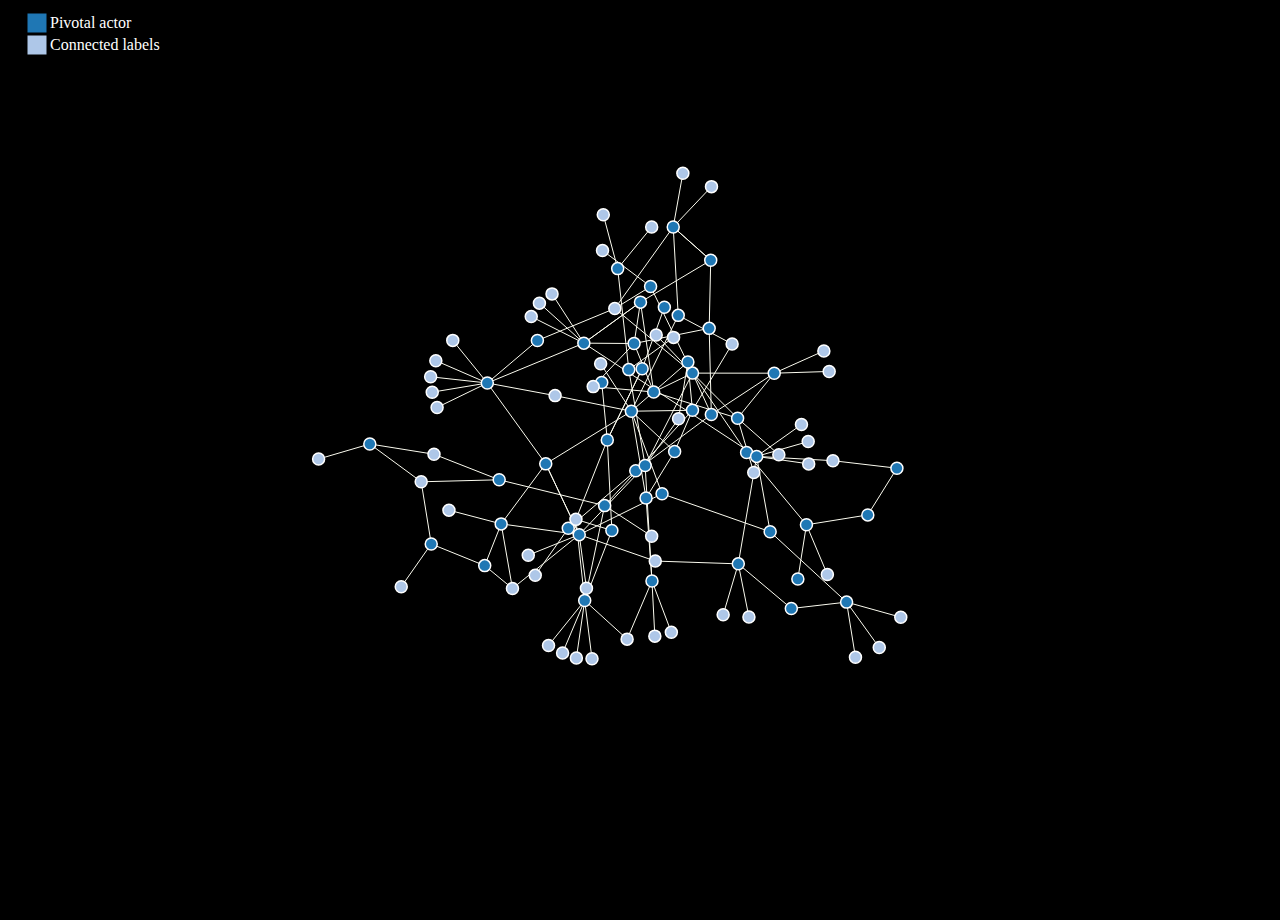
<file: wp-content/uploads/2021/02/Network_Graph_2.html>
<!DOCTYPE html>
<html>
<head>
<meta charset="utf-8">
<title>forceNetwork</title>
<script>(function() {
  // If window.HTMLWidgets is already defined, then use it; otherwise create a
  // new object. This allows preceding code to set options that affect the
  // initialization process (though none currently exist).
  window.HTMLWidgets = window.HTMLWidgets || {};

  // See if we're running in a viewer pane. If not, we're in a web browser.
  var viewerMode = window.HTMLWidgets.viewerMode =
      /\bviewer_pane=1\b/.test(window.location);

  // See if we're running in Shiny mode. If not, it's a static document.
  // Note that static widgets can appear in both Shiny and static modes, but
  // obviously, Shiny widgets can only appear in Shiny apps/documents.
  var shinyMode = window.HTMLWidgets.shinyMode =
      typeof(window.Shiny) !== "undefined" && !!window.Shiny.outputBindings;

  // We can't count on jQuery being available, so we implement our own
  // version if necessary.
  function querySelectorAll(scope, selector) {
    if (typeof(jQuery) !== "undefined" && scope instanceof jQuery) {
      return scope.find(selector);
    }
    if (scope.querySelectorAll) {
      return scope.querySelectorAll(selector);
    }
  }

  function asArray(value) {
    if (value === null)
      return [];
    if ($.isArray(value))
      return value;
    return [value];
  }

  // Implement jQuery's extend
  function extend(target /*, ... */) {
    if (arguments.length == 1) {
      return target;
    }
    for (var i = 1; i < arguments.length; i++) {
      var source = arguments[i];
      for (var prop in source) {
        if (source.hasOwnProperty(prop)) {
          target[prop] = source[prop];
        }
      }
    }
    return target;
  }

  // IE8 doesn't support Array.forEach.
  function forEach(values, callback, thisArg) {
    if (values.forEach) {
      values.forEach(callback, thisArg);
    } else {
      for (var i = 0; i < values.length; i++) {
        callback.call(thisArg, values[i], i, values);
      }
    }
  }

  // Replaces the specified method with the return value of funcSource.
  //
  // Note that funcSource should not BE the new method, it should be a function
  // that RETURNS the new method. funcSource receives a single argument that is
  // the overridden method, it can be called from the new method. The overridden
  // method can be called like a regular function, it has the target permanently
  // bound to it so "this" will work correctly.
  function overrideMethod(target, methodName, funcSource) {
    var superFunc = target[methodName] || function() {};
    var superFuncBound = function() {
      return superFunc.apply(target, arguments);
    };
    target[methodName] = funcSource(superFuncBound);
  }

  // Add a method to delegator that, when invoked, calls
  // delegatee.methodName. If there is no such method on
  // the delegatee, but there was one on delegator before
  // delegateMethod was called, then the original version
  // is invoked instead.
  // For example:
  //
  // var a = {
  //   method1: function() { console.log('a1'); }
  //   method2: function() { console.log('a2'); }
  // };
  // var b = {
  //   method1: function() { console.log('b1'); }
  // };
  // delegateMethod(a, b, "method1");
  // delegateMethod(a, b, "method2");
  // a.method1();
  // a.method2();
  //
  // The output would be "b1", "a2".
  function delegateMethod(delegator, delegatee, methodName) {
    var inherited = delegator[methodName];
    delegator[methodName] = function() {
      var target = delegatee;
      var method = delegatee[methodName];

      // The method doesn't exist on the delegatee. Instead,
      // call the method on the delegator, if it exists.
      if (!method) {
        target = delegator;
        method = inherited;
      }

      if (method) {
        return method.apply(target, arguments);
      }
    };
  }

  // Implement a vague facsimilie of jQuery's data method
  function elementData(el, name, value) {
    if (arguments.length == 2) {
      return el["htmlwidget_data_" + name];
    } else if (arguments.length == 3) {
      el["htmlwidget_data_" + name] = value;
      return el;
    } else {
      throw new Error("Wrong number of arguments for elementData: " +
        arguments.length);
    }
  }

  // http://stackoverflow.com/questions/3446170/escape-string-for-use-in-javascript-regex
  function escapeRegExp(str) {
    return str.replace(/[\-\[\]\/\{\}\(\)\*\+\?\.\\\^\$\|]/g, "\\$&");
  }

  function hasClass(el, className) {
    var re = new RegExp("\\b" + escapeRegExp(className) + "\\b");
    return re.test(el.className);
  }

  // elements - array (or array-like object) of HTML elements
  // className - class name to test for
  // include - if true, only return elements with given className;
  //   if false, only return elements *without* given className
  function filterByClass(elements, className, include) {
    var results = [];
    for (var i = 0; i < elements.length; i++) {
      if (hasClass(elements[i], className) == include)
        results.push(elements[i]);
    }
    return results;
  }

  function on(obj, eventName, func) {
    if (obj.addEventListener) {
      obj.addEventListener(eventName, func, false);
    } else if (obj.attachEvent) {
      obj.attachEvent(eventName, func);
    }
  }

  function off(obj, eventName, func) {
    if (obj.removeEventListener)
      obj.removeEventListener(eventName, func, false);
    else if (obj.detachEvent) {
      obj.detachEvent(eventName, func);
    }
  }

  // Translate array of values to top/right/bottom/left, as usual with
  // the "padding" CSS property
  // https://developer.mozilla.org/en-US/docs/Web/CSS/padding
  function unpackPadding(value) {
    if (typeof(value) === "number")
      value = [value];
    if (value.length === 1) {
      return {top: value[0], right: value[0], bottom: value[0], left: value[0]};
    }
    if (value.length === 2) {
      return {top: value[0], right: value[1], bottom: value[0], left: value[1]};
    }
    if (value.length === 3) {
      return {top: value[0], right: value[1], bottom: value[2], left: value[1]};
    }
    if (value.length === 4) {
      return {top: value[0], right: value[1], bottom: value[2], left: value[3]};
    }
  }

  // Convert an unpacked padding object to a CSS value
  function paddingToCss(paddingObj) {
    return paddingObj.top + "px " + paddingObj.right + "px " + paddingObj.bottom + "px " + paddingObj.left + "px";
  }

  // Makes a number suitable for CSS
  function px(x) {
    if (typeof(x) === "number")
      return x + "px";
    else
      return x;
  }

  // Retrieves runtime widget sizing information for an element.
  // The return value is either null, or an object with fill, padding,
  // defaultWidth, defaultHeight fields.
  function sizingPolicy(el) {
    var sizingEl = document.querySelector("script[data-for='" + el.id + "'][type='application/htmlwidget-sizing']");
    if (!sizingEl)
      return null;
    var sp = JSON.parse(sizingEl.textContent || sizingEl.text || "{}");
    if (viewerMode) {
      return sp.viewer;
    } else {
      return sp.browser;
    }
  }

  // @param tasks Array of strings (or falsy value, in which case no-op).
  //   Each element must be a valid JavaScript expression that yields a
  //   function. Or, can be an array of objects with "code" and "data"
  //   properties; in this case, the "code" property should be a string
  //   of JS that's an expr that yields a function, and "data" should be
  //   an object that will be added as an additional argument when that
  //   function is called.
  // @param target The object that will be "this" for each function
  //   execution.
  // @param args Array of arguments to be passed to the functions. (The
  //   same arguments will be passed to all functions.)
  function evalAndRun(tasks, target, args) {
    if (tasks) {
      forEach(tasks, function(task) {
        var theseArgs = args;
        if (typeof(task) === "object") {
          theseArgs = theseArgs.concat([task.data]);
          task = task.code;
        }
        var taskFunc = tryEval(task);
        if (typeof(taskFunc) !== "function") {
          throw new Error("Task must be a function! Source:\n" + task);
        }
        taskFunc.apply(target, theseArgs);
      });
    }
  }

  // Attempt eval() both with and without enclosing in parentheses.
  // Note that enclosing coerces a function declaration into
  // an expression that eval() can parse
  // (otherwise, a SyntaxError is thrown)
  function tryEval(code) {
    var result = null;
    try {
      result = eval("(" + code + ")");
    } catch(error) {
      if (!error instanceof SyntaxError) {
        throw error;
      }
      try {
        result = eval(code);
      } catch(e) {
        if (e instanceof SyntaxError) {
          throw error;
        } else {
          throw e;
        }
      }
    }
    return result;
  }

  function initSizing(el) {
    var sizing = sizingPolicy(el);
    if (!sizing)
      return;

    var cel = document.getElementById("htmlwidget_container");
    if (!cel)
      return;

    if (typeof(sizing.padding) !== "undefined") {
      document.body.style.margin = "0";
      document.body.style.padding = paddingToCss(unpackPadding(sizing.padding));
    }

    if (sizing.fill) {
      document.body.style.overflow = "hidden";
      document.body.style.width = "100%";
      document.body.style.height = "100%";
      document.documentElement.style.width = "100%";
      document.documentElement.style.height = "100%";
      if (cel) {
        cel.style.position = "absolute";
        var pad = unpackPadding(sizing.padding);
        cel.style.top = pad.top + "px";
        cel.style.right = pad.right + "px";
        cel.style.bottom = pad.bottom + "px";
        cel.style.left = pad.left + "px";
        el.style.width = "100%";
        el.style.height = "100%";
      }

      return {
        getWidth: function() { return cel.offsetWidth; },
        getHeight: function() { return cel.offsetHeight; }
      };

    } else {
      el.style.width = px(sizing.width);
      el.style.height = px(sizing.height);

      return {
        getWidth: function() { return el.offsetWidth; },
        getHeight: function() { return el.offsetHeight; }
      };
    }
  }

  // Default implementations for methods
  var defaults = {
    find: function(scope) {
      return querySelectorAll(scope, "." + this.name);
    },
    renderError: function(el, err) {
      var $el = $(el);

      this.clearError(el);

      // Add all these error classes, as Shiny does
      var errClass = "shiny-output-error";
      if (err.type !== null) {
        // use the classes of the error condition as CSS class names
        errClass = errClass + " " + $.map(asArray(err.type), function(type) {
          return errClass + "-" + type;
        }).join(" ");
      }
      errClass = errClass + " htmlwidgets-error";

      // Is el inline or block? If inline or inline-block, just display:none it
      // and add an inline error.
      var display = $el.css("display");
      $el.data("restore-display-mode", display);

      if (display === "inline" || display === "inline-block") {
        $el.hide();
        if (err.message !== "") {
          var errorSpan = $("<span>").addClass(errClass);
          errorSpan.text(err.message);
          $el.after(errorSpan);
        }
      } else if (display === "block") {
        // If block, add an error just after the el, set visibility:none on the
        // el, and position the error to be on top of the el.
        // Mark it with a unique ID and CSS class so we can remove it later.
        $el.css("visibility", "hidden");
        if (err.message !== "") {
          var errorDiv = $("<div>").addClass(errClass).css("position", "absolute")
            .css("top", el.offsetTop)
            .css("left", el.offsetLeft)
            // setting width can push out the page size, forcing otherwise
            // unnecessary scrollbars to appear and making it impossible for
            // the element to shrink; so use max-width instead
            .css("maxWidth", el.offsetWidth)
            .css("height", el.offsetHeight);
          errorDiv.text(err.message);
          $el.after(errorDiv);

          // Really dumb way to keep the size/position of the error in sync with
          // the parent element as the window is resized or whatever.
          var intId = setInterval(function() {
            if (!errorDiv[0].parentElement) {
              clearInterval(intId);
              return;
            }
            errorDiv
              .css("top", el.offsetTop)
              .css("left", el.offsetLeft)
              .css("maxWidth", el.offsetWidth)
              .css("height", el.offsetHeight);
          }, 500);
        }
      }
    },
    clearError: function(el) {
      var $el = $(el);
      var display = $el.data("restore-display-mode");
      $el.data("restore-display-mode", null);

      if (display === "inline" || display === "inline-block") {
        if (display)
          $el.css("display", display);
        $(el.nextSibling).filter(".htmlwidgets-error").remove();
      } else if (display === "block"){
        $el.css("visibility", "inherit");
        $(el.nextSibling).filter(".htmlwidgets-error").remove();
      }
    },
    sizing: {}
  };

  // Called by widget bindings to register a new type of widget. The definition
  // object can contain the following properties:
  // - name (required) - A string indicating the binding name, which will be
  //   used by default as the CSS classname to look for.
  // - initialize (optional) - A function(el) that will be called once per
  //   widget element; if a value is returned, it will be passed as the third
  //   value to renderValue.
  // - renderValue (required) - A function(el, data, initValue) that will be
  //   called with data. Static contexts will cause this to be called once per
  //   element; Shiny apps will cause this to be called multiple times per
  //   element, as the data changes.
  window.HTMLWidgets.widget = function(definition) {
    if (!definition.name) {
      throw new Error("Widget must have a name");
    }
    if (!definition.type) {
      throw new Error("Widget must have a type");
    }
    // Currently we only support output widgets
    if (definition.type !== "output") {
      throw new Error("Unrecognized widget type '" + definition.type + "'");
    }
    // TODO: Verify that .name is a valid CSS classname

    // Support new-style instance-bound definitions. Old-style class-bound
    // definitions have one widget "object" per widget per type/class of
    // widget; the renderValue and resize methods on such widget objects
    // take el and instance arguments, because the widget object can't
    // store them. New-style instance-bound definitions have one widget
    // object per widget instance; the definition that's passed in doesn't
    // provide renderValue or resize methods at all, just the single method
    //   factory(el, width, height)
    // which returns an object that has renderValue(x) and resize(w, h).
    // This enables a far more natural programming style for the widget
    // author, who can store per-instance state using either OO-style
    // instance fields or functional-style closure variables (I guess this
    // is in contrast to what can only be called C-style pseudo-OO which is
    // what we required before).
    if (definition.factory) {
      definition = createLegacyDefinitionAdapter(definition);
    }

    if (!definition.renderValue) {
      throw new Error("Widget must have a renderValue function");
    }

    // For static rendering (non-Shiny), use a simple widget registration
    // scheme. We also use this scheme for Shiny apps/documents that also
    // contain static widgets.
    window.HTMLWidgets.widgets = window.HTMLWidgets.widgets || [];
    // Merge defaults into the definition; don't mutate the original definition.
    var staticBinding = extend({}, defaults, definition);
    overrideMethod(staticBinding, "find", function(superfunc) {
      return function(scope) {
        var results = superfunc(scope);
        // Filter out Shiny outputs, we only want the static kind
        return filterByClass(results, "html-widget-output", false);
      };
    });
    window.HTMLWidgets.widgets.push(staticBinding);

    if (shinyMode) {
      // Shiny is running. Register the definition with an output binding.
      // The definition itself will not be the output binding, instead
      // we will make an output binding object that delegates to the
      // definition. This is because we foolishly used the same method
      // name (renderValue) for htmlwidgets definition and Shiny bindings
      // but they actually have quite different semantics (the Shiny
      // bindings receive data that includes lots of metadata that it
      // strips off before calling htmlwidgets renderValue). We can't
      // just ignore the difference because in some widgets it's helpful
      // to call this.renderValue() from inside of resize(), and if
      // we're not delegating, then that call will go to the Shiny
      // version instead of the htmlwidgets version.

      // Merge defaults with definition, without mutating either.
      var bindingDef = extend({}, defaults, definition);

      // This object will be our actual Shiny binding.
      var shinyBinding = new Shiny.OutputBinding();

      // With a few exceptions, we'll want to simply use the bindingDef's
      // version of methods if they are available, otherwise fall back to
      // Shiny's defaults. NOTE: If Shiny's output bindings gain additional
      // methods in the future, and we want them to be overrideable by
      // HTMLWidget binding definitions, then we'll need to add them to this
      // list.
      delegateMethod(shinyBinding, bindingDef, "getId");
      delegateMethod(shinyBinding, bindingDef, "onValueChange");
      delegateMethod(shinyBinding, bindingDef, "onValueError");
      delegateMethod(shinyBinding, bindingDef, "renderError");
      delegateMethod(shinyBinding, bindingDef, "clearError");
      delegateMethod(shinyBinding, bindingDef, "showProgress");

      // The find, renderValue, and resize are handled differently, because we
      // want to actually decorate the behavior of the bindingDef methods.

      shinyBinding.find = function(scope) {
        var results = bindingDef.find(scope);

        // Only return elements that are Shiny outputs, not static ones
        var dynamicResults = results.filter(".html-widget-output");

        // It's possible that whatever caused Shiny to think there might be
        // new dynamic outputs, also caused there to be new static outputs.
        // Since there might be lots of different htmlwidgets bindings, we
        // schedule execution for later--no need to staticRender multiple
        // times.
        if (results.length !== dynamicResults.length)
          scheduleStaticRender();

        return dynamicResults;
      };

      // Wrap renderValue to handle initialization, which unfortunately isn't
      // supported natively by Shiny at the time of this writing.

      shinyBinding.renderValue = function(el, data) {
        Shiny.renderDependencies(data.deps);
        // Resolve strings marked as javascript literals to objects
        if (!(data.evals instanceof Array)) data.evals = [data.evals];
        for (var i = 0; data.evals && i < data.evals.length; i++) {
          window.HTMLWidgets.evaluateStringMember(data.x, data.evals[i]);
        }
        if (!bindingDef.renderOnNullValue) {
          if (data.x === null) {
            el.style.visibility = "hidden";
            return;
          } else {
            el.style.visibility = "inherit";
          }
        }
        if (!elementData(el, "initialized")) {
          initSizing(el);

          elementData(el, "initialized", true);
          if (bindingDef.initialize) {
            var result = bindingDef.initialize(el, el.offsetWidth,
              el.offsetHeight);
            elementData(el, "init_result", result);
          }
        }
        bindingDef.renderValue(el, data.x, elementData(el, "init_result"));
        evalAndRun(data.jsHooks.render, elementData(el, "init_result"), [el, data.x]);
      };

      // Only override resize if bindingDef implements it
      if (bindingDef.resize) {
        shinyBinding.resize = function(el, width, height) {
          // Shiny can call resize before initialize/renderValue have been
          // called, which doesn't make sense for widgets.
          if (elementData(el, "initialized")) {
            bindingDef.resize(el, width, height, elementData(el, "init_result"));
          }
        };
      }

      Shiny.outputBindings.register(shinyBinding, bindingDef.name);
    }
  };

  var scheduleStaticRenderTimerId = null;
  function scheduleStaticRender() {
    if (!scheduleStaticRenderTimerId) {
      scheduleStaticRenderTimerId = setTimeout(function() {
        scheduleStaticRenderTimerId = null;
        window.HTMLWidgets.staticRender();
      }, 1);
    }
  }

  // Render static widgets after the document finishes loading
  // Statically render all elements that are of this widget's class
  window.HTMLWidgets.staticRender = function() {
    var bindings = window.HTMLWidgets.widgets || [];
    forEach(bindings, function(binding) {
      var matches = binding.find(document.documentElement);
      forEach(matches, function(el) {
        var sizeObj = initSizing(el, binding);

        if (hasClass(el, "html-widget-static-bound"))
          return;
        el.className = el.className + " html-widget-static-bound";

        var initResult;
        if (binding.initialize) {
          initResult = binding.initialize(el,
            sizeObj ? sizeObj.getWidth() : el.offsetWidth,
            sizeObj ? sizeObj.getHeight() : el.offsetHeight
          );
          elementData(el, "init_result", initResult);
        }

        if (binding.resize) {
          var lastSize = {
            w: sizeObj ? sizeObj.getWidth() : el.offsetWidth,
            h: sizeObj ? sizeObj.getHeight() : el.offsetHeight
          };
          var resizeHandler = function(e) {
            var size = {
              w: sizeObj ? sizeObj.getWidth() : el.offsetWidth,
              h: sizeObj ? sizeObj.getHeight() : el.offsetHeight
            };
            if (size.w === 0 && size.h === 0)
              return;
            if (size.w === lastSize.w && size.h === lastSize.h)
              return;
            lastSize = size;
            binding.resize(el, size.w, size.h, initResult);
          };

          on(window, "resize", resizeHandler);

          // This is needed for cases where we're running in a Shiny
          // app, but the widget itself is not a Shiny output, but
          // rather a simple static widget. One example of this is
          // an rmarkdown document that has runtime:shiny and widget
          // that isn't in a render function. Shiny only knows to
          // call resize handlers for Shiny outputs, not for static
          // widgets, so we do it ourselves.
          if (window.jQuery) {
            window.jQuery(document).on(
              "shown.htmlwidgets shown.bs.tab.htmlwidgets shown.bs.collapse.htmlwidgets",
              resizeHandler
            );
            window.jQuery(document).on(
              "hidden.htmlwidgets hidden.bs.tab.htmlwidgets hidden.bs.collapse.htmlwidgets",
              resizeHandler
            );
          }

          // This is needed for the specific case of ioslides, which
          // flips slides between display:none and display:block.
          // Ideally we would not have to have ioslide-specific code
          // here, but rather have ioslides raise a generic event,
          // but the rmarkdown package just went to CRAN so the
          // window to getting that fixed may be long.
          if (window.addEventListener) {
            // It's OK to limit this to window.addEventListener
            // browsers because ioslides itself only supports
            // such browsers.
            on(document, "slideenter", resizeHandler);
            on(document, "slideleave", resizeHandler);
          }
        }

        var scriptData = document.querySelector("script[data-for='" + el.id + "'][type='application/json']");
        if (scriptData) {
          var data = JSON.parse(scriptData.textContent || scriptData.text);
          // Resolve strings marked as javascript literals to objects
          if (!(data.evals instanceof Array)) data.evals = [data.evals];
          for (var k = 0; data.evals && k < data.evals.length; k++) {
            window.HTMLWidgets.evaluateStringMember(data.x, data.evals[k]);
          }
          binding.renderValue(el, data.x, initResult);
          evalAndRun(data.jsHooks.render, initResult, [el, data.x]);
        }
      });
    });

    invokePostRenderHandlers();
  }


  function has_jQuery3() {
    if (!window.jQuery) {
      return false;
    }
    var $version = window.jQuery.fn.jquery;
    var $major_version = parseInt($version.split(".")[0]);
    return $major_version >= 3;
  }

  /*
  / Shiny 1.4 bumped jQuery from 1.x to 3.x which means jQuery's
  / on-ready handler (i.e., $(fn)) is now asyncronous (i.e., it now
  / really means $(setTimeout(fn)).
  / https://jquery.com/upgrade-guide/3.0/#breaking-change-document-ready-handlers-are-now-asynchronous
  /
  / Since Shiny uses $() to schedule initShiny, shiny>=1.4 calls initShiny
  / one tick later than it did before, which means staticRender() is
  / called renderValue() earlier than (advanced) widget authors might be expecting.
  / https://github.com/rstudio/shiny/issues/2630
  /
  / For a concrete example, leaflet has some methods (e.g., updateBounds)
  / which reference Shiny methods registered in initShiny (e.g., setInputValue).
  / Since leaflet is privy to this life-cycle, it knows to use setTimeout() to
  / delay execution of those methods (until Shiny methods are ready)
  / https://github.com/rstudio/leaflet/blob/18ec981/javascript/src/index.js#L266-L268
  /
  / Ideally widget authors wouldn't need to use this setTimeout() hack that
  / leaflet uses to call Shiny methods on a staticRender(). In the long run,
  / the logic initShiny should be broken up so that method registration happens
  / right away, but binding happens later.
  */
  function maybeStaticRenderLater() {
    if (shinyMode && has_jQuery3()) {
      window.jQuery(window.HTMLWidgets.staticRender);
    } else {
      window.HTMLWidgets.staticRender();
    }
  }

  if (document.addEventListener) {
    document.addEventListener("DOMContentLoaded", function() {
      document.removeEventListener("DOMContentLoaded", arguments.callee, false);
      maybeStaticRenderLater();
    }, false);
  } else if (document.attachEvent) {
    document.attachEvent("onreadystatechange", function() {
      if (document.readyState === "complete") {
        document.detachEvent("onreadystatechange", arguments.callee);
        maybeStaticRenderLater();
      }
    });
  }


  window.HTMLWidgets.getAttachmentUrl = function(depname, key) {
    // If no key, default to the first item
    if (typeof(key) === "undefined")
      key = 1;

    var link = document.getElementById(depname + "-" + key + "-attachment");
    if (!link) {
      throw new Error("Attachment " + depname + "/" + key + " not found in document");
    }
    return link.getAttribute("href");
  };

  window.HTMLWidgets.dataframeToD3 = function(df) {
    var names = [];
    var length;
    for (var name in df) {
        if (df.hasOwnProperty(name))
            names.push(name);
        if (typeof(df[name]) !== "object" || typeof(df[name].length) === "undefined") {
            throw new Error("All fields must be arrays");
        } else if (typeof(length) !== "undefined" && length !== df[name].length) {
            throw new Error("All fields must be arrays of the same length");
        }
        length = df[name].length;
    }
    var results = [];
    var item;
    for (var row = 0; row < length; row++) {
        item = {};
        for (var col = 0; col < names.length; col++) {
            item[names[col]] = df[names[col]][row];
        }
        results.push(item);
    }
    return results;
  };

  window.HTMLWidgets.transposeArray2D = function(array) {
      if (array.length === 0) return array;
      var newArray = array[0].map(function(col, i) {
          return array.map(function(row) {
              return row[i]
          })
      });
      return newArray;
  };
  // Split value at splitChar, but allow splitChar to be escaped
  // using escapeChar. Any other characters escaped by escapeChar
  // will be included as usual (including escapeChar itself).
  function splitWithEscape(value, splitChar, escapeChar) {
    var results = [];
    var escapeMode = false;
    var currentResult = "";
    for (var pos = 0; pos < value.length; pos++) {
      if (!escapeMode) {
        if (value[pos] === splitChar) {
          results.push(currentResult);
          currentResult = "";
        } else if (value[pos] === escapeChar) {
          escapeMode = true;
        } else {
          currentResult += value[pos];
        }
      } else {
        currentResult += value[pos];
        escapeMode = false;
      }
    }
    if (currentResult !== "") {
      results.push(currentResult);
    }
    return results;
  }
  // Function authored by Yihui/JJ Allaire
  window.HTMLWidgets.evaluateStringMember = function(o, member) {
    var parts = splitWithEscape(member, '.', '\\');
    for (var i = 0, l = parts.length; i < l; i++) {
      var part = parts[i];
      // part may be a character or 'numeric' member name
      if (o !== null && typeof o === "object" && part in o) {
        if (i == (l - 1)) { // if we are at the end of the line then evalulate
          if (typeof o[part] === "string")
            o[part] = tryEval(o[part]);
        } else { // otherwise continue to next embedded object
          o = o[part];
        }
      }
    }
  };

  // Retrieve the HTMLWidget instance (i.e. the return value of an
  // HTMLWidget binding's initialize() or factory() function)
  // associated with an element, or null if none.
  window.HTMLWidgets.getInstance = function(el) {
    return elementData(el, "init_result");
  };

  // Finds the first element in the scope that matches the selector,
  // and returns the HTMLWidget instance (i.e. the return value of
  // an HTMLWidget binding's initialize() or factory() function)
  // associated with that element, if any. If no element matches the
  // selector, or the first matching element has no HTMLWidget
  // instance associated with it, then null is returned.
  //
  // The scope argument is optional, and defaults to window.document.
  window.HTMLWidgets.find = function(scope, selector) {
    if (arguments.length == 1) {
      selector = scope;
      scope = document;
    }

    var el = scope.querySelector(selector);
    if (el === null) {
      return null;
    } else {
      return window.HTMLWidgets.getInstance(el);
    }
  };

  // Finds all elements in the scope that match the selector, and
  // returns the HTMLWidget instances (i.e. the return values of
  // an HTMLWidget binding's initialize() or factory() function)
  // associated with the elements, in an array. If elements that
  // match the selector don't have an associated HTMLWidget
  // instance, the returned array will contain nulls.
  //
  // The scope argument is optional, and defaults to window.document.
  window.HTMLWidgets.findAll = function(scope, selector) {
    if (arguments.length == 1) {
      selector = scope;
      scope = document;
    }

    var nodes = scope.querySelectorAll(selector);
    var results = [];
    for (var i = 0; i < nodes.length; i++) {
      results.push(window.HTMLWidgets.getInstance(nodes[i]));
    }
    return results;
  };

  var postRenderHandlers = [];
  function invokePostRenderHandlers() {
    while (postRenderHandlers.length) {
      var handler = postRenderHandlers.shift();
      if (handler) {
        handler();
      }
    }
  }

  // Register the given callback function to be invoked after the
  // next time static widgets are rendered.
  window.HTMLWidgets.addPostRenderHandler = function(callback) {
    postRenderHandlers.push(callback);
  };

  // Takes a new-style instance-bound definition, and returns an
  // old-style class-bound definition. This saves us from having
  // to rewrite all the logic in this file to accomodate both
  // types of definitions.
  function createLegacyDefinitionAdapter(defn) {
    var result = {
      name: defn.name,
      type: defn.type,
      initialize: function(el, width, height) {
        return defn.factory(el, width, height);
      },
      renderValue: function(el, x, instance) {
        return instance.renderValue(x);
      },
      resize: function(el, width, height, instance) {
        return instance.resize(width, height);
      }
    };

    if (defn.find)
      result.find = defn.find;
    if (defn.renderError)
      result.renderError = defn.renderError;
    if (defn.clearError)
      result.clearError = defn.clearError;

    return result;
  }
})();

</script>
<script>// https://d3js.org Version 4.5.0. Copyright 2017 Mike Bostock.
(function(t,n){"object"==typeof exports&&"undefined"!=typeof module?n(exports):"function"==typeof define&&define.amd?define(["exports"],n):n(t.d3=t.d3||{})})(this,function(t){"use strict";function n(t){return function(n,e){return Ns(t(n),e)}}function e(t,n,e){var r=Math.abs(n-t)/Math.max(0,e),i=Math.pow(10,Math.floor(Math.log(r)/Math.LN10)),o=r/i;return o>=Ys?i*=10:o>=Bs?i*=5:o>=js&&(i*=2),n<t?-i:i}function r(t){return t.length}function i(t,n,e){var r=t(e);return"translate("+(isFinite(r)?r:n(e))+",0)"}function o(t,n,e){var r=t(e);return"translate(0,"+(isFinite(r)?r:n(e))+")"}function u(t){var n=t.bandwidth()/2;return t.round()&&(n=Math.round(n)),function(e){return t(e)+n}}function a(){return!this.__axis}function c(t,n){function e(e){var p,d=null==c?n.ticks?n.ticks.apply(n,r):n.domain():c,v=null==s?n.tickFormat?n.tickFormat.apply(n,r):ff:s,_=Math.max(f,0)+h,y=t===lf||t===pf?i:o,g=n.range(),m=g[0]+.5,x=g[g.length-1]+.5,b=(n.bandwidth?u:ff)(n.copy()),w=e.selection?e.selection():e,M=w.selectAll(".domain").data([null]),T=w.selectAll(".tick").data(d,n).order(),N=T.exit(),k=T.enter().append("g").attr("class","tick"),S=T.select("line"),E=T.select("text"),A=t===lf||t===df?-1:1,C=t===df||t===hf?(p="x","y"):(p="y","x");M=M.merge(M.enter().insert("path",".tick").attr("class","domain").attr("stroke","#000")),T=T.merge(k),S=S.merge(k.append("line").attr("stroke","#000").attr(p+"2",A*f).attr(C+"1",.5).attr(C+"2",.5)),E=E.merge(k.append("text").attr("fill","#000").attr(p,A*_).attr(C,.5).attr("dy",t===lf?"0em":t===pf?"0.71em":"0.32em")),e!==w&&(M=M.transition(e),T=T.transition(e),S=S.transition(e),E=E.transition(e),N=N.transition(e).attr("opacity",vf).attr("transform",function(t){return y(b,this.parentNode.__axis||b,t)}),k.attr("opacity",vf).attr("transform",function(t){return y(this.parentNode.__axis||b,b,t)})),N.remove(),M.attr("d",t===df||t==hf?"M"+A*l+","+m+"H0.5V"+x+"H"+A*l:"M"+m+","+A*l+"V0.5H"+x+"V"+A*l),T.attr("opacity",1).attr("transform",function(t){return y(b,b,t)}),S.attr(p+"2",A*f),E.attr(p,A*_).text(v),w.filter(a).attr("fill","none").attr("font-size",10).attr("font-family","sans-serif").attr("text-anchor",t===hf?"start":t===df?"end":"middle"),w.each(function(){this.__axis=b})}var r=[],c=null,s=null,f=6,l=6,h=3;return e.scale=function(t){return arguments.length?(n=t,e):n},e.ticks=function(){return r=sf.call(arguments),e},e.tickArguments=function(t){return arguments.length?(r=null==t?[]:sf.call(t),e):r.slice()},e.tickValues=function(t){return arguments.length?(c=null==t?null:sf.call(t),e):c&&c.slice()},e.tickFormat=function(t){return arguments.length?(s=t,e):s},e.tickSize=function(t){return arguments.length?(f=l=+t,e):f},e.tickSizeInner=function(t){return arguments.length?(f=+t,e):f},e.tickSizeOuter=function(t){return arguments.length?(l=+t,e):l},e.tickPadding=function(t){return arguments.length?(h=+t,e):h},e}function s(t){return c(lf,t)}function f(t){return c(hf,t)}function l(t){return c(pf,t)}function h(t){return c(df,t)}function p(){for(var t,n=0,e=arguments.length,r={};n<e;++n){if(!(t=arguments[n]+"")||t in r)throw new Error("illegal type: "+t);r[t]=[]}return new d(r)}function d(t){this._=t}function v(t,n){return t.trim().split(/^|\s+/).map(function(t){var e="",r=t.indexOf(".");if(r>=0&&(e=t.slice(r+1),t=t.slice(0,r)),t&&!n.hasOwnProperty(t))throw new Error("unknown type: "+t);return{type:t,name:e}})}function _(t,n){for(var e,r=0,i=t.length;r<i;++r)if((e=t[r]).name===n)return e.value}function y(t,n,e){for(var r=0,i=t.length;r<i;++r)if(t[r].name===n){t[r]=_f,t=t.slice(0,r).concat(t.slice(r+1));break}return null!=e&&t.push({name:n,value:e}),t}function g(t){return function(){var n=this.ownerDocument,e=this.namespaceURI;return e===yf&&n.documentElement.namespaceURI===yf?n.createElement(t):n.createElementNS(e,t)}}function m(t){return function(){return this.ownerDocument.createElementNS(t.space,t.local)}}function x(){return new b}function b(){this._="@"+(++bf).toString(36)}function w(t,n,e){return t=M(t,n,e),function(n){var e=n.relatedTarget;e&&(e===this||8&e.compareDocumentPosition(this))||t.call(this,n)}}function M(n,e,r){return function(i){var o=t.event;t.event=i;try{n.call(this,this.__data__,e,r)}finally{t.event=o}}}function T(t){return t.trim().split(/^|\s+/).map(function(t){var n="",e=t.indexOf(".");return e>=0&&(n=t.slice(e+1),t=t.slice(0,e)),{type:t,name:n}})}function N(t){return function(){var n=this.__on;if(n){for(var e,r=0,i=-1,o=n.length;r<o;++r)e=n[r],t.type&&e.type!==t.type||e.name!==t.name?n[++i]=e:this.removeEventListener(e.type,e.listener,e.capture);++i?n.length=i:delete this.__on}}}function k(t,n,e){var r=kf.hasOwnProperty(t.type)?w:M;return function(i,o,u){var a,c=this.__on,s=r(n,o,u);if(c)for(var f=0,l=c.length;f<l;++f)if((a=c[f]).type===t.type&&a.name===t.name)return this.removeEventListener(a.type,a.listener,a.capture),this.addEventListener(a.type,a.listener=s,a.capture=e),void(a.value=n);this.addEventListener(t.type,s,e),a={type:t.type,name:t.name,value:n,listener:s,capture:e},c?c.push(a):this.__on=[a]}}function S(n,e,r,i){var o=t.event;n.sourceEvent=t.event,t.event=n;try{return e.apply(r,i)}finally{t.event=o}}function E(){}function A(){return[]}function C(t,n){this.ownerDocument=t.ownerDocument,this.namespaceURI=t.namespaceURI,this._next=null,this._parent=t,this.__data__=n}function z(t,n,e,r,i,o){for(var u,a=0,c=n.length,s=o.length;a<s;++a)(u=n[a])?(u.__data__=o[a],r[a]=u):e[a]=new C(t,o[a]);for(;a<c;++a)(u=n[a])&&(i[a]=u)}function P(t,n,e,r,i,o,u){var a,c,s,f={},l=n.length,h=o.length,p=new Array(l);for(a=0;a<l;++a)(c=n[a])&&(p[a]=s=If+u.call(c,c.__data__,a,n),s in f?i[a]=c:f[s]=c);for(a=0;a<h;++a)s=If+u.call(t,o[a],a,o),(c=f[s])?(r[a]=c,c.__data__=o[a],f[s]=null):e[a]=new C(t,o[a]);for(a=0;a<l;++a)(c=n[a])&&f[p[a]]===c&&(i[a]=c)}function R(t,n){return t<n?-1:t>n?1:t>=n?0:NaN}function q(t){return function(){this.removeAttribute(t)}}function L(t){return function(){this.removeAttributeNS(t.space,t.local)}}function U(t,n){return function(){this.setAttribute(t,n)}}function D(t,n){return function(){this.setAttributeNS(t.space,t.local,n)}}function O(t,n){return function(){var e=n.apply(this,arguments);null==e?this.removeAttribute(t):this.setAttribute(t,e)}}function F(t,n){return function(){var e=n.apply(this,arguments);null==e?this.removeAttributeNS(t.space,t.local):this.setAttributeNS(t.space,t.local,e)}}function I(t){return function(){this.style.removeProperty(t)}}function Y(t,n,e){return function(){this.style.setProperty(t,n,e)}}function B(t,n,e){return function(){var r=n.apply(this,arguments);null==r?this.style.removeProperty(t):this.style.setProperty(t,r,e)}}function j(t){return function(){delete this[t]}}function H(t,n){return function(){this[t]=n}}function X(t,n){return function(){var e=n.apply(this,arguments);null==e?delete this[t]:this[t]=e}}function V(t){return t.trim().split(/^|\s+/)}function W(t){return t.classList||new $(t)}function $(t){this._node=t,this._names=V(t.getAttribute("class")||"")}function Z(t,n){for(var e=W(t),r=-1,i=n.length;++r<i;)e.add(n[r])}function G(t,n){for(var e=W(t),r=-1,i=n.length;++r<i;)e.remove(n[r])}function J(t){return function(){Z(this,t)}}function Q(t){return function(){G(this,t)}}function K(t,n){return function(){(n.apply(this,arguments)?Z:G)(this,t)}}function tt(){this.textContent=""}function nt(t){return function(){this.textContent=t}}function et(t){return function(){var n=t.apply(this,arguments);this.textContent=null==n?"":n}}function rt(){this.innerHTML=""}function it(t){return function(){this.innerHTML=t}}function ot(t){return function(){var n=t.apply(this,arguments);this.innerHTML=null==n?"":n}}function ut(){this.nextSibling&&this.parentNode.appendChild(this)}function at(){this.previousSibling&&this.parentNode.insertBefore(this,this.parentNode.firstChild)}function ct(){return null}function st(){var t=this.parentNode;t&&t.removeChild(this)}function ft(t,n,e){var r=Kf(t),i=r.CustomEvent;i?i=new i(n,e):(i=r.document.createEvent("Event"),e?(i.initEvent(n,e.bubbles,e.cancelable),i.detail=e.detail):i.initEvent(n,!1,!1)),t.dispatchEvent(i)}function lt(t,n){return function(){return ft(this,t,n)}}function ht(t,n){return function(){return ft(this,t,n.apply(this,arguments))}}function pt(t,n){this._groups=t,this._parents=n}function dt(){return new pt([[document.documentElement]],hl)}function vt(){t.event.stopImmediatePropagation()}function _t(t,n){var e=t.document.documentElement,r=pl(t).on("dragstart.drag",null);n&&(r.on("click.drag",yl,!0),setTimeout(function(){r.on("click.drag",null)},0)),"onselectstart"in e?r.on("selectstart.drag",null):(e.style.MozUserSelect=e.__noselect,delete e.__noselect)}function yt(t,n,e,r,i,o,u,a,c,s){this.target=t,this.type=n,this.subject=e,this.identifier=r,this.active=i,this.x=o,this.y=u,this.dx=a,this.dy=c,this._=s}function gt(){return!t.event.button}function mt(){return this.parentNode}function xt(n){return null==n?{x:t.event.x,y:t.event.y}:n}function bt(t,n){var e=Object.create(t.prototype);for(var r in n)e[r]=n[r];return e}function wt(){}function Mt(t){var n;return t=(t+"").trim().toLowerCase(),(n=Sl.exec(t))?(n=parseInt(n[1],16),new Et(n>>8&15|n>>4&240,n>>4&15|240&n,(15&n)<<4|15&n,1)):(n=El.exec(t))?Tt(parseInt(n[1],16)):(n=Al.exec(t))?new Et(n[1],n[2],n[3],1):(n=Cl.exec(t))?new Et(255*n[1]/100,255*n[2]/100,255*n[3]/100,1):(n=zl.exec(t))?Nt(n[1],n[2],n[3],n[4]):(n=Pl.exec(t))?Nt(255*n[1]/100,255*n[2]/100,255*n[3]/100,n[4]):(n=Rl.exec(t))?At(n[1],n[2]/100,n[3]/100,1):(n=ql.exec(t))?At(n[1],n[2]/100,n[3]/100,n[4]):Ll.hasOwnProperty(t)?Tt(Ll[t]):"transparent"===t?new Et(NaN,NaN,NaN,0):null}function Tt(t){return new Et(t>>16&255,t>>8&255,255&t,1)}function Nt(t,n,e,r){return r<=0&&(t=n=e=NaN),new Et(t,n,e,r)}function kt(t){return t instanceof wt||(t=Mt(t)),t?(t=t.rgb(),new Et(t.r,t.g,t.b,t.opacity)):new Et}function St(t,n,e,r){return 1===arguments.length?kt(t):new Et(t,n,e,null==r?1:r)}function Et(t,n,e,r){this.r=+t,this.g=+n,this.b=+e,this.opacity=+r}function At(t,n,e,r){return r<=0?t=n=e=NaN:e<=0||e>=1?t=n=NaN:n<=0&&(t=NaN),new Pt(t,n,e,r)}function Ct(t){if(t instanceof Pt)return new Pt(t.h,t.s,t.l,t.opacity);if(t instanceof wt||(t=Mt(t)),!t)return new Pt;if(t instanceof Pt)return t;t=t.rgb();var n=t.r/255,e=t.g/255,r=t.b/255,i=Math.min(n,e,r),o=Math.max(n,e,r),u=NaN,a=o-i,c=(o+i)/2;return a?(u=n===o?(e-r)/a+6*(e<r):e===o?(r-n)/a+2:(n-e)/a+4,a/=c<.5?o+i:2-o-i,u*=60):a=c>0&&c<1?0:u,new Pt(u,a,c,t.opacity)}function zt(t,n,e,r){return 1===arguments.length?Ct(t):new Pt(t,n,e,null==r?1:r)}function Pt(t,n,e,r){this.h=+t,this.s=+n,this.l=+e,this.opacity=+r}function Rt(t,n,e){return 255*(t<60?n+(e-n)*t/60:t<180?e:t<240?n+(e-n)*(240-t)/60:n)}function qt(t){if(t instanceof Ut)return new Ut(t.l,t.a,t.b,t.opacity);if(t instanceof jt){var n=t.h*Ul;return new Ut(t.l,Math.cos(n)*t.c,Math.sin(n)*t.c,t.opacity)}t instanceof Et||(t=kt(t));var e=It(t.r),r=It(t.g),i=It(t.b),o=Dt((.4124564*e+.3575761*r+.1804375*i)/Fl),u=Dt((.2126729*e+.7151522*r+.072175*i)/Il),a=Dt((.0193339*e+.119192*r+.9503041*i)/Yl);return new Ut(116*u-16,500*(o-u),200*(u-a),t.opacity)}function Lt(t,n,e,r){return 1===arguments.length?qt(t):new Ut(t,n,e,null==r?1:r)}function Ut(t,n,e,r){this.l=+t,this.a=+n,this.b=+e,this.opacity=+r}function Dt(t){return t>Xl?Math.pow(t,1/3):t/Hl+Bl}function Ot(t){return t>jl?t*t*t:Hl*(t-Bl)}function Ft(t){return 255*(t<=.0031308?12.92*t:1.055*Math.pow(t,1/2.4)-.055)}function It(t){return(t/=255)<=.04045?t/12.92:Math.pow((t+.055)/1.055,2.4)}function Yt(t){if(t instanceof jt)return new jt(t.h,t.c,t.l,t.opacity);t instanceof Ut||(t=qt(t));var n=Math.atan2(t.b,t.a)*Dl;return new jt(n<0?n+360:n,Math.sqrt(t.a*t.a+t.b*t.b),t.l,t.opacity)}function Bt(t,n,e,r){return 1===arguments.length?Yt(t):new jt(t,n,e,null==r?1:r)}function jt(t,n,e,r){this.h=+t,this.c=+n,this.l=+e,this.opacity=+r}function Ht(t){if(t instanceof Vt)return new Vt(t.h,t.s,t.l,t.opacity);t instanceof Et||(t=kt(t));var n=t.r/255,e=t.g/255,r=t.b/255,i=(Kl*r+Jl*n-Ql*e)/(Kl+Jl-Ql),o=r-i,u=(Gl*(e-i)-$l*o)/Zl,a=Math.sqrt(u*u+o*o)/(Gl*i*(1-i)),c=a?Math.atan2(u,o)*Dl-120:NaN;return new Vt(c<0?c+360:c,a,i,t.opacity)}function Xt(t,n,e,r){return 1===arguments.length?Ht(t):new Vt(t,n,e,null==r?1:r)}function Vt(t,n,e,r){this.h=+t,this.s=+n,this.l=+e,this.opacity=+r}function Wt(t,n,e,r,i){var o=t*t,u=o*t;return((1-3*t+3*o-u)*n+(4-6*o+3*u)*e+(1+3*t+3*o-3*u)*r+u*i)/6}function $t(t,n){return function(e){return t+e*n}}function Zt(t,n,e){return t=Math.pow(t,e),n=Math.pow(n,e)-t,e=1/e,function(r){return Math.pow(t+r*n,e)}}function Gt(t,n){var e=n-t;return e?$t(t,e>180||e<-180?e-360*Math.round(e/360):e):ch(isNaN(t)?n:t)}function Jt(t){return 1===(t=+t)?Qt:function(n,e){return e-n?Zt(n,e,t):ch(isNaN(n)?e:n)}}function Qt(t,n){var e=n-t;return e?$t(t,e):ch(isNaN(t)?n:t)}function Kt(t){return function(n){var e,r,i=n.length,o=new Array(i),u=new Array(i),a=new Array(i);for(e=0;e<i;++e)r=St(n[e]),o[e]=r.r||0,u[e]=r.g||0,a[e]=r.b||0;return o=t(o),u=t(u),a=t(a),r.opacity=1,function(t){return r.r=o(t),r.g=u(t),r.b=a(t),r+""}}}function tn(t){return function(){return t}}function nn(t){return function(n){return t(n)+""}}function en(t){return"none"===t?wh:(th||(th=document.createElement("DIV"),nh=document.documentElement,eh=document.defaultView),th.style.transform=t,t=eh.getComputedStyle(nh.appendChild(th),null).getPropertyValue("transform"),nh.removeChild(th),t=t.slice(7,-1).split(","),Mh(+t[0],+t[1],+t[2],+t[3],+t[4],+t[5]))}function rn(t){return null==t?wh:(rh||(rh=document.createElementNS("http://www.w3.org/2000/svg","g")),rh.setAttribute("transform",t),(t=rh.transform.baseVal.consolidate())?(t=t.matrix,Mh(t.a,t.b,t.c,t.d,t.e,t.f)):wh)}function on(t,n,e,r){function i(t){return t.length?t.pop()+" ":""}function o(t,r,i,o,u,a){if(t!==i||r!==o){var c=u.push("translate(",null,n,null,e);a.push({i:c-4,x:dh(t,i)},{i:c-2,x:dh(r,o)})}else(i||o)&&u.push("translate("+i+n+o+e)}function u(t,n,e,o){t!==n?(t-n>180?n+=360:n-t>180&&(t+=360),o.push({i:e.push(i(e)+"rotate(",null,r)-2,x:dh(t,n)})):n&&e.push(i(e)+"rotate("+n+r)}function a(t,n,e,o){t!==n?o.push({i:e.push(i(e)+"skewX(",null,r)-2,x:dh(t,n)}):n&&e.push(i(e)+"skewX("+n+r)}function c(t,n,e,r,o,u){if(t!==e||n!==r){var a=o.push(i(o)+"scale(",null,",",null,")");u.push({i:a-4,x:dh(t,e)},{i:a-2,x:dh(n,r)})}else 1===e&&1===r||o.push(i(o)+"scale("+e+","+r+")")}return function(n,e){var r=[],i=[];return n=t(n),e=t(e),o(n.translateX,n.translateY,e.translateX,e.translateY,r,i),u(n.rotate,e.rotate,r,i),a(n.skewX,e.skewX,r,i),c(n.scaleX,n.scaleY,e.scaleX,e.scaleY,r,i),n=e=null,function(t){for(var n,e=-1,o=i.length;++e<o;)r[(n=i[e]).i]=n.x(t);return r.join("")}}}function un(t){return((t=Math.exp(t))+1/t)/2}function an(t){return((t=Math.exp(t))-1/t)/2}function cn(t){return((t=Math.exp(2*t))-1)/(t+1)}function sn(t){return function(n,e){var r=t((n=zt(n)).h,(e=zt(e)).h),i=Qt(n.s,e.s),o=Qt(n.l,e.l),u=Qt(n.opacity,e.opacity);return function(t){return n.h=r(t),n.s=i(t),n.l=o(t),n.opacity=u(t),n+""}}}function fn(t,n){var e=Qt((t=Lt(t)).l,(n=Lt(n)).l),r=Qt(t.a,n.a),i=Qt(t.b,n.b),o=Qt(t.opacity,n.opacity);return function(n){return t.l=e(n),t.a=r(n),t.b=i(n),t.opacity=o(n),t+""}}function ln(t){return function(n,e){var r=t((n=Bt(n)).h,(e=Bt(e)).h),i=Qt(n.c,e.c),o=Qt(n.l,e.l),u=Qt(n.opacity,e.opacity);return function(t){return n.h=r(t),n.c=i(t),n.l=o(t),n.opacity=u(t),n+""}}}function hn(t){return function n(e){function r(n,r){var i=t((n=Xt(n)).h,(r=Xt(r)).h),o=Qt(n.s,r.s),u=Qt(n.l,r.l),a=Qt(n.opacity,r.opacity);return function(t){return n.h=i(t),n.s=o(t),n.l=u(Math.pow(t,e)),n.opacity=a(t),n+""}}return e=+e,r.gamma=n,r}(1)}function pn(){return jh||(Vh(dn),jh=Xh.now()+Hh)}function dn(){jh=0}function vn(){this._call=this._time=this._next=null}function _n(t,n,e){var r=new vn;return r.restart(t,n,e),r}function yn(){pn(),++Oh;for(var t,n=ih;n;)(t=jh-n._time)>=0&&n._call.call(null,t),n=n._next;--Oh}function gn(){jh=(Bh=Xh.now())+Hh,Oh=Fh=0;try{yn()}finally{Oh=0,xn(),jh=0}}function mn(){var t=Xh.now(),n=t-Bh;n>Yh&&(Hh-=n,Bh=t)}function xn(){for(var t,n,e=ih,r=1/0;e;)e._call?(r>e._time&&(r=e._time),t=e,e=e._next):(n=e._next,e._next=null,e=t?t._next=n:ih=n);oh=t,bn(r)}function bn(t){if(!Oh){Fh&&(Fh=clearTimeout(Fh));var n=t-jh;n>24?(t<1/0&&(Fh=setTimeout(gn,n)),Ih&&(Ih=clearInterval(Ih))):(Ih||(Bh=jh,Ih=setInterval(mn,Yh)),Oh=1,Vh(gn))}}function wn(t,n){var e=t.__transition;if(!e||!(e=e[n])||e.state>Jh)throw new Error("too late");return e}function Mn(t,n){var e=t.__transition;if(!e||!(e=e[n])||e.state>Kh)throw new Error("too late");return e}function Tn(t,n){var e=t.__transition;if(!e||!(e=e[n]))throw new Error("too late");return e}function Nn(t,n,e){function r(t){e.state=Qh,e.timer.restart(i,e.delay,e.time),e.delay<=t&&i(t-e.delay)}function i(r){var s,f,l,h;if(e.state!==Qh)return u();for(s in c)if(h=c[s],h.name===e.name){if(h.state===tp)return Wh(i);h.state===np?(h.state=rp,h.timer.stop(),h.on.call("interrupt",t,t.__data__,h.index,h.group),delete c[s]):+s<n&&(h.state=rp,h.timer.stop(),delete c[s])}if(Wh(function(){e.state===tp&&(e.state=np,e.timer.restart(o,e.delay,e.time),o(r))}),e.state=Kh,e.on.call("start",t,t.__data__,e.index,e.group),e.state===Kh){for(e.state=tp,a=new Array(l=e.tween.length),s=0,f=-1;s<l;++s)(h=e.tween[s].value.call(t,t.__data__,e.index,e.group))&&(a[++f]=h);a.length=f+1}}function o(n){for(var r=n<e.duration?e.ease.call(null,n/e.duration):(e.timer.restart(u),e.state=ep,1),i=-1,o=a.length;++i<o;)a[i].call(null,r);e.state===ep&&(e.on.call("end",t,t.__data__,e.index,e.group),u())}function u(){e.state=rp,e.timer.stop(),delete c[n];for(var r in c)return;delete t.__transition}var a,c=t.__transition;c[n]=e,e.timer=_n(r,0,e.time)}function kn(t,n){var e,r;return function(){var i=Mn(this,t),o=i.tween;if(o!==e){r=e=o;for(var u=0,a=r.length;u<a;++u)if(r[u].name===n){r=r.slice(),r.splice(u,1);break}}i.tween=r}}function Sn(t,n,e){var r,i;if("function"!=typeof e)throw new Error;return function(){var o=Mn(this,t),u=o.tween;if(u!==r){i=(r=u).slice();for(var a={name:n,value:e},c=0,s=i.length;c<s;++c)if(i[c].name===n){i[c]=a;break}c===s&&i.push(a)}o.tween=i}}function En(t,n,e){var r=t._id;return t.each(function(){var t=Mn(this,r);(t.value||(t.value={}))[n]=e.apply(this,arguments)}),function(t){return Tn(t,r).value[n]}}function An(t){return function(){this.removeAttribute(t)}}function Cn(t){return function(){this.removeAttributeNS(t.space,t.local)}}function zn(t,n,e){var r,i;return function(){var o=this.getAttribute(t);return o===e?null:o===r?i:i=n(r=o,e)}}function Pn(t,n,e){var r,i;return function(){var o=this.getAttributeNS(t.space,t.local);return o===e?null:o===r?i:i=n(r=o,e)}}function Rn(t,n,e){var r,i,o;return function(){var u,a=e(this);return null==a?void this.removeAttribute(t):(u=this.getAttribute(t),u===a?null:u===r&&a===i?o:o=n(r=u,i=a))}}function qn(t,n,e){var r,i,o;return function(){var u,a=e(this);return null==a?void this.removeAttributeNS(t.space,t.local):(u=this.getAttributeNS(t.space,t.local),u===a?null:u===r&&a===i?o:o=n(r=u,i=a))}}function Ln(t,n){function e(){var e=this,r=n.apply(e,arguments);return r&&function(n){e.setAttributeNS(t.space,t.local,r(n))}}return e._value=n,e}function Un(t,n){function e(){var e=this,r=n.apply(e,arguments);return r&&function(n){e.setAttribute(t,r(n))}}return e._value=n,e}function Dn(t,n){return function(){wn(this,t).delay=+n.apply(this,arguments)}}function On(t,n){return n=+n,function(){wn(this,t).delay=n}}function Fn(t,n){return function(){Mn(this,t).duration=+n.apply(this,arguments)}}function In(t,n){return n=+n,function(){Mn(this,t).duration=n}}function Yn(t,n){if("function"!=typeof n)throw new Error;return function(){Mn(this,t).ease=n}}function Bn(t){return(t+"").trim().split(/^|\s+/).every(function(t){var n=t.indexOf(".");return n>=0&&(t=t.slice(0,n)),!t||"start"===t})}function jn(t,n,e){var r,i,o=Bn(n)?wn:Mn;return function(){var u=o(this,t),a=u.on;a!==r&&(i=(r=a).copy()).on(n,e),u.on=i}}function Hn(t){return function(){var n=this.parentNode;for(var e in this.__transition)if(+e!==t)return;n&&n.removeChild(this)}}function Xn(t,n){var e,r,i;return function(){var o=Kf(this).getComputedStyle(this,null),u=o.getPropertyValue(t),a=(this.style.removeProperty(t),o.getPropertyValue(t));return u===a?null:u===e&&a===r?i:i=n(e=u,r=a)}}function Vn(t){return function(){this.style.removeProperty(t)}}function Wn(t,n,e){var r,i;return function(){var o=Kf(this).getComputedStyle(this,null).getPropertyValue(t);return o===e?null:o===r?i:i=n(r=o,e)}}function $n(t,n,e){var r,i,o;return function(){var u=Kf(this).getComputedStyle(this,null),a=u.getPropertyValue(t),c=e(this);return null==c&&(this.style.removeProperty(t),c=u.getPropertyValue(t)),a===c?null:a===r&&c===i?o:o=n(r=a,i=c)}}function Zn(t,n,e){function r(){var r=this,i=n.apply(r,arguments);return i&&function(n){r.style.setProperty(t,i(n),e)}}return r._value=n,r}function Gn(t){return function(){this.textContent=t}}function Jn(t){return function(){var n=t(this);this.textContent=null==n?"":n}}function Qn(t,n,e,r){this._groups=t,this._parents=n,this._name=e,this._id=r}function Kn(t){return dt().transition(t)}function te(){return++kp}function ne(t){return+t}function ee(t){return t*t}function re(t){return t*(2-t)}function ie(t){return((t*=2)<=1?t*t:--t*(2-t)+1)/2}function oe(t){return t*t*t}function ue(t){return--t*t*t+1}function ae(t){return((t*=2)<=1?t*t*t:(t-=2)*t*t+2)/2}function ce(t){return 1-Math.cos(t*Rp)}function se(t){return Math.sin(t*Rp)}function fe(t){return(1-Math.cos(Pp*t))/2}function le(t){return Math.pow(2,10*t-10)}function he(t){return 1-Math.pow(2,-10*t)}function pe(t){return((t*=2)<=1?Math.pow(2,10*t-10):2-Math.pow(2,10-10*t))/2}function de(t){return 1-Math.sqrt(1-t*t)}function ve(t){return Math.sqrt(1- --t*t)}function _e(t){return((t*=2)<=1?1-Math.sqrt(1-t*t):Math.sqrt(1-(t-=2)*t)+1)/2}function ye(t){return 1-ge(1-t)}function ge(t){return(t=+t)<qp?jp*t*t:t<Up?jp*(t-=Lp)*t+Dp:t<Fp?jp*(t-=Op)*t+Ip:jp*(t-=Yp)*t+Bp}function me(t){return((t*=2)<=1?1-ge(1-t):ge(t-1)+1)/2}function xe(t,n){for(var e;!(e=t.__transition)||!(e=e[n]);)if(!(t=t.parentNode))return td.time=pn(),td;return e}function be(){t.event.stopImmediatePropagation()}function we(t){return{type:t}}function Me(){return!t.event.button}function Te(){var t=this.ownerSVGElement||this;return[[0,0],[t.width.baseVal.value,t.height.baseVal.value]]}function Ne(t){for(;!t.__brush;)if(!(t=t.parentNode))return;return t.__brush}function ke(t){return t[0][0]===t[1][0]||t[0][1]===t[1][1]}function Se(t){var n=t.__brush;return n?n.dim.output(n.selection):null}function Ee(){return Ce(ld)}function Ae(){return Ce(hd)}function Ce(n){function e(t){var e=t.property("__brush",a).selectAll(".overlay").data([we("overlay")]);e.enter().append("rect").attr("class","overlay").attr("pointer-events","all").attr("cursor",dd.overlay).merge(e).each(function(){var t=Ne(this).extent;pl(this).attr("x",t[0][0]).attr("y",t[0][1]).attr("width",t[1][0]-t[0][0]).attr("height",t[1][1]-t[0][1])}),t.selectAll(".selection").data([we("selection")]).enter().append("rect").attr("class","selection").attr("cursor",dd.selection).attr("fill","#777").attr("fill-opacity",.3).attr("stroke","#fff").attr("shape-rendering","crispEdges");var i=t.selectAll(".handle").data(n.handles,function(t){return t.type});i.exit().remove(),i.enter().append("rect").attr("class",function(t){return"handle handle--"+t.type}).attr("cursor",function(t){return dd[t.type]}),t.each(r).attr("fill","none").attr("pointer-events","all").style("-webkit-tap-highlight-color","rgba(0,0,0,0)").on("mousedown.brush touchstart.brush",u)}function r(){var t=pl(this),n=Ne(this).selection;n?(t.selectAll(".selection").style("display",null).attr("x",n[0][0]).attr("y",n[0][1]).attr("width",n[1][0]-n[0][0]).attr("height",n[1][1]-n[0][1]),t.selectAll(".handle").style("display",null).attr("x",function(t){return"e"===t.type[t.type.length-1]?n[1][0]-h/2:n[0][0]-h/2}).attr("y",function(t){return"s"===t.type[0]?n[1][1]-h/2:n[0][1]-h/2}).attr("width",function(t){return"n"===t.type||"s"===t.type?n[1][0]-n[0][0]+h:h}).attr("height",function(t){return"e"===t.type||"w"===t.type?n[1][1]-n[0][1]+h:h})):t.selectAll(".selection,.handle").style("display","none").attr("x",null).attr("y",null).attr("width",null).attr("height",null)}function i(t,n){return t.__brush.emitter||new o(t,n)}function o(t,n){this.that=t,this.args=n,this.state=t.__brush,this.active=0}function u(){function e(){var t=zf(T);!U||w||M||(Math.abs(t[0]-O[0])>Math.abs(t[1]-O[1])?M=!0:w=!0),O=t,b=!0,ud(),o()}function o(){var t;switch(m=O[0]-D[0],x=O[1]-D[1],k){case cd:case ad:S&&(m=Math.max(P-l,Math.min(q-v,m)),h=l+m,_=v+m),E&&(x=Math.max(R-p,Math.min(L-y,x)),d=p+x,g=y+x);break;case sd:S<0?(m=Math.max(P-l,Math.min(q-l,m)),h=l+m,_=v):S>0&&(m=Math.max(P-v,Math.min(q-v,m)),h=l,_=v+m),E<0?(x=Math.max(R-p,Math.min(L-p,x)),d=p+x,g=y):E>0&&(x=Math.max(R-y,Math.min(L-y,x)),d=p,g=y+x);break;case fd:S&&(h=Math.max(P,Math.min(q,l-m*S)),_=Math.max(P,Math.min(q,v+m*S))),E&&(d=Math.max(R,Math.min(L,p-x*E)),g=Math.max(R,Math.min(L,y+x*E)))}_<h&&(S*=-1,t=l,l=v,v=t,t=h,h=_,_=t,N in vd&&Y.attr("cursor",dd[N=vd[N]])),g<d&&(E*=-1,t=p,p=y,y=t,t=d,d=g,g=t,N in _d&&Y.attr("cursor",dd[N=_d[N]])),A.selection&&(z=A.selection),w&&(h=z[0][0],_=z[1][0]),M&&(d=z[0][1],g=z[1][1]),z[0][0]===h&&z[0][1]===d&&z[1][0]===_&&z[1][1]===g||(A.selection=[[h,d],[_,g]],r.call(T),F.brush())}function u(){if(be(),t.event.touches){if(t.event.touches.length)return;c&&clearTimeout(c),c=setTimeout(function(){c=null},500),I.on("touchmove.brush touchend.brush touchcancel.brush",null)}else _t(t.event.view,b),B.on("keydown.brush keyup.brush mousemove.brush mouseup.brush",null);I.attr("pointer-events","all"),Y.attr("cursor",dd.overlay),A.selection&&(z=A.selection),ke(z)&&(A.selection=null,r.call(T)),F.end()}function a(){switch(t.event.keyCode){case 16:U=S&&E;break;case 18:k===sd&&(S&&(v=_-m*S,l=h+m*S),E&&(y=g-x*E,p=d+x*E),k=fd,o());break;case 32:k!==sd&&k!==fd||(S<0?v=_-m:S>0&&(l=h-m),E<0?y=g-x:E>0&&(p=d-x),k=cd,Y.attr("cursor",dd.selection),o());break;default:return}ud()}function s(){switch(t.event.keyCode){case 16:U&&(w=M=U=!1,o());break;case 18:k===fd&&(S<0?v=_:S>0&&(l=h),E<0?y=g:E>0&&(p=d),k=sd,o());break;case 32:k===cd&&(t.event.altKey?(S&&(v=_-m*S,l=h+m*S),E&&(y=g-x*E,p=d+x*E),k=fd):(S<0?v=_:S>0&&(l=h),E<0?y=g:E>0&&(p=d),k=sd),Y.attr("cursor",dd[N]),o());break;default:return}ud()}if(t.event.touches){if(t.event.changedTouches.length<t.event.touches.length)return ud()}else if(c)return;if(f.apply(this,arguments)){var l,h,p,d,v,_,y,g,m,x,b,w,M,T=this,N=t.event.target.__data__.type,k="selection"===(t.event.metaKey?N="overlay":N)?ad:t.event.altKey?fd:sd,S=n===hd?null:yd[N],E=n===ld?null:gd[N],A=Ne(T),C=A.extent,z=A.selection,P=C[0][0],R=C[0][1],q=C[1][0],L=C[1][1],U=S&&E&&t.event.shiftKey,D=zf(T),O=D,F=i(T,arguments).beforestart();"overlay"===N?A.selection=z=[[l=n===hd?P:D[0],p=n===ld?R:D[1]],[v=n===hd?q:l,y=n===ld?L:p]]:(l=z[0][0],p=z[0][1],v=z[1][0],y=z[1][1]),h=l,d=p,_=v,g=y;var I=pl(T).attr("pointer-events","none"),Y=I.selectAll(".overlay").attr("cursor",dd[N]);if(t.event.touches)I.on("touchmove.brush",e,!0).on("touchend.brush touchcancel.brush",u,!0);else{var B=pl(t.event.view).on("keydown.brush",a,!0).on("keyup.brush",s,!0).on("mousemove.brush",e,!0).on("mouseup.brush",u,!0);gl(t.event.view)}be(),op(T),r.call(T),F.start()}}function a(){var t=this.__brush||{selection:null};return t.extent=s.apply(this,arguments),t.dim=n,t}var c,s=Te,f=Me,l=p(e,"start","brush","end"),h=6;return e.move=function(t,e){t.selection?t.on("start.brush",function(){i(this,arguments).beforestart().start()}).on("interrupt.brush end.brush",function(){i(this,arguments).end()}).tween("brush",function(){function t(t){u.selection=1===t&&ke(s)?null:f(t),r.call(o),a.brush()}var o=this,u=o.__brush,a=i(o,arguments),c=u.selection,s=n.input("function"==typeof e?e.apply(this,arguments):e,u.extent),f=mh(c,s);return c&&s?t:t(1)}):t.each(function(){var t=this,o=arguments,u=t.__brush,a=n.input("function"==typeof e?e.apply(t,o):e,u.extent),c=i(t,o).beforestart();op(t),u.selection=null==a||ke(a)?null:a,r.call(t),c.start().brush().end()})},o.prototype={beforestart:function(){return 1===++this.active&&(this.state.emitter=this,this.starting=!0),this},start:function(){return this.starting&&(this.starting=!1,this.emit("start")),this},brush:function(){return this.emit("brush"),this},end:function(){return 0===--this.active&&(delete this.state.emitter,this.emit("end")),this},emit:function(t){S(new od(e,t,n.output(this.state.selection)),l.apply,l,[t,this.that,this.args])}},e.extent=function(t){return arguments.length?(s="function"==typeof t?t:id([[+t[0][0],+t[0][1]],[+t[1][0],+t[1][1]]]),e):s},e.filter=function(t){return arguments.length?(f="function"==typeof t?t:id(!!t),e):f},e.handleSize=function(t){return arguments.length?(h=+t,e):h},e.on=function(){var t=l.on.apply(l,arguments);return t===l?e:t},e}function ze(t){return function(n,e){return t(n.source.value+n.target.value,e.source.value+e.target.value)}}function Pe(){this._x0=this._y0=this._x1=this._y1=null,this._=""}function Re(){return new Pe}function qe(t){return t.source}function Le(t){return t.target}function Ue(t){return t.radius}function De(t){return t.startAngle}function Oe(t){return t.endAngle}function Fe(){}function Ie(t,n){var e=new Fe;if(t instanceof Fe)t.each(function(t,n){e.set(n,t)});else if(Array.isArray(t)){var r,i=-1,o=t.length;if(null==n)for(;++i<o;)e.set(i,t[i]);else for(;++i<o;)e.set(n(r=t[i],i,t),r)}else if(t)for(var u in t)e.set(u,t[u]);return e}function Ye(){return{}}function Be(t,n,e){t[n]=e}function je(){return Ie()}function He(t,n,e){t.set(n,e)}function Xe(){}function Ve(t,n){var e=new Xe;if(t instanceof Xe)t.each(function(t){e.add(t)});else if(t){var r=-1,i=t.length;if(null==n)for(;++r<i;)e.add(t[r]);else for(;++r<i;)e.add(n(t[r],r,t))}return e}function We(t){return new Function("d","return {"+t.map(function(t,n){return JSON.stringify(t)+": d["+n+"]"}).join(",")+"}")}function $e(t,n){var e=We(t);return function(r,i){return n(e(r),i,t)}}function Ze(t){var n=Object.create(null),e=[];return t.forEach(function(t){for(var r in t)r in n||e.push(n[r]=r)}),e}function Ge(t,n,e,r){if(isNaN(n)||isNaN(e))return t;var i,o,u,a,c,s,f,l,h,p=t._root,d={data:r},v=t._x0,_=t._y0,y=t._x1,g=t._y1;if(!p)return t._root=d,t;for(;p.length;)if((s=n>=(o=(v+y)/2))?v=o:y=o,(f=e>=(u=(_+g)/2))?_=u:g=u,i=p,!(p=p[l=f<<1|s]))return i[l]=d,t;if(a=+t._x.call(null,p.data),c=+t._y.call(null,p.data),n===a&&e===c)return d.next=p,i?i[l]=d:t._root=d,t;do i=i?i[l]=new Array(4):t._root=new Array(4),(s=n>=(o=(v+y)/2))?v=o:y=o,(f=e>=(u=(_+g)/2))?_=u:g=u;while((l=f<<1|s)===(h=(c>=u)<<1|a>=o));return i[h]=p,i[l]=d,t}function Je(t){var n,e,r,i,o=t.length,u=new Array(o),a=new Array(o),c=1/0,s=1/0,f=-(1/0),l=-(1/0);for(e=0;e<o;++e)isNaN(r=+this._x.call(null,n=t[e]))||isNaN(i=+this._y.call(null,n))||(u[e]=r,a[e]=i,r<c&&(c=r),r>f&&(f=r),i<s&&(s=i),i>l&&(l=i));for(f<c&&(c=this._x0,f=this._x1),l<s&&(s=this._y0,l=this._y1),this.cover(c,s).cover(f,l),e=0;e<o;++e)Ge(this,u[e],a[e],t[e]);return this}function Qe(t){for(var n=0,e=t.length;n<e;++n)this.remove(t[n]);return this}function Ke(t){return t[0]}function tr(t){return t[1]}function nr(t,n,e){var r=new er(null==n?Ke:n,null==e?tr:e,NaN,NaN,NaN,NaN);return null==t?r:r.addAll(t)}function er(t,n,e,r,i,o){this._x=t,this._y=n,this._x0=e,this._y0=r,this._x1=i,this._y1=o,this._root=void 0}function rr(t){for(var n={data:t.data},e=n;t=t.next;)e=e.next={data:t.data};return n}function ir(t){return t.x+t.vx}function or(t){return t.y+t.vy}function ur(t){return t.index}function ar(t,n){var e=t.get(n);if(!e)throw new Error("missing: "+n);return e}function cr(t){return t.x}function sr(t){return t.y}function fr(t){if(!(n=Cv.exec(t)))throw new Error("invalid format: "+t);var n,e=n[1]||" ",r=n[2]||">",i=n[3]||"-",o=n[4]||"",u=!!n[5],a=n[6]&&+n[6],c=!!n[7],s=n[8]&&+n[8].slice(1),f=n[9]||"";"n"===f?(c=!0,f="g"):Av[f]||(f=""),(u||"0"===e&&"="===r)&&(u=!0,e="0",r="="),this.fill=e,this.align=r,this.sign=i,this.symbol=o,this.zero=u,this.width=a,this.comma=c,this.precision=s,this.type=f}function lr(t){return t}function hr(n){return Pv=qv(n),
t.format=Pv.format,t.formatPrefix=Pv.formatPrefix,Pv}function pr(){this.reset()}function dr(t,n,e){var r=t.s=n+e,i=r-n,o=r-i;t.t=n-o+(e-i)}function vr(t){return t>1?0:t<-1?m_:Math.acos(t)}function _r(t){return t>1?x_:t<-1?-x_:Math.asin(t)}function yr(t){return(t=R_(t/2))*t}function gr(){}function mr(t,n){t&&O_.hasOwnProperty(t.type)&&O_[t.type](t,n)}function xr(t,n,e){var r,i=-1,o=t.length-e;for(n.lineStart();++i<o;)r=t[i],n.point(r[0],r[1],r[2]);n.lineEnd()}function br(t,n){var e=-1,r=t.length;for(n.polygonStart();++e<r;)xr(t[e],n,1);n.polygonEnd()}function wr(){B_.point=Tr}function Mr(){Nr(Fv,Iv)}function Tr(t,n){B_.point=Nr,Fv=t,Iv=n,t*=T_,n*=T_,Yv=t,Bv=E_(n=n/2+b_),jv=R_(n)}function Nr(t,n){t*=T_,n*=T_,n=n/2+b_;var e=t-Yv,r=e>=0?1:-1,i=r*e,o=E_(n),u=R_(n),a=jv*u,c=Bv*o+a*E_(i),s=a*r*R_(i);I_.add(S_(s,c)),Yv=t,Bv=o,jv=u}function kr(t){return[S_(t[1],t[0]),_r(t[2])]}function Sr(t){var n=t[0],e=t[1],r=E_(e);return[r*E_(n),r*R_(n),R_(e)]}function Er(t,n){return t[0]*n[0]+t[1]*n[1]+t[2]*n[2]}function Ar(t,n){return[t[1]*n[2]-t[2]*n[1],t[2]*n[0]-t[0]*n[2],t[0]*n[1]-t[1]*n[0]]}function Cr(t,n){t[0]+=n[0],t[1]+=n[1],t[2]+=n[2]}function zr(t,n){return[t[0]*n,t[1]*n,t[2]*n]}function Pr(t){var n=L_(t[0]*t[0]+t[1]*t[1]+t[2]*t[2]);t[0]/=n,t[1]/=n,t[2]/=n}function Rr(t,n){Qv.push(Kv=[Hv=t,Vv=t]),n<Xv&&(Xv=n),n>Wv&&(Wv=n)}function qr(t,n){var e=Sr([t*T_,n*T_]);if(Jv){var r=Ar(Jv,e),i=[r[1],-r[0],0],o=Ar(i,r);Pr(o),o=kr(o);var u,a=t-$v,c=a>0?1:-1,s=o[0]*M_*c,f=N_(a)>180;f^(c*$v<s&&s<c*t)?(u=o[1]*M_,u>Wv&&(Wv=u)):(s=(s+360)%360-180,f^(c*$v<s&&s<c*t)?(u=-o[1]*M_,u<Xv&&(Xv=u)):(n<Xv&&(Xv=n),n>Wv&&(Wv=n))),f?t<$v?Ir(Hv,t)>Ir(Hv,Vv)&&(Vv=t):Ir(t,Vv)>Ir(Hv,Vv)&&(Hv=t):Vv>=Hv?(t<Hv&&(Hv=t),t>Vv&&(Vv=t)):t>$v?Ir(Hv,t)>Ir(Hv,Vv)&&(Vv=t):Ir(t,Vv)>Ir(Hv,Vv)&&(Hv=t)}else Rr(t,n);Jv=e,$v=t}function Lr(){X_.point=qr}function Ur(){Kv[0]=Hv,Kv[1]=Vv,X_.point=Rr,Jv=null}function Dr(t,n){if(Jv){var e=t-$v;H_.add(N_(e)>180?e+(e>0?360:-360):e)}else Zv=t,Gv=n;B_.point(t,n),qr(t,n)}function Or(){B_.lineStart()}function Fr(){Dr(Zv,Gv),B_.lineEnd(),N_(H_)>y_&&(Hv=-(Vv=180)),Kv[0]=Hv,Kv[1]=Vv,Jv=null}function Ir(t,n){return(n-=t)<0?n+360:n}function Yr(t,n){return t[0]-n[0]}function Br(t,n){return t[0]<=t[1]?t[0]<=n&&n<=t[1]:n<t[0]||t[1]<n}function jr(t,n){t*=T_,n*=T_;var e=E_(n);Hr(e*E_(t),e*R_(t),R_(n))}function Hr(t,n,e){++t_,e_+=(t-e_)/t_,r_+=(n-r_)/t_,i_+=(e-i_)/t_}function Xr(){W_.point=Vr}function Vr(t,n){t*=T_,n*=T_;var e=E_(n);p_=e*E_(t),d_=e*R_(t),v_=R_(n),W_.point=Wr,Hr(p_,d_,v_)}function Wr(t,n){t*=T_,n*=T_;var e=E_(n),r=e*E_(t),i=e*R_(t),o=R_(n),u=S_(L_((u=d_*o-v_*i)*u+(u=v_*r-p_*o)*u+(u=p_*i-d_*r)*u),p_*r+d_*i+v_*o);n_+=u,o_+=u*(p_+(p_=r)),u_+=u*(d_+(d_=i)),a_+=u*(v_+(v_=o)),Hr(p_,d_,v_)}function $r(){W_.point=jr}function Zr(){W_.point=Jr}function Gr(){Qr(l_,h_),W_.point=jr}function Jr(t,n){l_=t,h_=n,t*=T_,n*=T_,W_.point=Qr;var e=E_(n);p_=e*E_(t),d_=e*R_(t),v_=R_(n),Hr(p_,d_,v_)}function Qr(t,n){t*=T_,n*=T_;var e=E_(n),r=e*E_(t),i=e*R_(t),o=R_(n),u=d_*o-v_*i,a=v_*r-p_*o,c=p_*i-d_*r,s=L_(u*u+a*a+c*c),f=p_*r+d_*i+v_*o,l=s&&-vr(f)/s,h=S_(s,f);c_+=l*u,s_+=l*a,f_+=l*c,n_+=h,o_+=h*(p_+(p_=r)),u_+=h*(d_+(d_=i)),a_+=h*(v_+(v_=o)),Hr(p_,d_,v_)}function Kr(t,n){return[t>m_?t-w_:t<-m_?t+w_:t,n]}function ti(t,n,e){return(t%=w_)?n||e?G_(ei(t),ri(n,e)):ei(t):n||e?ri(n,e):Kr}function ni(t){return function(n,e){return n+=t,[n>m_?n-w_:n<-m_?n+w_:n,e]}}function ei(t){var n=ni(t);return n.invert=ni(-t),n}function ri(t,n){function e(t,n){var e=E_(n),a=E_(t)*e,c=R_(t)*e,s=R_(n),f=s*r+a*i;return[S_(c*o-f*u,a*r-s*i),_r(f*o+c*u)]}var r=E_(t),i=R_(t),o=E_(n),u=R_(n);return e.invert=function(t,n){var e=E_(n),a=E_(t)*e,c=R_(t)*e,s=R_(n),f=s*o-c*u;return[S_(c*o+s*u,a*r+f*i),_r(f*r-a*i)]},e}function ii(t,n,e,r,i,o){if(e){var u=E_(n),a=R_(n),c=r*e;null==i?(i=n+r*w_,o=n-c/2):(i=oi(u,i),o=oi(u,o),(r>0?i<o:i>o)&&(i+=r*w_));for(var s,f=i;r>0?f>o:f<o;f-=c)s=kr([u,-a*E_(f),-a*R_(f)]),t.point(s[0],s[1])}}function oi(t,n){n=Sr(n),n[0]-=t,Pr(n);var e=vr(-n[1]);return((-n[2]<0?-e:e)+w_-y_)%w_}function ui(t,n,e,r){this.x=t,this.z=n,this.o=e,this.e=r,this.v=!1,this.n=this.p=null}function ai(t){if(n=t.length){for(var n,e,r=0,i=t[0];++r<n;)i.n=e=t[r],e.p=i,i=e;i.n=e=t[0],e.p=i}}function ci(t,n,e,r){function i(i,o){return t<=i&&i<=e&&n<=o&&o<=r}function o(i,o,a,s){var f=0,l=0;if(null==i||(f=u(i,a))!==(l=u(o,a))||c(i,o)<0^a>0){do s.point(0===f||3===f?t:e,f>1?r:n);while((f=(f+a+4)%4)!==l)}else s.point(o[0],o[1])}function u(r,i){return N_(r[0]-t)<y_?i>0?0:3:N_(r[0]-e)<y_?i>0?2:1:N_(r[1]-n)<y_?i>0?1:0:i>0?3:2}function a(t,n){return c(t.x,n.x)}function c(t,n){var e=u(t,1),r=u(n,1);return e!==r?e-r:0===e?n[1]-t[1]:1===e?t[0]-n[0]:2===e?t[1]-n[1]:n[0]-t[0]}return function(u){function c(t,n){i(t,n)&&k.point(t,n)}function s(){for(var n=0,e=0,i=_.length;e<i;++e)for(var o,u,a=_[e],c=1,s=a.length,f=a[0],l=f[0],h=f[1];c<s;++c)o=l,u=h,f=a[c],l=f[0],h=f[1],u<=r?h>r&&(l-o)*(r-u)>(h-u)*(t-o)&&++n:h<=r&&(l-o)*(r-u)<(h-u)*(t-o)&&--n;return n}function f(){k=S,v=[],_=[],N=!0}function l(){var t=s(),n=N&&t,e=(v=Ks(v)).length;(n||e)&&(u.polygonStart(),n&&(u.lineStart(),o(null,null,1,u),u.lineEnd()),e&&py(v,a,t,o,u),u.polygonEnd()),k=u,v=_=y=null}function h(){E.point=d,_&&_.push(y=[]),T=!0,M=!1,b=w=NaN}function p(){v&&(d(g,m),x&&M&&S.rejoin(),v.push(S.result())),E.point=c,M&&k.lineEnd()}function d(o,u){var a=i(o,u);if(_&&y.push([o,u]),T)g=o,m=u,x=a,T=!1,a&&(k.lineStart(),k.point(o,u));else if(a&&M)k.point(o,u);else{var c=[b=Math.max(vy,Math.min(dy,b)),w=Math.max(vy,Math.min(dy,w))],s=[o=Math.max(vy,Math.min(dy,o)),u=Math.max(vy,Math.min(dy,u))];ly(c,s,t,n,e,r)?(M||(k.lineStart(),k.point(c[0],c[1])),k.point(s[0],s[1]),a||k.lineEnd(),N=!1):a&&(k.lineStart(),k.point(o,u),N=!1)}b=o,w=u,M=a}var v,_,y,g,m,x,b,w,M,T,N,k=u,S=fy(),E={point:c,lineStart:h,lineEnd:p,polygonStart:f,polygonEnd:l};return E}}function si(){gy.point=li,gy.lineEnd=fi}function fi(){gy.point=gy.lineEnd=gr}function li(t,n){t*=T_,n*=T_,J_=t,Q_=R_(n),K_=E_(n),gy.point=hi}function hi(t,n){t*=T_,n*=T_;var e=R_(n),r=E_(n),i=N_(t-J_),o=E_(i),u=R_(i),a=r*u,c=K_*e-Q_*r*o,s=Q_*e+K_*r*o;yy.add(S_(L_(a*a+c*c),s)),J_=t,Q_=e,K_=r}function pi(t,n,e){var r=Is(t,n-y_,e).concat(n);return function(t){return r.map(function(n){return[t,n]})}}function di(t,n,e){var r=Is(t,n-y_,e).concat(n);return function(t){return r.map(function(n){return[n,t]})}}function vi(){function t(){return{type:"MultiLineString",coordinates:n()}}function n(){return Is(A_(o/_)*_,i,_).map(h).concat(Is(A_(s/y)*y,c,y).map(p)).concat(Is(A_(r/d)*d,e,d).filter(function(t){return N_(t%_)>y_}).map(f)).concat(Is(A_(a/v)*v,u,v).filter(function(t){return N_(t%y)>y_}).map(l))}var e,r,i,o,u,a,c,s,f,l,h,p,d=10,v=d,_=90,y=360,g=2.5;return t.lines=function(){return n().map(function(t){return{type:"LineString",coordinates:t}})},t.outline=function(){return{type:"Polygon",coordinates:[h(o).concat(p(c).slice(1),h(i).reverse().slice(1),p(s).reverse().slice(1))]}},t.extent=function(n){return arguments.length?t.extentMajor(n).extentMinor(n):t.extentMinor()},t.extentMajor=function(n){return arguments.length?(o=+n[0][0],i=+n[1][0],s=+n[0][1],c=+n[1][1],o>i&&(n=o,o=i,i=n),s>c&&(n=s,s=c,c=n),t.precision(g)):[[o,s],[i,c]]},t.extentMinor=function(n){return arguments.length?(r=+n[0][0],e=+n[1][0],a=+n[0][1],u=+n[1][1],r>e&&(n=r,r=e,e=n),a>u&&(n=a,a=u,u=n),t.precision(g)):[[r,a],[e,u]]},t.step=function(n){return arguments.length?t.stepMajor(n).stepMinor(n):t.stepMinor()},t.stepMajor=function(n){return arguments.length?(_=+n[0],y=+n[1],t):[_,y]},t.stepMinor=function(n){return arguments.length?(d=+n[0],v=+n[1],t):[d,v]},t.precision=function(n){return arguments.length?(g=+n,f=pi(a,u,90),l=di(r,e,g),h=pi(s,c,90),p=di(o,i,g),t):g},t.extentMajor([[-180,-90+y_],[180,90-y_]]).extentMinor([[-180,-80-y_],[180,80+y_]])}function _i(){return vi()()}function yi(){Sy.point=gi}function gi(t,n){Sy.point=mi,ty=ey=t,ny=ry=n}function mi(t,n){ky.add(ry*t-ey*n),ey=t,ry=n}function xi(){mi(ty,ny)}function bi(t,n){t<Ey&&(Ey=t),t>Cy&&(Cy=t),n<Ay&&(Ay=n),n>zy&&(zy=n)}function wi(t,n){Ry+=t,qy+=n,++Ly}function Mi(){By.point=Ti}function Ti(t,n){By.point=Ni,wi(uy=t,ay=n)}function Ni(t,n){var e=t-uy,r=n-ay,i=L_(e*e+r*r);Uy+=i*(uy+t)/2,Dy+=i*(ay+n)/2,Oy+=i,wi(uy=t,ay=n)}function ki(){By.point=wi}function Si(){By.point=Ai}function Ei(){Ci(iy,oy)}function Ai(t,n){By.point=Ci,wi(iy=uy=t,oy=ay=n)}function Ci(t,n){var e=t-uy,r=n-ay,i=L_(e*e+r*r);Uy+=i*(uy+t)/2,Dy+=i*(ay+n)/2,Oy+=i,i=ay*t-uy*n,Fy+=i*(uy+t),Iy+=i*(ay+n),Yy+=3*i,wi(uy=t,ay=n)}function zi(t){this._context=t}function Pi(){this._string=[]}function Ri(t){return"m0,"+t+"a"+t+","+t+" 0 1,1 0,"+-2*t+"a"+t+","+t+" 0 1,1 0,"+2*t+"z"}function qi(t){return t.length>1}function Li(t,n){return((t=t.x)[0]<0?t[1]-x_-y_:x_-t[1])-((n=n.x)[0]<0?n[1]-x_-y_:x_-n[1])}function Ui(t){var n,e=NaN,r=NaN,i=NaN;return{lineStart:function(){t.lineStart(),n=1},point:function(o,u){var a=o>0?m_:-m_,c=N_(o-e);N_(c-m_)<y_?(t.point(e,r=(r+u)/2>0?x_:-x_),t.point(i,r),t.lineEnd(),t.lineStart(),t.point(a,r),t.point(o,r),n=0):i!==a&&c>=m_&&(N_(e-i)<y_&&(e-=i*y_),N_(o-a)<y_&&(o-=a*y_),r=Di(e,r,o,u),t.point(i,r),t.lineEnd(),t.lineStart(),t.point(a,r),n=0),t.point(e=o,r=u),i=a},lineEnd:function(){t.lineEnd(),e=r=NaN},clean:function(){return 2-n}}}function Di(t,n,e,r){var i,o,u=R_(t-e);return N_(u)>y_?k_((R_(n)*(o=E_(r))*R_(e)-R_(r)*(i=E_(n))*R_(t))/(i*o*u)):(n+r)/2}function Oi(t,n,e,r){var i;if(null==t)i=e*x_,r.point(-m_,i),r.point(0,i),r.point(m_,i),r.point(m_,0),r.point(m_,-i),r.point(0,-i),r.point(-m_,-i),r.point(-m_,0),r.point(-m_,i);else if(N_(t[0]-n[0])>y_){var o=t[0]<n[0]?m_:-m_;i=e*o/2,r.point(-o,i),r.point(0,i),r.point(o,i)}else r.point(n[0],n[1])}function Fi(t){return function(n){var e=new Ii;for(var r in t)e[r]=t[r];return e.stream=n,e}}function Ii(){}function Yi(t,n,e){var r=n[1][0]-n[0][0],i=n[1][1]-n[0][1],o=t.clipExtent&&t.clipExtent();t.scale(150).translate([0,0]),null!=o&&t.clipExtent(null),F_(e,t.stream(Py));var u=Py.result(),a=Math.min(r/(u[1][0]-u[0][0]),i/(u[1][1]-u[0][1])),c=+n[0][0]+(r-a*(u[1][0]+u[0][0]))/2,s=+n[0][1]+(i-a*(u[1][1]+u[0][1]))/2;return null!=o&&t.clipExtent(o),t.scale(150*a).translate([c,s])}function Bi(t,n,e){return Yi(t,[[0,0],n],e)}function ji(t){return Fi({point:function(n,e){n=t(n,e),this.stream.point(n[0],n[1])}})}function Hi(t,n){function e(r,i,o,u,a,c,s,f,l,h,p,d,v,_){var y=s-r,g=f-i,m=y*y+g*g;if(m>4*n&&v--){var x=u+h,b=a+p,w=c+d,M=L_(x*x+b*b+w*w),T=_r(w/=M),N=N_(N_(w)-1)<y_||N_(o-l)<y_?(o+l)/2:S_(b,x),k=t(N,T),S=k[0],E=k[1],A=S-r,C=E-i,z=g*A-y*C;(z*z/m>n||N_((y*A+g*C)/m-.5)>.3||u*h+a*p+c*d<Jy)&&(e(r,i,o,u,a,c,S,E,N,x/=M,b/=M,w,v,_),_.point(S,E),e(S,E,N,x,b,w,s,f,l,h,p,d,v,_))}}return function(n){function r(e,r){e=t(e,r),n.point(e[0],e[1])}function i(){y=NaN,w.point=o,n.lineStart()}function o(r,i){var o=Sr([r,i]),u=t(r,i);e(y,g,_,m,x,b,y=u[0],g=u[1],_=r,m=o[0],x=o[1],b=o[2],Gy,n),n.point(y,g)}function u(){w.point=r,n.lineEnd()}function a(){i(),w.point=c,w.lineEnd=s}function c(t,n){o(f=t,n),l=y,h=g,p=m,d=x,v=b,w.point=o}function s(){e(y,g,_,m,x,b,l,h,f,p,d,v,Gy,n),w.lineEnd=u,u()}var f,l,h,p,d,v,_,y,g,m,x,b,w={point:r,lineStart:i,lineEnd:u,polygonStart:function(){n.polygonStart(),w.lineStart=a},polygonEnd:function(){n.polygonEnd(),w.lineStart=i}};return w}}function Xi(t){return Vi(function(){return t})()}function Vi(t){function n(t){return t=f(t[0]*T_,t[1]*T_),[t[0]*_+a,c-t[1]*_]}function e(t){return t=f.invert((t[0]-a)/_,(c-t[1])/_),t&&[t[0]*M_,t[1]*M_]}function r(t,n){return t=u(t,n),[t[0]*_+a,c-t[1]*_]}function i(){f=G_(s=ti(b,w,M),u);var t=u(m,x);return a=y-t[0]*_,c=g+t[1]*_,o()}function o(){return d=v=null,n}var u,a,c,s,f,l,h,p,d,v,_=150,y=480,g=250,m=0,x=0,b=0,w=0,M=0,T=null,N=Wy,k=null,S=Ty,E=.5,A=Qy(r,E);return n.stream=function(t){return d&&v===t?d:d=Ky(N(s,A(S(v=t))))},n.clipAngle=function(t){return arguments.length?(N=+t?$y(T=t*T_,6*T_):(T=null,Wy),o()):T*M_},n.clipExtent=function(t){return arguments.length?(S=null==t?(k=l=h=p=null,Ty):ci(k=+t[0][0],l=+t[0][1],h=+t[1][0],p=+t[1][1]),o()):null==k?null:[[k,l],[h,p]]},n.scale=function(t){return arguments.length?(_=+t,i()):_},n.translate=function(t){return arguments.length?(y=+t[0],g=+t[1],i()):[y,g]},n.center=function(t){return arguments.length?(m=t[0]%360*T_,x=t[1]%360*T_,i()):[m*M_,x*M_]},n.rotate=function(t){return arguments.length?(b=t[0]%360*T_,w=t[1]%360*T_,M=t.length>2?t[2]%360*T_:0,i()):[b*M_,w*M_,M*M_]},n.precision=function(t){return arguments.length?(A=Qy(r,E=t*t),o()):L_(E)},n.fitExtent=function(t,e){return Yi(n,t,e)},n.fitSize=function(t,e){return Bi(n,t,e)},function(){return u=t.apply(this,arguments),n.invert=u.invert&&e,i()}}function Wi(t){var n=0,e=m_/3,r=Vi(t),i=r(n,e);return i.parallels=function(t){return arguments.length?r(n=t[0]*T_,e=t[1]*T_):[n*M_,e*M_]},i}function $i(t){function n(t,n){return[t*e,R_(n)/e]}var e=E_(t);return n.invert=function(t,n){return[t/e,_r(n*e)]},n}function Zi(t,n){function e(t,n){var e=L_(o-2*i*R_(n))/i;return[e*R_(t*=i),u-e*E_(t)]}var r=R_(t),i=(r+R_(n))/2;if(N_(i)<y_)return $i(t);var o=1+r*(2*i-r),u=L_(o)/i;return e.invert=function(t,n){var e=u-n;return[S_(t,N_(e))/i*q_(e),_r((o-(t*t+e*e)*i*i)/(2*i))]},e}function Gi(t){var n=t.length;return{point:function(e,r){for(var i=-1;++i<n;)t[i].point(e,r)},sphere:function(){for(var e=-1;++e<n;)t[e].sphere()},lineStart:function(){for(var e=-1;++e<n;)t[e].lineStart()},lineEnd:function(){for(var e=-1;++e<n;)t[e].lineEnd()},polygonStart:function(){for(var e=-1;++e<n;)t[e].polygonStart()},polygonEnd:function(){for(var e=-1;++e<n;)t[e].polygonEnd()}}}function Ji(t){return function(n,e){var r=E_(n),i=E_(e),o=t(r*i);return[o*i*R_(n),o*R_(e)]}}function Qi(t){return function(n,e){var r=L_(n*n+e*e),i=t(r),o=R_(i),u=E_(i);return[S_(n*o,r*u),_r(r&&e*o/r)]}}function Ki(t,n){return[t,z_(U_((x_+n)/2))]}function to(t){var n,e=Xi(t),r=e.scale,i=e.translate,o=e.clipExtent;return e.scale=function(t){return arguments.length?(r(t),n&&e.clipExtent(null),e):r()},e.translate=function(t){return arguments.length?(i(t),n&&e.clipExtent(null),e):i()},e.clipExtent=function(t){if(!arguments.length)return n?null:o();if(n=null==t){var u=m_*r(),a=i();t=[[a[0]-u,a[1]-u],[a[0]+u,a[1]+u]]}return o(t),e},e.clipExtent(null)}function no(t){return U_((x_+t)/2)}function eo(t,n){function e(t,n){o>0?n<-x_+y_&&(n=-x_+y_):n>x_-y_&&(n=x_-y_);var e=o/P_(no(n),i);return[e*R_(i*t),o-e*E_(i*t)]}var r=E_(t),i=t===n?R_(t):z_(r/E_(n))/z_(no(n)/no(t)),o=r*P_(no(t),i)/i;return i?(e.invert=function(t,n){var e=o-n,r=q_(i)*L_(t*t+e*e);return[S_(t,N_(e))/i*q_(e),2*k_(P_(o/r,1/i))-x_]},e):Ki}function ro(t,n){return[t,n]}function io(t,n){function e(t,n){var e=o-n,r=i*t;return[e*R_(r),o-e*E_(r)]}var r=E_(t),i=t===n?R_(t):(r-E_(n))/(n-t),o=r/i+t;return N_(i)<y_?ro:(e.invert=function(t,n){var e=o-n;return[S_(t,N_(e))/i*q_(e),o-q_(i)*L_(t*t+e*e)]},e)}function oo(t,n){var e=E_(n),r=E_(t)*e;return[e*R_(t)/r,R_(n)/r]}function uo(t,n,e,r){return 1===t&&1===n&&0===e&&0===r?Ty:Fi({point:function(i,o){this.stream.point(i*t+e,o*n+r)}})}function ao(t,n){return[E_(n)*R_(t),R_(n)]}function co(t,n){var e=E_(n),r=1+E_(t)*e;return[e*R_(t)/r,R_(n)/r]}function so(t,n){return[z_(U_((x_+n)/2)),-t]}function fo(t,n){return t.parent===n.parent?1:2}function lo(t){return t.reduce(ho,0)/t.length}function ho(t,n){return t+n.x}function po(t){return 1+t.reduce(vo,0)}function vo(t,n){return Math.max(t,n.y)}function _o(t){for(var n;n=t.children;)t=n[0];return t}function yo(t){for(var n;n=t.children;)t=n[n.length-1];return t}function go(t){var n=0,e=t.children,r=e&&e.length;if(r)for(;--r>=0;)n+=e[r].value;else n=1;t.value=n}function mo(t,n){if(t===n)return t;var e=t.ancestors(),r=n.ancestors(),i=null;for(t=e.pop(),n=r.pop();t===n;)i=t,t=e.pop(),n=r.pop();return i}function xo(t,n){var e,r,i,o,u,a=new No(t),c=+t.value&&(a.value=t.value),s=[a];for(null==n&&(n=wo);e=s.pop();)if(c&&(e.value=+e.data.value),(i=n(e.data))&&(u=i.length))for(e.children=new Array(u),o=u-1;o>=0;--o)s.push(r=e.children[o]=new No(i[o])),r.parent=e,r.depth=e.depth+1;return a.eachBefore(To)}function bo(){return xo(this).eachBefore(Mo)}function wo(t){return t.children}function Mo(t){t.data=t.data.data}function To(t){var n=0;do t.height=n;while((t=t.parent)&&t.height<++n)}function No(t){this.data=t,this.depth=this.height=0,this.parent=null}function ko(t){this._=t,this.next=null}function So(t,n){var e=n.x-t.x,r=n.y-t.y,i=t.r-n.r;return i*i+1e-6>e*e+r*r}function Eo(t,n){var e,r,i,o=null,u=t.head;switch(n.length){case 1:e=Ao(n[0]);break;case 2:e=Co(n[0],n[1]);break;case 3:e=zo(n[0],n[1],n[2])}for(;u;)i=u._,r=u.next,e&&So(e,i)?o=u:(o?(t.tail=o,o.next=null):t.head=t.tail=null,n.push(i),e=Eo(t,n),n.pop(),t.head?(u.next=t.head,t.head=u):(u.next=null,t.head=t.tail=u),o=t.tail,o.next=r),u=r;return t.tail=o,e}function Ao(t){return{x:t.x,y:t.y,r:t.r}}function Co(t,n){var e=t.x,r=t.y,i=t.r,o=n.x,u=n.y,a=n.r,c=o-e,s=u-r,f=a-i,l=Math.sqrt(c*c+s*s);return{x:(e+o+c/l*f)/2,y:(r+u+s/l*f)/2,r:(l+i+a)/2}}function zo(t,n,e){var r=t.x,i=t.y,o=t.r,u=n.x,a=n.y,c=n.r,s=e.x,f=e.y,l=e.r,h=2*(r-u),p=2*(i-a),d=2*(c-o),v=r*r+i*i-o*o-u*u-a*a+c*c,_=2*(r-s),y=2*(i-f),g=2*(l-o),m=r*r+i*i-o*o-s*s-f*f+l*l,x=_*p-h*y,b=(p*m-y*v)/x-r,w=(y*d-p*g)/x,M=(_*v-h*m)/x-i,T=(h*g-_*d)/x,N=w*w+T*T-1,k=2*(b*w+M*T+o),S=b*b+M*M-o*o,E=(-k-Math.sqrt(k*k-4*N*S))/(2*N);return{x:b+w*E+r,y:M+T*E+i,r:E}}function Po(t,n,e){var r=t.x,i=t.y,o=n.r+e.r,u=t.r+e.r,a=n.x-r,c=n.y-i,s=a*a+c*c;if(s){var f=.5+((u*=u)-(o*=o))/(2*s),l=Math.sqrt(Math.max(0,2*o*(u+s)-(u-=s)*u-o*o))/(2*s);e.x=r+f*a+l*c,e.y=i+f*c-l*a}else e.x=r+u,e.y=i}function Ro(t,n){var e=n.x-t.x,r=n.y-t.y,i=t.r+n.r;return i*i-1e-6>e*e+r*r}function qo(t,n){for(var e=t._.r;t!==n;)e+=2*(t=t.next)._.r;return e-n._.r}function Lo(t,n,e){var r=t.x-n,i=t.y-e;return r*r+i*i}function Uo(t){this._=t,this.next=null,this.previous=null}function Do(t){if(!(i=t.length))return 0;var n,e,r,i;if(n=t[0],n.x=0,n.y=0,!(i>1))return n.r;if(e=t[1],n.x=-e.r,e.x=n.r,e.y=0,!(i>2))return n.r+e.r;Po(e,n,r=t[2]);var o,u,a,c,s,f,l,h=n.r*n.r,p=e.r*e.r,d=r.r*r.r,v=h+p+d,_=h*n.x+p*e.x+d*r.x,y=h*n.y+p*e.y+d*r.y;n=new Uo(n),e=new Uo(e),r=new Uo(r),n.next=r.previous=e,e.next=n.previous=r,r.next=e.previous=n;t:for(a=3;a<i;++a){Po(n._,e._,r=t[a]),r=new Uo(r),c=e.next,s=n.previous,f=e._.r,l=n._.r;do if(f<=l){if(Ro(c._,r._)){f+n._.r+e._.r>qo(c,e)?n=c:e=c,n.next=e,e.previous=n,--a;continue t}f+=c._.r,c=c.next}else{if(Ro(s._,r._)){qo(n,s)>l+n._.r+e._.r?n=s:e=s,n.next=e,e.previous=n,--a;continue t}l+=s._.r,s=s.previous}while(c!==s.next);for(r.previous=n,r.next=e,n.next=e.previous=e=r,v+=d=r._.r*r._.r,_+=d*r._.x,y+=d*r._.y,h=Lo(n._,o=_/v,u=y/v);(r=r.next)!==e;)(d=Lo(r._,o,u))<h&&(n=r,h=d);e=n.next}for(n=[e._],r=e;(r=r.next)!==e;)n.push(r._);for(r=Ag(n),a=0;a<i;++a)n=t[a],n.x-=r.x,n.y-=r.y;return r.r}function Oo(t){return null==t?null:Fo(t)}function Fo(t){if("function"!=typeof t)throw new Error;return t}function Io(){return 0}function Yo(t){return Math.sqrt(t.value)}function Bo(t){return function(n){n.children||(n.r=Math.max(0,+t(n)||0))}}function jo(t,n){return function(e){if(r=e.children){var r,i,o,u=r.length,a=t(e)*n||0;if(a)for(i=0;i<u;++i)r[i].r+=a;if(o=Do(r),a)for(i=0;i<u;++i)r[i].r-=a;e.r=o+a}}}function Ho(t){return function(n){var e=n.parent;n.r*=t,e&&(n.x=e.x+t*n.x,n.y=e.y+t*n.y)}}function Xo(t){return t.id}function Vo(t){return t.parentId}function Wo(t,n){return t.parent===n.parent?1:2}function $o(t){var n=t.children;return n?n[0]:t.t}function Zo(t){var n=t.children;return n?n[n.length-1]:t.t}function Go(t,n,e){var r=e/(n.i-t.i);n.c-=r,n.s+=e,t.c+=r,n.z+=e,n.m+=e}function Jo(t){for(var n,e=0,r=0,i=t.children,o=i.length;--o>=0;)n=i[o],n.z+=e,n.m+=e,e+=n.s+(r+=n.c)}function Qo(t,n,e){return t.a.parent===n.parent?t.a:e}function Ko(t,n){this._=t,this.parent=null,this.children=null,this.A=null,this.a=this,this.z=0,this.m=0,this.c=0,this.s=0,this.t=null,this.i=n}function tu(t){for(var n,e,r,i,o,u=new Ko(t,0),a=[u];n=a.pop();)if(r=n._.children)for(n.children=new Array(o=r.length),i=o-1;i>=0;--i)a.push(e=n.children[i]=new Ko(r[i],i)),e.parent=n;return(u.parent=new Ko(null,0)).children=[u],u}function nu(t,n,e,r,i,o){for(var u,a,c,s,f,l,h,p,d,v,_,y=[],g=n.children,m=0,x=0,b=g.length,w=n.value;m<b;){c=i-e,s=o-r;do f=g[x++].value;while(!f&&x<b);for(l=h=f,v=Math.max(s/c,c/s)/(w*t),_=f*f*v,d=Math.max(h/_,_/l);x<b;++x){if(f+=a=g[x].value,a<l&&(l=a),a>h&&(h=a),_=f*f*v,p=Math.max(h/_,_/l),p>d){f-=a;break}d=p}y.push(u={value:f,dice:c<s,children:g.slice(m,x)}),u.dice?qg(u,e,r,i,w?r+=s*f/w:o):Yg(u,e,r,w?e+=c*f/w:i,o),w-=f,m=x}return y}function eu(t,n){return t[0]-n[0]||t[1]-n[1]}function ru(t){for(var n=t.length,e=[0,1],r=2,i=2;i<n;++i){for(;r>1&&Gg(t[e[r-2]],t[e[r-1]],t[i])<=0;)--r;e[r++]=i}return e.slice(0,r)}function iu(t){if(!(t>=1))throw new Error;this._size=t,this._call=this._error=null,this._tasks=[],this._data=[],this._waiting=this._active=this._ended=this._start=0}function ou(t){if(!t._start)try{uu(t)}catch(n){if(t._tasks[t._ended+t._active-1])cu(t,n);else if(!t._data)throw n}}function uu(t){for(;t._start=t._waiting&&t._active<t._size;){var n=t._ended+t._active,e=t._tasks[n],r=e.length-1,i=e[r];e[r]=au(t,n),--t._waiting,++t._active,e=i.apply(null,e),t._tasks[n]&&(t._tasks[n]=e||nm)}}function au(t,n){return function(e,r){t._tasks[n]&&(--t._active,++t._ended,t._tasks[n]=null,null==t._error&&(null!=e?cu(t,e):(t._data[n]=r,t._waiting?ou(t):su(t))))}}function cu(t,n){var e,r=t._tasks.length;for(t._error=n,t._data=void 0,t._waiting=NaN;--r>=0;)if((e=t._tasks[r])&&(t._tasks[r]=null,e.abort))try{e.abort()}catch(t){}t._active=NaN,su(t)}function su(t){if(!t._active&&t._call){var n=t._data;t._data=void 0,t._call(t._error,n)}}function fu(t){return new iu(arguments.length?+t:1/0)}function lu(t){return function(n,e){t(null==n?e:null)}}function hu(t){var n=t.responseType;return n&&"text"!==n?t.response:t.responseText}function pu(t,n){return function(e){return t(e.responseText,n)}}function du(t){function n(n){var o=n+"",u=e.get(o);if(!u){if(i!==xm)return i;e.set(o,u=r.push(n))}return t[(u-1)%t.length]}var e=Ie(),r=[],i=xm;return t=null==t?[]:mm.call(t),n.domain=function(t){if(!arguments.length)return r.slice();r=[],e=Ie();for(var i,o,u=-1,a=t.length;++u<a;)e.has(o=(i=t[u])+"")||e.set(o,r.push(i));return n},n.range=function(e){return arguments.length?(t=mm.call(e),n):t.slice()},n.unknown=function(t){return arguments.length?(i=t,n):i},n.copy=function(){return du().domain(r).range(t).unknown(i)},n}function vu(){function t(){var t=i().length,r=u[1]<u[0],l=u[r-0],h=u[1-r];n=(h-l)/Math.max(1,t-c+2*s),a&&(n=Math.floor(n)),l+=(h-l-n*(t-c))*f,e=n*(1-c),a&&(l=Math.round(l),e=Math.round(e));var p=Is(t).map(function(t){return l+n*t});return o(r?p.reverse():p)}var n,e,r=du().unknown(void 0),i=r.domain,o=r.range,u=[0,1],a=!1,c=0,s=0,f=.5;return delete r.unknown,r.domain=function(n){return arguments.length?(i(n),t()):i()},r.range=function(n){return arguments.length?(u=[+n[0],+n[1]],t()):u.slice()},r.rangeRound=function(n){return u=[+n[0],+n[1]],a=!0,t()},r.bandwidth=function(){return e},r.step=function(){return n},r.round=function(n){return arguments.length?(a=!!n,t()):a},r.padding=function(n){return arguments.length?(c=s=Math.max(0,Math.min(1,n)),t()):c},r.paddingInner=function(n){return arguments.length?(c=Math.max(0,Math.min(1,n)),t()):c},r.paddingOuter=function(n){return arguments.length?(s=Math.max(0,Math.min(1,n)),t()):s},r.align=function(n){return arguments.length?(f=Math.max(0,Math.min(1,n)),t()):f},r.copy=function(){return vu().domain(i()).range(u).round(a).paddingInner(c).paddingOuter(s).align(f)},t()}function _u(t){var n=t.copy;return t.padding=t.paddingOuter,delete t.paddingInner,delete t.paddingOuter,t.copy=function(){return _u(n())},t}function yu(){return _u(vu().paddingInner(1))}function gu(t,n){return(n-=t=+t)?function(e){return(e-t)/n}:bm(n)}function mu(t){return function(n,e){var r=t(n=+n,e=+e);return function(t){return t<=n?0:t>=e?1:r(t)}}}function xu(t){return function(n,e){var r=t(n=+n,e=+e);return function(t){return t<=0?n:t>=1?e:r(t)}}}function bu(t,n,e,r){var i=t[0],o=t[1],u=n[0],a=n[1];return o<i?(i=e(o,i),u=r(a,u)):(i=e(i,o),u=r(u,a)),function(t){return u(i(t))}}function wu(t,n,e,r){var i=Math.min(t.length,n.length)-1,o=new Array(i),u=new Array(i),a=-1;for(t[i]<t[0]&&(t=t.slice().reverse(),n=n.slice().reverse());++a<i;)o[a]=e(t[a],t[a+1]),u[a]=r(n[a],n[a+1]);return function(n){var e=Es(t,n,1,i)-1;return u[e](o[e](n))}}function Mu(t,n){return n.domain(t.domain()).range(t.range()).interpolate(t.interpolate()).clamp(t.clamp())}function Tu(t,n){function e(){return i=Math.min(a.length,c.length)>2?wu:bu,o=u=null,r}function r(n){return(o||(o=i(a,c,f?mu(t):t,s)))(+n)}var i,o,u,a=Mm,c=Mm,s=mh,f=!1;return r.invert=function(t){return(u||(u=i(c,a,gu,f?xu(n):n)))(+t)},r.domain=function(t){return arguments.length?(a=gm.call(t,wm),e()):a.slice()},r.range=function(t){return arguments.length?(c=mm.call(t),e()):c.slice()},r.rangeRound=function(t){return c=mm.call(t),s=xh,e()},r.clamp=function(t){return arguments.length?(f=!!t,e()):f},r.interpolate=function(t){return arguments.length?(s=t,e()):s},e()}function Nu(t){var n=t.domain;return t.ticks=function(t){var e=n();return Hs(e[0],e[e.length-1],null==t?10:t)},t.tickFormat=function(t,e){return Tm(n(),t,e)},t.nice=function(r){var i=n(),o=i.length-1,u=null==r?10:r,a=i[0],c=i[o],s=e(a,c,u);return s&&(s=e(Math.floor(a/s)*s,Math.ceil(c/s)*s,u),i[0]=Math.floor(a/s)*s,i[o]=Math.ceil(c/s)*s,n(i)),t},t}function ku(){var t=Tu(gu,dh);return t.copy=function(){return Mu(t,ku())},Nu(t)}function Su(){function t(t){return+t}var n=[0,1];return t.invert=t,t.domain=t.range=function(e){return arguments.length?(n=gm.call(e,wm),t):n.slice()},t.copy=function(){return Su().domain(n)},Nu(t)}function Eu(t,n){return(n=Math.log(n/t))?function(e){return Math.log(e/t)/n}:bm(n)}function Au(t,n){return t<0?function(e){return-Math.pow(-n,e)*Math.pow(-t,1-e)}:function(e){return Math.pow(n,e)*Math.pow(t,1-e)}}function Cu(t){return isFinite(t)?+("1e"+t):t<0?0:t}function zu(t){return 10===t?Cu:t===Math.E?Math.exp:function(n){return Math.pow(t,n)}}function Pu(t){return t===Math.E?Math.log:10===t&&Math.log10||2===t&&Math.log2||(t=Math.log(t),function(n){return Math.log(n)/t})}function Ru(t){return function(n){return-t(-n)}}function qu(){function n(){return o=Pu(i),u=zu(i),r()[0]<0&&(o=Ru(o),u=Ru(u)),e}var e=Tu(Eu,Au).domain([1,10]),r=e.domain,i=10,o=Pu(10),u=zu(10);return e.base=function(t){return arguments.length?(i=+t,n()):i},e.domain=function(t){return arguments.length?(r(t),n()):r()},e.ticks=function(t){var n,e=r(),a=e[0],c=e[e.length-1];(n=c<a)&&(h=a,a=c,c=h);var s,f,l,h=o(a),p=o(c),d=null==t?10:+t,v=[];if(!(i%1)&&p-h<d){if(h=Math.round(h)-1,p=Math.round(p)+1,a>0){for(;h<p;++h)for(f=1,s=u(h);f<i;++f)if(l=s*f,!(l<a)){if(l>c)break;v.push(l)}}else for(;h<p;++h)for(f=i-1,s=u(h);f>=1;--f)if(l=s*f,!(l<a)){if(l>c)break;v.push(l)}}else v=Hs(h,p,Math.min(p-h,d)).map(u);return n?v.reverse():v},e.tickFormat=function(n,r){if(null==r&&(r=10===i?".0e":","),"function"!=typeof r&&(r=t.format(r)),n===1/0)return r;null==n&&(n=10);var a=Math.max(1,i*n/e.ticks().length);return function(t){var n=t/u(Math.round(o(t)));return n*i<i-.5&&(n*=i),n<=a?r(t):""}},e.nice=function(){return r(Nm(r(),{floor:function(t){return u(Math.floor(o(t)))},ceil:function(t){return u(Math.ceil(o(t)))}}))},e.copy=function(){return Mu(e,qu().base(i))},e}function Lu(t,n){return t<0?-Math.pow(-t,n):Math.pow(t,n)}function Uu(){function t(t,n){return(n=Lu(n,e)-(t=Lu(t,e)))?function(r){return(Lu(r,e)-t)/n}:bm(n)}function n(t,n){return n=Lu(n,e)-(t=Lu(t,e)),function(r){return Lu(t+n*r,1/e)}}var e=1,r=Tu(t,n),i=r.domain;return r.exponent=function(t){return arguments.length?(e=+t,i(i())):e},r.copy=function(){return Mu(r,Uu().exponent(e))},Nu(r)}function Du(){return Uu().exponent(.5)}function Ou(){function t(){var t=0,o=Math.max(1,r.length);for(i=new Array(o-1);++t<o;)i[t-1]=Ws(e,t/o);return n}function n(t){if(!isNaN(t=+t))return r[Es(i,t)]}var e=[],r=[],i=[];return n.invertExtent=function(t){var n=r.indexOf(t);return n<0?[NaN,NaN]:[n>0?i[n-1]:e[0],n<i.length?i[n]:e[e.length-1]]},n.domain=function(n){if(!arguments.length)return e.slice();e=[];for(var r,i=0,o=n.length;i<o;++i)r=n[i],null==r||isNaN(r=+r)||e.push(r);return e.sort(Ns),t()},n.range=function(n){return arguments.length?(r=mm.call(n),t()):r.slice()},n.quantiles=function(){return i.slice()},n.copy=function(){return Ou().domain(e).range(r)},n}function Fu(){function t(t){if(t<=t)return u[Es(o,t,0,i)]}function n(){var n=-1;for(o=new Array(i);++n<i;)o[n]=((n+1)*r-(n-i)*e)/(i+1);return t}var e=0,r=1,i=1,o=[.5],u=[0,1];return t.domain=function(t){return arguments.length?(e=+t[0],r=+t[1],n()):[e,r]},t.range=function(t){return arguments.length?(i=(u=mm.call(t)).length-1,n()):u.slice()},t.invertExtent=function(t){var n=u.indexOf(t);return n<0?[NaN,NaN]:n<1?[e,o[0]]:n>=i?[o[i-1],r]:[o[n-1],o[n]]},t.copy=function(){return Fu().domain([e,r]).range(u)},Nu(t)}function Iu(){function t(t){if(t<=t)return e[Es(n,t,0,r)]}var n=[.5],e=[0,1],r=1;return t.domain=function(i){return arguments.length?(n=mm.call(i),r=Math.min(n.length,e.length-1),t):n.slice()},t.range=function(i){return arguments.length?(e=mm.call(i),r=Math.min(n.length,e.length-1),t):e.slice()},t.invertExtent=function(t){var r=e.indexOf(t);return[n[r-1],n[r]]},t.copy=function(){return Iu().domain(n).range(e)},t}function Yu(t,n,e,r){function i(n){return t(n=new Date(+n)),n}return i.floor=i,i.ceil=function(e){return t(e=new Date(e-1)),n(e,1),t(e),e},i.round=function(t){var n=i(t),e=i.ceil(t);return t-n<e-t?n:e},i.offset=function(t,e){return n(t=new Date(+t),null==e?1:Math.floor(e)),t},i.range=function(e,r,o){var u=[];if(e=i.ceil(e),o=null==o?1:Math.floor(o),!(e<r&&o>0))return u;do u.push(new Date(+e));while(n(e,o),t(e),e<r);return u},i.filter=function(e){return Yu(function(n){if(n>=n)for(;t(n),!e(n);)n.setTime(n-1)},function(t,r){if(t>=t)for(;--r>=0;)for(;n(t,1),!e(t););})},e&&(i.count=function(n,r){return km.setTime(+n),Sm.setTime(+r),t(km),t(Sm),Math.floor(e(km,Sm))},i.every=function(t){return t=Math.floor(t),isFinite(t)&&t>0?t>1?i.filter(r?function(n){return r(n)%t===0}:function(n){return i.count(0,n)%t===0}):i:null}),i}function Bu(t){return Yu(function(n){n.setDate(n.getDate()-(n.getDay()+7-t)%7),n.setHours(0,0,0,0)},function(t,n){t.setDate(t.getDate()+7*n)},function(t,n){return(n-t-(n.getTimezoneOffset()-t.getTimezoneOffset())*zm)/qm})}function ju(t){return Yu(function(n){n.setUTCDate(n.getUTCDate()-(n.getUTCDay()+7-t)%7),n.setUTCHours(0,0,0,0)},function(t,n){t.setUTCDate(t.getUTCDate()+7*n)},function(t,n){return(n-t)/qm})}function Hu(t){if(0<=t.y&&t.y<100){var n=new Date(-1,t.m,t.d,t.H,t.M,t.S,t.L);return n.setFullYear(t.y),n}return new Date(t.y,t.m,t.d,t.H,t.M,t.S,t.L)}function Xu(t){if(0<=t.y&&t.y<100){var n=new Date(Date.UTC(-1,t.m,t.d,t.H,t.M,t.S,t.L));return n.setUTCFullYear(t.y),n}return new Date(Date.UTC(t.y,t.m,t.d,t.H,t.M,t.S,t.L))}function Vu(t){return{y:t,m:0,d:1,H:0,M:0,S:0,L:0}}function Wu(t){function n(t,n){return function(e){var r,i,o,u=[],a=-1,c=0,s=t.length;for(e instanceof Date||(e=new Date(+e));++a<s;)37===t.charCodeAt(a)&&(u.push(t.slice(c,a)),null!=(i=Px[r=t.charAt(++a)])?r=t.charAt(++a):i="e"===r?" ":"0",(o=n[r])&&(r=o(e,i)),u.push(r),c=a+1);return u.push(t.slice(c,a)),u.join("")}}function e(t,n){return function(e){var i=Vu(1900),o=r(i,t,e+="",0);if(o!=e.length)return null;if("p"in i&&(i.H=i.H%12+12*i.p),"W"in i||"U"in i){"w"in i||(i.w="W"in i?1:0);var u="Z"in i?Xu(Vu(i.y)).getUTCDay():n(Vu(i.y)).getDay();i.m=0,i.d="W"in i?(i.w+6)%7+7*i.W-(u+5)%7:i.w+7*i.U-(u+6)%7}return"Z"in i?(i.H+=i.Z/100|0,i.M+=i.Z%100,Xu(i)):n(i)}}function r(t,n,e,r){for(var i,o,u=0,a=n.length,c=e.length;u<a;){if(r>=c)return-1;if(i=n.charCodeAt(u++),37===i){if(i=n.charAt(u++),o=B[i in Px?n.charAt(u++):i],!o||(r=o(t,e,r))<0)return-1}else if(i!=e.charCodeAt(r++))return-1}return r}function i(t,n,e){var r=C.exec(n.slice(e));return r?(t.p=z[r[0].toLowerCase()],e+r[0].length):-1}function o(t,n,e){var r=q.exec(n.slice(e));return r?(t.w=L[r[0].toLowerCase()],e+r[0].length):-1}function u(t,n,e){var r=P.exec(n.slice(e));return r?(t.w=R[r[0].toLowerCase()],e+r[0].length):-1;
}function a(t,n,e){var r=O.exec(n.slice(e));return r?(t.m=F[r[0].toLowerCase()],e+r[0].length):-1}function c(t,n,e){var r=U.exec(n.slice(e));return r?(t.m=D[r[0].toLowerCase()],e+r[0].length):-1}function s(t,n,e){return r(t,w,n,e)}function f(t,n,e){return r(t,M,n,e)}function l(t,n,e){return r(t,T,n,e)}function h(t){return S[t.getDay()]}function p(t){return k[t.getDay()]}function d(t){return A[t.getMonth()]}function v(t){return E[t.getMonth()]}function _(t){return N[+(t.getHours()>=12)]}function y(t){return S[t.getUTCDay()]}function g(t){return k[t.getUTCDay()]}function m(t){return A[t.getUTCMonth()]}function x(t){return E[t.getUTCMonth()]}function b(t){return N[+(t.getUTCHours()>=12)]}var w=t.dateTime,M=t.date,T=t.time,N=t.periods,k=t.days,S=t.shortDays,E=t.months,A=t.shortMonths,C=Gu(N),z=Ju(N),P=Gu(k),R=Ju(k),q=Gu(S),L=Ju(S),U=Gu(E),D=Ju(E),O=Gu(A),F=Ju(A),I={a:h,A:p,b:d,B:v,c:null,d:ha,e:ha,H:pa,I:da,j:va,L:_a,m:ya,M:ga,p:_,S:ma,U:xa,w:ba,W:wa,x:null,X:null,y:Ma,Y:Ta,Z:Na,"%":Ia},Y={a:y,A:g,b:m,B:x,c:null,d:ka,e:ka,H:Sa,I:Ea,j:Aa,L:Ca,m:za,M:Pa,p:b,S:Ra,U:qa,w:La,W:Ua,x:null,X:null,y:Da,Y:Oa,Z:Fa,"%":Ia},B={a:o,A:u,b:a,B:c,c:s,d:oa,e:oa,H:aa,I:aa,j:ua,L:fa,m:ia,M:ca,p:i,S:sa,U:Ku,w:Qu,W:ta,x:f,X:l,y:ea,Y:na,Z:ra,"%":la};return I.x=n(M,I),I.X=n(T,I),I.c=n(w,I),Y.x=n(M,Y),Y.X=n(T,Y),Y.c=n(w,Y),{format:function(t){var e=n(t+="",I);return e.toString=function(){return t},e},parse:function(t){var n=e(t+="",Hu);return n.toString=function(){return t},n},utcFormat:function(t){var e=n(t+="",Y);return e.toString=function(){return t},e},utcParse:function(t){var n=e(t,Xu);return n.toString=function(){return t},n}}}function $u(t,n,e){var r=t<0?"-":"",i=(r?-t:t)+"",o=i.length;return r+(o<e?new Array(e-o+1).join(n)+i:i)}function Zu(t){return t.replace(Lx,"\\$&")}function Gu(t){return new RegExp("^(?:"+t.map(Zu).join("|")+")","i")}function Ju(t){for(var n={},e=-1,r=t.length;++e<r;)n[t[e].toLowerCase()]=e;return n}function Qu(t,n,e){var r=Rx.exec(n.slice(e,e+1));return r?(t.w=+r[0],e+r[0].length):-1}function Ku(t,n,e){var r=Rx.exec(n.slice(e));return r?(t.U=+r[0],e+r[0].length):-1}function ta(t,n,e){var r=Rx.exec(n.slice(e));return r?(t.W=+r[0],e+r[0].length):-1}function na(t,n,e){var r=Rx.exec(n.slice(e,e+4));return r?(t.y=+r[0],e+r[0].length):-1}function ea(t,n,e){var r=Rx.exec(n.slice(e,e+2));return r?(t.y=+r[0]+(+r[0]>68?1900:2e3),e+r[0].length):-1}function ra(t,n,e){var r=/^(Z)|([+-]\d\d)(?:\:?(\d\d))?/.exec(n.slice(e,e+6));return r?(t.Z=r[1]?0:-(r[2]+(r[3]||"00")),e+r[0].length):-1}function ia(t,n,e){var r=Rx.exec(n.slice(e,e+2));return r?(t.m=r[0]-1,e+r[0].length):-1}function oa(t,n,e){var r=Rx.exec(n.slice(e,e+2));return r?(t.d=+r[0],e+r[0].length):-1}function ua(t,n,e){var r=Rx.exec(n.slice(e,e+3));return r?(t.m=0,t.d=+r[0],e+r[0].length):-1}function aa(t,n,e){var r=Rx.exec(n.slice(e,e+2));return r?(t.H=+r[0],e+r[0].length):-1}function ca(t,n,e){var r=Rx.exec(n.slice(e,e+2));return r?(t.M=+r[0],e+r[0].length):-1}function sa(t,n,e){var r=Rx.exec(n.slice(e,e+2));return r?(t.S=+r[0],e+r[0].length):-1}function fa(t,n,e){var r=Rx.exec(n.slice(e,e+3));return r?(t.L=+r[0],e+r[0].length):-1}function la(t,n,e){var r=qx.exec(n.slice(e,e+1));return r?e+r[0].length:-1}function ha(t,n){return $u(t.getDate(),n,2)}function pa(t,n){return $u(t.getHours(),n,2)}function da(t,n){return $u(t.getHours()%12||12,n,2)}function va(t,n){return $u(1+Ym.count(ox(t),t),n,3)}function _a(t,n){return $u(t.getMilliseconds(),n,3)}function ya(t,n){return $u(t.getMonth()+1,n,2)}function ga(t,n){return $u(t.getMinutes(),n,2)}function ma(t,n){return $u(t.getSeconds(),n,2)}function xa(t,n){return $u(jm.count(ox(t),t),n,2)}function ba(t){return t.getDay()}function wa(t,n){return $u(Hm.count(ox(t),t),n,2)}function Ma(t,n){return $u(t.getFullYear()%100,n,2)}function Ta(t,n){return $u(t.getFullYear()%1e4,n,4)}function Na(t){var n=t.getTimezoneOffset();return(n>0?"-":(n*=-1,"+"))+$u(n/60|0,"0",2)+$u(n%60,"0",2)}function ka(t,n){return $u(t.getUTCDate(),n,2)}function Sa(t,n){return $u(t.getUTCHours(),n,2)}function Ea(t,n){return $u(t.getUTCHours()%12||12,n,2)}function Aa(t,n){return $u(1+lx.count(Ax(t),t),n,3)}function Ca(t,n){return $u(t.getUTCMilliseconds(),n,3)}function za(t,n){return $u(t.getUTCMonth()+1,n,2)}function Pa(t,n){return $u(t.getUTCMinutes(),n,2)}function Ra(t,n){return $u(t.getUTCSeconds(),n,2)}function qa(t,n){return $u(px.count(Ax(t),t),n,2)}function La(t){return t.getUTCDay()}function Ua(t,n){return $u(dx.count(Ax(t),t),n,2)}function Da(t,n){return $u(t.getUTCFullYear()%100,n,2)}function Oa(t,n){return $u(t.getUTCFullYear()%1e4,n,4)}function Fa(){return"+0000"}function Ia(){return"%"}function Ya(n){return Cx=Wu(n),t.timeFormat=Cx.format,t.timeParse=Cx.parse,t.utcFormat=Cx.utcFormat,t.utcParse=Cx.utcParse,Cx}function Ba(t){return t.toISOString()}function ja(t){var n=new Date(t);return isNaN(n)?null:n}function Ha(t){return new Date(t)}function Xa(t){return t instanceof Date?+t:+new Date(+t)}function Va(t,n,r,i,o,u,a,c,s){function f(e){return(a(e)<e?v:u(e)<e?_:o(e)<e?y:i(e)<e?g:n(e)<e?r(e)<e?m:x:t(e)<e?b:w)(e)}function l(n,r,i,o){if(null==n&&(n=10),"number"==typeof n){var u=Math.abs(i-r)/n,a=ks(function(t){return t[2]}).right(M,u);a===M.length?(o=e(r/Xx,i/Xx,n),n=t):a?(a=M[u/M[a-1][2]<M[a][2]/u?a-1:a],o=a[1],n=a[0]):(o=e(r,i,n),n=c)}return null==o?n:n.every(o)}var h=Tu(gu,dh),p=h.invert,d=h.domain,v=s(".%L"),_=s(":%S"),y=s("%I:%M"),g=s("%I %p"),m=s("%a %d"),x=s("%b %d"),b=s("%B"),w=s("%Y"),M=[[a,1,Fx],[a,5,5*Fx],[a,15,15*Fx],[a,30,30*Fx],[u,1,Ix],[u,5,5*Ix],[u,15,15*Ix],[u,30,30*Ix],[o,1,Yx],[o,3,3*Yx],[o,6,6*Yx],[o,12,12*Yx],[i,1,Bx],[i,2,2*Bx],[r,1,jx],[n,1,Hx],[n,3,3*Hx],[t,1,Xx]];return h.invert=function(t){return new Date(p(t))},h.domain=function(t){return arguments.length?d(gm.call(t,Xa)):d().map(Ha)},h.ticks=function(t,n){var e,r=d(),i=r[0],o=r[r.length-1],u=o<i;return u&&(e=i,i=o,o=e),e=l(t,i,o,n),e=e?e.range(i,o+1):[],u?e.reverse():e},h.tickFormat=function(t,n){return null==n?f:s(n)},h.nice=function(t,n){var e=d();return(t=l(t,e[0],e[e.length-1],n))?d(Nm(e,t)):h},h.copy=function(){return Mu(h,Va(t,n,r,i,o,u,a,c,s))},h}function Wa(t){var n=t.length;return function(e){return t[Math.max(0,Math.min(n-1,Math.floor(e*n)))]}}function $a(t){function n(n){var o=(n-e)/(r-e);return t(i?Math.max(0,Math.min(1,o)):o)}var e=0,r=1,i=!1;return n.domain=function(t){return arguments.length?(e=+t[0],r=+t[1],n):[e,r]},n.clamp=function(t){return arguments.length?(i=!!t,n):i},n.interpolator=function(e){return arguments.length?(t=e,n):t},n.copy=function(){return $a(t).domain([e,r]).clamp(i)},Nu(n)}function Za(t){return t.innerRadius}function Ga(t){return t.outerRadius}function Ja(t){return t.startAngle}function Qa(t){return t.endAngle}function Ka(t){return t&&t.padAngle}function tc(t){return t>=1?lb:t<=-1?-lb:Math.asin(t)}function nc(t,n,e,r,i,o,u,a){var c=e-t,s=r-n,f=u-i,l=a-o,h=(f*(n-o)-l*(t-i))/(l*c-f*s);return[t+h*c,n+h*s]}function ec(t,n,e,r,i,o,u){var a=t-e,c=n-r,s=(u?o:-o)/Math.sqrt(a*a+c*c),f=s*c,l=-s*a,h=t+f,p=n+l,d=e+f,v=r+l,_=(h+d)/2,y=(p+v)/2,g=d-h,m=v-p,x=g*g+m*m,b=i-o,w=h*v-d*p,M=(m<0?-1:1)*Math.sqrt(Math.max(0,b*b*x-w*w)),T=(w*m-g*M)/x,N=(-w*g-m*M)/x,k=(w*m+g*M)/x,S=(-w*g+m*M)/x,E=T-_,A=N-y,C=k-_,z=S-y;return E*E+A*A>C*C+z*z&&(T=k,N=S),{cx:T,cy:N,x01:-f,y01:-l,x11:T*(i/b-1),y11:N*(i/b-1)}}function rc(t){this._context=t}function ic(t){return t[0]}function oc(t){return t[1]}function uc(t){this._curve=t}function ac(t){function n(n){return new uc(t(n))}return n._curve=t,n}function cc(t){var n=t.curve;return t.angle=t.x,delete t.x,t.radius=t.y,delete t.y,t.curve=function(t){return arguments.length?n(ac(t)):n()._curve},t}function sc(t,n,e){t._context.bezierCurveTo((2*t._x0+t._x1)/3,(2*t._y0+t._y1)/3,(t._x0+2*t._x1)/3,(t._y0+2*t._y1)/3,(t._x0+4*t._x1+n)/6,(t._y0+4*t._y1+e)/6)}function fc(t){this._context=t}function lc(t){this._context=t}function hc(t){this._context=t}function pc(t,n){this._basis=new fc(t),this._beta=n}function dc(t,n,e){t._context.bezierCurveTo(t._x1+t._k*(t._x2-t._x0),t._y1+t._k*(t._y2-t._y0),t._x2+t._k*(t._x1-n),t._y2+t._k*(t._y1-e),t._x2,t._y2)}function vc(t,n){this._context=t,this._k=(1-n)/6}function _c(t,n){this._context=t,this._k=(1-n)/6}function yc(t,n){this._context=t,this._k=(1-n)/6}function gc(t,n,e){var r=t._x1,i=t._y1,o=t._x2,u=t._y2;if(t._l01_a>sb){var a=2*t._l01_2a+3*t._l01_a*t._l12_a+t._l12_2a,c=3*t._l01_a*(t._l01_a+t._l12_a);r=(r*a-t._x0*t._l12_2a+t._x2*t._l01_2a)/c,i=(i*a-t._y0*t._l12_2a+t._y2*t._l01_2a)/c}if(t._l23_a>sb){var s=2*t._l23_2a+3*t._l23_a*t._l12_a+t._l12_2a,f=3*t._l23_a*(t._l23_a+t._l12_a);o=(o*s+t._x1*t._l23_2a-n*t._l12_2a)/f,u=(u*s+t._y1*t._l23_2a-e*t._l12_2a)/f}t._context.bezierCurveTo(r,i,o,u,t._x2,t._y2)}function mc(t,n){this._context=t,this._alpha=n}function xc(t,n){this._context=t,this._alpha=n}function bc(t,n){this._context=t,this._alpha=n}function wc(t){this._context=t}function Mc(t){return t<0?-1:1}function Tc(t,n,e){var r=t._x1-t._x0,i=n-t._x1,o=(t._y1-t._y0)/(r||i<0&&-0),u=(e-t._y1)/(i||r<0&&-0),a=(o*i+u*r)/(r+i);return(Mc(o)+Mc(u))*Math.min(Math.abs(o),Math.abs(u),.5*Math.abs(a))||0}function Nc(t,n){var e=t._x1-t._x0;return e?(3*(t._y1-t._y0)/e-n)/2:n}function kc(t,n,e){var r=t._x0,i=t._y0,o=t._x1,u=t._y1,a=(o-r)/3;t._context.bezierCurveTo(r+a,i+a*n,o-a,u-a*e,o,u)}function Sc(t){this._context=t}function Ec(t){this._context=new Ac(t)}function Ac(t){this._context=t}function Cc(t){return new Sc(t)}function zc(t){return new Ec(t)}function Pc(t){this._context=t}function Rc(t){var n,e,r=t.length-1,i=new Array(r),o=new Array(r),u=new Array(r);for(i[0]=0,o[0]=2,u[0]=t[0]+2*t[1],n=1;n<r-1;++n)i[n]=1,o[n]=4,u[n]=4*t[n]+2*t[n+1];for(i[r-1]=2,o[r-1]=7,u[r-1]=8*t[r-1]+t[r],n=1;n<r;++n)e=i[n]/o[n-1],o[n]-=e,u[n]-=e*u[n-1];for(i[r-1]=u[r-1]/o[r-1],n=r-2;n>=0;--n)i[n]=(u[n]-i[n+1])/o[n];for(o[r-1]=(t[r]+i[r-1])/2,n=0;n<r-1;++n)o[n]=2*t[n+1]-i[n+1];return[i,o]}function qc(t,n){this._context=t,this._t=n}function Lc(t){return new qc(t,0)}function Uc(t){return new qc(t,1)}function Dc(t,n){return t[n]}function Oc(t){for(var n,e=0,r=-1,i=t.length;++r<i;)(n=+t[r][1])&&(e+=n);return e}function Fc(t){return t[0]}function Ic(t){return t[1]}function Yc(){this._=null}function Bc(t){t.U=t.C=t.L=t.R=t.P=t.N=null}function jc(t,n){var e=n,r=n.R,i=e.U;i?i.L===e?i.L=r:i.R=r:t._=r,r.U=i,e.U=r,e.R=r.L,e.R&&(e.R.U=e),r.L=e}function Hc(t,n){var e=n,r=n.L,i=e.U;i?i.L===e?i.L=r:i.R=r:t._=r,r.U=i,e.U=r,e.L=r.R,e.L&&(e.L.U=e),r.R=e}function Xc(t){for(;t.L;)t=t.L;return t}function Vc(t,n,e,r){var i=[null,null],o=mw.push(i)-1;return i.left=t,i.right=n,e&&$c(i,t,n,e),r&&$c(i,n,t,r),yw[t.index].halfedges.push(o),yw[n.index].halfedges.push(o),i}function Wc(t,n,e){var r=[n,e];return r.left=t,r}function $c(t,n,e,r){t[0]||t[1]?t.left===e?t[1]=r:t[0]=r:(t[0]=r,t.left=n,t.right=e)}function Zc(t,n,e,r,i){var o,u=t[0],a=t[1],c=u[0],s=u[1],f=a[0],l=a[1],h=0,p=1,d=f-c,v=l-s;if(o=n-c,d||!(o>0)){if(o/=d,d<0){if(o<h)return;o<p&&(p=o)}else if(d>0){if(o>p)return;o>h&&(h=o)}if(o=r-c,d||!(o<0)){if(o/=d,d<0){if(o>p)return;o>h&&(h=o)}else if(d>0){if(o<h)return;o<p&&(p=o)}if(o=e-s,v||!(o>0)){if(o/=v,v<0){if(o<h)return;o<p&&(p=o)}else if(v>0){if(o>p)return;o>h&&(h=o)}if(o=i-s,v||!(o<0)){if(o/=v,v<0){if(o>p)return;o>h&&(h=o)}else if(v>0){if(o<h)return;o<p&&(p=o)}return!(h>0||p<1)||(h>0&&(t[0]=[c+h*d,s+h*v]),p<1&&(t[1]=[c+p*d,s+p*v]),!0)}}}}}function Gc(t,n,e,r,i){var o=t[1];if(o)return!0;var u,a,c=t[0],s=t.left,f=t.right,l=s[0],h=s[1],p=f[0],d=f[1],v=(l+p)/2,_=(h+d)/2;if(d===h){if(v<n||v>=r)return;if(l>p){if(c){if(c[1]>=i)return}else c=[v,e];o=[v,i]}else{if(c){if(c[1]<e)return}else c=[v,i];o=[v,e]}}else if(u=(l-p)/(d-h),a=_-u*v,u<-1||u>1)if(l>p){if(c){if(c[1]>=i)return}else c=[(e-a)/u,e];o=[(i-a)/u,i]}else{if(c){if(c[1]<e)return}else c=[(i-a)/u,i];o=[(e-a)/u,e]}else if(h<d){if(c){if(c[0]>=r)return}else c=[n,u*n+a];o=[r,u*r+a]}else{if(c){if(c[0]<n)return}else c=[r,u*r+a];o=[n,u*n+a]}return t[0]=c,t[1]=o,!0}function Jc(t,n,e,r){for(var i,o=mw.length;o--;)Gc(i=mw[o],t,n,e,r)&&Zc(i,t,n,e,r)&&(Math.abs(i[0][0]-i[1][0])>ww||Math.abs(i[0][1]-i[1][1])>ww)||delete mw[o]}function Qc(t){return yw[t.index]={site:t,halfedges:[]}}function Kc(t,n){var e=t.site,r=n.left,i=n.right;return e===i&&(i=r,r=e),i?Math.atan2(i[1]-r[1],i[0]-r[0]):(e===r?(r=n[1],i=n[0]):(r=n[0],i=n[1]),Math.atan2(r[0]-i[0],i[1]-r[1]))}function ts(t,n){return n[+(n.left!==t.site)]}function ns(t,n){return n[+(n.left===t.site)]}function es(){for(var t,n,e,r,i=0,o=yw.length;i<o;++i)if((t=yw[i])&&(r=(n=t.halfedges).length)){var u=new Array(r),a=new Array(r);for(e=0;e<r;++e)u[e]=e,a[e]=Kc(t,mw[n[e]]);for(u.sort(function(t,n){return a[n]-a[t]}),e=0;e<r;++e)a[e]=n[u[e]];for(e=0;e<r;++e)n[e]=a[e]}}function rs(t,n,e,r){var i,o,u,a,c,s,f,l,h,p,d,v,_=yw.length,y=!0;for(i=0;i<_;++i)if(o=yw[i]){for(u=o.site,c=o.halfedges,a=c.length;a--;)mw[c[a]]||c.splice(a,1);for(a=0,s=c.length;a<s;)p=ns(o,mw[c[a]]),d=p[0],v=p[1],f=ts(o,mw[c[++a%s]]),l=f[0],h=f[1],(Math.abs(d-l)>ww||Math.abs(v-h)>ww)&&(c.splice(a,0,mw.push(Wc(u,p,Math.abs(d-t)<ww&&r-v>ww?[t,Math.abs(l-t)<ww?h:r]:Math.abs(v-r)<ww&&e-d>ww?[Math.abs(h-r)<ww?l:e,r]:Math.abs(d-e)<ww&&v-n>ww?[e,Math.abs(l-e)<ww?h:n]:Math.abs(v-n)<ww&&d-t>ww?[Math.abs(h-n)<ww?l:t,n]:null))-1),++s);s&&(y=!1)}if(y){var g,m,x,b=1/0;for(i=0,y=null;i<_;++i)(o=yw[i])&&(u=o.site,g=u[0]-t,m=u[1]-n,x=g*g+m*m,x<b&&(b=x,y=o));if(y){var w=[t,n],M=[t,r],T=[e,r],N=[e,n];y.halfedges.push(mw.push(Wc(u=y.site,w,M))-1,mw.push(Wc(u,M,T))-1,mw.push(Wc(u,T,N))-1,mw.push(Wc(u,N,w))-1)}}for(i=0;i<_;++i)(o=yw[i])&&(o.halfedges.length||delete yw[i])}function is(){Bc(this),this.x=this.y=this.arc=this.site=this.cy=null}function os(t){var n=t.P,e=t.N;if(n&&e){var r=n.site,i=t.site,o=e.site;if(r!==o){var u=i[0],a=i[1],c=r[0]-u,s=r[1]-a,f=o[0]-u,l=o[1]-a,h=2*(c*l-s*f);if(!(h>=-Mw)){var p=c*c+s*s,d=f*f+l*l,v=(l*p-s*d)/h,_=(c*d-f*p)/h,y=xw.pop()||new is;y.arc=t,y.site=i,y.x=v+u,y.y=(y.cy=_+a)+Math.sqrt(v*v+_*_),t.circle=y;for(var g=null,m=gw._;m;)if(y.y<m.y||y.y===m.y&&y.x<=m.x){if(!m.L){g=m.P;break}m=m.L}else{if(!m.R){g=m;break}m=m.R}gw.insert(g,y),g||(vw=y)}}}}function us(t){var n=t.circle;n&&(n.P||(vw=n.N),gw.remove(n),xw.push(n),Bc(n),t.circle=null)}function as(){Bc(this),this.edge=this.site=this.circle=null}function cs(t){var n=bw.pop()||new as;return n.site=t,n}function ss(t){us(t),_w.remove(t),bw.push(t),Bc(t)}function fs(t){var n=t.circle,e=n.x,r=n.cy,i=[e,r],o=t.P,u=t.N,a=[t];ss(t);for(var c=o;c.circle&&Math.abs(e-c.circle.x)<ww&&Math.abs(r-c.circle.cy)<ww;)o=c.P,a.unshift(c),ss(c),c=o;a.unshift(c),us(c);for(var s=u;s.circle&&Math.abs(e-s.circle.x)<ww&&Math.abs(r-s.circle.cy)<ww;)u=s.N,a.push(s),ss(s),s=u;a.push(s),us(s);var f,l=a.length;for(f=1;f<l;++f)s=a[f],c=a[f-1],$c(s.edge,c.site,s.site,i);c=a[0],s=a[l-1],s.edge=Vc(c.site,s.site,null,i),os(c),os(s)}function ls(t){for(var n,e,r,i,o=t[0],u=t[1],a=_w._;a;)if(r=hs(a,u)-o,r>ww)a=a.L;else{if(i=o-ps(a,u),!(i>ww)){r>-ww?(n=a.P,e=a):i>-ww?(n=a,e=a.N):n=e=a;break}if(!a.R){n=a;break}a=a.R}Qc(t);var c=cs(t);if(_w.insert(n,c),n||e){if(n===e)return us(n),e=cs(n.site),_w.insert(c,e),c.edge=e.edge=Vc(n.site,c.site),os(n),void os(e);if(!e)return void(c.edge=Vc(n.site,c.site));us(n),us(e);var s=n.site,f=s[0],l=s[1],h=t[0]-f,p=t[1]-l,d=e.site,v=d[0]-f,_=d[1]-l,y=2*(h*_-p*v),g=h*h+p*p,m=v*v+_*_,x=[(_*g-p*m)/y+f,(h*m-v*g)/y+l];$c(e.edge,s,d,x),c.edge=Vc(s,t,null,x),e.edge=Vc(t,d,null,x),os(n),os(e)}}function hs(t,n){var e=t.site,r=e[0],i=e[1],o=i-n;if(!o)return r;var u=t.P;if(!u)return-(1/0);e=u.site;var a=e[0],c=e[1],s=c-n;if(!s)return a;var f=a-r,l=1/o-1/s,h=f/s;return l?(-h+Math.sqrt(h*h-2*l*(f*f/(-2*s)-c+s/2+i-o/2)))/l+r:(r+a)/2}function ps(t,n){var e=t.N;if(e)return hs(e,n);var r=t.site;return r[1]===n?r[0]:1/0}function ds(t,n,e){return(t[0]-e[0])*(n[1]-t[1])-(t[0]-n[0])*(e[1]-t[1])}function vs(t,n){return n[1]-t[1]||n[0]-t[0]}function _s(t,n){var e,r,i,o=t.sort(vs).pop();for(mw=[],yw=new Array(t.length),_w=new Yc,gw=new Yc;;)if(i=vw,o&&(!i||o[1]<i.y||o[1]===i.y&&o[0]<i.x))o[0]===e&&o[1]===r||(ls(o),e=o[0],r=o[1]),o=t.pop();else{if(!i)break;fs(i.arc)}if(es(),n){var u=+n[0][0],a=+n[0][1],c=+n[1][0],s=+n[1][1];Jc(u,a,c,s),rs(u,a,c,s)}this.edges=mw,this.cells=yw,_w=gw=mw=yw=null}function ys(t,n,e){this.target=t,this.type=n,this.transform=e}function gs(t,n,e){this.k=t,this.x=n,this.y=e}function ms(t){return t.__zoom||kw}function xs(){t.event.stopImmediatePropagation()}function bs(){return!t.event.button}function ws(){var t,n,e=this;return e instanceof SVGElement?(e=e.ownerSVGElement||e,t=e.width.baseVal.value,n=e.height.baseVal.value):(t=e.clientWidth,n=e.clientHeight),[[0,0],[t,n]]}function Ms(){return this.__zoom||kw}var Ts="4.5.0",Ns=function(t,n){return t<n?-1:t>n?1:t>=n?0:NaN},ks=function(t){return 1===t.length&&(t=n(t)),{left:function(n,e,r,i){for(null==r&&(r=0),null==i&&(i=n.length);r<i;){var o=r+i>>>1;t(n[o],e)<0?r=o+1:i=o}return r},right:function(n,e,r,i){for(null==r&&(r=0),null==i&&(i=n.length);r<i;){var o=r+i>>>1;t(n[o],e)>0?i=o:r=o+1}return r}}},Ss=ks(Ns),Es=Ss.right,As=Ss.left,Cs=function(t,n){return n<t?-1:n>t?1:n>=t?0:NaN},zs=function(t){return null===t?NaN:+t},Ps=function(t,n){var e,r,i=t.length,o=0,u=0,a=-1,c=0;if(null==n)for(;++a<i;)isNaN(e=zs(t[a]))||(r=e-o,o+=r/++c,u+=r*(e-o));else for(;++a<i;)isNaN(e=zs(n(t[a],a,t)))||(r=e-o,o+=r/++c,u+=r*(e-o));if(c>1)return u/(c-1)},Rs=function(t,n){var e=Ps(t,n);return e?Math.sqrt(e):e},qs=function(t,n){var e,r,i,o=-1,u=t.length;if(null==n){for(;++o<u;)if(null!=(r=t[o])&&r>=r){e=i=r;break}for(;++o<u;)null!=(r=t[o])&&(e>r&&(e=r),i<r&&(i=r))}else{for(;++o<u;)if(null!=(r=n(t[o],o,t))&&r>=r){e=i=r;break}for(;++o<u;)null!=(r=n(t[o],o,t))&&(e>r&&(e=r),i<r&&(i=r))}return[e,i]},Ls=Array.prototype,Us=Ls.slice,Ds=Ls.map,Os=function(t){return function(){return t}},Fs=function(t){return t},Is=function(t,n,e){t=+t,n=+n,e=(i=arguments.length)<2?(n=t,t=0,1):i<3?1:+e;for(var r=-1,i=0|Math.max(0,Math.ceil((n-t)/e)),o=new Array(i);++r<i;)o[r]=t+r*e;return o},Ys=Math.sqrt(50),Bs=Math.sqrt(10),js=Math.sqrt(2),Hs=function(t,n,r){var i=e(t,n,r);return Is(Math.ceil(t/i)*i,Math.floor(n/i)*i+i/2,i)},Xs=function(t){return Math.ceil(Math.log(t.length)/Math.LN2)+1},Vs=function(){function t(t){var i,o,u=t.length,a=new Array(u);for(i=0;i<u;++i)a[i]=n(t[i],i,t);var c=e(a),s=c[0],f=c[1],l=r(a,s,f);Array.isArray(l)||(l=Hs(s,f,l));for(var h=l.length;l[0]<=s;)l.shift(),--h;for(;l[h-1]>=f;)l.pop(),--h;var p,d=new Array(h+1);for(i=0;i<=h;++i)p=d[i]=[],p.x0=i>0?l[i-1]:s,p.x1=i<h?l[i]:f;for(i=0;i<u;++i)o=a[i],s<=o&&o<=f&&d[Es(l,o,0,h)].push(t[i]);return d}var n=Fs,e=qs,r=Xs;return t.value=function(e){return arguments.length?(n="function"==typeof e?e:Os(e),t):n},t.domain=function(n){return arguments.length?(e="function"==typeof n?n:Os([n[0],n[1]]),t):e},t.thresholds=function(n){return arguments.length?(r="function"==typeof n?n:Os(Array.isArray(n)?Us.call(n):n),t):r},t},Ws=function(t,n,e){if(null==e&&(e=zs),r=t.length){if((n=+n)<=0||r<2)return+e(t[0],0,t);if(n>=1)return+e(t[r-1],r-1,t);var r,i=(r-1)*n,o=Math.floor(i),u=+e(t[o],o,t),a=+e(t[o+1],o+1,t);return u+(a-u)*(i-o)}},$s=function(t,n,e){return t=Ds.call(t,zs).sort(Ns),Math.ceil((e-n)/(2*(Ws(t,.75)-Ws(t,.25))*Math.pow(t.length,-1/3)))},Zs=function(t,n,e){return Math.ceil((e-n)/(3.5*Rs(t)*Math.pow(t.length,-1/3)))},Gs=function(t,n){var e,r,i=-1,o=t.length;if(null==n){for(;++i<o;)if(null!=(r=t[i])&&r>=r){e=r;break}for(;++i<o;)null!=(r=t[i])&&r>e&&(e=r)}else{for(;++i<o;)if(null!=(r=n(t[i],i,t))&&r>=r){e=r;break}for(;++i<o;)null!=(r=n(t[i],i,t))&&r>e&&(e=r)}return e},Js=function(t,n){var e,r=0,i=t.length,o=-1,u=i;if(null==n)for(;++o<i;)isNaN(e=zs(t[o]))?--u:r+=e;else for(;++o<i;)isNaN(e=zs(n(t[o],o,t)))?--u:r+=e;if(u)return r/u},Qs=function(t,n){var e,r=[],i=t.length,o=-1;if(null==n)for(;++o<i;)isNaN(e=zs(t[o]))||r.push(e);else for(;++o<i;)isNaN(e=zs(n(t[o],o,t)))||r.push(e);return Ws(r.sort(Ns),.5)},Ks=function(t){for(var n,e,r,i=t.length,o=-1,u=0;++o<i;)u+=t[o].length;for(e=new Array(u);--i>=0;)for(r=t[i],n=r.length;--n>=0;)e[--u]=r[n];return e},tf=function(t,n){var e,r,i=-1,o=t.length;if(null==n){for(;++i<o;)if(null!=(r=t[i])&&r>=r){e=r;break}for(;++i<o;)null!=(r=t[i])&&e>r&&(e=r)}else{for(;++i<o;)if(null!=(r=n(t[i],i,t))&&r>=r){e=r;break}for(;++i<o;)null!=(r=n(t[i],i,t))&&e>r&&(e=r)}return e},nf=function(t){for(var n=0,e=t.length-1,r=t[0],i=new Array(e<0?0:e);n<e;)i[n]=[r,r=t[++n]];return i},ef=function(t,n){for(var e=n.length,r=new Array(e);e--;)r[e]=t[n[e]];return r},rf=function(t,n){if(e=t.length){var e,r,i=0,o=0,u=t[o];for(n||(n=Ns);++i<e;)(n(r=t[i],u)<0||0!==n(u,u))&&(u=r,o=i);return 0===n(u,u)?o:void 0}},of=function(t,n,e){for(var r,i,o=(null==e?t.length:e)-(n=null==n?0:+n);o;)i=Math.random()*o--|0,r=t[o+n],t[o+n]=t[i+n],t[i+n]=r;return t},uf=function(t,n){var e,r=0,i=t.length,o=-1;if(null==n)for(;++o<i;)(e=+t[o])&&(r+=e);else for(;++o<i;)(e=+n(t[o],o,t))&&(r+=e);return r},af=function(t){if(!(o=t.length))return[];for(var n=-1,e=tf(t,r),i=new Array(e);++n<e;)for(var o,u=-1,a=i[n]=new Array(o);++u<o;)a[u]=t[u][n];return i},cf=function(){return af(arguments)},sf=Array.prototype.slice,ff=function(t){return t},lf=1,hf=2,pf=3,df=4,vf=1e-6,_f={value:function(){}};d.prototype=p.prototype={constructor:d,on:function(t,n){var e,r=this._,i=v(t+"",r),o=-1,u=i.length;{if(!(arguments.length<2)){if(null!=n&&"function"!=typeof n)throw new Error("invalid callback: "+n);for(;++o<u;)if(e=(t=i[o]).type)r[e]=y(r[e],t.name,n);else if(null==n)for(e in r)r[e]=y(r[e],t.name,null);return this}for(;++o<u;)if((e=(t=i[o]).type)&&(e=_(r[e],t.name)))return e}},copy:function(){var t={},n=this._;for(var e in n)t[e]=n[e].slice();return new d(t)},call:function(t,n){if((e=arguments.length-2)>0)for(var e,r,i=new Array(e),o=0;o<e;++o)i[o]=arguments[o+2];if(!this._.hasOwnProperty(t))throw new Error("unknown type: "+t);for(r=this._[t],o=0,e=r.length;o<e;++o)r[o].value.apply(n,i)},apply:function(t,n,e){if(!this._.hasOwnProperty(t))throw new Error("unknown type: "+t);for(var r=this._[t],i=0,o=r.length;i<o;++i)r[i].value.apply(n,e)}};var yf="http://www.w3.org/1999/xhtml",gf={svg:"http://www.w3.org/2000/svg",xhtml:yf,xlink:"http://www.w3.org/1999/xlink",xml:"http://www.w3.org/XML/1998/namespace",xmlns:"http://www.w3.org/2000/xmlns/"},mf=function(t){var n=t+="",e=n.indexOf(":");return e>=0&&"xmlns"!==(n=t.slice(0,e))&&(t=t.slice(e+1)),gf.hasOwnProperty(n)?{space:gf[n],local:t}:t},xf=function(t){var n=mf(t);return(n.local?m:g)(n)},bf=0;b.prototype=x.prototype={constructor:b,get:function(t){for(var n=this._;!(n in t);)if(!(t=t.parentNode))return;return t[n]},set:function(t,n){return t[this._]=n},remove:function(t){return this._ in t&&delete t[this._]},toString:function(){return this._}};var wf=function(t){return function(){return this.matches(t)}};if("undefined"!=typeof document){var Mf=document.documentElement;if(!Mf.matches){var Tf=Mf.webkitMatchesSelector||Mf.msMatchesSelector||Mf.mozMatchesSelector||Mf.oMatchesSelector;wf=function(t){return function(){return Tf.call(this,t)}}}}var Nf=wf,kf={};if(t.event=null,"undefined"!=typeof document){var Sf=document.documentElement;"onmouseenter"in Sf||(kf={mouseenter:"mouseover",mouseleave:"mouseout"})}var Ef=function(t,n,e){var r,i,o=T(t+""),u=o.length;{if(!(arguments.length<2)){for(a=n?k:N,null==e&&(e=!1),r=0;r<u;++r)this.each(a(o[r],n,e));return this}var a=this.node().__on;if(a)for(var c,s=0,f=a.length;s<f;++s)for(r=0,c=a[s];r<u;++r)if((i=o[r]).type===c.type&&i.name===c.name)return c.value}},Af=function(){for(var n,e=t.event;n=e.sourceEvent;)e=n;return e},Cf=function(t,n){var e=t.ownerSVGElement||t;if(e.createSVGPoint){var r=e.createSVGPoint();return r.x=n.clientX,r.y=n.clientY,r=r.matrixTransform(t.getScreenCTM().inverse()),[r.x,r.y]}var i=t.getBoundingClientRect();return[n.clientX-i.left-t.clientLeft,n.clientY-i.top-t.clientTop]},zf=function(t){var n=Af();return n.changedTouches&&(n=n.changedTouches[0]),Cf(t,n)},Pf=function(t){return null==t?E:function(){return this.querySelector(t)}},Rf=function(t){"function"!=typeof t&&(t=Pf(t));for(var n=this._groups,e=n.length,r=new Array(e),i=0;i<e;++i)for(var o,u,a=n[i],c=a.length,s=r[i]=new Array(c),f=0;f<c;++f)(o=a[f])&&(u=t.call(o,o.__data__,f,a))&&("__data__"in o&&(u.__data__=o.__data__),s[f]=u);return new pt(r,this._parents)},qf=function(t){return null==t?A:function(){return this.querySelectorAll(t)}},Lf=function(t){"function"!=typeof t&&(t=qf(t));for(var n=this._groups,e=n.length,r=[],i=[],o=0;o<e;++o)for(var u,a=n[o],c=a.length,s=0;s<c;++s)(u=a[s])&&(r.push(t.call(u,u.__data__,s,a)),i.push(u));return new pt(r,i)},Uf=function(t){"function"!=typeof t&&(t=Nf(t));for(var n=this._groups,e=n.length,r=new Array(e),i=0;i<e;++i)for(var o,u=n[i],a=u.length,c=r[i]=[],s=0;s<a;++s)(o=u[s])&&t.call(o,o.__data__,s,u)&&c.push(o);return new pt(r,this._parents)},Df=function(t){return new Array(t.length)},Of=function(){return new pt(this._enter||this._groups.map(Df),this._parents)};C.prototype={constructor:C,appendChild:function(t){return this._parent.insertBefore(t,this._next)},insertBefore:function(t,n){return this._parent.insertBefore(t,n)},querySelector:function(t){return this._parent.querySelector(t)},querySelectorAll:function(t){return this._parent.querySelectorAll(t)}};var Ff=function(t){return function(){return t}},If="$",Yf=function(t,n){if(!t)return p=new Array(this.size()),s=-1,this.each(function(t){p[++s]=t}),p;var e=n?P:z,r=this._parents,i=this._groups;"function"!=typeof t&&(t=Ff(t));for(var o=i.length,u=new Array(o),a=new Array(o),c=new Array(o),s=0;s<o;++s){var f=r[s],l=i[s],h=l.length,p=t.call(f,f&&f.__data__,s,r),d=p.length,v=a[s]=new Array(d),_=u[s]=new Array(d),y=c[s]=new Array(h);e(f,l,v,_,y,p,n);for(var g,m,x=0,b=0;x<d;++x)if(g=v[x]){for(x>=b&&(b=x+1);!(m=_[b])&&++b<d;);g._next=m||null}}return u=new pt(u,r),u._enter=a,u._exit=c,u},Bf=function(){return new pt(this._exit||this._groups.map(Df),this._parents)},jf=function(t){for(var n=this._groups,e=t._groups,r=n.length,i=e.length,o=Math.min(r,i),u=new Array(r),a=0;a<o;++a)for(var c,s=n[a],f=e[a],l=s.length,h=u[a]=new Array(l),p=0;p<l;++p)(c=s[p]||f[p])&&(h[p]=c);for(;a<r;++a)u[a]=n[a];return new pt(u,this._parents)},Hf=function(){for(var t=this._groups,n=-1,e=t.length;++n<e;)for(var r,i=t[n],o=i.length-1,u=i[o];--o>=0;)(r=i[o])&&(u&&u!==r.nextSibling&&u.parentNode.insertBefore(r,u),u=r);return this},Xf=function(t){function n(n,e){return n&&e?t(n.__data__,e.__data__):!n-!e}t||(t=R);for(var e=this._groups,r=e.length,i=new Array(r),o=0;o<r;++o){for(var u,a=e[o],c=a.length,s=i[o]=new Array(c),f=0;f<c;++f)(u=a[f])&&(s[f]=u);s.sort(n)}return new pt(i,this._parents).order()},Vf=function(){var t=arguments[0];return arguments[0]=this,t.apply(null,arguments),this},Wf=function(){var t=new Array(this.size()),n=-1;return this.each(function(){t[++n]=this}),t},$f=function(){for(var t=this._groups,n=0,e=t.length;n<e;++n)for(var r=t[n],i=0,o=r.length;i<o;++i){var u=r[i];if(u)return u}return null},Zf=function(){var t=0;return this.each(function(){++t}),t},Gf=function(){return!this.node()},Jf=function(t){for(var n=this._groups,e=0,r=n.length;e<r;++e)for(var i,o=n[e],u=0,a=o.length;u<a;++u)(i=o[u])&&t.call(i,i.__data__,u,o);return this},Qf=function(t,n){var e=mf(t);if(arguments.length<2){var r=this.node();return e.local?r.getAttributeNS(e.space,e.local):r.getAttribute(e)}return this.each((null==n?e.local?L:q:"function"==typeof n?e.local?F:O:e.local?D:U)(e,n))},Kf=function(t){return t.ownerDocument&&t.ownerDocument.defaultView||t.document&&t||t.defaultView},tl=function(t,n,e){var r;return arguments.length>1?this.each((null==n?I:"function"==typeof n?B:Y)(t,n,null==e?"":e)):Kf(r=this.node()).getComputedStyle(r,null).getPropertyValue(t)},nl=function(t,n){return arguments.length>1?this.each((null==n?j:"function"==typeof n?X:H)(t,n)):this.node()[t]};$.prototype={add:function(t){var n=this._names.indexOf(t);n<0&&(this._names.push(t),this._node.setAttribute("class",this._names.join(" ")))},remove:function(t){var n=this._names.indexOf(t);n>=0&&(this._names.splice(n,1),this._node.setAttribute("class",this._names.join(" ")))},contains:function(t){return this._names.indexOf(t)>=0}};var el=function(t,n){var e=V(t+"");if(arguments.length<2){for(var r=W(this.node()),i=-1,o=e.length;++i<o;)if(!r.contains(e[i]))return!1;return!0}return this.each(("function"==typeof n?K:n?J:Q)(e,n))},rl=function(t){return arguments.length?this.each(null==t?tt:("function"==typeof t?et:nt)(t)):this.node().textContent},il=function(t){return arguments.length?this.each(null==t?rt:("function"==typeof t?ot:it)(t)):this.node().innerHTML},ol=function(){return this.each(ut)},ul=function(){return this.each(at)},al=function(t){var n="function"==typeof t?t:xf(t);return this.select(function(){return this.appendChild(n.apply(this,arguments))})},cl=function(t,n){var e="function"==typeof t?t:xf(t),r=null==n?ct:"function"==typeof n?n:Pf(n);return this.select(function(){return this.insertBefore(e.apply(this,arguments),r.apply(this,arguments)||null)})},sl=function(){return this.each(st)},fl=function(t){return arguments.length?this.property("__data__",t):this.node().__data__},ll=function(t,n){return this.each(("function"==typeof n?ht:lt)(t,n))},hl=[null];pt.prototype=dt.prototype={constructor:pt,select:Rf,selectAll:Lf,filter:Uf,data:Yf,enter:Of,exit:Bf,merge:jf,order:Hf,sort:Xf,call:Vf,nodes:Wf,node:$f,size:Zf,empty:Gf,each:Jf,attr:Qf,style:tl,property:nl,classed:el,text:rl,html:il,raise:ol,lower:ul,append:al,insert:cl,remove:sl,datum:fl,on:Ef,dispatch:ll};var pl=function(t){return"string"==typeof t?new pt([[document.querySelector(t)]],[document.documentElement]):new pt([[t]],hl)},dl=function(t){return"string"==typeof t?new pt([document.querySelectorAll(t)],[document.documentElement]):new pt([null==t?[]:t],hl)},vl=function(t,n,e){arguments.length<3&&(e=n,n=Af().changedTouches);for(var r,i=0,o=n?n.length:0;i<o;++i)if((r=n[i]).identifier===e)return Cf(t,r);return null},_l=function(t,n){null==n&&(n=Af().touches);for(var e=0,r=n?n.length:0,i=new Array(r);e<r;++e)i[e]=Cf(t,n[e]);return i},yl=function(){t.event.preventDefault(),t.event.stopImmediatePropagation()},gl=function(t){var n=t.document.documentElement,e=pl(t).on("dragstart.drag",yl,!0);"onselectstart"in n?e.on("selectstart.drag",yl,!0):(n.__noselect=n.style.MozUserSelect,n.style.MozUserSelect="none")},ml=function(t){return function(){return t}};yt.prototype.on=function(){var t=this._.on.apply(this._,arguments);return t===this._?this:t};var xl=function(){function n(t){t.on("mousedown.drag",e).on("touchstart.drag",o).on("touchmove.drag",u).on("touchend.drag touchcancel.drag",a).style("-webkit-tap-highlight-color","rgba(0,0,0,0)")}function e(){if(!f&&l.apply(this,arguments)){var n=c("mouse",h.apply(this,arguments),zf,this,arguments);n&&(pl(t.event.view).on("mousemove.drag",r,!0).on("mouseup.drag",i,!0),gl(t.event.view),vt(),s=!1,n("start"))}}function r(){yl(),s=!0,v.mouse("drag")}function i(){pl(t.event.view).on("mousemove.drag mouseup.drag",null),_t(t.event.view,s),yl(),v.mouse("end")}function o(){if(l.apply(this,arguments)){var n,e,r=t.event.changedTouches,i=h.apply(this,arguments),o=r.length;for(n=0;n<o;++n)(e=c(r[n].identifier,i,vl,this,arguments))&&(vt(),e("start"))}}function u(){var n,e,r=t.event.changedTouches,i=r.length;for(n=0;n<i;++n)(e=v[r[n].identifier])&&(yl(),e("drag"))}function a(){var n,e,r=t.event.changedTouches,i=r.length;for(f&&clearTimeout(f),f=setTimeout(function(){f=null},500),n=0;n<i;++n)(e=v[r[n].identifier])&&(vt(),e("end"))}function c(e,r,i,o,u){var a,c,s,f=i(r,e),l=_.copy();if(S(new yt(n,"beforestart",a,e,y,f[0],f[1],0,0,l),function(){return null!=(t.event.subject=a=d.apply(o,u))&&(c=a.x-f[0]||0,s=a.y-f[1]||0,!0)}))return function t(h){var p,d=f;switch(h){case"start":v[e]=t,p=y++;break;case"end":delete v[e],--y;case"drag":f=i(r,e),p=y}S(new yt(n,h,a,e,p,f[0]+c,f[1]+s,f[0]-d[0],f[1]-d[1],l),l.apply,l,[h,o,u])}}var s,f,l=gt,h=mt,d=xt,v={},_=p("start","drag","end"),y=0;return n.filter=function(t){return arguments.length?(l="function"==typeof t?t:ml(!!t),n):l},n.container=function(t){return arguments.length?(h="function"==typeof t?t:ml(t),n):h},n.subject=function(t){return arguments.length?(d="function"==typeof t?t:ml(t),
n):d},n.on=function(){var t=_.on.apply(_,arguments);return t===_?n:t},n},bl=function(t,n,e){t.prototype=n.prototype=e,e.constructor=t},wl=.7,Ml=1/wl,Tl="\\s*([+-]?\\d+)\\s*",Nl="\\s*([+-]?\\d*\\.?\\d+(?:[eE][+-]?\\d+)?)\\s*",kl="\\s*([+-]?\\d*\\.?\\d+(?:[eE][+-]?\\d+)?)%\\s*",Sl=/^#([0-9a-f]{3})$/,El=/^#([0-9a-f]{6})$/,Al=new RegExp("^rgb\\("+[Tl,Tl,Tl]+"\\)$"),Cl=new RegExp("^rgb\\("+[kl,kl,kl]+"\\)$"),zl=new RegExp("^rgba\\("+[Tl,Tl,Tl,Nl]+"\\)$"),Pl=new RegExp("^rgba\\("+[kl,kl,kl,Nl]+"\\)$"),Rl=new RegExp("^hsl\\("+[Nl,kl,kl]+"\\)$"),ql=new RegExp("^hsla\\("+[Nl,kl,kl,Nl]+"\\)$"),Ll={aliceblue:15792383,antiquewhite:16444375,aqua:65535,aquamarine:8388564,azure:15794175,beige:16119260,bisque:16770244,black:0,blanchedalmond:16772045,blue:255,blueviolet:9055202,brown:10824234,burlywood:14596231,cadetblue:6266528,chartreuse:8388352,chocolate:13789470,coral:16744272,cornflowerblue:6591981,cornsilk:16775388,crimson:14423100,cyan:65535,darkblue:139,darkcyan:35723,darkgoldenrod:12092939,darkgray:11119017,darkgreen:25600,darkgrey:11119017,darkkhaki:12433259,darkmagenta:9109643,darkolivegreen:5597999,darkorange:16747520,darkorchid:10040012,darkred:9109504,darksalmon:15308410,darkseagreen:9419919,darkslateblue:4734347,darkslategray:3100495,darkslategrey:3100495,darkturquoise:52945,darkviolet:9699539,deeppink:16716947,deepskyblue:49151,dimgray:6908265,dimgrey:6908265,dodgerblue:2003199,firebrick:11674146,floralwhite:16775920,forestgreen:2263842,fuchsia:16711935,gainsboro:14474460,ghostwhite:16316671,gold:16766720,goldenrod:14329120,gray:8421504,green:32768,greenyellow:11403055,grey:8421504,honeydew:15794160,hotpink:16738740,indianred:13458524,indigo:4915330,ivory:16777200,khaki:15787660,lavender:15132410,lavenderblush:16773365,lawngreen:8190976,lemonchiffon:16775885,lightblue:11393254,lightcoral:15761536,lightcyan:14745599,lightgoldenrodyellow:16448210,lightgray:13882323,lightgreen:9498256,lightgrey:13882323,lightpink:16758465,lightsalmon:16752762,lightseagreen:2142890,lightskyblue:8900346,lightslategray:7833753,lightslategrey:7833753,lightsteelblue:11584734,lightyellow:16777184,lime:65280,limegreen:3329330,linen:16445670,magenta:16711935,maroon:8388608,mediumaquamarine:6737322,mediumblue:205,mediumorchid:12211667,mediumpurple:9662683,mediumseagreen:3978097,mediumslateblue:8087790,mediumspringgreen:64154,mediumturquoise:4772300,mediumvioletred:13047173,midnightblue:1644912,mintcream:16121850,mistyrose:16770273,moccasin:16770229,navajowhite:16768685,navy:128,oldlace:16643558,olive:8421376,olivedrab:7048739,orange:16753920,orangered:16729344,orchid:14315734,palegoldenrod:15657130,palegreen:10025880,paleturquoise:11529966,palevioletred:14381203,papayawhip:16773077,peachpuff:16767673,peru:13468991,pink:16761035,plum:14524637,powderblue:11591910,purple:8388736,rebeccapurple:6697881,red:16711680,rosybrown:12357519,royalblue:4286945,saddlebrown:9127187,salmon:16416882,sandybrown:16032864,seagreen:3050327,seashell:16774638,sienna:10506797,silver:12632256,skyblue:8900331,slateblue:6970061,slategray:7372944,slategrey:7372944,snow:16775930,springgreen:65407,steelblue:4620980,tan:13808780,teal:32896,thistle:14204888,tomato:16737095,turquoise:4251856,violet:15631086,wheat:16113331,white:16777215,whitesmoke:16119285,yellow:16776960,yellowgreen:10145074};bl(wt,Mt,{displayable:function(){return this.rgb().displayable()},toString:function(){return this.rgb()+""}}),bl(Et,St,bt(wt,{brighter:function(t){return t=null==t?Ml:Math.pow(Ml,t),new Et(this.r*t,this.g*t,this.b*t,this.opacity)},darker:function(t){return t=null==t?wl:Math.pow(wl,t),new Et(this.r*t,this.g*t,this.b*t,this.opacity)},rgb:function(){return this},displayable:function(){return 0<=this.r&&this.r<=255&&0<=this.g&&this.g<=255&&0<=this.b&&this.b<=255&&0<=this.opacity&&this.opacity<=1},toString:function(){var t=this.opacity;return t=isNaN(t)?1:Math.max(0,Math.min(1,t)),(1===t?"rgb(":"rgba(")+Math.max(0,Math.min(255,Math.round(this.r)||0))+", "+Math.max(0,Math.min(255,Math.round(this.g)||0))+", "+Math.max(0,Math.min(255,Math.round(this.b)||0))+(1===t?")":", "+t+")")}})),bl(Pt,zt,bt(wt,{brighter:function(t){return t=null==t?Ml:Math.pow(Ml,t),new Pt(this.h,this.s,this.l*t,this.opacity)},darker:function(t){return t=null==t?wl:Math.pow(wl,t),new Pt(this.h,this.s,this.l*t,this.opacity)},rgb:function(){var t=this.h%360+360*(this.h<0),n=isNaN(t)||isNaN(this.s)?0:this.s,e=this.l,r=e+(e<.5?e:1-e)*n,i=2*e-r;return new Et(Rt(t>=240?t-240:t+120,i,r),Rt(t,i,r),Rt(t<120?t+240:t-120,i,r),this.opacity)},displayable:function(){return(0<=this.s&&this.s<=1||isNaN(this.s))&&0<=this.l&&this.l<=1&&0<=this.opacity&&this.opacity<=1}}));var Ul=Math.PI/180,Dl=180/Math.PI,Ol=18,Fl=.95047,Il=1,Yl=1.08883,Bl=4/29,jl=6/29,Hl=3*jl*jl,Xl=jl*jl*jl;bl(Ut,Lt,bt(wt,{brighter:function(t){return new Ut(this.l+Ol*(null==t?1:t),this.a,this.b,this.opacity)},darker:function(t){return new Ut(this.l-Ol*(null==t?1:t),this.a,this.b,this.opacity)},rgb:function(){var t=(this.l+16)/116,n=isNaN(this.a)?t:t+this.a/500,e=isNaN(this.b)?t:t-this.b/200;return t=Il*Ot(t),n=Fl*Ot(n),e=Yl*Ot(e),new Et(Ft(3.2404542*n-1.5371385*t-.4985314*e),Ft(-.969266*n+1.8760108*t+.041556*e),Ft(.0556434*n-.2040259*t+1.0572252*e),this.opacity)}})),bl(jt,Bt,bt(wt,{brighter:function(t){return new jt(this.h,this.c,this.l+Ol*(null==t?1:t),this.opacity)},darker:function(t){return new jt(this.h,this.c,this.l-Ol*(null==t?1:t),this.opacity)},rgb:function(){return qt(this).rgb()}}));var Vl=-.14861,Wl=1.78277,$l=-.29227,Zl=-.90649,Gl=1.97294,Jl=Gl*Zl,Ql=Gl*Wl,Kl=Wl*$l-Zl*Vl;bl(Vt,Xt,bt(wt,{brighter:function(t){return t=null==t?Ml:Math.pow(Ml,t),new Vt(this.h,this.s,this.l*t,this.opacity)},darker:function(t){return t=null==t?wl:Math.pow(wl,t),new Vt(this.h,this.s,this.l*t,this.opacity)},rgb:function(){var t=isNaN(this.h)?0:(this.h+120)*Ul,n=+this.l,e=isNaN(this.s)?0:this.s*n*(1-n),r=Math.cos(t),i=Math.sin(t);return new Et(255*(n+e*(Vl*r+Wl*i)),255*(n+e*($l*r+Zl*i)),255*(n+e*(Gl*r)),this.opacity)}}));var th,nh,eh,rh,ih,oh,uh=function(t){var n=t.length-1;return function(e){var r=e<=0?e=0:e>=1?(e=1,n-1):Math.floor(e*n),i=t[r],o=t[r+1],u=r>0?t[r-1]:2*i-o,a=r<n-1?t[r+2]:2*o-i;return Wt((e-r/n)*n,u,i,o,a)}},ah=function(t){var n=t.length;return function(e){var r=Math.floor(((e%=1)<0?++e:e)*n),i=t[(r+n-1)%n],o=t[r%n],u=t[(r+1)%n],a=t[(r+2)%n];return Wt((e-r/n)*n,i,o,u,a)}},ch=function(t){return function(){return t}},sh=function t(n){function e(t,n){var e=r((t=St(t)).r,(n=St(n)).r),i=r(t.g,n.g),o=r(t.b,n.b),u=Qt(t.opacity,n.opacity);return function(n){return t.r=e(n),t.g=i(n),t.b=o(n),t.opacity=u(n),t+""}}var r=Jt(n);return e.gamma=t,e}(1),fh=Kt(uh),lh=Kt(ah),hh=function(t,n){var e,r=n?n.length:0,i=t?Math.min(r,t.length):0,o=new Array(r),u=new Array(r);for(e=0;e<i;++e)o[e]=mh(t[e],n[e]);for(;e<r;++e)u[e]=n[e];return function(t){for(e=0;e<i;++e)u[e]=o[e](t);return u}},ph=function(t,n){var e=new Date;return t=+t,n-=t,function(r){return e.setTime(t+n*r),e}},dh=function(t,n){return t=+t,n-=t,function(e){return t+n*e}},vh=function(t,n){var e,r={},i={};null!==t&&"object"==typeof t||(t={}),null!==n&&"object"==typeof n||(n={});for(e in n)e in t?r[e]=mh(t[e],n[e]):i[e]=n[e];return function(t){for(e in r)i[e]=r[e](t);return i}},_h=/[-+]?(?:\d+\.?\d*|\.?\d+)(?:[eE][-+]?\d+)?/g,yh=new RegExp(_h.source,"g"),gh=function(t,n){var e,r,i,o=_h.lastIndex=yh.lastIndex=0,u=-1,a=[],c=[];for(t+="",n+="";(e=_h.exec(t))&&(r=yh.exec(n));)(i=r.index)>o&&(i=n.slice(o,i),a[u]?a[u]+=i:a[++u]=i),(e=e[0])===(r=r[0])?a[u]?a[u]+=r:a[++u]=r:(a[++u]=null,c.push({i:u,x:dh(e,r)})),o=yh.lastIndex;return o<n.length&&(i=n.slice(o),a[u]?a[u]+=i:a[++u]=i),a.length<2?c[0]?nn(c[0].x):tn(n):(n=c.length,function(t){for(var e,r=0;r<n;++r)a[(e=c[r]).i]=e.x(t);return a.join("")})},mh=function(t,n){var e,r=typeof n;return null==n||"boolean"===r?ch(n):("number"===r?dh:"string"===r?(e=Mt(n))?(n=e,sh):gh:n instanceof Mt?sh:n instanceof Date?ph:Array.isArray(n)?hh:isNaN(n)?vh:dh)(t,n)},xh=function(t,n){return t=+t,n-=t,function(e){return Math.round(t+n*e)}},bh=180/Math.PI,wh={translateX:0,translateY:0,rotate:0,skewX:0,scaleX:1,scaleY:1},Mh=function(t,n,e,r,i,o){var u,a,c;return(u=Math.sqrt(t*t+n*n))&&(t/=u,n/=u),(c=t*e+n*r)&&(e-=t*c,r-=n*c),(a=Math.sqrt(e*e+r*r))&&(e/=a,r/=a,c/=a),t*r<n*e&&(t=-t,n=-n,c=-c,u=-u),{translateX:i,translateY:o,rotate:Math.atan2(n,t)*bh,skewX:Math.atan(c)*bh,scaleX:u,scaleY:a}},Th=on(en,"px, ","px)","deg)"),Nh=on(rn,", ",")",")"),kh=Math.SQRT2,Sh=2,Eh=4,Ah=1e-12,Ch=function(t,n){var e,r,i=t[0],o=t[1],u=t[2],a=n[0],c=n[1],s=n[2],f=a-i,l=c-o,h=f*f+l*l;if(h<Ah)r=Math.log(s/u)/kh,e=function(t){return[i+t*f,o+t*l,u*Math.exp(kh*t*r)]};else{var p=Math.sqrt(h),d=(s*s-u*u+Eh*h)/(2*u*Sh*p),v=(s*s-u*u-Eh*h)/(2*s*Sh*p),_=Math.log(Math.sqrt(d*d+1)-d),y=Math.log(Math.sqrt(v*v+1)-v);r=(y-_)/kh,e=function(t){var n=t*r,e=un(_),a=u/(Sh*p)*(e*cn(kh*n+_)-an(_));return[i+a*f,o+a*l,u*e/un(kh*n+_)]}}return e.duration=1e3*r,e},zh=sn(Gt),Ph=sn(Qt),Rh=ln(Gt),qh=ln(Qt),Lh=hn(Gt),Uh=hn(Qt),Dh=function(t,n){for(var e=new Array(n),r=0;r<n;++r)e[r]=t(r/(n-1));return e},Oh=0,Fh=0,Ih=0,Yh=1e3,Bh=0,jh=0,Hh=0,Xh="object"==typeof performance&&performance.now?performance:Date,Vh="function"==typeof requestAnimationFrame?requestAnimationFrame:function(t){setTimeout(t,17)};vn.prototype=_n.prototype={constructor:vn,restart:function(t,n,e){if("function"!=typeof t)throw new TypeError("callback is not a function");e=(null==e?pn():+e)+(null==n?0:+n),this._next||oh===this||(oh?oh._next=this:ih=this,oh=this),this._call=t,this._time=e,bn()},stop:function(){this._call&&(this._call=null,this._time=1/0,bn())}};var Wh=function(t,n,e){var r=new vn;return n=null==n?0:+n,r.restart(function(e){r.stop(),t(e+n)},n,e),r},$h=function(t,n,e){var r=new vn,i=n;return null==n?(r.restart(t,n,e),r):(n=+n,e=null==e?pn():+e,r.restart(function o(u){u+=i,r.restart(o,i+=n,e),t(u)},n,e),r)},Zh=p("start","end","interrupt"),Gh=[],Jh=0,Qh=1,Kh=2,tp=3,np=4,ep=5,rp=6,ip=function(t,n,e,r,i,o){var u=t.__transition;if(u){if(e in u)return}else t.__transition={};Nn(t,e,{name:n,index:r,group:i,on:Zh,tween:Gh,time:o.time,delay:o.delay,duration:o.duration,ease:o.ease,timer:null,state:Jh})},op=function(t,n){var e,r,i,o=t.__transition,u=!0;if(o){n=null==n?null:n+"";for(i in o)(e=o[i]).name===n?(r=e.state>Kh&&e.state<ep,e.state=rp,e.timer.stop(),r&&e.on.call("interrupt",t,t.__data__,e.index,e.group),delete o[i]):u=!1;u&&delete t.__transition}},up=function(t){return this.each(function(){op(this,t)})},ap=function(t,n){var e=this._id;if(t+="",arguments.length<2){for(var r,i=Tn(this.node(),e).tween,o=0,u=i.length;o<u;++o)if((r=i[o]).name===t)return r.value;return null}return this.each((null==n?kn:Sn)(e,t,n))},cp=function(t,n){var e;return("number"==typeof n?dh:n instanceof Mt?sh:(e=Mt(n))?(n=e,sh):gh)(t,n)},sp=function(t,n){var e=mf(t),r="transform"===e?Nh:cp;return this.attrTween(t,"function"==typeof n?(e.local?qn:Rn)(e,r,En(this,"attr."+t,n)):null==n?(e.local?Cn:An)(e):(e.local?Pn:zn)(e,r,n))},fp=function(t,n){var e="attr."+t;if(arguments.length<2)return(e=this.tween(e))&&e._value;if(null==n)return this.tween(e,null);if("function"!=typeof n)throw new Error;var r=mf(t);return this.tween(e,(r.local?Ln:Un)(r,n))},lp=function(t){var n=this._id;return arguments.length?this.each(("function"==typeof t?Dn:On)(n,t)):Tn(this.node(),n).delay},hp=function(t){var n=this._id;return arguments.length?this.each(("function"==typeof t?Fn:In)(n,t)):Tn(this.node(),n).duration},pp=function(t){var n=this._id;return arguments.length?this.each(Yn(n,t)):Tn(this.node(),n).ease},dp=function(t){"function"!=typeof t&&(t=Nf(t));for(var n=this._groups,e=n.length,r=new Array(e),i=0;i<e;++i)for(var o,u=n[i],a=u.length,c=r[i]=[],s=0;s<a;++s)(o=u[s])&&t.call(o,o.__data__,s,u)&&c.push(o);return new Qn(r,this._parents,this._name,this._id)},vp=function(t){if(t._id!==this._id)throw new Error;for(var n=this._groups,e=t._groups,r=n.length,i=e.length,o=Math.min(r,i),u=new Array(r),a=0;a<o;++a)for(var c,s=n[a],f=e[a],l=s.length,h=u[a]=new Array(l),p=0;p<l;++p)(c=s[p]||f[p])&&(h[p]=c);for(;a<r;++a)u[a]=n[a];return new Qn(u,this._parents,this._name,this._id)},_p=function(t,n){var e=this._id;return arguments.length<2?Tn(this.node(),e).on.on(t):this.each(jn(e,t,n))},yp=function(){return this.on("end.remove",Hn(this._id))},gp=function(t){var n=this._name,e=this._id;"function"!=typeof t&&(t=Pf(t));for(var r=this._groups,i=r.length,o=new Array(i),u=0;u<i;++u)for(var a,c,s=r[u],f=s.length,l=o[u]=new Array(f),h=0;h<f;++h)(a=s[h])&&(c=t.call(a,a.__data__,h,s))&&("__data__"in a&&(c.__data__=a.__data__),l[h]=c,ip(l[h],n,e,h,l,Tn(a,e)));return new Qn(o,this._parents,n,e)},mp=function(t){var n=this._name,e=this._id;"function"!=typeof t&&(t=qf(t));for(var r=this._groups,i=r.length,o=[],u=[],a=0;a<i;++a)for(var c,s=r[a],f=s.length,l=0;l<f;++l)if(c=s[l]){for(var h,p=t.call(c,c.__data__,l,s),d=Tn(c,e),v=0,_=p.length;v<_;++v)(h=p[v])&&ip(h,n,e,v,p,d);o.push(p),u.push(c)}return new Qn(o,u,n,e)},xp=dt.prototype.constructor,bp=function(){return new xp(this._groups,this._parents)},wp=function(t,n,e){var r="transform"==(t+="")?Th:cp;return null==n?this.styleTween(t,Xn(t,r)).on("end.style."+t,Vn(t)):this.styleTween(t,"function"==typeof n?$n(t,r,En(this,"style."+t,n)):Wn(t,r,n),e)},Mp=function(t,n,e){var r="style."+(t+="");if(arguments.length<2)return(r=this.tween(r))&&r._value;if(null==n)return this.tween(r,null);if("function"!=typeof n)throw new Error;return this.tween(r,Zn(t,n,null==e?"":e))},Tp=function(t){return this.tween("text","function"==typeof t?Jn(En(this,"text",t)):Gn(null==t?"":t+""))},Np=function(){for(var t=this._name,n=this._id,e=te(),r=this._groups,i=r.length,o=0;o<i;++o)for(var u,a=r[o],c=a.length,s=0;s<c;++s)if(u=a[s]){var f=Tn(u,n);ip(u,t,e,s,a,{time:f.time+f.delay+f.duration,delay:0,duration:f.duration,ease:f.ease})}return new Qn(r,this._parents,t,e)},kp=0,Sp=dt.prototype;Qn.prototype=Kn.prototype={constructor:Qn,select:gp,selectAll:mp,filter:dp,merge:vp,selection:bp,transition:Np,call:Sp.call,nodes:Sp.nodes,node:Sp.node,size:Sp.size,empty:Sp.empty,each:Sp.each,on:_p,attr:sp,attrTween:fp,style:wp,styleTween:Mp,text:Tp,remove:yp,tween:ap,delay:lp,duration:hp,ease:pp};var Ep=3,Ap=function t(n){function e(t){return Math.pow(t,n)}return n=+n,e.exponent=t,e}(Ep),Cp=function t(n){function e(t){return 1-Math.pow(1-t,n)}return n=+n,e.exponent=t,e}(Ep),zp=function t(n){function e(t){return((t*=2)<=1?Math.pow(t,n):2-Math.pow(2-t,n))/2}return n=+n,e.exponent=t,e}(Ep),Pp=Math.PI,Rp=Pp/2,qp=4/11,Lp=6/11,Up=8/11,Dp=.75,Op=9/11,Fp=10/11,Ip=.9375,Yp=21/22,Bp=63/64,jp=1/qp/qp,Hp=1.70158,Xp=function t(n){function e(t){return t*t*((n+1)*t-n)}return n=+n,e.overshoot=t,e}(Hp),Vp=function t(n){function e(t){return--t*t*((n+1)*t+n)+1}return n=+n,e.overshoot=t,e}(Hp),Wp=function t(n){function e(t){return((t*=2)<1?t*t*((n+1)*t-n):(t-=2)*t*((n+1)*t+n)+2)/2}return n=+n,e.overshoot=t,e}(Hp),$p=2*Math.PI,Zp=1,Gp=.3,Jp=function t(n,e){function r(t){return n*Math.pow(2,10*--t)*Math.sin((i-t)/e)}var i=Math.asin(1/(n=Math.max(1,n)))*(e/=$p);return r.amplitude=function(n){return t(n,e*$p)},r.period=function(e){return t(n,e)},r}(Zp,Gp),Qp=function t(n,e){function r(t){return 1-n*Math.pow(2,-10*(t=+t))*Math.sin((t+i)/e)}var i=Math.asin(1/(n=Math.max(1,n)))*(e/=$p);return r.amplitude=function(n){return t(n,e*$p)},r.period=function(e){return t(n,e)},r}(Zp,Gp),Kp=function t(n,e){function r(t){return((t=2*t-1)<0?n*Math.pow(2,10*t)*Math.sin((i-t)/e):2-n*Math.pow(2,-10*t)*Math.sin((i+t)/e))/2}var i=Math.asin(1/(n=Math.max(1,n)))*(e/=$p);return r.amplitude=function(n){return t(n,e*$p)},r.period=function(e){return t(n,e)},r}(Zp,Gp),td={time:null,delay:0,duration:250,ease:ae},nd=function(t){var n,e;t instanceof Qn?(n=t._id,t=t._name):(n=te(),(e=td).time=pn(),t=null==t?null:t+"");for(var r=this._groups,i=r.length,o=0;o<i;++o)for(var u,a=r[o],c=a.length,s=0;s<c;++s)(u=a[s])&&ip(u,t,n,s,a,e||xe(u,n));return new Qn(r,this._parents,t,n)};dt.prototype.interrupt=up,dt.prototype.transition=nd;var ed=[null],rd=function(t,n){var e,r,i=t.__transition;if(i){n=null==n?null:n+"";for(r in i)if((e=i[r]).state>Qh&&e.name===n)return new Qn([[t]],ed,n,+r)}return null},id=function(t){return function(){return t}},od=function(t,n,e){this.target=t,this.type=n,this.selection=e},ud=function(){t.event.preventDefault(),t.event.stopImmediatePropagation()},ad={name:"drag"},cd={name:"space"},sd={name:"handle"},fd={name:"center"},ld={name:"x",handles:["e","w"].map(we),input:function(t,n){return t&&[[t[0],n[0][1]],[t[1],n[1][1]]]},output:function(t){return t&&[t[0][0],t[1][0]]}},hd={name:"y",handles:["n","s"].map(we),input:function(t,n){return t&&[[n[0][0],t[0]],[n[1][0],t[1]]]},output:function(t){return t&&[t[0][1],t[1][1]]}},pd={name:"xy",handles:["n","e","s","w","nw","ne","se","sw"].map(we),input:function(t){return t},output:function(t){return t}},dd={overlay:"crosshair",selection:"move",n:"ns-resize",e:"ew-resize",s:"ns-resize",w:"ew-resize",nw:"nwse-resize",ne:"nesw-resize",se:"nwse-resize",sw:"nesw-resize"},vd={e:"w",w:"e",nw:"ne",ne:"nw",se:"sw",sw:"se"},_d={n:"s",s:"n",nw:"sw",ne:"se",se:"ne",sw:"nw"},yd={overlay:1,selection:1,n:null,e:1,s:null,w:-1,nw:-1,ne:1,se:1,sw:-1},gd={overlay:1,selection:1,n:-1,e:null,s:1,w:null,nw:-1,ne:-1,se:1,sw:1},md=function(){return Ce(pd)},xd=Math.cos,bd=Math.sin,wd=Math.PI,Md=wd/2,Td=2*wd,Nd=Math.max,kd=function(){function t(t){var o,u,a,c,s,f,l=t.length,h=[],p=Is(l),d=[],v=[],_=v.groups=new Array(l),y=new Array(l*l);for(o=0,s=-1;++s<l;){for(u=0,f=-1;++f<l;)u+=t[s][f];h.push(u),d.push(Is(l)),o+=u}for(e&&p.sort(function(t,n){return e(h[t],h[n])}),r&&d.forEach(function(n,e){n.sort(function(n,i){return r(t[e][n],t[e][i])})}),o=Nd(0,Td-n*l)/o,c=o?n:Td/l,u=0,s=-1;++s<l;){for(a=u,f=-1;++f<l;){var g=p[s],m=d[g][f],x=t[g][m],b=u,w=u+=x*o;y[m*l+g]={index:g,subindex:m,startAngle:b,endAngle:w,value:x}}_[g]={index:g,startAngle:a,endAngle:u,value:h[g]},u+=c}for(s=-1;++s<l;)for(f=s-1;++f<l;){var M=y[f*l+s],T=y[s*l+f];(M.value||T.value)&&v.push(M.value<T.value?{source:T,target:M}:{source:M,target:T})}return i?v.sort(i):v}var n=0,e=null,r=null,i=null;return t.padAngle=function(e){return arguments.length?(n=Nd(0,e),t):n},t.sortGroups=function(n){return arguments.length?(e=n,t):e},t.sortSubgroups=function(n){return arguments.length?(r=n,t):r},t.sortChords=function(n){return arguments.length?(null==n?i=null:(i=ze(n))._=n,t):i&&i._},t},Sd=Array.prototype.slice,Ed=function(t){return function(){return t}},Ad=Math.PI,Cd=2*Ad,zd=1e-6,Pd=Cd-zd;Pe.prototype=Re.prototype={constructor:Pe,moveTo:function(t,n){this._+="M"+(this._x0=this._x1=+t)+","+(this._y0=this._y1=+n)},closePath:function(){null!==this._x1&&(this._x1=this._x0,this._y1=this._y0,this._+="Z")},lineTo:function(t,n){this._+="L"+(this._x1=+t)+","+(this._y1=+n)},quadraticCurveTo:function(t,n,e,r){this._+="Q"+ +t+","+ +n+","+(this._x1=+e)+","+(this._y1=+r)},bezierCurveTo:function(t,n,e,r,i,o){this._+="C"+ +t+","+ +n+","+ +e+","+ +r+","+(this._x1=+i)+","+(this._y1=+o)},arcTo:function(t,n,e,r,i){t=+t,n=+n,e=+e,r=+r,i=+i;var o=this._x1,u=this._y1,a=e-t,c=r-n,s=o-t,f=u-n,l=s*s+f*f;if(i<0)throw new Error("negative radius: "+i);if(null===this._x1)this._+="M"+(this._x1=t)+","+(this._y1=n);else if(l>zd)if(Math.abs(f*a-c*s)>zd&&i){var h=e-o,p=r-u,d=a*a+c*c,v=h*h+p*p,_=Math.sqrt(d),y=Math.sqrt(l),g=i*Math.tan((Ad-Math.acos((d+l-v)/(2*_*y)))/2),m=g/y,x=g/_;Math.abs(m-1)>zd&&(this._+="L"+(t+m*s)+","+(n+m*f)),this._+="A"+i+","+i+",0,0,"+ +(f*h>s*p)+","+(this._x1=t+x*a)+","+(this._y1=n+x*c)}else this._+="L"+(this._x1=t)+","+(this._y1=n);else;},arc:function(t,n,e,r,i,o){t=+t,n=+n,e=+e;var u=e*Math.cos(r),a=e*Math.sin(r),c=t+u,s=n+a,f=1^o,l=o?r-i:i-r;if(e<0)throw new Error("negative radius: "+e);null===this._x1?this._+="M"+c+","+s:(Math.abs(this._x1-c)>zd||Math.abs(this._y1-s)>zd)&&(this._+="L"+c+","+s),e&&(l>Pd?this._+="A"+e+","+e+",0,1,"+f+","+(t-u)+","+(n-a)+"A"+e+","+e+",0,1,"+f+","+(this._x1=c)+","+(this._y1=s):(l<0&&(l=l%Cd+Cd),this._+="A"+e+","+e+",0,"+ +(l>=Ad)+","+f+","+(this._x1=t+e*Math.cos(i))+","+(this._y1=n+e*Math.sin(i))))},rect:function(t,n,e,r){this._+="M"+(this._x0=this._x1=+t)+","+(this._y0=this._y1=+n)+"h"+ +e+"v"+ +r+"h"+-e+"Z"},toString:function(){return this._}};var Rd=function(){function t(){var t,a=Sd.call(arguments),c=n.apply(this,a),s=e.apply(this,a),f=+r.apply(this,(a[0]=c,a)),l=i.apply(this,a)-Md,h=o.apply(this,a)-Md,p=f*xd(l),d=f*bd(l),v=+r.apply(this,(a[0]=s,a)),_=i.apply(this,a)-Md,y=o.apply(this,a)-Md;if(u||(u=t=Re()),u.moveTo(p,d),u.arc(0,0,f,l,h),l===_&&h===y||(u.quadraticCurveTo(0,0,v*xd(_),v*bd(_)),u.arc(0,0,v,_,y)),u.quadraticCurveTo(0,0,p,d),u.closePath(),t)return u=null,t+""||null}var n=qe,e=Le,r=Ue,i=De,o=Oe,u=null;return t.radius=function(n){return arguments.length?(r="function"==typeof n?n:Ed(+n),t):r},t.startAngle=function(n){return arguments.length?(i="function"==typeof n?n:Ed(+n),t):i},t.endAngle=function(n){return arguments.length?(o="function"==typeof n?n:Ed(+n),t):o},t.source=function(e){return arguments.length?(n=e,t):n},t.target=function(n){return arguments.length?(e=n,t):e},t.context=function(n){return arguments.length?(u=null==n?null:n,t):u},t},qd="$";Fe.prototype=Ie.prototype={constructor:Fe,has:function(t){return qd+t in this},get:function(t){return this[qd+t]},set:function(t,n){return this[qd+t]=n,this},remove:function(t){var n=qd+t;return n in this&&delete this[n]},clear:function(){for(var t in this)t[0]===qd&&delete this[t]},keys:function(){var t=[];for(var n in this)n[0]===qd&&t.push(n.slice(1));return t},values:function(){var t=[];for(var n in this)n[0]===qd&&t.push(this[n]);return t},entries:function(){var t=[];for(var n in this)n[0]===qd&&t.push({key:n.slice(1),value:this[n]});return t},size:function(){var t=0;for(var n in this)n[0]===qd&&++t;return t},empty:function(){for(var t in this)if(t[0]===qd)return!1;return!0},each:function(t){for(var n in this)n[0]===qd&&t(this[n],n.slice(1),this)}};var Ld=function(){function t(n,i,u,a){if(i>=o.length)return null!=r?r(n):null!=e?n.sort(e):n;for(var c,s,f,l=-1,h=n.length,p=o[i++],d=Ie(),v=u();++l<h;)(f=d.get(c=p(s=n[l])+""))?f.push(s):d.set(c,[s]);return d.each(function(n,e){a(v,e,t(n,i,u,a))}),v}function n(t,e){if(++e>o.length)return t;var i,a=u[e-1];return null!=r&&e>=o.length?i=t.entries():(i=[],t.each(function(t,r){i.push({key:r,values:n(t,e)})})),null!=a?i.sort(function(t,n){return a(t.key,n.key)}):i}var e,r,i,o=[],u=[];return i={object:function(n){return t(n,0,Ye,Be)},map:function(n){return t(n,0,je,He)},entries:function(e){return n(t(e,0,je,He),0)},key:function(t){return o.push(t),i},sortKeys:function(t){return u[o.length-1]=t,i},sortValues:function(t){return e=t,i},rollup:function(t){return r=t,i}}},Ud=Ie.prototype;Xe.prototype=Ve.prototype={constructor:Xe,has:Ud.has,add:function(t){return t+="",this[qd+t]=t,this},remove:Ud.remove,clear:Ud.clear,values:Ud.keys,size:Ud.size,empty:Ud.empty,each:Ud.each};var Dd=function(t){var n=[];for(var e in t)n.push(e);return n},Od=function(t){var n=[];for(var e in t)n.push(t[e]);return n},Fd=function(t){var n=[];for(var e in t)n.push({key:e,value:t[e]});return n},Id=function(t){function n(t,n){var r,i,o=e(t,function(t,e){return r?r(t,e-1):(i=t,void(r=n?$e(t,n):We(t)))});return o.columns=i,o}function e(t,n){function e(){if(f>=s)return u;if(i)return i=!1,o;var n,e=f;if(34===t.charCodeAt(e)){for(var r=e;r++<s;)if(34===t.charCodeAt(r)){if(34!==t.charCodeAt(r+1))break;++r}return f=r+2,n=t.charCodeAt(r+1),13===n?(i=!0,10===t.charCodeAt(r+2)&&++f):10===n&&(i=!0),t.slice(e+1,r).replace(/""/g,'"')}for(;f<s;){var a=1;if(n=t.charCodeAt(f++),10===n)i=!0;else if(13===n)i=!0,10===t.charCodeAt(f)&&(++f,++a);else if(n!==c)continue;return t.slice(e,f-a)}return t.slice(e)}for(var r,i,o={},u={},a=[],s=t.length,f=0,l=0;(r=e())!==u;){for(var h=[];r!==o&&r!==u;)h.push(r),r=e();n&&null==(h=n(h,l++))||a.push(h)}return a}function r(n,e){return null==e&&(e=Ze(n)),[e.map(u).join(t)].concat(n.map(function(n){return e.map(function(t){return u(n[t])}).join(t)})).join("\n")}function i(t){return t.map(o).join("\n")}function o(n){return n.map(u).join(t)}function u(t){return null==t?"":a.test(t+="")?'"'+t.replace(/\"/g,'""')+'"':t}var a=new RegExp('["'+t+"\n]"),c=t.charCodeAt(0);return{parse:n,parseRows:e,format:r,formatRows:i}},Yd=Id(","),Bd=Yd.parse,jd=Yd.parseRows,Hd=Yd.format,Xd=Yd.formatRows,Vd=Id("\t"),Wd=Vd.parse,$d=Vd.parseRows,Zd=Vd.format,Gd=Vd.formatRows,Jd=function(t,n){function e(){var e,i,o=r.length,u=0,a=0;for(e=0;e<o;++e)i=r[e],u+=i.x,a+=i.y;for(u=u/o-t,a=a/o-n,e=0;e<o;++e)i=r[e],i.x-=u,i.y-=a}var r;return null==t&&(t=0),null==n&&(n=0),e.initialize=function(t){r=t},e.x=function(n){return arguments.length?(t=+n,e):t},e.y=function(t){return arguments.length?(n=+t,e):n},e},Qd=function(t){return function(){return t}},Kd=function(){return 1e-6*(Math.random()-.5)},tv=function(t){var n=+this._x.call(null,t),e=+this._y.call(null,t);return Ge(this.cover(n,e),n,e,t)},nv=function(t,n){if(isNaN(t=+t)||isNaN(n=+n))return this;var e=this._x0,r=this._y0,i=this._x1,o=this._y1;if(isNaN(e))i=(e=Math.floor(t))+1,o=(r=Math.floor(n))+1;else{if(!(e>t||t>i||r>n||n>o))return this;var u,a,c=i-e,s=this._root;switch(a=(n<(r+o)/2)<<1|t<(e+i)/2){case 0:do u=new Array(4),u[a]=s,s=u;while(c*=2,i=e+c,o=r+c,t>i||n>o);break;case 1:do u=new Array(4),u[a]=s,s=u;while(c*=2,e=i-c,o=r+c,e>t||n>o);break;case 2:do u=new Array(4),u[a]=s,s=u;while(c*=2,i=e+c,r=o-c,t>i||r>n);break;case 3:do u=new Array(4),u[a]=s,s=u;while(c*=2,e=i-c,r=o-c,e>t||r>n)}this._root&&this._root.length&&(this._root=s)}return this._x0=e,this._y0=r,this._x1=i,this._y1=o,this},ev=function(){var t=[];return this.visit(function(n){if(!n.length)do t.push(n.data);while(n=n.next)}),t},rv=function(t){return arguments.length?this.cover(+t[0][0],+t[0][1]).cover(+t[1][0],+t[1][1]):isNaN(this._x0)?void 0:[[this._x0,this._y0],[this._x1,this._y1]]},iv=function(t,n,e,r,i){this.node=t,this.x0=n,this.y0=e,this.x1=r,this.y1=i},ov=function(t,n,e){var r,i,o,u,a,c,s,f=this._x0,l=this._y0,h=this._x1,p=this._y1,d=[],v=this._root;for(v&&d.push(new iv(v,f,l,h,p)),null==e?e=1/0:(f=t-e,l=n-e,h=t+e,p=n+e,e*=e);c=d.pop();)if(!(!(v=c.node)||(i=c.x0)>h||(o=c.y0)>p||(u=c.x1)<f||(a=c.y1)<l))if(v.length){var _=(i+u)/2,y=(o+a)/2;d.push(new iv(v[3],_,y,u,a),new iv(v[2],i,y,_,a),new iv(v[1],_,o,u,y),new iv(v[0],i,o,_,y)),(s=(n>=y)<<1|t>=_)&&(c=d[d.length-1],d[d.length-1]=d[d.length-1-s],d[d.length-1-s]=c)}else{var g=t-+this._x.call(null,v.data),m=n-+this._y.call(null,v.data),x=g*g+m*m;if(x<e){var b=Math.sqrt(e=x);f=t-b,l=n-b,h=t+b,p=n+b,r=v.data}}return r},uv=function(t){if(isNaN(o=+this._x.call(null,t))||isNaN(u=+this._y.call(null,t)))return this;var n,e,r,i,o,u,a,c,s,f,l,h,p=this._root,d=this._x0,v=this._y0,_=this._x1,y=this._y1;if(!p)return this;if(p.length)for(;;){if((s=o>=(a=(d+_)/2))?d=a:_=a,(f=u>=(c=(v+y)/2))?v=c:y=c,n=p,!(p=p[l=f<<1|s]))return this;if(!p.length)break;(n[l+1&3]||n[l+2&3]||n[l+3&3])&&(e=n,h=l)}for(;p.data!==t;)if(r=p,!(p=p.next))return this;return(i=p.next)&&delete p.next,r?(i?r.next=i:delete r.next,this):n?(i?n[l]=i:delete n[l],(p=n[0]||n[1]||n[2]||n[3])&&p===(n[3]||n[2]||n[1]||n[0])&&!p.length&&(e?e[h]=p:this._root=p),this):(this._root=i,this)},av=function(){return this._root},cv=function(){var t=0;return this.visit(function(n){if(!n.length)do++t;while(n=n.next)}),t},sv=function(t){var n,e,r,i,o,u,a=[],c=this._root;for(c&&a.push(new iv(c,this._x0,this._y0,this._x1,this._y1));n=a.pop();)if(!t(c=n.node,r=n.x0,i=n.y0,o=n.x1,u=n.y1)&&c.length){var s=(r+o)/2,f=(i+u)/2;(e=c[3])&&a.push(new iv(e,s,f,o,u)),(e=c[2])&&a.push(new iv(e,r,f,s,u)),(e=c[1])&&a.push(new iv(e,s,i,o,f)),(e=c[0])&&a.push(new iv(e,r,i,s,f))}return this},fv=function(t){var n,e=[],r=[];for(this._root&&e.push(new iv(this._root,this._x0,this._y0,this._x1,this._y1));n=e.pop();){var i=n.node;if(i.length){var o,u=n.x0,a=n.y0,c=n.x1,s=n.y1,f=(u+c)/2,l=(a+s)/2;(o=i[0])&&e.push(new iv(o,u,a,f,l)),(o=i[1])&&e.push(new iv(o,f,a,c,l)),(o=i[2])&&e.push(new iv(o,u,l,f,s)),(o=i[3])&&e.push(new iv(o,f,l,c,s))}r.push(n)}for(;n=r.pop();)t(n.node,n.x0,n.y0,n.x1,n.y1);return this},lv=function(t){return arguments.length?(this._x=t,this):this._x},hv=function(t){return arguments.length?(this._y=t,this):this._y},pv=nr.prototype=er.prototype;pv.copy=function(){var t,n,e=new er(this._x,this._y,this._x0,this._y0,this._x1,this._y1),r=this._root;if(!r)return e;if(!r.length)return e._root=rr(r),e;for(t=[{source:r,target:e._root=new Array(4)}];r=t.pop();)for(var i=0;i<4;++i)(n=r.source[i])&&(n.length?t.push({source:n,target:r.target[i]=new Array(4)}):r.target[i]=rr(n));return e},pv.add=tv,pv.addAll=Je,pv.cover=nv,pv.data=ev,pv.extent=rv,pv.find=ov,pv.remove=uv,pv.removeAll=Qe,pv.root=av,pv.size=cv,pv.visit=sv,pv.visitAfter=fv,pv.x=lv,pv.y=hv;var dv,vv=function(t){function n(){function t(t,n,e,r,i){var o=t.data,a=t.r,p=l+a;{if(!o)return n>s+p||r<s-p||e>f+p||i<f-p;if(o.index>c.index){var d=s-o.x-o.vx,v=f-o.y-o.vy,_=d*d+v*v;_<p*p&&(0===d&&(d=Kd(),_+=d*d),0===v&&(v=Kd(),_+=v*v),_=(p-(_=Math.sqrt(_)))/_*u,c.vx+=(d*=_)*(p=(a*=a)/(h+a)),c.vy+=(v*=_)*p,o.vx-=d*(p=1-p),o.vy-=v*p)}}}for(var n,r,c,s,f,l,h,p=i.length,d=0;d<a;++d)for(r=nr(i,ir,or).visitAfter(e),n=0;n<p;++n)c=i[n],l=o[c.index],h=l*l,s=c.x+c.vx,f=c.y+c.vy,r.visit(t)}function e(t){if(t.data)return t.r=o[t.data.index];for(var n=t.r=0;n<4;++n)t[n]&&t[n].r>t.r&&(t.r=t[n].r)}function r(){if(i){var n,e,r=i.length;for(o=new Array(r),n=0;n<r;++n)e=i[n],o[e.index]=+t(e,n,i)}}var i,o,u=1,a=1;return"function"!=typeof t&&(t=Qd(null==t?1:+t)),n.initialize=function(t){i=t,r()},n.iterations=function(t){return arguments.length?(a=+t,n):a},n.strength=function(t){return arguments.length?(u=+t,n):u},n.radius=function(e){return arguments.length?(t="function"==typeof e?e:Qd(+e),r(),n):t},n},_v=function(t){function n(t){return 1/Math.min(s[t.source.index],s[t.target.index])}function e(n){for(var e=0,r=t.length;e<d;++e)for(var i,o,c,s,l,h,p,v=0;v<r;++v)i=t[v],o=i.source,c=i.target,s=c.x+c.vx-o.x-o.vx||Kd(),l=c.y+c.vy-o.y-o.vy||Kd(),h=Math.sqrt(s*s+l*l),h=(h-a[v])/h*n*u[v],s*=h,l*=h,c.vx-=s*(p=f[v]),c.vy-=l*p,o.vx+=s*(p=1-p),o.vy+=l*p}function r(){if(c){var n,e,r=c.length,h=t.length,p=Ie(c,l);for(n=0,s=new Array(r);n<h;++n)e=t[n],e.index=n,"object"!=typeof e.source&&(e.source=ar(p,e.source)),"object"!=typeof e.target&&(e.target=ar(p,e.target)),s[e.source.index]=(s[e.source.index]||0)+1,s[e.target.index]=(s[e.target.index]||0)+1;for(n=0,f=new Array(h);n<h;++n)e=t[n],f[n]=s[e.source.index]/(s[e.source.index]+s[e.target.index]);u=new Array(h),i(),a=new Array(h),o()}}function i(){if(c)for(var n=0,e=t.length;n<e;++n)u[n]=+h(t[n],n,t)}function o(){if(c)for(var n=0,e=t.length;n<e;++n)a[n]=+p(t[n],n,t)}var u,a,c,s,f,l=ur,h=n,p=Qd(30),d=1;return null==t&&(t=[]),e.initialize=function(t){c=t,r()},e.links=function(n){return arguments.length?(t=n,r(),e):t},e.id=function(t){return arguments.length?(l=t,e):l},e.iterations=function(t){return arguments.length?(d=+t,e):d},e.strength=function(t){return arguments.length?(h="function"==typeof t?t:Qd(+t),i(),e):h},e.distance=function(t){return arguments.length?(p="function"==typeof t?t:Qd(+t),o(),e):p},e},yv=10,gv=Math.PI*(3-Math.sqrt(5)),mv=function(t){function n(){e(),d.call("tick",o),u<a&&(h.stop(),d.call("end",o))}function e(){var n,e,r=t.length;for(u+=(s-u)*c,l.each(function(t){t(u)}),n=0;n<r;++n)e=t[n],null==e.fx?e.x+=e.vx*=f:(e.x=e.fx,e.vx=0),null==e.fy?e.y+=e.vy*=f:(e.y=e.fy,e.vy=0)}function r(){for(var n,e=0,r=t.length;e<r;++e){if(n=t[e],n.index=e,isNaN(n.x)||isNaN(n.y)){var i=yv*Math.sqrt(e),o=e*gv;n.x=i*Math.cos(o),n.y=i*Math.sin(o)}(isNaN(n.vx)||isNaN(n.vy))&&(n.vx=n.vy=0)}}function i(n){return n.initialize&&n.initialize(t),n}var o,u=1,a=.001,c=1-Math.pow(a,1/300),s=0,f=.6,l=Ie(),h=_n(n),d=p("tick","end");return null==t&&(t=[]),r(),o={tick:e,restart:function(){return h.restart(n),o},stop:function(){return h.stop(),o},nodes:function(n){return arguments.length?(t=n,r(),l.each(i),o):t},alpha:function(t){return arguments.length?(u=+t,o):u},alphaMin:function(t){return arguments.length?(a=+t,o):a},alphaDecay:function(t){return arguments.length?(c=+t,o):+c},alphaTarget:function(t){
return arguments.length?(s=+t,o):s},velocityDecay:function(t){return arguments.length?(f=1-t,o):1-f},force:function(t,n){return arguments.length>1?(null==n?l.remove(t):l.set(t,i(n)),o):l.get(t)},find:function(n,e,r){var i,o,u,a,c,s=0,f=t.length;for(null==r?r=1/0:r*=r,s=0;s<f;++s)a=t[s],i=n-a.x,o=e-a.y,u=i*i+o*o,u<r&&(c=a,r=u);return c},on:function(t,n){return arguments.length>1?(d.on(t,n),o):d.on(t)}}},xv=function(){function t(t){var n,a=i.length,c=nr(i,cr,sr).visitAfter(e);for(u=t,n=0;n<a;++n)o=i[n],c.visit(r)}function n(){if(i){var t,n,e=i.length;for(a=new Array(e),t=0;t<e;++t)n=i[t],a[n.index]=+c(n,t,i)}}function e(t){var n,e,r,i,o,u=0;if(t.length){for(r=i=o=0;o<4;++o)(n=t[o])&&(e=n.value)&&(u+=e,r+=e*n.x,i+=e*n.y);t.x=r/u,t.y=i/u}else{n=t,n.x=n.data.x,n.y=n.data.y;do u+=a[n.data.index];while(n=n.next)}t.value=u}function r(t,n,e,r){if(!t.value)return!0;var i=t.x-o.x,c=t.y-o.y,h=r-n,p=i*i+c*c;if(h*h/l<p)return p<f&&(0===i&&(i=Kd(),p+=i*i),0===c&&(c=Kd(),p+=c*c),p<s&&(p=Math.sqrt(s*p)),o.vx+=i*t.value*u/p,o.vy+=c*t.value*u/p),!0;if(!(t.length||p>=f)){(t.data!==o||t.next)&&(0===i&&(i=Kd(),p+=i*i),0===c&&(c=Kd(),p+=c*c),p<s&&(p=Math.sqrt(s*p)));do t.data!==o&&(h=a[t.data.index]*u/p,o.vx+=i*h,o.vy+=c*h);while(t=t.next)}}var i,o,u,a,c=Qd(-30),s=1,f=1/0,l=.81;return t.initialize=function(t){i=t,n()},t.strength=function(e){return arguments.length?(c="function"==typeof e?e:Qd(+e),n(),t):c},t.distanceMin=function(n){return arguments.length?(s=n*n,t):Math.sqrt(s)},t.distanceMax=function(n){return arguments.length?(f=n*n,t):Math.sqrt(f)},t.theta=function(n){return arguments.length?(l=n*n,t):Math.sqrt(l)},t},bv=function(t){function n(t){for(var n,e=0,u=r.length;e<u;++e)n=r[e],n.vx+=(o[e]-n.x)*i[e]*t}function e(){if(r){var n,e=r.length;for(i=new Array(e),o=new Array(e),n=0;n<e;++n)i[n]=isNaN(o[n]=+t(r[n],n,r))?0:+u(r[n],n,r)}}var r,i,o,u=Qd(.1);return"function"!=typeof t&&(t=Qd(null==t?0:+t)),n.initialize=function(t){r=t,e()},n.strength=function(t){return arguments.length?(u="function"==typeof t?t:Qd(+t),e(),n):u},n.x=function(r){return arguments.length?(t="function"==typeof r?r:Qd(+r),e(),n):t},n},wv=function(t){function n(t){for(var n,e=0,u=r.length;e<u;++e)n=r[e],n.vy+=(o[e]-n.y)*i[e]*t}function e(){if(r){var n,e=r.length;for(i=new Array(e),o=new Array(e),n=0;n<e;++n)i[n]=isNaN(o[n]=+t(r[n],n,r))?0:+u(r[n],n,r)}}var r,i,o,u=Qd(.1);return"function"!=typeof t&&(t=Qd(null==t?0:+t)),n.initialize=function(t){r=t,e()},n.strength=function(t){return arguments.length?(u="function"==typeof t?t:Qd(+t),e(),n):u},n.y=function(r){return arguments.length?(t="function"==typeof r?r:Qd(+r),e(),n):t},n},Mv=function(t,n){if((e=(t=n?t.toExponential(n-1):t.toExponential()).indexOf("e"))<0)return null;var e,r=t.slice(0,e);return[r.length>1?r[0]+r.slice(2):r,+t.slice(e+1)]},Tv=function(t){return t=Mv(Math.abs(t)),t?t[1]:NaN},Nv=function(t,n){return function(e,r){for(var i=e.length,o=[],u=0,a=t[0],c=0;i>0&&a>0&&(c+a+1>r&&(a=Math.max(1,r-c)),o.push(e.substring(i-=a,i+a)),!((c+=a+1)>r));)a=t[u=(u+1)%t.length];return o.reverse().join(n)}},kv=function(t,n){t=t.toPrecision(n);t:for(var e,r=t.length,i=1,o=-1;i<r;++i)switch(t[i]){case".":o=e=i;break;case"0":0===o&&(o=i),e=i;break;case"e":break t;default:o>0&&(o=0)}return o>0?t.slice(0,o)+t.slice(e+1):t},Sv=function(t,n){var e=Mv(t,n);if(!e)return t+"";var r=e[0],i=e[1],o=i-(dv=3*Math.max(-8,Math.min(8,Math.floor(i/3))))+1,u=r.length;return o===u?r:o>u?r+new Array(o-u+1).join("0"):o>0?r.slice(0,o)+"."+r.slice(o):"0."+new Array(1-o).join("0")+Mv(t,Math.max(0,n+o-1))[0]},Ev=function(t,n){var e=Mv(t,n);if(!e)return t+"";var r=e[0],i=e[1];return i<0?"0."+new Array(-i).join("0")+r:r.length>i+1?r.slice(0,i+1)+"."+r.slice(i+1):r+new Array(i-r.length+2).join("0")},Av={"":kv,"%":function(t,n){return(100*t).toFixed(n)},b:function(t){return Math.round(t).toString(2)},c:function(t){return t+""},d:function(t){return Math.round(t).toString(10)},e:function(t,n){return t.toExponential(n)},f:function(t,n){return t.toFixed(n)},g:function(t,n){return t.toPrecision(n)},o:function(t){return Math.round(t).toString(8)},p:function(t,n){return Ev(100*t,n)},r:Ev,s:Sv,X:function(t){return Math.round(t).toString(16).toUpperCase()},x:function(t){return Math.round(t).toString(16)}},Cv=/^(?:(.)?([<>=^]))?([+\-\( ])?([$#])?(0)?(\d+)?(,)?(\.\d+)?([a-z%])?$/i,zv=function(t){return new fr(t)};fr.prototype.toString=function(){return this.fill+this.align+this.sign+this.symbol+(this.zero?"0":"")+(null==this.width?"":Math.max(1,0|this.width))+(this.comma?",":"")+(null==this.precision?"":"."+Math.max(0,0|this.precision))+this.type};var Pv,Rv=["y","z","a","f","p","n","µ","m","","k","M","G","T","P","E","Z","Y"],qv=function(t){function n(t){function n(t){var n,i,c,g=d,m=v;if("c"===p)m=_(t)+m,t="";else{t=+t;var x=(t<0||1/t<0)&&(t*=-1,!0);if(t=_(t,h),x)for(n=-1,i=t.length,x=!1;++n<i;)if(c=t.charCodeAt(n),48<c&&c<58||"x"===p&&96<c&&c<103||"X"===p&&64<c&&c<71){x=!0;break}if(g=(x?"("===a?a:"-":"-"===a||"("===a?"":a)+g,m=m+("s"===p?Rv[8+dv/3]:"")+(x&&"("===a?")":""),y)for(n=-1,i=t.length;++n<i;)if(c=t.charCodeAt(n),48>c||c>57){m=(46===c?o+t.slice(n+1):t.slice(n))+m,t=t.slice(0,n);break}}l&&!s&&(t=r(t,1/0));var b=g.length+t.length+m.length,w=b<f?new Array(f-b+1).join(e):"";switch(l&&s&&(t=r(w+t,w.length?f-m.length:1/0),w=""),u){case"<":return g+t+m+w;case"=":return g+w+t+m;case"^":return w.slice(0,b=w.length>>1)+g+t+m+w.slice(b)}return w+g+t+m}t=zv(t);var e=t.fill,u=t.align,a=t.sign,c=t.symbol,s=t.zero,f=t.width,l=t.comma,h=t.precision,p=t.type,d="$"===c?i[0]:"#"===c&&/[boxX]/.test(p)?"0"+p.toLowerCase():"",v="$"===c?i[1]:/[%p]/.test(p)?"%":"",_=Av[p],y=!p||/[defgprs%]/.test(p);return h=null==h?p?6:12:/[gprs]/.test(p)?Math.max(1,Math.min(21,h)):Math.max(0,Math.min(20,h)),n.toString=function(){return t+""},n}function e(t,e){var r=n((t=zv(t),t.type="f",t)),i=3*Math.max(-8,Math.min(8,Math.floor(Tv(e)/3))),o=Math.pow(10,-i),u=Rv[8+i/3];return function(t){return r(o*t)+u}}var r=t.grouping&&t.thousands?Nv(t.grouping,t.thousands):lr,i=t.currency,o=t.decimal;return{format:n,formatPrefix:e}};hr({decimal:".",thousands:",",grouping:[3],currency:["$",""]});var Lv=function(t){return Math.max(0,-Tv(Math.abs(t)))},Uv=function(t,n){return Math.max(0,3*Math.max(-8,Math.min(8,Math.floor(Tv(n)/3)))-Tv(Math.abs(t)))},Dv=function(t,n){return t=Math.abs(t),n=Math.abs(n)-t,Math.max(0,Tv(n)-Tv(t))+1},Ov=function(){return new pr};pr.prototype={constructor:pr,reset:function(){this.s=this.t=0},add:function(t){dr(__,t,this.t),dr(this,__.s,this.s),this.s?this.t+=__.t:this.s=__.t},valueOf:function(){return this.s}};var Fv,Iv,Yv,Bv,jv,Hv,Xv,Vv,Wv,$v,Zv,Gv,Jv,Qv,Kv,t_,n_,e_,r_,i_,o_,u_,a_,c_,s_,f_,l_,h_,p_,d_,v_,__=new pr,y_=1e-6,g_=1e-12,m_=Math.PI,x_=m_/2,b_=m_/4,w_=2*m_,M_=180/m_,T_=m_/180,N_=Math.abs,k_=Math.atan,S_=Math.atan2,E_=Math.cos,A_=Math.ceil,C_=Math.exp,z_=Math.log,P_=Math.pow,R_=Math.sin,q_=Math.sign||function(t){return t>0?1:t<0?-1:0},L_=Math.sqrt,U_=Math.tan,D_={Feature:function(t,n){mr(t.geometry,n)},FeatureCollection:function(t,n){for(var e=t.features,r=-1,i=e.length;++r<i;)mr(e[r].geometry,n)}},O_={Sphere:function(t,n){n.sphere()},Point:function(t,n){t=t.coordinates,n.point(t[0],t[1],t[2])},MultiPoint:function(t,n){for(var e=t.coordinates,r=-1,i=e.length;++r<i;)t=e[r],n.point(t[0],t[1],t[2])},LineString:function(t,n){xr(t.coordinates,n,0)},MultiLineString:function(t,n){for(var e=t.coordinates,r=-1,i=e.length;++r<i;)xr(e[r],n,0)},Polygon:function(t,n){br(t.coordinates,n)},MultiPolygon:function(t,n){for(var e=t.coordinates,r=-1,i=e.length;++r<i;)br(e[r],n)},GeometryCollection:function(t,n){for(var e=t.geometries,r=-1,i=e.length;++r<i;)mr(e[r],n)}},F_=function(t,n){t&&D_.hasOwnProperty(t.type)?D_[t.type](t,n):mr(t,n)},I_=Ov(),Y_=Ov(),B_={point:gr,lineStart:gr,lineEnd:gr,polygonStart:function(){I_.reset(),B_.lineStart=wr,B_.lineEnd=Mr},polygonEnd:function(){var t=+I_;Y_.add(t<0?w_+t:t),this.lineStart=this.lineEnd=this.point=gr},sphere:function(){Y_.add(w_)}},j_=function(t){return Y_.reset(),F_(t,B_),2*Y_},H_=Ov(),X_={point:Rr,lineStart:Lr,lineEnd:Ur,polygonStart:function(){X_.point=Dr,X_.lineStart=Or,X_.lineEnd=Fr,H_.reset(),B_.polygonStart()},polygonEnd:function(){B_.polygonEnd(),X_.point=Rr,X_.lineStart=Lr,X_.lineEnd=Ur,I_<0?(Hv=-(Vv=180),Xv=-(Wv=90)):H_>y_?Wv=90:H_<-y_&&(Xv=-90),Kv[0]=Hv,Kv[1]=Vv}},V_=function(t){var n,e,r,i,o,u,a;if(Wv=Vv=-(Hv=Xv=1/0),Qv=[],F_(t,X_),e=Qv.length){for(Qv.sort(Yr),n=1,r=Qv[0],o=[r];n<e;++n)i=Qv[n],Br(r,i[0])||Br(r,i[1])?(Ir(r[0],i[1])>Ir(r[0],r[1])&&(r[1]=i[1]),Ir(i[0],r[1])>Ir(r[0],r[1])&&(r[0]=i[0])):o.push(r=i);for(u=-(1/0),e=o.length-1,n=0,r=o[e];n<=e;r=i,++n)i=o[n],(a=Ir(r[1],i[0]))>u&&(u=a,Hv=i[0],Vv=r[1])}return Qv=Kv=null,Hv===1/0||Xv===1/0?[[NaN,NaN],[NaN,NaN]]:[[Hv,Xv],[Vv,Wv]]},W_={sphere:gr,point:jr,lineStart:Xr,lineEnd:$r,polygonStart:function(){W_.lineStart=Zr,W_.lineEnd=Gr},polygonEnd:function(){W_.lineStart=Xr,W_.lineEnd=$r}},$_=function(t){t_=n_=e_=r_=i_=o_=u_=a_=c_=s_=f_=0,F_(t,W_);var n=c_,e=s_,r=f_,i=n*n+e*e+r*r;return i<g_&&(n=o_,e=u_,r=a_,n_<y_&&(n=e_,e=r_,r=i_),i=n*n+e*e+r*r,i<g_)?[NaN,NaN]:[S_(e,n)*M_,_r(r/L_(i))*M_]},Z_=function(t){return function(){return t}},G_=function(t,n){function e(e,r){return e=t(e,r),n(e[0],e[1])}return t.invert&&n.invert&&(e.invert=function(e,r){return e=n.invert(e,r),e&&t.invert(e[0],e[1])}),e};Kr.invert=Kr;var J_,Q_,K_,ty,ny,ey,ry,iy,oy,uy,ay,cy=function(t){function n(n){return n=t(n[0]*T_,n[1]*T_),n[0]*=M_,n[1]*=M_,n}return t=ti(t[0]*T_,t[1]*T_,t.length>2?t[2]*T_:0),n.invert=function(n){return n=t.invert(n[0]*T_,n[1]*T_),n[0]*=M_,n[1]*=M_,n},n},sy=function(){function t(t,n){e.push(t=r(t,n)),t[0]*=M_,t[1]*=M_}function n(){var t=i.apply(this,arguments),n=o.apply(this,arguments)*T_,c=u.apply(this,arguments)*T_;return e=[],r=ti(-t[0]*T_,-t[1]*T_,0).invert,ii(a,n,c,1),t={type:"Polygon",coordinates:[e]},e=r=null,t}var e,r,i=Z_([0,0]),o=Z_(90),u=Z_(6),a={point:t};return n.center=function(t){return arguments.length?(i="function"==typeof t?t:Z_([+t[0],+t[1]]),n):i},n.radius=function(t){return arguments.length?(o="function"==typeof t?t:Z_(+t),n):o},n.precision=function(t){return arguments.length?(u="function"==typeof t?t:Z_(+t),n):u},n},fy=function(){var t,n=[];return{point:function(n,e){t.push([n,e])},lineStart:function(){n.push(t=[])},lineEnd:gr,rejoin:function(){n.length>1&&n.push(n.pop().concat(n.shift()))},result:function(){var e=n;return n=[],t=null,e}}},ly=function(t,n,e,r,i,o){var u,a=t[0],c=t[1],s=n[0],f=n[1],l=0,h=1,p=s-a,d=f-c;if(u=e-a,p||!(u>0)){if(u/=p,p<0){if(u<l)return;u<h&&(h=u)}else if(p>0){if(u>h)return;u>l&&(l=u)}if(u=i-a,p||!(u<0)){if(u/=p,p<0){if(u>h)return;u>l&&(l=u)}else if(p>0){if(u<l)return;u<h&&(h=u)}if(u=r-c,d||!(u>0)){if(u/=d,d<0){if(u<l)return;u<h&&(h=u)}else if(d>0){if(u>h)return;u>l&&(l=u)}if(u=o-c,d||!(u<0)){if(u/=d,d<0){if(u>h)return;u>l&&(l=u)}else if(d>0){if(u<l)return;u<h&&(h=u)}return l>0&&(t[0]=a+l*p,t[1]=c+l*d),h<1&&(n[0]=a+h*p,n[1]=c+h*d),!0}}}}},hy=function(t,n){return N_(t[0]-n[0])<y_&&N_(t[1]-n[1])<y_},py=function(t,n,e,r,i){var o,u,a=[],c=[];if(t.forEach(function(t){if(!((n=t.length-1)<=0)){var n,e,r=t[0],u=t[n];if(hy(r,u)){for(i.lineStart(),o=0;o<n;++o)i.point((r=t[o])[0],r[1]);return void i.lineEnd()}a.push(e=new ui(r,t,null,!0)),c.push(e.o=new ui(r,null,e,!1)),a.push(e=new ui(u,t,null,!1)),c.push(e.o=new ui(u,null,e,!0))}}),a.length){for(c.sort(n),ai(a),ai(c),o=0,u=c.length;o<u;++o)c[o].e=e=!e;for(var s,f,l=a[0];;){for(var h=l,p=!0;h.v;)if((h=h.n)===l)return;s=h.z,i.lineStart();do{if(h.v=h.o.v=!0,h.e){if(p)for(o=0,u=s.length;o<u;++o)i.point((f=s[o])[0],f[1]);else r(h.x,h.n.x,1,i);h=h.n}else{if(p)for(s=h.p.z,o=s.length-1;o>=0;--o)i.point((f=s[o])[0],f[1]);else r(h.x,h.p.x,-1,i);h=h.p}h=h.o,s=h.z,p=!p}while(!h.v);i.lineEnd()}}},dy=1e9,vy=-dy,_y=function(){var t,n,e,r=0,i=0,o=960,u=500;return e={stream:function(e){return t&&n===e?t:t=ci(r,i,o,u)(n=e)},extent:function(a){return arguments.length?(r=+a[0][0],i=+a[0][1],o=+a[1][0],u=+a[1][1],t=n=null,e):[[r,i],[o,u]]}}},yy=Ov(),gy={sphere:gr,point:gr,lineStart:si,lineEnd:gr,polygonStart:gr,polygonEnd:gr},my=function(t){return yy.reset(),F_(t,gy),+yy},xy=[null,null],by={type:"LineString",coordinates:xy},wy=function(t,n){return xy[0]=t,xy[1]=n,my(by)},My=function(t,n){var e=t[0]*T_,r=t[1]*T_,i=n[0]*T_,o=n[1]*T_,u=E_(r),a=R_(r),c=E_(o),s=R_(o),f=u*E_(e),l=u*R_(e),h=c*E_(i),p=c*R_(i),d=2*_r(L_(yr(o-r)+u*c*yr(i-e))),v=R_(d),_=d?function(t){var n=R_(t*=d)/v,e=R_(d-t)/v,r=e*f+n*h,i=e*l+n*p,o=e*a+n*s;return[S_(i,r)*M_,S_(o,L_(r*r+i*i))*M_]}:function(){return[e*M_,r*M_]};return _.distance=d,_},Ty=function(t){return t},Ny=Ov(),ky=Ov(),Sy={point:gr,lineStart:gr,lineEnd:gr,polygonStart:function(){Sy.lineStart=yi,Sy.lineEnd=xi},polygonEnd:function(){Sy.lineStart=Sy.lineEnd=Sy.point=gr,Ny.add(N_(ky)),ky.reset()},result:function(){var t=Ny/2;return Ny.reset(),t}},Ey=1/0,Ay=Ey,Cy=-Ey,zy=Cy,Py={point:bi,lineStart:gr,lineEnd:gr,polygonStart:gr,polygonEnd:gr,result:function(){var t=[[Ey,Ay],[Cy,zy]];return Cy=zy=-(Ay=Ey=1/0),t}},Ry=0,qy=0,Ly=0,Uy=0,Dy=0,Oy=0,Fy=0,Iy=0,Yy=0,By={point:wi,lineStart:Mi,lineEnd:ki,polygonStart:function(){By.lineStart=Si,By.lineEnd=Ei},polygonEnd:function(){By.point=wi,By.lineStart=Mi,By.lineEnd=ki},result:function(){var t=Yy?[Fy/Yy,Iy/Yy]:Oy?[Uy/Oy,Dy/Oy]:Ly?[Ry/Ly,qy/Ly]:[NaN,NaN];return Ry=qy=Ly=Uy=Dy=Oy=Fy=Iy=Yy=0,t}};zi.prototype={_radius:4.5,pointRadius:function(t){return this._radius=t,this},polygonStart:function(){this._line=0},polygonEnd:function(){this._line=NaN},lineStart:function(){this._point=0},lineEnd:function(){0===this._line&&this._context.closePath(),this._point=NaN},point:function(t,n){switch(this._point){case 0:this._context.moveTo(t,n),this._point=1;break;case 1:this._context.lineTo(t,n);break;default:this._context.moveTo(t+this._radius,n),this._context.arc(t,n,this._radius,0,w_)}},result:gr},Pi.prototype={_circle:Ri(4.5),pointRadius:function(t){return this._circle=Ri(t),this},polygonStart:function(){this._line=0},polygonEnd:function(){this._line=NaN},lineStart:function(){this._point=0},lineEnd:function(){0===this._line&&this._string.push("Z"),this._point=NaN},point:function(t,n){switch(this._point){case 0:this._string.push("M",t,",",n),this._point=1;break;case 1:this._string.push("L",t,",",n);break;default:this._string.push("M",t,",",n,this._circle)}},result:function(){if(this._string.length){var t=this._string.join("");return this._string=[],t}}};var jy=function(t,n){function e(t){return t&&("function"==typeof o&&i.pointRadius(+o.apply(this,arguments)),F_(t,r(i))),i.result()}var r,i,o=4.5;return e.area=function(t){return F_(t,r(Sy)),Sy.result()},e.bounds=function(t){return F_(t,r(Py)),Py.result()},e.centroid=function(t){return F_(t,r(By)),By.result()},e.projection=function(n){return arguments.length?(r=null==n?(t=null,Ty):(t=n).stream,e):t},e.context=function(t){return arguments.length?(i=null==t?(n=null,new Pi):new zi(n=t),"function"!=typeof o&&i.pointRadius(o),e):n},e.pointRadius=function(t){return arguments.length?(o="function"==typeof t?t:(i.pointRadius(+t),+t),e):o},e.projection(t).context(n)},Hy=Ov(),Xy=function(t,n){var e=n[0],r=n[1],i=[R_(e),-E_(e),0],o=0,u=0;Hy.reset();for(var a=0,c=t.length;a<c;++a)if(f=(s=t[a]).length)for(var s,f,l=s[f-1],h=l[0],p=l[1]/2+b_,d=R_(p),v=E_(p),_=0;_<f;++_,h=g,d=x,v=b,l=y){var y=s[_],g=y[0],m=y[1]/2+b_,x=R_(m),b=E_(m),w=g-h,M=w>=0?1:-1,T=M*w,N=T>m_,k=d*x;if(Hy.add(S_(k*M*R_(T),v*b+k*E_(T))),o+=N?w+M*w_:w,N^h>=e^g>=e){var S=Ar(Sr(l),Sr(y));Pr(S);var E=Ar(i,S);Pr(E);var A=(N^w>=0?-1:1)*_r(E[2]);(r>A||r===A&&(S[0]||S[1]))&&(u+=N^w>=0?1:-1)}}return(o<-y_||o<y_&&Hy<-y_)^1&u},Vy=function(t,n,e,r){return function(i,o){function u(n,e){var r=i(n,e);t(n=r[0],e=r[1])&&o.point(n,e)}function a(t,n){var e=i(t,n);_.point(e[0],e[1])}function c(){b.point=a,_.lineStart()}function s(){b.point=u,_.lineEnd()}function f(t,n){v.push([t,n]);var e=i(t,n);m.point(e[0],e[1])}function l(){m.lineStart(),v=[]}function h(){f(v[0][0],v[0][1]),m.lineEnd();var t,n,e,r,i=m.clean(),u=g.result(),a=u.length;if(v.pop(),p.push(v),v=null,a)if(1&i){if(e=u[0],(n=e.length-1)>0){for(x||(o.polygonStart(),x=!0),o.lineStart(),t=0;t<n;++t)o.point((r=e[t])[0],r[1]);o.lineEnd()}}else a>1&&2&i&&u.push(u.pop().concat(u.shift())),d.push(u.filter(qi))}var p,d,v,_=n(o),y=i.invert(r[0],r[1]),g=fy(),m=n(g),x=!1,b={point:u,lineStart:c,lineEnd:s,polygonStart:function(){b.point=f,b.lineStart=l,b.lineEnd=h,d=[],p=[]},polygonEnd:function(){b.point=u,b.lineStart=c,b.lineEnd=s,d=Ks(d);var t=Xy(p,y);d.length?(x||(o.polygonStart(),x=!0),py(d,Li,t,e,o)):t&&(x||(o.polygonStart(),x=!0),o.lineStart(),e(null,null,1,o),o.lineEnd()),x&&(o.polygonEnd(),x=!1),d=p=null},sphere:function(){o.polygonStart(),o.lineStart(),e(null,null,1,o),o.lineEnd(),o.polygonEnd()}};return b}},Wy=Vy(function(){return!0},Ui,Oi,[-m_,-x_]),$y=function(t,n){function e(e,r,i,o){ii(o,t,n,i,e,r)}function r(t,n){return E_(t)*E_(n)>a}function i(t){var n,e,i,a,f;return{lineStart:function(){a=i=!1,f=1},point:function(l,h){var p,d=[l,h],v=r(l,h),_=c?v?0:u(l,h):v?u(l+(l<0?m_:-m_),h):0;if(!n&&(a=i=v)&&t.lineStart(),v!==i&&(p=o(n,d),(hy(n,p)||hy(d,p))&&(d[0]+=y_,d[1]+=y_,v=r(d[0],d[1]))),v!==i)f=0,v?(t.lineStart(),p=o(d,n),t.point(p[0],p[1])):(p=o(n,d),t.point(p[0],p[1]),t.lineEnd()),n=p;else if(s&&n&&c^v){var y;_&e||!(y=o(d,n,!0))||(f=0,c?(t.lineStart(),t.point(y[0][0],y[0][1]),t.point(y[1][0],y[1][1]),t.lineEnd()):(t.point(y[1][0],y[1][1]),t.lineEnd(),t.lineStart(),t.point(y[0][0],y[0][1])))}!v||n&&hy(n,d)||t.point(d[0],d[1]),n=d,i=v,e=_},lineEnd:function(){i&&t.lineEnd(),n=null},clean:function(){return f|(a&&i)<<1}}}function o(t,n,e){var r=Sr(t),i=Sr(n),o=[1,0,0],u=Ar(r,i),c=Er(u,u),s=u[0],f=c-s*s;if(!f)return!e&&t;var l=a*c/f,h=-a*s/f,p=Ar(o,u),d=zr(o,l),v=zr(u,h);Cr(d,v);var _=p,y=Er(d,_),g=Er(_,_),m=y*y-g*(Er(d,d)-1);if(!(m<0)){var x=L_(m),b=zr(_,(-y-x)/g);if(Cr(b,d),b=kr(b),!e)return b;var w,M=t[0],T=n[0],N=t[1],k=n[1];T<M&&(w=M,M=T,T=w);var S=T-M,E=N_(S-m_)<y_,A=E||S<y_;if(!E&&k<N&&(w=N,N=k,k=w),A?E?N+k>0^b[1]<(N_(b[0]-M)<y_?N:k):N<=b[1]&&b[1]<=k:S>m_^(M<=b[0]&&b[0]<=T)){var C=zr(_,(-y+x)/g);return Cr(C,d),[b,kr(C)]}}}function u(n,e){var r=c?t:m_-t,i=0;return n<-r?i|=1:n>r&&(i|=2),e<-r?i|=4:e>r&&(i|=8),i}var a=E_(t),c=a>0,s=N_(a)>y_;return Vy(r,i,e,c?[0,-t]:[-m_,t-m_])},Zy=function(t){return{stream:Fi(t)}};Ii.prototype={constructor:Ii,point:function(t,n){this.stream.point(t,n)},sphere:function(){this.stream.sphere()},lineStart:function(){this.stream.lineStart()},lineEnd:function(){this.stream.lineEnd()},polygonStart:function(){this.stream.polygonStart()},polygonEnd:function(){this.stream.polygonEnd()}};var Gy=16,Jy=E_(30*T_),Qy=function(t,n){return+n?Hi(t,n):ji(t)},Ky=Fi({point:function(t,n){this.stream.point(t*T_,n*T_)}}),tg=function(){return Wi(Zi).scale(155.424).center([0,33.6442])},ng=function(){return tg().parallels([29.5,45.5]).scale(1070).translate([480,250]).rotate([96,0]).center([-.6,38.7])},eg=function(){function t(t){var n=t[0],e=t[1];return a=null,i.point(n,e),a||(o.point(n,e),a)||(u.point(n,e),a)}function n(){return e=r=null,t}var e,r,i,o,u,a,c=ng(),s=tg().rotate([154,0]).center([-2,58.5]).parallels([55,65]),f=tg().rotate([157,0]).center([-3,19.9]).parallels([8,18]),l={point:function(t,n){a=[t,n]}};return t.invert=function(t){var n=c.scale(),e=c.translate(),r=(t[0]-e[0])/n,i=(t[1]-e[1])/n;return(i>=.12&&i<.234&&r>=-.425&&r<-.214?s:i>=.166&&i<.234&&r>=-.214&&r<-.115?f:c).invert(t)},t.stream=function(t){return e&&r===t?e:e=Gi([c.stream(r=t),s.stream(t),f.stream(t)])},t.precision=function(t){return arguments.length?(c.precision(t),s.precision(t),f.precision(t),n()):c.precision()},t.scale=function(n){return arguments.length?(c.scale(n),s.scale(.35*n),f.scale(n),t.translate(c.translate())):c.scale()},t.translate=function(t){if(!arguments.length)return c.translate();var e=c.scale(),r=+t[0],a=+t[1];return i=c.translate(t).clipExtent([[r-.455*e,a-.238*e],[r+.455*e,a+.238*e]]).stream(l),o=s.translate([r-.307*e,a+.201*e]).clipExtent([[r-.425*e+y_,a+.12*e+y_],[r-.214*e-y_,a+.234*e-y_]]).stream(l),u=f.translate([r-.205*e,a+.212*e]).clipExtent([[r-.214*e+y_,a+.166*e+y_],[r-.115*e-y_,a+.234*e-y_]]).stream(l),n()},t.fitExtent=function(n,e){return Yi(t,n,e)},t.fitSize=function(n,e){return Bi(t,n,e)},t.scale(1070)},rg=Ji(function(t){return L_(2/(1+t))});rg.invert=Qi(function(t){return 2*_r(t/2)});var ig=function(){return Xi(rg).scale(124.75).clipAngle(179.999)},og=Ji(function(t){return(t=vr(t))&&t/R_(t)});og.invert=Qi(function(t){return t});var ug=function(){return Xi(og).scale(79.4188).clipAngle(179.999)};Ki.invert=function(t,n){return[t,2*k_(C_(n))-x_]};var ag=function(){return to(Ki).scale(961/w_)},cg=function(){return Wi(eo).scale(109.5).parallels([30,30])};ro.invert=ro;var sg=function(){return Xi(ro).scale(152.63)},fg=function(){return Wi(io).scale(131.154).center([0,13.9389])};oo.invert=Qi(k_);var lg=function(){return Xi(oo).scale(144.049).clipAngle(60)},hg=function(){function t(){return i=o=null,u}var n,e,r,i,o,u,a=1,c=0,s=0,f=1,l=1,h=Ty,p=null,d=Ty;return u={stream:function(t){return i&&o===t?i:i=h(d(o=t))},clipExtent:function(i){return arguments.length?(d=null==i?(p=n=e=r=null,Ty):ci(p=+i[0][0],n=+i[0][1],e=+i[1][0],r=+i[1][1]),t()):null==p?null:[[p,n],[e,r]]},scale:function(n){return arguments.length?(h=uo((a=+n)*f,a*l,c,s),t()):a},translate:function(n){return arguments.length?(h=uo(a*f,a*l,c=+n[0],s=+n[1]),t()):[c,s]},reflectX:function(n){return arguments.length?(h=uo(a*(f=n?-1:1),a*l,c,s),t()):f<0},reflectY:function(n){return arguments.length?(h=uo(a*f,a*(l=n?-1:1),c,s),t()):l<0},fitExtent:function(t,n){return Yi(u,t,n)},fitSize:function(t,n){return Bi(u,t,n)}}};ao.invert=Qi(_r);var pg=function(){return Xi(ao).scale(249.5).clipAngle(90+y_)};co.invert=Qi(function(t){return 2*k_(t)});var dg=function(){return Xi(co).scale(250).clipAngle(142)};so.invert=function(t,n){return[-n,2*k_(C_(t))-x_]};var vg=function(){var t=to(so),n=t.center,e=t.rotate;return t.center=function(t){return arguments.length?n([-t[1],t[0]]):(t=n(),[t[1],-t[0]])},t.rotate=function(t){return arguments.length?e([t[0],t[1],t.length>2?t[2]+90:90]):(t=e(),[t[0],t[1],t[2]-90])},e([0,0,90]).scale(159.155)},_g=function(){function t(t){var o,u=0;t.eachAfter(function(t){var e=t.children;e?(t.x=lo(e),t.y=po(e)):(t.x=o?u+=n(t,o):0,t.y=0,o=t)});var a=_o(t),c=yo(t),s=a.x-n(a,c)/2,f=c.x+n(c,a)/2;return t.eachAfter(i?function(n){n.x=(n.x-t.x)*e,n.y=(t.y-n.y)*r}:function(n){n.x=(n.x-s)/(f-s)*e,n.y=(1-(t.y?n.y/t.y:1))*r})}var n=fo,e=1,r=1,i=!1;return t.separation=function(e){return arguments.length?(n=e,t):n},t.size=function(n){return arguments.length?(i=!1,e=+n[0],r=+n[1],t):i?null:[e,r]},t.nodeSize=function(n){return arguments.length?(i=!0,e=+n[0],r=+n[1],t):i?[e,r]:null},t},yg=function(){return this.eachAfter(go)},gg=function(t){var n,e,r,i,o=this,u=[o];do for(n=u.reverse(),u=[];o=n.pop();)if(t(o),e=o.children)for(r=0,i=e.length;r<i;++r)u.push(e[r]);while(u.length);return this},mg=function(t){for(var n,e,r=this,i=[r];r=i.pop();)if(t(r),n=r.children)for(e=n.length-1;e>=0;--e)i.push(n[e]);return this},xg=function(t){for(var n,e,r,i=this,o=[i],u=[];i=o.pop();)if(u.push(i),n=i.children)for(e=0,r=n.length;e<r;++e)o.push(n[e]);for(;i=u.pop();)t(i);return this},bg=function(t){return this.eachAfter(function(n){for(var e=+t(n.data)||0,r=n.children,i=r&&r.length;--i>=0;)e+=r[i].value;n.value=e})},wg=function(t){return this.eachBefore(function(n){n.children&&n.children.sort(t)})},Mg=function(t){for(var n=this,e=mo(n,t),r=[n];n!==e;)n=n.parent,r.push(n);for(var i=r.length;t!==e;)r.splice(i,0,t),t=t.parent;return r},Tg=function(){for(var t=this,n=[t];t=t.parent;)n.push(t);return n},Ng=function(){var t=[];return this.each(function(n){t.push(n)}),t},kg=function(){var t=[];return this.eachBefore(function(n){n.children||t.push(n)}),t},Sg=function(){var t=this,n=[];return t.each(function(e){e!==t&&n.push({source:e.parent,target:e})}),n};No.prototype=xo.prototype={constructor:No,count:yg,each:gg,eachAfter:xg,eachBefore:mg,sum:bg,sort:wg,path:Mg,ancestors:Tg,descendants:Ng,leaves:kg,links:Sg,copy:bo};var Eg=function(t){for(var n,e=(t=t.slice()).length,r=null,i=r;e;){var o=new ko(t[e-1]);i=i?i.next=o:r=o,t[n]=t[--e]}return{head:r,tail:i}},Ag=function(t){return Eo(Eg(t),[])},Cg=function(t){return Do(t),t},zg=function(t){return function(){return t}},Pg=function(){function t(t){return t.x=e/2,t.y=r/2,n?t.eachBefore(Bo(n)).eachAfter(jo(i,.5)).eachBefore(Ho(1)):t.eachBefore(Bo(Yo)).eachAfter(jo(Io,1)).eachAfter(jo(i,t.r/Math.min(e,r))).eachBefore(Ho(Math.min(e,r)/(2*t.r))),t}var n=null,e=1,r=1,i=Io;return t.radius=function(e){return arguments.length?(n=Oo(e),t):n},t.size=function(n){return arguments.length?(e=+n[0],r=+n[1],t):[e,r]},t.padding=function(n){return arguments.length?(i="function"==typeof n?n:zg(+n),t):i},t},Rg=function(t){t.x0=Math.round(t.x0),t.y0=Math.round(t.y0),t.x1=Math.round(t.x1),t.y1=Math.round(t.y1)},qg=function(t,n,e,r,i){for(var o,u=t.children,a=-1,c=u.length,s=t.value&&(r-n)/t.value;++a<c;)o=u[a],o.y0=e,o.y1=i,o.x0=n,o.x1=n+=o.value*s},Lg=function(){function t(t){var u=t.height+1;return t.x0=t.y0=i,t.x1=e,t.y1=r/u,t.eachBefore(n(r,u)),o&&t.eachBefore(Rg),t}function n(t,n){return function(e){e.children&&qg(e,e.x0,t*(e.depth+1)/n,e.x1,t*(e.depth+2)/n);var r=e.x0,o=e.y0,u=e.x1-i,a=e.y1-i;u<r&&(r=u=(r+u)/2),a<o&&(o=a=(o+a)/2),e.x0=r,e.y0=o,e.x1=u,e.y1=a}}var e=1,r=1,i=0,o=!1;return t.round=function(n){return arguments.length?(o=!!n,t):o},t.size=function(n){return arguments.length?(e=+n[0],r=+n[1],t):[e,r]},t.padding=function(n){return arguments.length?(i=+n,t):i},t},Ug="$",Dg={depth:-1},Og={},Fg=function(){function t(t){var r,i,o,u,a,c,s,f=t.length,l=new Array(f),h={};for(i=0;i<f;++i)r=t[i],a=l[i]=new No(r),null!=(c=n(r,i,t))&&(c+="")&&(s=Ug+(a.id=c),h[s]=s in h?Og:a);for(i=0;i<f;++i)if(a=l[i],c=e(t[i],i,t),null!=c&&(c+="")){if(u=h[Ug+c],!u)throw new Error("missing: "+c);if(u===Og)throw new Error("ambiguous: "+c);u.children?u.children.push(a):u.children=[a],a.parent=u}else{if(o)throw new Error("multiple roots");o=a}if(!o)throw new Error("no root");if(o.parent=Dg,o.eachBefore(function(t){t.depth=t.parent.depth+1,--f}).eachBefore(To),o.parent=null,f>0)throw new Error("cycle");return o}var n=Xo,e=Vo;return t.id=function(e){return arguments.length?(n=Fo(e),t):n},t.parentId=function(n){return arguments.length?(e=Fo(n),t):e},t};Ko.prototype=Object.create(No.prototype);var Ig=function(){function t(t){var r=tu(t);if(r.eachAfter(n),r.parent.m=-r.z,r.eachBefore(e),c)t.eachBefore(i);else{var s=t,f=t,l=t;t.eachBefore(function(t){t.x<s.x&&(s=t),t.x>f.x&&(f=t),t.depth>l.depth&&(l=t)});var h=s===f?1:o(s,f)/2,p=h-s.x,d=u/(f.x+h+p),v=a/(l.depth||1);t.eachBefore(function(t){t.x=(t.x+p)*d,t.y=t.depth*v})}return t}function n(t){var n=t.children,e=t.parent.children,i=t.i?e[t.i-1]:null;if(n){Jo(t);var u=(n[0].z+n[n.length-1].z)/2;i?(t.z=i.z+o(t._,i._),t.m=t.z-u):t.z=u}else i&&(t.z=i.z+o(t._,i._));t.parent.A=r(t,i,t.parent.A||e[0])}function e(t){t._.x=t.z+t.parent.m,t.m+=t.parent.m}function r(t,n,e){if(n){for(var r,i=t,u=t,a=n,c=i.parent.children[0],s=i.m,f=u.m,l=a.m,h=c.m;a=Zo(a),i=$o(i),a&&i;)c=$o(c),u=Zo(u),u.a=t,r=a.z+l-i.z-s+o(a._,i._),r>0&&(Go(Qo(a,t,e),t,r),s+=r,f+=r),l+=a.m,s+=i.m,h+=c.m,f+=u.m;a&&!Zo(u)&&(u.t=a,u.m+=l-f),i&&!$o(c)&&(c.t=i,c.m+=s-h,e=t)}return e}function i(t){t.x*=u,t.y=t.depth*a}var o=Wo,u=1,a=1,c=null;return t.separation=function(n){return arguments.length?(o=n,t):o},t.size=function(n){return arguments.length?(c=!1,u=+n[0],a=+n[1],t):c?null:[u,a]},t.nodeSize=function(n){return arguments.length?(c=!0,u=+n[0],a=+n[1],t):c?[u,a]:null},t},Yg=function(t,n,e,r,i){for(var o,u=t.children,a=-1,c=u.length,s=t.value&&(i-e)/t.value;++a<c;)o=u[a],o.x0=n,o.x1=r,o.y0=e,o.y1=e+=o.value*s},Bg=(1+Math.sqrt(5))/2,jg=function t(n){function e(t,e,r,i,o){nu(n,t,e,r,i,o)}return e.ratio=function(n){return t((n=+n)>1?n:1)},e}(Bg),Hg=function(){function t(t){return t.x0=t.y0=0,t.x1=i,t.y1=o,t.eachBefore(n),u=[0],r&&t.eachBefore(Rg),t}function n(t){var n=u[t.depth],r=t.x0+n,i=t.y0+n,o=t.x1-n,h=t.y1-n;o<r&&(r=o=(r+o)/2),h<i&&(i=h=(i+h)/2),t.x0=r,t.y0=i,t.x1=o,t.y1=h,t.children&&(n=u[t.depth+1]=a(t)/2,r+=l(t)-n,i+=c(t)-n,o-=s(t)-n,h-=f(t)-n,o<r&&(r=o=(r+o)/2),h<i&&(i=h=(i+h)/2),e(t,r,i,o,h))}var e=jg,r=!1,i=1,o=1,u=[0],a=Io,c=Io,s=Io,f=Io,l=Io;return t.round=function(n){return arguments.length?(r=!!n,t):r},t.size=function(n){return arguments.length?(i=+n[0],o=+n[1],t):[i,o]},t.tile=function(n){return arguments.length?(e=Fo(n),t):e},t.padding=function(n){return arguments.length?t.paddingInner(n).paddingOuter(n):t.paddingInner()},t.paddingInner=function(n){return arguments.length?(a="function"==typeof n?n:zg(+n),t):a},t.paddingOuter=function(n){return arguments.length?t.paddingTop(n).paddingRight(n).paddingBottom(n).paddingLeft(n):t.paddingTop()},t.paddingTop=function(n){return arguments.length?(c="function"==typeof n?n:zg(+n),t):c},t.paddingRight=function(n){return arguments.length?(s="function"==typeof n?n:zg(+n),t):s},t.paddingBottom=function(n){return arguments.length?(f="function"==typeof n?n:zg(+n),t):f},t.paddingLeft=function(n){return arguments.length?(l="function"==typeof n?n:zg(+n),t):l},t},Xg=function(t,n,e,r,i){function o(t,n,e,r,i,u,a){if(t>=n-1){var s=c[t];return s.x0=r,s.y0=i,s.x1=u,s.y1=a,void 0}for(var l=f[t],h=e/2+l,p=t+1,d=n-1;p<d;){var v=p+d>>>1;f[v]<h?p=v+1:d=v}var _=f[p]-l,y=e-_;if(a-i>u-r){var g=(i*y+a*_)/e;o(t,p,_,r,i,u,g),o(p,n,y,r,g,u,a)}else{var m=(r*y+u*_)/e;o(t,p,_,r,i,m,a),o(p,n,y,m,i,u,a)}}var u,a,c=t.children,s=c.length,f=new Array(s+1);for(f[0]=a=u=0;u<s;++u)f[u+1]=a+=c[u].value;o(0,s,t.value,n,e,r,i)},Vg=function(t,n,e,r,i){(1&t.depth?Yg:qg)(t,n,e,r,i)},Wg=function t(n){function e(t,e,r,i,o){if((u=t._squarify)&&u.ratio===n)for(var u,a,c,s,f,l=-1,h=u.length,p=t.value;++l<h;){for(a=u[l],c=a.children,s=a.value=0,f=c.length;s<f;++s)a.value+=c[s].value;a.dice?qg(a,e,r,i,r+=(o-r)*a.value/p):Yg(a,e,r,e+=(i-e)*a.value/p,o),p-=a.value}else t._squarify=u=nu(n,t,e,r,i,o),u.ratio=n}return e.ratio=function(n){return t((n=+n)>1?n:1)},e}(Bg),$g=function(t){for(var n,e=-1,r=t.length,i=t[r-1],o=0;++e<r;)n=i,i=t[e],o+=n[1]*i[0]-n[0]*i[1];return o/2},Zg=function(t){for(var n,e,r=-1,i=t.length,o=0,u=0,a=t[i-1],c=0;++r<i;)n=a,a=t[r],c+=e=n[0]*a[1]-a[0]*n[1],o+=(n[0]+a[0])*e,u+=(n[1]+a[1])*e;return c*=3,[o/c,u/c]},Gg=function(t,n,e){return(n[0]-t[0])*(e[1]-t[1])-(n[1]-t[1])*(e[0]-t[0])},Jg=function(t){if((e=t.length)<3)return null;var n,e,r=new Array(e),i=new Array(e);for(n=0;n<e;++n)r[n]=[+t[n][0],+t[n][1],n];for(r.sort(eu),n=0;n<e;++n)i[n]=[r[n][0],-r[n][1]];var o=ru(r),u=ru(i),a=u[0]===o[0],c=u[u.length-1]===o[o.length-1],s=[];for(n=o.length-1;n>=0;--n)s.push(t[r[o[n]][2]]);for(n=+a;n<u.length-c;++n)s.push(t[r[u[n]][2]]);return s},Qg=function(t,n){for(var e,r,i=t.length,o=t[i-1],u=n[0],a=n[1],c=o[0],s=o[1],f=!1,l=0;l<i;++l)o=t[l],e=o[0],r=o[1],r>a!=s>a&&u<(c-e)*(a-r)/(s-r)+e&&(f=!f),c=e,s=r;return f},Kg=function(t){for(var n,e,r=-1,i=t.length,o=t[i-1],u=o[0],a=o[1],c=0;++r<i;)n=u,e=a,o=t[r],u=o[0],a=o[1],n-=u,e-=a,c+=Math.sqrt(n*n+e*e);return c},tm=[].slice,nm={};iu.prototype=fu.prototype={constructor:iu,defer:function(t){if("function"!=typeof t||this._call)throw new Error;if(null!=this._error)return this;var n=tm.call(arguments,1);return n.push(t),++this._waiting,this._tasks.push(n),ou(this),this},abort:function(){return null==this._error&&cu(this,new Error("abort")),this},await:function(t){if("function"!=typeof t||this._call)throw new Error;return this._call=function(n,e){t.apply(null,[n].concat(e))},su(this),this},awaitAll:function(t){if("function"!=typeof t||this._call)throw new Error;return this._call=t,su(this),this}};var em=function(t,n){return t=null==t?0:+t,n=null==n?1:+n,1===arguments.length?(n=t,t=0):n-=t,function(){return Math.random()*n+t}},rm=function(t,n){var e,r;return t=null==t?0:+t,n=null==n?1:+n,function(){var i;if(null!=e)i=e,e=null;else do e=2*Math.random()-1,i=2*Math.random()-1,r=e*e+i*i;while(!r||r>1);return t+n*i*Math.sqrt(-2*Math.log(r)/r)}},im=function(){var t=rm.apply(this,arguments);return function(){return Math.exp(t())}},om=function(t){
return function(){for(var n=0,e=0;e<t;++e)n+=Math.random();return n}},um=function(t){var n=om(t);return function(){return n()/t}},am=function(t){return function(){return-Math.log(1-Math.random())/t}},cm=function(t,n){function e(t){var n,e=s.status;if(!e&&hu(s)||e>=200&&e<300||304===e){if(o)try{n=o.call(r,s)}catch(t){return void a.call("error",r,t)}else n=s;a.call("load",r,n)}else a.call("error",r,t)}var r,i,o,u,a=p("beforesend","progress","load","error"),c=Ie(),s=new XMLHttpRequest,f=null,l=null,h=0;if("undefined"==typeof XDomainRequest||"withCredentials"in s||!/^(http(s)?:)?\/\//.test(t)||(s=new XDomainRequest),"onload"in s?s.onload=s.onerror=s.ontimeout=e:s.onreadystatechange=function(t){s.readyState>3&&e(t)},s.onprogress=function(t){a.call("progress",r,t)},r={header:function(t,n){return t=(t+"").toLowerCase(),arguments.length<2?c.get(t):(null==n?c.remove(t):c.set(t,n+""),r)},mimeType:function(t){return arguments.length?(i=null==t?null:t+"",r):i},responseType:function(t){return arguments.length?(u=t,r):u},timeout:function(t){return arguments.length?(h=+t,r):h},user:function(t){return arguments.length<1?f:(f=null==t?null:t+"",r)},password:function(t){return arguments.length<1?l:(l=null==t?null:t+"",r)},response:function(t){return o=t,r},get:function(t,n){return r.send("GET",t,n)},post:function(t,n){return r.send("POST",t,n)},send:function(n,e,o){return s.open(n,t,!0,f,l),null==i||c.has("accept")||c.set("accept",i+",*/*"),s.setRequestHeader&&c.each(function(t,n){s.setRequestHeader(n,t)}),null!=i&&s.overrideMimeType&&s.overrideMimeType(i),null!=u&&(s.responseType=u),h>0&&(s.timeout=h),null==o&&"function"==typeof e&&(o=e,e=null),null!=o&&1===o.length&&(o=lu(o)),null!=o&&r.on("error",o).on("load",function(t){o(null,t)}),a.call("beforesend",r,s),s.send(null==e?null:e),r},abort:function(){return s.abort(),r},on:function(){var t=a.on.apply(a,arguments);return t===a?r:t}},null!=n){if("function"!=typeof n)throw new Error("invalid callback: "+n);return r.get(n)}return r},sm=function(t,n){return function(e,r){var i=cm(e).mimeType(t).response(n);if(null!=r){if("function"!=typeof r)throw new Error("invalid callback: "+r);return i.get(r)}return i}},fm=sm("text/html",function(t){return document.createRange().createContextualFragment(t.responseText)}),lm=sm("application/json",function(t){return JSON.parse(t.responseText)}),hm=sm("text/plain",function(t){return t.responseText}),pm=sm("application/xml",function(t){var n=t.responseXML;if(!n)throw new Error("parse error");return n}),dm=function(t,n){return function(e,r,i){arguments.length<3&&(i=r,r=null);var o=cm(e).mimeType(t);return o.row=function(t){return arguments.length?o.response(pu(n,r=t)):r},o.row(r),i?o.get(i):o}},vm=dm("text/csv",Bd),_m=dm("text/tab-separated-values",Wd),ym=Array.prototype,gm=ym.map,mm=ym.slice,xm={name:"implicit"},bm=function(t){return function(){return t}},wm=function(t){return+t},Mm=[0,1],Tm=function(n,r,i){var o,u=n[0],a=n[n.length-1],c=e(u,a,null==r?10:r);switch(i=zv(null==i?",f":i),i.type){case"s":var s=Math.max(Math.abs(u),Math.abs(a));return null!=i.precision||isNaN(o=Uv(c,s))||(i.precision=o),t.formatPrefix(i,s);case"":case"e":case"g":case"p":case"r":null!=i.precision||isNaN(o=Dv(c,Math.max(Math.abs(u),Math.abs(a))))||(i.precision=o-("e"===i.type));break;case"f":case"%":null!=i.precision||isNaN(o=Lv(c))||(i.precision=o-2*("%"===i.type))}return t.format(i)},Nm=function(t,n){t=t.slice();var e,r=0,i=t.length-1,o=t[r],u=t[i];return u<o&&(e=r,r=i,i=e,e=o,o=u,u=e),t[r]=n.floor(o),t[i]=n.ceil(u),t},km=new Date,Sm=new Date,Em=Yu(function(){},function(t,n){t.setTime(+t+n)},function(t,n){return n-t});Em.every=function(t){return t=Math.floor(t),isFinite(t)&&t>0?t>1?Yu(function(n){n.setTime(Math.floor(n/t)*t)},function(n,e){n.setTime(+n+e*t)},function(n,e){return(e-n)/t}):Em:null};var Am=Em.range,Cm=1e3,zm=6e4,Pm=36e5,Rm=864e5,qm=6048e5,Lm=Yu(function(t){t.setTime(Math.floor(t/Cm)*Cm)},function(t,n){t.setTime(+t+n*Cm)},function(t,n){return(n-t)/Cm},function(t){return t.getUTCSeconds()}),Um=Lm.range,Dm=Yu(function(t){t.setTime(Math.floor(t/zm)*zm)},function(t,n){t.setTime(+t+n*zm)},function(t,n){return(n-t)/zm},function(t){return t.getMinutes()}),Om=Dm.range,Fm=Yu(function(t){var n=t.getTimezoneOffset()*zm%Pm;n<0&&(n+=Pm),t.setTime(Math.floor((+t-n)/Pm)*Pm+n)},function(t,n){t.setTime(+t+n*Pm)},function(t,n){return(n-t)/Pm},function(t){return t.getHours()}),Im=Fm.range,Ym=Yu(function(t){t.setHours(0,0,0,0)},function(t,n){t.setDate(t.getDate()+n)},function(t,n){return(n-t-(n.getTimezoneOffset()-t.getTimezoneOffset())*zm)/Rm},function(t){return t.getDate()-1}),Bm=Ym.range,jm=Bu(0),Hm=Bu(1),Xm=Bu(2),Vm=Bu(3),Wm=Bu(4),$m=Bu(5),Zm=Bu(6),Gm=jm.range,Jm=Hm.range,Qm=Xm.range,Km=Vm.range,tx=Wm.range,nx=$m.range,ex=Zm.range,rx=Yu(function(t){t.setDate(1),t.setHours(0,0,0,0)},function(t,n){t.setMonth(t.getMonth()+n)},function(t,n){return n.getMonth()-t.getMonth()+12*(n.getFullYear()-t.getFullYear())},function(t){return t.getMonth()}),ix=rx.range,ox=Yu(function(t){t.setMonth(0,1),t.setHours(0,0,0,0)},function(t,n){t.setFullYear(t.getFullYear()+n)},function(t,n){return n.getFullYear()-t.getFullYear()},function(t){return t.getFullYear()});ox.every=function(t){return isFinite(t=Math.floor(t))&&t>0?Yu(function(n){n.setFullYear(Math.floor(n.getFullYear()/t)*t),n.setMonth(0,1),n.setHours(0,0,0,0)},function(n,e){n.setFullYear(n.getFullYear()+e*t)}):null};var ux=ox.range,ax=Yu(function(t){t.setUTCSeconds(0,0)},function(t,n){t.setTime(+t+n*zm)},function(t,n){return(n-t)/zm},function(t){return t.getUTCMinutes()}),cx=ax.range,sx=Yu(function(t){t.setUTCMinutes(0,0,0)},function(t,n){t.setTime(+t+n*Pm)},function(t,n){return(n-t)/Pm},function(t){return t.getUTCHours()}),fx=sx.range,lx=Yu(function(t){t.setUTCHours(0,0,0,0)},function(t,n){t.setUTCDate(t.getUTCDate()+n)},function(t,n){return(n-t)/Rm},function(t){return t.getUTCDate()-1}),hx=lx.range,px=ju(0),dx=ju(1),vx=ju(2),_x=ju(3),yx=ju(4),gx=ju(5),mx=ju(6),xx=px.range,bx=dx.range,wx=vx.range,Mx=_x.range,Tx=yx.range,Nx=gx.range,kx=mx.range,Sx=Yu(function(t){t.setUTCDate(1),t.setUTCHours(0,0,0,0)},function(t,n){t.setUTCMonth(t.getUTCMonth()+n)},function(t,n){return n.getUTCMonth()-t.getUTCMonth()+12*(n.getUTCFullYear()-t.getUTCFullYear())},function(t){return t.getUTCMonth()}),Ex=Sx.range,Ax=Yu(function(t){t.setUTCMonth(0,1),t.setUTCHours(0,0,0,0)},function(t,n){t.setUTCFullYear(t.getUTCFullYear()+n)},function(t,n){return n.getUTCFullYear()-t.getUTCFullYear()},function(t){return t.getUTCFullYear()});Ax.every=function(t){return isFinite(t=Math.floor(t))&&t>0?Yu(function(n){n.setUTCFullYear(Math.floor(n.getUTCFullYear()/t)*t),n.setUTCMonth(0,1),n.setUTCHours(0,0,0,0)},function(n,e){n.setUTCFullYear(n.getUTCFullYear()+e*t)}):null};var Cx,zx=Ax.range,Px={"-":"",_:" ",0:"0"},Rx=/^\s*\d+/,qx=/^%/,Lx=/[\\\^\$\*\+\?\|\[\]\(\)\.\{\}]/g;Ya({dateTime:"%x, %X",date:"%-m/%-d/%Y",time:"%-I:%M:%S %p",periods:["AM","PM"],days:["Sunday","Monday","Tuesday","Wednesday","Thursday","Friday","Saturday"],shortDays:["Sun","Mon","Tue","Wed","Thu","Fri","Sat"],months:["January","February","March","April","May","June","July","August","September","October","November","December"],shortMonths:["Jan","Feb","Mar","Apr","May","Jun","Jul","Aug","Sep","Oct","Nov","Dec"]});var Ux="%Y-%m-%dT%H:%M:%S.%LZ",Dx=Date.prototype.toISOString?Ba:t.utcFormat(Ux),Ox=+new Date("2000-01-01T00:00:00.000Z")?ja:t.utcParse(Ux),Fx=1e3,Ix=60*Fx,Yx=60*Ix,Bx=24*Yx,jx=7*Bx,Hx=30*Bx,Xx=365*Bx,Vx=function(){return Va(ox,rx,jm,Ym,Fm,Dm,Lm,Em,t.timeFormat).domain([new Date(2e3,0,1),new Date(2e3,0,2)])},Wx=function(){return Va(Ax,Sx,px,lx,sx,ax,Lm,Em,t.utcFormat).domain([Date.UTC(2e3,0,1),Date.UTC(2e3,0,2)])},$x=function(t){return t.match(/.{6}/g).map(function(t){return"#"+t})},Zx=$x("1f77b4ff7f0e2ca02cd627289467bd8c564be377c27f7f7fbcbd2217becf"),Gx=$x("393b795254a36b6ecf9c9ede6379398ca252b5cf6bcedb9c8c6d31bd9e39e7ba52e7cb94843c39ad494ad6616be7969c7b4173a55194ce6dbdde9ed6"),Jx=$x("3182bd6baed69ecae1c6dbefe6550dfd8d3cfdae6bfdd0a231a35474c476a1d99bc7e9c0756bb19e9ac8bcbddcdadaeb636363969696bdbdbdd9d9d9"),Qx=$x("1f77b4aec7e8ff7f0effbb782ca02c98df8ad62728ff98969467bdc5b0d58c564bc49c94e377c2f7b6d27f7f7fc7c7c7bcbd22dbdb8d17becf9edae5"),Kx=Uh(Xt(300,.5,0),Xt(-240,.5,1)),tb=Uh(Xt(-100,.75,.35),Xt(80,1.5,.8)),nb=Uh(Xt(260,.75,.35),Xt(80,1.5,.8)),eb=Xt(),rb=function(t){(t<0||t>1)&&(t-=Math.floor(t));var n=Math.abs(t-.5);return eb.h=360*t-100,eb.s=1.5-1.5*n,eb.l=.8-.9*n,eb+""},ib=Wa($x("[base64]")),ob=Wa($x("[base64]")),ub=Wa($x("[base64]")),ab=Wa($x("[base64]")),cb=function(t){return function(){return t}},sb=1e-12,fb=Math.PI,lb=fb/2,hb=2*fb,pb=function(){function t(){var t,s,f=+n.apply(this,arguments),l=+e.apply(this,arguments),h=o.apply(this,arguments)-lb,p=u.apply(this,arguments)-lb,d=Math.abs(p-h),v=p>h;if(c||(c=t=Re()),l<f&&(s=l,l=f,f=s),l>sb)if(d>hb-sb)c.moveTo(l*Math.cos(h),l*Math.sin(h)),c.arc(0,0,l,h,p,!v),f>sb&&(c.moveTo(f*Math.cos(p),f*Math.sin(p)),c.arc(0,0,f,p,h,v));else{var _,y,g=h,m=p,x=h,b=p,w=d,M=d,T=a.apply(this,arguments)/2,N=T>sb&&(i?+i.apply(this,arguments):Math.sqrt(f*f+l*l)),k=Math.min(Math.abs(l-f)/2,+r.apply(this,arguments)),S=k,E=k;if(N>sb){var A=tc(N/f*Math.sin(T)),C=tc(N/l*Math.sin(T));(w-=2*A)>sb?(A*=v?1:-1,x+=A,b-=A):(w=0,x=b=(h+p)/2),(M-=2*C)>sb?(C*=v?1:-1,g+=C,m-=C):(M=0,g=m=(h+p)/2)}var z=l*Math.cos(g),P=l*Math.sin(g),R=f*Math.cos(b),q=f*Math.sin(b);if(k>sb){var L=l*Math.cos(m),U=l*Math.sin(m),D=f*Math.cos(x),O=f*Math.sin(x);if(d<fb){var F=w>sb?nc(z,P,D,O,L,U,R,q):[R,q],I=z-F[0],Y=P-F[1],B=L-F[0],j=U-F[1],H=1/Math.sin(Math.acos((I*B+Y*j)/(Math.sqrt(I*I+Y*Y)*Math.sqrt(B*B+j*j)))/2),X=Math.sqrt(F[0]*F[0]+F[1]*F[1]);S=Math.min(k,(f-X)/(H-1)),E=Math.min(k,(l-X)/(H+1))}}M>sb?E>sb?(_=ec(D,O,z,P,l,E,v),y=ec(L,U,R,q,l,E,v),c.moveTo(_.cx+_.x01,_.cy+_.y01),E<k?c.arc(_.cx,_.cy,E,Math.atan2(_.y01,_.x01),Math.atan2(y.y01,y.x01),!v):(c.arc(_.cx,_.cy,E,Math.atan2(_.y01,_.x01),Math.atan2(_.y11,_.x11),!v),c.arc(0,0,l,Math.atan2(_.cy+_.y11,_.cx+_.x11),Math.atan2(y.cy+y.y11,y.cx+y.x11),!v),c.arc(y.cx,y.cy,E,Math.atan2(y.y11,y.x11),Math.atan2(y.y01,y.x01),!v))):(c.moveTo(z,P),c.arc(0,0,l,g,m,!v)):c.moveTo(z,P),f>sb&&w>sb?S>sb?(_=ec(R,q,L,U,f,-S,v),y=ec(z,P,D,O,f,-S,v),c.lineTo(_.cx+_.x01,_.cy+_.y01),S<k?c.arc(_.cx,_.cy,S,Math.atan2(_.y01,_.x01),Math.atan2(y.y01,y.x01),!v):(c.arc(_.cx,_.cy,S,Math.atan2(_.y01,_.x01),Math.atan2(_.y11,_.x11),!v),c.arc(0,0,f,Math.atan2(_.cy+_.y11,_.cx+_.x11),Math.atan2(y.cy+y.y11,y.cx+y.x11),v),c.arc(y.cx,y.cy,S,Math.atan2(y.y11,y.x11),Math.atan2(y.y01,y.x01),!v))):c.arc(0,0,f,b,x,v):c.lineTo(R,q)}else c.moveTo(0,0);if(c.closePath(),t)return c=null,t+""||null}var n=Za,e=Ga,r=cb(0),i=null,o=Ja,u=Qa,a=Ka,c=null;return t.centroid=function(){var t=(+n.apply(this,arguments)+ +e.apply(this,arguments))/2,r=(+o.apply(this,arguments)+ +u.apply(this,arguments))/2-fb/2;return[Math.cos(r)*t,Math.sin(r)*t]},t.innerRadius=function(e){return arguments.length?(n="function"==typeof e?e:cb(+e),t):n},t.outerRadius=function(n){return arguments.length?(e="function"==typeof n?n:cb(+n),t):e},t.cornerRadius=function(n){return arguments.length?(r="function"==typeof n?n:cb(+n),t):r},t.padRadius=function(n){return arguments.length?(i=null==n?null:"function"==typeof n?n:cb(+n),t):i},t.startAngle=function(n){return arguments.length?(o="function"==typeof n?n:cb(+n),t):o},t.endAngle=function(n){return arguments.length?(u="function"==typeof n?n:cb(+n),t):u},t.padAngle=function(n){return arguments.length?(a="function"==typeof n?n:cb(+n),t):a},t.context=function(n){return arguments.length?(c=null==n?null:n,t):c},t};rc.prototype={areaStart:function(){this._line=0},areaEnd:function(){this._line=NaN},lineStart:function(){this._point=0},lineEnd:function(){(this._line||0!==this._line&&1===this._point)&&this._context.closePath(),this._line=1-this._line},point:function(t,n){switch(t=+t,n=+n,this._point){case 0:this._point=1,this._line?this._context.lineTo(t,n):this._context.moveTo(t,n);break;case 1:this._point=2;default:this._context.lineTo(t,n)}}};var db=function(t){return new rc(t)},vb=function(){function t(t){var a,c,s,f=t.length,l=!1;for(null==i&&(u=o(s=Re())),a=0;a<=f;++a)!(a<f&&r(c=t[a],a,t))===l&&((l=!l)?u.lineStart():u.lineEnd()),l&&u.point(+n(c,a,t),+e(c,a,t));if(s)return u=null,s+""||null}var n=ic,e=oc,r=cb(!0),i=null,o=db,u=null;return t.x=function(e){return arguments.length?(n="function"==typeof e?e:cb(+e),t):n},t.y=function(n){return arguments.length?(e="function"==typeof n?n:cb(+n),t):e},t.defined=function(n){return arguments.length?(r="function"==typeof n?n:cb(!!n),t):r},t.curve=function(n){return arguments.length?(o=n,null!=i&&(u=o(i)),t):o},t.context=function(n){return arguments.length?(null==n?i=u=null:u=o(i=n),t):i},t},_b=function(){function t(t){var n,f,l,h,p,d=t.length,v=!1,_=new Array(d),y=new Array(d);for(null==a&&(s=c(p=Re())),n=0;n<=d;++n){if(!(n<d&&u(h=t[n],n,t))===v)if(v=!v)f=n,s.areaStart(),s.lineStart();else{for(s.lineEnd(),s.lineStart(),l=n-1;l>=f;--l)s.point(_[l],y[l]);s.lineEnd(),s.areaEnd()}v&&(_[n]=+e(h,n,t),y[n]=+i(h,n,t),s.point(r?+r(h,n,t):_[n],o?+o(h,n,t):y[n]))}if(p)return s=null,p+""||null}function n(){return vb().defined(u).curve(c).context(a)}var e=ic,r=null,i=cb(0),o=oc,u=cb(!0),a=null,c=db,s=null;return t.x=function(n){return arguments.length?(e="function"==typeof n?n:cb(+n),r=null,t):e},t.x0=function(n){return arguments.length?(e="function"==typeof n?n:cb(+n),t):e},t.x1=function(n){return arguments.length?(r=null==n?null:"function"==typeof n?n:cb(+n),t):r},t.y=function(n){return arguments.length?(i="function"==typeof n?n:cb(+n),o=null,t):i},t.y0=function(n){return arguments.length?(i="function"==typeof n?n:cb(+n),t):i},t.y1=function(n){return arguments.length?(o=null==n?null:"function"==typeof n?n:cb(+n),t):o},t.lineX0=t.lineY0=function(){return n().x(e).y(i)},t.lineY1=function(){return n().x(e).y(o)},t.lineX1=function(){return n().x(r).y(i)},t.defined=function(n){return arguments.length?(u="function"==typeof n?n:cb(!!n),t):u},t.curve=function(n){return arguments.length?(c=n,null!=a&&(s=c(a)),t):c},t.context=function(n){return arguments.length?(null==n?a=s=null:s=c(a=n),t):a},t},yb=function(t,n){return n<t?-1:n>t?1:n>=t?0:NaN},gb=function(t){return t},mb=function(){function t(t){var a,c,s,f,l,h=t.length,p=0,d=new Array(h),v=new Array(h),_=+i.apply(this,arguments),y=Math.min(hb,Math.max(-hb,o.apply(this,arguments)-_)),g=Math.min(Math.abs(y)/h,u.apply(this,arguments)),m=g*(y<0?-1:1);for(a=0;a<h;++a)(l=v[d[a]=a]=+n(t[a],a,t))>0&&(p+=l);for(null!=e?d.sort(function(t,n){return e(v[t],v[n])}):null!=r&&d.sort(function(n,e){return r(t[n],t[e])}),a=0,s=p?(y-h*m)/p:0;a<h;++a,_=f)c=d[a],l=v[c],f=_+(l>0?l*s:0)+m,v[c]={data:t[c],index:a,value:l,startAngle:_,endAngle:f,padAngle:g};return v}var n=gb,e=yb,r=null,i=cb(0),o=cb(hb),u=cb(0);return t.value=function(e){return arguments.length?(n="function"==typeof e?e:cb(+e),t):n},t.sortValues=function(n){return arguments.length?(e=n,r=null,t):e},t.sort=function(n){return arguments.length?(r=n,e=null,t):r},t.startAngle=function(n){return arguments.length?(i="function"==typeof n?n:cb(+n),t):i},t.endAngle=function(n){return arguments.length?(o="function"==typeof n?n:cb(+n),t):o},t.padAngle=function(n){return arguments.length?(u="function"==typeof n?n:cb(+n),t):u},t},xb=ac(db);uc.prototype={areaStart:function(){this._curve.areaStart()},areaEnd:function(){this._curve.areaEnd()},lineStart:function(){this._curve.lineStart()},lineEnd:function(){this._curve.lineEnd()},point:function(t,n){this._curve.point(n*Math.sin(t),n*-Math.cos(t))}};var bb=function(){return cc(vb().curve(xb))},wb=function(){var t=_b().curve(xb),n=t.curve,e=t.lineX0,r=t.lineX1,i=t.lineY0,o=t.lineY1;return t.angle=t.x,delete t.x,t.startAngle=t.x0,delete t.x0,t.endAngle=t.x1,delete t.x1,t.radius=t.y,delete t.y,t.innerRadius=t.y0,delete t.y0,t.outerRadius=t.y1,delete t.y1,t.lineStartAngle=function(){return cc(e())},delete t.lineX0,t.lineEndAngle=function(){return cc(r())},delete t.lineX1,t.lineInnerRadius=function(){return cc(i())},delete t.lineY0,t.lineOuterRadius=function(){return cc(o())},delete t.lineY1,t.curve=function(t){return arguments.length?n(ac(t)):n()._curve},t},Mb={draw:function(t,n){var e=Math.sqrt(n/fb);t.moveTo(e,0),t.arc(0,0,e,0,hb)}},Tb={draw:function(t,n){var e=Math.sqrt(n/5)/2;t.moveTo(-3*e,-e),t.lineTo(-e,-e),t.lineTo(-e,-3*e),t.lineTo(e,-3*e),t.lineTo(e,-e),t.lineTo(3*e,-e),t.lineTo(3*e,e),t.lineTo(e,e),t.lineTo(e,3*e),t.lineTo(-e,3*e),t.lineTo(-e,e),t.lineTo(-3*e,e),t.closePath()}},Nb=Math.sqrt(1/3),kb=2*Nb,Sb={draw:function(t,n){var e=Math.sqrt(n/kb),r=e*Nb;t.moveTo(0,-e),t.lineTo(r,0),t.lineTo(0,e),t.lineTo(-r,0),t.closePath()}},Eb=.8908130915292852,Ab=Math.sin(fb/10)/Math.sin(7*fb/10),Cb=Math.sin(hb/10)*Ab,zb=-Math.cos(hb/10)*Ab,Pb={draw:function(t,n){var e=Math.sqrt(n*Eb),r=Cb*e,i=zb*e;t.moveTo(0,-e),t.lineTo(r,i);for(var o=1;o<5;++o){var u=hb*o/5,a=Math.cos(u),c=Math.sin(u);t.lineTo(c*e,-a*e),t.lineTo(a*r-c*i,c*r+a*i)}t.closePath()}},Rb={draw:function(t,n){var e=Math.sqrt(n),r=-e/2;t.rect(r,r,e,e)}},qb=Math.sqrt(3),Lb={draw:function(t,n){var e=-Math.sqrt(n/(3*qb));t.moveTo(0,2*e),t.lineTo(-qb*e,-e),t.lineTo(qb*e,-e),t.closePath()}},Ub=-.5,Db=Math.sqrt(3)/2,Ob=1/Math.sqrt(12),Fb=3*(Ob/2+1),Ib={draw:function(t,n){var e=Math.sqrt(n/Fb),r=e/2,i=e*Ob,o=r,u=e*Ob+e,a=-o,c=u;t.moveTo(r,i),t.lineTo(o,u),t.lineTo(a,c),t.lineTo(Ub*r-Db*i,Db*r+Ub*i),t.lineTo(Ub*o-Db*u,Db*o+Ub*u),t.lineTo(Ub*a-Db*c,Db*a+Ub*c),t.lineTo(Ub*r+Db*i,Ub*i-Db*r),t.lineTo(Ub*o+Db*u,Ub*u-Db*o),t.lineTo(Ub*a+Db*c,Ub*c-Db*a),t.closePath()}},Yb=[Mb,Tb,Sb,Rb,Pb,Lb,Ib],Bb=function(){function t(){var t;if(r||(r=t=Re()),n.apply(this,arguments).draw(r,+e.apply(this,arguments)),t)return r=null,t+""||null}var n=cb(Mb),e=cb(64),r=null;return t.type=function(e){return arguments.length?(n="function"==typeof e?e:cb(e),t):n},t.size=function(n){return arguments.length?(e="function"==typeof n?n:cb(+n),t):e},t.context=function(n){return arguments.length?(r=null==n?null:n,t):r},t},jb=function(){};fc.prototype={areaStart:function(){this._line=0},areaEnd:function(){this._line=NaN},lineStart:function(){this._x0=this._x1=this._y0=this._y1=NaN,this._point=0},lineEnd:function(){switch(this._point){case 3:sc(this,this._x1,this._y1);case 2:this._context.lineTo(this._x1,this._y1)}(this._line||0!==this._line&&1===this._point)&&this._context.closePath(),this._line=1-this._line},point:function(t,n){switch(t=+t,n=+n,this._point){case 0:this._point=1,this._line?this._context.lineTo(t,n):this._context.moveTo(t,n);break;case 1:this._point=2;break;case 2:this._point=3,this._context.lineTo((5*this._x0+this._x1)/6,(5*this._y0+this._y1)/6);default:sc(this,t,n)}this._x0=this._x1,this._x1=t,this._y0=this._y1,this._y1=n}};var Hb=function(t){return new fc(t)};lc.prototype={areaStart:jb,areaEnd:jb,lineStart:function(){this._x0=this._x1=this._x2=this._x3=this._x4=this._y0=this._y1=this._y2=this._y3=this._y4=NaN,this._point=0},lineEnd:function(){switch(this._point){case 1:this._context.moveTo(this._x2,this._y2),this._context.closePath();break;case 2:this._context.moveTo((this._x2+2*this._x3)/3,(this._y2+2*this._y3)/3),this._context.lineTo((this._x3+2*this._x2)/3,(this._y3+2*this._y2)/3),this._context.closePath();break;case 3:this.point(this._x2,this._y2),this.point(this._x3,this._y3),this.point(this._x4,this._y4)}},point:function(t,n){switch(t=+t,n=+n,this._point){case 0:this._point=1,this._x2=t,this._y2=n;break;case 1:this._point=2,this._x3=t,this._y3=n;break;case 2:this._point=3,this._x4=t,this._y4=n,this._context.moveTo((this._x0+4*this._x1+t)/6,(this._y0+4*this._y1+n)/6);break;default:sc(this,t,n)}this._x0=this._x1,this._x1=t,this._y0=this._y1,this._y1=n}};var Xb=function(t){return new lc(t)};hc.prototype={areaStart:function(){this._line=0},areaEnd:function(){this._line=NaN},lineStart:function(){this._x0=this._x1=this._y0=this._y1=NaN,this._point=0},lineEnd:function(){(this._line||0!==this._line&&3===this._point)&&this._context.closePath(),this._line=1-this._line},point:function(t,n){switch(t=+t,n=+n,this._point){case 0:this._point=1;break;case 1:this._point=2;break;case 2:this._point=3;var e=(this._x0+4*this._x1+t)/6,r=(this._y0+4*this._y1+n)/6;this._line?this._context.lineTo(e,r):this._context.moveTo(e,r);break;case 3:this._point=4;default:sc(this,t,n)}this._x0=this._x1,this._x1=t,this._y0=this._y1,this._y1=n}};var Vb=function(t){return new hc(t)};pc.prototype={lineStart:function(){this._x=[],this._y=[],this._basis.lineStart()},lineEnd:function(){var t=this._x,n=this._y,e=t.length-1;if(e>0)for(var r,i=t[0],o=n[0],u=t[e]-i,a=n[e]-o,c=-1;++c<=e;)r=c/e,this._basis.point(this._beta*t[c]+(1-this._beta)*(i+r*u),this._beta*n[c]+(1-this._beta)*(o+r*a));this._x=this._y=null,this._basis.lineEnd()},point:function(t,n){this._x.push(+t),this._y.push(+n)}};var Wb=function t(n){function e(t){return 1===n?new fc(t):new pc(t,n)}return e.beta=function(n){return t(+n)},e}(.85);vc.prototype={areaStart:function(){this._line=0},areaEnd:function(){this._line=NaN},lineStart:function(){this._x0=this._x1=this._x2=this._y0=this._y1=this._y2=NaN,this._point=0},lineEnd:function(){switch(this._point){case 2:this._context.lineTo(this._x2,this._y2);break;case 3:dc(this,this._x1,this._y1)}(this._line||0!==this._line&&1===this._point)&&this._context.closePath(),this._line=1-this._line},point:function(t,n){switch(t=+t,n=+n,this._point){case 0:this._point=1,this._line?this._context.lineTo(t,n):this._context.moveTo(t,n);break;case 1:this._point=2,this._x1=t,this._y1=n;break;case 2:this._point=3;default:dc(this,t,n)}this._x0=this._x1,this._x1=this._x2,this._x2=t,this._y0=this._y1,this._y1=this._y2,this._y2=n}};var $b=function t(n){function e(t){return new vc(t,n)}return e.tension=function(n){return t(+n)},e}(0);_c.prototype={areaStart:jb,areaEnd:jb,lineStart:function(){this._x0=this._x1=this._x2=this._x3=this._x4=this._x5=this._y0=this._y1=this._y2=this._y3=this._y4=this._y5=NaN,this._point=0},lineEnd:function(){switch(this._point){case 1:this._context.moveTo(this._x3,this._y3),this._context.closePath();break;case 2:this._context.lineTo(this._x3,this._y3),this._context.closePath();break;case 3:this.point(this._x3,this._y3),this.point(this._x4,this._y4),this.point(this._x5,this._y5)}},point:function(t,n){switch(t=+t,n=+n,this._point){case 0:this._point=1,this._x3=t,this._y3=n;break;case 1:this._point=2,this._context.moveTo(this._x4=t,this._y4=n);break;case 2:this._point=3,this._x5=t,this._y5=n;break;default:dc(this,t,n)}this._x0=this._x1,this._x1=this._x2,this._x2=t,this._y0=this._y1,this._y1=this._y2,this._y2=n}};var Zb=function t(n){function e(t){return new _c(t,n)}return e.tension=function(n){return t(+n)},e}(0);yc.prototype={areaStart:function(){this._line=0},areaEnd:function(){this._line=NaN},lineStart:function(){this._x0=this._x1=this._x2=this._y0=this._y1=this._y2=NaN,this._point=0},lineEnd:function(){(this._line||0!==this._line&&3===this._point)&&this._context.closePath(),this._line=1-this._line},point:function(t,n){switch(t=+t,n=+n,this._point){case 0:this._point=1;break;case 1:this._point=2;break;case 2:this._point=3,this._line?this._context.lineTo(this._x2,this._y2):this._context.moveTo(this._x2,this._y2);break;case 3:this._point=4;default:dc(this,t,n)}this._x0=this._x1,this._x1=this._x2,this._x2=t,this._y0=this._y1,this._y1=this._y2,this._y2=n}};var Gb=function t(n){function e(t){return new yc(t,n)}return e.tension=function(n){return t(+n)},e}(0);mc.prototype={areaStart:function(){this._line=0},areaEnd:function(){this._line=NaN},lineStart:function(){this._x0=this._x1=this._x2=this._y0=this._y1=this._y2=NaN,this._l01_a=this._l12_a=this._l23_a=this._l01_2a=this._l12_2a=this._l23_2a=this._point=0},lineEnd:function(){switch(this._point){case 2:this._context.lineTo(this._x2,this._y2);break;case 3:this.point(this._x2,this._y2)}(this._line||0!==this._line&&1===this._point)&&this._context.closePath(),this._line=1-this._line},point:function(t,n){if(t=+t,n=+n,this._point){var e=this._x2-t,r=this._y2-n;this._l23_a=Math.sqrt(this._l23_2a=Math.pow(e*e+r*r,this._alpha))}switch(this._point){case 0:this._point=1,this._line?this._context.lineTo(t,n):this._context.moveTo(t,n);break;case 1:this._point=2;break;case 2:this._point=3;default:gc(this,t,n)}this._l01_a=this._l12_a,this._l12_a=this._l23_a,this._l01_2a=this._l12_2a,this._l12_2a=this._l23_2a,this._x0=this._x1,this._x1=this._x2,this._x2=t,this._y0=this._y1,this._y1=this._y2,this._y2=n}};var Jb=function t(n){function e(t){return n?new mc(t,n):new vc(t,0)}return e.alpha=function(n){return t(+n)},e}(.5);xc.prototype={areaStart:jb,areaEnd:jb,lineStart:function(){this._x0=this._x1=this._x2=this._x3=this._x4=this._x5=this._y0=this._y1=this._y2=this._y3=this._y4=this._y5=NaN,this._l01_a=this._l12_a=this._l23_a=this._l01_2a=this._l12_2a=this._l23_2a=this._point=0},lineEnd:function(){switch(this._point){case 1:this._context.moveTo(this._x3,this._y3),this._context.closePath();break;case 2:this._context.lineTo(this._x3,this._y3),this._context.closePath();break;case 3:this.point(this._x3,this._y3),this.point(this._x4,this._y4),this.point(this._x5,this._y5)}},point:function(t,n){if(t=+t,n=+n,this._point){var e=this._x2-t,r=this._y2-n;this._l23_a=Math.sqrt(this._l23_2a=Math.pow(e*e+r*r,this._alpha))}switch(this._point){case 0:this._point=1,this._x3=t,this._y3=n;break;case 1:this._point=2,this._context.moveTo(this._x4=t,this._y4=n);break;case 2:this._point=3,this._x5=t,this._y5=n;break;default:gc(this,t,n)}this._l01_a=this._l12_a,this._l12_a=this._l23_a,this._l01_2a=this._l12_2a,this._l12_2a=this._l23_2a,this._x0=this._x1,this._x1=this._x2,this._x2=t,this._y0=this._y1,this._y1=this._y2,this._y2=n}};var Qb=function t(n){function e(t){return n?new xc(t,n):new _c(t,0)}return e.alpha=function(n){return t(+n)},e}(.5);bc.prototype={areaStart:function(){this._line=0},areaEnd:function(){this._line=NaN},lineStart:function(){this._x0=this._x1=this._x2=this._y0=this._y1=this._y2=NaN,this._l01_a=this._l12_a=this._l23_a=this._l01_2a=this._l12_2a=this._l23_2a=this._point=0;
},lineEnd:function(){(this._line||0!==this._line&&3===this._point)&&this._context.closePath(),this._line=1-this._line},point:function(t,n){if(t=+t,n=+n,this._point){var e=this._x2-t,r=this._y2-n;this._l23_a=Math.sqrt(this._l23_2a=Math.pow(e*e+r*r,this._alpha))}switch(this._point){case 0:this._point=1;break;case 1:this._point=2;break;case 2:this._point=3,this._line?this._context.lineTo(this._x2,this._y2):this._context.moveTo(this._x2,this._y2);break;case 3:this._point=4;default:gc(this,t,n)}this._l01_a=this._l12_a,this._l12_a=this._l23_a,this._l01_2a=this._l12_2a,this._l12_2a=this._l23_2a,this._x0=this._x1,this._x1=this._x2,this._x2=t,this._y0=this._y1,this._y1=this._y2,this._y2=n}};var Kb=function t(n){function e(t){return n?new bc(t,n):new yc(t,0)}return e.alpha=function(n){return t(+n)},e}(.5);wc.prototype={areaStart:jb,areaEnd:jb,lineStart:function(){this._point=0},lineEnd:function(){this._point&&this._context.closePath()},point:function(t,n){t=+t,n=+n,this._point?this._context.lineTo(t,n):(this._point=1,this._context.moveTo(t,n))}};var tw=function(t){return new wc(t)};Sc.prototype={areaStart:function(){this._line=0},areaEnd:function(){this._line=NaN},lineStart:function(){this._x0=this._x1=this._y0=this._y1=this._t0=NaN,this._point=0},lineEnd:function(){switch(this._point){case 2:this._context.lineTo(this._x1,this._y1);break;case 3:kc(this,this._t0,Nc(this,this._t0))}(this._line||0!==this._line&&1===this._point)&&this._context.closePath(),this._line=1-this._line},point:function(t,n){var e=NaN;if(t=+t,n=+n,t!==this._x1||n!==this._y1){switch(this._point){case 0:this._point=1,this._line?this._context.lineTo(t,n):this._context.moveTo(t,n);break;case 1:this._point=2;break;case 2:this._point=3,kc(this,Nc(this,e=Tc(this,t,n)),e);break;default:kc(this,this._t0,e=Tc(this,t,n))}this._x0=this._x1,this._x1=t,this._y0=this._y1,this._y1=n,this._t0=e}}},(Ec.prototype=Object.create(Sc.prototype)).point=function(t,n){Sc.prototype.point.call(this,n,t)},Ac.prototype={moveTo:function(t,n){this._context.moveTo(n,t)},closePath:function(){this._context.closePath()},lineTo:function(t,n){this._context.lineTo(n,t)},bezierCurveTo:function(t,n,e,r,i,o){this._context.bezierCurveTo(n,t,r,e,o,i)}},Pc.prototype={areaStart:function(){this._line=0},areaEnd:function(){this._line=NaN},lineStart:function(){this._x=[],this._y=[]},lineEnd:function(){var t=this._x,n=this._y,e=t.length;if(e)if(this._line?this._context.lineTo(t[0],n[0]):this._context.moveTo(t[0],n[0]),2===e)this._context.lineTo(t[1],n[1]);else for(var r=Rc(t),i=Rc(n),o=0,u=1;u<e;++o,++u)this._context.bezierCurveTo(r[0][o],i[0][o],r[1][o],i[1][o],t[u],n[u]);(this._line||0!==this._line&&1===e)&&this._context.closePath(),this._line=1-this._line,this._x=this._y=null},point:function(t,n){this._x.push(+t),this._y.push(+n)}};var nw=function(t){return new Pc(t)};qc.prototype={areaStart:function(){this._line=0},areaEnd:function(){this._line=NaN},lineStart:function(){this._x=this._y=NaN,this._point=0},lineEnd:function(){0<this._t&&this._t<1&&2===this._point&&this._context.lineTo(this._x,this._y),(this._line||0!==this._line&&1===this._point)&&this._context.closePath(),this._line>=0&&(this._t=1-this._t,this._line=1-this._line)},point:function(t,n){switch(t=+t,n=+n,this._point){case 0:this._point=1,this._line?this._context.lineTo(t,n):this._context.moveTo(t,n);break;case 1:this._point=2;default:if(this._t<=0)this._context.lineTo(this._x,n),this._context.lineTo(t,n);else{var e=this._x*(1-this._t)+t*this._t;this._context.lineTo(e,this._y),this._context.lineTo(e,n)}}this._x=t,this._y=n}};var ew=function(t){return new qc(t,.5)},rw=Array.prototype.slice,iw=function(t,n){if((r=t.length)>1)for(var e,r,i=1,o=t[n[0]],u=o.length;i<r;++i){e=o,o=t[n[i]];for(var a=0;a<u;++a)o[a][1]+=o[a][0]=isNaN(e[a][1])?e[a][0]:e[a][1]}},ow=function(t){for(var n=t.length,e=new Array(n);--n>=0;)e[n]=n;return e},uw=function(){function t(t){var o,u,a=n.apply(this,arguments),c=t.length,s=a.length,f=new Array(s);for(o=0;o<s;++o){for(var l,h=a[o],p=f[o]=new Array(c),d=0;d<c;++d)p[d]=l=[0,+i(t[d],h,d,t)],l.data=t[d];p.key=h}for(o=0,u=e(f);o<s;++o)f[u[o]].index=o;return r(f,u),f}var n=cb([]),e=ow,r=iw,i=Dc;return t.keys=function(e){return arguments.length?(n="function"==typeof e?e:cb(rw.call(e)),t):n},t.value=function(n){return arguments.length?(i="function"==typeof n?n:cb(+n),t):i},t.order=function(n){return arguments.length?(e=null==n?ow:"function"==typeof n?n:cb(rw.call(n)),t):e},t.offset=function(n){return arguments.length?(r=null==n?iw:n,t):r},t},aw=function(t,n){if((r=t.length)>0){for(var e,r,i,o=0,u=t[0].length;o<u;++o){for(i=e=0;e<r;++e)i+=t[e][o][1]||0;if(i)for(e=0;e<r;++e)t[e][o][1]/=i}iw(t,n)}},cw=function(t,n){if((e=t.length)>0){for(var e,r=0,i=t[n[0]],o=i.length;r<o;++r){for(var u=0,a=0;u<e;++u)a+=t[u][r][1]||0;i[r][1]+=i[r][0]=-a/2}iw(t,n)}},sw=function(t,n){if((i=t.length)>0&&(r=(e=t[n[0]]).length)>0){for(var e,r,i,o=0,u=1;u<r;++u){for(var a=0,c=0,s=0;a<i;++a){for(var f=t[n[a]],l=f[u][1]||0,h=f[u-1][1]||0,p=(l-h)/2,d=0;d<a;++d){var v=t[n[d]],_=v[u][1]||0,y=v[u-1][1]||0;p+=_-y}c+=l,s+=p*l}e[u-1][1]+=e[u-1][0]=o,c&&(o-=s/c)}e[u-1][1]+=e[u-1][0]=o,iw(t,n)}},fw=function(t){var n=t.map(Oc);return ow(t).sort(function(t,e){return n[t]-n[e]})},lw=function(t){return fw(t).reverse()},hw=function(t){var n,e,r=t.length,i=t.map(Oc),o=ow(t).sort(function(t,n){return i[n]-i[t]}),u=0,a=0,c=[],s=[];for(n=0;n<r;++n)e=o[n],u<a?(u+=i[e],c.push(e)):(a+=i[e],s.push(e));return s.reverse().concat(c)},pw=function(t){return ow(t).reverse()},dw=function(t){return function(){return t}};Yc.prototype={constructor:Yc,insert:function(t,n){var e,r,i;if(t){if(n.P=t,n.N=t.N,t.N&&(t.N.P=n),t.N=n,t.R){for(t=t.R;t.L;)t=t.L;t.L=n}else t.R=n;e=t}else this._?(t=Xc(this._),n.P=null,n.N=t,t.P=t.L=n,e=t):(n.P=n.N=null,this._=n,e=null);for(n.L=n.R=null,n.U=e,n.C=!0,t=n;e&&e.C;)r=e.U,e===r.L?(i=r.R,i&&i.C?(e.C=i.C=!1,r.C=!0,t=r):(t===e.R&&(jc(this,e),t=e,e=t.U),e.C=!1,r.C=!0,Hc(this,r))):(i=r.L,i&&i.C?(e.C=i.C=!1,r.C=!0,t=r):(t===e.L&&(Hc(this,e),t=e,e=t.U),e.C=!1,r.C=!0,jc(this,r))),e=t.U;this._.C=!1},remove:function(t){t.N&&(t.N.P=t.P),t.P&&(t.P.N=t.N),t.N=t.P=null;var n,e,r,i=t.U,o=t.L,u=t.R;if(e=o?u?Xc(u):o:u,i?i.L===t?i.L=e:i.R=e:this._=e,o&&u?(r=e.C,e.C=t.C,e.L=o,o.U=e,e!==u?(i=e.U,e.U=t.U,t=e.R,i.L=t,e.R=u,u.U=e):(e.U=i,i=e,t=e.R)):(r=t.C,t=e),t&&(t.U=i),!r){if(t&&t.C)return void(t.C=!1);do{if(t===this._)break;if(t===i.L){if(n=i.R,n.C&&(n.C=!1,i.C=!0,jc(this,i),n=i.R),n.L&&n.L.C||n.R&&n.R.C){n.R&&n.R.C||(n.L.C=!1,n.C=!0,Hc(this,n),n=i.R),n.C=i.C,i.C=n.R.C=!1,jc(this,i),t=this._;break}}else if(n=i.L,n.C&&(n.C=!1,i.C=!0,Hc(this,i),n=i.L),n.L&&n.L.C||n.R&&n.R.C){n.L&&n.L.C||(n.R.C=!1,n.C=!0,jc(this,n),n=i.L),n.C=i.C,i.C=n.L.C=!1,Hc(this,i),t=this._;break}n.C=!0,t=i,i=i.U}while(!t.C);t&&(t.C=!1)}}};var vw,_w,yw,gw,mw,xw=[],bw=[],ww=1e-6,Mw=1e-12;_s.prototype={constructor:_s,polygons:function(){var t=this.edges;return this.cells.map(function(n){var e=n.halfedges.map(function(e){return ts(n,t[e])});return e.data=n.site.data,e})},triangles:function(){var t=[],n=this.edges;return this.cells.forEach(function(e,r){if(o=(i=e.halfedges).length)for(var i,o,u,a=e.site,c=-1,s=n[i[o-1]],f=s.left===a?s.right:s.left;++c<o;)u=f,s=n[i[c]],f=s.left===a?s.right:s.left,u&&f&&r<u.index&&r<f.index&&ds(a,u,f)<0&&t.push([a.data,u.data,f.data])}),t},links:function(){return this.edges.filter(function(t){return t.right}).map(function(t){return{source:t.left.data,target:t.right.data}})},find:function(t,n,e){for(var r,i,o=this,u=o._found||0,a=o.cells.length;!(i=o.cells[u]);)if(++u>=a)return null;var c=t-i.site[0],s=n-i.site[1],f=c*c+s*s;do i=o.cells[r=u],u=null,i.halfedges.forEach(function(e){var r=o.edges[e],a=r.left;if(a!==i.site&&a||(a=r.right)){var c=t-a[0],s=n-a[1],l=c*c+s*s;l<f&&(f=l,u=a.index)}});while(null!==u);return o._found=r,null==e||f<=e*e?i.site:null}};var Tw=function(){function t(t){return new _s(t.map(function(r,i){var o=[Math.round(n(r,i,t)/ww)*ww,Math.round(e(r,i,t)/ww)*ww];return o.index=i,o.data=r,o}),r)}var n=Fc,e=Ic,r=null;return t.polygons=function(n){return t(n).polygons()},t.links=function(n){return t(n).links()},t.triangles=function(n){return t(n).triangles()},t.x=function(e){return arguments.length?(n="function"==typeof e?e:dw(+e),t):n},t.y=function(n){return arguments.length?(e="function"==typeof n?n:dw(+n),t):e},t.extent=function(n){return arguments.length?(r=null==n?null:[[+n[0][0],+n[0][1]],[+n[1][0],+n[1][1]]],t):r&&[[r[0][0],r[0][1]],[r[1][0],r[1][1]]]},t.size=function(n){return arguments.length?(r=null==n?null:[[0,0],[+n[0],+n[1]]],t):r&&[r[1][0]-r[0][0],r[1][1]-r[0][1]]},t},Nw=function(t){return function(){return t}};gs.prototype={constructor:gs,scale:function(t){return 1===t?this:new gs(this.k*t,this.x,this.y)},translate:function(t,n){return 0===t&0===n?this:new gs(this.k,this.x+this.k*t,this.y+this.k*n)},apply:function(t){return[t[0]*this.k+this.x,t[1]*this.k+this.y]},applyX:function(t){return t*this.k+this.x},applyY:function(t){return t*this.k+this.y},invert:function(t){return[(t[0]-this.x)/this.k,(t[1]-this.y)/this.k]},invertX:function(t){return(t-this.x)/this.k},invertY:function(t){return(t-this.y)/this.k},rescaleX:function(t){return t.copy().domain(t.range().map(this.invertX,this).map(t.invert,t))},rescaleY:function(t){return t.copy().domain(t.range().map(this.invertY,this).map(t.invert,t))},toString:function(){return"translate("+this.x+","+this.y+") scale("+this.k+")"}};var kw=new gs(1,0,0);ms.prototype=gs.prototype;var Sw=function(){t.event.preventDefault(),t.event.stopImmediatePropagation()},Ew=function(){function n(t){t.on("wheel.zoom",s).on("mousedown.zoom",f).on("dblclick.zoom",l).on("touchstart.zoom",h).on("touchmove.zoom",d).on("touchend.zoom touchcancel.zoom",v).style("-webkit-tap-highlight-color","rgba(0,0,0,0)").property("__zoom",Ms)}function e(t,n){return n=Math.max(x,Math.min(b,n)),n===t.k?t:new gs(n,t.x,t.y)}function r(t,n,e){var r=n[0]-e[0]*t.k,i=n[1]-e[1]*t.k;return r===t.x&&i===t.y?t:new gs(t.k,r,i)}function i(t,n){var e=t.invertX(n[0][0])-w,r=t.invertX(n[1][0])-M,i=t.invertY(n[0][1])-T,o=t.invertY(n[1][1])-N;return t.translate(r>e?(e+r)/2:Math.min(0,e)||Math.max(0,r),o>i?(i+o)/2:Math.min(0,i)||Math.max(0,o))}function o(t){return[(+t[0][0]+ +t[1][0])/2,(+t[0][1]+ +t[1][1])/2]}function u(t,n,e){t.on("start.zoom",function(){a(this,arguments).start()}).on("interrupt.zoom end.zoom",function(){a(this,arguments).end()}).tween("zoom",function(){var t=this,r=arguments,i=a(t,r),u=m.apply(t,r),c=e||o(u),s=Math.max(u[1][0]-u[0][0],u[1][1]-u[0][1]),f=t.__zoom,l="function"==typeof n?n.apply(t,r):n,h=E(f.invert(c).concat(s/f.k),l.invert(c).concat(s/l.k));return function(t){if(1===t)t=l;else{var n=h(t),e=s/n[2];t=new gs(e,c[0]-n[0]*e,c[1]-n[1]*e)}i.zoom(null,t)}})}function a(t,n){for(var e,r=0,i=A.length;r<i;++r)if((e=A[r]).that===t)return e;return new c(t,n)}function c(t,n){this.that=t,this.args=n,this.index=-1,this.active=0,this.extent=m.apply(t,n)}function s(){function n(){o.wheel=null,o.end()}if(g.apply(this,arguments)){var o=a(this,arguments),u=this.__zoom,c=Math.max(x,Math.min(b,u.k*Math.pow(2,-t.event.deltaY*(t.event.deltaMode?120:1)/500))),s=zf(this);if(o.wheel)o.mouse[0][0]===s[0]&&o.mouse[0][1]===s[1]||(o.mouse[1]=u.invert(o.mouse[0]=s)),clearTimeout(o.wheel);else{if(u.k===c)return;o.mouse=[s,u.invert(s)],op(this),o.start()}Sw(),o.wheel=setTimeout(n,P),o.zoom("mouse",i(r(e(u,c),o.mouse[0],o.mouse[1]),o.extent))}}function f(){function n(){Sw(),o.moved=!0,o.zoom("mouse",i(r(o.that.__zoom,o.mouse[0]=zf(o.that),o.mouse[1]),o.extent))}function e(){u.on("mousemove.zoom mouseup.zoom",null),_t(t.event.view,o.moved),Sw(),o.end()}if(!y&&g.apply(this,arguments)){var o=a(this,arguments),u=pl(t.event.view).on("mousemove.zoom",n,!0).on("mouseup.zoom",e,!0),c=zf(this);gl(t.event.view),xs(),o.mouse=[c,this.__zoom.invert(c)],op(this),o.start()}}function l(){if(g.apply(this,arguments)){var o=this.__zoom,a=zf(this),c=o.invert(a),s=o.k*(t.event.shiftKey?.5:2),f=i(r(e(o,s),a,c),m.apply(this,arguments));Sw(),k>0?pl(this).transition().duration(k).call(u,f,a):pl(this).call(n.transform,f)}}function h(){if(g.apply(this,arguments)){var n,e,r,i,o=a(this,arguments),u=t.event.changedTouches,c=u.length;for(xs(),e=0;e<c;++e)r=u[e],i=vl(this,u,r.identifier),i=[i,this.__zoom.invert(i),r.identifier],o.touch0?o.touch1||(o.touch1=i):(o.touch0=i,n=!0);return _&&(_=clearTimeout(_),!o.touch1)?(o.end(),i=pl(this).on("dblclick.zoom"),void(i&&i.apply(this,arguments))):void(n&&(_=setTimeout(function(){_=null},z),op(this),o.start()))}}function d(){var n,o,u,c,s=a(this,arguments),f=t.event.changedTouches,l=f.length;for(Sw(),_&&(_=clearTimeout(_)),n=0;n<l;++n)o=f[n],u=vl(this,f,o.identifier),s.touch0&&s.touch0[2]===o.identifier?s.touch0[0]=u:s.touch1&&s.touch1[2]===o.identifier&&(s.touch1[0]=u);if(o=s.that.__zoom,s.touch1){var h=s.touch0[0],p=s.touch0[1],d=s.touch1[0],v=s.touch1[1],y=(y=d[0]-h[0])*y+(y=d[1]-h[1])*y,g=(g=v[0]-p[0])*g+(g=v[1]-p[1])*g;o=e(o,Math.sqrt(y/g)),u=[(h[0]+d[0])/2,(h[1]+d[1])/2],c=[(p[0]+v[0])/2,(p[1]+v[1])/2]}else{if(!s.touch0)return;u=s.touch0[0],c=s.touch0[1]}s.zoom("touch",i(r(o,u,c),s.extent))}function v(){var n,e,r=a(this,arguments),i=t.event.changedTouches,o=i.length;for(xs(),y&&clearTimeout(y),y=setTimeout(function(){y=null},z),n=0;n<o;++n)e=i[n],r.touch0&&r.touch0[2]===e.identifier?delete r.touch0:r.touch1&&r.touch1[2]===e.identifier&&delete r.touch1;r.touch1&&!r.touch0&&(r.touch0=r.touch1,delete r.touch1),r.touch0||r.end()}var _,y,g=bs,m=ws,x=0,b=1/0,w=-b,M=b,T=w,N=M,k=250,E=Ch,A=[],C=p("start","zoom","end"),z=500,P=150;return n.transform=function(t,n){var e=t.selection?t.selection():t;e.property("__zoom",Ms),t!==e?u(t,n):e.interrupt().each(function(){a(this,arguments).start().zoom(null,"function"==typeof n?n.apply(this,arguments):n).end()})},n.scaleBy=function(t,e){n.scaleTo(t,function(){var t=this.__zoom.k,n="function"==typeof e?e.apply(this,arguments):e;return t*n})},n.scaleTo=function(t,u){n.transform(t,function(){var t=m.apply(this,arguments),n=this.__zoom,a=o(t),c=n.invert(a),s="function"==typeof u?u.apply(this,arguments):u;return i(r(e(n,s),a,c),t)})},n.translateBy=function(t,e,r){n.transform(t,function(){return i(this.__zoom.translate("function"==typeof e?e.apply(this,arguments):e,"function"==typeof r?r.apply(this,arguments):r),m.apply(this,arguments))})},c.prototype={start:function(){return 1===++this.active&&(this.index=A.push(this)-1,this.emit("start")),this},zoom:function(t,n){return this.mouse&&"mouse"!==t&&(this.mouse[1]=n.invert(this.mouse[0])),this.touch0&&"touch"!==t&&(this.touch0[1]=n.invert(this.touch0[0])),this.touch1&&"touch"!==t&&(this.touch1[1]=n.invert(this.touch1[0])),this.that.__zoom=n,this.emit("zoom"),this},end:function(){return 0===--this.active&&(A.splice(this.index,1),this.index=-1,this.emit("end")),this},emit:function(t){S(new ys(n,t,this.that.__zoom),C.apply,C,[t,this.that,this.args])}},n.filter=function(t){return arguments.length?(g="function"==typeof t?t:Nw(!!t),n):g},n.extent=function(t){return arguments.length?(m="function"==typeof t?t:Nw([[+t[0][0],+t[0][1]],[+t[1][0],+t[1][1]]]),n):m},n.scaleExtent=function(t){return arguments.length?(x=+t[0],b=+t[1],n):[x,b]},n.translateExtent=function(t){return arguments.length?(w=+t[0][0],M=+t[1][0],T=+t[0][1],N=+t[1][1],n):[[w,T],[M,N]]},n.duration=function(t){return arguments.length?(k=+t,n):k},n.interpolate=function(t){return arguments.length?(E=t,n):E},n.on=function(){var t=C.on.apply(C,arguments);return t===C?n:t},n};t.version=Ts,t.bisect=Es,t.bisectRight=Es,t.bisectLeft=As,t.ascending=Ns,t.bisector=ks,t.descending=Cs,t.deviation=Rs,t.extent=qs,t.histogram=Vs,t.thresholdFreedmanDiaconis=$s,t.thresholdScott=Zs,t.thresholdSturges=Xs,t.max=Gs,t.mean=Js,t.median=Qs,t.merge=Ks,t.min=tf,t.pairs=nf,t.permute=ef,t.quantile=Ws,t.range=Is,t.scan=rf,t.shuffle=of,t.sum=uf,t.ticks=Hs,t.tickStep=e,t.transpose=af,t.variance=Ps,t.zip=cf,t.axisTop=s,t.axisRight=f,t.axisBottom=l,t.axisLeft=h,t.brush=md,t.brushX=Ee,t.brushY=Ae,t.brushSelection=Se,t.chord=kd,t.ribbon=Rd,t.nest=Ld,t.set=Ve,t.map=Ie,t.keys=Dd,t.values=Od,t.entries=Fd,t.color=Mt,t.rgb=St,t.hsl=zt,t.lab=Lt,t.hcl=Bt,t.cubehelix=Xt,t.dispatch=p,t.drag=xl,t.dragDisable=gl,t.dragEnable=_t,t.dsvFormat=Id,t.csvParse=Bd,t.csvParseRows=jd,t.csvFormat=Hd,t.csvFormatRows=Xd,t.tsvParse=Wd,t.tsvParseRows=$d,t.tsvFormat=Zd,t.tsvFormatRows=Gd,t.easeLinear=ne,t.easeQuad=ie,t.easeQuadIn=ee,t.easeQuadOut=re,t.easeQuadInOut=ie,t.easeCubic=ae,t.easeCubicIn=oe,t.easeCubicOut=ue,t.easeCubicInOut=ae,t.easePoly=zp,t.easePolyIn=Ap,t.easePolyOut=Cp,t.easePolyInOut=zp,t.easeSin=fe,t.easeSinIn=ce,t.easeSinOut=se,t.easeSinInOut=fe,t.easeExp=pe,t.easeExpIn=le,t.easeExpOut=he,t.easeExpInOut=pe,t.easeCircle=_e,t.easeCircleIn=de,t.easeCircleOut=ve,t.easeCircleInOut=_e,t.easeBounce=ge,t.easeBounceIn=ye,t.easeBounceOut=ge,t.easeBounceInOut=me,t.easeBack=Wp,t.easeBackIn=Xp,t.easeBackOut=Vp,t.easeBackInOut=Wp,t.easeElastic=Qp,t.easeElasticIn=Jp,t.easeElasticOut=Qp,t.easeElasticInOut=Kp,t.forceCenter=Jd,t.forceCollide=vv,t.forceLink=_v,t.forceManyBody=xv,t.forceSimulation=mv,t.forceX=bv,t.forceY=wv,t.formatDefaultLocale=hr,t.formatLocale=qv,t.formatSpecifier=zv,t.precisionFixed=Lv,t.precisionPrefix=Uv,t.precisionRound=Dv,t.geoArea=j_,t.geoBounds=V_,t.geoCentroid=$_,t.geoCircle=sy,t.geoClipExtent=_y,t.geoDistance=wy,t.geoGraticule=vi,t.geoGraticule10=_i,t.geoInterpolate=My,t.geoLength=my,t.geoPath=jy,t.geoAlbers=ng,t.geoAlbersUsa=eg,t.geoAzimuthalEqualArea=ig,t.geoAzimuthalEqualAreaRaw=rg,t.geoAzimuthalEquidistant=ug,t.geoAzimuthalEquidistantRaw=og,t.geoConicConformal=cg,t.geoConicConformalRaw=eo,t.geoConicEqualArea=tg,t.geoConicEqualAreaRaw=Zi,t.geoConicEquidistant=fg,t.geoConicEquidistantRaw=io,t.geoEquirectangular=sg,t.geoEquirectangularRaw=ro,t.geoGnomonic=lg,t.geoGnomonicRaw=oo,t.geoIdentity=hg,t.geoProjection=Xi,t.geoProjectionMutator=Vi,t.geoMercator=ag,t.geoMercatorRaw=Ki,t.geoOrthographic=pg,t.geoOrthographicRaw=ao,t.geoStereographic=dg,t.geoStereographicRaw=co,t.geoTransverseMercator=vg,t.geoTransverseMercatorRaw=so,t.geoRotation=cy,t.geoStream=F_,t.geoTransform=Zy,t.cluster=_g,t.hierarchy=xo,t.pack=Pg,t.packSiblings=Cg,t.packEnclose=Ag,t.partition=Lg,t.stratify=Fg,t.tree=Ig,t.treemap=Hg,t.treemapBinary=Xg,t.treemapDice=qg,t.treemapSlice=Yg,t.treemapSliceDice=Vg,t.treemapSquarify=jg,t.treemapResquarify=Wg,t.interpolate=mh,t.interpolateArray=hh,t.interpolateBasis=uh,t.interpolateBasisClosed=ah,t.interpolateDate=ph,t.interpolateNumber=dh,t.interpolateObject=vh,t.interpolateRound=xh,t.interpolateString=gh,t.interpolateTransformCss=Th,t.interpolateTransformSvg=Nh,t.interpolateZoom=Ch,t.interpolateRgb=sh,t.interpolateRgbBasis=fh,t.interpolateRgbBasisClosed=lh,t.interpolateHsl=zh,t.interpolateHslLong=Ph,t.interpolateLab=fn,t.interpolateHcl=Rh,t.interpolateHclLong=qh,t.interpolateCubehelix=Lh,t.interpolateCubehelixLong=Uh,t.quantize=Dh,t.path=Re,t.polygonArea=$g,t.polygonCentroid=Zg,t.polygonHull=Jg,t.polygonContains=Qg,t.polygonLength=Kg;t.quadtree=nr;t.queue=fu,t.randomUniform=em,t.randomNormal=rm,t.randomLogNormal=im,t.randomBates=um,t.randomIrwinHall=om,t.randomExponential=am,t.request=cm,t.html=fm,t.json=lm,t.text=hm,t.xml=pm,t.csv=vm,t.tsv=_m,t.scaleBand=vu,t.scalePoint=yu,t.scaleIdentity=Su,t.scaleLinear=ku,t.scaleLog=qu,t.scaleOrdinal=du,t.scaleImplicit=xm,t.scalePow=Uu,t.scaleSqrt=Du,t.scaleQuantile=Ou,t.scaleQuantize=Fu,t.scaleThreshold=Iu,t.scaleTime=Vx,t.scaleUtc=Wx,t.schemeCategory10=Zx,t.schemeCategory20b=Gx,t.schemeCategory20c=Jx,t.schemeCategory20=Qx,t.interpolateCubehelixDefault=Kx,t.interpolateRainbow=rb,t.interpolateWarm=tb,t.interpolateCool=nb,t.interpolateViridis=ib,t.interpolateMagma=ob,t.interpolateInferno=ub,t.interpolatePlasma=ab,t.scaleSequential=$a,t.creator=xf,t.local=x,t.matcher=Nf,t.mouse=zf,t.namespace=mf,t.namespaces=gf,t.select=pl,t.selectAll=dl,t.selection=dt,t.selector=Pf,t.selectorAll=qf,t.touch=vl,t.touches=_l,t.window=Kf,t.customEvent=S,t.arc=pb,t.area=_b,t.line=vb,t.pie=mb,t.radialArea=wb,t.radialLine=bb,t.symbol=Bb,t.symbols=Yb,t.symbolCircle=Mb,t.symbolCross=Tb,t.symbolDiamond=Sb,t.symbolSquare=Rb,t.symbolStar=Pb,t.symbolTriangle=Lb,t.symbolWye=Ib,t.curveBasisClosed=Xb,t.curveBasisOpen=Vb,t.curveBasis=Hb,t.curveBundle=Wb,t.curveCardinalClosed=Zb,t.curveCardinalOpen=Gb,t.curveCardinal=$b,t.curveCatmullRomClosed=Qb,t.curveCatmullRomOpen=Kb,t.curveCatmullRom=Jb,t.curveLinearClosed=tw,t.curveLinear=db,t.curveMonotoneX=Cc,t.curveMonotoneY=zc,t.curveNatural=nw,t.curveStep=ew,t.curveStepAfter=Uc,t.curveStepBefore=Lc,t.stack=uw,t.stackOffsetExpand=aw,t.stackOffsetNone=iw,t.stackOffsetSilhouette=cw,t.stackOffsetWiggle=sw,t.stackOrderAscending=fw,t.stackOrderDescending=lw,t.stackOrderInsideOut=hw,t.stackOrderNone=ow,t.stackOrderReverse=pw,t.timeInterval=Yu,t.timeMillisecond=Em,t.timeMilliseconds=Am,t.utcMillisecond=Em,t.utcMilliseconds=Am,t.timeSecond=Lm,t.timeSeconds=Um,t.utcSecond=Lm,t.utcSeconds=Um,t.timeMinute=Dm,t.timeMinutes=Om,t.timeHour=Fm,t.timeHours=Im,t.timeDay=Ym,t.timeDays=Bm,t.timeWeek=jm,t.timeWeeks=Gm,t.timeSunday=jm,t.timeSundays=Gm,t.timeMonday=Hm,t.timeMondays=Jm,t.timeTuesday=Xm,t.timeTuesdays=Qm,t.timeWednesday=Vm,t.timeWednesdays=Km,t.timeThursday=Wm,t.timeThursdays=tx,t.timeFriday=$m,t.timeFridays=nx,t.timeSaturday=Zm,t.timeSaturdays=ex,t.timeMonth=rx,t.timeMonths=ix,t.timeYear=ox,t.timeYears=ux,t.utcMinute=ax,t.utcMinutes=cx,t.utcHour=sx,t.utcHours=fx,t.utcDay=lx,t.utcDays=hx,t.utcWeek=px,t.utcWeeks=xx,t.utcSunday=px,t.utcSundays=xx,t.utcMonday=dx,t.utcMondays=bx,t.utcTuesday=vx,t.utcTuesdays=wx,t.utcWednesday=_x,t.utcWednesdays=Mx,t.utcThursday=yx,t.utcThursdays=Tx,t.utcFriday=gx,t.utcFridays=Nx,t.utcSaturday=mx,t.utcSaturdays=kx,t.utcMonth=Sx,t.utcMonths=Ex,t.utcYear=Ax,t.utcYears=zx,t.timeFormatDefaultLocale=Ya,t.timeFormatLocale=Wu,t.isoFormat=Dx,t.isoParse=Ox,t.now=pn,t.timer=_n,t.timerFlush=yn,t.timeout=Wh,t.interval=$h,t.transition=Kn,t.active=rd,t.interrupt=op,t.voronoi=Tw,t.zoom=Ew,t.zoomTransform=ms,t.zoomIdentity=kw,Object.defineProperty(t,"__esModule",{value:!0})});</script>
<script>HTMLWidgets.widget({

  name: "forceNetwork",

  type: "output",

  initialize: function(el, width, height) {

    d3.select(el).append("svg")
        .attr("width", width)
        .attr("height", height);

    return d3.forceSimulation();
  },

  resize: function(el, width, height, force) {

    d3.select(el).select("svg")
        .attr("width", width)
        .attr("height", height);

    force.force("center", d3.forceCenter(width / 2, height / 2))
        .restart();
  },

  renderValue: function(el, x, force) {

  // Compute the node radius  using the javascript math expression specified
    function nodeSize(d) {
            if(options.nodesize){
                    return eval(options.radiusCalculation);

            }else{
                    return 6}

    }


    // alias options
    var options = x.options;

    // convert links and nodes data frames to d3 friendly format
    var links = HTMLWidgets.dataframeToD3(x.links);
    var nodes = HTMLWidgets.dataframeToD3(x.nodes);

    // create linkedByIndex to quickly search for node neighbors
    // adapted from: http://stackoverflow.com/a/8780277/4389763
    var linkedByIndex = {};
    links.forEach(function(d) {
      linkedByIndex[d.source + "," + d.target] = 1;
      linkedByIndex[d.target + "," + d.source] = 1;
    });
    function neighboring(a, b) {
      return linkedByIndex[a.index + "," + b.index];
    }

    // get the width and height
    var width = el.offsetWidth;
    var height = el.offsetHeight;

    var color = eval(options.colourScale);

    // set this up even if zoom = F
    var zoom = d3.zoom();

    // create d3 force layout
    force
      .nodes(d3.values(nodes))
      .force("link", d3.forceLink(links).distance(options.linkDistance))
      .force("center", d3.forceCenter(width / 2, height / 2))
      .force("charge", d3.forceManyBody().strength(options.charge))
      .on("tick", tick);

    force.alpha(1).restart();

      var drag = d3.drag()
        .on("start", dragstart)
        .on("drag", dragged)
        .on("end", dragended)
      function dragstart(d) {
        if (!d3.event.active) force.alphaTarget(0.3).restart();
        d.fx = d.x;
        d.fy = d.y;
      }
      function dragged(d) {
        d.fx = d3.event.x;
        d.fy = d3.event.y;
      }
      function dragended(d) {
        if (!d3.event.active) force.alphaTarget(0);
        d.fx = null;
        d.fy = null;
      }

    // select the svg element and remove existing children
    var svg = d3.select(el).select("svg");
    svg.selectAll("*").remove();
    // add two g layers; the first will be zoom target if zoom = T
    //  fine to have two g layers even if zoom = F
    svg = svg
        .append("g").attr("class","zoom-layer")
        .append("g")

    // add zooming if requested
    if (options.zoom) {
      function redraw() {
        d3.select(el).select(".zoom-layer")
          .attr("transform", d3.event.transform);
      }
      zoom.on("zoom", redraw)

      d3.select(el).select("svg")
        .attr("pointer-events", "all")
        .call(zoom);

    } else {
      zoom.on("zoom", null);
    }

    // draw links
    var link = svg.selectAll(".link")
      .data(links)
      .enter().append("line")
      .attr("class", "link")
      .style("stroke", function(d) { return d.colour ; })
      //.style("stroke", options.linkColour)
      .style("opacity", options.opacity)
      .style("stroke-width", eval("(" + options.linkWidth + ")"))
      .on("mouseover", function(d) {
          d3.select(this)
            .style("opacity", 1);
      })
      .on("mouseout", function(d) {
          d3.select(this)
            .style("opacity", options.opacity);
      });

    if (options.arrows) {
      link.style("marker-end",  function(d) { return "url(#arrow-" + d.colour + ")"; });

      var linkColoursArr = d3.nest().key(function(d) { return d.colour; }).entries(links);

      svg.append("defs").selectAll("marker")
          .data(linkColoursArr)
          .enter().append("marker")
            .attr("id", function(d) { return "arrow-" + d.key; })
            .attr("viewBox", "0, -5, 10, 10")
            .attr("refX", 0)
            .attr("markerWidth", 4)
            .attr("markerHeight", 4)
            .attr("orient", "auto")
            .style("fill", "context-fill")
            .style("fill", function(d) { return d.key; })
            .style("opacity", options.opacity)
          .append("path")
            .attr("d", "M0,-5 L10,0 L0,5");
    }

    // draw nodes
    var node = svg.selectAll(".node")
      .data(force.nodes())
      .enter().append("g")
      .attr("class", "node")
      .style("fill", function(d) { return color(d.group); })
      .style("opacity", options.opacity)
      .on("mouseover", mouseover)
      .on("mouseout", mouseout)
      .on("click", click)
      .call(drag);

    node.append("circle")
      .attr("r", function(d){return nodeSize(d);})
      .style("stroke", "#fff")
      .style("opacity", options.opacity)
      .style("stroke-width", "1.5px");

    node.append("svg:text")
      .attr("class", "nodetext")
      .attr("dx", 12)
      .attr("dy", ".35em")
      .text(function(d) { return d.name })
      .style("font", options.fontSize + "px " + options.fontFamily)
      .style("opacity", options.opacityNoHover)
      .style("pointer-events", "none");

    function tick() {
      node.attr("transform", function(d) {
        if(options.bounded){ // adds bounding box
            d.x = Math.max(nodeSize(d), Math.min(width - nodeSize(d), d.x));
            d.y = Math.max(nodeSize(d), Math.min(height - nodeSize(d), d.y));
        }

        return "translate(" + d.x + "," + d.y + ")"});

      function idx(d, type) {
        var linkWidthFunc = eval("(" + options.linkWidth + ")");
			  var a = d.target.x - d.source.x;
			  var b = d.target.y - d.source.y;
			  var c = Math.sqrt(Math.pow(a, 2) + Math.pow(b, 2));
  			if (type == "x1") return (d.source.x + ((nodeSize(d.source) * a) / c));
  			if (type == "y1") return (d.source.y + ((nodeSize(d.source) * b) / c));
  			if (options.arrows) {
  			  if (type == "x2") return (d.target.x - ((((5 * linkWidthFunc(d)) + nodeSize(d.target)) * a) / c));
  			  if (type == "y2") return (d.target.y - ((((5 * linkWidthFunc(d)) + nodeSize(d.target)) * b) / c));
  			} else {
  			  if (type == "x2") return (d.target.x - ((nodeSize(d.target) * a) / c));
  			  if (type == "y2") return (d.target.y - ((nodeSize(d.target) * b) / c));
  			}
		  }

      link
        .attr("x1", function(d) { return idx(d, "x1"); })
        .attr("y1", function(d) { return idx(d, "y1"); })
        .attr("x2", function(d) { return idx(d, "x2"); })
        .attr("y2", function(d) { return idx(d, "y2"); });
    }

    function mouseover(d) {
      // unfocus non-connected links and nodes
      //if (options.focusOnHover) {
        var unfocusDivisor = 4;

        link.transition().duration(200)
          .style("opacity", function(l) { return d != l.source && d != l.target ? +options.opacity / unfocusDivisor : +options.opacity });

        node.transition().duration(200)
          .style("opacity", function(o) { return d.index == o.index || neighboring(d, o) ? +options.opacity : +options.opacity / unfocusDivisor; });
      //}

      d3.select(this).select("circle").transition()
        .duration(750)
        .attr("r", function(d){return nodeSize(d)+5;});
      d3.select(this).select("text").transition()
        .duration(750)
        .attr("x", 13)
        .style("stroke-width", ".5px")
        .style("font", options.clickTextSize + "px ")
        .style("opacity", 1);
    }

    function mouseout() {
      node.style("opacity", +options.opacity);
      link.style("opacity", +options.opacity);

      d3.select(this).select("circle").transition()
        .duration(750)
        .attr("r", function(d){return nodeSize(d);});
      d3.select(this).select("text").transition()
        .duration(1250)
        .attr("x", 0)
        .style("font", options.fontSize + "px ")
        .style("opacity", options.opacityNoHover);
    }

    function click(d) {
      return eval(options.clickAction)
    }

    // add legend option
    if(options.legend){
        var legendRectSize = 18;
        var legendSpacing = 4;
        var legend = svg.selectAll('.legend')
          .data(color.domain())
          .enter()
          .append('g')
          .attr('class', 'legend')
          .attr('transform', function(d, i) {
            var height = legendRectSize + legendSpacing;
            var offset =  height * color.domain().length / 2;
            var horz = legendRectSize;
            var vert = i * height+4;
            return 'translate(' + horz + ',' + vert + ')';
          });

        legend.append('rect')
          .attr('width', legendRectSize)
          .attr('height', legendRectSize)
          .style('fill', color)
          .style('stroke', color);

        legend.append('text')
          .attr('x', legendRectSize + legendSpacing)
          .attr('y', legendRectSize - legendSpacing)
          .text(function(d) { return d; });
    }

    // make font-family consistent across all elements
    d3.select(el).selectAll('text').style('font-family', options.fontFamily);
  },
});
</script>
</head>
<body style="background-color: white;">
<div id="htmlwidget_container">
<div id="htmlwidget-181fb1cf38cfb7013c7e" class="forceNetwork html-widget" style="width:960px;height:500px;">

</div>
</div>
<script type="application/json" data-for="htmlwidget-181fb1cf38cfb7013c7e">{"x":{"links":{"source":[0,0,0,0,0,1,1,1,1,2,3,3,3,3,4,4,4,5,6,6,7,7,7,7,8,9,10,11,12,12,12,12,12,13,13,13,13,13,14,14,14,14,15,16,16,16,16,17,18,18,4,19,19,19,20,19,19,19,21,21,21,22,22,23,23,19,24,24,24,24,25,25,25,25,25,25,25,20,26,26,27,20,13,28,28,28,28,28,29,29,29,30,28,31,32,32,33,34,35,32,35,36,37,38,38,38,27,36,2,39,10,40,40,41,42,41,43,42,35,35,35,35,42,44,45,44,35,35,4,46,10,10,4,47,47,10,48,49,46,50,25],"target":[51,2,11,12,1,4,3,51,2,12,52,4,53,47,47,5,54,6,55,33,4,47,11,8,9,56,39,39,57,58,59,13,2,14,60,61,62,17,63,64,15,65,16,66,67,68,17,18,19,28,21,65,20,69,69,70,71,21,72,22,32,23,73,74,75,24,25,28,20,19,12,76,77,78,79,80,81,26,69,27,82,83,84,30,81,29,85,49,49,30,86,31,31,32,87,88,34,84,89,89,90,44,36,91,92,93,91,44,39,10,40,86,28,91,41,93,44,29,94,95,42,96,97,45,98,98,98,45,46,99,100,101,101,102,103,104,6,72,101,101,50],"colour":["#FBFBEF","#FBFBEF","#FBFBEF","#FBFBEF","#FBFBEF","#FBFBEF","#FBFBEF","#FBFBEF","#FBFBEF","#FBFBEF","#FBFBEF","#FBFBEF","#FBFBEF","#FBFBEF","#FBFBEF","#FBFBEF","#FBFBEF","#FBFBEF","#FBFBEF","#FBFBEF","#FBFBEF","#FBFBEF","#FBFBEF","#FBFBEF","#FBFBEF","#FBFBEF","#FBFBEF","#FBFBEF","#FBFBEF","#FBFBEF","#FBFBEF","#FBFBEF","#FBFBEF","#FBFBEF","#FBFBEF","#FBFBEF","#FBFBEF","#FBFBEF","#FBFBEF","#FBFBEF","#FBFBEF","#FBFBEF","#FBFBEF","#FBFBEF","#FBFBEF","#FBFBEF","#FBFBEF","#FBFBEF","#FBFBEF","#FBFBEF","#FBFBEF","#FBFBEF","#FBFBEF","#FBFBEF","#FBFBEF","#FBFBEF","#FBFBEF","#FBFBEF","#FBFBEF","#FBFBEF","#FBFBEF","#FBFBEF","#FBFBEF","#FBFBEF","#FBFBEF","#FBFBEF","#FBFBEF","#FBFBEF","#FBFBEF","#FBFBEF","#FBFBEF","#FBFBEF","#FBFBEF","#FBFBEF","#FBFBEF","#FBFBEF","#FBFBEF","#FBFBEF","#FBFBEF","#FBFBEF","#FBFBEF","#FBFBEF","#FBFBEF","#FBFBEF","#FBFBEF","#FBFBEF","#FBFBEF","#FBFBEF","#FBFBEF","#FBFBEF","#FBFBEF","#FBFBEF","#FBFBEF","#FBFBEF","#FBFBEF","#FBFBEF","#FBFBEF","#FBFBEF","#FBFBEF","#FBFBEF","#FBFBEF","#FBFBEF","#FBFBEF","#FBFBEF","#FBFBEF","#FBFBEF","#FBFBEF","#FBFBEF","#FBFBEF","#FBFBEF","#FBFBEF","#FBFBEF","#FBFBEF","#FBFBEF","#FBFBEF","#FBFBEF","#FBFBEF","#FBFBEF","#FBFBEF","#FBFBEF","#FBFBEF","#FBFBEF","#FBFBEF","#FBFBEF","#FBFBEF","#FBFBEF","#FBFBEF","#FBFBEF","#FBFBEF","#FBFBEF","#FBFBEF","#FBFBEF","#FBFBEF","#FBFBEF","#FBFBEF","#FBFBEF","#FBFBEF","#FBFBEF","#FBFBEF","#FBFBEF","#FBFBEF"]},"nodes":{"name":["Guerrillas","Freedom fighters","Rebels","Assassins","Terrorists","Front / shell companies","Organized crime syndicates","Insurgents","Warlords","Paramilitary","Saboteurs","Insurrectionists","Social bandits","Brigands","Routiers","Roving knights","Knights errant","Gunslingers","Bounty hunters","Mercenaries","Private companies","Foreign fighters","Foreign volunteer legions","Foreign regiments","Privateers","Pirates","Mercantile companies","Private security companies","Vigilantes","Citizen police","Militia","Homesteaders","Filibusters","Criminals","Cybercriminals","Cybervigilantes","Cybervandals","Vandals","Hackers","Fifth columns","Anti-whaling activists","Bug-bounty hunters","Open source investigators","Cyberbullies","Trolls","Doxxers","Spree killers","Cults","Cartels","Autodefensas","Mutineers","Revolutionaries","Hashashin","Shinobi","Cyberterrorists","Gangs","Citizen Army Corps","Hajduci","Uskoci","Briganti","Outlaws","Thuggee","Raiders","Tard-venus","Ecorcheurs","Vagabond mercenaries","Rōnin","Youxia","Bogatyrs","Private military companies","Free companies","Condottieri","Paramilitaries","International brigades","Auxiliaries","Peacekeepers","Freebooters","Buccaneers","River pirates","Corsairs","Oil pirates","Anti-IUU-Fishing activists","Shotgun messengers","Privately-contracted armed security personnel","Ransomware groups","Anti-pedophile activists","Anti-IUU-fishing activists","Conquistadors","Colonists","Patriotic hackers","Hacktivists","White hats","Black hats","Grey hats","Flaggers","Hounders","Organized leakers","Human flesh search engines","Swatters","School shooters","Monkeywrencher","Disgruntled employees","Inquisitors","Crusaders","Cyboteurs"],"group":["Pivotal actor","Pivotal actor","Pivotal actor","Pivotal actor","Pivotal actor","Pivotal actor","Pivotal actor","Pivotal actor","Pivotal actor","Pivotal actor","Pivotal actor","Pivotal actor","Pivotal actor","Pivotal actor","Pivotal actor","Pivotal actor","Pivotal actor","Pivotal actor","Pivotal actor","Pivotal actor","Pivotal actor","Pivotal actor","Pivotal actor","Pivotal actor","Pivotal actor","Pivotal actor","Pivotal actor","Pivotal actor","Pivotal actor","Pivotal actor","Pivotal actor","Pivotal actor","Pivotal actor","Pivotal actor","Pivotal actor","Pivotal actor","Pivotal actor","Pivotal actor","Pivotal actor","Pivotal actor","Pivotal actor","Pivotal actor","Pivotal actor","Pivotal actor","Pivotal actor","Pivotal actor","Pivotal actor","Pivotal actor","Pivotal actor","Pivotal actor","Pivotal actor","Connected labels","Connected labels","Connected labels","Connected labels","Connected labels","Connected labels","Connected labels","Connected labels","Connected labels","Connected labels","Connected labels","Connected labels","Connected labels","Connected labels","Connected labels","Connected labels","Connected labels","Connected labels","Connected labels","Connected labels","Connected labels","Connected labels","Connected labels","Connected labels","Connected labels","Connected labels","Connected labels","Connected labels","Connected labels","Connected labels","Connected labels","Connected labels","Connected labels","Connected labels","Connected labels","Connected labels","Connected labels","Connected labels","Connected labels","Connected labels","Connected labels","Connected labels","Connected labels","Connected labels","Connected labels","Connected labels","Connected labels","Connected labels","Connected labels","Connected labels","Connected labels","Connected labels","Connected labels","Connected labels"]},"options":{"NodeID":"name","Group":"group","colourScale":"d3.scaleOrdinal().domain([\"Pivotal actor\", \"Connected labels\"]).range([\"#1F77B4\", \"#AEC7E8\"]);","fontSize":20,"fontFamily":"serif","clickTextSize":50,"linkDistance":50,"linkWidth":"function(d) { return Math.sqrt(d.value); }","charge":-20,"opacity":1,"zoom":true,"legend":true,"arrows":false,"nodesize":false,"radiusCalculation":" Math.sqrt(d.nodesize)+6","bounded":false,"opacityNoHover":-1,"clickAction":true}},"evals":[],"jsHooks":{"render":[{"code":"function(el, x) { \n    d3.selectAll(\".legend text\").style(\"fill\", \"white\");\n    d3.select(\"body\").style(\"background-color\", \"black\");\n    d3.select(\"h1\").style(\"color\", \"white\").style(\"font-family\", \"sans-serif\");\n    d3.select(\"h2\").style(\"color\", \"white\").style(\"font-family\", \"sans-serif\");\n    d3.select(\"body\")\n      .style(\"background-image\",\"url(file://C:/Users/isaac/OneDrive/Escritorio/Trabajos_R/TUMProject/Part4/first.jpg)\")\n      .style(\"background-repeat\", \"no-repeat\")\n      .style(\"background-position\", \"right bottom\");\n  }","data":null},{"code":"\nfunction(el,x) { \n    var link = d3.selectAll(\".link\")\n    var node = d3.selectAll(\".node\")\n\n    var options = { opacity: 1,\n                    clickTextSize: 10,\n                    opacityNoHover: 0.1,\n                    radiusCalculation: \"Math.sqrt(d.nodesize)+6\"\n                  }\n\n    var unfocusDivisor = 4;\n\n    var links = HTMLWidgets.dataframeToD3(x.links);\n    var linkedByIndex = {};\n\n    links.forEach(function(d) {\n      linkedByIndex[d.source + \",\" + d.target] = 1;\n      linkedByIndex[d.target + \",\" + d.source] = 1;\n    });\n\n    function neighboring(a, b) {\n      return linkedByIndex[a.index + \",\" + b.index];\n    }\n\n    function nodeSize(d) {\n            if(options.nodesize){\n                    return eval(options.radiusCalculation);\n            }else{\n                    return 6}\n    }\n\n    function mouseover(d) {\n      var unfocusDivisor = 4;\n\n      link.transition().duration(200)\n        .style(\"opacity\", function(l) { return d != l.source && d != l.target ? +options.opacity / unfocusDivisor : +options.opacity });\n\n      node.transition().duration(200)\n        .style(\"opacity\", function(o) { return d.index == o.index || neighboring(d, o) ? +options.opacity : +options.opacity / unfocusDivisor; });\n\n      d3.select(this).select(\"circle\").transition()\n        .duration(750)\n        .attr(\"r\", function(d){return nodeSize(d)+5;});\n\n      node.select(\"text\").transition()\n        .duration(750)\n        .attr(\"x\", 13)\n        .style(\"stroke-width\", \".5px\")\n        .style(\"font\", 24 + \"px \")\n        .style(\"opacity\", function(o) { return d.index == o.index || neighboring(d, o) ? 1 : 0; });\n    }\n\n    function mouseout() {\n      node.style(\"opacity\", +options.opacity);\n      link.style(\"opacity\", +options.opacity);\n\n      d3.select(this).select(\"circle\").transition()\n        .duration(750)\n        .attr(\"r\", function(d){return nodeSize(d);});\n      node.select(\"text\").transition()\n        .duration(1250)\n        .attr(\"x\", 0)\n        .style(\"font\", options.fontSize + \"px \")\n        .style(\"opacity\", 0);\n    }\n\n    d3.selectAll(\".node\").on(\"mouseover\", mouseover).on(\"mouseout\", mouseout);\n}\n","data":null}]}}</script>
<script type="application/htmlwidget-sizing" data-for="htmlwidget-181fb1cf38cfb7013c7e">{"viewer":{"width":450,"height":350,"padding":10,"fill":true},"browser":{"width":960,"height":500,"padding":10,"fill":true}}</script>
</body>
</html>
</file>
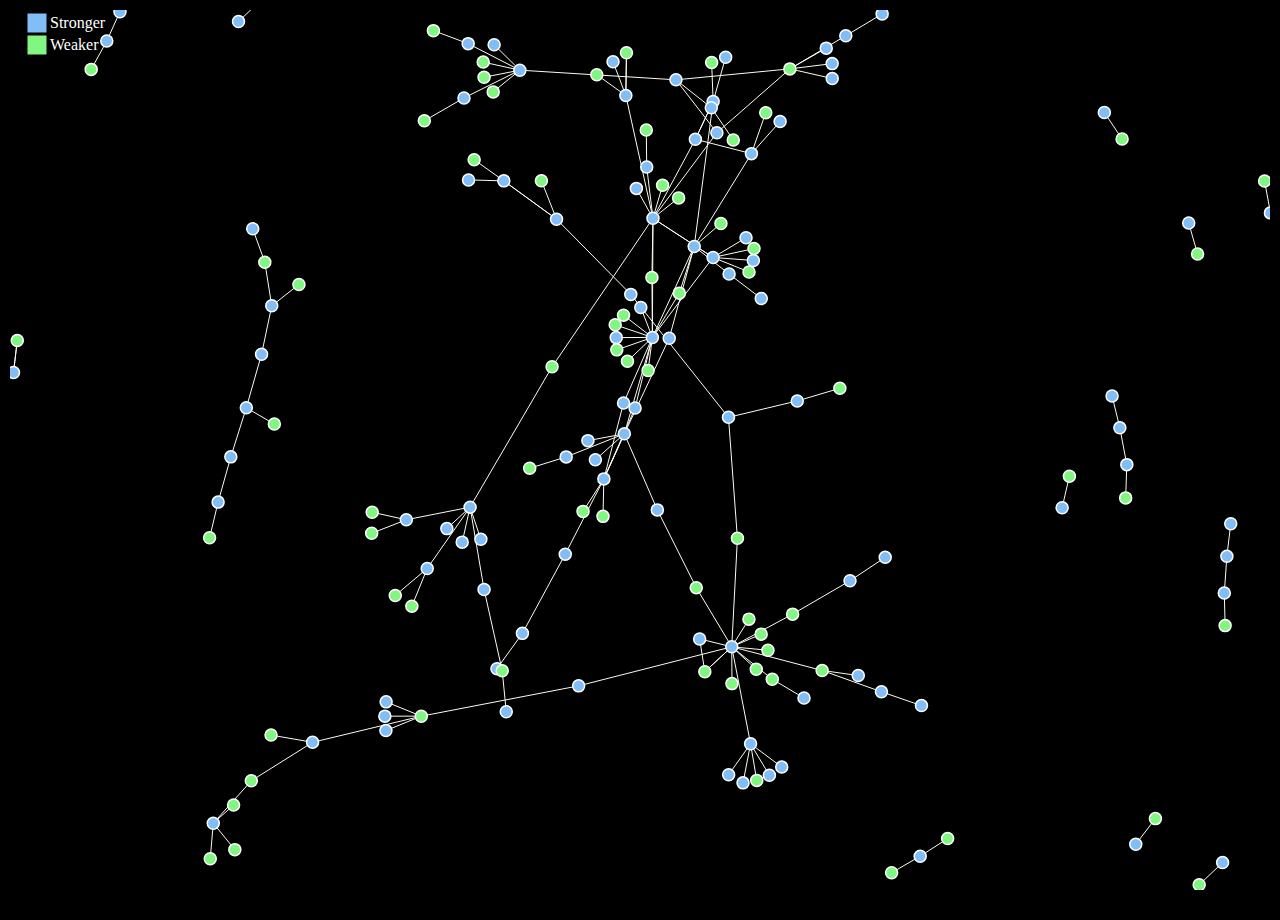
<file: wp-content/uploads/2021/02/Network_Graph_5.html>
<!DOCTYPE html>
<html>
<head>
<meta charset="utf-8">
<title>forceNetwork</title>
<script>(function() {
  // If window.HTMLWidgets is already defined, then use it; otherwise create a
  // new object. This allows preceding code to set options that affect the
  // initialization process (though none currently exist).
  window.HTMLWidgets = window.HTMLWidgets || {};

  // See if we're running in a viewer pane. If not, we're in a web browser.
  var viewerMode = window.HTMLWidgets.viewerMode =
      /\bviewer_pane=1\b/.test(window.location);

  // See if we're running in Shiny mode. If not, it's a static document.
  // Note that static widgets can appear in both Shiny and static modes, but
  // obviously, Shiny widgets can only appear in Shiny apps/documents.
  var shinyMode = window.HTMLWidgets.shinyMode =
      typeof(window.Shiny) !== "undefined" && !!window.Shiny.outputBindings;

  // We can't count on jQuery being available, so we implement our own
  // version if necessary.
  function querySelectorAll(scope, selector) {
    if (typeof(jQuery) !== "undefined" && scope instanceof jQuery) {
      return scope.find(selector);
    }
    if (scope.querySelectorAll) {
      return scope.querySelectorAll(selector);
    }
  }

  function asArray(value) {
    if (value === null)
      return [];
    if ($.isArray(value))
      return value;
    return [value];
  }

  // Implement jQuery's extend
  function extend(target /*, ... */) {
    if (arguments.length == 1) {
      return target;
    }
    for (var i = 1; i < arguments.length; i++) {
      var source = arguments[i];
      for (var prop in source) {
        if (source.hasOwnProperty(prop)) {
          target[prop] = source[prop];
        }
      }
    }
    return target;
  }

  // IE8 doesn't support Array.forEach.
  function forEach(values, callback, thisArg) {
    if (values.forEach) {
      values.forEach(callback, thisArg);
    } else {
      for (var i = 0; i < values.length; i++) {
        callback.call(thisArg, values[i], i, values);
      }
    }
  }

  // Replaces the specified method with the return value of funcSource.
  //
  // Note that funcSource should not BE the new method, it should be a function
  // that RETURNS the new method. funcSource receives a single argument that is
  // the overridden method, it can be called from the new method. The overridden
  // method can be called like a regular function, it has the target permanently
  // bound to it so "this" will work correctly.
  function overrideMethod(target, methodName, funcSource) {
    var superFunc = target[methodName] || function() {};
    var superFuncBound = function() {
      return superFunc.apply(target, arguments);
    };
    target[methodName] = funcSource(superFuncBound);
  }

  // Add a method to delegator that, when invoked, calls
  // delegatee.methodName. If there is no such method on
  // the delegatee, but there was one on delegator before
  // delegateMethod was called, then the original version
  // is invoked instead.
  // For example:
  //
  // var a = {
  //   method1: function() { console.log('a1'); }
  //   method2: function() { console.log('a2'); }
  // };
  // var b = {
  //   method1: function() { console.log('b1'); }
  // };
  // delegateMethod(a, b, "method1");
  // delegateMethod(a, b, "method2");
  // a.method1();
  // a.method2();
  //
  // The output would be "b1", "a2".
  function delegateMethod(delegator, delegatee, methodName) {
    var inherited = delegator[methodName];
    delegator[methodName] = function() {
      var target = delegatee;
      var method = delegatee[methodName];

      // The method doesn't exist on the delegatee. Instead,
      // call the method on the delegator, if it exists.
      if (!method) {
        target = delegator;
        method = inherited;
      }

      if (method) {
        return method.apply(target, arguments);
      }
    };
  }

  // Implement a vague facsimilie of jQuery's data method
  function elementData(el, name, value) {
    if (arguments.length == 2) {
      return el["htmlwidget_data_" + name];
    } else if (arguments.length == 3) {
      el["htmlwidget_data_" + name] = value;
      return el;
    } else {
      throw new Error("Wrong number of arguments for elementData: " +
        arguments.length);
    }
  }

  // http://stackoverflow.com/questions/3446170/escape-string-for-use-in-javascript-regex
  function escapeRegExp(str) {
    return str.replace(/[\-\[\]\/\{\}\(\)\*\+\?\.\\\^\$\|]/g, "\\$&");
  }

  function hasClass(el, className) {
    var re = new RegExp("\\b" + escapeRegExp(className) + "\\b");
    return re.test(el.className);
  }

  // elements - array (or array-like object) of HTML elements
  // className - class name to test for
  // include - if true, only return elements with given className;
  //   if false, only return elements *without* given className
  function filterByClass(elements, className, include) {
    var results = [];
    for (var i = 0; i < elements.length; i++) {
      if (hasClass(elements[i], className) == include)
        results.push(elements[i]);
    }
    return results;
  }

  function on(obj, eventName, func) {
    if (obj.addEventListener) {
      obj.addEventListener(eventName, func, false);
    } else if (obj.attachEvent) {
      obj.attachEvent(eventName, func);
    }
  }

  function off(obj, eventName, func) {
    if (obj.removeEventListener)
      obj.removeEventListener(eventName, func, false);
    else if (obj.detachEvent) {
      obj.detachEvent(eventName, func);
    }
  }

  // Translate array of values to top/right/bottom/left, as usual with
  // the "padding" CSS property
  // https://developer.mozilla.org/en-US/docs/Web/CSS/padding
  function unpackPadding(value) {
    if (typeof(value) === "number")
      value = [value];
    if (value.length === 1) {
      return {top: value[0], right: value[0], bottom: value[0], left: value[0]};
    }
    if (value.length === 2) {
      return {top: value[0], right: value[1], bottom: value[0], left: value[1]};
    }
    if (value.length === 3) {
      return {top: value[0], right: value[1], bottom: value[2], left: value[1]};
    }
    if (value.length === 4) {
      return {top: value[0], right: value[1], bottom: value[2], left: value[3]};
    }
  }

  // Convert an unpacked padding object to a CSS value
  function paddingToCss(paddingObj) {
    return paddingObj.top + "px " + paddingObj.right + "px " + paddingObj.bottom + "px " + paddingObj.left + "px";
  }

  // Makes a number suitable for CSS
  function px(x) {
    if (typeof(x) === "number")
      return x + "px";
    else
      return x;
  }

  // Retrieves runtime widget sizing information for an element.
  // The return value is either null, or an object with fill, padding,
  // defaultWidth, defaultHeight fields.
  function sizingPolicy(el) {
    var sizingEl = document.querySelector("script[data-for='" + el.id + "'][type='application/htmlwidget-sizing']");
    if (!sizingEl)
      return null;
    var sp = JSON.parse(sizingEl.textContent || sizingEl.text || "{}");
    if (viewerMode) {
      return sp.viewer;
    } else {
      return sp.browser;
    }
  }

  // @param tasks Array of strings (or falsy value, in which case no-op).
  //   Each element must be a valid JavaScript expression that yields a
  //   function. Or, can be an array of objects with "code" and "data"
  //   properties; in this case, the "code" property should be a string
  //   of JS that's an expr that yields a function, and "data" should be
  //   an object that will be added as an additional argument when that
  //   function is called.
  // @param target The object that will be "this" for each function
  //   execution.
  // @param args Array of arguments to be passed to the functions. (The
  //   same arguments will be passed to all functions.)
  function evalAndRun(tasks, target, args) {
    if (tasks) {
      forEach(tasks, function(task) {
        var theseArgs = args;
        if (typeof(task) === "object") {
          theseArgs = theseArgs.concat([task.data]);
          task = task.code;
        }
        var taskFunc = tryEval(task);
        if (typeof(taskFunc) !== "function") {
          throw new Error("Task must be a function! Source:\n" + task);
        }
        taskFunc.apply(target, theseArgs);
      });
    }
  }

  // Attempt eval() both with and without enclosing in parentheses.
  // Note that enclosing coerces a function declaration into
  // an expression that eval() can parse
  // (otherwise, a SyntaxError is thrown)
  function tryEval(code) {
    var result = null;
    try {
      result = eval("(" + code + ")");
    } catch(error) {
      if (!error instanceof SyntaxError) {
        throw error;
      }
      try {
        result = eval(code);
      } catch(e) {
        if (e instanceof SyntaxError) {
          throw error;
        } else {
          throw e;
        }
      }
    }
    return result;
  }

  function initSizing(el) {
    var sizing = sizingPolicy(el);
    if (!sizing)
      return;

    var cel = document.getElementById("htmlwidget_container");
    if (!cel)
      return;

    if (typeof(sizing.padding) !== "undefined") {
      document.body.style.margin = "0";
      document.body.style.padding = paddingToCss(unpackPadding(sizing.padding));
    }

    if (sizing.fill) {
      document.body.style.overflow = "hidden";
      document.body.style.width = "100%";
      document.body.style.height = "100%";
      document.documentElement.style.width = "100%";
      document.documentElement.style.height = "100%";
      if (cel) {
        cel.style.position = "absolute";
        var pad = unpackPadding(sizing.padding);
        cel.style.top = pad.top + "px";
        cel.style.right = pad.right + "px";
        cel.style.bottom = pad.bottom + "px";
        cel.style.left = pad.left + "px";
        el.style.width = "100%";
        el.style.height = "100%";
      }

      return {
        getWidth: function() { return cel.offsetWidth; },
        getHeight: function() { return cel.offsetHeight; }
      };

    } else {
      el.style.width = px(sizing.width);
      el.style.height = px(sizing.height);

      return {
        getWidth: function() { return el.offsetWidth; },
        getHeight: function() { return el.offsetHeight; }
      };
    }
  }

  // Default implementations for methods
  var defaults = {
    find: function(scope) {
      return querySelectorAll(scope, "." + this.name);
    },
    renderError: function(el, err) {
      var $el = $(el);

      this.clearError(el);

      // Add all these error classes, as Shiny does
      var errClass = "shiny-output-error";
      if (err.type !== null) {
        // use the classes of the error condition as CSS class names
        errClass = errClass + " " + $.map(asArray(err.type), function(type) {
          return errClass + "-" + type;
        }).join(" ");
      }
      errClass = errClass + " htmlwidgets-error";

      // Is el inline or block? If inline or inline-block, just display:none it
      // and add an inline error.
      var display = $el.css("display");
      $el.data("restore-display-mode", display);

      if (display === "inline" || display === "inline-block") {
        $el.hide();
        if (err.message !== "") {
          var errorSpan = $("<span>").addClass(errClass);
          errorSpan.text(err.message);
          $el.after(errorSpan);
        }
      } else if (display === "block") {
        // If block, add an error just after the el, set visibility:none on the
        // el, and position the error to be on top of the el.
        // Mark it with a unique ID and CSS class so we can remove it later.
        $el.css("visibility", "hidden");
        if (err.message !== "") {
          var errorDiv = $("<div>").addClass(errClass).css("position", "absolute")
            .css("top", el.offsetTop)
            .css("left", el.offsetLeft)
            // setting width can push out the page size, forcing otherwise
            // unnecessary scrollbars to appear and making it impossible for
            // the element to shrink; so use max-width instead
            .css("maxWidth", el.offsetWidth)
            .css("height", el.offsetHeight);
          errorDiv.text(err.message);
          $el.after(errorDiv);

          // Really dumb way to keep the size/position of the error in sync with
          // the parent element as the window is resized or whatever.
          var intId = setInterval(function() {
            if (!errorDiv[0].parentElement) {
              clearInterval(intId);
              return;
            }
            errorDiv
              .css("top", el.offsetTop)
              .css("left", el.offsetLeft)
              .css("maxWidth", el.offsetWidth)
              .css("height", el.offsetHeight);
          }, 500);
        }
      }
    },
    clearError: function(el) {
      var $el = $(el);
      var display = $el.data("restore-display-mode");
      $el.data("restore-display-mode", null);

      if (display === "inline" || display === "inline-block") {
        if (display)
          $el.css("display", display);
        $(el.nextSibling).filter(".htmlwidgets-error").remove();
      } else if (display === "block"){
        $el.css("visibility", "inherit");
        $(el.nextSibling).filter(".htmlwidgets-error").remove();
      }
    },
    sizing: {}
  };

  // Called by widget bindings to register a new type of widget. The definition
  // object can contain the following properties:
  // - name (required) - A string indicating the binding name, which will be
  //   used by default as the CSS classname to look for.
  // - initialize (optional) - A function(el) that will be called once per
  //   widget element; if a value is returned, it will be passed as the third
  //   value to renderValue.
  // - renderValue (required) - A function(el, data, initValue) that will be
  //   called with data. Static contexts will cause this to be called once per
  //   element; Shiny apps will cause this to be called multiple times per
  //   element, as the data changes.
  window.HTMLWidgets.widget = function(definition) {
    if (!definition.name) {
      throw new Error("Widget must have a name");
    }
    if (!definition.type) {
      throw new Error("Widget must have a type");
    }
    // Currently we only support output widgets
    if (definition.type !== "output") {
      throw new Error("Unrecognized widget type '" + definition.type + "'");
    }
    // TODO: Verify that .name is a valid CSS classname

    // Support new-style instance-bound definitions. Old-style class-bound
    // definitions have one widget "object" per widget per type/class of
    // widget; the renderValue and resize methods on such widget objects
    // take el and instance arguments, because the widget object can't
    // store them. New-style instance-bound definitions have one widget
    // object per widget instance; the definition that's passed in doesn't
    // provide renderValue or resize methods at all, just the single method
    //   factory(el, width, height)
    // which returns an object that has renderValue(x) and resize(w, h).
    // This enables a far more natural programming style for the widget
    // author, who can store per-instance state using either OO-style
    // instance fields or functional-style closure variables (I guess this
    // is in contrast to what can only be called C-style pseudo-OO which is
    // what we required before).
    if (definition.factory) {
      definition = createLegacyDefinitionAdapter(definition);
    }

    if (!definition.renderValue) {
      throw new Error("Widget must have a renderValue function");
    }

    // For static rendering (non-Shiny), use a simple widget registration
    // scheme. We also use this scheme for Shiny apps/documents that also
    // contain static widgets.
    window.HTMLWidgets.widgets = window.HTMLWidgets.widgets || [];
    // Merge defaults into the definition; don't mutate the original definition.
    var staticBinding = extend({}, defaults, definition);
    overrideMethod(staticBinding, "find", function(superfunc) {
      return function(scope) {
        var results = superfunc(scope);
        // Filter out Shiny outputs, we only want the static kind
        return filterByClass(results, "html-widget-output", false);
      };
    });
    window.HTMLWidgets.widgets.push(staticBinding);

    if (shinyMode) {
      // Shiny is running. Register the definition with an output binding.
      // The definition itself will not be the output binding, instead
      // we will make an output binding object that delegates to the
      // definition. This is because we foolishly used the same method
      // name (renderValue) for htmlwidgets definition and Shiny bindings
      // but they actually have quite different semantics (the Shiny
      // bindings receive data that includes lots of metadata that it
      // strips off before calling htmlwidgets renderValue). We can't
      // just ignore the difference because in some widgets it's helpful
      // to call this.renderValue() from inside of resize(), and if
      // we're not delegating, then that call will go to the Shiny
      // version instead of the htmlwidgets version.

      // Merge defaults with definition, without mutating either.
      var bindingDef = extend({}, defaults, definition);

      // This object will be our actual Shiny binding.
      var shinyBinding = new Shiny.OutputBinding();

      // With a few exceptions, we'll want to simply use the bindingDef's
      // version of methods if they are available, otherwise fall back to
      // Shiny's defaults. NOTE: If Shiny's output bindings gain additional
      // methods in the future, and we want them to be overrideable by
      // HTMLWidget binding definitions, then we'll need to add them to this
      // list.
      delegateMethod(shinyBinding, bindingDef, "getId");
      delegateMethod(shinyBinding, bindingDef, "onValueChange");
      delegateMethod(shinyBinding, bindingDef, "onValueError");
      delegateMethod(shinyBinding, bindingDef, "renderError");
      delegateMethod(shinyBinding, bindingDef, "clearError");
      delegateMethod(shinyBinding, bindingDef, "showProgress");

      // The find, renderValue, and resize are handled differently, because we
      // want to actually decorate the behavior of the bindingDef methods.

      shinyBinding.find = function(scope) {
        var results = bindingDef.find(scope);

        // Only return elements that are Shiny outputs, not static ones
        var dynamicResults = results.filter(".html-widget-output");

        // It's possible that whatever caused Shiny to think there might be
        // new dynamic outputs, also caused there to be new static outputs.
        // Since there might be lots of different htmlwidgets bindings, we
        // schedule execution for later--no need to staticRender multiple
        // times.
        if (results.length !== dynamicResults.length)
          scheduleStaticRender();

        return dynamicResults;
      };

      // Wrap renderValue to handle initialization, which unfortunately isn't
      // supported natively by Shiny at the time of this writing.

      shinyBinding.renderValue = function(el, data) {
        Shiny.renderDependencies(data.deps);
        // Resolve strings marked as javascript literals to objects
        if (!(data.evals instanceof Array)) data.evals = [data.evals];
        for (var i = 0; data.evals && i < data.evals.length; i++) {
          window.HTMLWidgets.evaluateStringMember(data.x, data.evals[i]);
        }
        if (!bindingDef.renderOnNullValue) {
          if (data.x === null) {
            el.style.visibility = "hidden";
            return;
          } else {
            el.style.visibility = "inherit";
          }
        }
        if (!elementData(el, "initialized")) {
          initSizing(el);

          elementData(el, "initialized", true);
          if (bindingDef.initialize) {
            var result = bindingDef.initialize(el, el.offsetWidth,
              el.offsetHeight);
            elementData(el, "init_result", result);
          }
        }
        bindingDef.renderValue(el, data.x, elementData(el, "init_result"));
        evalAndRun(data.jsHooks.render, elementData(el, "init_result"), [el, data.x]);
      };

      // Only override resize if bindingDef implements it
      if (bindingDef.resize) {
        shinyBinding.resize = function(el, width, height) {
          // Shiny can call resize before initialize/renderValue have been
          // called, which doesn't make sense for widgets.
          if (elementData(el, "initialized")) {
            bindingDef.resize(el, width, height, elementData(el, "init_result"));
          }
        };
      }

      Shiny.outputBindings.register(shinyBinding, bindingDef.name);
    }
  };

  var scheduleStaticRenderTimerId = null;
  function scheduleStaticRender() {
    if (!scheduleStaticRenderTimerId) {
      scheduleStaticRenderTimerId = setTimeout(function() {
        scheduleStaticRenderTimerId = null;
        window.HTMLWidgets.staticRender();
      }, 1);
    }
  }

  // Render static widgets after the document finishes loading
  // Statically render all elements that are of this widget's class
  window.HTMLWidgets.staticRender = function() {
    var bindings = window.HTMLWidgets.widgets || [];
    forEach(bindings, function(binding) {
      var matches = binding.find(document.documentElement);
      forEach(matches, function(el) {
        var sizeObj = initSizing(el, binding);

        if (hasClass(el, "html-widget-static-bound"))
          return;
        el.className = el.className + " html-widget-static-bound";

        var initResult;
        if (binding.initialize) {
          initResult = binding.initialize(el,
            sizeObj ? sizeObj.getWidth() : el.offsetWidth,
            sizeObj ? sizeObj.getHeight() : el.offsetHeight
          );
          elementData(el, "init_result", initResult);
        }

        if (binding.resize) {
          var lastSize = {
            w: sizeObj ? sizeObj.getWidth() : el.offsetWidth,
            h: sizeObj ? sizeObj.getHeight() : el.offsetHeight
          };
          var resizeHandler = function(e) {
            var size = {
              w: sizeObj ? sizeObj.getWidth() : el.offsetWidth,
              h: sizeObj ? sizeObj.getHeight() : el.offsetHeight
            };
            if (size.w === 0 && size.h === 0)
              return;
            if (size.w === lastSize.w && size.h === lastSize.h)
              return;
            lastSize = size;
            binding.resize(el, size.w, size.h, initResult);
          };

          on(window, "resize", resizeHandler);

          // This is needed for cases where we're running in a Shiny
          // app, but the widget itself is not a Shiny output, but
          // rather a simple static widget. One example of this is
          // an rmarkdown document that has runtime:shiny and widget
          // that isn't in a render function. Shiny only knows to
          // call resize handlers for Shiny outputs, not for static
          // widgets, so we do it ourselves.
          if (window.jQuery) {
            window.jQuery(document).on(
              "shown.htmlwidgets shown.bs.tab.htmlwidgets shown.bs.collapse.htmlwidgets",
              resizeHandler
            );
            window.jQuery(document).on(
              "hidden.htmlwidgets hidden.bs.tab.htmlwidgets hidden.bs.collapse.htmlwidgets",
              resizeHandler
            );
          }

          // This is needed for the specific case of ioslides, which
          // flips slides between display:none and display:block.
          // Ideally we would not have to have ioslide-specific code
          // here, but rather have ioslides raise a generic event,
          // but the rmarkdown package just went to CRAN so the
          // window to getting that fixed may be long.
          if (window.addEventListener) {
            // It's OK to limit this to window.addEventListener
            // browsers because ioslides itself only supports
            // such browsers.
            on(document, "slideenter", resizeHandler);
            on(document, "slideleave", resizeHandler);
          }
        }

        var scriptData = document.querySelector("script[data-for='" + el.id + "'][type='application/json']");
        if (scriptData) {
          var data = JSON.parse(scriptData.textContent || scriptData.text);
          // Resolve strings marked as javascript literals to objects
          if (!(data.evals instanceof Array)) data.evals = [data.evals];
          for (var k = 0; data.evals && k < data.evals.length; k++) {
            window.HTMLWidgets.evaluateStringMember(data.x, data.evals[k]);
          }
          binding.renderValue(el, data.x, initResult);
          evalAndRun(data.jsHooks.render, initResult, [el, data.x]);
        }
      });
    });

    invokePostRenderHandlers();
  }


  function has_jQuery3() {
    if (!window.jQuery) {
      return false;
    }
    var $version = window.jQuery.fn.jquery;
    var $major_version = parseInt($version.split(".")[0]);
    return $major_version >= 3;
  }

  /*
  / Shiny 1.4 bumped jQuery from 1.x to 3.x which means jQuery's
  / on-ready handler (i.e., $(fn)) is now asyncronous (i.e., it now
  / really means $(setTimeout(fn)).
  / https://jquery.com/upgrade-guide/3.0/#breaking-change-document-ready-handlers-are-now-asynchronous
  /
  / Since Shiny uses $() to schedule initShiny, shiny>=1.4 calls initShiny
  / one tick later than it did before, which means staticRender() is
  / called renderValue() earlier than (advanced) widget authors might be expecting.
  / https://github.com/rstudio/shiny/issues/2630
  /
  / For a concrete example, leaflet has some methods (e.g., updateBounds)
  / which reference Shiny methods registered in initShiny (e.g., setInputValue).
  / Since leaflet is privy to this life-cycle, it knows to use setTimeout() to
  / delay execution of those methods (until Shiny methods are ready)
  / https://github.com/rstudio/leaflet/blob/18ec981/javascript/src/index.js#L266-L268
  /
  / Ideally widget authors wouldn't need to use this setTimeout() hack that
  / leaflet uses to call Shiny methods on a staticRender(). In the long run,
  / the logic initShiny should be broken up so that method registration happens
  / right away, but binding happens later.
  */
  function maybeStaticRenderLater() {
    if (shinyMode && has_jQuery3()) {
      window.jQuery(window.HTMLWidgets.staticRender);
    } else {
      window.HTMLWidgets.staticRender();
    }
  }

  if (document.addEventListener) {
    document.addEventListener("DOMContentLoaded", function() {
      document.removeEventListener("DOMContentLoaded", arguments.callee, false);
      maybeStaticRenderLater();
    }, false);
  } else if (document.attachEvent) {
    document.attachEvent("onreadystatechange", function() {
      if (document.readyState === "complete") {
        document.detachEvent("onreadystatechange", arguments.callee);
        maybeStaticRenderLater();
      }
    });
  }


  window.HTMLWidgets.getAttachmentUrl = function(depname, key) {
    // If no key, default to the first item
    if (typeof(key) === "undefined")
      key = 1;

    var link = document.getElementById(depname + "-" + key + "-attachment");
    if (!link) {
      throw new Error("Attachment " + depname + "/" + key + " not found in document");
    }
    return link.getAttribute("href");
  };

  window.HTMLWidgets.dataframeToD3 = function(df) {
    var names = [];
    var length;
    for (var name in df) {
        if (df.hasOwnProperty(name))
            names.push(name);
        if (typeof(df[name]) !== "object" || typeof(df[name].length) === "undefined") {
            throw new Error("All fields must be arrays");
        } else if (typeof(length) !== "undefined" && length !== df[name].length) {
            throw new Error("All fields must be arrays of the same length");
        }
        length = df[name].length;
    }
    var results = [];
    var item;
    for (var row = 0; row < length; row++) {
        item = {};
        for (var col = 0; col < names.length; col++) {
            item[names[col]] = df[names[col]][row];
        }
        results.push(item);
    }
    return results;
  };

  window.HTMLWidgets.transposeArray2D = function(array) {
      if (array.length === 0) return array;
      var newArray = array[0].map(function(col, i) {
          return array.map(function(row) {
              return row[i]
          })
      });
      return newArray;
  };
  // Split value at splitChar, but allow splitChar to be escaped
  // using escapeChar. Any other characters escaped by escapeChar
  // will be included as usual (including escapeChar itself).
  function splitWithEscape(value, splitChar, escapeChar) {
    var results = [];
    var escapeMode = false;
    var currentResult = "";
    for (var pos = 0; pos < value.length; pos++) {
      if (!escapeMode) {
        if (value[pos] === splitChar) {
          results.push(currentResult);
          currentResult = "";
        } else if (value[pos] === escapeChar) {
          escapeMode = true;
        } else {
          currentResult += value[pos];
        }
      } else {
        currentResult += value[pos];
        escapeMode = false;
      }
    }
    if (currentResult !== "") {
      results.push(currentResult);
    }
    return results;
  }
  // Function authored by Yihui/JJ Allaire
  window.HTMLWidgets.evaluateStringMember = function(o, member) {
    var parts = splitWithEscape(member, '.', '\\');
    for (var i = 0, l = parts.length; i < l; i++) {
      var part = parts[i];
      // part may be a character or 'numeric' member name
      if (o !== null && typeof o === "object" && part in o) {
        if (i == (l - 1)) { // if we are at the end of the line then evalulate
          if (typeof o[part] === "string")
            o[part] = tryEval(o[part]);
        } else { // otherwise continue to next embedded object
          o = o[part];
        }
      }
    }
  };

  // Retrieve the HTMLWidget instance (i.e. the return value of an
  // HTMLWidget binding's initialize() or factory() function)
  // associated with an element, or null if none.
  window.HTMLWidgets.getInstance = function(el) {
    return elementData(el, "init_result");
  };

  // Finds the first element in the scope that matches the selector,
  // and returns the HTMLWidget instance (i.e. the return value of
  // an HTMLWidget binding's initialize() or factory() function)
  // associated with that element, if any. If no element matches the
  // selector, or the first matching element has no HTMLWidget
  // instance associated with it, then null is returned.
  //
  // The scope argument is optional, and defaults to window.document.
  window.HTMLWidgets.find = function(scope, selector) {
    if (arguments.length == 1) {
      selector = scope;
      scope = document;
    }

    var el = scope.querySelector(selector);
    if (el === null) {
      return null;
    } else {
      return window.HTMLWidgets.getInstance(el);
    }
  };

  // Finds all elements in the scope that match the selector, and
  // returns the HTMLWidget instances (i.e. the return values of
  // an HTMLWidget binding's initialize() or factory() function)
  // associated with the elements, in an array. If elements that
  // match the selector don't have an associated HTMLWidget
  // instance, the returned array will contain nulls.
  //
  // The scope argument is optional, and defaults to window.document.
  window.HTMLWidgets.findAll = function(scope, selector) {
    if (arguments.length == 1) {
      selector = scope;
      scope = document;
    }

    var nodes = scope.querySelectorAll(selector);
    var results = [];
    for (var i = 0; i < nodes.length; i++) {
      results.push(window.HTMLWidgets.getInstance(nodes[i]));
    }
    return results;
  };

  var postRenderHandlers = [];
  function invokePostRenderHandlers() {
    while (postRenderHandlers.length) {
      var handler = postRenderHandlers.shift();
      if (handler) {
        handler();
      }
    }
  }

  // Register the given callback function to be invoked after the
  // next time static widgets are rendered.
  window.HTMLWidgets.addPostRenderHandler = function(callback) {
    postRenderHandlers.push(callback);
  };

  // Takes a new-style instance-bound definition, and returns an
  // old-style class-bound definition. This saves us from having
  // to rewrite all the logic in this file to accomodate both
  // types of definitions.
  function createLegacyDefinitionAdapter(defn) {
    var result = {
      name: defn.name,
      type: defn.type,
      initialize: function(el, width, height) {
        return defn.factory(el, width, height);
      },
      renderValue: function(el, x, instance) {
        return instance.renderValue(x);
      },
      resize: function(el, width, height, instance) {
        return instance.resize(width, height);
      }
    };

    if (defn.find)
      result.find = defn.find;
    if (defn.renderError)
      result.renderError = defn.renderError;
    if (defn.clearError)
      result.clearError = defn.clearError;

    return result;
  }
})();

</script>
<script>// https://d3js.org Version 4.5.0. Copyright 2017 Mike Bostock.
(function(t,n){"object"==typeof exports&&"undefined"!=typeof module?n(exports):"function"==typeof define&&define.amd?define(["exports"],n):n(t.d3=t.d3||{})})(this,function(t){"use strict";function n(t){return function(n,e){return Ns(t(n),e)}}function e(t,n,e){var r=Math.abs(n-t)/Math.max(0,e),i=Math.pow(10,Math.floor(Math.log(r)/Math.LN10)),o=r/i;return o>=Ys?i*=10:o>=Bs?i*=5:o>=js&&(i*=2),n<t?-i:i}function r(t){return t.length}function i(t,n,e){var r=t(e);return"translate("+(isFinite(r)?r:n(e))+",0)"}function o(t,n,e){var r=t(e);return"translate(0,"+(isFinite(r)?r:n(e))+")"}function u(t){var n=t.bandwidth()/2;return t.round()&&(n=Math.round(n)),function(e){return t(e)+n}}function a(){return!this.__axis}function c(t,n){function e(e){var p,d=null==c?n.ticks?n.ticks.apply(n,r):n.domain():c,v=null==s?n.tickFormat?n.tickFormat.apply(n,r):ff:s,_=Math.max(f,0)+h,y=t===lf||t===pf?i:o,g=n.range(),m=g[0]+.5,x=g[g.length-1]+.5,b=(n.bandwidth?u:ff)(n.copy()),w=e.selection?e.selection():e,M=w.selectAll(".domain").data([null]),T=w.selectAll(".tick").data(d,n).order(),N=T.exit(),k=T.enter().append("g").attr("class","tick"),S=T.select("line"),E=T.select("text"),A=t===lf||t===df?-1:1,C=t===df||t===hf?(p="x","y"):(p="y","x");M=M.merge(M.enter().insert("path",".tick").attr("class","domain").attr("stroke","#000")),T=T.merge(k),S=S.merge(k.append("line").attr("stroke","#000").attr(p+"2",A*f).attr(C+"1",.5).attr(C+"2",.5)),E=E.merge(k.append("text").attr("fill","#000").attr(p,A*_).attr(C,.5).attr("dy",t===lf?"0em":t===pf?"0.71em":"0.32em")),e!==w&&(M=M.transition(e),T=T.transition(e),S=S.transition(e),E=E.transition(e),N=N.transition(e).attr("opacity",vf).attr("transform",function(t){return y(b,this.parentNode.__axis||b,t)}),k.attr("opacity",vf).attr("transform",function(t){return y(this.parentNode.__axis||b,b,t)})),N.remove(),M.attr("d",t===df||t==hf?"M"+A*l+","+m+"H0.5V"+x+"H"+A*l:"M"+m+","+A*l+"V0.5H"+x+"V"+A*l),T.attr("opacity",1).attr("transform",function(t){return y(b,b,t)}),S.attr(p+"2",A*f),E.attr(p,A*_).text(v),w.filter(a).attr("fill","none").attr("font-size",10).attr("font-family","sans-serif").attr("text-anchor",t===hf?"start":t===df?"end":"middle"),w.each(function(){this.__axis=b})}var r=[],c=null,s=null,f=6,l=6,h=3;return e.scale=function(t){return arguments.length?(n=t,e):n},e.ticks=function(){return r=sf.call(arguments),e},e.tickArguments=function(t){return arguments.length?(r=null==t?[]:sf.call(t),e):r.slice()},e.tickValues=function(t){return arguments.length?(c=null==t?null:sf.call(t),e):c&&c.slice()},e.tickFormat=function(t){return arguments.length?(s=t,e):s},e.tickSize=function(t){return arguments.length?(f=l=+t,e):f},e.tickSizeInner=function(t){return arguments.length?(f=+t,e):f},e.tickSizeOuter=function(t){return arguments.length?(l=+t,e):l},e.tickPadding=function(t){return arguments.length?(h=+t,e):h},e}function s(t){return c(lf,t)}function f(t){return c(hf,t)}function l(t){return c(pf,t)}function h(t){return c(df,t)}function p(){for(var t,n=0,e=arguments.length,r={};n<e;++n){if(!(t=arguments[n]+"")||t in r)throw new Error("illegal type: "+t);r[t]=[]}return new d(r)}function d(t){this._=t}function v(t,n){return t.trim().split(/^|\s+/).map(function(t){var e="",r=t.indexOf(".");if(r>=0&&(e=t.slice(r+1),t=t.slice(0,r)),t&&!n.hasOwnProperty(t))throw new Error("unknown type: "+t);return{type:t,name:e}})}function _(t,n){for(var e,r=0,i=t.length;r<i;++r)if((e=t[r]).name===n)return e.value}function y(t,n,e){for(var r=0,i=t.length;r<i;++r)if(t[r].name===n){t[r]=_f,t=t.slice(0,r).concat(t.slice(r+1));break}return null!=e&&t.push({name:n,value:e}),t}function g(t){return function(){var n=this.ownerDocument,e=this.namespaceURI;return e===yf&&n.documentElement.namespaceURI===yf?n.createElement(t):n.createElementNS(e,t)}}function m(t){return function(){return this.ownerDocument.createElementNS(t.space,t.local)}}function x(){return new b}function b(){this._="@"+(++bf).toString(36)}function w(t,n,e){return t=M(t,n,e),function(n){var e=n.relatedTarget;e&&(e===this||8&e.compareDocumentPosition(this))||t.call(this,n)}}function M(n,e,r){return function(i){var o=t.event;t.event=i;try{n.call(this,this.__data__,e,r)}finally{t.event=o}}}function T(t){return t.trim().split(/^|\s+/).map(function(t){var n="",e=t.indexOf(".");return e>=0&&(n=t.slice(e+1),t=t.slice(0,e)),{type:t,name:n}})}function N(t){return function(){var n=this.__on;if(n){for(var e,r=0,i=-1,o=n.length;r<o;++r)e=n[r],t.type&&e.type!==t.type||e.name!==t.name?n[++i]=e:this.removeEventListener(e.type,e.listener,e.capture);++i?n.length=i:delete this.__on}}}function k(t,n,e){var r=kf.hasOwnProperty(t.type)?w:M;return function(i,o,u){var a,c=this.__on,s=r(n,o,u);if(c)for(var f=0,l=c.length;f<l;++f)if((a=c[f]).type===t.type&&a.name===t.name)return this.removeEventListener(a.type,a.listener,a.capture),this.addEventListener(a.type,a.listener=s,a.capture=e),void(a.value=n);this.addEventListener(t.type,s,e),a={type:t.type,name:t.name,value:n,listener:s,capture:e},c?c.push(a):this.__on=[a]}}function S(n,e,r,i){var o=t.event;n.sourceEvent=t.event,t.event=n;try{return e.apply(r,i)}finally{t.event=o}}function E(){}function A(){return[]}function C(t,n){this.ownerDocument=t.ownerDocument,this.namespaceURI=t.namespaceURI,this._next=null,this._parent=t,this.__data__=n}function z(t,n,e,r,i,o){for(var u,a=0,c=n.length,s=o.length;a<s;++a)(u=n[a])?(u.__data__=o[a],r[a]=u):e[a]=new C(t,o[a]);for(;a<c;++a)(u=n[a])&&(i[a]=u)}function P(t,n,e,r,i,o,u){var a,c,s,f={},l=n.length,h=o.length,p=new Array(l);for(a=0;a<l;++a)(c=n[a])&&(p[a]=s=If+u.call(c,c.__data__,a,n),s in f?i[a]=c:f[s]=c);for(a=0;a<h;++a)s=If+u.call(t,o[a],a,o),(c=f[s])?(r[a]=c,c.__data__=o[a],f[s]=null):e[a]=new C(t,o[a]);for(a=0;a<l;++a)(c=n[a])&&f[p[a]]===c&&(i[a]=c)}function R(t,n){return t<n?-1:t>n?1:t>=n?0:NaN}function q(t){return function(){this.removeAttribute(t)}}function L(t){return function(){this.removeAttributeNS(t.space,t.local)}}function U(t,n){return function(){this.setAttribute(t,n)}}function D(t,n){return function(){this.setAttributeNS(t.space,t.local,n)}}function O(t,n){return function(){var e=n.apply(this,arguments);null==e?this.removeAttribute(t):this.setAttribute(t,e)}}function F(t,n){return function(){var e=n.apply(this,arguments);null==e?this.removeAttributeNS(t.space,t.local):this.setAttributeNS(t.space,t.local,e)}}function I(t){return function(){this.style.removeProperty(t)}}function Y(t,n,e){return function(){this.style.setProperty(t,n,e)}}function B(t,n,e){return function(){var r=n.apply(this,arguments);null==r?this.style.removeProperty(t):this.style.setProperty(t,r,e)}}function j(t){return function(){delete this[t]}}function H(t,n){return function(){this[t]=n}}function X(t,n){return function(){var e=n.apply(this,arguments);null==e?delete this[t]:this[t]=e}}function V(t){return t.trim().split(/^|\s+/)}function W(t){return t.classList||new $(t)}function $(t){this._node=t,this._names=V(t.getAttribute("class")||"")}function Z(t,n){for(var e=W(t),r=-1,i=n.length;++r<i;)e.add(n[r])}function G(t,n){for(var e=W(t),r=-1,i=n.length;++r<i;)e.remove(n[r])}function J(t){return function(){Z(this,t)}}function Q(t){return function(){G(this,t)}}function K(t,n){return function(){(n.apply(this,arguments)?Z:G)(this,t)}}function tt(){this.textContent=""}function nt(t){return function(){this.textContent=t}}function et(t){return function(){var n=t.apply(this,arguments);this.textContent=null==n?"":n}}function rt(){this.innerHTML=""}function it(t){return function(){this.innerHTML=t}}function ot(t){return function(){var n=t.apply(this,arguments);this.innerHTML=null==n?"":n}}function ut(){this.nextSibling&&this.parentNode.appendChild(this)}function at(){this.previousSibling&&this.parentNode.insertBefore(this,this.parentNode.firstChild)}function ct(){return null}function st(){var t=this.parentNode;t&&t.removeChild(this)}function ft(t,n,e){var r=Kf(t),i=r.CustomEvent;i?i=new i(n,e):(i=r.document.createEvent("Event"),e?(i.initEvent(n,e.bubbles,e.cancelable),i.detail=e.detail):i.initEvent(n,!1,!1)),t.dispatchEvent(i)}function lt(t,n){return function(){return ft(this,t,n)}}function ht(t,n){return function(){return ft(this,t,n.apply(this,arguments))}}function pt(t,n){this._groups=t,this._parents=n}function dt(){return new pt([[document.documentElement]],hl)}function vt(){t.event.stopImmediatePropagation()}function _t(t,n){var e=t.document.documentElement,r=pl(t).on("dragstart.drag",null);n&&(r.on("click.drag",yl,!0),setTimeout(function(){r.on("click.drag",null)},0)),"onselectstart"in e?r.on("selectstart.drag",null):(e.style.MozUserSelect=e.__noselect,delete e.__noselect)}function yt(t,n,e,r,i,o,u,a,c,s){this.target=t,this.type=n,this.subject=e,this.identifier=r,this.active=i,this.x=o,this.y=u,this.dx=a,this.dy=c,this._=s}function gt(){return!t.event.button}function mt(){return this.parentNode}function xt(n){return null==n?{x:t.event.x,y:t.event.y}:n}function bt(t,n){var e=Object.create(t.prototype);for(var r in n)e[r]=n[r];return e}function wt(){}function Mt(t){var n;return t=(t+"").trim().toLowerCase(),(n=Sl.exec(t))?(n=parseInt(n[1],16),new Et(n>>8&15|n>>4&240,n>>4&15|240&n,(15&n)<<4|15&n,1)):(n=El.exec(t))?Tt(parseInt(n[1],16)):(n=Al.exec(t))?new Et(n[1],n[2],n[3],1):(n=Cl.exec(t))?new Et(255*n[1]/100,255*n[2]/100,255*n[3]/100,1):(n=zl.exec(t))?Nt(n[1],n[2],n[3],n[4]):(n=Pl.exec(t))?Nt(255*n[1]/100,255*n[2]/100,255*n[3]/100,n[4]):(n=Rl.exec(t))?At(n[1],n[2]/100,n[3]/100,1):(n=ql.exec(t))?At(n[1],n[2]/100,n[3]/100,n[4]):Ll.hasOwnProperty(t)?Tt(Ll[t]):"transparent"===t?new Et(NaN,NaN,NaN,0):null}function Tt(t){return new Et(t>>16&255,t>>8&255,255&t,1)}function Nt(t,n,e,r){return r<=0&&(t=n=e=NaN),new Et(t,n,e,r)}function kt(t){return t instanceof wt||(t=Mt(t)),t?(t=t.rgb(),new Et(t.r,t.g,t.b,t.opacity)):new Et}function St(t,n,e,r){return 1===arguments.length?kt(t):new Et(t,n,e,null==r?1:r)}function Et(t,n,e,r){this.r=+t,this.g=+n,this.b=+e,this.opacity=+r}function At(t,n,e,r){return r<=0?t=n=e=NaN:e<=0||e>=1?t=n=NaN:n<=0&&(t=NaN),new Pt(t,n,e,r)}function Ct(t){if(t instanceof Pt)return new Pt(t.h,t.s,t.l,t.opacity);if(t instanceof wt||(t=Mt(t)),!t)return new Pt;if(t instanceof Pt)return t;t=t.rgb();var n=t.r/255,e=t.g/255,r=t.b/255,i=Math.min(n,e,r),o=Math.max(n,e,r),u=NaN,a=o-i,c=(o+i)/2;return a?(u=n===o?(e-r)/a+6*(e<r):e===o?(r-n)/a+2:(n-e)/a+4,a/=c<.5?o+i:2-o-i,u*=60):a=c>0&&c<1?0:u,new Pt(u,a,c,t.opacity)}function zt(t,n,e,r){return 1===arguments.length?Ct(t):new Pt(t,n,e,null==r?1:r)}function Pt(t,n,e,r){this.h=+t,this.s=+n,this.l=+e,this.opacity=+r}function Rt(t,n,e){return 255*(t<60?n+(e-n)*t/60:t<180?e:t<240?n+(e-n)*(240-t)/60:n)}function qt(t){if(t instanceof Ut)return new Ut(t.l,t.a,t.b,t.opacity);if(t instanceof jt){var n=t.h*Ul;return new Ut(t.l,Math.cos(n)*t.c,Math.sin(n)*t.c,t.opacity)}t instanceof Et||(t=kt(t));var e=It(t.r),r=It(t.g),i=It(t.b),o=Dt((.4124564*e+.3575761*r+.1804375*i)/Fl),u=Dt((.2126729*e+.7151522*r+.072175*i)/Il),a=Dt((.0193339*e+.119192*r+.9503041*i)/Yl);return new Ut(116*u-16,500*(o-u),200*(u-a),t.opacity)}function Lt(t,n,e,r){return 1===arguments.length?qt(t):new Ut(t,n,e,null==r?1:r)}function Ut(t,n,e,r){this.l=+t,this.a=+n,this.b=+e,this.opacity=+r}function Dt(t){return t>Xl?Math.pow(t,1/3):t/Hl+Bl}function Ot(t){return t>jl?t*t*t:Hl*(t-Bl)}function Ft(t){return 255*(t<=.0031308?12.92*t:1.055*Math.pow(t,1/2.4)-.055)}function It(t){return(t/=255)<=.04045?t/12.92:Math.pow((t+.055)/1.055,2.4)}function Yt(t){if(t instanceof jt)return new jt(t.h,t.c,t.l,t.opacity);t instanceof Ut||(t=qt(t));var n=Math.atan2(t.b,t.a)*Dl;return new jt(n<0?n+360:n,Math.sqrt(t.a*t.a+t.b*t.b),t.l,t.opacity)}function Bt(t,n,e,r){return 1===arguments.length?Yt(t):new jt(t,n,e,null==r?1:r)}function jt(t,n,e,r){this.h=+t,this.c=+n,this.l=+e,this.opacity=+r}function Ht(t){if(t instanceof Vt)return new Vt(t.h,t.s,t.l,t.opacity);t instanceof Et||(t=kt(t));var n=t.r/255,e=t.g/255,r=t.b/255,i=(Kl*r+Jl*n-Ql*e)/(Kl+Jl-Ql),o=r-i,u=(Gl*(e-i)-$l*o)/Zl,a=Math.sqrt(u*u+o*o)/(Gl*i*(1-i)),c=a?Math.atan2(u,o)*Dl-120:NaN;return new Vt(c<0?c+360:c,a,i,t.opacity)}function Xt(t,n,e,r){return 1===arguments.length?Ht(t):new Vt(t,n,e,null==r?1:r)}function Vt(t,n,e,r){this.h=+t,this.s=+n,this.l=+e,this.opacity=+r}function Wt(t,n,e,r,i){var o=t*t,u=o*t;return((1-3*t+3*o-u)*n+(4-6*o+3*u)*e+(1+3*t+3*o-3*u)*r+u*i)/6}function $t(t,n){return function(e){return t+e*n}}function Zt(t,n,e){return t=Math.pow(t,e),n=Math.pow(n,e)-t,e=1/e,function(r){return Math.pow(t+r*n,e)}}function Gt(t,n){var e=n-t;return e?$t(t,e>180||e<-180?e-360*Math.round(e/360):e):ch(isNaN(t)?n:t)}function Jt(t){return 1===(t=+t)?Qt:function(n,e){return e-n?Zt(n,e,t):ch(isNaN(n)?e:n)}}function Qt(t,n){var e=n-t;return e?$t(t,e):ch(isNaN(t)?n:t)}function Kt(t){return function(n){var e,r,i=n.length,o=new Array(i),u=new Array(i),a=new Array(i);for(e=0;e<i;++e)r=St(n[e]),o[e]=r.r||0,u[e]=r.g||0,a[e]=r.b||0;return o=t(o),u=t(u),a=t(a),r.opacity=1,function(t){return r.r=o(t),r.g=u(t),r.b=a(t),r+""}}}function tn(t){return function(){return t}}function nn(t){return function(n){return t(n)+""}}function en(t){return"none"===t?wh:(th||(th=document.createElement("DIV"),nh=document.documentElement,eh=document.defaultView),th.style.transform=t,t=eh.getComputedStyle(nh.appendChild(th),null).getPropertyValue("transform"),nh.removeChild(th),t=t.slice(7,-1).split(","),Mh(+t[0],+t[1],+t[2],+t[3],+t[4],+t[5]))}function rn(t){return null==t?wh:(rh||(rh=document.createElementNS("http://www.w3.org/2000/svg","g")),rh.setAttribute("transform",t),(t=rh.transform.baseVal.consolidate())?(t=t.matrix,Mh(t.a,t.b,t.c,t.d,t.e,t.f)):wh)}function on(t,n,e,r){function i(t){return t.length?t.pop()+" ":""}function o(t,r,i,o,u,a){if(t!==i||r!==o){var c=u.push("translate(",null,n,null,e);a.push({i:c-4,x:dh(t,i)},{i:c-2,x:dh(r,o)})}else(i||o)&&u.push("translate("+i+n+o+e)}function u(t,n,e,o){t!==n?(t-n>180?n+=360:n-t>180&&(t+=360),o.push({i:e.push(i(e)+"rotate(",null,r)-2,x:dh(t,n)})):n&&e.push(i(e)+"rotate("+n+r)}function a(t,n,e,o){t!==n?o.push({i:e.push(i(e)+"skewX(",null,r)-2,x:dh(t,n)}):n&&e.push(i(e)+"skewX("+n+r)}function c(t,n,e,r,o,u){if(t!==e||n!==r){var a=o.push(i(o)+"scale(",null,",",null,")");u.push({i:a-4,x:dh(t,e)},{i:a-2,x:dh(n,r)})}else 1===e&&1===r||o.push(i(o)+"scale("+e+","+r+")")}return function(n,e){var r=[],i=[];return n=t(n),e=t(e),o(n.translateX,n.translateY,e.translateX,e.translateY,r,i),u(n.rotate,e.rotate,r,i),a(n.skewX,e.skewX,r,i),c(n.scaleX,n.scaleY,e.scaleX,e.scaleY,r,i),n=e=null,function(t){for(var n,e=-1,o=i.length;++e<o;)r[(n=i[e]).i]=n.x(t);return r.join("")}}}function un(t){return((t=Math.exp(t))+1/t)/2}function an(t){return((t=Math.exp(t))-1/t)/2}function cn(t){return((t=Math.exp(2*t))-1)/(t+1)}function sn(t){return function(n,e){var r=t((n=zt(n)).h,(e=zt(e)).h),i=Qt(n.s,e.s),o=Qt(n.l,e.l),u=Qt(n.opacity,e.opacity);return function(t){return n.h=r(t),n.s=i(t),n.l=o(t),n.opacity=u(t),n+""}}}function fn(t,n){var e=Qt((t=Lt(t)).l,(n=Lt(n)).l),r=Qt(t.a,n.a),i=Qt(t.b,n.b),o=Qt(t.opacity,n.opacity);return function(n){return t.l=e(n),t.a=r(n),t.b=i(n),t.opacity=o(n),t+""}}function ln(t){return function(n,e){var r=t((n=Bt(n)).h,(e=Bt(e)).h),i=Qt(n.c,e.c),o=Qt(n.l,e.l),u=Qt(n.opacity,e.opacity);return function(t){return n.h=r(t),n.c=i(t),n.l=o(t),n.opacity=u(t),n+""}}}function hn(t){return function n(e){function r(n,r){var i=t((n=Xt(n)).h,(r=Xt(r)).h),o=Qt(n.s,r.s),u=Qt(n.l,r.l),a=Qt(n.opacity,r.opacity);return function(t){return n.h=i(t),n.s=o(t),n.l=u(Math.pow(t,e)),n.opacity=a(t),n+""}}return e=+e,r.gamma=n,r}(1)}function pn(){return jh||(Vh(dn),jh=Xh.now()+Hh)}function dn(){jh=0}function vn(){this._call=this._time=this._next=null}function _n(t,n,e){var r=new vn;return r.restart(t,n,e),r}function yn(){pn(),++Oh;for(var t,n=ih;n;)(t=jh-n._time)>=0&&n._call.call(null,t),n=n._next;--Oh}function gn(){jh=(Bh=Xh.now())+Hh,Oh=Fh=0;try{yn()}finally{Oh=0,xn(),jh=0}}function mn(){var t=Xh.now(),n=t-Bh;n>Yh&&(Hh-=n,Bh=t)}function xn(){for(var t,n,e=ih,r=1/0;e;)e._call?(r>e._time&&(r=e._time),t=e,e=e._next):(n=e._next,e._next=null,e=t?t._next=n:ih=n);oh=t,bn(r)}function bn(t){if(!Oh){Fh&&(Fh=clearTimeout(Fh));var n=t-jh;n>24?(t<1/0&&(Fh=setTimeout(gn,n)),Ih&&(Ih=clearInterval(Ih))):(Ih||(Bh=jh,Ih=setInterval(mn,Yh)),Oh=1,Vh(gn))}}function wn(t,n){var e=t.__transition;if(!e||!(e=e[n])||e.state>Jh)throw new Error("too late");return e}function Mn(t,n){var e=t.__transition;if(!e||!(e=e[n])||e.state>Kh)throw new Error("too late");return e}function Tn(t,n){var e=t.__transition;if(!e||!(e=e[n]))throw new Error("too late");return e}function Nn(t,n,e){function r(t){e.state=Qh,e.timer.restart(i,e.delay,e.time),e.delay<=t&&i(t-e.delay)}function i(r){var s,f,l,h;if(e.state!==Qh)return u();for(s in c)if(h=c[s],h.name===e.name){if(h.state===tp)return Wh(i);h.state===np?(h.state=rp,h.timer.stop(),h.on.call("interrupt",t,t.__data__,h.index,h.group),delete c[s]):+s<n&&(h.state=rp,h.timer.stop(),delete c[s])}if(Wh(function(){e.state===tp&&(e.state=np,e.timer.restart(o,e.delay,e.time),o(r))}),e.state=Kh,e.on.call("start",t,t.__data__,e.index,e.group),e.state===Kh){for(e.state=tp,a=new Array(l=e.tween.length),s=0,f=-1;s<l;++s)(h=e.tween[s].value.call(t,t.__data__,e.index,e.group))&&(a[++f]=h);a.length=f+1}}function o(n){for(var r=n<e.duration?e.ease.call(null,n/e.duration):(e.timer.restart(u),e.state=ep,1),i=-1,o=a.length;++i<o;)a[i].call(null,r);e.state===ep&&(e.on.call("end",t,t.__data__,e.index,e.group),u())}function u(){e.state=rp,e.timer.stop(),delete c[n];for(var r in c)return;delete t.__transition}var a,c=t.__transition;c[n]=e,e.timer=_n(r,0,e.time)}function kn(t,n){var e,r;return function(){var i=Mn(this,t),o=i.tween;if(o!==e){r=e=o;for(var u=0,a=r.length;u<a;++u)if(r[u].name===n){r=r.slice(),r.splice(u,1);break}}i.tween=r}}function Sn(t,n,e){var r,i;if("function"!=typeof e)throw new Error;return function(){var o=Mn(this,t),u=o.tween;if(u!==r){i=(r=u).slice();for(var a={name:n,value:e},c=0,s=i.length;c<s;++c)if(i[c].name===n){i[c]=a;break}c===s&&i.push(a)}o.tween=i}}function En(t,n,e){var r=t._id;return t.each(function(){var t=Mn(this,r);(t.value||(t.value={}))[n]=e.apply(this,arguments)}),function(t){return Tn(t,r).value[n]}}function An(t){return function(){this.removeAttribute(t)}}function Cn(t){return function(){this.removeAttributeNS(t.space,t.local)}}function zn(t,n,e){var r,i;return function(){var o=this.getAttribute(t);return o===e?null:o===r?i:i=n(r=o,e)}}function Pn(t,n,e){var r,i;return function(){var o=this.getAttributeNS(t.space,t.local);return o===e?null:o===r?i:i=n(r=o,e)}}function Rn(t,n,e){var r,i,o;return function(){var u,a=e(this);return null==a?void this.removeAttribute(t):(u=this.getAttribute(t),u===a?null:u===r&&a===i?o:o=n(r=u,i=a))}}function qn(t,n,e){var r,i,o;return function(){var u,a=e(this);return null==a?void this.removeAttributeNS(t.space,t.local):(u=this.getAttributeNS(t.space,t.local),u===a?null:u===r&&a===i?o:o=n(r=u,i=a))}}function Ln(t,n){function e(){var e=this,r=n.apply(e,arguments);return r&&function(n){e.setAttributeNS(t.space,t.local,r(n))}}return e._value=n,e}function Un(t,n){function e(){var e=this,r=n.apply(e,arguments);return r&&function(n){e.setAttribute(t,r(n))}}return e._value=n,e}function Dn(t,n){return function(){wn(this,t).delay=+n.apply(this,arguments)}}function On(t,n){return n=+n,function(){wn(this,t).delay=n}}function Fn(t,n){return function(){Mn(this,t).duration=+n.apply(this,arguments)}}function In(t,n){return n=+n,function(){Mn(this,t).duration=n}}function Yn(t,n){if("function"!=typeof n)throw new Error;return function(){Mn(this,t).ease=n}}function Bn(t){return(t+"").trim().split(/^|\s+/).every(function(t){var n=t.indexOf(".");return n>=0&&(t=t.slice(0,n)),!t||"start"===t})}function jn(t,n,e){var r,i,o=Bn(n)?wn:Mn;return function(){var u=o(this,t),a=u.on;a!==r&&(i=(r=a).copy()).on(n,e),u.on=i}}function Hn(t){return function(){var n=this.parentNode;for(var e in this.__transition)if(+e!==t)return;n&&n.removeChild(this)}}function Xn(t,n){var e,r,i;return function(){var o=Kf(this).getComputedStyle(this,null),u=o.getPropertyValue(t),a=(this.style.removeProperty(t),o.getPropertyValue(t));return u===a?null:u===e&&a===r?i:i=n(e=u,r=a)}}function Vn(t){return function(){this.style.removeProperty(t)}}function Wn(t,n,e){var r,i;return function(){var o=Kf(this).getComputedStyle(this,null).getPropertyValue(t);return o===e?null:o===r?i:i=n(r=o,e)}}function $n(t,n,e){var r,i,o;return function(){var u=Kf(this).getComputedStyle(this,null),a=u.getPropertyValue(t),c=e(this);return null==c&&(this.style.removeProperty(t),c=u.getPropertyValue(t)),a===c?null:a===r&&c===i?o:o=n(r=a,i=c)}}function Zn(t,n,e){function r(){var r=this,i=n.apply(r,arguments);return i&&function(n){r.style.setProperty(t,i(n),e)}}return r._value=n,r}function Gn(t){return function(){this.textContent=t}}function Jn(t){return function(){var n=t(this);this.textContent=null==n?"":n}}function Qn(t,n,e,r){this._groups=t,this._parents=n,this._name=e,this._id=r}function Kn(t){return dt().transition(t)}function te(){return++kp}function ne(t){return+t}function ee(t){return t*t}function re(t){return t*(2-t)}function ie(t){return((t*=2)<=1?t*t:--t*(2-t)+1)/2}function oe(t){return t*t*t}function ue(t){return--t*t*t+1}function ae(t){return((t*=2)<=1?t*t*t:(t-=2)*t*t+2)/2}function ce(t){return 1-Math.cos(t*Rp)}function se(t){return Math.sin(t*Rp)}function fe(t){return(1-Math.cos(Pp*t))/2}function le(t){return Math.pow(2,10*t-10)}function he(t){return 1-Math.pow(2,-10*t)}function pe(t){return((t*=2)<=1?Math.pow(2,10*t-10):2-Math.pow(2,10-10*t))/2}function de(t){return 1-Math.sqrt(1-t*t)}function ve(t){return Math.sqrt(1- --t*t)}function _e(t){return((t*=2)<=1?1-Math.sqrt(1-t*t):Math.sqrt(1-(t-=2)*t)+1)/2}function ye(t){return 1-ge(1-t)}function ge(t){return(t=+t)<qp?jp*t*t:t<Up?jp*(t-=Lp)*t+Dp:t<Fp?jp*(t-=Op)*t+Ip:jp*(t-=Yp)*t+Bp}function me(t){return((t*=2)<=1?1-ge(1-t):ge(t-1)+1)/2}function xe(t,n){for(var e;!(e=t.__transition)||!(e=e[n]);)if(!(t=t.parentNode))return td.time=pn(),td;return e}function be(){t.event.stopImmediatePropagation()}function we(t){return{type:t}}function Me(){return!t.event.button}function Te(){var t=this.ownerSVGElement||this;return[[0,0],[t.width.baseVal.value,t.height.baseVal.value]]}function Ne(t){for(;!t.__brush;)if(!(t=t.parentNode))return;return t.__brush}function ke(t){return t[0][0]===t[1][0]||t[0][1]===t[1][1]}function Se(t){var n=t.__brush;return n?n.dim.output(n.selection):null}function Ee(){return Ce(ld)}function Ae(){return Ce(hd)}function Ce(n){function e(t){var e=t.property("__brush",a).selectAll(".overlay").data([we("overlay")]);e.enter().append("rect").attr("class","overlay").attr("pointer-events","all").attr("cursor",dd.overlay).merge(e).each(function(){var t=Ne(this).extent;pl(this).attr("x",t[0][0]).attr("y",t[0][1]).attr("width",t[1][0]-t[0][0]).attr("height",t[1][1]-t[0][1])}),t.selectAll(".selection").data([we("selection")]).enter().append("rect").attr("class","selection").attr("cursor",dd.selection).attr("fill","#777").attr("fill-opacity",.3).attr("stroke","#fff").attr("shape-rendering","crispEdges");var i=t.selectAll(".handle").data(n.handles,function(t){return t.type});i.exit().remove(),i.enter().append("rect").attr("class",function(t){return"handle handle--"+t.type}).attr("cursor",function(t){return dd[t.type]}),t.each(r).attr("fill","none").attr("pointer-events","all").style("-webkit-tap-highlight-color","rgba(0,0,0,0)").on("mousedown.brush touchstart.brush",u)}function r(){var t=pl(this),n=Ne(this).selection;n?(t.selectAll(".selection").style("display",null).attr("x",n[0][0]).attr("y",n[0][1]).attr("width",n[1][0]-n[0][0]).attr("height",n[1][1]-n[0][1]),t.selectAll(".handle").style("display",null).attr("x",function(t){return"e"===t.type[t.type.length-1]?n[1][0]-h/2:n[0][0]-h/2}).attr("y",function(t){return"s"===t.type[0]?n[1][1]-h/2:n[0][1]-h/2}).attr("width",function(t){return"n"===t.type||"s"===t.type?n[1][0]-n[0][0]+h:h}).attr("height",function(t){return"e"===t.type||"w"===t.type?n[1][1]-n[0][1]+h:h})):t.selectAll(".selection,.handle").style("display","none").attr("x",null).attr("y",null).attr("width",null).attr("height",null)}function i(t,n){return t.__brush.emitter||new o(t,n)}function o(t,n){this.that=t,this.args=n,this.state=t.__brush,this.active=0}function u(){function e(){var t=zf(T);!U||w||M||(Math.abs(t[0]-O[0])>Math.abs(t[1]-O[1])?M=!0:w=!0),O=t,b=!0,ud(),o()}function o(){var t;switch(m=O[0]-D[0],x=O[1]-D[1],k){case cd:case ad:S&&(m=Math.max(P-l,Math.min(q-v,m)),h=l+m,_=v+m),E&&(x=Math.max(R-p,Math.min(L-y,x)),d=p+x,g=y+x);break;case sd:S<0?(m=Math.max(P-l,Math.min(q-l,m)),h=l+m,_=v):S>0&&(m=Math.max(P-v,Math.min(q-v,m)),h=l,_=v+m),E<0?(x=Math.max(R-p,Math.min(L-p,x)),d=p+x,g=y):E>0&&(x=Math.max(R-y,Math.min(L-y,x)),d=p,g=y+x);break;case fd:S&&(h=Math.max(P,Math.min(q,l-m*S)),_=Math.max(P,Math.min(q,v+m*S))),E&&(d=Math.max(R,Math.min(L,p-x*E)),g=Math.max(R,Math.min(L,y+x*E)))}_<h&&(S*=-1,t=l,l=v,v=t,t=h,h=_,_=t,N in vd&&Y.attr("cursor",dd[N=vd[N]])),g<d&&(E*=-1,t=p,p=y,y=t,t=d,d=g,g=t,N in _d&&Y.attr("cursor",dd[N=_d[N]])),A.selection&&(z=A.selection),w&&(h=z[0][0],_=z[1][0]),M&&(d=z[0][1],g=z[1][1]),z[0][0]===h&&z[0][1]===d&&z[1][0]===_&&z[1][1]===g||(A.selection=[[h,d],[_,g]],r.call(T),F.brush())}function u(){if(be(),t.event.touches){if(t.event.touches.length)return;c&&clearTimeout(c),c=setTimeout(function(){c=null},500),I.on("touchmove.brush touchend.brush touchcancel.brush",null)}else _t(t.event.view,b),B.on("keydown.brush keyup.brush mousemove.brush mouseup.brush",null);I.attr("pointer-events","all"),Y.attr("cursor",dd.overlay),A.selection&&(z=A.selection),ke(z)&&(A.selection=null,r.call(T)),F.end()}function a(){switch(t.event.keyCode){case 16:U=S&&E;break;case 18:k===sd&&(S&&(v=_-m*S,l=h+m*S),E&&(y=g-x*E,p=d+x*E),k=fd,o());break;case 32:k!==sd&&k!==fd||(S<0?v=_-m:S>0&&(l=h-m),E<0?y=g-x:E>0&&(p=d-x),k=cd,Y.attr("cursor",dd.selection),o());break;default:return}ud()}function s(){switch(t.event.keyCode){case 16:U&&(w=M=U=!1,o());break;case 18:k===fd&&(S<0?v=_:S>0&&(l=h),E<0?y=g:E>0&&(p=d),k=sd,o());break;case 32:k===cd&&(t.event.altKey?(S&&(v=_-m*S,l=h+m*S),E&&(y=g-x*E,p=d+x*E),k=fd):(S<0?v=_:S>0&&(l=h),E<0?y=g:E>0&&(p=d),k=sd),Y.attr("cursor",dd[N]),o());break;default:return}ud()}if(t.event.touches){if(t.event.changedTouches.length<t.event.touches.length)return ud()}else if(c)return;if(f.apply(this,arguments)){var l,h,p,d,v,_,y,g,m,x,b,w,M,T=this,N=t.event.target.__data__.type,k="selection"===(t.event.metaKey?N="overlay":N)?ad:t.event.altKey?fd:sd,S=n===hd?null:yd[N],E=n===ld?null:gd[N],A=Ne(T),C=A.extent,z=A.selection,P=C[0][0],R=C[0][1],q=C[1][0],L=C[1][1],U=S&&E&&t.event.shiftKey,D=zf(T),O=D,F=i(T,arguments).beforestart();"overlay"===N?A.selection=z=[[l=n===hd?P:D[0],p=n===ld?R:D[1]],[v=n===hd?q:l,y=n===ld?L:p]]:(l=z[0][0],p=z[0][1],v=z[1][0],y=z[1][1]),h=l,d=p,_=v,g=y;var I=pl(T).attr("pointer-events","none"),Y=I.selectAll(".overlay").attr("cursor",dd[N]);if(t.event.touches)I.on("touchmove.brush",e,!0).on("touchend.brush touchcancel.brush",u,!0);else{var B=pl(t.event.view).on("keydown.brush",a,!0).on("keyup.brush",s,!0).on("mousemove.brush",e,!0).on("mouseup.brush",u,!0);gl(t.event.view)}be(),op(T),r.call(T),F.start()}}function a(){var t=this.__brush||{selection:null};return t.extent=s.apply(this,arguments),t.dim=n,t}var c,s=Te,f=Me,l=p(e,"start","brush","end"),h=6;return e.move=function(t,e){t.selection?t.on("start.brush",function(){i(this,arguments).beforestart().start()}).on("interrupt.brush end.brush",function(){i(this,arguments).end()}).tween("brush",function(){function t(t){u.selection=1===t&&ke(s)?null:f(t),r.call(o),a.brush()}var o=this,u=o.__brush,a=i(o,arguments),c=u.selection,s=n.input("function"==typeof e?e.apply(this,arguments):e,u.extent),f=mh(c,s);return c&&s?t:t(1)}):t.each(function(){var t=this,o=arguments,u=t.__brush,a=n.input("function"==typeof e?e.apply(t,o):e,u.extent),c=i(t,o).beforestart();op(t),u.selection=null==a||ke(a)?null:a,r.call(t),c.start().brush().end()})},o.prototype={beforestart:function(){return 1===++this.active&&(this.state.emitter=this,this.starting=!0),this},start:function(){return this.starting&&(this.starting=!1,this.emit("start")),this},brush:function(){return this.emit("brush"),this},end:function(){return 0===--this.active&&(delete this.state.emitter,this.emit("end")),this},emit:function(t){S(new od(e,t,n.output(this.state.selection)),l.apply,l,[t,this.that,this.args])}},e.extent=function(t){return arguments.length?(s="function"==typeof t?t:id([[+t[0][0],+t[0][1]],[+t[1][0],+t[1][1]]]),e):s},e.filter=function(t){return arguments.length?(f="function"==typeof t?t:id(!!t),e):f},e.handleSize=function(t){return arguments.length?(h=+t,e):h},e.on=function(){var t=l.on.apply(l,arguments);return t===l?e:t},e}function ze(t){return function(n,e){return t(n.source.value+n.target.value,e.source.value+e.target.value)}}function Pe(){this._x0=this._y0=this._x1=this._y1=null,this._=""}function Re(){return new Pe}function qe(t){return t.source}function Le(t){return t.target}function Ue(t){return t.radius}function De(t){return t.startAngle}function Oe(t){return t.endAngle}function Fe(){}function Ie(t,n){var e=new Fe;if(t instanceof Fe)t.each(function(t,n){e.set(n,t)});else if(Array.isArray(t)){var r,i=-1,o=t.length;if(null==n)for(;++i<o;)e.set(i,t[i]);else for(;++i<o;)e.set(n(r=t[i],i,t),r)}else if(t)for(var u in t)e.set(u,t[u]);return e}function Ye(){return{}}function Be(t,n,e){t[n]=e}function je(){return Ie()}function He(t,n,e){t.set(n,e)}function Xe(){}function Ve(t,n){var e=new Xe;if(t instanceof Xe)t.each(function(t){e.add(t)});else if(t){var r=-1,i=t.length;if(null==n)for(;++r<i;)e.add(t[r]);else for(;++r<i;)e.add(n(t[r],r,t))}return e}function We(t){return new Function("d","return {"+t.map(function(t,n){return JSON.stringify(t)+": d["+n+"]"}).join(",")+"}")}function $e(t,n){var e=We(t);return function(r,i){return n(e(r),i,t)}}function Ze(t){var n=Object.create(null),e=[];return t.forEach(function(t){for(var r in t)r in n||e.push(n[r]=r)}),e}function Ge(t,n,e,r){if(isNaN(n)||isNaN(e))return t;var i,o,u,a,c,s,f,l,h,p=t._root,d={data:r},v=t._x0,_=t._y0,y=t._x1,g=t._y1;if(!p)return t._root=d,t;for(;p.length;)if((s=n>=(o=(v+y)/2))?v=o:y=o,(f=e>=(u=(_+g)/2))?_=u:g=u,i=p,!(p=p[l=f<<1|s]))return i[l]=d,t;if(a=+t._x.call(null,p.data),c=+t._y.call(null,p.data),n===a&&e===c)return d.next=p,i?i[l]=d:t._root=d,t;do i=i?i[l]=new Array(4):t._root=new Array(4),(s=n>=(o=(v+y)/2))?v=o:y=o,(f=e>=(u=(_+g)/2))?_=u:g=u;while((l=f<<1|s)===(h=(c>=u)<<1|a>=o));return i[h]=p,i[l]=d,t}function Je(t){var n,e,r,i,o=t.length,u=new Array(o),a=new Array(o),c=1/0,s=1/0,f=-(1/0),l=-(1/0);for(e=0;e<o;++e)isNaN(r=+this._x.call(null,n=t[e]))||isNaN(i=+this._y.call(null,n))||(u[e]=r,a[e]=i,r<c&&(c=r),r>f&&(f=r),i<s&&(s=i),i>l&&(l=i));for(f<c&&(c=this._x0,f=this._x1),l<s&&(s=this._y0,l=this._y1),this.cover(c,s).cover(f,l),e=0;e<o;++e)Ge(this,u[e],a[e],t[e]);return this}function Qe(t){for(var n=0,e=t.length;n<e;++n)this.remove(t[n]);return this}function Ke(t){return t[0]}function tr(t){return t[1]}function nr(t,n,e){var r=new er(null==n?Ke:n,null==e?tr:e,NaN,NaN,NaN,NaN);return null==t?r:r.addAll(t)}function er(t,n,e,r,i,o){this._x=t,this._y=n,this._x0=e,this._y0=r,this._x1=i,this._y1=o,this._root=void 0}function rr(t){for(var n={data:t.data},e=n;t=t.next;)e=e.next={data:t.data};return n}function ir(t){return t.x+t.vx}function or(t){return t.y+t.vy}function ur(t){return t.index}function ar(t,n){var e=t.get(n);if(!e)throw new Error("missing: "+n);return e}function cr(t){return t.x}function sr(t){return t.y}function fr(t){if(!(n=Cv.exec(t)))throw new Error("invalid format: "+t);var n,e=n[1]||" ",r=n[2]||">",i=n[3]||"-",o=n[4]||"",u=!!n[5],a=n[6]&&+n[6],c=!!n[7],s=n[8]&&+n[8].slice(1),f=n[9]||"";"n"===f?(c=!0,f="g"):Av[f]||(f=""),(u||"0"===e&&"="===r)&&(u=!0,e="0",r="="),this.fill=e,this.align=r,this.sign=i,this.symbol=o,this.zero=u,this.width=a,this.comma=c,this.precision=s,this.type=f}function lr(t){return t}function hr(n){return Pv=qv(n),
t.format=Pv.format,t.formatPrefix=Pv.formatPrefix,Pv}function pr(){this.reset()}function dr(t,n,e){var r=t.s=n+e,i=r-n,o=r-i;t.t=n-o+(e-i)}function vr(t){return t>1?0:t<-1?m_:Math.acos(t)}function _r(t){return t>1?x_:t<-1?-x_:Math.asin(t)}function yr(t){return(t=R_(t/2))*t}function gr(){}function mr(t,n){t&&O_.hasOwnProperty(t.type)&&O_[t.type](t,n)}function xr(t,n,e){var r,i=-1,o=t.length-e;for(n.lineStart();++i<o;)r=t[i],n.point(r[0],r[1],r[2]);n.lineEnd()}function br(t,n){var e=-1,r=t.length;for(n.polygonStart();++e<r;)xr(t[e],n,1);n.polygonEnd()}function wr(){B_.point=Tr}function Mr(){Nr(Fv,Iv)}function Tr(t,n){B_.point=Nr,Fv=t,Iv=n,t*=T_,n*=T_,Yv=t,Bv=E_(n=n/2+b_),jv=R_(n)}function Nr(t,n){t*=T_,n*=T_,n=n/2+b_;var e=t-Yv,r=e>=0?1:-1,i=r*e,o=E_(n),u=R_(n),a=jv*u,c=Bv*o+a*E_(i),s=a*r*R_(i);I_.add(S_(s,c)),Yv=t,Bv=o,jv=u}function kr(t){return[S_(t[1],t[0]),_r(t[2])]}function Sr(t){var n=t[0],e=t[1],r=E_(e);return[r*E_(n),r*R_(n),R_(e)]}function Er(t,n){return t[0]*n[0]+t[1]*n[1]+t[2]*n[2]}function Ar(t,n){return[t[1]*n[2]-t[2]*n[1],t[2]*n[0]-t[0]*n[2],t[0]*n[1]-t[1]*n[0]]}function Cr(t,n){t[0]+=n[0],t[1]+=n[1],t[2]+=n[2]}function zr(t,n){return[t[0]*n,t[1]*n,t[2]*n]}function Pr(t){var n=L_(t[0]*t[0]+t[1]*t[1]+t[2]*t[2]);t[0]/=n,t[1]/=n,t[2]/=n}function Rr(t,n){Qv.push(Kv=[Hv=t,Vv=t]),n<Xv&&(Xv=n),n>Wv&&(Wv=n)}function qr(t,n){var e=Sr([t*T_,n*T_]);if(Jv){var r=Ar(Jv,e),i=[r[1],-r[0],0],o=Ar(i,r);Pr(o),o=kr(o);var u,a=t-$v,c=a>0?1:-1,s=o[0]*M_*c,f=N_(a)>180;f^(c*$v<s&&s<c*t)?(u=o[1]*M_,u>Wv&&(Wv=u)):(s=(s+360)%360-180,f^(c*$v<s&&s<c*t)?(u=-o[1]*M_,u<Xv&&(Xv=u)):(n<Xv&&(Xv=n),n>Wv&&(Wv=n))),f?t<$v?Ir(Hv,t)>Ir(Hv,Vv)&&(Vv=t):Ir(t,Vv)>Ir(Hv,Vv)&&(Hv=t):Vv>=Hv?(t<Hv&&(Hv=t),t>Vv&&(Vv=t)):t>$v?Ir(Hv,t)>Ir(Hv,Vv)&&(Vv=t):Ir(t,Vv)>Ir(Hv,Vv)&&(Hv=t)}else Rr(t,n);Jv=e,$v=t}function Lr(){X_.point=qr}function Ur(){Kv[0]=Hv,Kv[1]=Vv,X_.point=Rr,Jv=null}function Dr(t,n){if(Jv){var e=t-$v;H_.add(N_(e)>180?e+(e>0?360:-360):e)}else Zv=t,Gv=n;B_.point(t,n),qr(t,n)}function Or(){B_.lineStart()}function Fr(){Dr(Zv,Gv),B_.lineEnd(),N_(H_)>y_&&(Hv=-(Vv=180)),Kv[0]=Hv,Kv[1]=Vv,Jv=null}function Ir(t,n){return(n-=t)<0?n+360:n}function Yr(t,n){return t[0]-n[0]}function Br(t,n){return t[0]<=t[1]?t[0]<=n&&n<=t[1]:n<t[0]||t[1]<n}function jr(t,n){t*=T_,n*=T_;var e=E_(n);Hr(e*E_(t),e*R_(t),R_(n))}function Hr(t,n,e){++t_,e_+=(t-e_)/t_,r_+=(n-r_)/t_,i_+=(e-i_)/t_}function Xr(){W_.point=Vr}function Vr(t,n){t*=T_,n*=T_;var e=E_(n);p_=e*E_(t),d_=e*R_(t),v_=R_(n),W_.point=Wr,Hr(p_,d_,v_)}function Wr(t,n){t*=T_,n*=T_;var e=E_(n),r=e*E_(t),i=e*R_(t),o=R_(n),u=S_(L_((u=d_*o-v_*i)*u+(u=v_*r-p_*o)*u+(u=p_*i-d_*r)*u),p_*r+d_*i+v_*o);n_+=u,o_+=u*(p_+(p_=r)),u_+=u*(d_+(d_=i)),a_+=u*(v_+(v_=o)),Hr(p_,d_,v_)}function $r(){W_.point=jr}function Zr(){W_.point=Jr}function Gr(){Qr(l_,h_),W_.point=jr}function Jr(t,n){l_=t,h_=n,t*=T_,n*=T_,W_.point=Qr;var e=E_(n);p_=e*E_(t),d_=e*R_(t),v_=R_(n),Hr(p_,d_,v_)}function Qr(t,n){t*=T_,n*=T_;var e=E_(n),r=e*E_(t),i=e*R_(t),o=R_(n),u=d_*o-v_*i,a=v_*r-p_*o,c=p_*i-d_*r,s=L_(u*u+a*a+c*c),f=p_*r+d_*i+v_*o,l=s&&-vr(f)/s,h=S_(s,f);c_+=l*u,s_+=l*a,f_+=l*c,n_+=h,o_+=h*(p_+(p_=r)),u_+=h*(d_+(d_=i)),a_+=h*(v_+(v_=o)),Hr(p_,d_,v_)}function Kr(t,n){return[t>m_?t-w_:t<-m_?t+w_:t,n]}function ti(t,n,e){return(t%=w_)?n||e?G_(ei(t),ri(n,e)):ei(t):n||e?ri(n,e):Kr}function ni(t){return function(n,e){return n+=t,[n>m_?n-w_:n<-m_?n+w_:n,e]}}function ei(t){var n=ni(t);return n.invert=ni(-t),n}function ri(t,n){function e(t,n){var e=E_(n),a=E_(t)*e,c=R_(t)*e,s=R_(n),f=s*r+a*i;return[S_(c*o-f*u,a*r-s*i),_r(f*o+c*u)]}var r=E_(t),i=R_(t),o=E_(n),u=R_(n);return e.invert=function(t,n){var e=E_(n),a=E_(t)*e,c=R_(t)*e,s=R_(n),f=s*o-c*u;return[S_(c*o+s*u,a*r+f*i),_r(f*r-a*i)]},e}function ii(t,n,e,r,i,o){if(e){var u=E_(n),a=R_(n),c=r*e;null==i?(i=n+r*w_,o=n-c/2):(i=oi(u,i),o=oi(u,o),(r>0?i<o:i>o)&&(i+=r*w_));for(var s,f=i;r>0?f>o:f<o;f-=c)s=kr([u,-a*E_(f),-a*R_(f)]),t.point(s[0],s[1])}}function oi(t,n){n=Sr(n),n[0]-=t,Pr(n);var e=vr(-n[1]);return((-n[2]<0?-e:e)+w_-y_)%w_}function ui(t,n,e,r){this.x=t,this.z=n,this.o=e,this.e=r,this.v=!1,this.n=this.p=null}function ai(t){if(n=t.length){for(var n,e,r=0,i=t[0];++r<n;)i.n=e=t[r],e.p=i,i=e;i.n=e=t[0],e.p=i}}function ci(t,n,e,r){function i(i,o){return t<=i&&i<=e&&n<=o&&o<=r}function o(i,o,a,s){var f=0,l=0;if(null==i||(f=u(i,a))!==(l=u(o,a))||c(i,o)<0^a>0){do s.point(0===f||3===f?t:e,f>1?r:n);while((f=(f+a+4)%4)!==l)}else s.point(o[0],o[1])}function u(r,i){return N_(r[0]-t)<y_?i>0?0:3:N_(r[0]-e)<y_?i>0?2:1:N_(r[1]-n)<y_?i>0?1:0:i>0?3:2}function a(t,n){return c(t.x,n.x)}function c(t,n){var e=u(t,1),r=u(n,1);return e!==r?e-r:0===e?n[1]-t[1]:1===e?t[0]-n[0]:2===e?t[1]-n[1]:n[0]-t[0]}return function(u){function c(t,n){i(t,n)&&k.point(t,n)}function s(){for(var n=0,e=0,i=_.length;e<i;++e)for(var o,u,a=_[e],c=1,s=a.length,f=a[0],l=f[0],h=f[1];c<s;++c)o=l,u=h,f=a[c],l=f[0],h=f[1],u<=r?h>r&&(l-o)*(r-u)>(h-u)*(t-o)&&++n:h<=r&&(l-o)*(r-u)<(h-u)*(t-o)&&--n;return n}function f(){k=S,v=[],_=[],N=!0}function l(){var t=s(),n=N&&t,e=(v=Ks(v)).length;(n||e)&&(u.polygonStart(),n&&(u.lineStart(),o(null,null,1,u),u.lineEnd()),e&&py(v,a,t,o,u),u.polygonEnd()),k=u,v=_=y=null}function h(){E.point=d,_&&_.push(y=[]),T=!0,M=!1,b=w=NaN}function p(){v&&(d(g,m),x&&M&&S.rejoin(),v.push(S.result())),E.point=c,M&&k.lineEnd()}function d(o,u){var a=i(o,u);if(_&&y.push([o,u]),T)g=o,m=u,x=a,T=!1,a&&(k.lineStart(),k.point(o,u));else if(a&&M)k.point(o,u);else{var c=[b=Math.max(vy,Math.min(dy,b)),w=Math.max(vy,Math.min(dy,w))],s=[o=Math.max(vy,Math.min(dy,o)),u=Math.max(vy,Math.min(dy,u))];ly(c,s,t,n,e,r)?(M||(k.lineStart(),k.point(c[0],c[1])),k.point(s[0],s[1]),a||k.lineEnd(),N=!1):a&&(k.lineStart(),k.point(o,u),N=!1)}b=o,w=u,M=a}var v,_,y,g,m,x,b,w,M,T,N,k=u,S=fy(),E={point:c,lineStart:h,lineEnd:p,polygonStart:f,polygonEnd:l};return E}}function si(){gy.point=li,gy.lineEnd=fi}function fi(){gy.point=gy.lineEnd=gr}function li(t,n){t*=T_,n*=T_,J_=t,Q_=R_(n),K_=E_(n),gy.point=hi}function hi(t,n){t*=T_,n*=T_;var e=R_(n),r=E_(n),i=N_(t-J_),o=E_(i),u=R_(i),a=r*u,c=K_*e-Q_*r*o,s=Q_*e+K_*r*o;yy.add(S_(L_(a*a+c*c),s)),J_=t,Q_=e,K_=r}function pi(t,n,e){var r=Is(t,n-y_,e).concat(n);return function(t){return r.map(function(n){return[t,n]})}}function di(t,n,e){var r=Is(t,n-y_,e).concat(n);return function(t){return r.map(function(n){return[n,t]})}}function vi(){function t(){return{type:"MultiLineString",coordinates:n()}}function n(){return Is(A_(o/_)*_,i,_).map(h).concat(Is(A_(s/y)*y,c,y).map(p)).concat(Is(A_(r/d)*d,e,d).filter(function(t){return N_(t%_)>y_}).map(f)).concat(Is(A_(a/v)*v,u,v).filter(function(t){return N_(t%y)>y_}).map(l))}var e,r,i,o,u,a,c,s,f,l,h,p,d=10,v=d,_=90,y=360,g=2.5;return t.lines=function(){return n().map(function(t){return{type:"LineString",coordinates:t}})},t.outline=function(){return{type:"Polygon",coordinates:[h(o).concat(p(c).slice(1),h(i).reverse().slice(1),p(s).reverse().slice(1))]}},t.extent=function(n){return arguments.length?t.extentMajor(n).extentMinor(n):t.extentMinor()},t.extentMajor=function(n){return arguments.length?(o=+n[0][0],i=+n[1][0],s=+n[0][1],c=+n[1][1],o>i&&(n=o,o=i,i=n),s>c&&(n=s,s=c,c=n),t.precision(g)):[[o,s],[i,c]]},t.extentMinor=function(n){return arguments.length?(r=+n[0][0],e=+n[1][0],a=+n[0][1],u=+n[1][1],r>e&&(n=r,r=e,e=n),a>u&&(n=a,a=u,u=n),t.precision(g)):[[r,a],[e,u]]},t.step=function(n){return arguments.length?t.stepMajor(n).stepMinor(n):t.stepMinor()},t.stepMajor=function(n){return arguments.length?(_=+n[0],y=+n[1],t):[_,y]},t.stepMinor=function(n){return arguments.length?(d=+n[0],v=+n[1],t):[d,v]},t.precision=function(n){return arguments.length?(g=+n,f=pi(a,u,90),l=di(r,e,g),h=pi(s,c,90),p=di(o,i,g),t):g},t.extentMajor([[-180,-90+y_],[180,90-y_]]).extentMinor([[-180,-80-y_],[180,80+y_]])}function _i(){return vi()()}function yi(){Sy.point=gi}function gi(t,n){Sy.point=mi,ty=ey=t,ny=ry=n}function mi(t,n){ky.add(ry*t-ey*n),ey=t,ry=n}function xi(){mi(ty,ny)}function bi(t,n){t<Ey&&(Ey=t),t>Cy&&(Cy=t),n<Ay&&(Ay=n),n>zy&&(zy=n)}function wi(t,n){Ry+=t,qy+=n,++Ly}function Mi(){By.point=Ti}function Ti(t,n){By.point=Ni,wi(uy=t,ay=n)}function Ni(t,n){var e=t-uy,r=n-ay,i=L_(e*e+r*r);Uy+=i*(uy+t)/2,Dy+=i*(ay+n)/2,Oy+=i,wi(uy=t,ay=n)}function ki(){By.point=wi}function Si(){By.point=Ai}function Ei(){Ci(iy,oy)}function Ai(t,n){By.point=Ci,wi(iy=uy=t,oy=ay=n)}function Ci(t,n){var e=t-uy,r=n-ay,i=L_(e*e+r*r);Uy+=i*(uy+t)/2,Dy+=i*(ay+n)/2,Oy+=i,i=ay*t-uy*n,Fy+=i*(uy+t),Iy+=i*(ay+n),Yy+=3*i,wi(uy=t,ay=n)}function zi(t){this._context=t}function Pi(){this._string=[]}function Ri(t){return"m0,"+t+"a"+t+","+t+" 0 1,1 0,"+-2*t+"a"+t+","+t+" 0 1,1 0,"+2*t+"z"}function qi(t){return t.length>1}function Li(t,n){return((t=t.x)[0]<0?t[1]-x_-y_:x_-t[1])-((n=n.x)[0]<0?n[1]-x_-y_:x_-n[1])}function Ui(t){var n,e=NaN,r=NaN,i=NaN;return{lineStart:function(){t.lineStart(),n=1},point:function(o,u){var a=o>0?m_:-m_,c=N_(o-e);N_(c-m_)<y_?(t.point(e,r=(r+u)/2>0?x_:-x_),t.point(i,r),t.lineEnd(),t.lineStart(),t.point(a,r),t.point(o,r),n=0):i!==a&&c>=m_&&(N_(e-i)<y_&&(e-=i*y_),N_(o-a)<y_&&(o-=a*y_),r=Di(e,r,o,u),t.point(i,r),t.lineEnd(),t.lineStart(),t.point(a,r),n=0),t.point(e=o,r=u),i=a},lineEnd:function(){t.lineEnd(),e=r=NaN},clean:function(){return 2-n}}}function Di(t,n,e,r){var i,o,u=R_(t-e);return N_(u)>y_?k_((R_(n)*(o=E_(r))*R_(e)-R_(r)*(i=E_(n))*R_(t))/(i*o*u)):(n+r)/2}function Oi(t,n,e,r){var i;if(null==t)i=e*x_,r.point(-m_,i),r.point(0,i),r.point(m_,i),r.point(m_,0),r.point(m_,-i),r.point(0,-i),r.point(-m_,-i),r.point(-m_,0),r.point(-m_,i);else if(N_(t[0]-n[0])>y_){var o=t[0]<n[0]?m_:-m_;i=e*o/2,r.point(-o,i),r.point(0,i),r.point(o,i)}else r.point(n[0],n[1])}function Fi(t){return function(n){var e=new Ii;for(var r in t)e[r]=t[r];return e.stream=n,e}}function Ii(){}function Yi(t,n,e){var r=n[1][0]-n[0][0],i=n[1][1]-n[0][1],o=t.clipExtent&&t.clipExtent();t.scale(150).translate([0,0]),null!=o&&t.clipExtent(null),F_(e,t.stream(Py));var u=Py.result(),a=Math.min(r/(u[1][0]-u[0][0]),i/(u[1][1]-u[0][1])),c=+n[0][0]+(r-a*(u[1][0]+u[0][0]))/2,s=+n[0][1]+(i-a*(u[1][1]+u[0][1]))/2;return null!=o&&t.clipExtent(o),t.scale(150*a).translate([c,s])}function Bi(t,n,e){return Yi(t,[[0,0],n],e)}function ji(t){return Fi({point:function(n,e){n=t(n,e),this.stream.point(n[0],n[1])}})}function Hi(t,n){function e(r,i,o,u,a,c,s,f,l,h,p,d,v,_){var y=s-r,g=f-i,m=y*y+g*g;if(m>4*n&&v--){var x=u+h,b=a+p,w=c+d,M=L_(x*x+b*b+w*w),T=_r(w/=M),N=N_(N_(w)-1)<y_||N_(o-l)<y_?(o+l)/2:S_(b,x),k=t(N,T),S=k[0],E=k[1],A=S-r,C=E-i,z=g*A-y*C;(z*z/m>n||N_((y*A+g*C)/m-.5)>.3||u*h+a*p+c*d<Jy)&&(e(r,i,o,u,a,c,S,E,N,x/=M,b/=M,w,v,_),_.point(S,E),e(S,E,N,x,b,w,s,f,l,h,p,d,v,_))}}return function(n){function r(e,r){e=t(e,r),n.point(e[0],e[1])}function i(){y=NaN,w.point=o,n.lineStart()}function o(r,i){var o=Sr([r,i]),u=t(r,i);e(y,g,_,m,x,b,y=u[0],g=u[1],_=r,m=o[0],x=o[1],b=o[2],Gy,n),n.point(y,g)}function u(){w.point=r,n.lineEnd()}function a(){i(),w.point=c,w.lineEnd=s}function c(t,n){o(f=t,n),l=y,h=g,p=m,d=x,v=b,w.point=o}function s(){e(y,g,_,m,x,b,l,h,f,p,d,v,Gy,n),w.lineEnd=u,u()}var f,l,h,p,d,v,_,y,g,m,x,b,w={point:r,lineStart:i,lineEnd:u,polygonStart:function(){n.polygonStart(),w.lineStart=a},polygonEnd:function(){n.polygonEnd(),w.lineStart=i}};return w}}function Xi(t){return Vi(function(){return t})()}function Vi(t){function n(t){return t=f(t[0]*T_,t[1]*T_),[t[0]*_+a,c-t[1]*_]}function e(t){return t=f.invert((t[0]-a)/_,(c-t[1])/_),t&&[t[0]*M_,t[1]*M_]}function r(t,n){return t=u(t,n),[t[0]*_+a,c-t[1]*_]}function i(){f=G_(s=ti(b,w,M),u);var t=u(m,x);return a=y-t[0]*_,c=g+t[1]*_,o()}function o(){return d=v=null,n}var u,a,c,s,f,l,h,p,d,v,_=150,y=480,g=250,m=0,x=0,b=0,w=0,M=0,T=null,N=Wy,k=null,S=Ty,E=.5,A=Qy(r,E);return n.stream=function(t){return d&&v===t?d:d=Ky(N(s,A(S(v=t))))},n.clipAngle=function(t){return arguments.length?(N=+t?$y(T=t*T_,6*T_):(T=null,Wy),o()):T*M_},n.clipExtent=function(t){return arguments.length?(S=null==t?(k=l=h=p=null,Ty):ci(k=+t[0][0],l=+t[0][1],h=+t[1][0],p=+t[1][1]),o()):null==k?null:[[k,l],[h,p]]},n.scale=function(t){return arguments.length?(_=+t,i()):_},n.translate=function(t){return arguments.length?(y=+t[0],g=+t[1],i()):[y,g]},n.center=function(t){return arguments.length?(m=t[0]%360*T_,x=t[1]%360*T_,i()):[m*M_,x*M_]},n.rotate=function(t){return arguments.length?(b=t[0]%360*T_,w=t[1]%360*T_,M=t.length>2?t[2]%360*T_:0,i()):[b*M_,w*M_,M*M_]},n.precision=function(t){return arguments.length?(A=Qy(r,E=t*t),o()):L_(E)},n.fitExtent=function(t,e){return Yi(n,t,e)},n.fitSize=function(t,e){return Bi(n,t,e)},function(){return u=t.apply(this,arguments),n.invert=u.invert&&e,i()}}function Wi(t){var n=0,e=m_/3,r=Vi(t),i=r(n,e);return i.parallels=function(t){return arguments.length?r(n=t[0]*T_,e=t[1]*T_):[n*M_,e*M_]},i}function $i(t){function n(t,n){return[t*e,R_(n)/e]}var e=E_(t);return n.invert=function(t,n){return[t/e,_r(n*e)]},n}function Zi(t,n){function e(t,n){var e=L_(o-2*i*R_(n))/i;return[e*R_(t*=i),u-e*E_(t)]}var r=R_(t),i=(r+R_(n))/2;if(N_(i)<y_)return $i(t);var o=1+r*(2*i-r),u=L_(o)/i;return e.invert=function(t,n){var e=u-n;return[S_(t,N_(e))/i*q_(e),_r((o-(t*t+e*e)*i*i)/(2*i))]},e}function Gi(t){var n=t.length;return{point:function(e,r){for(var i=-1;++i<n;)t[i].point(e,r)},sphere:function(){for(var e=-1;++e<n;)t[e].sphere()},lineStart:function(){for(var e=-1;++e<n;)t[e].lineStart()},lineEnd:function(){for(var e=-1;++e<n;)t[e].lineEnd()},polygonStart:function(){for(var e=-1;++e<n;)t[e].polygonStart()},polygonEnd:function(){for(var e=-1;++e<n;)t[e].polygonEnd()}}}function Ji(t){return function(n,e){var r=E_(n),i=E_(e),o=t(r*i);return[o*i*R_(n),o*R_(e)]}}function Qi(t){return function(n,e){var r=L_(n*n+e*e),i=t(r),o=R_(i),u=E_(i);return[S_(n*o,r*u),_r(r&&e*o/r)]}}function Ki(t,n){return[t,z_(U_((x_+n)/2))]}function to(t){var n,e=Xi(t),r=e.scale,i=e.translate,o=e.clipExtent;return e.scale=function(t){return arguments.length?(r(t),n&&e.clipExtent(null),e):r()},e.translate=function(t){return arguments.length?(i(t),n&&e.clipExtent(null),e):i()},e.clipExtent=function(t){if(!arguments.length)return n?null:o();if(n=null==t){var u=m_*r(),a=i();t=[[a[0]-u,a[1]-u],[a[0]+u,a[1]+u]]}return o(t),e},e.clipExtent(null)}function no(t){return U_((x_+t)/2)}function eo(t,n){function e(t,n){o>0?n<-x_+y_&&(n=-x_+y_):n>x_-y_&&(n=x_-y_);var e=o/P_(no(n),i);return[e*R_(i*t),o-e*E_(i*t)]}var r=E_(t),i=t===n?R_(t):z_(r/E_(n))/z_(no(n)/no(t)),o=r*P_(no(t),i)/i;return i?(e.invert=function(t,n){var e=o-n,r=q_(i)*L_(t*t+e*e);return[S_(t,N_(e))/i*q_(e),2*k_(P_(o/r,1/i))-x_]},e):Ki}function ro(t,n){return[t,n]}function io(t,n){function e(t,n){var e=o-n,r=i*t;return[e*R_(r),o-e*E_(r)]}var r=E_(t),i=t===n?R_(t):(r-E_(n))/(n-t),o=r/i+t;return N_(i)<y_?ro:(e.invert=function(t,n){var e=o-n;return[S_(t,N_(e))/i*q_(e),o-q_(i)*L_(t*t+e*e)]},e)}function oo(t,n){var e=E_(n),r=E_(t)*e;return[e*R_(t)/r,R_(n)/r]}function uo(t,n,e,r){return 1===t&&1===n&&0===e&&0===r?Ty:Fi({point:function(i,o){this.stream.point(i*t+e,o*n+r)}})}function ao(t,n){return[E_(n)*R_(t),R_(n)]}function co(t,n){var e=E_(n),r=1+E_(t)*e;return[e*R_(t)/r,R_(n)/r]}function so(t,n){return[z_(U_((x_+n)/2)),-t]}function fo(t,n){return t.parent===n.parent?1:2}function lo(t){return t.reduce(ho,0)/t.length}function ho(t,n){return t+n.x}function po(t){return 1+t.reduce(vo,0)}function vo(t,n){return Math.max(t,n.y)}function _o(t){for(var n;n=t.children;)t=n[0];return t}function yo(t){for(var n;n=t.children;)t=n[n.length-1];return t}function go(t){var n=0,e=t.children,r=e&&e.length;if(r)for(;--r>=0;)n+=e[r].value;else n=1;t.value=n}function mo(t,n){if(t===n)return t;var e=t.ancestors(),r=n.ancestors(),i=null;for(t=e.pop(),n=r.pop();t===n;)i=t,t=e.pop(),n=r.pop();return i}function xo(t,n){var e,r,i,o,u,a=new No(t),c=+t.value&&(a.value=t.value),s=[a];for(null==n&&(n=wo);e=s.pop();)if(c&&(e.value=+e.data.value),(i=n(e.data))&&(u=i.length))for(e.children=new Array(u),o=u-1;o>=0;--o)s.push(r=e.children[o]=new No(i[o])),r.parent=e,r.depth=e.depth+1;return a.eachBefore(To)}function bo(){return xo(this).eachBefore(Mo)}function wo(t){return t.children}function Mo(t){t.data=t.data.data}function To(t){var n=0;do t.height=n;while((t=t.parent)&&t.height<++n)}function No(t){this.data=t,this.depth=this.height=0,this.parent=null}function ko(t){this._=t,this.next=null}function So(t,n){var e=n.x-t.x,r=n.y-t.y,i=t.r-n.r;return i*i+1e-6>e*e+r*r}function Eo(t,n){var e,r,i,o=null,u=t.head;switch(n.length){case 1:e=Ao(n[0]);break;case 2:e=Co(n[0],n[1]);break;case 3:e=zo(n[0],n[1],n[2])}for(;u;)i=u._,r=u.next,e&&So(e,i)?o=u:(o?(t.tail=o,o.next=null):t.head=t.tail=null,n.push(i),e=Eo(t,n),n.pop(),t.head?(u.next=t.head,t.head=u):(u.next=null,t.head=t.tail=u),o=t.tail,o.next=r),u=r;return t.tail=o,e}function Ao(t){return{x:t.x,y:t.y,r:t.r}}function Co(t,n){var e=t.x,r=t.y,i=t.r,o=n.x,u=n.y,a=n.r,c=o-e,s=u-r,f=a-i,l=Math.sqrt(c*c+s*s);return{x:(e+o+c/l*f)/2,y:(r+u+s/l*f)/2,r:(l+i+a)/2}}function zo(t,n,e){var r=t.x,i=t.y,o=t.r,u=n.x,a=n.y,c=n.r,s=e.x,f=e.y,l=e.r,h=2*(r-u),p=2*(i-a),d=2*(c-o),v=r*r+i*i-o*o-u*u-a*a+c*c,_=2*(r-s),y=2*(i-f),g=2*(l-o),m=r*r+i*i-o*o-s*s-f*f+l*l,x=_*p-h*y,b=(p*m-y*v)/x-r,w=(y*d-p*g)/x,M=(_*v-h*m)/x-i,T=(h*g-_*d)/x,N=w*w+T*T-1,k=2*(b*w+M*T+o),S=b*b+M*M-o*o,E=(-k-Math.sqrt(k*k-4*N*S))/(2*N);return{x:b+w*E+r,y:M+T*E+i,r:E}}function Po(t,n,e){var r=t.x,i=t.y,o=n.r+e.r,u=t.r+e.r,a=n.x-r,c=n.y-i,s=a*a+c*c;if(s){var f=.5+((u*=u)-(o*=o))/(2*s),l=Math.sqrt(Math.max(0,2*o*(u+s)-(u-=s)*u-o*o))/(2*s);e.x=r+f*a+l*c,e.y=i+f*c-l*a}else e.x=r+u,e.y=i}function Ro(t,n){var e=n.x-t.x,r=n.y-t.y,i=t.r+n.r;return i*i-1e-6>e*e+r*r}function qo(t,n){for(var e=t._.r;t!==n;)e+=2*(t=t.next)._.r;return e-n._.r}function Lo(t,n,e){var r=t.x-n,i=t.y-e;return r*r+i*i}function Uo(t){this._=t,this.next=null,this.previous=null}function Do(t){if(!(i=t.length))return 0;var n,e,r,i;if(n=t[0],n.x=0,n.y=0,!(i>1))return n.r;if(e=t[1],n.x=-e.r,e.x=n.r,e.y=0,!(i>2))return n.r+e.r;Po(e,n,r=t[2]);var o,u,a,c,s,f,l,h=n.r*n.r,p=e.r*e.r,d=r.r*r.r,v=h+p+d,_=h*n.x+p*e.x+d*r.x,y=h*n.y+p*e.y+d*r.y;n=new Uo(n),e=new Uo(e),r=new Uo(r),n.next=r.previous=e,e.next=n.previous=r,r.next=e.previous=n;t:for(a=3;a<i;++a){Po(n._,e._,r=t[a]),r=new Uo(r),c=e.next,s=n.previous,f=e._.r,l=n._.r;do if(f<=l){if(Ro(c._,r._)){f+n._.r+e._.r>qo(c,e)?n=c:e=c,n.next=e,e.previous=n,--a;continue t}f+=c._.r,c=c.next}else{if(Ro(s._,r._)){qo(n,s)>l+n._.r+e._.r?n=s:e=s,n.next=e,e.previous=n,--a;continue t}l+=s._.r,s=s.previous}while(c!==s.next);for(r.previous=n,r.next=e,n.next=e.previous=e=r,v+=d=r._.r*r._.r,_+=d*r._.x,y+=d*r._.y,h=Lo(n._,o=_/v,u=y/v);(r=r.next)!==e;)(d=Lo(r._,o,u))<h&&(n=r,h=d);e=n.next}for(n=[e._],r=e;(r=r.next)!==e;)n.push(r._);for(r=Ag(n),a=0;a<i;++a)n=t[a],n.x-=r.x,n.y-=r.y;return r.r}function Oo(t){return null==t?null:Fo(t)}function Fo(t){if("function"!=typeof t)throw new Error;return t}function Io(){return 0}function Yo(t){return Math.sqrt(t.value)}function Bo(t){return function(n){n.children||(n.r=Math.max(0,+t(n)||0))}}function jo(t,n){return function(e){if(r=e.children){var r,i,o,u=r.length,a=t(e)*n||0;if(a)for(i=0;i<u;++i)r[i].r+=a;if(o=Do(r),a)for(i=0;i<u;++i)r[i].r-=a;e.r=o+a}}}function Ho(t){return function(n){var e=n.parent;n.r*=t,e&&(n.x=e.x+t*n.x,n.y=e.y+t*n.y)}}function Xo(t){return t.id}function Vo(t){return t.parentId}function Wo(t,n){return t.parent===n.parent?1:2}function $o(t){var n=t.children;return n?n[0]:t.t}function Zo(t){var n=t.children;return n?n[n.length-1]:t.t}function Go(t,n,e){var r=e/(n.i-t.i);n.c-=r,n.s+=e,t.c+=r,n.z+=e,n.m+=e}function Jo(t){for(var n,e=0,r=0,i=t.children,o=i.length;--o>=0;)n=i[o],n.z+=e,n.m+=e,e+=n.s+(r+=n.c)}function Qo(t,n,e){return t.a.parent===n.parent?t.a:e}function Ko(t,n){this._=t,this.parent=null,this.children=null,this.A=null,this.a=this,this.z=0,this.m=0,this.c=0,this.s=0,this.t=null,this.i=n}function tu(t){for(var n,e,r,i,o,u=new Ko(t,0),a=[u];n=a.pop();)if(r=n._.children)for(n.children=new Array(o=r.length),i=o-1;i>=0;--i)a.push(e=n.children[i]=new Ko(r[i],i)),e.parent=n;return(u.parent=new Ko(null,0)).children=[u],u}function nu(t,n,e,r,i,o){for(var u,a,c,s,f,l,h,p,d,v,_,y=[],g=n.children,m=0,x=0,b=g.length,w=n.value;m<b;){c=i-e,s=o-r;do f=g[x++].value;while(!f&&x<b);for(l=h=f,v=Math.max(s/c,c/s)/(w*t),_=f*f*v,d=Math.max(h/_,_/l);x<b;++x){if(f+=a=g[x].value,a<l&&(l=a),a>h&&(h=a),_=f*f*v,p=Math.max(h/_,_/l),p>d){f-=a;break}d=p}y.push(u={value:f,dice:c<s,children:g.slice(m,x)}),u.dice?qg(u,e,r,i,w?r+=s*f/w:o):Yg(u,e,r,w?e+=c*f/w:i,o),w-=f,m=x}return y}function eu(t,n){return t[0]-n[0]||t[1]-n[1]}function ru(t){for(var n=t.length,e=[0,1],r=2,i=2;i<n;++i){for(;r>1&&Gg(t[e[r-2]],t[e[r-1]],t[i])<=0;)--r;e[r++]=i}return e.slice(0,r)}function iu(t){if(!(t>=1))throw new Error;this._size=t,this._call=this._error=null,this._tasks=[],this._data=[],this._waiting=this._active=this._ended=this._start=0}function ou(t){if(!t._start)try{uu(t)}catch(n){if(t._tasks[t._ended+t._active-1])cu(t,n);else if(!t._data)throw n}}function uu(t){for(;t._start=t._waiting&&t._active<t._size;){var n=t._ended+t._active,e=t._tasks[n],r=e.length-1,i=e[r];e[r]=au(t,n),--t._waiting,++t._active,e=i.apply(null,e),t._tasks[n]&&(t._tasks[n]=e||nm)}}function au(t,n){return function(e,r){t._tasks[n]&&(--t._active,++t._ended,t._tasks[n]=null,null==t._error&&(null!=e?cu(t,e):(t._data[n]=r,t._waiting?ou(t):su(t))))}}function cu(t,n){var e,r=t._tasks.length;for(t._error=n,t._data=void 0,t._waiting=NaN;--r>=0;)if((e=t._tasks[r])&&(t._tasks[r]=null,e.abort))try{e.abort()}catch(t){}t._active=NaN,su(t)}function su(t){if(!t._active&&t._call){var n=t._data;t._data=void 0,t._call(t._error,n)}}function fu(t){return new iu(arguments.length?+t:1/0)}function lu(t){return function(n,e){t(null==n?e:null)}}function hu(t){var n=t.responseType;return n&&"text"!==n?t.response:t.responseText}function pu(t,n){return function(e){return t(e.responseText,n)}}function du(t){function n(n){var o=n+"",u=e.get(o);if(!u){if(i!==xm)return i;e.set(o,u=r.push(n))}return t[(u-1)%t.length]}var e=Ie(),r=[],i=xm;return t=null==t?[]:mm.call(t),n.domain=function(t){if(!arguments.length)return r.slice();r=[],e=Ie();for(var i,o,u=-1,a=t.length;++u<a;)e.has(o=(i=t[u])+"")||e.set(o,r.push(i));return n},n.range=function(e){return arguments.length?(t=mm.call(e),n):t.slice()},n.unknown=function(t){return arguments.length?(i=t,n):i},n.copy=function(){return du().domain(r).range(t).unknown(i)},n}function vu(){function t(){var t=i().length,r=u[1]<u[0],l=u[r-0],h=u[1-r];n=(h-l)/Math.max(1,t-c+2*s),a&&(n=Math.floor(n)),l+=(h-l-n*(t-c))*f,e=n*(1-c),a&&(l=Math.round(l),e=Math.round(e));var p=Is(t).map(function(t){return l+n*t});return o(r?p.reverse():p)}var n,e,r=du().unknown(void 0),i=r.domain,o=r.range,u=[0,1],a=!1,c=0,s=0,f=.5;return delete r.unknown,r.domain=function(n){return arguments.length?(i(n),t()):i()},r.range=function(n){return arguments.length?(u=[+n[0],+n[1]],t()):u.slice()},r.rangeRound=function(n){return u=[+n[0],+n[1]],a=!0,t()},r.bandwidth=function(){return e},r.step=function(){return n},r.round=function(n){return arguments.length?(a=!!n,t()):a},r.padding=function(n){return arguments.length?(c=s=Math.max(0,Math.min(1,n)),t()):c},r.paddingInner=function(n){return arguments.length?(c=Math.max(0,Math.min(1,n)),t()):c},r.paddingOuter=function(n){return arguments.length?(s=Math.max(0,Math.min(1,n)),t()):s},r.align=function(n){return arguments.length?(f=Math.max(0,Math.min(1,n)),t()):f},r.copy=function(){return vu().domain(i()).range(u).round(a).paddingInner(c).paddingOuter(s).align(f)},t()}function _u(t){var n=t.copy;return t.padding=t.paddingOuter,delete t.paddingInner,delete t.paddingOuter,t.copy=function(){return _u(n())},t}function yu(){return _u(vu().paddingInner(1))}function gu(t,n){return(n-=t=+t)?function(e){return(e-t)/n}:bm(n)}function mu(t){return function(n,e){var r=t(n=+n,e=+e);return function(t){return t<=n?0:t>=e?1:r(t)}}}function xu(t){return function(n,e){var r=t(n=+n,e=+e);return function(t){return t<=0?n:t>=1?e:r(t)}}}function bu(t,n,e,r){var i=t[0],o=t[1],u=n[0],a=n[1];return o<i?(i=e(o,i),u=r(a,u)):(i=e(i,o),u=r(u,a)),function(t){return u(i(t))}}function wu(t,n,e,r){var i=Math.min(t.length,n.length)-1,o=new Array(i),u=new Array(i),a=-1;for(t[i]<t[0]&&(t=t.slice().reverse(),n=n.slice().reverse());++a<i;)o[a]=e(t[a],t[a+1]),u[a]=r(n[a],n[a+1]);return function(n){var e=Es(t,n,1,i)-1;return u[e](o[e](n))}}function Mu(t,n){return n.domain(t.domain()).range(t.range()).interpolate(t.interpolate()).clamp(t.clamp())}function Tu(t,n){function e(){return i=Math.min(a.length,c.length)>2?wu:bu,o=u=null,r}function r(n){return(o||(o=i(a,c,f?mu(t):t,s)))(+n)}var i,o,u,a=Mm,c=Mm,s=mh,f=!1;return r.invert=function(t){return(u||(u=i(c,a,gu,f?xu(n):n)))(+t)},r.domain=function(t){return arguments.length?(a=gm.call(t,wm),e()):a.slice()},r.range=function(t){return arguments.length?(c=mm.call(t),e()):c.slice()},r.rangeRound=function(t){return c=mm.call(t),s=xh,e()},r.clamp=function(t){return arguments.length?(f=!!t,e()):f},r.interpolate=function(t){return arguments.length?(s=t,e()):s},e()}function Nu(t){var n=t.domain;return t.ticks=function(t){var e=n();return Hs(e[0],e[e.length-1],null==t?10:t)},t.tickFormat=function(t,e){return Tm(n(),t,e)},t.nice=function(r){var i=n(),o=i.length-1,u=null==r?10:r,a=i[0],c=i[o],s=e(a,c,u);return s&&(s=e(Math.floor(a/s)*s,Math.ceil(c/s)*s,u),i[0]=Math.floor(a/s)*s,i[o]=Math.ceil(c/s)*s,n(i)),t},t}function ku(){var t=Tu(gu,dh);return t.copy=function(){return Mu(t,ku())},Nu(t)}function Su(){function t(t){return+t}var n=[0,1];return t.invert=t,t.domain=t.range=function(e){return arguments.length?(n=gm.call(e,wm),t):n.slice()},t.copy=function(){return Su().domain(n)},Nu(t)}function Eu(t,n){return(n=Math.log(n/t))?function(e){return Math.log(e/t)/n}:bm(n)}function Au(t,n){return t<0?function(e){return-Math.pow(-n,e)*Math.pow(-t,1-e)}:function(e){return Math.pow(n,e)*Math.pow(t,1-e)}}function Cu(t){return isFinite(t)?+("1e"+t):t<0?0:t}function zu(t){return 10===t?Cu:t===Math.E?Math.exp:function(n){return Math.pow(t,n)}}function Pu(t){return t===Math.E?Math.log:10===t&&Math.log10||2===t&&Math.log2||(t=Math.log(t),function(n){return Math.log(n)/t})}function Ru(t){return function(n){return-t(-n)}}function qu(){function n(){return o=Pu(i),u=zu(i),r()[0]<0&&(o=Ru(o),u=Ru(u)),e}var e=Tu(Eu,Au).domain([1,10]),r=e.domain,i=10,o=Pu(10),u=zu(10);return e.base=function(t){return arguments.length?(i=+t,n()):i},e.domain=function(t){return arguments.length?(r(t),n()):r()},e.ticks=function(t){var n,e=r(),a=e[0],c=e[e.length-1];(n=c<a)&&(h=a,a=c,c=h);var s,f,l,h=o(a),p=o(c),d=null==t?10:+t,v=[];if(!(i%1)&&p-h<d){if(h=Math.round(h)-1,p=Math.round(p)+1,a>0){for(;h<p;++h)for(f=1,s=u(h);f<i;++f)if(l=s*f,!(l<a)){if(l>c)break;v.push(l)}}else for(;h<p;++h)for(f=i-1,s=u(h);f>=1;--f)if(l=s*f,!(l<a)){if(l>c)break;v.push(l)}}else v=Hs(h,p,Math.min(p-h,d)).map(u);return n?v.reverse():v},e.tickFormat=function(n,r){if(null==r&&(r=10===i?".0e":","),"function"!=typeof r&&(r=t.format(r)),n===1/0)return r;null==n&&(n=10);var a=Math.max(1,i*n/e.ticks().length);return function(t){var n=t/u(Math.round(o(t)));return n*i<i-.5&&(n*=i),n<=a?r(t):""}},e.nice=function(){return r(Nm(r(),{floor:function(t){return u(Math.floor(o(t)))},ceil:function(t){return u(Math.ceil(o(t)))}}))},e.copy=function(){return Mu(e,qu().base(i))},e}function Lu(t,n){return t<0?-Math.pow(-t,n):Math.pow(t,n)}function Uu(){function t(t,n){return(n=Lu(n,e)-(t=Lu(t,e)))?function(r){return(Lu(r,e)-t)/n}:bm(n)}function n(t,n){return n=Lu(n,e)-(t=Lu(t,e)),function(r){return Lu(t+n*r,1/e)}}var e=1,r=Tu(t,n),i=r.domain;return r.exponent=function(t){return arguments.length?(e=+t,i(i())):e},r.copy=function(){return Mu(r,Uu().exponent(e))},Nu(r)}function Du(){return Uu().exponent(.5)}function Ou(){function t(){var t=0,o=Math.max(1,r.length);for(i=new Array(o-1);++t<o;)i[t-1]=Ws(e,t/o);return n}function n(t){if(!isNaN(t=+t))return r[Es(i,t)]}var e=[],r=[],i=[];return n.invertExtent=function(t){var n=r.indexOf(t);return n<0?[NaN,NaN]:[n>0?i[n-1]:e[0],n<i.length?i[n]:e[e.length-1]]},n.domain=function(n){if(!arguments.length)return e.slice();e=[];for(var r,i=0,o=n.length;i<o;++i)r=n[i],null==r||isNaN(r=+r)||e.push(r);return e.sort(Ns),t()},n.range=function(n){return arguments.length?(r=mm.call(n),t()):r.slice()},n.quantiles=function(){return i.slice()},n.copy=function(){return Ou().domain(e).range(r)},n}function Fu(){function t(t){if(t<=t)return u[Es(o,t,0,i)]}function n(){var n=-1;for(o=new Array(i);++n<i;)o[n]=((n+1)*r-(n-i)*e)/(i+1);return t}var e=0,r=1,i=1,o=[.5],u=[0,1];return t.domain=function(t){return arguments.length?(e=+t[0],r=+t[1],n()):[e,r]},t.range=function(t){return arguments.length?(i=(u=mm.call(t)).length-1,n()):u.slice()},t.invertExtent=function(t){var n=u.indexOf(t);return n<0?[NaN,NaN]:n<1?[e,o[0]]:n>=i?[o[i-1],r]:[o[n-1],o[n]]},t.copy=function(){return Fu().domain([e,r]).range(u)},Nu(t)}function Iu(){function t(t){if(t<=t)return e[Es(n,t,0,r)]}var n=[.5],e=[0,1],r=1;return t.domain=function(i){return arguments.length?(n=mm.call(i),r=Math.min(n.length,e.length-1),t):n.slice()},t.range=function(i){return arguments.length?(e=mm.call(i),r=Math.min(n.length,e.length-1),t):e.slice()},t.invertExtent=function(t){var r=e.indexOf(t);return[n[r-1],n[r]]},t.copy=function(){return Iu().domain(n).range(e)},t}function Yu(t,n,e,r){function i(n){return t(n=new Date(+n)),n}return i.floor=i,i.ceil=function(e){return t(e=new Date(e-1)),n(e,1),t(e),e},i.round=function(t){var n=i(t),e=i.ceil(t);return t-n<e-t?n:e},i.offset=function(t,e){return n(t=new Date(+t),null==e?1:Math.floor(e)),t},i.range=function(e,r,o){var u=[];if(e=i.ceil(e),o=null==o?1:Math.floor(o),!(e<r&&o>0))return u;do u.push(new Date(+e));while(n(e,o),t(e),e<r);return u},i.filter=function(e){return Yu(function(n){if(n>=n)for(;t(n),!e(n);)n.setTime(n-1)},function(t,r){if(t>=t)for(;--r>=0;)for(;n(t,1),!e(t););})},e&&(i.count=function(n,r){return km.setTime(+n),Sm.setTime(+r),t(km),t(Sm),Math.floor(e(km,Sm))},i.every=function(t){return t=Math.floor(t),isFinite(t)&&t>0?t>1?i.filter(r?function(n){return r(n)%t===0}:function(n){return i.count(0,n)%t===0}):i:null}),i}function Bu(t){return Yu(function(n){n.setDate(n.getDate()-(n.getDay()+7-t)%7),n.setHours(0,0,0,0)},function(t,n){t.setDate(t.getDate()+7*n)},function(t,n){return(n-t-(n.getTimezoneOffset()-t.getTimezoneOffset())*zm)/qm})}function ju(t){return Yu(function(n){n.setUTCDate(n.getUTCDate()-(n.getUTCDay()+7-t)%7),n.setUTCHours(0,0,0,0)},function(t,n){t.setUTCDate(t.getUTCDate()+7*n)},function(t,n){return(n-t)/qm})}function Hu(t){if(0<=t.y&&t.y<100){var n=new Date(-1,t.m,t.d,t.H,t.M,t.S,t.L);return n.setFullYear(t.y),n}return new Date(t.y,t.m,t.d,t.H,t.M,t.S,t.L)}function Xu(t){if(0<=t.y&&t.y<100){var n=new Date(Date.UTC(-1,t.m,t.d,t.H,t.M,t.S,t.L));return n.setUTCFullYear(t.y),n}return new Date(Date.UTC(t.y,t.m,t.d,t.H,t.M,t.S,t.L))}function Vu(t){return{y:t,m:0,d:1,H:0,M:0,S:0,L:0}}function Wu(t){function n(t,n){return function(e){var r,i,o,u=[],a=-1,c=0,s=t.length;for(e instanceof Date||(e=new Date(+e));++a<s;)37===t.charCodeAt(a)&&(u.push(t.slice(c,a)),null!=(i=Px[r=t.charAt(++a)])?r=t.charAt(++a):i="e"===r?" ":"0",(o=n[r])&&(r=o(e,i)),u.push(r),c=a+1);return u.push(t.slice(c,a)),u.join("")}}function e(t,n){return function(e){var i=Vu(1900),o=r(i,t,e+="",0);if(o!=e.length)return null;if("p"in i&&(i.H=i.H%12+12*i.p),"W"in i||"U"in i){"w"in i||(i.w="W"in i?1:0);var u="Z"in i?Xu(Vu(i.y)).getUTCDay():n(Vu(i.y)).getDay();i.m=0,i.d="W"in i?(i.w+6)%7+7*i.W-(u+5)%7:i.w+7*i.U-(u+6)%7}return"Z"in i?(i.H+=i.Z/100|0,i.M+=i.Z%100,Xu(i)):n(i)}}function r(t,n,e,r){for(var i,o,u=0,a=n.length,c=e.length;u<a;){if(r>=c)return-1;if(i=n.charCodeAt(u++),37===i){if(i=n.charAt(u++),o=B[i in Px?n.charAt(u++):i],!o||(r=o(t,e,r))<0)return-1}else if(i!=e.charCodeAt(r++))return-1}return r}function i(t,n,e){var r=C.exec(n.slice(e));return r?(t.p=z[r[0].toLowerCase()],e+r[0].length):-1}function o(t,n,e){var r=q.exec(n.slice(e));return r?(t.w=L[r[0].toLowerCase()],e+r[0].length):-1}function u(t,n,e){var r=P.exec(n.slice(e));return r?(t.w=R[r[0].toLowerCase()],e+r[0].length):-1;
}function a(t,n,e){var r=O.exec(n.slice(e));return r?(t.m=F[r[0].toLowerCase()],e+r[0].length):-1}function c(t,n,e){var r=U.exec(n.slice(e));return r?(t.m=D[r[0].toLowerCase()],e+r[0].length):-1}function s(t,n,e){return r(t,w,n,e)}function f(t,n,e){return r(t,M,n,e)}function l(t,n,e){return r(t,T,n,e)}function h(t){return S[t.getDay()]}function p(t){return k[t.getDay()]}function d(t){return A[t.getMonth()]}function v(t){return E[t.getMonth()]}function _(t){return N[+(t.getHours()>=12)]}function y(t){return S[t.getUTCDay()]}function g(t){return k[t.getUTCDay()]}function m(t){return A[t.getUTCMonth()]}function x(t){return E[t.getUTCMonth()]}function b(t){return N[+(t.getUTCHours()>=12)]}var w=t.dateTime,M=t.date,T=t.time,N=t.periods,k=t.days,S=t.shortDays,E=t.months,A=t.shortMonths,C=Gu(N),z=Ju(N),P=Gu(k),R=Ju(k),q=Gu(S),L=Ju(S),U=Gu(E),D=Ju(E),O=Gu(A),F=Ju(A),I={a:h,A:p,b:d,B:v,c:null,d:ha,e:ha,H:pa,I:da,j:va,L:_a,m:ya,M:ga,p:_,S:ma,U:xa,w:ba,W:wa,x:null,X:null,y:Ma,Y:Ta,Z:Na,"%":Ia},Y={a:y,A:g,b:m,B:x,c:null,d:ka,e:ka,H:Sa,I:Ea,j:Aa,L:Ca,m:za,M:Pa,p:b,S:Ra,U:qa,w:La,W:Ua,x:null,X:null,y:Da,Y:Oa,Z:Fa,"%":Ia},B={a:o,A:u,b:a,B:c,c:s,d:oa,e:oa,H:aa,I:aa,j:ua,L:fa,m:ia,M:ca,p:i,S:sa,U:Ku,w:Qu,W:ta,x:f,X:l,y:ea,Y:na,Z:ra,"%":la};return I.x=n(M,I),I.X=n(T,I),I.c=n(w,I),Y.x=n(M,Y),Y.X=n(T,Y),Y.c=n(w,Y),{format:function(t){var e=n(t+="",I);return e.toString=function(){return t},e},parse:function(t){var n=e(t+="",Hu);return n.toString=function(){return t},n},utcFormat:function(t){var e=n(t+="",Y);return e.toString=function(){return t},e},utcParse:function(t){var n=e(t,Xu);return n.toString=function(){return t},n}}}function $u(t,n,e){var r=t<0?"-":"",i=(r?-t:t)+"",o=i.length;return r+(o<e?new Array(e-o+1).join(n)+i:i)}function Zu(t){return t.replace(Lx,"\\$&")}function Gu(t){return new RegExp("^(?:"+t.map(Zu).join("|")+")","i")}function Ju(t){for(var n={},e=-1,r=t.length;++e<r;)n[t[e].toLowerCase()]=e;return n}function Qu(t,n,e){var r=Rx.exec(n.slice(e,e+1));return r?(t.w=+r[0],e+r[0].length):-1}function Ku(t,n,e){var r=Rx.exec(n.slice(e));return r?(t.U=+r[0],e+r[0].length):-1}function ta(t,n,e){var r=Rx.exec(n.slice(e));return r?(t.W=+r[0],e+r[0].length):-1}function na(t,n,e){var r=Rx.exec(n.slice(e,e+4));return r?(t.y=+r[0],e+r[0].length):-1}function ea(t,n,e){var r=Rx.exec(n.slice(e,e+2));return r?(t.y=+r[0]+(+r[0]>68?1900:2e3),e+r[0].length):-1}function ra(t,n,e){var r=/^(Z)|([+-]\d\d)(?:\:?(\d\d))?/.exec(n.slice(e,e+6));return r?(t.Z=r[1]?0:-(r[2]+(r[3]||"00")),e+r[0].length):-1}function ia(t,n,e){var r=Rx.exec(n.slice(e,e+2));return r?(t.m=r[0]-1,e+r[0].length):-1}function oa(t,n,e){var r=Rx.exec(n.slice(e,e+2));return r?(t.d=+r[0],e+r[0].length):-1}function ua(t,n,e){var r=Rx.exec(n.slice(e,e+3));return r?(t.m=0,t.d=+r[0],e+r[0].length):-1}function aa(t,n,e){var r=Rx.exec(n.slice(e,e+2));return r?(t.H=+r[0],e+r[0].length):-1}function ca(t,n,e){var r=Rx.exec(n.slice(e,e+2));return r?(t.M=+r[0],e+r[0].length):-1}function sa(t,n,e){var r=Rx.exec(n.slice(e,e+2));return r?(t.S=+r[0],e+r[0].length):-1}function fa(t,n,e){var r=Rx.exec(n.slice(e,e+3));return r?(t.L=+r[0],e+r[0].length):-1}function la(t,n,e){var r=qx.exec(n.slice(e,e+1));return r?e+r[0].length:-1}function ha(t,n){return $u(t.getDate(),n,2)}function pa(t,n){return $u(t.getHours(),n,2)}function da(t,n){return $u(t.getHours()%12||12,n,2)}function va(t,n){return $u(1+Ym.count(ox(t),t),n,3)}function _a(t,n){return $u(t.getMilliseconds(),n,3)}function ya(t,n){return $u(t.getMonth()+1,n,2)}function ga(t,n){return $u(t.getMinutes(),n,2)}function ma(t,n){return $u(t.getSeconds(),n,2)}function xa(t,n){return $u(jm.count(ox(t),t),n,2)}function ba(t){return t.getDay()}function wa(t,n){return $u(Hm.count(ox(t),t),n,2)}function Ma(t,n){return $u(t.getFullYear()%100,n,2)}function Ta(t,n){return $u(t.getFullYear()%1e4,n,4)}function Na(t){var n=t.getTimezoneOffset();return(n>0?"-":(n*=-1,"+"))+$u(n/60|0,"0",2)+$u(n%60,"0",2)}function ka(t,n){return $u(t.getUTCDate(),n,2)}function Sa(t,n){return $u(t.getUTCHours(),n,2)}function Ea(t,n){return $u(t.getUTCHours()%12||12,n,2)}function Aa(t,n){return $u(1+lx.count(Ax(t),t),n,3)}function Ca(t,n){return $u(t.getUTCMilliseconds(),n,3)}function za(t,n){return $u(t.getUTCMonth()+1,n,2)}function Pa(t,n){return $u(t.getUTCMinutes(),n,2)}function Ra(t,n){return $u(t.getUTCSeconds(),n,2)}function qa(t,n){return $u(px.count(Ax(t),t),n,2)}function La(t){return t.getUTCDay()}function Ua(t,n){return $u(dx.count(Ax(t),t),n,2)}function Da(t,n){return $u(t.getUTCFullYear()%100,n,2)}function Oa(t,n){return $u(t.getUTCFullYear()%1e4,n,4)}function Fa(){return"+0000"}function Ia(){return"%"}function Ya(n){return Cx=Wu(n),t.timeFormat=Cx.format,t.timeParse=Cx.parse,t.utcFormat=Cx.utcFormat,t.utcParse=Cx.utcParse,Cx}function Ba(t){return t.toISOString()}function ja(t){var n=new Date(t);return isNaN(n)?null:n}function Ha(t){return new Date(t)}function Xa(t){return t instanceof Date?+t:+new Date(+t)}function Va(t,n,r,i,o,u,a,c,s){function f(e){return(a(e)<e?v:u(e)<e?_:o(e)<e?y:i(e)<e?g:n(e)<e?r(e)<e?m:x:t(e)<e?b:w)(e)}function l(n,r,i,o){if(null==n&&(n=10),"number"==typeof n){var u=Math.abs(i-r)/n,a=ks(function(t){return t[2]}).right(M,u);a===M.length?(o=e(r/Xx,i/Xx,n),n=t):a?(a=M[u/M[a-1][2]<M[a][2]/u?a-1:a],o=a[1],n=a[0]):(o=e(r,i,n),n=c)}return null==o?n:n.every(o)}var h=Tu(gu,dh),p=h.invert,d=h.domain,v=s(".%L"),_=s(":%S"),y=s("%I:%M"),g=s("%I %p"),m=s("%a %d"),x=s("%b %d"),b=s("%B"),w=s("%Y"),M=[[a,1,Fx],[a,5,5*Fx],[a,15,15*Fx],[a,30,30*Fx],[u,1,Ix],[u,5,5*Ix],[u,15,15*Ix],[u,30,30*Ix],[o,1,Yx],[o,3,3*Yx],[o,6,6*Yx],[o,12,12*Yx],[i,1,Bx],[i,2,2*Bx],[r,1,jx],[n,1,Hx],[n,3,3*Hx],[t,1,Xx]];return h.invert=function(t){return new Date(p(t))},h.domain=function(t){return arguments.length?d(gm.call(t,Xa)):d().map(Ha)},h.ticks=function(t,n){var e,r=d(),i=r[0],o=r[r.length-1],u=o<i;return u&&(e=i,i=o,o=e),e=l(t,i,o,n),e=e?e.range(i,o+1):[],u?e.reverse():e},h.tickFormat=function(t,n){return null==n?f:s(n)},h.nice=function(t,n){var e=d();return(t=l(t,e[0],e[e.length-1],n))?d(Nm(e,t)):h},h.copy=function(){return Mu(h,Va(t,n,r,i,o,u,a,c,s))},h}function Wa(t){var n=t.length;return function(e){return t[Math.max(0,Math.min(n-1,Math.floor(e*n)))]}}function $a(t){function n(n){var o=(n-e)/(r-e);return t(i?Math.max(0,Math.min(1,o)):o)}var e=0,r=1,i=!1;return n.domain=function(t){return arguments.length?(e=+t[0],r=+t[1],n):[e,r]},n.clamp=function(t){return arguments.length?(i=!!t,n):i},n.interpolator=function(e){return arguments.length?(t=e,n):t},n.copy=function(){return $a(t).domain([e,r]).clamp(i)},Nu(n)}function Za(t){return t.innerRadius}function Ga(t){return t.outerRadius}function Ja(t){return t.startAngle}function Qa(t){return t.endAngle}function Ka(t){return t&&t.padAngle}function tc(t){return t>=1?lb:t<=-1?-lb:Math.asin(t)}function nc(t,n,e,r,i,o,u,a){var c=e-t,s=r-n,f=u-i,l=a-o,h=(f*(n-o)-l*(t-i))/(l*c-f*s);return[t+h*c,n+h*s]}function ec(t,n,e,r,i,o,u){var a=t-e,c=n-r,s=(u?o:-o)/Math.sqrt(a*a+c*c),f=s*c,l=-s*a,h=t+f,p=n+l,d=e+f,v=r+l,_=(h+d)/2,y=(p+v)/2,g=d-h,m=v-p,x=g*g+m*m,b=i-o,w=h*v-d*p,M=(m<0?-1:1)*Math.sqrt(Math.max(0,b*b*x-w*w)),T=(w*m-g*M)/x,N=(-w*g-m*M)/x,k=(w*m+g*M)/x,S=(-w*g+m*M)/x,E=T-_,A=N-y,C=k-_,z=S-y;return E*E+A*A>C*C+z*z&&(T=k,N=S),{cx:T,cy:N,x01:-f,y01:-l,x11:T*(i/b-1),y11:N*(i/b-1)}}function rc(t){this._context=t}function ic(t){return t[0]}function oc(t){return t[1]}function uc(t){this._curve=t}function ac(t){function n(n){return new uc(t(n))}return n._curve=t,n}function cc(t){var n=t.curve;return t.angle=t.x,delete t.x,t.radius=t.y,delete t.y,t.curve=function(t){return arguments.length?n(ac(t)):n()._curve},t}function sc(t,n,e){t._context.bezierCurveTo((2*t._x0+t._x1)/3,(2*t._y0+t._y1)/3,(t._x0+2*t._x1)/3,(t._y0+2*t._y1)/3,(t._x0+4*t._x1+n)/6,(t._y0+4*t._y1+e)/6)}function fc(t){this._context=t}function lc(t){this._context=t}function hc(t){this._context=t}function pc(t,n){this._basis=new fc(t),this._beta=n}function dc(t,n,e){t._context.bezierCurveTo(t._x1+t._k*(t._x2-t._x0),t._y1+t._k*(t._y2-t._y0),t._x2+t._k*(t._x1-n),t._y2+t._k*(t._y1-e),t._x2,t._y2)}function vc(t,n){this._context=t,this._k=(1-n)/6}function _c(t,n){this._context=t,this._k=(1-n)/6}function yc(t,n){this._context=t,this._k=(1-n)/6}function gc(t,n,e){var r=t._x1,i=t._y1,o=t._x2,u=t._y2;if(t._l01_a>sb){var a=2*t._l01_2a+3*t._l01_a*t._l12_a+t._l12_2a,c=3*t._l01_a*(t._l01_a+t._l12_a);r=(r*a-t._x0*t._l12_2a+t._x2*t._l01_2a)/c,i=(i*a-t._y0*t._l12_2a+t._y2*t._l01_2a)/c}if(t._l23_a>sb){var s=2*t._l23_2a+3*t._l23_a*t._l12_a+t._l12_2a,f=3*t._l23_a*(t._l23_a+t._l12_a);o=(o*s+t._x1*t._l23_2a-n*t._l12_2a)/f,u=(u*s+t._y1*t._l23_2a-e*t._l12_2a)/f}t._context.bezierCurveTo(r,i,o,u,t._x2,t._y2)}function mc(t,n){this._context=t,this._alpha=n}function xc(t,n){this._context=t,this._alpha=n}function bc(t,n){this._context=t,this._alpha=n}function wc(t){this._context=t}function Mc(t){return t<0?-1:1}function Tc(t,n,e){var r=t._x1-t._x0,i=n-t._x1,o=(t._y1-t._y0)/(r||i<0&&-0),u=(e-t._y1)/(i||r<0&&-0),a=(o*i+u*r)/(r+i);return(Mc(o)+Mc(u))*Math.min(Math.abs(o),Math.abs(u),.5*Math.abs(a))||0}function Nc(t,n){var e=t._x1-t._x0;return e?(3*(t._y1-t._y0)/e-n)/2:n}function kc(t,n,e){var r=t._x0,i=t._y0,o=t._x1,u=t._y1,a=(o-r)/3;t._context.bezierCurveTo(r+a,i+a*n,o-a,u-a*e,o,u)}function Sc(t){this._context=t}function Ec(t){this._context=new Ac(t)}function Ac(t){this._context=t}function Cc(t){return new Sc(t)}function zc(t){return new Ec(t)}function Pc(t){this._context=t}function Rc(t){var n,e,r=t.length-1,i=new Array(r),o=new Array(r),u=new Array(r);for(i[0]=0,o[0]=2,u[0]=t[0]+2*t[1],n=1;n<r-1;++n)i[n]=1,o[n]=4,u[n]=4*t[n]+2*t[n+1];for(i[r-1]=2,o[r-1]=7,u[r-1]=8*t[r-1]+t[r],n=1;n<r;++n)e=i[n]/o[n-1],o[n]-=e,u[n]-=e*u[n-1];for(i[r-1]=u[r-1]/o[r-1],n=r-2;n>=0;--n)i[n]=(u[n]-i[n+1])/o[n];for(o[r-1]=(t[r]+i[r-1])/2,n=0;n<r-1;++n)o[n]=2*t[n+1]-i[n+1];return[i,o]}function qc(t,n){this._context=t,this._t=n}function Lc(t){return new qc(t,0)}function Uc(t){return new qc(t,1)}function Dc(t,n){return t[n]}function Oc(t){for(var n,e=0,r=-1,i=t.length;++r<i;)(n=+t[r][1])&&(e+=n);return e}function Fc(t){return t[0]}function Ic(t){return t[1]}function Yc(){this._=null}function Bc(t){t.U=t.C=t.L=t.R=t.P=t.N=null}function jc(t,n){var e=n,r=n.R,i=e.U;i?i.L===e?i.L=r:i.R=r:t._=r,r.U=i,e.U=r,e.R=r.L,e.R&&(e.R.U=e),r.L=e}function Hc(t,n){var e=n,r=n.L,i=e.U;i?i.L===e?i.L=r:i.R=r:t._=r,r.U=i,e.U=r,e.L=r.R,e.L&&(e.L.U=e),r.R=e}function Xc(t){for(;t.L;)t=t.L;return t}function Vc(t,n,e,r){var i=[null,null],o=mw.push(i)-1;return i.left=t,i.right=n,e&&$c(i,t,n,e),r&&$c(i,n,t,r),yw[t.index].halfedges.push(o),yw[n.index].halfedges.push(o),i}function Wc(t,n,e){var r=[n,e];return r.left=t,r}function $c(t,n,e,r){t[0]||t[1]?t.left===e?t[1]=r:t[0]=r:(t[0]=r,t.left=n,t.right=e)}function Zc(t,n,e,r,i){var o,u=t[0],a=t[1],c=u[0],s=u[1],f=a[0],l=a[1],h=0,p=1,d=f-c,v=l-s;if(o=n-c,d||!(o>0)){if(o/=d,d<0){if(o<h)return;o<p&&(p=o)}else if(d>0){if(o>p)return;o>h&&(h=o)}if(o=r-c,d||!(o<0)){if(o/=d,d<0){if(o>p)return;o>h&&(h=o)}else if(d>0){if(o<h)return;o<p&&(p=o)}if(o=e-s,v||!(o>0)){if(o/=v,v<0){if(o<h)return;o<p&&(p=o)}else if(v>0){if(o>p)return;o>h&&(h=o)}if(o=i-s,v||!(o<0)){if(o/=v,v<0){if(o>p)return;o>h&&(h=o)}else if(v>0){if(o<h)return;o<p&&(p=o)}return!(h>0||p<1)||(h>0&&(t[0]=[c+h*d,s+h*v]),p<1&&(t[1]=[c+p*d,s+p*v]),!0)}}}}}function Gc(t,n,e,r,i){var o=t[1];if(o)return!0;var u,a,c=t[0],s=t.left,f=t.right,l=s[0],h=s[1],p=f[0],d=f[1],v=(l+p)/2,_=(h+d)/2;if(d===h){if(v<n||v>=r)return;if(l>p){if(c){if(c[1]>=i)return}else c=[v,e];o=[v,i]}else{if(c){if(c[1]<e)return}else c=[v,i];o=[v,e]}}else if(u=(l-p)/(d-h),a=_-u*v,u<-1||u>1)if(l>p){if(c){if(c[1]>=i)return}else c=[(e-a)/u,e];o=[(i-a)/u,i]}else{if(c){if(c[1]<e)return}else c=[(i-a)/u,i];o=[(e-a)/u,e]}else if(h<d){if(c){if(c[0]>=r)return}else c=[n,u*n+a];o=[r,u*r+a]}else{if(c){if(c[0]<n)return}else c=[r,u*r+a];o=[n,u*n+a]}return t[0]=c,t[1]=o,!0}function Jc(t,n,e,r){for(var i,o=mw.length;o--;)Gc(i=mw[o],t,n,e,r)&&Zc(i,t,n,e,r)&&(Math.abs(i[0][0]-i[1][0])>ww||Math.abs(i[0][1]-i[1][1])>ww)||delete mw[o]}function Qc(t){return yw[t.index]={site:t,halfedges:[]}}function Kc(t,n){var e=t.site,r=n.left,i=n.right;return e===i&&(i=r,r=e),i?Math.atan2(i[1]-r[1],i[0]-r[0]):(e===r?(r=n[1],i=n[0]):(r=n[0],i=n[1]),Math.atan2(r[0]-i[0],i[1]-r[1]))}function ts(t,n){return n[+(n.left!==t.site)]}function ns(t,n){return n[+(n.left===t.site)]}function es(){for(var t,n,e,r,i=0,o=yw.length;i<o;++i)if((t=yw[i])&&(r=(n=t.halfedges).length)){var u=new Array(r),a=new Array(r);for(e=0;e<r;++e)u[e]=e,a[e]=Kc(t,mw[n[e]]);for(u.sort(function(t,n){return a[n]-a[t]}),e=0;e<r;++e)a[e]=n[u[e]];for(e=0;e<r;++e)n[e]=a[e]}}function rs(t,n,e,r){var i,o,u,a,c,s,f,l,h,p,d,v,_=yw.length,y=!0;for(i=0;i<_;++i)if(o=yw[i]){for(u=o.site,c=o.halfedges,a=c.length;a--;)mw[c[a]]||c.splice(a,1);for(a=0,s=c.length;a<s;)p=ns(o,mw[c[a]]),d=p[0],v=p[1],f=ts(o,mw[c[++a%s]]),l=f[0],h=f[1],(Math.abs(d-l)>ww||Math.abs(v-h)>ww)&&(c.splice(a,0,mw.push(Wc(u,p,Math.abs(d-t)<ww&&r-v>ww?[t,Math.abs(l-t)<ww?h:r]:Math.abs(v-r)<ww&&e-d>ww?[Math.abs(h-r)<ww?l:e,r]:Math.abs(d-e)<ww&&v-n>ww?[e,Math.abs(l-e)<ww?h:n]:Math.abs(v-n)<ww&&d-t>ww?[Math.abs(h-n)<ww?l:t,n]:null))-1),++s);s&&(y=!1)}if(y){var g,m,x,b=1/0;for(i=0,y=null;i<_;++i)(o=yw[i])&&(u=o.site,g=u[0]-t,m=u[1]-n,x=g*g+m*m,x<b&&(b=x,y=o));if(y){var w=[t,n],M=[t,r],T=[e,r],N=[e,n];y.halfedges.push(mw.push(Wc(u=y.site,w,M))-1,mw.push(Wc(u,M,T))-1,mw.push(Wc(u,T,N))-1,mw.push(Wc(u,N,w))-1)}}for(i=0;i<_;++i)(o=yw[i])&&(o.halfedges.length||delete yw[i])}function is(){Bc(this),this.x=this.y=this.arc=this.site=this.cy=null}function os(t){var n=t.P,e=t.N;if(n&&e){var r=n.site,i=t.site,o=e.site;if(r!==o){var u=i[0],a=i[1],c=r[0]-u,s=r[1]-a,f=o[0]-u,l=o[1]-a,h=2*(c*l-s*f);if(!(h>=-Mw)){var p=c*c+s*s,d=f*f+l*l,v=(l*p-s*d)/h,_=(c*d-f*p)/h,y=xw.pop()||new is;y.arc=t,y.site=i,y.x=v+u,y.y=(y.cy=_+a)+Math.sqrt(v*v+_*_),t.circle=y;for(var g=null,m=gw._;m;)if(y.y<m.y||y.y===m.y&&y.x<=m.x){if(!m.L){g=m.P;break}m=m.L}else{if(!m.R){g=m;break}m=m.R}gw.insert(g,y),g||(vw=y)}}}}function us(t){var n=t.circle;n&&(n.P||(vw=n.N),gw.remove(n),xw.push(n),Bc(n),t.circle=null)}function as(){Bc(this),this.edge=this.site=this.circle=null}function cs(t){var n=bw.pop()||new as;return n.site=t,n}function ss(t){us(t),_w.remove(t),bw.push(t),Bc(t)}function fs(t){var n=t.circle,e=n.x,r=n.cy,i=[e,r],o=t.P,u=t.N,a=[t];ss(t);for(var c=o;c.circle&&Math.abs(e-c.circle.x)<ww&&Math.abs(r-c.circle.cy)<ww;)o=c.P,a.unshift(c),ss(c),c=o;a.unshift(c),us(c);for(var s=u;s.circle&&Math.abs(e-s.circle.x)<ww&&Math.abs(r-s.circle.cy)<ww;)u=s.N,a.push(s),ss(s),s=u;a.push(s),us(s);var f,l=a.length;for(f=1;f<l;++f)s=a[f],c=a[f-1],$c(s.edge,c.site,s.site,i);c=a[0],s=a[l-1],s.edge=Vc(c.site,s.site,null,i),os(c),os(s)}function ls(t){for(var n,e,r,i,o=t[0],u=t[1],a=_w._;a;)if(r=hs(a,u)-o,r>ww)a=a.L;else{if(i=o-ps(a,u),!(i>ww)){r>-ww?(n=a.P,e=a):i>-ww?(n=a,e=a.N):n=e=a;break}if(!a.R){n=a;break}a=a.R}Qc(t);var c=cs(t);if(_w.insert(n,c),n||e){if(n===e)return us(n),e=cs(n.site),_w.insert(c,e),c.edge=e.edge=Vc(n.site,c.site),os(n),void os(e);if(!e)return void(c.edge=Vc(n.site,c.site));us(n),us(e);var s=n.site,f=s[0],l=s[1],h=t[0]-f,p=t[1]-l,d=e.site,v=d[0]-f,_=d[1]-l,y=2*(h*_-p*v),g=h*h+p*p,m=v*v+_*_,x=[(_*g-p*m)/y+f,(h*m-v*g)/y+l];$c(e.edge,s,d,x),c.edge=Vc(s,t,null,x),e.edge=Vc(t,d,null,x),os(n),os(e)}}function hs(t,n){var e=t.site,r=e[0],i=e[1],o=i-n;if(!o)return r;var u=t.P;if(!u)return-(1/0);e=u.site;var a=e[0],c=e[1],s=c-n;if(!s)return a;var f=a-r,l=1/o-1/s,h=f/s;return l?(-h+Math.sqrt(h*h-2*l*(f*f/(-2*s)-c+s/2+i-o/2)))/l+r:(r+a)/2}function ps(t,n){var e=t.N;if(e)return hs(e,n);var r=t.site;return r[1]===n?r[0]:1/0}function ds(t,n,e){return(t[0]-e[0])*(n[1]-t[1])-(t[0]-n[0])*(e[1]-t[1])}function vs(t,n){return n[1]-t[1]||n[0]-t[0]}function _s(t,n){var e,r,i,o=t.sort(vs).pop();for(mw=[],yw=new Array(t.length),_w=new Yc,gw=new Yc;;)if(i=vw,o&&(!i||o[1]<i.y||o[1]===i.y&&o[0]<i.x))o[0]===e&&o[1]===r||(ls(o),e=o[0],r=o[1]),o=t.pop();else{if(!i)break;fs(i.arc)}if(es(),n){var u=+n[0][0],a=+n[0][1],c=+n[1][0],s=+n[1][1];Jc(u,a,c,s),rs(u,a,c,s)}this.edges=mw,this.cells=yw,_w=gw=mw=yw=null}function ys(t,n,e){this.target=t,this.type=n,this.transform=e}function gs(t,n,e){this.k=t,this.x=n,this.y=e}function ms(t){return t.__zoom||kw}function xs(){t.event.stopImmediatePropagation()}function bs(){return!t.event.button}function ws(){var t,n,e=this;return e instanceof SVGElement?(e=e.ownerSVGElement||e,t=e.width.baseVal.value,n=e.height.baseVal.value):(t=e.clientWidth,n=e.clientHeight),[[0,0],[t,n]]}function Ms(){return this.__zoom||kw}var Ts="4.5.0",Ns=function(t,n){return t<n?-1:t>n?1:t>=n?0:NaN},ks=function(t){return 1===t.length&&(t=n(t)),{left:function(n,e,r,i){for(null==r&&(r=0),null==i&&(i=n.length);r<i;){var o=r+i>>>1;t(n[o],e)<0?r=o+1:i=o}return r},right:function(n,e,r,i){for(null==r&&(r=0),null==i&&(i=n.length);r<i;){var o=r+i>>>1;t(n[o],e)>0?i=o:r=o+1}return r}}},Ss=ks(Ns),Es=Ss.right,As=Ss.left,Cs=function(t,n){return n<t?-1:n>t?1:n>=t?0:NaN},zs=function(t){return null===t?NaN:+t},Ps=function(t,n){var e,r,i=t.length,o=0,u=0,a=-1,c=0;if(null==n)for(;++a<i;)isNaN(e=zs(t[a]))||(r=e-o,o+=r/++c,u+=r*(e-o));else for(;++a<i;)isNaN(e=zs(n(t[a],a,t)))||(r=e-o,o+=r/++c,u+=r*(e-o));if(c>1)return u/(c-1)},Rs=function(t,n){var e=Ps(t,n);return e?Math.sqrt(e):e},qs=function(t,n){var e,r,i,o=-1,u=t.length;if(null==n){for(;++o<u;)if(null!=(r=t[o])&&r>=r){e=i=r;break}for(;++o<u;)null!=(r=t[o])&&(e>r&&(e=r),i<r&&(i=r))}else{for(;++o<u;)if(null!=(r=n(t[o],o,t))&&r>=r){e=i=r;break}for(;++o<u;)null!=(r=n(t[o],o,t))&&(e>r&&(e=r),i<r&&(i=r))}return[e,i]},Ls=Array.prototype,Us=Ls.slice,Ds=Ls.map,Os=function(t){return function(){return t}},Fs=function(t){return t},Is=function(t,n,e){t=+t,n=+n,e=(i=arguments.length)<2?(n=t,t=0,1):i<3?1:+e;for(var r=-1,i=0|Math.max(0,Math.ceil((n-t)/e)),o=new Array(i);++r<i;)o[r]=t+r*e;return o},Ys=Math.sqrt(50),Bs=Math.sqrt(10),js=Math.sqrt(2),Hs=function(t,n,r){var i=e(t,n,r);return Is(Math.ceil(t/i)*i,Math.floor(n/i)*i+i/2,i)},Xs=function(t){return Math.ceil(Math.log(t.length)/Math.LN2)+1},Vs=function(){function t(t){var i,o,u=t.length,a=new Array(u);for(i=0;i<u;++i)a[i]=n(t[i],i,t);var c=e(a),s=c[0],f=c[1],l=r(a,s,f);Array.isArray(l)||(l=Hs(s,f,l));for(var h=l.length;l[0]<=s;)l.shift(),--h;for(;l[h-1]>=f;)l.pop(),--h;var p,d=new Array(h+1);for(i=0;i<=h;++i)p=d[i]=[],p.x0=i>0?l[i-1]:s,p.x1=i<h?l[i]:f;for(i=0;i<u;++i)o=a[i],s<=o&&o<=f&&d[Es(l,o,0,h)].push(t[i]);return d}var n=Fs,e=qs,r=Xs;return t.value=function(e){return arguments.length?(n="function"==typeof e?e:Os(e),t):n},t.domain=function(n){return arguments.length?(e="function"==typeof n?n:Os([n[0],n[1]]),t):e},t.thresholds=function(n){return arguments.length?(r="function"==typeof n?n:Os(Array.isArray(n)?Us.call(n):n),t):r},t},Ws=function(t,n,e){if(null==e&&(e=zs),r=t.length){if((n=+n)<=0||r<2)return+e(t[0],0,t);if(n>=1)return+e(t[r-1],r-1,t);var r,i=(r-1)*n,o=Math.floor(i),u=+e(t[o],o,t),a=+e(t[o+1],o+1,t);return u+(a-u)*(i-o)}},$s=function(t,n,e){return t=Ds.call(t,zs).sort(Ns),Math.ceil((e-n)/(2*(Ws(t,.75)-Ws(t,.25))*Math.pow(t.length,-1/3)))},Zs=function(t,n,e){return Math.ceil((e-n)/(3.5*Rs(t)*Math.pow(t.length,-1/3)))},Gs=function(t,n){var e,r,i=-1,o=t.length;if(null==n){for(;++i<o;)if(null!=(r=t[i])&&r>=r){e=r;break}for(;++i<o;)null!=(r=t[i])&&r>e&&(e=r)}else{for(;++i<o;)if(null!=(r=n(t[i],i,t))&&r>=r){e=r;break}for(;++i<o;)null!=(r=n(t[i],i,t))&&r>e&&(e=r)}return e},Js=function(t,n){var e,r=0,i=t.length,o=-1,u=i;if(null==n)for(;++o<i;)isNaN(e=zs(t[o]))?--u:r+=e;else for(;++o<i;)isNaN(e=zs(n(t[o],o,t)))?--u:r+=e;if(u)return r/u},Qs=function(t,n){var e,r=[],i=t.length,o=-1;if(null==n)for(;++o<i;)isNaN(e=zs(t[o]))||r.push(e);else for(;++o<i;)isNaN(e=zs(n(t[o],o,t)))||r.push(e);return Ws(r.sort(Ns),.5)},Ks=function(t){for(var n,e,r,i=t.length,o=-1,u=0;++o<i;)u+=t[o].length;for(e=new Array(u);--i>=0;)for(r=t[i],n=r.length;--n>=0;)e[--u]=r[n];return e},tf=function(t,n){var e,r,i=-1,o=t.length;if(null==n){for(;++i<o;)if(null!=(r=t[i])&&r>=r){e=r;break}for(;++i<o;)null!=(r=t[i])&&e>r&&(e=r)}else{for(;++i<o;)if(null!=(r=n(t[i],i,t))&&r>=r){e=r;break}for(;++i<o;)null!=(r=n(t[i],i,t))&&e>r&&(e=r)}return e},nf=function(t){for(var n=0,e=t.length-1,r=t[0],i=new Array(e<0?0:e);n<e;)i[n]=[r,r=t[++n]];return i},ef=function(t,n){for(var e=n.length,r=new Array(e);e--;)r[e]=t[n[e]];return r},rf=function(t,n){if(e=t.length){var e,r,i=0,o=0,u=t[o];for(n||(n=Ns);++i<e;)(n(r=t[i],u)<0||0!==n(u,u))&&(u=r,o=i);return 0===n(u,u)?o:void 0}},of=function(t,n,e){for(var r,i,o=(null==e?t.length:e)-(n=null==n?0:+n);o;)i=Math.random()*o--|0,r=t[o+n],t[o+n]=t[i+n],t[i+n]=r;return t},uf=function(t,n){var e,r=0,i=t.length,o=-1;if(null==n)for(;++o<i;)(e=+t[o])&&(r+=e);else for(;++o<i;)(e=+n(t[o],o,t))&&(r+=e);return r},af=function(t){if(!(o=t.length))return[];for(var n=-1,e=tf(t,r),i=new Array(e);++n<e;)for(var o,u=-1,a=i[n]=new Array(o);++u<o;)a[u]=t[u][n];return i},cf=function(){return af(arguments)},sf=Array.prototype.slice,ff=function(t){return t},lf=1,hf=2,pf=3,df=4,vf=1e-6,_f={value:function(){}};d.prototype=p.prototype={constructor:d,on:function(t,n){var e,r=this._,i=v(t+"",r),o=-1,u=i.length;{if(!(arguments.length<2)){if(null!=n&&"function"!=typeof n)throw new Error("invalid callback: "+n);for(;++o<u;)if(e=(t=i[o]).type)r[e]=y(r[e],t.name,n);else if(null==n)for(e in r)r[e]=y(r[e],t.name,null);return this}for(;++o<u;)if((e=(t=i[o]).type)&&(e=_(r[e],t.name)))return e}},copy:function(){var t={},n=this._;for(var e in n)t[e]=n[e].slice();return new d(t)},call:function(t,n){if((e=arguments.length-2)>0)for(var e,r,i=new Array(e),o=0;o<e;++o)i[o]=arguments[o+2];if(!this._.hasOwnProperty(t))throw new Error("unknown type: "+t);for(r=this._[t],o=0,e=r.length;o<e;++o)r[o].value.apply(n,i)},apply:function(t,n,e){if(!this._.hasOwnProperty(t))throw new Error("unknown type: "+t);for(var r=this._[t],i=0,o=r.length;i<o;++i)r[i].value.apply(n,e)}};var yf="http://www.w3.org/1999/xhtml",gf={svg:"http://www.w3.org/2000/svg",xhtml:yf,xlink:"http://www.w3.org/1999/xlink",xml:"http://www.w3.org/XML/1998/namespace",xmlns:"http://www.w3.org/2000/xmlns/"},mf=function(t){var n=t+="",e=n.indexOf(":");return e>=0&&"xmlns"!==(n=t.slice(0,e))&&(t=t.slice(e+1)),gf.hasOwnProperty(n)?{space:gf[n],local:t}:t},xf=function(t){var n=mf(t);return(n.local?m:g)(n)},bf=0;b.prototype=x.prototype={constructor:b,get:function(t){for(var n=this._;!(n in t);)if(!(t=t.parentNode))return;return t[n]},set:function(t,n){return t[this._]=n},remove:function(t){return this._ in t&&delete t[this._]},toString:function(){return this._}};var wf=function(t){return function(){return this.matches(t)}};if("undefined"!=typeof document){var Mf=document.documentElement;if(!Mf.matches){var Tf=Mf.webkitMatchesSelector||Mf.msMatchesSelector||Mf.mozMatchesSelector||Mf.oMatchesSelector;wf=function(t){return function(){return Tf.call(this,t)}}}}var Nf=wf,kf={};if(t.event=null,"undefined"!=typeof document){var Sf=document.documentElement;"onmouseenter"in Sf||(kf={mouseenter:"mouseover",mouseleave:"mouseout"})}var Ef=function(t,n,e){var r,i,o=T(t+""),u=o.length;{if(!(arguments.length<2)){for(a=n?k:N,null==e&&(e=!1),r=0;r<u;++r)this.each(a(o[r],n,e));return this}var a=this.node().__on;if(a)for(var c,s=0,f=a.length;s<f;++s)for(r=0,c=a[s];r<u;++r)if((i=o[r]).type===c.type&&i.name===c.name)return c.value}},Af=function(){for(var n,e=t.event;n=e.sourceEvent;)e=n;return e},Cf=function(t,n){var e=t.ownerSVGElement||t;if(e.createSVGPoint){var r=e.createSVGPoint();return r.x=n.clientX,r.y=n.clientY,r=r.matrixTransform(t.getScreenCTM().inverse()),[r.x,r.y]}var i=t.getBoundingClientRect();return[n.clientX-i.left-t.clientLeft,n.clientY-i.top-t.clientTop]},zf=function(t){var n=Af();return n.changedTouches&&(n=n.changedTouches[0]),Cf(t,n)},Pf=function(t){return null==t?E:function(){return this.querySelector(t)}},Rf=function(t){"function"!=typeof t&&(t=Pf(t));for(var n=this._groups,e=n.length,r=new Array(e),i=0;i<e;++i)for(var o,u,a=n[i],c=a.length,s=r[i]=new Array(c),f=0;f<c;++f)(o=a[f])&&(u=t.call(o,o.__data__,f,a))&&("__data__"in o&&(u.__data__=o.__data__),s[f]=u);return new pt(r,this._parents)},qf=function(t){return null==t?A:function(){return this.querySelectorAll(t)}},Lf=function(t){"function"!=typeof t&&(t=qf(t));for(var n=this._groups,e=n.length,r=[],i=[],o=0;o<e;++o)for(var u,a=n[o],c=a.length,s=0;s<c;++s)(u=a[s])&&(r.push(t.call(u,u.__data__,s,a)),i.push(u));return new pt(r,i)},Uf=function(t){"function"!=typeof t&&(t=Nf(t));for(var n=this._groups,e=n.length,r=new Array(e),i=0;i<e;++i)for(var o,u=n[i],a=u.length,c=r[i]=[],s=0;s<a;++s)(o=u[s])&&t.call(o,o.__data__,s,u)&&c.push(o);return new pt(r,this._parents)},Df=function(t){return new Array(t.length)},Of=function(){return new pt(this._enter||this._groups.map(Df),this._parents)};C.prototype={constructor:C,appendChild:function(t){return this._parent.insertBefore(t,this._next)},insertBefore:function(t,n){return this._parent.insertBefore(t,n)},querySelector:function(t){return this._parent.querySelector(t)},querySelectorAll:function(t){return this._parent.querySelectorAll(t)}};var Ff=function(t){return function(){return t}},If="$",Yf=function(t,n){if(!t)return p=new Array(this.size()),s=-1,this.each(function(t){p[++s]=t}),p;var e=n?P:z,r=this._parents,i=this._groups;"function"!=typeof t&&(t=Ff(t));for(var o=i.length,u=new Array(o),a=new Array(o),c=new Array(o),s=0;s<o;++s){var f=r[s],l=i[s],h=l.length,p=t.call(f,f&&f.__data__,s,r),d=p.length,v=a[s]=new Array(d),_=u[s]=new Array(d),y=c[s]=new Array(h);e(f,l,v,_,y,p,n);for(var g,m,x=0,b=0;x<d;++x)if(g=v[x]){for(x>=b&&(b=x+1);!(m=_[b])&&++b<d;);g._next=m||null}}return u=new pt(u,r),u._enter=a,u._exit=c,u},Bf=function(){return new pt(this._exit||this._groups.map(Df),this._parents)},jf=function(t){for(var n=this._groups,e=t._groups,r=n.length,i=e.length,o=Math.min(r,i),u=new Array(r),a=0;a<o;++a)for(var c,s=n[a],f=e[a],l=s.length,h=u[a]=new Array(l),p=0;p<l;++p)(c=s[p]||f[p])&&(h[p]=c);for(;a<r;++a)u[a]=n[a];return new pt(u,this._parents)},Hf=function(){for(var t=this._groups,n=-1,e=t.length;++n<e;)for(var r,i=t[n],o=i.length-1,u=i[o];--o>=0;)(r=i[o])&&(u&&u!==r.nextSibling&&u.parentNode.insertBefore(r,u),u=r);return this},Xf=function(t){function n(n,e){return n&&e?t(n.__data__,e.__data__):!n-!e}t||(t=R);for(var e=this._groups,r=e.length,i=new Array(r),o=0;o<r;++o){for(var u,a=e[o],c=a.length,s=i[o]=new Array(c),f=0;f<c;++f)(u=a[f])&&(s[f]=u);s.sort(n)}return new pt(i,this._parents).order()},Vf=function(){var t=arguments[0];return arguments[0]=this,t.apply(null,arguments),this},Wf=function(){var t=new Array(this.size()),n=-1;return this.each(function(){t[++n]=this}),t},$f=function(){for(var t=this._groups,n=0,e=t.length;n<e;++n)for(var r=t[n],i=0,o=r.length;i<o;++i){var u=r[i];if(u)return u}return null},Zf=function(){var t=0;return this.each(function(){++t}),t},Gf=function(){return!this.node()},Jf=function(t){for(var n=this._groups,e=0,r=n.length;e<r;++e)for(var i,o=n[e],u=0,a=o.length;u<a;++u)(i=o[u])&&t.call(i,i.__data__,u,o);return this},Qf=function(t,n){var e=mf(t);if(arguments.length<2){var r=this.node();return e.local?r.getAttributeNS(e.space,e.local):r.getAttribute(e)}return this.each((null==n?e.local?L:q:"function"==typeof n?e.local?F:O:e.local?D:U)(e,n))},Kf=function(t){return t.ownerDocument&&t.ownerDocument.defaultView||t.document&&t||t.defaultView},tl=function(t,n,e){var r;return arguments.length>1?this.each((null==n?I:"function"==typeof n?B:Y)(t,n,null==e?"":e)):Kf(r=this.node()).getComputedStyle(r,null).getPropertyValue(t)},nl=function(t,n){return arguments.length>1?this.each((null==n?j:"function"==typeof n?X:H)(t,n)):this.node()[t]};$.prototype={add:function(t){var n=this._names.indexOf(t);n<0&&(this._names.push(t),this._node.setAttribute("class",this._names.join(" ")))},remove:function(t){var n=this._names.indexOf(t);n>=0&&(this._names.splice(n,1),this._node.setAttribute("class",this._names.join(" ")))},contains:function(t){return this._names.indexOf(t)>=0}};var el=function(t,n){var e=V(t+"");if(arguments.length<2){for(var r=W(this.node()),i=-1,o=e.length;++i<o;)if(!r.contains(e[i]))return!1;return!0}return this.each(("function"==typeof n?K:n?J:Q)(e,n))},rl=function(t){return arguments.length?this.each(null==t?tt:("function"==typeof t?et:nt)(t)):this.node().textContent},il=function(t){return arguments.length?this.each(null==t?rt:("function"==typeof t?ot:it)(t)):this.node().innerHTML},ol=function(){return this.each(ut)},ul=function(){return this.each(at)},al=function(t){var n="function"==typeof t?t:xf(t);return this.select(function(){return this.appendChild(n.apply(this,arguments))})},cl=function(t,n){var e="function"==typeof t?t:xf(t),r=null==n?ct:"function"==typeof n?n:Pf(n);return this.select(function(){return this.insertBefore(e.apply(this,arguments),r.apply(this,arguments)||null)})},sl=function(){return this.each(st)},fl=function(t){return arguments.length?this.property("__data__",t):this.node().__data__},ll=function(t,n){return this.each(("function"==typeof n?ht:lt)(t,n))},hl=[null];pt.prototype=dt.prototype={constructor:pt,select:Rf,selectAll:Lf,filter:Uf,data:Yf,enter:Of,exit:Bf,merge:jf,order:Hf,sort:Xf,call:Vf,nodes:Wf,node:$f,size:Zf,empty:Gf,each:Jf,attr:Qf,style:tl,property:nl,classed:el,text:rl,html:il,raise:ol,lower:ul,append:al,insert:cl,remove:sl,datum:fl,on:Ef,dispatch:ll};var pl=function(t){return"string"==typeof t?new pt([[document.querySelector(t)]],[document.documentElement]):new pt([[t]],hl)},dl=function(t){return"string"==typeof t?new pt([document.querySelectorAll(t)],[document.documentElement]):new pt([null==t?[]:t],hl)},vl=function(t,n,e){arguments.length<3&&(e=n,n=Af().changedTouches);for(var r,i=0,o=n?n.length:0;i<o;++i)if((r=n[i]).identifier===e)return Cf(t,r);return null},_l=function(t,n){null==n&&(n=Af().touches);for(var e=0,r=n?n.length:0,i=new Array(r);e<r;++e)i[e]=Cf(t,n[e]);return i},yl=function(){t.event.preventDefault(),t.event.stopImmediatePropagation()},gl=function(t){var n=t.document.documentElement,e=pl(t).on("dragstart.drag",yl,!0);"onselectstart"in n?e.on("selectstart.drag",yl,!0):(n.__noselect=n.style.MozUserSelect,n.style.MozUserSelect="none")},ml=function(t){return function(){return t}};yt.prototype.on=function(){var t=this._.on.apply(this._,arguments);return t===this._?this:t};var xl=function(){function n(t){t.on("mousedown.drag",e).on("touchstart.drag",o).on("touchmove.drag",u).on("touchend.drag touchcancel.drag",a).style("-webkit-tap-highlight-color","rgba(0,0,0,0)")}function e(){if(!f&&l.apply(this,arguments)){var n=c("mouse",h.apply(this,arguments),zf,this,arguments);n&&(pl(t.event.view).on("mousemove.drag",r,!0).on("mouseup.drag",i,!0),gl(t.event.view),vt(),s=!1,n("start"))}}function r(){yl(),s=!0,v.mouse("drag")}function i(){pl(t.event.view).on("mousemove.drag mouseup.drag",null),_t(t.event.view,s),yl(),v.mouse("end")}function o(){if(l.apply(this,arguments)){var n,e,r=t.event.changedTouches,i=h.apply(this,arguments),o=r.length;for(n=0;n<o;++n)(e=c(r[n].identifier,i,vl,this,arguments))&&(vt(),e("start"))}}function u(){var n,e,r=t.event.changedTouches,i=r.length;for(n=0;n<i;++n)(e=v[r[n].identifier])&&(yl(),e("drag"))}function a(){var n,e,r=t.event.changedTouches,i=r.length;for(f&&clearTimeout(f),f=setTimeout(function(){f=null},500),n=0;n<i;++n)(e=v[r[n].identifier])&&(vt(),e("end"))}function c(e,r,i,o,u){var a,c,s,f=i(r,e),l=_.copy();if(S(new yt(n,"beforestart",a,e,y,f[0],f[1],0,0,l),function(){return null!=(t.event.subject=a=d.apply(o,u))&&(c=a.x-f[0]||0,s=a.y-f[1]||0,!0)}))return function t(h){var p,d=f;switch(h){case"start":v[e]=t,p=y++;break;case"end":delete v[e],--y;case"drag":f=i(r,e),p=y}S(new yt(n,h,a,e,p,f[0]+c,f[1]+s,f[0]-d[0],f[1]-d[1],l),l.apply,l,[h,o,u])}}var s,f,l=gt,h=mt,d=xt,v={},_=p("start","drag","end"),y=0;return n.filter=function(t){return arguments.length?(l="function"==typeof t?t:ml(!!t),n):l},n.container=function(t){return arguments.length?(h="function"==typeof t?t:ml(t),n):h},n.subject=function(t){return arguments.length?(d="function"==typeof t?t:ml(t),
n):d},n.on=function(){var t=_.on.apply(_,arguments);return t===_?n:t},n},bl=function(t,n,e){t.prototype=n.prototype=e,e.constructor=t},wl=.7,Ml=1/wl,Tl="\\s*([+-]?\\d+)\\s*",Nl="\\s*([+-]?\\d*\\.?\\d+(?:[eE][+-]?\\d+)?)\\s*",kl="\\s*([+-]?\\d*\\.?\\d+(?:[eE][+-]?\\d+)?)%\\s*",Sl=/^#([0-9a-f]{3})$/,El=/^#([0-9a-f]{6})$/,Al=new RegExp("^rgb\\("+[Tl,Tl,Tl]+"\\)$"),Cl=new RegExp("^rgb\\("+[kl,kl,kl]+"\\)$"),zl=new RegExp("^rgba\\("+[Tl,Tl,Tl,Nl]+"\\)$"),Pl=new RegExp("^rgba\\("+[kl,kl,kl,Nl]+"\\)$"),Rl=new RegExp("^hsl\\("+[Nl,kl,kl]+"\\)$"),ql=new RegExp("^hsla\\("+[Nl,kl,kl,Nl]+"\\)$"),Ll={aliceblue:15792383,antiquewhite:16444375,aqua:65535,aquamarine:8388564,azure:15794175,beige:16119260,bisque:16770244,black:0,blanchedalmond:16772045,blue:255,blueviolet:9055202,brown:10824234,burlywood:14596231,cadetblue:6266528,chartreuse:8388352,chocolate:13789470,coral:16744272,cornflowerblue:6591981,cornsilk:16775388,crimson:14423100,cyan:65535,darkblue:139,darkcyan:35723,darkgoldenrod:12092939,darkgray:11119017,darkgreen:25600,darkgrey:11119017,darkkhaki:12433259,darkmagenta:9109643,darkolivegreen:5597999,darkorange:16747520,darkorchid:10040012,darkred:9109504,darksalmon:15308410,darkseagreen:9419919,darkslateblue:4734347,darkslategray:3100495,darkslategrey:3100495,darkturquoise:52945,darkviolet:9699539,deeppink:16716947,deepskyblue:49151,dimgray:6908265,dimgrey:6908265,dodgerblue:2003199,firebrick:11674146,floralwhite:16775920,forestgreen:2263842,fuchsia:16711935,gainsboro:14474460,ghostwhite:16316671,gold:16766720,goldenrod:14329120,gray:8421504,green:32768,greenyellow:11403055,grey:8421504,honeydew:15794160,hotpink:16738740,indianred:13458524,indigo:4915330,ivory:16777200,khaki:15787660,lavender:15132410,lavenderblush:16773365,lawngreen:8190976,lemonchiffon:16775885,lightblue:11393254,lightcoral:15761536,lightcyan:14745599,lightgoldenrodyellow:16448210,lightgray:13882323,lightgreen:9498256,lightgrey:13882323,lightpink:16758465,lightsalmon:16752762,lightseagreen:2142890,lightskyblue:8900346,lightslategray:7833753,lightslategrey:7833753,lightsteelblue:11584734,lightyellow:16777184,lime:65280,limegreen:3329330,linen:16445670,magenta:16711935,maroon:8388608,mediumaquamarine:6737322,mediumblue:205,mediumorchid:12211667,mediumpurple:9662683,mediumseagreen:3978097,mediumslateblue:8087790,mediumspringgreen:64154,mediumturquoise:4772300,mediumvioletred:13047173,midnightblue:1644912,mintcream:16121850,mistyrose:16770273,moccasin:16770229,navajowhite:16768685,navy:128,oldlace:16643558,olive:8421376,olivedrab:7048739,orange:16753920,orangered:16729344,orchid:14315734,palegoldenrod:15657130,palegreen:10025880,paleturquoise:11529966,palevioletred:14381203,papayawhip:16773077,peachpuff:16767673,peru:13468991,pink:16761035,plum:14524637,powderblue:11591910,purple:8388736,rebeccapurple:6697881,red:16711680,rosybrown:12357519,royalblue:4286945,saddlebrown:9127187,salmon:16416882,sandybrown:16032864,seagreen:3050327,seashell:16774638,sienna:10506797,silver:12632256,skyblue:8900331,slateblue:6970061,slategray:7372944,slategrey:7372944,snow:16775930,springgreen:65407,steelblue:4620980,tan:13808780,teal:32896,thistle:14204888,tomato:16737095,turquoise:4251856,violet:15631086,wheat:16113331,white:16777215,whitesmoke:16119285,yellow:16776960,yellowgreen:10145074};bl(wt,Mt,{displayable:function(){return this.rgb().displayable()},toString:function(){return this.rgb()+""}}),bl(Et,St,bt(wt,{brighter:function(t){return t=null==t?Ml:Math.pow(Ml,t),new Et(this.r*t,this.g*t,this.b*t,this.opacity)},darker:function(t){return t=null==t?wl:Math.pow(wl,t),new Et(this.r*t,this.g*t,this.b*t,this.opacity)},rgb:function(){return this},displayable:function(){return 0<=this.r&&this.r<=255&&0<=this.g&&this.g<=255&&0<=this.b&&this.b<=255&&0<=this.opacity&&this.opacity<=1},toString:function(){var t=this.opacity;return t=isNaN(t)?1:Math.max(0,Math.min(1,t)),(1===t?"rgb(":"rgba(")+Math.max(0,Math.min(255,Math.round(this.r)||0))+", "+Math.max(0,Math.min(255,Math.round(this.g)||0))+", "+Math.max(0,Math.min(255,Math.round(this.b)||0))+(1===t?")":", "+t+")")}})),bl(Pt,zt,bt(wt,{brighter:function(t){return t=null==t?Ml:Math.pow(Ml,t),new Pt(this.h,this.s,this.l*t,this.opacity)},darker:function(t){return t=null==t?wl:Math.pow(wl,t),new Pt(this.h,this.s,this.l*t,this.opacity)},rgb:function(){var t=this.h%360+360*(this.h<0),n=isNaN(t)||isNaN(this.s)?0:this.s,e=this.l,r=e+(e<.5?e:1-e)*n,i=2*e-r;return new Et(Rt(t>=240?t-240:t+120,i,r),Rt(t,i,r),Rt(t<120?t+240:t-120,i,r),this.opacity)},displayable:function(){return(0<=this.s&&this.s<=1||isNaN(this.s))&&0<=this.l&&this.l<=1&&0<=this.opacity&&this.opacity<=1}}));var Ul=Math.PI/180,Dl=180/Math.PI,Ol=18,Fl=.95047,Il=1,Yl=1.08883,Bl=4/29,jl=6/29,Hl=3*jl*jl,Xl=jl*jl*jl;bl(Ut,Lt,bt(wt,{brighter:function(t){return new Ut(this.l+Ol*(null==t?1:t),this.a,this.b,this.opacity)},darker:function(t){return new Ut(this.l-Ol*(null==t?1:t),this.a,this.b,this.opacity)},rgb:function(){var t=(this.l+16)/116,n=isNaN(this.a)?t:t+this.a/500,e=isNaN(this.b)?t:t-this.b/200;return t=Il*Ot(t),n=Fl*Ot(n),e=Yl*Ot(e),new Et(Ft(3.2404542*n-1.5371385*t-.4985314*e),Ft(-.969266*n+1.8760108*t+.041556*e),Ft(.0556434*n-.2040259*t+1.0572252*e),this.opacity)}})),bl(jt,Bt,bt(wt,{brighter:function(t){return new jt(this.h,this.c,this.l+Ol*(null==t?1:t),this.opacity)},darker:function(t){return new jt(this.h,this.c,this.l-Ol*(null==t?1:t),this.opacity)},rgb:function(){return qt(this).rgb()}}));var Vl=-.14861,Wl=1.78277,$l=-.29227,Zl=-.90649,Gl=1.97294,Jl=Gl*Zl,Ql=Gl*Wl,Kl=Wl*$l-Zl*Vl;bl(Vt,Xt,bt(wt,{brighter:function(t){return t=null==t?Ml:Math.pow(Ml,t),new Vt(this.h,this.s,this.l*t,this.opacity)},darker:function(t){return t=null==t?wl:Math.pow(wl,t),new Vt(this.h,this.s,this.l*t,this.opacity)},rgb:function(){var t=isNaN(this.h)?0:(this.h+120)*Ul,n=+this.l,e=isNaN(this.s)?0:this.s*n*(1-n),r=Math.cos(t),i=Math.sin(t);return new Et(255*(n+e*(Vl*r+Wl*i)),255*(n+e*($l*r+Zl*i)),255*(n+e*(Gl*r)),this.opacity)}}));var th,nh,eh,rh,ih,oh,uh=function(t){var n=t.length-1;return function(e){var r=e<=0?e=0:e>=1?(e=1,n-1):Math.floor(e*n),i=t[r],o=t[r+1],u=r>0?t[r-1]:2*i-o,a=r<n-1?t[r+2]:2*o-i;return Wt((e-r/n)*n,u,i,o,a)}},ah=function(t){var n=t.length;return function(e){var r=Math.floor(((e%=1)<0?++e:e)*n),i=t[(r+n-1)%n],o=t[r%n],u=t[(r+1)%n],a=t[(r+2)%n];return Wt((e-r/n)*n,i,o,u,a)}},ch=function(t){return function(){return t}},sh=function t(n){function e(t,n){var e=r((t=St(t)).r,(n=St(n)).r),i=r(t.g,n.g),o=r(t.b,n.b),u=Qt(t.opacity,n.opacity);return function(n){return t.r=e(n),t.g=i(n),t.b=o(n),t.opacity=u(n),t+""}}var r=Jt(n);return e.gamma=t,e}(1),fh=Kt(uh),lh=Kt(ah),hh=function(t,n){var e,r=n?n.length:0,i=t?Math.min(r,t.length):0,o=new Array(r),u=new Array(r);for(e=0;e<i;++e)o[e]=mh(t[e],n[e]);for(;e<r;++e)u[e]=n[e];return function(t){for(e=0;e<i;++e)u[e]=o[e](t);return u}},ph=function(t,n){var e=new Date;return t=+t,n-=t,function(r){return e.setTime(t+n*r),e}},dh=function(t,n){return t=+t,n-=t,function(e){return t+n*e}},vh=function(t,n){var e,r={},i={};null!==t&&"object"==typeof t||(t={}),null!==n&&"object"==typeof n||(n={});for(e in n)e in t?r[e]=mh(t[e],n[e]):i[e]=n[e];return function(t){for(e in r)i[e]=r[e](t);return i}},_h=/[-+]?(?:\d+\.?\d*|\.?\d+)(?:[eE][-+]?\d+)?/g,yh=new RegExp(_h.source,"g"),gh=function(t,n){var e,r,i,o=_h.lastIndex=yh.lastIndex=0,u=-1,a=[],c=[];for(t+="",n+="";(e=_h.exec(t))&&(r=yh.exec(n));)(i=r.index)>o&&(i=n.slice(o,i),a[u]?a[u]+=i:a[++u]=i),(e=e[0])===(r=r[0])?a[u]?a[u]+=r:a[++u]=r:(a[++u]=null,c.push({i:u,x:dh(e,r)})),o=yh.lastIndex;return o<n.length&&(i=n.slice(o),a[u]?a[u]+=i:a[++u]=i),a.length<2?c[0]?nn(c[0].x):tn(n):(n=c.length,function(t){for(var e,r=0;r<n;++r)a[(e=c[r]).i]=e.x(t);return a.join("")})},mh=function(t,n){var e,r=typeof n;return null==n||"boolean"===r?ch(n):("number"===r?dh:"string"===r?(e=Mt(n))?(n=e,sh):gh:n instanceof Mt?sh:n instanceof Date?ph:Array.isArray(n)?hh:isNaN(n)?vh:dh)(t,n)},xh=function(t,n){return t=+t,n-=t,function(e){return Math.round(t+n*e)}},bh=180/Math.PI,wh={translateX:0,translateY:0,rotate:0,skewX:0,scaleX:1,scaleY:1},Mh=function(t,n,e,r,i,o){var u,a,c;return(u=Math.sqrt(t*t+n*n))&&(t/=u,n/=u),(c=t*e+n*r)&&(e-=t*c,r-=n*c),(a=Math.sqrt(e*e+r*r))&&(e/=a,r/=a,c/=a),t*r<n*e&&(t=-t,n=-n,c=-c,u=-u),{translateX:i,translateY:o,rotate:Math.atan2(n,t)*bh,skewX:Math.atan(c)*bh,scaleX:u,scaleY:a}},Th=on(en,"px, ","px)","deg)"),Nh=on(rn,", ",")",")"),kh=Math.SQRT2,Sh=2,Eh=4,Ah=1e-12,Ch=function(t,n){var e,r,i=t[0],o=t[1],u=t[2],a=n[0],c=n[1],s=n[2],f=a-i,l=c-o,h=f*f+l*l;if(h<Ah)r=Math.log(s/u)/kh,e=function(t){return[i+t*f,o+t*l,u*Math.exp(kh*t*r)]};else{var p=Math.sqrt(h),d=(s*s-u*u+Eh*h)/(2*u*Sh*p),v=(s*s-u*u-Eh*h)/(2*s*Sh*p),_=Math.log(Math.sqrt(d*d+1)-d),y=Math.log(Math.sqrt(v*v+1)-v);r=(y-_)/kh,e=function(t){var n=t*r,e=un(_),a=u/(Sh*p)*(e*cn(kh*n+_)-an(_));return[i+a*f,o+a*l,u*e/un(kh*n+_)]}}return e.duration=1e3*r,e},zh=sn(Gt),Ph=sn(Qt),Rh=ln(Gt),qh=ln(Qt),Lh=hn(Gt),Uh=hn(Qt),Dh=function(t,n){for(var e=new Array(n),r=0;r<n;++r)e[r]=t(r/(n-1));return e},Oh=0,Fh=0,Ih=0,Yh=1e3,Bh=0,jh=0,Hh=0,Xh="object"==typeof performance&&performance.now?performance:Date,Vh="function"==typeof requestAnimationFrame?requestAnimationFrame:function(t){setTimeout(t,17)};vn.prototype=_n.prototype={constructor:vn,restart:function(t,n,e){if("function"!=typeof t)throw new TypeError("callback is not a function");e=(null==e?pn():+e)+(null==n?0:+n),this._next||oh===this||(oh?oh._next=this:ih=this,oh=this),this._call=t,this._time=e,bn()},stop:function(){this._call&&(this._call=null,this._time=1/0,bn())}};var Wh=function(t,n,e){var r=new vn;return n=null==n?0:+n,r.restart(function(e){r.stop(),t(e+n)},n,e),r},$h=function(t,n,e){var r=new vn,i=n;return null==n?(r.restart(t,n,e),r):(n=+n,e=null==e?pn():+e,r.restart(function o(u){u+=i,r.restart(o,i+=n,e),t(u)},n,e),r)},Zh=p("start","end","interrupt"),Gh=[],Jh=0,Qh=1,Kh=2,tp=3,np=4,ep=5,rp=6,ip=function(t,n,e,r,i,o){var u=t.__transition;if(u){if(e in u)return}else t.__transition={};Nn(t,e,{name:n,index:r,group:i,on:Zh,tween:Gh,time:o.time,delay:o.delay,duration:o.duration,ease:o.ease,timer:null,state:Jh})},op=function(t,n){var e,r,i,o=t.__transition,u=!0;if(o){n=null==n?null:n+"";for(i in o)(e=o[i]).name===n?(r=e.state>Kh&&e.state<ep,e.state=rp,e.timer.stop(),r&&e.on.call("interrupt",t,t.__data__,e.index,e.group),delete o[i]):u=!1;u&&delete t.__transition}},up=function(t){return this.each(function(){op(this,t)})},ap=function(t,n){var e=this._id;if(t+="",arguments.length<2){for(var r,i=Tn(this.node(),e).tween,o=0,u=i.length;o<u;++o)if((r=i[o]).name===t)return r.value;return null}return this.each((null==n?kn:Sn)(e,t,n))},cp=function(t,n){var e;return("number"==typeof n?dh:n instanceof Mt?sh:(e=Mt(n))?(n=e,sh):gh)(t,n)},sp=function(t,n){var e=mf(t),r="transform"===e?Nh:cp;return this.attrTween(t,"function"==typeof n?(e.local?qn:Rn)(e,r,En(this,"attr."+t,n)):null==n?(e.local?Cn:An)(e):(e.local?Pn:zn)(e,r,n))},fp=function(t,n){var e="attr."+t;if(arguments.length<2)return(e=this.tween(e))&&e._value;if(null==n)return this.tween(e,null);if("function"!=typeof n)throw new Error;var r=mf(t);return this.tween(e,(r.local?Ln:Un)(r,n))},lp=function(t){var n=this._id;return arguments.length?this.each(("function"==typeof t?Dn:On)(n,t)):Tn(this.node(),n).delay},hp=function(t){var n=this._id;return arguments.length?this.each(("function"==typeof t?Fn:In)(n,t)):Tn(this.node(),n).duration},pp=function(t){var n=this._id;return arguments.length?this.each(Yn(n,t)):Tn(this.node(),n).ease},dp=function(t){"function"!=typeof t&&(t=Nf(t));for(var n=this._groups,e=n.length,r=new Array(e),i=0;i<e;++i)for(var o,u=n[i],a=u.length,c=r[i]=[],s=0;s<a;++s)(o=u[s])&&t.call(o,o.__data__,s,u)&&c.push(o);return new Qn(r,this._parents,this._name,this._id)},vp=function(t){if(t._id!==this._id)throw new Error;for(var n=this._groups,e=t._groups,r=n.length,i=e.length,o=Math.min(r,i),u=new Array(r),a=0;a<o;++a)for(var c,s=n[a],f=e[a],l=s.length,h=u[a]=new Array(l),p=0;p<l;++p)(c=s[p]||f[p])&&(h[p]=c);for(;a<r;++a)u[a]=n[a];return new Qn(u,this._parents,this._name,this._id)},_p=function(t,n){var e=this._id;return arguments.length<2?Tn(this.node(),e).on.on(t):this.each(jn(e,t,n))},yp=function(){return this.on("end.remove",Hn(this._id))},gp=function(t){var n=this._name,e=this._id;"function"!=typeof t&&(t=Pf(t));for(var r=this._groups,i=r.length,o=new Array(i),u=0;u<i;++u)for(var a,c,s=r[u],f=s.length,l=o[u]=new Array(f),h=0;h<f;++h)(a=s[h])&&(c=t.call(a,a.__data__,h,s))&&("__data__"in a&&(c.__data__=a.__data__),l[h]=c,ip(l[h],n,e,h,l,Tn(a,e)));return new Qn(o,this._parents,n,e)},mp=function(t){var n=this._name,e=this._id;"function"!=typeof t&&(t=qf(t));for(var r=this._groups,i=r.length,o=[],u=[],a=0;a<i;++a)for(var c,s=r[a],f=s.length,l=0;l<f;++l)if(c=s[l]){for(var h,p=t.call(c,c.__data__,l,s),d=Tn(c,e),v=0,_=p.length;v<_;++v)(h=p[v])&&ip(h,n,e,v,p,d);o.push(p),u.push(c)}return new Qn(o,u,n,e)},xp=dt.prototype.constructor,bp=function(){return new xp(this._groups,this._parents)},wp=function(t,n,e){var r="transform"==(t+="")?Th:cp;return null==n?this.styleTween(t,Xn(t,r)).on("end.style."+t,Vn(t)):this.styleTween(t,"function"==typeof n?$n(t,r,En(this,"style."+t,n)):Wn(t,r,n),e)},Mp=function(t,n,e){var r="style."+(t+="");if(arguments.length<2)return(r=this.tween(r))&&r._value;if(null==n)return this.tween(r,null);if("function"!=typeof n)throw new Error;return this.tween(r,Zn(t,n,null==e?"":e))},Tp=function(t){return this.tween("text","function"==typeof t?Jn(En(this,"text",t)):Gn(null==t?"":t+""))},Np=function(){for(var t=this._name,n=this._id,e=te(),r=this._groups,i=r.length,o=0;o<i;++o)for(var u,a=r[o],c=a.length,s=0;s<c;++s)if(u=a[s]){var f=Tn(u,n);ip(u,t,e,s,a,{time:f.time+f.delay+f.duration,delay:0,duration:f.duration,ease:f.ease})}return new Qn(r,this._parents,t,e)},kp=0,Sp=dt.prototype;Qn.prototype=Kn.prototype={constructor:Qn,select:gp,selectAll:mp,filter:dp,merge:vp,selection:bp,transition:Np,call:Sp.call,nodes:Sp.nodes,node:Sp.node,size:Sp.size,empty:Sp.empty,each:Sp.each,on:_p,attr:sp,attrTween:fp,style:wp,styleTween:Mp,text:Tp,remove:yp,tween:ap,delay:lp,duration:hp,ease:pp};var Ep=3,Ap=function t(n){function e(t){return Math.pow(t,n)}return n=+n,e.exponent=t,e}(Ep),Cp=function t(n){function e(t){return 1-Math.pow(1-t,n)}return n=+n,e.exponent=t,e}(Ep),zp=function t(n){function e(t){return((t*=2)<=1?Math.pow(t,n):2-Math.pow(2-t,n))/2}return n=+n,e.exponent=t,e}(Ep),Pp=Math.PI,Rp=Pp/2,qp=4/11,Lp=6/11,Up=8/11,Dp=.75,Op=9/11,Fp=10/11,Ip=.9375,Yp=21/22,Bp=63/64,jp=1/qp/qp,Hp=1.70158,Xp=function t(n){function e(t){return t*t*((n+1)*t-n)}return n=+n,e.overshoot=t,e}(Hp),Vp=function t(n){function e(t){return--t*t*((n+1)*t+n)+1}return n=+n,e.overshoot=t,e}(Hp),Wp=function t(n){function e(t){return((t*=2)<1?t*t*((n+1)*t-n):(t-=2)*t*((n+1)*t+n)+2)/2}return n=+n,e.overshoot=t,e}(Hp),$p=2*Math.PI,Zp=1,Gp=.3,Jp=function t(n,e){function r(t){return n*Math.pow(2,10*--t)*Math.sin((i-t)/e)}var i=Math.asin(1/(n=Math.max(1,n)))*(e/=$p);return r.amplitude=function(n){return t(n,e*$p)},r.period=function(e){return t(n,e)},r}(Zp,Gp),Qp=function t(n,e){function r(t){return 1-n*Math.pow(2,-10*(t=+t))*Math.sin((t+i)/e)}var i=Math.asin(1/(n=Math.max(1,n)))*(e/=$p);return r.amplitude=function(n){return t(n,e*$p)},r.period=function(e){return t(n,e)},r}(Zp,Gp),Kp=function t(n,e){function r(t){return((t=2*t-1)<0?n*Math.pow(2,10*t)*Math.sin((i-t)/e):2-n*Math.pow(2,-10*t)*Math.sin((i+t)/e))/2}var i=Math.asin(1/(n=Math.max(1,n)))*(e/=$p);return r.amplitude=function(n){return t(n,e*$p)},r.period=function(e){return t(n,e)},r}(Zp,Gp),td={time:null,delay:0,duration:250,ease:ae},nd=function(t){var n,e;t instanceof Qn?(n=t._id,t=t._name):(n=te(),(e=td).time=pn(),t=null==t?null:t+"");for(var r=this._groups,i=r.length,o=0;o<i;++o)for(var u,a=r[o],c=a.length,s=0;s<c;++s)(u=a[s])&&ip(u,t,n,s,a,e||xe(u,n));return new Qn(r,this._parents,t,n)};dt.prototype.interrupt=up,dt.prototype.transition=nd;var ed=[null],rd=function(t,n){var e,r,i=t.__transition;if(i){n=null==n?null:n+"";for(r in i)if((e=i[r]).state>Qh&&e.name===n)return new Qn([[t]],ed,n,+r)}return null},id=function(t){return function(){return t}},od=function(t,n,e){this.target=t,this.type=n,this.selection=e},ud=function(){t.event.preventDefault(),t.event.stopImmediatePropagation()},ad={name:"drag"},cd={name:"space"},sd={name:"handle"},fd={name:"center"},ld={name:"x",handles:["e","w"].map(we),input:function(t,n){return t&&[[t[0],n[0][1]],[t[1],n[1][1]]]},output:function(t){return t&&[t[0][0],t[1][0]]}},hd={name:"y",handles:["n","s"].map(we),input:function(t,n){return t&&[[n[0][0],t[0]],[n[1][0],t[1]]]},output:function(t){return t&&[t[0][1],t[1][1]]}},pd={name:"xy",handles:["n","e","s","w","nw","ne","se","sw"].map(we),input:function(t){return t},output:function(t){return t}},dd={overlay:"crosshair",selection:"move",n:"ns-resize",e:"ew-resize",s:"ns-resize",w:"ew-resize",nw:"nwse-resize",ne:"nesw-resize",se:"nwse-resize",sw:"nesw-resize"},vd={e:"w",w:"e",nw:"ne",ne:"nw",se:"sw",sw:"se"},_d={n:"s",s:"n",nw:"sw",ne:"se",se:"ne",sw:"nw"},yd={overlay:1,selection:1,n:null,e:1,s:null,w:-1,nw:-1,ne:1,se:1,sw:-1},gd={overlay:1,selection:1,n:-1,e:null,s:1,w:null,nw:-1,ne:-1,se:1,sw:1},md=function(){return Ce(pd)},xd=Math.cos,bd=Math.sin,wd=Math.PI,Md=wd/2,Td=2*wd,Nd=Math.max,kd=function(){function t(t){var o,u,a,c,s,f,l=t.length,h=[],p=Is(l),d=[],v=[],_=v.groups=new Array(l),y=new Array(l*l);for(o=0,s=-1;++s<l;){for(u=0,f=-1;++f<l;)u+=t[s][f];h.push(u),d.push(Is(l)),o+=u}for(e&&p.sort(function(t,n){return e(h[t],h[n])}),r&&d.forEach(function(n,e){n.sort(function(n,i){return r(t[e][n],t[e][i])})}),o=Nd(0,Td-n*l)/o,c=o?n:Td/l,u=0,s=-1;++s<l;){for(a=u,f=-1;++f<l;){var g=p[s],m=d[g][f],x=t[g][m],b=u,w=u+=x*o;y[m*l+g]={index:g,subindex:m,startAngle:b,endAngle:w,value:x}}_[g]={index:g,startAngle:a,endAngle:u,value:h[g]},u+=c}for(s=-1;++s<l;)for(f=s-1;++f<l;){var M=y[f*l+s],T=y[s*l+f];(M.value||T.value)&&v.push(M.value<T.value?{source:T,target:M}:{source:M,target:T})}return i?v.sort(i):v}var n=0,e=null,r=null,i=null;return t.padAngle=function(e){return arguments.length?(n=Nd(0,e),t):n},t.sortGroups=function(n){return arguments.length?(e=n,t):e},t.sortSubgroups=function(n){return arguments.length?(r=n,t):r},t.sortChords=function(n){return arguments.length?(null==n?i=null:(i=ze(n))._=n,t):i&&i._},t},Sd=Array.prototype.slice,Ed=function(t){return function(){return t}},Ad=Math.PI,Cd=2*Ad,zd=1e-6,Pd=Cd-zd;Pe.prototype=Re.prototype={constructor:Pe,moveTo:function(t,n){this._+="M"+(this._x0=this._x1=+t)+","+(this._y0=this._y1=+n)},closePath:function(){null!==this._x1&&(this._x1=this._x0,this._y1=this._y0,this._+="Z")},lineTo:function(t,n){this._+="L"+(this._x1=+t)+","+(this._y1=+n)},quadraticCurveTo:function(t,n,e,r){this._+="Q"+ +t+","+ +n+","+(this._x1=+e)+","+(this._y1=+r)},bezierCurveTo:function(t,n,e,r,i,o){this._+="C"+ +t+","+ +n+","+ +e+","+ +r+","+(this._x1=+i)+","+(this._y1=+o)},arcTo:function(t,n,e,r,i){t=+t,n=+n,e=+e,r=+r,i=+i;var o=this._x1,u=this._y1,a=e-t,c=r-n,s=o-t,f=u-n,l=s*s+f*f;if(i<0)throw new Error("negative radius: "+i);if(null===this._x1)this._+="M"+(this._x1=t)+","+(this._y1=n);else if(l>zd)if(Math.abs(f*a-c*s)>zd&&i){var h=e-o,p=r-u,d=a*a+c*c,v=h*h+p*p,_=Math.sqrt(d),y=Math.sqrt(l),g=i*Math.tan((Ad-Math.acos((d+l-v)/(2*_*y)))/2),m=g/y,x=g/_;Math.abs(m-1)>zd&&(this._+="L"+(t+m*s)+","+(n+m*f)),this._+="A"+i+","+i+",0,0,"+ +(f*h>s*p)+","+(this._x1=t+x*a)+","+(this._y1=n+x*c)}else this._+="L"+(this._x1=t)+","+(this._y1=n);else;},arc:function(t,n,e,r,i,o){t=+t,n=+n,e=+e;var u=e*Math.cos(r),a=e*Math.sin(r),c=t+u,s=n+a,f=1^o,l=o?r-i:i-r;if(e<0)throw new Error("negative radius: "+e);null===this._x1?this._+="M"+c+","+s:(Math.abs(this._x1-c)>zd||Math.abs(this._y1-s)>zd)&&(this._+="L"+c+","+s),e&&(l>Pd?this._+="A"+e+","+e+",0,1,"+f+","+(t-u)+","+(n-a)+"A"+e+","+e+",0,1,"+f+","+(this._x1=c)+","+(this._y1=s):(l<0&&(l=l%Cd+Cd),this._+="A"+e+","+e+",0,"+ +(l>=Ad)+","+f+","+(this._x1=t+e*Math.cos(i))+","+(this._y1=n+e*Math.sin(i))))},rect:function(t,n,e,r){this._+="M"+(this._x0=this._x1=+t)+","+(this._y0=this._y1=+n)+"h"+ +e+"v"+ +r+"h"+-e+"Z"},toString:function(){return this._}};var Rd=function(){function t(){var t,a=Sd.call(arguments),c=n.apply(this,a),s=e.apply(this,a),f=+r.apply(this,(a[0]=c,a)),l=i.apply(this,a)-Md,h=o.apply(this,a)-Md,p=f*xd(l),d=f*bd(l),v=+r.apply(this,(a[0]=s,a)),_=i.apply(this,a)-Md,y=o.apply(this,a)-Md;if(u||(u=t=Re()),u.moveTo(p,d),u.arc(0,0,f,l,h),l===_&&h===y||(u.quadraticCurveTo(0,0,v*xd(_),v*bd(_)),u.arc(0,0,v,_,y)),u.quadraticCurveTo(0,0,p,d),u.closePath(),t)return u=null,t+""||null}var n=qe,e=Le,r=Ue,i=De,o=Oe,u=null;return t.radius=function(n){return arguments.length?(r="function"==typeof n?n:Ed(+n),t):r},t.startAngle=function(n){return arguments.length?(i="function"==typeof n?n:Ed(+n),t):i},t.endAngle=function(n){return arguments.length?(o="function"==typeof n?n:Ed(+n),t):o},t.source=function(e){return arguments.length?(n=e,t):n},t.target=function(n){return arguments.length?(e=n,t):e},t.context=function(n){return arguments.length?(u=null==n?null:n,t):u},t},qd="$";Fe.prototype=Ie.prototype={constructor:Fe,has:function(t){return qd+t in this},get:function(t){return this[qd+t]},set:function(t,n){return this[qd+t]=n,this},remove:function(t){var n=qd+t;return n in this&&delete this[n]},clear:function(){for(var t in this)t[0]===qd&&delete this[t]},keys:function(){var t=[];for(var n in this)n[0]===qd&&t.push(n.slice(1));return t},values:function(){var t=[];for(var n in this)n[0]===qd&&t.push(this[n]);return t},entries:function(){var t=[];for(var n in this)n[0]===qd&&t.push({key:n.slice(1),value:this[n]});return t},size:function(){var t=0;for(var n in this)n[0]===qd&&++t;return t},empty:function(){for(var t in this)if(t[0]===qd)return!1;return!0},each:function(t){for(var n in this)n[0]===qd&&t(this[n],n.slice(1),this)}};var Ld=function(){function t(n,i,u,a){if(i>=o.length)return null!=r?r(n):null!=e?n.sort(e):n;for(var c,s,f,l=-1,h=n.length,p=o[i++],d=Ie(),v=u();++l<h;)(f=d.get(c=p(s=n[l])+""))?f.push(s):d.set(c,[s]);return d.each(function(n,e){a(v,e,t(n,i,u,a))}),v}function n(t,e){if(++e>o.length)return t;var i,a=u[e-1];return null!=r&&e>=o.length?i=t.entries():(i=[],t.each(function(t,r){i.push({key:r,values:n(t,e)})})),null!=a?i.sort(function(t,n){return a(t.key,n.key)}):i}var e,r,i,o=[],u=[];return i={object:function(n){return t(n,0,Ye,Be)},map:function(n){return t(n,0,je,He)},entries:function(e){return n(t(e,0,je,He),0)},key:function(t){return o.push(t),i},sortKeys:function(t){return u[o.length-1]=t,i},sortValues:function(t){return e=t,i},rollup:function(t){return r=t,i}}},Ud=Ie.prototype;Xe.prototype=Ve.prototype={constructor:Xe,has:Ud.has,add:function(t){return t+="",this[qd+t]=t,this},remove:Ud.remove,clear:Ud.clear,values:Ud.keys,size:Ud.size,empty:Ud.empty,each:Ud.each};var Dd=function(t){var n=[];for(var e in t)n.push(e);return n},Od=function(t){var n=[];for(var e in t)n.push(t[e]);return n},Fd=function(t){var n=[];for(var e in t)n.push({key:e,value:t[e]});return n},Id=function(t){function n(t,n){var r,i,o=e(t,function(t,e){return r?r(t,e-1):(i=t,void(r=n?$e(t,n):We(t)))});return o.columns=i,o}function e(t,n){function e(){if(f>=s)return u;if(i)return i=!1,o;var n,e=f;if(34===t.charCodeAt(e)){for(var r=e;r++<s;)if(34===t.charCodeAt(r)){if(34!==t.charCodeAt(r+1))break;++r}return f=r+2,n=t.charCodeAt(r+1),13===n?(i=!0,10===t.charCodeAt(r+2)&&++f):10===n&&(i=!0),t.slice(e+1,r).replace(/""/g,'"')}for(;f<s;){var a=1;if(n=t.charCodeAt(f++),10===n)i=!0;else if(13===n)i=!0,10===t.charCodeAt(f)&&(++f,++a);else if(n!==c)continue;return t.slice(e,f-a)}return t.slice(e)}for(var r,i,o={},u={},a=[],s=t.length,f=0,l=0;(r=e())!==u;){for(var h=[];r!==o&&r!==u;)h.push(r),r=e();n&&null==(h=n(h,l++))||a.push(h)}return a}function r(n,e){return null==e&&(e=Ze(n)),[e.map(u).join(t)].concat(n.map(function(n){return e.map(function(t){return u(n[t])}).join(t)})).join("\n")}function i(t){return t.map(o).join("\n")}function o(n){return n.map(u).join(t)}function u(t){return null==t?"":a.test(t+="")?'"'+t.replace(/\"/g,'""')+'"':t}var a=new RegExp('["'+t+"\n]"),c=t.charCodeAt(0);return{parse:n,parseRows:e,format:r,formatRows:i}},Yd=Id(","),Bd=Yd.parse,jd=Yd.parseRows,Hd=Yd.format,Xd=Yd.formatRows,Vd=Id("\t"),Wd=Vd.parse,$d=Vd.parseRows,Zd=Vd.format,Gd=Vd.formatRows,Jd=function(t,n){function e(){var e,i,o=r.length,u=0,a=0;for(e=0;e<o;++e)i=r[e],u+=i.x,a+=i.y;for(u=u/o-t,a=a/o-n,e=0;e<o;++e)i=r[e],i.x-=u,i.y-=a}var r;return null==t&&(t=0),null==n&&(n=0),e.initialize=function(t){r=t},e.x=function(n){return arguments.length?(t=+n,e):t},e.y=function(t){return arguments.length?(n=+t,e):n},e},Qd=function(t){return function(){return t}},Kd=function(){return 1e-6*(Math.random()-.5)},tv=function(t){var n=+this._x.call(null,t),e=+this._y.call(null,t);return Ge(this.cover(n,e),n,e,t)},nv=function(t,n){if(isNaN(t=+t)||isNaN(n=+n))return this;var e=this._x0,r=this._y0,i=this._x1,o=this._y1;if(isNaN(e))i=(e=Math.floor(t))+1,o=(r=Math.floor(n))+1;else{if(!(e>t||t>i||r>n||n>o))return this;var u,a,c=i-e,s=this._root;switch(a=(n<(r+o)/2)<<1|t<(e+i)/2){case 0:do u=new Array(4),u[a]=s,s=u;while(c*=2,i=e+c,o=r+c,t>i||n>o);break;case 1:do u=new Array(4),u[a]=s,s=u;while(c*=2,e=i-c,o=r+c,e>t||n>o);break;case 2:do u=new Array(4),u[a]=s,s=u;while(c*=2,i=e+c,r=o-c,t>i||r>n);break;case 3:do u=new Array(4),u[a]=s,s=u;while(c*=2,e=i-c,r=o-c,e>t||r>n)}this._root&&this._root.length&&(this._root=s)}return this._x0=e,this._y0=r,this._x1=i,this._y1=o,this},ev=function(){var t=[];return this.visit(function(n){if(!n.length)do t.push(n.data);while(n=n.next)}),t},rv=function(t){return arguments.length?this.cover(+t[0][0],+t[0][1]).cover(+t[1][0],+t[1][1]):isNaN(this._x0)?void 0:[[this._x0,this._y0],[this._x1,this._y1]]},iv=function(t,n,e,r,i){this.node=t,this.x0=n,this.y0=e,this.x1=r,this.y1=i},ov=function(t,n,e){var r,i,o,u,a,c,s,f=this._x0,l=this._y0,h=this._x1,p=this._y1,d=[],v=this._root;for(v&&d.push(new iv(v,f,l,h,p)),null==e?e=1/0:(f=t-e,l=n-e,h=t+e,p=n+e,e*=e);c=d.pop();)if(!(!(v=c.node)||(i=c.x0)>h||(o=c.y0)>p||(u=c.x1)<f||(a=c.y1)<l))if(v.length){var _=(i+u)/2,y=(o+a)/2;d.push(new iv(v[3],_,y,u,a),new iv(v[2],i,y,_,a),new iv(v[1],_,o,u,y),new iv(v[0],i,o,_,y)),(s=(n>=y)<<1|t>=_)&&(c=d[d.length-1],d[d.length-1]=d[d.length-1-s],d[d.length-1-s]=c)}else{var g=t-+this._x.call(null,v.data),m=n-+this._y.call(null,v.data),x=g*g+m*m;if(x<e){var b=Math.sqrt(e=x);f=t-b,l=n-b,h=t+b,p=n+b,r=v.data}}return r},uv=function(t){if(isNaN(o=+this._x.call(null,t))||isNaN(u=+this._y.call(null,t)))return this;var n,e,r,i,o,u,a,c,s,f,l,h,p=this._root,d=this._x0,v=this._y0,_=this._x1,y=this._y1;if(!p)return this;if(p.length)for(;;){if((s=o>=(a=(d+_)/2))?d=a:_=a,(f=u>=(c=(v+y)/2))?v=c:y=c,n=p,!(p=p[l=f<<1|s]))return this;if(!p.length)break;(n[l+1&3]||n[l+2&3]||n[l+3&3])&&(e=n,h=l)}for(;p.data!==t;)if(r=p,!(p=p.next))return this;return(i=p.next)&&delete p.next,r?(i?r.next=i:delete r.next,this):n?(i?n[l]=i:delete n[l],(p=n[0]||n[1]||n[2]||n[3])&&p===(n[3]||n[2]||n[1]||n[0])&&!p.length&&(e?e[h]=p:this._root=p),this):(this._root=i,this)},av=function(){return this._root},cv=function(){var t=0;return this.visit(function(n){if(!n.length)do++t;while(n=n.next)}),t},sv=function(t){var n,e,r,i,o,u,a=[],c=this._root;for(c&&a.push(new iv(c,this._x0,this._y0,this._x1,this._y1));n=a.pop();)if(!t(c=n.node,r=n.x0,i=n.y0,o=n.x1,u=n.y1)&&c.length){var s=(r+o)/2,f=(i+u)/2;(e=c[3])&&a.push(new iv(e,s,f,o,u)),(e=c[2])&&a.push(new iv(e,r,f,s,u)),(e=c[1])&&a.push(new iv(e,s,i,o,f)),(e=c[0])&&a.push(new iv(e,r,i,s,f))}return this},fv=function(t){var n,e=[],r=[];for(this._root&&e.push(new iv(this._root,this._x0,this._y0,this._x1,this._y1));n=e.pop();){var i=n.node;if(i.length){var o,u=n.x0,a=n.y0,c=n.x1,s=n.y1,f=(u+c)/2,l=(a+s)/2;(o=i[0])&&e.push(new iv(o,u,a,f,l)),(o=i[1])&&e.push(new iv(o,f,a,c,l)),(o=i[2])&&e.push(new iv(o,u,l,f,s)),(o=i[3])&&e.push(new iv(o,f,l,c,s))}r.push(n)}for(;n=r.pop();)t(n.node,n.x0,n.y0,n.x1,n.y1);return this},lv=function(t){return arguments.length?(this._x=t,this):this._x},hv=function(t){return arguments.length?(this._y=t,this):this._y},pv=nr.prototype=er.prototype;pv.copy=function(){var t,n,e=new er(this._x,this._y,this._x0,this._y0,this._x1,this._y1),r=this._root;if(!r)return e;if(!r.length)return e._root=rr(r),e;for(t=[{source:r,target:e._root=new Array(4)}];r=t.pop();)for(var i=0;i<4;++i)(n=r.source[i])&&(n.length?t.push({source:n,target:r.target[i]=new Array(4)}):r.target[i]=rr(n));return e},pv.add=tv,pv.addAll=Je,pv.cover=nv,pv.data=ev,pv.extent=rv,pv.find=ov,pv.remove=uv,pv.removeAll=Qe,pv.root=av,pv.size=cv,pv.visit=sv,pv.visitAfter=fv,pv.x=lv,pv.y=hv;var dv,vv=function(t){function n(){function t(t,n,e,r,i){var o=t.data,a=t.r,p=l+a;{if(!o)return n>s+p||r<s-p||e>f+p||i<f-p;if(o.index>c.index){var d=s-o.x-o.vx,v=f-o.y-o.vy,_=d*d+v*v;_<p*p&&(0===d&&(d=Kd(),_+=d*d),0===v&&(v=Kd(),_+=v*v),_=(p-(_=Math.sqrt(_)))/_*u,c.vx+=(d*=_)*(p=(a*=a)/(h+a)),c.vy+=(v*=_)*p,o.vx-=d*(p=1-p),o.vy-=v*p)}}}for(var n,r,c,s,f,l,h,p=i.length,d=0;d<a;++d)for(r=nr(i,ir,or).visitAfter(e),n=0;n<p;++n)c=i[n],l=o[c.index],h=l*l,s=c.x+c.vx,f=c.y+c.vy,r.visit(t)}function e(t){if(t.data)return t.r=o[t.data.index];for(var n=t.r=0;n<4;++n)t[n]&&t[n].r>t.r&&(t.r=t[n].r)}function r(){if(i){var n,e,r=i.length;for(o=new Array(r),n=0;n<r;++n)e=i[n],o[e.index]=+t(e,n,i)}}var i,o,u=1,a=1;return"function"!=typeof t&&(t=Qd(null==t?1:+t)),n.initialize=function(t){i=t,r()},n.iterations=function(t){return arguments.length?(a=+t,n):a},n.strength=function(t){return arguments.length?(u=+t,n):u},n.radius=function(e){return arguments.length?(t="function"==typeof e?e:Qd(+e),r(),n):t},n},_v=function(t){function n(t){return 1/Math.min(s[t.source.index],s[t.target.index])}function e(n){for(var e=0,r=t.length;e<d;++e)for(var i,o,c,s,l,h,p,v=0;v<r;++v)i=t[v],o=i.source,c=i.target,s=c.x+c.vx-o.x-o.vx||Kd(),l=c.y+c.vy-o.y-o.vy||Kd(),h=Math.sqrt(s*s+l*l),h=(h-a[v])/h*n*u[v],s*=h,l*=h,c.vx-=s*(p=f[v]),c.vy-=l*p,o.vx+=s*(p=1-p),o.vy+=l*p}function r(){if(c){var n,e,r=c.length,h=t.length,p=Ie(c,l);for(n=0,s=new Array(r);n<h;++n)e=t[n],e.index=n,"object"!=typeof e.source&&(e.source=ar(p,e.source)),"object"!=typeof e.target&&(e.target=ar(p,e.target)),s[e.source.index]=(s[e.source.index]||0)+1,s[e.target.index]=(s[e.target.index]||0)+1;for(n=0,f=new Array(h);n<h;++n)e=t[n],f[n]=s[e.source.index]/(s[e.source.index]+s[e.target.index]);u=new Array(h),i(),a=new Array(h),o()}}function i(){if(c)for(var n=0,e=t.length;n<e;++n)u[n]=+h(t[n],n,t)}function o(){if(c)for(var n=0,e=t.length;n<e;++n)a[n]=+p(t[n],n,t)}var u,a,c,s,f,l=ur,h=n,p=Qd(30),d=1;return null==t&&(t=[]),e.initialize=function(t){c=t,r()},e.links=function(n){return arguments.length?(t=n,r(),e):t},e.id=function(t){return arguments.length?(l=t,e):l},e.iterations=function(t){return arguments.length?(d=+t,e):d},e.strength=function(t){return arguments.length?(h="function"==typeof t?t:Qd(+t),i(),e):h},e.distance=function(t){return arguments.length?(p="function"==typeof t?t:Qd(+t),o(),e):p},e},yv=10,gv=Math.PI*(3-Math.sqrt(5)),mv=function(t){function n(){e(),d.call("tick",o),u<a&&(h.stop(),d.call("end",o))}function e(){var n,e,r=t.length;for(u+=(s-u)*c,l.each(function(t){t(u)}),n=0;n<r;++n)e=t[n],null==e.fx?e.x+=e.vx*=f:(e.x=e.fx,e.vx=0),null==e.fy?e.y+=e.vy*=f:(e.y=e.fy,e.vy=0)}function r(){for(var n,e=0,r=t.length;e<r;++e){if(n=t[e],n.index=e,isNaN(n.x)||isNaN(n.y)){var i=yv*Math.sqrt(e),o=e*gv;n.x=i*Math.cos(o),n.y=i*Math.sin(o)}(isNaN(n.vx)||isNaN(n.vy))&&(n.vx=n.vy=0)}}function i(n){return n.initialize&&n.initialize(t),n}var o,u=1,a=.001,c=1-Math.pow(a,1/300),s=0,f=.6,l=Ie(),h=_n(n),d=p("tick","end");return null==t&&(t=[]),r(),o={tick:e,restart:function(){return h.restart(n),o},stop:function(){return h.stop(),o},nodes:function(n){return arguments.length?(t=n,r(),l.each(i),o):t},alpha:function(t){return arguments.length?(u=+t,o):u},alphaMin:function(t){return arguments.length?(a=+t,o):a},alphaDecay:function(t){return arguments.length?(c=+t,o):+c},alphaTarget:function(t){
return arguments.length?(s=+t,o):s},velocityDecay:function(t){return arguments.length?(f=1-t,o):1-f},force:function(t,n){return arguments.length>1?(null==n?l.remove(t):l.set(t,i(n)),o):l.get(t)},find:function(n,e,r){var i,o,u,a,c,s=0,f=t.length;for(null==r?r=1/0:r*=r,s=0;s<f;++s)a=t[s],i=n-a.x,o=e-a.y,u=i*i+o*o,u<r&&(c=a,r=u);return c},on:function(t,n){return arguments.length>1?(d.on(t,n),o):d.on(t)}}},xv=function(){function t(t){var n,a=i.length,c=nr(i,cr,sr).visitAfter(e);for(u=t,n=0;n<a;++n)o=i[n],c.visit(r)}function n(){if(i){var t,n,e=i.length;for(a=new Array(e),t=0;t<e;++t)n=i[t],a[n.index]=+c(n,t,i)}}function e(t){var n,e,r,i,o,u=0;if(t.length){for(r=i=o=0;o<4;++o)(n=t[o])&&(e=n.value)&&(u+=e,r+=e*n.x,i+=e*n.y);t.x=r/u,t.y=i/u}else{n=t,n.x=n.data.x,n.y=n.data.y;do u+=a[n.data.index];while(n=n.next)}t.value=u}function r(t,n,e,r){if(!t.value)return!0;var i=t.x-o.x,c=t.y-o.y,h=r-n,p=i*i+c*c;if(h*h/l<p)return p<f&&(0===i&&(i=Kd(),p+=i*i),0===c&&(c=Kd(),p+=c*c),p<s&&(p=Math.sqrt(s*p)),o.vx+=i*t.value*u/p,o.vy+=c*t.value*u/p),!0;if(!(t.length||p>=f)){(t.data!==o||t.next)&&(0===i&&(i=Kd(),p+=i*i),0===c&&(c=Kd(),p+=c*c),p<s&&(p=Math.sqrt(s*p)));do t.data!==o&&(h=a[t.data.index]*u/p,o.vx+=i*h,o.vy+=c*h);while(t=t.next)}}var i,o,u,a,c=Qd(-30),s=1,f=1/0,l=.81;return t.initialize=function(t){i=t,n()},t.strength=function(e){return arguments.length?(c="function"==typeof e?e:Qd(+e),n(),t):c},t.distanceMin=function(n){return arguments.length?(s=n*n,t):Math.sqrt(s)},t.distanceMax=function(n){return arguments.length?(f=n*n,t):Math.sqrt(f)},t.theta=function(n){return arguments.length?(l=n*n,t):Math.sqrt(l)},t},bv=function(t){function n(t){for(var n,e=0,u=r.length;e<u;++e)n=r[e],n.vx+=(o[e]-n.x)*i[e]*t}function e(){if(r){var n,e=r.length;for(i=new Array(e),o=new Array(e),n=0;n<e;++n)i[n]=isNaN(o[n]=+t(r[n],n,r))?0:+u(r[n],n,r)}}var r,i,o,u=Qd(.1);return"function"!=typeof t&&(t=Qd(null==t?0:+t)),n.initialize=function(t){r=t,e()},n.strength=function(t){return arguments.length?(u="function"==typeof t?t:Qd(+t),e(),n):u},n.x=function(r){return arguments.length?(t="function"==typeof r?r:Qd(+r),e(),n):t},n},wv=function(t){function n(t){for(var n,e=0,u=r.length;e<u;++e)n=r[e],n.vy+=(o[e]-n.y)*i[e]*t}function e(){if(r){var n,e=r.length;for(i=new Array(e),o=new Array(e),n=0;n<e;++n)i[n]=isNaN(o[n]=+t(r[n],n,r))?0:+u(r[n],n,r)}}var r,i,o,u=Qd(.1);return"function"!=typeof t&&(t=Qd(null==t?0:+t)),n.initialize=function(t){r=t,e()},n.strength=function(t){return arguments.length?(u="function"==typeof t?t:Qd(+t),e(),n):u},n.y=function(r){return arguments.length?(t="function"==typeof r?r:Qd(+r),e(),n):t},n},Mv=function(t,n){if((e=(t=n?t.toExponential(n-1):t.toExponential()).indexOf("e"))<0)return null;var e,r=t.slice(0,e);return[r.length>1?r[0]+r.slice(2):r,+t.slice(e+1)]},Tv=function(t){return t=Mv(Math.abs(t)),t?t[1]:NaN},Nv=function(t,n){return function(e,r){for(var i=e.length,o=[],u=0,a=t[0],c=0;i>0&&a>0&&(c+a+1>r&&(a=Math.max(1,r-c)),o.push(e.substring(i-=a,i+a)),!((c+=a+1)>r));)a=t[u=(u+1)%t.length];return o.reverse().join(n)}},kv=function(t,n){t=t.toPrecision(n);t:for(var e,r=t.length,i=1,o=-1;i<r;++i)switch(t[i]){case".":o=e=i;break;case"0":0===o&&(o=i),e=i;break;case"e":break t;default:o>0&&(o=0)}return o>0?t.slice(0,o)+t.slice(e+1):t},Sv=function(t,n){var e=Mv(t,n);if(!e)return t+"";var r=e[0],i=e[1],o=i-(dv=3*Math.max(-8,Math.min(8,Math.floor(i/3))))+1,u=r.length;return o===u?r:o>u?r+new Array(o-u+1).join("0"):o>0?r.slice(0,o)+"."+r.slice(o):"0."+new Array(1-o).join("0")+Mv(t,Math.max(0,n+o-1))[0]},Ev=function(t,n){var e=Mv(t,n);if(!e)return t+"";var r=e[0],i=e[1];return i<0?"0."+new Array(-i).join("0")+r:r.length>i+1?r.slice(0,i+1)+"."+r.slice(i+1):r+new Array(i-r.length+2).join("0")},Av={"":kv,"%":function(t,n){return(100*t).toFixed(n)},b:function(t){return Math.round(t).toString(2)},c:function(t){return t+""},d:function(t){return Math.round(t).toString(10)},e:function(t,n){return t.toExponential(n)},f:function(t,n){return t.toFixed(n)},g:function(t,n){return t.toPrecision(n)},o:function(t){return Math.round(t).toString(8)},p:function(t,n){return Ev(100*t,n)},r:Ev,s:Sv,X:function(t){return Math.round(t).toString(16).toUpperCase()},x:function(t){return Math.round(t).toString(16)}},Cv=/^(?:(.)?([<>=^]))?([+\-\( ])?([$#])?(0)?(\d+)?(,)?(\.\d+)?([a-z%])?$/i,zv=function(t){return new fr(t)};fr.prototype.toString=function(){return this.fill+this.align+this.sign+this.symbol+(this.zero?"0":"")+(null==this.width?"":Math.max(1,0|this.width))+(this.comma?",":"")+(null==this.precision?"":"."+Math.max(0,0|this.precision))+this.type};var Pv,Rv=["y","z","a","f","p","n","µ","m","","k","M","G","T","P","E","Z","Y"],qv=function(t){function n(t){function n(t){var n,i,c,g=d,m=v;if("c"===p)m=_(t)+m,t="";else{t=+t;var x=(t<0||1/t<0)&&(t*=-1,!0);if(t=_(t,h),x)for(n=-1,i=t.length,x=!1;++n<i;)if(c=t.charCodeAt(n),48<c&&c<58||"x"===p&&96<c&&c<103||"X"===p&&64<c&&c<71){x=!0;break}if(g=(x?"("===a?a:"-":"-"===a||"("===a?"":a)+g,m=m+("s"===p?Rv[8+dv/3]:"")+(x&&"("===a?")":""),y)for(n=-1,i=t.length;++n<i;)if(c=t.charCodeAt(n),48>c||c>57){m=(46===c?o+t.slice(n+1):t.slice(n))+m,t=t.slice(0,n);break}}l&&!s&&(t=r(t,1/0));var b=g.length+t.length+m.length,w=b<f?new Array(f-b+1).join(e):"";switch(l&&s&&(t=r(w+t,w.length?f-m.length:1/0),w=""),u){case"<":return g+t+m+w;case"=":return g+w+t+m;case"^":return w.slice(0,b=w.length>>1)+g+t+m+w.slice(b)}return w+g+t+m}t=zv(t);var e=t.fill,u=t.align,a=t.sign,c=t.symbol,s=t.zero,f=t.width,l=t.comma,h=t.precision,p=t.type,d="$"===c?i[0]:"#"===c&&/[boxX]/.test(p)?"0"+p.toLowerCase():"",v="$"===c?i[1]:/[%p]/.test(p)?"%":"",_=Av[p],y=!p||/[defgprs%]/.test(p);return h=null==h?p?6:12:/[gprs]/.test(p)?Math.max(1,Math.min(21,h)):Math.max(0,Math.min(20,h)),n.toString=function(){return t+""},n}function e(t,e){var r=n((t=zv(t),t.type="f",t)),i=3*Math.max(-8,Math.min(8,Math.floor(Tv(e)/3))),o=Math.pow(10,-i),u=Rv[8+i/3];return function(t){return r(o*t)+u}}var r=t.grouping&&t.thousands?Nv(t.grouping,t.thousands):lr,i=t.currency,o=t.decimal;return{format:n,formatPrefix:e}};hr({decimal:".",thousands:",",grouping:[3],currency:["$",""]});var Lv=function(t){return Math.max(0,-Tv(Math.abs(t)))},Uv=function(t,n){return Math.max(0,3*Math.max(-8,Math.min(8,Math.floor(Tv(n)/3)))-Tv(Math.abs(t)))},Dv=function(t,n){return t=Math.abs(t),n=Math.abs(n)-t,Math.max(0,Tv(n)-Tv(t))+1},Ov=function(){return new pr};pr.prototype={constructor:pr,reset:function(){this.s=this.t=0},add:function(t){dr(__,t,this.t),dr(this,__.s,this.s),this.s?this.t+=__.t:this.s=__.t},valueOf:function(){return this.s}};var Fv,Iv,Yv,Bv,jv,Hv,Xv,Vv,Wv,$v,Zv,Gv,Jv,Qv,Kv,t_,n_,e_,r_,i_,o_,u_,a_,c_,s_,f_,l_,h_,p_,d_,v_,__=new pr,y_=1e-6,g_=1e-12,m_=Math.PI,x_=m_/2,b_=m_/4,w_=2*m_,M_=180/m_,T_=m_/180,N_=Math.abs,k_=Math.atan,S_=Math.atan2,E_=Math.cos,A_=Math.ceil,C_=Math.exp,z_=Math.log,P_=Math.pow,R_=Math.sin,q_=Math.sign||function(t){return t>0?1:t<0?-1:0},L_=Math.sqrt,U_=Math.tan,D_={Feature:function(t,n){mr(t.geometry,n)},FeatureCollection:function(t,n){for(var e=t.features,r=-1,i=e.length;++r<i;)mr(e[r].geometry,n)}},O_={Sphere:function(t,n){n.sphere()},Point:function(t,n){t=t.coordinates,n.point(t[0],t[1],t[2])},MultiPoint:function(t,n){for(var e=t.coordinates,r=-1,i=e.length;++r<i;)t=e[r],n.point(t[0],t[1],t[2])},LineString:function(t,n){xr(t.coordinates,n,0)},MultiLineString:function(t,n){for(var e=t.coordinates,r=-1,i=e.length;++r<i;)xr(e[r],n,0)},Polygon:function(t,n){br(t.coordinates,n)},MultiPolygon:function(t,n){for(var e=t.coordinates,r=-1,i=e.length;++r<i;)br(e[r],n)},GeometryCollection:function(t,n){for(var e=t.geometries,r=-1,i=e.length;++r<i;)mr(e[r],n)}},F_=function(t,n){t&&D_.hasOwnProperty(t.type)?D_[t.type](t,n):mr(t,n)},I_=Ov(),Y_=Ov(),B_={point:gr,lineStart:gr,lineEnd:gr,polygonStart:function(){I_.reset(),B_.lineStart=wr,B_.lineEnd=Mr},polygonEnd:function(){var t=+I_;Y_.add(t<0?w_+t:t),this.lineStart=this.lineEnd=this.point=gr},sphere:function(){Y_.add(w_)}},j_=function(t){return Y_.reset(),F_(t,B_),2*Y_},H_=Ov(),X_={point:Rr,lineStart:Lr,lineEnd:Ur,polygonStart:function(){X_.point=Dr,X_.lineStart=Or,X_.lineEnd=Fr,H_.reset(),B_.polygonStart()},polygonEnd:function(){B_.polygonEnd(),X_.point=Rr,X_.lineStart=Lr,X_.lineEnd=Ur,I_<0?(Hv=-(Vv=180),Xv=-(Wv=90)):H_>y_?Wv=90:H_<-y_&&(Xv=-90),Kv[0]=Hv,Kv[1]=Vv}},V_=function(t){var n,e,r,i,o,u,a;if(Wv=Vv=-(Hv=Xv=1/0),Qv=[],F_(t,X_),e=Qv.length){for(Qv.sort(Yr),n=1,r=Qv[0],o=[r];n<e;++n)i=Qv[n],Br(r,i[0])||Br(r,i[1])?(Ir(r[0],i[1])>Ir(r[0],r[1])&&(r[1]=i[1]),Ir(i[0],r[1])>Ir(r[0],r[1])&&(r[0]=i[0])):o.push(r=i);for(u=-(1/0),e=o.length-1,n=0,r=o[e];n<=e;r=i,++n)i=o[n],(a=Ir(r[1],i[0]))>u&&(u=a,Hv=i[0],Vv=r[1])}return Qv=Kv=null,Hv===1/0||Xv===1/0?[[NaN,NaN],[NaN,NaN]]:[[Hv,Xv],[Vv,Wv]]},W_={sphere:gr,point:jr,lineStart:Xr,lineEnd:$r,polygonStart:function(){W_.lineStart=Zr,W_.lineEnd=Gr},polygonEnd:function(){W_.lineStart=Xr,W_.lineEnd=$r}},$_=function(t){t_=n_=e_=r_=i_=o_=u_=a_=c_=s_=f_=0,F_(t,W_);var n=c_,e=s_,r=f_,i=n*n+e*e+r*r;return i<g_&&(n=o_,e=u_,r=a_,n_<y_&&(n=e_,e=r_,r=i_),i=n*n+e*e+r*r,i<g_)?[NaN,NaN]:[S_(e,n)*M_,_r(r/L_(i))*M_]},Z_=function(t){return function(){return t}},G_=function(t,n){function e(e,r){return e=t(e,r),n(e[0],e[1])}return t.invert&&n.invert&&(e.invert=function(e,r){return e=n.invert(e,r),e&&t.invert(e[0],e[1])}),e};Kr.invert=Kr;var J_,Q_,K_,ty,ny,ey,ry,iy,oy,uy,ay,cy=function(t){function n(n){return n=t(n[0]*T_,n[1]*T_),n[0]*=M_,n[1]*=M_,n}return t=ti(t[0]*T_,t[1]*T_,t.length>2?t[2]*T_:0),n.invert=function(n){return n=t.invert(n[0]*T_,n[1]*T_),n[0]*=M_,n[1]*=M_,n},n},sy=function(){function t(t,n){e.push(t=r(t,n)),t[0]*=M_,t[1]*=M_}function n(){var t=i.apply(this,arguments),n=o.apply(this,arguments)*T_,c=u.apply(this,arguments)*T_;return e=[],r=ti(-t[0]*T_,-t[1]*T_,0).invert,ii(a,n,c,1),t={type:"Polygon",coordinates:[e]},e=r=null,t}var e,r,i=Z_([0,0]),o=Z_(90),u=Z_(6),a={point:t};return n.center=function(t){return arguments.length?(i="function"==typeof t?t:Z_([+t[0],+t[1]]),n):i},n.radius=function(t){return arguments.length?(o="function"==typeof t?t:Z_(+t),n):o},n.precision=function(t){return arguments.length?(u="function"==typeof t?t:Z_(+t),n):u},n},fy=function(){var t,n=[];return{point:function(n,e){t.push([n,e])},lineStart:function(){n.push(t=[])},lineEnd:gr,rejoin:function(){n.length>1&&n.push(n.pop().concat(n.shift()))},result:function(){var e=n;return n=[],t=null,e}}},ly=function(t,n,e,r,i,o){var u,a=t[0],c=t[1],s=n[0],f=n[1],l=0,h=1,p=s-a,d=f-c;if(u=e-a,p||!(u>0)){if(u/=p,p<0){if(u<l)return;u<h&&(h=u)}else if(p>0){if(u>h)return;u>l&&(l=u)}if(u=i-a,p||!(u<0)){if(u/=p,p<0){if(u>h)return;u>l&&(l=u)}else if(p>0){if(u<l)return;u<h&&(h=u)}if(u=r-c,d||!(u>0)){if(u/=d,d<0){if(u<l)return;u<h&&(h=u)}else if(d>0){if(u>h)return;u>l&&(l=u)}if(u=o-c,d||!(u<0)){if(u/=d,d<0){if(u>h)return;u>l&&(l=u)}else if(d>0){if(u<l)return;u<h&&(h=u)}return l>0&&(t[0]=a+l*p,t[1]=c+l*d),h<1&&(n[0]=a+h*p,n[1]=c+h*d),!0}}}}},hy=function(t,n){return N_(t[0]-n[0])<y_&&N_(t[1]-n[1])<y_},py=function(t,n,e,r,i){var o,u,a=[],c=[];if(t.forEach(function(t){if(!((n=t.length-1)<=0)){var n,e,r=t[0],u=t[n];if(hy(r,u)){for(i.lineStart(),o=0;o<n;++o)i.point((r=t[o])[0],r[1]);return void i.lineEnd()}a.push(e=new ui(r,t,null,!0)),c.push(e.o=new ui(r,null,e,!1)),a.push(e=new ui(u,t,null,!1)),c.push(e.o=new ui(u,null,e,!0))}}),a.length){for(c.sort(n),ai(a),ai(c),o=0,u=c.length;o<u;++o)c[o].e=e=!e;for(var s,f,l=a[0];;){for(var h=l,p=!0;h.v;)if((h=h.n)===l)return;s=h.z,i.lineStart();do{if(h.v=h.o.v=!0,h.e){if(p)for(o=0,u=s.length;o<u;++o)i.point((f=s[o])[0],f[1]);else r(h.x,h.n.x,1,i);h=h.n}else{if(p)for(s=h.p.z,o=s.length-1;o>=0;--o)i.point((f=s[o])[0],f[1]);else r(h.x,h.p.x,-1,i);h=h.p}h=h.o,s=h.z,p=!p}while(!h.v);i.lineEnd()}}},dy=1e9,vy=-dy,_y=function(){var t,n,e,r=0,i=0,o=960,u=500;return e={stream:function(e){return t&&n===e?t:t=ci(r,i,o,u)(n=e)},extent:function(a){return arguments.length?(r=+a[0][0],i=+a[0][1],o=+a[1][0],u=+a[1][1],t=n=null,e):[[r,i],[o,u]]}}},yy=Ov(),gy={sphere:gr,point:gr,lineStart:si,lineEnd:gr,polygonStart:gr,polygonEnd:gr},my=function(t){return yy.reset(),F_(t,gy),+yy},xy=[null,null],by={type:"LineString",coordinates:xy},wy=function(t,n){return xy[0]=t,xy[1]=n,my(by)},My=function(t,n){var e=t[0]*T_,r=t[1]*T_,i=n[0]*T_,o=n[1]*T_,u=E_(r),a=R_(r),c=E_(o),s=R_(o),f=u*E_(e),l=u*R_(e),h=c*E_(i),p=c*R_(i),d=2*_r(L_(yr(o-r)+u*c*yr(i-e))),v=R_(d),_=d?function(t){var n=R_(t*=d)/v,e=R_(d-t)/v,r=e*f+n*h,i=e*l+n*p,o=e*a+n*s;return[S_(i,r)*M_,S_(o,L_(r*r+i*i))*M_]}:function(){return[e*M_,r*M_]};return _.distance=d,_},Ty=function(t){return t},Ny=Ov(),ky=Ov(),Sy={point:gr,lineStart:gr,lineEnd:gr,polygonStart:function(){Sy.lineStart=yi,Sy.lineEnd=xi},polygonEnd:function(){Sy.lineStart=Sy.lineEnd=Sy.point=gr,Ny.add(N_(ky)),ky.reset()},result:function(){var t=Ny/2;return Ny.reset(),t}},Ey=1/0,Ay=Ey,Cy=-Ey,zy=Cy,Py={point:bi,lineStart:gr,lineEnd:gr,polygonStart:gr,polygonEnd:gr,result:function(){var t=[[Ey,Ay],[Cy,zy]];return Cy=zy=-(Ay=Ey=1/0),t}},Ry=0,qy=0,Ly=0,Uy=0,Dy=0,Oy=0,Fy=0,Iy=0,Yy=0,By={point:wi,lineStart:Mi,lineEnd:ki,polygonStart:function(){By.lineStart=Si,By.lineEnd=Ei},polygonEnd:function(){By.point=wi,By.lineStart=Mi,By.lineEnd=ki},result:function(){var t=Yy?[Fy/Yy,Iy/Yy]:Oy?[Uy/Oy,Dy/Oy]:Ly?[Ry/Ly,qy/Ly]:[NaN,NaN];return Ry=qy=Ly=Uy=Dy=Oy=Fy=Iy=Yy=0,t}};zi.prototype={_radius:4.5,pointRadius:function(t){return this._radius=t,this},polygonStart:function(){this._line=0},polygonEnd:function(){this._line=NaN},lineStart:function(){this._point=0},lineEnd:function(){0===this._line&&this._context.closePath(),this._point=NaN},point:function(t,n){switch(this._point){case 0:this._context.moveTo(t,n),this._point=1;break;case 1:this._context.lineTo(t,n);break;default:this._context.moveTo(t+this._radius,n),this._context.arc(t,n,this._radius,0,w_)}},result:gr},Pi.prototype={_circle:Ri(4.5),pointRadius:function(t){return this._circle=Ri(t),this},polygonStart:function(){this._line=0},polygonEnd:function(){this._line=NaN},lineStart:function(){this._point=0},lineEnd:function(){0===this._line&&this._string.push("Z"),this._point=NaN},point:function(t,n){switch(this._point){case 0:this._string.push("M",t,",",n),this._point=1;break;case 1:this._string.push("L",t,",",n);break;default:this._string.push("M",t,",",n,this._circle)}},result:function(){if(this._string.length){var t=this._string.join("");return this._string=[],t}}};var jy=function(t,n){function e(t){return t&&("function"==typeof o&&i.pointRadius(+o.apply(this,arguments)),F_(t,r(i))),i.result()}var r,i,o=4.5;return e.area=function(t){return F_(t,r(Sy)),Sy.result()},e.bounds=function(t){return F_(t,r(Py)),Py.result()},e.centroid=function(t){return F_(t,r(By)),By.result()},e.projection=function(n){return arguments.length?(r=null==n?(t=null,Ty):(t=n).stream,e):t},e.context=function(t){return arguments.length?(i=null==t?(n=null,new Pi):new zi(n=t),"function"!=typeof o&&i.pointRadius(o),e):n},e.pointRadius=function(t){return arguments.length?(o="function"==typeof t?t:(i.pointRadius(+t),+t),e):o},e.projection(t).context(n)},Hy=Ov(),Xy=function(t,n){var e=n[0],r=n[1],i=[R_(e),-E_(e),0],o=0,u=0;Hy.reset();for(var a=0,c=t.length;a<c;++a)if(f=(s=t[a]).length)for(var s,f,l=s[f-1],h=l[0],p=l[1]/2+b_,d=R_(p),v=E_(p),_=0;_<f;++_,h=g,d=x,v=b,l=y){var y=s[_],g=y[0],m=y[1]/2+b_,x=R_(m),b=E_(m),w=g-h,M=w>=0?1:-1,T=M*w,N=T>m_,k=d*x;if(Hy.add(S_(k*M*R_(T),v*b+k*E_(T))),o+=N?w+M*w_:w,N^h>=e^g>=e){var S=Ar(Sr(l),Sr(y));Pr(S);var E=Ar(i,S);Pr(E);var A=(N^w>=0?-1:1)*_r(E[2]);(r>A||r===A&&(S[0]||S[1]))&&(u+=N^w>=0?1:-1)}}return(o<-y_||o<y_&&Hy<-y_)^1&u},Vy=function(t,n,e,r){return function(i,o){function u(n,e){var r=i(n,e);t(n=r[0],e=r[1])&&o.point(n,e)}function a(t,n){var e=i(t,n);_.point(e[0],e[1])}function c(){b.point=a,_.lineStart()}function s(){b.point=u,_.lineEnd()}function f(t,n){v.push([t,n]);var e=i(t,n);m.point(e[0],e[1])}function l(){m.lineStart(),v=[]}function h(){f(v[0][0],v[0][1]),m.lineEnd();var t,n,e,r,i=m.clean(),u=g.result(),a=u.length;if(v.pop(),p.push(v),v=null,a)if(1&i){if(e=u[0],(n=e.length-1)>0){for(x||(o.polygonStart(),x=!0),o.lineStart(),t=0;t<n;++t)o.point((r=e[t])[0],r[1]);o.lineEnd()}}else a>1&&2&i&&u.push(u.pop().concat(u.shift())),d.push(u.filter(qi))}var p,d,v,_=n(o),y=i.invert(r[0],r[1]),g=fy(),m=n(g),x=!1,b={point:u,lineStart:c,lineEnd:s,polygonStart:function(){b.point=f,b.lineStart=l,b.lineEnd=h,d=[],p=[]},polygonEnd:function(){b.point=u,b.lineStart=c,b.lineEnd=s,d=Ks(d);var t=Xy(p,y);d.length?(x||(o.polygonStart(),x=!0),py(d,Li,t,e,o)):t&&(x||(o.polygonStart(),x=!0),o.lineStart(),e(null,null,1,o),o.lineEnd()),x&&(o.polygonEnd(),x=!1),d=p=null},sphere:function(){o.polygonStart(),o.lineStart(),e(null,null,1,o),o.lineEnd(),o.polygonEnd()}};return b}},Wy=Vy(function(){return!0},Ui,Oi,[-m_,-x_]),$y=function(t,n){function e(e,r,i,o){ii(o,t,n,i,e,r)}function r(t,n){return E_(t)*E_(n)>a}function i(t){var n,e,i,a,f;return{lineStart:function(){a=i=!1,f=1},point:function(l,h){var p,d=[l,h],v=r(l,h),_=c?v?0:u(l,h):v?u(l+(l<0?m_:-m_),h):0;if(!n&&(a=i=v)&&t.lineStart(),v!==i&&(p=o(n,d),(hy(n,p)||hy(d,p))&&(d[0]+=y_,d[1]+=y_,v=r(d[0],d[1]))),v!==i)f=0,v?(t.lineStart(),p=o(d,n),t.point(p[0],p[1])):(p=o(n,d),t.point(p[0],p[1]),t.lineEnd()),n=p;else if(s&&n&&c^v){var y;_&e||!(y=o(d,n,!0))||(f=0,c?(t.lineStart(),t.point(y[0][0],y[0][1]),t.point(y[1][0],y[1][1]),t.lineEnd()):(t.point(y[1][0],y[1][1]),t.lineEnd(),t.lineStart(),t.point(y[0][0],y[0][1])))}!v||n&&hy(n,d)||t.point(d[0],d[1]),n=d,i=v,e=_},lineEnd:function(){i&&t.lineEnd(),n=null},clean:function(){return f|(a&&i)<<1}}}function o(t,n,e){var r=Sr(t),i=Sr(n),o=[1,0,0],u=Ar(r,i),c=Er(u,u),s=u[0],f=c-s*s;if(!f)return!e&&t;var l=a*c/f,h=-a*s/f,p=Ar(o,u),d=zr(o,l),v=zr(u,h);Cr(d,v);var _=p,y=Er(d,_),g=Er(_,_),m=y*y-g*(Er(d,d)-1);if(!(m<0)){var x=L_(m),b=zr(_,(-y-x)/g);if(Cr(b,d),b=kr(b),!e)return b;var w,M=t[0],T=n[0],N=t[1],k=n[1];T<M&&(w=M,M=T,T=w);var S=T-M,E=N_(S-m_)<y_,A=E||S<y_;if(!E&&k<N&&(w=N,N=k,k=w),A?E?N+k>0^b[1]<(N_(b[0]-M)<y_?N:k):N<=b[1]&&b[1]<=k:S>m_^(M<=b[0]&&b[0]<=T)){var C=zr(_,(-y+x)/g);return Cr(C,d),[b,kr(C)]}}}function u(n,e){var r=c?t:m_-t,i=0;return n<-r?i|=1:n>r&&(i|=2),e<-r?i|=4:e>r&&(i|=8),i}var a=E_(t),c=a>0,s=N_(a)>y_;return Vy(r,i,e,c?[0,-t]:[-m_,t-m_])},Zy=function(t){return{stream:Fi(t)}};Ii.prototype={constructor:Ii,point:function(t,n){this.stream.point(t,n)},sphere:function(){this.stream.sphere()},lineStart:function(){this.stream.lineStart()},lineEnd:function(){this.stream.lineEnd()},polygonStart:function(){this.stream.polygonStart()},polygonEnd:function(){this.stream.polygonEnd()}};var Gy=16,Jy=E_(30*T_),Qy=function(t,n){return+n?Hi(t,n):ji(t)},Ky=Fi({point:function(t,n){this.stream.point(t*T_,n*T_)}}),tg=function(){return Wi(Zi).scale(155.424).center([0,33.6442])},ng=function(){return tg().parallels([29.5,45.5]).scale(1070).translate([480,250]).rotate([96,0]).center([-.6,38.7])},eg=function(){function t(t){var n=t[0],e=t[1];return a=null,i.point(n,e),a||(o.point(n,e),a)||(u.point(n,e),a)}function n(){return e=r=null,t}var e,r,i,o,u,a,c=ng(),s=tg().rotate([154,0]).center([-2,58.5]).parallels([55,65]),f=tg().rotate([157,0]).center([-3,19.9]).parallels([8,18]),l={point:function(t,n){a=[t,n]}};return t.invert=function(t){var n=c.scale(),e=c.translate(),r=(t[0]-e[0])/n,i=(t[1]-e[1])/n;return(i>=.12&&i<.234&&r>=-.425&&r<-.214?s:i>=.166&&i<.234&&r>=-.214&&r<-.115?f:c).invert(t)},t.stream=function(t){return e&&r===t?e:e=Gi([c.stream(r=t),s.stream(t),f.stream(t)])},t.precision=function(t){return arguments.length?(c.precision(t),s.precision(t),f.precision(t),n()):c.precision()},t.scale=function(n){return arguments.length?(c.scale(n),s.scale(.35*n),f.scale(n),t.translate(c.translate())):c.scale()},t.translate=function(t){if(!arguments.length)return c.translate();var e=c.scale(),r=+t[0],a=+t[1];return i=c.translate(t).clipExtent([[r-.455*e,a-.238*e],[r+.455*e,a+.238*e]]).stream(l),o=s.translate([r-.307*e,a+.201*e]).clipExtent([[r-.425*e+y_,a+.12*e+y_],[r-.214*e-y_,a+.234*e-y_]]).stream(l),u=f.translate([r-.205*e,a+.212*e]).clipExtent([[r-.214*e+y_,a+.166*e+y_],[r-.115*e-y_,a+.234*e-y_]]).stream(l),n()},t.fitExtent=function(n,e){return Yi(t,n,e)},t.fitSize=function(n,e){return Bi(t,n,e)},t.scale(1070)},rg=Ji(function(t){return L_(2/(1+t))});rg.invert=Qi(function(t){return 2*_r(t/2)});var ig=function(){return Xi(rg).scale(124.75).clipAngle(179.999)},og=Ji(function(t){return(t=vr(t))&&t/R_(t)});og.invert=Qi(function(t){return t});var ug=function(){return Xi(og).scale(79.4188).clipAngle(179.999)};Ki.invert=function(t,n){return[t,2*k_(C_(n))-x_]};var ag=function(){return to(Ki).scale(961/w_)},cg=function(){return Wi(eo).scale(109.5).parallels([30,30])};ro.invert=ro;var sg=function(){return Xi(ro).scale(152.63)},fg=function(){return Wi(io).scale(131.154).center([0,13.9389])};oo.invert=Qi(k_);var lg=function(){return Xi(oo).scale(144.049).clipAngle(60)},hg=function(){function t(){return i=o=null,u}var n,e,r,i,o,u,a=1,c=0,s=0,f=1,l=1,h=Ty,p=null,d=Ty;return u={stream:function(t){return i&&o===t?i:i=h(d(o=t))},clipExtent:function(i){return arguments.length?(d=null==i?(p=n=e=r=null,Ty):ci(p=+i[0][0],n=+i[0][1],e=+i[1][0],r=+i[1][1]),t()):null==p?null:[[p,n],[e,r]]},scale:function(n){return arguments.length?(h=uo((a=+n)*f,a*l,c,s),t()):a},translate:function(n){return arguments.length?(h=uo(a*f,a*l,c=+n[0],s=+n[1]),t()):[c,s]},reflectX:function(n){return arguments.length?(h=uo(a*(f=n?-1:1),a*l,c,s),t()):f<0},reflectY:function(n){return arguments.length?(h=uo(a*f,a*(l=n?-1:1),c,s),t()):l<0},fitExtent:function(t,n){return Yi(u,t,n)},fitSize:function(t,n){return Bi(u,t,n)}}};ao.invert=Qi(_r);var pg=function(){return Xi(ao).scale(249.5).clipAngle(90+y_)};co.invert=Qi(function(t){return 2*k_(t)});var dg=function(){return Xi(co).scale(250).clipAngle(142)};so.invert=function(t,n){return[-n,2*k_(C_(t))-x_]};var vg=function(){var t=to(so),n=t.center,e=t.rotate;return t.center=function(t){return arguments.length?n([-t[1],t[0]]):(t=n(),[t[1],-t[0]])},t.rotate=function(t){return arguments.length?e([t[0],t[1],t.length>2?t[2]+90:90]):(t=e(),[t[0],t[1],t[2]-90])},e([0,0,90]).scale(159.155)},_g=function(){function t(t){var o,u=0;t.eachAfter(function(t){var e=t.children;e?(t.x=lo(e),t.y=po(e)):(t.x=o?u+=n(t,o):0,t.y=0,o=t)});var a=_o(t),c=yo(t),s=a.x-n(a,c)/2,f=c.x+n(c,a)/2;return t.eachAfter(i?function(n){n.x=(n.x-t.x)*e,n.y=(t.y-n.y)*r}:function(n){n.x=(n.x-s)/(f-s)*e,n.y=(1-(t.y?n.y/t.y:1))*r})}var n=fo,e=1,r=1,i=!1;return t.separation=function(e){return arguments.length?(n=e,t):n},t.size=function(n){return arguments.length?(i=!1,e=+n[0],r=+n[1],t):i?null:[e,r]},t.nodeSize=function(n){return arguments.length?(i=!0,e=+n[0],r=+n[1],t):i?[e,r]:null},t},yg=function(){return this.eachAfter(go)},gg=function(t){var n,e,r,i,o=this,u=[o];do for(n=u.reverse(),u=[];o=n.pop();)if(t(o),e=o.children)for(r=0,i=e.length;r<i;++r)u.push(e[r]);while(u.length);return this},mg=function(t){for(var n,e,r=this,i=[r];r=i.pop();)if(t(r),n=r.children)for(e=n.length-1;e>=0;--e)i.push(n[e]);return this},xg=function(t){for(var n,e,r,i=this,o=[i],u=[];i=o.pop();)if(u.push(i),n=i.children)for(e=0,r=n.length;e<r;++e)o.push(n[e]);for(;i=u.pop();)t(i);return this},bg=function(t){return this.eachAfter(function(n){for(var e=+t(n.data)||0,r=n.children,i=r&&r.length;--i>=0;)e+=r[i].value;n.value=e})},wg=function(t){return this.eachBefore(function(n){n.children&&n.children.sort(t)})},Mg=function(t){for(var n=this,e=mo(n,t),r=[n];n!==e;)n=n.parent,r.push(n);for(var i=r.length;t!==e;)r.splice(i,0,t),t=t.parent;return r},Tg=function(){for(var t=this,n=[t];t=t.parent;)n.push(t);return n},Ng=function(){var t=[];return this.each(function(n){t.push(n)}),t},kg=function(){var t=[];return this.eachBefore(function(n){n.children||t.push(n)}),t},Sg=function(){var t=this,n=[];return t.each(function(e){e!==t&&n.push({source:e.parent,target:e})}),n};No.prototype=xo.prototype={constructor:No,count:yg,each:gg,eachAfter:xg,eachBefore:mg,sum:bg,sort:wg,path:Mg,ancestors:Tg,descendants:Ng,leaves:kg,links:Sg,copy:bo};var Eg=function(t){for(var n,e=(t=t.slice()).length,r=null,i=r;e;){var o=new ko(t[e-1]);i=i?i.next=o:r=o,t[n]=t[--e]}return{head:r,tail:i}},Ag=function(t){return Eo(Eg(t),[])},Cg=function(t){return Do(t),t},zg=function(t){return function(){return t}},Pg=function(){function t(t){return t.x=e/2,t.y=r/2,n?t.eachBefore(Bo(n)).eachAfter(jo(i,.5)).eachBefore(Ho(1)):t.eachBefore(Bo(Yo)).eachAfter(jo(Io,1)).eachAfter(jo(i,t.r/Math.min(e,r))).eachBefore(Ho(Math.min(e,r)/(2*t.r))),t}var n=null,e=1,r=1,i=Io;return t.radius=function(e){return arguments.length?(n=Oo(e),t):n},t.size=function(n){return arguments.length?(e=+n[0],r=+n[1],t):[e,r]},t.padding=function(n){return arguments.length?(i="function"==typeof n?n:zg(+n),t):i},t},Rg=function(t){t.x0=Math.round(t.x0),t.y0=Math.round(t.y0),t.x1=Math.round(t.x1),t.y1=Math.round(t.y1)},qg=function(t,n,e,r,i){for(var o,u=t.children,a=-1,c=u.length,s=t.value&&(r-n)/t.value;++a<c;)o=u[a],o.y0=e,o.y1=i,o.x0=n,o.x1=n+=o.value*s},Lg=function(){function t(t){var u=t.height+1;return t.x0=t.y0=i,t.x1=e,t.y1=r/u,t.eachBefore(n(r,u)),o&&t.eachBefore(Rg),t}function n(t,n){return function(e){e.children&&qg(e,e.x0,t*(e.depth+1)/n,e.x1,t*(e.depth+2)/n);var r=e.x0,o=e.y0,u=e.x1-i,a=e.y1-i;u<r&&(r=u=(r+u)/2),a<o&&(o=a=(o+a)/2),e.x0=r,e.y0=o,e.x1=u,e.y1=a}}var e=1,r=1,i=0,o=!1;return t.round=function(n){return arguments.length?(o=!!n,t):o},t.size=function(n){return arguments.length?(e=+n[0],r=+n[1],t):[e,r]},t.padding=function(n){return arguments.length?(i=+n,t):i},t},Ug="$",Dg={depth:-1},Og={},Fg=function(){function t(t){var r,i,o,u,a,c,s,f=t.length,l=new Array(f),h={};for(i=0;i<f;++i)r=t[i],a=l[i]=new No(r),null!=(c=n(r,i,t))&&(c+="")&&(s=Ug+(a.id=c),h[s]=s in h?Og:a);for(i=0;i<f;++i)if(a=l[i],c=e(t[i],i,t),null!=c&&(c+="")){if(u=h[Ug+c],!u)throw new Error("missing: "+c);if(u===Og)throw new Error("ambiguous: "+c);u.children?u.children.push(a):u.children=[a],a.parent=u}else{if(o)throw new Error("multiple roots");o=a}if(!o)throw new Error("no root");if(o.parent=Dg,o.eachBefore(function(t){t.depth=t.parent.depth+1,--f}).eachBefore(To),o.parent=null,f>0)throw new Error("cycle");return o}var n=Xo,e=Vo;return t.id=function(e){return arguments.length?(n=Fo(e),t):n},t.parentId=function(n){return arguments.length?(e=Fo(n),t):e},t};Ko.prototype=Object.create(No.prototype);var Ig=function(){function t(t){var r=tu(t);if(r.eachAfter(n),r.parent.m=-r.z,r.eachBefore(e),c)t.eachBefore(i);else{var s=t,f=t,l=t;t.eachBefore(function(t){t.x<s.x&&(s=t),t.x>f.x&&(f=t),t.depth>l.depth&&(l=t)});var h=s===f?1:o(s,f)/2,p=h-s.x,d=u/(f.x+h+p),v=a/(l.depth||1);t.eachBefore(function(t){t.x=(t.x+p)*d,t.y=t.depth*v})}return t}function n(t){var n=t.children,e=t.parent.children,i=t.i?e[t.i-1]:null;if(n){Jo(t);var u=(n[0].z+n[n.length-1].z)/2;i?(t.z=i.z+o(t._,i._),t.m=t.z-u):t.z=u}else i&&(t.z=i.z+o(t._,i._));t.parent.A=r(t,i,t.parent.A||e[0])}function e(t){t._.x=t.z+t.parent.m,t.m+=t.parent.m}function r(t,n,e){if(n){for(var r,i=t,u=t,a=n,c=i.parent.children[0],s=i.m,f=u.m,l=a.m,h=c.m;a=Zo(a),i=$o(i),a&&i;)c=$o(c),u=Zo(u),u.a=t,r=a.z+l-i.z-s+o(a._,i._),r>0&&(Go(Qo(a,t,e),t,r),s+=r,f+=r),l+=a.m,s+=i.m,h+=c.m,f+=u.m;a&&!Zo(u)&&(u.t=a,u.m+=l-f),i&&!$o(c)&&(c.t=i,c.m+=s-h,e=t)}return e}function i(t){t.x*=u,t.y=t.depth*a}var o=Wo,u=1,a=1,c=null;return t.separation=function(n){return arguments.length?(o=n,t):o},t.size=function(n){return arguments.length?(c=!1,u=+n[0],a=+n[1],t):c?null:[u,a]},t.nodeSize=function(n){return arguments.length?(c=!0,u=+n[0],a=+n[1],t):c?[u,a]:null},t},Yg=function(t,n,e,r,i){for(var o,u=t.children,a=-1,c=u.length,s=t.value&&(i-e)/t.value;++a<c;)o=u[a],o.x0=n,o.x1=r,o.y0=e,o.y1=e+=o.value*s},Bg=(1+Math.sqrt(5))/2,jg=function t(n){function e(t,e,r,i,o){nu(n,t,e,r,i,o)}return e.ratio=function(n){return t((n=+n)>1?n:1)},e}(Bg),Hg=function(){function t(t){return t.x0=t.y0=0,t.x1=i,t.y1=o,t.eachBefore(n),u=[0],r&&t.eachBefore(Rg),t}function n(t){var n=u[t.depth],r=t.x0+n,i=t.y0+n,o=t.x1-n,h=t.y1-n;o<r&&(r=o=(r+o)/2),h<i&&(i=h=(i+h)/2),t.x0=r,t.y0=i,t.x1=o,t.y1=h,t.children&&(n=u[t.depth+1]=a(t)/2,r+=l(t)-n,i+=c(t)-n,o-=s(t)-n,h-=f(t)-n,o<r&&(r=o=(r+o)/2),h<i&&(i=h=(i+h)/2),e(t,r,i,o,h))}var e=jg,r=!1,i=1,o=1,u=[0],a=Io,c=Io,s=Io,f=Io,l=Io;return t.round=function(n){return arguments.length?(r=!!n,t):r},t.size=function(n){return arguments.length?(i=+n[0],o=+n[1],t):[i,o]},t.tile=function(n){return arguments.length?(e=Fo(n),t):e},t.padding=function(n){return arguments.length?t.paddingInner(n).paddingOuter(n):t.paddingInner()},t.paddingInner=function(n){return arguments.length?(a="function"==typeof n?n:zg(+n),t):a},t.paddingOuter=function(n){return arguments.length?t.paddingTop(n).paddingRight(n).paddingBottom(n).paddingLeft(n):t.paddingTop()},t.paddingTop=function(n){return arguments.length?(c="function"==typeof n?n:zg(+n),t):c},t.paddingRight=function(n){return arguments.length?(s="function"==typeof n?n:zg(+n),t):s},t.paddingBottom=function(n){return arguments.length?(f="function"==typeof n?n:zg(+n),t):f},t.paddingLeft=function(n){return arguments.length?(l="function"==typeof n?n:zg(+n),t):l},t},Xg=function(t,n,e,r,i){function o(t,n,e,r,i,u,a){if(t>=n-1){var s=c[t];return s.x0=r,s.y0=i,s.x1=u,s.y1=a,void 0}for(var l=f[t],h=e/2+l,p=t+1,d=n-1;p<d;){var v=p+d>>>1;f[v]<h?p=v+1:d=v}var _=f[p]-l,y=e-_;if(a-i>u-r){var g=(i*y+a*_)/e;o(t,p,_,r,i,u,g),o(p,n,y,r,g,u,a)}else{var m=(r*y+u*_)/e;o(t,p,_,r,i,m,a),o(p,n,y,m,i,u,a)}}var u,a,c=t.children,s=c.length,f=new Array(s+1);for(f[0]=a=u=0;u<s;++u)f[u+1]=a+=c[u].value;o(0,s,t.value,n,e,r,i)},Vg=function(t,n,e,r,i){(1&t.depth?Yg:qg)(t,n,e,r,i)},Wg=function t(n){function e(t,e,r,i,o){if((u=t._squarify)&&u.ratio===n)for(var u,a,c,s,f,l=-1,h=u.length,p=t.value;++l<h;){for(a=u[l],c=a.children,s=a.value=0,f=c.length;s<f;++s)a.value+=c[s].value;a.dice?qg(a,e,r,i,r+=(o-r)*a.value/p):Yg(a,e,r,e+=(i-e)*a.value/p,o),p-=a.value}else t._squarify=u=nu(n,t,e,r,i,o),u.ratio=n}return e.ratio=function(n){return t((n=+n)>1?n:1)},e}(Bg),$g=function(t){for(var n,e=-1,r=t.length,i=t[r-1],o=0;++e<r;)n=i,i=t[e],o+=n[1]*i[0]-n[0]*i[1];return o/2},Zg=function(t){for(var n,e,r=-1,i=t.length,o=0,u=0,a=t[i-1],c=0;++r<i;)n=a,a=t[r],c+=e=n[0]*a[1]-a[0]*n[1],o+=(n[0]+a[0])*e,u+=(n[1]+a[1])*e;return c*=3,[o/c,u/c]},Gg=function(t,n,e){return(n[0]-t[0])*(e[1]-t[1])-(n[1]-t[1])*(e[0]-t[0])},Jg=function(t){if((e=t.length)<3)return null;var n,e,r=new Array(e),i=new Array(e);for(n=0;n<e;++n)r[n]=[+t[n][0],+t[n][1],n];for(r.sort(eu),n=0;n<e;++n)i[n]=[r[n][0],-r[n][1]];var o=ru(r),u=ru(i),a=u[0]===o[0],c=u[u.length-1]===o[o.length-1],s=[];for(n=o.length-1;n>=0;--n)s.push(t[r[o[n]][2]]);for(n=+a;n<u.length-c;++n)s.push(t[r[u[n]][2]]);return s},Qg=function(t,n){for(var e,r,i=t.length,o=t[i-1],u=n[0],a=n[1],c=o[0],s=o[1],f=!1,l=0;l<i;++l)o=t[l],e=o[0],r=o[1],r>a!=s>a&&u<(c-e)*(a-r)/(s-r)+e&&(f=!f),c=e,s=r;return f},Kg=function(t){for(var n,e,r=-1,i=t.length,o=t[i-1],u=o[0],a=o[1],c=0;++r<i;)n=u,e=a,o=t[r],u=o[0],a=o[1],n-=u,e-=a,c+=Math.sqrt(n*n+e*e);return c},tm=[].slice,nm={};iu.prototype=fu.prototype={constructor:iu,defer:function(t){if("function"!=typeof t||this._call)throw new Error;if(null!=this._error)return this;var n=tm.call(arguments,1);return n.push(t),++this._waiting,this._tasks.push(n),ou(this),this},abort:function(){return null==this._error&&cu(this,new Error("abort")),this},await:function(t){if("function"!=typeof t||this._call)throw new Error;return this._call=function(n,e){t.apply(null,[n].concat(e))},su(this),this},awaitAll:function(t){if("function"!=typeof t||this._call)throw new Error;return this._call=t,su(this),this}};var em=function(t,n){return t=null==t?0:+t,n=null==n?1:+n,1===arguments.length?(n=t,t=0):n-=t,function(){return Math.random()*n+t}},rm=function(t,n){var e,r;return t=null==t?0:+t,n=null==n?1:+n,function(){var i;if(null!=e)i=e,e=null;else do e=2*Math.random()-1,i=2*Math.random()-1,r=e*e+i*i;while(!r||r>1);return t+n*i*Math.sqrt(-2*Math.log(r)/r)}},im=function(){var t=rm.apply(this,arguments);return function(){return Math.exp(t())}},om=function(t){
return function(){for(var n=0,e=0;e<t;++e)n+=Math.random();return n}},um=function(t){var n=om(t);return function(){return n()/t}},am=function(t){return function(){return-Math.log(1-Math.random())/t}},cm=function(t,n){function e(t){var n,e=s.status;if(!e&&hu(s)||e>=200&&e<300||304===e){if(o)try{n=o.call(r,s)}catch(t){return void a.call("error",r,t)}else n=s;a.call("load",r,n)}else a.call("error",r,t)}var r,i,o,u,a=p("beforesend","progress","load","error"),c=Ie(),s=new XMLHttpRequest,f=null,l=null,h=0;if("undefined"==typeof XDomainRequest||"withCredentials"in s||!/^(http(s)?:)?\/\//.test(t)||(s=new XDomainRequest),"onload"in s?s.onload=s.onerror=s.ontimeout=e:s.onreadystatechange=function(t){s.readyState>3&&e(t)},s.onprogress=function(t){a.call("progress",r,t)},r={header:function(t,n){return t=(t+"").toLowerCase(),arguments.length<2?c.get(t):(null==n?c.remove(t):c.set(t,n+""),r)},mimeType:function(t){return arguments.length?(i=null==t?null:t+"",r):i},responseType:function(t){return arguments.length?(u=t,r):u},timeout:function(t){return arguments.length?(h=+t,r):h},user:function(t){return arguments.length<1?f:(f=null==t?null:t+"",r)},password:function(t){return arguments.length<1?l:(l=null==t?null:t+"",r)},response:function(t){return o=t,r},get:function(t,n){return r.send("GET",t,n)},post:function(t,n){return r.send("POST",t,n)},send:function(n,e,o){return s.open(n,t,!0,f,l),null==i||c.has("accept")||c.set("accept",i+",*/*"),s.setRequestHeader&&c.each(function(t,n){s.setRequestHeader(n,t)}),null!=i&&s.overrideMimeType&&s.overrideMimeType(i),null!=u&&(s.responseType=u),h>0&&(s.timeout=h),null==o&&"function"==typeof e&&(o=e,e=null),null!=o&&1===o.length&&(o=lu(o)),null!=o&&r.on("error",o).on("load",function(t){o(null,t)}),a.call("beforesend",r,s),s.send(null==e?null:e),r},abort:function(){return s.abort(),r},on:function(){var t=a.on.apply(a,arguments);return t===a?r:t}},null!=n){if("function"!=typeof n)throw new Error("invalid callback: "+n);return r.get(n)}return r},sm=function(t,n){return function(e,r){var i=cm(e).mimeType(t).response(n);if(null!=r){if("function"!=typeof r)throw new Error("invalid callback: "+r);return i.get(r)}return i}},fm=sm("text/html",function(t){return document.createRange().createContextualFragment(t.responseText)}),lm=sm("application/json",function(t){return JSON.parse(t.responseText)}),hm=sm("text/plain",function(t){return t.responseText}),pm=sm("application/xml",function(t){var n=t.responseXML;if(!n)throw new Error("parse error");return n}),dm=function(t,n){return function(e,r,i){arguments.length<3&&(i=r,r=null);var o=cm(e).mimeType(t);return o.row=function(t){return arguments.length?o.response(pu(n,r=t)):r},o.row(r),i?o.get(i):o}},vm=dm("text/csv",Bd),_m=dm("text/tab-separated-values",Wd),ym=Array.prototype,gm=ym.map,mm=ym.slice,xm={name:"implicit"},bm=function(t){return function(){return t}},wm=function(t){return+t},Mm=[0,1],Tm=function(n,r,i){var o,u=n[0],a=n[n.length-1],c=e(u,a,null==r?10:r);switch(i=zv(null==i?",f":i),i.type){case"s":var s=Math.max(Math.abs(u),Math.abs(a));return null!=i.precision||isNaN(o=Uv(c,s))||(i.precision=o),t.formatPrefix(i,s);case"":case"e":case"g":case"p":case"r":null!=i.precision||isNaN(o=Dv(c,Math.max(Math.abs(u),Math.abs(a))))||(i.precision=o-("e"===i.type));break;case"f":case"%":null!=i.precision||isNaN(o=Lv(c))||(i.precision=o-2*("%"===i.type))}return t.format(i)},Nm=function(t,n){t=t.slice();var e,r=0,i=t.length-1,o=t[r],u=t[i];return u<o&&(e=r,r=i,i=e,e=o,o=u,u=e),t[r]=n.floor(o),t[i]=n.ceil(u),t},km=new Date,Sm=new Date,Em=Yu(function(){},function(t,n){t.setTime(+t+n)},function(t,n){return n-t});Em.every=function(t){return t=Math.floor(t),isFinite(t)&&t>0?t>1?Yu(function(n){n.setTime(Math.floor(n/t)*t)},function(n,e){n.setTime(+n+e*t)},function(n,e){return(e-n)/t}):Em:null};var Am=Em.range,Cm=1e3,zm=6e4,Pm=36e5,Rm=864e5,qm=6048e5,Lm=Yu(function(t){t.setTime(Math.floor(t/Cm)*Cm)},function(t,n){t.setTime(+t+n*Cm)},function(t,n){return(n-t)/Cm},function(t){return t.getUTCSeconds()}),Um=Lm.range,Dm=Yu(function(t){t.setTime(Math.floor(t/zm)*zm)},function(t,n){t.setTime(+t+n*zm)},function(t,n){return(n-t)/zm},function(t){return t.getMinutes()}),Om=Dm.range,Fm=Yu(function(t){var n=t.getTimezoneOffset()*zm%Pm;n<0&&(n+=Pm),t.setTime(Math.floor((+t-n)/Pm)*Pm+n)},function(t,n){t.setTime(+t+n*Pm)},function(t,n){return(n-t)/Pm},function(t){return t.getHours()}),Im=Fm.range,Ym=Yu(function(t){t.setHours(0,0,0,0)},function(t,n){t.setDate(t.getDate()+n)},function(t,n){return(n-t-(n.getTimezoneOffset()-t.getTimezoneOffset())*zm)/Rm},function(t){return t.getDate()-1}),Bm=Ym.range,jm=Bu(0),Hm=Bu(1),Xm=Bu(2),Vm=Bu(3),Wm=Bu(4),$m=Bu(5),Zm=Bu(6),Gm=jm.range,Jm=Hm.range,Qm=Xm.range,Km=Vm.range,tx=Wm.range,nx=$m.range,ex=Zm.range,rx=Yu(function(t){t.setDate(1),t.setHours(0,0,0,0)},function(t,n){t.setMonth(t.getMonth()+n)},function(t,n){return n.getMonth()-t.getMonth()+12*(n.getFullYear()-t.getFullYear())},function(t){return t.getMonth()}),ix=rx.range,ox=Yu(function(t){t.setMonth(0,1),t.setHours(0,0,0,0)},function(t,n){t.setFullYear(t.getFullYear()+n)},function(t,n){return n.getFullYear()-t.getFullYear()},function(t){return t.getFullYear()});ox.every=function(t){return isFinite(t=Math.floor(t))&&t>0?Yu(function(n){n.setFullYear(Math.floor(n.getFullYear()/t)*t),n.setMonth(0,1),n.setHours(0,0,0,0)},function(n,e){n.setFullYear(n.getFullYear()+e*t)}):null};var ux=ox.range,ax=Yu(function(t){t.setUTCSeconds(0,0)},function(t,n){t.setTime(+t+n*zm)},function(t,n){return(n-t)/zm},function(t){return t.getUTCMinutes()}),cx=ax.range,sx=Yu(function(t){t.setUTCMinutes(0,0,0)},function(t,n){t.setTime(+t+n*Pm)},function(t,n){return(n-t)/Pm},function(t){return t.getUTCHours()}),fx=sx.range,lx=Yu(function(t){t.setUTCHours(0,0,0,0)},function(t,n){t.setUTCDate(t.getUTCDate()+n)},function(t,n){return(n-t)/Rm},function(t){return t.getUTCDate()-1}),hx=lx.range,px=ju(0),dx=ju(1),vx=ju(2),_x=ju(3),yx=ju(4),gx=ju(5),mx=ju(6),xx=px.range,bx=dx.range,wx=vx.range,Mx=_x.range,Tx=yx.range,Nx=gx.range,kx=mx.range,Sx=Yu(function(t){t.setUTCDate(1),t.setUTCHours(0,0,0,0)},function(t,n){t.setUTCMonth(t.getUTCMonth()+n)},function(t,n){return n.getUTCMonth()-t.getUTCMonth()+12*(n.getUTCFullYear()-t.getUTCFullYear())},function(t){return t.getUTCMonth()}),Ex=Sx.range,Ax=Yu(function(t){t.setUTCMonth(0,1),t.setUTCHours(0,0,0,0)},function(t,n){t.setUTCFullYear(t.getUTCFullYear()+n)},function(t,n){return n.getUTCFullYear()-t.getUTCFullYear()},function(t){return t.getUTCFullYear()});Ax.every=function(t){return isFinite(t=Math.floor(t))&&t>0?Yu(function(n){n.setUTCFullYear(Math.floor(n.getUTCFullYear()/t)*t),n.setUTCMonth(0,1),n.setUTCHours(0,0,0,0)},function(n,e){n.setUTCFullYear(n.getUTCFullYear()+e*t)}):null};var Cx,zx=Ax.range,Px={"-":"",_:" ",0:"0"},Rx=/^\s*\d+/,qx=/^%/,Lx=/[\\\^\$\*\+\?\|\[\]\(\)\.\{\}]/g;Ya({dateTime:"%x, %X",date:"%-m/%-d/%Y",time:"%-I:%M:%S %p",periods:["AM","PM"],days:["Sunday","Monday","Tuesday","Wednesday","Thursday","Friday","Saturday"],shortDays:["Sun","Mon","Tue","Wed","Thu","Fri","Sat"],months:["January","February","March","April","May","June","July","August","September","October","November","December"],shortMonths:["Jan","Feb","Mar","Apr","May","Jun","Jul","Aug","Sep","Oct","Nov","Dec"]});var Ux="%Y-%m-%dT%H:%M:%S.%LZ",Dx=Date.prototype.toISOString?Ba:t.utcFormat(Ux),Ox=+new Date("2000-01-01T00:00:00.000Z")?ja:t.utcParse(Ux),Fx=1e3,Ix=60*Fx,Yx=60*Ix,Bx=24*Yx,jx=7*Bx,Hx=30*Bx,Xx=365*Bx,Vx=function(){return Va(ox,rx,jm,Ym,Fm,Dm,Lm,Em,t.timeFormat).domain([new Date(2e3,0,1),new Date(2e3,0,2)])},Wx=function(){return Va(Ax,Sx,px,lx,sx,ax,Lm,Em,t.utcFormat).domain([Date.UTC(2e3,0,1),Date.UTC(2e3,0,2)])},$x=function(t){return t.match(/.{6}/g).map(function(t){return"#"+t})},Zx=$x("1f77b4ff7f0e2ca02cd627289467bd8c564be377c27f7f7fbcbd2217becf"),Gx=$x("393b795254a36b6ecf9c9ede6379398ca252b5cf6bcedb9c8c6d31bd9e39e7ba52e7cb94843c39ad494ad6616be7969c7b4173a55194ce6dbdde9ed6"),Jx=$x("3182bd6baed69ecae1c6dbefe6550dfd8d3cfdae6bfdd0a231a35474c476a1d99bc7e9c0756bb19e9ac8bcbddcdadaeb636363969696bdbdbdd9d9d9"),Qx=$x("1f77b4aec7e8ff7f0effbb782ca02c98df8ad62728ff98969467bdc5b0d58c564bc49c94e377c2f7b6d27f7f7fc7c7c7bcbd22dbdb8d17becf9edae5"),Kx=Uh(Xt(300,.5,0),Xt(-240,.5,1)),tb=Uh(Xt(-100,.75,.35),Xt(80,1.5,.8)),nb=Uh(Xt(260,.75,.35),Xt(80,1.5,.8)),eb=Xt(),rb=function(t){(t<0||t>1)&&(t-=Math.floor(t));var n=Math.abs(t-.5);return eb.h=360*t-100,eb.s=1.5-1.5*n,eb.l=.8-.9*n,eb+""},ib=Wa($x("[base64]")),ob=Wa($x("[base64]")),ub=Wa($x("[base64]")),ab=Wa($x("[base64]")),cb=function(t){return function(){return t}},sb=1e-12,fb=Math.PI,lb=fb/2,hb=2*fb,pb=function(){function t(){var t,s,f=+n.apply(this,arguments),l=+e.apply(this,arguments),h=o.apply(this,arguments)-lb,p=u.apply(this,arguments)-lb,d=Math.abs(p-h),v=p>h;if(c||(c=t=Re()),l<f&&(s=l,l=f,f=s),l>sb)if(d>hb-sb)c.moveTo(l*Math.cos(h),l*Math.sin(h)),c.arc(0,0,l,h,p,!v),f>sb&&(c.moveTo(f*Math.cos(p),f*Math.sin(p)),c.arc(0,0,f,p,h,v));else{var _,y,g=h,m=p,x=h,b=p,w=d,M=d,T=a.apply(this,arguments)/2,N=T>sb&&(i?+i.apply(this,arguments):Math.sqrt(f*f+l*l)),k=Math.min(Math.abs(l-f)/2,+r.apply(this,arguments)),S=k,E=k;if(N>sb){var A=tc(N/f*Math.sin(T)),C=tc(N/l*Math.sin(T));(w-=2*A)>sb?(A*=v?1:-1,x+=A,b-=A):(w=0,x=b=(h+p)/2),(M-=2*C)>sb?(C*=v?1:-1,g+=C,m-=C):(M=0,g=m=(h+p)/2)}var z=l*Math.cos(g),P=l*Math.sin(g),R=f*Math.cos(b),q=f*Math.sin(b);if(k>sb){var L=l*Math.cos(m),U=l*Math.sin(m),D=f*Math.cos(x),O=f*Math.sin(x);if(d<fb){var F=w>sb?nc(z,P,D,O,L,U,R,q):[R,q],I=z-F[0],Y=P-F[1],B=L-F[0],j=U-F[1],H=1/Math.sin(Math.acos((I*B+Y*j)/(Math.sqrt(I*I+Y*Y)*Math.sqrt(B*B+j*j)))/2),X=Math.sqrt(F[0]*F[0]+F[1]*F[1]);S=Math.min(k,(f-X)/(H-1)),E=Math.min(k,(l-X)/(H+1))}}M>sb?E>sb?(_=ec(D,O,z,P,l,E,v),y=ec(L,U,R,q,l,E,v),c.moveTo(_.cx+_.x01,_.cy+_.y01),E<k?c.arc(_.cx,_.cy,E,Math.atan2(_.y01,_.x01),Math.atan2(y.y01,y.x01),!v):(c.arc(_.cx,_.cy,E,Math.atan2(_.y01,_.x01),Math.atan2(_.y11,_.x11),!v),c.arc(0,0,l,Math.atan2(_.cy+_.y11,_.cx+_.x11),Math.atan2(y.cy+y.y11,y.cx+y.x11),!v),c.arc(y.cx,y.cy,E,Math.atan2(y.y11,y.x11),Math.atan2(y.y01,y.x01),!v))):(c.moveTo(z,P),c.arc(0,0,l,g,m,!v)):c.moveTo(z,P),f>sb&&w>sb?S>sb?(_=ec(R,q,L,U,f,-S,v),y=ec(z,P,D,O,f,-S,v),c.lineTo(_.cx+_.x01,_.cy+_.y01),S<k?c.arc(_.cx,_.cy,S,Math.atan2(_.y01,_.x01),Math.atan2(y.y01,y.x01),!v):(c.arc(_.cx,_.cy,S,Math.atan2(_.y01,_.x01),Math.atan2(_.y11,_.x11),!v),c.arc(0,0,f,Math.atan2(_.cy+_.y11,_.cx+_.x11),Math.atan2(y.cy+y.y11,y.cx+y.x11),v),c.arc(y.cx,y.cy,S,Math.atan2(y.y11,y.x11),Math.atan2(y.y01,y.x01),!v))):c.arc(0,0,f,b,x,v):c.lineTo(R,q)}else c.moveTo(0,0);if(c.closePath(),t)return c=null,t+""||null}var n=Za,e=Ga,r=cb(0),i=null,o=Ja,u=Qa,a=Ka,c=null;return t.centroid=function(){var t=(+n.apply(this,arguments)+ +e.apply(this,arguments))/2,r=(+o.apply(this,arguments)+ +u.apply(this,arguments))/2-fb/2;return[Math.cos(r)*t,Math.sin(r)*t]},t.innerRadius=function(e){return arguments.length?(n="function"==typeof e?e:cb(+e),t):n},t.outerRadius=function(n){return arguments.length?(e="function"==typeof n?n:cb(+n),t):e},t.cornerRadius=function(n){return arguments.length?(r="function"==typeof n?n:cb(+n),t):r},t.padRadius=function(n){return arguments.length?(i=null==n?null:"function"==typeof n?n:cb(+n),t):i},t.startAngle=function(n){return arguments.length?(o="function"==typeof n?n:cb(+n),t):o},t.endAngle=function(n){return arguments.length?(u="function"==typeof n?n:cb(+n),t):u},t.padAngle=function(n){return arguments.length?(a="function"==typeof n?n:cb(+n),t):a},t.context=function(n){return arguments.length?(c=null==n?null:n,t):c},t};rc.prototype={areaStart:function(){this._line=0},areaEnd:function(){this._line=NaN},lineStart:function(){this._point=0},lineEnd:function(){(this._line||0!==this._line&&1===this._point)&&this._context.closePath(),this._line=1-this._line},point:function(t,n){switch(t=+t,n=+n,this._point){case 0:this._point=1,this._line?this._context.lineTo(t,n):this._context.moveTo(t,n);break;case 1:this._point=2;default:this._context.lineTo(t,n)}}};var db=function(t){return new rc(t)},vb=function(){function t(t){var a,c,s,f=t.length,l=!1;for(null==i&&(u=o(s=Re())),a=0;a<=f;++a)!(a<f&&r(c=t[a],a,t))===l&&((l=!l)?u.lineStart():u.lineEnd()),l&&u.point(+n(c,a,t),+e(c,a,t));if(s)return u=null,s+""||null}var n=ic,e=oc,r=cb(!0),i=null,o=db,u=null;return t.x=function(e){return arguments.length?(n="function"==typeof e?e:cb(+e),t):n},t.y=function(n){return arguments.length?(e="function"==typeof n?n:cb(+n),t):e},t.defined=function(n){return arguments.length?(r="function"==typeof n?n:cb(!!n),t):r},t.curve=function(n){return arguments.length?(o=n,null!=i&&(u=o(i)),t):o},t.context=function(n){return arguments.length?(null==n?i=u=null:u=o(i=n),t):i},t},_b=function(){function t(t){var n,f,l,h,p,d=t.length,v=!1,_=new Array(d),y=new Array(d);for(null==a&&(s=c(p=Re())),n=0;n<=d;++n){if(!(n<d&&u(h=t[n],n,t))===v)if(v=!v)f=n,s.areaStart(),s.lineStart();else{for(s.lineEnd(),s.lineStart(),l=n-1;l>=f;--l)s.point(_[l],y[l]);s.lineEnd(),s.areaEnd()}v&&(_[n]=+e(h,n,t),y[n]=+i(h,n,t),s.point(r?+r(h,n,t):_[n],o?+o(h,n,t):y[n]))}if(p)return s=null,p+""||null}function n(){return vb().defined(u).curve(c).context(a)}var e=ic,r=null,i=cb(0),o=oc,u=cb(!0),a=null,c=db,s=null;return t.x=function(n){return arguments.length?(e="function"==typeof n?n:cb(+n),r=null,t):e},t.x0=function(n){return arguments.length?(e="function"==typeof n?n:cb(+n),t):e},t.x1=function(n){return arguments.length?(r=null==n?null:"function"==typeof n?n:cb(+n),t):r},t.y=function(n){return arguments.length?(i="function"==typeof n?n:cb(+n),o=null,t):i},t.y0=function(n){return arguments.length?(i="function"==typeof n?n:cb(+n),t):i},t.y1=function(n){return arguments.length?(o=null==n?null:"function"==typeof n?n:cb(+n),t):o},t.lineX0=t.lineY0=function(){return n().x(e).y(i)},t.lineY1=function(){return n().x(e).y(o)},t.lineX1=function(){return n().x(r).y(i)},t.defined=function(n){return arguments.length?(u="function"==typeof n?n:cb(!!n),t):u},t.curve=function(n){return arguments.length?(c=n,null!=a&&(s=c(a)),t):c},t.context=function(n){return arguments.length?(null==n?a=s=null:s=c(a=n),t):a},t},yb=function(t,n){return n<t?-1:n>t?1:n>=t?0:NaN},gb=function(t){return t},mb=function(){function t(t){var a,c,s,f,l,h=t.length,p=0,d=new Array(h),v=new Array(h),_=+i.apply(this,arguments),y=Math.min(hb,Math.max(-hb,o.apply(this,arguments)-_)),g=Math.min(Math.abs(y)/h,u.apply(this,arguments)),m=g*(y<0?-1:1);for(a=0;a<h;++a)(l=v[d[a]=a]=+n(t[a],a,t))>0&&(p+=l);for(null!=e?d.sort(function(t,n){return e(v[t],v[n])}):null!=r&&d.sort(function(n,e){return r(t[n],t[e])}),a=0,s=p?(y-h*m)/p:0;a<h;++a,_=f)c=d[a],l=v[c],f=_+(l>0?l*s:0)+m,v[c]={data:t[c],index:a,value:l,startAngle:_,endAngle:f,padAngle:g};return v}var n=gb,e=yb,r=null,i=cb(0),o=cb(hb),u=cb(0);return t.value=function(e){return arguments.length?(n="function"==typeof e?e:cb(+e),t):n},t.sortValues=function(n){return arguments.length?(e=n,r=null,t):e},t.sort=function(n){return arguments.length?(r=n,e=null,t):r},t.startAngle=function(n){return arguments.length?(i="function"==typeof n?n:cb(+n),t):i},t.endAngle=function(n){return arguments.length?(o="function"==typeof n?n:cb(+n),t):o},t.padAngle=function(n){return arguments.length?(u="function"==typeof n?n:cb(+n),t):u},t},xb=ac(db);uc.prototype={areaStart:function(){this._curve.areaStart()},areaEnd:function(){this._curve.areaEnd()},lineStart:function(){this._curve.lineStart()},lineEnd:function(){this._curve.lineEnd()},point:function(t,n){this._curve.point(n*Math.sin(t),n*-Math.cos(t))}};var bb=function(){return cc(vb().curve(xb))},wb=function(){var t=_b().curve(xb),n=t.curve,e=t.lineX0,r=t.lineX1,i=t.lineY0,o=t.lineY1;return t.angle=t.x,delete t.x,t.startAngle=t.x0,delete t.x0,t.endAngle=t.x1,delete t.x1,t.radius=t.y,delete t.y,t.innerRadius=t.y0,delete t.y0,t.outerRadius=t.y1,delete t.y1,t.lineStartAngle=function(){return cc(e())},delete t.lineX0,t.lineEndAngle=function(){return cc(r())},delete t.lineX1,t.lineInnerRadius=function(){return cc(i())},delete t.lineY0,t.lineOuterRadius=function(){return cc(o())},delete t.lineY1,t.curve=function(t){return arguments.length?n(ac(t)):n()._curve},t},Mb={draw:function(t,n){var e=Math.sqrt(n/fb);t.moveTo(e,0),t.arc(0,0,e,0,hb)}},Tb={draw:function(t,n){var e=Math.sqrt(n/5)/2;t.moveTo(-3*e,-e),t.lineTo(-e,-e),t.lineTo(-e,-3*e),t.lineTo(e,-3*e),t.lineTo(e,-e),t.lineTo(3*e,-e),t.lineTo(3*e,e),t.lineTo(e,e),t.lineTo(e,3*e),t.lineTo(-e,3*e),t.lineTo(-e,e),t.lineTo(-3*e,e),t.closePath()}},Nb=Math.sqrt(1/3),kb=2*Nb,Sb={draw:function(t,n){var e=Math.sqrt(n/kb),r=e*Nb;t.moveTo(0,-e),t.lineTo(r,0),t.lineTo(0,e),t.lineTo(-r,0),t.closePath()}},Eb=.8908130915292852,Ab=Math.sin(fb/10)/Math.sin(7*fb/10),Cb=Math.sin(hb/10)*Ab,zb=-Math.cos(hb/10)*Ab,Pb={draw:function(t,n){var e=Math.sqrt(n*Eb),r=Cb*e,i=zb*e;t.moveTo(0,-e),t.lineTo(r,i);for(var o=1;o<5;++o){var u=hb*o/5,a=Math.cos(u),c=Math.sin(u);t.lineTo(c*e,-a*e),t.lineTo(a*r-c*i,c*r+a*i)}t.closePath()}},Rb={draw:function(t,n){var e=Math.sqrt(n),r=-e/2;t.rect(r,r,e,e)}},qb=Math.sqrt(3),Lb={draw:function(t,n){var e=-Math.sqrt(n/(3*qb));t.moveTo(0,2*e),t.lineTo(-qb*e,-e),t.lineTo(qb*e,-e),t.closePath()}},Ub=-.5,Db=Math.sqrt(3)/2,Ob=1/Math.sqrt(12),Fb=3*(Ob/2+1),Ib={draw:function(t,n){var e=Math.sqrt(n/Fb),r=e/2,i=e*Ob,o=r,u=e*Ob+e,a=-o,c=u;t.moveTo(r,i),t.lineTo(o,u),t.lineTo(a,c),t.lineTo(Ub*r-Db*i,Db*r+Ub*i),t.lineTo(Ub*o-Db*u,Db*o+Ub*u),t.lineTo(Ub*a-Db*c,Db*a+Ub*c),t.lineTo(Ub*r+Db*i,Ub*i-Db*r),t.lineTo(Ub*o+Db*u,Ub*u-Db*o),t.lineTo(Ub*a+Db*c,Ub*c-Db*a),t.closePath()}},Yb=[Mb,Tb,Sb,Rb,Pb,Lb,Ib],Bb=function(){function t(){var t;if(r||(r=t=Re()),n.apply(this,arguments).draw(r,+e.apply(this,arguments)),t)return r=null,t+""||null}var n=cb(Mb),e=cb(64),r=null;return t.type=function(e){return arguments.length?(n="function"==typeof e?e:cb(e),t):n},t.size=function(n){return arguments.length?(e="function"==typeof n?n:cb(+n),t):e},t.context=function(n){return arguments.length?(r=null==n?null:n,t):r},t},jb=function(){};fc.prototype={areaStart:function(){this._line=0},areaEnd:function(){this._line=NaN},lineStart:function(){this._x0=this._x1=this._y0=this._y1=NaN,this._point=0},lineEnd:function(){switch(this._point){case 3:sc(this,this._x1,this._y1);case 2:this._context.lineTo(this._x1,this._y1)}(this._line||0!==this._line&&1===this._point)&&this._context.closePath(),this._line=1-this._line},point:function(t,n){switch(t=+t,n=+n,this._point){case 0:this._point=1,this._line?this._context.lineTo(t,n):this._context.moveTo(t,n);break;case 1:this._point=2;break;case 2:this._point=3,this._context.lineTo((5*this._x0+this._x1)/6,(5*this._y0+this._y1)/6);default:sc(this,t,n)}this._x0=this._x1,this._x1=t,this._y0=this._y1,this._y1=n}};var Hb=function(t){return new fc(t)};lc.prototype={areaStart:jb,areaEnd:jb,lineStart:function(){this._x0=this._x1=this._x2=this._x3=this._x4=this._y0=this._y1=this._y2=this._y3=this._y4=NaN,this._point=0},lineEnd:function(){switch(this._point){case 1:this._context.moveTo(this._x2,this._y2),this._context.closePath();break;case 2:this._context.moveTo((this._x2+2*this._x3)/3,(this._y2+2*this._y3)/3),this._context.lineTo((this._x3+2*this._x2)/3,(this._y3+2*this._y2)/3),this._context.closePath();break;case 3:this.point(this._x2,this._y2),this.point(this._x3,this._y3),this.point(this._x4,this._y4)}},point:function(t,n){switch(t=+t,n=+n,this._point){case 0:this._point=1,this._x2=t,this._y2=n;break;case 1:this._point=2,this._x3=t,this._y3=n;break;case 2:this._point=3,this._x4=t,this._y4=n,this._context.moveTo((this._x0+4*this._x1+t)/6,(this._y0+4*this._y1+n)/6);break;default:sc(this,t,n)}this._x0=this._x1,this._x1=t,this._y0=this._y1,this._y1=n}};var Xb=function(t){return new lc(t)};hc.prototype={areaStart:function(){this._line=0},areaEnd:function(){this._line=NaN},lineStart:function(){this._x0=this._x1=this._y0=this._y1=NaN,this._point=0},lineEnd:function(){(this._line||0!==this._line&&3===this._point)&&this._context.closePath(),this._line=1-this._line},point:function(t,n){switch(t=+t,n=+n,this._point){case 0:this._point=1;break;case 1:this._point=2;break;case 2:this._point=3;var e=(this._x0+4*this._x1+t)/6,r=(this._y0+4*this._y1+n)/6;this._line?this._context.lineTo(e,r):this._context.moveTo(e,r);break;case 3:this._point=4;default:sc(this,t,n)}this._x0=this._x1,this._x1=t,this._y0=this._y1,this._y1=n}};var Vb=function(t){return new hc(t)};pc.prototype={lineStart:function(){this._x=[],this._y=[],this._basis.lineStart()},lineEnd:function(){var t=this._x,n=this._y,e=t.length-1;if(e>0)for(var r,i=t[0],o=n[0],u=t[e]-i,a=n[e]-o,c=-1;++c<=e;)r=c/e,this._basis.point(this._beta*t[c]+(1-this._beta)*(i+r*u),this._beta*n[c]+(1-this._beta)*(o+r*a));this._x=this._y=null,this._basis.lineEnd()},point:function(t,n){this._x.push(+t),this._y.push(+n)}};var Wb=function t(n){function e(t){return 1===n?new fc(t):new pc(t,n)}return e.beta=function(n){return t(+n)},e}(.85);vc.prototype={areaStart:function(){this._line=0},areaEnd:function(){this._line=NaN},lineStart:function(){this._x0=this._x1=this._x2=this._y0=this._y1=this._y2=NaN,this._point=0},lineEnd:function(){switch(this._point){case 2:this._context.lineTo(this._x2,this._y2);break;case 3:dc(this,this._x1,this._y1)}(this._line||0!==this._line&&1===this._point)&&this._context.closePath(),this._line=1-this._line},point:function(t,n){switch(t=+t,n=+n,this._point){case 0:this._point=1,this._line?this._context.lineTo(t,n):this._context.moveTo(t,n);break;case 1:this._point=2,this._x1=t,this._y1=n;break;case 2:this._point=3;default:dc(this,t,n)}this._x0=this._x1,this._x1=this._x2,this._x2=t,this._y0=this._y1,this._y1=this._y2,this._y2=n}};var $b=function t(n){function e(t){return new vc(t,n)}return e.tension=function(n){return t(+n)},e}(0);_c.prototype={areaStart:jb,areaEnd:jb,lineStart:function(){this._x0=this._x1=this._x2=this._x3=this._x4=this._x5=this._y0=this._y1=this._y2=this._y3=this._y4=this._y5=NaN,this._point=0},lineEnd:function(){switch(this._point){case 1:this._context.moveTo(this._x3,this._y3),this._context.closePath();break;case 2:this._context.lineTo(this._x3,this._y3),this._context.closePath();break;case 3:this.point(this._x3,this._y3),this.point(this._x4,this._y4),this.point(this._x5,this._y5)}},point:function(t,n){switch(t=+t,n=+n,this._point){case 0:this._point=1,this._x3=t,this._y3=n;break;case 1:this._point=2,this._context.moveTo(this._x4=t,this._y4=n);break;case 2:this._point=3,this._x5=t,this._y5=n;break;default:dc(this,t,n)}this._x0=this._x1,this._x1=this._x2,this._x2=t,this._y0=this._y1,this._y1=this._y2,this._y2=n}};var Zb=function t(n){function e(t){return new _c(t,n)}return e.tension=function(n){return t(+n)},e}(0);yc.prototype={areaStart:function(){this._line=0},areaEnd:function(){this._line=NaN},lineStart:function(){this._x0=this._x1=this._x2=this._y0=this._y1=this._y2=NaN,this._point=0},lineEnd:function(){(this._line||0!==this._line&&3===this._point)&&this._context.closePath(),this._line=1-this._line},point:function(t,n){switch(t=+t,n=+n,this._point){case 0:this._point=1;break;case 1:this._point=2;break;case 2:this._point=3,this._line?this._context.lineTo(this._x2,this._y2):this._context.moveTo(this._x2,this._y2);break;case 3:this._point=4;default:dc(this,t,n)}this._x0=this._x1,this._x1=this._x2,this._x2=t,this._y0=this._y1,this._y1=this._y2,this._y2=n}};var Gb=function t(n){function e(t){return new yc(t,n)}return e.tension=function(n){return t(+n)},e}(0);mc.prototype={areaStart:function(){this._line=0},areaEnd:function(){this._line=NaN},lineStart:function(){this._x0=this._x1=this._x2=this._y0=this._y1=this._y2=NaN,this._l01_a=this._l12_a=this._l23_a=this._l01_2a=this._l12_2a=this._l23_2a=this._point=0},lineEnd:function(){switch(this._point){case 2:this._context.lineTo(this._x2,this._y2);break;case 3:this.point(this._x2,this._y2)}(this._line||0!==this._line&&1===this._point)&&this._context.closePath(),this._line=1-this._line},point:function(t,n){if(t=+t,n=+n,this._point){var e=this._x2-t,r=this._y2-n;this._l23_a=Math.sqrt(this._l23_2a=Math.pow(e*e+r*r,this._alpha))}switch(this._point){case 0:this._point=1,this._line?this._context.lineTo(t,n):this._context.moveTo(t,n);break;case 1:this._point=2;break;case 2:this._point=3;default:gc(this,t,n)}this._l01_a=this._l12_a,this._l12_a=this._l23_a,this._l01_2a=this._l12_2a,this._l12_2a=this._l23_2a,this._x0=this._x1,this._x1=this._x2,this._x2=t,this._y0=this._y1,this._y1=this._y2,this._y2=n}};var Jb=function t(n){function e(t){return n?new mc(t,n):new vc(t,0)}return e.alpha=function(n){return t(+n)},e}(.5);xc.prototype={areaStart:jb,areaEnd:jb,lineStart:function(){this._x0=this._x1=this._x2=this._x3=this._x4=this._x5=this._y0=this._y1=this._y2=this._y3=this._y4=this._y5=NaN,this._l01_a=this._l12_a=this._l23_a=this._l01_2a=this._l12_2a=this._l23_2a=this._point=0},lineEnd:function(){switch(this._point){case 1:this._context.moveTo(this._x3,this._y3),this._context.closePath();break;case 2:this._context.lineTo(this._x3,this._y3),this._context.closePath();break;case 3:this.point(this._x3,this._y3),this.point(this._x4,this._y4),this.point(this._x5,this._y5)}},point:function(t,n){if(t=+t,n=+n,this._point){var e=this._x2-t,r=this._y2-n;this._l23_a=Math.sqrt(this._l23_2a=Math.pow(e*e+r*r,this._alpha))}switch(this._point){case 0:this._point=1,this._x3=t,this._y3=n;break;case 1:this._point=2,this._context.moveTo(this._x4=t,this._y4=n);break;case 2:this._point=3,this._x5=t,this._y5=n;break;default:gc(this,t,n)}this._l01_a=this._l12_a,this._l12_a=this._l23_a,this._l01_2a=this._l12_2a,this._l12_2a=this._l23_2a,this._x0=this._x1,this._x1=this._x2,this._x2=t,this._y0=this._y1,this._y1=this._y2,this._y2=n}};var Qb=function t(n){function e(t){return n?new xc(t,n):new _c(t,0)}return e.alpha=function(n){return t(+n)},e}(.5);bc.prototype={areaStart:function(){this._line=0},areaEnd:function(){this._line=NaN},lineStart:function(){this._x0=this._x1=this._x2=this._y0=this._y1=this._y2=NaN,this._l01_a=this._l12_a=this._l23_a=this._l01_2a=this._l12_2a=this._l23_2a=this._point=0;
},lineEnd:function(){(this._line||0!==this._line&&3===this._point)&&this._context.closePath(),this._line=1-this._line},point:function(t,n){if(t=+t,n=+n,this._point){var e=this._x2-t,r=this._y2-n;this._l23_a=Math.sqrt(this._l23_2a=Math.pow(e*e+r*r,this._alpha))}switch(this._point){case 0:this._point=1;break;case 1:this._point=2;break;case 2:this._point=3,this._line?this._context.lineTo(this._x2,this._y2):this._context.moveTo(this._x2,this._y2);break;case 3:this._point=4;default:gc(this,t,n)}this._l01_a=this._l12_a,this._l12_a=this._l23_a,this._l01_2a=this._l12_2a,this._l12_2a=this._l23_2a,this._x0=this._x1,this._x1=this._x2,this._x2=t,this._y0=this._y1,this._y1=this._y2,this._y2=n}};var Kb=function t(n){function e(t){return n?new bc(t,n):new yc(t,0)}return e.alpha=function(n){return t(+n)},e}(.5);wc.prototype={areaStart:jb,areaEnd:jb,lineStart:function(){this._point=0},lineEnd:function(){this._point&&this._context.closePath()},point:function(t,n){t=+t,n=+n,this._point?this._context.lineTo(t,n):(this._point=1,this._context.moveTo(t,n))}};var tw=function(t){return new wc(t)};Sc.prototype={areaStart:function(){this._line=0},areaEnd:function(){this._line=NaN},lineStart:function(){this._x0=this._x1=this._y0=this._y1=this._t0=NaN,this._point=0},lineEnd:function(){switch(this._point){case 2:this._context.lineTo(this._x1,this._y1);break;case 3:kc(this,this._t0,Nc(this,this._t0))}(this._line||0!==this._line&&1===this._point)&&this._context.closePath(),this._line=1-this._line},point:function(t,n){var e=NaN;if(t=+t,n=+n,t!==this._x1||n!==this._y1){switch(this._point){case 0:this._point=1,this._line?this._context.lineTo(t,n):this._context.moveTo(t,n);break;case 1:this._point=2;break;case 2:this._point=3,kc(this,Nc(this,e=Tc(this,t,n)),e);break;default:kc(this,this._t0,e=Tc(this,t,n))}this._x0=this._x1,this._x1=t,this._y0=this._y1,this._y1=n,this._t0=e}}},(Ec.prototype=Object.create(Sc.prototype)).point=function(t,n){Sc.prototype.point.call(this,n,t)},Ac.prototype={moveTo:function(t,n){this._context.moveTo(n,t)},closePath:function(){this._context.closePath()},lineTo:function(t,n){this._context.lineTo(n,t)},bezierCurveTo:function(t,n,e,r,i,o){this._context.bezierCurveTo(n,t,r,e,o,i)}},Pc.prototype={areaStart:function(){this._line=0},areaEnd:function(){this._line=NaN},lineStart:function(){this._x=[],this._y=[]},lineEnd:function(){var t=this._x,n=this._y,e=t.length;if(e)if(this._line?this._context.lineTo(t[0],n[0]):this._context.moveTo(t[0],n[0]),2===e)this._context.lineTo(t[1],n[1]);else for(var r=Rc(t),i=Rc(n),o=0,u=1;u<e;++o,++u)this._context.bezierCurveTo(r[0][o],i[0][o],r[1][o],i[1][o],t[u],n[u]);(this._line||0!==this._line&&1===e)&&this._context.closePath(),this._line=1-this._line,this._x=this._y=null},point:function(t,n){this._x.push(+t),this._y.push(+n)}};var nw=function(t){return new Pc(t)};qc.prototype={areaStart:function(){this._line=0},areaEnd:function(){this._line=NaN},lineStart:function(){this._x=this._y=NaN,this._point=0},lineEnd:function(){0<this._t&&this._t<1&&2===this._point&&this._context.lineTo(this._x,this._y),(this._line||0!==this._line&&1===this._point)&&this._context.closePath(),this._line>=0&&(this._t=1-this._t,this._line=1-this._line)},point:function(t,n){switch(t=+t,n=+n,this._point){case 0:this._point=1,this._line?this._context.lineTo(t,n):this._context.moveTo(t,n);break;case 1:this._point=2;default:if(this._t<=0)this._context.lineTo(this._x,n),this._context.lineTo(t,n);else{var e=this._x*(1-this._t)+t*this._t;this._context.lineTo(e,this._y),this._context.lineTo(e,n)}}this._x=t,this._y=n}};var ew=function(t){return new qc(t,.5)},rw=Array.prototype.slice,iw=function(t,n){if((r=t.length)>1)for(var e,r,i=1,o=t[n[0]],u=o.length;i<r;++i){e=o,o=t[n[i]];for(var a=0;a<u;++a)o[a][1]+=o[a][0]=isNaN(e[a][1])?e[a][0]:e[a][1]}},ow=function(t){for(var n=t.length,e=new Array(n);--n>=0;)e[n]=n;return e},uw=function(){function t(t){var o,u,a=n.apply(this,arguments),c=t.length,s=a.length,f=new Array(s);for(o=0;o<s;++o){for(var l,h=a[o],p=f[o]=new Array(c),d=0;d<c;++d)p[d]=l=[0,+i(t[d],h,d,t)],l.data=t[d];p.key=h}for(o=0,u=e(f);o<s;++o)f[u[o]].index=o;return r(f,u),f}var n=cb([]),e=ow,r=iw,i=Dc;return t.keys=function(e){return arguments.length?(n="function"==typeof e?e:cb(rw.call(e)),t):n},t.value=function(n){return arguments.length?(i="function"==typeof n?n:cb(+n),t):i},t.order=function(n){return arguments.length?(e=null==n?ow:"function"==typeof n?n:cb(rw.call(n)),t):e},t.offset=function(n){return arguments.length?(r=null==n?iw:n,t):r},t},aw=function(t,n){if((r=t.length)>0){for(var e,r,i,o=0,u=t[0].length;o<u;++o){for(i=e=0;e<r;++e)i+=t[e][o][1]||0;if(i)for(e=0;e<r;++e)t[e][o][1]/=i}iw(t,n)}},cw=function(t,n){if((e=t.length)>0){for(var e,r=0,i=t[n[0]],o=i.length;r<o;++r){for(var u=0,a=0;u<e;++u)a+=t[u][r][1]||0;i[r][1]+=i[r][0]=-a/2}iw(t,n)}},sw=function(t,n){if((i=t.length)>0&&(r=(e=t[n[0]]).length)>0){for(var e,r,i,o=0,u=1;u<r;++u){for(var a=0,c=0,s=0;a<i;++a){for(var f=t[n[a]],l=f[u][1]||0,h=f[u-1][1]||0,p=(l-h)/2,d=0;d<a;++d){var v=t[n[d]],_=v[u][1]||0,y=v[u-1][1]||0;p+=_-y}c+=l,s+=p*l}e[u-1][1]+=e[u-1][0]=o,c&&(o-=s/c)}e[u-1][1]+=e[u-1][0]=o,iw(t,n)}},fw=function(t){var n=t.map(Oc);return ow(t).sort(function(t,e){return n[t]-n[e]})},lw=function(t){return fw(t).reverse()},hw=function(t){var n,e,r=t.length,i=t.map(Oc),o=ow(t).sort(function(t,n){return i[n]-i[t]}),u=0,a=0,c=[],s=[];for(n=0;n<r;++n)e=o[n],u<a?(u+=i[e],c.push(e)):(a+=i[e],s.push(e));return s.reverse().concat(c)},pw=function(t){return ow(t).reverse()},dw=function(t){return function(){return t}};Yc.prototype={constructor:Yc,insert:function(t,n){var e,r,i;if(t){if(n.P=t,n.N=t.N,t.N&&(t.N.P=n),t.N=n,t.R){for(t=t.R;t.L;)t=t.L;t.L=n}else t.R=n;e=t}else this._?(t=Xc(this._),n.P=null,n.N=t,t.P=t.L=n,e=t):(n.P=n.N=null,this._=n,e=null);for(n.L=n.R=null,n.U=e,n.C=!0,t=n;e&&e.C;)r=e.U,e===r.L?(i=r.R,i&&i.C?(e.C=i.C=!1,r.C=!0,t=r):(t===e.R&&(jc(this,e),t=e,e=t.U),e.C=!1,r.C=!0,Hc(this,r))):(i=r.L,i&&i.C?(e.C=i.C=!1,r.C=!0,t=r):(t===e.L&&(Hc(this,e),t=e,e=t.U),e.C=!1,r.C=!0,jc(this,r))),e=t.U;this._.C=!1},remove:function(t){t.N&&(t.N.P=t.P),t.P&&(t.P.N=t.N),t.N=t.P=null;var n,e,r,i=t.U,o=t.L,u=t.R;if(e=o?u?Xc(u):o:u,i?i.L===t?i.L=e:i.R=e:this._=e,o&&u?(r=e.C,e.C=t.C,e.L=o,o.U=e,e!==u?(i=e.U,e.U=t.U,t=e.R,i.L=t,e.R=u,u.U=e):(e.U=i,i=e,t=e.R)):(r=t.C,t=e),t&&(t.U=i),!r){if(t&&t.C)return void(t.C=!1);do{if(t===this._)break;if(t===i.L){if(n=i.R,n.C&&(n.C=!1,i.C=!0,jc(this,i),n=i.R),n.L&&n.L.C||n.R&&n.R.C){n.R&&n.R.C||(n.L.C=!1,n.C=!0,Hc(this,n),n=i.R),n.C=i.C,i.C=n.R.C=!1,jc(this,i),t=this._;break}}else if(n=i.L,n.C&&(n.C=!1,i.C=!0,Hc(this,i),n=i.L),n.L&&n.L.C||n.R&&n.R.C){n.L&&n.L.C||(n.R.C=!1,n.C=!0,jc(this,n),n=i.L),n.C=i.C,i.C=n.L.C=!1,Hc(this,i),t=this._;break}n.C=!0,t=i,i=i.U}while(!t.C);t&&(t.C=!1)}}};var vw,_w,yw,gw,mw,xw=[],bw=[],ww=1e-6,Mw=1e-12;_s.prototype={constructor:_s,polygons:function(){var t=this.edges;return this.cells.map(function(n){var e=n.halfedges.map(function(e){return ts(n,t[e])});return e.data=n.site.data,e})},triangles:function(){var t=[],n=this.edges;return this.cells.forEach(function(e,r){if(o=(i=e.halfedges).length)for(var i,o,u,a=e.site,c=-1,s=n[i[o-1]],f=s.left===a?s.right:s.left;++c<o;)u=f,s=n[i[c]],f=s.left===a?s.right:s.left,u&&f&&r<u.index&&r<f.index&&ds(a,u,f)<0&&t.push([a.data,u.data,f.data])}),t},links:function(){return this.edges.filter(function(t){return t.right}).map(function(t){return{source:t.left.data,target:t.right.data}})},find:function(t,n,e){for(var r,i,o=this,u=o._found||0,a=o.cells.length;!(i=o.cells[u]);)if(++u>=a)return null;var c=t-i.site[0],s=n-i.site[1],f=c*c+s*s;do i=o.cells[r=u],u=null,i.halfedges.forEach(function(e){var r=o.edges[e],a=r.left;if(a!==i.site&&a||(a=r.right)){var c=t-a[0],s=n-a[1],l=c*c+s*s;l<f&&(f=l,u=a.index)}});while(null!==u);return o._found=r,null==e||f<=e*e?i.site:null}};var Tw=function(){function t(t){return new _s(t.map(function(r,i){var o=[Math.round(n(r,i,t)/ww)*ww,Math.round(e(r,i,t)/ww)*ww];return o.index=i,o.data=r,o}),r)}var n=Fc,e=Ic,r=null;return t.polygons=function(n){return t(n).polygons()},t.links=function(n){return t(n).links()},t.triangles=function(n){return t(n).triangles()},t.x=function(e){return arguments.length?(n="function"==typeof e?e:dw(+e),t):n},t.y=function(n){return arguments.length?(e="function"==typeof n?n:dw(+n),t):e},t.extent=function(n){return arguments.length?(r=null==n?null:[[+n[0][0],+n[0][1]],[+n[1][0],+n[1][1]]],t):r&&[[r[0][0],r[0][1]],[r[1][0],r[1][1]]]},t.size=function(n){return arguments.length?(r=null==n?null:[[0,0],[+n[0],+n[1]]],t):r&&[r[1][0]-r[0][0],r[1][1]-r[0][1]]},t},Nw=function(t){return function(){return t}};gs.prototype={constructor:gs,scale:function(t){return 1===t?this:new gs(this.k*t,this.x,this.y)},translate:function(t,n){return 0===t&0===n?this:new gs(this.k,this.x+this.k*t,this.y+this.k*n)},apply:function(t){return[t[0]*this.k+this.x,t[1]*this.k+this.y]},applyX:function(t){return t*this.k+this.x},applyY:function(t){return t*this.k+this.y},invert:function(t){return[(t[0]-this.x)/this.k,(t[1]-this.y)/this.k]},invertX:function(t){return(t-this.x)/this.k},invertY:function(t){return(t-this.y)/this.k},rescaleX:function(t){return t.copy().domain(t.range().map(this.invertX,this).map(t.invert,t))},rescaleY:function(t){return t.copy().domain(t.range().map(this.invertY,this).map(t.invert,t))},toString:function(){return"translate("+this.x+","+this.y+") scale("+this.k+")"}};var kw=new gs(1,0,0);ms.prototype=gs.prototype;var Sw=function(){t.event.preventDefault(),t.event.stopImmediatePropagation()},Ew=function(){function n(t){t.on("wheel.zoom",s).on("mousedown.zoom",f).on("dblclick.zoom",l).on("touchstart.zoom",h).on("touchmove.zoom",d).on("touchend.zoom touchcancel.zoom",v).style("-webkit-tap-highlight-color","rgba(0,0,0,0)").property("__zoom",Ms)}function e(t,n){return n=Math.max(x,Math.min(b,n)),n===t.k?t:new gs(n,t.x,t.y)}function r(t,n,e){var r=n[0]-e[0]*t.k,i=n[1]-e[1]*t.k;return r===t.x&&i===t.y?t:new gs(t.k,r,i)}function i(t,n){var e=t.invertX(n[0][0])-w,r=t.invertX(n[1][0])-M,i=t.invertY(n[0][1])-T,o=t.invertY(n[1][1])-N;return t.translate(r>e?(e+r)/2:Math.min(0,e)||Math.max(0,r),o>i?(i+o)/2:Math.min(0,i)||Math.max(0,o))}function o(t){return[(+t[0][0]+ +t[1][0])/2,(+t[0][1]+ +t[1][1])/2]}function u(t,n,e){t.on("start.zoom",function(){a(this,arguments).start()}).on("interrupt.zoom end.zoom",function(){a(this,arguments).end()}).tween("zoom",function(){var t=this,r=arguments,i=a(t,r),u=m.apply(t,r),c=e||o(u),s=Math.max(u[1][0]-u[0][0],u[1][1]-u[0][1]),f=t.__zoom,l="function"==typeof n?n.apply(t,r):n,h=E(f.invert(c).concat(s/f.k),l.invert(c).concat(s/l.k));return function(t){if(1===t)t=l;else{var n=h(t),e=s/n[2];t=new gs(e,c[0]-n[0]*e,c[1]-n[1]*e)}i.zoom(null,t)}})}function a(t,n){for(var e,r=0,i=A.length;r<i;++r)if((e=A[r]).that===t)return e;return new c(t,n)}function c(t,n){this.that=t,this.args=n,this.index=-1,this.active=0,this.extent=m.apply(t,n)}function s(){function n(){o.wheel=null,o.end()}if(g.apply(this,arguments)){var o=a(this,arguments),u=this.__zoom,c=Math.max(x,Math.min(b,u.k*Math.pow(2,-t.event.deltaY*(t.event.deltaMode?120:1)/500))),s=zf(this);if(o.wheel)o.mouse[0][0]===s[0]&&o.mouse[0][1]===s[1]||(o.mouse[1]=u.invert(o.mouse[0]=s)),clearTimeout(o.wheel);else{if(u.k===c)return;o.mouse=[s,u.invert(s)],op(this),o.start()}Sw(),o.wheel=setTimeout(n,P),o.zoom("mouse",i(r(e(u,c),o.mouse[0],o.mouse[1]),o.extent))}}function f(){function n(){Sw(),o.moved=!0,o.zoom("mouse",i(r(o.that.__zoom,o.mouse[0]=zf(o.that),o.mouse[1]),o.extent))}function e(){u.on("mousemove.zoom mouseup.zoom",null),_t(t.event.view,o.moved),Sw(),o.end()}if(!y&&g.apply(this,arguments)){var o=a(this,arguments),u=pl(t.event.view).on("mousemove.zoom",n,!0).on("mouseup.zoom",e,!0),c=zf(this);gl(t.event.view),xs(),o.mouse=[c,this.__zoom.invert(c)],op(this),o.start()}}function l(){if(g.apply(this,arguments)){var o=this.__zoom,a=zf(this),c=o.invert(a),s=o.k*(t.event.shiftKey?.5:2),f=i(r(e(o,s),a,c),m.apply(this,arguments));Sw(),k>0?pl(this).transition().duration(k).call(u,f,a):pl(this).call(n.transform,f)}}function h(){if(g.apply(this,arguments)){var n,e,r,i,o=a(this,arguments),u=t.event.changedTouches,c=u.length;for(xs(),e=0;e<c;++e)r=u[e],i=vl(this,u,r.identifier),i=[i,this.__zoom.invert(i),r.identifier],o.touch0?o.touch1||(o.touch1=i):(o.touch0=i,n=!0);return _&&(_=clearTimeout(_),!o.touch1)?(o.end(),i=pl(this).on("dblclick.zoom"),void(i&&i.apply(this,arguments))):void(n&&(_=setTimeout(function(){_=null},z),op(this),o.start()))}}function d(){var n,o,u,c,s=a(this,arguments),f=t.event.changedTouches,l=f.length;for(Sw(),_&&(_=clearTimeout(_)),n=0;n<l;++n)o=f[n],u=vl(this,f,o.identifier),s.touch0&&s.touch0[2]===o.identifier?s.touch0[0]=u:s.touch1&&s.touch1[2]===o.identifier&&(s.touch1[0]=u);if(o=s.that.__zoom,s.touch1){var h=s.touch0[0],p=s.touch0[1],d=s.touch1[0],v=s.touch1[1],y=(y=d[0]-h[0])*y+(y=d[1]-h[1])*y,g=(g=v[0]-p[0])*g+(g=v[1]-p[1])*g;o=e(o,Math.sqrt(y/g)),u=[(h[0]+d[0])/2,(h[1]+d[1])/2],c=[(p[0]+v[0])/2,(p[1]+v[1])/2]}else{if(!s.touch0)return;u=s.touch0[0],c=s.touch0[1]}s.zoom("touch",i(r(o,u,c),s.extent))}function v(){var n,e,r=a(this,arguments),i=t.event.changedTouches,o=i.length;for(xs(),y&&clearTimeout(y),y=setTimeout(function(){y=null},z),n=0;n<o;++n)e=i[n],r.touch0&&r.touch0[2]===e.identifier?delete r.touch0:r.touch1&&r.touch1[2]===e.identifier&&delete r.touch1;r.touch1&&!r.touch0&&(r.touch0=r.touch1,delete r.touch1),r.touch0||r.end()}var _,y,g=bs,m=ws,x=0,b=1/0,w=-b,M=b,T=w,N=M,k=250,E=Ch,A=[],C=p("start","zoom","end"),z=500,P=150;return n.transform=function(t,n){var e=t.selection?t.selection():t;e.property("__zoom",Ms),t!==e?u(t,n):e.interrupt().each(function(){a(this,arguments).start().zoom(null,"function"==typeof n?n.apply(this,arguments):n).end()})},n.scaleBy=function(t,e){n.scaleTo(t,function(){var t=this.__zoom.k,n="function"==typeof e?e.apply(this,arguments):e;return t*n})},n.scaleTo=function(t,u){n.transform(t,function(){var t=m.apply(this,arguments),n=this.__zoom,a=o(t),c=n.invert(a),s="function"==typeof u?u.apply(this,arguments):u;return i(r(e(n,s),a,c),t)})},n.translateBy=function(t,e,r){n.transform(t,function(){return i(this.__zoom.translate("function"==typeof e?e.apply(this,arguments):e,"function"==typeof r?r.apply(this,arguments):r),m.apply(this,arguments))})},c.prototype={start:function(){return 1===++this.active&&(this.index=A.push(this)-1,this.emit("start")),this},zoom:function(t,n){return this.mouse&&"mouse"!==t&&(this.mouse[1]=n.invert(this.mouse[0])),this.touch0&&"touch"!==t&&(this.touch0[1]=n.invert(this.touch0[0])),this.touch1&&"touch"!==t&&(this.touch1[1]=n.invert(this.touch1[0])),this.that.__zoom=n,this.emit("zoom"),this},end:function(){return 0===--this.active&&(A.splice(this.index,1),this.index=-1,this.emit("end")),this},emit:function(t){S(new ys(n,t,this.that.__zoom),C.apply,C,[t,this.that,this.args])}},n.filter=function(t){return arguments.length?(g="function"==typeof t?t:Nw(!!t),n):g},n.extent=function(t){return arguments.length?(m="function"==typeof t?t:Nw([[+t[0][0],+t[0][1]],[+t[1][0],+t[1][1]]]),n):m},n.scaleExtent=function(t){return arguments.length?(x=+t[0],b=+t[1],n):[x,b]},n.translateExtent=function(t){return arguments.length?(w=+t[0][0],M=+t[1][0],T=+t[0][1],N=+t[1][1],n):[[w,T],[M,N]]},n.duration=function(t){return arguments.length?(k=+t,n):k},n.interpolate=function(t){return arguments.length?(E=t,n):E},n.on=function(){var t=C.on.apply(C,arguments);return t===C?n:t},n};t.version=Ts,t.bisect=Es,t.bisectRight=Es,t.bisectLeft=As,t.ascending=Ns,t.bisector=ks,t.descending=Cs,t.deviation=Rs,t.extent=qs,t.histogram=Vs,t.thresholdFreedmanDiaconis=$s,t.thresholdScott=Zs,t.thresholdSturges=Xs,t.max=Gs,t.mean=Js,t.median=Qs,t.merge=Ks,t.min=tf,t.pairs=nf,t.permute=ef,t.quantile=Ws,t.range=Is,t.scan=rf,t.shuffle=of,t.sum=uf,t.ticks=Hs,t.tickStep=e,t.transpose=af,t.variance=Ps,t.zip=cf,t.axisTop=s,t.axisRight=f,t.axisBottom=l,t.axisLeft=h,t.brush=md,t.brushX=Ee,t.brushY=Ae,t.brushSelection=Se,t.chord=kd,t.ribbon=Rd,t.nest=Ld,t.set=Ve,t.map=Ie,t.keys=Dd,t.values=Od,t.entries=Fd,t.color=Mt,t.rgb=St,t.hsl=zt,t.lab=Lt,t.hcl=Bt,t.cubehelix=Xt,t.dispatch=p,t.drag=xl,t.dragDisable=gl,t.dragEnable=_t,t.dsvFormat=Id,t.csvParse=Bd,t.csvParseRows=jd,t.csvFormat=Hd,t.csvFormatRows=Xd,t.tsvParse=Wd,t.tsvParseRows=$d,t.tsvFormat=Zd,t.tsvFormatRows=Gd,t.easeLinear=ne,t.easeQuad=ie,t.easeQuadIn=ee,t.easeQuadOut=re,t.easeQuadInOut=ie,t.easeCubic=ae,t.easeCubicIn=oe,t.easeCubicOut=ue,t.easeCubicInOut=ae,t.easePoly=zp,t.easePolyIn=Ap,t.easePolyOut=Cp,t.easePolyInOut=zp,t.easeSin=fe,t.easeSinIn=ce,t.easeSinOut=se,t.easeSinInOut=fe,t.easeExp=pe,t.easeExpIn=le,t.easeExpOut=he,t.easeExpInOut=pe,t.easeCircle=_e,t.easeCircleIn=de,t.easeCircleOut=ve,t.easeCircleInOut=_e,t.easeBounce=ge,t.easeBounceIn=ye,t.easeBounceOut=ge,t.easeBounceInOut=me,t.easeBack=Wp,t.easeBackIn=Xp,t.easeBackOut=Vp,t.easeBackInOut=Wp,t.easeElastic=Qp,t.easeElasticIn=Jp,t.easeElasticOut=Qp,t.easeElasticInOut=Kp,t.forceCenter=Jd,t.forceCollide=vv,t.forceLink=_v,t.forceManyBody=xv,t.forceSimulation=mv,t.forceX=bv,t.forceY=wv,t.formatDefaultLocale=hr,t.formatLocale=qv,t.formatSpecifier=zv,t.precisionFixed=Lv,t.precisionPrefix=Uv,t.precisionRound=Dv,t.geoArea=j_,t.geoBounds=V_,t.geoCentroid=$_,t.geoCircle=sy,t.geoClipExtent=_y,t.geoDistance=wy,t.geoGraticule=vi,t.geoGraticule10=_i,t.geoInterpolate=My,t.geoLength=my,t.geoPath=jy,t.geoAlbers=ng,t.geoAlbersUsa=eg,t.geoAzimuthalEqualArea=ig,t.geoAzimuthalEqualAreaRaw=rg,t.geoAzimuthalEquidistant=ug,t.geoAzimuthalEquidistantRaw=og,t.geoConicConformal=cg,t.geoConicConformalRaw=eo,t.geoConicEqualArea=tg,t.geoConicEqualAreaRaw=Zi,t.geoConicEquidistant=fg,t.geoConicEquidistantRaw=io,t.geoEquirectangular=sg,t.geoEquirectangularRaw=ro,t.geoGnomonic=lg,t.geoGnomonicRaw=oo,t.geoIdentity=hg,t.geoProjection=Xi,t.geoProjectionMutator=Vi,t.geoMercator=ag,t.geoMercatorRaw=Ki,t.geoOrthographic=pg,t.geoOrthographicRaw=ao,t.geoStereographic=dg,t.geoStereographicRaw=co,t.geoTransverseMercator=vg,t.geoTransverseMercatorRaw=so,t.geoRotation=cy,t.geoStream=F_,t.geoTransform=Zy,t.cluster=_g,t.hierarchy=xo,t.pack=Pg,t.packSiblings=Cg,t.packEnclose=Ag,t.partition=Lg,t.stratify=Fg,t.tree=Ig,t.treemap=Hg,t.treemapBinary=Xg,t.treemapDice=qg,t.treemapSlice=Yg,t.treemapSliceDice=Vg,t.treemapSquarify=jg,t.treemapResquarify=Wg,t.interpolate=mh,t.interpolateArray=hh,t.interpolateBasis=uh,t.interpolateBasisClosed=ah,t.interpolateDate=ph,t.interpolateNumber=dh,t.interpolateObject=vh,t.interpolateRound=xh,t.interpolateString=gh,t.interpolateTransformCss=Th,t.interpolateTransformSvg=Nh,t.interpolateZoom=Ch,t.interpolateRgb=sh,t.interpolateRgbBasis=fh,t.interpolateRgbBasisClosed=lh,t.interpolateHsl=zh,t.interpolateHslLong=Ph,t.interpolateLab=fn,t.interpolateHcl=Rh,t.interpolateHclLong=qh,t.interpolateCubehelix=Lh,t.interpolateCubehelixLong=Uh,t.quantize=Dh,t.path=Re,t.polygonArea=$g,t.polygonCentroid=Zg,t.polygonHull=Jg,t.polygonContains=Qg,t.polygonLength=Kg;t.quadtree=nr;t.queue=fu,t.randomUniform=em,t.randomNormal=rm,t.randomLogNormal=im,t.randomBates=um,t.randomIrwinHall=om,t.randomExponential=am,t.request=cm,t.html=fm,t.json=lm,t.text=hm,t.xml=pm,t.csv=vm,t.tsv=_m,t.scaleBand=vu,t.scalePoint=yu,t.scaleIdentity=Su,t.scaleLinear=ku,t.scaleLog=qu,t.scaleOrdinal=du,t.scaleImplicit=xm,t.scalePow=Uu,t.scaleSqrt=Du,t.scaleQuantile=Ou,t.scaleQuantize=Fu,t.scaleThreshold=Iu,t.scaleTime=Vx,t.scaleUtc=Wx,t.schemeCategory10=Zx,t.schemeCategory20b=Gx,t.schemeCategory20c=Jx,t.schemeCategory20=Qx,t.interpolateCubehelixDefault=Kx,t.interpolateRainbow=rb,t.interpolateWarm=tb,t.interpolateCool=nb,t.interpolateViridis=ib,t.interpolateMagma=ob,t.interpolateInferno=ub,t.interpolatePlasma=ab,t.scaleSequential=$a,t.creator=xf,t.local=x,t.matcher=Nf,t.mouse=zf,t.namespace=mf,t.namespaces=gf,t.select=pl,t.selectAll=dl,t.selection=dt,t.selector=Pf,t.selectorAll=qf,t.touch=vl,t.touches=_l,t.window=Kf,t.customEvent=S,t.arc=pb,t.area=_b,t.line=vb,t.pie=mb,t.radialArea=wb,t.radialLine=bb,t.symbol=Bb,t.symbols=Yb,t.symbolCircle=Mb,t.symbolCross=Tb,t.symbolDiamond=Sb,t.symbolSquare=Rb,t.symbolStar=Pb,t.symbolTriangle=Lb,t.symbolWye=Ib,t.curveBasisClosed=Xb,t.curveBasisOpen=Vb,t.curveBasis=Hb,t.curveBundle=Wb,t.curveCardinalClosed=Zb,t.curveCardinalOpen=Gb,t.curveCardinal=$b,t.curveCatmullRomClosed=Qb,t.curveCatmullRomOpen=Kb,t.curveCatmullRom=Jb,t.curveLinearClosed=tw,t.curveLinear=db,t.curveMonotoneX=Cc,t.curveMonotoneY=zc,t.curveNatural=nw,t.curveStep=ew,t.curveStepAfter=Uc,t.curveStepBefore=Lc,t.stack=uw,t.stackOffsetExpand=aw,t.stackOffsetNone=iw,t.stackOffsetSilhouette=cw,t.stackOffsetWiggle=sw,t.stackOrderAscending=fw,t.stackOrderDescending=lw,t.stackOrderInsideOut=hw,t.stackOrderNone=ow,t.stackOrderReverse=pw,t.timeInterval=Yu,t.timeMillisecond=Em,t.timeMilliseconds=Am,t.utcMillisecond=Em,t.utcMilliseconds=Am,t.timeSecond=Lm,t.timeSeconds=Um,t.utcSecond=Lm,t.utcSeconds=Um,t.timeMinute=Dm,t.timeMinutes=Om,t.timeHour=Fm,t.timeHours=Im,t.timeDay=Ym,t.timeDays=Bm,t.timeWeek=jm,t.timeWeeks=Gm,t.timeSunday=jm,t.timeSundays=Gm,t.timeMonday=Hm,t.timeMondays=Jm,t.timeTuesday=Xm,t.timeTuesdays=Qm,t.timeWednesday=Vm,t.timeWednesdays=Km,t.timeThursday=Wm,t.timeThursdays=tx,t.timeFriday=$m,t.timeFridays=nx,t.timeSaturday=Zm,t.timeSaturdays=ex,t.timeMonth=rx,t.timeMonths=ix,t.timeYear=ox,t.timeYears=ux,t.utcMinute=ax,t.utcMinutes=cx,t.utcHour=sx,t.utcHours=fx,t.utcDay=lx,t.utcDays=hx,t.utcWeek=px,t.utcWeeks=xx,t.utcSunday=px,t.utcSundays=xx,t.utcMonday=dx,t.utcMondays=bx,t.utcTuesday=vx,t.utcTuesdays=wx,t.utcWednesday=_x,t.utcWednesdays=Mx,t.utcThursday=yx,t.utcThursdays=Tx,t.utcFriday=gx,t.utcFridays=Nx,t.utcSaturday=mx,t.utcSaturdays=kx,t.utcMonth=Sx,t.utcMonths=Ex,t.utcYear=Ax,t.utcYears=zx,t.timeFormatDefaultLocale=Ya,t.timeFormatLocale=Wu,t.isoFormat=Dx,t.isoParse=Ox,t.now=pn,t.timer=_n,t.timerFlush=yn,t.timeout=Wh,t.interval=$h,t.transition=Kn,t.active=rd,t.interrupt=op,t.voronoi=Tw,t.zoom=Ew,t.zoomTransform=ms,t.zoomIdentity=kw,Object.defineProperty(t,"__esModule",{value:!0})});</script>
<script>HTMLWidgets.widget({

  name: "forceNetwork",

  type: "output",

  initialize: function(el, width, height) {

    d3.select(el).append("svg")
        .attr("width", width)
        .attr("height", height);

    return d3.forceSimulation();
  },

  resize: function(el, width, height, force) {

    d3.select(el).select("svg")
        .attr("width", width)
        .attr("height", height);

    force.force("center", d3.forceCenter(width / 2, height / 2))
        .restart();
  },

  renderValue: function(el, x, force) {

  // Compute the node radius  using the javascript math expression specified
    function nodeSize(d) {
            if(options.nodesize){
                    return eval(options.radiusCalculation);

            }else{
                    return 6}

    }


    // alias options
    var options = x.options;

    // convert links and nodes data frames to d3 friendly format
    var links = HTMLWidgets.dataframeToD3(x.links);
    var nodes = HTMLWidgets.dataframeToD3(x.nodes);

    // create linkedByIndex to quickly search for node neighbors
    // adapted from: http://stackoverflow.com/a/8780277/4389763
    var linkedByIndex = {};
    links.forEach(function(d) {
      linkedByIndex[d.source + "," + d.target] = 1;
      linkedByIndex[d.target + "," + d.source] = 1;
    });
    function neighboring(a, b) {
      return linkedByIndex[a.index + "," + b.index];
    }

    // get the width and height
    var width = el.offsetWidth;
    var height = el.offsetHeight;

    var color = eval(options.colourScale);

    // set this up even if zoom = F
    var zoom = d3.zoom();

    // create d3 force layout
    force
      .nodes(d3.values(nodes))
      .force("link", d3.forceLink(links).distance(options.linkDistance))
      .force("center", d3.forceCenter(width / 2, height / 2))
      .force("charge", d3.forceManyBody().strength(options.charge))
      .on("tick", tick);

    force.alpha(1).restart();

      var drag = d3.drag()
        .on("start", dragstart)
        .on("drag", dragged)
        .on("end", dragended)
      function dragstart(d) {
        if (!d3.event.active) force.alphaTarget(0.3).restart();
        d.fx = d.x;
        d.fy = d.y;
      }
      function dragged(d) {
        d.fx = d3.event.x;
        d.fy = d3.event.y;
      }
      function dragended(d) {
        if (!d3.event.active) force.alphaTarget(0);
        d.fx = null;
        d.fy = null;
      }

    // select the svg element and remove existing children
    var svg = d3.select(el).select("svg");
    svg.selectAll("*").remove();
    // add two g layers; the first will be zoom target if zoom = T
    //  fine to have two g layers even if zoom = F
    svg = svg
        .append("g").attr("class","zoom-layer")
        .append("g")

    // add zooming if requested
    if (options.zoom) {
      function redraw() {
        d3.select(el).select(".zoom-layer")
          .attr("transform", d3.event.transform);
      }
      zoom.on("zoom", redraw)

      d3.select(el).select("svg")
        .attr("pointer-events", "all")
        .call(zoom);

    } else {
      zoom.on("zoom", null);
    }

    // draw links
    var link = svg.selectAll(".link")
      .data(links)
      .enter().append("line")
      .attr("class", "link")
      .style("stroke", function(d) { return d.colour ; })
      //.style("stroke", options.linkColour)
      .style("opacity", options.opacity)
      .style("stroke-width", eval("(" + options.linkWidth + ")"))
      .on("mouseover", function(d) {
          d3.select(this)
            .style("opacity", 1);
      })
      .on("mouseout", function(d) {
          d3.select(this)
            .style("opacity", options.opacity);
      });

    if (options.arrows) {
      link.style("marker-end",  function(d) { return "url(#arrow-" + d.colour + ")"; });

      var linkColoursArr = d3.nest().key(function(d) { return d.colour; }).entries(links);

      svg.append("defs").selectAll("marker")
          .data(linkColoursArr)
          .enter().append("marker")
            .attr("id", function(d) { return "arrow-" + d.key; })
            .attr("viewBox", "0, -5, 10, 10")
            .attr("refX", 0)
            .attr("markerWidth", 4)
            .attr("markerHeight", 4)
            .attr("orient", "auto")
            .style("fill", "context-fill")
            .style("fill", function(d) { return d.key; })
            .style("opacity", options.opacity)
          .append("path")
            .attr("d", "M0,-5 L10,0 L0,5");
    }

    // draw nodes
    var node = svg.selectAll(".node")
      .data(force.nodes())
      .enter().append("g")
      .attr("class", "node")
      .style("fill", function(d) { return color(d.group); })
      .style("opacity", options.opacity)
      .on("mouseover", mouseover)
      .on("mouseout", mouseout)
      .on("click", click)
      .call(drag);

    node.append("circle")
      .attr("r", function(d){return nodeSize(d);})
      .style("stroke", "#fff")
      .style("opacity", options.opacity)
      .style("stroke-width", "1.5px");

    node.append("svg:text")
      .attr("class", "nodetext")
      .attr("dx", 12)
      .attr("dy", ".35em")
      .text(function(d) { return d.name })
      .style("font", options.fontSize + "px " + options.fontFamily)
      .style("opacity", options.opacityNoHover)
      .style("pointer-events", "none");

    function tick() {
      node.attr("transform", function(d) {
        if(options.bounded){ // adds bounding box
            d.x = Math.max(nodeSize(d), Math.min(width - nodeSize(d), d.x));
            d.y = Math.max(nodeSize(d), Math.min(height - nodeSize(d), d.y));
        }

        return "translate(" + d.x + "," + d.y + ")"});

      function idx(d, type) {
        var linkWidthFunc = eval("(" + options.linkWidth + ")");
			  var a = d.target.x - d.source.x;
			  var b = d.target.y - d.source.y;
			  var c = Math.sqrt(Math.pow(a, 2) + Math.pow(b, 2));
  			if (type == "x1") return (d.source.x + ((nodeSize(d.source) * a) / c));
  			if (type == "y1") return (d.source.y + ((nodeSize(d.source) * b) / c));
  			if (options.arrows) {
  			  if (type == "x2") return (d.target.x - ((((5 * linkWidthFunc(d)) + nodeSize(d.target)) * a) / c));
  			  if (type == "y2") return (d.target.y - ((((5 * linkWidthFunc(d)) + nodeSize(d.target)) * b) / c));
  			} else {
  			  if (type == "x2") return (d.target.x - ((nodeSize(d.target) * a) / c));
  			  if (type == "y2") return (d.target.y - ((nodeSize(d.target) * b) / c));
  			}
		  }

      link
        .attr("x1", function(d) { return idx(d, "x1"); })
        .attr("y1", function(d) { return idx(d, "y1"); })
        .attr("x2", function(d) { return idx(d, "x2"); })
        .attr("y2", function(d) { return idx(d, "y2"); });
    }

    function mouseover(d) {
      // unfocus non-connected links and nodes
      //if (options.focusOnHover) {
        var unfocusDivisor = 4;

        link.transition().duration(200)
          .style("opacity", function(l) { return d != l.source && d != l.target ? +options.opacity / unfocusDivisor : +options.opacity });

        node.transition().duration(200)
          .style("opacity", function(o) { return d.index == o.index || neighboring(d, o) ? +options.opacity : +options.opacity / unfocusDivisor; });
      //}

      d3.select(this).select("circle").transition()
        .duration(750)
        .attr("r", function(d){return nodeSize(d)+5;});
      d3.select(this).select("text").transition()
        .duration(750)
        .attr("x", 13)
        .style("stroke-width", ".5px")
        .style("font", options.clickTextSize + "px ")
        .style("opacity", 1);
    }

    function mouseout() {
      node.style("opacity", +options.opacity);
      link.style("opacity", +options.opacity);

      d3.select(this).select("circle").transition()
        .duration(750)
        .attr("r", function(d){return nodeSize(d);});
      d3.select(this).select("text").transition()
        .duration(1250)
        .attr("x", 0)
        .style("font", options.fontSize + "px ")
        .style("opacity", options.opacityNoHover);
    }

    function click(d) {
      return eval(options.clickAction)
    }

    // add legend option
    if(options.legend){
        var legendRectSize = 18;
        var legendSpacing = 4;
        var legend = svg.selectAll('.legend')
          .data(color.domain())
          .enter()
          .append('g')
          .attr('class', 'legend')
          .attr('transform', function(d, i) {
            var height = legendRectSize + legendSpacing;
            var offset =  height * color.domain().length / 2;
            var horz = legendRectSize;
            var vert = i * height+4;
            return 'translate(' + horz + ',' + vert + ')';
          });

        legend.append('rect')
          .attr('width', legendRectSize)
          .attr('height', legendRectSize)
          .style('fill', color)
          .style('stroke', color);

        legend.append('text')
          .attr('x', legendRectSize + legendSpacing)
          .attr('y', legendRectSize - legendSpacing)
          .text(function(d) { return d; });
    }

    // make font-family consistent across all elements
    d3.select(el).selectAll('text').style('font-family', options.fontFamily);
  },
});
</script>
</head>
<body style="background-color: white;">
<div id="htmlwidget_container">
<div id="htmlwidget-a035efc0cfe588f577e4" class="forceNetwork html-widget" style="width:960px;height:500px;">

</div>
</div>
<script type="application/json" data-for="htmlwidget-a035efc0cfe588f577e4">{"x":{"links":{"source":[0,0,1,2,1,3,4,3,5,6,7,7,8,9,10,11,12,13,14,15,1,16,17,18,19,20,21,22,23,24,1,7,8,24,25,26,6,8,6,27,27,28,29,7,30,12,1,2,7,31,32,33,34,35,36,37,38,39,40,41,33,1,42,43,44,45,46,47,48,44,45,49,50,24,51,52,53,54,55,30,56,57,12,58,59,60,61,62,63,55,64,45,65,66,40,67,68,69,49,70,71,9,11,44,7,1,72,73,18,74,75,6,76,77,78,44,79,18,80,3,7,81,82,83,1,1,84,85,7,85,86,44,87,88,89,90,55,1,91,92,93,94,44,3,95,7,33,11,96,7,97,98,99,63,5,5,96,23,100,101,7,7,102,103,104,5,105,103,106,107,108,109,33,110,111,49,103,11,1,112,1,113,114,75,1,115,0,116,117,52,118,119,120,121,122,123,124,1,125,49,126],"target":[96,96,127,127,127,44,44,44,44,44,44,128,128,129,59,130,131,19,19,19,19,19,132,133,134,135,136,137,138,139,105,140,141,142,32,104,104,104,104,143,143,144,145,146,147,148,149,1,150,66,24,24,24,24,20,113,151,151,152,153,42,154,154,155,156,156,157,158,159,160,98,161,0,33,33,33,33,49,49,49,45,45,45,45,162,162,162,162,162,162,163,75,164,165,125,125,166,167,168,169,94,170,171,172,172,173,173,174,174,91,175,23,23,25,85,93,176,78,100,177,3,3,3,178,179,180,181,87,182,183,184,63,69,5,43,185,122,186,186,187,188,189,190,191,192,34,101,193,194,195,196,197,197,55,198,198,67,8,8,8,8,35,199,200,201,202,203,203,203,203,203,7,7,7,204,120,205,205,206,71,207,207,207,208,209,210,211,212,31,213,214,215,216,217,218,219,219,220,220,221,222],"colour":["#FBFBEF","#FBFBEF","#FBFBEF","#FBFBEF","#FBFBEF","#FBFBEF","#FBFBEF","#FBFBEF","#FBFBEF","#FBFBEF","#FBFBEF","#FBFBEF","#FBFBEF","#FBFBEF","#FBFBEF","#FBFBEF","#FBFBEF","#FBFBEF","#FBFBEF","#FBFBEF","#FBFBEF","#FBFBEF","#FBFBEF","#FBFBEF","#FBFBEF","#FBFBEF","#FBFBEF","#FBFBEF","#FBFBEF","#FBFBEF","#FBFBEF","#FBFBEF","#FBFBEF","#FBFBEF","#FBFBEF","#FBFBEF","#FBFBEF","#FBFBEF","#FBFBEF","#FBFBEF","#FBFBEF","#FBFBEF","#FBFBEF","#FBFBEF","#FBFBEF","#FBFBEF","#FBFBEF","#FBFBEF","#FBFBEF","#FBFBEF","#FBFBEF","#FBFBEF","#FBFBEF","#FBFBEF","#FBFBEF","#FBFBEF","#FBFBEF","#FBFBEF","#FBFBEF","#FBFBEF","#FBFBEF","#FBFBEF","#FBFBEF","#FBFBEF","#FBFBEF","#FBFBEF","#FBFBEF","#FBFBEF","#FBFBEF","#FBFBEF","#FBFBEF","#FBFBEF","#FBFBEF","#FBFBEF","#FBFBEF","#FBFBEF","#FBFBEF","#FBFBEF","#FBFBEF","#FBFBEF","#FBFBEF","#FBFBEF","#FBFBEF","#FBFBEF","#FBFBEF","#FBFBEF","#FBFBEF","#FBFBEF","#FBFBEF","#FBFBEF","#FBFBEF","#FBFBEF","#FBFBEF","#FBFBEF","#FBFBEF","#FBFBEF","#FBFBEF","#FBFBEF","#FBFBEF","#FBFBEF","#FBFBEF","#FBFBEF","#FBFBEF","#FBFBEF","#FBFBEF","#FBFBEF","#FBFBEF","#FBFBEF","#FBFBEF","#FBFBEF","#FBFBEF","#FBFBEF","#FBFBEF","#FBFBEF","#FBFBEF","#FBFBEF","#FBFBEF","#FBFBEF","#FBFBEF","#FBFBEF","#FBFBEF","#FBFBEF","#FBFBEF","#FBFBEF","#FBFBEF","#FBFBEF","#FBFBEF","#FBFBEF","#FBFBEF","#FBFBEF","#FBFBEF","#FBFBEF","#FBFBEF","#FBFBEF","#FBFBEF","#FBFBEF","#FBFBEF","#FBFBEF","#FBFBEF","#FBFBEF","#FBFBEF","#FBFBEF","#FBFBEF","#FBFBEF","#FBFBEF","#FBFBEF","#FBFBEF","#FBFBEF","#FBFBEF","#FBFBEF","#FBFBEF","#FBFBEF","#FBFBEF","#FBFBEF","#FBFBEF","#FBFBEF","#FBFBEF","#FBFBEF","#FBFBEF","#FBFBEF","#FBFBEF","#FBFBEF","#FBFBEF","#FBFBEF","#FBFBEF","#FBFBEF","#FBFBEF","#FBFBEF","#FBFBEF","#FBFBEF","#FBFBEF","#FBFBEF","#FBFBEF","#FBFBEF","#FBFBEF","#FBFBEF","#FBFBEF","#FBFBEF","#FBFBEF","#FBFBEF","#FBFBEF","#FBFBEF","#FBFBEF","#FBFBEF","#FBFBEF","#FBFBEF","#FBFBEF","#FBFBEF","#FBFBEF","#FBFBEF","#FBFBEF","#FBFBEF","#FBFBEF","#FBFBEF","#FBFBEF","#FBFBEF","#FBFBEF","#FBFBEF","#FBFBEF","#FBFBEF","#FBFBEF"]},"nodes":{"name":["gain","cyber","outsourcing","nonstate","comparable","political","private","states","security","north","network","international","organized","behind","source","botnet","ghostnet","integrity","social","attacks","data","shadow","election","military","cyberspace","mission","free","credible","sowing","physical","foreign","triad","command","goals","pursue","seek","sensitive","led","plausible","punishment","protection","economic","digital","potential","actors","groups","industrial","council","troll","government","personal","immediate","policy","ultimate","chinese","russian","hacking","individuals","ransomware","anonymous","capable","hat","iranian","patriotic","bounty","patriotism","cybersecurity","secret","disrupting","perceived","guerrillas","theft","institutionalized","mass","vagabond","identified","traditional","concept","movements","according","impact","violent","virtual","entanglement","criminal","moral","filibusters","outrage","field","technology","theory","mercenaries","big","motivated","intellectual","inadvertently","access","taking","fulfill","played","national","related","denial","dominant","companies","capabilities","host","relationship","rival","adversary","united","domestic","fraud","death","insider","hard","peace","cia","hacks","software","suspected","extreme","president","cold","world","information","wild","activities","agencies","america","arena","around","availability","bandits","based","breach","brokers","burt","campaigns","can","capacity","challenges","china","concerns","confusion","consequences","control","countries","coups","criminals","cybercriminals","deniability","detachments","development","domain","enemy","engaged","espionage","europe","farms","frame","funding","hackers","hunters","ideology","industry","infrastructure","insecurity","institutions","insurgents","korea","law","may","means","media","microsoft","motives","nexus","norms","operation","operations","organizations","outsource","panic","paramilitaries","practice","privateers","problem","profit","property","provided","proxy","purpose","relations","resources","response","responsibility","role","scientists","service","society","specializing","stability","state","surveillance","system","technologies","threats","three","tools","trace","traction","treaties","units","us","used","using","violence","vladimir","war","warfare","websites","west"],"group":["Stronger","Stronger","Stronger","Stronger","Stronger","Stronger","Stronger","Stronger","Stronger","Stronger","Stronger","Stronger","Stronger","Stronger","Stronger","Stronger","Stronger","Stronger","Stronger","Stronger","Stronger","Stronger","Stronger","Stronger","Stronger","Stronger","Stronger","Stronger","Stronger","Stronger","Stronger","Stronger","Stronger","Stronger","Stronger","Stronger","Stronger","Stronger","Stronger","Stronger","Stronger","Stronger","Stronger","Stronger","Stronger","Stronger","Stronger","Stronger","Stronger","Stronger","Stronger","Stronger","Stronger","Stronger","Stronger","Stronger","Stronger","Stronger","Stronger","Stronger","Stronger","Stronger","Stronger","Stronger","Stronger","Stronger","Stronger","Stronger","Stronger","Stronger","Stronger","Stronger","Stronger","Stronger","Stronger","Stronger","Stronger","Stronger","Stronger","Stronger","Stronger","Stronger","Stronger","Stronger","Stronger","Stronger","Stronger","Stronger","Stronger","Stronger","Stronger","Stronger","Stronger","Stronger","Stronger","Stronger","Stronger","Stronger","Stronger","Stronger","Stronger","Stronger","Stronger","Stronger","Stronger","Stronger","Stronger","Stronger","Stronger","Stronger","Stronger","Stronger","Stronger","Stronger","Stronger","Stronger","Stronger","Stronger","Stronger","Stronger","Stronger","Stronger","Stronger","Stronger","Stronger","Stronger","Stronger","Weaker","Weaker","Weaker","Weaker","Weaker","Weaker","Weaker","Weaker","Weaker","Weaker","Weaker","Weaker","Weaker","Weaker","Weaker","Weaker","Weaker","Weaker","Weaker","Weaker","Weaker","Weaker","Weaker","Weaker","Weaker","Weaker","Weaker","Weaker","Weaker","Weaker","Weaker","Weaker","Weaker","Weaker","Weaker","Weaker","Weaker","Weaker","Weaker","Weaker","Weaker","Weaker","Weaker","Weaker","Weaker","Weaker","Weaker","Weaker","Weaker","Weaker","Weaker","Weaker","Weaker","Weaker","Weaker","Weaker","Weaker","Weaker","Weaker","Weaker","Weaker","Weaker","Weaker","Weaker","Weaker","Weaker","Weaker","Weaker","Weaker","Weaker","Weaker","Weaker","Weaker","Weaker","Weaker","Weaker","Weaker","Weaker","Weaker","Weaker","Weaker","Weaker","Weaker","Weaker","Weaker","Weaker","Weaker","Weaker","Weaker","Weaker","Weaker","Weaker","Weaker","Weaker","Weaker","Weaker"]},"options":{"NodeID":"name","Group":"group","colourScale":"d3.scaleOrdinal().domain([\"Stronger\",\"Weaker\"]).range([\"#81BEF7\", \"#81F781\"]);","fontSize":15,"fontFamily":"serif","clickTextSize":37.5,"linkDistance":30,"linkWidth":"function(d) { return Math.sqrt(d.value); }","charge":-30,"opacity":1,"zoom":true,"legend":true,"arrows":false,"nodesize":false,"radiusCalculation":" Math.sqrt(d.nodesize)+6","bounded":false,"opacityNoHover":-1,"clickAction":false}},"evals":[],"jsHooks":{"render":[{"code":"function(el, x) { \n    d3.selectAll(\".legend text\").style(\"fill\", \"white\");\n    d3.select(\"body\").style(\"background-color\", \"black\");\n    d3.select(\"h1\").style(\"color\", \"white\").style(\"font-family\", \"sans-serif\");\n    d3.select(\"h2\").style(\"color\", \"white\").style(\"font-family\", \"sans-serif\");\n    d3.select(\"body\")\n      .style(\"background-image\",\"url(file://C:/Users/isaac/OneDrive/Escritorio/Trabajos_R/TUMProject/Part4/first.jpg)\")\n      .style(\"background-repeat\", \"no-repeat\")\n      .style(\"background-position\", \"right bottom\");\n  }","data":null},{"code":"\nfunction(el,x) { \n    var link = d3.selectAll(\".link\")\n    var node = d3.selectAll(\".node\")\n\n    var options = { opacity: 1,\n                    clickTextSize: 10,\n                    opacityNoHover: 0.1,\n                    radiusCalculation: \"Math.sqrt(d.nodesize)+6\"\n                  }\n\n    var unfocusDivisor = 4;\n\n    var links = HTMLWidgets.dataframeToD3(x.links);\n    var linkedByIndex = {};\n\n    links.forEach(function(d) {\n      linkedByIndex[d.source + \",\" + d.target] = 1;\n      linkedByIndex[d.target + \",\" + d.source] = 1;\n    });\n\n    function neighboring(a, b) {\n      return linkedByIndex[a.index + \",\" + b.index];\n    }\n\n    function nodeSize(d) {\n            if(options.nodesize){\n                    return eval(options.radiusCalculation);\n            }else{\n                    return 6}\n    }\n\n    function mouseover(d) {\n      var unfocusDivisor = 4;\n\n      link.transition().duration(200)\n        .style(\"opacity\", function(l) { return d != l.source && d != l.target ? +options.opacity / unfocusDivisor : +options.opacity });\n\n      node.transition().duration(200)\n        .style(\"opacity\", function(o) { return d.index == o.index || neighboring(d, o) ? +options.opacity : +options.opacity / unfocusDivisor; });\n\n      d3.select(this).select(\"circle\").transition()\n        .duration(750)\n        .attr(\"r\", function(d){return nodeSize(d)+5;});\n\n      node.select(\"text\").transition()\n        .duration(750)\n        .attr(\"x\", 13)\n        .style(\"stroke-width\", \".5px\")\n        .style(\"font\", 24 + \"px \")\n        .style(\"opacity\", function(o) { return d.index == o.index || neighboring(d, o) ? 1 : 0; });\n    }\n\n    function mouseout() {\n      node.style(\"opacity\", +options.opacity);\n      link.style(\"opacity\", +options.opacity);\n\n      d3.select(this).select(\"circle\").transition()\n        .duration(750)\n        .attr(\"r\", function(d){return nodeSize(d);});\n      node.select(\"text\").transition()\n        .duration(1250)\n        .attr(\"x\", 0)\n        .style(\"font\", options.fontSize + \"px \")\n        .style(\"opacity\", 0);\n    }\n\n    d3.selectAll(\".node\").on(\"mouseover\", mouseover).on(\"mouseout\", mouseout);\n}\n","data":null}]}}</script>
<script type="application/htmlwidget-sizing" data-for="htmlwidget-a035efc0cfe588f577e4">{"viewer":{"width":450,"height":350,"padding":10,"fill":true},"browser":{"width":960,"height":500,"padding":10,"fill":true}}</script>
</body>
</html>
</file>
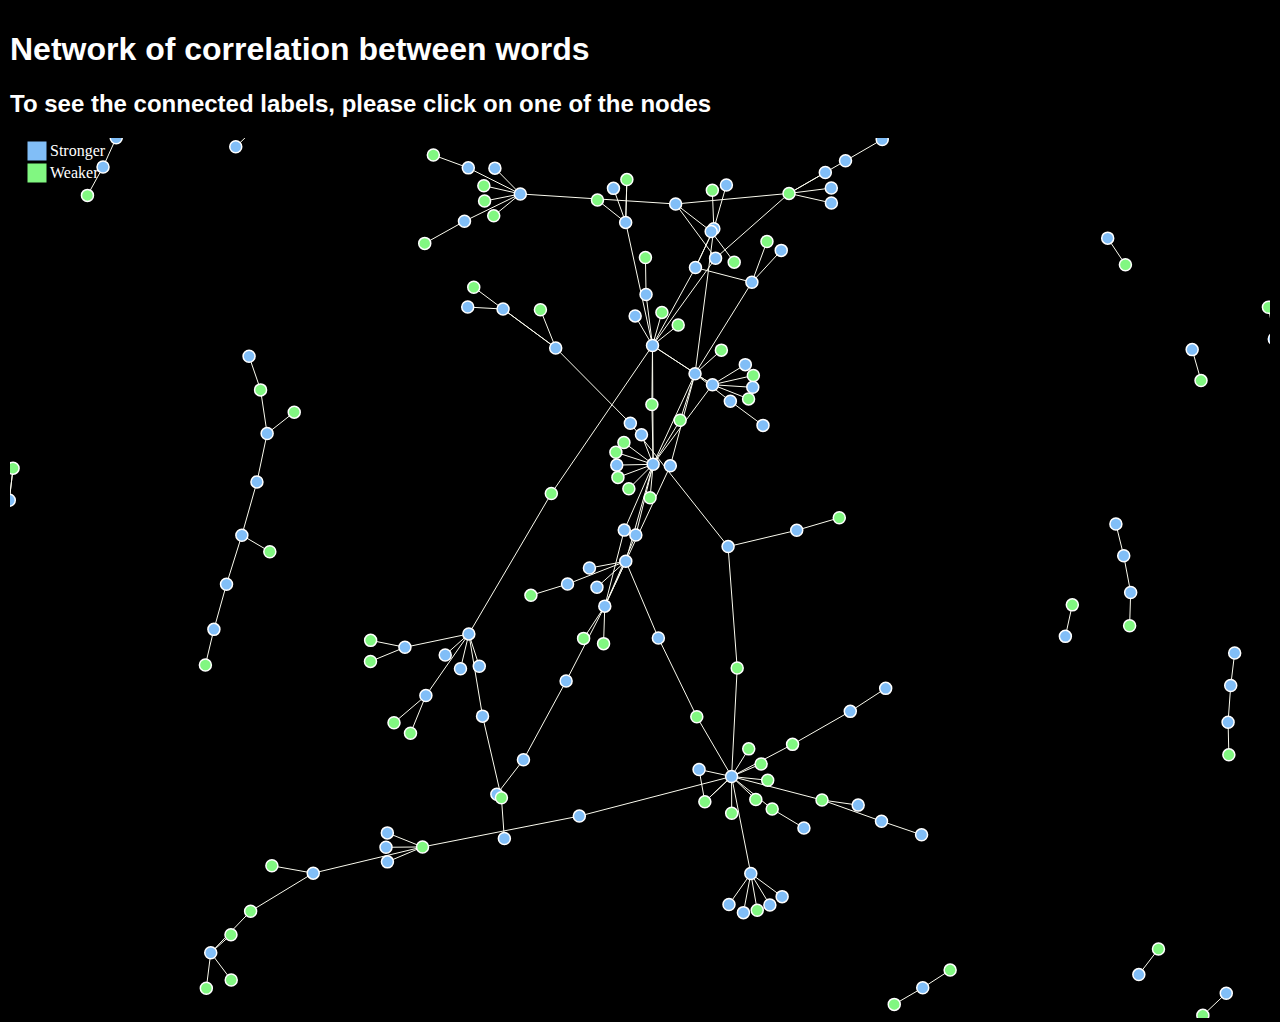
<file: wp-content/uploads/2021/02/Network_Graph_Final.html>
<!DOCTYPE html>
<html>
<head>
<meta charset="utf-8">
<title>forceNetwork</title>
<script>(function() {
  // If window.HTMLWidgets is already defined, then use it; otherwise create a
  // new object. This allows preceding code to set options that affect the
  // initialization process (though none currently exist).
  window.HTMLWidgets = window.HTMLWidgets || {};

  // See if we're running in a viewer pane. If not, we're in a web browser.
  var viewerMode = window.HTMLWidgets.viewerMode =
      /\bviewer_pane=1\b/.test(window.location);

  // See if we're running in Shiny mode. If not, it's a static document.
  // Note that static widgets can appear in both Shiny and static modes, but
  // obviously, Shiny widgets can only appear in Shiny apps/documents.
  var shinyMode = window.HTMLWidgets.shinyMode =
      typeof(window.Shiny) !== "undefined" && !!window.Shiny.outputBindings;

  // We can't count on jQuery being available, so we implement our own
  // version if necessary.
  function querySelectorAll(scope, selector) {
    if (typeof(jQuery) !== "undefined" && scope instanceof jQuery) {
      return scope.find(selector);
    }
    if (scope.querySelectorAll) {
      return scope.querySelectorAll(selector);
    }
  }

  function asArray(value) {
    if (value === null)
      return [];
    if ($.isArray(value))
      return value;
    return [value];
  }

  // Implement jQuery's extend
  function extend(target /*, ... */) {
    if (arguments.length == 1) {
      return target;
    }
    for (var i = 1; i < arguments.length; i++) {
      var source = arguments[i];
      for (var prop in source) {
        if (source.hasOwnProperty(prop)) {
          target[prop] = source[prop];
        }
      }
    }
    return target;
  }

  // IE8 doesn't support Array.forEach.
  function forEach(values, callback, thisArg) {
    if (values.forEach) {
      values.forEach(callback, thisArg);
    } else {
      for (var i = 0; i < values.length; i++) {
        callback.call(thisArg, values[i], i, values);
      }
    }
  }

  // Replaces the specified method with the return value of funcSource.
  //
  // Note that funcSource should not BE the new method, it should be a function
  // that RETURNS the new method. funcSource receives a single argument that is
  // the overridden method, it can be called from the new method. The overridden
  // method can be called like a regular function, it has the target permanently
  // bound to it so "this" will work correctly.
  function overrideMethod(target, methodName, funcSource) {
    var superFunc = target[methodName] || function() {};
    var superFuncBound = function() {
      return superFunc.apply(target, arguments);
    };
    target[methodName] = funcSource(superFuncBound);
  }

  // Add a method to delegator that, when invoked, calls
  // delegatee.methodName. If there is no such method on
  // the delegatee, but there was one on delegator before
  // delegateMethod was called, then the original version
  // is invoked instead.
  // For example:
  //
  // var a = {
  //   method1: function() { console.log('a1'); }
  //   method2: function() { console.log('a2'); }
  // };
  // var b = {
  //   method1: function() { console.log('b1'); }
  // };
  // delegateMethod(a, b, "method1");
  // delegateMethod(a, b, "method2");
  // a.method1();
  // a.method2();
  //
  // The output would be "b1", "a2".
  function delegateMethod(delegator, delegatee, methodName) {
    var inherited = delegator[methodName];
    delegator[methodName] = function() {
      var target = delegatee;
      var method = delegatee[methodName];

      // The method doesn't exist on the delegatee. Instead,
      // call the method on the delegator, if it exists.
      if (!method) {
        target = delegator;
        method = inherited;
      }

      if (method) {
        return method.apply(target, arguments);
      }
    };
  }

  // Implement a vague facsimilie of jQuery's data method
  function elementData(el, name, value) {
    if (arguments.length == 2) {
      return el["htmlwidget_data_" + name];
    } else if (arguments.length == 3) {
      el["htmlwidget_data_" + name] = value;
      return el;
    } else {
      throw new Error("Wrong number of arguments for elementData: " +
        arguments.length);
    }
  }

  // http://stackoverflow.com/questions/3446170/escape-string-for-use-in-javascript-regex
  function escapeRegExp(str) {
    return str.replace(/[\-\[\]\/\{\}\(\)\*\+\?\.\\\^\$\|]/g, "\\$&");
  }

  function hasClass(el, className) {
    var re = new RegExp("\\b" + escapeRegExp(className) + "\\b");
    return re.test(el.className);
  }

  // elements - array (or array-like object) of HTML elements
  // className - class name to test for
  // include - if true, only return elements with given className;
  //   if false, only return elements *without* given className
  function filterByClass(elements, className, include) {
    var results = [];
    for (var i = 0; i < elements.length; i++) {
      if (hasClass(elements[i], className) == include)
        results.push(elements[i]);
    }
    return results;
  }

  function on(obj, eventName, func) {
    if (obj.addEventListener) {
      obj.addEventListener(eventName, func, false);
    } else if (obj.attachEvent) {
      obj.attachEvent(eventName, func);
    }
  }

  function off(obj, eventName, func) {
    if (obj.removeEventListener)
      obj.removeEventListener(eventName, func, false);
    else if (obj.detachEvent) {
      obj.detachEvent(eventName, func);
    }
  }

  // Translate array of values to top/right/bottom/left, as usual with
  // the "padding" CSS property
  // https://developer.mozilla.org/en-US/docs/Web/CSS/padding
  function unpackPadding(value) {
    if (typeof(value) === "number")
      value = [value];
    if (value.length === 1) {
      return {top: value[0], right: value[0], bottom: value[0], left: value[0]};
    }
    if (value.length === 2) {
      return {top: value[0], right: value[1], bottom: value[0], left: value[1]};
    }
    if (value.length === 3) {
      return {top: value[0], right: value[1], bottom: value[2], left: value[1]};
    }
    if (value.length === 4) {
      return {top: value[0], right: value[1], bottom: value[2], left: value[3]};
    }
  }

  // Convert an unpacked padding object to a CSS value
  function paddingToCss(paddingObj) {
    return paddingObj.top + "px " + paddingObj.right + "px " + paddingObj.bottom + "px " + paddingObj.left + "px";
  }

  // Makes a number suitable for CSS
  function px(x) {
    if (typeof(x) === "number")
      return x + "px";
    else
      return x;
  }

  // Retrieves runtime widget sizing information for an element.
  // The return value is either null, or an object with fill, padding,
  // defaultWidth, defaultHeight fields.
  function sizingPolicy(el) {
    var sizingEl = document.querySelector("script[data-for='" + el.id + "'][type='application/htmlwidget-sizing']");
    if (!sizingEl)
      return null;
    var sp = JSON.parse(sizingEl.textContent || sizingEl.text || "{}");
    if (viewerMode) {
      return sp.viewer;
    } else {
      return sp.browser;
    }
  }

  // @param tasks Array of strings (or falsy value, in which case no-op).
  //   Each element must be a valid JavaScript expression that yields a
  //   function. Or, can be an array of objects with "code" and "data"
  //   properties; in this case, the "code" property should be a string
  //   of JS that's an expr that yields a function, and "data" should be
  //   an object that will be added as an additional argument when that
  //   function is called.
  // @param target The object that will be "this" for each function
  //   execution.
  // @param args Array of arguments to be passed to the functions. (The
  //   same arguments will be passed to all functions.)
  function evalAndRun(tasks, target, args) {
    if (tasks) {
      forEach(tasks, function(task) {
        var theseArgs = args;
        if (typeof(task) === "object") {
          theseArgs = theseArgs.concat([task.data]);
          task = task.code;
        }
        var taskFunc = tryEval(task);
        if (typeof(taskFunc) !== "function") {
          throw new Error("Task must be a function! Source:\n" + task);
        }
        taskFunc.apply(target, theseArgs);
      });
    }
  }

  // Attempt eval() both with and without enclosing in parentheses.
  // Note that enclosing coerces a function declaration into
  // an expression that eval() can parse
  // (otherwise, a SyntaxError is thrown)
  function tryEval(code) {
    var result = null;
    try {
      result = eval("(" + code + ")");
    } catch(error) {
      if (!error instanceof SyntaxError) {
        throw error;
      }
      try {
        result = eval(code);
      } catch(e) {
        if (e instanceof SyntaxError) {
          throw error;
        } else {
          throw e;
        }
      }
    }
    return result;
  }

  function initSizing(el) {
    var sizing = sizingPolicy(el);
    if (!sizing)
      return;

    var cel = document.getElementById("htmlwidget_container");
    if (!cel)
      return;

    if (typeof(sizing.padding) !== "undefined") {
      document.body.style.margin = "0";
      document.body.style.padding = paddingToCss(unpackPadding(sizing.padding));
    }

    if (sizing.fill) {
      document.body.style.overflow = "hidden";
      document.body.style.width = "100%";
      document.body.style.height = "100%";
      document.documentElement.style.width = "100%";
      document.documentElement.style.height = "100%";
      if (cel) {
        cel.style.position = "absolute";
        var pad = unpackPadding(sizing.padding);
        cel.style.top = pad.top + "px";
        cel.style.right = pad.right + "px";
        cel.style.bottom = pad.bottom + "px";
        cel.style.left = pad.left + "px";
        el.style.width = "100%";
        el.style.height = "100%";
      }

      return {
        getWidth: function() { return cel.offsetWidth; },
        getHeight: function() { return cel.offsetHeight; }
      };

    } else {
      el.style.width = px(sizing.width);
      el.style.height = px(sizing.height);

      return {
        getWidth: function() { return el.offsetWidth; },
        getHeight: function() { return el.offsetHeight; }
      };
    }
  }

  // Default implementations for methods
  var defaults = {
    find: function(scope) {
      return querySelectorAll(scope, "." + this.name);
    },
    renderError: function(el, err) {
      var $el = $(el);

      this.clearError(el);

      // Add all these error classes, as Shiny does
      var errClass = "shiny-output-error";
      if (err.type !== null) {
        // use the classes of the error condition as CSS class names
        errClass = errClass + " " + $.map(asArray(err.type), function(type) {
          return errClass + "-" + type;
        }).join(" ");
      }
      errClass = errClass + " htmlwidgets-error";

      // Is el inline or block? If inline or inline-block, just display:none it
      // and add an inline error.
      var display = $el.css("display");
      $el.data("restore-display-mode", display);

      if (display === "inline" || display === "inline-block") {
        $el.hide();
        if (err.message !== "") {
          var errorSpan = $("<span>").addClass(errClass);
          errorSpan.text(err.message);
          $el.after(errorSpan);
        }
      } else if (display === "block") {
        // If block, add an error just after the el, set visibility:none on the
        // el, and position the error to be on top of the el.
        // Mark it with a unique ID and CSS class so we can remove it later.
        $el.css("visibility", "hidden");
        if (err.message !== "") {
          var errorDiv = $("<div>").addClass(errClass).css("position", "absolute")
            .css("top", el.offsetTop)
            .css("left", el.offsetLeft)
            // setting width can push out the page size, forcing otherwise
            // unnecessary scrollbars to appear and making it impossible for
            // the element to shrink; so use max-width instead
            .css("maxWidth", el.offsetWidth)
            .css("height", el.offsetHeight);
          errorDiv.text(err.message);
          $el.after(errorDiv);

          // Really dumb way to keep the size/position of the error in sync with
          // the parent element as the window is resized or whatever.
          var intId = setInterval(function() {
            if (!errorDiv[0].parentElement) {
              clearInterval(intId);
              return;
            }
            errorDiv
              .css("top", el.offsetTop)
              .css("left", el.offsetLeft)
              .css("maxWidth", el.offsetWidth)
              .css("height", el.offsetHeight);
          }, 500);
        }
      }
    },
    clearError: function(el) {
      var $el = $(el);
      var display = $el.data("restore-display-mode");
      $el.data("restore-display-mode", null);

      if (display === "inline" || display === "inline-block") {
        if (display)
          $el.css("display", display);
        $(el.nextSibling).filter(".htmlwidgets-error").remove();
      } else if (display === "block"){
        $el.css("visibility", "inherit");
        $(el.nextSibling).filter(".htmlwidgets-error").remove();
      }
    },
    sizing: {}
  };

  // Called by widget bindings to register a new type of widget. The definition
  // object can contain the following properties:
  // - name (required) - A string indicating the binding name, which will be
  //   used by default as the CSS classname to look for.
  // - initialize (optional) - A function(el) that will be called once per
  //   widget element; if a value is returned, it will be passed as the third
  //   value to renderValue.
  // - renderValue (required) - A function(el, data, initValue) that will be
  //   called with data. Static contexts will cause this to be called once per
  //   element; Shiny apps will cause this to be called multiple times per
  //   element, as the data changes.
  window.HTMLWidgets.widget = function(definition) {
    if (!definition.name) {
      throw new Error("Widget must have a name");
    }
    if (!definition.type) {
      throw new Error("Widget must have a type");
    }
    // Currently we only support output widgets
    if (definition.type !== "output") {
      throw new Error("Unrecognized widget type '" + definition.type + "'");
    }
    // TODO: Verify that .name is a valid CSS classname

    // Support new-style instance-bound definitions. Old-style class-bound
    // definitions have one widget "object" per widget per type/class of
    // widget; the renderValue and resize methods on such widget objects
    // take el and instance arguments, because the widget object can't
    // store them. New-style instance-bound definitions have one widget
    // object per widget instance; the definition that's passed in doesn't
    // provide renderValue or resize methods at all, just the single method
    //   factory(el, width, height)
    // which returns an object that has renderValue(x) and resize(w, h).
    // This enables a far more natural programming style for the widget
    // author, who can store per-instance state using either OO-style
    // instance fields or functional-style closure variables (I guess this
    // is in contrast to what can only be called C-style pseudo-OO which is
    // what we required before).
    if (definition.factory) {
      definition = createLegacyDefinitionAdapter(definition);
    }

    if (!definition.renderValue) {
      throw new Error("Widget must have a renderValue function");
    }

    // For static rendering (non-Shiny), use a simple widget registration
    // scheme. We also use this scheme for Shiny apps/documents that also
    // contain static widgets.
    window.HTMLWidgets.widgets = window.HTMLWidgets.widgets || [];
    // Merge defaults into the definition; don't mutate the original definition.
    var staticBinding = extend({}, defaults, definition);
    overrideMethod(staticBinding, "find", function(superfunc) {
      return function(scope) {
        var results = superfunc(scope);
        // Filter out Shiny outputs, we only want the static kind
        return filterByClass(results, "html-widget-output", false);
      };
    });
    window.HTMLWidgets.widgets.push(staticBinding);

    if (shinyMode) {
      // Shiny is running. Register the definition with an output binding.
      // The definition itself will not be the output binding, instead
      // we will make an output binding object that delegates to the
      // definition. This is because we foolishly used the same method
      // name (renderValue) for htmlwidgets definition and Shiny bindings
      // but they actually have quite different semantics (the Shiny
      // bindings receive data that includes lots of metadata that it
      // strips off before calling htmlwidgets renderValue). We can't
      // just ignore the difference because in some widgets it's helpful
      // to call this.renderValue() from inside of resize(), and if
      // we're not delegating, then that call will go to the Shiny
      // version instead of the htmlwidgets version.

      // Merge defaults with definition, without mutating either.
      var bindingDef = extend({}, defaults, definition);

      // This object will be our actual Shiny binding.
      var shinyBinding = new Shiny.OutputBinding();

      // With a few exceptions, we'll want to simply use the bindingDef's
      // version of methods if they are available, otherwise fall back to
      // Shiny's defaults. NOTE: If Shiny's output bindings gain additional
      // methods in the future, and we want them to be overrideable by
      // HTMLWidget binding definitions, then we'll need to add them to this
      // list.
      delegateMethod(shinyBinding, bindingDef, "getId");
      delegateMethod(shinyBinding, bindingDef, "onValueChange");
      delegateMethod(shinyBinding, bindingDef, "onValueError");
      delegateMethod(shinyBinding, bindingDef, "renderError");
      delegateMethod(shinyBinding, bindingDef, "clearError");
      delegateMethod(shinyBinding, bindingDef, "showProgress");

      // The find, renderValue, and resize are handled differently, because we
      // want to actually decorate the behavior of the bindingDef methods.

      shinyBinding.find = function(scope) {
        var results = bindingDef.find(scope);

        // Only return elements that are Shiny outputs, not static ones
        var dynamicResults = results.filter(".html-widget-output");

        // It's possible that whatever caused Shiny to think there might be
        // new dynamic outputs, also caused there to be new static outputs.
        // Since there might be lots of different htmlwidgets bindings, we
        // schedule execution for later--no need to staticRender multiple
        // times.
        if (results.length !== dynamicResults.length)
          scheduleStaticRender();

        return dynamicResults;
      };

      // Wrap renderValue to handle initialization, which unfortunately isn't
      // supported natively by Shiny at the time of this writing.

      shinyBinding.renderValue = function(el, data) {
        Shiny.renderDependencies(data.deps);
        // Resolve strings marked as javascript literals to objects
        if (!(data.evals instanceof Array)) data.evals = [data.evals];
        for (var i = 0; data.evals && i < data.evals.length; i++) {
          window.HTMLWidgets.evaluateStringMember(data.x, data.evals[i]);
        }
        if (!bindingDef.renderOnNullValue) {
          if (data.x === null) {
            el.style.visibility = "hidden";
            return;
          } else {
            el.style.visibility = "inherit";
          }
        }
        if (!elementData(el, "initialized")) {
          initSizing(el);

          elementData(el, "initialized", true);
          if (bindingDef.initialize) {
            var result = bindingDef.initialize(el, el.offsetWidth,
              el.offsetHeight);
            elementData(el, "init_result", result);
          }
        }
        bindingDef.renderValue(el, data.x, elementData(el, "init_result"));
        evalAndRun(data.jsHooks.render, elementData(el, "init_result"), [el, data.x]);
      };

      // Only override resize if bindingDef implements it
      if (bindingDef.resize) {
        shinyBinding.resize = function(el, width, height) {
          // Shiny can call resize before initialize/renderValue have been
          // called, which doesn't make sense for widgets.
          if (elementData(el, "initialized")) {
            bindingDef.resize(el, width, height, elementData(el, "init_result"));
          }
        };
      }

      Shiny.outputBindings.register(shinyBinding, bindingDef.name);
    }
  };

  var scheduleStaticRenderTimerId = null;
  function scheduleStaticRender() {
    if (!scheduleStaticRenderTimerId) {
      scheduleStaticRenderTimerId = setTimeout(function() {
        scheduleStaticRenderTimerId = null;
        window.HTMLWidgets.staticRender();
      }, 1);
    }
  }

  // Render static widgets after the document finishes loading
  // Statically render all elements that are of this widget's class
  window.HTMLWidgets.staticRender = function() {
    var bindings = window.HTMLWidgets.widgets || [];
    forEach(bindings, function(binding) {
      var matches = binding.find(document.documentElement);
      forEach(matches, function(el) {
        var sizeObj = initSizing(el, binding);

        if (hasClass(el, "html-widget-static-bound"))
          return;
        el.className = el.className + " html-widget-static-bound";

        var initResult;
        if (binding.initialize) {
          initResult = binding.initialize(el,
            sizeObj ? sizeObj.getWidth() : el.offsetWidth,
            sizeObj ? sizeObj.getHeight() : el.offsetHeight
          );
          elementData(el, "init_result", initResult);
        }

        if (binding.resize) {
          var lastSize = {
            w: sizeObj ? sizeObj.getWidth() : el.offsetWidth,
            h: sizeObj ? sizeObj.getHeight() : el.offsetHeight
          };
          var resizeHandler = function(e) {
            var size = {
              w: sizeObj ? sizeObj.getWidth() : el.offsetWidth,
              h: sizeObj ? sizeObj.getHeight() : el.offsetHeight
            };
            if (size.w === 0 && size.h === 0)
              return;
            if (size.w === lastSize.w && size.h === lastSize.h)
              return;
            lastSize = size;
            binding.resize(el, size.w, size.h, initResult);
          };

          on(window, "resize", resizeHandler);

          // This is needed for cases where we're running in a Shiny
          // app, but the widget itself is not a Shiny output, but
          // rather a simple static widget. One example of this is
          // an rmarkdown document that has runtime:shiny and widget
          // that isn't in a render function. Shiny only knows to
          // call resize handlers for Shiny outputs, not for static
          // widgets, so we do it ourselves.
          if (window.jQuery) {
            window.jQuery(document).on(
              "shown.htmlwidgets shown.bs.tab.htmlwidgets shown.bs.collapse.htmlwidgets",
              resizeHandler
            );
            window.jQuery(document).on(
              "hidden.htmlwidgets hidden.bs.tab.htmlwidgets hidden.bs.collapse.htmlwidgets",
              resizeHandler
            );
          }

          // This is needed for the specific case of ioslides, which
          // flips slides between display:none and display:block.
          // Ideally we would not have to have ioslide-specific code
          // here, but rather have ioslides raise a generic event,
          // but the rmarkdown package just went to CRAN so the
          // window to getting that fixed may be long.
          if (window.addEventListener) {
            // It's OK to limit this to window.addEventListener
            // browsers because ioslides itself only supports
            // such browsers.
            on(document, "slideenter", resizeHandler);
            on(document, "slideleave", resizeHandler);
          }
        }

        var scriptData = document.querySelector("script[data-for='" + el.id + "'][type='application/json']");
        if (scriptData) {
          var data = JSON.parse(scriptData.textContent || scriptData.text);
          // Resolve strings marked as javascript literals to objects
          if (!(data.evals instanceof Array)) data.evals = [data.evals];
          for (var k = 0; data.evals && k < data.evals.length; k++) {
            window.HTMLWidgets.evaluateStringMember(data.x, data.evals[k]);
          }
          binding.renderValue(el, data.x, initResult);
          evalAndRun(data.jsHooks.render, initResult, [el, data.x]);
        }
      });
    });

    invokePostRenderHandlers();
  }


  function has_jQuery3() {
    if (!window.jQuery) {
      return false;
    }
    var $version = window.jQuery.fn.jquery;
    var $major_version = parseInt($version.split(".")[0]);
    return $major_version >= 3;
  }

  /*
  / Shiny 1.4 bumped jQuery from 1.x to 3.x which means jQuery's
  / on-ready handler (i.e., $(fn)) is now asyncronous (i.e., it now
  / really means $(setTimeout(fn)).
  / https://jquery.com/upgrade-guide/3.0/#breaking-change-document-ready-handlers-are-now-asynchronous
  /
  / Since Shiny uses $() to schedule initShiny, shiny>=1.4 calls initShiny
  / one tick later than it did before, which means staticRender() is
  / called renderValue() earlier than (advanced) widget authors might be expecting.
  / https://github.com/rstudio/shiny/issues/2630
  /
  / For a concrete example, leaflet has some methods (e.g., updateBounds)
  / which reference Shiny methods registered in initShiny (e.g., setInputValue).
  / Since leaflet is privy to this life-cycle, it knows to use setTimeout() to
  / delay execution of those methods (until Shiny methods are ready)
  / https://github.com/rstudio/leaflet/blob/18ec981/javascript/src/index.js#L266-L268
  /
  / Ideally widget authors wouldn't need to use this setTimeout() hack that
  / leaflet uses to call Shiny methods on a staticRender(). In the long run,
  / the logic initShiny should be broken up so that method registration happens
  / right away, but binding happens later.
  */
  function maybeStaticRenderLater() {
    if (shinyMode && has_jQuery3()) {
      window.jQuery(window.HTMLWidgets.staticRender);
    } else {
      window.HTMLWidgets.staticRender();
    }
  }

  if (document.addEventListener) {
    document.addEventListener("DOMContentLoaded", function() {
      document.removeEventListener("DOMContentLoaded", arguments.callee, false);
      maybeStaticRenderLater();
    }, false);
  } else if (document.attachEvent) {
    document.attachEvent("onreadystatechange", function() {
      if (document.readyState === "complete") {
        document.detachEvent("onreadystatechange", arguments.callee);
        maybeStaticRenderLater();
      }
    });
  }


  window.HTMLWidgets.getAttachmentUrl = function(depname, key) {
    // If no key, default to the first item
    if (typeof(key) === "undefined")
      key = 1;

    var link = document.getElementById(depname + "-" + key + "-attachment");
    if (!link) {
      throw new Error("Attachment " + depname + "/" + key + " not found in document");
    }
    return link.getAttribute("href");
  };

  window.HTMLWidgets.dataframeToD3 = function(df) {
    var names = [];
    var length;
    for (var name in df) {
        if (df.hasOwnProperty(name))
            names.push(name);
        if (typeof(df[name]) !== "object" || typeof(df[name].length) === "undefined") {
            throw new Error("All fields must be arrays");
        } else if (typeof(length) !== "undefined" && length !== df[name].length) {
            throw new Error("All fields must be arrays of the same length");
        }
        length = df[name].length;
    }
    var results = [];
    var item;
    for (var row = 0; row < length; row++) {
        item = {};
        for (var col = 0; col < names.length; col++) {
            item[names[col]] = df[names[col]][row];
        }
        results.push(item);
    }
    return results;
  };

  window.HTMLWidgets.transposeArray2D = function(array) {
      if (array.length === 0) return array;
      var newArray = array[0].map(function(col, i) {
          return array.map(function(row) {
              return row[i]
          })
      });
      return newArray;
  };
  // Split value at splitChar, but allow splitChar to be escaped
  // using escapeChar. Any other characters escaped by escapeChar
  // will be included as usual (including escapeChar itself).
  function splitWithEscape(value, splitChar, escapeChar) {
    var results = [];
    var escapeMode = false;
    var currentResult = "";
    for (var pos = 0; pos < value.length; pos++) {
      if (!escapeMode) {
        if (value[pos] === splitChar) {
          results.push(currentResult);
          currentResult = "";
        } else if (value[pos] === escapeChar) {
          escapeMode = true;
        } else {
          currentResult += value[pos];
        }
      } else {
        currentResult += value[pos];
        escapeMode = false;
      }
    }
    if (currentResult !== "") {
      results.push(currentResult);
    }
    return results;
  }
  // Function authored by Yihui/JJ Allaire
  window.HTMLWidgets.evaluateStringMember = function(o, member) {
    var parts = splitWithEscape(member, '.', '\\');
    for (var i = 0, l = parts.length; i < l; i++) {
      var part = parts[i];
      // part may be a character or 'numeric' member name
      if (o !== null && typeof o === "object" && part in o) {
        if (i == (l - 1)) { // if we are at the end of the line then evalulate
          if (typeof o[part] === "string")
            o[part] = tryEval(o[part]);
        } else { // otherwise continue to next embedded object
          o = o[part];
        }
      }
    }
  };

  // Retrieve the HTMLWidget instance (i.e. the return value of an
  // HTMLWidget binding's initialize() or factory() function)
  // associated with an element, or null if none.
  window.HTMLWidgets.getInstance = function(el) {
    return elementData(el, "init_result");
  };

  // Finds the first element in the scope that matches the selector,
  // and returns the HTMLWidget instance (i.e. the return value of
  // an HTMLWidget binding's initialize() or factory() function)
  // associated with that element, if any. If no element matches the
  // selector, or the first matching element has no HTMLWidget
  // instance associated with it, then null is returned.
  //
  // The scope argument is optional, and defaults to window.document.
  window.HTMLWidgets.find = function(scope, selector) {
    if (arguments.length == 1) {
      selector = scope;
      scope = document;
    }

    var el = scope.querySelector(selector);
    if (el === null) {
      return null;
    } else {
      return window.HTMLWidgets.getInstance(el);
    }
  };

  // Finds all elements in the scope that match the selector, and
  // returns the HTMLWidget instances (i.e. the return values of
  // an HTMLWidget binding's initialize() or factory() function)
  // associated with the elements, in an array. If elements that
  // match the selector don't have an associated HTMLWidget
  // instance, the returned array will contain nulls.
  //
  // The scope argument is optional, and defaults to window.document.
  window.HTMLWidgets.findAll = function(scope, selector) {
    if (arguments.length == 1) {
      selector = scope;
      scope = document;
    }

    var nodes = scope.querySelectorAll(selector);
    var results = [];
    for (var i = 0; i < nodes.length; i++) {
      results.push(window.HTMLWidgets.getInstance(nodes[i]));
    }
    return results;
  };

  var postRenderHandlers = [];
  function invokePostRenderHandlers() {
    while (postRenderHandlers.length) {
      var handler = postRenderHandlers.shift();
      if (handler) {
        handler();
      }
    }
  }

  // Register the given callback function to be invoked after the
  // next time static widgets are rendered.
  window.HTMLWidgets.addPostRenderHandler = function(callback) {
    postRenderHandlers.push(callback);
  };

  // Takes a new-style instance-bound definition, and returns an
  // old-style class-bound definition. This saves us from having
  // to rewrite all the logic in this file to accomodate both
  // types of definitions.
  function createLegacyDefinitionAdapter(defn) {
    var result = {
      name: defn.name,
      type: defn.type,
      initialize: function(el, width, height) {
        return defn.factory(el, width, height);
      },
      renderValue: function(el, x, instance) {
        return instance.renderValue(x);
      },
      resize: function(el, width, height, instance) {
        return instance.resize(width, height);
      }
    };

    if (defn.find)
      result.find = defn.find;
    if (defn.renderError)
      result.renderError = defn.renderError;
    if (defn.clearError)
      result.clearError = defn.clearError;

    return result;
  }
})();

</script>
<script>// https://d3js.org Version 4.5.0. Copyright 2017 Mike Bostock.
(function(t,n){"object"==typeof exports&&"undefined"!=typeof module?n(exports):"function"==typeof define&&define.amd?define(["exports"],n):n(t.d3=t.d3||{})})(this,function(t){"use strict";function n(t){return function(n,e){return Ns(t(n),e)}}function e(t,n,e){var r=Math.abs(n-t)/Math.max(0,e),i=Math.pow(10,Math.floor(Math.log(r)/Math.LN10)),o=r/i;return o>=Ys?i*=10:o>=Bs?i*=5:o>=js&&(i*=2),n<t?-i:i}function r(t){return t.length}function i(t,n,e){var r=t(e);return"translate("+(isFinite(r)?r:n(e))+",0)"}function o(t,n,e){var r=t(e);return"translate(0,"+(isFinite(r)?r:n(e))+")"}function u(t){var n=t.bandwidth()/2;return t.round()&&(n=Math.round(n)),function(e){return t(e)+n}}function a(){return!this.__axis}function c(t,n){function e(e){var p,d=null==c?n.ticks?n.ticks.apply(n,r):n.domain():c,v=null==s?n.tickFormat?n.tickFormat.apply(n,r):ff:s,_=Math.max(f,0)+h,y=t===lf||t===pf?i:o,g=n.range(),m=g[0]+.5,x=g[g.length-1]+.5,b=(n.bandwidth?u:ff)(n.copy()),w=e.selection?e.selection():e,M=w.selectAll(".domain").data([null]),T=w.selectAll(".tick").data(d,n).order(),N=T.exit(),k=T.enter().append("g").attr("class","tick"),S=T.select("line"),E=T.select("text"),A=t===lf||t===df?-1:1,C=t===df||t===hf?(p="x","y"):(p="y","x");M=M.merge(M.enter().insert("path",".tick").attr("class","domain").attr("stroke","#000")),T=T.merge(k),S=S.merge(k.append("line").attr("stroke","#000").attr(p+"2",A*f).attr(C+"1",.5).attr(C+"2",.5)),E=E.merge(k.append("text").attr("fill","#000").attr(p,A*_).attr(C,.5).attr("dy",t===lf?"0em":t===pf?"0.71em":"0.32em")),e!==w&&(M=M.transition(e),T=T.transition(e),S=S.transition(e),E=E.transition(e),N=N.transition(e).attr("opacity",vf).attr("transform",function(t){return y(b,this.parentNode.__axis||b,t)}),k.attr("opacity",vf).attr("transform",function(t){return y(this.parentNode.__axis||b,b,t)})),N.remove(),M.attr("d",t===df||t==hf?"M"+A*l+","+m+"H0.5V"+x+"H"+A*l:"M"+m+","+A*l+"V0.5H"+x+"V"+A*l),T.attr("opacity",1).attr("transform",function(t){return y(b,b,t)}),S.attr(p+"2",A*f),E.attr(p,A*_).text(v),w.filter(a).attr("fill","none").attr("font-size",10).attr("font-family","sans-serif").attr("text-anchor",t===hf?"start":t===df?"end":"middle"),w.each(function(){this.__axis=b})}var r=[],c=null,s=null,f=6,l=6,h=3;return e.scale=function(t){return arguments.length?(n=t,e):n},e.ticks=function(){return r=sf.call(arguments),e},e.tickArguments=function(t){return arguments.length?(r=null==t?[]:sf.call(t),e):r.slice()},e.tickValues=function(t){return arguments.length?(c=null==t?null:sf.call(t),e):c&&c.slice()},e.tickFormat=function(t){return arguments.length?(s=t,e):s},e.tickSize=function(t){return arguments.length?(f=l=+t,e):f},e.tickSizeInner=function(t){return arguments.length?(f=+t,e):f},e.tickSizeOuter=function(t){return arguments.length?(l=+t,e):l},e.tickPadding=function(t){return arguments.length?(h=+t,e):h},e}function s(t){return c(lf,t)}function f(t){return c(hf,t)}function l(t){return c(pf,t)}function h(t){return c(df,t)}function p(){for(var t,n=0,e=arguments.length,r={};n<e;++n){if(!(t=arguments[n]+"")||t in r)throw new Error("illegal type: "+t);r[t]=[]}return new d(r)}function d(t){this._=t}function v(t,n){return t.trim().split(/^|\s+/).map(function(t){var e="",r=t.indexOf(".");if(r>=0&&(e=t.slice(r+1),t=t.slice(0,r)),t&&!n.hasOwnProperty(t))throw new Error("unknown type: "+t);return{type:t,name:e}})}function _(t,n){for(var e,r=0,i=t.length;r<i;++r)if((e=t[r]).name===n)return e.value}function y(t,n,e){for(var r=0,i=t.length;r<i;++r)if(t[r].name===n){t[r]=_f,t=t.slice(0,r).concat(t.slice(r+1));break}return null!=e&&t.push({name:n,value:e}),t}function g(t){return function(){var n=this.ownerDocument,e=this.namespaceURI;return e===yf&&n.documentElement.namespaceURI===yf?n.createElement(t):n.createElementNS(e,t)}}function m(t){return function(){return this.ownerDocument.createElementNS(t.space,t.local)}}function x(){return new b}function b(){this._="@"+(++bf).toString(36)}function w(t,n,e){return t=M(t,n,e),function(n){var e=n.relatedTarget;e&&(e===this||8&e.compareDocumentPosition(this))||t.call(this,n)}}function M(n,e,r){return function(i){var o=t.event;t.event=i;try{n.call(this,this.__data__,e,r)}finally{t.event=o}}}function T(t){return t.trim().split(/^|\s+/).map(function(t){var n="",e=t.indexOf(".");return e>=0&&(n=t.slice(e+1),t=t.slice(0,e)),{type:t,name:n}})}function N(t){return function(){var n=this.__on;if(n){for(var e,r=0,i=-1,o=n.length;r<o;++r)e=n[r],t.type&&e.type!==t.type||e.name!==t.name?n[++i]=e:this.removeEventListener(e.type,e.listener,e.capture);++i?n.length=i:delete this.__on}}}function k(t,n,e){var r=kf.hasOwnProperty(t.type)?w:M;return function(i,o,u){var a,c=this.__on,s=r(n,o,u);if(c)for(var f=0,l=c.length;f<l;++f)if((a=c[f]).type===t.type&&a.name===t.name)return this.removeEventListener(a.type,a.listener,a.capture),this.addEventListener(a.type,a.listener=s,a.capture=e),void(a.value=n);this.addEventListener(t.type,s,e),a={type:t.type,name:t.name,value:n,listener:s,capture:e},c?c.push(a):this.__on=[a]}}function S(n,e,r,i){var o=t.event;n.sourceEvent=t.event,t.event=n;try{return e.apply(r,i)}finally{t.event=o}}function E(){}function A(){return[]}function C(t,n){this.ownerDocument=t.ownerDocument,this.namespaceURI=t.namespaceURI,this._next=null,this._parent=t,this.__data__=n}function z(t,n,e,r,i,o){for(var u,a=0,c=n.length,s=o.length;a<s;++a)(u=n[a])?(u.__data__=o[a],r[a]=u):e[a]=new C(t,o[a]);for(;a<c;++a)(u=n[a])&&(i[a]=u)}function P(t,n,e,r,i,o,u){var a,c,s,f={},l=n.length,h=o.length,p=new Array(l);for(a=0;a<l;++a)(c=n[a])&&(p[a]=s=If+u.call(c,c.__data__,a,n),s in f?i[a]=c:f[s]=c);for(a=0;a<h;++a)s=If+u.call(t,o[a],a,o),(c=f[s])?(r[a]=c,c.__data__=o[a],f[s]=null):e[a]=new C(t,o[a]);for(a=0;a<l;++a)(c=n[a])&&f[p[a]]===c&&(i[a]=c)}function R(t,n){return t<n?-1:t>n?1:t>=n?0:NaN}function q(t){return function(){this.removeAttribute(t)}}function L(t){return function(){this.removeAttributeNS(t.space,t.local)}}function U(t,n){return function(){this.setAttribute(t,n)}}function D(t,n){return function(){this.setAttributeNS(t.space,t.local,n)}}function O(t,n){return function(){var e=n.apply(this,arguments);null==e?this.removeAttribute(t):this.setAttribute(t,e)}}function F(t,n){return function(){var e=n.apply(this,arguments);null==e?this.removeAttributeNS(t.space,t.local):this.setAttributeNS(t.space,t.local,e)}}function I(t){return function(){this.style.removeProperty(t)}}function Y(t,n,e){return function(){this.style.setProperty(t,n,e)}}function B(t,n,e){return function(){var r=n.apply(this,arguments);null==r?this.style.removeProperty(t):this.style.setProperty(t,r,e)}}function j(t){return function(){delete this[t]}}function H(t,n){return function(){this[t]=n}}function X(t,n){return function(){var e=n.apply(this,arguments);null==e?delete this[t]:this[t]=e}}function V(t){return t.trim().split(/^|\s+/)}function W(t){return t.classList||new $(t)}function $(t){this._node=t,this._names=V(t.getAttribute("class")||"")}function Z(t,n){for(var e=W(t),r=-1,i=n.length;++r<i;)e.add(n[r])}function G(t,n){for(var e=W(t),r=-1,i=n.length;++r<i;)e.remove(n[r])}function J(t){return function(){Z(this,t)}}function Q(t){return function(){G(this,t)}}function K(t,n){return function(){(n.apply(this,arguments)?Z:G)(this,t)}}function tt(){this.textContent=""}function nt(t){return function(){this.textContent=t}}function et(t){return function(){var n=t.apply(this,arguments);this.textContent=null==n?"":n}}function rt(){this.innerHTML=""}function it(t){return function(){this.innerHTML=t}}function ot(t){return function(){var n=t.apply(this,arguments);this.innerHTML=null==n?"":n}}function ut(){this.nextSibling&&this.parentNode.appendChild(this)}function at(){this.previousSibling&&this.parentNode.insertBefore(this,this.parentNode.firstChild)}function ct(){return null}function st(){var t=this.parentNode;t&&t.removeChild(this)}function ft(t,n,e){var r=Kf(t),i=r.CustomEvent;i?i=new i(n,e):(i=r.document.createEvent("Event"),e?(i.initEvent(n,e.bubbles,e.cancelable),i.detail=e.detail):i.initEvent(n,!1,!1)),t.dispatchEvent(i)}function lt(t,n){return function(){return ft(this,t,n)}}function ht(t,n){return function(){return ft(this,t,n.apply(this,arguments))}}function pt(t,n){this._groups=t,this._parents=n}function dt(){return new pt([[document.documentElement]],hl)}function vt(){t.event.stopImmediatePropagation()}function _t(t,n){var e=t.document.documentElement,r=pl(t).on("dragstart.drag",null);n&&(r.on("click.drag",yl,!0),setTimeout(function(){r.on("click.drag",null)},0)),"onselectstart"in e?r.on("selectstart.drag",null):(e.style.MozUserSelect=e.__noselect,delete e.__noselect)}function yt(t,n,e,r,i,o,u,a,c,s){this.target=t,this.type=n,this.subject=e,this.identifier=r,this.active=i,this.x=o,this.y=u,this.dx=a,this.dy=c,this._=s}function gt(){return!t.event.button}function mt(){return this.parentNode}function xt(n){return null==n?{x:t.event.x,y:t.event.y}:n}function bt(t,n){var e=Object.create(t.prototype);for(var r in n)e[r]=n[r];return e}function wt(){}function Mt(t){var n;return t=(t+"").trim().toLowerCase(),(n=Sl.exec(t))?(n=parseInt(n[1],16),new Et(n>>8&15|n>>4&240,n>>4&15|240&n,(15&n)<<4|15&n,1)):(n=El.exec(t))?Tt(parseInt(n[1],16)):(n=Al.exec(t))?new Et(n[1],n[2],n[3],1):(n=Cl.exec(t))?new Et(255*n[1]/100,255*n[2]/100,255*n[3]/100,1):(n=zl.exec(t))?Nt(n[1],n[2],n[3],n[4]):(n=Pl.exec(t))?Nt(255*n[1]/100,255*n[2]/100,255*n[3]/100,n[4]):(n=Rl.exec(t))?At(n[1],n[2]/100,n[3]/100,1):(n=ql.exec(t))?At(n[1],n[2]/100,n[3]/100,n[4]):Ll.hasOwnProperty(t)?Tt(Ll[t]):"transparent"===t?new Et(NaN,NaN,NaN,0):null}function Tt(t){return new Et(t>>16&255,t>>8&255,255&t,1)}function Nt(t,n,e,r){return r<=0&&(t=n=e=NaN),new Et(t,n,e,r)}function kt(t){return t instanceof wt||(t=Mt(t)),t?(t=t.rgb(),new Et(t.r,t.g,t.b,t.opacity)):new Et}function St(t,n,e,r){return 1===arguments.length?kt(t):new Et(t,n,e,null==r?1:r)}function Et(t,n,e,r){this.r=+t,this.g=+n,this.b=+e,this.opacity=+r}function At(t,n,e,r){return r<=0?t=n=e=NaN:e<=0||e>=1?t=n=NaN:n<=0&&(t=NaN),new Pt(t,n,e,r)}function Ct(t){if(t instanceof Pt)return new Pt(t.h,t.s,t.l,t.opacity);if(t instanceof wt||(t=Mt(t)),!t)return new Pt;if(t instanceof Pt)return t;t=t.rgb();var n=t.r/255,e=t.g/255,r=t.b/255,i=Math.min(n,e,r),o=Math.max(n,e,r),u=NaN,a=o-i,c=(o+i)/2;return a?(u=n===o?(e-r)/a+6*(e<r):e===o?(r-n)/a+2:(n-e)/a+4,a/=c<.5?o+i:2-o-i,u*=60):a=c>0&&c<1?0:u,new Pt(u,a,c,t.opacity)}function zt(t,n,e,r){return 1===arguments.length?Ct(t):new Pt(t,n,e,null==r?1:r)}function Pt(t,n,e,r){this.h=+t,this.s=+n,this.l=+e,this.opacity=+r}function Rt(t,n,e){return 255*(t<60?n+(e-n)*t/60:t<180?e:t<240?n+(e-n)*(240-t)/60:n)}function qt(t){if(t instanceof Ut)return new Ut(t.l,t.a,t.b,t.opacity);if(t instanceof jt){var n=t.h*Ul;return new Ut(t.l,Math.cos(n)*t.c,Math.sin(n)*t.c,t.opacity)}t instanceof Et||(t=kt(t));var e=It(t.r),r=It(t.g),i=It(t.b),o=Dt((.4124564*e+.3575761*r+.1804375*i)/Fl),u=Dt((.2126729*e+.7151522*r+.072175*i)/Il),a=Dt((.0193339*e+.119192*r+.9503041*i)/Yl);return new Ut(116*u-16,500*(o-u),200*(u-a),t.opacity)}function Lt(t,n,e,r){return 1===arguments.length?qt(t):new Ut(t,n,e,null==r?1:r)}function Ut(t,n,e,r){this.l=+t,this.a=+n,this.b=+e,this.opacity=+r}function Dt(t){return t>Xl?Math.pow(t,1/3):t/Hl+Bl}function Ot(t){return t>jl?t*t*t:Hl*(t-Bl)}function Ft(t){return 255*(t<=.0031308?12.92*t:1.055*Math.pow(t,1/2.4)-.055)}function It(t){return(t/=255)<=.04045?t/12.92:Math.pow((t+.055)/1.055,2.4)}function Yt(t){if(t instanceof jt)return new jt(t.h,t.c,t.l,t.opacity);t instanceof Ut||(t=qt(t));var n=Math.atan2(t.b,t.a)*Dl;return new jt(n<0?n+360:n,Math.sqrt(t.a*t.a+t.b*t.b),t.l,t.opacity)}function Bt(t,n,e,r){return 1===arguments.length?Yt(t):new jt(t,n,e,null==r?1:r)}function jt(t,n,e,r){this.h=+t,this.c=+n,this.l=+e,this.opacity=+r}function Ht(t){if(t instanceof Vt)return new Vt(t.h,t.s,t.l,t.opacity);t instanceof Et||(t=kt(t));var n=t.r/255,e=t.g/255,r=t.b/255,i=(Kl*r+Jl*n-Ql*e)/(Kl+Jl-Ql),o=r-i,u=(Gl*(e-i)-$l*o)/Zl,a=Math.sqrt(u*u+o*o)/(Gl*i*(1-i)),c=a?Math.atan2(u,o)*Dl-120:NaN;return new Vt(c<0?c+360:c,a,i,t.opacity)}function Xt(t,n,e,r){return 1===arguments.length?Ht(t):new Vt(t,n,e,null==r?1:r)}function Vt(t,n,e,r){this.h=+t,this.s=+n,this.l=+e,this.opacity=+r}function Wt(t,n,e,r,i){var o=t*t,u=o*t;return((1-3*t+3*o-u)*n+(4-6*o+3*u)*e+(1+3*t+3*o-3*u)*r+u*i)/6}function $t(t,n){return function(e){return t+e*n}}function Zt(t,n,e){return t=Math.pow(t,e),n=Math.pow(n,e)-t,e=1/e,function(r){return Math.pow(t+r*n,e)}}function Gt(t,n){var e=n-t;return e?$t(t,e>180||e<-180?e-360*Math.round(e/360):e):ch(isNaN(t)?n:t)}function Jt(t){return 1===(t=+t)?Qt:function(n,e){return e-n?Zt(n,e,t):ch(isNaN(n)?e:n)}}function Qt(t,n){var e=n-t;return e?$t(t,e):ch(isNaN(t)?n:t)}function Kt(t){return function(n){var e,r,i=n.length,o=new Array(i),u=new Array(i),a=new Array(i);for(e=0;e<i;++e)r=St(n[e]),o[e]=r.r||0,u[e]=r.g||0,a[e]=r.b||0;return o=t(o),u=t(u),a=t(a),r.opacity=1,function(t){return r.r=o(t),r.g=u(t),r.b=a(t),r+""}}}function tn(t){return function(){return t}}function nn(t){return function(n){return t(n)+""}}function en(t){return"none"===t?wh:(th||(th=document.createElement("DIV"),nh=document.documentElement,eh=document.defaultView),th.style.transform=t,t=eh.getComputedStyle(nh.appendChild(th),null).getPropertyValue("transform"),nh.removeChild(th),t=t.slice(7,-1).split(","),Mh(+t[0],+t[1],+t[2],+t[3],+t[4],+t[5]))}function rn(t){return null==t?wh:(rh||(rh=document.createElementNS("http://www.w3.org/2000/svg","g")),rh.setAttribute("transform",t),(t=rh.transform.baseVal.consolidate())?(t=t.matrix,Mh(t.a,t.b,t.c,t.d,t.e,t.f)):wh)}function on(t,n,e,r){function i(t){return t.length?t.pop()+" ":""}function o(t,r,i,o,u,a){if(t!==i||r!==o){var c=u.push("translate(",null,n,null,e);a.push({i:c-4,x:dh(t,i)},{i:c-2,x:dh(r,o)})}else(i||o)&&u.push("translate("+i+n+o+e)}function u(t,n,e,o){t!==n?(t-n>180?n+=360:n-t>180&&(t+=360),o.push({i:e.push(i(e)+"rotate(",null,r)-2,x:dh(t,n)})):n&&e.push(i(e)+"rotate("+n+r)}function a(t,n,e,o){t!==n?o.push({i:e.push(i(e)+"skewX(",null,r)-2,x:dh(t,n)}):n&&e.push(i(e)+"skewX("+n+r)}function c(t,n,e,r,o,u){if(t!==e||n!==r){var a=o.push(i(o)+"scale(",null,",",null,")");u.push({i:a-4,x:dh(t,e)},{i:a-2,x:dh(n,r)})}else 1===e&&1===r||o.push(i(o)+"scale("+e+","+r+")")}return function(n,e){var r=[],i=[];return n=t(n),e=t(e),o(n.translateX,n.translateY,e.translateX,e.translateY,r,i),u(n.rotate,e.rotate,r,i),a(n.skewX,e.skewX,r,i),c(n.scaleX,n.scaleY,e.scaleX,e.scaleY,r,i),n=e=null,function(t){for(var n,e=-1,o=i.length;++e<o;)r[(n=i[e]).i]=n.x(t);return r.join("")}}}function un(t){return((t=Math.exp(t))+1/t)/2}function an(t){return((t=Math.exp(t))-1/t)/2}function cn(t){return((t=Math.exp(2*t))-1)/(t+1)}function sn(t){return function(n,e){var r=t((n=zt(n)).h,(e=zt(e)).h),i=Qt(n.s,e.s),o=Qt(n.l,e.l),u=Qt(n.opacity,e.opacity);return function(t){return n.h=r(t),n.s=i(t),n.l=o(t),n.opacity=u(t),n+""}}}function fn(t,n){var e=Qt((t=Lt(t)).l,(n=Lt(n)).l),r=Qt(t.a,n.a),i=Qt(t.b,n.b),o=Qt(t.opacity,n.opacity);return function(n){return t.l=e(n),t.a=r(n),t.b=i(n),t.opacity=o(n),t+""}}function ln(t){return function(n,e){var r=t((n=Bt(n)).h,(e=Bt(e)).h),i=Qt(n.c,e.c),o=Qt(n.l,e.l),u=Qt(n.opacity,e.opacity);return function(t){return n.h=r(t),n.c=i(t),n.l=o(t),n.opacity=u(t),n+""}}}function hn(t){return function n(e){function r(n,r){var i=t((n=Xt(n)).h,(r=Xt(r)).h),o=Qt(n.s,r.s),u=Qt(n.l,r.l),a=Qt(n.opacity,r.opacity);return function(t){return n.h=i(t),n.s=o(t),n.l=u(Math.pow(t,e)),n.opacity=a(t),n+""}}return e=+e,r.gamma=n,r}(1)}function pn(){return jh||(Vh(dn),jh=Xh.now()+Hh)}function dn(){jh=0}function vn(){this._call=this._time=this._next=null}function _n(t,n,e){var r=new vn;return r.restart(t,n,e),r}function yn(){pn(),++Oh;for(var t,n=ih;n;)(t=jh-n._time)>=0&&n._call.call(null,t),n=n._next;--Oh}function gn(){jh=(Bh=Xh.now())+Hh,Oh=Fh=0;try{yn()}finally{Oh=0,xn(),jh=0}}function mn(){var t=Xh.now(),n=t-Bh;n>Yh&&(Hh-=n,Bh=t)}function xn(){for(var t,n,e=ih,r=1/0;e;)e._call?(r>e._time&&(r=e._time),t=e,e=e._next):(n=e._next,e._next=null,e=t?t._next=n:ih=n);oh=t,bn(r)}function bn(t){if(!Oh){Fh&&(Fh=clearTimeout(Fh));var n=t-jh;n>24?(t<1/0&&(Fh=setTimeout(gn,n)),Ih&&(Ih=clearInterval(Ih))):(Ih||(Bh=jh,Ih=setInterval(mn,Yh)),Oh=1,Vh(gn))}}function wn(t,n){var e=t.__transition;if(!e||!(e=e[n])||e.state>Jh)throw new Error("too late");return e}function Mn(t,n){var e=t.__transition;if(!e||!(e=e[n])||e.state>Kh)throw new Error("too late");return e}function Tn(t,n){var e=t.__transition;if(!e||!(e=e[n]))throw new Error("too late");return e}function Nn(t,n,e){function r(t){e.state=Qh,e.timer.restart(i,e.delay,e.time),e.delay<=t&&i(t-e.delay)}function i(r){var s,f,l,h;if(e.state!==Qh)return u();for(s in c)if(h=c[s],h.name===e.name){if(h.state===tp)return Wh(i);h.state===np?(h.state=rp,h.timer.stop(),h.on.call("interrupt",t,t.__data__,h.index,h.group),delete c[s]):+s<n&&(h.state=rp,h.timer.stop(),delete c[s])}if(Wh(function(){e.state===tp&&(e.state=np,e.timer.restart(o,e.delay,e.time),o(r))}),e.state=Kh,e.on.call("start",t,t.__data__,e.index,e.group),e.state===Kh){for(e.state=tp,a=new Array(l=e.tween.length),s=0,f=-1;s<l;++s)(h=e.tween[s].value.call(t,t.__data__,e.index,e.group))&&(a[++f]=h);a.length=f+1}}function o(n){for(var r=n<e.duration?e.ease.call(null,n/e.duration):(e.timer.restart(u),e.state=ep,1),i=-1,o=a.length;++i<o;)a[i].call(null,r);e.state===ep&&(e.on.call("end",t,t.__data__,e.index,e.group),u())}function u(){e.state=rp,e.timer.stop(),delete c[n];for(var r in c)return;delete t.__transition}var a,c=t.__transition;c[n]=e,e.timer=_n(r,0,e.time)}function kn(t,n){var e,r;return function(){var i=Mn(this,t),o=i.tween;if(o!==e){r=e=o;for(var u=0,a=r.length;u<a;++u)if(r[u].name===n){r=r.slice(),r.splice(u,1);break}}i.tween=r}}function Sn(t,n,e){var r,i;if("function"!=typeof e)throw new Error;return function(){var o=Mn(this,t),u=o.tween;if(u!==r){i=(r=u).slice();for(var a={name:n,value:e},c=0,s=i.length;c<s;++c)if(i[c].name===n){i[c]=a;break}c===s&&i.push(a)}o.tween=i}}function En(t,n,e){var r=t._id;return t.each(function(){var t=Mn(this,r);(t.value||(t.value={}))[n]=e.apply(this,arguments)}),function(t){return Tn(t,r).value[n]}}function An(t){return function(){this.removeAttribute(t)}}function Cn(t){return function(){this.removeAttributeNS(t.space,t.local)}}function zn(t,n,e){var r,i;return function(){var o=this.getAttribute(t);return o===e?null:o===r?i:i=n(r=o,e)}}function Pn(t,n,e){var r,i;return function(){var o=this.getAttributeNS(t.space,t.local);return o===e?null:o===r?i:i=n(r=o,e)}}function Rn(t,n,e){var r,i,o;return function(){var u,a=e(this);return null==a?void this.removeAttribute(t):(u=this.getAttribute(t),u===a?null:u===r&&a===i?o:o=n(r=u,i=a))}}function qn(t,n,e){var r,i,o;return function(){var u,a=e(this);return null==a?void this.removeAttributeNS(t.space,t.local):(u=this.getAttributeNS(t.space,t.local),u===a?null:u===r&&a===i?o:o=n(r=u,i=a))}}function Ln(t,n){function e(){var e=this,r=n.apply(e,arguments);return r&&function(n){e.setAttributeNS(t.space,t.local,r(n))}}return e._value=n,e}function Un(t,n){function e(){var e=this,r=n.apply(e,arguments);return r&&function(n){e.setAttribute(t,r(n))}}return e._value=n,e}function Dn(t,n){return function(){wn(this,t).delay=+n.apply(this,arguments)}}function On(t,n){return n=+n,function(){wn(this,t).delay=n}}function Fn(t,n){return function(){Mn(this,t).duration=+n.apply(this,arguments)}}function In(t,n){return n=+n,function(){Mn(this,t).duration=n}}function Yn(t,n){if("function"!=typeof n)throw new Error;return function(){Mn(this,t).ease=n}}function Bn(t){return(t+"").trim().split(/^|\s+/).every(function(t){var n=t.indexOf(".");return n>=0&&(t=t.slice(0,n)),!t||"start"===t})}function jn(t,n,e){var r,i,o=Bn(n)?wn:Mn;return function(){var u=o(this,t),a=u.on;a!==r&&(i=(r=a).copy()).on(n,e),u.on=i}}function Hn(t){return function(){var n=this.parentNode;for(var e in this.__transition)if(+e!==t)return;n&&n.removeChild(this)}}function Xn(t,n){var e,r,i;return function(){var o=Kf(this).getComputedStyle(this,null),u=o.getPropertyValue(t),a=(this.style.removeProperty(t),o.getPropertyValue(t));return u===a?null:u===e&&a===r?i:i=n(e=u,r=a)}}function Vn(t){return function(){this.style.removeProperty(t)}}function Wn(t,n,e){var r,i;return function(){var o=Kf(this).getComputedStyle(this,null).getPropertyValue(t);return o===e?null:o===r?i:i=n(r=o,e)}}function $n(t,n,e){var r,i,o;return function(){var u=Kf(this).getComputedStyle(this,null),a=u.getPropertyValue(t),c=e(this);return null==c&&(this.style.removeProperty(t),c=u.getPropertyValue(t)),a===c?null:a===r&&c===i?o:o=n(r=a,i=c)}}function Zn(t,n,e){function r(){var r=this,i=n.apply(r,arguments);return i&&function(n){r.style.setProperty(t,i(n),e)}}return r._value=n,r}function Gn(t){return function(){this.textContent=t}}function Jn(t){return function(){var n=t(this);this.textContent=null==n?"":n}}function Qn(t,n,e,r){this._groups=t,this._parents=n,this._name=e,this._id=r}function Kn(t){return dt().transition(t)}function te(){return++kp}function ne(t){return+t}function ee(t){return t*t}function re(t){return t*(2-t)}function ie(t){return((t*=2)<=1?t*t:--t*(2-t)+1)/2}function oe(t){return t*t*t}function ue(t){return--t*t*t+1}function ae(t){return((t*=2)<=1?t*t*t:(t-=2)*t*t+2)/2}function ce(t){return 1-Math.cos(t*Rp)}function se(t){return Math.sin(t*Rp)}function fe(t){return(1-Math.cos(Pp*t))/2}function le(t){return Math.pow(2,10*t-10)}function he(t){return 1-Math.pow(2,-10*t)}function pe(t){return((t*=2)<=1?Math.pow(2,10*t-10):2-Math.pow(2,10-10*t))/2}function de(t){return 1-Math.sqrt(1-t*t)}function ve(t){return Math.sqrt(1- --t*t)}function _e(t){return((t*=2)<=1?1-Math.sqrt(1-t*t):Math.sqrt(1-(t-=2)*t)+1)/2}function ye(t){return 1-ge(1-t)}function ge(t){return(t=+t)<qp?jp*t*t:t<Up?jp*(t-=Lp)*t+Dp:t<Fp?jp*(t-=Op)*t+Ip:jp*(t-=Yp)*t+Bp}function me(t){return((t*=2)<=1?1-ge(1-t):ge(t-1)+1)/2}function xe(t,n){for(var e;!(e=t.__transition)||!(e=e[n]);)if(!(t=t.parentNode))return td.time=pn(),td;return e}function be(){t.event.stopImmediatePropagation()}function we(t){return{type:t}}function Me(){return!t.event.button}function Te(){var t=this.ownerSVGElement||this;return[[0,0],[t.width.baseVal.value,t.height.baseVal.value]]}function Ne(t){for(;!t.__brush;)if(!(t=t.parentNode))return;return t.__brush}function ke(t){return t[0][0]===t[1][0]||t[0][1]===t[1][1]}function Se(t){var n=t.__brush;return n?n.dim.output(n.selection):null}function Ee(){return Ce(ld)}function Ae(){return Ce(hd)}function Ce(n){function e(t){var e=t.property("__brush",a).selectAll(".overlay").data([we("overlay")]);e.enter().append("rect").attr("class","overlay").attr("pointer-events","all").attr("cursor",dd.overlay).merge(e).each(function(){var t=Ne(this).extent;pl(this).attr("x",t[0][0]).attr("y",t[0][1]).attr("width",t[1][0]-t[0][0]).attr("height",t[1][1]-t[0][1])}),t.selectAll(".selection").data([we("selection")]).enter().append("rect").attr("class","selection").attr("cursor",dd.selection).attr("fill","#777").attr("fill-opacity",.3).attr("stroke","#fff").attr("shape-rendering","crispEdges");var i=t.selectAll(".handle").data(n.handles,function(t){return t.type});i.exit().remove(),i.enter().append("rect").attr("class",function(t){return"handle handle--"+t.type}).attr("cursor",function(t){return dd[t.type]}),t.each(r).attr("fill","none").attr("pointer-events","all").style("-webkit-tap-highlight-color","rgba(0,0,0,0)").on("mousedown.brush touchstart.brush",u)}function r(){var t=pl(this),n=Ne(this).selection;n?(t.selectAll(".selection").style("display",null).attr("x",n[0][0]).attr("y",n[0][1]).attr("width",n[1][0]-n[0][0]).attr("height",n[1][1]-n[0][1]),t.selectAll(".handle").style("display",null).attr("x",function(t){return"e"===t.type[t.type.length-1]?n[1][0]-h/2:n[0][0]-h/2}).attr("y",function(t){return"s"===t.type[0]?n[1][1]-h/2:n[0][1]-h/2}).attr("width",function(t){return"n"===t.type||"s"===t.type?n[1][0]-n[0][0]+h:h}).attr("height",function(t){return"e"===t.type||"w"===t.type?n[1][1]-n[0][1]+h:h})):t.selectAll(".selection,.handle").style("display","none").attr("x",null).attr("y",null).attr("width",null).attr("height",null)}function i(t,n){return t.__brush.emitter||new o(t,n)}function o(t,n){this.that=t,this.args=n,this.state=t.__brush,this.active=0}function u(){function e(){var t=zf(T);!U||w||M||(Math.abs(t[0]-O[0])>Math.abs(t[1]-O[1])?M=!0:w=!0),O=t,b=!0,ud(),o()}function o(){var t;switch(m=O[0]-D[0],x=O[1]-D[1],k){case cd:case ad:S&&(m=Math.max(P-l,Math.min(q-v,m)),h=l+m,_=v+m),E&&(x=Math.max(R-p,Math.min(L-y,x)),d=p+x,g=y+x);break;case sd:S<0?(m=Math.max(P-l,Math.min(q-l,m)),h=l+m,_=v):S>0&&(m=Math.max(P-v,Math.min(q-v,m)),h=l,_=v+m),E<0?(x=Math.max(R-p,Math.min(L-p,x)),d=p+x,g=y):E>0&&(x=Math.max(R-y,Math.min(L-y,x)),d=p,g=y+x);break;case fd:S&&(h=Math.max(P,Math.min(q,l-m*S)),_=Math.max(P,Math.min(q,v+m*S))),E&&(d=Math.max(R,Math.min(L,p-x*E)),g=Math.max(R,Math.min(L,y+x*E)))}_<h&&(S*=-1,t=l,l=v,v=t,t=h,h=_,_=t,N in vd&&Y.attr("cursor",dd[N=vd[N]])),g<d&&(E*=-1,t=p,p=y,y=t,t=d,d=g,g=t,N in _d&&Y.attr("cursor",dd[N=_d[N]])),A.selection&&(z=A.selection),w&&(h=z[0][0],_=z[1][0]),M&&(d=z[0][1],g=z[1][1]),z[0][0]===h&&z[0][1]===d&&z[1][0]===_&&z[1][1]===g||(A.selection=[[h,d],[_,g]],r.call(T),F.brush())}function u(){if(be(),t.event.touches){if(t.event.touches.length)return;c&&clearTimeout(c),c=setTimeout(function(){c=null},500),I.on("touchmove.brush touchend.brush touchcancel.brush",null)}else _t(t.event.view,b),B.on("keydown.brush keyup.brush mousemove.brush mouseup.brush",null);I.attr("pointer-events","all"),Y.attr("cursor",dd.overlay),A.selection&&(z=A.selection),ke(z)&&(A.selection=null,r.call(T)),F.end()}function a(){switch(t.event.keyCode){case 16:U=S&&E;break;case 18:k===sd&&(S&&(v=_-m*S,l=h+m*S),E&&(y=g-x*E,p=d+x*E),k=fd,o());break;case 32:k!==sd&&k!==fd||(S<0?v=_-m:S>0&&(l=h-m),E<0?y=g-x:E>0&&(p=d-x),k=cd,Y.attr("cursor",dd.selection),o());break;default:return}ud()}function s(){switch(t.event.keyCode){case 16:U&&(w=M=U=!1,o());break;case 18:k===fd&&(S<0?v=_:S>0&&(l=h),E<0?y=g:E>0&&(p=d),k=sd,o());break;case 32:k===cd&&(t.event.altKey?(S&&(v=_-m*S,l=h+m*S),E&&(y=g-x*E,p=d+x*E),k=fd):(S<0?v=_:S>0&&(l=h),E<0?y=g:E>0&&(p=d),k=sd),Y.attr("cursor",dd[N]),o());break;default:return}ud()}if(t.event.touches){if(t.event.changedTouches.length<t.event.touches.length)return ud()}else if(c)return;if(f.apply(this,arguments)){var l,h,p,d,v,_,y,g,m,x,b,w,M,T=this,N=t.event.target.__data__.type,k="selection"===(t.event.metaKey?N="overlay":N)?ad:t.event.altKey?fd:sd,S=n===hd?null:yd[N],E=n===ld?null:gd[N],A=Ne(T),C=A.extent,z=A.selection,P=C[0][0],R=C[0][1],q=C[1][0],L=C[1][1],U=S&&E&&t.event.shiftKey,D=zf(T),O=D,F=i(T,arguments).beforestart();"overlay"===N?A.selection=z=[[l=n===hd?P:D[0],p=n===ld?R:D[1]],[v=n===hd?q:l,y=n===ld?L:p]]:(l=z[0][0],p=z[0][1],v=z[1][0],y=z[1][1]),h=l,d=p,_=v,g=y;var I=pl(T).attr("pointer-events","none"),Y=I.selectAll(".overlay").attr("cursor",dd[N]);if(t.event.touches)I.on("touchmove.brush",e,!0).on("touchend.brush touchcancel.brush",u,!0);else{var B=pl(t.event.view).on("keydown.brush",a,!0).on("keyup.brush",s,!0).on("mousemove.brush",e,!0).on("mouseup.brush",u,!0);gl(t.event.view)}be(),op(T),r.call(T),F.start()}}function a(){var t=this.__brush||{selection:null};return t.extent=s.apply(this,arguments),t.dim=n,t}var c,s=Te,f=Me,l=p(e,"start","brush","end"),h=6;return e.move=function(t,e){t.selection?t.on("start.brush",function(){i(this,arguments).beforestart().start()}).on("interrupt.brush end.brush",function(){i(this,arguments).end()}).tween("brush",function(){function t(t){u.selection=1===t&&ke(s)?null:f(t),r.call(o),a.brush()}var o=this,u=o.__brush,a=i(o,arguments),c=u.selection,s=n.input("function"==typeof e?e.apply(this,arguments):e,u.extent),f=mh(c,s);return c&&s?t:t(1)}):t.each(function(){var t=this,o=arguments,u=t.__brush,a=n.input("function"==typeof e?e.apply(t,o):e,u.extent),c=i(t,o).beforestart();op(t),u.selection=null==a||ke(a)?null:a,r.call(t),c.start().brush().end()})},o.prototype={beforestart:function(){return 1===++this.active&&(this.state.emitter=this,this.starting=!0),this},start:function(){return this.starting&&(this.starting=!1,this.emit("start")),this},brush:function(){return this.emit("brush"),this},end:function(){return 0===--this.active&&(delete this.state.emitter,this.emit("end")),this},emit:function(t){S(new od(e,t,n.output(this.state.selection)),l.apply,l,[t,this.that,this.args])}},e.extent=function(t){return arguments.length?(s="function"==typeof t?t:id([[+t[0][0],+t[0][1]],[+t[1][0],+t[1][1]]]),e):s},e.filter=function(t){return arguments.length?(f="function"==typeof t?t:id(!!t),e):f},e.handleSize=function(t){return arguments.length?(h=+t,e):h},e.on=function(){var t=l.on.apply(l,arguments);return t===l?e:t},e}function ze(t){return function(n,e){return t(n.source.value+n.target.value,e.source.value+e.target.value)}}function Pe(){this._x0=this._y0=this._x1=this._y1=null,this._=""}function Re(){return new Pe}function qe(t){return t.source}function Le(t){return t.target}function Ue(t){return t.radius}function De(t){return t.startAngle}function Oe(t){return t.endAngle}function Fe(){}function Ie(t,n){var e=new Fe;if(t instanceof Fe)t.each(function(t,n){e.set(n,t)});else if(Array.isArray(t)){var r,i=-1,o=t.length;if(null==n)for(;++i<o;)e.set(i,t[i]);else for(;++i<o;)e.set(n(r=t[i],i,t),r)}else if(t)for(var u in t)e.set(u,t[u]);return e}function Ye(){return{}}function Be(t,n,e){t[n]=e}function je(){return Ie()}function He(t,n,e){t.set(n,e)}function Xe(){}function Ve(t,n){var e=new Xe;if(t instanceof Xe)t.each(function(t){e.add(t)});else if(t){var r=-1,i=t.length;if(null==n)for(;++r<i;)e.add(t[r]);else for(;++r<i;)e.add(n(t[r],r,t))}return e}function We(t){return new Function("d","return {"+t.map(function(t,n){return JSON.stringify(t)+": d["+n+"]"}).join(",")+"}")}function $e(t,n){var e=We(t);return function(r,i){return n(e(r),i,t)}}function Ze(t){var n=Object.create(null),e=[];return t.forEach(function(t){for(var r in t)r in n||e.push(n[r]=r)}),e}function Ge(t,n,e,r){if(isNaN(n)||isNaN(e))return t;var i,o,u,a,c,s,f,l,h,p=t._root,d={data:r},v=t._x0,_=t._y0,y=t._x1,g=t._y1;if(!p)return t._root=d,t;for(;p.length;)if((s=n>=(o=(v+y)/2))?v=o:y=o,(f=e>=(u=(_+g)/2))?_=u:g=u,i=p,!(p=p[l=f<<1|s]))return i[l]=d,t;if(a=+t._x.call(null,p.data),c=+t._y.call(null,p.data),n===a&&e===c)return d.next=p,i?i[l]=d:t._root=d,t;do i=i?i[l]=new Array(4):t._root=new Array(4),(s=n>=(o=(v+y)/2))?v=o:y=o,(f=e>=(u=(_+g)/2))?_=u:g=u;while((l=f<<1|s)===(h=(c>=u)<<1|a>=o));return i[h]=p,i[l]=d,t}function Je(t){var n,e,r,i,o=t.length,u=new Array(o),a=new Array(o),c=1/0,s=1/0,f=-(1/0),l=-(1/0);for(e=0;e<o;++e)isNaN(r=+this._x.call(null,n=t[e]))||isNaN(i=+this._y.call(null,n))||(u[e]=r,a[e]=i,r<c&&(c=r),r>f&&(f=r),i<s&&(s=i),i>l&&(l=i));for(f<c&&(c=this._x0,f=this._x1),l<s&&(s=this._y0,l=this._y1),this.cover(c,s).cover(f,l),e=0;e<o;++e)Ge(this,u[e],a[e],t[e]);return this}function Qe(t){for(var n=0,e=t.length;n<e;++n)this.remove(t[n]);return this}function Ke(t){return t[0]}function tr(t){return t[1]}function nr(t,n,e){var r=new er(null==n?Ke:n,null==e?tr:e,NaN,NaN,NaN,NaN);return null==t?r:r.addAll(t)}function er(t,n,e,r,i,o){this._x=t,this._y=n,this._x0=e,this._y0=r,this._x1=i,this._y1=o,this._root=void 0}function rr(t){for(var n={data:t.data},e=n;t=t.next;)e=e.next={data:t.data};return n}function ir(t){return t.x+t.vx}function or(t){return t.y+t.vy}function ur(t){return t.index}function ar(t,n){var e=t.get(n);if(!e)throw new Error("missing: "+n);return e}function cr(t){return t.x}function sr(t){return t.y}function fr(t){if(!(n=Cv.exec(t)))throw new Error("invalid format: "+t);var n,e=n[1]||" ",r=n[2]||">",i=n[3]||"-",o=n[4]||"",u=!!n[5],a=n[6]&&+n[6],c=!!n[7],s=n[8]&&+n[8].slice(1),f=n[9]||"";"n"===f?(c=!0,f="g"):Av[f]||(f=""),(u||"0"===e&&"="===r)&&(u=!0,e="0",r="="),this.fill=e,this.align=r,this.sign=i,this.symbol=o,this.zero=u,this.width=a,this.comma=c,this.precision=s,this.type=f}function lr(t){return t}function hr(n){return Pv=qv(n),
t.format=Pv.format,t.formatPrefix=Pv.formatPrefix,Pv}function pr(){this.reset()}function dr(t,n,e){var r=t.s=n+e,i=r-n,o=r-i;t.t=n-o+(e-i)}function vr(t){return t>1?0:t<-1?m_:Math.acos(t)}function _r(t){return t>1?x_:t<-1?-x_:Math.asin(t)}function yr(t){return(t=R_(t/2))*t}function gr(){}function mr(t,n){t&&O_.hasOwnProperty(t.type)&&O_[t.type](t,n)}function xr(t,n,e){var r,i=-1,o=t.length-e;for(n.lineStart();++i<o;)r=t[i],n.point(r[0],r[1],r[2]);n.lineEnd()}function br(t,n){var e=-1,r=t.length;for(n.polygonStart();++e<r;)xr(t[e],n,1);n.polygonEnd()}function wr(){B_.point=Tr}function Mr(){Nr(Fv,Iv)}function Tr(t,n){B_.point=Nr,Fv=t,Iv=n,t*=T_,n*=T_,Yv=t,Bv=E_(n=n/2+b_),jv=R_(n)}function Nr(t,n){t*=T_,n*=T_,n=n/2+b_;var e=t-Yv,r=e>=0?1:-1,i=r*e,o=E_(n),u=R_(n),a=jv*u,c=Bv*o+a*E_(i),s=a*r*R_(i);I_.add(S_(s,c)),Yv=t,Bv=o,jv=u}function kr(t){return[S_(t[1],t[0]),_r(t[2])]}function Sr(t){var n=t[0],e=t[1],r=E_(e);return[r*E_(n),r*R_(n),R_(e)]}function Er(t,n){return t[0]*n[0]+t[1]*n[1]+t[2]*n[2]}function Ar(t,n){return[t[1]*n[2]-t[2]*n[1],t[2]*n[0]-t[0]*n[2],t[0]*n[1]-t[1]*n[0]]}function Cr(t,n){t[0]+=n[0],t[1]+=n[1],t[2]+=n[2]}function zr(t,n){return[t[0]*n,t[1]*n,t[2]*n]}function Pr(t){var n=L_(t[0]*t[0]+t[1]*t[1]+t[2]*t[2]);t[0]/=n,t[1]/=n,t[2]/=n}function Rr(t,n){Qv.push(Kv=[Hv=t,Vv=t]),n<Xv&&(Xv=n),n>Wv&&(Wv=n)}function qr(t,n){var e=Sr([t*T_,n*T_]);if(Jv){var r=Ar(Jv,e),i=[r[1],-r[0],0],o=Ar(i,r);Pr(o),o=kr(o);var u,a=t-$v,c=a>0?1:-1,s=o[0]*M_*c,f=N_(a)>180;f^(c*$v<s&&s<c*t)?(u=o[1]*M_,u>Wv&&(Wv=u)):(s=(s+360)%360-180,f^(c*$v<s&&s<c*t)?(u=-o[1]*M_,u<Xv&&(Xv=u)):(n<Xv&&(Xv=n),n>Wv&&(Wv=n))),f?t<$v?Ir(Hv,t)>Ir(Hv,Vv)&&(Vv=t):Ir(t,Vv)>Ir(Hv,Vv)&&(Hv=t):Vv>=Hv?(t<Hv&&(Hv=t),t>Vv&&(Vv=t)):t>$v?Ir(Hv,t)>Ir(Hv,Vv)&&(Vv=t):Ir(t,Vv)>Ir(Hv,Vv)&&(Hv=t)}else Rr(t,n);Jv=e,$v=t}function Lr(){X_.point=qr}function Ur(){Kv[0]=Hv,Kv[1]=Vv,X_.point=Rr,Jv=null}function Dr(t,n){if(Jv){var e=t-$v;H_.add(N_(e)>180?e+(e>0?360:-360):e)}else Zv=t,Gv=n;B_.point(t,n),qr(t,n)}function Or(){B_.lineStart()}function Fr(){Dr(Zv,Gv),B_.lineEnd(),N_(H_)>y_&&(Hv=-(Vv=180)),Kv[0]=Hv,Kv[1]=Vv,Jv=null}function Ir(t,n){return(n-=t)<0?n+360:n}function Yr(t,n){return t[0]-n[0]}function Br(t,n){return t[0]<=t[1]?t[0]<=n&&n<=t[1]:n<t[0]||t[1]<n}function jr(t,n){t*=T_,n*=T_;var e=E_(n);Hr(e*E_(t),e*R_(t),R_(n))}function Hr(t,n,e){++t_,e_+=(t-e_)/t_,r_+=(n-r_)/t_,i_+=(e-i_)/t_}function Xr(){W_.point=Vr}function Vr(t,n){t*=T_,n*=T_;var e=E_(n);p_=e*E_(t),d_=e*R_(t),v_=R_(n),W_.point=Wr,Hr(p_,d_,v_)}function Wr(t,n){t*=T_,n*=T_;var e=E_(n),r=e*E_(t),i=e*R_(t),o=R_(n),u=S_(L_((u=d_*o-v_*i)*u+(u=v_*r-p_*o)*u+(u=p_*i-d_*r)*u),p_*r+d_*i+v_*o);n_+=u,o_+=u*(p_+(p_=r)),u_+=u*(d_+(d_=i)),a_+=u*(v_+(v_=o)),Hr(p_,d_,v_)}function $r(){W_.point=jr}function Zr(){W_.point=Jr}function Gr(){Qr(l_,h_),W_.point=jr}function Jr(t,n){l_=t,h_=n,t*=T_,n*=T_,W_.point=Qr;var e=E_(n);p_=e*E_(t),d_=e*R_(t),v_=R_(n),Hr(p_,d_,v_)}function Qr(t,n){t*=T_,n*=T_;var e=E_(n),r=e*E_(t),i=e*R_(t),o=R_(n),u=d_*o-v_*i,a=v_*r-p_*o,c=p_*i-d_*r,s=L_(u*u+a*a+c*c),f=p_*r+d_*i+v_*o,l=s&&-vr(f)/s,h=S_(s,f);c_+=l*u,s_+=l*a,f_+=l*c,n_+=h,o_+=h*(p_+(p_=r)),u_+=h*(d_+(d_=i)),a_+=h*(v_+(v_=o)),Hr(p_,d_,v_)}function Kr(t,n){return[t>m_?t-w_:t<-m_?t+w_:t,n]}function ti(t,n,e){return(t%=w_)?n||e?G_(ei(t),ri(n,e)):ei(t):n||e?ri(n,e):Kr}function ni(t){return function(n,e){return n+=t,[n>m_?n-w_:n<-m_?n+w_:n,e]}}function ei(t){var n=ni(t);return n.invert=ni(-t),n}function ri(t,n){function e(t,n){var e=E_(n),a=E_(t)*e,c=R_(t)*e,s=R_(n),f=s*r+a*i;return[S_(c*o-f*u,a*r-s*i),_r(f*o+c*u)]}var r=E_(t),i=R_(t),o=E_(n),u=R_(n);return e.invert=function(t,n){var e=E_(n),a=E_(t)*e,c=R_(t)*e,s=R_(n),f=s*o-c*u;return[S_(c*o+s*u,a*r+f*i),_r(f*r-a*i)]},e}function ii(t,n,e,r,i,o){if(e){var u=E_(n),a=R_(n),c=r*e;null==i?(i=n+r*w_,o=n-c/2):(i=oi(u,i),o=oi(u,o),(r>0?i<o:i>o)&&(i+=r*w_));for(var s,f=i;r>0?f>o:f<o;f-=c)s=kr([u,-a*E_(f),-a*R_(f)]),t.point(s[0],s[1])}}function oi(t,n){n=Sr(n),n[0]-=t,Pr(n);var e=vr(-n[1]);return((-n[2]<0?-e:e)+w_-y_)%w_}function ui(t,n,e,r){this.x=t,this.z=n,this.o=e,this.e=r,this.v=!1,this.n=this.p=null}function ai(t){if(n=t.length){for(var n,e,r=0,i=t[0];++r<n;)i.n=e=t[r],e.p=i,i=e;i.n=e=t[0],e.p=i}}function ci(t,n,e,r){function i(i,o){return t<=i&&i<=e&&n<=o&&o<=r}function o(i,o,a,s){var f=0,l=0;if(null==i||(f=u(i,a))!==(l=u(o,a))||c(i,o)<0^a>0){do s.point(0===f||3===f?t:e,f>1?r:n);while((f=(f+a+4)%4)!==l)}else s.point(o[0],o[1])}function u(r,i){return N_(r[0]-t)<y_?i>0?0:3:N_(r[0]-e)<y_?i>0?2:1:N_(r[1]-n)<y_?i>0?1:0:i>0?3:2}function a(t,n){return c(t.x,n.x)}function c(t,n){var e=u(t,1),r=u(n,1);return e!==r?e-r:0===e?n[1]-t[1]:1===e?t[0]-n[0]:2===e?t[1]-n[1]:n[0]-t[0]}return function(u){function c(t,n){i(t,n)&&k.point(t,n)}function s(){for(var n=0,e=0,i=_.length;e<i;++e)for(var o,u,a=_[e],c=1,s=a.length,f=a[0],l=f[0],h=f[1];c<s;++c)o=l,u=h,f=a[c],l=f[0],h=f[1],u<=r?h>r&&(l-o)*(r-u)>(h-u)*(t-o)&&++n:h<=r&&(l-o)*(r-u)<(h-u)*(t-o)&&--n;return n}function f(){k=S,v=[],_=[],N=!0}function l(){var t=s(),n=N&&t,e=(v=Ks(v)).length;(n||e)&&(u.polygonStart(),n&&(u.lineStart(),o(null,null,1,u),u.lineEnd()),e&&py(v,a,t,o,u),u.polygonEnd()),k=u,v=_=y=null}function h(){E.point=d,_&&_.push(y=[]),T=!0,M=!1,b=w=NaN}function p(){v&&(d(g,m),x&&M&&S.rejoin(),v.push(S.result())),E.point=c,M&&k.lineEnd()}function d(o,u){var a=i(o,u);if(_&&y.push([o,u]),T)g=o,m=u,x=a,T=!1,a&&(k.lineStart(),k.point(o,u));else if(a&&M)k.point(o,u);else{var c=[b=Math.max(vy,Math.min(dy,b)),w=Math.max(vy,Math.min(dy,w))],s=[o=Math.max(vy,Math.min(dy,o)),u=Math.max(vy,Math.min(dy,u))];ly(c,s,t,n,e,r)?(M||(k.lineStart(),k.point(c[0],c[1])),k.point(s[0],s[1]),a||k.lineEnd(),N=!1):a&&(k.lineStart(),k.point(o,u),N=!1)}b=o,w=u,M=a}var v,_,y,g,m,x,b,w,M,T,N,k=u,S=fy(),E={point:c,lineStart:h,lineEnd:p,polygonStart:f,polygonEnd:l};return E}}function si(){gy.point=li,gy.lineEnd=fi}function fi(){gy.point=gy.lineEnd=gr}function li(t,n){t*=T_,n*=T_,J_=t,Q_=R_(n),K_=E_(n),gy.point=hi}function hi(t,n){t*=T_,n*=T_;var e=R_(n),r=E_(n),i=N_(t-J_),o=E_(i),u=R_(i),a=r*u,c=K_*e-Q_*r*o,s=Q_*e+K_*r*o;yy.add(S_(L_(a*a+c*c),s)),J_=t,Q_=e,K_=r}function pi(t,n,e){var r=Is(t,n-y_,e).concat(n);return function(t){return r.map(function(n){return[t,n]})}}function di(t,n,e){var r=Is(t,n-y_,e).concat(n);return function(t){return r.map(function(n){return[n,t]})}}function vi(){function t(){return{type:"MultiLineString",coordinates:n()}}function n(){return Is(A_(o/_)*_,i,_).map(h).concat(Is(A_(s/y)*y,c,y).map(p)).concat(Is(A_(r/d)*d,e,d).filter(function(t){return N_(t%_)>y_}).map(f)).concat(Is(A_(a/v)*v,u,v).filter(function(t){return N_(t%y)>y_}).map(l))}var e,r,i,o,u,a,c,s,f,l,h,p,d=10,v=d,_=90,y=360,g=2.5;return t.lines=function(){return n().map(function(t){return{type:"LineString",coordinates:t}})},t.outline=function(){return{type:"Polygon",coordinates:[h(o).concat(p(c).slice(1),h(i).reverse().slice(1),p(s).reverse().slice(1))]}},t.extent=function(n){return arguments.length?t.extentMajor(n).extentMinor(n):t.extentMinor()},t.extentMajor=function(n){return arguments.length?(o=+n[0][0],i=+n[1][0],s=+n[0][1],c=+n[1][1],o>i&&(n=o,o=i,i=n),s>c&&(n=s,s=c,c=n),t.precision(g)):[[o,s],[i,c]]},t.extentMinor=function(n){return arguments.length?(r=+n[0][0],e=+n[1][0],a=+n[0][1],u=+n[1][1],r>e&&(n=r,r=e,e=n),a>u&&(n=a,a=u,u=n),t.precision(g)):[[r,a],[e,u]]},t.step=function(n){return arguments.length?t.stepMajor(n).stepMinor(n):t.stepMinor()},t.stepMajor=function(n){return arguments.length?(_=+n[0],y=+n[1],t):[_,y]},t.stepMinor=function(n){return arguments.length?(d=+n[0],v=+n[1],t):[d,v]},t.precision=function(n){return arguments.length?(g=+n,f=pi(a,u,90),l=di(r,e,g),h=pi(s,c,90),p=di(o,i,g),t):g},t.extentMajor([[-180,-90+y_],[180,90-y_]]).extentMinor([[-180,-80-y_],[180,80+y_]])}function _i(){return vi()()}function yi(){Sy.point=gi}function gi(t,n){Sy.point=mi,ty=ey=t,ny=ry=n}function mi(t,n){ky.add(ry*t-ey*n),ey=t,ry=n}function xi(){mi(ty,ny)}function bi(t,n){t<Ey&&(Ey=t),t>Cy&&(Cy=t),n<Ay&&(Ay=n),n>zy&&(zy=n)}function wi(t,n){Ry+=t,qy+=n,++Ly}function Mi(){By.point=Ti}function Ti(t,n){By.point=Ni,wi(uy=t,ay=n)}function Ni(t,n){var e=t-uy,r=n-ay,i=L_(e*e+r*r);Uy+=i*(uy+t)/2,Dy+=i*(ay+n)/2,Oy+=i,wi(uy=t,ay=n)}function ki(){By.point=wi}function Si(){By.point=Ai}function Ei(){Ci(iy,oy)}function Ai(t,n){By.point=Ci,wi(iy=uy=t,oy=ay=n)}function Ci(t,n){var e=t-uy,r=n-ay,i=L_(e*e+r*r);Uy+=i*(uy+t)/2,Dy+=i*(ay+n)/2,Oy+=i,i=ay*t-uy*n,Fy+=i*(uy+t),Iy+=i*(ay+n),Yy+=3*i,wi(uy=t,ay=n)}function zi(t){this._context=t}function Pi(){this._string=[]}function Ri(t){return"m0,"+t+"a"+t+","+t+" 0 1,1 0,"+-2*t+"a"+t+","+t+" 0 1,1 0,"+2*t+"z"}function qi(t){return t.length>1}function Li(t,n){return((t=t.x)[0]<0?t[1]-x_-y_:x_-t[1])-((n=n.x)[0]<0?n[1]-x_-y_:x_-n[1])}function Ui(t){var n,e=NaN,r=NaN,i=NaN;return{lineStart:function(){t.lineStart(),n=1},point:function(o,u){var a=o>0?m_:-m_,c=N_(o-e);N_(c-m_)<y_?(t.point(e,r=(r+u)/2>0?x_:-x_),t.point(i,r),t.lineEnd(),t.lineStart(),t.point(a,r),t.point(o,r),n=0):i!==a&&c>=m_&&(N_(e-i)<y_&&(e-=i*y_),N_(o-a)<y_&&(o-=a*y_),r=Di(e,r,o,u),t.point(i,r),t.lineEnd(),t.lineStart(),t.point(a,r),n=0),t.point(e=o,r=u),i=a},lineEnd:function(){t.lineEnd(),e=r=NaN},clean:function(){return 2-n}}}function Di(t,n,e,r){var i,o,u=R_(t-e);return N_(u)>y_?k_((R_(n)*(o=E_(r))*R_(e)-R_(r)*(i=E_(n))*R_(t))/(i*o*u)):(n+r)/2}function Oi(t,n,e,r){var i;if(null==t)i=e*x_,r.point(-m_,i),r.point(0,i),r.point(m_,i),r.point(m_,0),r.point(m_,-i),r.point(0,-i),r.point(-m_,-i),r.point(-m_,0),r.point(-m_,i);else if(N_(t[0]-n[0])>y_){var o=t[0]<n[0]?m_:-m_;i=e*o/2,r.point(-o,i),r.point(0,i),r.point(o,i)}else r.point(n[0],n[1])}function Fi(t){return function(n){var e=new Ii;for(var r in t)e[r]=t[r];return e.stream=n,e}}function Ii(){}function Yi(t,n,e){var r=n[1][0]-n[0][0],i=n[1][1]-n[0][1],o=t.clipExtent&&t.clipExtent();t.scale(150).translate([0,0]),null!=o&&t.clipExtent(null),F_(e,t.stream(Py));var u=Py.result(),a=Math.min(r/(u[1][0]-u[0][0]),i/(u[1][1]-u[0][1])),c=+n[0][0]+(r-a*(u[1][0]+u[0][0]))/2,s=+n[0][1]+(i-a*(u[1][1]+u[0][1]))/2;return null!=o&&t.clipExtent(o),t.scale(150*a).translate([c,s])}function Bi(t,n,e){return Yi(t,[[0,0],n],e)}function ji(t){return Fi({point:function(n,e){n=t(n,e),this.stream.point(n[0],n[1])}})}function Hi(t,n){function e(r,i,o,u,a,c,s,f,l,h,p,d,v,_){var y=s-r,g=f-i,m=y*y+g*g;if(m>4*n&&v--){var x=u+h,b=a+p,w=c+d,M=L_(x*x+b*b+w*w),T=_r(w/=M),N=N_(N_(w)-1)<y_||N_(o-l)<y_?(o+l)/2:S_(b,x),k=t(N,T),S=k[0],E=k[1],A=S-r,C=E-i,z=g*A-y*C;(z*z/m>n||N_((y*A+g*C)/m-.5)>.3||u*h+a*p+c*d<Jy)&&(e(r,i,o,u,a,c,S,E,N,x/=M,b/=M,w,v,_),_.point(S,E),e(S,E,N,x,b,w,s,f,l,h,p,d,v,_))}}return function(n){function r(e,r){e=t(e,r),n.point(e[0],e[1])}function i(){y=NaN,w.point=o,n.lineStart()}function o(r,i){var o=Sr([r,i]),u=t(r,i);e(y,g,_,m,x,b,y=u[0],g=u[1],_=r,m=o[0],x=o[1],b=o[2],Gy,n),n.point(y,g)}function u(){w.point=r,n.lineEnd()}function a(){i(),w.point=c,w.lineEnd=s}function c(t,n){o(f=t,n),l=y,h=g,p=m,d=x,v=b,w.point=o}function s(){e(y,g,_,m,x,b,l,h,f,p,d,v,Gy,n),w.lineEnd=u,u()}var f,l,h,p,d,v,_,y,g,m,x,b,w={point:r,lineStart:i,lineEnd:u,polygonStart:function(){n.polygonStart(),w.lineStart=a},polygonEnd:function(){n.polygonEnd(),w.lineStart=i}};return w}}function Xi(t){return Vi(function(){return t})()}function Vi(t){function n(t){return t=f(t[0]*T_,t[1]*T_),[t[0]*_+a,c-t[1]*_]}function e(t){return t=f.invert((t[0]-a)/_,(c-t[1])/_),t&&[t[0]*M_,t[1]*M_]}function r(t,n){return t=u(t,n),[t[0]*_+a,c-t[1]*_]}function i(){f=G_(s=ti(b,w,M),u);var t=u(m,x);return a=y-t[0]*_,c=g+t[1]*_,o()}function o(){return d=v=null,n}var u,a,c,s,f,l,h,p,d,v,_=150,y=480,g=250,m=0,x=0,b=0,w=0,M=0,T=null,N=Wy,k=null,S=Ty,E=.5,A=Qy(r,E);return n.stream=function(t){return d&&v===t?d:d=Ky(N(s,A(S(v=t))))},n.clipAngle=function(t){return arguments.length?(N=+t?$y(T=t*T_,6*T_):(T=null,Wy),o()):T*M_},n.clipExtent=function(t){return arguments.length?(S=null==t?(k=l=h=p=null,Ty):ci(k=+t[0][0],l=+t[0][1],h=+t[1][0],p=+t[1][1]),o()):null==k?null:[[k,l],[h,p]]},n.scale=function(t){return arguments.length?(_=+t,i()):_},n.translate=function(t){return arguments.length?(y=+t[0],g=+t[1],i()):[y,g]},n.center=function(t){return arguments.length?(m=t[0]%360*T_,x=t[1]%360*T_,i()):[m*M_,x*M_]},n.rotate=function(t){return arguments.length?(b=t[0]%360*T_,w=t[1]%360*T_,M=t.length>2?t[2]%360*T_:0,i()):[b*M_,w*M_,M*M_]},n.precision=function(t){return arguments.length?(A=Qy(r,E=t*t),o()):L_(E)},n.fitExtent=function(t,e){return Yi(n,t,e)},n.fitSize=function(t,e){return Bi(n,t,e)},function(){return u=t.apply(this,arguments),n.invert=u.invert&&e,i()}}function Wi(t){var n=0,e=m_/3,r=Vi(t),i=r(n,e);return i.parallels=function(t){return arguments.length?r(n=t[0]*T_,e=t[1]*T_):[n*M_,e*M_]},i}function $i(t){function n(t,n){return[t*e,R_(n)/e]}var e=E_(t);return n.invert=function(t,n){return[t/e,_r(n*e)]},n}function Zi(t,n){function e(t,n){var e=L_(o-2*i*R_(n))/i;return[e*R_(t*=i),u-e*E_(t)]}var r=R_(t),i=(r+R_(n))/2;if(N_(i)<y_)return $i(t);var o=1+r*(2*i-r),u=L_(o)/i;return e.invert=function(t,n){var e=u-n;return[S_(t,N_(e))/i*q_(e),_r((o-(t*t+e*e)*i*i)/(2*i))]},e}function Gi(t){var n=t.length;return{point:function(e,r){for(var i=-1;++i<n;)t[i].point(e,r)},sphere:function(){for(var e=-1;++e<n;)t[e].sphere()},lineStart:function(){for(var e=-1;++e<n;)t[e].lineStart()},lineEnd:function(){for(var e=-1;++e<n;)t[e].lineEnd()},polygonStart:function(){for(var e=-1;++e<n;)t[e].polygonStart()},polygonEnd:function(){for(var e=-1;++e<n;)t[e].polygonEnd()}}}function Ji(t){return function(n,e){var r=E_(n),i=E_(e),o=t(r*i);return[o*i*R_(n),o*R_(e)]}}function Qi(t){return function(n,e){var r=L_(n*n+e*e),i=t(r),o=R_(i),u=E_(i);return[S_(n*o,r*u),_r(r&&e*o/r)]}}function Ki(t,n){return[t,z_(U_((x_+n)/2))]}function to(t){var n,e=Xi(t),r=e.scale,i=e.translate,o=e.clipExtent;return e.scale=function(t){return arguments.length?(r(t),n&&e.clipExtent(null),e):r()},e.translate=function(t){return arguments.length?(i(t),n&&e.clipExtent(null),e):i()},e.clipExtent=function(t){if(!arguments.length)return n?null:o();if(n=null==t){var u=m_*r(),a=i();t=[[a[0]-u,a[1]-u],[a[0]+u,a[1]+u]]}return o(t),e},e.clipExtent(null)}function no(t){return U_((x_+t)/2)}function eo(t,n){function e(t,n){o>0?n<-x_+y_&&(n=-x_+y_):n>x_-y_&&(n=x_-y_);var e=o/P_(no(n),i);return[e*R_(i*t),o-e*E_(i*t)]}var r=E_(t),i=t===n?R_(t):z_(r/E_(n))/z_(no(n)/no(t)),o=r*P_(no(t),i)/i;return i?(e.invert=function(t,n){var e=o-n,r=q_(i)*L_(t*t+e*e);return[S_(t,N_(e))/i*q_(e),2*k_(P_(o/r,1/i))-x_]},e):Ki}function ro(t,n){return[t,n]}function io(t,n){function e(t,n){var e=o-n,r=i*t;return[e*R_(r),o-e*E_(r)]}var r=E_(t),i=t===n?R_(t):(r-E_(n))/(n-t),o=r/i+t;return N_(i)<y_?ro:(e.invert=function(t,n){var e=o-n;return[S_(t,N_(e))/i*q_(e),o-q_(i)*L_(t*t+e*e)]},e)}function oo(t,n){var e=E_(n),r=E_(t)*e;return[e*R_(t)/r,R_(n)/r]}function uo(t,n,e,r){return 1===t&&1===n&&0===e&&0===r?Ty:Fi({point:function(i,o){this.stream.point(i*t+e,o*n+r)}})}function ao(t,n){return[E_(n)*R_(t),R_(n)]}function co(t,n){var e=E_(n),r=1+E_(t)*e;return[e*R_(t)/r,R_(n)/r]}function so(t,n){return[z_(U_((x_+n)/2)),-t]}function fo(t,n){return t.parent===n.parent?1:2}function lo(t){return t.reduce(ho,0)/t.length}function ho(t,n){return t+n.x}function po(t){return 1+t.reduce(vo,0)}function vo(t,n){return Math.max(t,n.y)}function _o(t){for(var n;n=t.children;)t=n[0];return t}function yo(t){for(var n;n=t.children;)t=n[n.length-1];return t}function go(t){var n=0,e=t.children,r=e&&e.length;if(r)for(;--r>=0;)n+=e[r].value;else n=1;t.value=n}function mo(t,n){if(t===n)return t;var e=t.ancestors(),r=n.ancestors(),i=null;for(t=e.pop(),n=r.pop();t===n;)i=t,t=e.pop(),n=r.pop();return i}function xo(t,n){var e,r,i,o,u,a=new No(t),c=+t.value&&(a.value=t.value),s=[a];for(null==n&&(n=wo);e=s.pop();)if(c&&(e.value=+e.data.value),(i=n(e.data))&&(u=i.length))for(e.children=new Array(u),o=u-1;o>=0;--o)s.push(r=e.children[o]=new No(i[o])),r.parent=e,r.depth=e.depth+1;return a.eachBefore(To)}function bo(){return xo(this).eachBefore(Mo)}function wo(t){return t.children}function Mo(t){t.data=t.data.data}function To(t){var n=0;do t.height=n;while((t=t.parent)&&t.height<++n)}function No(t){this.data=t,this.depth=this.height=0,this.parent=null}function ko(t){this._=t,this.next=null}function So(t,n){var e=n.x-t.x,r=n.y-t.y,i=t.r-n.r;return i*i+1e-6>e*e+r*r}function Eo(t,n){var e,r,i,o=null,u=t.head;switch(n.length){case 1:e=Ao(n[0]);break;case 2:e=Co(n[0],n[1]);break;case 3:e=zo(n[0],n[1],n[2])}for(;u;)i=u._,r=u.next,e&&So(e,i)?o=u:(o?(t.tail=o,o.next=null):t.head=t.tail=null,n.push(i),e=Eo(t,n),n.pop(),t.head?(u.next=t.head,t.head=u):(u.next=null,t.head=t.tail=u),o=t.tail,o.next=r),u=r;return t.tail=o,e}function Ao(t){return{x:t.x,y:t.y,r:t.r}}function Co(t,n){var e=t.x,r=t.y,i=t.r,o=n.x,u=n.y,a=n.r,c=o-e,s=u-r,f=a-i,l=Math.sqrt(c*c+s*s);return{x:(e+o+c/l*f)/2,y:(r+u+s/l*f)/2,r:(l+i+a)/2}}function zo(t,n,e){var r=t.x,i=t.y,o=t.r,u=n.x,a=n.y,c=n.r,s=e.x,f=e.y,l=e.r,h=2*(r-u),p=2*(i-a),d=2*(c-o),v=r*r+i*i-o*o-u*u-a*a+c*c,_=2*(r-s),y=2*(i-f),g=2*(l-o),m=r*r+i*i-o*o-s*s-f*f+l*l,x=_*p-h*y,b=(p*m-y*v)/x-r,w=(y*d-p*g)/x,M=(_*v-h*m)/x-i,T=(h*g-_*d)/x,N=w*w+T*T-1,k=2*(b*w+M*T+o),S=b*b+M*M-o*o,E=(-k-Math.sqrt(k*k-4*N*S))/(2*N);return{x:b+w*E+r,y:M+T*E+i,r:E}}function Po(t,n,e){var r=t.x,i=t.y,o=n.r+e.r,u=t.r+e.r,a=n.x-r,c=n.y-i,s=a*a+c*c;if(s){var f=.5+((u*=u)-(o*=o))/(2*s),l=Math.sqrt(Math.max(0,2*o*(u+s)-(u-=s)*u-o*o))/(2*s);e.x=r+f*a+l*c,e.y=i+f*c-l*a}else e.x=r+u,e.y=i}function Ro(t,n){var e=n.x-t.x,r=n.y-t.y,i=t.r+n.r;return i*i-1e-6>e*e+r*r}function qo(t,n){for(var e=t._.r;t!==n;)e+=2*(t=t.next)._.r;return e-n._.r}function Lo(t,n,e){var r=t.x-n,i=t.y-e;return r*r+i*i}function Uo(t){this._=t,this.next=null,this.previous=null}function Do(t){if(!(i=t.length))return 0;var n,e,r,i;if(n=t[0],n.x=0,n.y=0,!(i>1))return n.r;if(e=t[1],n.x=-e.r,e.x=n.r,e.y=0,!(i>2))return n.r+e.r;Po(e,n,r=t[2]);var o,u,a,c,s,f,l,h=n.r*n.r,p=e.r*e.r,d=r.r*r.r,v=h+p+d,_=h*n.x+p*e.x+d*r.x,y=h*n.y+p*e.y+d*r.y;n=new Uo(n),e=new Uo(e),r=new Uo(r),n.next=r.previous=e,e.next=n.previous=r,r.next=e.previous=n;t:for(a=3;a<i;++a){Po(n._,e._,r=t[a]),r=new Uo(r),c=e.next,s=n.previous,f=e._.r,l=n._.r;do if(f<=l){if(Ro(c._,r._)){f+n._.r+e._.r>qo(c,e)?n=c:e=c,n.next=e,e.previous=n,--a;continue t}f+=c._.r,c=c.next}else{if(Ro(s._,r._)){qo(n,s)>l+n._.r+e._.r?n=s:e=s,n.next=e,e.previous=n,--a;continue t}l+=s._.r,s=s.previous}while(c!==s.next);for(r.previous=n,r.next=e,n.next=e.previous=e=r,v+=d=r._.r*r._.r,_+=d*r._.x,y+=d*r._.y,h=Lo(n._,o=_/v,u=y/v);(r=r.next)!==e;)(d=Lo(r._,o,u))<h&&(n=r,h=d);e=n.next}for(n=[e._],r=e;(r=r.next)!==e;)n.push(r._);for(r=Ag(n),a=0;a<i;++a)n=t[a],n.x-=r.x,n.y-=r.y;return r.r}function Oo(t){return null==t?null:Fo(t)}function Fo(t){if("function"!=typeof t)throw new Error;return t}function Io(){return 0}function Yo(t){return Math.sqrt(t.value)}function Bo(t){return function(n){n.children||(n.r=Math.max(0,+t(n)||0))}}function jo(t,n){return function(e){if(r=e.children){var r,i,o,u=r.length,a=t(e)*n||0;if(a)for(i=0;i<u;++i)r[i].r+=a;if(o=Do(r),a)for(i=0;i<u;++i)r[i].r-=a;e.r=o+a}}}function Ho(t){return function(n){var e=n.parent;n.r*=t,e&&(n.x=e.x+t*n.x,n.y=e.y+t*n.y)}}function Xo(t){return t.id}function Vo(t){return t.parentId}function Wo(t,n){return t.parent===n.parent?1:2}function $o(t){var n=t.children;return n?n[0]:t.t}function Zo(t){var n=t.children;return n?n[n.length-1]:t.t}function Go(t,n,e){var r=e/(n.i-t.i);n.c-=r,n.s+=e,t.c+=r,n.z+=e,n.m+=e}function Jo(t){for(var n,e=0,r=0,i=t.children,o=i.length;--o>=0;)n=i[o],n.z+=e,n.m+=e,e+=n.s+(r+=n.c)}function Qo(t,n,e){return t.a.parent===n.parent?t.a:e}function Ko(t,n){this._=t,this.parent=null,this.children=null,this.A=null,this.a=this,this.z=0,this.m=0,this.c=0,this.s=0,this.t=null,this.i=n}function tu(t){for(var n,e,r,i,o,u=new Ko(t,0),a=[u];n=a.pop();)if(r=n._.children)for(n.children=new Array(o=r.length),i=o-1;i>=0;--i)a.push(e=n.children[i]=new Ko(r[i],i)),e.parent=n;return(u.parent=new Ko(null,0)).children=[u],u}function nu(t,n,e,r,i,o){for(var u,a,c,s,f,l,h,p,d,v,_,y=[],g=n.children,m=0,x=0,b=g.length,w=n.value;m<b;){c=i-e,s=o-r;do f=g[x++].value;while(!f&&x<b);for(l=h=f,v=Math.max(s/c,c/s)/(w*t),_=f*f*v,d=Math.max(h/_,_/l);x<b;++x){if(f+=a=g[x].value,a<l&&(l=a),a>h&&(h=a),_=f*f*v,p=Math.max(h/_,_/l),p>d){f-=a;break}d=p}y.push(u={value:f,dice:c<s,children:g.slice(m,x)}),u.dice?qg(u,e,r,i,w?r+=s*f/w:o):Yg(u,e,r,w?e+=c*f/w:i,o),w-=f,m=x}return y}function eu(t,n){return t[0]-n[0]||t[1]-n[1]}function ru(t){for(var n=t.length,e=[0,1],r=2,i=2;i<n;++i){for(;r>1&&Gg(t[e[r-2]],t[e[r-1]],t[i])<=0;)--r;e[r++]=i}return e.slice(0,r)}function iu(t){if(!(t>=1))throw new Error;this._size=t,this._call=this._error=null,this._tasks=[],this._data=[],this._waiting=this._active=this._ended=this._start=0}function ou(t){if(!t._start)try{uu(t)}catch(n){if(t._tasks[t._ended+t._active-1])cu(t,n);else if(!t._data)throw n}}function uu(t){for(;t._start=t._waiting&&t._active<t._size;){var n=t._ended+t._active,e=t._tasks[n],r=e.length-1,i=e[r];e[r]=au(t,n),--t._waiting,++t._active,e=i.apply(null,e),t._tasks[n]&&(t._tasks[n]=e||nm)}}function au(t,n){return function(e,r){t._tasks[n]&&(--t._active,++t._ended,t._tasks[n]=null,null==t._error&&(null!=e?cu(t,e):(t._data[n]=r,t._waiting?ou(t):su(t))))}}function cu(t,n){var e,r=t._tasks.length;for(t._error=n,t._data=void 0,t._waiting=NaN;--r>=0;)if((e=t._tasks[r])&&(t._tasks[r]=null,e.abort))try{e.abort()}catch(t){}t._active=NaN,su(t)}function su(t){if(!t._active&&t._call){var n=t._data;t._data=void 0,t._call(t._error,n)}}function fu(t){return new iu(arguments.length?+t:1/0)}function lu(t){return function(n,e){t(null==n?e:null)}}function hu(t){var n=t.responseType;return n&&"text"!==n?t.response:t.responseText}function pu(t,n){return function(e){return t(e.responseText,n)}}function du(t){function n(n){var o=n+"",u=e.get(o);if(!u){if(i!==xm)return i;e.set(o,u=r.push(n))}return t[(u-1)%t.length]}var e=Ie(),r=[],i=xm;return t=null==t?[]:mm.call(t),n.domain=function(t){if(!arguments.length)return r.slice();r=[],e=Ie();for(var i,o,u=-1,a=t.length;++u<a;)e.has(o=(i=t[u])+"")||e.set(o,r.push(i));return n},n.range=function(e){return arguments.length?(t=mm.call(e),n):t.slice()},n.unknown=function(t){return arguments.length?(i=t,n):i},n.copy=function(){return du().domain(r).range(t).unknown(i)},n}function vu(){function t(){var t=i().length,r=u[1]<u[0],l=u[r-0],h=u[1-r];n=(h-l)/Math.max(1,t-c+2*s),a&&(n=Math.floor(n)),l+=(h-l-n*(t-c))*f,e=n*(1-c),a&&(l=Math.round(l),e=Math.round(e));var p=Is(t).map(function(t){return l+n*t});return o(r?p.reverse():p)}var n,e,r=du().unknown(void 0),i=r.domain,o=r.range,u=[0,1],a=!1,c=0,s=0,f=.5;return delete r.unknown,r.domain=function(n){return arguments.length?(i(n),t()):i()},r.range=function(n){return arguments.length?(u=[+n[0],+n[1]],t()):u.slice()},r.rangeRound=function(n){return u=[+n[0],+n[1]],a=!0,t()},r.bandwidth=function(){return e},r.step=function(){return n},r.round=function(n){return arguments.length?(a=!!n,t()):a},r.padding=function(n){return arguments.length?(c=s=Math.max(0,Math.min(1,n)),t()):c},r.paddingInner=function(n){return arguments.length?(c=Math.max(0,Math.min(1,n)),t()):c},r.paddingOuter=function(n){return arguments.length?(s=Math.max(0,Math.min(1,n)),t()):s},r.align=function(n){return arguments.length?(f=Math.max(0,Math.min(1,n)),t()):f},r.copy=function(){return vu().domain(i()).range(u).round(a).paddingInner(c).paddingOuter(s).align(f)},t()}function _u(t){var n=t.copy;return t.padding=t.paddingOuter,delete t.paddingInner,delete t.paddingOuter,t.copy=function(){return _u(n())},t}function yu(){return _u(vu().paddingInner(1))}function gu(t,n){return(n-=t=+t)?function(e){return(e-t)/n}:bm(n)}function mu(t){return function(n,e){var r=t(n=+n,e=+e);return function(t){return t<=n?0:t>=e?1:r(t)}}}function xu(t){return function(n,e){var r=t(n=+n,e=+e);return function(t){return t<=0?n:t>=1?e:r(t)}}}function bu(t,n,e,r){var i=t[0],o=t[1],u=n[0],a=n[1];return o<i?(i=e(o,i),u=r(a,u)):(i=e(i,o),u=r(u,a)),function(t){return u(i(t))}}function wu(t,n,e,r){var i=Math.min(t.length,n.length)-1,o=new Array(i),u=new Array(i),a=-1;for(t[i]<t[0]&&(t=t.slice().reverse(),n=n.slice().reverse());++a<i;)o[a]=e(t[a],t[a+1]),u[a]=r(n[a],n[a+1]);return function(n){var e=Es(t,n,1,i)-1;return u[e](o[e](n))}}function Mu(t,n){return n.domain(t.domain()).range(t.range()).interpolate(t.interpolate()).clamp(t.clamp())}function Tu(t,n){function e(){return i=Math.min(a.length,c.length)>2?wu:bu,o=u=null,r}function r(n){return(o||(o=i(a,c,f?mu(t):t,s)))(+n)}var i,o,u,a=Mm,c=Mm,s=mh,f=!1;return r.invert=function(t){return(u||(u=i(c,a,gu,f?xu(n):n)))(+t)},r.domain=function(t){return arguments.length?(a=gm.call(t,wm),e()):a.slice()},r.range=function(t){return arguments.length?(c=mm.call(t),e()):c.slice()},r.rangeRound=function(t){return c=mm.call(t),s=xh,e()},r.clamp=function(t){return arguments.length?(f=!!t,e()):f},r.interpolate=function(t){return arguments.length?(s=t,e()):s},e()}function Nu(t){var n=t.domain;return t.ticks=function(t){var e=n();return Hs(e[0],e[e.length-1],null==t?10:t)},t.tickFormat=function(t,e){return Tm(n(),t,e)},t.nice=function(r){var i=n(),o=i.length-1,u=null==r?10:r,a=i[0],c=i[o],s=e(a,c,u);return s&&(s=e(Math.floor(a/s)*s,Math.ceil(c/s)*s,u),i[0]=Math.floor(a/s)*s,i[o]=Math.ceil(c/s)*s,n(i)),t},t}function ku(){var t=Tu(gu,dh);return t.copy=function(){return Mu(t,ku())},Nu(t)}function Su(){function t(t){return+t}var n=[0,1];return t.invert=t,t.domain=t.range=function(e){return arguments.length?(n=gm.call(e,wm),t):n.slice()},t.copy=function(){return Su().domain(n)},Nu(t)}function Eu(t,n){return(n=Math.log(n/t))?function(e){return Math.log(e/t)/n}:bm(n)}function Au(t,n){return t<0?function(e){return-Math.pow(-n,e)*Math.pow(-t,1-e)}:function(e){return Math.pow(n,e)*Math.pow(t,1-e)}}function Cu(t){return isFinite(t)?+("1e"+t):t<0?0:t}function zu(t){return 10===t?Cu:t===Math.E?Math.exp:function(n){return Math.pow(t,n)}}function Pu(t){return t===Math.E?Math.log:10===t&&Math.log10||2===t&&Math.log2||(t=Math.log(t),function(n){return Math.log(n)/t})}function Ru(t){return function(n){return-t(-n)}}function qu(){function n(){return o=Pu(i),u=zu(i),r()[0]<0&&(o=Ru(o),u=Ru(u)),e}var e=Tu(Eu,Au).domain([1,10]),r=e.domain,i=10,o=Pu(10),u=zu(10);return e.base=function(t){return arguments.length?(i=+t,n()):i},e.domain=function(t){return arguments.length?(r(t),n()):r()},e.ticks=function(t){var n,e=r(),a=e[0],c=e[e.length-1];(n=c<a)&&(h=a,a=c,c=h);var s,f,l,h=o(a),p=o(c),d=null==t?10:+t,v=[];if(!(i%1)&&p-h<d){if(h=Math.round(h)-1,p=Math.round(p)+1,a>0){for(;h<p;++h)for(f=1,s=u(h);f<i;++f)if(l=s*f,!(l<a)){if(l>c)break;v.push(l)}}else for(;h<p;++h)for(f=i-1,s=u(h);f>=1;--f)if(l=s*f,!(l<a)){if(l>c)break;v.push(l)}}else v=Hs(h,p,Math.min(p-h,d)).map(u);return n?v.reverse():v},e.tickFormat=function(n,r){if(null==r&&(r=10===i?".0e":","),"function"!=typeof r&&(r=t.format(r)),n===1/0)return r;null==n&&(n=10);var a=Math.max(1,i*n/e.ticks().length);return function(t){var n=t/u(Math.round(o(t)));return n*i<i-.5&&(n*=i),n<=a?r(t):""}},e.nice=function(){return r(Nm(r(),{floor:function(t){return u(Math.floor(o(t)))},ceil:function(t){return u(Math.ceil(o(t)))}}))},e.copy=function(){return Mu(e,qu().base(i))},e}function Lu(t,n){return t<0?-Math.pow(-t,n):Math.pow(t,n)}function Uu(){function t(t,n){return(n=Lu(n,e)-(t=Lu(t,e)))?function(r){return(Lu(r,e)-t)/n}:bm(n)}function n(t,n){return n=Lu(n,e)-(t=Lu(t,e)),function(r){return Lu(t+n*r,1/e)}}var e=1,r=Tu(t,n),i=r.domain;return r.exponent=function(t){return arguments.length?(e=+t,i(i())):e},r.copy=function(){return Mu(r,Uu().exponent(e))},Nu(r)}function Du(){return Uu().exponent(.5)}function Ou(){function t(){var t=0,o=Math.max(1,r.length);for(i=new Array(o-1);++t<o;)i[t-1]=Ws(e,t/o);return n}function n(t){if(!isNaN(t=+t))return r[Es(i,t)]}var e=[],r=[],i=[];return n.invertExtent=function(t){var n=r.indexOf(t);return n<0?[NaN,NaN]:[n>0?i[n-1]:e[0],n<i.length?i[n]:e[e.length-1]]},n.domain=function(n){if(!arguments.length)return e.slice();e=[];for(var r,i=0,o=n.length;i<o;++i)r=n[i],null==r||isNaN(r=+r)||e.push(r);return e.sort(Ns),t()},n.range=function(n){return arguments.length?(r=mm.call(n),t()):r.slice()},n.quantiles=function(){return i.slice()},n.copy=function(){return Ou().domain(e).range(r)},n}function Fu(){function t(t){if(t<=t)return u[Es(o,t,0,i)]}function n(){var n=-1;for(o=new Array(i);++n<i;)o[n]=((n+1)*r-(n-i)*e)/(i+1);return t}var e=0,r=1,i=1,o=[.5],u=[0,1];return t.domain=function(t){return arguments.length?(e=+t[0],r=+t[1],n()):[e,r]},t.range=function(t){return arguments.length?(i=(u=mm.call(t)).length-1,n()):u.slice()},t.invertExtent=function(t){var n=u.indexOf(t);return n<0?[NaN,NaN]:n<1?[e,o[0]]:n>=i?[o[i-1],r]:[o[n-1],o[n]]},t.copy=function(){return Fu().domain([e,r]).range(u)},Nu(t)}function Iu(){function t(t){if(t<=t)return e[Es(n,t,0,r)]}var n=[.5],e=[0,1],r=1;return t.domain=function(i){return arguments.length?(n=mm.call(i),r=Math.min(n.length,e.length-1),t):n.slice()},t.range=function(i){return arguments.length?(e=mm.call(i),r=Math.min(n.length,e.length-1),t):e.slice()},t.invertExtent=function(t){var r=e.indexOf(t);return[n[r-1],n[r]]},t.copy=function(){return Iu().domain(n).range(e)},t}function Yu(t,n,e,r){function i(n){return t(n=new Date(+n)),n}return i.floor=i,i.ceil=function(e){return t(e=new Date(e-1)),n(e,1),t(e),e},i.round=function(t){var n=i(t),e=i.ceil(t);return t-n<e-t?n:e},i.offset=function(t,e){return n(t=new Date(+t),null==e?1:Math.floor(e)),t},i.range=function(e,r,o){var u=[];if(e=i.ceil(e),o=null==o?1:Math.floor(o),!(e<r&&o>0))return u;do u.push(new Date(+e));while(n(e,o),t(e),e<r);return u},i.filter=function(e){return Yu(function(n){if(n>=n)for(;t(n),!e(n);)n.setTime(n-1)},function(t,r){if(t>=t)for(;--r>=0;)for(;n(t,1),!e(t););})},e&&(i.count=function(n,r){return km.setTime(+n),Sm.setTime(+r),t(km),t(Sm),Math.floor(e(km,Sm))},i.every=function(t){return t=Math.floor(t),isFinite(t)&&t>0?t>1?i.filter(r?function(n){return r(n)%t===0}:function(n){return i.count(0,n)%t===0}):i:null}),i}function Bu(t){return Yu(function(n){n.setDate(n.getDate()-(n.getDay()+7-t)%7),n.setHours(0,0,0,0)},function(t,n){t.setDate(t.getDate()+7*n)},function(t,n){return(n-t-(n.getTimezoneOffset()-t.getTimezoneOffset())*zm)/qm})}function ju(t){return Yu(function(n){n.setUTCDate(n.getUTCDate()-(n.getUTCDay()+7-t)%7),n.setUTCHours(0,0,0,0)},function(t,n){t.setUTCDate(t.getUTCDate()+7*n)},function(t,n){return(n-t)/qm})}function Hu(t){if(0<=t.y&&t.y<100){var n=new Date(-1,t.m,t.d,t.H,t.M,t.S,t.L);return n.setFullYear(t.y),n}return new Date(t.y,t.m,t.d,t.H,t.M,t.S,t.L)}function Xu(t){if(0<=t.y&&t.y<100){var n=new Date(Date.UTC(-1,t.m,t.d,t.H,t.M,t.S,t.L));return n.setUTCFullYear(t.y),n}return new Date(Date.UTC(t.y,t.m,t.d,t.H,t.M,t.S,t.L))}function Vu(t){return{y:t,m:0,d:1,H:0,M:0,S:0,L:0}}function Wu(t){function n(t,n){return function(e){var r,i,o,u=[],a=-1,c=0,s=t.length;for(e instanceof Date||(e=new Date(+e));++a<s;)37===t.charCodeAt(a)&&(u.push(t.slice(c,a)),null!=(i=Px[r=t.charAt(++a)])?r=t.charAt(++a):i="e"===r?" ":"0",(o=n[r])&&(r=o(e,i)),u.push(r),c=a+1);return u.push(t.slice(c,a)),u.join("")}}function e(t,n){return function(e){var i=Vu(1900),o=r(i,t,e+="",0);if(o!=e.length)return null;if("p"in i&&(i.H=i.H%12+12*i.p),"W"in i||"U"in i){"w"in i||(i.w="W"in i?1:0);var u="Z"in i?Xu(Vu(i.y)).getUTCDay():n(Vu(i.y)).getDay();i.m=0,i.d="W"in i?(i.w+6)%7+7*i.W-(u+5)%7:i.w+7*i.U-(u+6)%7}return"Z"in i?(i.H+=i.Z/100|0,i.M+=i.Z%100,Xu(i)):n(i)}}function r(t,n,e,r){for(var i,o,u=0,a=n.length,c=e.length;u<a;){if(r>=c)return-1;if(i=n.charCodeAt(u++),37===i){if(i=n.charAt(u++),o=B[i in Px?n.charAt(u++):i],!o||(r=o(t,e,r))<0)return-1}else if(i!=e.charCodeAt(r++))return-1}return r}function i(t,n,e){var r=C.exec(n.slice(e));return r?(t.p=z[r[0].toLowerCase()],e+r[0].length):-1}function o(t,n,e){var r=q.exec(n.slice(e));return r?(t.w=L[r[0].toLowerCase()],e+r[0].length):-1}function u(t,n,e){var r=P.exec(n.slice(e));return r?(t.w=R[r[0].toLowerCase()],e+r[0].length):-1;
}function a(t,n,e){var r=O.exec(n.slice(e));return r?(t.m=F[r[0].toLowerCase()],e+r[0].length):-1}function c(t,n,e){var r=U.exec(n.slice(e));return r?(t.m=D[r[0].toLowerCase()],e+r[0].length):-1}function s(t,n,e){return r(t,w,n,e)}function f(t,n,e){return r(t,M,n,e)}function l(t,n,e){return r(t,T,n,e)}function h(t){return S[t.getDay()]}function p(t){return k[t.getDay()]}function d(t){return A[t.getMonth()]}function v(t){return E[t.getMonth()]}function _(t){return N[+(t.getHours()>=12)]}function y(t){return S[t.getUTCDay()]}function g(t){return k[t.getUTCDay()]}function m(t){return A[t.getUTCMonth()]}function x(t){return E[t.getUTCMonth()]}function b(t){return N[+(t.getUTCHours()>=12)]}var w=t.dateTime,M=t.date,T=t.time,N=t.periods,k=t.days,S=t.shortDays,E=t.months,A=t.shortMonths,C=Gu(N),z=Ju(N),P=Gu(k),R=Ju(k),q=Gu(S),L=Ju(S),U=Gu(E),D=Ju(E),O=Gu(A),F=Ju(A),I={a:h,A:p,b:d,B:v,c:null,d:ha,e:ha,H:pa,I:da,j:va,L:_a,m:ya,M:ga,p:_,S:ma,U:xa,w:ba,W:wa,x:null,X:null,y:Ma,Y:Ta,Z:Na,"%":Ia},Y={a:y,A:g,b:m,B:x,c:null,d:ka,e:ka,H:Sa,I:Ea,j:Aa,L:Ca,m:za,M:Pa,p:b,S:Ra,U:qa,w:La,W:Ua,x:null,X:null,y:Da,Y:Oa,Z:Fa,"%":Ia},B={a:o,A:u,b:a,B:c,c:s,d:oa,e:oa,H:aa,I:aa,j:ua,L:fa,m:ia,M:ca,p:i,S:sa,U:Ku,w:Qu,W:ta,x:f,X:l,y:ea,Y:na,Z:ra,"%":la};return I.x=n(M,I),I.X=n(T,I),I.c=n(w,I),Y.x=n(M,Y),Y.X=n(T,Y),Y.c=n(w,Y),{format:function(t){var e=n(t+="",I);return e.toString=function(){return t},e},parse:function(t){var n=e(t+="",Hu);return n.toString=function(){return t},n},utcFormat:function(t){var e=n(t+="",Y);return e.toString=function(){return t},e},utcParse:function(t){var n=e(t,Xu);return n.toString=function(){return t},n}}}function $u(t,n,e){var r=t<0?"-":"",i=(r?-t:t)+"",o=i.length;return r+(o<e?new Array(e-o+1).join(n)+i:i)}function Zu(t){return t.replace(Lx,"\\$&")}function Gu(t){return new RegExp("^(?:"+t.map(Zu).join("|")+")","i")}function Ju(t){for(var n={},e=-1,r=t.length;++e<r;)n[t[e].toLowerCase()]=e;return n}function Qu(t,n,e){var r=Rx.exec(n.slice(e,e+1));return r?(t.w=+r[0],e+r[0].length):-1}function Ku(t,n,e){var r=Rx.exec(n.slice(e));return r?(t.U=+r[0],e+r[0].length):-1}function ta(t,n,e){var r=Rx.exec(n.slice(e));return r?(t.W=+r[0],e+r[0].length):-1}function na(t,n,e){var r=Rx.exec(n.slice(e,e+4));return r?(t.y=+r[0],e+r[0].length):-1}function ea(t,n,e){var r=Rx.exec(n.slice(e,e+2));return r?(t.y=+r[0]+(+r[0]>68?1900:2e3),e+r[0].length):-1}function ra(t,n,e){var r=/^(Z)|([+-]\d\d)(?:\:?(\d\d))?/.exec(n.slice(e,e+6));return r?(t.Z=r[1]?0:-(r[2]+(r[3]||"00")),e+r[0].length):-1}function ia(t,n,e){var r=Rx.exec(n.slice(e,e+2));return r?(t.m=r[0]-1,e+r[0].length):-1}function oa(t,n,e){var r=Rx.exec(n.slice(e,e+2));return r?(t.d=+r[0],e+r[0].length):-1}function ua(t,n,e){var r=Rx.exec(n.slice(e,e+3));return r?(t.m=0,t.d=+r[0],e+r[0].length):-1}function aa(t,n,e){var r=Rx.exec(n.slice(e,e+2));return r?(t.H=+r[0],e+r[0].length):-1}function ca(t,n,e){var r=Rx.exec(n.slice(e,e+2));return r?(t.M=+r[0],e+r[0].length):-1}function sa(t,n,e){var r=Rx.exec(n.slice(e,e+2));return r?(t.S=+r[0],e+r[0].length):-1}function fa(t,n,e){var r=Rx.exec(n.slice(e,e+3));return r?(t.L=+r[0],e+r[0].length):-1}function la(t,n,e){var r=qx.exec(n.slice(e,e+1));return r?e+r[0].length:-1}function ha(t,n){return $u(t.getDate(),n,2)}function pa(t,n){return $u(t.getHours(),n,2)}function da(t,n){return $u(t.getHours()%12||12,n,2)}function va(t,n){return $u(1+Ym.count(ox(t),t),n,3)}function _a(t,n){return $u(t.getMilliseconds(),n,3)}function ya(t,n){return $u(t.getMonth()+1,n,2)}function ga(t,n){return $u(t.getMinutes(),n,2)}function ma(t,n){return $u(t.getSeconds(),n,2)}function xa(t,n){return $u(jm.count(ox(t),t),n,2)}function ba(t){return t.getDay()}function wa(t,n){return $u(Hm.count(ox(t),t),n,2)}function Ma(t,n){return $u(t.getFullYear()%100,n,2)}function Ta(t,n){return $u(t.getFullYear()%1e4,n,4)}function Na(t){var n=t.getTimezoneOffset();return(n>0?"-":(n*=-1,"+"))+$u(n/60|0,"0",2)+$u(n%60,"0",2)}function ka(t,n){return $u(t.getUTCDate(),n,2)}function Sa(t,n){return $u(t.getUTCHours(),n,2)}function Ea(t,n){return $u(t.getUTCHours()%12||12,n,2)}function Aa(t,n){return $u(1+lx.count(Ax(t),t),n,3)}function Ca(t,n){return $u(t.getUTCMilliseconds(),n,3)}function za(t,n){return $u(t.getUTCMonth()+1,n,2)}function Pa(t,n){return $u(t.getUTCMinutes(),n,2)}function Ra(t,n){return $u(t.getUTCSeconds(),n,2)}function qa(t,n){return $u(px.count(Ax(t),t),n,2)}function La(t){return t.getUTCDay()}function Ua(t,n){return $u(dx.count(Ax(t),t),n,2)}function Da(t,n){return $u(t.getUTCFullYear()%100,n,2)}function Oa(t,n){return $u(t.getUTCFullYear()%1e4,n,4)}function Fa(){return"+0000"}function Ia(){return"%"}function Ya(n){return Cx=Wu(n),t.timeFormat=Cx.format,t.timeParse=Cx.parse,t.utcFormat=Cx.utcFormat,t.utcParse=Cx.utcParse,Cx}function Ba(t){return t.toISOString()}function ja(t){var n=new Date(t);return isNaN(n)?null:n}function Ha(t){return new Date(t)}function Xa(t){return t instanceof Date?+t:+new Date(+t)}function Va(t,n,r,i,o,u,a,c,s){function f(e){return(a(e)<e?v:u(e)<e?_:o(e)<e?y:i(e)<e?g:n(e)<e?r(e)<e?m:x:t(e)<e?b:w)(e)}function l(n,r,i,o){if(null==n&&(n=10),"number"==typeof n){var u=Math.abs(i-r)/n,a=ks(function(t){return t[2]}).right(M,u);a===M.length?(o=e(r/Xx,i/Xx,n),n=t):a?(a=M[u/M[a-1][2]<M[a][2]/u?a-1:a],o=a[1],n=a[0]):(o=e(r,i,n),n=c)}return null==o?n:n.every(o)}var h=Tu(gu,dh),p=h.invert,d=h.domain,v=s(".%L"),_=s(":%S"),y=s("%I:%M"),g=s("%I %p"),m=s("%a %d"),x=s("%b %d"),b=s("%B"),w=s("%Y"),M=[[a,1,Fx],[a,5,5*Fx],[a,15,15*Fx],[a,30,30*Fx],[u,1,Ix],[u,5,5*Ix],[u,15,15*Ix],[u,30,30*Ix],[o,1,Yx],[o,3,3*Yx],[o,6,6*Yx],[o,12,12*Yx],[i,1,Bx],[i,2,2*Bx],[r,1,jx],[n,1,Hx],[n,3,3*Hx],[t,1,Xx]];return h.invert=function(t){return new Date(p(t))},h.domain=function(t){return arguments.length?d(gm.call(t,Xa)):d().map(Ha)},h.ticks=function(t,n){var e,r=d(),i=r[0],o=r[r.length-1],u=o<i;return u&&(e=i,i=o,o=e),e=l(t,i,o,n),e=e?e.range(i,o+1):[],u?e.reverse():e},h.tickFormat=function(t,n){return null==n?f:s(n)},h.nice=function(t,n){var e=d();return(t=l(t,e[0],e[e.length-1],n))?d(Nm(e,t)):h},h.copy=function(){return Mu(h,Va(t,n,r,i,o,u,a,c,s))},h}function Wa(t){var n=t.length;return function(e){return t[Math.max(0,Math.min(n-1,Math.floor(e*n)))]}}function $a(t){function n(n){var o=(n-e)/(r-e);return t(i?Math.max(0,Math.min(1,o)):o)}var e=0,r=1,i=!1;return n.domain=function(t){return arguments.length?(e=+t[0],r=+t[1],n):[e,r]},n.clamp=function(t){return arguments.length?(i=!!t,n):i},n.interpolator=function(e){return arguments.length?(t=e,n):t},n.copy=function(){return $a(t).domain([e,r]).clamp(i)},Nu(n)}function Za(t){return t.innerRadius}function Ga(t){return t.outerRadius}function Ja(t){return t.startAngle}function Qa(t){return t.endAngle}function Ka(t){return t&&t.padAngle}function tc(t){return t>=1?lb:t<=-1?-lb:Math.asin(t)}function nc(t,n,e,r,i,o,u,a){var c=e-t,s=r-n,f=u-i,l=a-o,h=(f*(n-o)-l*(t-i))/(l*c-f*s);return[t+h*c,n+h*s]}function ec(t,n,e,r,i,o,u){var a=t-e,c=n-r,s=(u?o:-o)/Math.sqrt(a*a+c*c),f=s*c,l=-s*a,h=t+f,p=n+l,d=e+f,v=r+l,_=(h+d)/2,y=(p+v)/2,g=d-h,m=v-p,x=g*g+m*m,b=i-o,w=h*v-d*p,M=(m<0?-1:1)*Math.sqrt(Math.max(0,b*b*x-w*w)),T=(w*m-g*M)/x,N=(-w*g-m*M)/x,k=(w*m+g*M)/x,S=(-w*g+m*M)/x,E=T-_,A=N-y,C=k-_,z=S-y;return E*E+A*A>C*C+z*z&&(T=k,N=S),{cx:T,cy:N,x01:-f,y01:-l,x11:T*(i/b-1),y11:N*(i/b-1)}}function rc(t){this._context=t}function ic(t){return t[0]}function oc(t){return t[1]}function uc(t){this._curve=t}function ac(t){function n(n){return new uc(t(n))}return n._curve=t,n}function cc(t){var n=t.curve;return t.angle=t.x,delete t.x,t.radius=t.y,delete t.y,t.curve=function(t){return arguments.length?n(ac(t)):n()._curve},t}function sc(t,n,e){t._context.bezierCurveTo((2*t._x0+t._x1)/3,(2*t._y0+t._y1)/3,(t._x0+2*t._x1)/3,(t._y0+2*t._y1)/3,(t._x0+4*t._x1+n)/6,(t._y0+4*t._y1+e)/6)}function fc(t){this._context=t}function lc(t){this._context=t}function hc(t){this._context=t}function pc(t,n){this._basis=new fc(t),this._beta=n}function dc(t,n,e){t._context.bezierCurveTo(t._x1+t._k*(t._x2-t._x0),t._y1+t._k*(t._y2-t._y0),t._x2+t._k*(t._x1-n),t._y2+t._k*(t._y1-e),t._x2,t._y2)}function vc(t,n){this._context=t,this._k=(1-n)/6}function _c(t,n){this._context=t,this._k=(1-n)/6}function yc(t,n){this._context=t,this._k=(1-n)/6}function gc(t,n,e){var r=t._x1,i=t._y1,o=t._x2,u=t._y2;if(t._l01_a>sb){var a=2*t._l01_2a+3*t._l01_a*t._l12_a+t._l12_2a,c=3*t._l01_a*(t._l01_a+t._l12_a);r=(r*a-t._x0*t._l12_2a+t._x2*t._l01_2a)/c,i=(i*a-t._y0*t._l12_2a+t._y2*t._l01_2a)/c}if(t._l23_a>sb){var s=2*t._l23_2a+3*t._l23_a*t._l12_a+t._l12_2a,f=3*t._l23_a*(t._l23_a+t._l12_a);o=(o*s+t._x1*t._l23_2a-n*t._l12_2a)/f,u=(u*s+t._y1*t._l23_2a-e*t._l12_2a)/f}t._context.bezierCurveTo(r,i,o,u,t._x2,t._y2)}function mc(t,n){this._context=t,this._alpha=n}function xc(t,n){this._context=t,this._alpha=n}function bc(t,n){this._context=t,this._alpha=n}function wc(t){this._context=t}function Mc(t){return t<0?-1:1}function Tc(t,n,e){var r=t._x1-t._x0,i=n-t._x1,o=(t._y1-t._y0)/(r||i<0&&-0),u=(e-t._y1)/(i||r<0&&-0),a=(o*i+u*r)/(r+i);return(Mc(o)+Mc(u))*Math.min(Math.abs(o),Math.abs(u),.5*Math.abs(a))||0}function Nc(t,n){var e=t._x1-t._x0;return e?(3*(t._y1-t._y0)/e-n)/2:n}function kc(t,n,e){var r=t._x0,i=t._y0,o=t._x1,u=t._y1,a=(o-r)/3;t._context.bezierCurveTo(r+a,i+a*n,o-a,u-a*e,o,u)}function Sc(t){this._context=t}function Ec(t){this._context=new Ac(t)}function Ac(t){this._context=t}function Cc(t){return new Sc(t)}function zc(t){return new Ec(t)}function Pc(t){this._context=t}function Rc(t){var n,e,r=t.length-1,i=new Array(r),o=new Array(r),u=new Array(r);for(i[0]=0,o[0]=2,u[0]=t[0]+2*t[1],n=1;n<r-1;++n)i[n]=1,o[n]=4,u[n]=4*t[n]+2*t[n+1];for(i[r-1]=2,o[r-1]=7,u[r-1]=8*t[r-1]+t[r],n=1;n<r;++n)e=i[n]/o[n-1],o[n]-=e,u[n]-=e*u[n-1];for(i[r-1]=u[r-1]/o[r-1],n=r-2;n>=0;--n)i[n]=(u[n]-i[n+1])/o[n];for(o[r-1]=(t[r]+i[r-1])/2,n=0;n<r-1;++n)o[n]=2*t[n+1]-i[n+1];return[i,o]}function qc(t,n){this._context=t,this._t=n}function Lc(t){return new qc(t,0)}function Uc(t){return new qc(t,1)}function Dc(t,n){return t[n]}function Oc(t){for(var n,e=0,r=-1,i=t.length;++r<i;)(n=+t[r][1])&&(e+=n);return e}function Fc(t){return t[0]}function Ic(t){return t[1]}function Yc(){this._=null}function Bc(t){t.U=t.C=t.L=t.R=t.P=t.N=null}function jc(t,n){var e=n,r=n.R,i=e.U;i?i.L===e?i.L=r:i.R=r:t._=r,r.U=i,e.U=r,e.R=r.L,e.R&&(e.R.U=e),r.L=e}function Hc(t,n){var e=n,r=n.L,i=e.U;i?i.L===e?i.L=r:i.R=r:t._=r,r.U=i,e.U=r,e.L=r.R,e.L&&(e.L.U=e),r.R=e}function Xc(t){for(;t.L;)t=t.L;return t}function Vc(t,n,e,r){var i=[null,null],o=mw.push(i)-1;return i.left=t,i.right=n,e&&$c(i,t,n,e),r&&$c(i,n,t,r),yw[t.index].halfedges.push(o),yw[n.index].halfedges.push(o),i}function Wc(t,n,e){var r=[n,e];return r.left=t,r}function $c(t,n,e,r){t[0]||t[1]?t.left===e?t[1]=r:t[0]=r:(t[0]=r,t.left=n,t.right=e)}function Zc(t,n,e,r,i){var o,u=t[0],a=t[1],c=u[0],s=u[1],f=a[0],l=a[1],h=0,p=1,d=f-c,v=l-s;if(o=n-c,d||!(o>0)){if(o/=d,d<0){if(o<h)return;o<p&&(p=o)}else if(d>0){if(o>p)return;o>h&&(h=o)}if(o=r-c,d||!(o<0)){if(o/=d,d<0){if(o>p)return;o>h&&(h=o)}else if(d>0){if(o<h)return;o<p&&(p=o)}if(o=e-s,v||!(o>0)){if(o/=v,v<0){if(o<h)return;o<p&&(p=o)}else if(v>0){if(o>p)return;o>h&&(h=o)}if(o=i-s,v||!(o<0)){if(o/=v,v<0){if(o>p)return;o>h&&(h=o)}else if(v>0){if(o<h)return;o<p&&(p=o)}return!(h>0||p<1)||(h>0&&(t[0]=[c+h*d,s+h*v]),p<1&&(t[1]=[c+p*d,s+p*v]),!0)}}}}}function Gc(t,n,e,r,i){var o=t[1];if(o)return!0;var u,a,c=t[0],s=t.left,f=t.right,l=s[0],h=s[1],p=f[0],d=f[1],v=(l+p)/2,_=(h+d)/2;if(d===h){if(v<n||v>=r)return;if(l>p){if(c){if(c[1]>=i)return}else c=[v,e];o=[v,i]}else{if(c){if(c[1]<e)return}else c=[v,i];o=[v,e]}}else if(u=(l-p)/(d-h),a=_-u*v,u<-1||u>1)if(l>p){if(c){if(c[1]>=i)return}else c=[(e-a)/u,e];o=[(i-a)/u,i]}else{if(c){if(c[1]<e)return}else c=[(i-a)/u,i];o=[(e-a)/u,e]}else if(h<d){if(c){if(c[0]>=r)return}else c=[n,u*n+a];o=[r,u*r+a]}else{if(c){if(c[0]<n)return}else c=[r,u*r+a];o=[n,u*n+a]}return t[0]=c,t[1]=o,!0}function Jc(t,n,e,r){for(var i,o=mw.length;o--;)Gc(i=mw[o],t,n,e,r)&&Zc(i,t,n,e,r)&&(Math.abs(i[0][0]-i[1][0])>ww||Math.abs(i[0][1]-i[1][1])>ww)||delete mw[o]}function Qc(t){return yw[t.index]={site:t,halfedges:[]}}function Kc(t,n){var e=t.site,r=n.left,i=n.right;return e===i&&(i=r,r=e),i?Math.atan2(i[1]-r[1],i[0]-r[0]):(e===r?(r=n[1],i=n[0]):(r=n[0],i=n[1]),Math.atan2(r[0]-i[0],i[1]-r[1]))}function ts(t,n){return n[+(n.left!==t.site)]}function ns(t,n){return n[+(n.left===t.site)]}function es(){for(var t,n,e,r,i=0,o=yw.length;i<o;++i)if((t=yw[i])&&(r=(n=t.halfedges).length)){var u=new Array(r),a=new Array(r);for(e=0;e<r;++e)u[e]=e,a[e]=Kc(t,mw[n[e]]);for(u.sort(function(t,n){return a[n]-a[t]}),e=0;e<r;++e)a[e]=n[u[e]];for(e=0;e<r;++e)n[e]=a[e]}}function rs(t,n,e,r){var i,o,u,a,c,s,f,l,h,p,d,v,_=yw.length,y=!0;for(i=0;i<_;++i)if(o=yw[i]){for(u=o.site,c=o.halfedges,a=c.length;a--;)mw[c[a]]||c.splice(a,1);for(a=0,s=c.length;a<s;)p=ns(o,mw[c[a]]),d=p[0],v=p[1],f=ts(o,mw[c[++a%s]]),l=f[0],h=f[1],(Math.abs(d-l)>ww||Math.abs(v-h)>ww)&&(c.splice(a,0,mw.push(Wc(u,p,Math.abs(d-t)<ww&&r-v>ww?[t,Math.abs(l-t)<ww?h:r]:Math.abs(v-r)<ww&&e-d>ww?[Math.abs(h-r)<ww?l:e,r]:Math.abs(d-e)<ww&&v-n>ww?[e,Math.abs(l-e)<ww?h:n]:Math.abs(v-n)<ww&&d-t>ww?[Math.abs(h-n)<ww?l:t,n]:null))-1),++s);s&&(y=!1)}if(y){var g,m,x,b=1/0;for(i=0,y=null;i<_;++i)(o=yw[i])&&(u=o.site,g=u[0]-t,m=u[1]-n,x=g*g+m*m,x<b&&(b=x,y=o));if(y){var w=[t,n],M=[t,r],T=[e,r],N=[e,n];y.halfedges.push(mw.push(Wc(u=y.site,w,M))-1,mw.push(Wc(u,M,T))-1,mw.push(Wc(u,T,N))-1,mw.push(Wc(u,N,w))-1)}}for(i=0;i<_;++i)(o=yw[i])&&(o.halfedges.length||delete yw[i])}function is(){Bc(this),this.x=this.y=this.arc=this.site=this.cy=null}function os(t){var n=t.P,e=t.N;if(n&&e){var r=n.site,i=t.site,o=e.site;if(r!==o){var u=i[0],a=i[1],c=r[0]-u,s=r[1]-a,f=o[0]-u,l=o[1]-a,h=2*(c*l-s*f);if(!(h>=-Mw)){var p=c*c+s*s,d=f*f+l*l,v=(l*p-s*d)/h,_=(c*d-f*p)/h,y=xw.pop()||new is;y.arc=t,y.site=i,y.x=v+u,y.y=(y.cy=_+a)+Math.sqrt(v*v+_*_),t.circle=y;for(var g=null,m=gw._;m;)if(y.y<m.y||y.y===m.y&&y.x<=m.x){if(!m.L){g=m.P;break}m=m.L}else{if(!m.R){g=m;break}m=m.R}gw.insert(g,y),g||(vw=y)}}}}function us(t){var n=t.circle;n&&(n.P||(vw=n.N),gw.remove(n),xw.push(n),Bc(n),t.circle=null)}function as(){Bc(this),this.edge=this.site=this.circle=null}function cs(t){var n=bw.pop()||new as;return n.site=t,n}function ss(t){us(t),_w.remove(t),bw.push(t),Bc(t)}function fs(t){var n=t.circle,e=n.x,r=n.cy,i=[e,r],o=t.P,u=t.N,a=[t];ss(t);for(var c=o;c.circle&&Math.abs(e-c.circle.x)<ww&&Math.abs(r-c.circle.cy)<ww;)o=c.P,a.unshift(c),ss(c),c=o;a.unshift(c),us(c);for(var s=u;s.circle&&Math.abs(e-s.circle.x)<ww&&Math.abs(r-s.circle.cy)<ww;)u=s.N,a.push(s),ss(s),s=u;a.push(s),us(s);var f,l=a.length;for(f=1;f<l;++f)s=a[f],c=a[f-1],$c(s.edge,c.site,s.site,i);c=a[0],s=a[l-1],s.edge=Vc(c.site,s.site,null,i),os(c),os(s)}function ls(t){for(var n,e,r,i,o=t[0],u=t[1],a=_w._;a;)if(r=hs(a,u)-o,r>ww)a=a.L;else{if(i=o-ps(a,u),!(i>ww)){r>-ww?(n=a.P,e=a):i>-ww?(n=a,e=a.N):n=e=a;break}if(!a.R){n=a;break}a=a.R}Qc(t);var c=cs(t);if(_w.insert(n,c),n||e){if(n===e)return us(n),e=cs(n.site),_w.insert(c,e),c.edge=e.edge=Vc(n.site,c.site),os(n),void os(e);if(!e)return void(c.edge=Vc(n.site,c.site));us(n),us(e);var s=n.site,f=s[0],l=s[1],h=t[0]-f,p=t[1]-l,d=e.site,v=d[0]-f,_=d[1]-l,y=2*(h*_-p*v),g=h*h+p*p,m=v*v+_*_,x=[(_*g-p*m)/y+f,(h*m-v*g)/y+l];$c(e.edge,s,d,x),c.edge=Vc(s,t,null,x),e.edge=Vc(t,d,null,x),os(n),os(e)}}function hs(t,n){var e=t.site,r=e[0],i=e[1],o=i-n;if(!o)return r;var u=t.P;if(!u)return-(1/0);e=u.site;var a=e[0],c=e[1],s=c-n;if(!s)return a;var f=a-r,l=1/o-1/s,h=f/s;return l?(-h+Math.sqrt(h*h-2*l*(f*f/(-2*s)-c+s/2+i-o/2)))/l+r:(r+a)/2}function ps(t,n){var e=t.N;if(e)return hs(e,n);var r=t.site;return r[1]===n?r[0]:1/0}function ds(t,n,e){return(t[0]-e[0])*(n[1]-t[1])-(t[0]-n[0])*(e[1]-t[1])}function vs(t,n){return n[1]-t[1]||n[0]-t[0]}function _s(t,n){var e,r,i,o=t.sort(vs).pop();for(mw=[],yw=new Array(t.length),_w=new Yc,gw=new Yc;;)if(i=vw,o&&(!i||o[1]<i.y||o[1]===i.y&&o[0]<i.x))o[0]===e&&o[1]===r||(ls(o),e=o[0],r=o[1]),o=t.pop();else{if(!i)break;fs(i.arc)}if(es(),n){var u=+n[0][0],a=+n[0][1],c=+n[1][0],s=+n[1][1];Jc(u,a,c,s),rs(u,a,c,s)}this.edges=mw,this.cells=yw,_w=gw=mw=yw=null}function ys(t,n,e){this.target=t,this.type=n,this.transform=e}function gs(t,n,e){this.k=t,this.x=n,this.y=e}function ms(t){return t.__zoom||kw}function xs(){t.event.stopImmediatePropagation()}function bs(){return!t.event.button}function ws(){var t,n,e=this;return e instanceof SVGElement?(e=e.ownerSVGElement||e,t=e.width.baseVal.value,n=e.height.baseVal.value):(t=e.clientWidth,n=e.clientHeight),[[0,0],[t,n]]}function Ms(){return this.__zoom||kw}var Ts="4.5.0",Ns=function(t,n){return t<n?-1:t>n?1:t>=n?0:NaN},ks=function(t){return 1===t.length&&(t=n(t)),{left:function(n,e,r,i){for(null==r&&(r=0),null==i&&(i=n.length);r<i;){var o=r+i>>>1;t(n[o],e)<0?r=o+1:i=o}return r},right:function(n,e,r,i){for(null==r&&(r=0),null==i&&(i=n.length);r<i;){var o=r+i>>>1;t(n[o],e)>0?i=o:r=o+1}return r}}},Ss=ks(Ns),Es=Ss.right,As=Ss.left,Cs=function(t,n){return n<t?-1:n>t?1:n>=t?0:NaN},zs=function(t){return null===t?NaN:+t},Ps=function(t,n){var e,r,i=t.length,o=0,u=0,a=-1,c=0;if(null==n)for(;++a<i;)isNaN(e=zs(t[a]))||(r=e-o,o+=r/++c,u+=r*(e-o));else for(;++a<i;)isNaN(e=zs(n(t[a],a,t)))||(r=e-o,o+=r/++c,u+=r*(e-o));if(c>1)return u/(c-1)},Rs=function(t,n){var e=Ps(t,n);return e?Math.sqrt(e):e},qs=function(t,n){var e,r,i,o=-1,u=t.length;if(null==n){for(;++o<u;)if(null!=(r=t[o])&&r>=r){e=i=r;break}for(;++o<u;)null!=(r=t[o])&&(e>r&&(e=r),i<r&&(i=r))}else{for(;++o<u;)if(null!=(r=n(t[o],o,t))&&r>=r){e=i=r;break}for(;++o<u;)null!=(r=n(t[o],o,t))&&(e>r&&(e=r),i<r&&(i=r))}return[e,i]},Ls=Array.prototype,Us=Ls.slice,Ds=Ls.map,Os=function(t){return function(){return t}},Fs=function(t){return t},Is=function(t,n,e){t=+t,n=+n,e=(i=arguments.length)<2?(n=t,t=0,1):i<3?1:+e;for(var r=-1,i=0|Math.max(0,Math.ceil((n-t)/e)),o=new Array(i);++r<i;)o[r]=t+r*e;return o},Ys=Math.sqrt(50),Bs=Math.sqrt(10),js=Math.sqrt(2),Hs=function(t,n,r){var i=e(t,n,r);return Is(Math.ceil(t/i)*i,Math.floor(n/i)*i+i/2,i)},Xs=function(t){return Math.ceil(Math.log(t.length)/Math.LN2)+1},Vs=function(){function t(t){var i,o,u=t.length,a=new Array(u);for(i=0;i<u;++i)a[i]=n(t[i],i,t);var c=e(a),s=c[0],f=c[1],l=r(a,s,f);Array.isArray(l)||(l=Hs(s,f,l));for(var h=l.length;l[0]<=s;)l.shift(),--h;for(;l[h-1]>=f;)l.pop(),--h;var p,d=new Array(h+1);for(i=0;i<=h;++i)p=d[i]=[],p.x0=i>0?l[i-1]:s,p.x1=i<h?l[i]:f;for(i=0;i<u;++i)o=a[i],s<=o&&o<=f&&d[Es(l,o,0,h)].push(t[i]);return d}var n=Fs,e=qs,r=Xs;return t.value=function(e){return arguments.length?(n="function"==typeof e?e:Os(e),t):n},t.domain=function(n){return arguments.length?(e="function"==typeof n?n:Os([n[0],n[1]]),t):e},t.thresholds=function(n){return arguments.length?(r="function"==typeof n?n:Os(Array.isArray(n)?Us.call(n):n),t):r},t},Ws=function(t,n,e){if(null==e&&(e=zs),r=t.length){if((n=+n)<=0||r<2)return+e(t[0],0,t);if(n>=1)return+e(t[r-1],r-1,t);var r,i=(r-1)*n,o=Math.floor(i),u=+e(t[o],o,t),a=+e(t[o+1],o+1,t);return u+(a-u)*(i-o)}},$s=function(t,n,e){return t=Ds.call(t,zs).sort(Ns),Math.ceil((e-n)/(2*(Ws(t,.75)-Ws(t,.25))*Math.pow(t.length,-1/3)))},Zs=function(t,n,e){return Math.ceil((e-n)/(3.5*Rs(t)*Math.pow(t.length,-1/3)))},Gs=function(t,n){var e,r,i=-1,o=t.length;if(null==n){for(;++i<o;)if(null!=(r=t[i])&&r>=r){e=r;break}for(;++i<o;)null!=(r=t[i])&&r>e&&(e=r)}else{for(;++i<o;)if(null!=(r=n(t[i],i,t))&&r>=r){e=r;break}for(;++i<o;)null!=(r=n(t[i],i,t))&&r>e&&(e=r)}return e},Js=function(t,n){var e,r=0,i=t.length,o=-1,u=i;if(null==n)for(;++o<i;)isNaN(e=zs(t[o]))?--u:r+=e;else for(;++o<i;)isNaN(e=zs(n(t[o],o,t)))?--u:r+=e;if(u)return r/u},Qs=function(t,n){var e,r=[],i=t.length,o=-1;if(null==n)for(;++o<i;)isNaN(e=zs(t[o]))||r.push(e);else for(;++o<i;)isNaN(e=zs(n(t[o],o,t)))||r.push(e);return Ws(r.sort(Ns),.5)},Ks=function(t){for(var n,e,r,i=t.length,o=-1,u=0;++o<i;)u+=t[o].length;for(e=new Array(u);--i>=0;)for(r=t[i],n=r.length;--n>=0;)e[--u]=r[n];return e},tf=function(t,n){var e,r,i=-1,o=t.length;if(null==n){for(;++i<o;)if(null!=(r=t[i])&&r>=r){e=r;break}for(;++i<o;)null!=(r=t[i])&&e>r&&(e=r)}else{for(;++i<o;)if(null!=(r=n(t[i],i,t))&&r>=r){e=r;break}for(;++i<o;)null!=(r=n(t[i],i,t))&&e>r&&(e=r)}return e},nf=function(t){for(var n=0,e=t.length-1,r=t[0],i=new Array(e<0?0:e);n<e;)i[n]=[r,r=t[++n]];return i},ef=function(t,n){for(var e=n.length,r=new Array(e);e--;)r[e]=t[n[e]];return r},rf=function(t,n){if(e=t.length){var e,r,i=0,o=0,u=t[o];for(n||(n=Ns);++i<e;)(n(r=t[i],u)<0||0!==n(u,u))&&(u=r,o=i);return 0===n(u,u)?o:void 0}},of=function(t,n,e){for(var r,i,o=(null==e?t.length:e)-(n=null==n?0:+n);o;)i=Math.random()*o--|0,r=t[o+n],t[o+n]=t[i+n],t[i+n]=r;return t},uf=function(t,n){var e,r=0,i=t.length,o=-1;if(null==n)for(;++o<i;)(e=+t[o])&&(r+=e);else for(;++o<i;)(e=+n(t[o],o,t))&&(r+=e);return r},af=function(t){if(!(o=t.length))return[];for(var n=-1,e=tf(t,r),i=new Array(e);++n<e;)for(var o,u=-1,a=i[n]=new Array(o);++u<o;)a[u]=t[u][n];return i},cf=function(){return af(arguments)},sf=Array.prototype.slice,ff=function(t){return t},lf=1,hf=2,pf=3,df=4,vf=1e-6,_f={value:function(){}};d.prototype=p.prototype={constructor:d,on:function(t,n){var e,r=this._,i=v(t+"",r),o=-1,u=i.length;{if(!(arguments.length<2)){if(null!=n&&"function"!=typeof n)throw new Error("invalid callback: "+n);for(;++o<u;)if(e=(t=i[o]).type)r[e]=y(r[e],t.name,n);else if(null==n)for(e in r)r[e]=y(r[e],t.name,null);return this}for(;++o<u;)if((e=(t=i[o]).type)&&(e=_(r[e],t.name)))return e}},copy:function(){var t={},n=this._;for(var e in n)t[e]=n[e].slice();return new d(t)},call:function(t,n){if((e=arguments.length-2)>0)for(var e,r,i=new Array(e),o=0;o<e;++o)i[o]=arguments[o+2];if(!this._.hasOwnProperty(t))throw new Error("unknown type: "+t);for(r=this._[t],o=0,e=r.length;o<e;++o)r[o].value.apply(n,i)},apply:function(t,n,e){if(!this._.hasOwnProperty(t))throw new Error("unknown type: "+t);for(var r=this._[t],i=0,o=r.length;i<o;++i)r[i].value.apply(n,e)}};var yf="http://www.w3.org/1999/xhtml",gf={svg:"http://www.w3.org/2000/svg",xhtml:yf,xlink:"http://www.w3.org/1999/xlink",xml:"http://www.w3.org/XML/1998/namespace",xmlns:"http://www.w3.org/2000/xmlns/"},mf=function(t){var n=t+="",e=n.indexOf(":");return e>=0&&"xmlns"!==(n=t.slice(0,e))&&(t=t.slice(e+1)),gf.hasOwnProperty(n)?{space:gf[n],local:t}:t},xf=function(t){var n=mf(t);return(n.local?m:g)(n)},bf=0;b.prototype=x.prototype={constructor:b,get:function(t){for(var n=this._;!(n in t);)if(!(t=t.parentNode))return;return t[n]},set:function(t,n){return t[this._]=n},remove:function(t){return this._ in t&&delete t[this._]},toString:function(){return this._}};var wf=function(t){return function(){return this.matches(t)}};if("undefined"!=typeof document){var Mf=document.documentElement;if(!Mf.matches){var Tf=Mf.webkitMatchesSelector||Mf.msMatchesSelector||Mf.mozMatchesSelector||Mf.oMatchesSelector;wf=function(t){return function(){return Tf.call(this,t)}}}}var Nf=wf,kf={};if(t.event=null,"undefined"!=typeof document){var Sf=document.documentElement;"onmouseenter"in Sf||(kf={mouseenter:"mouseover",mouseleave:"mouseout"})}var Ef=function(t,n,e){var r,i,o=T(t+""),u=o.length;{if(!(arguments.length<2)){for(a=n?k:N,null==e&&(e=!1),r=0;r<u;++r)this.each(a(o[r],n,e));return this}var a=this.node().__on;if(a)for(var c,s=0,f=a.length;s<f;++s)for(r=0,c=a[s];r<u;++r)if((i=o[r]).type===c.type&&i.name===c.name)return c.value}},Af=function(){for(var n,e=t.event;n=e.sourceEvent;)e=n;return e},Cf=function(t,n){var e=t.ownerSVGElement||t;if(e.createSVGPoint){var r=e.createSVGPoint();return r.x=n.clientX,r.y=n.clientY,r=r.matrixTransform(t.getScreenCTM().inverse()),[r.x,r.y]}var i=t.getBoundingClientRect();return[n.clientX-i.left-t.clientLeft,n.clientY-i.top-t.clientTop]},zf=function(t){var n=Af();return n.changedTouches&&(n=n.changedTouches[0]),Cf(t,n)},Pf=function(t){return null==t?E:function(){return this.querySelector(t)}},Rf=function(t){"function"!=typeof t&&(t=Pf(t));for(var n=this._groups,e=n.length,r=new Array(e),i=0;i<e;++i)for(var o,u,a=n[i],c=a.length,s=r[i]=new Array(c),f=0;f<c;++f)(o=a[f])&&(u=t.call(o,o.__data__,f,a))&&("__data__"in o&&(u.__data__=o.__data__),s[f]=u);return new pt(r,this._parents)},qf=function(t){return null==t?A:function(){return this.querySelectorAll(t)}},Lf=function(t){"function"!=typeof t&&(t=qf(t));for(var n=this._groups,e=n.length,r=[],i=[],o=0;o<e;++o)for(var u,a=n[o],c=a.length,s=0;s<c;++s)(u=a[s])&&(r.push(t.call(u,u.__data__,s,a)),i.push(u));return new pt(r,i)},Uf=function(t){"function"!=typeof t&&(t=Nf(t));for(var n=this._groups,e=n.length,r=new Array(e),i=0;i<e;++i)for(var o,u=n[i],a=u.length,c=r[i]=[],s=0;s<a;++s)(o=u[s])&&t.call(o,o.__data__,s,u)&&c.push(o);return new pt(r,this._parents)},Df=function(t){return new Array(t.length)},Of=function(){return new pt(this._enter||this._groups.map(Df),this._parents)};C.prototype={constructor:C,appendChild:function(t){return this._parent.insertBefore(t,this._next)},insertBefore:function(t,n){return this._parent.insertBefore(t,n)},querySelector:function(t){return this._parent.querySelector(t)},querySelectorAll:function(t){return this._parent.querySelectorAll(t)}};var Ff=function(t){return function(){return t}},If="$",Yf=function(t,n){if(!t)return p=new Array(this.size()),s=-1,this.each(function(t){p[++s]=t}),p;var e=n?P:z,r=this._parents,i=this._groups;"function"!=typeof t&&(t=Ff(t));for(var o=i.length,u=new Array(o),a=new Array(o),c=new Array(o),s=0;s<o;++s){var f=r[s],l=i[s],h=l.length,p=t.call(f,f&&f.__data__,s,r),d=p.length,v=a[s]=new Array(d),_=u[s]=new Array(d),y=c[s]=new Array(h);e(f,l,v,_,y,p,n);for(var g,m,x=0,b=0;x<d;++x)if(g=v[x]){for(x>=b&&(b=x+1);!(m=_[b])&&++b<d;);g._next=m||null}}return u=new pt(u,r),u._enter=a,u._exit=c,u},Bf=function(){return new pt(this._exit||this._groups.map(Df),this._parents)},jf=function(t){for(var n=this._groups,e=t._groups,r=n.length,i=e.length,o=Math.min(r,i),u=new Array(r),a=0;a<o;++a)for(var c,s=n[a],f=e[a],l=s.length,h=u[a]=new Array(l),p=0;p<l;++p)(c=s[p]||f[p])&&(h[p]=c);for(;a<r;++a)u[a]=n[a];return new pt(u,this._parents)},Hf=function(){for(var t=this._groups,n=-1,e=t.length;++n<e;)for(var r,i=t[n],o=i.length-1,u=i[o];--o>=0;)(r=i[o])&&(u&&u!==r.nextSibling&&u.parentNode.insertBefore(r,u),u=r);return this},Xf=function(t){function n(n,e){return n&&e?t(n.__data__,e.__data__):!n-!e}t||(t=R);for(var e=this._groups,r=e.length,i=new Array(r),o=0;o<r;++o){for(var u,a=e[o],c=a.length,s=i[o]=new Array(c),f=0;f<c;++f)(u=a[f])&&(s[f]=u);s.sort(n)}return new pt(i,this._parents).order()},Vf=function(){var t=arguments[0];return arguments[0]=this,t.apply(null,arguments),this},Wf=function(){var t=new Array(this.size()),n=-1;return this.each(function(){t[++n]=this}),t},$f=function(){for(var t=this._groups,n=0,e=t.length;n<e;++n)for(var r=t[n],i=0,o=r.length;i<o;++i){var u=r[i];if(u)return u}return null},Zf=function(){var t=0;return this.each(function(){++t}),t},Gf=function(){return!this.node()},Jf=function(t){for(var n=this._groups,e=0,r=n.length;e<r;++e)for(var i,o=n[e],u=0,a=o.length;u<a;++u)(i=o[u])&&t.call(i,i.__data__,u,o);return this},Qf=function(t,n){var e=mf(t);if(arguments.length<2){var r=this.node();return e.local?r.getAttributeNS(e.space,e.local):r.getAttribute(e)}return this.each((null==n?e.local?L:q:"function"==typeof n?e.local?F:O:e.local?D:U)(e,n))},Kf=function(t){return t.ownerDocument&&t.ownerDocument.defaultView||t.document&&t||t.defaultView},tl=function(t,n,e){var r;return arguments.length>1?this.each((null==n?I:"function"==typeof n?B:Y)(t,n,null==e?"":e)):Kf(r=this.node()).getComputedStyle(r,null).getPropertyValue(t)},nl=function(t,n){return arguments.length>1?this.each((null==n?j:"function"==typeof n?X:H)(t,n)):this.node()[t]};$.prototype={add:function(t){var n=this._names.indexOf(t);n<0&&(this._names.push(t),this._node.setAttribute("class",this._names.join(" ")))},remove:function(t){var n=this._names.indexOf(t);n>=0&&(this._names.splice(n,1),this._node.setAttribute("class",this._names.join(" ")))},contains:function(t){return this._names.indexOf(t)>=0}};var el=function(t,n){var e=V(t+"");if(arguments.length<2){for(var r=W(this.node()),i=-1,o=e.length;++i<o;)if(!r.contains(e[i]))return!1;return!0}return this.each(("function"==typeof n?K:n?J:Q)(e,n))},rl=function(t){return arguments.length?this.each(null==t?tt:("function"==typeof t?et:nt)(t)):this.node().textContent},il=function(t){return arguments.length?this.each(null==t?rt:("function"==typeof t?ot:it)(t)):this.node().innerHTML},ol=function(){return this.each(ut)},ul=function(){return this.each(at)},al=function(t){var n="function"==typeof t?t:xf(t);return this.select(function(){return this.appendChild(n.apply(this,arguments))})},cl=function(t,n){var e="function"==typeof t?t:xf(t),r=null==n?ct:"function"==typeof n?n:Pf(n);return this.select(function(){return this.insertBefore(e.apply(this,arguments),r.apply(this,arguments)||null)})},sl=function(){return this.each(st)},fl=function(t){return arguments.length?this.property("__data__",t):this.node().__data__},ll=function(t,n){return this.each(("function"==typeof n?ht:lt)(t,n))},hl=[null];pt.prototype=dt.prototype={constructor:pt,select:Rf,selectAll:Lf,filter:Uf,data:Yf,enter:Of,exit:Bf,merge:jf,order:Hf,sort:Xf,call:Vf,nodes:Wf,node:$f,size:Zf,empty:Gf,each:Jf,attr:Qf,style:tl,property:nl,classed:el,text:rl,html:il,raise:ol,lower:ul,append:al,insert:cl,remove:sl,datum:fl,on:Ef,dispatch:ll};var pl=function(t){return"string"==typeof t?new pt([[document.querySelector(t)]],[document.documentElement]):new pt([[t]],hl)},dl=function(t){return"string"==typeof t?new pt([document.querySelectorAll(t)],[document.documentElement]):new pt([null==t?[]:t],hl)},vl=function(t,n,e){arguments.length<3&&(e=n,n=Af().changedTouches);for(var r,i=0,o=n?n.length:0;i<o;++i)if((r=n[i]).identifier===e)return Cf(t,r);return null},_l=function(t,n){null==n&&(n=Af().touches);for(var e=0,r=n?n.length:0,i=new Array(r);e<r;++e)i[e]=Cf(t,n[e]);return i},yl=function(){t.event.preventDefault(),t.event.stopImmediatePropagation()},gl=function(t){var n=t.document.documentElement,e=pl(t).on("dragstart.drag",yl,!0);"onselectstart"in n?e.on("selectstart.drag",yl,!0):(n.__noselect=n.style.MozUserSelect,n.style.MozUserSelect="none")},ml=function(t){return function(){return t}};yt.prototype.on=function(){var t=this._.on.apply(this._,arguments);return t===this._?this:t};var xl=function(){function n(t){t.on("mousedown.drag",e).on("touchstart.drag",o).on("touchmove.drag",u).on("touchend.drag touchcancel.drag",a).style("-webkit-tap-highlight-color","rgba(0,0,0,0)")}function e(){if(!f&&l.apply(this,arguments)){var n=c("mouse",h.apply(this,arguments),zf,this,arguments);n&&(pl(t.event.view).on("mousemove.drag",r,!0).on("mouseup.drag",i,!0),gl(t.event.view),vt(),s=!1,n("start"))}}function r(){yl(),s=!0,v.mouse("drag")}function i(){pl(t.event.view).on("mousemove.drag mouseup.drag",null),_t(t.event.view,s),yl(),v.mouse("end")}function o(){if(l.apply(this,arguments)){var n,e,r=t.event.changedTouches,i=h.apply(this,arguments),o=r.length;for(n=0;n<o;++n)(e=c(r[n].identifier,i,vl,this,arguments))&&(vt(),e("start"))}}function u(){var n,e,r=t.event.changedTouches,i=r.length;for(n=0;n<i;++n)(e=v[r[n].identifier])&&(yl(),e("drag"))}function a(){var n,e,r=t.event.changedTouches,i=r.length;for(f&&clearTimeout(f),f=setTimeout(function(){f=null},500),n=0;n<i;++n)(e=v[r[n].identifier])&&(vt(),e("end"))}function c(e,r,i,o,u){var a,c,s,f=i(r,e),l=_.copy();if(S(new yt(n,"beforestart",a,e,y,f[0],f[1],0,0,l),function(){return null!=(t.event.subject=a=d.apply(o,u))&&(c=a.x-f[0]||0,s=a.y-f[1]||0,!0)}))return function t(h){var p,d=f;switch(h){case"start":v[e]=t,p=y++;break;case"end":delete v[e],--y;case"drag":f=i(r,e),p=y}S(new yt(n,h,a,e,p,f[0]+c,f[1]+s,f[0]-d[0],f[1]-d[1],l),l.apply,l,[h,o,u])}}var s,f,l=gt,h=mt,d=xt,v={},_=p("start","drag","end"),y=0;return n.filter=function(t){return arguments.length?(l="function"==typeof t?t:ml(!!t),n):l},n.container=function(t){return arguments.length?(h="function"==typeof t?t:ml(t),n):h},n.subject=function(t){return arguments.length?(d="function"==typeof t?t:ml(t),
n):d},n.on=function(){var t=_.on.apply(_,arguments);return t===_?n:t},n},bl=function(t,n,e){t.prototype=n.prototype=e,e.constructor=t},wl=.7,Ml=1/wl,Tl="\\s*([+-]?\\d+)\\s*",Nl="\\s*([+-]?\\d*\\.?\\d+(?:[eE][+-]?\\d+)?)\\s*",kl="\\s*([+-]?\\d*\\.?\\d+(?:[eE][+-]?\\d+)?)%\\s*",Sl=/^#([0-9a-f]{3})$/,El=/^#([0-9a-f]{6})$/,Al=new RegExp("^rgb\\("+[Tl,Tl,Tl]+"\\)$"),Cl=new RegExp("^rgb\\("+[kl,kl,kl]+"\\)$"),zl=new RegExp("^rgba\\("+[Tl,Tl,Tl,Nl]+"\\)$"),Pl=new RegExp("^rgba\\("+[kl,kl,kl,Nl]+"\\)$"),Rl=new RegExp("^hsl\\("+[Nl,kl,kl]+"\\)$"),ql=new RegExp("^hsla\\("+[Nl,kl,kl,Nl]+"\\)$"),Ll={aliceblue:15792383,antiquewhite:16444375,aqua:65535,aquamarine:8388564,azure:15794175,beige:16119260,bisque:16770244,black:0,blanchedalmond:16772045,blue:255,blueviolet:9055202,brown:10824234,burlywood:14596231,cadetblue:6266528,chartreuse:8388352,chocolate:13789470,coral:16744272,cornflowerblue:6591981,cornsilk:16775388,crimson:14423100,cyan:65535,darkblue:139,darkcyan:35723,darkgoldenrod:12092939,darkgray:11119017,darkgreen:25600,darkgrey:11119017,darkkhaki:12433259,darkmagenta:9109643,darkolivegreen:5597999,darkorange:16747520,darkorchid:10040012,darkred:9109504,darksalmon:15308410,darkseagreen:9419919,darkslateblue:4734347,darkslategray:3100495,darkslategrey:3100495,darkturquoise:52945,darkviolet:9699539,deeppink:16716947,deepskyblue:49151,dimgray:6908265,dimgrey:6908265,dodgerblue:2003199,firebrick:11674146,floralwhite:16775920,forestgreen:2263842,fuchsia:16711935,gainsboro:14474460,ghostwhite:16316671,gold:16766720,goldenrod:14329120,gray:8421504,green:32768,greenyellow:11403055,grey:8421504,honeydew:15794160,hotpink:16738740,indianred:13458524,indigo:4915330,ivory:16777200,khaki:15787660,lavender:15132410,lavenderblush:16773365,lawngreen:8190976,lemonchiffon:16775885,lightblue:11393254,lightcoral:15761536,lightcyan:14745599,lightgoldenrodyellow:16448210,lightgray:13882323,lightgreen:9498256,lightgrey:13882323,lightpink:16758465,lightsalmon:16752762,lightseagreen:2142890,lightskyblue:8900346,lightslategray:7833753,lightslategrey:7833753,lightsteelblue:11584734,lightyellow:16777184,lime:65280,limegreen:3329330,linen:16445670,magenta:16711935,maroon:8388608,mediumaquamarine:6737322,mediumblue:205,mediumorchid:12211667,mediumpurple:9662683,mediumseagreen:3978097,mediumslateblue:8087790,mediumspringgreen:64154,mediumturquoise:4772300,mediumvioletred:13047173,midnightblue:1644912,mintcream:16121850,mistyrose:16770273,moccasin:16770229,navajowhite:16768685,navy:128,oldlace:16643558,olive:8421376,olivedrab:7048739,orange:16753920,orangered:16729344,orchid:14315734,palegoldenrod:15657130,palegreen:10025880,paleturquoise:11529966,palevioletred:14381203,papayawhip:16773077,peachpuff:16767673,peru:13468991,pink:16761035,plum:14524637,powderblue:11591910,purple:8388736,rebeccapurple:6697881,red:16711680,rosybrown:12357519,royalblue:4286945,saddlebrown:9127187,salmon:16416882,sandybrown:16032864,seagreen:3050327,seashell:16774638,sienna:10506797,silver:12632256,skyblue:8900331,slateblue:6970061,slategray:7372944,slategrey:7372944,snow:16775930,springgreen:65407,steelblue:4620980,tan:13808780,teal:32896,thistle:14204888,tomato:16737095,turquoise:4251856,violet:15631086,wheat:16113331,white:16777215,whitesmoke:16119285,yellow:16776960,yellowgreen:10145074};bl(wt,Mt,{displayable:function(){return this.rgb().displayable()},toString:function(){return this.rgb()+""}}),bl(Et,St,bt(wt,{brighter:function(t){return t=null==t?Ml:Math.pow(Ml,t),new Et(this.r*t,this.g*t,this.b*t,this.opacity)},darker:function(t){return t=null==t?wl:Math.pow(wl,t),new Et(this.r*t,this.g*t,this.b*t,this.opacity)},rgb:function(){return this},displayable:function(){return 0<=this.r&&this.r<=255&&0<=this.g&&this.g<=255&&0<=this.b&&this.b<=255&&0<=this.opacity&&this.opacity<=1},toString:function(){var t=this.opacity;return t=isNaN(t)?1:Math.max(0,Math.min(1,t)),(1===t?"rgb(":"rgba(")+Math.max(0,Math.min(255,Math.round(this.r)||0))+", "+Math.max(0,Math.min(255,Math.round(this.g)||0))+", "+Math.max(0,Math.min(255,Math.round(this.b)||0))+(1===t?")":", "+t+")")}})),bl(Pt,zt,bt(wt,{brighter:function(t){return t=null==t?Ml:Math.pow(Ml,t),new Pt(this.h,this.s,this.l*t,this.opacity)},darker:function(t){return t=null==t?wl:Math.pow(wl,t),new Pt(this.h,this.s,this.l*t,this.opacity)},rgb:function(){var t=this.h%360+360*(this.h<0),n=isNaN(t)||isNaN(this.s)?0:this.s,e=this.l,r=e+(e<.5?e:1-e)*n,i=2*e-r;return new Et(Rt(t>=240?t-240:t+120,i,r),Rt(t,i,r),Rt(t<120?t+240:t-120,i,r),this.opacity)},displayable:function(){return(0<=this.s&&this.s<=1||isNaN(this.s))&&0<=this.l&&this.l<=1&&0<=this.opacity&&this.opacity<=1}}));var Ul=Math.PI/180,Dl=180/Math.PI,Ol=18,Fl=.95047,Il=1,Yl=1.08883,Bl=4/29,jl=6/29,Hl=3*jl*jl,Xl=jl*jl*jl;bl(Ut,Lt,bt(wt,{brighter:function(t){return new Ut(this.l+Ol*(null==t?1:t),this.a,this.b,this.opacity)},darker:function(t){return new Ut(this.l-Ol*(null==t?1:t),this.a,this.b,this.opacity)},rgb:function(){var t=(this.l+16)/116,n=isNaN(this.a)?t:t+this.a/500,e=isNaN(this.b)?t:t-this.b/200;return t=Il*Ot(t),n=Fl*Ot(n),e=Yl*Ot(e),new Et(Ft(3.2404542*n-1.5371385*t-.4985314*e),Ft(-.969266*n+1.8760108*t+.041556*e),Ft(.0556434*n-.2040259*t+1.0572252*e),this.opacity)}})),bl(jt,Bt,bt(wt,{brighter:function(t){return new jt(this.h,this.c,this.l+Ol*(null==t?1:t),this.opacity)},darker:function(t){return new jt(this.h,this.c,this.l-Ol*(null==t?1:t),this.opacity)},rgb:function(){return qt(this).rgb()}}));var Vl=-.14861,Wl=1.78277,$l=-.29227,Zl=-.90649,Gl=1.97294,Jl=Gl*Zl,Ql=Gl*Wl,Kl=Wl*$l-Zl*Vl;bl(Vt,Xt,bt(wt,{brighter:function(t){return t=null==t?Ml:Math.pow(Ml,t),new Vt(this.h,this.s,this.l*t,this.opacity)},darker:function(t){return t=null==t?wl:Math.pow(wl,t),new Vt(this.h,this.s,this.l*t,this.opacity)},rgb:function(){var t=isNaN(this.h)?0:(this.h+120)*Ul,n=+this.l,e=isNaN(this.s)?0:this.s*n*(1-n),r=Math.cos(t),i=Math.sin(t);return new Et(255*(n+e*(Vl*r+Wl*i)),255*(n+e*($l*r+Zl*i)),255*(n+e*(Gl*r)),this.opacity)}}));var th,nh,eh,rh,ih,oh,uh=function(t){var n=t.length-1;return function(e){var r=e<=0?e=0:e>=1?(e=1,n-1):Math.floor(e*n),i=t[r],o=t[r+1],u=r>0?t[r-1]:2*i-o,a=r<n-1?t[r+2]:2*o-i;return Wt((e-r/n)*n,u,i,o,a)}},ah=function(t){var n=t.length;return function(e){var r=Math.floor(((e%=1)<0?++e:e)*n),i=t[(r+n-1)%n],o=t[r%n],u=t[(r+1)%n],a=t[(r+2)%n];return Wt((e-r/n)*n,i,o,u,a)}},ch=function(t){return function(){return t}},sh=function t(n){function e(t,n){var e=r((t=St(t)).r,(n=St(n)).r),i=r(t.g,n.g),o=r(t.b,n.b),u=Qt(t.opacity,n.opacity);return function(n){return t.r=e(n),t.g=i(n),t.b=o(n),t.opacity=u(n),t+""}}var r=Jt(n);return e.gamma=t,e}(1),fh=Kt(uh),lh=Kt(ah),hh=function(t,n){var e,r=n?n.length:0,i=t?Math.min(r,t.length):0,o=new Array(r),u=new Array(r);for(e=0;e<i;++e)o[e]=mh(t[e],n[e]);for(;e<r;++e)u[e]=n[e];return function(t){for(e=0;e<i;++e)u[e]=o[e](t);return u}},ph=function(t,n){var e=new Date;return t=+t,n-=t,function(r){return e.setTime(t+n*r),e}},dh=function(t,n){return t=+t,n-=t,function(e){return t+n*e}},vh=function(t,n){var e,r={},i={};null!==t&&"object"==typeof t||(t={}),null!==n&&"object"==typeof n||(n={});for(e in n)e in t?r[e]=mh(t[e],n[e]):i[e]=n[e];return function(t){for(e in r)i[e]=r[e](t);return i}},_h=/[-+]?(?:\d+\.?\d*|\.?\d+)(?:[eE][-+]?\d+)?/g,yh=new RegExp(_h.source,"g"),gh=function(t,n){var e,r,i,o=_h.lastIndex=yh.lastIndex=0,u=-1,a=[],c=[];for(t+="",n+="";(e=_h.exec(t))&&(r=yh.exec(n));)(i=r.index)>o&&(i=n.slice(o,i),a[u]?a[u]+=i:a[++u]=i),(e=e[0])===(r=r[0])?a[u]?a[u]+=r:a[++u]=r:(a[++u]=null,c.push({i:u,x:dh(e,r)})),o=yh.lastIndex;return o<n.length&&(i=n.slice(o),a[u]?a[u]+=i:a[++u]=i),a.length<2?c[0]?nn(c[0].x):tn(n):(n=c.length,function(t){for(var e,r=0;r<n;++r)a[(e=c[r]).i]=e.x(t);return a.join("")})},mh=function(t,n){var e,r=typeof n;return null==n||"boolean"===r?ch(n):("number"===r?dh:"string"===r?(e=Mt(n))?(n=e,sh):gh:n instanceof Mt?sh:n instanceof Date?ph:Array.isArray(n)?hh:isNaN(n)?vh:dh)(t,n)},xh=function(t,n){return t=+t,n-=t,function(e){return Math.round(t+n*e)}},bh=180/Math.PI,wh={translateX:0,translateY:0,rotate:0,skewX:0,scaleX:1,scaleY:1},Mh=function(t,n,e,r,i,o){var u,a,c;return(u=Math.sqrt(t*t+n*n))&&(t/=u,n/=u),(c=t*e+n*r)&&(e-=t*c,r-=n*c),(a=Math.sqrt(e*e+r*r))&&(e/=a,r/=a,c/=a),t*r<n*e&&(t=-t,n=-n,c=-c,u=-u),{translateX:i,translateY:o,rotate:Math.atan2(n,t)*bh,skewX:Math.atan(c)*bh,scaleX:u,scaleY:a}},Th=on(en,"px, ","px)","deg)"),Nh=on(rn,", ",")",")"),kh=Math.SQRT2,Sh=2,Eh=4,Ah=1e-12,Ch=function(t,n){var e,r,i=t[0],o=t[1],u=t[2],a=n[0],c=n[1],s=n[2],f=a-i,l=c-o,h=f*f+l*l;if(h<Ah)r=Math.log(s/u)/kh,e=function(t){return[i+t*f,o+t*l,u*Math.exp(kh*t*r)]};else{var p=Math.sqrt(h),d=(s*s-u*u+Eh*h)/(2*u*Sh*p),v=(s*s-u*u-Eh*h)/(2*s*Sh*p),_=Math.log(Math.sqrt(d*d+1)-d),y=Math.log(Math.sqrt(v*v+1)-v);r=(y-_)/kh,e=function(t){var n=t*r,e=un(_),a=u/(Sh*p)*(e*cn(kh*n+_)-an(_));return[i+a*f,o+a*l,u*e/un(kh*n+_)]}}return e.duration=1e3*r,e},zh=sn(Gt),Ph=sn(Qt),Rh=ln(Gt),qh=ln(Qt),Lh=hn(Gt),Uh=hn(Qt),Dh=function(t,n){for(var e=new Array(n),r=0;r<n;++r)e[r]=t(r/(n-1));return e},Oh=0,Fh=0,Ih=0,Yh=1e3,Bh=0,jh=0,Hh=0,Xh="object"==typeof performance&&performance.now?performance:Date,Vh="function"==typeof requestAnimationFrame?requestAnimationFrame:function(t){setTimeout(t,17)};vn.prototype=_n.prototype={constructor:vn,restart:function(t,n,e){if("function"!=typeof t)throw new TypeError("callback is not a function");e=(null==e?pn():+e)+(null==n?0:+n),this._next||oh===this||(oh?oh._next=this:ih=this,oh=this),this._call=t,this._time=e,bn()},stop:function(){this._call&&(this._call=null,this._time=1/0,bn())}};var Wh=function(t,n,e){var r=new vn;return n=null==n?0:+n,r.restart(function(e){r.stop(),t(e+n)},n,e),r},$h=function(t,n,e){var r=new vn,i=n;return null==n?(r.restart(t,n,e),r):(n=+n,e=null==e?pn():+e,r.restart(function o(u){u+=i,r.restart(o,i+=n,e),t(u)},n,e),r)},Zh=p("start","end","interrupt"),Gh=[],Jh=0,Qh=1,Kh=2,tp=3,np=4,ep=5,rp=6,ip=function(t,n,e,r,i,o){var u=t.__transition;if(u){if(e in u)return}else t.__transition={};Nn(t,e,{name:n,index:r,group:i,on:Zh,tween:Gh,time:o.time,delay:o.delay,duration:o.duration,ease:o.ease,timer:null,state:Jh})},op=function(t,n){var e,r,i,o=t.__transition,u=!0;if(o){n=null==n?null:n+"";for(i in o)(e=o[i]).name===n?(r=e.state>Kh&&e.state<ep,e.state=rp,e.timer.stop(),r&&e.on.call("interrupt",t,t.__data__,e.index,e.group),delete o[i]):u=!1;u&&delete t.__transition}},up=function(t){return this.each(function(){op(this,t)})},ap=function(t,n){var e=this._id;if(t+="",arguments.length<2){for(var r,i=Tn(this.node(),e).tween,o=0,u=i.length;o<u;++o)if((r=i[o]).name===t)return r.value;return null}return this.each((null==n?kn:Sn)(e,t,n))},cp=function(t,n){var e;return("number"==typeof n?dh:n instanceof Mt?sh:(e=Mt(n))?(n=e,sh):gh)(t,n)},sp=function(t,n){var e=mf(t),r="transform"===e?Nh:cp;return this.attrTween(t,"function"==typeof n?(e.local?qn:Rn)(e,r,En(this,"attr."+t,n)):null==n?(e.local?Cn:An)(e):(e.local?Pn:zn)(e,r,n))},fp=function(t,n){var e="attr."+t;if(arguments.length<2)return(e=this.tween(e))&&e._value;if(null==n)return this.tween(e,null);if("function"!=typeof n)throw new Error;var r=mf(t);return this.tween(e,(r.local?Ln:Un)(r,n))},lp=function(t){var n=this._id;return arguments.length?this.each(("function"==typeof t?Dn:On)(n,t)):Tn(this.node(),n).delay},hp=function(t){var n=this._id;return arguments.length?this.each(("function"==typeof t?Fn:In)(n,t)):Tn(this.node(),n).duration},pp=function(t){var n=this._id;return arguments.length?this.each(Yn(n,t)):Tn(this.node(),n).ease},dp=function(t){"function"!=typeof t&&(t=Nf(t));for(var n=this._groups,e=n.length,r=new Array(e),i=0;i<e;++i)for(var o,u=n[i],a=u.length,c=r[i]=[],s=0;s<a;++s)(o=u[s])&&t.call(o,o.__data__,s,u)&&c.push(o);return new Qn(r,this._parents,this._name,this._id)},vp=function(t){if(t._id!==this._id)throw new Error;for(var n=this._groups,e=t._groups,r=n.length,i=e.length,o=Math.min(r,i),u=new Array(r),a=0;a<o;++a)for(var c,s=n[a],f=e[a],l=s.length,h=u[a]=new Array(l),p=0;p<l;++p)(c=s[p]||f[p])&&(h[p]=c);for(;a<r;++a)u[a]=n[a];return new Qn(u,this._parents,this._name,this._id)},_p=function(t,n){var e=this._id;return arguments.length<2?Tn(this.node(),e).on.on(t):this.each(jn(e,t,n))},yp=function(){return this.on("end.remove",Hn(this._id))},gp=function(t){var n=this._name,e=this._id;"function"!=typeof t&&(t=Pf(t));for(var r=this._groups,i=r.length,o=new Array(i),u=0;u<i;++u)for(var a,c,s=r[u],f=s.length,l=o[u]=new Array(f),h=0;h<f;++h)(a=s[h])&&(c=t.call(a,a.__data__,h,s))&&("__data__"in a&&(c.__data__=a.__data__),l[h]=c,ip(l[h],n,e,h,l,Tn(a,e)));return new Qn(o,this._parents,n,e)},mp=function(t){var n=this._name,e=this._id;"function"!=typeof t&&(t=qf(t));for(var r=this._groups,i=r.length,o=[],u=[],a=0;a<i;++a)for(var c,s=r[a],f=s.length,l=0;l<f;++l)if(c=s[l]){for(var h,p=t.call(c,c.__data__,l,s),d=Tn(c,e),v=0,_=p.length;v<_;++v)(h=p[v])&&ip(h,n,e,v,p,d);o.push(p),u.push(c)}return new Qn(o,u,n,e)},xp=dt.prototype.constructor,bp=function(){return new xp(this._groups,this._parents)},wp=function(t,n,e){var r="transform"==(t+="")?Th:cp;return null==n?this.styleTween(t,Xn(t,r)).on("end.style."+t,Vn(t)):this.styleTween(t,"function"==typeof n?$n(t,r,En(this,"style."+t,n)):Wn(t,r,n),e)},Mp=function(t,n,e){var r="style."+(t+="");if(arguments.length<2)return(r=this.tween(r))&&r._value;if(null==n)return this.tween(r,null);if("function"!=typeof n)throw new Error;return this.tween(r,Zn(t,n,null==e?"":e))},Tp=function(t){return this.tween("text","function"==typeof t?Jn(En(this,"text",t)):Gn(null==t?"":t+""))},Np=function(){for(var t=this._name,n=this._id,e=te(),r=this._groups,i=r.length,o=0;o<i;++o)for(var u,a=r[o],c=a.length,s=0;s<c;++s)if(u=a[s]){var f=Tn(u,n);ip(u,t,e,s,a,{time:f.time+f.delay+f.duration,delay:0,duration:f.duration,ease:f.ease})}return new Qn(r,this._parents,t,e)},kp=0,Sp=dt.prototype;Qn.prototype=Kn.prototype={constructor:Qn,select:gp,selectAll:mp,filter:dp,merge:vp,selection:bp,transition:Np,call:Sp.call,nodes:Sp.nodes,node:Sp.node,size:Sp.size,empty:Sp.empty,each:Sp.each,on:_p,attr:sp,attrTween:fp,style:wp,styleTween:Mp,text:Tp,remove:yp,tween:ap,delay:lp,duration:hp,ease:pp};var Ep=3,Ap=function t(n){function e(t){return Math.pow(t,n)}return n=+n,e.exponent=t,e}(Ep),Cp=function t(n){function e(t){return 1-Math.pow(1-t,n)}return n=+n,e.exponent=t,e}(Ep),zp=function t(n){function e(t){return((t*=2)<=1?Math.pow(t,n):2-Math.pow(2-t,n))/2}return n=+n,e.exponent=t,e}(Ep),Pp=Math.PI,Rp=Pp/2,qp=4/11,Lp=6/11,Up=8/11,Dp=.75,Op=9/11,Fp=10/11,Ip=.9375,Yp=21/22,Bp=63/64,jp=1/qp/qp,Hp=1.70158,Xp=function t(n){function e(t){return t*t*((n+1)*t-n)}return n=+n,e.overshoot=t,e}(Hp),Vp=function t(n){function e(t){return--t*t*((n+1)*t+n)+1}return n=+n,e.overshoot=t,e}(Hp),Wp=function t(n){function e(t){return((t*=2)<1?t*t*((n+1)*t-n):(t-=2)*t*((n+1)*t+n)+2)/2}return n=+n,e.overshoot=t,e}(Hp),$p=2*Math.PI,Zp=1,Gp=.3,Jp=function t(n,e){function r(t){return n*Math.pow(2,10*--t)*Math.sin((i-t)/e)}var i=Math.asin(1/(n=Math.max(1,n)))*(e/=$p);return r.amplitude=function(n){return t(n,e*$p)},r.period=function(e){return t(n,e)},r}(Zp,Gp),Qp=function t(n,e){function r(t){return 1-n*Math.pow(2,-10*(t=+t))*Math.sin((t+i)/e)}var i=Math.asin(1/(n=Math.max(1,n)))*(e/=$p);return r.amplitude=function(n){return t(n,e*$p)},r.period=function(e){return t(n,e)},r}(Zp,Gp),Kp=function t(n,e){function r(t){return((t=2*t-1)<0?n*Math.pow(2,10*t)*Math.sin((i-t)/e):2-n*Math.pow(2,-10*t)*Math.sin((i+t)/e))/2}var i=Math.asin(1/(n=Math.max(1,n)))*(e/=$p);return r.amplitude=function(n){return t(n,e*$p)},r.period=function(e){return t(n,e)},r}(Zp,Gp),td={time:null,delay:0,duration:250,ease:ae},nd=function(t){var n,e;t instanceof Qn?(n=t._id,t=t._name):(n=te(),(e=td).time=pn(),t=null==t?null:t+"");for(var r=this._groups,i=r.length,o=0;o<i;++o)for(var u,a=r[o],c=a.length,s=0;s<c;++s)(u=a[s])&&ip(u,t,n,s,a,e||xe(u,n));return new Qn(r,this._parents,t,n)};dt.prototype.interrupt=up,dt.prototype.transition=nd;var ed=[null],rd=function(t,n){var e,r,i=t.__transition;if(i){n=null==n?null:n+"";for(r in i)if((e=i[r]).state>Qh&&e.name===n)return new Qn([[t]],ed,n,+r)}return null},id=function(t){return function(){return t}},od=function(t,n,e){this.target=t,this.type=n,this.selection=e},ud=function(){t.event.preventDefault(),t.event.stopImmediatePropagation()},ad={name:"drag"},cd={name:"space"},sd={name:"handle"},fd={name:"center"},ld={name:"x",handles:["e","w"].map(we),input:function(t,n){return t&&[[t[0],n[0][1]],[t[1],n[1][1]]]},output:function(t){return t&&[t[0][0],t[1][0]]}},hd={name:"y",handles:["n","s"].map(we),input:function(t,n){return t&&[[n[0][0],t[0]],[n[1][0],t[1]]]},output:function(t){return t&&[t[0][1],t[1][1]]}},pd={name:"xy",handles:["n","e","s","w","nw","ne","se","sw"].map(we),input:function(t){return t},output:function(t){return t}},dd={overlay:"crosshair",selection:"move",n:"ns-resize",e:"ew-resize",s:"ns-resize",w:"ew-resize",nw:"nwse-resize",ne:"nesw-resize",se:"nwse-resize",sw:"nesw-resize"},vd={e:"w",w:"e",nw:"ne",ne:"nw",se:"sw",sw:"se"},_d={n:"s",s:"n",nw:"sw",ne:"se",se:"ne",sw:"nw"},yd={overlay:1,selection:1,n:null,e:1,s:null,w:-1,nw:-1,ne:1,se:1,sw:-1},gd={overlay:1,selection:1,n:-1,e:null,s:1,w:null,nw:-1,ne:-1,se:1,sw:1},md=function(){return Ce(pd)},xd=Math.cos,bd=Math.sin,wd=Math.PI,Md=wd/2,Td=2*wd,Nd=Math.max,kd=function(){function t(t){var o,u,a,c,s,f,l=t.length,h=[],p=Is(l),d=[],v=[],_=v.groups=new Array(l),y=new Array(l*l);for(o=0,s=-1;++s<l;){for(u=0,f=-1;++f<l;)u+=t[s][f];h.push(u),d.push(Is(l)),o+=u}for(e&&p.sort(function(t,n){return e(h[t],h[n])}),r&&d.forEach(function(n,e){n.sort(function(n,i){return r(t[e][n],t[e][i])})}),o=Nd(0,Td-n*l)/o,c=o?n:Td/l,u=0,s=-1;++s<l;){for(a=u,f=-1;++f<l;){var g=p[s],m=d[g][f],x=t[g][m],b=u,w=u+=x*o;y[m*l+g]={index:g,subindex:m,startAngle:b,endAngle:w,value:x}}_[g]={index:g,startAngle:a,endAngle:u,value:h[g]},u+=c}for(s=-1;++s<l;)for(f=s-1;++f<l;){var M=y[f*l+s],T=y[s*l+f];(M.value||T.value)&&v.push(M.value<T.value?{source:T,target:M}:{source:M,target:T})}return i?v.sort(i):v}var n=0,e=null,r=null,i=null;return t.padAngle=function(e){return arguments.length?(n=Nd(0,e),t):n},t.sortGroups=function(n){return arguments.length?(e=n,t):e},t.sortSubgroups=function(n){return arguments.length?(r=n,t):r},t.sortChords=function(n){return arguments.length?(null==n?i=null:(i=ze(n))._=n,t):i&&i._},t},Sd=Array.prototype.slice,Ed=function(t){return function(){return t}},Ad=Math.PI,Cd=2*Ad,zd=1e-6,Pd=Cd-zd;Pe.prototype=Re.prototype={constructor:Pe,moveTo:function(t,n){this._+="M"+(this._x0=this._x1=+t)+","+(this._y0=this._y1=+n)},closePath:function(){null!==this._x1&&(this._x1=this._x0,this._y1=this._y0,this._+="Z")},lineTo:function(t,n){this._+="L"+(this._x1=+t)+","+(this._y1=+n)},quadraticCurveTo:function(t,n,e,r){this._+="Q"+ +t+","+ +n+","+(this._x1=+e)+","+(this._y1=+r)},bezierCurveTo:function(t,n,e,r,i,o){this._+="C"+ +t+","+ +n+","+ +e+","+ +r+","+(this._x1=+i)+","+(this._y1=+o)},arcTo:function(t,n,e,r,i){t=+t,n=+n,e=+e,r=+r,i=+i;var o=this._x1,u=this._y1,a=e-t,c=r-n,s=o-t,f=u-n,l=s*s+f*f;if(i<0)throw new Error("negative radius: "+i);if(null===this._x1)this._+="M"+(this._x1=t)+","+(this._y1=n);else if(l>zd)if(Math.abs(f*a-c*s)>zd&&i){var h=e-o,p=r-u,d=a*a+c*c,v=h*h+p*p,_=Math.sqrt(d),y=Math.sqrt(l),g=i*Math.tan((Ad-Math.acos((d+l-v)/(2*_*y)))/2),m=g/y,x=g/_;Math.abs(m-1)>zd&&(this._+="L"+(t+m*s)+","+(n+m*f)),this._+="A"+i+","+i+",0,0,"+ +(f*h>s*p)+","+(this._x1=t+x*a)+","+(this._y1=n+x*c)}else this._+="L"+(this._x1=t)+","+(this._y1=n);else;},arc:function(t,n,e,r,i,o){t=+t,n=+n,e=+e;var u=e*Math.cos(r),a=e*Math.sin(r),c=t+u,s=n+a,f=1^o,l=o?r-i:i-r;if(e<0)throw new Error("negative radius: "+e);null===this._x1?this._+="M"+c+","+s:(Math.abs(this._x1-c)>zd||Math.abs(this._y1-s)>zd)&&(this._+="L"+c+","+s),e&&(l>Pd?this._+="A"+e+","+e+",0,1,"+f+","+(t-u)+","+(n-a)+"A"+e+","+e+",0,1,"+f+","+(this._x1=c)+","+(this._y1=s):(l<0&&(l=l%Cd+Cd),this._+="A"+e+","+e+",0,"+ +(l>=Ad)+","+f+","+(this._x1=t+e*Math.cos(i))+","+(this._y1=n+e*Math.sin(i))))},rect:function(t,n,e,r){this._+="M"+(this._x0=this._x1=+t)+","+(this._y0=this._y1=+n)+"h"+ +e+"v"+ +r+"h"+-e+"Z"},toString:function(){return this._}};var Rd=function(){function t(){var t,a=Sd.call(arguments),c=n.apply(this,a),s=e.apply(this,a),f=+r.apply(this,(a[0]=c,a)),l=i.apply(this,a)-Md,h=o.apply(this,a)-Md,p=f*xd(l),d=f*bd(l),v=+r.apply(this,(a[0]=s,a)),_=i.apply(this,a)-Md,y=o.apply(this,a)-Md;if(u||(u=t=Re()),u.moveTo(p,d),u.arc(0,0,f,l,h),l===_&&h===y||(u.quadraticCurveTo(0,0,v*xd(_),v*bd(_)),u.arc(0,0,v,_,y)),u.quadraticCurveTo(0,0,p,d),u.closePath(),t)return u=null,t+""||null}var n=qe,e=Le,r=Ue,i=De,o=Oe,u=null;return t.radius=function(n){return arguments.length?(r="function"==typeof n?n:Ed(+n),t):r},t.startAngle=function(n){return arguments.length?(i="function"==typeof n?n:Ed(+n),t):i},t.endAngle=function(n){return arguments.length?(o="function"==typeof n?n:Ed(+n),t):o},t.source=function(e){return arguments.length?(n=e,t):n},t.target=function(n){return arguments.length?(e=n,t):e},t.context=function(n){return arguments.length?(u=null==n?null:n,t):u},t},qd="$";Fe.prototype=Ie.prototype={constructor:Fe,has:function(t){return qd+t in this},get:function(t){return this[qd+t]},set:function(t,n){return this[qd+t]=n,this},remove:function(t){var n=qd+t;return n in this&&delete this[n]},clear:function(){for(var t in this)t[0]===qd&&delete this[t]},keys:function(){var t=[];for(var n in this)n[0]===qd&&t.push(n.slice(1));return t},values:function(){var t=[];for(var n in this)n[0]===qd&&t.push(this[n]);return t},entries:function(){var t=[];for(var n in this)n[0]===qd&&t.push({key:n.slice(1),value:this[n]});return t},size:function(){var t=0;for(var n in this)n[0]===qd&&++t;return t},empty:function(){for(var t in this)if(t[0]===qd)return!1;return!0},each:function(t){for(var n in this)n[0]===qd&&t(this[n],n.slice(1),this)}};var Ld=function(){function t(n,i,u,a){if(i>=o.length)return null!=r?r(n):null!=e?n.sort(e):n;for(var c,s,f,l=-1,h=n.length,p=o[i++],d=Ie(),v=u();++l<h;)(f=d.get(c=p(s=n[l])+""))?f.push(s):d.set(c,[s]);return d.each(function(n,e){a(v,e,t(n,i,u,a))}),v}function n(t,e){if(++e>o.length)return t;var i,a=u[e-1];return null!=r&&e>=o.length?i=t.entries():(i=[],t.each(function(t,r){i.push({key:r,values:n(t,e)})})),null!=a?i.sort(function(t,n){return a(t.key,n.key)}):i}var e,r,i,o=[],u=[];return i={object:function(n){return t(n,0,Ye,Be)},map:function(n){return t(n,0,je,He)},entries:function(e){return n(t(e,0,je,He),0)},key:function(t){return o.push(t),i},sortKeys:function(t){return u[o.length-1]=t,i},sortValues:function(t){return e=t,i},rollup:function(t){return r=t,i}}},Ud=Ie.prototype;Xe.prototype=Ve.prototype={constructor:Xe,has:Ud.has,add:function(t){return t+="",this[qd+t]=t,this},remove:Ud.remove,clear:Ud.clear,values:Ud.keys,size:Ud.size,empty:Ud.empty,each:Ud.each};var Dd=function(t){var n=[];for(var e in t)n.push(e);return n},Od=function(t){var n=[];for(var e in t)n.push(t[e]);return n},Fd=function(t){var n=[];for(var e in t)n.push({key:e,value:t[e]});return n},Id=function(t){function n(t,n){var r,i,o=e(t,function(t,e){return r?r(t,e-1):(i=t,void(r=n?$e(t,n):We(t)))});return o.columns=i,o}function e(t,n){function e(){if(f>=s)return u;if(i)return i=!1,o;var n,e=f;if(34===t.charCodeAt(e)){for(var r=e;r++<s;)if(34===t.charCodeAt(r)){if(34!==t.charCodeAt(r+1))break;++r}return f=r+2,n=t.charCodeAt(r+1),13===n?(i=!0,10===t.charCodeAt(r+2)&&++f):10===n&&(i=!0),t.slice(e+1,r).replace(/""/g,'"')}for(;f<s;){var a=1;if(n=t.charCodeAt(f++),10===n)i=!0;else if(13===n)i=!0,10===t.charCodeAt(f)&&(++f,++a);else if(n!==c)continue;return t.slice(e,f-a)}return t.slice(e)}for(var r,i,o={},u={},a=[],s=t.length,f=0,l=0;(r=e())!==u;){for(var h=[];r!==o&&r!==u;)h.push(r),r=e();n&&null==(h=n(h,l++))||a.push(h)}return a}function r(n,e){return null==e&&(e=Ze(n)),[e.map(u).join(t)].concat(n.map(function(n){return e.map(function(t){return u(n[t])}).join(t)})).join("\n")}function i(t){return t.map(o).join("\n")}function o(n){return n.map(u).join(t)}function u(t){return null==t?"":a.test(t+="")?'"'+t.replace(/\"/g,'""')+'"':t}var a=new RegExp('["'+t+"\n]"),c=t.charCodeAt(0);return{parse:n,parseRows:e,format:r,formatRows:i}},Yd=Id(","),Bd=Yd.parse,jd=Yd.parseRows,Hd=Yd.format,Xd=Yd.formatRows,Vd=Id("\t"),Wd=Vd.parse,$d=Vd.parseRows,Zd=Vd.format,Gd=Vd.formatRows,Jd=function(t,n){function e(){var e,i,o=r.length,u=0,a=0;for(e=0;e<o;++e)i=r[e],u+=i.x,a+=i.y;for(u=u/o-t,a=a/o-n,e=0;e<o;++e)i=r[e],i.x-=u,i.y-=a}var r;return null==t&&(t=0),null==n&&(n=0),e.initialize=function(t){r=t},e.x=function(n){return arguments.length?(t=+n,e):t},e.y=function(t){return arguments.length?(n=+t,e):n},e},Qd=function(t){return function(){return t}},Kd=function(){return 1e-6*(Math.random()-.5)},tv=function(t){var n=+this._x.call(null,t),e=+this._y.call(null,t);return Ge(this.cover(n,e),n,e,t)},nv=function(t,n){if(isNaN(t=+t)||isNaN(n=+n))return this;var e=this._x0,r=this._y0,i=this._x1,o=this._y1;if(isNaN(e))i=(e=Math.floor(t))+1,o=(r=Math.floor(n))+1;else{if(!(e>t||t>i||r>n||n>o))return this;var u,a,c=i-e,s=this._root;switch(a=(n<(r+o)/2)<<1|t<(e+i)/2){case 0:do u=new Array(4),u[a]=s,s=u;while(c*=2,i=e+c,o=r+c,t>i||n>o);break;case 1:do u=new Array(4),u[a]=s,s=u;while(c*=2,e=i-c,o=r+c,e>t||n>o);break;case 2:do u=new Array(4),u[a]=s,s=u;while(c*=2,i=e+c,r=o-c,t>i||r>n);break;case 3:do u=new Array(4),u[a]=s,s=u;while(c*=2,e=i-c,r=o-c,e>t||r>n)}this._root&&this._root.length&&(this._root=s)}return this._x0=e,this._y0=r,this._x1=i,this._y1=o,this},ev=function(){var t=[];return this.visit(function(n){if(!n.length)do t.push(n.data);while(n=n.next)}),t},rv=function(t){return arguments.length?this.cover(+t[0][0],+t[0][1]).cover(+t[1][0],+t[1][1]):isNaN(this._x0)?void 0:[[this._x0,this._y0],[this._x1,this._y1]]},iv=function(t,n,e,r,i){this.node=t,this.x0=n,this.y0=e,this.x1=r,this.y1=i},ov=function(t,n,e){var r,i,o,u,a,c,s,f=this._x0,l=this._y0,h=this._x1,p=this._y1,d=[],v=this._root;for(v&&d.push(new iv(v,f,l,h,p)),null==e?e=1/0:(f=t-e,l=n-e,h=t+e,p=n+e,e*=e);c=d.pop();)if(!(!(v=c.node)||(i=c.x0)>h||(o=c.y0)>p||(u=c.x1)<f||(a=c.y1)<l))if(v.length){var _=(i+u)/2,y=(o+a)/2;d.push(new iv(v[3],_,y,u,a),new iv(v[2],i,y,_,a),new iv(v[1],_,o,u,y),new iv(v[0],i,o,_,y)),(s=(n>=y)<<1|t>=_)&&(c=d[d.length-1],d[d.length-1]=d[d.length-1-s],d[d.length-1-s]=c)}else{var g=t-+this._x.call(null,v.data),m=n-+this._y.call(null,v.data),x=g*g+m*m;if(x<e){var b=Math.sqrt(e=x);f=t-b,l=n-b,h=t+b,p=n+b,r=v.data}}return r},uv=function(t){if(isNaN(o=+this._x.call(null,t))||isNaN(u=+this._y.call(null,t)))return this;var n,e,r,i,o,u,a,c,s,f,l,h,p=this._root,d=this._x0,v=this._y0,_=this._x1,y=this._y1;if(!p)return this;if(p.length)for(;;){if((s=o>=(a=(d+_)/2))?d=a:_=a,(f=u>=(c=(v+y)/2))?v=c:y=c,n=p,!(p=p[l=f<<1|s]))return this;if(!p.length)break;(n[l+1&3]||n[l+2&3]||n[l+3&3])&&(e=n,h=l)}for(;p.data!==t;)if(r=p,!(p=p.next))return this;return(i=p.next)&&delete p.next,r?(i?r.next=i:delete r.next,this):n?(i?n[l]=i:delete n[l],(p=n[0]||n[1]||n[2]||n[3])&&p===(n[3]||n[2]||n[1]||n[0])&&!p.length&&(e?e[h]=p:this._root=p),this):(this._root=i,this)},av=function(){return this._root},cv=function(){var t=0;return this.visit(function(n){if(!n.length)do++t;while(n=n.next)}),t},sv=function(t){var n,e,r,i,o,u,a=[],c=this._root;for(c&&a.push(new iv(c,this._x0,this._y0,this._x1,this._y1));n=a.pop();)if(!t(c=n.node,r=n.x0,i=n.y0,o=n.x1,u=n.y1)&&c.length){var s=(r+o)/2,f=(i+u)/2;(e=c[3])&&a.push(new iv(e,s,f,o,u)),(e=c[2])&&a.push(new iv(e,r,f,s,u)),(e=c[1])&&a.push(new iv(e,s,i,o,f)),(e=c[0])&&a.push(new iv(e,r,i,s,f))}return this},fv=function(t){var n,e=[],r=[];for(this._root&&e.push(new iv(this._root,this._x0,this._y0,this._x1,this._y1));n=e.pop();){var i=n.node;if(i.length){var o,u=n.x0,a=n.y0,c=n.x1,s=n.y1,f=(u+c)/2,l=(a+s)/2;(o=i[0])&&e.push(new iv(o,u,a,f,l)),(o=i[1])&&e.push(new iv(o,f,a,c,l)),(o=i[2])&&e.push(new iv(o,u,l,f,s)),(o=i[3])&&e.push(new iv(o,f,l,c,s))}r.push(n)}for(;n=r.pop();)t(n.node,n.x0,n.y0,n.x1,n.y1);return this},lv=function(t){return arguments.length?(this._x=t,this):this._x},hv=function(t){return arguments.length?(this._y=t,this):this._y},pv=nr.prototype=er.prototype;pv.copy=function(){var t,n,e=new er(this._x,this._y,this._x0,this._y0,this._x1,this._y1),r=this._root;if(!r)return e;if(!r.length)return e._root=rr(r),e;for(t=[{source:r,target:e._root=new Array(4)}];r=t.pop();)for(var i=0;i<4;++i)(n=r.source[i])&&(n.length?t.push({source:n,target:r.target[i]=new Array(4)}):r.target[i]=rr(n));return e},pv.add=tv,pv.addAll=Je,pv.cover=nv,pv.data=ev,pv.extent=rv,pv.find=ov,pv.remove=uv,pv.removeAll=Qe,pv.root=av,pv.size=cv,pv.visit=sv,pv.visitAfter=fv,pv.x=lv,pv.y=hv;var dv,vv=function(t){function n(){function t(t,n,e,r,i){var o=t.data,a=t.r,p=l+a;{if(!o)return n>s+p||r<s-p||e>f+p||i<f-p;if(o.index>c.index){var d=s-o.x-o.vx,v=f-o.y-o.vy,_=d*d+v*v;_<p*p&&(0===d&&(d=Kd(),_+=d*d),0===v&&(v=Kd(),_+=v*v),_=(p-(_=Math.sqrt(_)))/_*u,c.vx+=(d*=_)*(p=(a*=a)/(h+a)),c.vy+=(v*=_)*p,o.vx-=d*(p=1-p),o.vy-=v*p)}}}for(var n,r,c,s,f,l,h,p=i.length,d=0;d<a;++d)for(r=nr(i,ir,or).visitAfter(e),n=0;n<p;++n)c=i[n],l=o[c.index],h=l*l,s=c.x+c.vx,f=c.y+c.vy,r.visit(t)}function e(t){if(t.data)return t.r=o[t.data.index];for(var n=t.r=0;n<4;++n)t[n]&&t[n].r>t.r&&(t.r=t[n].r)}function r(){if(i){var n,e,r=i.length;for(o=new Array(r),n=0;n<r;++n)e=i[n],o[e.index]=+t(e,n,i)}}var i,o,u=1,a=1;return"function"!=typeof t&&(t=Qd(null==t?1:+t)),n.initialize=function(t){i=t,r()},n.iterations=function(t){return arguments.length?(a=+t,n):a},n.strength=function(t){return arguments.length?(u=+t,n):u},n.radius=function(e){return arguments.length?(t="function"==typeof e?e:Qd(+e),r(),n):t},n},_v=function(t){function n(t){return 1/Math.min(s[t.source.index],s[t.target.index])}function e(n){for(var e=0,r=t.length;e<d;++e)for(var i,o,c,s,l,h,p,v=0;v<r;++v)i=t[v],o=i.source,c=i.target,s=c.x+c.vx-o.x-o.vx||Kd(),l=c.y+c.vy-o.y-o.vy||Kd(),h=Math.sqrt(s*s+l*l),h=(h-a[v])/h*n*u[v],s*=h,l*=h,c.vx-=s*(p=f[v]),c.vy-=l*p,o.vx+=s*(p=1-p),o.vy+=l*p}function r(){if(c){var n,e,r=c.length,h=t.length,p=Ie(c,l);for(n=0,s=new Array(r);n<h;++n)e=t[n],e.index=n,"object"!=typeof e.source&&(e.source=ar(p,e.source)),"object"!=typeof e.target&&(e.target=ar(p,e.target)),s[e.source.index]=(s[e.source.index]||0)+1,s[e.target.index]=(s[e.target.index]||0)+1;for(n=0,f=new Array(h);n<h;++n)e=t[n],f[n]=s[e.source.index]/(s[e.source.index]+s[e.target.index]);u=new Array(h),i(),a=new Array(h),o()}}function i(){if(c)for(var n=0,e=t.length;n<e;++n)u[n]=+h(t[n],n,t)}function o(){if(c)for(var n=0,e=t.length;n<e;++n)a[n]=+p(t[n],n,t)}var u,a,c,s,f,l=ur,h=n,p=Qd(30),d=1;return null==t&&(t=[]),e.initialize=function(t){c=t,r()},e.links=function(n){return arguments.length?(t=n,r(),e):t},e.id=function(t){return arguments.length?(l=t,e):l},e.iterations=function(t){return arguments.length?(d=+t,e):d},e.strength=function(t){return arguments.length?(h="function"==typeof t?t:Qd(+t),i(),e):h},e.distance=function(t){return arguments.length?(p="function"==typeof t?t:Qd(+t),o(),e):p},e},yv=10,gv=Math.PI*(3-Math.sqrt(5)),mv=function(t){function n(){e(),d.call("tick",o),u<a&&(h.stop(),d.call("end",o))}function e(){var n,e,r=t.length;for(u+=(s-u)*c,l.each(function(t){t(u)}),n=0;n<r;++n)e=t[n],null==e.fx?e.x+=e.vx*=f:(e.x=e.fx,e.vx=0),null==e.fy?e.y+=e.vy*=f:(e.y=e.fy,e.vy=0)}function r(){for(var n,e=0,r=t.length;e<r;++e){if(n=t[e],n.index=e,isNaN(n.x)||isNaN(n.y)){var i=yv*Math.sqrt(e),o=e*gv;n.x=i*Math.cos(o),n.y=i*Math.sin(o)}(isNaN(n.vx)||isNaN(n.vy))&&(n.vx=n.vy=0)}}function i(n){return n.initialize&&n.initialize(t),n}var o,u=1,a=.001,c=1-Math.pow(a,1/300),s=0,f=.6,l=Ie(),h=_n(n),d=p("tick","end");return null==t&&(t=[]),r(),o={tick:e,restart:function(){return h.restart(n),o},stop:function(){return h.stop(),o},nodes:function(n){return arguments.length?(t=n,r(),l.each(i),o):t},alpha:function(t){return arguments.length?(u=+t,o):u},alphaMin:function(t){return arguments.length?(a=+t,o):a},alphaDecay:function(t){return arguments.length?(c=+t,o):+c},alphaTarget:function(t){
return arguments.length?(s=+t,o):s},velocityDecay:function(t){return arguments.length?(f=1-t,o):1-f},force:function(t,n){return arguments.length>1?(null==n?l.remove(t):l.set(t,i(n)),o):l.get(t)},find:function(n,e,r){var i,o,u,a,c,s=0,f=t.length;for(null==r?r=1/0:r*=r,s=0;s<f;++s)a=t[s],i=n-a.x,o=e-a.y,u=i*i+o*o,u<r&&(c=a,r=u);return c},on:function(t,n){return arguments.length>1?(d.on(t,n),o):d.on(t)}}},xv=function(){function t(t){var n,a=i.length,c=nr(i,cr,sr).visitAfter(e);for(u=t,n=0;n<a;++n)o=i[n],c.visit(r)}function n(){if(i){var t,n,e=i.length;for(a=new Array(e),t=0;t<e;++t)n=i[t],a[n.index]=+c(n,t,i)}}function e(t){var n,e,r,i,o,u=0;if(t.length){for(r=i=o=0;o<4;++o)(n=t[o])&&(e=n.value)&&(u+=e,r+=e*n.x,i+=e*n.y);t.x=r/u,t.y=i/u}else{n=t,n.x=n.data.x,n.y=n.data.y;do u+=a[n.data.index];while(n=n.next)}t.value=u}function r(t,n,e,r){if(!t.value)return!0;var i=t.x-o.x,c=t.y-o.y,h=r-n,p=i*i+c*c;if(h*h/l<p)return p<f&&(0===i&&(i=Kd(),p+=i*i),0===c&&(c=Kd(),p+=c*c),p<s&&(p=Math.sqrt(s*p)),o.vx+=i*t.value*u/p,o.vy+=c*t.value*u/p),!0;if(!(t.length||p>=f)){(t.data!==o||t.next)&&(0===i&&(i=Kd(),p+=i*i),0===c&&(c=Kd(),p+=c*c),p<s&&(p=Math.sqrt(s*p)));do t.data!==o&&(h=a[t.data.index]*u/p,o.vx+=i*h,o.vy+=c*h);while(t=t.next)}}var i,o,u,a,c=Qd(-30),s=1,f=1/0,l=.81;return t.initialize=function(t){i=t,n()},t.strength=function(e){return arguments.length?(c="function"==typeof e?e:Qd(+e),n(),t):c},t.distanceMin=function(n){return arguments.length?(s=n*n,t):Math.sqrt(s)},t.distanceMax=function(n){return arguments.length?(f=n*n,t):Math.sqrt(f)},t.theta=function(n){return arguments.length?(l=n*n,t):Math.sqrt(l)},t},bv=function(t){function n(t){for(var n,e=0,u=r.length;e<u;++e)n=r[e],n.vx+=(o[e]-n.x)*i[e]*t}function e(){if(r){var n,e=r.length;for(i=new Array(e),o=new Array(e),n=0;n<e;++n)i[n]=isNaN(o[n]=+t(r[n],n,r))?0:+u(r[n],n,r)}}var r,i,o,u=Qd(.1);return"function"!=typeof t&&(t=Qd(null==t?0:+t)),n.initialize=function(t){r=t,e()},n.strength=function(t){return arguments.length?(u="function"==typeof t?t:Qd(+t),e(),n):u},n.x=function(r){return arguments.length?(t="function"==typeof r?r:Qd(+r),e(),n):t},n},wv=function(t){function n(t){for(var n,e=0,u=r.length;e<u;++e)n=r[e],n.vy+=(o[e]-n.y)*i[e]*t}function e(){if(r){var n,e=r.length;for(i=new Array(e),o=new Array(e),n=0;n<e;++n)i[n]=isNaN(o[n]=+t(r[n],n,r))?0:+u(r[n],n,r)}}var r,i,o,u=Qd(.1);return"function"!=typeof t&&(t=Qd(null==t?0:+t)),n.initialize=function(t){r=t,e()},n.strength=function(t){return arguments.length?(u="function"==typeof t?t:Qd(+t),e(),n):u},n.y=function(r){return arguments.length?(t="function"==typeof r?r:Qd(+r),e(),n):t},n},Mv=function(t,n){if((e=(t=n?t.toExponential(n-1):t.toExponential()).indexOf("e"))<0)return null;var e,r=t.slice(0,e);return[r.length>1?r[0]+r.slice(2):r,+t.slice(e+1)]},Tv=function(t){return t=Mv(Math.abs(t)),t?t[1]:NaN},Nv=function(t,n){return function(e,r){for(var i=e.length,o=[],u=0,a=t[0],c=0;i>0&&a>0&&(c+a+1>r&&(a=Math.max(1,r-c)),o.push(e.substring(i-=a,i+a)),!((c+=a+1)>r));)a=t[u=(u+1)%t.length];return o.reverse().join(n)}},kv=function(t,n){t=t.toPrecision(n);t:for(var e,r=t.length,i=1,o=-1;i<r;++i)switch(t[i]){case".":o=e=i;break;case"0":0===o&&(o=i),e=i;break;case"e":break t;default:o>0&&(o=0)}return o>0?t.slice(0,o)+t.slice(e+1):t},Sv=function(t,n){var e=Mv(t,n);if(!e)return t+"";var r=e[0],i=e[1],o=i-(dv=3*Math.max(-8,Math.min(8,Math.floor(i/3))))+1,u=r.length;return o===u?r:o>u?r+new Array(o-u+1).join("0"):o>0?r.slice(0,o)+"."+r.slice(o):"0."+new Array(1-o).join("0")+Mv(t,Math.max(0,n+o-1))[0]},Ev=function(t,n){var e=Mv(t,n);if(!e)return t+"";var r=e[0],i=e[1];return i<0?"0."+new Array(-i).join("0")+r:r.length>i+1?r.slice(0,i+1)+"."+r.slice(i+1):r+new Array(i-r.length+2).join("0")},Av={"":kv,"%":function(t,n){return(100*t).toFixed(n)},b:function(t){return Math.round(t).toString(2)},c:function(t){return t+""},d:function(t){return Math.round(t).toString(10)},e:function(t,n){return t.toExponential(n)},f:function(t,n){return t.toFixed(n)},g:function(t,n){return t.toPrecision(n)},o:function(t){return Math.round(t).toString(8)},p:function(t,n){return Ev(100*t,n)},r:Ev,s:Sv,X:function(t){return Math.round(t).toString(16).toUpperCase()},x:function(t){return Math.round(t).toString(16)}},Cv=/^(?:(.)?([<>=^]))?([+\-\( ])?([$#])?(0)?(\d+)?(,)?(\.\d+)?([a-z%])?$/i,zv=function(t){return new fr(t)};fr.prototype.toString=function(){return this.fill+this.align+this.sign+this.symbol+(this.zero?"0":"")+(null==this.width?"":Math.max(1,0|this.width))+(this.comma?",":"")+(null==this.precision?"":"."+Math.max(0,0|this.precision))+this.type};var Pv,Rv=["y","z","a","f","p","n","µ","m","","k","M","G","T","P","E","Z","Y"],qv=function(t){function n(t){function n(t){var n,i,c,g=d,m=v;if("c"===p)m=_(t)+m,t="";else{t=+t;var x=(t<0||1/t<0)&&(t*=-1,!0);if(t=_(t,h),x)for(n=-1,i=t.length,x=!1;++n<i;)if(c=t.charCodeAt(n),48<c&&c<58||"x"===p&&96<c&&c<103||"X"===p&&64<c&&c<71){x=!0;break}if(g=(x?"("===a?a:"-":"-"===a||"("===a?"":a)+g,m=m+("s"===p?Rv[8+dv/3]:"")+(x&&"("===a?")":""),y)for(n=-1,i=t.length;++n<i;)if(c=t.charCodeAt(n),48>c||c>57){m=(46===c?o+t.slice(n+1):t.slice(n))+m,t=t.slice(0,n);break}}l&&!s&&(t=r(t,1/0));var b=g.length+t.length+m.length,w=b<f?new Array(f-b+1).join(e):"";switch(l&&s&&(t=r(w+t,w.length?f-m.length:1/0),w=""),u){case"<":return g+t+m+w;case"=":return g+w+t+m;case"^":return w.slice(0,b=w.length>>1)+g+t+m+w.slice(b)}return w+g+t+m}t=zv(t);var e=t.fill,u=t.align,a=t.sign,c=t.symbol,s=t.zero,f=t.width,l=t.comma,h=t.precision,p=t.type,d="$"===c?i[0]:"#"===c&&/[boxX]/.test(p)?"0"+p.toLowerCase():"",v="$"===c?i[1]:/[%p]/.test(p)?"%":"",_=Av[p],y=!p||/[defgprs%]/.test(p);return h=null==h?p?6:12:/[gprs]/.test(p)?Math.max(1,Math.min(21,h)):Math.max(0,Math.min(20,h)),n.toString=function(){return t+""},n}function e(t,e){var r=n((t=zv(t),t.type="f",t)),i=3*Math.max(-8,Math.min(8,Math.floor(Tv(e)/3))),o=Math.pow(10,-i),u=Rv[8+i/3];return function(t){return r(o*t)+u}}var r=t.grouping&&t.thousands?Nv(t.grouping,t.thousands):lr,i=t.currency,o=t.decimal;return{format:n,formatPrefix:e}};hr({decimal:".",thousands:",",grouping:[3],currency:["$",""]});var Lv=function(t){return Math.max(0,-Tv(Math.abs(t)))},Uv=function(t,n){return Math.max(0,3*Math.max(-8,Math.min(8,Math.floor(Tv(n)/3)))-Tv(Math.abs(t)))},Dv=function(t,n){return t=Math.abs(t),n=Math.abs(n)-t,Math.max(0,Tv(n)-Tv(t))+1},Ov=function(){return new pr};pr.prototype={constructor:pr,reset:function(){this.s=this.t=0},add:function(t){dr(__,t,this.t),dr(this,__.s,this.s),this.s?this.t+=__.t:this.s=__.t},valueOf:function(){return this.s}};var Fv,Iv,Yv,Bv,jv,Hv,Xv,Vv,Wv,$v,Zv,Gv,Jv,Qv,Kv,t_,n_,e_,r_,i_,o_,u_,a_,c_,s_,f_,l_,h_,p_,d_,v_,__=new pr,y_=1e-6,g_=1e-12,m_=Math.PI,x_=m_/2,b_=m_/4,w_=2*m_,M_=180/m_,T_=m_/180,N_=Math.abs,k_=Math.atan,S_=Math.atan2,E_=Math.cos,A_=Math.ceil,C_=Math.exp,z_=Math.log,P_=Math.pow,R_=Math.sin,q_=Math.sign||function(t){return t>0?1:t<0?-1:0},L_=Math.sqrt,U_=Math.tan,D_={Feature:function(t,n){mr(t.geometry,n)},FeatureCollection:function(t,n){for(var e=t.features,r=-1,i=e.length;++r<i;)mr(e[r].geometry,n)}},O_={Sphere:function(t,n){n.sphere()},Point:function(t,n){t=t.coordinates,n.point(t[0],t[1],t[2])},MultiPoint:function(t,n){for(var e=t.coordinates,r=-1,i=e.length;++r<i;)t=e[r],n.point(t[0],t[1],t[2])},LineString:function(t,n){xr(t.coordinates,n,0)},MultiLineString:function(t,n){for(var e=t.coordinates,r=-1,i=e.length;++r<i;)xr(e[r],n,0)},Polygon:function(t,n){br(t.coordinates,n)},MultiPolygon:function(t,n){for(var e=t.coordinates,r=-1,i=e.length;++r<i;)br(e[r],n)},GeometryCollection:function(t,n){for(var e=t.geometries,r=-1,i=e.length;++r<i;)mr(e[r],n)}},F_=function(t,n){t&&D_.hasOwnProperty(t.type)?D_[t.type](t,n):mr(t,n)},I_=Ov(),Y_=Ov(),B_={point:gr,lineStart:gr,lineEnd:gr,polygonStart:function(){I_.reset(),B_.lineStart=wr,B_.lineEnd=Mr},polygonEnd:function(){var t=+I_;Y_.add(t<0?w_+t:t),this.lineStart=this.lineEnd=this.point=gr},sphere:function(){Y_.add(w_)}},j_=function(t){return Y_.reset(),F_(t,B_),2*Y_},H_=Ov(),X_={point:Rr,lineStart:Lr,lineEnd:Ur,polygonStart:function(){X_.point=Dr,X_.lineStart=Or,X_.lineEnd=Fr,H_.reset(),B_.polygonStart()},polygonEnd:function(){B_.polygonEnd(),X_.point=Rr,X_.lineStart=Lr,X_.lineEnd=Ur,I_<0?(Hv=-(Vv=180),Xv=-(Wv=90)):H_>y_?Wv=90:H_<-y_&&(Xv=-90),Kv[0]=Hv,Kv[1]=Vv}},V_=function(t){var n,e,r,i,o,u,a;if(Wv=Vv=-(Hv=Xv=1/0),Qv=[],F_(t,X_),e=Qv.length){for(Qv.sort(Yr),n=1,r=Qv[0],o=[r];n<e;++n)i=Qv[n],Br(r,i[0])||Br(r,i[1])?(Ir(r[0],i[1])>Ir(r[0],r[1])&&(r[1]=i[1]),Ir(i[0],r[1])>Ir(r[0],r[1])&&(r[0]=i[0])):o.push(r=i);for(u=-(1/0),e=o.length-1,n=0,r=o[e];n<=e;r=i,++n)i=o[n],(a=Ir(r[1],i[0]))>u&&(u=a,Hv=i[0],Vv=r[1])}return Qv=Kv=null,Hv===1/0||Xv===1/0?[[NaN,NaN],[NaN,NaN]]:[[Hv,Xv],[Vv,Wv]]},W_={sphere:gr,point:jr,lineStart:Xr,lineEnd:$r,polygonStart:function(){W_.lineStart=Zr,W_.lineEnd=Gr},polygonEnd:function(){W_.lineStart=Xr,W_.lineEnd=$r}},$_=function(t){t_=n_=e_=r_=i_=o_=u_=a_=c_=s_=f_=0,F_(t,W_);var n=c_,e=s_,r=f_,i=n*n+e*e+r*r;return i<g_&&(n=o_,e=u_,r=a_,n_<y_&&(n=e_,e=r_,r=i_),i=n*n+e*e+r*r,i<g_)?[NaN,NaN]:[S_(e,n)*M_,_r(r/L_(i))*M_]},Z_=function(t){return function(){return t}},G_=function(t,n){function e(e,r){return e=t(e,r),n(e[0],e[1])}return t.invert&&n.invert&&(e.invert=function(e,r){return e=n.invert(e,r),e&&t.invert(e[0],e[1])}),e};Kr.invert=Kr;var J_,Q_,K_,ty,ny,ey,ry,iy,oy,uy,ay,cy=function(t){function n(n){return n=t(n[0]*T_,n[1]*T_),n[0]*=M_,n[1]*=M_,n}return t=ti(t[0]*T_,t[1]*T_,t.length>2?t[2]*T_:0),n.invert=function(n){return n=t.invert(n[0]*T_,n[1]*T_),n[0]*=M_,n[1]*=M_,n},n},sy=function(){function t(t,n){e.push(t=r(t,n)),t[0]*=M_,t[1]*=M_}function n(){var t=i.apply(this,arguments),n=o.apply(this,arguments)*T_,c=u.apply(this,arguments)*T_;return e=[],r=ti(-t[0]*T_,-t[1]*T_,0).invert,ii(a,n,c,1),t={type:"Polygon",coordinates:[e]},e=r=null,t}var e,r,i=Z_([0,0]),o=Z_(90),u=Z_(6),a={point:t};return n.center=function(t){return arguments.length?(i="function"==typeof t?t:Z_([+t[0],+t[1]]),n):i},n.radius=function(t){return arguments.length?(o="function"==typeof t?t:Z_(+t),n):o},n.precision=function(t){return arguments.length?(u="function"==typeof t?t:Z_(+t),n):u},n},fy=function(){var t,n=[];return{point:function(n,e){t.push([n,e])},lineStart:function(){n.push(t=[])},lineEnd:gr,rejoin:function(){n.length>1&&n.push(n.pop().concat(n.shift()))},result:function(){var e=n;return n=[],t=null,e}}},ly=function(t,n,e,r,i,o){var u,a=t[0],c=t[1],s=n[0],f=n[1],l=0,h=1,p=s-a,d=f-c;if(u=e-a,p||!(u>0)){if(u/=p,p<0){if(u<l)return;u<h&&(h=u)}else if(p>0){if(u>h)return;u>l&&(l=u)}if(u=i-a,p||!(u<0)){if(u/=p,p<0){if(u>h)return;u>l&&(l=u)}else if(p>0){if(u<l)return;u<h&&(h=u)}if(u=r-c,d||!(u>0)){if(u/=d,d<0){if(u<l)return;u<h&&(h=u)}else if(d>0){if(u>h)return;u>l&&(l=u)}if(u=o-c,d||!(u<0)){if(u/=d,d<0){if(u>h)return;u>l&&(l=u)}else if(d>0){if(u<l)return;u<h&&(h=u)}return l>0&&(t[0]=a+l*p,t[1]=c+l*d),h<1&&(n[0]=a+h*p,n[1]=c+h*d),!0}}}}},hy=function(t,n){return N_(t[0]-n[0])<y_&&N_(t[1]-n[1])<y_},py=function(t,n,e,r,i){var o,u,a=[],c=[];if(t.forEach(function(t){if(!((n=t.length-1)<=0)){var n,e,r=t[0],u=t[n];if(hy(r,u)){for(i.lineStart(),o=0;o<n;++o)i.point((r=t[o])[0],r[1]);return void i.lineEnd()}a.push(e=new ui(r,t,null,!0)),c.push(e.o=new ui(r,null,e,!1)),a.push(e=new ui(u,t,null,!1)),c.push(e.o=new ui(u,null,e,!0))}}),a.length){for(c.sort(n),ai(a),ai(c),o=0,u=c.length;o<u;++o)c[o].e=e=!e;for(var s,f,l=a[0];;){for(var h=l,p=!0;h.v;)if((h=h.n)===l)return;s=h.z,i.lineStart();do{if(h.v=h.o.v=!0,h.e){if(p)for(o=0,u=s.length;o<u;++o)i.point((f=s[o])[0],f[1]);else r(h.x,h.n.x,1,i);h=h.n}else{if(p)for(s=h.p.z,o=s.length-1;o>=0;--o)i.point((f=s[o])[0],f[1]);else r(h.x,h.p.x,-1,i);h=h.p}h=h.o,s=h.z,p=!p}while(!h.v);i.lineEnd()}}},dy=1e9,vy=-dy,_y=function(){var t,n,e,r=0,i=0,o=960,u=500;return e={stream:function(e){return t&&n===e?t:t=ci(r,i,o,u)(n=e)},extent:function(a){return arguments.length?(r=+a[0][0],i=+a[0][1],o=+a[1][0],u=+a[1][1],t=n=null,e):[[r,i],[o,u]]}}},yy=Ov(),gy={sphere:gr,point:gr,lineStart:si,lineEnd:gr,polygonStart:gr,polygonEnd:gr},my=function(t){return yy.reset(),F_(t,gy),+yy},xy=[null,null],by={type:"LineString",coordinates:xy},wy=function(t,n){return xy[0]=t,xy[1]=n,my(by)},My=function(t,n){var e=t[0]*T_,r=t[1]*T_,i=n[0]*T_,o=n[1]*T_,u=E_(r),a=R_(r),c=E_(o),s=R_(o),f=u*E_(e),l=u*R_(e),h=c*E_(i),p=c*R_(i),d=2*_r(L_(yr(o-r)+u*c*yr(i-e))),v=R_(d),_=d?function(t){var n=R_(t*=d)/v,e=R_(d-t)/v,r=e*f+n*h,i=e*l+n*p,o=e*a+n*s;return[S_(i,r)*M_,S_(o,L_(r*r+i*i))*M_]}:function(){return[e*M_,r*M_]};return _.distance=d,_},Ty=function(t){return t},Ny=Ov(),ky=Ov(),Sy={point:gr,lineStart:gr,lineEnd:gr,polygonStart:function(){Sy.lineStart=yi,Sy.lineEnd=xi},polygonEnd:function(){Sy.lineStart=Sy.lineEnd=Sy.point=gr,Ny.add(N_(ky)),ky.reset()},result:function(){var t=Ny/2;return Ny.reset(),t}},Ey=1/0,Ay=Ey,Cy=-Ey,zy=Cy,Py={point:bi,lineStart:gr,lineEnd:gr,polygonStart:gr,polygonEnd:gr,result:function(){var t=[[Ey,Ay],[Cy,zy]];return Cy=zy=-(Ay=Ey=1/0),t}},Ry=0,qy=0,Ly=0,Uy=0,Dy=0,Oy=0,Fy=0,Iy=0,Yy=0,By={point:wi,lineStart:Mi,lineEnd:ki,polygonStart:function(){By.lineStart=Si,By.lineEnd=Ei},polygonEnd:function(){By.point=wi,By.lineStart=Mi,By.lineEnd=ki},result:function(){var t=Yy?[Fy/Yy,Iy/Yy]:Oy?[Uy/Oy,Dy/Oy]:Ly?[Ry/Ly,qy/Ly]:[NaN,NaN];return Ry=qy=Ly=Uy=Dy=Oy=Fy=Iy=Yy=0,t}};zi.prototype={_radius:4.5,pointRadius:function(t){return this._radius=t,this},polygonStart:function(){this._line=0},polygonEnd:function(){this._line=NaN},lineStart:function(){this._point=0},lineEnd:function(){0===this._line&&this._context.closePath(),this._point=NaN},point:function(t,n){switch(this._point){case 0:this._context.moveTo(t,n),this._point=1;break;case 1:this._context.lineTo(t,n);break;default:this._context.moveTo(t+this._radius,n),this._context.arc(t,n,this._radius,0,w_)}},result:gr},Pi.prototype={_circle:Ri(4.5),pointRadius:function(t){return this._circle=Ri(t),this},polygonStart:function(){this._line=0},polygonEnd:function(){this._line=NaN},lineStart:function(){this._point=0},lineEnd:function(){0===this._line&&this._string.push("Z"),this._point=NaN},point:function(t,n){switch(this._point){case 0:this._string.push("M",t,",",n),this._point=1;break;case 1:this._string.push("L",t,",",n);break;default:this._string.push("M",t,",",n,this._circle)}},result:function(){if(this._string.length){var t=this._string.join("");return this._string=[],t}}};var jy=function(t,n){function e(t){return t&&("function"==typeof o&&i.pointRadius(+o.apply(this,arguments)),F_(t,r(i))),i.result()}var r,i,o=4.5;return e.area=function(t){return F_(t,r(Sy)),Sy.result()},e.bounds=function(t){return F_(t,r(Py)),Py.result()},e.centroid=function(t){return F_(t,r(By)),By.result()},e.projection=function(n){return arguments.length?(r=null==n?(t=null,Ty):(t=n).stream,e):t},e.context=function(t){return arguments.length?(i=null==t?(n=null,new Pi):new zi(n=t),"function"!=typeof o&&i.pointRadius(o),e):n},e.pointRadius=function(t){return arguments.length?(o="function"==typeof t?t:(i.pointRadius(+t),+t),e):o},e.projection(t).context(n)},Hy=Ov(),Xy=function(t,n){var e=n[0],r=n[1],i=[R_(e),-E_(e),0],o=0,u=0;Hy.reset();for(var a=0,c=t.length;a<c;++a)if(f=(s=t[a]).length)for(var s,f,l=s[f-1],h=l[0],p=l[1]/2+b_,d=R_(p),v=E_(p),_=0;_<f;++_,h=g,d=x,v=b,l=y){var y=s[_],g=y[0],m=y[1]/2+b_,x=R_(m),b=E_(m),w=g-h,M=w>=0?1:-1,T=M*w,N=T>m_,k=d*x;if(Hy.add(S_(k*M*R_(T),v*b+k*E_(T))),o+=N?w+M*w_:w,N^h>=e^g>=e){var S=Ar(Sr(l),Sr(y));Pr(S);var E=Ar(i,S);Pr(E);var A=(N^w>=0?-1:1)*_r(E[2]);(r>A||r===A&&(S[0]||S[1]))&&(u+=N^w>=0?1:-1)}}return(o<-y_||o<y_&&Hy<-y_)^1&u},Vy=function(t,n,e,r){return function(i,o){function u(n,e){var r=i(n,e);t(n=r[0],e=r[1])&&o.point(n,e)}function a(t,n){var e=i(t,n);_.point(e[0],e[1])}function c(){b.point=a,_.lineStart()}function s(){b.point=u,_.lineEnd()}function f(t,n){v.push([t,n]);var e=i(t,n);m.point(e[0],e[1])}function l(){m.lineStart(),v=[]}function h(){f(v[0][0],v[0][1]),m.lineEnd();var t,n,e,r,i=m.clean(),u=g.result(),a=u.length;if(v.pop(),p.push(v),v=null,a)if(1&i){if(e=u[0],(n=e.length-1)>0){for(x||(o.polygonStart(),x=!0),o.lineStart(),t=0;t<n;++t)o.point((r=e[t])[0],r[1]);o.lineEnd()}}else a>1&&2&i&&u.push(u.pop().concat(u.shift())),d.push(u.filter(qi))}var p,d,v,_=n(o),y=i.invert(r[0],r[1]),g=fy(),m=n(g),x=!1,b={point:u,lineStart:c,lineEnd:s,polygonStart:function(){b.point=f,b.lineStart=l,b.lineEnd=h,d=[],p=[]},polygonEnd:function(){b.point=u,b.lineStart=c,b.lineEnd=s,d=Ks(d);var t=Xy(p,y);d.length?(x||(o.polygonStart(),x=!0),py(d,Li,t,e,o)):t&&(x||(o.polygonStart(),x=!0),o.lineStart(),e(null,null,1,o),o.lineEnd()),x&&(o.polygonEnd(),x=!1),d=p=null},sphere:function(){o.polygonStart(),o.lineStart(),e(null,null,1,o),o.lineEnd(),o.polygonEnd()}};return b}},Wy=Vy(function(){return!0},Ui,Oi,[-m_,-x_]),$y=function(t,n){function e(e,r,i,o){ii(o,t,n,i,e,r)}function r(t,n){return E_(t)*E_(n)>a}function i(t){var n,e,i,a,f;return{lineStart:function(){a=i=!1,f=1},point:function(l,h){var p,d=[l,h],v=r(l,h),_=c?v?0:u(l,h):v?u(l+(l<0?m_:-m_),h):0;if(!n&&(a=i=v)&&t.lineStart(),v!==i&&(p=o(n,d),(hy(n,p)||hy(d,p))&&(d[0]+=y_,d[1]+=y_,v=r(d[0],d[1]))),v!==i)f=0,v?(t.lineStart(),p=o(d,n),t.point(p[0],p[1])):(p=o(n,d),t.point(p[0],p[1]),t.lineEnd()),n=p;else if(s&&n&&c^v){var y;_&e||!(y=o(d,n,!0))||(f=0,c?(t.lineStart(),t.point(y[0][0],y[0][1]),t.point(y[1][0],y[1][1]),t.lineEnd()):(t.point(y[1][0],y[1][1]),t.lineEnd(),t.lineStart(),t.point(y[0][0],y[0][1])))}!v||n&&hy(n,d)||t.point(d[0],d[1]),n=d,i=v,e=_},lineEnd:function(){i&&t.lineEnd(),n=null},clean:function(){return f|(a&&i)<<1}}}function o(t,n,e){var r=Sr(t),i=Sr(n),o=[1,0,0],u=Ar(r,i),c=Er(u,u),s=u[0],f=c-s*s;if(!f)return!e&&t;var l=a*c/f,h=-a*s/f,p=Ar(o,u),d=zr(o,l),v=zr(u,h);Cr(d,v);var _=p,y=Er(d,_),g=Er(_,_),m=y*y-g*(Er(d,d)-1);if(!(m<0)){var x=L_(m),b=zr(_,(-y-x)/g);if(Cr(b,d),b=kr(b),!e)return b;var w,M=t[0],T=n[0],N=t[1],k=n[1];T<M&&(w=M,M=T,T=w);var S=T-M,E=N_(S-m_)<y_,A=E||S<y_;if(!E&&k<N&&(w=N,N=k,k=w),A?E?N+k>0^b[1]<(N_(b[0]-M)<y_?N:k):N<=b[1]&&b[1]<=k:S>m_^(M<=b[0]&&b[0]<=T)){var C=zr(_,(-y+x)/g);return Cr(C,d),[b,kr(C)]}}}function u(n,e){var r=c?t:m_-t,i=0;return n<-r?i|=1:n>r&&(i|=2),e<-r?i|=4:e>r&&(i|=8),i}var a=E_(t),c=a>0,s=N_(a)>y_;return Vy(r,i,e,c?[0,-t]:[-m_,t-m_])},Zy=function(t){return{stream:Fi(t)}};Ii.prototype={constructor:Ii,point:function(t,n){this.stream.point(t,n)},sphere:function(){this.stream.sphere()},lineStart:function(){this.stream.lineStart()},lineEnd:function(){this.stream.lineEnd()},polygonStart:function(){this.stream.polygonStart()},polygonEnd:function(){this.stream.polygonEnd()}};var Gy=16,Jy=E_(30*T_),Qy=function(t,n){return+n?Hi(t,n):ji(t)},Ky=Fi({point:function(t,n){this.stream.point(t*T_,n*T_)}}),tg=function(){return Wi(Zi).scale(155.424).center([0,33.6442])},ng=function(){return tg().parallels([29.5,45.5]).scale(1070).translate([480,250]).rotate([96,0]).center([-.6,38.7])},eg=function(){function t(t){var n=t[0],e=t[1];return a=null,i.point(n,e),a||(o.point(n,e),a)||(u.point(n,e),a)}function n(){return e=r=null,t}var e,r,i,o,u,a,c=ng(),s=tg().rotate([154,0]).center([-2,58.5]).parallels([55,65]),f=tg().rotate([157,0]).center([-3,19.9]).parallels([8,18]),l={point:function(t,n){a=[t,n]}};return t.invert=function(t){var n=c.scale(),e=c.translate(),r=(t[0]-e[0])/n,i=(t[1]-e[1])/n;return(i>=.12&&i<.234&&r>=-.425&&r<-.214?s:i>=.166&&i<.234&&r>=-.214&&r<-.115?f:c).invert(t)},t.stream=function(t){return e&&r===t?e:e=Gi([c.stream(r=t),s.stream(t),f.stream(t)])},t.precision=function(t){return arguments.length?(c.precision(t),s.precision(t),f.precision(t),n()):c.precision()},t.scale=function(n){return arguments.length?(c.scale(n),s.scale(.35*n),f.scale(n),t.translate(c.translate())):c.scale()},t.translate=function(t){if(!arguments.length)return c.translate();var e=c.scale(),r=+t[0],a=+t[1];return i=c.translate(t).clipExtent([[r-.455*e,a-.238*e],[r+.455*e,a+.238*e]]).stream(l),o=s.translate([r-.307*e,a+.201*e]).clipExtent([[r-.425*e+y_,a+.12*e+y_],[r-.214*e-y_,a+.234*e-y_]]).stream(l),u=f.translate([r-.205*e,a+.212*e]).clipExtent([[r-.214*e+y_,a+.166*e+y_],[r-.115*e-y_,a+.234*e-y_]]).stream(l),n()},t.fitExtent=function(n,e){return Yi(t,n,e)},t.fitSize=function(n,e){return Bi(t,n,e)},t.scale(1070)},rg=Ji(function(t){return L_(2/(1+t))});rg.invert=Qi(function(t){return 2*_r(t/2)});var ig=function(){return Xi(rg).scale(124.75).clipAngle(179.999)},og=Ji(function(t){return(t=vr(t))&&t/R_(t)});og.invert=Qi(function(t){return t});var ug=function(){return Xi(og).scale(79.4188).clipAngle(179.999)};Ki.invert=function(t,n){return[t,2*k_(C_(n))-x_]};var ag=function(){return to(Ki).scale(961/w_)},cg=function(){return Wi(eo).scale(109.5).parallels([30,30])};ro.invert=ro;var sg=function(){return Xi(ro).scale(152.63)},fg=function(){return Wi(io).scale(131.154).center([0,13.9389])};oo.invert=Qi(k_);var lg=function(){return Xi(oo).scale(144.049).clipAngle(60)},hg=function(){function t(){return i=o=null,u}var n,e,r,i,o,u,a=1,c=0,s=0,f=1,l=1,h=Ty,p=null,d=Ty;return u={stream:function(t){return i&&o===t?i:i=h(d(o=t))},clipExtent:function(i){return arguments.length?(d=null==i?(p=n=e=r=null,Ty):ci(p=+i[0][0],n=+i[0][1],e=+i[1][0],r=+i[1][1]),t()):null==p?null:[[p,n],[e,r]]},scale:function(n){return arguments.length?(h=uo((a=+n)*f,a*l,c,s),t()):a},translate:function(n){return arguments.length?(h=uo(a*f,a*l,c=+n[0],s=+n[1]),t()):[c,s]},reflectX:function(n){return arguments.length?(h=uo(a*(f=n?-1:1),a*l,c,s),t()):f<0},reflectY:function(n){return arguments.length?(h=uo(a*f,a*(l=n?-1:1),c,s),t()):l<0},fitExtent:function(t,n){return Yi(u,t,n)},fitSize:function(t,n){return Bi(u,t,n)}}};ao.invert=Qi(_r);var pg=function(){return Xi(ao).scale(249.5).clipAngle(90+y_)};co.invert=Qi(function(t){return 2*k_(t)});var dg=function(){return Xi(co).scale(250).clipAngle(142)};so.invert=function(t,n){return[-n,2*k_(C_(t))-x_]};var vg=function(){var t=to(so),n=t.center,e=t.rotate;return t.center=function(t){return arguments.length?n([-t[1],t[0]]):(t=n(),[t[1],-t[0]])},t.rotate=function(t){return arguments.length?e([t[0],t[1],t.length>2?t[2]+90:90]):(t=e(),[t[0],t[1],t[2]-90])},e([0,0,90]).scale(159.155)},_g=function(){function t(t){var o,u=0;t.eachAfter(function(t){var e=t.children;e?(t.x=lo(e),t.y=po(e)):(t.x=o?u+=n(t,o):0,t.y=0,o=t)});var a=_o(t),c=yo(t),s=a.x-n(a,c)/2,f=c.x+n(c,a)/2;return t.eachAfter(i?function(n){n.x=(n.x-t.x)*e,n.y=(t.y-n.y)*r}:function(n){n.x=(n.x-s)/(f-s)*e,n.y=(1-(t.y?n.y/t.y:1))*r})}var n=fo,e=1,r=1,i=!1;return t.separation=function(e){return arguments.length?(n=e,t):n},t.size=function(n){return arguments.length?(i=!1,e=+n[0],r=+n[1],t):i?null:[e,r]},t.nodeSize=function(n){return arguments.length?(i=!0,e=+n[0],r=+n[1],t):i?[e,r]:null},t},yg=function(){return this.eachAfter(go)},gg=function(t){var n,e,r,i,o=this,u=[o];do for(n=u.reverse(),u=[];o=n.pop();)if(t(o),e=o.children)for(r=0,i=e.length;r<i;++r)u.push(e[r]);while(u.length);return this},mg=function(t){for(var n,e,r=this,i=[r];r=i.pop();)if(t(r),n=r.children)for(e=n.length-1;e>=0;--e)i.push(n[e]);return this},xg=function(t){for(var n,e,r,i=this,o=[i],u=[];i=o.pop();)if(u.push(i),n=i.children)for(e=0,r=n.length;e<r;++e)o.push(n[e]);for(;i=u.pop();)t(i);return this},bg=function(t){return this.eachAfter(function(n){for(var e=+t(n.data)||0,r=n.children,i=r&&r.length;--i>=0;)e+=r[i].value;n.value=e})},wg=function(t){return this.eachBefore(function(n){n.children&&n.children.sort(t)})},Mg=function(t){for(var n=this,e=mo(n,t),r=[n];n!==e;)n=n.parent,r.push(n);for(var i=r.length;t!==e;)r.splice(i,0,t),t=t.parent;return r},Tg=function(){for(var t=this,n=[t];t=t.parent;)n.push(t);return n},Ng=function(){var t=[];return this.each(function(n){t.push(n)}),t},kg=function(){var t=[];return this.eachBefore(function(n){n.children||t.push(n)}),t},Sg=function(){var t=this,n=[];return t.each(function(e){e!==t&&n.push({source:e.parent,target:e})}),n};No.prototype=xo.prototype={constructor:No,count:yg,each:gg,eachAfter:xg,eachBefore:mg,sum:bg,sort:wg,path:Mg,ancestors:Tg,descendants:Ng,leaves:kg,links:Sg,copy:bo};var Eg=function(t){for(var n,e=(t=t.slice()).length,r=null,i=r;e;){var o=new ko(t[e-1]);i=i?i.next=o:r=o,t[n]=t[--e]}return{head:r,tail:i}},Ag=function(t){return Eo(Eg(t),[])},Cg=function(t){return Do(t),t},zg=function(t){return function(){return t}},Pg=function(){function t(t){return t.x=e/2,t.y=r/2,n?t.eachBefore(Bo(n)).eachAfter(jo(i,.5)).eachBefore(Ho(1)):t.eachBefore(Bo(Yo)).eachAfter(jo(Io,1)).eachAfter(jo(i,t.r/Math.min(e,r))).eachBefore(Ho(Math.min(e,r)/(2*t.r))),t}var n=null,e=1,r=1,i=Io;return t.radius=function(e){return arguments.length?(n=Oo(e),t):n},t.size=function(n){return arguments.length?(e=+n[0],r=+n[1],t):[e,r]},t.padding=function(n){return arguments.length?(i="function"==typeof n?n:zg(+n),t):i},t},Rg=function(t){t.x0=Math.round(t.x0),t.y0=Math.round(t.y0),t.x1=Math.round(t.x1),t.y1=Math.round(t.y1)},qg=function(t,n,e,r,i){for(var o,u=t.children,a=-1,c=u.length,s=t.value&&(r-n)/t.value;++a<c;)o=u[a],o.y0=e,o.y1=i,o.x0=n,o.x1=n+=o.value*s},Lg=function(){function t(t){var u=t.height+1;return t.x0=t.y0=i,t.x1=e,t.y1=r/u,t.eachBefore(n(r,u)),o&&t.eachBefore(Rg),t}function n(t,n){return function(e){e.children&&qg(e,e.x0,t*(e.depth+1)/n,e.x1,t*(e.depth+2)/n);var r=e.x0,o=e.y0,u=e.x1-i,a=e.y1-i;u<r&&(r=u=(r+u)/2),a<o&&(o=a=(o+a)/2),e.x0=r,e.y0=o,e.x1=u,e.y1=a}}var e=1,r=1,i=0,o=!1;return t.round=function(n){return arguments.length?(o=!!n,t):o},t.size=function(n){return arguments.length?(e=+n[0],r=+n[1],t):[e,r]},t.padding=function(n){return arguments.length?(i=+n,t):i},t},Ug="$",Dg={depth:-1},Og={},Fg=function(){function t(t){var r,i,o,u,a,c,s,f=t.length,l=new Array(f),h={};for(i=0;i<f;++i)r=t[i],a=l[i]=new No(r),null!=(c=n(r,i,t))&&(c+="")&&(s=Ug+(a.id=c),h[s]=s in h?Og:a);for(i=0;i<f;++i)if(a=l[i],c=e(t[i],i,t),null!=c&&(c+="")){if(u=h[Ug+c],!u)throw new Error("missing: "+c);if(u===Og)throw new Error("ambiguous: "+c);u.children?u.children.push(a):u.children=[a],a.parent=u}else{if(o)throw new Error("multiple roots");o=a}if(!o)throw new Error("no root");if(o.parent=Dg,o.eachBefore(function(t){t.depth=t.parent.depth+1,--f}).eachBefore(To),o.parent=null,f>0)throw new Error("cycle");return o}var n=Xo,e=Vo;return t.id=function(e){return arguments.length?(n=Fo(e),t):n},t.parentId=function(n){return arguments.length?(e=Fo(n),t):e},t};Ko.prototype=Object.create(No.prototype);var Ig=function(){function t(t){var r=tu(t);if(r.eachAfter(n),r.parent.m=-r.z,r.eachBefore(e),c)t.eachBefore(i);else{var s=t,f=t,l=t;t.eachBefore(function(t){t.x<s.x&&(s=t),t.x>f.x&&(f=t),t.depth>l.depth&&(l=t)});var h=s===f?1:o(s,f)/2,p=h-s.x,d=u/(f.x+h+p),v=a/(l.depth||1);t.eachBefore(function(t){t.x=(t.x+p)*d,t.y=t.depth*v})}return t}function n(t){var n=t.children,e=t.parent.children,i=t.i?e[t.i-1]:null;if(n){Jo(t);var u=(n[0].z+n[n.length-1].z)/2;i?(t.z=i.z+o(t._,i._),t.m=t.z-u):t.z=u}else i&&(t.z=i.z+o(t._,i._));t.parent.A=r(t,i,t.parent.A||e[0])}function e(t){t._.x=t.z+t.parent.m,t.m+=t.parent.m}function r(t,n,e){if(n){for(var r,i=t,u=t,a=n,c=i.parent.children[0],s=i.m,f=u.m,l=a.m,h=c.m;a=Zo(a),i=$o(i),a&&i;)c=$o(c),u=Zo(u),u.a=t,r=a.z+l-i.z-s+o(a._,i._),r>0&&(Go(Qo(a,t,e),t,r),s+=r,f+=r),l+=a.m,s+=i.m,h+=c.m,f+=u.m;a&&!Zo(u)&&(u.t=a,u.m+=l-f),i&&!$o(c)&&(c.t=i,c.m+=s-h,e=t)}return e}function i(t){t.x*=u,t.y=t.depth*a}var o=Wo,u=1,a=1,c=null;return t.separation=function(n){return arguments.length?(o=n,t):o},t.size=function(n){return arguments.length?(c=!1,u=+n[0],a=+n[1],t):c?null:[u,a]},t.nodeSize=function(n){return arguments.length?(c=!0,u=+n[0],a=+n[1],t):c?[u,a]:null},t},Yg=function(t,n,e,r,i){for(var o,u=t.children,a=-1,c=u.length,s=t.value&&(i-e)/t.value;++a<c;)o=u[a],o.x0=n,o.x1=r,o.y0=e,o.y1=e+=o.value*s},Bg=(1+Math.sqrt(5))/2,jg=function t(n){function e(t,e,r,i,o){nu(n,t,e,r,i,o)}return e.ratio=function(n){return t((n=+n)>1?n:1)},e}(Bg),Hg=function(){function t(t){return t.x0=t.y0=0,t.x1=i,t.y1=o,t.eachBefore(n),u=[0],r&&t.eachBefore(Rg),t}function n(t){var n=u[t.depth],r=t.x0+n,i=t.y0+n,o=t.x1-n,h=t.y1-n;o<r&&(r=o=(r+o)/2),h<i&&(i=h=(i+h)/2),t.x0=r,t.y0=i,t.x1=o,t.y1=h,t.children&&(n=u[t.depth+1]=a(t)/2,r+=l(t)-n,i+=c(t)-n,o-=s(t)-n,h-=f(t)-n,o<r&&(r=o=(r+o)/2),h<i&&(i=h=(i+h)/2),e(t,r,i,o,h))}var e=jg,r=!1,i=1,o=1,u=[0],a=Io,c=Io,s=Io,f=Io,l=Io;return t.round=function(n){return arguments.length?(r=!!n,t):r},t.size=function(n){return arguments.length?(i=+n[0],o=+n[1],t):[i,o]},t.tile=function(n){return arguments.length?(e=Fo(n),t):e},t.padding=function(n){return arguments.length?t.paddingInner(n).paddingOuter(n):t.paddingInner()},t.paddingInner=function(n){return arguments.length?(a="function"==typeof n?n:zg(+n),t):a},t.paddingOuter=function(n){return arguments.length?t.paddingTop(n).paddingRight(n).paddingBottom(n).paddingLeft(n):t.paddingTop()},t.paddingTop=function(n){return arguments.length?(c="function"==typeof n?n:zg(+n),t):c},t.paddingRight=function(n){return arguments.length?(s="function"==typeof n?n:zg(+n),t):s},t.paddingBottom=function(n){return arguments.length?(f="function"==typeof n?n:zg(+n),t):f},t.paddingLeft=function(n){return arguments.length?(l="function"==typeof n?n:zg(+n),t):l},t},Xg=function(t,n,e,r,i){function o(t,n,e,r,i,u,a){if(t>=n-1){var s=c[t];return s.x0=r,s.y0=i,s.x1=u,s.y1=a,void 0}for(var l=f[t],h=e/2+l,p=t+1,d=n-1;p<d;){var v=p+d>>>1;f[v]<h?p=v+1:d=v}var _=f[p]-l,y=e-_;if(a-i>u-r){var g=(i*y+a*_)/e;o(t,p,_,r,i,u,g),o(p,n,y,r,g,u,a)}else{var m=(r*y+u*_)/e;o(t,p,_,r,i,m,a),o(p,n,y,m,i,u,a)}}var u,a,c=t.children,s=c.length,f=new Array(s+1);for(f[0]=a=u=0;u<s;++u)f[u+1]=a+=c[u].value;o(0,s,t.value,n,e,r,i)},Vg=function(t,n,e,r,i){(1&t.depth?Yg:qg)(t,n,e,r,i)},Wg=function t(n){function e(t,e,r,i,o){if((u=t._squarify)&&u.ratio===n)for(var u,a,c,s,f,l=-1,h=u.length,p=t.value;++l<h;){for(a=u[l],c=a.children,s=a.value=0,f=c.length;s<f;++s)a.value+=c[s].value;a.dice?qg(a,e,r,i,r+=(o-r)*a.value/p):Yg(a,e,r,e+=(i-e)*a.value/p,o),p-=a.value}else t._squarify=u=nu(n,t,e,r,i,o),u.ratio=n}return e.ratio=function(n){return t((n=+n)>1?n:1)},e}(Bg),$g=function(t){for(var n,e=-1,r=t.length,i=t[r-1],o=0;++e<r;)n=i,i=t[e],o+=n[1]*i[0]-n[0]*i[1];return o/2},Zg=function(t){for(var n,e,r=-1,i=t.length,o=0,u=0,a=t[i-1],c=0;++r<i;)n=a,a=t[r],c+=e=n[0]*a[1]-a[0]*n[1],o+=(n[0]+a[0])*e,u+=(n[1]+a[1])*e;return c*=3,[o/c,u/c]},Gg=function(t,n,e){return(n[0]-t[0])*(e[1]-t[1])-(n[1]-t[1])*(e[0]-t[0])},Jg=function(t){if((e=t.length)<3)return null;var n,e,r=new Array(e),i=new Array(e);for(n=0;n<e;++n)r[n]=[+t[n][0],+t[n][1],n];for(r.sort(eu),n=0;n<e;++n)i[n]=[r[n][0],-r[n][1]];var o=ru(r),u=ru(i),a=u[0]===o[0],c=u[u.length-1]===o[o.length-1],s=[];for(n=o.length-1;n>=0;--n)s.push(t[r[o[n]][2]]);for(n=+a;n<u.length-c;++n)s.push(t[r[u[n]][2]]);return s},Qg=function(t,n){for(var e,r,i=t.length,o=t[i-1],u=n[0],a=n[1],c=o[0],s=o[1],f=!1,l=0;l<i;++l)o=t[l],e=o[0],r=o[1],r>a!=s>a&&u<(c-e)*(a-r)/(s-r)+e&&(f=!f),c=e,s=r;return f},Kg=function(t){for(var n,e,r=-1,i=t.length,o=t[i-1],u=o[0],a=o[1],c=0;++r<i;)n=u,e=a,o=t[r],u=o[0],a=o[1],n-=u,e-=a,c+=Math.sqrt(n*n+e*e);return c},tm=[].slice,nm={};iu.prototype=fu.prototype={constructor:iu,defer:function(t){if("function"!=typeof t||this._call)throw new Error;if(null!=this._error)return this;var n=tm.call(arguments,1);return n.push(t),++this._waiting,this._tasks.push(n),ou(this),this},abort:function(){return null==this._error&&cu(this,new Error("abort")),this},await:function(t){if("function"!=typeof t||this._call)throw new Error;return this._call=function(n,e){t.apply(null,[n].concat(e))},su(this),this},awaitAll:function(t){if("function"!=typeof t||this._call)throw new Error;return this._call=t,su(this),this}};var em=function(t,n){return t=null==t?0:+t,n=null==n?1:+n,1===arguments.length?(n=t,t=0):n-=t,function(){return Math.random()*n+t}},rm=function(t,n){var e,r;return t=null==t?0:+t,n=null==n?1:+n,function(){var i;if(null!=e)i=e,e=null;else do e=2*Math.random()-1,i=2*Math.random()-1,r=e*e+i*i;while(!r||r>1);return t+n*i*Math.sqrt(-2*Math.log(r)/r)}},im=function(){var t=rm.apply(this,arguments);return function(){return Math.exp(t())}},om=function(t){
return function(){for(var n=0,e=0;e<t;++e)n+=Math.random();return n}},um=function(t){var n=om(t);return function(){return n()/t}},am=function(t){return function(){return-Math.log(1-Math.random())/t}},cm=function(t,n){function e(t){var n,e=s.status;if(!e&&hu(s)||e>=200&&e<300||304===e){if(o)try{n=o.call(r,s)}catch(t){return void a.call("error",r,t)}else n=s;a.call("load",r,n)}else a.call("error",r,t)}var r,i,o,u,a=p("beforesend","progress","load","error"),c=Ie(),s=new XMLHttpRequest,f=null,l=null,h=0;if("undefined"==typeof XDomainRequest||"withCredentials"in s||!/^(http(s)?:)?\/\//.test(t)||(s=new XDomainRequest),"onload"in s?s.onload=s.onerror=s.ontimeout=e:s.onreadystatechange=function(t){s.readyState>3&&e(t)},s.onprogress=function(t){a.call("progress",r,t)},r={header:function(t,n){return t=(t+"").toLowerCase(),arguments.length<2?c.get(t):(null==n?c.remove(t):c.set(t,n+""),r)},mimeType:function(t){return arguments.length?(i=null==t?null:t+"",r):i},responseType:function(t){return arguments.length?(u=t,r):u},timeout:function(t){return arguments.length?(h=+t,r):h},user:function(t){return arguments.length<1?f:(f=null==t?null:t+"",r)},password:function(t){return arguments.length<1?l:(l=null==t?null:t+"",r)},response:function(t){return o=t,r},get:function(t,n){return r.send("GET",t,n)},post:function(t,n){return r.send("POST",t,n)},send:function(n,e,o){return s.open(n,t,!0,f,l),null==i||c.has("accept")||c.set("accept",i+",*/*"),s.setRequestHeader&&c.each(function(t,n){s.setRequestHeader(n,t)}),null!=i&&s.overrideMimeType&&s.overrideMimeType(i),null!=u&&(s.responseType=u),h>0&&(s.timeout=h),null==o&&"function"==typeof e&&(o=e,e=null),null!=o&&1===o.length&&(o=lu(o)),null!=o&&r.on("error",o).on("load",function(t){o(null,t)}),a.call("beforesend",r,s),s.send(null==e?null:e),r},abort:function(){return s.abort(),r},on:function(){var t=a.on.apply(a,arguments);return t===a?r:t}},null!=n){if("function"!=typeof n)throw new Error("invalid callback: "+n);return r.get(n)}return r},sm=function(t,n){return function(e,r){var i=cm(e).mimeType(t).response(n);if(null!=r){if("function"!=typeof r)throw new Error("invalid callback: "+r);return i.get(r)}return i}},fm=sm("text/html",function(t){return document.createRange().createContextualFragment(t.responseText)}),lm=sm("application/json",function(t){return JSON.parse(t.responseText)}),hm=sm("text/plain",function(t){return t.responseText}),pm=sm("application/xml",function(t){var n=t.responseXML;if(!n)throw new Error("parse error");return n}),dm=function(t,n){return function(e,r,i){arguments.length<3&&(i=r,r=null);var o=cm(e).mimeType(t);return o.row=function(t){return arguments.length?o.response(pu(n,r=t)):r},o.row(r),i?o.get(i):o}},vm=dm("text/csv",Bd),_m=dm("text/tab-separated-values",Wd),ym=Array.prototype,gm=ym.map,mm=ym.slice,xm={name:"implicit"},bm=function(t){return function(){return t}},wm=function(t){return+t},Mm=[0,1],Tm=function(n,r,i){var o,u=n[0],a=n[n.length-1],c=e(u,a,null==r?10:r);switch(i=zv(null==i?",f":i),i.type){case"s":var s=Math.max(Math.abs(u),Math.abs(a));return null!=i.precision||isNaN(o=Uv(c,s))||(i.precision=o),t.formatPrefix(i,s);case"":case"e":case"g":case"p":case"r":null!=i.precision||isNaN(o=Dv(c,Math.max(Math.abs(u),Math.abs(a))))||(i.precision=o-("e"===i.type));break;case"f":case"%":null!=i.precision||isNaN(o=Lv(c))||(i.precision=o-2*("%"===i.type))}return t.format(i)},Nm=function(t,n){t=t.slice();var e,r=0,i=t.length-1,o=t[r],u=t[i];return u<o&&(e=r,r=i,i=e,e=o,o=u,u=e),t[r]=n.floor(o),t[i]=n.ceil(u),t},km=new Date,Sm=new Date,Em=Yu(function(){},function(t,n){t.setTime(+t+n)},function(t,n){return n-t});Em.every=function(t){return t=Math.floor(t),isFinite(t)&&t>0?t>1?Yu(function(n){n.setTime(Math.floor(n/t)*t)},function(n,e){n.setTime(+n+e*t)},function(n,e){return(e-n)/t}):Em:null};var Am=Em.range,Cm=1e3,zm=6e4,Pm=36e5,Rm=864e5,qm=6048e5,Lm=Yu(function(t){t.setTime(Math.floor(t/Cm)*Cm)},function(t,n){t.setTime(+t+n*Cm)},function(t,n){return(n-t)/Cm},function(t){return t.getUTCSeconds()}),Um=Lm.range,Dm=Yu(function(t){t.setTime(Math.floor(t/zm)*zm)},function(t,n){t.setTime(+t+n*zm)},function(t,n){return(n-t)/zm},function(t){return t.getMinutes()}),Om=Dm.range,Fm=Yu(function(t){var n=t.getTimezoneOffset()*zm%Pm;n<0&&(n+=Pm),t.setTime(Math.floor((+t-n)/Pm)*Pm+n)},function(t,n){t.setTime(+t+n*Pm)},function(t,n){return(n-t)/Pm},function(t){return t.getHours()}),Im=Fm.range,Ym=Yu(function(t){t.setHours(0,0,0,0)},function(t,n){t.setDate(t.getDate()+n)},function(t,n){return(n-t-(n.getTimezoneOffset()-t.getTimezoneOffset())*zm)/Rm},function(t){return t.getDate()-1}),Bm=Ym.range,jm=Bu(0),Hm=Bu(1),Xm=Bu(2),Vm=Bu(3),Wm=Bu(4),$m=Bu(5),Zm=Bu(6),Gm=jm.range,Jm=Hm.range,Qm=Xm.range,Km=Vm.range,tx=Wm.range,nx=$m.range,ex=Zm.range,rx=Yu(function(t){t.setDate(1),t.setHours(0,0,0,0)},function(t,n){t.setMonth(t.getMonth()+n)},function(t,n){return n.getMonth()-t.getMonth()+12*(n.getFullYear()-t.getFullYear())},function(t){return t.getMonth()}),ix=rx.range,ox=Yu(function(t){t.setMonth(0,1),t.setHours(0,0,0,0)},function(t,n){t.setFullYear(t.getFullYear()+n)},function(t,n){return n.getFullYear()-t.getFullYear()},function(t){return t.getFullYear()});ox.every=function(t){return isFinite(t=Math.floor(t))&&t>0?Yu(function(n){n.setFullYear(Math.floor(n.getFullYear()/t)*t),n.setMonth(0,1),n.setHours(0,0,0,0)},function(n,e){n.setFullYear(n.getFullYear()+e*t)}):null};var ux=ox.range,ax=Yu(function(t){t.setUTCSeconds(0,0)},function(t,n){t.setTime(+t+n*zm)},function(t,n){return(n-t)/zm},function(t){return t.getUTCMinutes()}),cx=ax.range,sx=Yu(function(t){t.setUTCMinutes(0,0,0)},function(t,n){t.setTime(+t+n*Pm)},function(t,n){return(n-t)/Pm},function(t){return t.getUTCHours()}),fx=sx.range,lx=Yu(function(t){t.setUTCHours(0,0,0,0)},function(t,n){t.setUTCDate(t.getUTCDate()+n)},function(t,n){return(n-t)/Rm},function(t){return t.getUTCDate()-1}),hx=lx.range,px=ju(0),dx=ju(1),vx=ju(2),_x=ju(3),yx=ju(4),gx=ju(5),mx=ju(6),xx=px.range,bx=dx.range,wx=vx.range,Mx=_x.range,Tx=yx.range,Nx=gx.range,kx=mx.range,Sx=Yu(function(t){t.setUTCDate(1),t.setUTCHours(0,0,0,0)},function(t,n){t.setUTCMonth(t.getUTCMonth()+n)},function(t,n){return n.getUTCMonth()-t.getUTCMonth()+12*(n.getUTCFullYear()-t.getUTCFullYear())},function(t){return t.getUTCMonth()}),Ex=Sx.range,Ax=Yu(function(t){t.setUTCMonth(0,1),t.setUTCHours(0,0,0,0)},function(t,n){t.setUTCFullYear(t.getUTCFullYear()+n)},function(t,n){return n.getUTCFullYear()-t.getUTCFullYear()},function(t){return t.getUTCFullYear()});Ax.every=function(t){return isFinite(t=Math.floor(t))&&t>0?Yu(function(n){n.setUTCFullYear(Math.floor(n.getUTCFullYear()/t)*t),n.setUTCMonth(0,1),n.setUTCHours(0,0,0,0)},function(n,e){n.setUTCFullYear(n.getUTCFullYear()+e*t)}):null};var Cx,zx=Ax.range,Px={"-":"",_:" ",0:"0"},Rx=/^\s*\d+/,qx=/^%/,Lx=/[\\\^\$\*\+\?\|\[\]\(\)\.\{\}]/g;Ya({dateTime:"%x, %X",date:"%-m/%-d/%Y",time:"%-I:%M:%S %p",periods:["AM","PM"],days:["Sunday","Monday","Tuesday","Wednesday","Thursday","Friday","Saturday"],shortDays:["Sun","Mon","Tue","Wed","Thu","Fri","Sat"],months:["January","February","March","April","May","June","July","August","September","October","November","December"],shortMonths:["Jan","Feb","Mar","Apr","May","Jun","Jul","Aug","Sep","Oct","Nov","Dec"]});var Ux="%Y-%m-%dT%H:%M:%S.%LZ",Dx=Date.prototype.toISOString?Ba:t.utcFormat(Ux),Ox=+new Date("2000-01-01T00:00:00.000Z")?ja:t.utcParse(Ux),Fx=1e3,Ix=60*Fx,Yx=60*Ix,Bx=24*Yx,jx=7*Bx,Hx=30*Bx,Xx=365*Bx,Vx=function(){return Va(ox,rx,jm,Ym,Fm,Dm,Lm,Em,t.timeFormat).domain([new Date(2e3,0,1),new Date(2e3,0,2)])},Wx=function(){return Va(Ax,Sx,px,lx,sx,ax,Lm,Em,t.utcFormat).domain([Date.UTC(2e3,0,1),Date.UTC(2e3,0,2)])},$x=function(t){return t.match(/.{6}/g).map(function(t){return"#"+t})},Zx=$x("1f77b4ff7f0e2ca02cd627289467bd8c564be377c27f7f7fbcbd2217becf"),Gx=$x("393b795254a36b6ecf9c9ede6379398ca252b5cf6bcedb9c8c6d31bd9e39e7ba52e7cb94843c39ad494ad6616be7969c7b4173a55194ce6dbdde9ed6"),Jx=$x("3182bd6baed69ecae1c6dbefe6550dfd8d3cfdae6bfdd0a231a35474c476a1d99bc7e9c0756bb19e9ac8bcbddcdadaeb636363969696bdbdbdd9d9d9"),Qx=$x("1f77b4aec7e8ff7f0effbb782ca02c98df8ad62728ff98969467bdc5b0d58c564bc49c94e377c2f7b6d27f7f7fc7c7c7bcbd22dbdb8d17becf9edae5"),Kx=Uh(Xt(300,.5,0),Xt(-240,.5,1)),tb=Uh(Xt(-100,.75,.35),Xt(80,1.5,.8)),nb=Uh(Xt(260,.75,.35),Xt(80,1.5,.8)),eb=Xt(),rb=function(t){(t<0||t>1)&&(t-=Math.floor(t));var n=Math.abs(t-.5);return eb.h=360*t-100,eb.s=1.5-1.5*n,eb.l=.8-.9*n,eb+""},ib=Wa($x("[base64]")),ob=Wa($x("[base64]")),ub=Wa($x("[base64]")),ab=Wa($x("[base64]")),cb=function(t){return function(){return t}},sb=1e-12,fb=Math.PI,lb=fb/2,hb=2*fb,pb=function(){function t(){var t,s,f=+n.apply(this,arguments),l=+e.apply(this,arguments),h=o.apply(this,arguments)-lb,p=u.apply(this,arguments)-lb,d=Math.abs(p-h),v=p>h;if(c||(c=t=Re()),l<f&&(s=l,l=f,f=s),l>sb)if(d>hb-sb)c.moveTo(l*Math.cos(h),l*Math.sin(h)),c.arc(0,0,l,h,p,!v),f>sb&&(c.moveTo(f*Math.cos(p),f*Math.sin(p)),c.arc(0,0,f,p,h,v));else{var _,y,g=h,m=p,x=h,b=p,w=d,M=d,T=a.apply(this,arguments)/2,N=T>sb&&(i?+i.apply(this,arguments):Math.sqrt(f*f+l*l)),k=Math.min(Math.abs(l-f)/2,+r.apply(this,arguments)),S=k,E=k;if(N>sb){var A=tc(N/f*Math.sin(T)),C=tc(N/l*Math.sin(T));(w-=2*A)>sb?(A*=v?1:-1,x+=A,b-=A):(w=0,x=b=(h+p)/2),(M-=2*C)>sb?(C*=v?1:-1,g+=C,m-=C):(M=0,g=m=(h+p)/2)}var z=l*Math.cos(g),P=l*Math.sin(g),R=f*Math.cos(b),q=f*Math.sin(b);if(k>sb){var L=l*Math.cos(m),U=l*Math.sin(m),D=f*Math.cos(x),O=f*Math.sin(x);if(d<fb){var F=w>sb?nc(z,P,D,O,L,U,R,q):[R,q],I=z-F[0],Y=P-F[1],B=L-F[0],j=U-F[1],H=1/Math.sin(Math.acos((I*B+Y*j)/(Math.sqrt(I*I+Y*Y)*Math.sqrt(B*B+j*j)))/2),X=Math.sqrt(F[0]*F[0]+F[1]*F[1]);S=Math.min(k,(f-X)/(H-1)),E=Math.min(k,(l-X)/(H+1))}}M>sb?E>sb?(_=ec(D,O,z,P,l,E,v),y=ec(L,U,R,q,l,E,v),c.moveTo(_.cx+_.x01,_.cy+_.y01),E<k?c.arc(_.cx,_.cy,E,Math.atan2(_.y01,_.x01),Math.atan2(y.y01,y.x01),!v):(c.arc(_.cx,_.cy,E,Math.atan2(_.y01,_.x01),Math.atan2(_.y11,_.x11),!v),c.arc(0,0,l,Math.atan2(_.cy+_.y11,_.cx+_.x11),Math.atan2(y.cy+y.y11,y.cx+y.x11),!v),c.arc(y.cx,y.cy,E,Math.atan2(y.y11,y.x11),Math.atan2(y.y01,y.x01),!v))):(c.moveTo(z,P),c.arc(0,0,l,g,m,!v)):c.moveTo(z,P),f>sb&&w>sb?S>sb?(_=ec(R,q,L,U,f,-S,v),y=ec(z,P,D,O,f,-S,v),c.lineTo(_.cx+_.x01,_.cy+_.y01),S<k?c.arc(_.cx,_.cy,S,Math.atan2(_.y01,_.x01),Math.atan2(y.y01,y.x01),!v):(c.arc(_.cx,_.cy,S,Math.atan2(_.y01,_.x01),Math.atan2(_.y11,_.x11),!v),c.arc(0,0,f,Math.atan2(_.cy+_.y11,_.cx+_.x11),Math.atan2(y.cy+y.y11,y.cx+y.x11),v),c.arc(y.cx,y.cy,S,Math.atan2(y.y11,y.x11),Math.atan2(y.y01,y.x01),!v))):c.arc(0,0,f,b,x,v):c.lineTo(R,q)}else c.moveTo(0,0);if(c.closePath(),t)return c=null,t+""||null}var n=Za,e=Ga,r=cb(0),i=null,o=Ja,u=Qa,a=Ka,c=null;return t.centroid=function(){var t=(+n.apply(this,arguments)+ +e.apply(this,arguments))/2,r=(+o.apply(this,arguments)+ +u.apply(this,arguments))/2-fb/2;return[Math.cos(r)*t,Math.sin(r)*t]},t.innerRadius=function(e){return arguments.length?(n="function"==typeof e?e:cb(+e),t):n},t.outerRadius=function(n){return arguments.length?(e="function"==typeof n?n:cb(+n),t):e},t.cornerRadius=function(n){return arguments.length?(r="function"==typeof n?n:cb(+n),t):r},t.padRadius=function(n){return arguments.length?(i=null==n?null:"function"==typeof n?n:cb(+n),t):i},t.startAngle=function(n){return arguments.length?(o="function"==typeof n?n:cb(+n),t):o},t.endAngle=function(n){return arguments.length?(u="function"==typeof n?n:cb(+n),t):u},t.padAngle=function(n){return arguments.length?(a="function"==typeof n?n:cb(+n),t):a},t.context=function(n){return arguments.length?(c=null==n?null:n,t):c},t};rc.prototype={areaStart:function(){this._line=0},areaEnd:function(){this._line=NaN},lineStart:function(){this._point=0},lineEnd:function(){(this._line||0!==this._line&&1===this._point)&&this._context.closePath(),this._line=1-this._line},point:function(t,n){switch(t=+t,n=+n,this._point){case 0:this._point=1,this._line?this._context.lineTo(t,n):this._context.moveTo(t,n);break;case 1:this._point=2;default:this._context.lineTo(t,n)}}};var db=function(t){return new rc(t)},vb=function(){function t(t){var a,c,s,f=t.length,l=!1;for(null==i&&(u=o(s=Re())),a=0;a<=f;++a)!(a<f&&r(c=t[a],a,t))===l&&((l=!l)?u.lineStart():u.lineEnd()),l&&u.point(+n(c,a,t),+e(c,a,t));if(s)return u=null,s+""||null}var n=ic,e=oc,r=cb(!0),i=null,o=db,u=null;return t.x=function(e){return arguments.length?(n="function"==typeof e?e:cb(+e),t):n},t.y=function(n){return arguments.length?(e="function"==typeof n?n:cb(+n),t):e},t.defined=function(n){return arguments.length?(r="function"==typeof n?n:cb(!!n),t):r},t.curve=function(n){return arguments.length?(o=n,null!=i&&(u=o(i)),t):o},t.context=function(n){return arguments.length?(null==n?i=u=null:u=o(i=n),t):i},t},_b=function(){function t(t){var n,f,l,h,p,d=t.length,v=!1,_=new Array(d),y=new Array(d);for(null==a&&(s=c(p=Re())),n=0;n<=d;++n){if(!(n<d&&u(h=t[n],n,t))===v)if(v=!v)f=n,s.areaStart(),s.lineStart();else{for(s.lineEnd(),s.lineStart(),l=n-1;l>=f;--l)s.point(_[l],y[l]);s.lineEnd(),s.areaEnd()}v&&(_[n]=+e(h,n,t),y[n]=+i(h,n,t),s.point(r?+r(h,n,t):_[n],o?+o(h,n,t):y[n]))}if(p)return s=null,p+""||null}function n(){return vb().defined(u).curve(c).context(a)}var e=ic,r=null,i=cb(0),o=oc,u=cb(!0),a=null,c=db,s=null;return t.x=function(n){return arguments.length?(e="function"==typeof n?n:cb(+n),r=null,t):e},t.x0=function(n){return arguments.length?(e="function"==typeof n?n:cb(+n),t):e},t.x1=function(n){return arguments.length?(r=null==n?null:"function"==typeof n?n:cb(+n),t):r},t.y=function(n){return arguments.length?(i="function"==typeof n?n:cb(+n),o=null,t):i},t.y0=function(n){return arguments.length?(i="function"==typeof n?n:cb(+n),t):i},t.y1=function(n){return arguments.length?(o=null==n?null:"function"==typeof n?n:cb(+n),t):o},t.lineX0=t.lineY0=function(){return n().x(e).y(i)},t.lineY1=function(){return n().x(e).y(o)},t.lineX1=function(){return n().x(r).y(i)},t.defined=function(n){return arguments.length?(u="function"==typeof n?n:cb(!!n),t):u},t.curve=function(n){return arguments.length?(c=n,null!=a&&(s=c(a)),t):c},t.context=function(n){return arguments.length?(null==n?a=s=null:s=c(a=n),t):a},t},yb=function(t,n){return n<t?-1:n>t?1:n>=t?0:NaN},gb=function(t){return t},mb=function(){function t(t){var a,c,s,f,l,h=t.length,p=0,d=new Array(h),v=new Array(h),_=+i.apply(this,arguments),y=Math.min(hb,Math.max(-hb,o.apply(this,arguments)-_)),g=Math.min(Math.abs(y)/h,u.apply(this,arguments)),m=g*(y<0?-1:1);for(a=0;a<h;++a)(l=v[d[a]=a]=+n(t[a],a,t))>0&&(p+=l);for(null!=e?d.sort(function(t,n){return e(v[t],v[n])}):null!=r&&d.sort(function(n,e){return r(t[n],t[e])}),a=0,s=p?(y-h*m)/p:0;a<h;++a,_=f)c=d[a],l=v[c],f=_+(l>0?l*s:0)+m,v[c]={data:t[c],index:a,value:l,startAngle:_,endAngle:f,padAngle:g};return v}var n=gb,e=yb,r=null,i=cb(0),o=cb(hb),u=cb(0);return t.value=function(e){return arguments.length?(n="function"==typeof e?e:cb(+e),t):n},t.sortValues=function(n){return arguments.length?(e=n,r=null,t):e},t.sort=function(n){return arguments.length?(r=n,e=null,t):r},t.startAngle=function(n){return arguments.length?(i="function"==typeof n?n:cb(+n),t):i},t.endAngle=function(n){return arguments.length?(o="function"==typeof n?n:cb(+n),t):o},t.padAngle=function(n){return arguments.length?(u="function"==typeof n?n:cb(+n),t):u},t},xb=ac(db);uc.prototype={areaStart:function(){this._curve.areaStart()},areaEnd:function(){this._curve.areaEnd()},lineStart:function(){this._curve.lineStart()},lineEnd:function(){this._curve.lineEnd()},point:function(t,n){this._curve.point(n*Math.sin(t),n*-Math.cos(t))}};var bb=function(){return cc(vb().curve(xb))},wb=function(){var t=_b().curve(xb),n=t.curve,e=t.lineX0,r=t.lineX1,i=t.lineY0,o=t.lineY1;return t.angle=t.x,delete t.x,t.startAngle=t.x0,delete t.x0,t.endAngle=t.x1,delete t.x1,t.radius=t.y,delete t.y,t.innerRadius=t.y0,delete t.y0,t.outerRadius=t.y1,delete t.y1,t.lineStartAngle=function(){return cc(e())},delete t.lineX0,t.lineEndAngle=function(){return cc(r())},delete t.lineX1,t.lineInnerRadius=function(){return cc(i())},delete t.lineY0,t.lineOuterRadius=function(){return cc(o())},delete t.lineY1,t.curve=function(t){return arguments.length?n(ac(t)):n()._curve},t},Mb={draw:function(t,n){var e=Math.sqrt(n/fb);t.moveTo(e,0),t.arc(0,0,e,0,hb)}},Tb={draw:function(t,n){var e=Math.sqrt(n/5)/2;t.moveTo(-3*e,-e),t.lineTo(-e,-e),t.lineTo(-e,-3*e),t.lineTo(e,-3*e),t.lineTo(e,-e),t.lineTo(3*e,-e),t.lineTo(3*e,e),t.lineTo(e,e),t.lineTo(e,3*e),t.lineTo(-e,3*e),t.lineTo(-e,e),t.lineTo(-3*e,e),t.closePath()}},Nb=Math.sqrt(1/3),kb=2*Nb,Sb={draw:function(t,n){var e=Math.sqrt(n/kb),r=e*Nb;t.moveTo(0,-e),t.lineTo(r,0),t.lineTo(0,e),t.lineTo(-r,0),t.closePath()}},Eb=.8908130915292852,Ab=Math.sin(fb/10)/Math.sin(7*fb/10),Cb=Math.sin(hb/10)*Ab,zb=-Math.cos(hb/10)*Ab,Pb={draw:function(t,n){var e=Math.sqrt(n*Eb),r=Cb*e,i=zb*e;t.moveTo(0,-e),t.lineTo(r,i);for(var o=1;o<5;++o){var u=hb*o/5,a=Math.cos(u),c=Math.sin(u);t.lineTo(c*e,-a*e),t.lineTo(a*r-c*i,c*r+a*i)}t.closePath()}},Rb={draw:function(t,n){var e=Math.sqrt(n),r=-e/2;t.rect(r,r,e,e)}},qb=Math.sqrt(3),Lb={draw:function(t,n){var e=-Math.sqrt(n/(3*qb));t.moveTo(0,2*e),t.lineTo(-qb*e,-e),t.lineTo(qb*e,-e),t.closePath()}},Ub=-.5,Db=Math.sqrt(3)/2,Ob=1/Math.sqrt(12),Fb=3*(Ob/2+1),Ib={draw:function(t,n){var e=Math.sqrt(n/Fb),r=e/2,i=e*Ob,o=r,u=e*Ob+e,a=-o,c=u;t.moveTo(r,i),t.lineTo(o,u),t.lineTo(a,c),t.lineTo(Ub*r-Db*i,Db*r+Ub*i),t.lineTo(Ub*o-Db*u,Db*o+Ub*u),t.lineTo(Ub*a-Db*c,Db*a+Ub*c),t.lineTo(Ub*r+Db*i,Ub*i-Db*r),t.lineTo(Ub*o+Db*u,Ub*u-Db*o),t.lineTo(Ub*a+Db*c,Ub*c-Db*a),t.closePath()}},Yb=[Mb,Tb,Sb,Rb,Pb,Lb,Ib],Bb=function(){function t(){var t;if(r||(r=t=Re()),n.apply(this,arguments).draw(r,+e.apply(this,arguments)),t)return r=null,t+""||null}var n=cb(Mb),e=cb(64),r=null;return t.type=function(e){return arguments.length?(n="function"==typeof e?e:cb(e),t):n},t.size=function(n){return arguments.length?(e="function"==typeof n?n:cb(+n),t):e},t.context=function(n){return arguments.length?(r=null==n?null:n,t):r},t},jb=function(){};fc.prototype={areaStart:function(){this._line=0},areaEnd:function(){this._line=NaN},lineStart:function(){this._x0=this._x1=this._y0=this._y1=NaN,this._point=0},lineEnd:function(){switch(this._point){case 3:sc(this,this._x1,this._y1);case 2:this._context.lineTo(this._x1,this._y1)}(this._line||0!==this._line&&1===this._point)&&this._context.closePath(),this._line=1-this._line},point:function(t,n){switch(t=+t,n=+n,this._point){case 0:this._point=1,this._line?this._context.lineTo(t,n):this._context.moveTo(t,n);break;case 1:this._point=2;break;case 2:this._point=3,this._context.lineTo((5*this._x0+this._x1)/6,(5*this._y0+this._y1)/6);default:sc(this,t,n)}this._x0=this._x1,this._x1=t,this._y0=this._y1,this._y1=n}};var Hb=function(t){return new fc(t)};lc.prototype={areaStart:jb,areaEnd:jb,lineStart:function(){this._x0=this._x1=this._x2=this._x3=this._x4=this._y0=this._y1=this._y2=this._y3=this._y4=NaN,this._point=0},lineEnd:function(){switch(this._point){case 1:this._context.moveTo(this._x2,this._y2),this._context.closePath();break;case 2:this._context.moveTo((this._x2+2*this._x3)/3,(this._y2+2*this._y3)/3),this._context.lineTo((this._x3+2*this._x2)/3,(this._y3+2*this._y2)/3),this._context.closePath();break;case 3:this.point(this._x2,this._y2),this.point(this._x3,this._y3),this.point(this._x4,this._y4)}},point:function(t,n){switch(t=+t,n=+n,this._point){case 0:this._point=1,this._x2=t,this._y2=n;break;case 1:this._point=2,this._x3=t,this._y3=n;break;case 2:this._point=3,this._x4=t,this._y4=n,this._context.moveTo((this._x0+4*this._x1+t)/6,(this._y0+4*this._y1+n)/6);break;default:sc(this,t,n)}this._x0=this._x1,this._x1=t,this._y0=this._y1,this._y1=n}};var Xb=function(t){return new lc(t)};hc.prototype={areaStart:function(){this._line=0},areaEnd:function(){this._line=NaN},lineStart:function(){this._x0=this._x1=this._y0=this._y1=NaN,this._point=0},lineEnd:function(){(this._line||0!==this._line&&3===this._point)&&this._context.closePath(),this._line=1-this._line},point:function(t,n){switch(t=+t,n=+n,this._point){case 0:this._point=1;break;case 1:this._point=2;break;case 2:this._point=3;var e=(this._x0+4*this._x1+t)/6,r=(this._y0+4*this._y1+n)/6;this._line?this._context.lineTo(e,r):this._context.moveTo(e,r);break;case 3:this._point=4;default:sc(this,t,n)}this._x0=this._x1,this._x1=t,this._y0=this._y1,this._y1=n}};var Vb=function(t){return new hc(t)};pc.prototype={lineStart:function(){this._x=[],this._y=[],this._basis.lineStart()},lineEnd:function(){var t=this._x,n=this._y,e=t.length-1;if(e>0)for(var r,i=t[0],o=n[0],u=t[e]-i,a=n[e]-o,c=-1;++c<=e;)r=c/e,this._basis.point(this._beta*t[c]+(1-this._beta)*(i+r*u),this._beta*n[c]+(1-this._beta)*(o+r*a));this._x=this._y=null,this._basis.lineEnd()},point:function(t,n){this._x.push(+t),this._y.push(+n)}};var Wb=function t(n){function e(t){return 1===n?new fc(t):new pc(t,n)}return e.beta=function(n){return t(+n)},e}(.85);vc.prototype={areaStart:function(){this._line=0},areaEnd:function(){this._line=NaN},lineStart:function(){this._x0=this._x1=this._x2=this._y0=this._y1=this._y2=NaN,this._point=0},lineEnd:function(){switch(this._point){case 2:this._context.lineTo(this._x2,this._y2);break;case 3:dc(this,this._x1,this._y1)}(this._line||0!==this._line&&1===this._point)&&this._context.closePath(),this._line=1-this._line},point:function(t,n){switch(t=+t,n=+n,this._point){case 0:this._point=1,this._line?this._context.lineTo(t,n):this._context.moveTo(t,n);break;case 1:this._point=2,this._x1=t,this._y1=n;break;case 2:this._point=3;default:dc(this,t,n)}this._x0=this._x1,this._x1=this._x2,this._x2=t,this._y0=this._y1,this._y1=this._y2,this._y2=n}};var $b=function t(n){function e(t){return new vc(t,n)}return e.tension=function(n){return t(+n)},e}(0);_c.prototype={areaStart:jb,areaEnd:jb,lineStart:function(){this._x0=this._x1=this._x2=this._x3=this._x4=this._x5=this._y0=this._y1=this._y2=this._y3=this._y4=this._y5=NaN,this._point=0},lineEnd:function(){switch(this._point){case 1:this._context.moveTo(this._x3,this._y3),this._context.closePath();break;case 2:this._context.lineTo(this._x3,this._y3),this._context.closePath();break;case 3:this.point(this._x3,this._y3),this.point(this._x4,this._y4),this.point(this._x5,this._y5)}},point:function(t,n){switch(t=+t,n=+n,this._point){case 0:this._point=1,this._x3=t,this._y3=n;break;case 1:this._point=2,this._context.moveTo(this._x4=t,this._y4=n);break;case 2:this._point=3,this._x5=t,this._y5=n;break;default:dc(this,t,n)}this._x0=this._x1,this._x1=this._x2,this._x2=t,this._y0=this._y1,this._y1=this._y2,this._y2=n}};var Zb=function t(n){function e(t){return new _c(t,n)}return e.tension=function(n){return t(+n)},e}(0);yc.prototype={areaStart:function(){this._line=0},areaEnd:function(){this._line=NaN},lineStart:function(){this._x0=this._x1=this._x2=this._y0=this._y1=this._y2=NaN,this._point=0},lineEnd:function(){(this._line||0!==this._line&&3===this._point)&&this._context.closePath(),this._line=1-this._line},point:function(t,n){switch(t=+t,n=+n,this._point){case 0:this._point=1;break;case 1:this._point=2;break;case 2:this._point=3,this._line?this._context.lineTo(this._x2,this._y2):this._context.moveTo(this._x2,this._y2);break;case 3:this._point=4;default:dc(this,t,n)}this._x0=this._x1,this._x1=this._x2,this._x2=t,this._y0=this._y1,this._y1=this._y2,this._y2=n}};var Gb=function t(n){function e(t){return new yc(t,n)}return e.tension=function(n){return t(+n)},e}(0);mc.prototype={areaStart:function(){this._line=0},areaEnd:function(){this._line=NaN},lineStart:function(){this._x0=this._x1=this._x2=this._y0=this._y1=this._y2=NaN,this._l01_a=this._l12_a=this._l23_a=this._l01_2a=this._l12_2a=this._l23_2a=this._point=0},lineEnd:function(){switch(this._point){case 2:this._context.lineTo(this._x2,this._y2);break;case 3:this.point(this._x2,this._y2)}(this._line||0!==this._line&&1===this._point)&&this._context.closePath(),this._line=1-this._line},point:function(t,n){if(t=+t,n=+n,this._point){var e=this._x2-t,r=this._y2-n;this._l23_a=Math.sqrt(this._l23_2a=Math.pow(e*e+r*r,this._alpha))}switch(this._point){case 0:this._point=1,this._line?this._context.lineTo(t,n):this._context.moveTo(t,n);break;case 1:this._point=2;break;case 2:this._point=3;default:gc(this,t,n)}this._l01_a=this._l12_a,this._l12_a=this._l23_a,this._l01_2a=this._l12_2a,this._l12_2a=this._l23_2a,this._x0=this._x1,this._x1=this._x2,this._x2=t,this._y0=this._y1,this._y1=this._y2,this._y2=n}};var Jb=function t(n){function e(t){return n?new mc(t,n):new vc(t,0)}return e.alpha=function(n){return t(+n)},e}(.5);xc.prototype={areaStart:jb,areaEnd:jb,lineStart:function(){this._x0=this._x1=this._x2=this._x3=this._x4=this._x5=this._y0=this._y1=this._y2=this._y3=this._y4=this._y5=NaN,this._l01_a=this._l12_a=this._l23_a=this._l01_2a=this._l12_2a=this._l23_2a=this._point=0},lineEnd:function(){switch(this._point){case 1:this._context.moveTo(this._x3,this._y3),this._context.closePath();break;case 2:this._context.lineTo(this._x3,this._y3),this._context.closePath();break;case 3:this.point(this._x3,this._y3),this.point(this._x4,this._y4),this.point(this._x5,this._y5)}},point:function(t,n){if(t=+t,n=+n,this._point){var e=this._x2-t,r=this._y2-n;this._l23_a=Math.sqrt(this._l23_2a=Math.pow(e*e+r*r,this._alpha))}switch(this._point){case 0:this._point=1,this._x3=t,this._y3=n;break;case 1:this._point=2,this._context.moveTo(this._x4=t,this._y4=n);break;case 2:this._point=3,this._x5=t,this._y5=n;break;default:gc(this,t,n)}this._l01_a=this._l12_a,this._l12_a=this._l23_a,this._l01_2a=this._l12_2a,this._l12_2a=this._l23_2a,this._x0=this._x1,this._x1=this._x2,this._x2=t,this._y0=this._y1,this._y1=this._y2,this._y2=n}};var Qb=function t(n){function e(t){return n?new xc(t,n):new _c(t,0)}return e.alpha=function(n){return t(+n)},e}(.5);bc.prototype={areaStart:function(){this._line=0},areaEnd:function(){this._line=NaN},lineStart:function(){this._x0=this._x1=this._x2=this._y0=this._y1=this._y2=NaN,this._l01_a=this._l12_a=this._l23_a=this._l01_2a=this._l12_2a=this._l23_2a=this._point=0;
},lineEnd:function(){(this._line||0!==this._line&&3===this._point)&&this._context.closePath(),this._line=1-this._line},point:function(t,n){if(t=+t,n=+n,this._point){var e=this._x2-t,r=this._y2-n;this._l23_a=Math.sqrt(this._l23_2a=Math.pow(e*e+r*r,this._alpha))}switch(this._point){case 0:this._point=1;break;case 1:this._point=2;break;case 2:this._point=3,this._line?this._context.lineTo(this._x2,this._y2):this._context.moveTo(this._x2,this._y2);break;case 3:this._point=4;default:gc(this,t,n)}this._l01_a=this._l12_a,this._l12_a=this._l23_a,this._l01_2a=this._l12_2a,this._l12_2a=this._l23_2a,this._x0=this._x1,this._x1=this._x2,this._x2=t,this._y0=this._y1,this._y1=this._y2,this._y2=n}};var Kb=function t(n){function e(t){return n?new bc(t,n):new yc(t,0)}return e.alpha=function(n){return t(+n)},e}(.5);wc.prototype={areaStart:jb,areaEnd:jb,lineStart:function(){this._point=0},lineEnd:function(){this._point&&this._context.closePath()},point:function(t,n){t=+t,n=+n,this._point?this._context.lineTo(t,n):(this._point=1,this._context.moveTo(t,n))}};var tw=function(t){return new wc(t)};Sc.prototype={areaStart:function(){this._line=0},areaEnd:function(){this._line=NaN},lineStart:function(){this._x0=this._x1=this._y0=this._y1=this._t0=NaN,this._point=0},lineEnd:function(){switch(this._point){case 2:this._context.lineTo(this._x1,this._y1);break;case 3:kc(this,this._t0,Nc(this,this._t0))}(this._line||0!==this._line&&1===this._point)&&this._context.closePath(),this._line=1-this._line},point:function(t,n){var e=NaN;if(t=+t,n=+n,t!==this._x1||n!==this._y1){switch(this._point){case 0:this._point=1,this._line?this._context.lineTo(t,n):this._context.moveTo(t,n);break;case 1:this._point=2;break;case 2:this._point=3,kc(this,Nc(this,e=Tc(this,t,n)),e);break;default:kc(this,this._t0,e=Tc(this,t,n))}this._x0=this._x1,this._x1=t,this._y0=this._y1,this._y1=n,this._t0=e}}},(Ec.prototype=Object.create(Sc.prototype)).point=function(t,n){Sc.prototype.point.call(this,n,t)},Ac.prototype={moveTo:function(t,n){this._context.moveTo(n,t)},closePath:function(){this._context.closePath()},lineTo:function(t,n){this._context.lineTo(n,t)},bezierCurveTo:function(t,n,e,r,i,o){this._context.bezierCurveTo(n,t,r,e,o,i)}},Pc.prototype={areaStart:function(){this._line=0},areaEnd:function(){this._line=NaN},lineStart:function(){this._x=[],this._y=[]},lineEnd:function(){var t=this._x,n=this._y,e=t.length;if(e)if(this._line?this._context.lineTo(t[0],n[0]):this._context.moveTo(t[0],n[0]),2===e)this._context.lineTo(t[1],n[1]);else for(var r=Rc(t),i=Rc(n),o=0,u=1;u<e;++o,++u)this._context.bezierCurveTo(r[0][o],i[0][o],r[1][o],i[1][o],t[u],n[u]);(this._line||0!==this._line&&1===e)&&this._context.closePath(),this._line=1-this._line,this._x=this._y=null},point:function(t,n){this._x.push(+t),this._y.push(+n)}};var nw=function(t){return new Pc(t)};qc.prototype={areaStart:function(){this._line=0},areaEnd:function(){this._line=NaN},lineStart:function(){this._x=this._y=NaN,this._point=0},lineEnd:function(){0<this._t&&this._t<1&&2===this._point&&this._context.lineTo(this._x,this._y),(this._line||0!==this._line&&1===this._point)&&this._context.closePath(),this._line>=0&&(this._t=1-this._t,this._line=1-this._line)},point:function(t,n){switch(t=+t,n=+n,this._point){case 0:this._point=1,this._line?this._context.lineTo(t,n):this._context.moveTo(t,n);break;case 1:this._point=2;default:if(this._t<=0)this._context.lineTo(this._x,n),this._context.lineTo(t,n);else{var e=this._x*(1-this._t)+t*this._t;this._context.lineTo(e,this._y),this._context.lineTo(e,n)}}this._x=t,this._y=n}};var ew=function(t){return new qc(t,.5)},rw=Array.prototype.slice,iw=function(t,n){if((r=t.length)>1)for(var e,r,i=1,o=t[n[0]],u=o.length;i<r;++i){e=o,o=t[n[i]];for(var a=0;a<u;++a)o[a][1]+=o[a][0]=isNaN(e[a][1])?e[a][0]:e[a][1]}},ow=function(t){for(var n=t.length,e=new Array(n);--n>=0;)e[n]=n;return e},uw=function(){function t(t){var o,u,a=n.apply(this,arguments),c=t.length,s=a.length,f=new Array(s);for(o=0;o<s;++o){for(var l,h=a[o],p=f[o]=new Array(c),d=0;d<c;++d)p[d]=l=[0,+i(t[d],h,d,t)],l.data=t[d];p.key=h}for(o=0,u=e(f);o<s;++o)f[u[o]].index=o;return r(f,u),f}var n=cb([]),e=ow,r=iw,i=Dc;return t.keys=function(e){return arguments.length?(n="function"==typeof e?e:cb(rw.call(e)),t):n},t.value=function(n){return arguments.length?(i="function"==typeof n?n:cb(+n),t):i},t.order=function(n){return arguments.length?(e=null==n?ow:"function"==typeof n?n:cb(rw.call(n)),t):e},t.offset=function(n){return arguments.length?(r=null==n?iw:n,t):r},t},aw=function(t,n){if((r=t.length)>0){for(var e,r,i,o=0,u=t[0].length;o<u;++o){for(i=e=0;e<r;++e)i+=t[e][o][1]||0;if(i)for(e=0;e<r;++e)t[e][o][1]/=i}iw(t,n)}},cw=function(t,n){if((e=t.length)>0){for(var e,r=0,i=t[n[0]],o=i.length;r<o;++r){for(var u=0,a=0;u<e;++u)a+=t[u][r][1]||0;i[r][1]+=i[r][0]=-a/2}iw(t,n)}},sw=function(t,n){if((i=t.length)>0&&(r=(e=t[n[0]]).length)>0){for(var e,r,i,o=0,u=1;u<r;++u){for(var a=0,c=0,s=0;a<i;++a){for(var f=t[n[a]],l=f[u][1]||0,h=f[u-1][1]||0,p=(l-h)/2,d=0;d<a;++d){var v=t[n[d]],_=v[u][1]||0,y=v[u-1][1]||0;p+=_-y}c+=l,s+=p*l}e[u-1][1]+=e[u-1][0]=o,c&&(o-=s/c)}e[u-1][1]+=e[u-1][0]=o,iw(t,n)}},fw=function(t){var n=t.map(Oc);return ow(t).sort(function(t,e){return n[t]-n[e]})},lw=function(t){return fw(t).reverse()},hw=function(t){var n,e,r=t.length,i=t.map(Oc),o=ow(t).sort(function(t,n){return i[n]-i[t]}),u=0,a=0,c=[],s=[];for(n=0;n<r;++n)e=o[n],u<a?(u+=i[e],c.push(e)):(a+=i[e],s.push(e));return s.reverse().concat(c)},pw=function(t){return ow(t).reverse()},dw=function(t){return function(){return t}};Yc.prototype={constructor:Yc,insert:function(t,n){var e,r,i;if(t){if(n.P=t,n.N=t.N,t.N&&(t.N.P=n),t.N=n,t.R){for(t=t.R;t.L;)t=t.L;t.L=n}else t.R=n;e=t}else this._?(t=Xc(this._),n.P=null,n.N=t,t.P=t.L=n,e=t):(n.P=n.N=null,this._=n,e=null);for(n.L=n.R=null,n.U=e,n.C=!0,t=n;e&&e.C;)r=e.U,e===r.L?(i=r.R,i&&i.C?(e.C=i.C=!1,r.C=!0,t=r):(t===e.R&&(jc(this,e),t=e,e=t.U),e.C=!1,r.C=!0,Hc(this,r))):(i=r.L,i&&i.C?(e.C=i.C=!1,r.C=!0,t=r):(t===e.L&&(Hc(this,e),t=e,e=t.U),e.C=!1,r.C=!0,jc(this,r))),e=t.U;this._.C=!1},remove:function(t){t.N&&(t.N.P=t.P),t.P&&(t.P.N=t.N),t.N=t.P=null;var n,e,r,i=t.U,o=t.L,u=t.R;if(e=o?u?Xc(u):o:u,i?i.L===t?i.L=e:i.R=e:this._=e,o&&u?(r=e.C,e.C=t.C,e.L=o,o.U=e,e!==u?(i=e.U,e.U=t.U,t=e.R,i.L=t,e.R=u,u.U=e):(e.U=i,i=e,t=e.R)):(r=t.C,t=e),t&&(t.U=i),!r){if(t&&t.C)return void(t.C=!1);do{if(t===this._)break;if(t===i.L){if(n=i.R,n.C&&(n.C=!1,i.C=!0,jc(this,i),n=i.R),n.L&&n.L.C||n.R&&n.R.C){n.R&&n.R.C||(n.L.C=!1,n.C=!0,Hc(this,n),n=i.R),n.C=i.C,i.C=n.R.C=!1,jc(this,i),t=this._;break}}else if(n=i.L,n.C&&(n.C=!1,i.C=!0,Hc(this,i),n=i.L),n.L&&n.L.C||n.R&&n.R.C){n.L&&n.L.C||(n.R.C=!1,n.C=!0,jc(this,n),n=i.L),n.C=i.C,i.C=n.L.C=!1,Hc(this,i),t=this._;break}n.C=!0,t=i,i=i.U}while(!t.C);t&&(t.C=!1)}}};var vw,_w,yw,gw,mw,xw=[],bw=[],ww=1e-6,Mw=1e-12;_s.prototype={constructor:_s,polygons:function(){var t=this.edges;return this.cells.map(function(n){var e=n.halfedges.map(function(e){return ts(n,t[e])});return e.data=n.site.data,e})},triangles:function(){var t=[],n=this.edges;return this.cells.forEach(function(e,r){if(o=(i=e.halfedges).length)for(var i,o,u,a=e.site,c=-1,s=n[i[o-1]],f=s.left===a?s.right:s.left;++c<o;)u=f,s=n[i[c]],f=s.left===a?s.right:s.left,u&&f&&r<u.index&&r<f.index&&ds(a,u,f)<0&&t.push([a.data,u.data,f.data])}),t},links:function(){return this.edges.filter(function(t){return t.right}).map(function(t){return{source:t.left.data,target:t.right.data}})},find:function(t,n,e){for(var r,i,o=this,u=o._found||0,a=o.cells.length;!(i=o.cells[u]);)if(++u>=a)return null;var c=t-i.site[0],s=n-i.site[1],f=c*c+s*s;do i=o.cells[r=u],u=null,i.halfedges.forEach(function(e){var r=o.edges[e],a=r.left;if(a!==i.site&&a||(a=r.right)){var c=t-a[0],s=n-a[1],l=c*c+s*s;l<f&&(f=l,u=a.index)}});while(null!==u);return o._found=r,null==e||f<=e*e?i.site:null}};var Tw=function(){function t(t){return new _s(t.map(function(r,i){var o=[Math.round(n(r,i,t)/ww)*ww,Math.round(e(r,i,t)/ww)*ww];return o.index=i,o.data=r,o}),r)}var n=Fc,e=Ic,r=null;return t.polygons=function(n){return t(n).polygons()},t.links=function(n){return t(n).links()},t.triangles=function(n){return t(n).triangles()},t.x=function(e){return arguments.length?(n="function"==typeof e?e:dw(+e),t):n},t.y=function(n){return arguments.length?(e="function"==typeof n?n:dw(+n),t):e},t.extent=function(n){return arguments.length?(r=null==n?null:[[+n[0][0],+n[0][1]],[+n[1][0],+n[1][1]]],t):r&&[[r[0][0],r[0][1]],[r[1][0],r[1][1]]]},t.size=function(n){return arguments.length?(r=null==n?null:[[0,0],[+n[0],+n[1]]],t):r&&[r[1][0]-r[0][0],r[1][1]-r[0][1]]},t},Nw=function(t){return function(){return t}};gs.prototype={constructor:gs,scale:function(t){return 1===t?this:new gs(this.k*t,this.x,this.y)},translate:function(t,n){return 0===t&0===n?this:new gs(this.k,this.x+this.k*t,this.y+this.k*n)},apply:function(t){return[t[0]*this.k+this.x,t[1]*this.k+this.y]},applyX:function(t){return t*this.k+this.x},applyY:function(t){return t*this.k+this.y},invert:function(t){return[(t[0]-this.x)/this.k,(t[1]-this.y)/this.k]},invertX:function(t){return(t-this.x)/this.k},invertY:function(t){return(t-this.y)/this.k},rescaleX:function(t){return t.copy().domain(t.range().map(this.invertX,this).map(t.invert,t))},rescaleY:function(t){return t.copy().domain(t.range().map(this.invertY,this).map(t.invert,t))},toString:function(){return"translate("+this.x+","+this.y+") scale("+this.k+")"}};var kw=new gs(1,0,0);ms.prototype=gs.prototype;var Sw=function(){t.event.preventDefault(),t.event.stopImmediatePropagation()},Ew=function(){function n(t){t.on("wheel.zoom",s).on("mousedown.zoom",f).on("dblclick.zoom",l).on("touchstart.zoom",h).on("touchmove.zoom",d).on("touchend.zoom touchcancel.zoom",v).style("-webkit-tap-highlight-color","rgba(0,0,0,0)").property("__zoom",Ms)}function e(t,n){return n=Math.max(x,Math.min(b,n)),n===t.k?t:new gs(n,t.x,t.y)}function r(t,n,e){var r=n[0]-e[0]*t.k,i=n[1]-e[1]*t.k;return r===t.x&&i===t.y?t:new gs(t.k,r,i)}function i(t,n){var e=t.invertX(n[0][0])-w,r=t.invertX(n[1][0])-M,i=t.invertY(n[0][1])-T,o=t.invertY(n[1][1])-N;return t.translate(r>e?(e+r)/2:Math.min(0,e)||Math.max(0,r),o>i?(i+o)/2:Math.min(0,i)||Math.max(0,o))}function o(t){return[(+t[0][0]+ +t[1][0])/2,(+t[0][1]+ +t[1][1])/2]}function u(t,n,e){t.on("start.zoom",function(){a(this,arguments).start()}).on("interrupt.zoom end.zoom",function(){a(this,arguments).end()}).tween("zoom",function(){var t=this,r=arguments,i=a(t,r),u=m.apply(t,r),c=e||o(u),s=Math.max(u[1][0]-u[0][0],u[1][1]-u[0][1]),f=t.__zoom,l="function"==typeof n?n.apply(t,r):n,h=E(f.invert(c).concat(s/f.k),l.invert(c).concat(s/l.k));return function(t){if(1===t)t=l;else{var n=h(t),e=s/n[2];t=new gs(e,c[0]-n[0]*e,c[1]-n[1]*e)}i.zoom(null,t)}})}function a(t,n){for(var e,r=0,i=A.length;r<i;++r)if((e=A[r]).that===t)return e;return new c(t,n)}function c(t,n){this.that=t,this.args=n,this.index=-1,this.active=0,this.extent=m.apply(t,n)}function s(){function n(){o.wheel=null,o.end()}if(g.apply(this,arguments)){var o=a(this,arguments),u=this.__zoom,c=Math.max(x,Math.min(b,u.k*Math.pow(2,-t.event.deltaY*(t.event.deltaMode?120:1)/500))),s=zf(this);if(o.wheel)o.mouse[0][0]===s[0]&&o.mouse[0][1]===s[1]||(o.mouse[1]=u.invert(o.mouse[0]=s)),clearTimeout(o.wheel);else{if(u.k===c)return;o.mouse=[s,u.invert(s)],op(this),o.start()}Sw(),o.wheel=setTimeout(n,P),o.zoom("mouse",i(r(e(u,c),o.mouse[0],o.mouse[1]),o.extent))}}function f(){function n(){Sw(),o.moved=!0,o.zoom("mouse",i(r(o.that.__zoom,o.mouse[0]=zf(o.that),o.mouse[1]),o.extent))}function e(){u.on("mousemove.zoom mouseup.zoom",null),_t(t.event.view,o.moved),Sw(),o.end()}if(!y&&g.apply(this,arguments)){var o=a(this,arguments),u=pl(t.event.view).on("mousemove.zoom",n,!0).on("mouseup.zoom",e,!0),c=zf(this);gl(t.event.view),xs(),o.mouse=[c,this.__zoom.invert(c)],op(this),o.start()}}function l(){if(g.apply(this,arguments)){var o=this.__zoom,a=zf(this),c=o.invert(a),s=o.k*(t.event.shiftKey?.5:2),f=i(r(e(o,s),a,c),m.apply(this,arguments));Sw(),k>0?pl(this).transition().duration(k).call(u,f,a):pl(this).call(n.transform,f)}}function h(){if(g.apply(this,arguments)){var n,e,r,i,o=a(this,arguments),u=t.event.changedTouches,c=u.length;for(xs(),e=0;e<c;++e)r=u[e],i=vl(this,u,r.identifier),i=[i,this.__zoom.invert(i),r.identifier],o.touch0?o.touch1||(o.touch1=i):(o.touch0=i,n=!0);return _&&(_=clearTimeout(_),!o.touch1)?(o.end(),i=pl(this).on("dblclick.zoom"),void(i&&i.apply(this,arguments))):void(n&&(_=setTimeout(function(){_=null},z),op(this),o.start()))}}function d(){var n,o,u,c,s=a(this,arguments),f=t.event.changedTouches,l=f.length;for(Sw(),_&&(_=clearTimeout(_)),n=0;n<l;++n)o=f[n],u=vl(this,f,o.identifier),s.touch0&&s.touch0[2]===o.identifier?s.touch0[0]=u:s.touch1&&s.touch1[2]===o.identifier&&(s.touch1[0]=u);if(o=s.that.__zoom,s.touch1){var h=s.touch0[0],p=s.touch0[1],d=s.touch1[0],v=s.touch1[1],y=(y=d[0]-h[0])*y+(y=d[1]-h[1])*y,g=(g=v[0]-p[0])*g+(g=v[1]-p[1])*g;o=e(o,Math.sqrt(y/g)),u=[(h[0]+d[0])/2,(h[1]+d[1])/2],c=[(p[0]+v[0])/2,(p[1]+v[1])/2]}else{if(!s.touch0)return;u=s.touch0[0],c=s.touch0[1]}s.zoom("touch",i(r(o,u,c),s.extent))}function v(){var n,e,r=a(this,arguments),i=t.event.changedTouches,o=i.length;for(xs(),y&&clearTimeout(y),y=setTimeout(function(){y=null},z),n=0;n<o;++n)e=i[n],r.touch0&&r.touch0[2]===e.identifier?delete r.touch0:r.touch1&&r.touch1[2]===e.identifier&&delete r.touch1;r.touch1&&!r.touch0&&(r.touch0=r.touch1,delete r.touch1),r.touch0||r.end()}var _,y,g=bs,m=ws,x=0,b=1/0,w=-b,M=b,T=w,N=M,k=250,E=Ch,A=[],C=p("start","zoom","end"),z=500,P=150;return n.transform=function(t,n){var e=t.selection?t.selection():t;e.property("__zoom",Ms),t!==e?u(t,n):e.interrupt().each(function(){a(this,arguments).start().zoom(null,"function"==typeof n?n.apply(this,arguments):n).end()})},n.scaleBy=function(t,e){n.scaleTo(t,function(){var t=this.__zoom.k,n="function"==typeof e?e.apply(this,arguments):e;return t*n})},n.scaleTo=function(t,u){n.transform(t,function(){var t=m.apply(this,arguments),n=this.__zoom,a=o(t),c=n.invert(a),s="function"==typeof u?u.apply(this,arguments):u;return i(r(e(n,s),a,c),t)})},n.translateBy=function(t,e,r){n.transform(t,function(){return i(this.__zoom.translate("function"==typeof e?e.apply(this,arguments):e,"function"==typeof r?r.apply(this,arguments):r),m.apply(this,arguments))})},c.prototype={start:function(){return 1===++this.active&&(this.index=A.push(this)-1,this.emit("start")),this},zoom:function(t,n){return this.mouse&&"mouse"!==t&&(this.mouse[1]=n.invert(this.mouse[0])),this.touch0&&"touch"!==t&&(this.touch0[1]=n.invert(this.touch0[0])),this.touch1&&"touch"!==t&&(this.touch1[1]=n.invert(this.touch1[0])),this.that.__zoom=n,this.emit("zoom"),this},end:function(){return 0===--this.active&&(A.splice(this.index,1),this.index=-1,this.emit("end")),this},emit:function(t){S(new ys(n,t,this.that.__zoom),C.apply,C,[t,this.that,this.args])}},n.filter=function(t){return arguments.length?(g="function"==typeof t?t:Nw(!!t),n):g},n.extent=function(t){return arguments.length?(m="function"==typeof t?t:Nw([[+t[0][0],+t[0][1]],[+t[1][0],+t[1][1]]]),n):m},n.scaleExtent=function(t){return arguments.length?(x=+t[0],b=+t[1],n):[x,b]},n.translateExtent=function(t){return arguments.length?(w=+t[0][0],M=+t[1][0],T=+t[0][1],N=+t[1][1],n):[[w,T],[M,N]]},n.duration=function(t){return arguments.length?(k=+t,n):k},n.interpolate=function(t){return arguments.length?(E=t,n):E},n.on=function(){var t=C.on.apply(C,arguments);return t===C?n:t},n};t.version=Ts,t.bisect=Es,t.bisectRight=Es,t.bisectLeft=As,t.ascending=Ns,t.bisector=ks,t.descending=Cs,t.deviation=Rs,t.extent=qs,t.histogram=Vs,t.thresholdFreedmanDiaconis=$s,t.thresholdScott=Zs,t.thresholdSturges=Xs,t.max=Gs,t.mean=Js,t.median=Qs,t.merge=Ks,t.min=tf,t.pairs=nf,t.permute=ef,t.quantile=Ws,t.range=Is,t.scan=rf,t.shuffle=of,t.sum=uf,t.ticks=Hs,t.tickStep=e,t.transpose=af,t.variance=Ps,t.zip=cf,t.axisTop=s,t.axisRight=f,t.axisBottom=l,t.axisLeft=h,t.brush=md,t.brushX=Ee,t.brushY=Ae,t.brushSelection=Se,t.chord=kd,t.ribbon=Rd,t.nest=Ld,t.set=Ve,t.map=Ie,t.keys=Dd,t.values=Od,t.entries=Fd,t.color=Mt,t.rgb=St,t.hsl=zt,t.lab=Lt,t.hcl=Bt,t.cubehelix=Xt,t.dispatch=p,t.drag=xl,t.dragDisable=gl,t.dragEnable=_t,t.dsvFormat=Id,t.csvParse=Bd,t.csvParseRows=jd,t.csvFormat=Hd,t.csvFormatRows=Xd,t.tsvParse=Wd,t.tsvParseRows=$d,t.tsvFormat=Zd,t.tsvFormatRows=Gd,t.easeLinear=ne,t.easeQuad=ie,t.easeQuadIn=ee,t.easeQuadOut=re,t.easeQuadInOut=ie,t.easeCubic=ae,t.easeCubicIn=oe,t.easeCubicOut=ue,t.easeCubicInOut=ae,t.easePoly=zp,t.easePolyIn=Ap,t.easePolyOut=Cp,t.easePolyInOut=zp,t.easeSin=fe,t.easeSinIn=ce,t.easeSinOut=se,t.easeSinInOut=fe,t.easeExp=pe,t.easeExpIn=le,t.easeExpOut=he,t.easeExpInOut=pe,t.easeCircle=_e,t.easeCircleIn=de,t.easeCircleOut=ve,t.easeCircleInOut=_e,t.easeBounce=ge,t.easeBounceIn=ye,t.easeBounceOut=ge,t.easeBounceInOut=me,t.easeBack=Wp,t.easeBackIn=Xp,t.easeBackOut=Vp,t.easeBackInOut=Wp,t.easeElastic=Qp,t.easeElasticIn=Jp,t.easeElasticOut=Qp,t.easeElasticInOut=Kp,t.forceCenter=Jd,t.forceCollide=vv,t.forceLink=_v,t.forceManyBody=xv,t.forceSimulation=mv,t.forceX=bv,t.forceY=wv,t.formatDefaultLocale=hr,t.formatLocale=qv,t.formatSpecifier=zv,t.precisionFixed=Lv,t.precisionPrefix=Uv,t.precisionRound=Dv,t.geoArea=j_,t.geoBounds=V_,t.geoCentroid=$_,t.geoCircle=sy,t.geoClipExtent=_y,t.geoDistance=wy,t.geoGraticule=vi,t.geoGraticule10=_i,t.geoInterpolate=My,t.geoLength=my,t.geoPath=jy,t.geoAlbers=ng,t.geoAlbersUsa=eg,t.geoAzimuthalEqualArea=ig,t.geoAzimuthalEqualAreaRaw=rg,t.geoAzimuthalEquidistant=ug,t.geoAzimuthalEquidistantRaw=og,t.geoConicConformal=cg,t.geoConicConformalRaw=eo,t.geoConicEqualArea=tg,t.geoConicEqualAreaRaw=Zi,t.geoConicEquidistant=fg,t.geoConicEquidistantRaw=io,t.geoEquirectangular=sg,t.geoEquirectangularRaw=ro,t.geoGnomonic=lg,t.geoGnomonicRaw=oo,t.geoIdentity=hg,t.geoProjection=Xi,t.geoProjectionMutator=Vi,t.geoMercator=ag,t.geoMercatorRaw=Ki,t.geoOrthographic=pg,t.geoOrthographicRaw=ao,t.geoStereographic=dg,t.geoStereographicRaw=co,t.geoTransverseMercator=vg,t.geoTransverseMercatorRaw=so,t.geoRotation=cy,t.geoStream=F_,t.geoTransform=Zy,t.cluster=_g,t.hierarchy=xo,t.pack=Pg,t.packSiblings=Cg,t.packEnclose=Ag,t.partition=Lg,t.stratify=Fg,t.tree=Ig,t.treemap=Hg,t.treemapBinary=Xg,t.treemapDice=qg,t.treemapSlice=Yg,t.treemapSliceDice=Vg,t.treemapSquarify=jg,t.treemapResquarify=Wg,t.interpolate=mh,t.interpolateArray=hh,t.interpolateBasis=uh,t.interpolateBasisClosed=ah,t.interpolateDate=ph,t.interpolateNumber=dh,t.interpolateObject=vh,t.interpolateRound=xh,t.interpolateString=gh,t.interpolateTransformCss=Th,t.interpolateTransformSvg=Nh,t.interpolateZoom=Ch,t.interpolateRgb=sh,t.interpolateRgbBasis=fh,t.interpolateRgbBasisClosed=lh,t.interpolateHsl=zh,t.interpolateHslLong=Ph,t.interpolateLab=fn,t.interpolateHcl=Rh,t.interpolateHclLong=qh,t.interpolateCubehelix=Lh,t.interpolateCubehelixLong=Uh,t.quantize=Dh,t.path=Re,t.polygonArea=$g,t.polygonCentroid=Zg,t.polygonHull=Jg,t.polygonContains=Qg,t.polygonLength=Kg;t.quadtree=nr;t.queue=fu,t.randomUniform=em,t.randomNormal=rm,t.randomLogNormal=im,t.randomBates=um,t.randomIrwinHall=om,t.randomExponential=am,t.request=cm,t.html=fm,t.json=lm,t.text=hm,t.xml=pm,t.csv=vm,t.tsv=_m,t.scaleBand=vu,t.scalePoint=yu,t.scaleIdentity=Su,t.scaleLinear=ku,t.scaleLog=qu,t.scaleOrdinal=du,t.scaleImplicit=xm,t.scalePow=Uu,t.scaleSqrt=Du,t.scaleQuantile=Ou,t.scaleQuantize=Fu,t.scaleThreshold=Iu,t.scaleTime=Vx,t.scaleUtc=Wx,t.schemeCategory10=Zx,t.schemeCategory20b=Gx,t.schemeCategory20c=Jx,t.schemeCategory20=Qx,t.interpolateCubehelixDefault=Kx,t.interpolateRainbow=rb,t.interpolateWarm=tb,t.interpolateCool=nb,t.interpolateViridis=ib,t.interpolateMagma=ob,t.interpolateInferno=ub,t.interpolatePlasma=ab,t.scaleSequential=$a,t.creator=xf,t.local=x,t.matcher=Nf,t.mouse=zf,t.namespace=mf,t.namespaces=gf,t.select=pl,t.selectAll=dl,t.selection=dt,t.selector=Pf,t.selectorAll=qf,t.touch=vl,t.touches=_l,t.window=Kf,t.customEvent=S,t.arc=pb,t.area=_b,t.line=vb,t.pie=mb,t.radialArea=wb,t.radialLine=bb,t.symbol=Bb,t.symbols=Yb,t.symbolCircle=Mb,t.symbolCross=Tb,t.symbolDiamond=Sb,t.symbolSquare=Rb,t.symbolStar=Pb,t.symbolTriangle=Lb,t.symbolWye=Ib,t.curveBasisClosed=Xb,t.curveBasisOpen=Vb,t.curveBasis=Hb,t.curveBundle=Wb,t.curveCardinalClosed=Zb,t.curveCardinalOpen=Gb,t.curveCardinal=$b,t.curveCatmullRomClosed=Qb,t.curveCatmullRomOpen=Kb,t.curveCatmullRom=Jb,t.curveLinearClosed=tw,t.curveLinear=db,t.curveMonotoneX=Cc,t.curveMonotoneY=zc,t.curveNatural=nw,t.curveStep=ew,t.curveStepAfter=Uc,t.curveStepBefore=Lc,t.stack=uw,t.stackOffsetExpand=aw,t.stackOffsetNone=iw,t.stackOffsetSilhouette=cw,t.stackOffsetWiggle=sw,t.stackOrderAscending=fw,t.stackOrderDescending=lw,t.stackOrderInsideOut=hw,t.stackOrderNone=ow,t.stackOrderReverse=pw,t.timeInterval=Yu,t.timeMillisecond=Em,t.timeMilliseconds=Am,t.utcMillisecond=Em,t.utcMilliseconds=Am,t.timeSecond=Lm,t.timeSeconds=Um,t.utcSecond=Lm,t.utcSeconds=Um,t.timeMinute=Dm,t.timeMinutes=Om,t.timeHour=Fm,t.timeHours=Im,t.timeDay=Ym,t.timeDays=Bm,t.timeWeek=jm,t.timeWeeks=Gm,t.timeSunday=jm,t.timeSundays=Gm,t.timeMonday=Hm,t.timeMondays=Jm,t.timeTuesday=Xm,t.timeTuesdays=Qm,t.timeWednesday=Vm,t.timeWednesdays=Km,t.timeThursday=Wm,t.timeThursdays=tx,t.timeFriday=$m,t.timeFridays=nx,t.timeSaturday=Zm,t.timeSaturdays=ex,t.timeMonth=rx,t.timeMonths=ix,t.timeYear=ox,t.timeYears=ux,t.utcMinute=ax,t.utcMinutes=cx,t.utcHour=sx,t.utcHours=fx,t.utcDay=lx,t.utcDays=hx,t.utcWeek=px,t.utcWeeks=xx,t.utcSunday=px,t.utcSundays=xx,t.utcMonday=dx,t.utcMondays=bx,t.utcTuesday=vx,t.utcTuesdays=wx,t.utcWednesday=_x,t.utcWednesdays=Mx,t.utcThursday=yx,t.utcThursdays=Tx,t.utcFriday=gx,t.utcFridays=Nx,t.utcSaturday=mx,t.utcSaturdays=kx,t.utcMonth=Sx,t.utcMonths=Ex,t.utcYear=Ax,t.utcYears=zx,t.timeFormatDefaultLocale=Ya,t.timeFormatLocale=Wu,t.isoFormat=Dx,t.isoParse=Ox,t.now=pn,t.timer=_n,t.timerFlush=yn,t.timeout=Wh,t.interval=$h,t.transition=Kn,t.active=rd,t.interrupt=op,t.voronoi=Tw,t.zoom=Ew,t.zoomTransform=ms,t.zoomIdentity=kw,Object.defineProperty(t,"__esModule",{value:!0})});</script>
<script>HTMLWidgets.widget({

  name: "forceNetwork",

  type: "output",

  initialize: function(el, width, height) {

    d3.select(el).append("svg")
        .attr("width", width)
        .attr("height", height);

    return d3.forceSimulation();
  },

  resize: function(el, width, height, force) {

    d3.select(el).select("svg")
        .attr("width", width)
        .attr("height", height);

    force.force("center", d3.forceCenter(width / 2, height / 2))
        .restart();
  },

  renderValue: function(el, x, force) {

  // Compute the node radius  using the javascript math expression specified
    function nodeSize(d) {
            if(options.nodesize){
                    return eval(options.radiusCalculation);

            }else{
                    return 6}

    }


    // alias options
    var options = x.options;

    // convert links and nodes data frames to d3 friendly format
    var links = HTMLWidgets.dataframeToD3(x.links);
    var nodes = HTMLWidgets.dataframeToD3(x.nodes);

    // create linkedByIndex to quickly search for node neighbors
    // adapted from: http://stackoverflow.com/a/8780277/4389763
    var linkedByIndex = {};
    links.forEach(function(d) {
      linkedByIndex[d.source + "," + d.target] = 1;
      linkedByIndex[d.target + "," + d.source] = 1;
    });
    function neighboring(a, b) {
      return linkedByIndex[a.index + "," + b.index];
    }

    // get the width and height
    var width = el.offsetWidth;
    var height = el.offsetHeight;

    var color = eval(options.colourScale);

    // set this up even if zoom = F
    var zoom = d3.zoom();

    // create d3 force layout
    force
      .nodes(d3.values(nodes))
      .force("link", d3.forceLink(links).distance(options.linkDistance))
      .force("center", d3.forceCenter(width / 2, height / 2))
      .force("charge", d3.forceManyBody().strength(options.charge))
      .on("tick", tick);

    force.alpha(1).restart();

      var drag = d3.drag()
        .on("start", dragstart)
        .on("drag", dragged)
        .on("end", dragended)
      function dragstart(d) {
        if (!d3.event.active) force.alphaTarget(0.3).restart();
        d.fx = d.x;
        d.fy = d.y;
      }
      function dragged(d) {
        d.fx = d3.event.x;
        d.fy = d3.event.y;
      }
      function dragended(d) {
        if (!d3.event.active) force.alphaTarget(0);
        d.fx = null;
        d.fy = null;
      }

    // select the svg element and remove existing children
    var svg = d3.select(el).select("svg");
    svg.selectAll("*").remove();
    // add two g layers; the first will be zoom target if zoom = T
    //  fine to have two g layers even if zoom = F
    svg = svg
        .append("g").attr("class","zoom-layer")
        .append("g")

    // add zooming if requested
    if (options.zoom) {
      function redraw() {
        d3.select(el).select(".zoom-layer")
          .attr("transform", d3.event.transform);
      }
      zoom.on("zoom", redraw)

      d3.select(el).select("svg")
        .attr("pointer-events", "all")
        .call(zoom);

    } else {
      zoom.on("zoom", null);
    }

    // draw links
    var link = svg.selectAll(".link")
      .data(links)
      .enter().append("line")
      .attr("class", "link")
      .style("stroke", function(d) { return d.colour ; })
      //.style("stroke", options.linkColour)
      .style("opacity", options.opacity)
      .style("stroke-width", eval("(" + options.linkWidth + ")"))
      .on("mouseover", function(d) {
          d3.select(this)
            .style("opacity", 1);
      })
      .on("mouseout", function(d) {
          d3.select(this)
            .style("opacity", options.opacity);
      });

    if (options.arrows) {
      link.style("marker-end",  function(d) { return "url(#arrow-" + d.colour + ")"; });

      var linkColoursArr = d3.nest().key(function(d) { return d.colour; }).entries(links);

      svg.append("defs").selectAll("marker")
          .data(linkColoursArr)
          .enter().append("marker")
            .attr("id", function(d) { return "arrow-" + d.key; })
            .attr("viewBox", "0, -5, 10, 10")
            .attr("refX", 0)
            .attr("markerWidth", 4)
            .attr("markerHeight", 4)
            .attr("orient", "auto")
            .style("fill", "context-fill")
            .style("fill", function(d) { return d.key; })
            .style("opacity", options.opacity)
          .append("path")
            .attr("d", "M0,-5 L10,0 L0,5");
    }

    // draw nodes
    var node = svg.selectAll(".node")
      .data(force.nodes())
      .enter().append("g")
      .attr("class", "node")
      .style("fill", function(d) { return color(d.group); })
      .style("opacity", options.opacity)
      .on("mouseover", mouseover)
      .on("mouseout", mouseout)
      .on("click", click)
      .call(drag);

    node.append("circle")
      .attr("r", function(d){return nodeSize(d);})
      .style("stroke", "#fff")
      .style("opacity", options.opacity)
      .style("stroke-width", "1.5px");

    node.append("svg:text")
      .attr("class", "nodetext")
      .attr("dx", 12)
      .attr("dy", ".35em")
      .text(function(d) { return d.name })
      .style("font", options.fontSize + "px " + options.fontFamily)
      .style("opacity", options.opacityNoHover)
      .style("pointer-events", "none");

    function tick() {
      node.attr("transform", function(d) {
        if(options.bounded){ // adds bounding box
            d.x = Math.max(nodeSize(d), Math.min(width - nodeSize(d), d.x));
            d.y = Math.max(nodeSize(d), Math.min(height - nodeSize(d), d.y));
        }

        return "translate(" + d.x + "," + d.y + ")"});

      function idx(d, type) {
        var linkWidthFunc = eval("(" + options.linkWidth + ")");
			  var a = d.target.x - d.source.x;
			  var b = d.target.y - d.source.y;
			  var c = Math.sqrt(Math.pow(a, 2) + Math.pow(b, 2));
  			if (type == "x1") return (d.source.x + ((nodeSize(d.source) * a) / c));
  			if (type == "y1") return (d.source.y + ((nodeSize(d.source) * b) / c));
  			if (options.arrows) {
  			  if (type == "x2") return (d.target.x - ((((5 * linkWidthFunc(d)) + nodeSize(d.target)) * a) / c));
  			  if (type == "y2") return (d.target.y - ((((5 * linkWidthFunc(d)) + nodeSize(d.target)) * b) / c));
  			} else {
  			  if (type == "x2") return (d.target.x - ((nodeSize(d.target) * a) / c));
  			  if (type == "y2") return (d.target.y - ((nodeSize(d.target) * b) / c));
  			}
		  }

      link
        .attr("x1", function(d) { return idx(d, "x1"); })
        .attr("y1", function(d) { return idx(d, "y1"); })
        .attr("x2", function(d) { return idx(d, "x2"); })
        .attr("y2", function(d) { return idx(d, "y2"); });
    }

    function mouseover(d) {
      // unfocus non-connected links and nodes
      //if (options.focusOnHover) {
        var unfocusDivisor = 4;

        link.transition().duration(200)
          .style("opacity", function(l) { return d != l.source && d != l.target ? +options.opacity / unfocusDivisor : +options.opacity });

        node.transition().duration(200)
          .style("opacity", function(o) { return d.index == o.index || neighboring(d, o) ? +options.opacity : +options.opacity / unfocusDivisor; });
      //}

      d3.select(this).select("circle").transition()
        .duration(750)
        .attr("r", function(d){return nodeSize(d)+5;});
      d3.select(this).select("text").transition()
        .duration(750)
        .attr("x", 13)
        .style("stroke-width", ".5px")
        .style("font", options.clickTextSize + "px ")
        .style("opacity", 1);
    }

    function mouseout() {
      node.style("opacity", +options.opacity);
      link.style("opacity", +options.opacity);

      d3.select(this).select("circle").transition()
        .duration(750)
        .attr("r", function(d){return nodeSize(d);});
      d3.select(this).select("text").transition()
        .duration(1250)
        .attr("x", 0)
        .style("font", options.fontSize + "px ")
        .style("opacity", options.opacityNoHover);
    }

    function click(d) {
      return eval(options.clickAction)
    }

    // add legend option
    if(options.legend){
        var legendRectSize = 18;
        var legendSpacing = 4;
        var legend = svg.selectAll('.legend')
          .data(color.domain())
          .enter()
          .append('g')
          .attr('class', 'legend')
          .attr('transform', function(d, i) {
            var height = legendRectSize + legendSpacing;
            var offset =  height * color.domain().length / 2;
            var horz = legendRectSize;
            var vert = i * height+4;
            return 'translate(' + horz + ',' + vert + ')';
          });

        legend.append('rect')
          .attr('width', legendRectSize)
          .attr('height', legendRectSize)
          .style('fill', color)
          .style('stroke', color);

        legend.append('text')
          .attr('x', legendRectSize + legendSpacing)
          .attr('y', legendRectSize - legendSpacing)
          .text(function(d) { return d; });
    }

    // make font-family consistent across all elements
    d3.select(el).selectAll('text').style('font-family', options.fontFamily);
  },
});
</script>
</head>
<body style="background-color: white;">
<div id="htmlwidget_container">
<h1>
Network of correlation between words
</h1>
<h2>
To see the connected labels, please click on one of the nodes
</h2>
<div id="htmlwidget-a035efc0cfe588f577e4" class="forceNetwork html-widget" style="width:960px;height:500px;">

</div>
</div>
<script type="application/json" data-for="htmlwidget-a035efc0cfe588f577e4">{"x":{"links":{"source":[0,0,1,2,1,3,4,3,5,6,7,7,8,9,10,11,12,13,14,15,1,16,17,18,19,20,21,22,23,24,1,7,8,24,25,26,6,8,6,27,27,28,29,7,30,12,1,2,7,31,32,33,34,35,36,37,38,39,40,41,33,1,42,43,44,45,46,47,48,44,45,49,50,24,51,52,53,54,55,30,56,57,12,58,59,60,61,62,63,55,64,45,65,66,40,67,68,69,49,70,71,9,11,44,7,1,72,73,18,74,75,6,76,77,78,44,79,18,80,3,7,81,82,83,1,1,84,85,7,85,86,44,87,88,89,90,55,1,91,92,93,94,44,3,95,7,33,11,96,7,97,98,99,63,5,5,96,23,100,101,7,7,102,103,104,5,105,103,106,107,108,109,33,110,111,49,103,11,1,112,1,113,114,75,1,115,0,116,117,52,118,119,120,121,122,123,124,1,125,49,126],"target":[96,96,127,127,127,44,44,44,44,44,44,128,128,129,59,130,131,19,19,19,19,19,132,133,134,135,136,137,138,139,105,140,141,142,32,104,104,104,104,143,143,144,145,146,147,148,149,1,150,66,24,24,24,24,20,113,151,151,152,153,42,154,154,155,156,156,157,158,159,160,98,161,0,33,33,33,33,49,49,49,45,45,45,45,162,162,162,162,162,162,163,75,164,165,125,125,166,167,168,169,94,170,171,172,172,173,173,174,174,91,175,23,23,25,85,93,176,78,100,177,3,3,3,178,179,180,181,87,182,183,184,63,69,5,43,185,122,186,186,187,188,189,190,191,192,34,101,193,194,195,196,197,197,55,198,198,67,8,8,8,8,35,199,200,201,202,203,203,203,203,203,7,7,7,204,120,205,205,206,71,207,207,207,208,209,210,211,212,31,213,214,215,216,217,218,219,219,220,220,221,222],"colour":["#FBFBEF","#FBFBEF","#FBFBEF","#FBFBEF","#FBFBEF","#FBFBEF","#FBFBEF","#FBFBEF","#FBFBEF","#FBFBEF","#FBFBEF","#FBFBEF","#FBFBEF","#FBFBEF","#FBFBEF","#FBFBEF","#FBFBEF","#FBFBEF","#FBFBEF","#FBFBEF","#FBFBEF","#FBFBEF","#FBFBEF","#FBFBEF","#FBFBEF","#FBFBEF","#FBFBEF","#FBFBEF","#FBFBEF","#FBFBEF","#FBFBEF","#FBFBEF","#FBFBEF","#FBFBEF","#FBFBEF","#FBFBEF","#FBFBEF","#FBFBEF","#FBFBEF","#FBFBEF","#FBFBEF","#FBFBEF","#FBFBEF","#FBFBEF","#FBFBEF","#FBFBEF","#FBFBEF","#FBFBEF","#FBFBEF","#FBFBEF","#FBFBEF","#FBFBEF","#FBFBEF","#FBFBEF","#FBFBEF","#FBFBEF","#FBFBEF","#FBFBEF","#FBFBEF","#FBFBEF","#FBFBEF","#FBFBEF","#FBFBEF","#FBFBEF","#FBFBEF","#FBFBEF","#FBFBEF","#FBFBEF","#FBFBEF","#FBFBEF","#FBFBEF","#FBFBEF","#FBFBEF","#FBFBEF","#FBFBEF","#FBFBEF","#FBFBEF","#FBFBEF","#FBFBEF","#FBFBEF","#FBFBEF","#FBFBEF","#FBFBEF","#FBFBEF","#FBFBEF","#FBFBEF","#FBFBEF","#FBFBEF","#FBFBEF","#FBFBEF","#FBFBEF","#FBFBEF","#FBFBEF","#FBFBEF","#FBFBEF","#FBFBEF","#FBFBEF","#FBFBEF","#FBFBEF","#FBFBEF","#FBFBEF","#FBFBEF","#FBFBEF","#FBFBEF","#FBFBEF","#FBFBEF","#FBFBEF","#FBFBEF","#FBFBEF","#FBFBEF","#FBFBEF","#FBFBEF","#FBFBEF","#FBFBEF","#FBFBEF","#FBFBEF","#FBFBEF","#FBFBEF","#FBFBEF","#FBFBEF","#FBFBEF","#FBFBEF","#FBFBEF","#FBFBEF","#FBFBEF","#FBFBEF","#FBFBEF","#FBFBEF","#FBFBEF","#FBFBEF","#FBFBEF","#FBFBEF","#FBFBEF","#FBFBEF","#FBFBEF","#FBFBEF","#FBFBEF","#FBFBEF","#FBFBEF","#FBFBEF","#FBFBEF","#FBFBEF","#FBFBEF","#FBFBEF","#FBFBEF","#FBFBEF","#FBFBEF","#FBFBEF","#FBFBEF","#FBFBEF","#FBFBEF","#FBFBEF","#FBFBEF","#FBFBEF","#FBFBEF","#FBFBEF","#FBFBEF","#FBFBEF","#FBFBEF","#FBFBEF","#FBFBEF","#FBFBEF","#FBFBEF","#FBFBEF","#FBFBEF","#FBFBEF","#FBFBEF","#FBFBEF","#FBFBEF","#FBFBEF","#FBFBEF","#FBFBEF","#FBFBEF","#FBFBEF","#FBFBEF","#FBFBEF","#FBFBEF","#FBFBEF","#FBFBEF","#FBFBEF","#FBFBEF","#FBFBEF","#FBFBEF","#FBFBEF","#FBFBEF","#FBFBEF","#FBFBEF","#FBFBEF","#FBFBEF","#FBFBEF","#FBFBEF","#FBFBEF","#FBFBEF","#FBFBEF","#FBFBEF","#FBFBEF","#FBFBEF","#FBFBEF","#FBFBEF","#FBFBEF","#FBFBEF"]},"nodes":{"name":["gain","cyber","outsourcing","nonstate","comparable","political","private","states","security","north","network","international","organized","behind","source","botnet","ghostnet","integrity","social","attacks","data","shadow","election","military","cyberspace","mission","free","credible","sowing","physical","foreign","triad","command","goals","pursue","seek","sensitive","led","plausible","punishment","protection","economic","digital","potential","actors","groups","industrial","council","troll","government","personal","immediate","policy","ultimate","chinese","russian","hacking","individuals","ransomware","anonymous","capable","hat","iranian","patriotic","bounty","patriotism","cybersecurity","secret","disrupting","perceived","guerrillas","theft","institutionalized","mass","vagabond","identified","traditional","concept","movements","according","impact","violent","virtual","entanglement","criminal","moral","filibusters","outrage","field","technology","theory","mercenaries","big","motivated","intellectual","inadvertently","access","taking","fulfill","played","national","related","denial","dominant","companies","capabilities","host","relationship","rival","adversary","united","domestic","fraud","death","insider","hard","peace","cia","hacks","software","suspected","extreme","president","cold","world","information","wild","activities","agencies","america","arena","around","availability","bandits","based","breach","brokers","burt","campaigns","can","capacity","challenges","china","concerns","confusion","consequences","control","countries","coups","criminals","cybercriminals","deniability","detachments","development","domain","enemy","engaged","espionage","europe","farms","frame","funding","hackers","hunters","ideology","industry","infrastructure","insecurity","institutions","insurgents","korea","law","may","means","media","microsoft","motives","nexus","norms","operation","operations","organizations","outsource","panic","paramilitaries","practice","privateers","problem","profit","property","provided","proxy","purpose","relations","resources","response","responsibility","role","scientists","service","society","specializing","stability","state","surveillance","system","technologies","threats","three","tools","trace","traction","treaties","units","us","used","using","violence","vladimir","war","warfare","websites","west"],"group":["Stronger","Stronger","Stronger","Stronger","Stronger","Stronger","Stronger","Stronger","Stronger","Stronger","Stronger","Stronger","Stronger","Stronger","Stronger","Stronger","Stronger","Stronger","Stronger","Stronger","Stronger","Stronger","Stronger","Stronger","Stronger","Stronger","Stronger","Stronger","Stronger","Stronger","Stronger","Stronger","Stronger","Stronger","Stronger","Stronger","Stronger","Stronger","Stronger","Stronger","Stronger","Stronger","Stronger","Stronger","Stronger","Stronger","Stronger","Stronger","Stronger","Stronger","Stronger","Stronger","Stronger","Stronger","Stronger","Stronger","Stronger","Stronger","Stronger","Stronger","Stronger","Stronger","Stronger","Stronger","Stronger","Stronger","Stronger","Stronger","Stronger","Stronger","Stronger","Stronger","Stronger","Stronger","Stronger","Stronger","Stronger","Stronger","Stronger","Stronger","Stronger","Stronger","Stronger","Stronger","Stronger","Stronger","Stronger","Stronger","Stronger","Stronger","Stronger","Stronger","Stronger","Stronger","Stronger","Stronger","Stronger","Stronger","Stronger","Stronger","Stronger","Stronger","Stronger","Stronger","Stronger","Stronger","Stronger","Stronger","Stronger","Stronger","Stronger","Stronger","Stronger","Stronger","Stronger","Stronger","Stronger","Stronger","Stronger","Stronger","Stronger","Stronger","Stronger","Stronger","Stronger","Stronger","Stronger","Weaker","Weaker","Weaker","Weaker","Weaker","Weaker","Weaker","Weaker","Weaker","Weaker","Weaker","Weaker","Weaker","Weaker","Weaker","Weaker","Weaker","Weaker","Weaker","Weaker","Weaker","Weaker","Weaker","Weaker","Weaker","Weaker","Weaker","Weaker","Weaker","Weaker","Weaker","Weaker","Weaker","Weaker","Weaker","Weaker","Weaker","Weaker","Weaker","Weaker","Weaker","Weaker","Weaker","Weaker","Weaker","Weaker","Weaker","Weaker","Weaker","Weaker","Weaker","Weaker","Weaker","Weaker","Weaker","Weaker","Weaker","Weaker","Weaker","Weaker","Weaker","Weaker","Weaker","Weaker","Weaker","Weaker","Weaker","Weaker","Weaker","Weaker","Weaker","Weaker","Weaker","Weaker","Weaker","Weaker","Weaker","Weaker","Weaker","Weaker","Weaker","Weaker","Weaker","Weaker","Weaker","Weaker","Weaker","Weaker","Weaker","Weaker","Weaker","Weaker","Weaker","Weaker","Weaker","Weaker"]},"options":{"NodeID":"name","Group":"group","colourScale":"d3.scaleOrdinal().domain([\"Stronger\",\"Weaker\"]).range([\"#81BEF7\", \"#81F781\"]);","fontSize":15,"fontFamily":"serif","clickTextSize":37.5,"linkDistance":30,"linkWidth":"function(d) { return Math.sqrt(d.value); }","charge":-30,"opacity":1,"zoom":true,"legend":true,"arrows":false,"nodesize":false,"radiusCalculation":" Math.sqrt(d.nodesize)+6","bounded":false,"opacityNoHover":-1,"clickAction":false}},"evals":[],"jsHooks":{"render":[{"code":"function(el, x) { \n    d3.selectAll(\".legend text\").style(\"fill\", \"white\");\n    d3.select(\"body\").style(\"background-color\", \"black\");\n    d3.select(\"h1\").style(\"color\", \"white\").style(\"font-family\", \"sans-serif\");\n    d3.select(\"h2\").style(\"color\", \"white\").style(\"font-family\", \"sans-serif\");\n    d3.select(\"body\")\n      .style(\"background-image\",\"url(file://C:/Users/isaac/OneDrive/Escritorio/Trabajos_R/TUMProject/Part4/first.jpg)\")\n      .style(\"background-repeat\", \"no-repeat\")\n      .style(\"background-position\", \"right bottom\");\n  }","data":null},{"code":"\nfunction(el,x) { \n    var link = d3.selectAll(\".link\")\n    var node = d3.selectAll(\".node\")\n\n    var options = { opacity: 1,\n                    clickTextSize: 10,\n                    opacityNoHover: 0.1,\n                    radiusCalculation: \"Math.sqrt(d.nodesize)+6\"\n                  }\n\n    var unfocusDivisor = 4;\n\n    var links = HTMLWidgets.dataframeToD3(x.links);\n    var linkedByIndex = {};\n\n    links.forEach(function(d) {\n      linkedByIndex[d.source + \",\" + d.target] = 1;\n      linkedByIndex[d.target + \",\" + d.source] = 1;\n    });\n\n    function neighboring(a, b) {\n      return linkedByIndex[a.index + \",\" + b.index];\n    }\n\n    function nodeSize(d) {\n            if(options.nodesize){\n                    return eval(options.radiusCalculation);\n            }else{\n                    return 6}\n    }\n\n    function mouseover(d) {\n      var unfocusDivisor = 4;\n\n      link.transition().duration(200)\n        .style(\"opacity\", function(l) { return d != l.source && d != l.target ? +options.opacity / unfocusDivisor : +options.opacity });\n\n      node.transition().duration(200)\n        .style(\"opacity\", function(o) { return d.index == o.index || neighboring(d, o) ? +options.opacity : +options.opacity / unfocusDivisor; });\n\n      d3.select(this).select(\"circle\").transition()\n        .duration(750)\n        .attr(\"r\", function(d){return nodeSize(d)+5;});\n\n      node.select(\"text\").transition()\n        .duration(750)\n        .attr(\"x\", 13)\n        .style(\"stroke-width\", \".5px\")\n        .style(\"font\", 24 + \"px \")\n        .style(\"opacity\", function(o) { return d.index == o.index || neighboring(d, o) ? 1 : 0; });\n    }\n\n    function mouseout() {\n      node.style(\"opacity\", +options.opacity);\n      link.style(\"opacity\", +options.opacity);\n\n      d3.select(this).select(\"circle\").transition()\n        .duration(750)\n        .attr(\"r\", function(d){return nodeSize(d);});\n      node.select(\"text\").transition()\n        .duration(1250)\n        .attr(\"x\", 0)\n        .style(\"font\", options.fontSize + \"px \")\n        .style(\"opacity\", 0);\n    }\n\n    d3.selectAll(\".node\").on(\"mouseover\", mouseover).on(\"mouseout\", mouseout);\n}\n","data":null}]}}</script>
<script type="application/htmlwidget-sizing" data-for="htmlwidget-a035efc0cfe588f577e4">{"viewer":{"width":450,"height":350,"padding":10,"fill":true},"browser":{"width":960,"height":500,"padding":10,"fill":true}}</script>
</body>
</html>
</file>
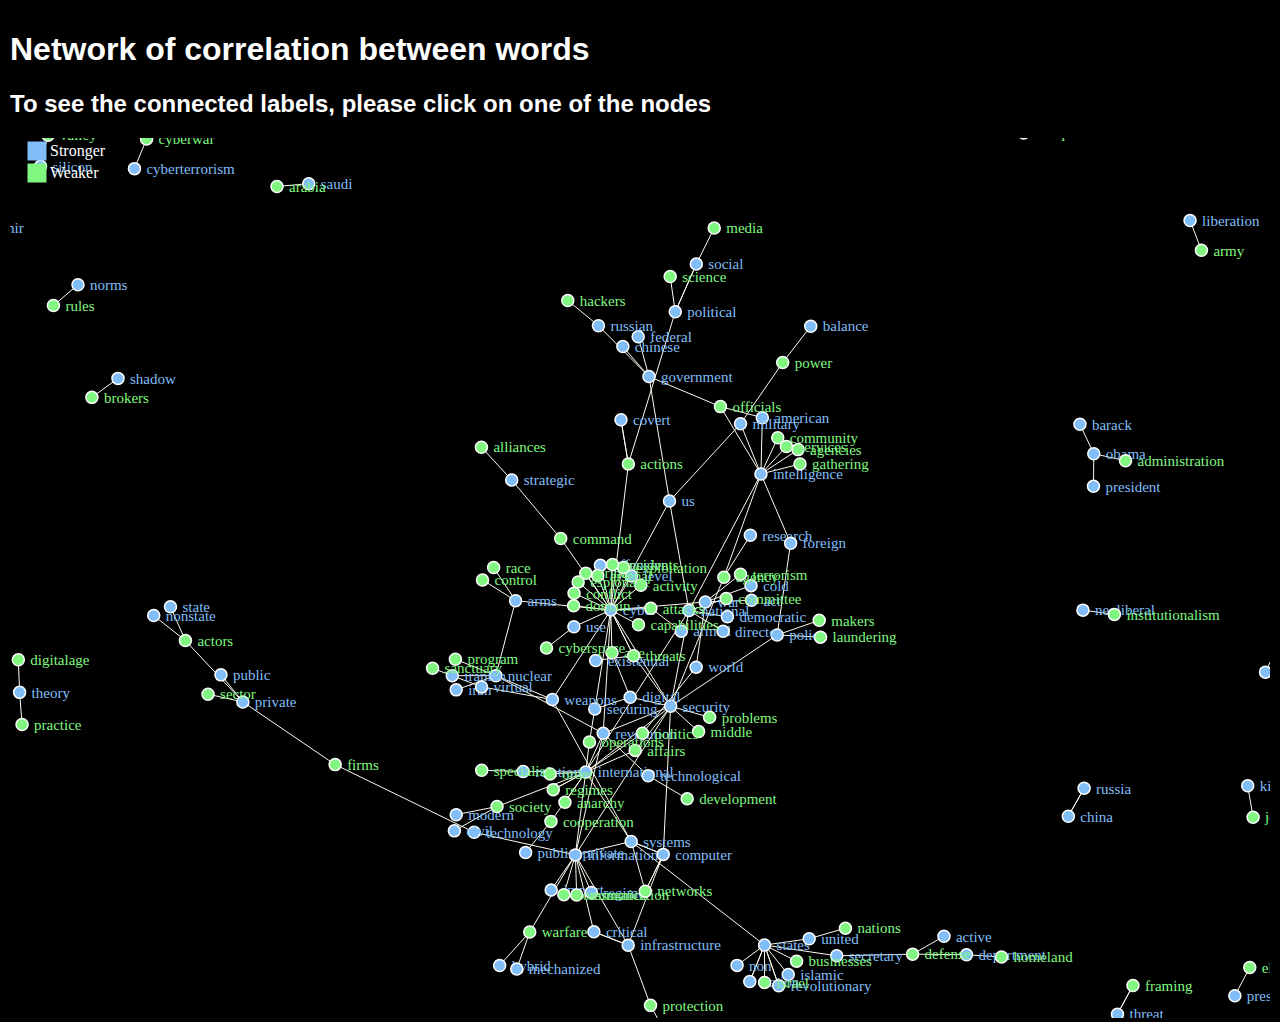
<file: wp-content/uploads/2021/02/Part1-Final.html>
<!DOCTYPE html>
<html>
<head>
<meta charset="utf-8">
<title>forceNetwork</title>
<script>(function() {
  // If window.HTMLWidgets is already defined, then use it; otherwise create a
  // new object. This allows preceding code to set options that affect the
  // initialization process (though none currently exist).
  window.HTMLWidgets = window.HTMLWidgets || {};

  // See if we're running in a viewer pane. If not, we're in a web browser.
  var viewerMode = window.HTMLWidgets.viewerMode =
      /\bviewer_pane=1\b/.test(window.location);

  // See if we're running in Shiny mode. If not, it's a static document.
  // Note that static widgets can appear in both Shiny and static modes, but
  // obviously, Shiny widgets can only appear in Shiny apps/documents.
  var shinyMode = window.HTMLWidgets.shinyMode =
      typeof(window.Shiny) !== "undefined" && !!window.Shiny.outputBindings;

  // We can't count on jQuery being available, so we implement our own
  // version if necessary.
  function querySelectorAll(scope, selector) {
    if (typeof(jQuery) !== "undefined" && scope instanceof jQuery) {
      return scope.find(selector);
    }
    if (scope.querySelectorAll) {
      return scope.querySelectorAll(selector);
    }
  }

  function asArray(value) {
    if (value === null)
      return [];
    if ($.isArray(value))
      return value;
    return [value];
  }

  // Implement jQuery's extend
  function extend(target /*, ... */) {
    if (arguments.length == 1) {
      return target;
    }
    for (var i = 1; i < arguments.length; i++) {
      var source = arguments[i];
      for (var prop in source) {
        if (source.hasOwnProperty(prop)) {
          target[prop] = source[prop];
        }
      }
    }
    return target;
  }

  // IE8 doesn't support Array.forEach.
  function forEach(values, callback, thisArg) {
    if (values.forEach) {
      values.forEach(callback, thisArg);
    } else {
      for (var i = 0; i < values.length; i++) {
        callback.call(thisArg, values[i], i, values);
      }
    }
  }

  // Replaces the specified method with the return value of funcSource.
  //
  // Note that funcSource should not BE the new method, it should be a function
  // that RETURNS the new method. funcSource receives a single argument that is
  // the overridden method, it can be called from the new method. The overridden
  // method can be called like a regular function, it has the target permanently
  // bound to it so "this" will work correctly.
  function overrideMethod(target, methodName, funcSource) {
    var superFunc = target[methodName] || function() {};
    var superFuncBound = function() {
      return superFunc.apply(target, arguments);
    };
    target[methodName] = funcSource(superFuncBound);
  }

  // Add a method to delegator that, when invoked, calls
  // delegatee.methodName. If there is no such method on
  // the delegatee, but there was one on delegator before
  // delegateMethod was called, then the original version
  // is invoked instead.
  // For example:
  //
  // var a = {
  //   method1: function() { console.log('a1'); }
  //   method2: function() { console.log('a2'); }
  // };
  // var b = {
  //   method1: function() { console.log('b1'); }
  // };
  // delegateMethod(a, b, "method1");
  // delegateMethod(a, b, "method2");
  // a.method1();
  // a.method2();
  //
  // The output would be "b1", "a2".
  function delegateMethod(delegator, delegatee, methodName) {
    var inherited = delegator[methodName];
    delegator[methodName] = function() {
      var target = delegatee;
      var method = delegatee[methodName];

      // The method doesn't exist on the delegatee. Instead,
      // call the method on the delegator, if it exists.
      if (!method) {
        target = delegator;
        method = inherited;
      }

      if (method) {
        return method.apply(target, arguments);
      }
    };
  }

  // Implement a vague facsimilie of jQuery's data method
  function elementData(el, name, value) {
    if (arguments.length == 2) {
      return el["htmlwidget_data_" + name];
    } else if (arguments.length == 3) {
      el["htmlwidget_data_" + name] = value;
      return el;
    } else {
      throw new Error("Wrong number of arguments for elementData: " +
        arguments.length);
    }
  }

  // http://stackoverflow.com/questions/3446170/escape-string-for-use-in-javascript-regex
  function escapeRegExp(str) {
    return str.replace(/[\-\[\]\/\{\}\(\)\*\+\?\.\\\^\$\|]/g, "\\$&");
  }

  function hasClass(el, className) {
    var re = new RegExp("\\b" + escapeRegExp(className) + "\\b");
    return re.test(el.className);
  }

  // elements - array (or array-like object) of HTML elements
  // className - class name to test for
  // include - if true, only return elements with given className;
  //   if false, only return elements *without* given className
  function filterByClass(elements, className, include) {
    var results = [];
    for (var i = 0; i < elements.length; i++) {
      if (hasClass(elements[i], className) == include)
        results.push(elements[i]);
    }
    return results;
  }

  function on(obj, eventName, func) {
    if (obj.addEventListener) {
      obj.addEventListener(eventName, func, false);
    } else if (obj.attachEvent) {
      obj.attachEvent(eventName, func);
    }
  }

  function off(obj, eventName, func) {
    if (obj.removeEventListener)
      obj.removeEventListener(eventName, func, false);
    else if (obj.detachEvent) {
      obj.detachEvent(eventName, func);
    }
  }

  // Translate array of values to top/right/bottom/left, as usual with
  // the "padding" CSS property
  // https://developer.mozilla.org/en-US/docs/Web/CSS/padding
  function unpackPadding(value) {
    if (typeof(value) === "number")
      value = [value];
    if (value.length === 1) {
      return {top: value[0], right: value[0], bottom: value[0], left: value[0]};
    }
    if (value.length === 2) {
      return {top: value[0], right: value[1], bottom: value[0], left: value[1]};
    }
    if (value.length === 3) {
      return {top: value[0], right: value[1], bottom: value[2], left: value[1]};
    }
    if (value.length === 4) {
      return {top: value[0], right: value[1], bottom: value[2], left: value[3]};
    }
  }

  // Convert an unpacked padding object to a CSS value
  function paddingToCss(paddingObj) {
    return paddingObj.top + "px " + paddingObj.right + "px " + paddingObj.bottom + "px " + paddingObj.left + "px";
  }

  // Makes a number suitable for CSS
  function px(x) {
    if (typeof(x) === "number")
      return x + "px";
    else
      return x;
  }

  // Retrieves runtime widget sizing information for an element.
  // The return value is either null, or an object with fill, padding,
  // defaultWidth, defaultHeight fields.
  function sizingPolicy(el) {
    var sizingEl = document.querySelector("script[data-for='" + el.id + "'][type='application/htmlwidget-sizing']");
    if (!sizingEl)
      return null;
    var sp = JSON.parse(sizingEl.textContent || sizingEl.text || "{}");
    if (viewerMode) {
      return sp.viewer;
    } else {
      return sp.browser;
    }
  }

  // @param tasks Array of strings (or falsy value, in which case no-op).
  //   Each element must be a valid JavaScript expression that yields a
  //   function. Or, can be an array of objects with "code" and "data"
  //   properties; in this case, the "code" property should be a string
  //   of JS that's an expr that yields a function, and "data" should be
  //   an object that will be added as an additional argument when that
  //   function is called.
  // @param target The object that will be "this" for each function
  //   execution.
  // @param args Array of arguments to be passed to the functions. (The
  //   same arguments will be passed to all functions.)
  function evalAndRun(tasks, target, args) {
    if (tasks) {
      forEach(tasks, function(task) {
        var theseArgs = args;
        if (typeof(task) === "object") {
          theseArgs = theseArgs.concat([task.data]);
          task = task.code;
        }
        var taskFunc = tryEval(task);
        if (typeof(taskFunc) !== "function") {
          throw new Error("Task must be a function! Source:\n" + task);
        }
        taskFunc.apply(target, theseArgs);
      });
    }
  }

  // Attempt eval() both with and without enclosing in parentheses.
  // Note that enclosing coerces a function declaration into
  // an expression that eval() can parse
  // (otherwise, a SyntaxError is thrown)
  function tryEval(code) {
    var result = null;
    try {
      result = eval("(" + code + ")");
    } catch(error) {
      if (!error instanceof SyntaxError) {
        throw error;
      }
      try {
        result = eval(code);
      } catch(e) {
        if (e instanceof SyntaxError) {
          throw error;
        } else {
          throw e;
        }
      }
    }
    return result;
  }

  function initSizing(el) {
    var sizing = sizingPolicy(el);
    if (!sizing)
      return;

    var cel = document.getElementById("htmlwidget_container");
    if (!cel)
      return;

    if (typeof(sizing.padding) !== "undefined") {
      document.body.style.margin = "0";
      document.body.style.padding = paddingToCss(unpackPadding(sizing.padding));
    }

    if (sizing.fill) {
      document.body.style.overflow = "hidden";
      document.body.style.width = "100%";
      document.body.style.height = "100%";
      document.documentElement.style.width = "100%";
      document.documentElement.style.height = "100%";
      if (cel) {
        cel.style.position = "absolute";
        var pad = unpackPadding(sizing.padding);
        cel.style.top = pad.top + "px";
        cel.style.right = pad.right + "px";
        cel.style.bottom = pad.bottom + "px";
        cel.style.left = pad.left + "px";
        el.style.width = "100%";
        el.style.height = "100%";
      }

      return {
        getWidth: function() { return cel.offsetWidth; },
        getHeight: function() { return cel.offsetHeight; }
      };

    } else {
      el.style.width = px(sizing.width);
      el.style.height = px(sizing.height);

      return {
        getWidth: function() { return el.offsetWidth; },
        getHeight: function() { return el.offsetHeight; }
      };
    }
  }

  // Default implementations for methods
  var defaults = {
    find: function(scope) {
      return querySelectorAll(scope, "." + this.name);
    },
    renderError: function(el, err) {
      var $el = $(el);

      this.clearError(el);

      // Add all these error classes, as Shiny does
      var errClass = "shiny-output-error";
      if (err.type !== null) {
        // use the classes of the error condition as CSS class names
        errClass = errClass + " " + $.map(asArray(err.type), function(type) {
          return errClass + "-" + type;
        }).join(" ");
      }
      errClass = errClass + " htmlwidgets-error";

      // Is el inline or block? If inline or inline-block, just display:none it
      // and add an inline error.
      var display = $el.css("display");
      $el.data("restore-display-mode", display);

      if (display === "inline" || display === "inline-block") {
        $el.hide();
        if (err.message !== "") {
          var errorSpan = $("<span>").addClass(errClass);
          errorSpan.text(err.message);
          $el.after(errorSpan);
        }
      } else if (display === "block") {
        // If block, add an error just after the el, set visibility:none on the
        // el, and position the error to be on top of the el.
        // Mark it with a unique ID and CSS class so we can remove it later.
        $el.css("visibility", "hidden");
        if (err.message !== "") {
          var errorDiv = $("<div>").addClass(errClass).css("position", "absolute")
            .css("top", el.offsetTop)
            .css("left", el.offsetLeft)
            // setting width can push out the page size, forcing otherwise
            // unnecessary scrollbars to appear and making it impossible for
            // the element to shrink; so use max-width instead
            .css("maxWidth", el.offsetWidth)
            .css("height", el.offsetHeight);
          errorDiv.text(err.message);
          $el.after(errorDiv);

          // Really dumb way to keep the size/position of the error in sync with
          // the parent element as the window is resized or whatever.
          var intId = setInterval(function() {
            if (!errorDiv[0].parentElement) {
              clearInterval(intId);
              return;
            }
            errorDiv
              .css("top", el.offsetTop)
              .css("left", el.offsetLeft)
              .css("maxWidth", el.offsetWidth)
              .css("height", el.offsetHeight);
          }, 500);
        }
      }
    },
    clearError: function(el) {
      var $el = $(el);
      var display = $el.data("restore-display-mode");
      $el.data("restore-display-mode", null);

      if (display === "inline" || display === "inline-block") {
        if (display)
          $el.css("display", display);
        $(el.nextSibling).filter(".htmlwidgets-error").remove();
      } else if (display === "block"){
        $el.css("visibility", "inherit");
        $(el.nextSibling).filter(".htmlwidgets-error").remove();
      }
    },
    sizing: {}
  };

  // Called by widget bindings to register a new type of widget. The definition
  // object can contain the following properties:
  // - name (required) - A string indicating the binding name, which will be
  //   used by default as the CSS classname to look for.
  // - initialize (optional) - A function(el) that will be called once per
  //   widget element; if a value is returned, it will be passed as the third
  //   value to renderValue.
  // - renderValue (required) - A function(el, data, initValue) that will be
  //   called with data. Static contexts will cause this to be called once per
  //   element; Shiny apps will cause this to be called multiple times per
  //   element, as the data changes.
  window.HTMLWidgets.widget = function(definition) {
    if (!definition.name) {
      throw new Error("Widget must have a name");
    }
    if (!definition.type) {
      throw new Error("Widget must have a type");
    }
    // Currently we only support output widgets
    if (definition.type !== "output") {
      throw new Error("Unrecognized widget type '" + definition.type + "'");
    }
    // TODO: Verify that .name is a valid CSS classname

    // Support new-style instance-bound definitions. Old-style class-bound
    // definitions have one widget "object" per widget per type/class of
    // widget; the renderValue and resize methods on such widget objects
    // take el and instance arguments, because the widget object can't
    // store them. New-style instance-bound definitions have one widget
    // object per widget instance; the definition that's passed in doesn't
    // provide renderValue or resize methods at all, just the single method
    //   factory(el, width, height)
    // which returns an object that has renderValue(x) and resize(w, h).
    // This enables a far more natural programming style for the widget
    // author, who can store per-instance state using either OO-style
    // instance fields or functional-style closure variables (I guess this
    // is in contrast to what can only be called C-style pseudo-OO which is
    // what we required before).
    if (definition.factory) {
      definition = createLegacyDefinitionAdapter(definition);
    }

    if (!definition.renderValue) {
      throw new Error("Widget must have a renderValue function");
    }

    // For static rendering (non-Shiny), use a simple widget registration
    // scheme. We also use this scheme for Shiny apps/documents that also
    // contain static widgets.
    window.HTMLWidgets.widgets = window.HTMLWidgets.widgets || [];
    // Merge defaults into the definition; don't mutate the original definition.
    var staticBinding = extend({}, defaults, definition);
    overrideMethod(staticBinding, "find", function(superfunc) {
      return function(scope) {
        var results = superfunc(scope);
        // Filter out Shiny outputs, we only want the static kind
        return filterByClass(results, "html-widget-output", false);
      };
    });
    window.HTMLWidgets.widgets.push(staticBinding);

    if (shinyMode) {
      // Shiny is running. Register the definition with an output binding.
      // The definition itself will not be the output binding, instead
      // we will make an output binding object that delegates to the
      // definition. This is because we foolishly used the same method
      // name (renderValue) for htmlwidgets definition and Shiny bindings
      // but they actually have quite different semantics (the Shiny
      // bindings receive data that includes lots of metadata that it
      // strips off before calling htmlwidgets renderValue). We can't
      // just ignore the difference because in some widgets it's helpful
      // to call this.renderValue() from inside of resize(), and if
      // we're not delegating, then that call will go to the Shiny
      // version instead of the htmlwidgets version.

      // Merge defaults with definition, without mutating either.
      var bindingDef = extend({}, defaults, definition);

      // This object will be our actual Shiny binding.
      var shinyBinding = new Shiny.OutputBinding();

      // With a few exceptions, we'll want to simply use the bindingDef's
      // version of methods if they are available, otherwise fall back to
      // Shiny's defaults. NOTE: If Shiny's output bindings gain additional
      // methods in the future, and we want them to be overrideable by
      // HTMLWidget binding definitions, then we'll need to add them to this
      // list.
      delegateMethod(shinyBinding, bindingDef, "getId");
      delegateMethod(shinyBinding, bindingDef, "onValueChange");
      delegateMethod(shinyBinding, bindingDef, "onValueError");
      delegateMethod(shinyBinding, bindingDef, "renderError");
      delegateMethod(shinyBinding, bindingDef, "clearError");
      delegateMethod(shinyBinding, bindingDef, "showProgress");

      // The find, renderValue, and resize are handled differently, because we
      // want to actually decorate the behavior of the bindingDef methods.

      shinyBinding.find = function(scope) {
        var results = bindingDef.find(scope);

        // Only return elements that are Shiny outputs, not static ones
        var dynamicResults = results.filter(".html-widget-output");

        // It's possible that whatever caused Shiny to think there might be
        // new dynamic outputs, also caused there to be new static outputs.
        // Since there might be lots of different htmlwidgets bindings, we
        // schedule execution for later--no need to staticRender multiple
        // times.
        if (results.length !== dynamicResults.length)
          scheduleStaticRender();

        return dynamicResults;
      };

      // Wrap renderValue to handle initialization, which unfortunately isn't
      // supported natively by Shiny at the time of this writing.

      shinyBinding.renderValue = function(el, data) {
        Shiny.renderDependencies(data.deps);
        // Resolve strings marked as javascript literals to objects
        if (!(data.evals instanceof Array)) data.evals = [data.evals];
        for (var i = 0; data.evals && i < data.evals.length; i++) {
          window.HTMLWidgets.evaluateStringMember(data.x, data.evals[i]);
        }
        if (!bindingDef.renderOnNullValue) {
          if (data.x === null) {
            el.style.visibility = "hidden";
            return;
          } else {
            el.style.visibility = "inherit";
          }
        }
        if (!elementData(el, "initialized")) {
          initSizing(el);

          elementData(el, "initialized", true);
          if (bindingDef.initialize) {
            var result = bindingDef.initialize(el, el.offsetWidth,
              el.offsetHeight);
            elementData(el, "init_result", result);
          }
        }
        bindingDef.renderValue(el, data.x, elementData(el, "init_result"));
        evalAndRun(data.jsHooks.render, elementData(el, "init_result"), [el, data.x]);
      };

      // Only override resize if bindingDef implements it
      if (bindingDef.resize) {
        shinyBinding.resize = function(el, width, height) {
          // Shiny can call resize before initialize/renderValue have been
          // called, which doesn't make sense for widgets.
          if (elementData(el, "initialized")) {
            bindingDef.resize(el, width, height, elementData(el, "init_result"));
          }
        };
      }

      Shiny.outputBindings.register(shinyBinding, bindingDef.name);
    }
  };

  var scheduleStaticRenderTimerId = null;
  function scheduleStaticRender() {
    if (!scheduleStaticRenderTimerId) {
      scheduleStaticRenderTimerId = setTimeout(function() {
        scheduleStaticRenderTimerId = null;
        window.HTMLWidgets.staticRender();
      }, 1);
    }
  }

  // Render static widgets after the document finishes loading
  // Statically render all elements that are of this widget's class
  window.HTMLWidgets.staticRender = function() {
    var bindings = window.HTMLWidgets.widgets || [];
    forEach(bindings, function(binding) {
      var matches = binding.find(document.documentElement);
      forEach(matches, function(el) {
        var sizeObj = initSizing(el, binding);

        if (hasClass(el, "html-widget-static-bound"))
          return;
        el.className = el.className + " html-widget-static-bound";

        var initResult;
        if (binding.initialize) {
          initResult = binding.initialize(el,
            sizeObj ? sizeObj.getWidth() : el.offsetWidth,
            sizeObj ? sizeObj.getHeight() : el.offsetHeight
          );
          elementData(el, "init_result", initResult);
        }

        if (binding.resize) {
          var lastSize = {
            w: sizeObj ? sizeObj.getWidth() : el.offsetWidth,
            h: sizeObj ? sizeObj.getHeight() : el.offsetHeight
          };
          var resizeHandler = function(e) {
            var size = {
              w: sizeObj ? sizeObj.getWidth() : el.offsetWidth,
              h: sizeObj ? sizeObj.getHeight() : el.offsetHeight
            };
            if (size.w === 0 && size.h === 0)
              return;
            if (size.w === lastSize.w && size.h === lastSize.h)
              return;
            lastSize = size;
            binding.resize(el, size.w, size.h, initResult);
          };

          on(window, "resize", resizeHandler);

          // This is needed for cases where we're running in a Shiny
          // app, but the widget itself is not a Shiny output, but
          // rather a simple static widget. One example of this is
          // an rmarkdown document that has runtime:shiny and widget
          // that isn't in a render function. Shiny only knows to
          // call resize handlers for Shiny outputs, not for static
          // widgets, so we do it ourselves.
          if (window.jQuery) {
            window.jQuery(document).on(
              "shown.htmlwidgets shown.bs.tab.htmlwidgets shown.bs.collapse.htmlwidgets",
              resizeHandler
            );
            window.jQuery(document).on(
              "hidden.htmlwidgets hidden.bs.tab.htmlwidgets hidden.bs.collapse.htmlwidgets",
              resizeHandler
            );
          }

          // This is needed for the specific case of ioslides, which
          // flips slides between display:none and display:block.
          // Ideally we would not have to have ioslide-specific code
          // here, but rather have ioslides raise a generic event,
          // but the rmarkdown package just went to CRAN so the
          // window to getting that fixed may be long.
          if (window.addEventListener) {
            // It's OK to limit this to window.addEventListener
            // browsers because ioslides itself only supports
            // such browsers.
            on(document, "slideenter", resizeHandler);
            on(document, "slideleave", resizeHandler);
          }
        }

        var scriptData = document.querySelector("script[data-for='" + el.id + "'][type='application/json']");
        if (scriptData) {
          var data = JSON.parse(scriptData.textContent || scriptData.text);
          // Resolve strings marked as javascript literals to objects
          if (!(data.evals instanceof Array)) data.evals = [data.evals];
          for (var k = 0; data.evals && k < data.evals.length; k++) {
            window.HTMLWidgets.evaluateStringMember(data.x, data.evals[k]);
          }
          binding.renderValue(el, data.x, initResult);
          evalAndRun(data.jsHooks.render, initResult, [el, data.x]);
        }
      });
    });

    invokePostRenderHandlers();
  }


  function has_jQuery3() {
    if (!window.jQuery) {
      return false;
    }
    var $version = window.jQuery.fn.jquery;
    var $major_version = parseInt($version.split(".")[0]);
    return $major_version >= 3;
  }

  /*
  / Shiny 1.4 bumped jQuery from 1.x to 3.x which means jQuery's
  / on-ready handler (i.e., $(fn)) is now asyncronous (i.e., it now
  / really means $(setTimeout(fn)).
  / https://jquery.com/upgrade-guide/3.0/#breaking-change-document-ready-handlers-are-now-asynchronous
  /
  / Since Shiny uses $() to schedule initShiny, shiny>=1.4 calls initShiny
  / one tick later than it did before, which means staticRender() is
  / called renderValue() earlier than (advanced) widget authors might be expecting.
  / https://github.com/rstudio/shiny/issues/2630
  /
  / For a concrete example, leaflet has some methods (e.g., updateBounds)
  / which reference Shiny methods registered in initShiny (e.g., setInputValue).
  / Since leaflet is privy to this life-cycle, it knows to use setTimeout() to
  / delay execution of those methods (until Shiny methods are ready)
  / https://github.com/rstudio/leaflet/blob/18ec981/javascript/src/index.js#L266-L268
  /
  / Ideally widget authors wouldn't need to use this setTimeout() hack that
  / leaflet uses to call Shiny methods on a staticRender(). In the long run,
  / the logic initShiny should be broken up so that method registration happens
  / right away, but binding happens later.
  */
  function maybeStaticRenderLater() {
    if (shinyMode && has_jQuery3()) {
      window.jQuery(window.HTMLWidgets.staticRender);
    } else {
      window.HTMLWidgets.staticRender();
    }
  }

  if (document.addEventListener) {
    document.addEventListener("DOMContentLoaded", function() {
      document.removeEventListener("DOMContentLoaded", arguments.callee, false);
      maybeStaticRenderLater();
    }, false);
  } else if (document.attachEvent) {
    document.attachEvent("onreadystatechange", function() {
      if (document.readyState === "complete") {
        document.detachEvent("onreadystatechange", arguments.callee);
        maybeStaticRenderLater();
      }
    });
  }


  window.HTMLWidgets.getAttachmentUrl = function(depname, key) {
    // If no key, default to the first item
    if (typeof(key) === "undefined")
      key = 1;

    var link = document.getElementById(depname + "-" + key + "-attachment");
    if (!link) {
      throw new Error("Attachment " + depname + "/" + key + " not found in document");
    }
    return link.getAttribute("href");
  };

  window.HTMLWidgets.dataframeToD3 = function(df) {
    var names = [];
    var length;
    for (var name in df) {
        if (df.hasOwnProperty(name))
            names.push(name);
        if (typeof(df[name]) !== "object" || typeof(df[name].length) === "undefined") {
            throw new Error("All fields must be arrays");
        } else if (typeof(length) !== "undefined" && length !== df[name].length) {
            throw new Error("All fields must be arrays of the same length");
        }
        length = df[name].length;
    }
    var results = [];
    var item;
    for (var row = 0; row < length; row++) {
        item = {};
        for (var col = 0; col < names.length; col++) {
            item[names[col]] = df[names[col]][row];
        }
        results.push(item);
    }
    return results;
  };

  window.HTMLWidgets.transposeArray2D = function(array) {
      if (array.length === 0) return array;
      var newArray = array[0].map(function(col, i) {
          return array.map(function(row) {
              return row[i]
          })
      });
      return newArray;
  };
  // Split value at splitChar, but allow splitChar to be escaped
  // using escapeChar. Any other characters escaped by escapeChar
  // will be included as usual (including escapeChar itself).
  function splitWithEscape(value, splitChar, escapeChar) {
    var results = [];
    var escapeMode = false;
    var currentResult = "";
    for (var pos = 0; pos < value.length; pos++) {
      if (!escapeMode) {
        if (value[pos] === splitChar) {
          results.push(currentResult);
          currentResult = "";
        } else if (value[pos] === escapeChar) {
          escapeMode = true;
        } else {
          currentResult += value[pos];
        }
      } else {
        currentResult += value[pos];
        escapeMode = false;
      }
    }
    if (currentResult !== "") {
      results.push(currentResult);
    }
    return results;
  }
  // Function authored by Yihui/JJ Allaire
  window.HTMLWidgets.evaluateStringMember = function(o, member) {
    var parts = splitWithEscape(member, '.', '\\');
    for (var i = 0, l = parts.length; i < l; i++) {
      var part = parts[i];
      // part may be a character or 'numeric' member name
      if (o !== null && typeof o === "object" && part in o) {
        if (i == (l - 1)) { // if we are at the end of the line then evalulate
          if (typeof o[part] === "string")
            o[part] = tryEval(o[part]);
        } else { // otherwise continue to next embedded object
          o = o[part];
        }
      }
    }
  };

  // Retrieve the HTMLWidget instance (i.e. the return value of an
  // HTMLWidget binding's initialize() or factory() function)
  // associated with an element, or null if none.
  window.HTMLWidgets.getInstance = function(el) {
    return elementData(el, "init_result");
  };

  // Finds the first element in the scope that matches the selector,
  // and returns the HTMLWidget instance (i.e. the return value of
  // an HTMLWidget binding's initialize() or factory() function)
  // associated with that element, if any. If no element matches the
  // selector, or the first matching element has no HTMLWidget
  // instance associated with it, then null is returned.
  //
  // The scope argument is optional, and defaults to window.document.
  window.HTMLWidgets.find = function(scope, selector) {
    if (arguments.length == 1) {
      selector = scope;
      scope = document;
    }

    var el = scope.querySelector(selector);
    if (el === null) {
      return null;
    } else {
      return window.HTMLWidgets.getInstance(el);
    }
  };

  // Finds all elements in the scope that match the selector, and
  // returns the HTMLWidget instances (i.e. the return values of
  // an HTMLWidget binding's initialize() or factory() function)
  // associated with the elements, in an array. If elements that
  // match the selector don't have an associated HTMLWidget
  // instance, the returned array will contain nulls.
  //
  // The scope argument is optional, and defaults to window.document.
  window.HTMLWidgets.findAll = function(scope, selector) {
    if (arguments.length == 1) {
      selector = scope;
      scope = document;
    }

    var nodes = scope.querySelectorAll(selector);
    var results = [];
    for (var i = 0; i < nodes.length; i++) {
      results.push(window.HTMLWidgets.getInstance(nodes[i]));
    }
    return results;
  };

  var postRenderHandlers = [];
  function invokePostRenderHandlers() {
    while (postRenderHandlers.length) {
      var handler = postRenderHandlers.shift();
      if (handler) {
        handler();
      }
    }
  }

  // Register the given callback function to be invoked after the
  // next time static widgets are rendered.
  window.HTMLWidgets.addPostRenderHandler = function(callback) {
    postRenderHandlers.push(callback);
  };

  // Takes a new-style instance-bound definition, and returns an
  // old-style class-bound definition. This saves us from having
  // to rewrite all the logic in this file to accomodate both
  // types of definitions.
  function createLegacyDefinitionAdapter(defn) {
    var result = {
      name: defn.name,
      type: defn.type,
      initialize: function(el, width, height) {
        return defn.factory(el, width, height);
      },
      renderValue: function(el, x, instance) {
        return instance.renderValue(x);
      },
      resize: function(el, width, height, instance) {
        return instance.resize(width, height);
      }
    };

    if (defn.find)
      result.find = defn.find;
    if (defn.renderError)
      result.renderError = defn.renderError;
    if (defn.clearError)
      result.clearError = defn.clearError;

    return result;
  }
})();

</script>
<script>// https://d3js.org Version 4.5.0. Copyright 2017 Mike Bostock.
(function(t,n){"object"==typeof exports&&"undefined"!=typeof module?n(exports):"function"==typeof define&&define.amd?define(["exports"],n):n(t.d3=t.d3||{})})(this,function(t){"use strict";function n(t){return function(n,e){return Ns(t(n),e)}}function e(t,n,e){var r=Math.abs(n-t)/Math.max(0,e),i=Math.pow(10,Math.floor(Math.log(r)/Math.LN10)),o=r/i;return o>=Ys?i*=10:o>=Bs?i*=5:o>=js&&(i*=2),n<t?-i:i}function r(t){return t.length}function i(t,n,e){var r=t(e);return"translate("+(isFinite(r)?r:n(e))+",0)"}function o(t,n,e){var r=t(e);return"translate(0,"+(isFinite(r)?r:n(e))+")"}function u(t){var n=t.bandwidth()/2;return t.round()&&(n=Math.round(n)),function(e){return t(e)+n}}function a(){return!this.__axis}function c(t,n){function e(e){var p,d=null==c?n.ticks?n.ticks.apply(n,r):n.domain():c,v=null==s?n.tickFormat?n.tickFormat.apply(n,r):ff:s,_=Math.max(f,0)+h,y=t===lf||t===pf?i:o,g=n.range(),m=g[0]+.5,x=g[g.length-1]+.5,b=(n.bandwidth?u:ff)(n.copy()),w=e.selection?e.selection():e,M=w.selectAll(".domain").data([null]),T=w.selectAll(".tick").data(d,n).order(),N=T.exit(),k=T.enter().append("g").attr("class","tick"),S=T.select("line"),E=T.select("text"),A=t===lf||t===df?-1:1,C=t===df||t===hf?(p="x","y"):(p="y","x");M=M.merge(M.enter().insert("path",".tick").attr("class","domain").attr("stroke","#000")),T=T.merge(k),S=S.merge(k.append("line").attr("stroke","#000").attr(p+"2",A*f).attr(C+"1",.5).attr(C+"2",.5)),E=E.merge(k.append("text").attr("fill","#000").attr(p,A*_).attr(C,.5).attr("dy",t===lf?"0em":t===pf?"0.71em":"0.32em")),e!==w&&(M=M.transition(e),T=T.transition(e),S=S.transition(e),E=E.transition(e),N=N.transition(e).attr("opacity",vf).attr("transform",function(t){return y(b,this.parentNode.__axis||b,t)}),k.attr("opacity",vf).attr("transform",function(t){return y(this.parentNode.__axis||b,b,t)})),N.remove(),M.attr("d",t===df||t==hf?"M"+A*l+","+m+"H0.5V"+x+"H"+A*l:"M"+m+","+A*l+"V0.5H"+x+"V"+A*l),T.attr("opacity",1).attr("transform",function(t){return y(b,b,t)}),S.attr(p+"2",A*f),E.attr(p,A*_).text(v),w.filter(a).attr("fill","none").attr("font-size",10).attr("font-family","sans-serif").attr("text-anchor",t===hf?"start":t===df?"end":"middle"),w.each(function(){this.__axis=b})}var r=[],c=null,s=null,f=6,l=6,h=3;return e.scale=function(t){return arguments.length?(n=t,e):n},e.ticks=function(){return r=sf.call(arguments),e},e.tickArguments=function(t){return arguments.length?(r=null==t?[]:sf.call(t),e):r.slice()},e.tickValues=function(t){return arguments.length?(c=null==t?null:sf.call(t),e):c&&c.slice()},e.tickFormat=function(t){return arguments.length?(s=t,e):s},e.tickSize=function(t){return arguments.length?(f=l=+t,e):f},e.tickSizeInner=function(t){return arguments.length?(f=+t,e):f},e.tickSizeOuter=function(t){return arguments.length?(l=+t,e):l},e.tickPadding=function(t){return arguments.length?(h=+t,e):h},e}function s(t){return c(lf,t)}function f(t){return c(hf,t)}function l(t){return c(pf,t)}function h(t){return c(df,t)}function p(){for(var t,n=0,e=arguments.length,r={};n<e;++n){if(!(t=arguments[n]+"")||t in r)throw new Error("illegal type: "+t);r[t]=[]}return new d(r)}function d(t){this._=t}function v(t,n){return t.trim().split(/^|\s+/).map(function(t){var e="",r=t.indexOf(".");if(r>=0&&(e=t.slice(r+1),t=t.slice(0,r)),t&&!n.hasOwnProperty(t))throw new Error("unknown type: "+t);return{type:t,name:e}})}function _(t,n){for(var e,r=0,i=t.length;r<i;++r)if((e=t[r]).name===n)return e.value}function y(t,n,e){for(var r=0,i=t.length;r<i;++r)if(t[r].name===n){t[r]=_f,t=t.slice(0,r).concat(t.slice(r+1));break}return null!=e&&t.push({name:n,value:e}),t}function g(t){return function(){var n=this.ownerDocument,e=this.namespaceURI;return e===yf&&n.documentElement.namespaceURI===yf?n.createElement(t):n.createElementNS(e,t)}}function m(t){return function(){return this.ownerDocument.createElementNS(t.space,t.local)}}function x(){return new b}function b(){this._="@"+(++bf).toString(36)}function w(t,n,e){return t=M(t,n,e),function(n){var e=n.relatedTarget;e&&(e===this||8&e.compareDocumentPosition(this))||t.call(this,n)}}function M(n,e,r){return function(i){var o=t.event;t.event=i;try{n.call(this,this.__data__,e,r)}finally{t.event=o}}}function T(t){return t.trim().split(/^|\s+/).map(function(t){var n="",e=t.indexOf(".");return e>=0&&(n=t.slice(e+1),t=t.slice(0,e)),{type:t,name:n}})}function N(t){return function(){var n=this.__on;if(n){for(var e,r=0,i=-1,o=n.length;r<o;++r)e=n[r],t.type&&e.type!==t.type||e.name!==t.name?n[++i]=e:this.removeEventListener(e.type,e.listener,e.capture);++i?n.length=i:delete this.__on}}}function k(t,n,e){var r=kf.hasOwnProperty(t.type)?w:M;return function(i,o,u){var a,c=this.__on,s=r(n,o,u);if(c)for(var f=0,l=c.length;f<l;++f)if((a=c[f]).type===t.type&&a.name===t.name)return this.removeEventListener(a.type,a.listener,a.capture),this.addEventListener(a.type,a.listener=s,a.capture=e),void(a.value=n);this.addEventListener(t.type,s,e),a={type:t.type,name:t.name,value:n,listener:s,capture:e},c?c.push(a):this.__on=[a]}}function S(n,e,r,i){var o=t.event;n.sourceEvent=t.event,t.event=n;try{return e.apply(r,i)}finally{t.event=o}}function E(){}function A(){return[]}function C(t,n){this.ownerDocument=t.ownerDocument,this.namespaceURI=t.namespaceURI,this._next=null,this._parent=t,this.__data__=n}function z(t,n,e,r,i,o){for(var u,a=0,c=n.length,s=o.length;a<s;++a)(u=n[a])?(u.__data__=o[a],r[a]=u):e[a]=new C(t,o[a]);for(;a<c;++a)(u=n[a])&&(i[a]=u)}function P(t,n,e,r,i,o,u){var a,c,s,f={},l=n.length,h=o.length,p=new Array(l);for(a=0;a<l;++a)(c=n[a])&&(p[a]=s=If+u.call(c,c.__data__,a,n),s in f?i[a]=c:f[s]=c);for(a=0;a<h;++a)s=If+u.call(t,o[a],a,o),(c=f[s])?(r[a]=c,c.__data__=o[a],f[s]=null):e[a]=new C(t,o[a]);for(a=0;a<l;++a)(c=n[a])&&f[p[a]]===c&&(i[a]=c)}function R(t,n){return t<n?-1:t>n?1:t>=n?0:NaN}function q(t){return function(){this.removeAttribute(t)}}function L(t){return function(){this.removeAttributeNS(t.space,t.local)}}function U(t,n){return function(){this.setAttribute(t,n)}}function D(t,n){return function(){this.setAttributeNS(t.space,t.local,n)}}function O(t,n){return function(){var e=n.apply(this,arguments);null==e?this.removeAttribute(t):this.setAttribute(t,e)}}function F(t,n){return function(){var e=n.apply(this,arguments);null==e?this.removeAttributeNS(t.space,t.local):this.setAttributeNS(t.space,t.local,e)}}function I(t){return function(){this.style.removeProperty(t)}}function Y(t,n,e){return function(){this.style.setProperty(t,n,e)}}function B(t,n,e){return function(){var r=n.apply(this,arguments);null==r?this.style.removeProperty(t):this.style.setProperty(t,r,e)}}function j(t){return function(){delete this[t]}}function H(t,n){return function(){this[t]=n}}function X(t,n){return function(){var e=n.apply(this,arguments);null==e?delete this[t]:this[t]=e}}function V(t){return t.trim().split(/^|\s+/)}function W(t){return t.classList||new $(t)}function $(t){this._node=t,this._names=V(t.getAttribute("class")||"")}function Z(t,n){for(var e=W(t),r=-1,i=n.length;++r<i;)e.add(n[r])}function G(t,n){for(var e=W(t),r=-1,i=n.length;++r<i;)e.remove(n[r])}function J(t){return function(){Z(this,t)}}function Q(t){return function(){G(this,t)}}function K(t,n){return function(){(n.apply(this,arguments)?Z:G)(this,t)}}function tt(){this.textContent=""}function nt(t){return function(){this.textContent=t}}function et(t){return function(){var n=t.apply(this,arguments);this.textContent=null==n?"":n}}function rt(){this.innerHTML=""}function it(t){return function(){this.innerHTML=t}}function ot(t){return function(){var n=t.apply(this,arguments);this.innerHTML=null==n?"":n}}function ut(){this.nextSibling&&this.parentNode.appendChild(this)}function at(){this.previousSibling&&this.parentNode.insertBefore(this,this.parentNode.firstChild)}function ct(){return null}function st(){var t=this.parentNode;t&&t.removeChild(this)}function ft(t,n,e){var r=Kf(t),i=r.CustomEvent;i?i=new i(n,e):(i=r.document.createEvent("Event"),e?(i.initEvent(n,e.bubbles,e.cancelable),i.detail=e.detail):i.initEvent(n,!1,!1)),t.dispatchEvent(i)}function lt(t,n){return function(){return ft(this,t,n)}}function ht(t,n){return function(){return ft(this,t,n.apply(this,arguments))}}function pt(t,n){this._groups=t,this._parents=n}function dt(){return new pt([[document.documentElement]],hl)}function vt(){t.event.stopImmediatePropagation()}function _t(t,n){var e=t.document.documentElement,r=pl(t).on("dragstart.drag",null);n&&(r.on("click.drag",yl,!0),setTimeout(function(){r.on("click.drag",null)},0)),"onselectstart"in e?r.on("selectstart.drag",null):(e.style.MozUserSelect=e.__noselect,delete e.__noselect)}function yt(t,n,e,r,i,o,u,a,c,s){this.target=t,this.type=n,this.subject=e,this.identifier=r,this.active=i,this.x=o,this.y=u,this.dx=a,this.dy=c,this._=s}function gt(){return!t.event.button}function mt(){return this.parentNode}function xt(n){return null==n?{x:t.event.x,y:t.event.y}:n}function bt(t,n){var e=Object.create(t.prototype);for(var r in n)e[r]=n[r];return e}function wt(){}function Mt(t){var n;return t=(t+"").trim().toLowerCase(),(n=Sl.exec(t))?(n=parseInt(n[1],16),new Et(n>>8&15|n>>4&240,n>>4&15|240&n,(15&n)<<4|15&n,1)):(n=El.exec(t))?Tt(parseInt(n[1],16)):(n=Al.exec(t))?new Et(n[1],n[2],n[3],1):(n=Cl.exec(t))?new Et(255*n[1]/100,255*n[2]/100,255*n[3]/100,1):(n=zl.exec(t))?Nt(n[1],n[2],n[3],n[4]):(n=Pl.exec(t))?Nt(255*n[1]/100,255*n[2]/100,255*n[3]/100,n[4]):(n=Rl.exec(t))?At(n[1],n[2]/100,n[3]/100,1):(n=ql.exec(t))?At(n[1],n[2]/100,n[3]/100,n[4]):Ll.hasOwnProperty(t)?Tt(Ll[t]):"transparent"===t?new Et(NaN,NaN,NaN,0):null}function Tt(t){return new Et(t>>16&255,t>>8&255,255&t,1)}function Nt(t,n,e,r){return r<=0&&(t=n=e=NaN),new Et(t,n,e,r)}function kt(t){return t instanceof wt||(t=Mt(t)),t?(t=t.rgb(),new Et(t.r,t.g,t.b,t.opacity)):new Et}function St(t,n,e,r){return 1===arguments.length?kt(t):new Et(t,n,e,null==r?1:r)}function Et(t,n,e,r){this.r=+t,this.g=+n,this.b=+e,this.opacity=+r}function At(t,n,e,r){return r<=0?t=n=e=NaN:e<=0||e>=1?t=n=NaN:n<=0&&(t=NaN),new Pt(t,n,e,r)}function Ct(t){if(t instanceof Pt)return new Pt(t.h,t.s,t.l,t.opacity);if(t instanceof wt||(t=Mt(t)),!t)return new Pt;if(t instanceof Pt)return t;t=t.rgb();var n=t.r/255,e=t.g/255,r=t.b/255,i=Math.min(n,e,r),o=Math.max(n,e,r),u=NaN,a=o-i,c=(o+i)/2;return a?(u=n===o?(e-r)/a+6*(e<r):e===o?(r-n)/a+2:(n-e)/a+4,a/=c<.5?o+i:2-o-i,u*=60):a=c>0&&c<1?0:u,new Pt(u,a,c,t.opacity)}function zt(t,n,e,r){return 1===arguments.length?Ct(t):new Pt(t,n,e,null==r?1:r)}function Pt(t,n,e,r){this.h=+t,this.s=+n,this.l=+e,this.opacity=+r}function Rt(t,n,e){return 255*(t<60?n+(e-n)*t/60:t<180?e:t<240?n+(e-n)*(240-t)/60:n)}function qt(t){if(t instanceof Ut)return new Ut(t.l,t.a,t.b,t.opacity);if(t instanceof jt){var n=t.h*Ul;return new Ut(t.l,Math.cos(n)*t.c,Math.sin(n)*t.c,t.opacity)}t instanceof Et||(t=kt(t));var e=It(t.r),r=It(t.g),i=It(t.b),o=Dt((.4124564*e+.3575761*r+.1804375*i)/Fl),u=Dt((.2126729*e+.7151522*r+.072175*i)/Il),a=Dt((.0193339*e+.119192*r+.9503041*i)/Yl);return new Ut(116*u-16,500*(o-u),200*(u-a),t.opacity)}function Lt(t,n,e,r){return 1===arguments.length?qt(t):new Ut(t,n,e,null==r?1:r)}function Ut(t,n,e,r){this.l=+t,this.a=+n,this.b=+e,this.opacity=+r}function Dt(t){return t>Xl?Math.pow(t,1/3):t/Hl+Bl}function Ot(t){return t>jl?t*t*t:Hl*(t-Bl)}function Ft(t){return 255*(t<=.0031308?12.92*t:1.055*Math.pow(t,1/2.4)-.055)}function It(t){return(t/=255)<=.04045?t/12.92:Math.pow((t+.055)/1.055,2.4)}function Yt(t){if(t instanceof jt)return new jt(t.h,t.c,t.l,t.opacity);t instanceof Ut||(t=qt(t));var n=Math.atan2(t.b,t.a)*Dl;return new jt(n<0?n+360:n,Math.sqrt(t.a*t.a+t.b*t.b),t.l,t.opacity)}function Bt(t,n,e,r){return 1===arguments.length?Yt(t):new jt(t,n,e,null==r?1:r)}function jt(t,n,e,r){this.h=+t,this.c=+n,this.l=+e,this.opacity=+r}function Ht(t){if(t instanceof Vt)return new Vt(t.h,t.s,t.l,t.opacity);t instanceof Et||(t=kt(t));var n=t.r/255,e=t.g/255,r=t.b/255,i=(Kl*r+Jl*n-Ql*e)/(Kl+Jl-Ql),o=r-i,u=(Gl*(e-i)-$l*o)/Zl,a=Math.sqrt(u*u+o*o)/(Gl*i*(1-i)),c=a?Math.atan2(u,o)*Dl-120:NaN;return new Vt(c<0?c+360:c,a,i,t.opacity)}function Xt(t,n,e,r){return 1===arguments.length?Ht(t):new Vt(t,n,e,null==r?1:r)}function Vt(t,n,e,r){this.h=+t,this.s=+n,this.l=+e,this.opacity=+r}function Wt(t,n,e,r,i){var o=t*t,u=o*t;return((1-3*t+3*o-u)*n+(4-6*o+3*u)*e+(1+3*t+3*o-3*u)*r+u*i)/6}function $t(t,n){return function(e){return t+e*n}}function Zt(t,n,e){return t=Math.pow(t,e),n=Math.pow(n,e)-t,e=1/e,function(r){return Math.pow(t+r*n,e)}}function Gt(t,n){var e=n-t;return e?$t(t,e>180||e<-180?e-360*Math.round(e/360):e):ch(isNaN(t)?n:t)}function Jt(t){return 1===(t=+t)?Qt:function(n,e){return e-n?Zt(n,e,t):ch(isNaN(n)?e:n)}}function Qt(t,n){var e=n-t;return e?$t(t,e):ch(isNaN(t)?n:t)}function Kt(t){return function(n){var e,r,i=n.length,o=new Array(i),u=new Array(i),a=new Array(i);for(e=0;e<i;++e)r=St(n[e]),o[e]=r.r||0,u[e]=r.g||0,a[e]=r.b||0;return o=t(o),u=t(u),a=t(a),r.opacity=1,function(t){return r.r=o(t),r.g=u(t),r.b=a(t),r+""}}}function tn(t){return function(){return t}}function nn(t){return function(n){return t(n)+""}}function en(t){return"none"===t?wh:(th||(th=document.createElement("DIV"),nh=document.documentElement,eh=document.defaultView),th.style.transform=t,t=eh.getComputedStyle(nh.appendChild(th),null).getPropertyValue("transform"),nh.removeChild(th),t=t.slice(7,-1).split(","),Mh(+t[0],+t[1],+t[2],+t[3],+t[4],+t[5]))}function rn(t){return null==t?wh:(rh||(rh=document.createElementNS("http://www.w3.org/2000/svg","g")),rh.setAttribute("transform",t),(t=rh.transform.baseVal.consolidate())?(t=t.matrix,Mh(t.a,t.b,t.c,t.d,t.e,t.f)):wh)}function on(t,n,e,r){function i(t){return t.length?t.pop()+" ":""}function o(t,r,i,o,u,a){if(t!==i||r!==o){var c=u.push("translate(",null,n,null,e);a.push({i:c-4,x:dh(t,i)},{i:c-2,x:dh(r,o)})}else(i||o)&&u.push("translate("+i+n+o+e)}function u(t,n,e,o){t!==n?(t-n>180?n+=360:n-t>180&&(t+=360),o.push({i:e.push(i(e)+"rotate(",null,r)-2,x:dh(t,n)})):n&&e.push(i(e)+"rotate("+n+r)}function a(t,n,e,o){t!==n?o.push({i:e.push(i(e)+"skewX(",null,r)-2,x:dh(t,n)}):n&&e.push(i(e)+"skewX("+n+r)}function c(t,n,e,r,o,u){if(t!==e||n!==r){var a=o.push(i(o)+"scale(",null,",",null,")");u.push({i:a-4,x:dh(t,e)},{i:a-2,x:dh(n,r)})}else 1===e&&1===r||o.push(i(o)+"scale("+e+","+r+")")}return function(n,e){var r=[],i=[];return n=t(n),e=t(e),o(n.translateX,n.translateY,e.translateX,e.translateY,r,i),u(n.rotate,e.rotate,r,i),a(n.skewX,e.skewX,r,i),c(n.scaleX,n.scaleY,e.scaleX,e.scaleY,r,i),n=e=null,function(t){for(var n,e=-1,o=i.length;++e<o;)r[(n=i[e]).i]=n.x(t);return r.join("")}}}function un(t){return((t=Math.exp(t))+1/t)/2}function an(t){return((t=Math.exp(t))-1/t)/2}function cn(t){return((t=Math.exp(2*t))-1)/(t+1)}function sn(t){return function(n,e){var r=t((n=zt(n)).h,(e=zt(e)).h),i=Qt(n.s,e.s),o=Qt(n.l,e.l),u=Qt(n.opacity,e.opacity);return function(t){return n.h=r(t),n.s=i(t),n.l=o(t),n.opacity=u(t),n+""}}}function fn(t,n){var e=Qt((t=Lt(t)).l,(n=Lt(n)).l),r=Qt(t.a,n.a),i=Qt(t.b,n.b),o=Qt(t.opacity,n.opacity);return function(n){return t.l=e(n),t.a=r(n),t.b=i(n),t.opacity=o(n),t+""}}function ln(t){return function(n,e){var r=t((n=Bt(n)).h,(e=Bt(e)).h),i=Qt(n.c,e.c),o=Qt(n.l,e.l),u=Qt(n.opacity,e.opacity);return function(t){return n.h=r(t),n.c=i(t),n.l=o(t),n.opacity=u(t),n+""}}}function hn(t){return function n(e){function r(n,r){var i=t((n=Xt(n)).h,(r=Xt(r)).h),o=Qt(n.s,r.s),u=Qt(n.l,r.l),a=Qt(n.opacity,r.opacity);return function(t){return n.h=i(t),n.s=o(t),n.l=u(Math.pow(t,e)),n.opacity=a(t),n+""}}return e=+e,r.gamma=n,r}(1)}function pn(){return jh||(Vh(dn),jh=Xh.now()+Hh)}function dn(){jh=0}function vn(){this._call=this._time=this._next=null}function _n(t,n,e){var r=new vn;return r.restart(t,n,e),r}function yn(){pn(),++Oh;for(var t,n=ih;n;)(t=jh-n._time)>=0&&n._call.call(null,t),n=n._next;--Oh}function gn(){jh=(Bh=Xh.now())+Hh,Oh=Fh=0;try{yn()}finally{Oh=0,xn(),jh=0}}function mn(){var t=Xh.now(),n=t-Bh;n>Yh&&(Hh-=n,Bh=t)}function xn(){for(var t,n,e=ih,r=1/0;e;)e._call?(r>e._time&&(r=e._time),t=e,e=e._next):(n=e._next,e._next=null,e=t?t._next=n:ih=n);oh=t,bn(r)}function bn(t){if(!Oh){Fh&&(Fh=clearTimeout(Fh));var n=t-jh;n>24?(t<1/0&&(Fh=setTimeout(gn,n)),Ih&&(Ih=clearInterval(Ih))):(Ih||(Bh=jh,Ih=setInterval(mn,Yh)),Oh=1,Vh(gn))}}function wn(t,n){var e=t.__transition;if(!e||!(e=e[n])||e.state>Jh)throw new Error("too late");return e}function Mn(t,n){var e=t.__transition;if(!e||!(e=e[n])||e.state>Kh)throw new Error("too late");return e}function Tn(t,n){var e=t.__transition;if(!e||!(e=e[n]))throw new Error("too late");return e}function Nn(t,n,e){function r(t){e.state=Qh,e.timer.restart(i,e.delay,e.time),e.delay<=t&&i(t-e.delay)}function i(r){var s,f,l,h;if(e.state!==Qh)return u();for(s in c)if(h=c[s],h.name===e.name){if(h.state===tp)return Wh(i);h.state===np?(h.state=rp,h.timer.stop(),h.on.call("interrupt",t,t.__data__,h.index,h.group),delete c[s]):+s<n&&(h.state=rp,h.timer.stop(),delete c[s])}if(Wh(function(){e.state===tp&&(e.state=np,e.timer.restart(o,e.delay,e.time),o(r))}),e.state=Kh,e.on.call("start",t,t.__data__,e.index,e.group),e.state===Kh){for(e.state=tp,a=new Array(l=e.tween.length),s=0,f=-1;s<l;++s)(h=e.tween[s].value.call(t,t.__data__,e.index,e.group))&&(a[++f]=h);a.length=f+1}}function o(n){for(var r=n<e.duration?e.ease.call(null,n/e.duration):(e.timer.restart(u),e.state=ep,1),i=-1,o=a.length;++i<o;)a[i].call(null,r);e.state===ep&&(e.on.call("end",t,t.__data__,e.index,e.group),u())}function u(){e.state=rp,e.timer.stop(),delete c[n];for(var r in c)return;delete t.__transition}var a,c=t.__transition;c[n]=e,e.timer=_n(r,0,e.time)}function kn(t,n){var e,r;return function(){var i=Mn(this,t),o=i.tween;if(o!==e){r=e=o;for(var u=0,a=r.length;u<a;++u)if(r[u].name===n){r=r.slice(),r.splice(u,1);break}}i.tween=r}}function Sn(t,n,e){var r,i;if("function"!=typeof e)throw new Error;return function(){var o=Mn(this,t),u=o.tween;if(u!==r){i=(r=u).slice();for(var a={name:n,value:e},c=0,s=i.length;c<s;++c)if(i[c].name===n){i[c]=a;break}c===s&&i.push(a)}o.tween=i}}function En(t,n,e){var r=t._id;return t.each(function(){var t=Mn(this,r);(t.value||(t.value={}))[n]=e.apply(this,arguments)}),function(t){return Tn(t,r).value[n]}}function An(t){return function(){this.removeAttribute(t)}}function Cn(t){return function(){this.removeAttributeNS(t.space,t.local)}}function zn(t,n,e){var r,i;return function(){var o=this.getAttribute(t);return o===e?null:o===r?i:i=n(r=o,e)}}function Pn(t,n,e){var r,i;return function(){var o=this.getAttributeNS(t.space,t.local);return o===e?null:o===r?i:i=n(r=o,e)}}function Rn(t,n,e){var r,i,o;return function(){var u,a=e(this);return null==a?void this.removeAttribute(t):(u=this.getAttribute(t),u===a?null:u===r&&a===i?o:o=n(r=u,i=a))}}function qn(t,n,e){var r,i,o;return function(){var u,a=e(this);return null==a?void this.removeAttributeNS(t.space,t.local):(u=this.getAttributeNS(t.space,t.local),u===a?null:u===r&&a===i?o:o=n(r=u,i=a))}}function Ln(t,n){function e(){var e=this,r=n.apply(e,arguments);return r&&function(n){e.setAttributeNS(t.space,t.local,r(n))}}return e._value=n,e}function Un(t,n){function e(){var e=this,r=n.apply(e,arguments);return r&&function(n){e.setAttribute(t,r(n))}}return e._value=n,e}function Dn(t,n){return function(){wn(this,t).delay=+n.apply(this,arguments)}}function On(t,n){return n=+n,function(){wn(this,t).delay=n}}function Fn(t,n){return function(){Mn(this,t).duration=+n.apply(this,arguments)}}function In(t,n){return n=+n,function(){Mn(this,t).duration=n}}function Yn(t,n){if("function"!=typeof n)throw new Error;return function(){Mn(this,t).ease=n}}function Bn(t){return(t+"").trim().split(/^|\s+/).every(function(t){var n=t.indexOf(".");return n>=0&&(t=t.slice(0,n)),!t||"start"===t})}function jn(t,n,e){var r,i,o=Bn(n)?wn:Mn;return function(){var u=o(this,t),a=u.on;a!==r&&(i=(r=a).copy()).on(n,e),u.on=i}}function Hn(t){return function(){var n=this.parentNode;for(var e in this.__transition)if(+e!==t)return;n&&n.removeChild(this)}}function Xn(t,n){var e,r,i;return function(){var o=Kf(this).getComputedStyle(this,null),u=o.getPropertyValue(t),a=(this.style.removeProperty(t),o.getPropertyValue(t));return u===a?null:u===e&&a===r?i:i=n(e=u,r=a)}}function Vn(t){return function(){this.style.removeProperty(t)}}function Wn(t,n,e){var r,i;return function(){var o=Kf(this).getComputedStyle(this,null).getPropertyValue(t);return o===e?null:o===r?i:i=n(r=o,e)}}function $n(t,n,e){var r,i,o;return function(){var u=Kf(this).getComputedStyle(this,null),a=u.getPropertyValue(t),c=e(this);return null==c&&(this.style.removeProperty(t),c=u.getPropertyValue(t)),a===c?null:a===r&&c===i?o:o=n(r=a,i=c)}}function Zn(t,n,e){function r(){var r=this,i=n.apply(r,arguments);return i&&function(n){r.style.setProperty(t,i(n),e)}}return r._value=n,r}function Gn(t){return function(){this.textContent=t}}function Jn(t){return function(){var n=t(this);this.textContent=null==n?"":n}}function Qn(t,n,e,r){this._groups=t,this._parents=n,this._name=e,this._id=r}function Kn(t){return dt().transition(t)}function te(){return++kp}function ne(t){return+t}function ee(t){return t*t}function re(t){return t*(2-t)}function ie(t){return((t*=2)<=1?t*t:--t*(2-t)+1)/2}function oe(t){return t*t*t}function ue(t){return--t*t*t+1}function ae(t){return((t*=2)<=1?t*t*t:(t-=2)*t*t+2)/2}function ce(t){return 1-Math.cos(t*Rp)}function se(t){return Math.sin(t*Rp)}function fe(t){return(1-Math.cos(Pp*t))/2}function le(t){return Math.pow(2,10*t-10)}function he(t){return 1-Math.pow(2,-10*t)}function pe(t){return((t*=2)<=1?Math.pow(2,10*t-10):2-Math.pow(2,10-10*t))/2}function de(t){return 1-Math.sqrt(1-t*t)}function ve(t){return Math.sqrt(1- --t*t)}function _e(t){return((t*=2)<=1?1-Math.sqrt(1-t*t):Math.sqrt(1-(t-=2)*t)+1)/2}function ye(t){return 1-ge(1-t)}function ge(t){return(t=+t)<qp?jp*t*t:t<Up?jp*(t-=Lp)*t+Dp:t<Fp?jp*(t-=Op)*t+Ip:jp*(t-=Yp)*t+Bp}function me(t){return((t*=2)<=1?1-ge(1-t):ge(t-1)+1)/2}function xe(t,n){for(var e;!(e=t.__transition)||!(e=e[n]);)if(!(t=t.parentNode))return td.time=pn(),td;return e}function be(){t.event.stopImmediatePropagation()}function we(t){return{type:t}}function Me(){return!t.event.button}function Te(){var t=this.ownerSVGElement||this;return[[0,0],[t.width.baseVal.value,t.height.baseVal.value]]}function Ne(t){for(;!t.__brush;)if(!(t=t.parentNode))return;return t.__brush}function ke(t){return t[0][0]===t[1][0]||t[0][1]===t[1][1]}function Se(t){var n=t.__brush;return n?n.dim.output(n.selection):null}function Ee(){return Ce(ld)}function Ae(){return Ce(hd)}function Ce(n){function e(t){var e=t.property("__brush",a).selectAll(".overlay").data([we("overlay")]);e.enter().append("rect").attr("class","overlay").attr("pointer-events","all").attr("cursor",dd.overlay).merge(e).each(function(){var t=Ne(this).extent;pl(this).attr("x",t[0][0]).attr("y",t[0][1]).attr("width",t[1][0]-t[0][0]).attr("height",t[1][1]-t[0][1])}),t.selectAll(".selection").data([we("selection")]).enter().append("rect").attr("class","selection").attr("cursor",dd.selection).attr("fill","#777").attr("fill-opacity",.3).attr("stroke","#fff").attr("shape-rendering","crispEdges");var i=t.selectAll(".handle").data(n.handles,function(t){return t.type});i.exit().remove(),i.enter().append("rect").attr("class",function(t){return"handle handle--"+t.type}).attr("cursor",function(t){return dd[t.type]}),t.each(r).attr("fill","none").attr("pointer-events","all").style("-webkit-tap-highlight-color","rgba(0,0,0,0)").on("mousedown.brush touchstart.brush",u)}function r(){var t=pl(this),n=Ne(this).selection;n?(t.selectAll(".selection").style("display",null).attr("x",n[0][0]).attr("y",n[0][1]).attr("width",n[1][0]-n[0][0]).attr("height",n[1][1]-n[0][1]),t.selectAll(".handle").style("display",null).attr("x",function(t){return"e"===t.type[t.type.length-1]?n[1][0]-h/2:n[0][0]-h/2}).attr("y",function(t){return"s"===t.type[0]?n[1][1]-h/2:n[0][1]-h/2}).attr("width",function(t){return"n"===t.type||"s"===t.type?n[1][0]-n[0][0]+h:h}).attr("height",function(t){return"e"===t.type||"w"===t.type?n[1][1]-n[0][1]+h:h})):t.selectAll(".selection,.handle").style("display","none").attr("x",null).attr("y",null).attr("width",null).attr("height",null)}function i(t,n){return t.__brush.emitter||new o(t,n)}function o(t,n){this.that=t,this.args=n,this.state=t.__brush,this.active=0}function u(){function e(){var t=zf(T);!U||w||M||(Math.abs(t[0]-O[0])>Math.abs(t[1]-O[1])?M=!0:w=!0),O=t,b=!0,ud(),o()}function o(){var t;switch(m=O[0]-D[0],x=O[1]-D[1],k){case cd:case ad:S&&(m=Math.max(P-l,Math.min(q-v,m)),h=l+m,_=v+m),E&&(x=Math.max(R-p,Math.min(L-y,x)),d=p+x,g=y+x);break;case sd:S<0?(m=Math.max(P-l,Math.min(q-l,m)),h=l+m,_=v):S>0&&(m=Math.max(P-v,Math.min(q-v,m)),h=l,_=v+m),E<0?(x=Math.max(R-p,Math.min(L-p,x)),d=p+x,g=y):E>0&&(x=Math.max(R-y,Math.min(L-y,x)),d=p,g=y+x);break;case fd:S&&(h=Math.max(P,Math.min(q,l-m*S)),_=Math.max(P,Math.min(q,v+m*S))),E&&(d=Math.max(R,Math.min(L,p-x*E)),g=Math.max(R,Math.min(L,y+x*E)))}_<h&&(S*=-1,t=l,l=v,v=t,t=h,h=_,_=t,N in vd&&Y.attr("cursor",dd[N=vd[N]])),g<d&&(E*=-1,t=p,p=y,y=t,t=d,d=g,g=t,N in _d&&Y.attr("cursor",dd[N=_d[N]])),A.selection&&(z=A.selection),w&&(h=z[0][0],_=z[1][0]),M&&(d=z[0][1],g=z[1][1]),z[0][0]===h&&z[0][1]===d&&z[1][0]===_&&z[1][1]===g||(A.selection=[[h,d],[_,g]],r.call(T),F.brush())}function u(){if(be(),t.event.touches){if(t.event.touches.length)return;c&&clearTimeout(c),c=setTimeout(function(){c=null},500),I.on("touchmove.brush touchend.brush touchcancel.brush",null)}else _t(t.event.view,b),B.on("keydown.brush keyup.brush mousemove.brush mouseup.brush",null);I.attr("pointer-events","all"),Y.attr("cursor",dd.overlay),A.selection&&(z=A.selection),ke(z)&&(A.selection=null,r.call(T)),F.end()}function a(){switch(t.event.keyCode){case 16:U=S&&E;break;case 18:k===sd&&(S&&(v=_-m*S,l=h+m*S),E&&(y=g-x*E,p=d+x*E),k=fd,o());break;case 32:k!==sd&&k!==fd||(S<0?v=_-m:S>0&&(l=h-m),E<0?y=g-x:E>0&&(p=d-x),k=cd,Y.attr("cursor",dd.selection),o());break;default:return}ud()}function s(){switch(t.event.keyCode){case 16:U&&(w=M=U=!1,o());break;case 18:k===fd&&(S<0?v=_:S>0&&(l=h),E<0?y=g:E>0&&(p=d),k=sd,o());break;case 32:k===cd&&(t.event.altKey?(S&&(v=_-m*S,l=h+m*S),E&&(y=g-x*E,p=d+x*E),k=fd):(S<0?v=_:S>0&&(l=h),E<0?y=g:E>0&&(p=d),k=sd),Y.attr("cursor",dd[N]),o());break;default:return}ud()}if(t.event.touches){if(t.event.changedTouches.length<t.event.touches.length)return ud()}else if(c)return;if(f.apply(this,arguments)){var l,h,p,d,v,_,y,g,m,x,b,w,M,T=this,N=t.event.target.__data__.type,k="selection"===(t.event.metaKey?N="overlay":N)?ad:t.event.altKey?fd:sd,S=n===hd?null:yd[N],E=n===ld?null:gd[N],A=Ne(T),C=A.extent,z=A.selection,P=C[0][0],R=C[0][1],q=C[1][0],L=C[1][1],U=S&&E&&t.event.shiftKey,D=zf(T),O=D,F=i(T,arguments).beforestart();"overlay"===N?A.selection=z=[[l=n===hd?P:D[0],p=n===ld?R:D[1]],[v=n===hd?q:l,y=n===ld?L:p]]:(l=z[0][0],p=z[0][1],v=z[1][0],y=z[1][1]),h=l,d=p,_=v,g=y;var I=pl(T).attr("pointer-events","none"),Y=I.selectAll(".overlay").attr("cursor",dd[N]);if(t.event.touches)I.on("touchmove.brush",e,!0).on("touchend.brush touchcancel.brush",u,!0);else{var B=pl(t.event.view).on("keydown.brush",a,!0).on("keyup.brush",s,!0).on("mousemove.brush",e,!0).on("mouseup.brush",u,!0);gl(t.event.view)}be(),op(T),r.call(T),F.start()}}function a(){var t=this.__brush||{selection:null};return t.extent=s.apply(this,arguments),t.dim=n,t}var c,s=Te,f=Me,l=p(e,"start","brush","end"),h=6;return e.move=function(t,e){t.selection?t.on("start.brush",function(){i(this,arguments).beforestart().start()}).on("interrupt.brush end.brush",function(){i(this,arguments).end()}).tween("brush",function(){function t(t){u.selection=1===t&&ke(s)?null:f(t),r.call(o),a.brush()}var o=this,u=o.__brush,a=i(o,arguments),c=u.selection,s=n.input("function"==typeof e?e.apply(this,arguments):e,u.extent),f=mh(c,s);return c&&s?t:t(1)}):t.each(function(){var t=this,o=arguments,u=t.__brush,a=n.input("function"==typeof e?e.apply(t,o):e,u.extent),c=i(t,o).beforestart();op(t),u.selection=null==a||ke(a)?null:a,r.call(t),c.start().brush().end()})},o.prototype={beforestart:function(){return 1===++this.active&&(this.state.emitter=this,this.starting=!0),this},start:function(){return this.starting&&(this.starting=!1,this.emit("start")),this},brush:function(){return this.emit("brush"),this},end:function(){return 0===--this.active&&(delete this.state.emitter,this.emit("end")),this},emit:function(t){S(new od(e,t,n.output(this.state.selection)),l.apply,l,[t,this.that,this.args])}},e.extent=function(t){return arguments.length?(s="function"==typeof t?t:id([[+t[0][0],+t[0][1]],[+t[1][0],+t[1][1]]]),e):s},e.filter=function(t){return arguments.length?(f="function"==typeof t?t:id(!!t),e):f},e.handleSize=function(t){return arguments.length?(h=+t,e):h},e.on=function(){var t=l.on.apply(l,arguments);return t===l?e:t},e}function ze(t){return function(n,e){return t(n.source.value+n.target.value,e.source.value+e.target.value)}}function Pe(){this._x0=this._y0=this._x1=this._y1=null,this._=""}function Re(){return new Pe}function qe(t){return t.source}function Le(t){return t.target}function Ue(t){return t.radius}function De(t){return t.startAngle}function Oe(t){return t.endAngle}function Fe(){}function Ie(t,n){var e=new Fe;if(t instanceof Fe)t.each(function(t,n){e.set(n,t)});else if(Array.isArray(t)){var r,i=-1,o=t.length;if(null==n)for(;++i<o;)e.set(i,t[i]);else for(;++i<o;)e.set(n(r=t[i],i,t),r)}else if(t)for(var u in t)e.set(u,t[u]);return e}function Ye(){return{}}function Be(t,n,e){t[n]=e}function je(){return Ie()}function He(t,n,e){t.set(n,e)}function Xe(){}function Ve(t,n){var e=new Xe;if(t instanceof Xe)t.each(function(t){e.add(t)});else if(t){var r=-1,i=t.length;if(null==n)for(;++r<i;)e.add(t[r]);else for(;++r<i;)e.add(n(t[r],r,t))}return e}function We(t){return new Function("d","return {"+t.map(function(t,n){return JSON.stringify(t)+": d["+n+"]"}).join(",")+"}")}function $e(t,n){var e=We(t);return function(r,i){return n(e(r),i,t)}}function Ze(t){var n=Object.create(null),e=[];return t.forEach(function(t){for(var r in t)r in n||e.push(n[r]=r)}),e}function Ge(t,n,e,r){if(isNaN(n)||isNaN(e))return t;var i,o,u,a,c,s,f,l,h,p=t._root,d={data:r},v=t._x0,_=t._y0,y=t._x1,g=t._y1;if(!p)return t._root=d,t;for(;p.length;)if((s=n>=(o=(v+y)/2))?v=o:y=o,(f=e>=(u=(_+g)/2))?_=u:g=u,i=p,!(p=p[l=f<<1|s]))return i[l]=d,t;if(a=+t._x.call(null,p.data),c=+t._y.call(null,p.data),n===a&&e===c)return d.next=p,i?i[l]=d:t._root=d,t;do i=i?i[l]=new Array(4):t._root=new Array(4),(s=n>=(o=(v+y)/2))?v=o:y=o,(f=e>=(u=(_+g)/2))?_=u:g=u;while((l=f<<1|s)===(h=(c>=u)<<1|a>=o));return i[h]=p,i[l]=d,t}function Je(t){var n,e,r,i,o=t.length,u=new Array(o),a=new Array(o),c=1/0,s=1/0,f=-(1/0),l=-(1/0);for(e=0;e<o;++e)isNaN(r=+this._x.call(null,n=t[e]))||isNaN(i=+this._y.call(null,n))||(u[e]=r,a[e]=i,r<c&&(c=r),r>f&&(f=r),i<s&&(s=i),i>l&&(l=i));for(f<c&&(c=this._x0,f=this._x1),l<s&&(s=this._y0,l=this._y1),this.cover(c,s).cover(f,l),e=0;e<o;++e)Ge(this,u[e],a[e],t[e]);return this}function Qe(t){for(var n=0,e=t.length;n<e;++n)this.remove(t[n]);return this}function Ke(t){return t[0]}function tr(t){return t[1]}function nr(t,n,e){var r=new er(null==n?Ke:n,null==e?tr:e,NaN,NaN,NaN,NaN);return null==t?r:r.addAll(t)}function er(t,n,e,r,i,o){this._x=t,this._y=n,this._x0=e,this._y0=r,this._x1=i,this._y1=o,this._root=void 0}function rr(t){for(var n={data:t.data},e=n;t=t.next;)e=e.next={data:t.data};return n}function ir(t){return t.x+t.vx}function or(t){return t.y+t.vy}function ur(t){return t.index}function ar(t,n){var e=t.get(n);if(!e)throw new Error("missing: "+n);return e}function cr(t){return t.x}function sr(t){return t.y}function fr(t){if(!(n=Cv.exec(t)))throw new Error("invalid format: "+t);var n,e=n[1]||" ",r=n[2]||">",i=n[3]||"-",o=n[4]||"",u=!!n[5],a=n[6]&&+n[6],c=!!n[7],s=n[8]&&+n[8].slice(1),f=n[9]||"";"n"===f?(c=!0,f="g"):Av[f]||(f=""),(u||"0"===e&&"="===r)&&(u=!0,e="0",r="="),this.fill=e,this.align=r,this.sign=i,this.symbol=o,this.zero=u,this.width=a,this.comma=c,this.precision=s,this.type=f}function lr(t){return t}function hr(n){return Pv=qv(n),
t.format=Pv.format,t.formatPrefix=Pv.formatPrefix,Pv}function pr(){this.reset()}function dr(t,n,e){var r=t.s=n+e,i=r-n,o=r-i;t.t=n-o+(e-i)}function vr(t){return t>1?0:t<-1?m_:Math.acos(t)}function _r(t){return t>1?x_:t<-1?-x_:Math.asin(t)}function yr(t){return(t=R_(t/2))*t}function gr(){}function mr(t,n){t&&O_.hasOwnProperty(t.type)&&O_[t.type](t,n)}function xr(t,n,e){var r,i=-1,o=t.length-e;for(n.lineStart();++i<o;)r=t[i],n.point(r[0],r[1],r[2]);n.lineEnd()}function br(t,n){var e=-1,r=t.length;for(n.polygonStart();++e<r;)xr(t[e],n,1);n.polygonEnd()}function wr(){B_.point=Tr}function Mr(){Nr(Fv,Iv)}function Tr(t,n){B_.point=Nr,Fv=t,Iv=n,t*=T_,n*=T_,Yv=t,Bv=E_(n=n/2+b_),jv=R_(n)}function Nr(t,n){t*=T_,n*=T_,n=n/2+b_;var e=t-Yv,r=e>=0?1:-1,i=r*e,o=E_(n),u=R_(n),a=jv*u,c=Bv*o+a*E_(i),s=a*r*R_(i);I_.add(S_(s,c)),Yv=t,Bv=o,jv=u}function kr(t){return[S_(t[1],t[0]),_r(t[2])]}function Sr(t){var n=t[0],e=t[1],r=E_(e);return[r*E_(n),r*R_(n),R_(e)]}function Er(t,n){return t[0]*n[0]+t[1]*n[1]+t[2]*n[2]}function Ar(t,n){return[t[1]*n[2]-t[2]*n[1],t[2]*n[0]-t[0]*n[2],t[0]*n[1]-t[1]*n[0]]}function Cr(t,n){t[0]+=n[0],t[1]+=n[1],t[2]+=n[2]}function zr(t,n){return[t[0]*n,t[1]*n,t[2]*n]}function Pr(t){var n=L_(t[0]*t[0]+t[1]*t[1]+t[2]*t[2]);t[0]/=n,t[1]/=n,t[2]/=n}function Rr(t,n){Qv.push(Kv=[Hv=t,Vv=t]),n<Xv&&(Xv=n),n>Wv&&(Wv=n)}function qr(t,n){var e=Sr([t*T_,n*T_]);if(Jv){var r=Ar(Jv,e),i=[r[1],-r[0],0],o=Ar(i,r);Pr(o),o=kr(o);var u,a=t-$v,c=a>0?1:-1,s=o[0]*M_*c,f=N_(a)>180;f^(c*$v<s&&s<c*t)?(u=o[1]*M_,u>Wv&&(Wv=u)):(s=(s+360)%360-180,f^(c*$v<s&&s<c*t)?(u=-o[1]*M_,u<Xv&&(Xv=u)):(n<Xv&&(Xv=n),n>Wv&&(Wv=n))),f?t<$v?Ir(Hv,t)>Ir(Hv,Vv)&&(Vv=t):Ir(t,Vv)>Ir(Hv,Vv)&&(Hv=t):Vv>=Hv?(t<Hv&&(Hv=t),t>Vv&&(Vv=t)):t>$v?Ir(Hv,t)>Ir(Hv,Vv)&&(Vv=t):Ir(t,Vv)>Ir(Hv,Vv)&&(Hv=t)}else Rr(t,n);Jv=e,$v=t}function Lr(){X_.point=qr}function Ur(){Kv[0]=Hv,Kv[1]=Vv,X_.point=Rr,Jv=null}function Dr(t,n){if(Jv){var e=t-$v;H_.add(N_(e)>180?e+(e>0?360:-360):e)}else Zv=t,Gv=n;B_.point(t,n),qr(t,n)}function Or(){B_.lineStart()}function Fr(){Dr(Zv,Gv),B_.lineEnd(),N_(H_)>y_&&(Hv=-(Vv=180)),Kv[0]=Hv,Kv[1]=Vv,Jv=null}function Ir(t,n){return(n-=t)<0?n+360:n}function Yr(t,n){return t[0]-n[0]}function Br(t,n){return t[0]<=t[1]?t[0]<=n&&n<=t[1]:n<t[0]||t[1]<n}function jr(t,n){t*=T_,n*=T_;var e=E_(n);Hr(e*E_(t),e*R_(t),R_(n))}function Hr(t,n,e){++t_,e_+=(t-e_)/t_,r_+=(n-r_)/t_,i_+=(e-i_)/t_}function Xr(){W_.point=Vr}function Vr(t,n){t*=T_,n*=T_;var e=E_(n);p_=e*E_(t),d_=e*R_(t),v_=R_(n),W_.point=Wr,Hr(p_,d_,v_)}function Wr(t,n){t*=T_,n*=T_;var e=E_(n),r=e*E_(t),i=e*R_(t),o=R_(n),u=S_(L_((u=d_*o-v_*i)*u+(u=v_*r-p_*o)*u+(u=p_*i-d_*r)*u),p_*r+d_*i+v_*o);n_+=u,o_+=u*(p_+(p_=r)),u_+=u*(d_+(d_=i)),a_+=u*(v_+(v_=o)),Hr(p_,d_,v_)}function $r(){W_.point=jr}function Zr(){W_.point=Jr}function Gr(){Qr(l_,h_),W_.point=jr}function Jr(t,n){l_=t,h_=n,t*=T_,n*=T_,W_.point=Qr;var e=E_(n);p_=e*E_(t),d_=e*R_(t),v_=R_(n),Hr(p_,d_,v_)}function Qr(t,n){t*=T_,n*=T_;var e=E_(n),r=e*E_(t),i=e*R_(t),o=R_(n),u=d_*o-v_*i,a=v_*r-p_*o,c=p_*i-d_*r,s=L_(u*u+a*a+c*c),f=p_*r+d_*i+v_*o,l=s&&-vr(f)/s,h=S_(s,f);c_+=l*u,s_+=l*a,f_+=l*c,n_+=h,o_+=h*(p_+(p_=r)),u_+=h*(d_+(d_=i)),a_+=h*(v_+(v_=o)),Hr(p_,d_,v_)}function Kr(t,n){return[t>m_?t-w_:t<-m_?t+w_:t,n]}function ti(t,n,e){return(t%=w_)?n||e?G_(ei(t),ri(n,e)):ei(t):n||e?ri(n,e):Kr}function ni(t){return function(n,e){return n+=t,[n>m_?n-w_:n<-m_?n+w_:n,e]}}function ei(t){var n=ni(t);return n.invert=ni(-t),n}function ri(t,n){function e(t,n){var e=E_(n),a=E_(t)*e,c=R_(t)*e,s=R_(n),f=s*r+a*i;return[S_(c*o-f*u,a*r-s*i),_r(f*o+c*u)]}var r=E_(t),i=R_(t),o=E_(n),u=R_(n);return e.invert=function(t,n){var e=E_(n),a=E_(t)*e,c=R_(t)*e,s=R_(n),f=s*o-c*u;return[S_(c*o+s*u,a*r+f*i),_r(f*r-a*i)]},e}function ii(t,n,e,r,i,o){if(e){var u=E_(n),a=R_(n),c=r*e;null==i?(i=n+r*w_,o=n-c/2):(i=oi(u,i),o=oi(u,o),(r>0?i<o:i>o)&&(i+=r*w_));for(var s,f=i;r>0?f>o:f<o;f-=c)s=kr([u,-a*E_(f),-a*R_(f)]),t.point(s[0],s[1])}}function oi(t,n){n=Sr(n),n[0]-=t,Pr(n);var e=vr(-n[1]);return((-n[2]<0?-e:e)+w_-y_)%w_}function ui(t,n,e,r){this.x=t,this.z=n,this.o=e,this.e=r,this.v=!1,this.n=this.p=null}function ai(t){if(n=t.length){for(var n,e,r=0,i=t[0];++r<n;)i.n=e=t[r],e.p=i,i=e;i.n=e=t[0],e.p=i}}function ci(t,n,e,r){function i(i,o){return t<=i&&i<=e&&n<=o&&o<=r}function o(i,o,a,s){var f=0,l=0;if(null==i||(f=u(i,a))!==(l=u(o,a))||c(i,o)<0^a>0){do s.point(0===f||3===f?t:e,f>1?r:n);while((f=(f+a+4)%4)!==l)}else s.point(o[0],o[1])}function u(r,i){return N_(r[0]-t)<y_?i>0?0:3:N_(r[0]-e)<y_?i>0?2:1:N_(r[1]-n)<y_?i>0?1:0:i>0?3:2}function a(t,n){return c(t.x,n.x)}function c(t,n){var e=u(t,1),r=u(n,1);return e!==r?e-r:0===e?n[1]-t[1]:1===e?t[0]-n[0]:2===e?t[1]-n[1]:n[0]-t[0]}return function(u){function c(t,n){i(t,n)&&k.point(t,n)}function s(){for(var n=0,e=0,i=_.length;e<i;++e)for(var o,u,a=_[e],c=1,s=a.length,f=a[0],l=f[0],h=f[1];c<s;++c)o=l,u=h,f=a[c],l=f[0],h=f[1],u<=r?h>r&&(l-o)*(r-u)>(h-u)*(t-o)&&++n:h<=r&&(l-o)*(r-u)<(h-u)*(t-o)&&--n;return n}function f(){k=S,v=[],_=[],N=!0}function l(){var t=s(),n=N&&t,e=(v=Ks(v)).length;(n||e)&&(u.polygonStart(),n&&(u.lineStart(),o(null,null,1,u),u.lineEnd()),e&&py(v,a,t,o,u),u.polygonEnd()),k=u,v=_=y=null}function h(){E.point=d,_&&_.push(y=[]),T=!0,M=!1,b=w=NaN}function p(){v&&(d(g,m),x&&M&&S.rejoin(),v.push(S.result())),E.point=c,M&&k.lineEnd()}function d(o,u){var a=i(o,u);if(_&&y.push([o,u]),T)g=o,m=u,x=a,T=!1,a&&(k.lineStart(),k.point(o,u));else if(a&&M)k.point(o,u);else{var c=[b=Math.max(vy,Math.min(dy,b)),w=Math.max(vy,Math.min(dy,w))],s=[o=Math.max(vy,Math.min(dy,o)),u=Math.max(vy,Math.min(dy,u))];ly(c,s,t,n,e,r)?(M||(k.lineStart(),k.point(c[0],c[1])),k.point(s[0],s[1]),a||k.lineEnd(),N=!1):a&&(k.lineStart(),k.point(o,u),N=!1)}b=o,w=u,M=a}var v,_,y,g,m,x,b,w,M,T,N,k=u,S=fy(),E={point:c,lineStart:h,lineEnd:p,polygonStart:f,polygonEnd:l};return E}}function si(){gy.point=li,gy.lineEnd=fi}function fi(){gy.point=gy.lineEnd=gr}function li(t,n){t*=T_,n*=T_,J_=t,Q_=R_(n),K_=E_(n),gy.point=hi}function hi(t,n){t*=T_,n*=T_;var e=R_(n),r=E_(n),i=N_(t-J_),o=E_(i),u=R_(i),a=r*u,c=K_*e-Q_*r*o,s=Q_*e+K_*r*o;yy.add(S_(L_(a*a+c*c),s)),J_=t,Q_=e,K_=r}function pi(t,n,e){var r=Is(t,n-y_,e).concat(n);return function(t){return r.map(function(n){return[t,n]})}}function di(t,n,e){var r=Is(t,n-y_,e).concat(n);return function(t){return r.map(function(n){return[n,t]})}}function vi(){function t(){return{type:"MultiLineString",coordinates:n()}}function n(){return Is(A_(o/_)*_,i,_).map(h).concat(Is(A_(s/y)*y,c,y).map(p)).concat(Is(A_(r/d)*d,e,d).filter(function(t){return N_(t%_)>y_}).map(f)).concat(Is(A_(a/v)*v,u,v).filter(function(t){return N_(t%y)>y_}).map(l))}var e,r,i,o,u,a,c,s,f,l,h,p,d=10,v=d,_=90,y=360,g=2.5;return t.lines=function(){return n().map(function(t){return{type:"LineString",coordinates:t}})},t.outline=function(){return{type:"Polygon",coordinates:[h(o).concat(p(c).slice(1),h(i).reverse().slice(1),p(s).reverse().slice(1))]}},t.extent=function(n){return arguments.length?t.extentMajor(n).extentMinor(n):t.extentMinor()},t.extentMajor=function(n){return arguments.length?(o=+n[0][0],i=+n[1][0],s=+n[0][1],c=+n[1][1],o>i&&(n=o,o=i,i=n),s>c&&(n=s,s=c,c=n),t.precision(g)):[[o,s],[i,c]]},t.extentMinor=function(n){return arguments.length?(r=+n[0][0],e=+n[1][0],a=+n[0][1],u=+n[1][1],r>e&&(n=r,r=e,e=n),a>u&&(n=a,a=u,u=n),t.precision(g)):[[r,a],[e,u]]},t.step=function(n){return arguments.length?t.stepMajor(n).stepMinor(n):t.stepMinor()},t.stepMajor=function(n){return arguments.length?(_=+n[0],y=+n[1],t):[_,y]},t.stepMinor=function(n){return arguments.length?(d=+n[0],v=+n[1],t):[d,v]},t.precision=function(n){return arguments.length?(g=+n,f=pi(a,u,90),l=di(r,e,g),h=pi(s,c,90),p=di(o,i,g),t):g},t.extentMajor([[-180,-90+y_],[180,90-y_]]).extentMinor([[-180,-80-y_],[180,80+y_]])}function _i(){return vi()()}function yi(){Sy.point=gi}function gi(t,n){Sy.point=mi,ty=ey=t,ny=ry=n}function mi(t,n){ky.add(ry*t-ey*n),ey=t,ry=n}function xi(){mi(ty,ny)}function bi(t,n){t<Ey&&(Ey=t),t>Cy&&(Cy=t),n<Ay&&(Ay=n),n>zy&&(zy=n)}function wi(t,n){Ry+=t,qy+=n,++Ly}function Mi(){By.point=Ti}function Ti(t,n){By.point=Ni,wi(uy=t,ay=n)}function Ni(t,n){var e=t-uy,r=n-ay,i=L_(e*e+r*r);Uy+=i*(uy+t)/2,Dy+=i*(ay+n)/2,Oy+=i,wi(uy=t,ay=n)}function ki(){By.point=wi}function Si(){By.point=Ai}function Ei(){Ci(iy,oy)}function Ai(t,n){By.point=Ci,wi(iy=uy=t,oy=ay=n)}function Ci(t,n){var e=t-uy,r=n-ay,i=L_(e*e+r*r);Uy+=i*(uy+t)/2,Dy+=i*(ay+n)/2,Oy+=i,i=ay*t-uy*n,Fy+=i*(uy+t),Iy+=i*(ay+n),Yy+=3*i,wi(uy=t,ay=n)}function zi(t){this._context=t}function Pi(){this._string=[]}function Ri(t){return"m0,"+t+"a"+t+","+t+" 0 1,1 0,"+-2*t+"a"+t+","+t+" 0 1,1 0,"+2*t+"z"}function qi(t){return t.length>1}function Li(t,n){return((t=t.x)[0]<0?t[1]-x_-y_:x_-t[1])-((n=n.x)[0]<0?n[1]-x_-y_:x_-n[1])}function Ui(t){var n,e=NaN,r=NaN,i=NaN;return{lineStart:function(){t.lineStart(),n=1},point:function(o,u){var a=o>0?m_:-m_,c=N_(o-e);N_(c-m_)<y_?(t.point(e,r=(r+u)/2>0?x_:-x_),t.point(i,r),t.lineEnd(),t.lineStart(),t.point(a,r),t.point(o,r),n=0):i!==a&&c>=m_&&(N_(e-i)<y_&&(e-=i*y_),N_(o-a)<y_&&(o-=a*y_),r=Di(e,r,o,u),t.point(i,r),t.lineEnd(),t.lineStart(),t.point(a,r),n=0),t.point(e=o,r=u),i=a},lineEnd:function(){t.lineEnd(),e=r=NaN},clean:function(){return 2-n}}}function Di(t,n,e,r){var i,o,u=R_(t-e);return N_(u)>y_?k_((R_(n)*(o=E_(r))*R_(e)-R_(r)*(i=E_(n))*R_(t))/(i*o*u)):(n+r)/2}function Oi(t,n,e,r){var i;if(null==t)i=e*x_,r.point(-m_,i),r.point(0,i),r.point(m_,i),r.point(m_,0),r.point(m_,-i),r.point(0,-i),r.point(-m_,-i),r.point(-m_,0),r.point(-m_,i);else if(N_(t[0]-n[0])>y_){var o=t[0]<n[0]?m_:-m_;i=e*o/2,r.point(-o,i),r.point(0,i),r.point(o,i)}else r.point(n[0],n[1])}function Fi(t){return function(n){var e=new Ii;for(var r in t)e[r]=t[r];return e.stream=n,e}}function Ii(){}function Yi(t,n,e){var r=n[1][0]-n[0][0],i=n[1][1]-n[0][1],o=t.clipExtent&&t.clipExtent();t.scale(150).translate([0,0]),null!=o&&t.clipExtent(null),F_(e,t.stream(Py));var u=Py.result(),a=Math.min(r/(u[1][0]-u[0][0]),i/(u[1][1]-u[0][1])),c=+n[0][0]+(r-a*(u[1][0]+u[0][0]))/2,s=+n[0][1]+(i-a*(u[1][1]+u[0][1]))/2;return null!=o&&t.clipExtent(o),t.scale(150*a).translate([c,s])}function Bi(t,n,e){return Yi(t,[[0,0],n],e)}function ji(t){return Fi({point:function(n,e){n=t(n,e),this.stream.point(n[0],n[1])}})}function Hi(t,n){function e(r,i,o,u,a,c,s,f,l,h,p,d,v,_){var y=s-r,g=f-i,m=y*y+g*g;if(m>4*n&&v--){var x=u+h,b=a+p,w=c+d,M=L_(x*x+b*b+w*w),T=_r(w/=M),N=N_(N_(w)-1)<y_||N_(o-l)<y_?(o+l)/2:S_(b,x),k=t(N,T),S=k[0],E=k[1],A=S-r,C=E-i,z=g*A-y*C;(z*z/m>n||N_((y*A+g*C)/m-.5)>.3||u*h+a*p+c*d<Jy)&&(e(r,i,o,u,a,c,S,E,N,x/=M,b/=M,w,v,_),_.point(S,E),e(S,E,N,x,b,w,s,f,l,h,p,d,v,_))}}return function(n){function r(e,r){e=t(e,r),n.point(e[0],e[1])}function i(){y=NaN,w.point=o,n.lineStart()}function o(r,i){var o=Sr([r,i]),u=t(r,i);e(y,g,_,m,x,b,y=u[0],g=u[1],_=r,m=o[0],x=o[1],b=o[2],Gy,n),n.point(y,g)}function u(){w.point=r,n.lineEnd()}function a(){i(),w.point=c,w.lineEnd=s}function c(t,n){o(f=t,n),l=y,h=g,p=m,d=x,v=b,w.point=o}function s(){e(y,g,_,m,x,b,l,h,f,p,d,v,Gy,n),w.lineEnd=u,u()}var f,l,h,p,d,v,_,y,g,m,x,b,w={point:r,lineStart:i,lineEnd:u,polygonStart:function(){n.polygonStart(),w.lineStart=a},polygonEnd:function(){n.polygonEnd(),w.lineStart=i}};return w}}function Xi(t){return Vi(function(){return t})()}function Vi(t){function n(t){return t=f(t[0]*T_,t[1]*T_),[t[0]*_+a,c-t[1]*_]}function e(t){return t=f.invert((t[0]-a)/_,(c-t[1])/_),t&&[t[0]*M_,t[1]*M_]}function r(t,n){return t=u(t,n),[t[0]*_+a,c-t[1]*_]}function i(){f=G_(s=ti(b,w,M),u);var t=u(m,x);return a=y-t[0]*_,c=g+t[1]*_,o()}function o(){return d=v=null,n}var u,a,c,s,f,l,h,p,d,v,_=150,y=480,g=250,m=0,x=0,b=0,w=0,M=0,T=null,N=Wy,k=null,S=Ty,E=.5,A=Qy(r,E);return n.stream=function(t){return d&&v===t?d:d=Ky(N(s,A(S(v=t))))},n.clipAngle=function(t){return arguments.length?(N=+t?$y(T=t*T_,6*T_):(T=null,Wy),o()):T*M_},n.clipExtent=function(t){return arguments.length?(S=null==t?(k=l=h=p=null,Ty):ci(k=+t[0][0],l=+t[0][1],h=+t[1][0],p=+t[1][1]),o()):null==k?null:[[k,l],[h,p]]},n.scale=function(t){return arguments.length?(_=+t,i()):_},n.translate=function(t){return arguments.length?(y=+t[0],g=+t[1],i()):[y,g]},n.center=function(t){return arguments.length?(m=t[0]%360*T_,x=t[1]%360*T_,i()):[m*M_,x*M_]},n.rotate=function(t){return arguments.length?(b=t[0]%360*T_,w=t[1]%360*T_,M=t.length>2?t[2]%360*T_:0,i()):[b*M_,w*M_,M*M_]},n.precision=function(t){return arguments.length?(A=Qy(r,E=t*t),o()):L_(E)},n.fitExtent=function(t,e){return Yi(n,t,e)},n.fitSize=function(t,e){return Bi(n,t,e)},function(){return u=t.apply(this,arguments),n.invert=u.invert&&e,i()}}function Wi(t){var n=0,e=m_/3,r=Vi(t),i=r(n,e);return i.parallels=function(t){return arguments.length?r(n=t[0]*T_,e=t[1]*T_):[n*M_,e*M_]},i}function $i(t){function n(t,n){return[t*e,R_(n)/e]}var e=E_(t);return n.invert=function(t,n){return[t/e,_r(n*e)]},n}function Zi(t,n){function e(t,n){var e=L_(o-2*i*R_(n))/i;return[e*R_(t*=i),u-e*E_(t)]}var r=R_(t),i=(r+R_(n))/2;if(N_(i)<y_)return $i(t);var o=1+r*(2*i-r),u=L_(o)/i;return e.invert=function(t,n){var e=u-n;return[S_(t,N_(e))/i*q_(e),_r((o-(t*t+e*e)*i*i)/(2*i))]},e}function Gi(t){var n=t.length;return{point:function(e,r){for(var i=-1;++i<n;)t[i].point(e,r)},sphere:function(){for(var e=-1;++e<n;)t[e].sphere()},lineStart:function(){for(var e=-1;++e<n;)t[e].lineStart()},lineEnd:function(){for(var e=-1;++e<n;)t[e].lineEnd()},polygonStart:function(){for(var e=-1;++e<n;)t[e].polygonStart()},polygonEnd:function(){for(var e=-1;++e<n;)t[e].polygonEnd()}}}function Ji(t){return function(n,e){var r=E_(n),i=E_(e),o=t(r*i);return[o*i*R_(n),o*R_(e)]}}function Qi(t){return function(n,e){var r=L_(n*n+e*e),i=t(r),o=R_(i),u=E_(i);return[S_(n*o,r*u),_r(r&&e*o/r)]}}function Ki(t,n){return[t,z_(U_((x_+n)/2))]}function to(t){var n,e=Xi(t),r=e.scale,i=e.translate,o=e.clipExtent;return e.scale=function(t){return arguments.length?(r(t),n&&e.clipExtent(null),e):r()},e.translate=function(t){return arguments.length?(i(t),n&&e.clipExtent(null),e):i()},e.clipExtent=function(t){if(!arguments.length)return n?null:o();if(n=null==t){var u=m_*r(),a=i();t=[[a[0]-u,a[1]-u],[a[0]+u,a[1]+u]]}return o(t),e},e.clipExtent(null)}function no(t){return U_((x_+t)/2)}function eo(t,n){function e(t,n){o>0?n<-x_+y_&&(n=-x_+y_):n>x_-y_&&(n=x_-y_);var e=o/P_(no(n),i);return[e*R_(i*t),o-e*E_(i*t)]}var r=E_(t),i=t===n?R_(t):z_(r/E_(n))/z_(no(n)/no(t)),o=r*P_(no(t),i)/i;return i?(e.invert=function(t,n){var e=o-n,r=q_(i)*L_(t*t+e*e);return[S_(t,N_(e))/i*q_(e),2*k_(P_(o/r,1/i))-x_]},e):Ki}function ro(t,n){return[t,n]}function io(t,n){function e(t,n){var e=o-n,r=i*t;return[e*R_(r),o-e*E_(r)]}var r=E_(t),i=t===n?R_(t):(r-E_(n))/(n-t),o=r/i+t;return N_(i)<y_?ro:(e.invert=function(t,n){var e=o-n;return[S_(t,N_(e))/i*q_(e),o-q_(i)*L_(t*t+e*e)]},e)}function oo(t,n){var e=E_(n),r=E_(t)*e;return[e*R_(t)/r,R_(n)/r]}function uo(t,n,e,r){return 1===t&&1===n&&0===e&&0===r?Ty:Fi({point:function(i,o){this.stream.point(i*t+e,o*n+r)}})}function ao(t,n){return[E_(n)*R_(t),R_(n)]}function co(t,n){var e=E_(n),r=1+E_(t)*e;return[e*R_(t)/r,R_(n)/r]}function so(t,n){return[z_(U_((x_+n)/2)),-t]}function fo(t,n){return t.parent===n.parent?1:2}function lo(t){return t.reduce(ho,0)/t.length}function ho(t,n){return t+n.x}function po(t){return 1+t.reduce(vo,0)}function vo(t,n){return Math.max(t,n.y)}function _o(t){for(var n;n=t.children;)t=n[0];return t}function yo(t){for(var n;n=t.children;)t=n[n.length-1];return t}function go(t){var n=0,e=t.children,r=e&&e.length;if(r)for(;--r>=0;)n+=e[r].value;else n=1;t.value=n}function mo(t,n){if(t===n)return t;var e=t.ancestors(),r=n.ancestors(),i=null;for(t=e.pop(),n=r.pop();t===n;)i=t,t=e.pop(),n=r.pop();return i}function xo(t,n){var e,r,i,o,u,a=new No(t),c=+t.value&&(a.value=t.value),s=[a];for(null==n&&(n=wo);e=s.pop();)if(c&&(e.value=+e.data.value),(i=n(e.data))&&(u=i.length))for(e.children=new Array(u),o=u-1;o>=0;--o)s.push(r=e.children[o]=new No(i[o])),r.parent=e,r.depth=e.depth+1;return a.eachBefore(To)}function bo(){return xo(this).eachBefore(Mo)}function wo(t){return t.children}function Mo(t){t.data=t.data.data}function To(t){var n=0;do t.height=n;while((t=t.parent)&&t.height<++n)}function No(t){this.data=t,this.depth=this.height=0,this.parent=null}function ko(t){this._=t,this.next=null}function So(t,n){var e=n.x-t.x,r=n.y-t.y,i=t.r-n.r;return i*i+1e-6>e*e+r*r}function Eo(t,n){var e,r,i,o=null,u=t.head;switch(n.length){case 1:e=Ao(n[0]);break;case 2:e=Co(n[0],n[1]);break;case 3:e=zo(n[0],n[1],n[2])}for(;u;)i=u._,r=u.next,e&&So(e,i)?o=u:(o?(t.tail=o,o.next=null):t.head=t.tail=null,n.push(i),e=Eo(t,n),n.pop(),t.head?(u.next=t.head,t.head=u):(u.next=null,t.head=t.tail=u),o=t.tail,o.next=r),u=r;return t.tail=o,e}function Ao(t){return{x:t.x,y:t.y,r:t.r}}function Co(t,n){var e=t.x,r=t.y,i=t.r,o=n.x,u=n.y,a=n.r,c=o-e,s=u-r,f=a-i,l=Math.sqrt(c*c+s*s);return{x:(e+o+c/l*f)/2,y:(r+u+s/l*f)/2,r:(l+i+a)/2}}function zo(t,n,e){var r=t.x,i=t.y,o=t.r,u=n.x,a=n.y,c=n.r,s=e.x,f=e.y,l=e.r,h=2*(r-u),p=2*(i-a),d=2*(c-o),v=r*r+i*i-o*o-u*u-a*a+c*c,_=2*(r-s),y=2*(i-f),g=2*(l-o),m=r*r+i*i-o*o-s*s-f*f+l*l,x=_*p-h*y,b=(p*m-y*v)/x-r,w=(y*d-p*g)/x,M=(_*v-h*m)/x-i,T=(h*g-_*d)/x,N=w*w+T*T-1,k=2*(b*w+M*T+o),S=b*b+M*M-o*o,E=(-k-Math.sqrt(k*k-4*N*S))/(2*N);return{x:b+w*E+r,y:M+T*E+i,r:E}}function Po(t,n,e){var r=t.x,i=t.y,o=n.r+e.r,u=t.r+e.r,a=n.x-r,c=n.y-i,s=a*a+c*c;if(s){var f=.5+((u*=u)-(o*=o))/(2*s),l=Math.sqrt(Math.max(0,2*o*(u+s)-(u-=s)*u-o*o))/(2*s);e.x=r+f*a+l*c,e.y=i+f*c-l*a}else e.x=r+u,e.y=i}function Ro(t,n){var e=n.x-t.x,r=n.y-t.y,i=t.r+n.r;return i*i-1e-6>e*e+r*r}function qo(t,n){for(var e=t._.r;t!==n;)e+=2*(t=t.next)._.r;return e-n._.r}function Lo(t,n,e){var r=t.x-n,i=t.y-e;return r*r+i*i}function Uo(t){this._=t,this.next=null,this.previous=null}function Do(t){if(!(i=t.length))return 0;var n,e,r,i;if(n=t[0],n.x=0,n.y=0,!(i>1))return n.r;if(e=t[1],n.x=-e.r,e.x=n.r,e.y=0,!(i>2))return n.r+e.r;Po(e,n,r=t[2]);var o,u,a,c,s,f,l,h=n.r*n.r,p=e.r*e.r,d=r.r*r.r,v=h+p+d,_=h*n.x+p*e.x+d*r.x,y=h*n.y+p*e.y+d*r.y;n=new Uo(n),e=new Uo(e),r=new Uo(r),n.next=r.previous=e,e.next=n.previous=r,r.next=e.previous=n;t:for(a=3;a<i;++a){Po(n._,e._,r=t[a]),r=new Uo(r),c=e.next,s=n.previous,f=e._.r,l=n._.r;do if(f<=l){if(Ro(c._,r._)){f+n._.r+e._.r>qo(c,e)?n=c:e=c,n.next=e,e.previous=n,--a;continue t}f+=c._.r,c=c.next}else{if(Ro(s._,r._)){qo(n,s)>l+n._.r+e._.r?n=s:e=s,n.next=e,e.previous=n,--a;continue t}l+=s._.r,s=s.previous}while(c!==s.next);for(r.previous=n,r.next=e,n.next=e.previous=e=r,v+=d=r._.r*r._.r,_+=d*r._.x,y+=d*r._.y,h=Lo(n._,o=_/v,u=y/v);(r=r.next)!==e;)(d=Lo(r._,o,u))<h&&(n=r,h=d);e=n.next}for(n=[e._],r=e;(r=r.next)!==e;)n.push(r._);for(r=Ag(n),a=0;a<i;++a)n=t[a],n.x-=r.x,n.y-=r.y;return r.r}function Oo(t){return null==t?null:Fo(t)}function Fo(t){if("function"!=typeof t)throw new Error;return t}function Io(){return 0}function Yo(t){return Math.sqrt(t.value)}function Bo(t){return function(n){n.children||(n.r=Math.max(0,+t(n)||0))}}function jo(t,n){return function(e){if(r=e.children){var r,i,o,u=r.length,a=t(e)*n||0;if(a)for(i=0;i<u;++i)r[i].r+=a;if(o=Do(r),a)for(i=0;i<u;++i)r[i].r-=a;e.r=o+a}}}function Ho(t){return function(n){var e=n.parent;n.r*=t,e&&(n.x=e.x+t*n.x,n.y=e.y+t*n.y)}}function Xo(t){return t.id}function Vo(t){return t.parentId}function Wo(t,n){return t.parent===n.parent?1:2}function $o(t){var n=t.children;return n?n[0]:t.t}function Zo(t){var n=t.children;return n?n[n.length-1]:t.t}function Go(t,n,e){var r=e/(n.i-t.i);n.c-=r,n.s+=e,t.c+=r,n.z+=e,n.m+=e}function Jo(t){for(var n,e=0,r=0,i=t.children,o=i.length;--o>=0;)n=i[o],n.z+=e,n.m+=e,e+=n.s+(r+=n.c)}function Qo(t,n,e){return t.a.parent===n.parent?t.a:e}function Ko(t,n){this._=t,this.parent=null,this.children=null,this.A=null,this.a=this,this.z=0,this.m=0,this.c=0,this.s=0,this.t=null,this.i=n}function tu(t){for(var n,e,r,i,o,u=new Ko(t,0),a=[u];n=a.pop();)if(r=n._.children)for(n.children=new Array(o=r.length),i=o-1;i>=0;--i)a.push(e=n.children[i]=new Ko(r[i],i)),e.parent=n;return(u.parent=new Ko(null,0)).children=[u],u}function nu(t,n,e,r,i,o){for(var u,a,c,s,f,l,h,p,d,v,_,y=[],g=n.children,m=0,x=0,b=g.length,w=n.value;m<b;){c=i-e,s=o-r;do f=g[x++].value;while(!f&&x<b);for(l=h=f,v=Math.max(s/c,c/s)/(w*t),_=f*f*v,d=Math.max(h/_,_/l);x<b;++x){if(f+=a=g[x].value,a<l&&(l=a),a>h&&(h=a),_=f*f*v,p=Math.max(h/_,_/l),p>d){f-=a;break}d=p}y.push(u={value:f,dice:c<s,children:g.slice(m,x)}),u.dice?qg(u,e,r,i,w?r+=s*f/w:o):Yg(u,e,r,w?e+=c*f/w:i,o),w-=f,m=x}return y}function eu(t,n){return t[0]-n[0]||t[1]-n[1]}function ru(t){for(var n=t.length,e=[0,1],r=2,i=2;i<n;++i){for(;r>1&&Gg(t[e[r-2]],t[e[r-1]],t[i])<=0;)--r;e[r++]=i}return e.slice(0,r)}function iu(t){if(!(t>=1))throw new Error;this._size=t,this._call=this._error=null,this._tasks=[],this._data=[],this._waiting=this._active=this._ended=this._start=0}function ou(t){if(!t._start)try{uu(t)}catch(n){if(t._tasks[t._ended+t._active-1])cu(t,n);else if(!t._data)throw n}}function uu(t){for(;t._start=t._waiting&&t._active<t._size;){var n=t._ended+t._active,e=t._tasks[n],r=e.length-1,i=e[r];e[r]=au(t,n),--t._waiting,++t._active,e=i.apply(null,e),t._tasks[n]&&(t._tasks[n]=e||nm)}}function au(t,n){return function(e,r){t._tasks[n]&&(--t._active,++t._ended,t._tasks[n]=null,null==t._error&&(null!=e?cu(t,e):(t._data[n]=r,t._waiting?ou(t):su(t))))}}function cu(t,n){var e,r=t._tasks.length;for(t._error=n,t._data=void 0,t._waiting=NaN;--r>=0;)if((e=t._tasks[r])&&(t._tasks[r]=null,e.abort))try{e.abort()}catch(t){}t._active=NaN,su(t)}function su(t){if(!t._active&&t._call){var n=t._data;t._data=void 0,t._call(t._error,n)}}function fu(t){return new iu(arguments.length?+t:1/0)}function lu(t){return function(n,e){t(null==n?e:null)}}function hu(t){var n=t.responseType;return n&&"text"!==n?t.response:t.responseText}function pu(t,n){return function(e){return t(e.responseText,n)}}function du(t){function n(n){var o=n+"",u=e.get(o);if(!u){if(i!==xm)return i;e.set(o,u=r.push(n))}return t[(u-1)%t.length]}var e=Ie(),r=[],i=xm;return t=null==t?[]:mm.call(t),n.domain=function(t){if(!arguments.length)return r.slice();r=[],e=Ie();for(var i,o,u=-1,a=t.length;++u<a;)e.has(o=(i=t[u])+"")||e.set(o,r.push(i));return n},n.range=function(e){return arguments.length?(t=mm.call(e),n):t.slice()},n.unknown=function(t){return arguments.length?(i=t,n):i},n.copy=function(){return du().domain(r).range(t).unknown(i)},n}function vu(){function t(){var t=i().length,r=u[1]<u[0],l=u[r-0],h=u[1-r];n=(h-l)/Math.max(1,t-c+2*s),a&&(n=Math.floor(n)),l+=(h-l-n*(t-c))*f,e=n*(1-c),a&&(l=Math.round(l),e=Math.round(e));var p=Is(t).map(function(t){return l+n*t});return o(r?p.reverse():p)}var n,e,r=du().unknown(void 0),i=r.domain,o=r.range,u=[0,1],a=!1,c=0,s=0,f=.5;return delete r.unknown,r.domain=function(n){return arguments.length?(i(n),t()):i()},r.range=function(n){return arguments.length?(u=[+n[0],+n[1]],t()):u.slice()},r.rangeRound=function(n){return u=[+n[0],+n[1]],a=!0,t()},r.bandwidth=function(){return e},r.step=function(){return n},r.round=function(n){return arguments.length?(a=!!n,t()):a},r.padding=function(n){return arguments.length?(c=s=Math.max(0,Math.min(1,n)),t()):c},r.paddingInner=function(n){return arguments.length?(c=Math.max(0,Math.min(1,n)),t()):c},r.paddingOuter=function(n){return arguments.length?(s=Math.max(0,Math.min(1,n)),t()):s},r.align=function(n){return arguments.length?(f=Math.max(0,Math.min(1,n)),t()):f},r.copy=function(){return vu().domain(i()).range(u).round(a).paddingInner(c).paddingOuter(s).align(f)},t()}function _u(t){var n=t.copy;return t.padding=t.paddingOuter,delete t.paddingInner,delete t.paddingOuter,t.copy=function(){return _u(n())},t}function yu(){return _u(vu().paddingInner(1))}function gu(t,n){return(n-=t=+t)?function(e){return(e-t)/n}:bm(n)}function mu(t){return function(n,e){var r=t(n=+n,e=+e);return function(t){return t<=n?0:t>=e?1:r(t)}}}function xu(t){return function(n,e){var r=t(n=+n,e=+e);return function(t){return t<=0?n:t>=1?e:r(t)}}}function bu(t,n,e,r){var i=t[0],o=t[1],u=n[0],a=n[1];return o<i?(i=e(o,i),u=r(a,u)):(i=e(i,o),u=r(u,a)),function(t){return u(i(t))}}function wu(t,n,e,r){var i=Math.min(t.length,n.length)-1,o=new Array(i),u=new Array(i),a=-1;for(t[i]<t[0]&&(t=t.slice().reverse(),n=n.slice().reverse());++a<i;)o[a]=e(t[a],t[a+1]),u[a]=r(n[a],n[a+1]);return function(n){var e=Es(t,n,1,i)-1;return u[e](o[e](n))}}function Mu(t,n){return n.domain(t.domain()).range(t.range()).interpolate(t.interpolate()).clamp(t.clamp())}function Tu(t,n){function e(){return i=Math.min(a.length,c.length)>2?wu:bu,o=u=null,r}function r(n){return(o||(o=i(a,c,f?mu(t):t,s)))(+n)}var i,o,u,a=Mm,c=Mm,s=mh,f=!1;return r.invert=function(t){return(u||(u=i(c,a,gu,f?xu(n):n)))(+t)},r.domain=function(t){return arguments.length?(a=gm.call(t,wm),e()):a.slice()},r.range=function(t){return arguments.length?(c=mm.call(t),e()):c.slice()},r.rangeRound=function(t){return c=mm.call(t),s=xh,e()},r.clamp=function(t){return arguments.length?(f=!!t,e()):f},r.interpolate=function(t){return arguments.length?(s=t,e()):s},e()}function Nu(t){var n=t.domain;return t.ticks=function(t){var e=n();return Hs(e[0],e[e.length-1],null==t?10:t)},t.tickFormat=function(t,e){return Tm(n(),t,e)},t.nice=function(r){var i=n(),o=i.length-1,u=null==r?10:r,a=i[0],c=i[o],s=e(a,c,u);return s&&(s=e(Math.floor(a/s)*s,Math.ceil(c/s)*s,u),i[0]=Math.floor(a/s)*s,i[o]=Math.ceil(c/s)*s,n(i)),t},t}function ku(){var t=Tu(gu,dh);return t.copy=function(){return Mu(t,ku())},Nu(t)}function Su(){function t(t){return+t}var n=[0,1];return t.invert=t,t.domain=t.range=function(e){return arguments.length?(n=gm.call(e,wm),t):n.slice()},t.copy=function(){return Su().domain(n)},Nu(t)}function Eu(t,n){return(n=Math.log(n/t))?function(e){return Math.log(e/t)/n}:bm(n)}function Au(t,n){return t<0?function(e){return-Math.pow(-n,e)*Math.pow(-t,1-e)}:function(e){return Math.pow(n,e)*Math.pow(t,1-e)}}function Cu(t){return isFinite(t)?+("1e"+t):t<0?0:t}function zu(t){return 10===t?Cu:t===Math.E?Math.exp:function(n){return Math.pow(t,n)}}function Pu(t){return t===Math.E?Math.log:10===t&&Math.log10||2===t&&Math.log2||(t=Math.log(t),function(n){return Math.log(n)/t})}function Ru(t){return function(n){return-t(-n)}}function qu(){function n(){return o=Pu(i),u=zu(i),r()[0]<0&&(o=Ru(o),u=Ru(u)),e}var e=Tu(Eu,Au).domain([1,10]),r=e.domain,i=10,o=Pu(10),u=zu(10);return e.base=function(t){return arguments.length?(i=+t,n()):i},e.domain=function(t){return arguments.length?(r(t),n()):r()},e.ticks=function(t){var n,e=r(),a=e[0],c=e[e.length-1];(n=c<a)&&(h=a,a=c,c=h);var s,f,l,h=o(a),p=o(c),d=null==t?10:+t,v=[];if(!(i%1)&&p-h<d){if(h=Math.round(h)-1,p=Math.round(p)+1,a>0){for(;h<p;++h)for(f=1,s=u(h);f<i;++f)if(l=s*f,!(l<a)){if(l>c)break;v.push(l)}}else for(;h<p;++h)for(f=i-1,s=u(h);f>=1;--f)if(l=s*f,!(l<a)){if(l>c)break;v.push(l)}}else v=Hs(h,p,Math.min(p-h,d)).map(u);return n?v.reverse():v},e.tickFormat=function(n,r){if(null==r&&(r=10===i?".0e":","),"function"!=typeof r&&(r=t.format(r)),n===1/0)return r;null==n&&(n=10);var a=Math.max(1,i*n/e.ticks().length);return function(t){var n=t/u(Math.round(o(t)));return n*i<i-.5&&(n*=i),n<=a?r(t):""}},e.nice=function(){return r(Nm(r(),{floor:function(t){return u(Math.floor(o(t)))},ceil:function(t){return u(Math.ceil(o(t)))}}))},e.copy=function(){return Mu(e,qu().base(i))},e}function Lu(t,n){return t<0?-Math.pow(-t,n):Math.pow(t,n)}function Uu(){function t(t,n){return(n=Lu(n,e)-(t=Lu(t,e)))?function(r){return(Lu(r,e)-t)/n}:bm(n)}function n(t,n){return n=Lu(n,e)-(t=Lu(t,e)),function(r){return Lu(t+n*r,1/e)}}var e=1,r=Tu(t,n),i=r.domain;return r.exponent=function(t){return arguments.length?(e=+t,i(i())):e},r.copy=function(){return Mu(r,Uu().exponent(e))},Nu(r)}function Du(){return Uu().exponent(.5)}function Ou(){function t(){var t=0,o=Math.max(1,r.length);for(i=new Array(o-1);++t<o;)i[t-1]=Ws(e,t/o);return n}function n(t){if(!isNaN(t=+t))return r[Es(i,t)]}var e=[],r=[],i=[];return n.invertExtent=function(t){var n=r.indexOf(t);return n<0?[NaN,NaN]:[n>0?i[n-1]:e[0],n<i.length?i[n]:e[e.length-1]]},n.domain=function(n){if(!arguments.length)return e.slice();e=[];for(var r,i=0,o=n.length;i<o;++i)r=n[i],null==r||isNaN(r=+r)||e.push(r);return e.sort(Ns),t()},n.range=function(n){return arguments.length?(r=mm.call(n),t()):r.slice()},n.quantiles=function(){return i.slice()},n.copy=function(){return Ou().domain(e).range(r)},n}function Fu(){function t(t){if(t<=t)return u[Es(o,t,0,i)]}function n(){var n=-1;for(o=new Array(i);++n<i;)o[n]=((n+1)*r-(n-i)*e)/(i+1);return t}var e=0,r=1,i=1,o=[.5],u=[0,1];return t.domain=function(t){return arguments.length?(e=+t[0],r=+t[1],n()):[e,r]},t.range=function(t){return arguments.length?(i=(u=mm.call(t)).length-1,n()):u.slice()},t.invertExtent=function(t){var n=u.indexOf(t);return n<0?[NaN,NaN]:n<1?[e,o[0]]:n>=i?[o[i-1],r]:[o[n-1],o[n]]},t.copy=function(){return Fu().domain([e,r]).range(u)},Nu(t)}function Iu(){function t(t){if(t<=t)return e[Es(n,t,0,r)]}var n=[.5],e=[0,1],r=1;return t.domain=function(i){return arguments.length?(n=mm.call(i),r=Math.min(n.length,e.length-1),t):n.slice()},t.range=function(i){return arguments.length?(e=mm.call(i),r=Math.min(n.length,e.length-1),t):e.slice()},t.invertExtent=function(t){var r=e.indexOf(t);return[n[r-1],n[r]]},t.copy=function(){return Iu().domain(n).range(e)},t}function Yu(t,n,e,r){function i(n){return t(n=new Date(+n)),n}return i.floor=i,i.ceil=function(e){return t(e=new Date(e-1)),n(e,1),t(e),e},i.round=function(t){var n=i(t),e=i.ceil(t);return t-n<e-t?n:e},i.offset=function(t,e){return n(t=new Date(+t),null==e?1:Math.floor(e)),t},i.range=function(e,r,o){var u=[];if(e=i.ceil(e),o=null==o?1:Math.floor(o),!(e<r&&o>0))return u;do u.push(new Date(+e));while(n(e,o),t(e),e<r);return u},i.filter=function(e){return Yu(function(n){if(n>=n)for(;t(n),!e(n);)n.setTime(n-1)},function(t,r){if(t>=t)for(;--r>=0;)for(;n(t,1),!e(t););})},e&&(i.count=function(n,r){return km.setTime(+n),Sm.setTime(+r),t(km),t(Sm),Math.floor(e(km,Sm))},i.every=function(t){return t=Math.floor(t),isFinite(t)&&t>0?t>1?i.filter(r?function(n){return r(n)%t===0}:function(n){return i.count(0,n)%t===0}):i:null}),i}function Bu(t){return Yu(function(n){n.setDate(n.getDate()-(n.getDay()+7-t)%7),n.setHours(0,0,0,0)},function(t,n){t.setDate(t.getDate()+7*n)},function(t,n){return(n-t-(n.getTimezoneOffset()-t.getTimezoneOffset())*zm)/qm})}function ju(t){return Yu(function(n){n.setUTCDate(n.getUTCDate()-(n.getUTCDay()+7-t)%7),n.setUTCHours(0,0,0,0)},function(t,n){t.setUTCDate(t.getUTCDate()+7*n)},function(t,n){return(n-t)/qm})}function Hu(t){if(0<=t.y&&t.y<100){var n=new Date(-1,t.m,t.d,t.H,t.M,t.S,t.L);return n.setFullYear(t.y),n}return new Date(t.y,t.m,t.d,t.H,t.M,t.S,t.L)}function Xu(t){if(0<=t.y&&t.y<100){var n=new Date(Date.UTC(-1,t.m,t.d,t.H,t.M,t.S,t.L));return n.setUTCFullYear(t.y),n}return new Date(Date.UTC(t.y,t.m,t.d,t.H,t.M,t.S,t.L))}function Vu(t){return{y:t,m:0,d:1,H:0,M:0,S:0,L:0}}function Wu(t){function n(t,n){return function(e){var r,i,o,u=[],a=-1,c=0,s=t.length;for(e instanceof Date||(e=new Date(+e));++a<s;)37===t.charCodeAt(a)&&(u.push(t.slice(c,a)),null!=(i=Px[r=t.charAt(++a)])?r=t.charAt(++a):i="e"===r?" ":"0",(o=n[r])&&(r=o(e,i)),u.push(r),c=a+1);return u.push(t.slice(c,a)),u.join("")}}function e(t,n){return function(e){var i=Vu(1900),o=r(i,t,e+="",0);if(o!=e.length)return null;if("p"in i&&(i.H=i.H%12+12*i.p),"W"in i||"U"in i){"w"in i||(i.w="W"in i?1:0);var u="Z"in i?Xu(Vu(i.y)).getUTCDay():n(Vu(i.y)).getDay();i.m=0,i.d="W"in i?(i.w+6)%7+7*i.W-(u+5)%7:i.w+7*i.U-(u+6)%7}return"Z"in i?(i.H+=i.Z/100|0,i.M+=i.Z%100,Xu(i)):n(i)}}function r(t,n,e,r){for(var i,o,u=0,a=n.length,c=e.length;u<a;){if(r>=c)return-1;if(i=n.charCodeAt(u++),37===i){if(i=n.charAt(u++),o=B[i in Px?n.charAt(u++):i],!o||(r=o(t,e,r))<0)return-1}else if(i!=e.charCodeAt(r++))return-1}return r}function i(t,n,e){var r=C.exec(n.slice(e));return r?(t.p=z[r[0].toLowerCase()],e+r[0].length):-1}function o(t,n,e){var r=q.exec(n.slice(e));return r?(t.w=L[r[0].toLowerCase()],e+r[0].length):-1}function u(t,n,e){var r=P.exec(n.slice(e));return r?(t.w=R[r[0].toLowerCase()],e+r[0].length):-1;
}function a(t,n,e){var r=O.exec(n.slice(e));return r?(t.m=F[r[0].toLowerCase()],e+r[0].length):-1}function c(t,n,e){var r=U.exec(n.slice(e));return r?(t.m=D[r[0].toLowerCase()],e+r[0].length):-1}function s(t,n,e){return r(t,w,n,e)}function f(t,n,e){return r(t,M,n,e)}function l(t,n,e){return r(t,T,n,e)}function h(t){return S[t.getDay()]}function p(t){return k[t.getDay()]}function d(t){return A[t.getMonth()]}function v(t){return E[t.getMonth()]}function _(t){return N[+(t.getHours()>=12)]}function y(t){return S[t.getUTCDay()]}function g(t){return k[t.getUTCDay()]}function m(t){return A[t.getUTCMonth()]}function x(t){return E[t.getUTCMonth()]}function b(t){return N[+(t.getUTCHours()>=12)]}var w=t.dateTime,M=t.date,T=t.time,N=t.periods,k=t.days,S=t.shortDays,E=t.months,A=t.shortMonths,C=Gu(N),z=Ju(N),P=Gu(k),R=Ju(k),q=Gu(S),L=Ju(S),U=Gu(E),D=Ju(E),O=Gu(A),F=Ju(A),I={a:h,A:p,b:d,B:v,c:null,d:ha,e:ha,H:pa,I:da,j:va,L:_a,m:ya,M:ga,p:_,S:ma,U:xa,w:ba,W:wa,x:null,X:null,y:Ma,Y:Ta,Z:Na,"%":Ia},Y={a:y,A:g,b:m,B:x,c:null,d:ka,e:ka,H:Sa,I:Ea,j:Aa,L:Ca,m:za,M:Pa,p:b,S:Ra,U:qa,w:La,W:Ua,x:null,X:null,y:Da,Y:Oa,Z:Fa,"%":Ia},B={a:o,A:u,b:a,B:c,c:s,d:oa,e:oa,H:aa,I:aa,j:ua,L:fa,m:ia,M:ca,p:i,S:sa,U:Ku,w:Qu,W:ta,x:f,X:l,y:ea,Y:na,Z:ra,"%":la};return I.x=n(M,I),I.X=n(T,I),I.c=n(w,I),Y.x=n(M,Y),Y.X=n(T,Y),Y.c=n(w,Y),{format:function(t){var e=n(t+="",I);return e.toString=function(){return t},e},parse:function(t){var n=e(t+="",Hu);return n.toString=function(){return t},n},utcFormat:function(t){var e=n(t+="",Y);return e.toString=function(){return t},e},utcParse:function(t){var n=e(t,Xu);return n.toString=function(){return t},n}}}function $u(t,n,e){var r=t<0?"-":"",i=(r?-t:t)+"",o=i.length;return r+(o<e?new Array(e-o+1).join(n)+i:i)}function Zu(t){return t.replace(Lx,"\\$&")}function Gu(t){return new RegExp("^(?:"+t.map(Zu).join("|")+")","i")}function Ju(t){for(var n={},e=-1,r=t.length;++e<r;)n[t[e].toLowerCase()]=e;return n}function Qu(t,n,e){var r=Rx.exec(n.slice(e,e+1));return r?(t.w=+r[0],e+r[0].length):-1}function Ku(t,n,e){var r=Rx.exec(n.slice(e));return r?(t.U=+r[0],e+r[0].length):-1}function ta(t,n,e){var r=Rx.exec(n.slice(e));return r?(t.W=+r[0],e+r[0].length):-1}function na(t,n,e){var r=Rx.exec(n.slice(e,e+4));return r?(t.y=+r[0],e+r[0].length):-1}function ea(t,n,e){var r=Rx.exec(n.slice(e,e+2));return r?(t.y=+r[0]+(+r[0]>68?1900:2e3),e+r[0].length):-1}function ra(t,n,e){var r=/^(Z)|([+-]\d\d)(?:\:?(\d\d))?/.exec(n.slice(e,e+6));return r?(t.Z=r[1]?0:-(r[2]+(r[3]||"00")),e+r[0].length):-1}function ia(t,n,e){var r=Rx.exec(n.slice(e,e+2));return r?(t.m=r[0]-1,e+r[0].length):-1}function oa(t,n,e){var r=Rx.exec(n.slice(e,e+2));return r?(t.d=+r[0],e+r[0].length):-1}function ua(t,n,e){var r=Rx.exec(n.slice(e,e+3));return r?(t.m=0,t.d=+r[0],e+r[0].length):-1}function aa(t,n,e){var r=Rx.exec(n.slice(e,e+2));return r?(t.H=+r[0],e+r[0].length):-1}function ca(t,n,e){var r=Rx.exec(n.slice(e,e+2));return r?(t.M=+r[0],e+r[0].length):-1}function sa(t,n,e){var r=Rx.exec(n.slice(e,e+2));return r?(t.S=+r[0],e+r[0].length):-1}function fa(t,n,e){var r=Rx.exec(n.slice(e,e+3));return r?(t.L=+r[0],e+r[0].length):-1}function la(t,n,e){var r=qx.exec(n.slice(e,e+1));return r?e+r[0].length:-1}function ha(t,n){return $u(t.getDate(),n,2)}function pa(t,n){return $u(t.getHours(),n,2)}function da(t,n){return $u(t.getHours()%12||12,n,2)}function va(t,n){return $u(1+Ym.count(ox(t),t),n,3)}function _a(t,n){return $u(t.getMilliseconds(),n,3)}function ya(t,n){return $u(t.getMonth()+1,n,2)}function ga(t,n){return $u(t.getMinutes(),n,2)}function ma(t,n){return $u(t.getSeconds(),n,2)}function xa(t,n){return $u(jm.count(ox(t),t),n,2)}function ba(t){return t.getDay()}function wa(t,n){return $u(Hm.count(ox(t),t),n,2)}function Ma(t,n){return $u(t.getFullYear()%100,n,2)}function Ta(t,n){return $u(t.getFullYear()%1e4,n,4)}function Na(t){var n=t.getTimezoneOffset();return(n>0?"-":(n*=-1,"+"))+$u(n/60|0,"0",2)+$u(n%60,"0",2)}function ka(t,n){return $u(t.getUTCDate(),n,2)}function Sa(t,n){return $u(t.getUTCHours(),n,2)}function Ea(t,n){return $u(t.getUTCHours()%12||12,n,2)}function Aa(t,n){return $u(1+lx.count(Ax(t),t),n,3)}function Ca(t,n){return $u(t.getUTCMilliseconds(),n,3)}function za(t,n){return $u(t.getUTCMonth()+1,n,2)}function Pa(t,n){return $u(t.getUTCMinutes(),n,2)}function Ra(t,n){return $u(t.getUTCSeconds(),n,2)}function qa(t,n){return $u(px.count(Ax(t),t),n,2)}function La(t){return t.getUTCDay()}function Ua(t,n){return $u(dx.count(Ax(t),t),n,2)}function Da(t,n){return $u(t.getUTCFullYear()%100,n,2)}function Oa(t,n){return $u(t.getUTCFullYear()%1e4,n,4)}function Fa(){return"+0000"}function Ia(){return"%"}function Ya(n){return Cx=Wu(n),t.timeFormat=Cx.format,t.timeParse=Cx.parse,t.utcFormat=Cx.utcFormat,t.utcParse=Cx.utcParse,Cx}function Ba(t){return t.toISOString()}function ja(t){var n=new Date(t);return isNaN(n)?null:n}function Ha(t){return new Date(t)}function Xa(t){return t instanceof Date?+t:+new Date(+t)}function Va(t,n,r,i,o,u,a,c,s){function f(e){return(a(e)<e?v:u(e)<e?_:o(e)<e?y:i(e)<e?g:n(e)<e?r(e)<e?m:x:t(e)<e?b:w)(e)}function l(n,r,i,o){if(null==n&&(n=10),"number"==typeof n){var u=Math.abs(i-r)/n,a=ks(function(t){return t[2]}).right(M,u);a===M.length?(o=e(r/Xx,i/Xx,n),n=t):a?(a=M[u/M[a-1][2]<M[a][2]/u?a-1:a],o=a[1],n=a[0]):(o=e(r,i,n),n=c)}return null==o?n:n.every(o)}var h=Tu(gu,dh),p=h.invert,d=h.domain,v=s(".%L"),_=s(":%S"),y=s("%I:%M"),g=s("%I %p"),m=s("%a %d"),x=s("%b %d"),b=s("%B"),w=s("%Y"),M=[[a,1,Fx],[a,5,5*Fx],[a,15,15*Fx],[a,30,30*Fx],[u,1,Ix],[u,5,5*Ix],[u,15,15*Ix],[u,30,30*Ix],[o,1,Yx],[o,3,3*Yx],[o,6,6*Yx],[o,12,12*Yx],[i,1,Bx],[i,2,2*Bx],[r,1,jx],[n,1,Hx],[n,3,3*Hx],[t,1,Xx]];return h.invert=function(t){return new Date(p(t))},h.domain=function(t){return arguments.length?d(gm.call(t,Xa)):d().map(Ha)},h.ticks=function(t,n){var e,r=d(),i=r[0],o=r[r.length-1],u=o<i;return u&&(e=i,i=o,o=e),e=l(t,i,o,n),e=e?e.range(i,o+1):[],u?e.reverse():e},h.tickFormat=function(t,n){return null==n?f:s(n)},h.nice=function(t,n){var e=d();return(t=l(t,e[0],e[e.length-1],n))?d(Nm(e,t)):h},h.copy=function(){return Mu(h,Va(t,n,r,i,o,u,a,c,s))},h}function Wa(t){var n=t.length;return function(e){return t[Math.max(0,Math.min(n-1,Math.floor(e*n)))]}}function $a(t){function n(n){var o=(n-e)/(r-e);return t(i?Math.max(0,Math.min(1,o)):o)}var e=0,r=1,i=!1;return n.domain=function(t){return arguments.length?(e=+t[0],r=+t[1],n):[e,r]},n.clamp=function(t){return arguments.length?(i=!!t,n):i},n.interpolator=function(e){return arguments.length?(t=e,n):t},n.copy=function(){return $a(t).domain([e,r]).clamp(i)},Nu(n)}function Za(t){return t.innerRadius}function Ga(t){return t.outerRadius}function Ja(t){return t.startAngle}function Qa(t){return t.endAngle}function Ka(t){return t&&t.padAngle}function tc(t){return t>=1?lb:t<=-1?-lb:Math.asin(t)}function nc(t,n,e,r,i,o,u,a){var c=e-t,s=r-n,f=u-i,l=a-o,h=(f*(n-o)-l*(t-i))/(l*c-f*s);return[t+h*c,n+h*s]}function ec(t,n,e,r,i,o,u){var a=t-e,c=n-r,s=(u?o:-o)/Math.sqrt(a*a+c*c),f=s*c,l=-s*a,h=t+f,p=n+l,d=e+f,v=r+l,_=(h+d)/2,y=(p+v)/2,g=d-h,m=v-p,x=g*g+m*m,b=i-o,w=h*v-d*p,M=(m<0?-1:1)*Math.sqrt(Math.max(0,b*b*x-w*w)),T=(w*m-g*M)/x,N=(-w*g-m*M)/x,k=(w*m+g*M)/x,S=(-w*g+m*M)/x,E=T-_,A=N-y,C=k-_,z=S-y;return E*E+A*A>C*C+z*z&&(T=k,N=S),{cx:T,cy:N,x01:-f,y01:-l,x11:T*(i/b-1),y11:N*(i/b-1)}}function rc(t){this._context=t}function ic(t){return t[0]}function oc(t){return t[1]}function uc(t){this._curve=t}function ac(t){function n(n){return new uc(t(n))}return n._curve=t,n}function cc(t){var n=t.curve;return t.angle=t.x,delete t.x,t.radius=t.y,delete t.y,t.curve=function(t){return arguments.length?n(ac(t)):n()._curve},t}function sc(t,n,e){t._context.bezierCurveTo((2*t._x0+t._x1)/3,(2*t._y0+t._y1)/3,(t._x0+2*t._x1)/3,(t._y0+2*t._y1)/3,(t._x0+4*t._x1+n)/6,(t._y0+4*t._y1+e)/6)}function fc(t){this._context=t}function lc(t){this._context=t}function hc(t){this._context=t}function pc(t,n){this._basis=new fc(t),this._beta=n}function dc(t,n,e){t._context.bezierCurveTo(t._x1+t._k*(t._x2-t._x0),t._y1+t._k*(t._y2-t._y0),t._x2+t._k*(t._x1-n),t._y2+t._k*(t._y1-e),t._x2,t._y2)}function vc(t,n){this._context=t,this._k=(1-n)/6}function _c(t,n){this._context=t,this._k=(1-n)/6}function yc(t,n){this._context=t,this._k=(1-n)/6}function gc(t,n,e){var r=t._x1,i=t._y1,o=t._x2,u=t._y2;if(t._l01_a>sb){var a=2*t._l01_2a+3*t._l01_a*t._l12_a+t._l12_2a,c=3*t._l01_a*(t._l01_a+t._l12_a);r=(r*a-t._x0*t._l12_2a+t._x2*t._l01_2a)/c,i=(i*a-t._y0*t._l12_2a+t._y2*t._l01_2a)/c}if(t._l23_a>sb){var s=2*t._l23_2a+3*t._l23_a*t._l12_a+t._l12_2a,f=3*t._l23_a*(t._l23_a+t._l12_a);o=(o*s+t._x1*t._l23_2a-n*t._l12_2a)/f,u=(u*s+t._y1*t._l23_2a-e*t._l12_2a)/f}t._context.bezierCurveTo(r,i,o,u,t._x2,t._y2)}function mc(t,n){this._context=t,this._alpha=n}function xc(t,n){this._context=t,this._alpha=n}function bc(t,n){this._context=t,this._alpha=n}function wc(t){this._context=t}function Mc(t){return t<0?-1:1}function Tc(t,n,e){var r=t._x1-t._x0,i=n-t._x1,o=(t._y1-t._y0)/(r||i<0&&-0),u=(e-t._y1)/(i||r<0&&-0),a=(o*i+u*r)/(r+i);return(Mc(o)+Mc(u))*Math.min(Math.abs(o),Math.abs(u),.5*Math.abs(a))||0}function Nc(t,n){var e=t._x1-t._x0;return e?(3*(t._y1-t._y0)/e-n)/2:n}function kc(t,n,e){var r=t._x0,i=t._y0,o=t._x1,u=t._y1,a=(o-r)/3;t._context.bezierCurveTo(r+a,i+a*n,o-a,u-a*e,o,u)}function Sc(t){this._context=t}function Ec(t){this._context=new Ac(t)}function Ac(t){this._context=t}function Cc(t){return new Sc(t)}function zc(t){return new Ec(t)}function Pc(t){this._context=t}function Rc(t){var n,e,r=t.length-1,i=new Array(r),o=new Array(r),u=new Array(r);for(i[0]=0,o[0]=2,u[0]=t[0]+2*t[1],n=1;n<r-1;++n)i[n]=1,o[n]=4,u[n]=4*t[n]+2*t[n+1];for(i[r-1]=2,o[r-1]=7,u[r-1]=8*t[r-1]+t[r],n=1;n<r;++n)e=i[n]/o[n-1],o[n]-=e,u[n]-=e*u[n-1];for(i[r-1]=u[r-1]/o[r-1],n=r-2;n>=0;--n)i[n]=(u[n]-i[n+1])/o[n];for(o[r-1]=(t[r]+i[r-1])/2,n=0;n<r-1;++n)o[n]=2*t[n+1]-i[n+1];return[i,o]}function qc(t,n){this._context=t,this._t=n}function Lc(t){return new qc(t,0)}function Uc(t){return new qc(t,1)}function Dc(t,n){return t[n]}function Oc(t){for(var n,e=0,r=-1,i=t.length;++r<i;)(n=+t[r][1])&&(e+=n);return e}function Fc(t){return t[0]}function Ic(t){return t[1]}function Yc(){this._=null}function Bc(t){t.U=t.C=t.L=t.R=t.P=t.N=null}function jc(t,n){var e=n,r=n.R,i=e.U;i?i.L===e?i.L=r:i.R=r:t._=r,r.U=i,e.U=r,e.R=r.L,e.R&&(e.R.U=e),r.L=e}function Hc(t,n){var e=n,r=n.L,i=e.U;i?i.L===e?i.L=r:i.R=r:t._=r,r.U=i,e.U=r,e.L=r.R,e.L&&(e.L.U=e),r.R=e}function Xc(t){for(;t.L;)t=t.L;return t}function Vc(t,n,e,r){var i=[null,null],o=mw.push(i)-1;return i.left=t,i.right=n,e&&$c(i,t,n,e),r&&$c(i,n,t,r),yw[t.index].halfedges.push(o),yw[n.index].halfedges.push(o),i}function Wc(t,n,e){var r=[n,e];return r.left=t,r}function $c(t,n,e,r){t[0]||t[1]?t.left===e?t[1]=r:t[0]=r:(t[0]=r,t.left=n,t.right=e)}function Zc(t,n,e,r,i){var o,u=t[0],a=t[1],c=u[0],s=u[1],f=a[0],l=a[1],h=0,p=1,d=f-c,v=l-s;if(o=n-c,d||!(o>0)){if(o/=d,d<0){if(o<h)return;o<p&&(p=o)}else if(d>0){if(o>p)return;o>h&&(h=o)}if(o=r-c,d||!(o<0)){if(o/=d,d<0){if(o>p)return;o>h&&(h=o)}else if(d>0){if(o<h)return;o<p&&(p=o)}if(o=e-s,v||!(o>0)){if(o/=v,v<0){if(o<h)return;o<p&&(p=o)}else if(v>0){if(o>p)return;o>h&&(h=o)}if(o=i-s,v||!(o<0)){if(o/=v,v<0){if(o>p)return;o>h&&(h=o)}else if(v>0){if(o<h)return;o<p&&(p=o)}return!(h>0||p<1)||(h>0&&(t[0]=[c+h*d,s+h*v]),p<1&&(t[1]=[c+p*d,s+p*v]),!0)}}}}}function Gc(t,n,e,r,i){var o=t[1];if(o)return!0;var u,a,c=t[0],s=t.left,f=t.right,l=s[0],h=s[1],p=f[0],d=f[1],v=(l+p)/2,_=(h+d)/2;if(d===h){if(v<n||v>=r)return;if(l>p){if(c){if(c[1]>=i)return}else c=[v,e];o=[v,i]}else{if(c){if(c[1]<e)return}else c=[v,i];o=[v,e]}}else if(u=(l-p)/(d-h),a=_-u*v,u<-1||u>1)if(l>p){if(c){if(c[1]>=i)return}else c=[(e-a)/u,e];o=[(i-a)/u,i]}else{if(c){if(c[1]<e)return}else c=[(i-a)/u,i];o=[(e-a)/u,e]}else if(h<d){if(c){if(c[0]>=r)return}else c=[n,u*n+a];o=[r,u*r+a]}else{if(c){if(c[0]<n)return}else c=[r,u*r+a];o=[n,u*n+a]}return t[0]=c,t[1]=o,!0}function Jc(t,n,e,r){for(var i,o=mw.length;o--;)Gc(i=mw[o],t,n,e,r)&&Zc(i,t,n,e,r)&&(Math.abs(i[0][0]-i[1][0])>ww||Math.abs(i[0][1]-i[1][1])>ww)||delete mw[o]}function Qc(t){return yw[t.index]={site:t,halfedges:[]}}function Kc(t,n){var e=t.site,r=n.left,i=n.right;return e===i&&(i=r,r=e),i?Math.atan2(i[1]-r[1],i[0]-r[0]):(e===r?(r=n[1],i=n[0]):(r=n[0],i=n[1]),Math.atan2(r[0]-i[0],i[1]-r[1]))}function ts(t,n){return n[+(n.left!==t.site)]}function ns(t,n){return n[+(n.left===t.site)]}function es(){for(var t,n,e,r,i=0,o=yw.length;i<o;++i)if((t=yw[i])&&(r=(n=t.halfedges).length)){var u=new Array(r),a=new Array(r);for(e=0;e<r;++e)u[e]=e,a[e]=Kc(t,mw[n[e]]);for(u.sort(function(t,n){return a[n]-a[t]}),e=0;e<r;++e)a[e]=n[u[e]];for(e=0;e<r;++e)n[e]=a[e]}}function rs(t,n,e,r){var i,o,u,a,c,s,f,l,h,p,d,v,_=yw.length,y=!0;for(i=0;i<_;++i)if(o=yw[i]){for(u=o.site,c=o.halfedges,a=c.length;a--;)mw[c[a]]||c.splice(a,1);for(a=0,s=c.length;a<s;)p=ns(o,mw[c[a]]),d=p[0],v=p[1],f=ts(o,mw[c[++a%s]]),l=f[0],h=f[1],(Math.abs(d-l)>ww||Math.abs(v-h)>ww)&&(c.splice(a,0,mw.push(Wc(u,p,Math.abs(d-t)<ww&&r-v>ww?[t,Math.abs(l-t)<ww?h:r]:Math.abs(v-r)<ww&&e-d>ww?[Math.abs(h-r)<ww?l:e,r]:Math.abs(d-e)<ww&&v-n>ww?[e,Math.abs(l-e)<ww?h:n]:Math.abs(v-n)<ww&&d-t>ww?[Math.abs(h-n)<ww?l:t,n]:null))-1),++s);s&&(y=!1)}if(y){var g,m,x,b=1/0;for(i=0,y=null;i<_;++i)(o=yw[i])&&(u=o.site,g=u[0]-t,m=u[1]-n,x=g*g+m*m,x<b&&(b=x,y=o));if(y){var w=[t,n],M=[t,r],T=[e,r],N=[e,n];y.halfedges.push(mw.push(Wc(u=y.site,w,M))-1,mw.push(Wc(u,M,T))-1,mw.push(Wc(u,T,N))-1,mw.push(Wc(u,N,w))-1)}}for(i=0;i<_;++i)(o=yw[i])&&(o.halfedges.length||delete yw[i])}function is(){Bc(this),this.x=this.y=this.arc=this.site=this.cy=null}function os(t){var n=t.P,e=t.N;if(n&&e){var r=n.site,i=t.site,o=e.site;if(r!==o){var u=i[0],a=i[1],c=r[0]-u,s=r[1]-a,f=o[0]-u,l=o[1]-a,h=2*(c*l-s*f);if(!(h>=-Mw)){var p=c*c+s*s,d=f*f+l*l,v=(l*p-s*d)/h,_=(c*d-f*p)/h,y=xw.pop()||new is;y.arc=t,y.site=i,y.x=v+u,y.y=(y.cy=_+a)+Math.sqrt(v*v+_*_),t.circle=y;for(var g=null,m=gw._;m;)if(y.y<m.y||y.y===m.y&&y.x<=m.x){if(!m.L){g=m.P;break}m=m.L}else{if(!m.R){g=m;break}m=m.R}gw.insert(g,y),g||(vw=y)}}}}function us(t){var n=t.circle;n&&(n.P||(vw=n.N),gw.remove(n),xw.push(n),Bc(n),t.circle=null)}function as(){Bc(this),this.edge=this.site=this.circle=null}function cs(t){var n=bw.pop()||new as;return n.site=t,n}function ss(t){us(t),_w.remove(t),bw.push(t),Bc(t)}function fs(t){var n=t.circle,e=n.x,r=n.cy,i=[e,r],o=t.P,u=t.N,a=[t];ss(t);for(var c=o;c.circle&&Math.abs(e-c.circle.x)<ww&&Math.abs(r-c.circle.cy)<ww;)o=c.P,a.unshift(c),ss(c),c=o;a.unshift(c),us(c);for(var s=u;s.circle&&Math.abs(e-s.circle.x)<ww&&Math.abs(r-s.circle.cy)<ww;)u=s.N,a.push(s),ss(s),s=u;a.push(s),us(s);var f,l=a.length;for(f=1;f<l;++f)s=a[f],c=a[f-1],$c(s.edge,c.site,s.site,i);c=a[0],s=a[l-1],s.edge=Vc(c.site,s.site,null,i),os(c),os(s)}function ls(t){for(var n,e,r,i,o=t[0],u=t[1],a=_w._;a;)if(r=hs(a,u)-o,r>ww)a=a.L;else{if(i=o-ps(a,u),!(i>ww)){r>-ww?(n=a.P,e=a):i>-ww?(n=a,e=a.N):n=e=a;break}if(!a.R){n=a;break}a=a.R}Qc(t);var c=cs(t);if(_w.insert(n,c),n||e){if(n===e)return us(n),e=cs(n.site),_w.insert(c,e),c.edge=e.edge=Vc(n.site,c.site),os(n),void os(e);if(!e)return void(c.edge=Vc(n.site,c.site));us(n),us(e);var s=n.site,f=s[0],l=s[1],h=t[0]-f,p=t[1]-l,d=e.site,v=d[0]-f,_=d[1]-l,y=2*(h*_-p*v),g=h*h+p*p,m=v*v+_*_,x=[(_*g-p*m)/y+f,(h*m-v*g)/y+l];$c(e.edge,s,d,x),c.edge=Vc(s,t,null,x),e.edge=Vc(t,d,null,x),os(n),os(e)}}function hs(t,n){var e=t.site,r=e[0],i=e[1],o=i-n;if(!o)return r;var u=t.P;if(!u)return-(1/0);e=u.site;var a=e[0],c=e[1],s=c-n;if(!s)return a;var f=a-r,l=1/o-1/s,h=f/s;return l?(-h+Math.sqrt(h*h-2*l*(f*f/(-2*s)-c+s/2+i-o/2)))/l+r:(r+a)/2}function ps(t,n){var e=t.N;if(e)return hs(e,n);var r=t.site;return r[1]===n?r[0]:1/0}function ds(t,n,e){return(t[0]-e[0])*(n[1]-t[1])-(t[0]-n[0])*(e[1]-t[1])}function vs(t,n){return n[1]-t[1]||n[0]-t[0]}function _s(t,n){var e,r,i,o=t.sort(vs).pop();for(mw=[],yw=new Array(t.length),_w=new Yc,gw=new Yc;;)if(i=vw,o&&(!i||o[1]<i.y||o[1]===i.y&&o[0]<i.x))o[0]===e&&o[1]===r||(ls(o),e=o[0],r=o[1]),o=t.pop();else{if(!i)break;fs(i.arc)}if(es(),n){var u=+n[0][0],a=+n[0][1],c=+n[1][0],s=+n[1][1];Jc(u,a,c,s),rs(u,a,c,s)}this.edges=mw,this.cells=yw,_w=gw=mw=yw=null}function ys(t,n,e){this.target=t,this.type=n,this.transform=e}function gs(t,n,e){this.k=t,this.x=n,this.y=e}function ms(t){return t.__zoom||kw}function xs(){t.event.stopImmediatePropagation()}function bs(){return!t.event.button}function ws(){var t,n,e=this;return e instanceof SVGElement?(e=e.ownerSVGElement||e,t=e.width.baseVal.value,n=e.height.baseVal.value):(t=e.clientWidth,n=e.clientHeight),[[0,0],[t,n]]}function Ms(){return this.__zoom||kw}var Ts="4.5.0",Ns=function(t,n){return t<n?-1:t>n?1:t>=n?0:NaN},ks=function(t){return 1===t.length&&(t=n(t)),{left:function(n,e,r,i){for(null==r&&(r=0),null==i&&(i=n.length);r<i;){var o=r+i>>>1;t(n[o],e)<0?r=o+1:i=o}return r},right:function(n,e,r,i){for(null==r&&(r=0),null==i&&(i=n.length);r<i;){var o=r+i>>>1;t(n[o],e)>0?i=o:r=o+1}return r}}},Ss=ks(Ns),Es=Ss.right,As=Ss.left,Cs=function(t,n){return n<t?-1:n>t?1:n>=t?0:NaN},zs=function(t){return null===t?NaN:+t},Ps=function(t,n){var e,r,i=t.length,o=0,u=0,a=-1,c=0;if(null==n)for(;++a<i;)isNaN(e=zs(t[a]))||(r=e-o,o+=r/++c,u+=r*(e-o));else for(;++a<i;)isNaN(e=zs(n(t[a],a,t)))||(r=e-o,o+=r/++c,u+=r*(e-o));if(c>1)return u/(c-1)},Rs=function(t,n){var e=Ps(t,n);return e?Math.sqrt(e):e},qs=function(t,n){var e,r,i,o=-1,u=t.length;if(null==n){for(;++o<u;)if(null!=(r=t[o])&&r>=r){e=i=r;break}for(;++o<u;)null!=(r=t[o])&&(e>r&&(e=r),i<r&&(i=r))}else{for(;++o<u;)if(null!=(r=n(t[o],o,t))&&r>=r){e=i=r;break}for(;++o<u;)null!=(r=n(t[o],o,t))&&(e>r&&(e=r),i<r&&(i=r))}return[e,i]},Ls=Array.prototype,Us=Ls.slice,Ds=Ls.map,Os=function(t){return function(){return t}},Fs=function(t){return t},Is=function(t,n,e){t=+t,n=+n,e=(i=arguments.length)<2?(n=t,t=0,1):i<3?1:+e;for(var r=-1,i=0|Math.max(0,Math.ceil((n-t)/e)),o=new Array(i);++r<i;)o[r]=t+r*e;return o},Ys=Math.sqrt(50),Bs=Math.sqrt(10),js=Math.sqrt(2),Hs=function(t,n,r){var i=e(t,n,r);return Is(Math.ceil(t/i)*i,Math.floor(n/i)*i+i/2,i)},Xs=function(t){return Math.ceil(Math.log(t.length)/Math.LN2)+1},Vs=function(){function t(t){var i,o,u=t.length,a=new Array(u);for(i=0;i<u;++i)a[i]=n(t[i],i,t);var c=e(a),s=c[0],f=c[1],l=r(a,s,f);Array.isArray(l)||(l=Hs(s,f,l));for(var h=l.length;l[0]<=s;)l.shift(),--h;for(;l[h-1]>=f;)l.pop(),--h;var p,d=new Array(h+1);for(i=0;i<=h;++i)p=d[i]=[],p.x0=i>0?l[i-1]:s,p.x1=i<h?l[i]:f;for(i=0;i<u;++i)o=a[i],s<=o&&o<=f&&d[Es(l,o,0,h)].push(t[i]);return d}var n=Fs,e=qs,r=Xs;return t.value=function(e){return arguments.length?(n="function"==typeof e?e:Os(e),t):n},t.domain=function(n){return arguments.length?(e="function"==typeof n?n:Os([n[0],n[1]]),t):e},t.thresholds=function(n){return arguments.length?(r="function"==typeof n?n:Os(Array.isArray(n)?Us.call(n):n),t):r},t},Ws=function(t,n,e){if(null==e&&(e=zs),r=t.length){if((n=+n)<=0||r<2)return+e(t[0],0,t);if(n>=1)return+e(t[r-1],r-1,t);var r,i=(r-1)*n,o=Math.floor(i),u=+e(t[o],o,t),a=+e(t[o+1],o+1,t);return u+(a-u)*(i-o)}},$s=function(t,n,e){return t=Ds.call(t,zs).sort(Ns),Math.ceil((e-n)/(2*(Ws(t,.75)-Ws(t,.25))*Math.pow(t.length,-1/3)))},Zs=function(t,n,e){return Math.ceil((e-n)/(3.5*Rs(t)*Math.pow(t.length,-1/3)))},Gs=function(t,n){var e,r,i=-1,o=t.length;if(null==n){for(;++i<o;)if(null!=(r=t[i])&&r>=r){e=r;break}for(;++i<o;)null!=(r=t[i])&&r>e&&(e=r)}else{for(;++i<o;)if(null!=(r=n(t[i],i,t))&&r>=r){e=r;break}for(;++i<o;)null!=(r=n(t[i],i,t))&&r>e&&(e=r)}return e},Js=function(t,n){var e,r=0,i=t.length,o=-1,u=i;if(null==n)for(;++o<i;)isNaN(e=zs(t[o]))?--u:r+=e;else for(;++o<i;)isNaN(e=zs(n(t[o],o,t)))?--u:r+=e;if(u)return r/u},Qs=function(t,n){var e,r=[],i=t.length,o=-1;if(null==n)for(;++o<i;)isNaN(e=zs(t[o]))||r.push(e);else for(;++o<i;)isNaN(e=zs(n(t[o],o,t)))||r.push(e);return Ws(r.sort(Ns),.5)},Ks=function(t){for(var n,e,r,i=t.length,o=-1,u=0;++o<i;)u+=t[o].length;for(e=new Array(u);--i>=0;)for(r=t[i],n=r.length;--n>=0;)e[--u]=r[n];return e},tf=function(t,n){var e,r,i=-1,o=t.length;if(null==n){for(;++i<o;)if(null!=(r=t[i])&&r>=r){e=r;break}for(;++i<o;)null!=(r=t[i])&&e>r&&(e=r)}else{for(;++i<o;)if(null!=(r=n(t[i],i,t))&&r>=r){e=r;break}for(;++i<o;)null!=(r=n(t[i],i,t))&&e>r&&(e=r)}return e},nf=function(t){for(var n=0,e=t.length-1,r=t[0],i=new Array(e<0?0:e);n<e;)i[n]=[r,r=t[++n]];return i},ef=function(t,n){for(var e=n.length,r=new Array(e);e--;)r[e]=t[n[e]];return r},rf=function(t,n){if(e=t.length){var e,r,i=0,o=0,u=t[o];for(n||(n=Ns);++i<e;)(n(r=t[i],u)<0||0!==n(u,u))&&(u=r,o=i);return 0===n(u,u)?o:void 0}},of=function(t,n,e){for(var r,i,o=(null==e?t.length:e)-(n=null==n?0:+n);o;)i=Math.random()*o--|0,r=t[o+n],t[o+n]=t[i+n],t[i+n]=r;return t},uf=function(t,n){var e,r=0,i=t.length,o=-1;if(null==n)for(;++o<i;)(e=+t[o])&&(r+=e);else for(;++o<i;)(e=+n(t[o],o,t))&&(r+=e);return r},af=function(t){if(!(o=t.length))return[];for(var n=-1,e=tf(t,r),i=new Array(e);++n<e;)for(var o,u=-1,a=i[n]=new Array(o);++u<o;)a[u]=t[u][n];return i},cf=function(){return af(arguments)},sf=Array.prototype.slice,ff=function(t){return t},lf=1,hf=2,pf=3,df=4,vf=1e-6,_f={value:function(){}};d.prototype=p.prototype={constructor:d,on:function(t,n){var e,r=this._,i=v(t+"",r),o=-1,u=i.length;{if(!(arguments.length<2)){if(null!=n&&"function"!=typeof n)throw new Error("invalid callback: "+n);for(;++o<u;)if(e=(t=i[o]).type)r[e]=y(r[e],t.name,n);else if(null==n)for(e in r)r[e]=y(r[e],t.name,null);return this}for(;++o<u;)if((e=(t=i[o]).type)&&(e=_(r[e],t.name)))return e}},copy:function(){var t={},n=this._;for(var e in n)t[e]=n[e].slice();return new d(t)},call:function(t,n){if((e=arguments.length-2)>0)for(var e,r,i=new Array(e),o=0;o<e;++o)i[o]=arguments[o+2];if(!this._.hasOwnProperty(t))throw new Error("unknown type: "+t);for(r=this._[t],o=0,e=r.length;o<e;++o)r[o].value.apply(n,i)},apply:function(t,n,e){if(!this._.hasOwnProperty(t))throw new Error("unknown type: "+t);for(var r=this._[t],i=0,o=r.length;i<o;++i)r[i].value.apply(n,e)}};var yf="http://www.w3.org/1999/xhtml",gf={svg:"http://www.w3.org/2000/svg",xhtml:yf,xlink:"http://www.w3.org/1999/xlink",xml:"http://www.w3.org/XML/1998/namespace",xmlns:"http://www.w3.org/2000/xmlns/"},mf=function(t){var n=t+="",e=n.indexOf(":");return e>=0&&"xmlns"!==(n=t.slice(0,e))&&(t=t.slice(e+1)),gf.hasOwnProperty(n)?{space:gf[n],local:t}:t},xf=function(t){var n=mf(t);return(n.local?m:g)(n)},bf=0;b.prototype=x.prototype={constructor:b,get:function(t){for(var n=this._;!(n in t);)if(!(t=t.parentNode))return;return t[n]},set:function(t,n){return t[this._]=n},remove:function(t){return this._ in t&&delete t[this._]},toString:function(){return this._}};var wf=function(t){return function(){return this.matches(t)}};if("undefined"!=typeof document){var Mf=document.documentElement;if(!Mf.matches){var Tf=Mf.webkitMatchesSelector||Mf.msMatchesSelector||Mf.mozMatchesSelector||Mf.oMatchesSelector;wf=function(t){return function(){return Tf.call(this,t)}}}}var Nf=wf,kf={};if(t.event=null,"undefined"!=typeof document){var Sf=document.documentElement;"onmouseenter"in Sf||(kf={mouseenter:"mouseover",mouseleave:"mouseout"})}var Ef=function(t,n,e){var r,i,o=T(t+""),u=o.length;{if(!(arguments.length<2)){for(a=n?k:N,null==e&&(e=!1),r=0;r<u;++r)this.each(a(o[r],n,e));return this}var a=this.node().__on;if(a)for(var c,s=0,f=a.length;s<f;++s)for(r=0,c=a[s];r<u;++r)if((i=o[r]).type===c.type&&i.name===c.name)return c.value}},Af=function(){for(var n,e=t.event;n=e.sourceEvent;)e=n;return e},Cf=function(t,n){var e=t.ownerSVGElement||t;if(e.createSVGPoint){var r=e.createSVGPoint();return r.x=n.clientX,r.y=n.clientY,r=r.matrixTransform(t.getScreenCTM().inverse()),[r.x,r.y]}var i=t.getBoundingClientRect();return[n.clientX-i.left-t.clientLeft,n.clientY-i.top-t.clientTop]},zf=function(t){var n=Af();return n.changedTouches&&(n=n.changedTouches[0]),Cf(t,n)},Pf=function(t){return null==t?E:function(){return this.querySelector(t)}},Rf=function(t){"function"!=typeof t&&(t=Pf(t));for(var n=this._groups,e=n.length,r=new Array(e),i=0;i<e;++i)for(var o,u,a=n[i],c=a.length,s=r[i]=new Array(c),f=0;f<c;++f)(o=a[f])&&(u=t.call(o,o.__data__,f,a))&&("__data__"in o&&(u.__data__=o.__data__),s[f]=u);return new pt(r,this._parents)},qf=function(t){return null==t?A:function(){return this.querySelectorAll(t)}},Lf=function(t){"function"!=typeof t&&(t=qf(t));for(var n=this._groups,e=n.length,r=[],i=[],o=0;o<e;++o)for(var u,a=n[o],c=a.length,s=0;s<c;++s)(u=a[s])&&(r.push(t.call(u,u.__data__,s,a)),i.push(u));return new pt(r,i)},Uf=function(t){"function"!=typeof t&&(t=Nf(t));for(var n=this._groups,e=n.length,r=new Array(e),i=0;i<e;++i)for(var o,u=n[i],a=u.length,c=r[i]=[],s=0;s<a;++s)(o=u[s])&&t.call(o,o.__data__,s,u)&&c.push(o);return new pt(r,this._parents)},Df=function(t){return new Array(t.length)},Of=function(){return new pt(this._enter||this._groups.map(Df),this._parents)};C.prototype={constructor:C,appendChild:function(t){return this._parent.insertBefore(t,this._next)},insertBefore:function(t,n){return this._parent.insertBefore(t,n)},querySelector:function(t){return this._parent.querySelector(t)},querySelectorAll:function(t){return this._parent.querySelectorAll(t)}};var Ff=function(t){return function(){return t}},If="$",Yf=function(t,n){if(!t)return p=new Array(this.size()),s=-1,this.each(function(t){p[++s]=t}),p;var e=n?P:z,r=this._parents,i=this._groups;"function"!=typeof t&&(t=Ff(t));for(var o=i.length,u=new Array(o),a=new Array(o),c=new Array(o),s=0;s<o;++s){var f=r[s],l=i[s],h=l.length,p=t.call(f,f&&f.__data__,s,r),d=p.length,v=a[s]=new Array(d),_=u[s]=new Array(d),y=c[s]=new Array(h);e(f,l,v,_,y,p,n);for(var g,m,x=0,b=0;x<d;++x)if(g=v[x]){for(x>=b&&(b=x+1);!(m=_[b])&&++b<d;);g._next=m||null}}return u=new pt(u,r),u._enter=a,u._exit=c,u},Bf=function(){return new pt(this._exit||this._groups.map(Df),this._parents)},jf=function(t){for(var n=this._groups,e=t._groups,r=n.length,i=e.length,o=Math.min(r,i),u=new Array(r),a=0;a<o;++a)for(var c,s=n[a],f=e[a],l=s.length,h=u[a]=new Array(l),p=0;p<l;++p)(c=s[p]||f[p])&&(h[p]=c);for(;a<r;++a)u[a]=n[a];return new pt(u,this._parents)},Hf=function(){for(var t=this._groups,n=-1,e=t.length;++n<e;)for(var r,i=t[n],o=i.length-1,u=i[o];--o>=0;)(r=i[o])&&(u&&u!==r.nextSibling&&u.parentNode.insertBefore(r,u),u=r);return this},Xf=function(t){function n(n,e){return n&&e?t(n.__data__,e.__data__):!n-!e}t||(t=R);for(var e=this._groups,r=e.length,i=new Array(r),o=0;o<r;++o){for(var u,a=e[o],c=a.length,s=i[o]=new Array(c),f=0;f<c;++f)(u=a[f])&&(s[f]=u);s.sort(n)}return new pt(i,this._parents).order()},Vf=function(){var t=arguments[0];return arguments[0]=this,t.apply(null,arguments),this},Wf=function(){var t=new Array(this.size()),n=-1;return this.each(function(){t[++n]=this}),t},$f=function(){for(var t=this._groups,n=0,e=t.length;n<e;++n)for(var r=t[n],i=0,o=r.length;i<o;++i){var u=r[i];if(u)return u}return null},Zf=function(){var t=0;return this.each(function(){++t}),t},Gf=function(){return!this.node()},Jf=function(t){for(var n=this._groups,e=0,r=n.length;e<r;++e)for(var i,o=n[e],u=0,a=o.length;u<a;++u)(i=o[u])&&t.call(i,i.__data__,u,o);return this},Qf=function(t,n){var e=mf(t);if(arguments.length<2){var r=this.node();return e.local?r.getAttributeNS(e.space,e.local):r.getAttribute(e)}return this.each((null==n?e.local?L:q:"function"==typeof n?e.local?F:O:e.local?D:U)(e,n))},Kf=function(t){return t.ownerDocument&&t.ownerDocument.defaultView||t.document&&t||t.defaultView},tl=function(t,n,e){var r;return arguments.length>1?this.each((null==n?I:"function"==typeof n?B:Y)(t,n,null==e?"":e)):Kf(r=this.node()).getComputedStyle(r,null).getPropertyValue(t)},nl=function(t,n){return arguments.length>1?this.each((null==n?j:"function"==typeof n?X:H)(t,n)):this.node()[t]};$.prototype={add:function(t){var n=this._names.indexOf(t);n<0&&(this._names.push(t),this._node.setAttribute("class",this._names.join(" ")))},remove:function(t){var n=this._names.indexOf(t);n>=0&&(this._names.splice(n,1),this._node.setAttribute("class",this._names.join(" ")))},contains:function(t){return this._names.indexOf(t)>=0}};var el=function(t,n){var e=V(t+"");if(arguments.length<2){for(var r=W(this.node()),i=-1,o=e.length;++i<o;)if(!r.contains(e[i]))return!1;return!0}return this.each(("function"==typeof n?K:n?J:Q)(e,n))},rl=function(t){return arguments.length?this.each(null==t?tt:("function"==typeof t?et:nt)(t)):this.node().textContent},il=function(t){return arguments.length?this.each(null==t?rt:("function"==typeof t?ot:it)(t)):this.node().innerHTML},ol=function(){return this.each(ut)},ul=function(){return this.each(at)},al=function(t){var n="function"==typeof t?t:xf(t);return this.select(function(){return this.appendChild(n.apply(this,arguments))})},cl=function(t,n){var e="function"==typeof t?t:xf(t),r=null==n?ct:"function"==typeof n?n:Pf(n);return this.select(function(){return this.insertBefore(e.apply(this,arguments),r.apply(this,arguments)||null)})},sl=function(){return this.each(st)},fl=function(t){return arguments.length?this.property("__data__",t):this.node().__data__},ll=function(t,n){return this.each(("function"==typeof n?ht:lt)(t,n))},hl=[null];pt.prototype=dt.prototype={constructor:pt,select:Rf,selectAll:Lf,filter:Uf,data:Yf,enter:Of,exit:Bf,merge:jf,order:Hf,sort:Xf,call:Vf,nodes:Wf,node:$f,size:Zf,empty:Gf,each:Jf,attr:Qf,style:tl,property:nl,classed:el,text:rl,html:il,raise:ol,lower:ul,append:al,insert:cl,remove:sl,datum:fl,on:Ef,dispatch:ll};var pl=function(t){return"string"==typeof t?new pt([[document.querySelector(t)]],[document.documentElement]):new pt([[t]],hl)},dl=function(t){return"string"==typeof t?new pt([document.querySelectorAll(t)],[document.documentElement]):new pt([null==t?[]:t],hl)},vl=function(t,n,e){arguments.length<3&&(e=n,n=Af().changedTouches);for(var r,i=0,o=n?n.length:0;i<o;++i)if((r=n[i]).identifier===e)return Cf(t,r);return null},_l=function(t,n){null==n&&(n=Af().touches);for(var e=0,r=n?n.length:0,i=new Array(r);e<r;++e)i[e]=Cf(t,n[e]);return i},yl=function(){t.event.preventDefault(),t.event.stopImmediatePropagation()},gl=function(t){var n=t.document.documentElement,e=pl(t).on("dragstart.drag",yl,!0);"onselectstart"in n?e.on("selectstart.drag",yl,!0):(n.__noselect=n.style.MozUserSelect,n.style.MozUserSelect="none")},ml=function(t){return function(){return t}};yt.prototype.on=function(){var t=this._.on.apply(this._,arguments);return t===this._?this:t};var xl=function(){function n(t){t.on("mousedown.drag",e).on("touchstart.drag",o).on("touchmove.drag",u).on("touchend.drag touchcancel.drag",a).style("-webkit-tap-highlight-color","rgba(0,0,0,0)")}function e(){if(!f&&l.apply(this,arguments)){var n=c("mouse",h.apply(this,arguments),zf,this,arguments);n&&(pl(t.event.view).on("mousemove.drag",r,!0).on("mouseup.drag",i,!0),gl(t.event.view),vt(),s=!1,n("start"))}}function r(){yl(),s=!0,v.mouse("drag")}function i(){pl(t.event.view).on("mousemove.drag mouseup.drag",null),_t(t.event.view,s),yl(),v.mouse("end")}function o(){if(l.apply(this,arguments)){var n,e,r=t.event.changedTouches,i=h.apply(this,arguments),o=r.length;for(n=0;n<o;++n)(e=c(r[n].identifier,i,vl,this,arguments))&&(vt(),e("start"))}}function u(){var n,e,r=t.event.changedTouches,i=r.length;for(n=0;n<i;++n)(e=v[r[n].identifier])&&(yl(),e("drag"))}function a(){var n,e,r=t.event.changedTouches,i=r.length;for(f&&clearTimeout(f),f=setTimeout(function(){f=null},500),n=0;n<i;++n)(e=v[r[n].identifier])&&(vt(),e("end"))}function c(e,r,i,o,u){var a,c,s,f=i(r,e),l=_.copy();if(S(new yt(n,"beforestart",a,e,y,f[0],f[1],0,0,l),function(){return null!=(t.event.subject=a=d.apply(o,u))&&(c=a.x-f[0]||0,s=a.y-f[1]||0,!0)}))return function t(h){var p,d=f;switch(h){case"start":v[e]=t,p=y++;break;case"end":delete v[e],--y;case"drag":f=i(r,e),p=y}S(new yt(n,h,a,e,p,f[0]+c,f[1]+s,f[0]-d[0],f[1]-d[1],l),l.apply,l,[h,o,u])}}var s,f,l=gt,h=mt,d=xt,v={},_=p("start","drag","end"),y=0;return n.filter=function(t){return arguments.length?(l="function"==typeof t?t:ml(!!t),n):l},n.container=function(t){return arguments.length?(h="function"==typeof t?t:ml(t),n):h},n.subject=function(t){return arguments.length?(d="function"==typeof t?t:ml(t),
n):d},n.on=function(){var t=_.on.apply(_,arguments);return t===_?n:t},n},bl=function(t,n,e){t.prototype=n.prototype=e,e.constructor=t},wl=.7,Ml=1/wl,Tl="\\s*([+-]?\\d+)\\s*",Nl="\\s*([+-]?\\d*\\.?\\d+(?:[eE][+-]?\\d+)?)\\s*",kl="\\s*([+-]?\\d*\\.?\\d+(?:[eE][+-]?\\d+)?)%\\s*",Sl=/^#([0-9a-f]{3})$/,El=/^#([0-9a-f]{6})$/,Al=new RegExp("^rgb\\("+[Tl,Tl,Tl]+"\\)$"),Cl=new RegExp("^rgb\\("+[kl,kl,kl]+"\\)$"),zl=new RegExp("^rgba\\("+[Tl,Tl,Tl,Nl]+"\\)$"),Pl=new RegExp("^rgba\\("+[kl,kl,kl,Nl]+"\\)$"),Rl=new RegExp("^hsl\\("+[Nl,kl,kl]+"\\)$"),ql=new RegExp("^hsla\\("+[Nl,kl,kl,Nl]+"\\)$"),Ll={aliceblue:15792383,antiquewhite:16444375,aqua:65535,aquamarine:8388564,azure:15794175,beige:16119260,bisque:16770244,black:0,blanchedalmond:16772045,blue:255,blueviolet:9055202,brown:10824234,burlywood:14596231,cadetblue:6266528,chartreuse:8388352,chocolate:13789470,coral:16744272,cornflowerblue:6591981,cornsilk:16775388,crimson:14423100,cyan:65535,darkblue:139,darkcyan:35723,darkgoldenrod:12092939,darkgray:11119017,darkgreen:25600,darkgrey:11119017,darkkhaki:12433259,darkmagenta:9109643,darkolivegreen:5597999,darkorange:16747520,darkorchid:10040012,darkred:9109504,darksalmon:15308410,darkseagreen:9419919,darkslateblue:4734347,darkslategray:3100495,darkslategrey:3100495,darkturquoise:52945,darkviolet:9699539,deeppink:16716947,deepskyblue:49151,dimgray:6908265,dimgrey:6908265,dodgerblue:2003199,firebrick:11674146,floralwhite:16775920,forestgreen:2263842,fuchsia:16711935,gainsboro:14474460,ghostwhite:16316671,gold:16766720,goldenrod:14329120,gray:8421504,green:32768,greenyellow:11403055,grey:8421504,honeydew:15794160,hotpink:16738740,indianred:13458524,indigo:4915330,ivory:16777200,khaki:15787660,lavender:15132410,lavenderblush:16773365,lawngreen:8190976,lemonchiffon:16775885,lightblue:11393254,lightcoral:15761536,lightcyan:14745599,lightgoldenrodyellow:16448210,lightgray:13882323,lightgreen:9498256,lightgrey:13882323,lightpink:16758465,lightsalmon:16752762,lightseagreen:2142890,lightskyblue:8900346,lightslategray:7833753,lightslategrey:7833753,lightsteelblue:11584734,lightyellow:16777184,lime:65280,limegreen:3329330,linen:16445670,magenta:16711935,maroon:8388608,mediumaquamarine:6737322,mediumblue:205,mediumorchid:12211667,mediumpurple:9662683,mediumseagreen:3978097,mediumslateblue:8087790,mediumspringgreen:64154,mediumturquoise:4772300,mediumvioletred:13047173,midnightblue:1644912,mintcream:16121850,mistyrose:16770273,moccasin:16770229,navajowhite:16768685,navy:128,oldlace:16643558,olive:8421376,olivedrab:7048739,orange:16753920,orangered:16729344,orchid:14315734,palegoldenrod:15657130,palegreen:10025880,paleturquoise:11529966,palevioletred:14381203,papayawhip:16773077,peachpuff:16767673,peru:13468991,pink:16761035,plum:14524637,powderblue:11591910,purple:8388736,rebeccapurple:6697881,red:16711680,rosybrown:12357519,royalblue:4286945,saddlebrown:9127187,salmon:16416882,sandybrown:16032864,seagreen:3050327,seashell:16774638,sienna:10506797,silver:12632256,skyblue:8900331,slateblue:6970061,slategray:7372944,slategrey:7372944,snow:16775930,springgreen:65407,steelblue:4620980,tan:13808780,teal:32896,thistle:14204888,tomato:16737095,turquoise:4251856,violet:15631086,wheat:16113331,white:16777215,whitesmoke:16119285,yellow:16776960,yellowgreen:10145074};bl(wt,Mt,{displayable:function(){return this.rgb().displayable()},toString:function(){return this.rgb()+""}}),bl(Et,St,bt(wt,{brighter:function(t){return t=null==t?Ml:Math.pow(Ml,t),new Et(this.r*t,this.g*t,this.b*t,this.opacity)},darker:function(t){return t=null==t?wl:Math.pow(wl,t),new Et(this.r*t,this.g*t,this.b*t,this.opacity)},rgb:function(){return this},displayable:function(){return 0<=this.r&&this.r<=255&&0<=this.g&&this.g<=255&&0<=this.b&&this.b<=255&&0<=this.opacity&&this.opacity<=1},toString:function(){var t=this.opacity;return t=isNaN(t)?1:Math.max(0,Math.min(1,t)),(1===t?"rgb(":"rgba(")+Math.max(0,Math.min(255,Math.round(this.r)||0))+", "+Math.max(0,Math.min(255,Math.round(this.g)||0))+", "+Math.max(0,Math.min(255,Math.round(this.b)||0))+(1===t?")":", "+t+")")}})),bl(Pt,zt,bt(wt,{brighter:function(t){return t=null==t?Ml:Math.pow(Ml,t),new Pt(this.h,this.s,this.l*t,this.opacity)},darker:function(t){return t=null==t?wl:Math.pow(wl,t),new Pt(this.h,this.s,this.l*t,this.opacity)},rgb:function(){var t=this.h%360+360*(this.h<0),n=isNaN(t)||isNaN(this.s)?0:this.s,e=this.l,r=e+(e<.5?e:1-e)*n,i=2*e-r;return new Et(Rt(t>=240?t-240:t+120,i,r),Rt(t,i,r),Rt(t<120?t+240:t-120,i,r),this.opacity)},displayable:function(){return(0<=this.s&&this.s<=1||isNaN(this.s))&&0<=this.l&&this.l<=1&&0<=this.opacity&&this.opacity<=1}}));var Ul=Math.PI/180,Dl=180/Math.PI,Ol=18,Fl=.95047,Il=1,Yl=1.08883,Bl=4/29,jl=6/29,Hl=3*jl*jl,Xl=jl*jl*jl;bl(Ut,Lt,bt(wt,{brighter:function(t){return new Ut(this.l+Ol*(null==t?1:t),this.a,this.b,this.opacity)},darker:function(t){return new Ut(this.l-Ol*(null==t?1:t),this.a,this.b,this.opacity)},rgb:function(){var t=(this.l+16)/116,n=isNaN(this.a)?t:t+this.a/500,e=isNaN(this.b)?t:t-this.b/200;return t=Il*Ot(t),n=Fl*Ot(n),e=Yl*Ot(e),new Et(Ft(3.2404542*n-1.5371385*t-.4985314*e),Ft(-.969266*n+1.8760108*t+.041556*e),Ft(.0556434*n-.2040259*t+1.0572252*e),this.opacity)}})),bl(jt,Bt,bt(wt,{brighter:function(t){return new jt(this.h,this.c,this.l+Ol*(null==t?1:t),this.opacity)},darker:function(t){return new jt(this.h,this.c,this.l-Ol*(null==t?1:t),this.opacity)},rgb:function(){return qt(this).rgb()}}));var Vl=-.14861,Wl=1.78277,$l=-.29227,Zl=-.90649,Gl=1.97294,Jl=Gl*Zl,Ql=Gl*Wl,Kl=Wl*$l-Zl*Vl;bl(Vt,Xt,bt(wt,{brighter:function(t){return t=null==t?Ml:Math.pow(Ml,t),new Vt(this.h,this.s,this.l*t,this.opacity)},darker:function(t){return t=null==t?wl:Math.pow(wl,t),new Vt(this.h,this.s,this.l*t,this.opacity)},rgb:function(){var t=isNaN(this.h)?0:(this.h+120)*Ul,n=+this.l,e=isNaN(this.s)?0:this.s*n*(1-n),r=Math.cos(t),i=Math.sin(t);return new Et(255*(n+e*(Vl*r+Wl*i)),255*(n+e*($l*r+Zl*i)),255*(n+e*(Gl*r)),this.opacity)}}));var th,nh,eh,rh,ih,oh,uh=function(t){var n=t.length-1;return function(e){var r=e<=0?e=0:e>=1?(e=1,n-1):Math.floor(e*n),i=t[r],o=t[r+1],u=r>0?t[r-1]:2*i-o,a=r<n-1?t[r+2]:2*o-i;return Wt((e-r/n)*n,u,i,o,a)}},ah=function(t){var n=t.length;return function(e){var r=Math.floor(((e%=1)<0?++e:e)*n),i=t[(r+n-1)%n],o=t[r%n],u=t[(r+1)%n],a=t[(r+2)%n];return Wt((e-r/n)*n,i,o,u,a)}},ch=function(t){return function(){return t}},sh=function t(n){function e(t,n){var e=r((t=St(t)).r,(n=St(n)).r),i=r(t.g,n.g),o=r(t.b,n.b),u=Qt(t.opacity,n.opacity);return function(n){return t.r=e(n),t.g=i(n),t.b=o(n),t.opacity=u(n),t+""}}var r=Jt(n);return e.gamma=t,e}(1),fh=Kt(uh),lh=Kt(ah),hh=function(t,n){var e,r=n?n.length:0,i=t?Math.min(r,t.length):0,o=new Array(r),u=new Array(r);for(e=0;e<i;++e)o[e]=mh(t[e],n[e]);for(;e<r;++e)u[e]=n[e];return function(t){for(e=0;e<i;++e)u[e]=o[e](t);return u}},ph=function(t,n){var e=new Date;return t=+t,n-=t,function(r){return e.setTime(t+n*r),e}},dh=function(t,n){return t=+t,n-=t,function(e){return t+n*e}},vh=function(t,n){var e,r={},i={};null!==t&&"object"==typeof t||(t={}),null!==n&&"object"==typeof n||(n={});for(e in n)e in t?r[e]=mh(t[e],n[e]):i[e]=n[e];return function(t){for(e in r)i[e]=r[e](t);return i}},_h=/[-+]?(?:\d+\.?\d*|\.?\d+)(?:[eE][-+]?\d+)?/g,yh=new RegExp(_h.source,"g"),gh=function(t,n){var e,r,i,o=_h.lastIndex=yh.lastIndex=0,u=-1,a=[],c=[];for(t+="",n+="";(e=_h.exec(t))&&(r=yh.exec(n));)(i=r.index)>o&&(i=n.slice(o,i),a[u]?a[u]+=i:a[++u]=i),(e=e[0])===(r=r[0])?a[u]?a[u]+=r:a[++u]=r:(a[++u]=null,c.push({i:u,x:dh(e,r)})),o=yh.lastIndex;return o<n.length&&(i=n.slice(o),a[u]?a[u]+=i:a[++u]=i),a.length<2?c[0]?nn(c[0].x):tn(n):(n=c.length,function(t){for(var e,r=0;r<n;++r)a[(e=c[r]).i]=e.x(t);return a.join("")})},mh=function(t,n){var e,r=typeof n;return null==n||"boolean"===r?ch(n):("number"===r?dh:"string"===r?(e=Mt(n))?(n=e,sh):gh:n instanceof Mt?sh:n instanceof Date?ph:Array.isArray(n)?hh:isNaN(n)?vh:dh)(t,n)},xh=function(t,n){return t=+t,n-=t,function(e){return Math.round(t+n*e)}},bh=180/Math.PI,wh={translateX:0,translateY:0,rotate:0,skewX:0,scaleX:1,scaleY:1},Mh=function(t,n,e,r,i,o){var u,a,c;return(u=Math.sqrt(t*t+n*n))&&(t/=u,n/=u),(c=t*e+n*r)&&(e-=t*c,r-=n*c),(a=Math.sqrt(e*e+r*r))&&(e/=a,r/=a,c/=a),t*r<n*e&&(t=-t,n=-n,c=-c,u=-u),{translateX:i,translateY:o,rotate:Math.atan2(n,t)*bh,skewX:Math.atan(c)*bh,scaleX:u,scaleY:a}},Th=on(en,"px, ","px)","deg)"),Nh=on(rn,", ",")",")"),kh=Math.SQRT2,Sh=2,Eh=4,Ah=1e-12,Ch=function(t,n){var e,r,i=t[0],o=t[1],u=t[2],a=n[0],c=n[1],s=n[2],f=a-i,l=c-o,h=f*f+l*l;if(h<Ah)r=Math.log(s/u)/kh,e=function(t){return[i+t*f,o+t*l,u*Math.exp(kh*t*r)]};else{var p=Math.sqrt(h),d=(s*s-u*u+Eh*h)/(2*u*Sh*p),v=(s*s-u*u-Eh*h)/(2*s*Sh*p),_=Math.log(Math.sqrt(d*d+1)-d),y=Math.log(Math.sqrt(v*v+1)-v);r=(y-_)/kh,e=function(t){var n=t*r,e=un(_),a=u/(Sh*p)*(e*cn(kh*n+_)-an(_));return[i+a*f,o+a*l,u*e/un(kh*n+_)]}}return e.duration=1e3*r,e},zh=sn(Gt),Ph=sn(Qt),Rh=ln(Gt),qh=ln(Qt),Lh=hn(Gt),Uh=hn(Qt),Dh=function(t,n){for(var e=new Array(n),r=0;r<n;++r)e[r]=t(r/(n-1));return e},Oh=0,Fh=0,Ih=0,Yh=1e3,Bh=0,jh=0,Hh=0,Xh="object"==typeof performance&&performance.now?performance:Date,Vh="function"==typeof requestAnimationFrame?requestAnimationFrame:function(t){setTimeout(t,17)};vn.prototype=_n.prototype={constructor:vn,restart:function(t,n,e){if("function"!=typeof t)throw new TypeError("callback is not a function");e=(null==e?pn():+e)+(null==n?0:+n),this._next||oh===this||(oh?oh._next=this:ih=this,oh=this),this._call=t,this._time=e,bn()},stop:function(){this._call&&(this._call=null,this._time=1/0,bn())}};var Wh=function(t,n,e){var r=new vn;return n=null==n?0:+n,r.restart(function(e){r.stop(),t(e+n)},n,e),r},$h=function(t,n,e){var r=new vn,i=n;return null==n?(r.restart(t,n,e),r):(n=+n,e=null==e?pn():+e,r.restart(function o(u){u+=i,r.restart(o,i+=n,e),t(u)},n,e),r)},Zh=p("start","end","interrupt"),Gh=[],Jh=0,Qh=1,Kh=2,tp=3,np=4,ep=5,rp=6,ip=function(t,n,e,r,i,o){var u=t.__transition;if(u){if(e in u)return}else t.__transition={};Nn(t,e,{name:n,index:r,group:i,on:Zh,tween:Gh,time:o.time,delay:o.delay,duration:o.duration,ease:o.ease,timer:null,state:Jh})},op=function(t,n){var e,r,i,o=t.__transition,u=!0;if(o){n=null==n?null:n+"";for(i in o)(e=o[i]).name===n?(r=e.state>Kh&&e.state<ep,e.state=rp,e.timer.stop(),r&&e.on.call("interrupt",t,t.__data__,e.index,e.group),delete o[i]):u=!1;u&&delete t.__transition}},up=function(t){return this.each(function(){op(this,t)})},ap=function(t,n){var e=this._id;if(t+="",arguments.length<2){for(var r,i=Tn(this.node(),e).tween,o=0,u=i.length;o<u;++o)if((r=i[o]).name===t)return r.value;return null}return this.each((null==n?kn:Sn)(e,t,n))},cp=function(t,n){var e;return("number"==typeof n?dh:n instanceof Mt?sh:(e=Mt(n))?(n=e,sh):gh)(t,n)},sp=function(t,n){var e=mf(t),r="transform"===e?Nh:cp;return this.attrTween(t,"function"==typeof n?(e.local?qn:Rn)(e,r,En(this,"attr."+t,n)):null==n?(e.local?Cn:An)(e):(e.local?Pn:zn)(e,r,n))},fp=function(t,n){var e="attr."+t;if(arguments.length<2)return(e=this.tween(e))&&e._value;if(null==n)return this.tween(e,null);if("function"!=typeof n)throw new Error;var r=mf(t);return this.tween(e,(r.local?Ln:Un)(r,n))},lp=function(t){var n=this._id;return arguments.length?this.each(("function"==typeof t?Dn:On)(n,t)):Tn(this.node(),n).delay},hp=function(t){var n=this._id;return arguments.length?this.each(("function"==typeof t?Fn:In)(n,t)):Tn(this.node(),n).duration},pp=function(t){var n=this._id;return arguments.length?this.each(Yn(n,t)):Tn(this.node(),n).ease},dp=function(t){"function"!=typeof t&&(t=Nf(t));for(var n=this._groups,e=n.length,r=new Array(e),i=0;i<e;++i)for(var o,u=n[i],a=u.length,c=r[i]=[],s=0;s<a;++s)(o=u[s])&&t.call(o,o.__data__,s,u)&&c.push(o);return new Qn(r,this._parents,this._name,this._id)},vp=function(t){if(t._id!==this._id)throw new Error;for(var n=this._groups,e=t._groups,r=n.length,i=e.length,o=Math.min(r,i),u=new Array(r),a=0;a<o;++a)for(var c,s=n[a],f=e[a],l=s.length,h=u[a]=new Array(l),p=0;p<l;++p)(c=s[p]||f[p])&&(h[p]=c);for(;a<r;++a)u[a]=n[a];return new Qn(u,this._parents,this._name,this._id)},_p=function(t,n){var e=this._id;return arguments.length<2?Tn(this.node(),e).on.on(t):this.each(jn(e,t,n))},yp=function(){return this.on("end.remove",Hn(this._id))},gp=function(t){var n=this._name,e=this._id;"function"!=typeof t&&(t=Pf(t));for(var r=this._groups,i=r.length,o=new Array(i),u=0;u<i;++u)for(var a,c,s=r[u],f=s.length,l=o[u]=new Array(f),h=0;h<f;++h)(a=s[h])&&(c=t.call(a,a.__data__,h,s))&&("__data__"in a&&(c.__data__=a.__data__),l[h]=c,ip(l[h],n,e,h,l,Tn(a,e)));return new Qn(o,this._parents,n,e)},mp=function(t){var n=this._name,e=this._id;"function"!=typeof t&&(t=qf(t));for(var r=this._groups,i=r.length,o=[],u=[],a=0;a<i;++a)for(var c,s=r[a],f=s.length,l=0;l<f;++l)if(c=s[l]){for(var h,p=t.call(c,c.__data__,l,s),d=Tn(c,e),v=0,_=p.length;v<_;++v)(h=p[v])&&ip(h,n,e,v,p,d);o.push(p),u.push(c)}return new Qn(o,u,n,e)},xp=dt.prototype.constructor,bp=function(){return new xp(this._groups,this._parents)},wp=function(t,n,e){var r="transform"==(t+="")?Th:cp;return null==n?this.styleTween(t,Xn(t,r)).on("end.style."+t,Vn(t)):this.styleTween(t,"function"==typeof n?$n(t,r,En(this,"style."+t,n)):Wn(t,r,n),e)},Mp=function(t,n,e){var r="style."+(t+="");if(arguments.length<2)return(r=this.tween(r))&&r._value;if(null==n)return this.tween(r,null);if("function"!=typeof n)throw new Error;return this.tween(r,Zn(t,n,null==e?"":e))},Tp=function(t){return this.tween("text","function"==typeof t?Jn(En(this,"text",t)):Gn(null==t?"":t+""))},Np=function(){for(var t=this._name,n=this._id,e=te(),r=this._groups,i=r.length,o=0;o<i;++o)for(var u,a=r[o],c=a.length,s=0;s<c;++s)if(u=a[s]){var f=Tn(u,n);ip(u,t,e,s,a,{time:f.time+f.delay+f.duration,delay:0,duration:f.duration,ease:f.ease})}return new Qn(r,this._parents,t,e)},kp=0,Sp=dt.prototype;Qn.prototype=Kn.prototype={constructor:Qn,select:gp,selectAll:mp,filter:dp,merge:vp,selection:bp,transition:Np,call:Sp.call,nodes:Sp.nodes,node:Sp.node,size:Sp.size,empty:Sp.empty,each:Sp.each,on:_p,attr:sp,attrTween:fp,style:wp,styleTween:Mp,text:Tp,remove:yp,tween:ap,delay:lp,duration:hp,ease:pp};var Ep=3,Ap=function t(n){function e(t){return Math.pow(t,n)}return n=+n,e.exponent=t,e}(Ep),Cp=function t(n){function e(t){return 1-Math.pow(1-t,n)}return n=+n,e.exponent=t,e}(Ep),zp=function t(n){function e(t){return((t*=2)<=1?Math.pow(t,n):2-Math.pow(2-t,n))/2}return n=+n,e.exponent=t,e}(Ep),Pp=Math.PI,Rp=Pp/2,qp=4/11,Lp=6/11,Up=8/11,Dp=.75,Op=9/11,Fp=10/11,Ip=.9375,Yp=21/22,Bp=63/64,jp=1/qp/qp,Hp=1.70158,Xp=function t(n){function e(t){return t*t*((n+1)*t-n)}return n=+n,e.overshoot=t,e}(Hp),Vp=function t(n){function e(t){return--t*t*((n+1)*t+n)+1}return n=+n,e.overshoot=t,e}(Hp),Wp=function t(n){function e(t){return((t*=2)<1?t*t*((n+1)*t-n):(t-=2)*t*((n+1)*t+n)+2)/2}return n=+n,e.overshoot=t,e}(Hp),$p=2*Math.PI,Zp=1,Gp=.3,Jp=function t(n,e){function r(t){return n*Math.pow(2,10*--t)*Math.sin((i-t)/e)}var i=Math.asin(1/(n=Math.max(1,n)))*(e/=$p);return r.amplitude=function(n){return t(n,e*$p)},r.period=function(e){return t(n,e)},r}(Zp,Gp),Qp=function t(n,e){function r(t){return 1-n*Math.pow(2,-10*(t=+t))*Math.sin((t+i)/e)}var i=Math.asin(1/(n=Math.max(1,n)))*(e/=$p);return r.amplitude=function(n){return t(n,e*$p)},r.period=function(e){return t(n,e)},r}(Zp,Gp),Kp=function t(n,e){function r(t){return((t=2*t-1)<0?n*Math.pow(2,10*t)*Math.sin((i-t)/e):2-n*Math.pow(2,-10*t)*Math.sin((i+t)/e))/2}var i=Math.asin(1/(n=Math.max(1,n)))*(e/=$p);return r.amplitude=function(n){return t(n,e*$p)},r.period=function(e){return t(n,e)},r}(Zp,Gp),td={time:null,delay:0,duration:250,ease:ae},nd=function(t){var n,e;t instanceof Qn?(n=t._id,t=t._name):(n=te(),(e=td).time=pn(),t=null==t?null:t+"");for(var r=this._groups,i=r.length,o=0;o<i;++o)for(var u,a=r[o],c=a.length,s=0;s<c;++s)(u=a[s])&&ip(u,t,n,s,a,e||xe(u,n));return new Qn(r,this._parents,t,n)};dt.prototype.interrupt=up,dt.prototype.transition=nd;var ed=[null],rd=function(t,n){var e,r,i=t.__transition;if(i){n=null==n?null:n+"";for(r in i)if((e=i[r]).state>Qh&&e.name===n)return new Qn([[t]],ed,n,+r)}return null},id=function(t){return function(){return t}},od=function(t,n,e){this.target=t,this.type=n,this.selection=e},ud=function(){t.event.preventDefault(),t.event.stopImmediatePropagation()},ad={name:"drag"},cd={name:"space"},sd={name:"handle"},fd={name:"center"},ld={name:"x",handles:["e","w"].map(we),input:function(t,n){return t&&[[t[0],n[0][1]],[t[1],n[1][1]]]},output:function(t){return t&&[t[0][0],t[1][0]]}},hd={name:"y",handles:["n","s"].map(we),input:function(t,n){return t&&[[n[0][0],t[0]],[n[1][0],t[1]]]},output:function(t){return t&&[t[0][1],t[1][1]]}},pd={name:"xy",handles:["n","e","s","w","nw","ne","se","sw"].map(we),input:function(t){return t},output:function(t){return t}},dd={overlay:"crosshair",selection:"move",n:"ns-resize",e:"ew-resize",s:"ns-resize",w:"ew-resize",nw:"nwse-resize",ne:"nesw-resize",se:"nwse-resize",sw:"nesw-resize"},vd={e:"w",w:"e",nw:"ne",ne:"nw",se:"sw",sw:"se"},_d={n:"s",s:"n",nw:"sw",ne:"se",se:"ne",sw:"nw"},yd={overlay:1,selection:1,n:null,e:1,s:null,w:-1,nw:-1,ne:1,se:1,sw:-1},gd={overlay:1,selection:1,n:-1,e:null,s:1,w:null,nw:-1,ne:-1,se:1,sw:1},md=function(){return Ce(pd)},xd=Math.cos,bd=Math.sin,wd=Math.PI,Md=wd/2,Td=2*wd,Nd=Math.max,kd=function(){function t(t){var o,u,a,c,s,f,l=t.length,h=[],p=Is(l),d=[],v=[],_=v.groups=new Array(l),y=new Array(l*l);for(o=0,s=-1;++s<l;){for(u=0,f=-1;++f<l;)u+=t[s][f];h.push(u),d.push(Is(l)),o+=u}for(e&&p.sort(function(t,n){return e(h[t],h[n])}),r&&d.forEach(function(n,e){n.sort(function(n,i){return r(t[e][n],t[e][i])})}),o=Nd(0,Td-n*l)/o,c=o?n:Td/l,u=0,s=-1;++s<l;){for(a=u,f=-1;++f<l;){var g=p[s],m=d[g][f],x=t[g][m],b=u,w=u+=x*o;y[m*l+g]={index:g,subindex:m,startAngle:b,endAngle:w,value:x}}_[g]={index:g,startAngle:a,endAngle:u,value:h[g]},u+=c}for(s=-1;++s<l;)for(f=s-1;++f<l;){var M=y[f*l+s],T=y[s*l+f];(M.value||T.value)&&v.push(M.value<T.value?{source:T,target:M}:{source:M,target:T})}return i?v.sort(i):v}var n=0,e=null,r=null,i=null;return t.padAngle=function(e){return arguments.length?(n=Nd(0,e),t):n},t.sortGroups=function(n){return arguments.length?(e=n,t):e},t.sortSubgroups=function(n){return arguments.length?(r=n,t):r},t.sortChords=function(n){return arguments.length?(null==n?i=null:(i=ze(n))._=n,t):i&&i._},t},Sd=Array.prototype.slice,Ed=function(t){return function(){return t}},Ad=Math.PI,Cd=2*Ad,zd=1e-6,Pd=Cd-zd;Pe.prototype=Re.prototype={constructor:Pe,moveTo:function(t,n){this._+="M"+(this._x0=this._x1=+t)+","+(this._y0=this._y1=+n)},closePath:function(){null!==this._x1&&(this._x1=this._x0,this._y1=this._y0,this._+="Z")},lineTo:function(t,n){this._+="L"+(this._x1=+t)+","+(this._y1=+n)},quadraticCurveTo:function(t,n,e,r){this._+="Q"+ +t+","+ +n+","+(this._x1=+e)+","+(this._y1=+r)},bezierCurveTo:function(t,n,e,r,i,o){this._+="C"+ +t+","+ +n+","+ +e+","+ +r+","+(this._x1=+i)+","+(this._y1=+o)},arcTo:function(t,n,e,r,i){t=+t,n=+n,e=+e,r=+r,i=+i;var o=this._x1,u=this._y1,a=e-t,c=r-n,s=o-t,f=u-n,l=s*s+f*f;if(i<0)throw new Error("negative radius: "+i);if(null===this._x1)this._+="M"+(this._x1=t)+","+(this._y1=n);else if(l>zd)if(Math.abs(f*a-c*s)>zd&&i){var h=e-o,p=r-u,d=a*a+c*c,v=h*h+p*p,_=Math.sqrt(d),y=Math.sqrt(l),g=i*Math.tan((Ad-Math.acos((d+l-v)/(2*_*y)))/2),m=g/y,x=g/_;Math.abs(m-1)>zd&&(this._+="L"+(t+m*s)+","+(n+m*f)),this._+="A"+i+","+i+",0,0,"+ +(f*h>s*p)+","+(this._x1=t+x*a)+","+(this._y1=n+x*c)}else this._+="L"+(this._x1=t)+","+(this._y1=n);else;},arc:function(t,n,e,r,i,o){t=+t,n=+n,e=+e;var u=e*Math.cos(r),a=e*Math.sin(r),c=t+u,s=n+a,f=1^o,l=o?r-i:i-r;if(e<0)throw new Error("negative radius: "+e);null===this._x1?this._+="M"+c+","+s:(Math.abs(this._x1-c)>zd||Math.abs(this._y1-s)>zd)&&(this._+="L"+c+","+s),e&&(l>Pd?this._+="A"+e+","+e+",0,1,"+f+","+(t-u)+","+(n-a)+"A"+e+","+e+",0,1,"+f+","+(this._x1=c)+","+(this._y1=s):(l<0&&(l=l%Cd+Cd),this._+="A"+e+","+e+",0,"+ +(l>=Ad)+","+f+","+(this._x1=t+e*Math.cos(i))+","+(this._y1=n+e*Math.sin(i))))},rect:function(t,n,e,r){this._+="M"+(this._x0=this._x1=+t)+","+(this._y0=this._y1=+n)+"h"+ +e+"v"+ +r+"h"+-e+"Z"},toString:function(){return this._}};var Rd=function(){function t(){var t,a=Sd.call(arguments),c=n.apply(this,a),s=e.apply(this,a),f=+r.apply(this,(a[0]=c,a)),l=i.apply(this,a)-Md,h=o.apply(this,a)-Md,p=f*xd(l),d=f*bd(l),v=+r.apply(this,(a[0]=s,a)),_=i.apply(this,a)-Md,y=o.apply(this,a)-Md;if(u||(u=t=Re()),u.moveTo(p,d),u.arc(0,0,f,l,h),l===_&&h===y||(u.quadraticCurveTo(0,0,v*xd(_),v*bd(_)),u.arc(0,0,v,_,y)),u.quadraticCurveTo(0,0,p,d),u.closePath(),t)return u=null,t+""||null}var n=qe,e=Le,r=Ue,i=De,o=Oe,u=null;return t.radius=function(n){return arguments.length?(r="function"==typeof n?n:Ed(+n),t):r},t.startAngle=function(n){return arguments.length?(i="function"==typeof n?n:Ed(+n),t):i},t.endAngle=function(n){return arguments.length?(o="function"==typeof n?n:Ed(+n),t):o},t.source=function(e){return arguments.length?(n=e,t):n},t.target=function(n){return arguments.length?(e=n,t):e},t.context=function(n){return arguments.length?(u=null==n?null:n,t):u},t},qd="$";Fe.prototype=Ie.prototype={constructor:Fe,has:function(t){return qd+t in this},get:function(t){return this[qd+t]},set:function(t,n){return this[qd+t]=n,this},remove:function(t){var n=qd+t;return n in this&&delete this[n]},clear:function(){for(var t in this)t[0]===qd&&delete this[t]},keys:function(){var t=[];for(var n in this)n[0]===qd&&t.push(n.slice(1));return t},values:function(){var t=[];for(var n in this)n[0]===qd&&t.push(this[n]);return t},entries:function(){var t=[];for(var n in this)n[0]===qd&&t.push({key:n.slice(1),value:this[n]});return t},size:function(){var t=0;for(var n in this)n[0]===qd&&++t;return t},empty:function(){for(var t in this)if(t[0]===qd)return!1;return!0},each:function(t){for(var n in this)n[0]===qd&&t(this[n],n.slice(1),this)}};var Ld=function(){function t(n,i,u,a){if(i>=o.length)return null!=r?r(n):null!=e?n.sort(e):n;for(var c,s,f,l=-1,h=n.length,p=o[i++],d=Ie(),v=u();++l<h;)(f=d.get(c=p(s=n[l])+""))?f.push(s):d.set(c,[s]);return d.each(function(n,e){a(v,e,t(n,i,u,a))}),v}function n(t,e){if(++e>o.length)return t;var i,a=u[e-1];return null!=r&&e>=o.length?i=t.entries():(i=[],t.each(function(t,r){i.push({key:r,values:n(t,e)})})),null!=a?i.sort(function(t,n){return a(t.key,n.key)}):i}var e,r,i,o=[],u=[];return i={object:function(n){return t(n,0,Ye,Be)},map:function(n){return t(n,0,je,He)},entries:function(e){return n(t(e,0,je,He),0)},key:function(t){return o.push(t),i},sortKeys:function(t){return u[o.length-1]=t,i},sortValues:function(t){return e=t,i},rollup:function(t){return r=t,i}}},Ud=Ie.prototype;Xe.prototype=Ve.prototype={constructor:Xe,has:Ud.has,add:function(t){return t+="",this[qd+t]=t,this},remove:Ud.remove,clear:Ud.clear,values:Ud.keys,size:Ud.size,empty:Ud.empty,each:Ud.each};var Dd=function(t){var n=[];for(var e in t)n.push(e);return n},Od=function(t){var n=[];for(var e in t)n.push(t[e]);return n},Fd=function(t){var n=[];for(var e in t)n.push({key:e,value:t[e]});return n},Id=function(t){function n(t,n){var r,i,o=e(t,function(t,e){return r?r(t,e-1):(i=t,void(r=n?$e(t,n):We(t)))});return o.columns=i,o}function e(t,n){function e(){if(f>=s)return u;if(i)return i=!1,o;var n,e=f;if(34===t.charCodeAt(e)){for(var r=e;r++<s;)if(34===t.charCodeAt(r)){if(34!==t.charCodeAt(r+1))break;++r}return f=r+2,n=t.charCodeAt(r+1),13===n?(i=!0,10===t.charCodeAt(r+2)&&++f):10===n&&(i=!0),t.slice(e+1,r).replace(/""/g,'"')}for(;f<s;){var a=1;if(n=t.charCodeAt(f++),10===n)i=!0;else if(13===n)i=!0,10===t.charCodeAt(f)&&(++f,++a);else if(n!==c)continue;return t.slice(e,f-a)}return t.slice(e)}for(var r,i,o={},u={},a=[],s=t.length,f=0,l=0;(r=e())!==u;){for(var h=[];r!==o&&r!==u;)h.push(r),r=e();n&&null==(h=n(h,l++))||a.push(h)}return a}function r(n,e){return null==e&&(e=Ze(n)),[e.map(u).join(t)].concat(n.map(function(n){return e.map(function(t){return u(n[t])}).join(t)})).join("\n")}function i(t){return t.map(o).join("\n")}function o(n){return n.map(u).join(t)}function u(t){return null==t?"":a.test(t+="")?'"'+t.replace(/\"/g,'""')+'"':t}var a=new RegExp('["'+t+"\n]"),c=t.charCodeAt(0);return{parse:n,parseRows:e,format:r,formatRows:i}},Yd=Id(","),Bd=Yd.parse,jd=Yd.parseRows,Hd=Yd.format,Xd=Yd.formatRows,Vd=Id("\t"),Wd=Vd.parse,$d=Vd.parseRows,Zd=Vd.format,Gd=Vd.formatRows,Jd=function(t,n){function e(){var e,i,o=r.length,u=0,a=0;for(e=0;e<o;++e)i=r[e],u+=i.x,a+=i.y;for(u=u/o-t,a=a/o-n,e=0;e<o;++e)i=r[e],i.x-=u,i.y-=a}var r;return null==t&&(t=0),null==n&&(n=0),e.initialize=function(t){r=t},e.x=function(n){return arguments.length?(t=+n,e):t},e.y=function(t){return arguments.length?(n=+t,e):n},e},Qd=function(t){return function(){return t}},Kd=function(){return 1e-6*(Math.random()-.5)},tv=function(t){var n=+this._x.call(null,t),e=+this._y.call(null,t);return Ge(this.cover(n,e),n,e,t)},nv=function(t,n){if(isNaN(t=+t)||isNaN(n=+n))return this;var e=this._x0,r=this._y0,i=this._x1,o=this._y1;if(isNaN(e))i=(e=Math.floor(t))+1,o=(r=Math.floor(n))+1;else{if(!(e>t||t>i||r>n||n>o))return this;var u,a,c=i-e,s=this._root;switch(a=(n<(r+o)/2)<<1|t<(e+i)/2){case 0:do u=new Array(4),u[a]=s,s=u;while(c*=2,i=e+c,o=r+c,t>i||n>o);break;case 1:do u=new Array(4),u[a]=s,s=u;while(c*=2,e=i-c,o=r+c,e>t||n>o);break;case 2:do u=new Array(4),u[a]=s,s=u;while(c*=2,i=e+c,r=o-c,t>i||r>n);break;case 3:do u=new Array(4),u[a]=s,s=u;while(c*=2,e=i-c,r=o-c,e>t||r>n)}this._root&&this._root.length&&(this._root=s)}return this._x0=e,this._y0=r,this._x1=i,this._y1=o,this},ev=function(){var t=[];return this.visit(function(n){if(!n.length)do t.push(n.data);while(n=n.next)}),t},rv=function(t){return arguments.length?this.cover(+t[0][0],+t[0][1]).cover(+t[1][0],+t[1][1]):isNaN(this._x0)?void 0:[[this._x0,this._y0],[this._x1,this._y1]]},iv=function(t,n,e,r,i){this.node=t,this.x0=n,this.y0=e,this.x1=r,this.y1=i},ov=function(t,n,e){var r,i,o,u,a,c,s,f=this._x0,l=this._y0,h=this._x1,p=this._y1,d=[],v=this._root;for(v&&d.push(new iv(v,f,l,h,p)),null==e?e=1/0:(f=t-e,l=n-e,h=t+e,p=n+e,e*=e);c=d.pop();)if(!(!(v=c.node)||(i=c.x0)>h||(o=c.y0)>p||(u=c.x1)<f||(a=c.y1)<l))if(v.length){var _=(i+u)/2,y=(o+a)/2;d.push(new iv(v[3],_,y,u,a),new iv(v[2],i,y,_,a),new iv(v[1],_,o,u,y),new iv(v[0],i,o,_,y)),(s=(n>=y)<<1|t>=_)&&(c=d[d.length-1],d[d.length-1]=d[d.length-1-s],d[d.length-1-s]=c)}else{var g=t-+this._x.call(null,v.data),m=n-+this._y.call(null,v.data),x=g*g+m*m;if(x<e){var b=Math.sqrt(e=x);f=t-b,l=n-b,h=t+b,p=n+b,r=v.data}}return r},uv=function(t){if(isNaN(o=+this._x.call(null,t))||isNaN(u=+this._y.call(null,t)))return this;var n,e,r,i,o,u,a,c,s,f,l,h,p=this._root,d=this._x0,v=this._y0,_=this._x1,y=this._y1;if(!p)return this;if(p.length)for(;;){if((s=o>=(a=(d+_)/2))?d=a:_=a,(f=u>=(c=(v+y)/2))?v=c:y=c,n=p,!(p=p[l=f<<1|s]))return this;if(!p.length)break;(n[l+1&3]||n[l+2&3]||n[l+3&3])&&(e=n,h=l)}for(;p.data!==t;)if(r=p,!(p=p.next))return this;return(i=p.next)&&delete p.next,r?(i?r.next=i:delete r.next,this):n?(i?n[l]=i:delete n[l],(p=n[0]||n[1]||n[2]||n[3])&&p===(n[3]||n[2]||n[1]||n[0])&&!p.length&&(e?e[h]=p:this._root=p),this):(this._root=i,this)},av=function(){return this._root},cv=function(){var t=0;return this.visit(function(n){if(!n.length)do++t;while(n=n.next)}),t},sv=function(t){var n,e,r,i,o,u,a=[],c=this._root;for(c&&a.push(new iv(c,this._x0,this._y0,this._x1,this._y1));n=a.pop();)if(!t(c=n.node,r=n.x0,i=n.y0,o=n.x1,u=n.y1)&&c.length){var s=(r+o)/2,f=(i+u)/2;(e=c[3])&&a.push(new iv(e,s,f,o,u)),(e=c[2])&&a.push(new iv(e,r,f,s,u)),(e=c[1])&&a.push(new iv(e,s,i,o,f)),(e=c[0])&&a.push(new iv(e,r,i,s,f))}return this},fv=function(t){var n,e=[],r=[];for(this._root&&e.push(new iv(this._root,this._x0,this._y0,this._x1,this._y1));n=e.pop();){var i=n.node;if(i.length){var o,u=n.x0,a=n.y0,c=n.x1,s=n.y1,f=(u+c)/2,l=(a+s)/2;(o=i[0])&&e.push(new iv(o,u,a,f,l)),(o=i[1])&&e.push(new iv(o,f,a,c,l)),(o=i[2])&&e.push(new iv(o,u,l,f,s)),(o=i[3])&&e.push(new iv(o,f,l,c,s))}r.push(n)}for(;n=r.pop();)t(n.node,n.x0,n.y0,n.x1,n.y1);return this},lv=function(t){return arguments.length?(this._x=t,this):this._x},hv=function(t){return arguments.length?(this._y=t,this):this._y},pv=nr.prototype=er.prototype;pv.copy=function(){var t,n,e=new er(this._x,this._y,this._x0,this._y0,this._x1,this._y1),r=this._root;if(!r)return e;if(!r.length)return e._root=rr(r),e;for(t=[{source:r,target:e._root=new Array(4)}];r=t.pop();)for(var i=0;i<4;++i)(n=r.source[i])&&(n.length?t.push({source:n,target:r.target[i]=new Array(4)}):r.target[i]=rr(n));return e},pv.add=tv,pv.addAll=Je,pv.cover=nv,pv.data=ev,pv.extent=rv,pv.find=ov,pv.remove=uv,pv.removeAll=Qe,pv.root=av,pv.size=cv,pv.visit=sv,pv.visitAfter=fv,pv.x=lv,pv.y=hv;var dv,vv=function(t){function n(){function t(t,n,e,r,i){var o=t.data,a=t.r,p=l+a;{if(!o)return n>s+p||r<s-p||e>f+p||i<f-p;if(o.index>c.index){var d=s-o.x-o.vx,v=f-o.y-o.vy,_=d*d+v*v;_<p*p&&(0===d&&(d=Kd(),_+=d*d),0===v&&(v=Kd(),_+=v*v),_=(p-(_=Math.sqrt(_)))/_*u,c.vx+=(d*=_)*(p=(a*=a)/(h+a)),c.vy+=(v*=_)*p,o.vx-=d*(p=1-p),o.vy-=v*p)}}}for(var n,r,c,s,f,l,h,p=i.length,d=0;d<a;++d)for(r=nr(i,ir,or).visitAfter(e),n=0;n<p;++n)c=i[n],l=o[c.index],h=l*l,s=c.x+c.vx,f=c.y+c.vy,r.visit(t)}function e(t){if(t.data)return t.r=o[t.data.index];for(var n=t.r=0;n<4;++n)t[n]&&t[n].r>t.r&&(t.r=t[n].r)}function r(){if(i){var n,e,r=i.length;for(o=new Array(r),n=0;n<r;++n)e=i[n],o[e.index]=+t(e,n,i)}}var i,o,u=1,a=1;return"function"!=typeof t&&(t=Qd(null==t?1:+t)),n.initialize=function(t){i=t,r()},n.iterations=function(t){return arguments.length?(a=+t,n):a},n.strength=function(t){return arguments.length?(u=+t,n):u},n.radius=function(e){return arguments.length?(t="function"==typeof e?e:Qd(+e),r(),n):t},n},_v=function(t){function n(t){return 1/Math.min(s[t.source.index],s[t.target.index])}function e(n){for(var e=0,r=t.length;e<d;++e)for(var i,o,c,s,l,h,p,v=0;v<r;++v)i=t[v],o=i.source,c=i.target,s=c.x+c.vx-o.x-o.vx||Kd(),l=c.y+c.vy-o.y-o.vy||Kd(),h=Math.sqrt(s*s+l*l),h=(h-a[v])/h*n*u[v],s*=h,l*=h,c.vx-=s*(p=f[v]),c.vy-=l*p,o.vx+=s*(p=1-p),o.vy+=l*p}function r(){if(c){var n,e,r=c.length,h=t.length,p=Ie(c,l);for(n=0,s=new Array(r);n<h;++n)e=t[n],e.index=n,"object"!=typeof e.source&&(e.source=ar(p,e.source)),"object"!=typeof e.target&&(e.target=ar(p,e.target)),s[e.source.index]=(s[e.source.index]||0)+1,s[e.target.index]=(s[e.target.index]||0)+1;for(n=0,f=new Array(h);n<h;++n)e=t[n],f[n]=s[e.source.index]/(s[e.source.index]+s[e.target.index]);u=new Array(h),i(),a=new Array(h),o()}}function i(){if(c)for(var n=0,e=t.length;n<e;++n)u[n]=+h(t[n],n,t)}function o(){if(c)for(var n=0,e=t.length;n<e;++n)a[n]=+p(t[n],n,t)}var u,a,c,s,f,l=ur,h=n,p=Qd(30),d=1;return null==t&&(t=[]),e.initialize=function(t){c=t,r()},e.links=function(n){return arguments.length?(t=n,r(),e):t},e.id=function(t){return arguments.length?(l=t,e):l},e.iterations=function(t){return arguments.length?(d=+t,e):d},e.strength=function(t){return arguments.length?(h="function"==typeof t?t:Qd(+t),i(),e):h},e.distance=function(t){return arguments.length?(p="function"==typeof t?t:Qd(+t),o(),e):p},e},yv=10,gv=Math.PI*(3-Math.sqrt(5)),mv=function(t){function n(){e(),d.call("tick",o),u<a&&(h.stop(),d.call("end",o))}function e(){var n,e,r=t.length;for(u+=(s-u)*c,l.each(function(t){t(u)}),n=0;n<r;++n)e=t[n],null==e.fx?e.x+=e.vx*=f:(e.x=e.fx,e.vx=0),null==e.fy?e.y+=e.vy*=f:(e.y=e.fy,e.vy=0)}function r(){for(var n,e=0,r=t.length;e<r;++e){if(n=t[e],n.index=e,isNaN(n.x)||isNaN(n.y)){var i=yv*Math.sqrt(e),o=e*gv;n.x=i*Math.cos(o),n.y=i*Math.sin(o)}(isNaN(n.vx)||isNaN(n.vy))&&(n.vx=n.vy=0)}}function i(n){return n.initialize&&n.initialize(t),n}var o,u=1,a=.001,c=1-Math.pow(a,1/300),s=0,f=.6,l=Ie(),h=_n(n),d=p("tick","end");return null==t&&(t=[]),r(),o={tick:e,restart:function(){return h.restart(n),o},stop:function(){return h.stop(),o},nodes:function(n){return arguments.length?(t=n,r(),l.each(i),o):t},alpha:function(t){return arguments.length?(u=+t,o):u},alphaMin:function(t){return arguments.length?(a=+t,o):a},alphaDecay:function(t){return arguments.length?(c=+t,o):+c},alphaTarget:function(t){
return arguments.length?(s=+t,o):s},velocityDecay:function(t){return arguments.length?(f=1-t,o):1-f},force:function(t,n){return arguments.length>1?(null==n?l.remove(t):l.set(t,i(n)),o):l.get(t)},find:function(n,e,r){var i,o,u,a,c,s=0,f=t.length;for(null==r?r=1/0:r*=r,s=0;s<f;++s)a=t[s],i=n-a.x,o=e-a.y,u=i*i+o*o,u<r&&(c=a,r=u);return c},on:function(t,n){return arguments.length>1?(d.on(t,n),o):d.on(t)}}},xv=function(){function t(t){var n,a=i.length,c=nr(i,cr,sr).visitAfter(e);for(u=t,n=0;n<a;++n)o=i[n],c.visit(r)}function n(){if(i){var t,n,e=i.length;for(a=new Array(e),t=0;t<e;++t)n=i[t],a[n.index]=+c(n,t,i)}}function e(t){var n,e,r,i,o,u=0;if(t.length){for(r=i=o=0;o<4;++o)(n=t[o])&&(e=n.value)&&(u+=e,r+=e*n.x,i+=e*n.y);t.x=r/u,t.y=i/u}else{n=t,n.x=n.data.x,n.y=n.data.y;do u+=a[n.data.index];while(n=n.next)}t.value=u}function r(t,n,e,r){if(!t.value)return!0;var i=t.x-o.x,c=t.y-o.y,h=r-n,p=i*i+c*c;if(h*h/l<p)return p<f&&(0===i&&(i=Kd(),p+=i*i),0===c&&(c=Kd(),p+=c*c),p<s&&(p=Math.sqrt(s*p)),o.vx+=i*t.value*u/p,o.vy+=c*t.value*u/p),!0;if(!(t.length||p>=f)){(t.data!==o||t.next)&&(0===i&&(i=Kd(),p+=i*i),0===c&&(c=Kd(),p+=c*c),p<s&&(p=Math.sqrt(s*p)));do t.data!==o&&(h=a[t.data.index]*u/p,o.vx+=i*h,o.vy+=c*h);while(t=t.next)}}var i,o,u,a,c=Qd(-30),s=1,f=1/0,l=.81;return t.initialize=function(t){i=t,n()},t.strength=function(e){return arguments.length?(c="function"==typeof e?e:Qd(+e),n(),t):c},t.distanceMin=function(n){return arguments.length?(s=n*n,t):Math.sqrt(s)},t.distanceMax=function(n){return arguments.length?(f=n*n,t):Math.sqrt(f)},t.theta=function(n){return arguments.length?(l=n*n,t):Math.sqrt(l)},t},bv=function(t){function n(t){for(var n,e=0,u=r.length;e<u;++e)n=r[e],n.vx+=(o[e]-n.x)*i[e]*t}function e(){if(r){var n,e=r.length;for(i=new Array(e),o=new Array(e),n=0;n<e;++n)i[n]=isNaN(o[n]=+t(r[n],n,r))?0:+u(r[n],n,r)}}var r,i,o,u=Qd(.1);return"function"!=typeof t&&(t=Qd(null==t?0:+t)),n.initialize=function(t){r=t,e()},n.strength=function(t){return arguments.length?(u="function"==typeof t?t:Qd(+t),e(),n):u},n.x=function(r){return arguments.length?(t="function"==typeof r?r:Qd(+r),e(),n):t},n},wv=function(t){function n(t){for(var n,e=0,u=r.length;e<u;++e)n=r[e],n.vy+=(o[e]-n.y)*i[e]*t}function e(){if(r){var n,e=r.length;for(i=new Array(e),o=new Array(e),n=0;n<e;++n)i[n]=isNaN(o[n]=+t(r[n],n,r))?0:+u(r[n],n,r)}}var r,i,o,u=Qd(.1);return"function"!=typeof t&&(t=Qd(null==t?0:+t)),n.initialize=function(t){r=t,e()},n.strength=function(t){return arguments.length?(u="function"==typeof t?t:Qd(+t),e(),n):u},n.y=function(r){return arguments.length?(t="function"==typeof r?r:Qd(+r),e(),n):t},n},Mv=function(t,n){if((e=(t=n?t.toExponential(n-1):t.toExponential()).indexOf("e"))<0)return null;var e,r=t.slice(0,e);return[r.length>1?r[0]+r.slice(2):r,+t.slice(e+1)]},Tv=function(t){return t=Mv(Math.abs(t)),t?t[1]:NaN},Nv=function(t,n){return function(e,r){for(var i=e.length,o=[],u=0,a=t[0],c=0;i>0&&a>0&&(c+a+1>r&&(a=Math.max(1,r-c)),o.push(e.substring(i-=a,i+a)),!((c+=a+1)>r));)a=t[u=(u+1)%t.length];return o.reverse().join(n)}},kv=function(t,n){t=t.toPrecision(n);t:for(var e,r=t.length,i=1,o=-1;i<r;++i)switch(t[i]){case".":o=e=i;break;case"0":0===o&&(o=i),e=i;break;case"e":break t;default:o>0&&(o=0)}return o>0?t.slice(0,o)+t.slice(e+1):t},Sv=function(t,n){var e=Mv(t,n);if(!e)return t+"";var r=e[0],i=e[1],o=i-(dv=3*Math.max(-8,Math.min(8,Math.floor(i/3))))+1,u=r.length;return o===u?r:o>u?r+new Array(o-u+1).join("0"):o>0?r.slice(0,o)+"."+r.slice(o):"0."+new Array(1-o).join("0")+Mv(t,Math.max(0,n+o-1))[0]},Ev=function(t,n){var e=Mv(t,n);if(!e)return t+"";var r=e[0],i=e[1];return i<0?"0."+new Array(-i).join("0")+r:r.length>i+1?r.slice(0,i+1)+"."+r.slice(i+1):r+new Array(i-r.length+2).join("0")},Av={"":kv,"%":function(t,n){return(100*t).toFixed(n)},b:function(t){return Math.round(t).toString(2)},c:function(t){return t+""},d:function(t){return Math.round(t).toString(10)},e:function(t,n){return t.toExponential(n)},f:function(t,n){return t.toFixed(n)},g:function(t,n){return t.toPrecision(n)},o:function(t){return Math.round(t).toString(8)},p:function(t,n){return Ev(100*t,n)},r:Ev,s:Sv,X:function(t){return Math.round(t).toString(16).toUpperCase()},x:function(t){return Math.round(t).toString(16)}},Cv=/^(?:(.)?([<>=^]))?([+\-\( ])?([$#])?(0)?(\d+)?(,)?(\.\d+)?([a-z%])?$/i,zv=function(t){return new fr(t)};fr.prototype.toString=function(){return this.fill+this.align+this.sign+this.symbol+(this.zero?"0":"")+(null==this.width?"":Math.max(1,0|this.width))+(this.comma?",":"")+(null==this.precision?"":"."+Math.max(0,0|this.precision))+this.type};var Pv,Rv=["y","z","a","f","p","n","µ","m","","k","M","G","T","P","E","Z","Y"],qv=function(t){function n(t){function n(t){var n,i,c,g=d,m=v;if("c"===p)m=_(t)+m,t="";else{t=+t;var x=(t<0||1/t<0)&&(t*=-1,!0);if(t=_(t,h),x)for(n=-1,i=t.length,x=!1;++n<i;)if(c=t.charCodeAt(n),48<c&&c<58||"x"===p&&96<c&&c<103||"X"===p&&64<c&&c<71){x=!0;break}if(g=(x?"("===a?a:"-":"-"===a||"("===a?"":a)+g,m=m+("s"===p?Rv[8+dv/3]:"")+(x&&"("===a?")":""),y)for(n=-1,i=t.length;++n<i;)if(c=t.charCodeAt(n),48>c||c>57){m=(46===c?o+t.slice(n+1):t.slice(n))+m,t=t.slice(0,n);break}}l&&!s&&(t=r(t,1/0));var b=g.length+t.length+m.length,w=b<f?new Array(f-b+1).join(e):"";switch(l&&s&&(t=r(w+t,w.length?f-m.length:1/0),w=""),u){case"<":return g+t+m+w;case"=":return g+w+t+m;case"^":return w.slice(0,b=w.length>>1)+g+t+m+w.slice(b)}return w+g+t+m}t=zv(t);var e=t.fill,u=t.align,a=t.sign,c=t.symbol,s=t.zero,f=t.width,l=t.comma,h=t.precision,p=t.type,d="$"===c?i[0]:"#"===c&&/[boxX]/.test(p)?"0"+p.toLowerCase():"",v="$"===c?i[1]:/[%p]/.test(p)?"%":"",_=Av[p],y=!p||/[defgprs%]/.test(p);return h=null==h?p?6:12:/[gprs]/.test(p)?Math.max(1,Math.min(21,h)):Math.max(0,Math.min(20,h)),n.toString=function(){return t+""},n}function e(t,e){var r=n((t=zv(t),t.type="f",t)),i=3*Math.max(-8,Math.min(8,Math.floor(Tv(e)/3))),o=Math.pow(10,-i),u=Rv[8+i/3];return function(t){return r(o*t)+u}}var r=t.grouping&&t.thousands?Nv(t.grouping,t.thousands):lr,i=t.currency,o=t.decimal;return{format:n,formatPrefix:e}};hr({decimal:".",thousands:",",grouping:[3],currency:["$",""]});var Lv=function(t){return Math.max(0,-Tv(Math.abs(t)))},Uv=function(t,n){return Math.max(0,3*Math.max(-8,Math.min(8,Math.floor(Tv(n)/3)))-Tv(Math.abs(t)))},Dv=function(t,n){return t=Math.abs(t),n=Math.abs(n)-t,Math.max(0,Tv(n)-Tv(t))+1},Ov=function(){return new pr};pr.prototype={constructor:pr,reset:function(){this.s=this.t=0},add:function(t){dr(__,t,this.t),dr(this,__.s,this.s),this.s?this.t+=__.t:this.s=__.t},valueOf:function(){return this.s}};var Fv,Iv,Yv,Bv,jv,Hv,Xv,Vv,Wv,$v,Zv,Gv,Jv,Qv,Kv,t_,n_,e_,r_,i_,o_,u_,a_,c_,s_,f_,l_,h_,p_,d_,v_,__=new pr,y_=1e-6,g_=1e-12,m_=Math.PI,x_=m_/2,b_=m_/4,w_=2*m_,M_=180/m_,T_=m_/180,N_=Math.abs,k_=Math.atan,S_=Math.atan2,E_=Math.cos,A_=Math.ceil,C_=Math.exp,z_=Math.log,P_=Math.pow,R_=Math.sin,q_=Math.sign||function(t){return t>0?1:t<0?-1:0},L_=Math.sqrt,U_=Math.tan,D_={Feature:function(t,n){mr(t.geometry,n)},FeatureCollection:function(t,n){for(var e=t.features,r=-1,i=e.length;++r<i;)mr(e[r].geometry,n)}},O_={Sphere:function(t,n){n.sphere()},Point:function(t,n){t=t.coordinates,n.point(t[0],t[1],t[2])},MultiPoint:function(t,n){for(var e=t.coordinates,r=-1,i=e.length;++r<i;)t=e[r],n.point(t[0],t[1],t[2])},LineString:function(t,n){xr(t.coordinates,n,0)},MultiLineString:function(t,n){for(var e=t.coordinates,r=-1,i=e.length;++r<i;)xr(e[r],n,0)},Polygon:function(t,n){br(t.coordinates,n)},MultiPolygon:function(t,n){for(var e=t.coordinates,r=-1,i=e.length;++r<i;)br(e[r],n)},GeometryCollection:function(t,n){for(var e=t.geometries,r=-1,i=e.length;++r<i;)mr(e[r],n)}},F_=function(t,n){t&&D_.hasOwnProperty(t.type)?D_[t.type](t,n):mr(t,n)},I_=Ov(),Y_=Ov(),B_={point:gr,lineStart:gr,lineEnd:gr,polygonStart:function(){I_.reset(),B_.lineStart=wr,B_.lineEnd=Mr},polygonEnd:function(){var t=+I_;Y_.add(t<0?w_+t:t),this.lineStart=this.lineEnd=this.point=gr},sphere:function(){Y_.add(w_)}},j_=function(t){return Y_.reset(),F_(t,B_),2*Y_},H_=Ov(),X_={point:Rr,lineStart:Lr,lineEnd:Ur,polygonStart:function(){X_.point=Dr,X_.lineStart=Or,X_.lineEnd=Fr,H_.reset(),B_.polygonStart()},polygonEnd:function(){B_.polygonEnd(),X_.point=Rr,X_.lineStart=Lr,X_.lineEnd=Ur,I_<0?(Hv=-(Vv=180),Xv=-(Wv=90)):H_>y_?Wv=90:H_<-y_&&(Xv=-90),Kv[0]=Hv,Kv[1]=Vv}},V_=function(t){var n,e,r,i,o,u,a;if(Wv=Vv=-(Hv=Xv=1/0),Qv=[],F_(t,X_),e=Qv.length){for(Qv.sort(Yr),n=1,r=Qv[0],o=[r];n<e;++n)i=Qv[n],Br(r,i[0])||Br(r,i[1])?(Ir(r[0],i[1])>Ir(r[0],r[1])&&(r[1]=i[1]),Ir(i[0],r[1])>Ir(r[0],r[1])&&(r[0]=i[0])):o.push(r=i);for(u=-(1/0),e=o.length-1,n=0,r=o[e];n<=e;r=i,++n)i=o[n],(a=Ir(r[1],i[0]))>u&&(u=a,Hv=i[0],Vv=r[1])}return Qv=Kv=null,Hv===1/0||Xv===1/0?[[NaN,NaN],[NaN,NaN]]:[[Hv,Xv],[Vv,Wv]]},W_={sphere:gr,point:jr,lineStart:Xr,lineEnd:$r,polygonStart:function(){W_.lineStart=Zr,W_.lineEnd=Gr},polygonEnd:function(){W_.lineStart=Xr,W_.lineEnd=$r}},$_=function(t){t_=n_=e_=r_=i_=o_=u_=a_=c_=s_=f_=0,F_(t,W_);var n=c_,e=s_,r=f_,i=n*n+e*e+r*r;return i<g_&&(n=o_,e=u_,r=a_,n_<y_&&(n=e_,e=r_,r=i_),i=n*n+e*e+r*r,i<g_)?[NaN,NaN]:[S_(e,n)*M_,_r(r/L_(i))*M_]},Z_=function(t){return function(){return t}},G_=function(t,n){function e(e,r){return e=t(e,r),n(e[0],e[1])}return t.invert&&n.invert&&(e.invert=function(e,r){return e=n.invert(e,r),e&&t.invert(e[0],e[1])}),e};Kr.invert=Kr;var J_,Q_,K_,ty,ny,ey,ry,iy,oy,uy,ay,cy=function(t){function n(n){return n=t(n[0]*T_,n[1]*T_),n[0]*=M_,n[1]*=M_,n}return t=ti(t[0]*T_,t[1]*T_,t.length>2?t[2]*T_:0),n.invert=function(n){return n=t.invert(n[0]*T_,n[1]*T_),n[0]*=M_,n[1]*=M_,n},n},sy=function(){function t(t,n){e.push(t=r(t,n)),t[0]*=M_,t[1]*=M_}function n(){var t=i.apply(this,arguments),n=o.apply(this,arguments)*T_,c=u.apply(this,arguments)*T_;return e=[],r=ti(-t[0]*T_,-t[1]*T_,0).invert,ii(a,n,c,1),t={type:"Polygon",coordinates:[e]},e=r=null,t}var e,r,i=Z_([0,0]),o=Z_(90),u=Z_(6),a={point:t};return n.center=function(t){return arguments.length?(i="function"==typeof t?t:Z_([+t[0],+t[1]]),n):i},n.radius=function(t){return arguments.length?(o="function"==typeof t?t:Z_(+t),n):o},n.precision=function(t){return arguments.length?(u="function"==typeof t?t:Z_(+t),n):u},n},fy=function(){var t,n=[];return{point:function(n,e){t.push([n,e])},lineStart:function(){n.push(t=[])},lineEnd:gr,rejoin:function(){n.length>1&&n.push(n.pop().concat(n.shift()))},result:function(){var e=n;return n=[],t=null,e}}},ly=function(t,n,e,r,i,o){var u,a=t[0],c=t[1],s=n[0],f=n[1],l=0,h=1,p=s-a,d=f-c;if(u=e-a,p||!(u>0)){if(u/=p,p<0){if(u<l)return;u<h&&(h=u)}else if(p>0){if(u>h)return;u>l&&(l=u)}if(u=i-a,p||!(u<0)){if(u/=p,p<0){if(u>h)return;u>l&&(l=u)}else if(p>0){if(u<l)return;u<h&&(h=u)}if(u=r-c,d||!(u>0)){if(u/=d,d<0){if(u<l)return;u<h&&(h=u)}else if(d>0){if(u>h)return;u>l&&(l=u)}if(u=o-c,d||!(u<0)){if(u/=d,d<0){if(u>h)return;u>l&&(l=u)}else if(d>0){if(u<l)return;u<h&&(h=u)}return l>0&&(t[0]=a+l*p,t[1]=c+l*d),h<1&&(n[0]=a+h*p,n[1]=c+h*d),!0}}}}},hy=function(t,n){return N_(t[0]-n[0])<y_&&N_(t[1]-n[1])<y_},py=function(t,n,e,r,i){var o,u,a=[],c=[];if(t.forEach(function(t){if(!((n=t.length-1)<=0)){var n,e,r=t[0],u=t[n];if(hy(r,u)){for(i.lineStart(),o=0;o<n;++o)i.point((r=t[o])[0],r[1]);return void i.lineEnd()}a.push(e=new ui(r,t,null,!0)),c.push(e.o=new ui(r,null,e,!1)),a.push(e=new ui(u,t,null,!1)),c.push(e.o=new ui(u,null,e,!0))}}),a.length){for(c.sort(n),ai(a),ai(c),o=0,u=c.length;o<u;++o)c[o].e=e=!e;for(var s,f,l=a[0];;){for(var h=l,p=!0;h.v;)if((h=h.n)===l)return;s=h.z,i.lineStart();do{if(h.v=h.o.v=!0,h.e){if(p)for(o=0,u=s.length;o<u;++o)i.point((f=s[o])[0],f[1]);else r(h.x,h.n.x,1,i);h=h.n}else{if(p)for(s=h.p.z,o=s.length-1;o>=0;--o)i.point((f=s[o])[0],f[1]);else r(h.x,h.p.x,-1,i);h=h.p}h=h.o,s=h.z,p=!p}while(!h.v);i.lineEnd()}}},dy=1e9,vy=-dy,_y=function(){var t,n,e,r=0,i=0,o=960,u=500;return e={stream:function(e){return t&&n===e?t:t=ci(r,i,o,u)(n=e)},extent:function(a){return arguments.length?(r=+a[0][0],i=+a[0][1],o=+a[1][0],u=+a[1][1],t=n=null,e):[[r,i],[o,u]]}}},yy=Ov(),gy={sphere:gr,point:gr,lineStart:si,lineEnd:gr,polygonStart:gr,polygonEnd:gr},my=function(t){return yy.reset(),F_(t,gy),+yy},xy=[null,null],by={type:"LineString",coordinates:xy},wy=function(t,n){return xy[0]=t,xy[1]=n,my(by)},My=function(t,n){var e=t[0]*T_,r=t[1]*T_,i=n[0]*T_,o=n[1]*T_,u=E_(r),a=R_(r),c=E_(o),s=R_(o),f=u*E_(e),l=u*R_(e),h=c*E_(i),p=c*R_(i),d=2*_r(L_(yr(o-r)+u*c*yr(i-e))),v=R_(d),_=d?function(t){var n=R_(t*=d)/v,e=R_(d-t)/v,r=e*f+n*h,i=e*l+n*p,o=e*a+n*s;return[S_(i,r)*M_,S_(o,L_(r*r+i*i))*M_]}:function(){return[e*M_,r*M_]};return _.distance=d,_},Ty=function(t){return t},Ny=Ov(),ky=Ov(),Sy={point:gr,lineStart:gr,lineEnd:gr,polygonStart:function(){Sy.lineStart=yi,Sy.lineEnd=xi},polygonEnd:function(){Sy.lineStart=Sy.lineEnd=Sy.point=gr,Ny.add(N_(ky)),ky.reset()},result:function(){var t=Ny/2;return Ny.reset(),t}},Ey=1/0,Ay=Ey,Cy=-Ey,zy=Cy,Py={point:bi,lineStart:gr,lineEnd:gr,polygonStart:gr,polygonEnd:gr,result:function(){var t=[[Ey,Ay],[Cy,zy]];return Cy=zy=-(Ay=Ey=1/0),t}},Ry=0,qy=0,Ly=0,Uy=0,Dy=0,Oy=0,Fy=0,Iy=0,Yy=0,By={point:wi,lineStart:Mi,lineEnd:ki,polygonStart:function(){By.lineStart=Si,By.lineEnd=Ei},polygonEnd:function(){By.point=wi,By.lineStart=Mi,By.lineEnd=ki},result:function(){var t=Yy?[Fy/Yy,Iy/Yy]:Oy?[Uy/Oy,Dy/Oy]:Ly?[Ry/Ly,qy/Ly]:[NaN,NaN];return Ry=qy=Ly=Uy=Dy=Oy=Fy=Iy=Yy=0,t}};zi.prototype={_radius:4.5,pointRadius:function(t){return this._radius=t,this},polygonStart:function(){this._line=0},polygonEnd:function(){this._line=NaN},lineStart:function(){this._point=0},lineEnd:function(){0===this._line&&this._context.closePath(),this._point=NaN},point:function(t,n){switch(this._point){case 0:this._context.moveTo(t,n),this._point=1;break;case 1:this._context.lineTo(t,n);break;default:this._context.moveTo(t+this._radius,n),this._context.arc(t,n,this._radius,0,w_)}},result:gr},Pi.prototype={_circle:Ri(4.5),pointRadius:function(t){return this._circle=Ri(t),this},polygonStart:function(){this._line=0},polygonEnd:function(){this._line=NaN},lineStart:function(){this._point=0},lineEnd:function(){0===this._line&&this._string.push("Z"),this._point=NaN},point:function(t,n){switch(this._point){case 0:this._string.push("M",t,",",n),this._point=1;break;case 1:this._string.push("L",t,",",n);break;default:this._string.push("M",t,",",n,this._circle)}},result:function(){if(this._string.length){var t=this._string.join("");return this._string=[],t}}};var jy=function(t,n){function e(t){return t&&("function"==typeof o&&i.pointRadius(+o.apply(this,arguments)),F_(t,r(i))),i.result()}var r,i,o=4.5;return e.area=function(t){return F_(t,r(Sy)),Sy.result()},e.bounds=function(t){return F_(t,r(Py)),Py.result()},e.centroid=function(t){return F_(t,r(By)),By.result()},e.projection=function(n){return arguments.length?(r=null==n?(t=null,Ty):(t=n).stream,e):t},e.context=function(t){return arguments.length?(i=null==t?(n=null,new Pi):new zi(n=t),"function"!=typeof o&&i.pointRadius(o),e):n},e.pointRadius=function(t){return arguments.length?(o="function"==typeof t?t:(i.pointRadius(+t),+t),e):o},e.projection(t).context(n)},Hy=Ov(),Xy=function(t,n){var e=n[0],r=n[1],i=[R_(e),-E_(e),0],o=0,u=0;Hy.reset();for(var a=0,c=t.length;a<c;++a)if(f=(s=t[a]).length)for(var s,f,l=s[f-1],h=l[0],p=l[1]/2+b_,d=R_(p),v=E_(p),_=0;_<f;++_,h=g,d=x,v=b,l=y){var y=s[_],g=y[0],m=y[1]/2+b_,x=R_(m),b=E_(m),w=g-h,M=w>=0?1:-1,T=M*w,N=T>m_,k=d*x;if(Hy.add(S_(k*M*R_(T),v*b+k*E_(T))),o+=N?w+M*w_:w,N^h>=e^g>=e){var S=Ar(Sr(l),Sr(y));Pr(S);var E=Ar(i,S);Pr(E);var A=(N^w>=0?-1:1)*_r(E[2]);(r>A||r===A&&(S[0]||S[1]))&&(u+=N^w>=0?1:-1)}}return(o<-y_||o<y_&&Hy<-y_)^1&u},Vy=function(t,n,e,r){return function(i,o){function u(n,e){var r=i(n,e);t(n=r[0],e=r[1])&&o.point(n,e)}function a(t,n){var e=i(t,n);_.point(e[0],e[1])}function c(){b.point=a,_.lineStart()}function s(){b.point=u,_.lineEnd()}function f(t,n){v.push([t,n]);var e=i(t,n);m.point(e[0],e[1])}function l(){m.lineStart(),v=[]}function h(){f(v[0][0],v[0][1]),m.lineEnd();var t,n,e,r,i=m.clean(),u=g.result(),a=u.length;if(v.pop(),p.push(v),v=null,a)if(1&i){if(e=u[0],(n=e.length-1)>0){for(x||(o.polygonStart(),x=!0),o.lineStart(),t=0;t<n;++t)o.point((r=e[t])[0],r[1]);o.lineEnd()}}else a>1&&2&i&&u.push(u.pop().concat(u.shift())),d.push(u.filter(qi))}var p,d,v,_=n(o),y=i.invert(r[0],r[1]),g=fy(),m=n(g),x=!1,b={point:u,lineStart:c,lineEnd:s,polygonStart:function(){b.point=f,b.lineStart=l,b.lineEnd=h,d=[],p=[]},polygonEnd:function(){b.point=u,b.lineStart=c,b.lineEnd=s,d=Ks(d);var t=Xy(p,y);d.length?(x||(o.polygonStart(),x=!0),py(d,Li,t,e,o)):t&&(x||(o.polygonStart(),x=!0),o.lineStart(),e(null,null,1,o),o.lineEnd()),x&&(o.polygonEnd(),x=!1),d=p=null},sphere:function(){o.polygonStart(),o.lineStart(),e(null,null,1,o),o.lineEnd(),o.polygonEnd()}};return b}},Wy=Vy(function(){return!0},Ui,Oi,[-m_,-x_]),$y=function(t,n){function e(e,r,i,o){ii(o,t,n,i,e,r)}function r(t,n){return E_(t)*E_(n)>a}function i(t){var n,e,i,a,f;return{lineStart:function(){a=i=!1,f=1},point:function(l,h){var p,d=[l,h],v=r(l,h),_=c?v?0:u(l,h):v?u(l+(l<0?m_:-m_),h):0;if(!n&&(a=i=v)&&t.lineStart(),v!==i&&(p=o(n,d),(hy(n,p)||hy(d,p))&&(d[0]+=y_,d[1]+=y_,v=r(d[0],d[1]))),v!==i)f=0,v?(t.lineStart(),p=o(d,n),t.point(p[0],p[1])):(p=o(n,d),t.point(p[0],p[1]),t.lineEnd()),n=p;else if(s&&n&&c^v){var y;_&e||!(y=o(d,n,!0))||(f=0,c?(t.lineStart(),t.point(y[0][0],y[0][1]),t.point(y[1][0],y[1][1]),t.lineEnd()):(t.point(y[1][0],y[1][1]),t.lineEnd(),t.lineStart(),t.point(y[0][0],y[0][1])))}!v||n&&hy(n,d)||t.point(d[0],d[1]),n=d,i=v,e=_},lineEnd:function(){i&&t.lineEnd(),n=null},clean:function(){return f|(a&&i)<<1}}}function o(t,n,e){var r=Sr(t),i=Sr(n),o=[1,0,0],u=Ar(r,i),c=Er(u,u),s=u[0],f=c-s*s;if(!f)return!e&&t;var l=a*c/f,h=-a*s/f,p=Ar(o,u),d=zr(o,l),v=zr(u,h);Cr(d,v);var _=p,y=Er(d,_),g=Er(_,_),m=y*y-g*(Er(d,d)-1);if(!(m<0)){var x=L_(m),b=zr(_,(-y-x)/g);if(Cr(b,d),b=kr(b),!e)return b;var w,M=t[0],T=n[0],N=t[1],k=n[1];T<M&&(w=M,M=T,T=w);var S=T-M,E=N_(S-m_)<y_,A=E||S<y_;if(!E&&k<N&&(w=N,N=k,k=w),A?E?N+k>0^b[1]<(N_(b[0]-M)<y_?N:k):N<=b[1]&&b[1]<=k:S>m_^(M<=b[0]&&b[0]<=T)){var C=zr(_,(-y+x)/g);return Cr(C,d),[b,kr(C)]}}}function u(n,e){var r=c?t:m_-t,i=0;return n<-r?i|=1:n>r&&(i|=2),e<-r?i|=4:e>r&&(i|=8),i}var a=E_(t),c=a>0,s=N_(a)>y_;return Vy(r,i,e,c?[0,-t]:[-m_,t-m_])},Zy=function(t){return{stream:Fi(t)}};Ii.prototype={constructor:Ii,point:function(t,n){this.stream.point(t,n)},sphere:function(){this.stream.sphere()},lineStart:function(){this.stream.lineStart()},lineEnd:function(){this.stream.lineEnd()},polygonStart:function(){this.stream.polygonStart()},polygonEnd:function(){this.stream.polygonEnd()}};var Gy=16,Jy=E_(30*T_),Qy=function(t,n){return+n?Hi(t,n):ji(t)},Ky=Fi({point:function(t,n){this.stream.point(t*T_,n*T_)}}),tg=function(){return Wi(Zi).scale(155.424).center([0,33.6442])},ng=function(){return tg().parallels([29.5,45.5]).scale(1070).translate([480,250]).rotate([96,0]).center([-.6,38.7])},eg=function(){function t(t){var n=t[0],e=t[1];return a=null,i.point(n,e),a||(o.point(n,e),a)||(u.point(n,e),a)}function n(){return e=r=null,t}var e,r,i,o,u,a,c=ng(),s=tg().rotate([154,0]).center([-2,58.5]).parallels([55,65]),f=tg().rotate([157,0]).center([-3,19.9]).parallels([8,18]),l={point:function(t,n){a=[t,n]}};return t.invert=function(t){var n=c.scale(),e=c.translate(),r=(t[0]-e[0])/n,i=(t[1]-e[1])/n;return(i>=.12&&i<.234&&r>=-.425&&r<-.214?s:i>=.166&&i<.234&&r>=-.214&&r<-.115?f:c).invert(t)},t.stream=function(t){return e&&r===t?e:e=Gi([c.stream(r=t),s.stream(t),f.stream(t)])},t.precision=function(t){return arguments.length?(c.precision(t),s.precision(t),f.precision(t),n()):c.precision()},t.scale=function(n){return arguments.length?(c.scale(n),s.scale(.35*n),f.scale(n),t.translate(c.translate())):c.scale()},t.translate=function(t){if(!arguments.length)return c.translate();var e=c.scale(),r=+t[0],a=+t[1];return i=c.translate(t).clipExtent([[r-.455*e,a-.238*e],[r+.455*e,a+.238*e]]).stream(l),o=s.translate([r-.307*e,a+.201*e]).clipExtent([[r-.425*e+y_,a+.12*e+y_],[r-.214*e-y_,a+.234*e-y_]]).stream(l),u=f.translate([r-.205*e,a+.212*e]).clipExtent([[r-.214*e+y_,a+.166*e+y_],[r-.115*e-y_,a+.234*e-y_]]).stream(l),n()},t.fitExtent=function(n,e){return Yi(t,n,e)},t.fitSize=function(n,e){return Bi(t,n,e)},t.scale(1070)},rg=Ji(function(t){return L_(2/(1+t))});rg.invert=Qi(function(t){return 2*_r(t/2)});var ig=function(){return Xi(rg).scale(124.75).clipAngle(179.999)},og=Ji(function(t){return(t=vr(t))&&t/R_(t)});og.invert=Qi(function(t){return t});var ug=function(){return Xi(og).scale(79.4188).clipAngle(179.999)};Ki.invert=function(t,n){return[t,2*k_(C_(n))-x_]};var ag=function(){return to(Ki).scale(961/w_)},cg=function(){return Wi(eo).scale(109.5).parallels([30,30])};ro.invert=ro;var sg=function(){return Xi(ro).scale(152.63)},fg=function(){return Wi(io).scale(131.154).center([0,13.9389])};oo.invert=Qi(k_);var lg=function(){return Xi(oo).scale(144.049).clipAngle(60)},hg=function(){function t(){return i=o=null,u}var n,e,r,i,o,u,a=1,c=0,s=0,f=1,l=1,h=Ty,p=null,d=Ty;return u={stream:function(t){return i&&o===t?i:i=h(d(o=t))},clipExtent:function(i){return arguments.length?(d=null==i?(p=n=e=r=null,Ty):ci(p=+i[0][0],n=+i[0][1],e=+i[1][0],r=+i[1][1]),t()):null==p?null:[[p,n],[e,r]]},scale:function(n){return arguments.length?(h=uo((a=+n)*f,a*l,c,s),t()):a},translate:function(n){return arguments.length?(h=uo(a*f,a*l,c=+n[0],s=+n[1]),t()):[c,s]},reflectX:function(n){return arguments.length?(h=uo(a*(f=n?-1:1),a*l,c,s),t()):f<0},reflectY:function(n){return arguments.length?(h=uo(a*f,a*(l=n?-1:1),c,s),t()):l<0},fitExtent:function(t,n){return Yi(u,t,n)},fitSize:function(t,n){return Bi(u,t,n)}}};ao.invert=Qi(_r);var pg=function(){return Xi(ao).scale(249.5).clipAngle(90+y_)};co.invert=Qi(function(t){return 2*k_(t)});var dg=function(){return Xi(co).scale(250).clipAngle(142)};so.invert=function(t,n){return[-n,2*k_(C_(t))-x_]};var vg=function(){var t=to(so),n=t.center,e=t.rotate;return t.center=function(t){return arguments.length?n([-t[1],t[0]]):(t=n(),[t[1],-t[0]])},t.rotate=function(t){return arguments.length?e([t[0],t[1],t.length>2?t[2]+90:90]):(t=e(),[t[0],t[1],t[2]-90])},e([0,0,90]).scale(159.155)},_g=function(){function t(t){var o,u=0;t.eachAfter(function(t){var e=t.children;e?(t.x=lo(e),t.y=po(e)):(t.x=o?u+=n(t,o):0,t.y=0,o=t)});var a=_o(t),c=yo(t),s=a.x-n(a,c)/2,f=c.x+n(c,a)/2;return t.eachAfter(i?function(n){n.x=(n.x-t.x)*e,n.y=(t.y-n.y)*r}:function(n){n.x=(n.x-s)/(f-s)*e,n.y=(1-(t.y?n.y/t.y:1))*r})}var n=fo,e=1,r=1,i=!1;return t.separation=function(e){return arguments.length?(n=e,t):n},t.size=function(n){return arguments.length?(i=!1,e=+n[0],r=+n[1],t):i?null:[e,r]},t.nodeSize=function(n){return arguments.length?(i=!0,e=+n[0],r=+n[1],t):i?[e,r]:null},t},yg=function(){return this.eachAfter(go)},gg=function(t){var n,e,r,i,o=this,u=[o];do for(n=u.reverse(),u=[];o=n.pop();)if(t(o),e=o.children)for(r=0,i=e.length;r<i;++r)u.push(e[r]);while(u.length);return this},mg=function(t){for(var n,e,r=this,i=[r];r=i.pop();)if(t(r),n=r.children)for(e=n.length-1;e>=0;--e)i.push(n[e]);return this},xg=function(t){for(var n,e,r,i=this,o=[i],u=[];i=o.pop();)if(u.push(i),n=i.children)for(e=0,r=n.length;e<r;++e)o.push(n[e]);for(;i=u.pop();)t(i);return this},bg=function(t){return this.eachAfter(function(n){for(var e=+t(n.data)||0,r=n.children,i=r&&r.length;--i>=0;)e+=r[i].value;n.value=e})},wg=function(t){return this.eachBefore(function(n){n.children&&n.children.sort(t)})},Mg=function(t){for(var n=this,e=mo(n,t),r=[n];n!==e;)n=n.parent,r.push(n);for(var i=r.length;t!==e;)r.splice(i,0,t),t=t.parent;return r},Tg=function(){for(var t=this,n=[t];t=t.parent;)n.push(t);return n},Ng=function(){var t=[];return this.each(function(n){t.push(n)}),t},kg=function(){var t=[];return this.eachBefore(function(n){n.children||t.push(n)}),t},Sg=function(){var t=this,n=[];return t.each(function(e){e!==t&&n.push({source:e.parent,target:e})}),n};No.prototype=xo.prototype={constructor:No,count:yg,each:gg,eachAfter:xg,eachBefore:mg,sum:bg,sort:wg,path:Mg,ancestors:Tg,descendants:Ng,leaves:kg,links:Sg,copy:bo};var Eg=function(t){for(var n,e=(t=t.slice()).length,r=null,i=r;e;){var o=new ko(t[e-1]);i=i?i.next=o:r=o,t[n]=t[--e]}return{head:r,tail:i}},Ag=function(t){return Eo(Eg(t),[])},Cg=function(t){return Do(t),t},zg=function(t){return function(){return t}},Pg=function(){function t(t){return t.x=e/2,t.y=r/2,n?t.eachBefore(Bo(n)).eachAfter(jo(i,.5)).eachBefore(Ho(1)):t.eachBefore(Bo(Yo)).eachAfter(jo(Io,1)).eachAfter(jo(i,t.r/Math.min(e,r))).eachBefore(Ho(Math.min(e,r)/(2*t.r))),t}var n=null,e=1,r=1,i=Io;return t.radius=function(e){return arguments.length?(n=Oo(e),t):n},t.size=function(n){return arguments.length?(e=+n[0],r=+n[1],t):[e,r]},t.padding=function(n){return arguments.length?(i="function"==typeof n?n:zg(+n),t):i},t},Rg=function(t){t.x0=Math.round(t.x0),t.y0=Math.round(t.y0),t.x1=Math.round(t.x1),t.y1=Math.round(t.y1)},qg=function(t,n,e,r,i){for(var o,u=t.children,a=-1,c=u.length,s=t.value&&(r-n)/t.value;++a<c;)o=u[a],o.y0=e,o.y1=i,o.x0=n,o.x1=n+=o.value*s},Lg=function(){function t(t){var u=t.height+1;return t.x0=t.y0=i,t.x1=e,t.y1=r/u,t.eachBefore(n(r,u)),o&&t.eachBefore(Rg),t}function n(t,n){return function(e){e.children&&qg(e,e.x0,t*(e.depth+1)/n,e.x1,t*(e.depth+2)/n);var r=e.x0,o=e.y0,u=e.x1-i,a=e.y1-i;u<r&&(r=u=(r+u)/2),a<o&&(o=a=(o+a)/2),e.x0=r,e.y0=o,e.x1=u,e.y1=a}}var e=1,r=1,i=0,o=!1;return t.round=function(n){return arguments.length?(o=!!n,t):o},t.size=function(n){return arguments.length?(e=+n[0],r=+n[1],t):[e,r]},t.padding=function(n){return arguments.length?(i=+n,t):i},t},Ug="$",Dg={depth:-1},Og={},Fg=function(){function t(t){var r,i,o,u,a,c,s,f=t.length,l=new Array(f),h={};for(i=0;i<f;++i)r=t[i],a=l[i]=new No(r),null!=(c=n(r,i,t))&&(c+="")&&(s=Ug+(a.id=c),h[s]=s in h?Og:a);for(i=0;i<f;++i)if(a=l[i],c=e(t[i],i,t),null!=c&&(c+="")){if(u=h[Ug+c],!u)throw new Error("missing: "+c);if(u===Og)throw new Error("ambiguous: "+c);u.children?u.children.push(a):u.children=[a],a.parent=u}else{if(o)throw new Error("multiple roots");o=a}if(!o)throw new Error("no root");if(o.parent=Dg,o.eachBefore(function(t){t.depth=t.parent.depth+1,--f}).eachBefore(To),o.parent=null,f>0)throw new Error("cycle");return o}var n=Xo,e=Vo;return t.id=function(e){return arguments.length?(n=Fo(e),t):n},t.parentId=function(n){return arguments.length?(e=Fo(n),t):e},t};Ko.prototype=Object.create(No.prototype);var Ig=function(){function t(t){var r=tu(t);if(r.eachAfter(n),r.parent.m=-r.z,r.eachBefore(e),c)t.eachBefore(i);else{var s=t,f=t,l=t;t.eachBefore(function(t){t.x<s.x&&(s=t),t.x>f.x&&(f=t),t.depth>l.depth&&(l=t)});var h=s===f?1:o(s,f)/2,p=h-s.x,d=u/(f.x+h+p),v=a/(l.depth||1);t.eachBefore(function(t){t.x=(t.x+p)*d,t.y=t.depth*v})}return t}function n(t){var n=t.children,e=t.parent.children,i=t.i?e[t.i-1]:null;if(n){Jo(t);var u=(n[0].z+n[n.length-1].z)/2;i?(t.z=i.z+o(t._,i._),t.m=t.z-u):t.z=u}else i&&(t.z=i.z+o(t._,i._));t.parent.A=r(t,i,t.parent.A||e[0])}function e(t){t._.x=t.z+t.parent.m,t.m+=t.parent.m}function r(t,n,e){if(n){for(var r,i=t,u=t,a=n,c=i.parent.children[0],s=i.m,f=u.m,l=a.m,h=c.m;a=Zo(a),i=$o(i),a&&i;)c=$o(c),u=Zo(u),u.a=t,r=a.z+l-i.z-s+o(a._,i._),r>0&&(Go(Qo(a,t,e),t,r),s+=r,f+=r),l+=a.m,s+=i.m,h+=c.m,f+=u.m;a&&!Zo(u)&&(u.t=a,u.m+=l-f),i&&!$o(c)&&(c.t=i,c.m+=s-h,e=t)}return e}function i(t){t.x*=u,t.y=t.depth*a}var o=Wo,u=1,a=1,c=null;return t.separation=function(n){return arguments.length?(o=n,t):o},t.size=function(n){return arguments.length?(c=!1,u=+n[0],a=+n[1],t):c?null:[u,a]},t.nodeSize=function(n){return arguments.length?(c=!0,u=+n[0],a=+n[1],t):c?[u,a]:null},t},Yg=function(t,n,e,r,i){for(var o,u=t.children,a=-1,c=u.length,s=t.value&&(i-e)/t.value;++a<c;)o=u[a],o.x0=n,o.x1=r,o.y0=e,o.y1=e+=o.value*s},Bg=(1+Math.sqrt(5))/2,jg=function t(n){function e(t,e,r,i,o){nu(n,t,e,r,i,o)}return e.ratio=function(n){return t((n=+n)>1?n:1)},e}(Bg),Hg=function(){function t(t){return t.x0=t.y0=0,t.x1=i,t.y1=o,t.eachBefore(n),u=[0],r&&t.eachBefore(Rg),t}function n(t){var n=u[t.depth],r=t.x0+n,i=t.y0+n,o=t.x1-n,h=t.y1-n;o<r&&(r=o=(r+o)/2),h<i&&(i=h=(i+h)/2),t.x0=r,t.y0=i,t.x1=o,t.y1=h,t.children&&(n=u[t.depth+1]=a(t)/2,r+=l(t)-n,i+=c(t)-n,o-=s(t)-n,h-=f(t)-n,o<r&&(r=o=(r+o)/2),h<i&&(i=h=(i+h)/2),e(t,r,i,o,h))}var e=jg,r=!1,i=1,o=1,u=[0],a=Io,c=Io,s=Io,f=Io,l=Io;return t.round=function(n){return arguments.length?(r=!!n,t):r},t.size=function(n){return arguments.length?(i=+n[0],o=+n[1],t):[i,o]},t.tile=function(n){return arguments.length?(e=Fo(n),t):e},t.padding=function(n){return arguments.length?t.paddingInner(n).paddingOuter(n):t.paddingInner()},t.paddingInner=function(n){return arguments.length?(a="function"==typeof n?n:zg(+n),t):a},t.paddingOuter=function(n){return arguments.length?t.paddingTop(n).paddingRight(n).paddingBottom(n).paddingLeft(n):t.paddingTop()},t.paddingTop=function(n){return arguments.length?(c="function"==typeof n?n:zg(+n),t):c},t.paddingRight=function(n){return arguments.length?(s="function"==typeof n?n:zg(+n),t):s},t.paddingBottom=function(n){return arguments.length?(f="function"==typeof n?n:zg(+n),t):f},t.paddingLeft=function(n){return arguments.length?(l="function"==typeof n?n:zg(+n),t):l},t},Xg=function(t,n,e,r,i){function o(t,n,e,r,i,u,a){if(t>=n-1){var s=c[t];return s.x0=r,s.y0=i,s.x1=u,s.y1=a,void 0}for(var l=f[t],h=e/2+l,p=t+1,d=n-1;p<d;){var v=p+d>>>1;f[v]<h?p=v+1:d=v}var _=f[p]-l,y=e-_;if(a-i>u-r){var g=(i*y+a*_)/e;o(t,p,_,r,i,u,g),o(p,n,y,r,g,u,a)}else{var m=(r*y+u*_)/e;o(t,p,_,r,i,m,a),o(p,n,y,m,i,u,a)}}var u,a,c=t.children,s=c.length,f=new Array(s+1);for(f[0]=a=u=0;u<s;++u)f[u+1]=a+=c[u].value;o(0,s,t.value,n,e,r,i)},Vg=function(t,n,e,r,i){(1&t.depth?Yg:qg)(t,n,e,r,i)},Wg=function t(n){function e(t,e,r,i,o){if((u=t._squarify)&&u.ratio===n)for(var u,a,c,s,f,l=-1,h=u.length,p=t.value;++l<h;){for(a=u[l],c=a.children,s=a.value=0,f=c.length;s<f;++s)a.value+=c[s].value;a.dice?qg(a,e,r,i,r+=(o-r)*a.value/p):Yg(a,e,r,e+=(i-e)*a.value/p,o),p-=a.value}else t._squarify=u=nu(n,t,e,r,i,o),u.ratio=n}return e.ratio=function(n){return t((n=+n)>1?n:1)},e}(Bg),$g=function(t){for(var n,e=-1,r=t.length,i=t[r-1],o=0;++e<r;)n=i,i=t[e],o+=n[1]*i[0]-n[0]*i[1];return o/2},Zg=function(t){for(var n,e,r=-1,i=t.length,o=0,u=0,a=t[i-1],c=0;++r<i;)n=a,a=t[r],c+=e=n[0]*a[1]-a[0]*n[1],o+=(n[0]+a[0])*e,u+=(n[1]+a[1])*e;return c*=3,[o/c,u/c]},Gg=function(t,n,e){return(n[0]-t[0])*(e[1]-t[1])-(n[1]-t[1])*(e[0]-t[0])},Jg=function(t){if((e=t.length)<3)return null;var n,e,r=new Array(e),i=new Array(e);for(n=0;n<e;++n)r[n]=[+t[n][0],+t[n][1],n];for(r.sort(eu),n=0;n<e;++n)i[n]=[r[n][0],-r[n][1]];var o=ru(r),u=ru(i),a=u[0]===o[0],c=u[u.length-1]===o[o.length-1],s=[];for(n=o.length-1;n>=0;--n)s.push(t[r[o[n]][2]]);for(n=+a;n<u.length-c;++n)s.push(t[r[u[n]][2]]);return s},Qg=function(t,n){for(var e,r,i=t.length,o=t[i-1],u=n[0],a=n[1],c=o[0],s=o[1],f=!1,l=0;l<i;++l)o=t[l],e=o[0],r=o[1],r>a!=s>a&&u<(c-e)*(a-r)/(s-r)+e&&(f=!f),c=e,s=r;return f},Kg=function(t){for(var n,e,r=-1,i=t.length,o=t[i-1],u=o[0],a=o[1],c=0;++r<i;)n=u,e=a,o=t[r],u=o[0],a=o[1],n-=u,e-=a,c+=Math.sqrt(n*n+e*e);return c},tm=[].slice,nm={};iu.prototype=fu.prototype={constructor:iu,defer:function(t){if("function"!=typeof t||this._call)throw new Error;if(null!=this._error)return this;var n=tm.call(arguments,1);return n.push(t),++this._waiting,this._tasks.push(n),ou(this),this},abort:function(){return null==this._error&&cu(this,new Error("abort")),this},await:function(t){if("function"!=typeof t||this._call)throw new Error;return this._call=function(n,e){t.apply(null,[n].concat(e))},su(this),this},awaitAll:function(t){if("function"!=typeof t||this._call)throw new Error;return this._call=t,su(this),this}};var em=function(t,n){return t=null==t?0:+t,n=null==n?1:+n,1===arguments.length?(n=t,t=0):n-=t,function(){return Math.random()*n+t}},rm=function(t,n){var e,r;return t=null==t?0:+t,n=null==n?1:+n,function(){var i;if(null!=e)i=e,e=null;else do e=2*Math.random()-1,i=2*Math.random()-1,r=e*e+i*i;while(!r||r>1);return t+n*i*Math.sqrt(-2*Math.log(r)/r)}},im=function(){var t=rm.apply(this,arguments);return function(){return Math.exp(t())}},om=function(t){
return function(){for(var n=0,e=0;e<t;++e)n+=Math.random();return n}},um=function(t){var n=om(t);return function(){return n()/t}},am=function(t){return function(){return-Math.log(1-Math.random())/t}},cm=function(t,n){function e(t){var n,e=s.status;if(!e&&hu(s)||e>=200&&e<300||304===e){if(o)try{n=o.call(r,s)}catch(t){return void a.call("error",r,t)}else n=s;a.call("load",r,n)}else a.call("error",r,t)}var r,i,o,u,a=p("beforesend","progress","load","error"),c=Ie(),s=new XMLHttpRequest,f=null,l=null,h=0;if("undefined"==typeof XDomainRequest||"withCredentials"in s||!/^(http(s)?:)?\/\//.test(t)||(s=new XDomainRequest),"onload"in s?s.onload=s.onerror=s.ontimeout=e:s.onreadystatechange=function(t){s.readyState>3&&e(t)},s.onprogress=function(t){a.call("progress",r,t)},r={header:function(t,n){return t=(t+"").toLowerCase(),arguments.length<2?c.get(t):(null==n?c.remove(t):c.set(t,n+""),r)},mimeType:function(t){return arguments.length?(i=null==t?null:t+"",r):i},responseType:function(t){return arguments.length?(u=t,r):u},timeout:function(t){return arguments.length?(h=+t,r):h},user:function(t){return arguments.length<1?f:(f=null==t?null:t+"",r)},password:function(t){return arguments.length<1?l:(l=null==t?null:t+"",r)},response:function(t){return o=t,r},get:function(t,n){return r.send("GET",t,n)},post:function(t,n){return r.send("POST",t,n)},send:function(n,e,o){return s.open(n,t,!0,f,l),null==i||c.has("accept")||c.set("accept",i+",*/*"),s.setRequestHeader&&c.each(function(t,n){s.setRequestHeader(n,t)}),null!=i&&s.overrideMimeType&&s.overrideMimeType(i),null!=u&&(s.responseType=u),h>0&&(s.timeout=h),null==o&&"function"==typeof e&&(o=e,e=null),null!=o&&1===o.length&&(o=lu(o)),null!=o&&r.on("error",o).on("load",function(t){o(null,t)}),a.call("beforesend",r,s),s.send(null==e?null:e),r},abort:function(){return s.abort(),r},on:function(){var t=a.on.apply(a,arguments);return t===a?r:t}},null!=n){if("function"!=typeof n)throw new Error("invalid callback: "+n);return r.get(n)}return r},sm=function(t,n){return function(e,r){var i=cm(e).mimeType(t).response(n);if(null!=r){if("function"!=typeof r)throw new Error("invalid callback: "+r);return i.get(r)}return i}},fm=sm("text/html",function(t){return document.createRange().createContextualFragment(t.responseText)}),lm=sm("application/json",function(t){return JSON.parse(t.responseText)}),hm=sm("text/plain",function(t){return t.responseText}),pm=sm("application/xml",function(t){var n=t.responseXML;if(!n)throw new Error("parse error");return n}),dm=function(t,n){return function(e,r,i){arguments.length<3&&(i=r,r=null);var o=cm(e).mimeType(t);return o.row=function(t){return arguments.length?o.response(pu(n,r=t)):r},o.row(r),i?o.get(i):o}},vm=dm("text/csv",Bd),_m=dm("text/tab-separated-values",Wd),ym=Array.prototype,gm=ym.map,mm=ym.slice,xm={name:"implicit"},bm=function(t){return function(){return t}},wm=function(t){return+t},Mm=[0,1],Tm=function(n,r,i){var o,u=n[0],a=n[n.length-1],c=e(u,a,null==r?10:r);switch(i=zv(null==i?",f":i),i.type){case"s":var s=Math.max(Math.abs(u),Math.abs(a));return null!=i.precision||isNaN(o=Uv(c,s))||(i.precision=o),t.formatPrefix(i,s);case"":case"e":case"g":case"p":case"r":null!=i.precision||isNaN(o=Dv(c,Math.max(Math.abs(u),Math.abs(a))))||(i.precision=o-("e"===i.type));break;case"f":case"%":null!=i.precision||isNaN(o=Lv(c))||(i.precision=o-2*("%"===i.type))}return t.format(i)},Nm=function(t,n){t=t.slice();var e,r=0,i=t.length-1,o=t[r],u=t[i];return u<o&&(e=r,r=i,i=e,e=o,o=u,u=e),t[r]=n.floor(o),t[i]=n.ceil(u),t},km=new Date,Sm=new Date,Em=Yu(function(){},function(t,n){t.setTime(+t+n)},function(t,n){return n-t});Em.every=function(t){return t=Math.floor(t),isFinite(t)&&t>0?t>1?Yu(function(n){n.setTime(Math.floor(n/t)*t)},function(n,e){n.setTime(+n+e*t)},function(n,e){return(e-n)/t}):Em:null};var Am=Em.range,Cm=1e3,zm=6e4,Pm=36e5,Rm=864e5,qm=6048e5,Lm=Yu(function(t){t.setTime(Math.floor(t/Cm)*Cm)},function(t,n){t.setTime(+t+n*Cm)},function(t,n){return(n-t)/Cm},function(t){return t.getUTCSeconds()}),Um=Lm.range,Dm=Yu(function(t){t.setTime(Math.floor(t/zm)*zm)},function(t,n){t.setTime(+t+n*zm)},function(t,n){return(n-t)/zm},function(t){return t.getMinutes()}),Om=Dm.range,Fm=Yu(function(t){var n=t.getTimezoneOffset()*zm%Pm;n<0&&(n+=Pm),t.setTime(Math.floor((+t-n)/Pm)*Pm+n)},function(t,n){t.setTime(+t+n*Pm)},function(t,n){return(n-t)/Pm},function(t){return t.getHours()}),Im=Fm.range,Ym=Yu(function(t){t.setHours(0,0,0,0)},function(t,n){t.setDate(t.getDate()+n)},function(t,n){return(n-t-(n.getTimezoneOffset()-t.getTimezoneOffset())*zm)/Rm},function(t){return t.getDate()-1}),Bm=Ym.range,jm=Bu(0),Hm=Bu(1),Xm=Bu(2),Vm=Bu(3),Wm=Bu(4),$m=Bu(5),Zm=Bu(6),Gm=jm.range,Jm=Hm.range,Qm=Xm.range,Km=Vm.range,tx=Wm.range,nx=$m.range,ex=Zm.range,rx=Yu(function(t){t.setDate(1),t.setHours(0,0,0,0)},function(t,n){t.setMonth(t.getMonth()+n)},function(t,n){return n.getMonth()-t.getMonth()+12*(n.getFullYear()-t.getFullYear())},function(t){return t.getMonth()}),ix=rx.range,ox=Yu(function(t){t.setMonth(0,1),t.setHours(0,0,0,0)},function(t,n){t.setFullYear(t.getFullYear()+n)},function(t,n){return n.getFullYear()-t.getFullYear()},function(t){return t.getFullYear()});ox.every=function(t){return isFinite(t=Math.floor(t))&&t>0?Yu(function(n){n.setFullYear(Math.floor(n.getFullYear()/t)*t),n.setMonth(0,1),n.setHours(0,0,0,0)},function(n,e){n.setFullYear(n.getFullYear()+e*t)}):null};var ux=ox.range,ax=Yu(function(t){t.setUTCSeconds(0,0)},function(t,n){t.setTime(+t+n*zm)},function(t,n){return(n-t)/zm},function(t){return t.getUTCMinutes()}),cx=ax.range,sx=Yu(function(t){t.setUTCMinutes(0,0,0)},function(t,n){t.setTime(+t+n*Pm)},function(t,n){return(n-t)/Pm},function(t){return t.getUTCHours()}),fx=sx.range,lx=Yu(function(t){t.setUTCHours(0,0,0,0)},function(t,n){t.setUTCDate(t.getUTCDate()+n)},function(t,n){return(n-t)/Rm},function(t){return t.getUTCDate()-1}),hx=lx.range,px=ju(0),dx=ju(1),vx=ju(2),_x=ju(3),yx=ju(4),gx=ju(5),mx=ju(6),xx=px.range,bx=dx.range,wx=vx.range,Mx=_x.range,Tx=yx.range,Nx=gx.range,kx=mx.range,Sx=Yu(function(t){t.setUTCDate(1),t.setUTCHours(0,0,0,0)},function(t,n){t.setUTCMonth(t.getUTCMonth()+n)},function(t,n){return n.getUTCMonth()-t.getUTCMonth()+12*(n.getUTCFullYear()-t.getUTCFullYear())},function(t){return t.getUTCMonth()}),Ex=Sx.range,Ax=Yu(function(t){t.setUTCMonth(0,1),t.setUTCHours(0,0,0,0)},function(t,n){t.setUTCFullYear(t.getUTCFullYear()+n)},function(t,n){return n.getUTCFullYear()-t.getUTCFullYear()},function(t){return t.getUTCFullYear()});Ax.every=function(t){return isFinite(t=Math.floor(t))&&t>0?Yu(function(n){n.setUTCFullYear(Math.floor(n.getUTCFullYear()/t)*t),n.setUTCMonth(0,1),n.setUTCHours(0,0,0,0)},function(n,e){n.setUTCFullYear(n.getUTCFullYear()+e*t)}):null};var Cx,zx=Ax.range,Px={"-":"",_:" ",0:"0"},Rx=/^\s*\d+/,qx=/^%/,Lx=/[\\\^\$\*\+\?\|\[\]\(\)\.\{\}]/g;Ya({dateTime:"%x, %X",date:"%-m/%-d/%Y",time:"%-I:%M:%S %p",periods:["AM","PM"],days:["Sunday","Monday","Tuesday","Wednesday","Thursday","Friday","Saturday"],shortDays:["Sun","Mon","Tue","Wed","Thu","Fri","Sat"],months:["January","February","March","April","May","June","July","August","September","October","November","December"],shortMonths:["Jan","Feb","Mar","Apr","May","Jun","Jul","Aug","Sep","Oct","Nov","Dec"]});var Ux="%Y-%m-%dT%H:%M:%S.%LZ",Dx=Date.prototype.toISOString?Ba:t.utcFormat(Ux),Ox=+new Date("2000-01-01T00:00:00.000Z")?ja:t.utcParse(Ux),Fx=1e3,Ix=60*Fx,Yx=60*Ix,Bx=24*Yx,jx=7*Bx,Hx=30*Bx,Xx=365*Bx,Vx=function(){return Va(ox,rx,jm,Ym,Fm,Dm,Lm,Em,t.timeFormat).domain([new Date(2e3,0,1),new Date(2e3,0,2)])},Wx=function(){return Va(Ax,Sx,px,lx,sx,ax,Lm,Em,t.utcFormat).domain([Date.UTC(2e3,0,1),Date.UTC(2e3,0,2)])},$x=function(t){return t.match(/.{6}/g).map(function(t){return"#"+t})},Zx=$x("1f77b4ff7f0e2ca02cd627289467bd8c564be377c27f7f7fbcbd2217becf"),Gx=$x("393b795254a36b6ecf9c9ede6379398ca252b5cf6bcedb9c8c6d31bd9e39e7ba52e7cb94843c39ad494ad6616be7969c7b4173a55194ce6dbdde9ed6"),Jx=$x("3182bd6baed69ecae1c6dbefe6550dfd8d3cfdae6bfdd0a231a35474c476a1d99bc7e9c0756bb19e9ac8bcbddcdadaeb636363969696bdbdbdd9d9d9"),Qx=$x("1f77b4aec7e8ff7f0effbb782ca02c98df8ad62728ff98969467bdc5b0d58c564bc49c94e377c2f7b6d27f7f7fc7c7c7bcbd22dbdb8d17becf9edae5"),Kx=Uh(Xt(300,.5,0),Xt(-240,.5,1)),tb=Uh(Xt(-100,.75,.35),Xt(80,1.5,.8)),nb=Uh(Xt(260,.75,.35),Xt(80,1.5,.8)),eb=Xt(),rb=function(t){(t<0||t>1)&&(t-=Math.floor(t));var n=Math.abs(t-.5);return eb.h=360*t-100,eb.s=1.5-1.5*n,eb.l=.8-.9*n,eb+""},ib=Wa($x("[base64]")),ob=Wa($x("[base64]")),ub=Wa($x("[base64]")),ab=Wa($x("[base64]")),cb=function(t){return function(){return t}},sb=1e-12,fb=Math.PI,lb=fb/2,hb=2*fb,pb=function(){function t(){var t,s,f=+n.apply(this,arguments),l=+e.apply(this,arguments),h=o.apply(this,arguments)-lb,p=u.apply(this,arguments)-lb,d=Math.abs(p-h),v=p>h;if(c||(c=t=Re()),l<f&&(s=l,l=f,f=s),l>sb)if(d>hb-sb)c.moveTo(l*Math.cos(h),l*Math.sin(h)),c.arc(0,0,l,h,p,!v),f>sb&&(c.moveTo(f*Math.cos(p),f*Math.sin(p)),c.arc(0,0,f,p,h,v));else{var _,y,g=h,m=p,x=h,b=p,w=d,M=d,T=a.apply(this,arguments)/2,N=T>sb&&(i?+i.apply(this,arguments):Math.sqrt(f*f+l*l)),k=Math.min(Math.abs(l-f)/2,+r.apply(this,arguments)),S=k,E=k;if(N>sb){var A=tc(N/f*Math.sin(T)),C=tc(N/l*Math.sin(T));(w-=2*A)>sb?(A*=v?1:-1,x+=A,b-=A):(w=0,x=b=(h+p)/2),(M-=2*C)>sb?(C*=v?1:-1,g+=C,m-=C):(M=0,g=m=(h+p)/2)}var z=l*Math.cos(g),P=l*Math.sin(g),R=f*Math.cos(b),q=f*Math.sin(b);if(k>sb){var L=l*Math.cos(m),U=l*Math.sin(m),D=f*Math.cos(x),O=f*Math.sin(x);if(d<fb){var F=w>sb?nc(z,P,D,O,L,U,R,q):[R,q],I=z-F[0],Y=P-F[1],B=L-F[0],j=U-F[1],H=1/Math.sin(Math.acos((I*B+Y*j)/(Math.sqrt(I*I+Y*Y)*Math.sqrt(B*B+j*j)))/2),X=Math.sqrt(F[0]*F[0]+F[1]*F[1]);S=Math.min(k,(f-X)/(H-1)),E=Math.min(k,(l-X)/(H+1))}}M>sb?E>sb?(_=ec(D,O,z,P,l,E,v),y=ec(L,U,R,q,l,E,v),c.moveTo(_.cx+_.x01,_.cy+_.y01),E<k?c.arc(_.cx,_.cy,E,Math.atan2(_.y01,_.x01),Math.atan2(y.y01,y.x01),!v):(c.arc(_.cx,_.cy,E,Math.atan2(_.y01,_.x01),Math.atan2(_.y11,_.x11),!v),c.arc(0,0,l,Math.atan2(_.cy+_.y11,_.cx+_.x11),Math.atan2(y.cy+y.y11,y.cx+y.x11),!v),c.arc(y.cx,y.cy,E,Math.atan2(y.y11,y.x11),Math.atan2(y.y01,y.x01),!v))):(c.moveTo(z,P),c.arc(0,0,l,g,m,!v)):c.moveTo(z,P),f>sb&&w>sb?S>sb?(_=ec(R,q,L,U,f,-S,v),y=ec(z,P,D,O,f,-S,v),c.lineTo(_.cx+_.x01,_.cy+_.y01),S<k?c.arc(_.cx,_.cy,S,Math.atan2(_.y01,_.x01),Math.atan2(y.y01,y.x01),!v):(c.arc(_.cx,_.cy,S,Math.atan2(_.y01,_.x01),Math.atan2(_.y11,_.x11),!v),c.arc(0,0,f,Math.atan2(_.cy+_.y11,_.cx+_.x11),Math.atan2(y.cy+y.y11,y.cx+y.x11),v),c.arc(y.cx,y.cy,S,Math.atan2(y.y11,y.x11),Math.atan2(y.y01,y.x01),!v))):c.arc(0,0,f,b,x,v):c.lineTo(R,q)}else c.moveTo(0,0);if(c.closePath(),t)return c=null,t+""||null}var n=Za,e=Ga,r=cb(0),i=null,o=Ja,u=Qa,a=Ka,c=null;return t.centroid=function(){var t=(+n.apply(this,arguments)+ +e.apply(this,arguments))/2,r=(+o.apply(this,arguments)+ +u.apply(this,arguments))/2-fb/2;return[Math.cos(r)*t,Math.sin(r)*t]},t.innerRadius=function(e){return arguments.length?(n="function"==typeof e?e:cb(+e),t):n},t.outerRadius=function(n){return arguments.length?(e="function"==typeof n?n:cb(+n),t):e},t.cornerRadius=function(n){return arguments.length?(r="function"==typeof n?n:cb(+n),t):r},t.padRadius=function(n){return arguments.length?(i=null==n?null:"function"==typeof n?n:cb(+n),t):i},t.startAngle=function(n){return arguments.length?(o="function"==typeof n?n:cb(+n),t):o},t.endAngle=function(n){return arguments.length?(u="function"==typeof n?n:cb(+n),t):u},t.padAngle=function(n){return arguments.length?(a="function"==typeof n?n:cb(+n),t):a},t.context=function(n){return arguments.length?(c=null==n?null:n,t):c},t};rc.prototype={areaStart:function(){this._line=0},areaEnd:function(){this._line=NaN},lineStart:function(){this._point=0},lineEnd:function(){(this._line||0!==this._line&&1===this._point)&&this._context.closePath(),this._line=1-this._line},point:function(t,n){switch(t=+t,n=+n,this._point){case 0:this._point=1,this._line?this._context.lineTo(t,n):this._context.moveTo(t,n);break;case 1:this._point=2;default:this._context.lineTo(t,n)}}};var db=function(t){return new rc(t)},vb=function(){function t(t){var a,c,s,f=t.length,l=!1;for(null==i&&(u=o(s=Re())),a=0;a<=f;++a)!(a<f&&r(c=t[a],a,t))===l&&((l=!l)?u.lineStart():u.lineEnd()),l&&u.point(+n(c,a,t),+e(c,a,t));if(s)return u=null,s+""||null}var n=ic,e=oc,r=cb(!0),i=null,o=db,u=null;return t.x=function(e){return arguments.length?(n="function"==typeof e?e:cb(+e),t):n},t.y=function(n){return arguments.length?(e="function"==typeof n?n:cb(+n),t):e},t.defined=function(n){return arguments.length?(r="function"==typeof n?n:cb(!!n),t):r},t.curve=function(n){return arguments.length?(o=n,null!=i&&(u=o(i)),t):o},t.context=function(n){return arguments.length?(null==n?i=u=null:u=o(i=n),t):i},t},_b=function(){function t(t){var n,f,l,h,p,d=t.length,v=!1,_=new Array(d),y=new Array(d);for(null==a&&(s=c(p=Re())),n=0;n<=d;++n){if(!(n<d&&u(h=t[n],n,t))===v)if(v=!v)f=n,s.areaStart(),s.lineStart();else{for(s.lineEnd(),s.lineStart(),l=n-1;l>=f;--l)s.point(_[l],y[l]);s.lineEnd(),s.areaEnd()}v&&(_[n]=+e(h,n,t),y[n]=+i(h,n,t),s.point(r?+r(h,n,t):_[n],o?+o(h,n,t):y[n]))}if(p)return s=null,p+""||null}function n(){return vb().defined(u).curve(c).context(a)}var e=ic,r=null,i=cb(0),o=oc,u=cb(!0),a=null,c=db,s=null;return t.x=function(n){return arguments.length?(e="function"==typeof n?n:cb(+n),r=null,t):e},t.x0=function(n){return arguments.length?(e="function"==typeof n?n:cb(+n),t):e},t.x1=function(n){return arguments.length?(r=null==n?null:"function"==typeof n?n:cb(+n),t):r},t.y=function(n){return arguments.length?(i="function"==typeof n?n:cb(+n),o=null,t):i},t.y0=function(n){return arguments.length?(i="function"==typeof n?n:cb(+n),t):i},t.y1=function(n){return arguments.length?(o=null==n?null:"function"==typeof n?n:cb(+n),t):o},t.lineX0=t.lineY0=function(){return n().x(e).y(i)},t.lineY1=function(){return n().x(e).y(o)},t.lineX1=function(){return n().x(r).y(i)},t.defined=function(n){return arguments.length?(u="function"==typeof n?n:cb(!!n),t):u},t.curve=function(n){return arguments.length?(c=n,null!=a&&(s=c(a)),t):c},t.context=function(n){return arguments.length?(null==n?a=s=null:s=c(a=n),t):a},t},yb=function(t,n){return n<t?-1:n>t?1:n>=t?0:NaN},gb=function(t){return t},mb=function(){function t(t){var a,c,s,f,l,h=t.length,p=0,d=new Array(h),v=new Array(h),_=+i.apply(this,arguments),y=Math.min(hb,Math.max(-hb,o.apply(this,arguments)-_)),g=Math.min(Math.abs(y)/h,u.apply(this,arguments)),m=g*(y<0?-1:1);for(a=0;a<h;++a)(l=v[d[a]=a]=+n(t[a],a,t))>0&&(p+=l);for(null!=e?d.sort(function(t,n){return e(v[t],v[n])}):null!=r&&d.sort(function(n,e){return r(t[n],t[e])}),a=0,s=p?(y-h*m)/p:0;a<h;++a,_=f)c=d[a],l=v[c],f=_+(l>0?l*s:0)+m,v[c]={data:t[c],index:a,value:l,startAngle:_,endAngle:f,padAngle:g};return v}var n=gb,e=yb,r=null,i=cb(0),o=cb(hb),u=cb(0);return t.value=function(e){return arguments.length?(n="function"==typeof e?e:cb(+e),t):n},t.sortValues=function(n){return arguments.length?(e=n,r=null,t):e},t.sort=function(n){return arguments.length?(r=n,e=null,t):r},t.startAngle=function(n){return arguments.length?(i="function"==typeof n?n:cb(+n),t):i},t.endAngle=function(n){return arguments.length?(o="function"==typeof n?n:cb(+n),t):o},t.padAngle=function(n){return arguments.length?(u="function"==typeof n?n:cb(+n),t):u},t},xb=ac(db);uc.prototype={areaStart:function(){this._curve.areaStart()},areaEnd:function(){this._curve.areaEnd()},lineStart:function(){this._curve.lineStart()},lineEnd:function(){this._curve.lineEnd()},point:function(t,n){this._curve.point(n*Math.sin(t),n*-Math.cos(t))}};var bb=function(){return cc(vb().curve(xb))},wb=function(){var t=_b().curve(xb),n=t.curve,e=t.lineX0,r=t.lineX1,i=t.lineY0,o=t.lineY1;return t.angle=t.x,delete t.x,t.startAngle=t.x0,delete t.x0,t.endAngle=t.x1,delete t.x1,t.radius=t.y,delete t.y,t.innerRadius=t.y0,delete t.y0,t.outerRadius=t.y1,delete t.y1,t.lineStartAngle=function(){return cc(e())},delete t.lineX0,t.lineEndAngle=function(){return cc(r())},delete t.lineX1,t.lineInnerRadius=function(){return cc(i())},delete t.lineY0,t.lineOuterRadius=function(){return cc(o())},delete t.lineY1,t.curve=function(t){return arguments.length?n(ac(t)):n()._curve},t},Mb={draw:function(t,n){var e=Math.sqrt(n/fb);t.moveTo(e,0),t.arc(0,0,e,0,hb)}},Tb={draw:function(t,n){var e=Math.sqrt(n/5)/2;t.moveTo(-3*e,-e),t.lineTo(-e,-e),t.lineTo(-e,-3*e),t.lineTo(e,-3*e),t.lineTo(e,-e),t.lineTo(3*e,-e),t.lineTo(3*e,e),t.lineTo(e,e),t.lineTo(e,3*e),t.lineTo(-e,3*e),t.lineTo(-e,e),t.lineTo(-3*e,e),t.closePath()}},Nb=Math.sqrt(1/3),kb=2*Nb,Sb={draw:function(t,n){var e=Math.sqrt(n/kb),r=e*Nb;t.moveTo(0,-e),t.lineTo(r,0),t.lineTo(0,e),t.lineTo(-r,0),t.closePath()}},Eb=.8908130915292852,Ab=Math.sin(fb/10)/Math.sin(7*fb/10),Cb=Math.sin(hb/10)*Ab,zb=-Math.cos(hb/10)*Ab,Pb={draw:function(t,n){var e=Math.sqrt(n*Eb),r=Cb*e,i=zb*e;t.moveTo(0,-e),t.lineTo(r,i);for(var o=1;o<5;++o){var u=hb*o/5,a=Math.cos(u),c=Math.sin(u);t.lineTo(c*e,-a*e),t.lineTo(a*r-c*i,c*r+a*i)}t.closePath()}},Rb={draw:function(t,n){var e=Math.sqrt(n),r=-e/2;t.rect(r,r,e,e)}},qb=Math.sqrt(3),Lb={draw:function(t,n){var e=-Math.sqrt(n/(3*qb));t.moveTo(0,2*e),t.lineTo(-qb*e,-e),t.lineTo(qb*e,-e),t.closePath()}},Ub=-.5,Db=Math.sqrt(3)/2,Ob=1/Math.sqrt(12),Fb=3*(Ob/2+1),Ib={draw:function(t,n){var e=Math.sqrt(n/Fb),r=e/2,i=e*Ob,o=r,u=e*Ob+e,a=-o,c=u;t.moveTo(r,i),t.lineTo(o,u),t.lineTo(a,c),t.lineTo(Ub*r-Db*i,Db*r+Ub*i),t.lineTo(Ub*o-Db*u,Db*o+Ub*u),t.lineTo(Ub*a-Db*c,Db*a+Ub*c),t.lineTo(Ub*r+Db*i,Ub*i-Db*r),t.lineTo(Ub*o+Db*u,Ub*u-Db*o),t.lineTo(Ub*a+Db*c,Ub*c-Db*a),t.closePath()}},Yb=[Mb,Tb,Sb,Rb,Pb,Lb,Ib],Bb=function(){function t(){var t;if(r||(r=t=Re()),n.apply(this,arguments).draw(r,+e.apply(this,arguments)),t)return r=null,t+""||null}var n=cb(Mb),e=cb(64),r=null;return t.type=function(e){return arguments.length?(n="function"==typeof e?e:cb(e),t):n},t.size=function(n){return arguments.length?(e="function"==typeof n?n:cb(+n),t):e},t.context=function(n){return arguments.length?(r=null==n?null:n,t):r},t},jb=function(){};fc.prototype={areaStart:function(){this._line=0},areaEnd:function(){this._line=NaN},lineStart:function(){this._x0=this._x1=this._y0=this._y1=NaN,this._point=0},lineEnd:function(){switch(this._point){case 3:sc(this,this._x1,this._y1);case 2:this._context.lineTo(this._x1,this._y1)}(this._line||0!==this._line&&1===this._point)&&this._context.closePath(),this._line=1-this._line},point:function(t,n){switch(t=+t,n=+n,this._point){case 0:this._point=1,this._line?this._context.lineTo(t,n):this._context.moveTo(t,n);break;case 1:this._point=2;break;case 2:this._point=3,this._context.lineTo((5*this._x0+this._x1)/6,(5*this._y0+this._y1)/6);default:sc(this,t,n)}this._x0=this._x1,this._x1=t,this._y0=this._y1,this._y1=n}};var Hb=function(t){return new fc(t)};lc.prototype={areaStart:jb,areaEnd:jb,lineStart:function(){this._x0=this._x1=this._x2=this._x3=this._x4=this._y0=this._y1=this._y2=this._y3=this._y4=NaN,this._point=0},lineEnd:function(){switch(this._point){case 1:this._context.moveTo(this._x2,this._y2),this._context.closePath();break;case 2:this._context.moveTo((this._x2+2*this._x3)/3,(this._y2+2*this._y3)/3),this._context.lineTo((this._x3+2*this._x2)/3,(this._y3+2*this._y2)/3),this._context.closePath();break;case 3:this.point(this._x2,this._y2),this.point(this._x3,this._y3),this.point(this._x4,this._y4)}},point:function(t,n){switch(t=+t,n=+n,this._point){case 0:this._point=1,this._x2=t,this._y2=n;break;case 1:this._point=2,this._x3=t,this._y3=n;break;case 2:this._point=3,this._x4=t,this._y4=n,this._context.moveTo((this._x0+4*this._x1+t)/6,(this._y0+4*this._y1+n)/6);break;default:sc(this,t,n)}this._x0=this._x1,this._x1=t,this._y0=this._y1,this._y1=n}};var Xb=function(t){return new lc(t)};hc.prototype={areaStart:function(){this._line=0},areaEnd:function(){this._line=NaN},lineStart:function(){this._x0=this._x1=this._y0=this._y1=NaN,this._point=0},lineEnd:function(){(this._line||0!==this._line&&3===this._point)&&this._context.closePath(),this._line=1-this._line},point:function(t,n){switch(t=+t,n=+n,this._point){case 0:this._point=1;break;case 1:this._point=2;break;case 2:this._point=3;var e=(this._x0+4*this._x1+t)/6,r=(this._y0+4*this._y1+n)/6;this._line?this._context.lineTo(e,r):this._context.moveTo(e,r);break;case 3:this._point=4;default:sc(this,t,n)}this._x0=this._x1,this._x1=t,this._y0=this._y1,this._y1=n}};var Vb=function(t){return new hc(t)};pc.prototype={lineStart:function(){this._x=[],this._y=[],this._basis.lineStart()},lineEnd:function(){var t=this._x,n=this._y,e=t.length-1;if(e>0)for(var r,i=t[0],o=n[0],u=t[e]-i,a=n[e]-o,c=-1;++c<=e;)r=c/e,this._basis.point(this._beta*t[c]+(1-this._beta)*(i+r*u),this._beta*n[c]+(1-this._beta)*(o+r*a));this._x=this._y=null,this._basis.lineEnd()},point:function(t,n){this._x.push(+t),this._y.push(+n)}};var Wb=function t(n){function e(t){return 1===n?new fc(t):new pc(t,n)}return e.beta=function(n){return t(+n)},e}(.85);vc.prototype={areaStart:function(){this._line=0},areaEnd:function(){this._line=NaN},lineStart:function(){this._x0=this._x1=this._x2=this._y0=this._y1=this._y2=NaN,this._point=0},lineEnd:function(){switch(this._point){case 2:this._context.lineTo(this._x2,this._y2);break;case 3:dc(this,this._x1,this._y1)}(this._line||0!==this._line&&1===this._point)&&this._context.closePath(),this._line=1-this._line},point:function(t,n){switch(t=+t,n=+n,this._point){case 0:this._point=1,this._line?this._context.lineTo(t,n):this._context.moveTo(t,n);break;case 1:this._point=2,this._x1=t,this._y1=n;break;case 2:this._point=3;default:dc(this,t,n)}this._x0=this._x1,this._x1=this._x2,this._x2=t,this._y0=this._y1,this._y1=this._y2,this._y2=n}};var $b=function t(n){function e(t){return new vc(t,n)}return e.tension=function(n){return t(+n)},e}(0);_c.prototype={areaStart:jb,areaEnd:jb,lineStart:function(){this._x0=this._x1=this._x2=this._x3=this._x4=this._x5=this._y0=this._y1=this._y2=this._y3=this._y4=this._y5=NaN,this._point=0},lineEnd:function(){switch(this._point){case 1:this._context.moveTo(this._x3,this._y3),this._context.closePath();break;case 2:this._context.lineTo(this._x3,this._y3),this._context.closePath();break;case 3:this.point(this._x3,this._y3),this.point(this._x4,this._y4),this.point(this._x5,this._y5)}},point:function(t,n){switch(t=+t,n=+n,this._point){case 0:this._point=1,this._x3=t,this._y3=n;break;case 1:this._point=2,this._context.moveTo(this._x4=t,this._y4=n);break;case 2:this._point=3,this._x5=t,this._y5=n;break;default:dc(this,t,n)}this._x0=this._x1,this._x1=this._x2,this._x2=t,this._y0=this._y1,this._y1=this._y2,this._y2=n}};var Zb=function t(n){function e(t){return new _c(t,n)}return e.tension=function(n){return t(+n)},e}(0);yc.prototype={areaStart:function(){this._line=0},areaEnd:function(){this._line=NaN},lineStart:function(){this._x0=this._x1=this._x2=this._y0=this._y1=this._y2=NaN,this._point=0},lineEnd:function(){(this._line||0!==this._line&&3===this._point)&&this._context.closePath(),this._line=1-this._line},point:function(t,n){switch(t=+t,n=+n,this._point){case 0:this._point=1;break;case 1:this._point=2;break;case 2:this._point=3,this._line?this._context.lineTo(this._x2,this._y2):this._context.moveTo(this._x2,this._y2);break;case 3:this._point=4;default:dc(this,t,n)}this._x0=this._x1,this._x1=this._x2,this._x2=t,this._y0=this._y1,this._y1=this._y2,this._y2=n}};var Gb=function t(n){function e(t){return new yc(t,n)}return e.tension=function(n){return t(+n)},e}(0);mc.prototype={areaStart:function(){this._line=0},areaEnd:function(){this._line=NaN},lineStart:function(){this._x0=this._x1=this._x2=this._y0=this._y1=this._y2=NaN,this._l01_a=this._l12_a=this._l23_a=this._l01_2a=this._l12_2a=this._l23_2a=this._point=0},lineEnd:function(){switch(this._point){case 2:this._context.lineTo(this._x2,this._y2);break;case 3:this.point(this._x2,this._y2)}(this._line||0!==this._line&&1===this._point)&&this._context.closePath(),this._line=1-this._line},point:function(t,n){if(t=+t,n=+n,this._point){var e=this._x2-t,r=this._y2-n;this._l23_a=Math.sqrt(this._l23_2a=Math.pow(e*e+r*r,this._alpha))}switch(this._point){case 0:this._point=1,this._line?this._context.lineTo(t,n):this._context.moveTo(t,n);break;case 1:this._point=2;break;case 2:this._point=3;default:gc(this,t,n)}this._l01_a=this._l12_a,this._l12_a=this._l23_a,this._l01_2a=this._l12_2a,this._l12_2a=this._l23_2a,this._x0=this._x1,this._x1=this._x2,this._x2=t,this._y0=this._y1,this._y1=this._y2,this._y2=n}};var Jb=function t(n){function e(t){return n?new mc(t,n):new vc(t,0)}return e.alpha=function(n){return t(+n)},e}(.5);xc.prototype={areaStart:jb,areaEnd:jb,lineStart:function(){this._x0=this._x1=this._x2=this._x3=this._x4=this._x5=this._y0=this._y1=this._y2=this._y3=this._y4=this._y5=NaN,this._l01_a=this._l12_a=this._l23_a=this._l01_2a=this._l12_2a=this._l23_2a=this._point=0},lineEnd:function(){switch(this._point){case 1:this._context.moveTo(this._x3,this._y3),this._context.closePath();break;case 2:this._context.lineTo(this._x3,this._y3),this._context.closePath();break;case 3:this.point(this._x3,this._y3),this.point(this._x4,this._y4),this.point(this._x5,this._y5)}},point:function(t,n){if(t=+t,n=+n,this._point){var e=this._x2-t,r=this._y2-n;this._l23_a=Math.sqrt(this._l23_2a=Math.pow(e*e+r*r,this._alpha))}switch(this._point){case 0:this._point=1,this._x3=t,this._y3=n;break;case 1:this._point=2,this._context.moveTo(this._x4=t,this._y4=n);break;case 2:this._point=3,this._x5=t,this._y5=n;break;default:gc(this,t,n)}this._l01_a=this._l12_a,this._l12_a=this._l23_a,this._l01_2a=this._l12_2a,this._l12_2a=this._l23_2a,this._x0=this._x1,this._x1=this._x2,this._x2=t,this._y0=this._y1,this._y1=this._y2,this._y2=n}};var Qb=function t(n){function e(t){return n?new xc(t,n):new _c(t,0)}return e.alpha=function(n){return t(+n)},e}(.5);bc.prototype={areaStart:function(){this._line=0},areaEnd:function(){this._line=NaN},lineStart:function(){this._x0=this._x1=this._x2=this._y0=this._y1=this._y2=NaN,this._l01_a=this._l12_a=this._l23_a=this._l01_2a=this._l12_2a=this._l23_2a=this._point=0;
},lineEnd:function(){(this._line||0!==this._line&&3===this._point)&&this._context.closePath(),this._line=1-this._line},point:function(t,n){if(t=+t,n=+n,this._point){var e=this._x2-t,r=this._y2-n;this._l23_a=Math.sqrt(this._l23_2a=Math.pow(e*e+r*r,this._alpha))}switch(this._point){case 0:this._point=1;break;case 1:this._point=2;break;case 2:this._point=3,this._line?this._context.lineTo(this._x2,this._y2):this._context.moveTo(this._x2,this._y2);break;case 3:this._point=4;default:gc(this,t,n)}this._l01_a=this._l12_a,this._l12_a=this._l23_a,this._l01_2a=this._l12_2a,this._l12_2a=this._l23_2a,this._x0=this._x1,this._x1=this._x2,this._x2=t,this._y0=this._y1,this._y1=this._y2,this._y2=n}};var Kb=function t(n){function e(t){return n?new bc(t,n):new yc(t,0)}return e.alpha=function(n){return t(+n)},e}(.5);wc.prototype={areaStart:jb,areaEnd:jb,lineStart:function(){this._point=0},lineEnd:function(){this._point&&this._context.closePath()},point:function(t,n){t=+t,n=+n,this._point?this._context.lineTo(t,n):(this._point=1,this._context.moveTo(t,n))}};var tw=function(t){return new wc(t)};Sc.prototype={areaStart:function(){this._line=0},areaEnd:function(){this._line=NaN},lineStart:function(){this._x0=this._x1=this._y0=this._y1=this._t0=NaN,this._point=0},lineEnd:function(){switch(this._point){case 2:this._context.lineTo(this._x1,this._y1);break;case 3:kc(this,this._t0,Nc(this,this._t0))}(this._line||0!==this._line&&1===this._point)&&this._context.closePath(),this._line=1-this._line},point:function(t,n){var e=NaN;if(t=+t,n=+n,t!==this._x1||n!==this._y1){switch(this._point){case 0:this._point=1,this._line?this._context.lineTo(t,n):this._context.moveTo(t,n);break;case 1:this._point=2;break;case 2:this._point=3,kc(this,Nc(this,e=Tc(this,t,n)),e);break;default:kc(this,this._t0,e=Tc(this,t,n))}this._x0=this._x1,this._x1=t,this._y0=this._y1,this._y1=n,this._t0=e}}},(Ec.prototype=Object.create(Sc.prototype)).point=function(t,n){Sc.prototype.point.call(this,n,t)},Ac.prototype={moveTo:function(t,n){this._context.moveTo(n,t)},closePath:function(){this._context.closePath()},lineTo:function(t,n){this._context.lineTo(n,t)},bezierCurveTo:function(t,n,e,r,i,o){this._context.bezierCurveTo(n,t,r,e,o,i)}},Pc.prototype={areaStart:function(){this._line=0},areaEnd:function(){this._line=NaN},lineStart:function(){this._x=[],this._y=[]},lineEnd:function(){var t=this._x,n=this._y,e=t.length;if(e)if(this._line?this._context.lineTo(t[0],n[0]):this._context.moveTo(t[0],n[0]),2===e)this._context.lineTo(t[1],n[1]);else for(var r=Rc(t),i=Rc(n),o=0,u=1;u<e;++o,++u)this._context.bezierCurveTo(r[0][o],i[0][o],r[1][o],i[1][o],t[u],n[u]);(this._line||0!==this._line&&1===e)&&this._context.closePath(),this._line=1-this._line,this._x=this._y=null},point:function(t,n){this._x.push(+t),this._y.push(+n)}};var nw=function(t){return new Pc(t)};qc.prototype={areaStart:function(){this._line=0},areaEnd:function(){this._line=NaN},lineStart:function(){this._x=this._y=NaN,this._point=0},lineEnd:function(){0<this._t&&this._t<1&&2===this._point&&this._context.lineTo(this._x,this._y),(this._line||0!==this._line&&1===this._point)&&this._context.closePath(),this._line>=0&&(this._t=1-this._t,this._line=1-this._line)},point:function(t,n){switch(t=+t,n=+n,this._point){case 0:this._point=1,this._line?this._context.lineTo(t,n):this._context.moveTo(t,n);break;case 1:this._point=2;default:if(this._t<=0)this._context.lineTo(this._x,n),this._context.lineTo(t,n);else{var e=this._x*(1-this._t)+t*this._t;this._context.lineTo(e,this._y),this._context.lineTo(e,n)}}this._x=t,this._y=n}};var ew=function(t){return new qc(t,.5)},rw=Array.prototype.slice,iw=function(t,n){if((r=t.length)>1)for(var e,r,i=1,o=t[n[0]],u=o.length;i<r;++i){e=o,o=t[n[i]];for(var a=0;a<u;++a)o[a][1]+=o[a][0]=isNaN(e[a][1])?e[a][0]:e[a][1]}},ow=function(t){for(var n=t.length,e=new Array(n);--n>=0;)e[n]=n;return e},uw=function(){function t(t){var o,u,a=n.apply(this,arguments),c=t.length,s=a.length,f=new Array(s);for(o=0;o<s;++o){for(var l,h=a[o],p=f[o]=new Array(c),d=0;d<c;++d)p[d]=l=[0,+i(t[d],h,d,t)],l.data=t[d];p.key=h}for(o=0,u=e(f);o<s;++o)f[u[o]].index=o;return r(f,u),f}var n=cb([]),e=ow,r=iw,i=Dc;return t.keys=function(e){return arguments.length?(n="function"==typeof e?e:cb(rw.call(e)),t):n},t.value=function(n){return arguments.length?(i="function"==typeof n?n:cb(+n),t):i},t.order=function(n){return arguments.length?(e=null==n?ow:"function"==typeof n?n:cb(rw.call(n)),t):e},t.offset=function(n){return arguments.length?(r=null==n?iw:n,t):r},t},aw=function(t,n){if((r=t.length)>0){for(var e,r,i,o=0,u=t[0].length;o<u;++o){for(i=e=0;e<r;++e)i+=t[e][o][1]||0;if(i)for(e=0;e<r;++e)t[e][o][1]/=i}iw(t,n)}},cw=function(t,n){if((e=t.length)>0){for(var e,r=0,i=t[n[0]],o=i.length;r<o;++r){for(var u=0,a=0;u<e;++u)a+=t[u][r][1]||0;i[r][1]+=i[r][0]=-a/2}iw(t,n)}},sw=function(t,n){if((i=t.length)>0&&(r=(e=t[n[0]]).length)>0){for(var e,r,i,o=0,u=1;u<r;++u){for(var a=0,c=0,s=0;a<i;++a){for(var f=t[n[a]],l=f[u][1]||0,h=f[u-1][1]||0,p=(l-h)/2,d=0;d<a;++d){var v=t[n[d]],_=v[u][1]||0,y=v[u-1][1]||0;p+=_-y}c+=l,s+=p*l}e[u-1][1]+=e[u-1][0]=o,c&&(o-=s/c)}e[u-1][1]+=e[u-1][0]=o,iw(t,n)}},fw=function(t){var n=t.map(Oc);return ow(t).sort(function(t,e){return n[t]-n[e]})},lw=function(t){return fw(t).reverse()},hw=function(t){var n,e,r=t.length,i=t.map(Oc),o=ow(t).sort(function(t,n){return i[n]-i[t]}),u=0,a=0,c=[],s=[];for(n=0;n<r;++n)e=o[n],u<a?(u+=i[e],c.push(e)):(a+=i[e],s.push(e));return s.reverse().concat(c)},pw=function(t){return ow(t).reverse()},dw=function(t){return function(){return t}};Yc.prototype={constructor:Yc,insert:function(t,n){var e,r,i;if(t){if(n.P=t,n.N=t.N,t.N&&(t.N.P=n),t.N=n,t.R){for(t=t.R;t.L;)t=t.L;t.L=n}else t.R=n;e=t}else this._?(t=Xc(this._),n.P=null,n.N=t,t.P=t.L=n,e=t):(n.P=n.N=null,this._=n,e=null);for(n.L=n.R=null,n.U=e,n.C=!0,t=n;e&&e.C;)r=e.U,e===r.L?(i=r.R,i&&i.C?(e.C=i.C=!1,r.C=!0,t=r):(t===e.R&&(jc(this,e),t=e,e=t.U),e.C=!1,r.C=!0,Hc(this,r))):(i=r.L,i&&i.C?(e.C=i.C=!1,r.C=!0,t=r):(t===e.L&&(Hc(this,e),t=e,e=t.U),e.C=!1,r.C=!0,jc(this,r))),e=t.U;this._.C=!1},remove:function(t){t.N&&(t.N.P=t.P),t.P&&(t.P.N=t.N),t.N=t.P=null;var n,e,r,i=t.U,o=t.L,u=t.R;if(e=o?u?Xc(u):o:u,i?i.L===t?i.L=e:i.R=e:this._=e,o&&u?(r=e.C,e.C=t.C,e.L=o,o.U=e,e!==u?(i=e.U,e.U=t.U,t=e.R,i.L=t,e.R=u,u.U=e):(e.U=i,i=e,t=e.R)):(r=t.C,t=e),t&&(t.U=i),!r){if(t&&t.C)return void(t.C=!1);do{if(t===this._)break;if(t===i.L){if(n=i.R,n.C&&(n.C=!1,i.C=!0,jc(this,i),n=i.R),n.L&&n.L.C||n.R&&n.R.C){n.R&&n.R.C||(n.L.C=!1,n.C=!0,Hc(this,n),n=i.R),n.C=i.C,i.C=n.R.C=!1,jc(this,i),t=this._;break}}else if(n=i.L,n.C&&(n.C=!1,i.C=!0,Hc(this,i),n=i.L),n.L&&n.L.C||n.R&&n.R.C){n.L&&n.L.C||(n.R.C=!1,n.C=!0,jc(this,n),n=i.L),n.C=i.C,i.C=n.L.C=!1,Hc(this,i),t=this._;break}n.C=!0,t=i,i=i.U}while(!t.C);t&&(t.C=!1)}}};var vw,_w,yw,gw,mw,xw=[],bw=[],ww=1e-6,Mw=1e-12;_s.prototype={constructor:_s,polygons:function(){var t=this.edges;return this.cells.map(function(n){var e=n.halfedges.map(function(e){return ts(n,t[e])});return e.data=n.site.data,e})},triangles:function(){var t=[],n=this.edges;return this.cells.forEach(function(e,r){if(o=(i=e.halfedges).length)for(var i,o,u,a=e.site,c=-1,s=n[i[o-1]],f=s.left===a?s.right:s.left;++c<o;)u=f,s=n[i[c]],f=s.left===a?s.right:s.left,u&&f&&r<u.index&&r<f.index&&ds(a,u,f)<0&&t.push([a.data,u.data,f.data])}),t},links:function(){return this.edges.filter(function(t){return t.right}).map(function(t){return{source:t.left.data,target:t.right.data}})},find:function(t,n,e){for(var r,i,o=this,u=o._found||0,a=o.cells.length;!(i=o.cells[u]);)if(++u>=a)return null;var c=t-i.site[0],s=n-i.site[1],f=c*c+s*s;do i=o.cells[r=u],u=null,i.halfedges.forEach(function(e){var r=o.edges[e],a=r.left;if(a!==i.site&&a||(a=r.right)){var c=t-a[0],s=n-a[1],l=c*c+s*s;l<f&&(f=l,u=a.index)}});while(null!==u);return o._found=r,null==e||f<=e*e?i.site:null}};var Tw=function(){function t(t){return new _s(t.map(function(r,i){var o=[Math.round(n(r,i,t)/ww)*ww,Math.round(e(r,i,t)/ww)*ww];return o.index=i,o.data=r,o}),r)}var n=Fc,e=Ic,r=null;return t.polygons=function(n){return t(n).polygons()},t.links=function(n){return t(n).links()},t.triangles=function(n){return t(n).triangles()},t.x=function(e){return arguments.length?(n="function"==typeof e?e:dw(+e),t):n},t.y=function(n){return arguments.length?(e="function"==typeof n?n:dw(+n),t):e},t.extent=function(n){return arguments.length?(r=null==n?null:[[+n[0][0],+n[0][1]],[+n[1][0],+n[1][1]]],t):r&&[[r[0][0],r[0][1]],[r[1][0],r[1][1]]]},t.size=function(n){return arguments.length?(r=null==n?null:[[0,0],[+n[0],+n[1]]],t):r&&[r[1][0]-r[0][0],r[1][1]-r[0][1]]},t},Nw=function(t){return function(){return t}};gs.prototype={constructor:gs,scale:function(t){return 1===t?this:new gs(this.k*t,this.x,this.y)},translate:function(t,n){return 0===t&0===n?this:new gs(this.k,this.x+this.k*t,this.y+this.k*n)},apply:function(t){return[t[0]*this.k+this.x,t[1]*this.k+this.y]},applyX:function(t){return t*this.k+this.x},applyY:function(t){return t*this.k+this.y},invert:function(t){return[(t[0]-this.x)/this.k,(t[1]-this.y)/this.k]},invertX:function(t){return(t-this.x)/this.k},invertY:function(t){return(t-this.y)/this.k},rescaleX:function(t){return t.copy().domain(t.range().map(this.invertX,this).map(t.invert,t))},rescaleY:function(t){return t.copy().domain(t.range().map(this.invertY,this).map(t.invert,t))},toString:function(){return"translate("+this.x+","+this.y+") scale("+this.k+")"}};var kw=new gs(1,0,0);ms.prototype=gs.prototype;var Sw=function(){t.event.preventDefault(),t.event.stopImmediatePropagation()},Ew=function(){function n(t){t.on("wheel.zoom",s).on("mousedown.zoom",f).on("dblclick.zoom",l).on("touchstart.zoom",h).on("touchmove.zoom",d).on("touchend.zoom touchcancel.zoom",v).style("-webkit-tap-highlight-color","rgba(0,0,0,0)").property("__zoom",Ms)}function e(t,n){return n=Math.max(x,Math.min(b,n)),n===t.k?t:new gs(n,t.x,t.y)}function r(t,n,e){var r=n[0]-e[0]*t.k,i=n[1]-e[1]*t.k;return r===t.x&&i===t.y?t:new gs(t.k,r,i)}function i(t,n){var e=t.invertX(n[0][0])-w,r=t.invertX(n[1][0])-M,i=t.invertY(n[0][1])-T,o=t.invertY(n[1][1])-N;return t.translate(r>e?(e+r)/2:Math.min(0,e)||Math.max(0,r),o>i?(i+o)/2:Math.min(0,i)||Math.max(0,o))}function o(t){return[(+t[0][0]+ +t[1][0])/2,(+t[0][1]+ +t[1][1])/2]}function u(t,n,e){t.on("start.zoom",function(){a(this,arguments).start()}).on("interrupt.zoom end.zoom",function(){a(this,arguments).end()}).tween("zoom",function(){var t=this,r=arguments,i=a(t,r),u=m.apply(t,r),c=e||o(u),s=Math.max(u[1][0]-u[0][0],u[1][1]-u[0][1]),f=t.__zoom,l="function"==typeof n?n.apply(t,r):n,h=E(f.invert(c).concat(s/f.k),l.invert(c).concat(s/l.k));return function(t){if(1===t)t=l;else{var n=h(t),e=s/n[2];t=new gs(e,c[0]-n[0]*e,c[1]-n[1]*e)}i.zoom(null,t)}})}function a(t,n){for(var e,r=0,i=A.length;r<i;++r)if((e=A[r]).that===t)return e;return new c(t,n)}function c(t,n){this.that=t,this.args=n,this.index=-1,this.active=0,this.extent=m.apply(t,n)}function s(){function n(){o.wheel=null,o.end()}if(g.apply(this,arguments)){var o=a(this,arguments),u=this.__zoom,c=Math.max(x,Math.min(b,u.k*Math.pow(2,-t.event.deltaY*(t.event.deltaMode?120:1)/500))),s=zf(this);if(o.wheel)o.mouse[0][0]===s[0]&&o.mouse[0][1]===s[1]||(o.mouse[1]=u.invert(o.mouse[0]=s)),clearTimeout(o.wheel);else{if(u.k===c)return;o.mouse=[s,u.invert(s)],op(this),o.start()}Sw(),o.wheel=setTimeout(n,P),o.zoom("mouse",i(r(e(u,c),o.mouse[0],o.mouse[1]),o.extent))}}function f(){function n(){Sw(),o.moved=!0,o.zoom("mouse",i(r(o.that.__zoom,o.mouse[0]=zf(o.that),o.mouse[1]),o.extent))}function e(){u.on("mousemove.zoom mouseup.zoom",null),_t(t.event.view,o.moved),Sw(),o.end()}if(!y&&g.apply(this,arguments)){var o=a(this,arguments),u=pl(t.event.view).on("mousemove.zoom",n,!0).on("mouseup.zoom",e,!0),c=zf(this);gl(t.event.view),xs(),o.mouse=[c,this.__zoom.invert(c)],op(this),o.start()}}function l(){if(g.apply(this,arguments)){var o=this.__zoom,a=zf(this),c=o.invert(a),s=o.k*(t.event.shiftKey?.5:2),f=i(r(e(o,s),a,c),m.apply(this,arguments));Sw(),k>0?pl(this).transition().duration(k).call(u,f,a):pl(this).call(n.transform,f)}}function h(){if(g.apply(this,arguments)){var n,e,r,i,o=a(this,arguments),u=t.event.changedTouches,c=u.length;for(xs(),e=0;e<c;++e)r=u[e],i=vl(this,u,r.identifier),i=[i,this.__zoom.invert(i),r.identifier],o.touch0?o.touch1||(o.touch1=i):(o.touch0=i,n=!0);return _&&(_=clearTimeout(_),!o.touch1)?(o.end(),i=pl(this).on("dblclick.zoom"),void(i&&i.apply(this,arguments))):void(n&&(_=setTimeout(function(){_=null},z),op(this),o.start()))}}function d(){var n,o,u,c,s=a(this,arguments),f=t.event.changedTouches,l=f.length;for(Sw(),_&&(_=clearTimeout(_)),n=0;n<l;++n)o=f[n],u=vl(this,f,o.identifier),s.touch0&&s.touch0[2]===o.identifier?s.touch0[0]=u:s.touch1&&s.touch1[2]===o.identifier&&(s.touch1[0]=u);if(o=s.that.__zoom,s.touch1){var h=s.touch0[0],p=s.touch0[1],d=s.touch1[0],v=s.touch1[1],y=(y=d[0]-h[0])*y+(y=d[1]-h[1])*y,g=(g=v[0]-p[0])*g+(g=v[1]-p[1])*g;o=e(o,Math.sqrt(y/g)),u=[(h[0]+d[0])/2,(h[1]+d[1])/2],c=[(p[0]+v[0])/2,(p[1]+v[1])/2]}else{if(!s.touch0)return;u=s.touch0[0],c=s.touch0[1]}s.zoom("touch",i(r(o,u,c),s.extent))}function v(){var n,e,r=a(this,arguments),i=t.event.changedTouches,o=i.length;for(xs(),y&&clearTimeout(y),y=setTimeout(function(){y=null},z),n=0;n<o;++n)e=i[n],r.touch0&&r.touch0[2]===e.identifier?delete r.touch0:r.touch1&&r.touch1[2]===e.identifier&&delete r.touch1;r.touch1&&!r.touch0&&(r.touch0=r.touch1,delete r.touch1),r.touch0||r.end()}var _,y,g=bs,m=ws,x=0,b=1/0,w=-b,M=b,T=w,N=M,k=250,E=Ch,A=[],C=p("start","zoom","end"),z=500,P=150;return n.transform=function(t,n){var e=t.selection?t.selection():t;e.property("__zoom",Ms),t!==e?u(t,n):e.interrupt().each(function(){a(this,arguments).start().zoom(null,"function"==typeof n?n.apply(this,arguments):n).end()})},n.scaleBy=function(t,e){n.scaleTo(t,function(){var t=this.__zoom.k,n="function"==typeof e?e.apply(this,arguments):e;return t*n})},n.scaleTo=function(t,u){n.transform(t,function(){var t=m.apply(this,arguments),n=this.__zoom,a=o(t),c=n.invert(a),s="function"==typeof u?u.apply(this,arguments):u;return i(r(e(n,s),a,c),t)})},n.translateBy=function(t,e,r){n.transform(t,function(){return i(this.__zoom.translate("function"==typeof e?e.apply(this,arguments):e,"function"==typeof r?r.apply(this,arguments):r),m.apply(this,arguments))})},c.prototype={start:function(){return 1===++this.active&&(this.index=A.push(this)-1,this.emit("start")),this},zoom:function(t,n){return this.mouse&&"mouse"!==t&&(this.mouse[1]=n.invert(this.mouse[0])),this.touch0&&"touch"!==t&&(this.touch0[1]=n.invert(this.touch0[0])),this.touch1&&"touch"!==t&&(this.touch1[1]=n.invert(this.touch1[0])),this.that.__zoom=n,this.emit("zoom"),this},end:function(){return 0===--this.active&&(A.splice(this.index,1),this.index=-1,this.emit("end")),this},emit:function(t){S(new ys(n,t,this.that.__zoom),C.apply,C,[t,this.that,this.args])}},n.filter=function(t){return arguments.length?(g="function"==typeof t?t:Nw(!!t),n):g},n.extent=function(t){return arguments.length?(m="function"==typeof t?t:Nw([[+t[0][0],+t[0][1]],[+t[1][0],+t[1][1]]]),n):m},n.scaleExtent=function(t){return arguments.length?(x=+t[0],b=+t[1],n):[x,b]},n.translateExtent=function(t){return arguments.length?(w=+t[0][0],M=+t[1][0],T=+t[0][1],N=+t[1][1],n):[[w,T],[M,N]]},n.duration=function(t){return arguments.length?(k=+t,n):k},n.interpolate=function(t){return arguments.length?(E=t,n):E},n.on=function(){var t=C.on.apply(C,arguments);return t===C?n:t},n};t.version=Ts,t.bisect=Es,t.bisectRight=Es,t.bisectLeft=As,t.ascending=Ns,t.bisector=ks,t.descending=Cs,t.deviation=Rs,t.extent=qs,t.histogram=Vs,t.thresholdFreedmanDiaconis=$s,t.thresholdScott=Zs,t.thresholdSturges=Xs,t.max=Gs,t.mean=Js,t.median=Qs,t.merge=Ks,t.min=tf,t.pairs=nf,t.permute=ef,t.quantile=Ws,t.range=Is,t.scan=rf,t.shuffle=of,t.sum=uf,t.ticks=Hs,t.tickStep=e,t.transpose=af,t.variance=Ps,t.zip=cf,t.axisTop=s,t.axisRight=f,t.axisBottom=l,t.axisLeft=h,t.brush=md,t.brushX=Ee,t.brushY=Ae,t.brushSelection=Se,t.chord=kd,t.ribbon=Rd,t.nest=Ld,t.set=Ve,t.map=Ie,t.keys=Dd,t.values=Od,t.entries=Fd,t.color=Mt,t.rgb=St,t.hsl=zt,t.lab=Lt,t.hcl=Bt,t.cubehelix=Xt,t.dispatch=p,t.drag=xl,t.dragDisable=gl,t.dragEnable=_t,t.dsvFormat=Id,t.csvParse=Bd,t.csvParseRows=jd,t.csvFormat=Hd,t.csvFormatRows=Xd,t.tsvParse=Wd,t.tsvParseRows=$d,t.tsvFormat=Zd,t.tsvFormatRows=Gd,t.easeLinear=ne,t.easeQuad=ie,t.easeQuadIn=ee,t.easeQuadOut=re,t.easeQuadInOut=ie,t.easeCubic=ae,t.easeCubicIn=oe,t.easeCubicOut=ue,t.easeCubicInOut=ae,t.easePoly=zp,t.easePolyIn=Ap,t.easePolyOut=Cp,t.easePolyInOut=zp,t.easeSin=fe,t.easeSinIn=ce,t.easeSinOut=se,t.easeSinInOut=fe,t.easeExp=pe,t.easeExpIn=le,t.easeExpOut=he,t.easeExpInOut=pe,t.easeCircle=_e,t.easeCircleIn=de,t.easeCircleOut=ve,t.easeCircleInOut=_e,t.easeBounce=ge,t.easeBounceIn=ye,t.easeBounceOut=ge,t.easeBounceInOut=me,t.easeBack=Wp,t.easeBackIn=Xp,t.easeBackOut=Vp,t.easeBackInOut=Wp,t.easeElastic=Qp,t.easeElasticIn=Jp,t.easeElasticOut=Qp,t.easeElasticInOut=Kp,t.forceCenter=Jd,t.forceCollide=vv,t.forceLink=_v,t.forceManyBody=xv,t.forceSimulation=mv,t.forceX=bv,t.forceY=wv,t.formatDefaultLocale=hr,t.formatLocale=qv,t.formatSpecifier=zv,t.precisionFixed=Lv,t.precisionPrefix=Uv,t.precisionRound=Dv,t.geoArea=j_,t.geoBounds=V_,t.geoCentroid=$_,t.geoCircle=sy,t.geoClipExtent=_y,t.geoDistance=wy,t.geoGraticule=vi,t.geoGraticule10=_i,t.geoInterpolate=My,t.geoLength=my,t.geoPath=jy,t.geoAlbers=ng,t.geoAlbersUsa=eg,t.geoAzimuthalEqualArea=ig,t.geoAzimuthalEqualAreaRaw=rg,t.geoAzimuthalEquidistant=ug,t.geoAzimuthalEquidistantRaw=og,t.geoConicConformal=cg,t.geoConicConformalRaw=eo,t.geoConicEqualArea=tg,t.geoConicEqualAreaRaw=Zi,t.geoConicEquidistant=fg,t.geoConicEquidistantRaw=io,t.geoEquirectangular=sg,t.geoEquirectangularRaw=ro,t.geoGnomonic=lg,t.geoGnomonicRaw=oo,t.geoIdentity=hg,t.geoProjection=Xi,t.geoProjectionMutator=Vi,t.geoMercator=ag,t.geoMercatorRaw=Ki,t.geoOrthographic=pg,t.geoOrthographicRaw=ao,t.geoStereographic=dg,t.geoStereographicRaw=co,t.geoTransverseMercator=vg,t.geoTransverseMercatorRaw=so,t.geoRotation=cy,t.geoStream=F_,t.geoTransform=Zy,t.cluster=_g,t.hierarchy=xo,t.pack=Pg,t.packSiblings=Cg,t.packEnclose=Ag,t.partition=Lg,t.stratify=Fg,t.tree=Ig,t.treemap=Hg,t.treemapBinary=Xg,t.treemapDice=qg,t.treemapSlice=Yg,t.treemapSliceDice=Vg,t.treemapSquarify=jg,t.treemapResquarify=Wg,t.interpolate=mh,t.interpolateArray=hh,t.interpolateBasis=uh,t.interpolateBasisClosed=ah,t.interpolateDate=ph,t.interpolateNumber=dh,t.interpolateObject=vh,t.interpolateRound=xh,t.interpolateString=gh,t.interpolateTransformCss=Th,t.interpolateTransformSvg=Nh,t.interpolateZoom=Ch,t.interpolateRgb=sh,t.interpolateRgbBasis=fh,t.interpolateRgbBasisClosed=lh,t.interpolateHsl=zh,t.interpolateHslLong=Ph,t.interpolateLab=fn,t.interpolateHcl=Rh,t.interpolateHclLong=qh,t.interpolateCubehelix=Lh,t.interpolateCubehelixLong=Uh,t.quantize=Dh,t.path=Re,t.polygonArea=$g,t.polygonCentroid=Zg,t.polygonHull=Jg,t.polygonContains=Qg,t.polygonLength=Kg;t.quadtree=nr;t.queue=fu,t.randomUniform=em,t.randomNormal=rm,t.randomLogNormal=im,t.randomBates=um,t.randomIrwinHall=om,t.randomExponential=am,t.request=cm,t.html=fm,t.json=lm,t.text=hm,t.xml=pm,t.csv=vm,t.tsv=_m,t.scaleBand=vu,t.scalePoint=yu,t.scaleIdentity=Su,t.scaleLinear=ku,t.scaleLog=qu,t.scaleOrdinal=du,t.scaleImplicit=xm,t.scalePow=Uu,t.scaleSqrt=Du,t.scaleQuantile=Ou,t.scaleQuantize=Fu,t.scaleThreshold=Iu,t.scaleTime=Vx,t.scaleUtc=Wx,t.schemeCategory10=Zx,t.schemeCategory20b=Gx,t.schemeCategory20c=Jx,t.schemeCategory20=Qx,t.interpolateCubehelixDefault=Kx,t.interpolateRainbow=rb,t.interpolateWarm=tb,t.interpolateCool=nb,t.interpolateViridis=ib,t.interpolateMagma=ob,t.interpolateInferno=ub,t.interpolatePlasma=ab,t.scaleSequential=$a,t.creator=xf,t.local=x,t.matcher=Nf,t.mouse=zf,t.namespace=mf,t.namespaces=gf,t.select=pl,t.selectAll=dl,t.selection=dt,t.selector=Pf,t.selectorAll=qf,t.touch=vl,t.touches=_l,t.window=Kf,t.customEvent=S,t.arc=pb,t.area=_b,t.line=vb,t.pie=mb,t.radialArea=wb,t.radialLine=bb,t.symbol=Bb,t.symbols=Yb,t.symbolCircle=Mb,t.symbolCross=Tb,t.symbolDiamond=Sb,t.symbolSquare=Rb,t.symbolStar=Pb,t.symbolTriangle=Lb,t.symbolWye=Ib,t.curveBasisClosed=Xb,t.curveBasisOpen=Vb,t.curveBasis=Hb,t.curveBundle=Wb,t.curveCardinalClosed=Zb,t.curveCardinalOpen=Gb,t.curveCardinal=$b,t.curveCatmullRomClosed=Qb,t.curveCatmullRomOpen=Kb,t.curveCatmullRom=Jb,t.curveLinearClosed=tw,t.curveLinear=db,t.curveMonotoneX=Cc,t.curveMonotoneY=zc,t.curveNatural=nw,t.curveStep=ew,t.curveStepAfter=Uc,t.curveStepBefore=Lc,t.stack=uw,t.stackOffsetExpand=aw,t.stackOffsetNone=iw,t.stackOffsetSilhouette=cw,t.stackOffsetWiggle=sw,t.stackOrderAscending=fw,t.stackOrderDescending=lw,t.stackOrderInsideOut=hw,t.stackOrderNone=ow,t.stackOrderReverse=pw,t.timeInterval=Yu,t.timeMillisecond=Em,t.timeMilliseconds=Am,t.utcMillisecond=Em,t.utcMilliseconds=Am,t.timeSecond=Lm,t.timeSeconds=Um,t.utcSecond=Lm,t.utcSeconds=Um,t.timeMinute=Dm,t.timeMinutes=Om,t.timeHour=Fm,t.timeHours=Im,t.timeDay=Ym,t.timeDays=Bm,t.timeWeek=jm,t.timeWeeks=Gm,t.timeSunday=jm,t.timeSundays=Gm,t.timeMonday=Hm,t.timeMondays=Jm,t.timeTuesday=Xm,t.timeTuesdays=Qm,t.timeWednesday=Vm,t.timeWednesdays=Km,t.timeThursday=Wm,t.timeThursdays=tx,t.timeFriday=$m,t.timeFridays=nx,t.timeSaturday=Zm,t.timeSaturdays=ex,t.timeMonth=rx,t.timeMonths=ix,t.timeYear=ox,t.timeYears=ux,t.utcMinute=ax,t.utcMinutes=cx,t.utcHour=sx,t.utcHours=fx,t.utcDay=lx,t.utcDays=hx,t.utcWeek=px,t.utcWeeks=xx,t.utcSunday=px,t.utcSundays=xx,t.utcMonday=dx,t.utcMondays=bx,t.utcTuesday=vx,t.utcTuesdays=wx,t.utcWednesday=_x,t.utcWednesdays=Mx,t.utcThursday=yx,t.utcThursdays=Tx,t.utcFriday=gx,t.utcFridays=Nx,t.utcSaturday=mx,t.utcSaturdays=kx,t.utcMonth=Sx,t.utcMonths=Ex,t.utcYear=Ax,t.utcYears=zx,t.timeFormatDefaultLocale=Ya,t.timeFormatLocale=Wu,t.isoFormat=Dx,t.isoParse=Ox,t.now=pn,t.timer=_n,t.timerFlush=yn,t.timeout=Wh,t.interval=$h,t.transition=Kn,t.active=rd,t.interrupt=op,t.voronoi=Tw,t.zoom=Ew,t.zoomTransform=ms,t.zoomIdentity=kw,Object.defineProperty(t,"__esModule",{value:!0})});</script>
<script>HTMLWidgets.widget({

  name: "forceNetwork",

  type: "output",

  initialize: function(el, width, height) {

    d3.select(el).append("svg")
        .attr("width", width)
        .attr("height", height);

    return d3.forceSimulation();
  },

  resize: function(el, width, height, force) {

    d3.select(el).select("svg")
        .attr("width", width)
        .attr("height", height);

    force.force("center", d3.forceCenter(width / 2, height / 2))
        .restart();
  },

  renderValue: function(el, x, force) {

  // Compute the node radius  using the javascript math expression specified
    function nodeSize(d) {
            if(options.nodesize){
                    return eval(options.radiusCalculation);

            }else{
                    return 6}

    }


    // alias options
    var options = x.options;

    // convert links and nodes data frames to d3 friendly format
    var links = HTMLWidgets.dataframeToD3(x.links);
    var nodes = HTMLWidgets.dataframeToD3(x.nodes);

    // create linkedByIndex to quickly search for node neighbors
    // adapted from: http://stackoverflow.com/a/8780277/4389763
    var linkedByIndex = {};
    links.forEach(function(d) {
      linkedByIndex[d.source + "," + d.target] = 1;
      linkedByIndex[d.target + "," + d.source] = 1;
    });
    function neighboring(a, b) {
      return linkedByIndex[a.index + "," + b.index];
    }

    // get the width and height
    var width = el.offsetWidth;
    var height = el.offsetHeight;

    var color = eval(options.colourScale);

    // set this up even if zoom = F
    var zoom = d3.zoom();

    // create d3 force layout
    force
      .nodes(d3.values(nodes))
      .force("link", d3.forceLink(links).distance(options.linkDistance))
      .force("center", d3.forceCenter(width / 2, height / 2))
      .force("charge", d3.forceManyBody().strength(options.charge))
      .on("tick", tick);

    force.alpha(1).restart();

      var drag = d3.drag()
        .on("start", dragstart)
        .on("drag", dragged)
        .on("end", dragended)
      function dragstart(d) {
        if (!d3.event.active) force.alphaTarget(0.3).restart();
        d.fx = d.x;
        d.fy = d.y;
      }
      function dragged(d) {
        d.fx = d3.event.x;
        d.fy = d3.event.y;
      }
      function dragended(d) {
        if (!d3.event.active) force.alphaTarget(0);
        d.fx = null;
        d.fy = null;
      }

    // select the svg element and remove existing children
    var svg = d3.select(el).select("svg");
    svg.selectAll("*").remove();
    // add two g layers; the first will be zoom target if zoom = T
    //  fine to have two g layers even if zoom = F
    svg = svg
        .append("g").attr("class","zoom-layer")
        .append("g")

    // add zooming if requested
    if (options.zoom) {
      function redraw() {
        d3.select(el).select(".zoom-layer")
          .attr("transform", d3.event.transform);
      }
      zoom.on("zoom", redraw)

      d3.select(el).select("svg")
        .attr("pointer-events", "all")
        .call(zoom);

    } else {
      zoom.on("zoom", null);
    }

    // draw links
    var link = svg.selectAll(".link")
      .data(links)
      .enter().append("line")
      .attr("class", "link")
      .style("stroke", function(d) { return d.colour ; })
      //.style("stroke", options.linkColour)
      .style("opacity", options.opacity)
      .style("stroke-width", eval("(" + options.linkWidth + ")"))
      .on("mouseover", function(d) {
          d3.select(this)
            .style("opacity", 1);
      })
      .on("mouseout", function(d) {
          d3.select(this)
            .style("opacity", options.opacity);
      });

    if (options.arrows) {
      link.style("marker-end",  function(d) { return "url(#arrow-" + d.colour + ")"; });

      var linkColoursArr = d3.nest().key(function(d) { return d.colour; }).entries(links);

      svg.append("defs").selectAll("marker")
          .data(linkColoursArr)
          .enter().append("marker")
            .attr("id", function(d) { return "arrow-" + d.key; })
            .attr("viewBox", "0, -5, 10, 10")
            .attr("refX", 0)
            .attr("markerWidth", 4)
            .attr("markerHeight", 4)
            .attr("orient", "auto")
            .style("fill", "context-fill")
            .style("fill", function(d) { return d.key; })
            .style("opacity", options.opacity)
          .append("path")
            .attr("d", "M0,-5 L10,0 L0,5");
    }

    // draw nodes
    var node = svg.selectAll(".node")
      .data(force.nodes())
      .enter().append("g")
      .attr("class", "node")
      .style("fill", function(d) { return color(d.group); })
      .style("opacity", options.opacity)
      .on("mouseover", mouseover)
      .on("mouseout", mouseout)
      .on("click", click)
      .call(drag);

    node.append("circle")
      .attr("r", function(d){return nodeSize(d);})
      .style("stroke", "#fff")
      .style("opacity", options.opacity)
      .style("stroke-width", "1.5px");

    node.append("svg:text")
      .attr("class", "nodetext")
      .attr("dx", 12)
      .attr("dy", ".35em")
      .text(function(d) { return d.name })
      .style("font", options.fontSize + "px " + options.fontFamily)
      .style("opacity", options.opacityNoHover)
      .style("pointer-events", "none");

    function tick() {
      node.attr("transform", function(d) {
        if(options.bounded){ // adds bounding box
            d.x = Math.max(nodeSize(d), Math.min(width - nodeSize(d), d.x));
            d.y = Math.max(nodeSize(d), Math.min(height - nodeSize(d), d.y));
        }

        return "translate(" + d.x + "," + d.y + ")"});

      function idx(d, type) {
        var linkWidthFunc = eval("(" + options.linkWidth + ")");
			  var a = d.target.x - d.source.x;
			  var b = d.target.y - d.source.y;
			  var c = Math.sqrt(Math.pow(a, 2) + Math.pow(b, 2));
  			if (type == "x1") return (d.source.x + ((nodeSize(d.source) * a) / c));
  			if (type == "y1") return (d.source.y + ((nodeSize(d.source) * b) / c));
  			if (options.arrows) {
  			  if (type == "x2") return (d.target.x - ((((5 * linkWidthFunc(d)) + nodeSize(d.target)) * a) / c));
  			  if (type == "y2") return (d.target.y - ((((5 * linkWidthFunc(d)) + nodeSize(d.target)) * b) / c));
  			} else {
  			  if (type == "x2") return (d.target.x - ((nodeSize(d.target) * a) / c));
  			  if (type == "y2") return (d.target.y - ((nodeSize(d.target) * b) / c));
  			}
		  }

      link
        .attr("x1", function(d) { return idx(d, "x1"); })
        .attr("y1", function(d) { return idx(d, "y1"); })
        .attr("x2", function(d) { return idx(d, "x2"); })
        .attr("y2", function(d) { return idx(d, "y2"); });
    }

    function mouseover(d) {
      // unfocus non-connected links and nodes
      //if (options.focusOnHover) {
        var unfocusDivisor = 4;

        link.transition().duration(200)
          .style("opacity", function(l) { return d != l.source && d != l.target ? +options.opacity / unfocusDivisor : +options.opacity });

        node.transition().duration(200)
          .style("opacity", function(o) { return d.index == o.index || neighboring(d, o) ? +options.opacity : +options.opacity / unfocusDivisor; });
      //}

      d3.select(this).select("circle").transition()
        .duration(750)
        .attr("r", function(d){return nodeSize(d)+5;});
      d3.select(this).select("text").transition()
        .duration(750)
        .attr("x", 13)
        .style("stroke-width", ".5px")
        .style("font", options.clickTextSize + "px ")
        .style("opacity", 1);
    }

    function mouseout() {
      node.style("opacity", +options.opacity);
      link.style("opacity", +options.opacity);

      d3.select(this).select("circle").transition()
        .duration(750)
        .attr("r", function(d){return nodeSize(d);});
      d3.select(this).select("text").transition()
        .duration(1250)
        .attr("x", 0)
        .style("font", options.fontSize + "px ")
        .style("opacity", options.opacityNoHover);
    }

    function click(d) {
      return eval(options.clickAction)
    }

    // add legend option
    if(options.legend){
        var legendRectSize = 18;
        var legendSpacing = 4;
        var legend = svg.selectAll('.legend')
          .data(color.domain())
          .enter()
          .append('g')
          .attr('class', 'legend')
          .attr('transform', function(d, i) {
            var height = legendRectSize + legendSpacing;
            var offset =  height * color.domain().length / 2;
            var horz = legendRectSize;
            var vert = i * height+4;
            return 'translate(' + horz + ',' + vert + ')';
          });

        legend.append('rect')
          .attr('width', legendRectSize)
          .attr('height', legendRectSize)
          .style('fill', color)
          .style('stroke', color);

        legend.append('text')
          .attr('x', legendRectSize + legendSpacing)
          .attr('y', legendRectSize - legendSpacing)
          .text(function(d) { return d; });
    }

    // make font-family consistent across all elements
    d3.select(el).selectAll('text').style('font-family', options.fontFamily);
  },
});
</script>
</head>
<body style="background-color: white;">
<div id="htmlwidget_container">
<h1>
Network of correlation between words
</h1>
<h2>
To see the connected labels, please click on one of the nodes
</h2>
<div id="htmlwidget-43d382cf67e37d46c723" class="forceNetwork html-widget" style="width:960px;height:500px;">

</div>
</div>
<script type="application/json" data-for="htmlwidget-43d382cf67e37d46c723">{"x":{"links":{"source":[0,1,0,2,2,3,4,5,6,7,8,2,9,10,10,11,8,12,7,13,2,14,15,2,16,17,2,2,18,19,2,20,21,22,23,2,12,24,16,10,25,2,26,7,27,2,28,29,30,31,32,32,33,34,35,36,37,38,39,40,8,41,42,2,43,44,45,2,2,4,46,47,48,48,10,49,50,51,52,31,53,52,54,35,2,55,56,57,55,16,58,55,59,60,61,62,24,24,63,19,64,65,66,67,66,67,66,68,69,68,70,8,31,71,72,31,73,58,58,74,75,76,77,78,79,60,80,10,2,16,7,48,61,8,70,7,81,82,62,41,83,84,8,14,85,86,87,88,26,7,7,7,89,2,16,14,39,90,91,92,93,1,4,58,2,16,7,24,63,10,1,94,7,95,96,97,98,99,100,36,98,100,73,58,7,19,58,16,101,16,102,2,103,2,8,104,105,106,107,108,109,2,81,110,16,111,93,2,14],"target":[112,112,112,112,113,114,114,114,115,116,116,117,117,118,119,119,119,120,121,122,26,26,123,124,125,126,126,126,127,128,129,92,130,131,131,132,132,133,134,135,136,137,138,139,139,140,141,2,2,2,2,142,143,144,144,144,145,146,147,9,9,148,149,150,151,151,152,153,154,155,155,156,157,157,158,159,80,80,80,80,160,161,162,163,164,16,16,16,87,87,87,87,165,10,10,10,10,7,7,166,167,168,169,169,169,169,169,170,171,172,173,174,62,24,24,24,175,176,176,176,177,14,14,6,6,178,178,178,179,179,180,181,68,68,1,182,182,183,183,184,4,185,186,187,188,189,189,190,191,192,192,96,193,63,63,63,63,194,195,20,196,197,198,8,8,8,8,8,8,199,70,200,200,200,201,19,19,19,19,19,19,19,19,74,74,74,74,74,74,46,202,203,203,203,203,204,205,206,207,102,102,102,102,208,208,208,101,101,101],"colour":["#FBFBEF","#FBFBEF","#FBFBEF","#FBFBEF","#FBFBEF","#FBFBEF","#FBFBEF","#FBFBEF","#FBFBEF","#FBFBEF","#FBFBEF","#FBFBEF","#FBFBEF","#FBFBEF","#FBFBEF","#FBFBEF","#FBFBEF","#FBFBEF","#FBFBEF","#FBFBEF","#FBFBEF","#FBFBEF","#FBFBEF","#FBFBEF","#FBFBEF","#FBFBEF","#FBFBEF","#FBFBEF","#FBFBEF","#FBFBEF","#FBFBEF","#FBFBEF","#FBFBEF","#FBFBEF","#FBFBEF","#FBFBEF","#FBFBEF","#FBFBEF","#FBFBEF","#FBFBEF","#FBFBEF","#FBFBEF","#FBFBEF","#FBFBEF","#FBFBEF","#FBFBEF","#FBFBEF","#FBFBEF","#FBFBEF","#FBFBEF","#FBFBEF","#FBFBEF","#FBFBEF","#FBFBEF","#FBFBEF","#FBFBEF","#FBFBEF","#FBFBEF","#FBFBEF","#FBFBEF","#FBFBEF","#FBFBEF","#FBFBEF","#FBFBEF","#FBFBEF","#FBFBEF","#FBFBEF","#FBFBEF","#FBFBEF","#FBFBEF","#FBFBEF","#FBFBEF","#FBFBEF","#FBFBEF","#FBFBEF","#FBFBEF","#FBFBEF","#FBFBEF","#FBFBEF","#FBFBEF","#FBFBEF","#FBFBEF","#FBFBEF","#FBFBEF","#FBFBEF","#FBFBEF","#FBFBEF","#FBFBEF","#FBFBEF","#FBFBEF","#FBFBEF","#FBFBEF","#FBFBEF","#FBFBEF","#FBFBEF","#FBFBEF","#FBFBEF","#FBFBEF","#FBFBEF","#FBFBEF","#FBFBEF","#FBFBEF","#FBFBEF","#FBFBEF","#FBFBEF","#FBFBEF","#FBFBEF","#FBFBEF","#FBFBEF","#FBFBEF","#FBFBEF","#FBFBEF","#FBFBEF","#FBFBEF","#FBFBEF","#FBFBEF","#FBFBEF","#FBFBEF","#FBFBEF","#FBFBEF","#FBFBEF","#FBFBEF","#FBFBEF","#FBFBEF","#FBFBEF","#FBFBEF","#FBFBEF","#FBFBEF","#FBFBEF","#FBFBEF","#FBFBEF","#FBFBEF","#FBFBEF","#FBFBEF","#FBFBEF","#FBFBEF","#FBFBEF","#FBFBEF","#FBFBEF","#FBFBEF","#FBFBEF","#FBFBEF","#FBFBEF","#FBFBEF","#FBFBEF","#FBFBEF","#FBFBEF","#FBFBEF","#FBFBEF","#FBFBEF","#FBFBEF","#FBFBEF","#FBFBEF","#FBFBEF","#FBFBEF","#FBFBEF","#FBFBEF","#FBFBEF","#FBFBEF","#FBFBEF","#FBFBEF","#FBFBEF","#FBFBEF","#FBFBEF","#FBFBEF","#FBFBEF","#FBFBEF","#FBFBEF","#FBFBEF","#FBFBEF","#FBFBEF","#FBFBEF","#FBFBEF","#FBFBEF","#FBFBEF","#FBFBEF","#FBFBEF","#FBFBEF","#FBFBEF","#FBFBEF","#FBFBEF","#FBFBEF","#FBFBEF","#FBFBEF","#FBFBEF","#FBFBEF","#FBFBEF","#FBFBEF","#FBFBEF","#FBFBEF","#FBFBEF","#FBFBEF","#FBFBEF","#FBFBEF","#FBFBEF","#FBFBEF","#FBFBEF","#FBFBEF","#FBFBEF","#FBFBEF","#FBFBEF","#FBFBEF","#FBFBEF","#FBFBEF","#FBFBEF","#FBFBEF","#FBFBEF","#FBFBEF","#FBFBEF"]},"nodes":{"name":["covert","political","cyber","nonstate","private","state","obama","international","security","digital","intelligence","research","strategic","saudi","nuclear","liberation","information","armed","shadow","states","russia","hillary","malicious","weaponized","national","mercantile","arms","public–private","estonian","level","offensive","us","use","cyberterrorism","active","department","secretary","implausible","physical","technological","securing","theory","systemic","direct","indirect","presidential","technology","special","threat","internet","chinese","federal","russian","terrorist","software","critical","impact","regime","computer","neoliberal","american","foreign","military","revolution","salafist","kim","north","south","policy","realism","social","democratic","director","united","systems","fake","iran","iranian","barack","president","government","world","balance","public","attribution","intellectual","data","infrastructure","vladimir","domestic","human","norms","china","virtual","civil","modern","relations","islamic","nation","non","revolutionary","weapons","war","existential","donald","soviet","silicon","interstate","act","cold","hybrid","mechanized","actions","activity","actors","administration","affairs","age","agencies","agency","alliances","anarchy","arabia","army","arsenal","assurance","attacks","brokers","businesses","capabilities","clinton","code","command","committee","communication","community","companies","conflict","control","cooperation","crime","crisis","cyberspace","cyberwar","defense","deniability","destruction","development","digitalage","disruption","domain","effects","election","espionage","exploitation","firms","forces","framing","gathering","governance","groups","hackers","hardware","homeland","incidents","institutionalism","israel","jihadi","jongun","korea","laundering","liberalism","makers","media","middle","nations","networks","news","officials","operations","order","perception","politics","power","practice","problem","problems","program","property","protection","putin","race","regimes","restrictions","rights","rules","sanctuary","science","sector","services","society","specialists","terrorism","threats","trump","union","valley","violence","warfare"],"group":["Stronger","Stronger","Stronger","Stronger","Stronger","Stronger","Stronger","Stronger","Stronger","Stronger","Stronger","Stronger","Stronger","Stronger","Stronger","Stronger","Stronger","Stronger","Stronger","Stronger","Stronger","Stronger","Stronger","Stronger","Stronger","Stronger","Stronger","Stronger","Stronger","Stronger","Stronger","Stronger","Stronger","Stronger","Stronger","Stronger","Stronger","Stronger","Stronger","Stronger","Stronger","Stronger","Stronger","Stronger","Stronger","Stronger","Stronger","Stronger","Stronger","Stronger","Stronger","Stronger","Stronger","Stronger","Stronger","Stronger","Stronger","Stronger","Stronger","Stronger","Stronger","Stronger","Stronger","Stronger","Stronger","Stronger","Stronger","Stronger","Stronger","Stronger","Stronger","Stronger","Stronger","Stronger","Stronger","Stronger","Stronger","Stronger","Stronger","Stronger","Stronger","Stronger","Stronger","Stronger","Stronger","Stronger","Stronger","Stronger","Stronger","Stronger","Stronger","Stronger","Stronger","Stronger","Stronger","Stronger","Stronger","Stronger","Stronger","Stronger","Stronger","Stronger","Stronger","Stronger","Stronger","Stronger","Stronger","Stronger","Stronger","Stronger","Stronger","Stronger","Weaker","Weaker","Weaker","Weaker","Weaker","Weaker","Weaker","Weaker","Weaker","Weaker","Weaker","Weaker","Weaker","Weaker","Weaker","Weaker","Weaker","Weaker","Weaker","Weaker","Weaker","Weaker","Weaker","Weaker","Weaker","Weaker","Weaker","Weaker","Weaker","Weaker","Weaker","Weaker","Weaker","Weaker","Weaker","Weaker","Weaker","Weaker","Weaker","Weaker","Weaker","Weaker","Weaker","Weaker","Weaker","Weaker","Weaker","Weaker","Weaker","Weaker","Weaker","Weaker","Weaker","Weaker","Weaker","Weaker","Weaker","Weaker","Weaker","Weaker","Weaker","Weaker","Weaker","Weaker","Weaker","Weaker","Weaker","Weaker","Weaker","Weaker","Weaker","Weaker","Weaker","Weaker","Weaker","Weaker","Weaker","Weaker","Weaker","Weaker","Weaker","Weaker","Weaker","Weaker","Weaker","Weaker","Weaker","Weaker","Weaker","Weaker","Weaker","Weaker","Weaker","Weaker","Weaker","Weaker","Weaker"]},"options":{"NodeID":"name","Group":"group","colourScale":"d3.scaleOrdinal().domain([\"Stronger\",\"Weaker\"]).range([\"#81BEF7\", \"#81F781\"]);","fontSize":15,"fontFamily":"serif","clickTextSize":37.5,"linkDistance":30,"linkWidth":"function(d) { return Math.sqrt(d.value); }","charge":-30,"opacity":1,"zoom":true,"legend":true,"arrows":false,"nodesize":false,"radiusCalculation":" Math.sqrt(d.nodesize)+6","bounded":false,"opacityNoHover":1,"clickAction":false}},"evals":[],"jsHooks":{"render":[{"code":"function(el, x) { \n    d3.selectAll(\".legend text\").style(\"fill\", \"white\");\n    d3.select(\"body\").style(\"background-color\", \"black\");\n    d3.select(\"h1\").style(\"color\", \"white\").style(\"font-family\", \"sans-serif\");\n    d3.select(\"h2\").style(\"color\", \"white\").style(\"font-family\", \"sans-serif\");\n    d3.select(\"body\")\n      .style(\"background-image\",\"url(file://C:/Users/isaac/OneDrive/Escritorio/Trabajos_R/TUMProject/Part4/first.jpg)\")\n      .style(\"background-repeat\", \"no-repeat\")\n      .style(\"background-position\", \"right bottom\");\n  }","data":null},{"code":"\nfunction(el,x) { \n    var link = d3.selectAll(\".link\")\n    var node = d3.selectAll(\".node\")\n\n    var options = { opacity: 1,\n                    clickTextSize: 10,\n                    opacityNoHover: 0.1,\n                    radiusCalculation: \"Math.sqrt(d.nodesize)+6\"\n                  }\n\n    var unfocusDivisor = 4;\n\n    var links = HTMLWidgets.dataframeToD3(x.links);\n    var linkedByIndex = {};\n\n    links.forEach(function(d) {\n      linkedByIndex[d.source + \",\" + d.target] = 1;\n      linkedByIndex[d.target + \",\" + d.source] = 1;\n    });\n\n    function neighboring(a, b) {\n      return linkedByIndex[a.index + \",\" + b.index];\n    }\n\n    function nodeSize(d) {\n            if(options.nodesize){\n                    return eval(options.radiusCalculation);\n            }else{\n                    return 6}\n    }\n\n    function mouseover(d) {\n      var unfocusDivisor = 4;\n\n      link.transition().duration(200)\n        .style(\"opacity\", function(l) { return d != l.source && d != l.target ? +options.opacity / unfocusDivisor : +options.opacity });\n\n      node.transition().duration(200)\n        .style(\"opacity\", function(o) { return d.index == o.index || neighboring(d, o) ? +options.opacity : +options.opacity / unfocusDivisor; });\n\n      d3.select(this).select(\"circle\").transition()\n        .duration(750)\n        .attr(\"r\", function(d){return nodeSize(d)+5;});\n\n      node.select(\"text\").transition()\n        .duration(750)\n        .attr(\"x\", 13)\n        .style(\"stroke-width\", \".5px\")\n        .style(\"font\", 24 + \"px \")\n        .style(\"opacity\", function(o) { return d.index == o.index || neighboring(d, o) ? 1 : 0; });\n    }\n\n    function mouseout() {\n      node.style(\"opacity\", +options.opacity);\n      link.style(\"opacity\", +options.opacity);\n\n      d3.select(this).select(\"circle\").transition()\n        .duration(750)\n        .attr(\"r\", function(d){return nodeSize(d);});\n      node.select(\"text\").transition()\n        .duration(1250)\n        .attr(\"x\", 0)\n        .style(\"font\", options.fontSize + \"px \")\n        .style(\"opacity\", 0);\n    }\n\n    d3.selectAll(\".node\").on(\"mouseover\", mouseover).on(\"mouseout\", mouseout);\n}\n","data":null}]}}</script>
<script type="application/htmlwidget-sizing" data-for="htmlwidget-43d382cf67e37d46c723">{"viewer":{"width":450,"height":350,"padding":10,"fill":true},"browser":{"width":960,"height":500,"padding":10,"fill":true}}</script>
</body>
</html>
</file>
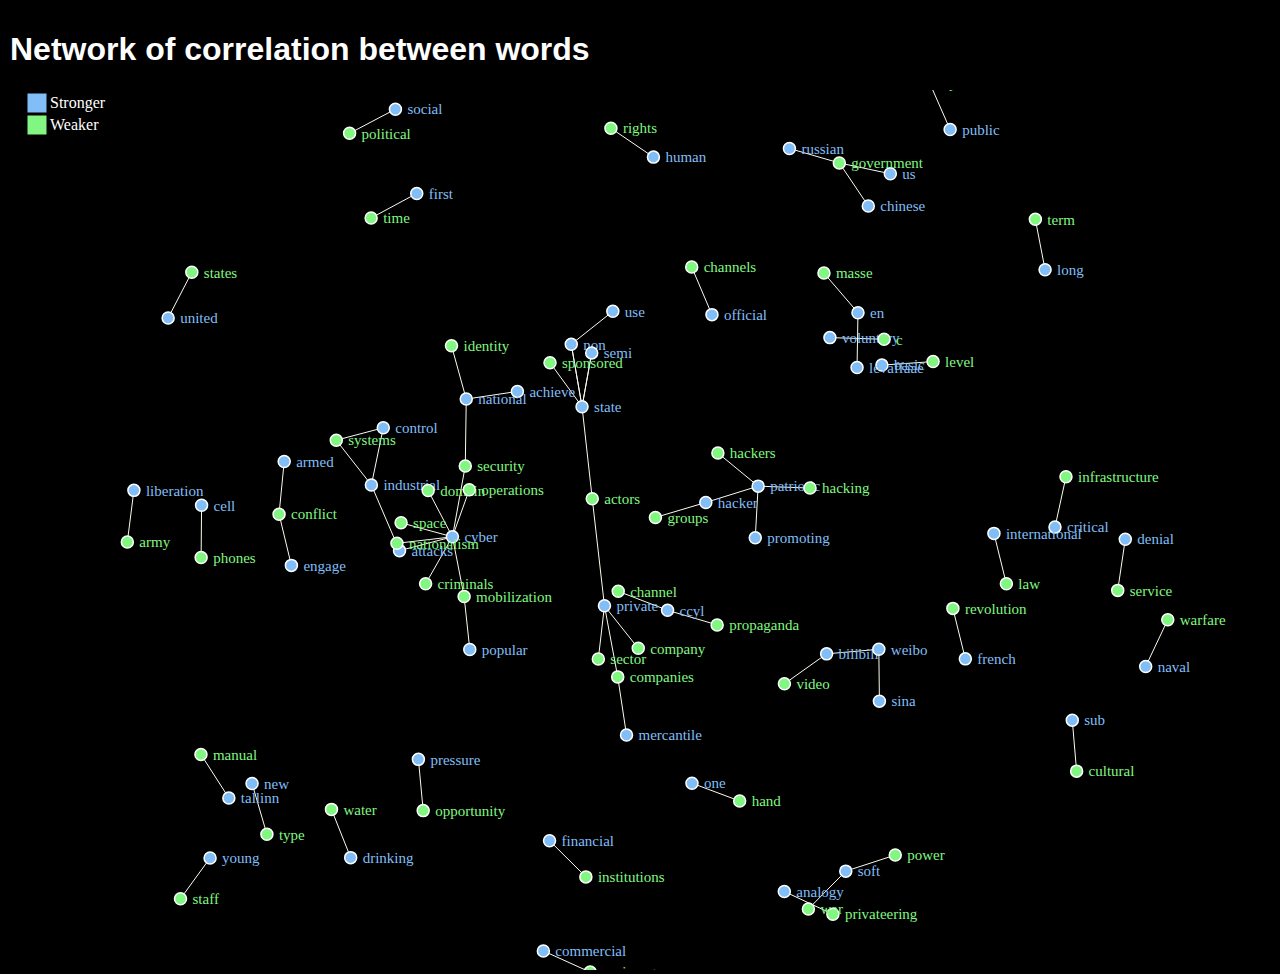
<file: wp-content/uploads/2021/02/Part2.html>
<!DOCTYPE html>
<html>
<head>
<meta charset="utf-8">
<title>forceNetwork</title>
<script>(function() {
  // If window.HTMLWidgets is already defined, then use it; otherwise create a
  // new object. This allows preceding code to set options that affect the
  // initialization process (though none currently exist).
  window.HTMLWidgets = window.HTMLWidgets || {};

  // See if we're running in a viewer pane. If not, we're in a web browser.
  var viewerMode = window.HTMLWidgets.viewerMode =
      /\bviewer_pane=1\b/.test(window.location);

  // See if we're running in Shiny mode. If not, it's a static document.
  // Note that static widgets can appear in both Shiny and static modes, but
  // obviously, Shiny widgets can only appear in Shiny apps/documents.
  var shinyMode = window.HTMLWidgets.shinyMode =
      typeof(window.Shiny) !== "undefined" && !!window.Shiny.outputBindings;

  // We can't count on jQuery being available, so we implement our own
  // version if necessary.
  function querySelectorAll(scope, selector) {
    if (typeof(jQuery) !== "undefined" && scope instanceof jQuery) {
      return scope.find(selector);
    }
    if (scope.querySelectorAll) {
      return scope.querySelectorAll(selector);
    }
  }

  function asArray(value) {
    if (value === null)
      return [];
    if ($.isArray(value))
      return value;
    return [value];
  }

  // Implement jQuery's extend
  function extend(target /*, ... */) {
    if (arguments.length == 1) {
      return target;
    }
    for (var i = 1; i < arguments.length; i++) {
      var source = arguments[i];
      for (var prop in source) {
        if (source.hasOwnProperty(prop)) {
          target[prop] = source[prop];
        }
      }
    }
    return target;
  }

  // IE8 doesn't support Array.forEach.
  function forEach(values, callback, thisArg) {
    if (values.forEach) {
      values.forEach(callback, thisArg);
    } else {
      for (var i = 0; i < values.length; i++) {
        callback.call(thisArg, values[i], i, values);
      }
    }
  }

  // Replaces the specified method with the return value of funcSource.
  //
  // Note that funcSource should not BE the new method, it should be a function
  // that RETURNS the new method. funcSource receives a single argument that is
  // the overridden method, it can be called from the new method. The overridden
  // method can be called like a regular function, it has the target permanently
  // bound to it so "this" will work correctly.
  function overrideMethod(target, methodName, funcSource) {
    var superFunc = target[methodName] || function() {};
    var superFuncBound = function() {
      return superFunc.apply(target, arguments);
    };
    target[methodName] = funcSource(superFuncBound);
  }

  // Add a method to delegator that, when invoked, calls
  // delegatee.methodName. If there is no such method on
  // the delegatee, but there was one on delegator before
  // delegateMethod was called, then the original version
  // is invoked instead.
  // For example:
  //
  // var a = {
  //   method1: function() { console.log('a1'); }
  //   method2: function() { console.log('a2'); }
  // };
  // var b = {
  //   method1: function() { console.log('b1'); }
  // };
  // delegateMethod(a, b, "method1");
  // delegateMethod(a, b, "method2");
  // a.method1();
  // a.method2();
  //
  // The output would be "b1", "a2".
  function delegateMethod(delegator, delegatee, methodName) {
    var inherited = delegator[methodName];
    delegator[methodName] = function() {
      var target = delegatee;
      var method = delegatee[methodName];

      // The method doesn't exist on the delegatee. Instead,
      // call the method on the delegator, if it exists.
      if (!method) {
        target = delegator;
        method = inherited;
      }

      if (method) {
        return method.apply(target, arguments);
      }
    };
  }

  // Implement a vague facsimilie of jQuery's data method
  function elementData(el, name, value) {
    if (arguments.length == 2) {
      return el["htmlwidget_data_" + name];
    } else if (arguments.length == 3) {
      el["htmlwidget_data_" + name] = value;
      return el;
    } else {
      throw new Error("Wrong number of arguments for elementData: " +
        arguments.length);
    }
  }

  // http://stackoverflow.com/questions/3446170/escape-string-for-use-in-javascript-regex
  function escapeRegExp(str) {
    return str.replace(/[\-\[\]\/\{\}\(\)\*\+\?\.\\\^\$\|]/g, "\\$&");
  }

  function hasClass(el, className) {
    var re = new RegExp("\\b" + escapeRegExp(className) + "\\b");
    return re.test(el.className);
  }

  // elements - array (or array-like object) of HTML elements
  // className - class name to test for
  // include - if true, only return elements with given className;
  //   if false, only return elements *without* given className
  function filterByClass(elements, className, include) {
    var results = [];
    for (var i = 0; i < elements.length; i++) {
      if (hasClass(elements[i], className) == include)
        results.push(elements[i]);
    }
    return results;
  }

  function on(obj, eventName, func) {
    if (obj.addEventListener) {
      obj.addEventListener(eventName, func, false);
    } else if (obj.attachEvent) {
      obj.attachEvent(eventName, func);
    }
  }

  function off(obj, eventName, func) {
    if (obj.removeEventListener)
      obj.removeEventListener(eventName, func, false);
    else if (obj.detachEvent) {
      obj.detachEvent(eventName, func);
    }
  }

  // Translate array of values to top/right/bottom/left, as usual with
  // the "padding" CSS property
  // https://developer.mozilla.org/en-US/docs/Web/CSS/padding
  function unpackPadding(value) {
    if (typeof(value) === "number")
      value = [value];
    if (value.length === 1) {
      return {top: value[0], right: value[0], bottom: value[0], left: value[0]};
    }
    if (value.length === 2) {
      return {top: value[0], right: value[1], bottom: value[0], left: value[1]};
    }
    if (value.length === 3) {
      return {top: value[0], right: value[1], bottom: value[2], left: value[1]};
    }
    if (value.length === 4) {
      return {top: value[0], right: value[1], bottom: value[2], left: value[3]};
    }
  }

  // Convert an unpacked padding object to a CSS value
  function paddingToCss(paddingObj) {
    return paddingObj.top + "px " + paddingObj.right + "px " + paddingObj.bottom + "px " + paddingObj.left + "px";
  }

  // Makes a number suitable for CSS
  function px(x) {
    if (typeof(x) === "number")
      return x + "px";
    else
      return x;
  }

  // Retrieves runtime widget sizing information for an element.
  // The return value is either null, or an object with fill, padding,
  // defaultWidth, defaultHeight fields.
  function sizingPolicy(el) {
    var sizingEl = document.querySelector("script[data-for='" + el.id + "'][type='application/htmlwidget-sizing']");
    if (!sizingEl)
      return null;
    var sp = JSON.parse(sizingEl.textContent || sizingEl.text || "{}");
    if (viewerMode) {
      return sp.viewer;
    } else {
      return sp.browser;
    }
  }

  // @param tasks Array of strings (or falsy value, in which case no-op).
  //   Each element must be a valid JavaScript expression that yields a
  //   function. Or, can be an array of objects with "code" and "data"
  //   properties; in this case, the "code" property should be a string
  //   of JS that's an expr that yields a function, and "data" should be
  //   an object that will be added as an additional argument when that
  //   function is called.
  // @param target The object that will be "this" for each function
  //   execution.
  // @param args Array of arguments to be passed to the functions. (The
  //   same arguments will be passed to all functions.)
  function evalAndRun(tasks, target, args) {
    if (tasks) {
      forEach(tasks, function(task) {
        var theseArgs = args;
        if (typeof(task) === "object") {
          theseArgs = theseArgs.concat([task.data]);
          task = task.code;
        }
        var taskFunc = tryEval(task);
        if (typeof(taskFunc) !== "function") {
          throw new Error("Task must be a function! Source:\n" + task);
        }
        taskFunc.apply(target, theseArgs);
      });
    }
  }

  // Attempt eval() both with and without enclosing in parentheses.
  // Note that enclosing coerces a function declaration into
  // an expression that eval() can parse
  // (otherwise, a SyntaxError is thrown)
  function tryEval(code) {
    var result = null;
    try {
      result = eval("(" + code + ")");
    } catch(error) {
      if (!error instanceof SyntaxError) {
        throw error;
      }
      try {
        result = eval(code);
      } catch(e) {
        if (e instanceof SyntaxError) {
          throw error;
        } else {
          throw e;
        }
      }
    }
    return result;
  }

  function initSizing(el) {
    var sizing = sizingPolicy(el);
    if (!sizing)
      return;

    var cel = document.getElementById("htmlwidget_container");
    if (!cel)
      return;

    if (typeof(sizing.padding) !== "undefined") {
      document.body.style.margin = "0";
      document.body.style.padding = paddingToCss(unpackPadding(sizing.padding));
    }

    if (sizing.fill) {
      document.body.style.overflow = "hidden";
      document.body.style.width = "100%";
      document.body.style.height = "100%";
      document.documentElement.style.width = "100%";
      document.documentElement.style.height = "100%";
      if (cel) {
        cel.style.position = "absolute";
        var pad = unpackPadding(sizing.padding);
        cel.style.top = pad.top + "px";
        cel.style.right = pad.right + "px";
        cel.style.bottom = pad.bottom + "px";
        cel.style.left = pad.left + "px";
        el.style.width = "100%";
        el.style.height = "100%";
      }

      return {
        getWidth: function() { return cel.offsetWidth; },
        getHeight: function() { return cel.offsetHeight; }
      };

    } else {
      el.style.width = px(sizing.width);
      el.style.height = px(sizing.height);

      return {
        getWidth: function() { return el.offsetWidth; },
        getHeight: function() { return el.offsetHeight; }
      };
    }
  }

  // Default implementations for methods
  var defaults = {
    find: function(scope) {
      return querySelectorAll(scope, "." + this.name);
    },
    renderError: function(el, err) {
      var $el = $(el);

      this.clearError(el);

      // Add all these error classes, as Shiny does
      var errClass = "shiny-output-error";
      if (err.type !== null) {
        // use the classes of the error condition as CSS class names
        errClass = errClass + " " + $.map(asArray(err.type), function(type) {
          return errClass + "-" + type;
        }).join(" ");
      }
      errClass = errClass + " htmlwidgets-error";

      // Is el inline or block? If inline or inline-block, just display:none it
      // and add an inline error.
      var display = $el.css("display");
      $el.data("restore-display-mode", display);

      if (display === "inline" || display === "inline-block") {
        $el.hide();
        if (err.message !== "") {
          var errorSpan = $("<span>").addClass(errClass);
          errorSpan.text(err.message);
          $el.after(errorSpan);
        }
      } else if (display === "block") {
        // If block, add an error just after the el, set visibility:none on the
        // el, and position the error to be on top of the el.
        // Mark it with a unique ID and CSS class so we can remove it later.
        $el.css("visibility", "hidden");
        if (err.message !== "") {
          var errorDiv = $("<div>").addClass(errClass).css("position", "absolute")
            .css("top", el.offsetTop)
            .css("left", el.offsetLeft)
            // setting width can push out the page size, forcing otherwise
            // unnecessary scrollbars to appear and making it impossible for
            // the element to shrink; so use max-width instead
            .css("maxWidth", el.offsetWidth)
            .css("height", el.offsetHeight);
          errorDiv.text(err.message);
          $el.after(errorDiv);

          // Really dumb way to keep the size/position of the error in sync with
          // the parent element as the window is resized or whatever.
          var intId = setInterval(function() {
            if (!errorDiv[0].parentElement) {
              clearInterval(intId);
              return;
            }
            errorDiv
              .css("top", el.offsetTop)
              .css("left", el.offsetLeft)
              .css("maxWidth", el.offsetWidth)
              .css("height", el.offsetHeight);
          }, 500);
        }
      }
    },
    clearError: function(el) {
      var $el = $(el);
      var display = $el.data("restore-display-mode");
      $el.data("restore-display-mode", null);

      if (display === "inline" || display === "inline-block") {
        if (display)
          $el.css("display", display);
        $(el.nextSibling).filter(".htmlwidgets-error").remove();
      } else if (display === "block"){
        $el.css("visibility", "inherit");
        $(el.nextSibling).filter(".htmlwidgets-error").remove();
      }
    },
    sizing: {}
  };

  // Called by widget bindings to register a new type of widget. The definition
  // object can contain the following properties:
  // - name (required) - A string indicating the binding name, which will be
  //   used by default as the CSS classname to look for.
  // - initialize (optional) - A function(el) that will be called once per
  //   widget element; if a value is returned, it will be passed as the third
  //   value to renderValue.
  // - renderValue (required) - A function(el, data, initValue) that will be
  //   called with data. Static contexts will cause this to be called once per
  //   element; Shiny apps will cause this to be called multiple times per
  //   element, as the data changes.
  window.HTMLWidgets.widget = function(definition) {
    if (!definition.name) {
      throw new Error("Widget must have a name");
    }
    if (!definition.type) {
      throw new Error("Widget must have a type");
    }
    // Currently we only support output widgets
    if (definition.type !== "output") {
      throw new Error("Unrecognized widget type '" + definition.type + "'");
    }
    // TODO: Verify that .name is a valid CSS classname

    // Support new-style instance-bound definitions. Old-style class-bound
    // definitions have one widget "object" per widget per type/class of
    // widget; the renderValue and resize methods on such widget objects
    // take el and instance arguments, because the widget object can't
    // store them. New-style instance-bound definitions have one widget
    // object per widget instance; the definition that's passed in doesn't
    // provide renderValue or resize methods at all, just the single method
    //   factory(el, width, height)
    // which returns an object that has renderValue(x) and resize(w, h).
    // This enables a far more natural programming style for the widget
    // author, who can store per-instance state using either OO-style
    // instance fields or functional-style closure variables (I guess this
    // is in contrast to what can only be called C-style pseudo-OO which is
    // what we required before).
    if (definition.factory) {
      definition = createLegacyDefinitionAdapter(definition);
    }

    if (!definition.renderValue) {
      throw new Error("Widget must have a renderValue function");
    }

    // For static rendering (non-Shiny), use a simple widget registration
    // scheme. We also use this scheme for Shiny apps/documents that also
    // contain static widgets.
    window.HTMLWidgets.widgets = window.HTMLWidgets.widgets || [];
    // Merge defaults into the definition; don't mutate the original definition.
    var staticBinding = extend({}, defaults, definition);
    overrideMethod(staticBinding, "find", function(superfunc) {
      return function(scope) {
        var results = superfunc(scope);
        // Filter out Shiny outputs, we only want the static kind
        return filterByClass(results, "html-widget-output", false);
      };
    });
    window.HTMLWidgets.widgets.push(staticBinding);

    if (shinyMode) {
      // Shiny is running. Register the definition with an output binding.
      // The definition itself will not be the output binding, instead
      // we will make an output binding object that delegates to the
      // definition. This is because we foolishly used the same method
      // name (renderValue) for htmlwidgets definition and Shiny bindings
      // but they actually have quite different semantics (the Shiny
      // bindings receive data that includes lots of metadata that it
      // strips off before calling htmlwidgets renderValue). We can't
      // just ignore the difference because in some widgets it's helpful
      // to call this.renderValue() from inside of resize(), and if
      // we're not delegating, then that call will go to the Shiny
      // version instead of the htmlwidgets version.

      // Merge defaults with definition, without mutating either.
      var bindingDef = extend({}, defaults, definition);

      // This object will be our actual Shiny binding.
      var shinyBinding = new Shiny.OutputBinding();

      // With a few exceptions, we'll want to simply use the bindingDef's
      // version of methods if they are available, otherwise fall back to
      // Shiny's defaults. NOTE: If Shiny's output bindings gain additional
      // methods in the future, and we want them to be overrideable by
      // HTMLWidget binding definitions, then we'll need to add them to this
      // list.
      delegateMethod(shinyBinding, bindingDef, "getId");
      delegateMethod(shinyBinding, bindingDef, "onValueChange");
      delegateMethod(shinyBinding, bindingDef, "onValueError");
      delegateMethod(shinyBinding, bindingDef, "renderError");
      delegateMethod(shinyBinding, bindingDef, "clearError");
      delegateMethod(shinyBinding, bindingDef, "showProgress");

      // The find, renderValue, and resize are handled differently, because we
      // want to actually decorate the behavior of the bindingDef methods.

      shinyBinding.find = function(scope) {
        var results = bindingDef.find(scope);

        // Only return elements that are Shiny outputs, not static ones
        var dynamicResults = results.filter(".html-widget-output");

        // It's possible that whatever caused Shiny to think there might be
        // new dynamic outputs, also caused there to be new static outputs.
        // Since there might be lots of different htmlwidgets bindings, we
        // schedule execution for later--no need to staticRender multiple
        // times.
        if (results.length !== dynamicResults.length)
          scheduleStaticRender();

        return dynamicResults;
      };

      // Wrap renderValue to handle initialization, which unfortunately isn't
      // supported natively by Shiny at the time of this writing.

      shinyBinding.renderValue = function(el, data) {
        Shiny.renderDependencies(data.deps);
        // Resolve strings marked as javascript literals to objects
        if (!(data.evals instanceof Array)) data.evals = [data.evals];
        for (var i = 0; data.evals && i < data.evals.length; i++) {
          window.HTMLWidgets.evaluateStringMember(data.x, data.evals[i]);
        }
        if (!bindingDef.renderOnNullValue) {
          if (data.x === null) {
            el.style.visibility = "hidden";
            return;
          } else {
            el.style.visibility = "inherit";
          }
        }
        if (!elementData(el, "initialized")) {
          initSizing(el);

          elementData(el, "initialized", true);
          if (bindingDef.initialize) {
            var result = bindingDef.initialize(el, el.offsetWidth,
              el.offsetHeight);
            elementData(el, "init_result", result);
          }
        }
        bindingDef.renderValue(el, data.x, elementData(el, "init_result"));
        evalAndRun(data.jsHooks.render, elementData(el, "init_result"), [el, data.x]);
      };

      // Only override resize if bindingDef implements it
      if (bindingDef.resize) {
        shinyBinding.resize = function(el, width, height) {
          // Shiny can call resize before initialize/renderValue have been
          // called, which doesn't make sense for widgets.
          if (elementData(el, "initialized")) {
            bindingDef.resize(el, width, height, elementData(el, "init_result"));
          }
        };
      }

      Shiny.outputBindings.register(shinyBinding, bindingDef.name);
    }
  };

  var scheduleStaticRenderTimerId = null;
  function scheduleStaticRender() {
    if (!scheduleStaticRenderTimerId) {
      scheduleStaticRenderTimerId = setTimeout(function() {
        scheduleStaticRenderTimerId = null;
        window.HTMLWidgets.staticRender();
      }, 1);
    }
  }

  // Render static widgets after the document finishes loading
  // Statically render all elements that are of this widget's class
  window.HTMLWidgets.staticRender = function() {
    var bindings = window.HTMLWidgets.widgets || [];
    forEach(bindings, function(binding) {
      var matches = binding.find(document.documentElement);
      forEach(matches, function(el) {
        var sizeObj = initSizing(el, binding);

        if (hasClass(el, "html-widget-static-bound"))
          return;
        el.className = el.className + " html-widget-static-bound";

        var initResult;
        if (binding.initialize) {
          initResult = binding.initialize(el,
            sizeObj ? sizeObj.getWidth() : el.offsetWidth,
            sizeObj ? sizeObj.getHeight() : el.offsetHeight
          );
          elementData(el, "init_result", initResult);
        }

        if (binding.resize) {
          var lastSize = {
            w: sizeObj ? sizeObj.getWidth() : el.offsetWidth,
            h: sizeObj ? sizeObj.getHeight() : el.offsetHeight
          };
          var resizeHandler = function(e) {
            var size = {
              w: sizeObj ? sizeObj.getWidth() : el.offsetWidth,
              h: sizeObj ? sizeObj.getHeight() : el.offsetHeight
            };
            if (size.w === 0 && size.h === 0)
              return;
            if (size.w === lastSize.w && size.h === lastSize.h)
              return;
            lastSize = size;
            binding.resize(el, size.w, size.h, initResult);
          };

          on(window, "resize", resizeHandler);

          // This is needed for cases where we're running in a Shiny
          // app, but the widget itself is not a Shiny output, but
          // rather a simple static widget. One example of this is
          // an rmarkdown document that has runtime:shiny and widget
          // that isn't in a render function. Shiny only knows to
          // call resize handlers for Shiny outputs, not for static
          // widgets, so we do it ourselves.
          if (window.jQuery) {
            window.jQuery(document).on(
              "shown.htmlwidgets shown.bs.tab.htmlwidgets shown.bs.collapse.htmlwidgets",
              resizeHandler
            );
            window.jQuery(document).on(
              "hidden.htmlwidgets hidden.bs.tab.htmlwidgets hidden.bs.collapse.htmlwidgets",
              resizeHandler
            );
          }

          // This is needed for the specific case of ioslides, which
          // flips slides between display:none and display:block.
          // Ideally we would not have to have ioslide-specific code
          // here, but rather have ioslides raise a generic event,
          // but the rmarkdown package just went to CRAN so the
          // window to getting that fixed may be long.
          if (window.addEventListener) {
            // It's OK to limit this to window.addEventListener
            // browsers because ioslides itself only supports
            // such browsers.
            on(document, "slideenter", resizeHandler);
            on(document, "slideleave", resizeHandler);
          }
        }

        var scriptData = document.querySelector("script[data-for='" + el.id + "'][type='application/json']");
        if (scriptData) {
          var data = JSON.parse(scriptData.textContent || scriptData.text);
          // Resolve strings marked as javascript literals to objects
          if (!(data.evals instanceof Array)) data.evals = [data.evals];
          for (var k = 0; data.evals && k < data.evals.length; k++) {
            window.HTMLWidgets.evaluateStringMember(data.x, data.evals[k]);
          }
          binding.renderValue(el, data.x, initResult);
          evalAndRun(data.jsHooks.render, initResult, [el, data.x]);
        }
      });
    });

    invokePostRenderHandlers();
  }


  function has_jQuery3() {
    if (!window.jQuery) {
      return false;
    }
    var $version = window.jQuery.fn.jquery;
    var $major_version = parseInt($version.split(".")[0]);
    return $major_version >= 3;
  }

  /*
  / Shiny 1.4 bumped jQuery from 1.x to 3.x which means jQuery's
  / on-ready handler (i.e., $(fn)) is now asyncronous (i.e., it now
  / really means $(setTimeout(fn)).
  / https://jquery.com/upgrade-guide/3.0/#breaking-change-document-ready-handlers-are-now-asynchronous
  /
  / Since Shiny uses $() to schedule initShiny, shiny>=1.4 calls initShiny
  / one tick later than it did before, which means staticRender() is
  / called renderValue() earlier than (advanced) widget authors might be expecting.
  / https://github.com/rstudio/shiny/issues/2630
  /
  / For a concrete example, leaflet has some methods (e.g., updateBounds)
  / which reference Shiny methods registered in initShiny (e.g., setInputValue).
  / Since leaflet is privy to this life-cycle, it knows to use setTimeout() to
  / delay execution of those methods (until Shiny methods are ready)
  / https://github.com/rstudio/leaflet/blob/18ec981/javascript/src/index.js#L266-L268
  /
  / Ideally widget authors wouldn't need to use this setTimeout() hack that
  / leaflet uses to call Shiny methods on a staticRender(). In the long run,
  / the logic initShiny should be broken up so that method registration happens
  / right away, but binding happens later.
  */
  function maybeStaticRenderLater() {
    if (shinyMode && has_jQuery3()) {
      window.jQuery(window.HTMLWidgets.staticRender);
    } else {
      window.HTMLWidgets.staticRender();
    }
  }

  if (document.addEventListener) {
    document.addEventListener("DOMContentLoaded", function() {
      document.removeEventListener("DOMContentLoaded", arguments.callee, false);
      maybeStaticRenderLater();
    }, false);
  } else if (document.attachEvent) {
    document.attachEvent("onreadystatechange", function() {
      if (document.readyState === "complete") {
        document.detachEvent("onreadystatechange", arguments.callee);
        maybeStaticRenderLater();
      }
    });
  }


  window.HTMLWidgets.getAttachmentUrl = function(depname, key) {
    // If no key, default to the first item
    if (typeof(key) === "undefined")
      key = 1;

    var link = document.getElementById(depname + "-" + key + "-attachment");
    if (!link) {
      throw new Error("Attachment " + depname + "/" + key + " not found in document");
    }
    return link.getAttribute("href");
  };

  window.HTMLWidgets.dataframeToD3 = function(df) {
    var names = [];
    var length;
    for (var name in df) {
        if (df.hasOwnProperty(name))
            names.push(name);
        if (typeof(df[name]) !== "object" || typeof(df[name].length) === "undefined") {
            throw new Error("All fields must be arrays");
        } else if (typeof(length) !== "undefined" && length !== df[name].length) {
            throw new Error("All fields must be arrays of the same length");
        }
        length = df[name].length;
    }
    var results = [];
    var item;
    for (var row = 0; row < length; row++) {
        item = {};
        for (var col = 0; col < names.length; col++) {
            item[names[col]] = df[names[col]][row];
        }
        results.push(item);
    }
    return results;
  };

  window.HTMLWidgets.transposeArray2D = function(array) {
      if (array.length === 0) return array;
      var newArray = array[0].map(function(col, i) {
          return array.map(function(row) {
              return row[i]
          })
      });
      return newArray;
  };
  // Split value at splitChar, but allow splitChar to be escaped
  // using escapeChar. Any other characters escaped by escapeChar
  // will be included as usual (including escapeChar itself).
  function splitWithEscape(value, splitChar, escapeChar) {
    var results = [];
    var escapeMode = false;
    var currentResult = "";
    for (var pos = 0; pos < value.length; pos++) {
      if (!escapeMode) {
        if (value[pos] === splitChar) {
          results.push(currentResult);
          currentResult = "";
        } else if (value[pos] === escapeChar) {
          escapeMode = true;
        } else {
          currentResult += value[pos];
        }
      } else {
        currentResult += value[pos];
        escapeMode = false;
      }
    }
    if (currentResult !== "") {
      results.push(currentResult);
    }
    return results;
  }
  // Function authored by Yihui/JJ Allaire
  window.HTMLWidgets.evaluateStringMember = function(o, member) {
    var parts = splitWithEscape(member, '.', '\\');
    for (var i = 0, l = parts.length; i < l; i++) {
      var part = parts[i];
      // part may be a character or 'numeric' member name
      if (o !== null && typeof o === "object" && part in o) {
        if (i == (l - 1)) { // if we are at the end of the line then evalulate
          if (typeof o[part] === "string")
            o[part] = tryEval(o[part]);
        } else { // otherwise continue to next embedded object
          o = o[part];
        }
      }
    }
  };

  // Retrieve the HTMLWidget instance (i.e. the return value of an
  // HTMLWidget binding's initialize() or factory() function)
  // associated with an element, or null if none.
  window.HTMLWidgets.getInstance = function(el) {
    return elementData(el, "init_result");
  };

  // Finds the first element in the scope that matches the selector,
  // and returns the HTMLWidget instance (i.e. the return value of
  // an HTMLWidget binding's initialize() or factory() function)
  // associated with that element, if any. If no element matches the
  // selector, or the first matching element has no HTMLWidget
  // instance associated with it, then null is returned.
  //
  // The scope argument is optional, and defaults to window.document.
  window.HTMLWidgets.find = function(scope, selector) {
    if (arguments.length == 1) {
      selector = scope;
      scope = document;
    }

    var el = scope.querySelector(selector);
    if (el === null) {
      return null;
    } else {
      return window.HTMLWidgets.getInstance(el);
    }
  };

  // Finds all elements in the scope that match the selector, and
  // returns the HTMLWidget instances (i.e. the return values of
  // an HTMLWidget binding's initialize() or factory() function)
  // associated with the elements, in an array. If elements that
  // match the selector don't have an associated HTMLWidget
  // instance, the returned array will contain nulls.
  //
  // The scope argument is optional, and defaults to window.document.
  window.HTMLWidgets.findAll = function(scope, selector) {
    if (arguments.length == 1) {
      selector = scope;
      scope = document;
    }

    var nodes = scope.querySelectorAll(selector);
    var results = [];
    for (var i = 0; i < nodes.length; i++) {
      results.push(window.HTMLWidgets.getInstance(nodes[i]));
    }
    return results;
  };

  var postRenderHandlers = [];
  function invokePostRenderHandlers() {
    while (postRenderHandlers.length) {
      var handler = postRenderHandlers.shift();
      if (handler) {
        handler();
      }
    }
  }

  // Register the given callback function to be invoked after the
  // next time static widgets are rendered.
  window.HTMLWidgets.addPostRenderHandler = function(callback) {
    postRenderHandlers.push(callback);
  };

  // Takes a new-style instance-bound definition, and returns an
  // old-style class-bound definition. This saves us from having
  // to rewrite all the logic in this file to accomodate both
  // types of definitions.
  function createLegacyDefinitionAdapter(defn) {
    var result = {
      name: defn.name,
      type: defn.type,
      initialize: function(el, width, height) {
        return defn.factory(el, width, height);
      },
      renderValue: function(el, x, instance) {
        return instance.renderValue(x);
      },
      resize: function(el, width, height, instance) {
        return instance.resize(width, height);
      }
    };

    if (defn.find)
      result.find = defn.find;
    if (defn.renderError)
      result.renderError = defn.renderError;
    if (defn.clearError)
      result.clearError = defn.clearError;

    return result;
  }
})();

</script>
<script>// https://d3js.org Version 4.5.0. Copyright 2017 Mike Bostock.
(function(t,n){"object"==typeof exports&&"undefined"!=typeof module?n(exports):"function"==typeof define&&define.amd?define(["exports"],n):n(t.d3=t.d3||{})})(this,function(t){"use strict";function n(t){return function(n,e){return Ns(t(n),e)}}function e(t,n,e){var r=Math.abs(n-t)/Math.max(0,e),i=Math.pow(10,Math.floor(Math.log(r)/Math.LN10)),o=r/i;return o>=Ys?i*=10:o>=Bs?i*=5:o>=js&&(i*=2),n<t?-i:i}function r(t){return t.length}function i(t,n,e){var r=t(e);return"translate("+(isFinite(r)?r:n(e))+",0)"}function o(t,n,e){var r=t(e);return"translate(0,"+(isFinite(r)?r:n(e))+")"}function u(t){var n=t.bandwidth()/2;return t.round()&&(n=Math.round(n)),function(e){return t(e)+n}}function a(){return!this.__axis}function c(t,n){function e(e){var p,d=null==c?n.ticks?n.ticks.apply(n,r):n.domain():c,v=null==s?n.tickFormat?n.tickFormat.apply(n,r):ff:s,_=Math.max(f,0)+h,y=t===lf||t===pf?i:o,g=n.range(),m=g[0]+.5,x=g[g.length-1]+.5,b=(n.bandwidth?u:ff)(n.copy()),w=e.selection?e.selection():e,M=w.selectAll(".domain").data([null]),T=w.selectAll(".tick").data(d,n).order(),N=T.exit(),k=T.enter().append("g").attr("class","tick"),S=T.select("line"),E=T.select("text"),A=t===lf||t===df?-1:1,C=t===df||t===hf?(p="x","y"):(p="y","x");M=M.merge(M.enter().insert("path",".tick").attr("class","domain").attr("stroke","#000")),T=T.merge(k),S=S.merge(k.append("line").attr("stroke","#000").attr(p+"2",A*f).attr(C+"1",.5).attr(C+"2",.5)),E=E.merge(k.append("text").attr("fill","#000").attr(p,A*_).attr(C,.5).attr("dy",t===lf?"0em":t===pf?"0.71em":"0.32em")),e!==w&&(M=M.transition(e),T=T.transition(e),S=S.transition(e),E=E.transition(e),N=N.transition(e).attr("opacity",vf).attr("transform",function(t){return y(b,this.parentNode.__axis||b,t)}),k.attr("opacity",vf).attr("transform",function(t){return y(this.parentNode.__axis||b,b,t)})),N.remove(),M.attr("d",t===df||t==hf?"M"+A*l+","+m+"H0.5V"+x+"H"+A*l:"M"+m+","+A*l+"V0.5H"+x+"V"+A*l),T.attr("opacity",1).attr("transform",function(t){return y(b,b,t)}),S.attr(p+"2",A*f),E.attr(p,A*_).text(v),w.filter(a).attr("fill","none").attr("font-size",10).attr("font-family","sans-serif").attr("text-anchor",t===hf?"start":t===df?"end":"middle"),w.each(function(){this.__axis=b})}var r=[],c=null,s=null,f=6,l=6,h=3;return e.scale=function(t){return arguments.length?(n=t,e):n},e.ticks=function(){return r=sf.call(arguments),e},e.tickArguments=function(t){return arguments.length?(r=null==t?[]:sf.call(t),e):r.slice()},e.tickValues=function(t){return arguments.length?(c=null==t?null:sf.call(t),e):c&&c.slice()},e.tickFormat=function(t){return arguments.length?(s=t,e):s},e.tickSize=function(t){return arguments.length?(f=l=+t,e):f},e.tickSizeInner=function(t){return arguments.length?(f=+t,e):f},e.tickSizeOuter=function(t){return arguments.length?(l=+t,e):l},e.tickPadding=function(t){return arguments.length?(h=+t,e):h},e}function s(t){return c(lf,t)}function f(t){return c(hf,t)}function l(t){return c(pf,t)}function h(t){return c(df,t)}function p(){for(var t,n=0,e=arguments.length,r={};n<e;++n){if(!(t=arguments[n]+"")||t in r)throw new Error("illegal type: "+t);r[t]=[]}return new d(r)}function d(t){this._=t}function v(t,n){return t.trim().split(/^|\s+/).map(function(t){var e="",r=t.indexOf(".");if(r>=0&&(e=t.slice(r+1),t=t.slice(0,r)),t&&!n.hasOwnProperty(t))throw new Error("unknown type: "+t);return{type:t,name:e}})}function _(t,n){for(var e,r=0,i=t.length;r<i;++r)if((e=t[r]).name===n)return e.value}function y(t,n,e){for(var r=0,i=t.length;r<i;++r)if(t[r].name===n){t[r]=_f,t=t.slice(0,r).concat(t.slice(r+1));break}return null!=e&&t.push({name:n,value:e}),t}function g(t){return function(){var n=this.ownerDocument,e=this.namespaceURI;return e===yf&&n.documentElement.namespaceURI===yf?n.createElement(t):n.createElementNS(e,t)}}function m(t){return function(){return this.ownerDocument.createElementNS(t.space,t.local)}}function x(){return new b}function b(){this._="@"+(++bf).toString(36)}function w(t,n,e){return t=M(t,n,e),function(n){var e=n.relatedTarget;e&&(e===this||8&e.compareDocumentPosition(this))||t.call(this,n)}}function M(n,e,r){return function(i){var o=t.event;t.event=i;try{n.call(this,this.__data__,e,r)}finally{t.event=o}}}function T(t){return t.trim().split(/^|\s+/).map(function(t){var n="",e=t.indexOf(".");return e>=0&&(n=t.slice(e+1),t=t.slice(0,e)),{type:t,name:n}})}function N(t){return function(){var n=this.__on;if(n){for(var e,r=0,i=-1,o=n.length;r<o;++r)e=n[r],t.type&&e.type!==t.type||e.name!==t.name?n[++i]=e:this.removeEventListener(e.type,e.listener,e.capture);++i?n.length=i:delete this.__on}}}function k(t,n,e){var r=kf.hasOwnProperty(t.type)?w:M;return function(i,o,u){var a,c=this.__on,s=r(n,o,u);if(c)for(var f=0,l=c.length;f<l;++f)if((a=c[f]).type===t.type&&a.name===t.name)return this.removeEventListener(a.type,a.listener,a.capture),this.addEventListener(a.type,a.listener=s,a.capture=e),void(a.value=n);this.addEventListener(t.type,s,e),a={type:t.type,name:t.name,value:n,listener:s,capture:e},c?c.push(a):this.__on=[a]}}function S(n,e,r,i){var o=t.event;n.sourceEvent=t.event,t.event=n;try{return e.apply(r,i)}finally{t.event=o}}function E(){}function A(){return[]}function C(t,n){this.ownerDocument=t.ownerDocument,this.namespaceURI=t.namespaceURI,this._next=null,this._parent=t,this.__data__=n}function z(t,n,e,r,i,o){for(var u,a=0,c=n.length,s=o.length;a<s;++a)(u=n[a])?(u.__data__=o[a],r[a]=u):e[a]=new C(t,o[a]);for(;a<c;++a)(u=n[a])&&(i[a]=u)}function P(t,n,e,r,i,o,u){var a,c,s,f={},l=n.length,h=o.length,p=new Array(l);for(a=0;a<l;++a)(c=n[a])&&(p[a]=s=If+u.call(c,c.__data__,a,n),s in f?i[a]=c:f[s]=c);for(a=0;a<h;++a)s=If+u.call(t,o[a],a,o),(c=f[s])?(r[a]=c,c.__data__=o[a],f[s]=null):e[a]=new C(t,o[a]);for(a=0;a<l;++a)(c=n[a])&&f[p[a]]===c&&(i[a]=c)}function R(t,n){return t<n?-1:t>n?1:t>=n?0:NaN}function q(t){return function(){this.removeAttribute(t)}}function L(t){return function(){this.removeAttributeNS(t.space,t.local)}}function U(t,n){return function(){this.setAttribute(t,n)}}function D(t,n){return function(){this.setAttributeNS(t.space,t.local,n)}}function O(t,n){return function(){var e=n.apply(this,arguments);null==e?this.removeAttribute(t):this.setAttribute(t,e)}}function F(t,n){return function(){var e=n.apply(this,arguments);null==e?this.removeAttributeNS(t.space,t.local):this.setAttributeNS(t.space,t.local,e)}}function I(t){return function(){this.style.removeProperty(t)}}function Y(t,n,e){return function(){this.style.setProperty(t,n,e)}}function B(t,n,e){return function(){var r=n.apply(this,arguments);null==r?this.style.removeProperty(t):this.style.setProperty(t,r,e)}}function j(t){return function(){delete this[t]}}function H(t,n){return function(){this[t]=n}}function X(t,n){return function(){var e=n.apply(this,arguments);null==e?delete this[t]:this[t]=e}}function V(t){return t.trim().split(/^|\s+/)}function W(t){return t.classList||new $(t)}function $(t){this._node=t,this._names=V(t.getAttribute("class")||"")}function Z(t,n){for(var e=W(t),r=-1,i=n.length;++r<i;)e.add(n[r])}function G(t,n){for(var e=W(t),r=-1,i=n.length;++r<i;)e.remove(n[r])}function J(t){return function(){Z(this,t)}}function Q(t){return function(){G(this,t)}}function K(t,n){return function(){(n.apply(this,arguments)?Z:G)(this,t)}}function tt(){this.textContent=""}function nt(t){return function(){this.textContent=t}}function et(t){return function(){var n=t.apply(this,arguments);this.textContent=null==n?"":n}}function rt(){this.innerHTML=""}function it(t){return function(){this.innerHTML=t}}function ot(t){return function(){var n=t.apply(this,arguments);this.innerHTML=null==n?"":n}}function ut(){this.nextSibling&&this.parentNode.appendChild(this)}function at(){this.previousSibling&&this.parentNode.insertBefore(this,this.parentNode.firstChild)}function ct(){return null}function st(){var t=this.parentNode;t&&t.removeChild(this)}function ft(t,n,e){var r=Kf(t),i=r.CustomEvent;i?i=new i(n,e):(i=r.document.createEvent("Event"),e?(i.initEvent(n,e.bubbles,e.cancelable),i.detail=e.detail):i.initEvent(n,!1,!1)),t.dispatchEvent(i)}function lt(t,n){return function(){return ft(this,t,n)}}function ht(t,n){return function(){return ft(this,t,n.apply(this,arguments))}}function pt(t,n){this._groups=t,this._parents=n}function dt(){return new pt([[document.documentElement]],hl)}function vt(){t.event.stopImmediatePropagation()}function _t(t,n){var e=t.document.documentElement,r=pl(t).on("dragstart.drag",null);n&&(r.on("click.drag",yl,!0),setTimeout(function(){r.on("click.drag",null)},0)),"onselectstart"in e?r.on("selectstart.drag",null):(e.style.MozUserSelect=e.__noselect,delete e.__noselect)}function yt(t,n,e,r,i,o,u,a,c,s){this.target=t,this.type=n,this.subject=e,this.identifier=r,this.active=i,this.x=o,this.y=u,this.dx=a,this.dy=c,this._=s}function gt(){return!t.event.button}function mt(){return this.parentNode}function xt(n){return null==n?{x:t.event.x,y:t.event.y}:n}function bt(t,n){var e=Object.create(t.prototype);for(var r in n)e[r]=n[r];return e}function wt(){}function Mt(t){var n;return t=(t+"").trim().toLowerCase(),(n=Sl.exec(t))?(n=parseInt(n[1],16),new Et(n>>8&15|n>>4&240,n>>4&15|240&n,(15&n)<<4|15&n,1)):(n=El.exec(t))?Tt(parseInt(n[1],16)):(n=Al.exec(t))?new Et(n[1],n[2],n[3],1):(n=Cl.exec(t))?new Et(255*n[1]/100,255*n[2]/100,255*n[3]/100,1):(n=zl.exec(t))?Nt(n[1],n[2],n[3],n[4]):(n=Pl.exec(t))?Nt(255*n[1]/100,255*n[2]/100,255*n[3]/100,n[4]):(n=Rl.exec(t))?At(n[1],n[2]/100,n[3]/100,1):(n=ql.exec(t))?At(n[1],n[2]/100,n[3]/100,n[4]):Ll.hasOwnProperty(t)?Tt(Ll[t]):"transparent"===t?new Et(NaN,NaN,NaN,0):null}function Tt(t){return new Et(t>>16&255,t>>8&255,255&t,1)}function Nt(t,n,e,r){return r<=0&&(t=n=e=NaN),new Et(t,n,e,r)}function kt(t){return t instanceof wt||(t=Mt(t)),t?(t=t.rgb(),new Et(t.r,t.g,t.b,t.opacity)):new Et}function St(t,n,e,r){return 1===arguments.length?kt(t):new Et(t,n,e,null==r?1:r)}function Et(t,n,e,r){this.r=+t,this.g=+n,this.b=+e,this.opacity=+r}function At(t,n,e,r){return r<=0?t=n=e=NaN:e<=0||e>=1?t=n=NaN:n<=0&&(t=NaN),new Pt(t,n,e,r)}function Ct(t){if(t instanceof Pt)return new Pt(t.h,t.s,t.l,t.opacity);if(t instanceof wt||(t=Mt(t)),!t)return new Pt;if(t instanceof Pt)return t;t=t.rgb();var n=t.r/255,e=t.g/255,r=t.b/255,i=Math.min(n,e,r),o=Math.max(n,e,r),u=NaN,a=o-i,c=(o+i)/2;return a?(u=n===o?(e-r)/a+6*(e<r):e===o?(r-n)/a+2:(n-e)/a+4,a/=c<.5?o+i:2-o-i,u*=60):a=c>0&&c<1?0:u,new Pt(u,a,c,t.opacity)}function zt(t,n,e,r){return 1===arguments.length?Ct(t):new Pt(t,n,e,null==r?1:r)}function Pt(t,n,e,r){this.h=+t,this.s=+n,this.l=+e,this.opacity=+r}function Rt(t,n,e){return 255*(t<60?n+(e-n)*t/60:t<180?e:t<240?n+(e-n)*(240-t)/60:n)}function qt(t){if(t instanceof Ut)return new Ut(t.l,t.a,t.b,t.opacity);if(t instanceof jt){var n=t.h*Ul;return new Ut(t.l,Math.cos(n)*t.c,Math.sin(n)*t.c,t.opacity)}t instanceof Et||(t=kt(t));var e=It(t.r),r=It(t.g),i=It(t.b),o=Dt((.4124564*e+.3575761*r+.1804375*i)/Fl),u=Dt((.2126729*e+.7151522*r+.072175*i)/Il),a=Dt((.0193339*e+.119192*r+.9503041*i)/Yl);return new Ut(116*u-16,500*(o-u),200*(u-a),t.opacity)}function Lt(t,n,e,r){return 1===arguments.length?qt(t):new Ut(t,n,e,null==r?1:r)}function Ut(t,n,e,r){this.l=+t,this.a=+n,this.b=+e,this.opacity=+r}function Dt(t){return t>Xl?Math.pow(t,1/3):t/Hl+Bl}function Ot(t){return t>jl?t*t*t:Hl*(t-Bl)}function Ft(t){return 255*(t<=.0031308?12.92*t:1.055*Math.pow(t,1/2.4)-.055)}function It(t){return(t/=255)<=.04045?t/12.92:Math.pow((t+.055)/1.055,2.4)}function Yt(t){if(t instanceof jt)return new jt(t.h,t.c,t.l,t.opacity);t instanceof Ut||(t=qt(t));var n=Math.atan2(t.b,t.a)*Dl;return new jt(n<0?n+360:n,Math.sqrt(t.a*t.a+t.b*t.b),t.l,t.opacity)}function Bt(t,n,e,r){return 1===arguments.length?Yt(t):new jt(t,n,e,null==r?1:r)}function jt(t,n,e,r){this.h=+t,this.c=+n,this.l=+e,this.opacity=+r}function Ht(t){if(t instanceof Vt)return new Vt(t.h,t.s,t.l,t.opacity);t instanceof Et||(t=kt(t));var n=t.r/255,e=t.g/255,r=t.b/255,i=(Kl*r+Jl*n-Ql*e)/(Kl+Jl-Ql),o=r-i,u=(Gl*(e-i)-$l*o)/Zl,a=Math.sqrt(u*u+o*o)/(Gl*i*(1-i)),c=a?Math.atan2(u,o)*Dl-120:NaN;return new Vt(c<0?c+360:c,a,i,t.opacity)}function Xt(t,n,e,r){return 1===arguments.length?Ht(t):new Vt(t,n,e,null==r?1:r)}function Vt(t,n,e,r){this.h=+t,this.s=+n,this.l=+e,this.opacity=+r}function Wt(t,n,e,r,i){var o=t*t,u=o*t;return((1-3*t+3*o-u)*n+(4-6*o+3*u)*e+(1+3*t+3*o-3*u)*r+u*i)/6}function $t(t,n){return function(e){return t+e*n}}function Zt(t,n,e){return t=Math.pow(t,e),n=Math.pow(n,e)-t,e=1/e,function(r){return Math.pow(t+r*n,e)}}function Gt(t,n){var e=n-t;return e?$t(t,e>180||e<-180?e-360*Math.round(e/360):e):ch(isNaN(t)?n:t)}function Jt(t){return 1===(t=+t)?Qt:function(n,e){return e-n?Zt(n,e,t):ch(isNaN(n)?e:n)}}function Qt(t,n){var e=n-t;return e?$t(t,e):ch(isNaN(t)?n:t)}function Kt(t){return function(n){var e,r,i=n.length,o=new Array(i),u=new Array(i),a=new Array(i);for(e=0;e<i;++e)r=St(n[e]),o[e]=r.r||0,u[e]=r.g||0,a[e]=r.b||0;return o=t(o),u=t(u),a=t(a),r.opacity=1,function(t){return r.r=o(t),r.g=u(t),r.b=a(t),r+""}}}function tn(t){return function(){return t}}function nn(t){return function(n){return t(n)+""}}function en(t){return"none"===t?wh:(th||(th=document.createElement("DIV"),nh=document.documentElement,eh=document.defaultView),th.style.transform=t,t=eh.getComputedStyle(nh.appendChild(th),null).getPropertyValue("transform"),nh.removeChild(th),t=t.slice(7,-1).split(","),Mh(+t[0],+t[1],+t[2],+t[3],+t[4],+t[5]))}function rn(t){return null==t?wh:(rh||(rh=document.createElementNS("http://www.w3.org/2000/svg","g")),rh.setAttribute("transform",t),(t=rh.transform.baseVal.consolidate())?(t=t.matrix,Mh(t.a,t.b,t.c,t.d,t.e,t.f)):wh)}function on(t,n,e,r){function i(t){return t.length?t.pop()+" ":""}function o(t,r,i,o,u,a){if(t!==i||r!==o){var c=u.push("translate(",null,n,null,e);a.push({i:c-4,x:dh(t,i)},{i:c-2,x:dh(r,o)})}else(i||o)&&u.push("translate("+i+n+o+e)}function u(t,n,e,o){t!==n?(t-n>180?n+=360:n-t>180&&(t+=360),o.push({i:e.push(i(e)+"rotate(",null,r)-2,x:dh(t,n)})):n&&e.push(i(e)+"rotate("+n+r)}function a(t,n,e,o){t!==n?o.push({i:e.push(i(e)+"skewX(",null,r)-2,x:dh(t,n)}):n&&e.push(i(e)+"skewX("+n+r)}function c(t,n,e,r,o,u){if(t!==e||n!==r){var a=o.push(i(o)+"scale(",null,",",null,")");u.push({i:a-4,x:dh(t,e)},{i:a-2,x:dh(n,r)})}else 1===e&&1===r||o.push(i(o)+"scale("+e+","+r+")")}return function(n,e){var r=[],i=[];return n=t(n),e=t(e),o(n.translateX,n.translateY,e.translateX,e.translateY,r,i),u(n.rotate,e.rotate,r,i),a(n.skewX,e.skewX,r,i),c(n.scaleX,n.scaleY,e.scaleX,e.scaleY,r,i),n=e=null,function(t){for(var n,e=-1,o=i.length;++e<o;)r[(n=i[e]).i]=n.x(t);return r.join("")}}}function un(t){return((t=Math.exp(t))+1/t)/2}function an(t){return((t=Math.exp(t))-1/t)/2}function cn(t){return((t=Math.exp(2*t))-1)/(t+1)}function sn(t){return function(n,e){var r=t((n=zt(n)).h,(e=zt(e)).h),i=Qt(n.s,e.s),o=Qt(n.l,e.l),u=Qt(n.opacity,e.opacity);return function(t){return n.h=r(t),n.s=i(t),n.l=o(t),n.opacity=u(t),n+""}}}function fn(t,n){var e=Qt((t=Lt(t)).l,(n=Lt(n)).l),r=Qt(t.a,n.a),i=Qt(t.b,n.b),o=Qt(t.opacity,n.opacity);return function(n){return t.l=e(n),t.a=r(n),t.b=i(n),t.opacity=o(n),t+""}}function ln(t){return function(n,e){var r=t((n=Bt(n)).h,(e=Bt(e)).h),i=Qt(n.c,e.c),o=Qt(n.l,e.l),u=Qt(n.opacity,e.opacity);return function(t){return n.h=r(t),n.c=i(t),n.l=o(t),n.opacity=u(t),n+""}}}function hn(t){return function n(e){function r(n,r){var i=t((n=Xt(n)).h,(r=Xt(r)).h),o=Qt(n.s,r.s),u=Qt(n.l,r.l),a=Qt(n.opacity,r.opacity);return function(t){return n.h=i(t),n.s=o(t),n.l=u(Math.pow(t,e)),n.opacity=a(t),n+""}}return e=+e,r.gamma=n,r}(1)}function pn(){return jh||(Vh(dn),jh=Xh.now()+Hh)}function dn(){jh=0}function vn(){this._call=this._time=this._next=null}function _n(t,n,e){var r=new vn;return r.restart(t,n,e),r}function yn(){pn(),++Oh;for(var t,n=ih;n;)(t=jh-n._time)>=0&&n._call.call(null,t),n=n._next;--Oh}function gn(){jh=(Bh=Xh.now())+Hh,Oh=Fh=0;try{yn()}finally{Oh=0,xn(),jh=0}}function mn(){var t=Xh.now(),n=t-Bh;n>Yh&&(Hh-=n,Bh=t)}function xn(){for(var t,n,e=ih,r=1/0;e;)e._call?(r>e._time&&(r=e._time),t=e,e=e._next):(n=e._next,e._next=null,e=t?t._next=n:ih=n);oh=t,bn(r)}function bn(t){if(!Oh){Fh&&(Fh=clearTimeout(Fh));var n=t-jh;n>24?(t<1/0&&(Fh=setTimeout(gn,n)),Ih&&(Ih=clearInterval(Ih))):(Ih||(Bh=jh,Ih=setInterval(mn,Yh)),Oh=1,Vh(gn))}}function wn(t,n){var e=t.__transition;if(!e||!(e=e[n])||e.state>Jh)throw new Error("too late");return e}function Mn(t,n){var e=t.__transition;if(!e||!(e=e[n])||e.state>Kh)throw new Error("too late");return e}function Tn(t,n){var e=t.__transition;if(!e||!(e=e[n]))throw new Error("too late");return e}function Nn(t,n,e){function r(t){e.state=Qh,e.timer.restart(i,e.delay,e.time),e.delay<=t&&i(t-e.delay)}function i(r){var s,f,l,h;if(e.state!==Qh)return u();for(s in c)if(h=c[s],h.name===e.name){if(h.state===tp)return Wh(i);h.state===np?(h.state=rp,h.timer.stop(),h.on.call("interrupt",t,t.__data__,h.index,h.group),delete c[s]):+s<n&&(h.state=rp,h.timer.stop(),delete c[s])}if(Wh(function(){e.state===tp&&(e.state=np,e.timer.restart(o,e.delay,e.time),o(r))}),e.state=Kh,e.on.call("start",t,t.__data__,e.index,e.group),e.state===Kh){for(e.state=tp,a=new Array(l=e.tween.length),s=0,f=-1;s<l;++s)(h=e.tween[s].value.call(t,t.__data__,e.index,e.group))&&(a[++f]=h);a.length=f+1}}function o(n){for(var r=n<e.duration?e.ease.call(null,n/e.duration):(e.timer.restart(u),e.state=ep,1),i=-1,o=a.length;++i<o;)a[i].call(null,r);e.state===ep&&(e.on.call("end",t,t.__data__,e.index,e.group),u())}function u(){e.state=rp,e.timer.stop(),delete c[n];for(var r in c)return;delete t.__transition}var a,c=t.__transition;c[n]=e,e.timer=_n(r,0,e.time)}function kn(t,n){var e,r;return function(){var i=Mn(this,t),o=i.tween;if(o!==e){r=e=o;for(var u=0,a=r.length;u<a;++u)if(r[u].name===n){r=r.slice(),r.splice(u,1);break}}i.tween=r}}function Sn(t,n,e){var r,i;if("function"!=typeof e)throw new Error;return function(){var o=Mn(this,t),u=o.tween;if(u!==r){i=(r=u).slice();for(var a={name:n,value:e},c=0,s=i.length;c<s;++c)if(i[c].name===n){i[c]=a;break}c===s&&i.push(a)}o.tween=i}}function En(t,n,e){var r=t._id;return t.each(function(){var t=Mn(this,r);(t.value||(t.value={}))[n]=e.apply(this,arguments)}),function(t){return Tn(t,r).value[n]}}function An(t){return function(){this.removeAttribute(t)}}function Cn(t){return function(){this.removeAttributeNS(t.space,t.local)}}function zn(t,n,e){var r,i;return function(){var o=this.getAttribute(t);return o===e?null:o===r?i:i=n(r=o,e)}}function Pn(t,n,e){var r,i;return function(){var o=this.getAttributeNS(t.space,t.local);return o===e?null:o===r?i:i=n(r=o,e)}}function Rn(t,n,e){var r,i,o;return function(){var u,a=e(this);return null==a?void this.removeAttribute(t):(u=this.getAttribute(t),u===a?null:u===r&&a===i?o:o=n(r=u,i=a))}}function qn(t,n,e){var r,i,o;return function(){var u,a=e(this);return null==a?void this.removeAttributeNS(t.space,t.local):(u=this.getAttributeNS(t.space,t.local),u===a?null:u===r&&a===i?o:o=n(r=u,i=a))}}function Ln(t,n){function e(){var e=this,r=n.apply(e,arguments);return r&&function(n){e.setAttributeNS(t.space,t.local,r(n))}}return e._value=n,e}function Un(t,n){function e(){var e=this,r=n.apply(e,arguments);return r&&function(n){e.setAttribute(t,r(n))}}return e._value=n,e}function Dn(t,n){return function(){wn(this,t).delay=+n.apply(this,arguments)}}function On(t,n){return n=+n,function(){wn(this,t).delay=n}}function Fn(t,n){return function(){Mn(this,t).duration=+n.apply(this,arguments)}}function In(t,n){return n=+n,function(){Mn(this,t).duration=n}}function Yn(t,n){if("function"!=typeof n)throw new Error;return function(){Mn(this,t).ease=n}}function Bn(t){return(t+"").trim().split(/^|\s+/).every(function(t){var n=t.indexOf(".");return n>=0&&(t=t.slice(0,n)),!t||"start"===t})}function jn(t,n,e){var r,i,o=Bn(n)?wn:Mn;return function(){var u=o(this,t),a=u.on;a!==r&&(i=(r=a).copy()).on(n,e),u.on=i}}function Hn(t){return function(){var n=this.parentNode;for(var e in this.__transition)if(+e!==t)return;n&&n.removeChild(this)}}function Xn(t,n){var e,r,i;return function(){var o=Kf(this).getComputedStyle(this,null),u=o.getPropertyValue(t),a=(this.style.removeProperty(t),o.getPropertyValue(t));return u===a?null:u===e&&a===r?i:i=n(e=u,r=a)}}function Vn(t){return function(){this.style.removeProperty(t)}}function Wn(t,n,e){var r,i;return function(){var o=Kf(this).getComputedStyle(this,null).getPropertyValue(t);return o===e?null:o===r?i:i=n(r=o,e)}}function $n(t,n,e){var r,i,o;return function(){var u=Kf(this).getComputedStyle(this,null),a=u.getPropertyValue(t),c=e(this);return null==c&&(this.style.removeProperty(t),c=u.getPropertyValue(t)),a===c?null:a===r&&c===i?o:o=n(r=a,i=c)}}function Zn(t,n,e){function r(){var r=this,i=n.apply(r,arguments);return i&&function(n){r.style.setProperty(t,i(n),e)}}return r._value=n,r}function Gn(t){return function(){this.textContent=t}}function Jn(t){return function(){var n=t(this);this.textContent=null==n?"":n}}function Qn(t,n,e,r){this._groups=t,this._parents=n,this._name=e,this._id=r}function Kn(t){return dt().transition(t)}function te(){return++kp}function ne(t){return+t}function ee(t){return t*t}function re(t){return t*(2-t)}function ie(t){return((t*=2)<=1?t*t:--t*(2-t)+1)/2}function oe(t){return t*t*t}function ue(t){return--t*t*t+1}function ae(t){return((t*=2)<=1?t*t*t:(t-=2)*t*t+2)/2}function ce(t){return 1-Math.cos(t*Rp)}function se(t){return Math.sin(t*Rp)}function fe(t){return(1-Math.cos(Pp*t))/2}function le(t){return Math.pow(2,10*t-10)}function he(t){return 1-Math.pow(2,-10*t)}function pe(t){return((t*=2)<=1?Math.pow(2,10*t-10):2-Math.pow(2,10-10*t))/2}function de(t){return 1-Math.sqrt(1-t*t)}function ve(t){return Math.sqrt(1- --t*t)}function _e(t){return((t*=2)<=1?1-Math.sqrt(1-t*t):Math.sqrt(1-(t-=2)*t)+1)/2}function ye(t){return 1-ge(1-t)}function ge(t){return(t=+t)<qp?jp*t*t:t<Up?jp*(t-=Lp)*t+Dp:t<Fp?jp*(t-=Op)*t+Ip:jp*(t-=Yp)*t+Bp}function me(t){return((t*=2)<=1?1-ge(1-t):ge(t-1)+1)/2}function xe(t,n){for(var e;!(e=t.__transition)||!(e=e[n]);)if(!(t=t.parentNode))return td.time=pn(),td;return e}function be(){t.event.stopImmediatePropagation()}function we(t){return{type:t}}function Me(){return!t.event.button}function Te(){var t=this.ownerSVGElement||this;return[[0,0],[t.width.baseVal.value,t.height.baseVal.value]]}function Ne(t){for(;!t.__brush;)if(!(t=t.parentNode))return;return t.__brush}function ke(t){return t[0][0]===t[1][0]||t[0][1]===t[1][1]}function Se(t){var n=t.__brush;return n?n.dim.output(n.selection):null}function Ee(){return Ce(ld)}function Ae(){return Ce(hd)}function Ce(n){function e(t){var e=t.property("__brush",a).selectAll(".overlay").data([we("overlay")]);e.enter().append("rect").attr("class","overlay").attr("pointer-events","all").attr("cursor",dd.overlay).merge(e).each(function(){var t=Ne(this).extent;pl(this).attr("x",t[0][0]).attr("y",t[0][1]).attr("width",t[1][0]-t[0][0]).attr("height",t[1][1]-t[0][1])}),t.selectAll(".selection").data([we("selection")]).enter().append("rect").attr("class","selection").attr("cursor",dd.selection).attr("fill","#777").attr("fill-opacity",.3).attr("stroke","#fff").attr("shape-rendering","crispEdges");var i=t.selectAll(".handle").data(n.handles,function(t){return t.type});i.exit().remove(),i.enter().append("rect").attr("class",function(t){return"handle handle--"+t.type}).attr("cursor",function(t){return dd[t.type]}),t.each(r).attr("fill","none").attr("pointer-events","all").style("-webkit-tap-highlight-color","rgba(0,0,0,0)").on("mousedown.brush touchstart.brush",u)}function r(){var t=pl(this),n=Ne(this).selection;n?(t.selectAll(".selection").style("display",null).attr("x",n[0][0]).attr("y",n[0][1]).attr("width",n[1][0]-n[0][0]).attr("height",n[1][1]-n[0][1]),t.selectAll(".handle").style("display",null).attr("x",function(t){return"e"===t.type[t.type.length-1]?n[1][0]-h/2:n[0][0]-h/2}).attr("y",function(t){return"s"===t.type[0]?n[1][1]-h/2:n[0][1]-h/2}).attr("width",function(t){return"n"===t.type||"s"===t.type?n[1][0]-n[0][0]+h:h}).attr("height",function(t){return"e"===t.type||"w"===t.type?n[1][1]-n[0][1]+h:h})):t.selectAll(".selection,.handle").style("display","none").attr("x",null).attr("y",null).attr("width",null).attr("height",null)}function i(t,n){return t.__brush.emitter||new o(t,n)}function o(t,n){this.that=t,this.args=n,this.state=t.__brush,this.active=0}function u(){function e(){var t=zf(T);!U||w||M||(Math.abs(t[0]-O[0])>Math.abs(t[1]-O[1])?M=!0:w=!0),O=t,b=!0,ud(),o()}function o(){var t;switch(m=O[0]-D[0],x=O[1]-D[1],k){case cd:case ad:S&&(m=Math.max(P-l,Math.min(q-v,m)),h=l+m,_=v+m),E&&(x=Math.max(R-p,Math.min(L-y,x)),d=p+x,g=y+x);break;case sd:S<0?(m=Math.max(P-l,Math.min(q-l,m)),h=l+m,_=v):S>0&&(m=Math.max(P-v,Math.min(q-v,m)),h=l,_=v+m),E<0?(x=Math.max(R-p,Math.min(L-p,x)),d=p+x,g=y):E>0&&(x=Math.max(R-y,Math.min(L-y,x)),d=p,g=y+x);break;case fd:S&&(h=Math.max(P,Math.min(q,l-m*S)),_=Math.max(P,Math.min(q,v+m*S))),E&&(d=Math.max(R,Math.min(L,p-x*E)),g=Math.max(R,Math.min(L,y+x*E)))}_<h&&(S*=-1,t=l,l=v,v=t,t=h,h=_,_=t,N in vd&&Y.attr("cursor",dd[N=vd[N]])),g<d&&(E*=-1,t=p,p=y,y=t,t=d,d=g,g=t,N in _d&&Y.attr("cursor",dd[N=_d[N]])),A.selection&&(z=A.selection),w&&(h=z[0][0],_=z[1][0]),M&&(d=z[0][1],g=z[1][1]),z[0][0]===h&&z[0][1]===d&&z[1][0]===_&&z[1][1]===g||(A.selection=[[h,d],[_,g]],r.call(T),F.brush())}function u(){if(be(),t.event.touches){if(t.event.touches.length)return;c&&clearTimeout(c),c=setTimeout(function(){c=null},500),I.on("touchmove.brush touchend.brush touchcancel.brush",null)}else _t(t.event.view,b),B.on("keydown.brush keyup.brush mousemove.brush mouseup.brush",null);I.attr("pointer-events","all"),Y.attr("cursor",dd.overlay),A.selection&&(z=A.selection),ke(z)&&(A.selection=null,r.call(T)),F.end()}function a(){switch(t.event.keyCode){case 16:U=S&&E;break;case 18:k===sd&&(S&&(v=_-m*S,l=h+m*S),E&&(y=g-x*E,p=d+x*E),k=fd,o());break;case 32:k!==sd&&k!==fd||(S<0?v=_-m:S>0&&(l=h-m),E<0?y=g-x:E>0&&(p=d-x),k=cd,Y.attr("cursor",dd.selection),o());break;default:return}ud()}function s(){switch(t.event.keyCode){case 16:U&&(w=M=U=!1,o());break;case 18:k===fd&&(S<0?v=_:S>0&&(l=h),E<0?y=g:E>0&&(p=d),k=sd,o());break;case 32:k===cd&&(t.event.altKey?(S&&(v=_-m*S,l=h+m*S),E&&(y=g-x*E,p=d+x*E),k=fd):(S<0?v=_:S>0&&(l=h),E<0?y=g:E>0&&(p=d),k=sd),Y.attr("cursor",dd[N]),o());break;default:return}ud()}if(t.event.touches){if(t.event.changedTouches.length<t.event.touches.length)return ud()}else if(c)return;if(f.apply(this,arguments)){var l,h,p,d,v,_,y,g,m,x,b,w,M,T=this,N=t.event.target.__data__.type,k="selection"===(t.event.metaKey?N="overlay":N)?ad:t.event.altKey?fd:sd,S=n===hd?null:yd[N],E=n===ld?null:gd[N],A=Ne(T),C=A.extent,z=A.selection,P=C[0][0],R=C[0][1],q=C[1][0],L=C[1][1],U=S&&E&&t.event.shiftKey,D=zf(T),O=D,F=i(T,arguments).beforestart();"overlay"===N?A.selection=z=[[l=n===hd?P:D[0],p=n===ld?R:D[1]],[v=n===hd?q:l,y=n===ld?L:p]]:(l=z[0][0],p=z[0][1],v=z[1][0],y=z[1][1]),h=l,d=p,_=v,g=y;var I=pl(T).attr("pointer-events","none"),Y=I.selectAll(".overlay").attr("cursor",dd[N]);if(t.event.touches)I.on("touchmove.brush",e,!0).on("touchend.brush touchcancel.brush",u,!0);else{var B=pl(t.event.view).on("keydown.brush",a,!0).on("keyup.brush",s,!0).on("mousemove.brush",e,!0).on("mouseup.brush",u,!0);gl(t.event.view)}be(),op(T),r.call(T),F.start()}}function a(){var t=this.__brush||{selection:null};return t.extent=s.apply(this,arguments),t.dim=n,t}var c,s=Te,f=Me,l=p(e,"start","brush","end"),h=6;return e.move=function(t,e){t.selection?t.on("start.brush",function(){i(this,arguments).beforestart().start()}).on("interrupt.brush end.brush",function(){i(this,arguments).end()}).tween("brush",function(){function t(t){u.selection=1===t&&ke(s)?null:f(t),r.call(o),a.brush()}var o=this,u=o.__brush,a=i(o,arguments),c=u.selection,s=n.input("function"==typeof e?e.apply(this,arguments):e,u.extent),f=mh(c,s);return c&&s?t:t(1)}):t.each(function(){var t=this,o=arguments,u=t.__brush,a=n.input("function"==typeof e?e.apply(t,o):e,u.extent),c=i(t,o).beforestart();op(t),u.selection=null==a||ke(a)?null:a,r.call(t),c.start().brush().end()})},o.prototype={beforestart:function(){return 1===++this.active&&(this.state.emitter=this,this.starting=!0),this},start:function(){return this.starting&&(this.starting=!1,this.emit("start")),this},brush:function(){return this.emit("brush"),this},end:function(){return 0===--this.active&&(delete this.state.emitter,this.emit("end")),this},emit:function(t){S(new od(e,t,n.output(this.state.selection)),l.apply,l,[t,this.that,this.args])}},e.extent=function(t){return arguments.length?(s="function"==typeof t?t:id([[+t[0][0],+t[0][1]],[+t[1][0],+t[1][1]]]),e):s},e.filter=function(t){return arguments.length?(f="function"==typeof t?t:id(!!t),e):f},e.handleSize=function(t){return arguments.length?(h=+t,e):h},e.on=function(){var t=l.on.apply(l,arguments);return t===l?e:t},e}function ze(t){return function(n,e){return t(n.source.value+n.target.value,e.source.value+e.target.value)}}function Pe(){this._x0=this._y0=this._x1=this._y1=null,this._=""}function Re(){return new Pe}function qe(t){return t.source}function Le(t){return t.target}function Ue(t){return t.radius}function De(t){return t.startAngle}function Oe(t){return t.endAngle}function Fe(){}function Ie(t,n){var e=new Fe;if(t instanceof Fe)t.each(function(t,n){e.set(n,t)});else if(Array.isArray(t)){var r,i=-1,o=t.length;if(null==n)for(;++i<o;)e.set(i,t[i]);else for(;++i<o;)e.set(n(r=t[i],i,t),r)}else if(t)for(var u in t)e.set(u,t[u]);return e}function Ye(){return{}}function Be(t,n,e){t[n]=e}function je(){return Ie()}function He(t,n,e){t.set(n,e)}function Xe(){}function Ve(t,n){var e=new Xe;if(t instanceof Xe)t.each(function(t){e.add(t)});else if(t){var r=-1,i=t.length;if(null==n)for(;++r<i;)e.add(t[r]);else for(;++r<i;)e.add(n(t[r],r,t))}return e}function We(t){return new Function("d","return {"+t.map(function(t,n){return JSON.stringify(t)+": d["+n+"]"}).join(",")+"}")}function $e(t,n){var e=We(t);return function(r,i){return n(e(r),i,t)}}function Ze(t){var n=Object.create(null),e=[];return t.forEach(function(t){for(var r in t)r in n||e.push(n[r]=r)}),e}function Ge(t,n,e,r){if(isNaN(n)||isNaN(e))return t;var i,o,u,a,c,s,f,l,h,p=t._root,d={data:r},v=t._x0,_=t._y0,y=t._x1,g=t._y1;if(!p)return t._root=d,t;for(;p.length;)if((s=n>=(o=(v+y)/2))?v=o:y=o,(f=e>=(u=(_+g)/2))?_=u:g=u,i=p,!(p=p[l=f<<1|s]))return i[l]=d,t;if(a=+t._x.call(null,p.data),c=+t._y.call(null,p.data),n===a&&e===c)return d.next=p,i?i[l]=d:t._root=d,t;do i=i?i[l]=new Array(4):t._root=new Array(4),(s=n>=(o=(v+y)/2))?v=o:y=o,(f=e>=(u=(_+g)/2))?_=u:g=u;while((l=f<<1|s)===(h=(c>=u)<<1|a>=o));return i[h]=p,i[l]=d,t}function Je(t){var n,e,r,i,o=t.length,u=new Array(o),a=new Array(o),c=1/0,s=1/0,f=-(1/0),l=-(1/0);for(e=0;e<o;++e)isNaN(r=+this._x.call(null,n=t[e]))||isNaN(i=+this._y.call(null,n))||(u[e]=r,a[e]=i,r<c&&(c=r),r>f&&(f=r),i<s&&(s=i),i>l&&(l=i));for(f<c&&(c=this._x0,f=this._x1),l<s&&(s=this._y0,l=this._y1),this.cover(c,s).cover(f,l),e=0;e<o;++e)Ge(this,u[e],a[e],t[e]);return this}function Qe(t){for(var n=0,e=t.length;n<e;++n)this.remove(t[n]);return this}function Ke(t){return t[0]}function tr(t){return t[1]}function nr(t,n,e){var r=new er(null==n?Ke:n,null==e?tr:e,NaN,NaN,NaN,NaN);return null==t?r:r.addAll(t)}function er(t,n,e,r,i,o){this._x=t,this._y=n,this._x0=e,this._y0=r,this._x1=i,this._y1=o,this._root=void 0}function rr(t){for(var n={data:t.data},e=n;t=t.next;)e=e.next={data:t.data};return n}function ir(t){return t.x+t.vx}function or(t){return t.y+t.vy}function ur(t){return t.index}function ar(t,n){var e=t.get(n);if(!e)throw new Error("missing: "+n);return e}function cr(t){return t.x}function sr(t){return t.y}function fr(t){if(!(n=Cv.exec(t)))throw new Error("invalid format: "+t);var n,e=n[1]||" ",r=n[2]||">",i=n[3]||"-",o=n[4]||"",u=!!n[5],a=n[6]&&+n[6],c=!!n[7],s=n[8]&&+n[8].slice(1),f=n[9]||"";"n"===f?(c=!0,f="g"):Av[f]||(f=""),(u||"0"===e&&"="===r)&&(u=!0,e="0",r="="),this.fill=e,this.align=r,this.sign=i,this.symbol=o,this.zero=u,this.width=a,this.comma=c,this.precision=s,this.type=f}function lr(t){return t}function hr(n){return Pv=qv(n),
t.format=Pv.format,t.formatPrefix=Pv.formatPrefix,Pv}function pr(){this.reset()}function dr(t,n,e){var r=t.s=n+e,i=r-n,o=r-i;t.t=n-o+(e-i)}function vr(t){return t>1?0:t<-1?m_:Math.acos(t)}function _r(t){return t>1?x_:t<-1?-x_:Math.asin(t)}function yr(t){return(t=R_(t/2))*t}function gr(){}function mr(t,n){t&&O_.hasOwnProperty(t.type)&&O_[t.type](t,n)}function xr(t,n,e){var r,i=-1,o=t.length-e;for(n.lineStart();++i<o;)r=t[i],n.point(r[0],r[1],r[2]);n.lineEnd()}function br(t,n){var e=-1,r=t.length;for(n.polygonStart();++e<r;)xr(t[e],n,1);n.polygonEnd()}function wr(){B_.point=Tr}function Mr(){Nr(Fv,Iv)}function Tr(t,n){B_.point=Nr,Fv=t,Iv=n,t*=T_,n*=T_,Yv=t,Bv=E_(n=n/2+b_),jv=R_(n)}function Nr(t,n){t*=T_,n*=T_,n=n/2+b_;var e=t-Yv,r=e>=0?1:-1,i=r*e,o=E_(n),u=R_(n),a=jv*u,c=Bv*o+a*E_(i),s=a*r*R_(i);I_.add(S_(s,c)),Yv=t,Bv=o,jv=u}function kr(t){return[S_(t[1],t[0]),_r(t[2])]}function Sr(t){var n=t[0],e=t[1],r=E_(e);return[r*E_(n),r*R_(n),R_(e)]}function Er(t,n){return t[0]*n[0]+t[1]*n[1]+t[2]*n[2]}function Ar(t,n){return[t[1]*n[2]-t[2]*n[1],t[2]*n[0]-t[0]*n[2],t[0]*n[1]-t[1]*n[0]]}function Cr(t,n){t[0]+=n[0],t[1]+=n[1],t[2]+=n[2]}function zr(t,n){return[t[0]*n,t[1]*n,t[2]*n]}function Pr(t){var n=L_(t[0]*t[0]+t[1]*t[1]+t[2]*t[2]);t[0]/=n,t[1]/=n,t[2]/=n}function Rr(t,n){Qv.push(Kv=[Hv=t,Vv=t]),n<Xv&&(Xv=n),n>Wv&&(Wv=n)}function qr(t,n){var e=Sr([t*T_,n*T_]);if(Jv){var r=Ar(Jv,e),i=[r[1],-r[0],0],o=Ar(i,r);Pr(o),o=kr(o);var u,a=t-$v,c=a>0?1:-1,s=o[0]*M_*c,f=N_(a)>180;f^(c*$v<s&&s<c*t)?(u=o[1]*M_,u>Wv&&(Wv=u)):(s=(s+360)%360-180,f^(c*$v<s&&s<c*t)?(u=-o[1]*M_,u<Xv&&(Xv=u)):(n<Xv&&(Xv=n),n>Wv&&(Wv=n))),f?t<$v?Ir(Hv,t)>Ir(Hv,Vv)&&(Vv=t):Ir(t,Vv)>Ir(Hv,Vv)&&(Hv=t):Vv>=Hv?(t<Hv&&(Hv=t),t>Vv&&(Vv=t)):t>$v?Ir(Hv,t)>Ir(Hv,Vv)&&(Vv=t):Ir(t,Vv)>Ir(Hv,Vv)&&(Hv=t)}else Rr(t,n);Jv=e,$v=t}function Lr(){X_.point=qr}function Ur(){Kv[0]=Hv,Kv[1]=Vv,X_.point=Rr,Jv=null}function Dr(t,n){if(Jv){var e=t-$v;H_.add(N_(e)>180?e+(e>0?360:-360):e)}else Zv=t,Gv=n;B_.point(t,n),qr(t,n)}function Or(){B_.lineStart()}function Fr(){Dr(Zv,Gv),B_.lineEnd(),N_(H_)>y_&&(Hv=-(Vv=180)),Kv[0]=Hv,Kv[1]=Vv,Jv=null}function Ir(t,n){return(n-=t)<0?n+360:n}function Yr(t,n){return t[0]-n[0]}function Br(t,n){return t[0]<=t[1]?t[0]<=n&&n<=t[1]:n<t[0]||t[1]<n}function jr(t,n){t*=T_,n*=T_;var e=E_(n);Hr(e*E_(t),e*R_(t),R_(n))}function Hr(t,n,e){++t_,e_+=(t-e_)/t_,r_+=(n-r_)/t_,i_+=(e-i_)/t_}function Xr(){W_.point=Vr}function Vr(t,n){t*=T_,n*=T_;var e=E_(n);p_=e*E_(t),d_=e*R_(t),v_=R_(n),W_.point=Wr,Hr(p_,d_,v_)}function Wr(t,n){t*=T_,n*=T_;var e=E_(n),r=e*E_(t),i=e*R_(t),o=R_(n),u=S_(L_((u=d_*o-v_*i)*u+(u=v_*r-p_*o)*u+(u=p_*i-d_*r)*u),p_*r+d_*i+v_*o);n_+=u,o_+=u*(p_+(p_=r)),u_+=u*(d_+(d_=i)),a_+=u*(v_+(v_=o)),Hr(p_,d_,v_)}function $r(){W_.point=jr}function Zr(){W_.point=Jr}function Gr(){Qr(l_,h_),W_.point=jr}function Jr(t,n){l_=t,h_=n,t*=T_,n*=T_,W_.point=Qr;var e=E_(n);p_=e*E_(t),d_=e*R_(t),v_=R_(n),Hr(p_,d_,v_)}function Qr(t,n){t*=T_,n*=T_;var e=E_(n),r=e*E_(t),i=e*R_(t),o=R_(n),u=d_*o-v_*i,a=v_*r-p_*o,c=p_*i-d_*r,s=L_(u*u+a*a+c*c),f=p_*r+d_*i+v_*o,l=s&&-vr(f)/s,h=S_(s,f);c_+=l*u,s_+=l*a,f_+=l*c,n_+=h,o_+=h*(p_+(p_=r)),u_+=h*(d_+(d_=i)),a_+=h*(v_+(v_=o)),Hr(p_,d_,v_)}function Kr(t,n){return[t>m_?t-w_:t<-m_?t+w_:t,n]}function ti(t,n,e){return(t%=w_)?n||e?G_(ei(t),ri(n,e)):ei(t):n||e?ri(n,e):Kr}function ni(t){return function(n,e){return n+=t,[n>m_?n-w_:n<-m_?n+w_:n,e]}}function ei(t){var n=ni(t);return n.invert=ni(-t),n}function ri(t,n){function e(t,n){var e=E_(n),a=E_(t)*e,c=R_(t)*e,s=R_(n),f=s*r+a*i;return[S_(c*o-f*u,a*r-s*i),_r(f*o+c*u)]}var r=E_(t),i=R_(t),o=E_(n),u=R_(n);return e.invert=function(t,n){var e=E_(n),a=E_(t)*e,c=R_(t)*e,s=R_(n),f=s*o-c*u;return[S_(c*o+s*u,a*r+f*i),_r(f*r-a*i)]},e}function ii(t,n,e,r,i,o){if(e){var u=E_(n),a=R_(n),c=r*e;null==i?(i=n+r*w_,o=n-c/2):(i=oi(u,i),o=oi(u,o),(r>0?i<o:i>o)&&(i+=r*w_));for(var s,f=i;r>0?f>o:f<o;f-=c)s=kr([u,-a*E_(f),-a*R_(f)]),t.point(s[0],s[1])}}function oi(t,n){n=Sr(n),n[0]-=t,Pr(n);var e=vr(-n[1]);return((-n[2]<0?-e:e)+w_-y_)%w_}function ui(t,n,e,r){this.x=t,this.z=n,this.o=e,this.e=r,this.v=!1,this.n=this.p=null}function ai(t){if(n=t.length){for(var n,e,r=0,i=t[0];++r<n;)i.n=e=t[r],e.p=i,i=e;i.n=e=t[0],e.p=i}}function ci(t,n,e,r){function i(i,o){return t<=i&&i<=e&&n<=o&&o<=r}function o(i,o,a,s){var f=0,l=0;if(null==i||(f=u(i,a))!==(l=u(o,a))||c(i,o)<0^a>0){do s.point(0===f||3===f?t:e,f>1?r:n);while((f=(f+a+4)%4)!==l)}else s.point(o[0],o[1])}function u(r,i){return N_(r[0]-t)<y_?i>0?0:3:N_(r[0]-e)<y_?i>0?2:1:N_(r[1]-n)<y_?i>0?1:0:i>0?3:2}function a(t,n){return c(t.x,n.x)}function c(t,n){var e=u(t,1),r=u(n,1);return e!==r?e-r:0===e?n[1]-t[1]:1===e?t[0]-n[0]:2===e?t[1]-n[1]:n[0]-t[0]}return function(u){function c(t,n){i(t,n)&&k.point(t,n)}function s(){for(var n=0,e=0,i=_.length;e<i;++e)for(var o,u,a=_[e],c=1,s=a.length,f=a[0],l=f[0],h=f[1];c<s;++c)o=l,u=h,f=a[c],l=f[0],h=f[1],u<=r?h>r&&(l-o)*(r-u)>(h-u)*(t-o)&&++n:h<=r&&(l-o)*(r-u)<(h-u)*(t-o)&&--n;return n}function f(){k=S,v=[],_=[],N=!0}function l(){var t=s(),n=N&&t,e=(v=Ks(v)).length;(n||e)&&(u.polygonStart(),n&&(u.lineStart(),o(null,null,1,u),u.lineEnd()),e&&py(v,a,t,o,u),u.polygonEnd()),k=u,v=_=y=null}function h(){E.point=d,_&&_.push(y=[]),T=!0,M=!1,b=w=NaN}function p(){v&&(d(g,m),x&&M&&S.rejoin(),v.push(S.result())),E.point=c,M&&k.lineEnd()}function d(o,u){var a=i(o,u);if(_&&y.push([o,u]),T)g=o,m=u,x=a,T=!1,a&&(k.lineStart(),k.point(o,u));else if(a&&M)k.point(o,u);else{var c=[b=Math.max(vy,Math.min(dy,b)),w=Math.max(vy,Math.min(dy,w))],s=[o=Math.max(vy,Math.min(dy,o)),u=Math.max(vy,Math.min(dy,u))];ly(c,s,t,n,e,r)?(M||(k.lineStart(),k.point(c[0],c[1])),k.point(s[0],s[1]),a||k.lineEnd(),N=!1):a&&(k.lineStart(),k.point(o,u),N=!1)}b=o,w=u,M=a}var v,_,y,g,m,x,b,w,M,T,N,k=u,S=fy(),E={point:c,lineStart:h,lineEnd:p,polygonStart:f,polygonEnd:l};return E}}function si(){gy.point=li,gy.lineEnd=fi}function fi(){gy.point=gy.lineEnd=gr}function li(t,n){t*=T_,n*=T_,J_=t,Q_=R_(n),K_=E_(n),gy.point=hi}function hi(t,n){t*=T_,n*=T_;var e=R_(n),r=E_(n),i=N_(t-J_),o=E_(i),u=R_(i),a=r*u,c=K_*e-Q_*r*o,s=Q_*e+K_*r*o;yy.add(S_(L_(a*a+c*c),s)),J_=t,Q_=e,K_=r}function pi(t,n,e){var r=Is(t,n-y_,e).concat(n);return function(t){return r.map(function(n){return[t,n]})}}function di(t,n,e){var r=Is(t,n-y_,e).concat(n);return function(t){return r.map(function(n){return[n,t]})}}function vi(){function t(){return{type:"MultiLineString",coordinates:n()}}function n(){return Is(A_(o/_)*_,i,_).map(h).concat(Is(A_(s/y)*y,c,y).map(p)).concat(Is(A_(r/d)*d,e,d).filter(function(t){return N_(t%_)>y_}).map(f)).concat(Is(A_(a/v)*v,u,v).filter(function(t){return N_(t%y)>y_}).map(l))}var e,r,i,o,u,a,c,s,f,l,h,p,d=10,v=d,_=90,y=360,g=2.5;return t.lines=function(){return n().map(function(t){return{type:"LineString",coordinates:t}})},t.outline=function(){return{type:"Polygon",coordinates:[h(o).concat(p(c).slice(1),h(i).reverse().slice(1),p(s).reverse().slice(1))]}},t.extent=function(n){return arguments.length?t.extentMajor(n).extentMinor(n):t.extentMinor()},t.extentMajor=function(n){return arguments.length?(o=+n[0][0],i=+n[1][0],s=+n[0][1],c=+n[1][1],o>i&&(n=o,o=i,i=n),s>c&&(n=s,s=c,c=n),t.precision(g)):[[o,s],[i,c]]},t.extentMinor=function(n){return arguments.length?(r=+n[0][0],e=+n[1][0],a=+n[0][1],u=+n[1][1],r>e&&(n=r,r=e,e=n),a>u&&(n=a,a=u,u=n),t.precision(g)):[[r,a],[e,u]]},t.step=function(n){return arguments.length?t.stepMajor(n).stepMinor(n):t.stepMinor()},t.stepMajor=function(n){return arguments.length?(_=+n[0],y=+n[1],t):[_,y]},t.stepMinor=function(n){return arguments.length?(d=+n[0],v=+n[1],t):[d,v]},t.precision=function(n){return arguments.length?(g=+n,f=pi(a,u,90),l=di(r,e,g),h=pi(s,c,90),p=di(o,i,g),t):g},t.extentMajor([[-180,-90+y_],[180,90-y_]]).extentMinor([[-180,-80-y_],[180,80+y_]])}function _i(){return vi()()}function yi(){Sy.point=gi}function gi(t,n){Sy.point=mi,ty=ey=t,ny=ry=n}function mi(t,n){ky.add(ry*t-ey*n),ey=t,ry=n}function xi(){mi(ty,ny)}function bi(t,n){t<Ey&&(Ey=t),t>Cy&&(Cy=t),n<Ay&&(Ay=n),n>zy&&(zy=n)}function wi(t,n){Ry+=t,qy+=n,++Ly}function Mi(){By.point=Ti}function Ti(t,n){By.point=Ni,wi(uy=t,ay=n)}function Ni(t,n){var e=t-uy,r=n-ay,i=L_(e*e+r*r);Uy+=i*(uy+t)/2,Dy+=i*(ay+n)/2,Oy+=i,wi(uy=t,ay=n)}function ki(){By.point=wi}function Si(){By.point=Ai}function Ei(){Ci(iy,oy)}function Ai(t,n){By.point=Ci,wi(iy=uy=t,oy=ay=n)}function Ci(t,n){var e=t-uy,r=n-ay,i=L_(e*e+r*r);Uy+=i*(uy+t)/2,Dy+=i*(ay+n)/2,Oy+=i,i=ay*t-uy*n,Fy+=i*(uy+t),Iy+=i*(ay+n),Yy+=3*i,wi(uy=t,ay=n)}function zi(t){this._context=t}function Pi(){this._string=[]}function Ri(t){return"m0,"+t+"a"+t+","+t+" 0 1,1 0,"+-2*t+"a"+t+","+t+" 0 1,1 0,"+2*t+"z"}function qi(t){return t.length>1}function Li(t,n){return((t=t.x)[0]<0?t[1]-x_-y_:x_-t[1])-((n=n.x)[0]<0?n[1]-x_-y_:x_-n[1])}function Ui(t){var n,e=NaN,r=NaN,i=NaN;return{lineStart:function(){t.lineStart(),n=1},point:function(o,u){var a=o>0?m_:-m_,c=N_(o-e);N_(c-m_)<y_?(t.point(e,r=(r+u)/2>0?x_:-x_),t.point(i,r),t.lineEnd(),t.lineStart(),t.point(a,r),t.point(o,r),n=0):i!==a&&c>=m_&&(N_(e-i)<y_&&(e-=i*y_),N_(o-a)<y_&&(o-=a*y_),r=Di(e,r,o,u),t.point(i,r),t.lineEnd(),t.lineStart(),t.point(a,r),n=0),t.point(e=o,r=u),i=a},lineEnd:function(){t.lineEnd(),e=r=NaN},clean:function(){return 2-n}}}function Di(t,n,e,r){var i,o,u=R_(t-e);return N_(u)>y_?k_((R_(n)*(o=E_(r))*R_(e)-R_(r)*(i=E_(n))*R_(t))/(i*o*u)):(n+r)/2}function Oi(t,n,e,r){var i;if(null==t)i=e*x_,r.point(-m_,i),r.point(0,i),r.point(m_,i),r.point(m_,0),r.point(m_,-i),r.point(0,-i),r.point(-m_,-i),r.point(-m_,0),r.point(-m_,i);else if(N_(t[0]-n[0])>y_){var o=t[0]<n[0]?m_:-m_;i=e*o/2,r.point(-o,i),r.point(0,i),r.point(o,i)}else r.point(n[0],n[1])}function Fi(t){return function(n){var e=new Ii;for(var r in t)e[r]=t[r];return e.stream=n,e}}function Ii(){}function Yi(t,n,e){var r=n[1][0]-n[0][0],i=n[1][1]-n[0][1],o=t.clipExtent&&t.clipExtent();t.scale(150).translate([0,0]),null!=o&&t.clipExtent(null),F_(e,t.stream(Py));var u=Py.result(),a=Math.min(r/(u[1][0]-u[0][0]),i/(u[1][1]-u[0][1])),c=+n[0][0]+(r-a*(u[1][0]+u[0][0]))/2,s=+n[0][1]+(i-a*(u[1][1]+u[0][1]))/2;return null!=o&&t.clipExtent(o),t.scale(150*a).translate([c,s])}function Bi(t,n,e){return Yi(t,[[0,0],n],e)}function ji(t){return Fi({point:function(n,e){n=t(n,e),this.stream.point(n[0],n[1])}})}function Hi(t,n){function e(r,i,o,u,a,c,s,f,l,h,p,d,v,_){var y=s-r,g=f-i,m=y*y+g*g;if(m>4*n&&v--){var x=u+h,b=a+p,w=c+d,M=L_(x*x+b*b+w*w),T=_r(w/=M),N=N_(N_(w)-1)<y_||N_(o-l)<y_?(o+l)/2:S_(b,x),k=t(N,T),S=k[0],E=k[1],A=S-r,C=E-i,z=g*A-y*C;(z*z/m>n||N_((y*A+g*C)/m-.5)>.3||u*h+a*p+c*d<Jy)&&(e(r,i,o,u,a,c,S,E,N,x/=M,b/=M,w,v,_),_.point(S,E),e(S,E,N,x,b,w,s,f,l,h,p,d,v,_))}}return function(n){function r(e,r){e=t(e,r),n.point(e[0],e[1])}function i(){y=NaN,w.point=o,n.lineStart()}function o(r,i){var o=Sr([r,i]),u=t(r,i);e(y,g,_,m,x,b,y=u[0],g=u[1],_=r,m=o[0],x=o[1],b=o[2],Gy,n),n.point(y,g)}function u(){w.point=r,n.lineEnd()}function a(){i(),w.point=c,w.lineEnd=s}function c(t,n){o(f=t,n),l=y,h=g,p=m,d=x,v=b,w.point=o}function s(){e(y,g,_,m,x,b,l,h,f,p,d,v,Gy,n),w.lineEnd=u,u()}var f,l,h,p,d,v,_,y,g,m,x,b,w={point:r,lineStart:i,lineEnd:u,polygonStart:function(){n.polygonStart(),w.lineStart=a},polygonEnd:function(){n.polygonEnd(),w.lineStart=i}};return w}}function Xi(t){return Vi(function(){return t})()}function Vi(t){function n(t){return t=f(t[0]*T_,t[1]*T_),[t[0]*_+a,c-t[1]*_]}function e(t){return t=f.invert((t[0]-a)/_,(c-t[1])/_),t&&[t[0]*M_,t[1]*M_]}function r(t,n){return t=u(t,n),[t[0]*_+a,c-t[1]*_]}function i(){f=G_(s=ti(b,w,M),u);var t=u(m,x);return a=y-t[0]*_,c=g+t[1]*_,o()}function o(){return d=v=null,n}var u,a,c,s,f,l,h,p,d,v,_=150,y=480,g=250,m=0,x=0,b=0,w=0,M=0,T=null,N=Wy,k=null,S=Ty,E=.5,A=Qy(r,E);return n.stream=function(t){return d&&v===t?d:d=Ky(N(s,A(S(v=t))))},n.clipAngle=function(t){return arguments.length?(N=+t?$y(T=t*T_,6*T_):(T=null,Wy),o()):T*M_},n.clipExtent=function(t){return arguments.length?(S=null==t?(k=l=h=p=null,Ty):ci(k=+t[0][0],l=+t[0][1],h=+t[1][0],p=+t[1][1]),o()):null==k?null:[[k,l],[h,p]]},n.scale=function(t){return arguments.length?(_=+t,i()):_},n.translate=function(t){return arguments.length?(y=+t[0],g=+t[1],i()):[y,g]},n.center=function(t){return arguments.length?(m=t[0]%360*T_,x=t[1]%360*T_,i()):[m*M_,x*M_]},n.rotate=function(t){return arguments.length?(b=t[0]%360*T_,w=t[1]%360*T_,M=t.length>2?t[2]%360*T_:0,i()):[b*M_,w*M_,M*M_]},n.precision=function(t){return arguments.length?(A=Qy(r,E=t*t),o()):L_(E)},n.fitExtent=function(t,e){return Yi(n,t,e)},n.fitSize=function(t,e){return Bi(n,t,e)},function(){return u=t.apply(this,arguments),n.invert=u.invert&&e,i()}}function Wi(t){var n=0,e=m_/3,r=Vi(t),i=r(n,e);return i.parallels=function(t){return arguments.length?r(n=t[0]*T_,e=t[1]*T_):[n*M_,e*M_]},i}function $i(t){function n(t,n){return[t*e,R_(n)/e]}var e=E_(t);return n.invert=function(t,n){return[t/e,_r(n*e)]},n}function Zi(t,n){function e(t,n){var e=L_(o-2*i*R_(n))/i;return[e*R_(t*=i),u-e*E_(t)]}var r=R_(t),i=(r+R_(n))/2;if(N_(i)<y_)return $i(t);var o=1+r*(2*i-r),u=L_(o)/i;return e.invert=function(t,n){var e=u-n;return[S_(t,N_(e))/i*q_(e),_r((o-(t*t+e*e)*i*i)/(2*i))]},e}function Gi(t){var n=t.length;return{point:function(e,r){for(var i=-1;++i<n;)t[i].point(e,r)},sphere:function(){for(var e=-1;++e<n;)t[e].sphere()},lineStart:function(){for(var e=-1;++e<n;)t[e].lineStart()},lineEnd:function(){for(var e=-1;++e<n;)t[e].lineEnd()},polygonStart:function(){for(var e=-1;++e<n;)t[e].polygonStart()},polygonEnd:function(){for(var e=-1;++e<n;)t[e].polygonEnd()}}}function Ji(t){return function(n,e){var r=E_(n),i=E_(e),o=t(r*i);return[o*i*R_(n),o*R_(e)]}}function Qi(t){return function(n,e){var r=L_(n*n+e*e),i=t(r),o=R_(i),u=E_(i);return[S_(n*o,r*u),_r(r&&e*o/r)]}}function Ki(t,n){return[t,z_(U_((x_+n)/2))]}function to(t){var n,e=Xi(t),r=e.scale,i=e.translate,o=e.clipExtent;return e.scale=function(t){return arguments.length?(r(t),n&&e.clipExtent(null),e):r()},e.translate=function(t){return arguments.length?(i(t),n&&e.clipExtent(null),e):i()},e.clipExtent=function(t){if(!arguments.length)return n?null:o();if(n=null==t){var u=m_*r(),a=i();t=[[a[0]-u,a[1]-u],[a[0]+u,a[1]+u]]}return o(t),e},e.clipExtent(null)}function no(t){return U_((x_+t)/2)}function eo(t,n){function e(t,n){o>0?n<-x_+y_&&(n=-x_+y_):n>x_-y_&&(n=x_-y_);var e=o/P_(no(n),i);return[e*R_(i*t),o-e*E_(i*t)]}var r=E_(t),i=t===n?R_(t):z_(r/E_(n))/z_(no(n)/no(t)),o=r*P_(no(t),i)/i;return i?(e.invert=function(t,n){var e=o-n,r=q_(i)*L_(t*t+e*e);return[S_(t,N_(e))/i*q_(e),2*k_(P_(o/r,1/i))-x_]},e):Ki}function ro(t,n){return[t,n]}function io(t,n){function e(t,n){var e=o-n,r=i*t;return[e*R_(r),o-e*E_(r)]}var r=E_(t),i=t===n?R_(t):(r-E_(n))/(n-t),o=r/i+t;return N_(i)<y_?ro:(e.invert=function(t,n){var e=o-n;return[S_(t,N_(e))/i*q_(e),o-q_(i)*L_(t*t+e*e)]},e)}function oo(t,n){var e=E_(n),r=E_(t)*e;return[e*R_(t)/r,R_(n)/r]}function uo(t,n,e,r){return 1===t&&1===n&&0===e&&0===r?Ty:Fi({point:function(i,o){this.stream.point(i*t+e,o*n+r)}})}function ao(t,n){return[E_(n)*R_(t),R_(n)]}function co(t,n){var e=E_(n),r=1+E_(t)*e;return[e*R_(t)/r,R_(n)/r]}function so(t,n){return[z_(U_((x_+n)/2)),-t]}function fo(t,n){return t.parent===n.parent?1:2}function lo(t){return t.reduce(ho,0)/t.length}function ho(t,n){return t+n.x}function po(t){return 1+t.reduce(vo,0)}function vo(t,n){return Math.max(t,n.y)}function _o(t){for(var n;n=t.children;)t=n[0];return t}function yo(t){for(var n;n=t.children;)t=n[n.length-1];return t}function go(t){var n=0,e=t.children,r=e&&e.length;if(r)for(;--r>=0;)n+=e[r].value;else n=1;t.value=n}function mo(t,n){if(t===n)return t;var e=t.ancestors(),r=n.ancestors(),i=null;for(t=e.pop(),n=r.pop();t===n;)i=t,t=e.pop(),n=r.pop();return i}function xo(t,n){var e,r,i,o,u,a=new No(t),c=+t.value&&(a.value=t.value),s=[a];for(null==n&&(n=wo);e=s.pop();)if(c&&(e.value=+e.data.value),(i=n(e.data))&&(u=i.length))for(e.children=new Array(u),o=u-1;o>=0;--o)s.push(r=e.children[o]=new No(i[o])),r.parent=e,r.depth=e.depth+1;return a.eachBefore(To)}function bo(){return xo(this).eachBefore(Mo)}function wo(t){return t.children}function Mo(t){t.data=t.data.data}function To(t){var n=0;do t.height=n;while((t=t.parent)&&t.height<++n)}function No(t){this.data=t,this.depth=this.height=0,this.parent=null}function ko(t){this._=t,this.next=null}function So(t,n){var e=n.x-t.x,r=n.y-t.y,i=t.r-n.r;return i*i+1e-6>e*e+r*r}function Eo(t,n){var e,r,i,o=null,u=t.head;switch(n.length){case 1:e=Ao(n[0]);break;case 2:e=Co(n[0],n[1]);break;case 3:e=zo(n[0],n[1],n[2])}for(;u;)i=u._,r=u.next,e&&So(e,i)?o=u:(o?(t.tail=o,o.next=null):t.head=t.tail=null,n.push(i),e=Eo(t,n),n.pop(),t.head?(u.next=t.head,t.head=u):(u.next=null,t.head=t.tail=u),o=t.tail,o.next=r),u=r;return t.tail=o,e}function Ao(t){return{x:t.x,y:t.y,r:t.r}}function Co(t,n){var e=t.x,r=t.y,i=t.r,o=n.x,u=n.y,a=n.r,c=o-e,s=u-r,f=a-i,l=Math.sqrt(c*c+s*s);return{x:(e+o+c/l*f)/2,y:(r+u+s/l*f)/2,r:(l+i+a)/2}}function zo(t,n,e){var r=t.x,i=t.y,o=t.r,u=n.x,a=n.y,c=n.r,s=e.x,f=e.y,l=e.r,h=2*(r-u),p=2*(i-a),d=2*(c-o),v=r*r+i*i-o*o-u*u-a*a+c*c,_=2*(r-s),y=2*(i-f),g=2*(l-o),m=r*r+i*i-o*o-s*s-f*f+l*l,x=_*p-h*y,b=(p*m-y*v)/x-r,w=(y*d-p*g)/x,M=(_*v-h*m)/x-i,T=(h*g-_*d)/x,N=w*w+T*T-1,k=2*(b*w+M*T+o),S=b*b+M*M-o*o,E=(-k-Math.sqrt(k*k-4*N*S))/(2*N);return{x:b+w*E+r,y:M+T*E+i,r:E}}function Po(t,n,e){var r=t.x,i=t.y,o=n.r+e.r,u=t.r+e.r,a=n.x-r,c=n.y-i,s=a*a+c*c;if(s){var f=.5+((u*=u)-(o*=o))/(2*s),l=Math.sqrt(Math.max(0,2*o*(u+s)-(u-=s)*u-o*o))/(2*s);e.x=r+f*a+l*c,e.y=i+f*c-l*a}else e.x=r+u,e.y=i}function Ro(t,n){var e=n.x-t.x,r=n.y-t.y,i=t.r+n.r;return i*i-1e-6>e*e+r*r}function qo(t,n){for(var e=t._.r;t!==n;)e+=2*(t=t.next)._.r;return e-n._.r}function Lo(t,n,e){var r=t.x-n,i=t.y-e;return r*r+i*i}function Uo(t){this._=t,this.next=null,this.previous=null}function Do(t){if(!(i=t.length))return 0;var n,e,r,i;if(n=t[0],n.x=0,n.y=0,!(i>1))return n.r;if(e=t[1],n.x=-e.r,e.x=n.r,e.y=0,!(i>2))return n.r+e.r;Po(e,n,r=t[2]);var o,u,a,c,s,f,l,h=n.r*n.r,p=e.r*e.r,d=r.r*r.r,v=h+p+d,_=h*n.x+p*e.x+d*r.x,y=h*n.y+p*e.y+d*r.y;n=new Uo(n),e=new Uo(e),r=new Uo(r),n.next=r.previous=e,e.next=n.previous=r,r.next=e.previous=n;t:for(a=3;a<i;++a){Po(n._,e._,r=t[a]),r=new Uo(r),c=e.next,s=n.previous,f=e._.r,l=n._.r;do if(f<=l){if(Ro(c._,r._)){f+n._.r+e._.r>qo(c,e)?n=c:e=c,n.next=e,e.previous=n,--a;continue t}f+=c._.r,c=c.next}else{if(Ro(s._,r._)){qo(n,s)>l+n._.r+e._.r?n=s:e=s,n.next=e,e.previous=n,--a;continue t}l+=s._.r,s=s.previous}while(c!==s.next);for(r.previous=n,r.next=e,n.next=e.previous=e=r,v+=d=r._.r*r._.r,_+=d*r._.x,y+=d*r._.y,h=Lo(n._,o=_/v,u=y/v);(r=r.next)!==e;)(d=Lo(r._,o,u))<h&&(n=r,h=d);e=n.next}for(n=[e._],r=e;(r=r.next)!==e;)n.push(r._);for(r=Ag(n),a=0;a<i;++a)n=t[a],n.x-=r.x,n.y-=r.y;return r.r}function Oo(t){return null==t?null:Fo(t)}function Fo(t){if("function"!=typeof t)throw new Error;return t}function Io(){return 0}function Yo(t){return Math.sqrt(t.value)}function Bo(t){return function(n){n.children||(n.r=Math.max(0,+t(n)||0))}}function jo(t,n){return function(e){if(r=e.children){var r,i,o,u=r.length,a=t(e)*n||0;if(a)for(i=0;i<u;++i)r[i].r+=a;if(o=Do(r),a)for(i=0;i<u;++i)r[i].r-=a;e.r=o+a}}}function Ho(t){return function(n){var e=n.parent;n.r*=t,e&&(n.x=e.x+t*n.x,n.y=e.y+t*n.y)}}function Xo(t){return t.id}function Vo(t){return t.parentId}function Wo(t,n){return t.parent===n.parent?1:2}function $o(t){var n=t.children;return n?n[0]:t.t}function Zo(t){var n=t.children;return n?n[n.length-1]:t.t}function Go(t,n,e){var r=e/(n.i-t.i);n.c-=r,n.s+=e,t.c+=r,n.z+=e,n.m+=e}function Jo(t){for(var n,e=0,r=0,i=t.children,o=i.length;--o>=0;)n=i[o],n.z+=e,n.m+=e,e+=n.s+(r+=n.c)}function Qo(t,n,e){return t.a.parent===n.parent?t.a:e}function Ko(t,n){this._=t,this.parent=null,this.children=null,this.A=null,this.a=this,this.z=0,this.m=0,this.c=0,this.s=0,this.t=null,this.i=n}function tu(t){for(var n,e,r,i,o,u=new Ko(t,0),a=[u];n=a.pop();)if(r=n._.children)for(n.children=new Array(o=r.length),i=o-1;i>=0;--i)a.push(e=n.children[i]=new Ko(r[i],i)),e.parent=n;return(u.parent=new Ko(null,0)).children=[u],u}function nu(t,n,e,r,i,o){for(var u,a,c,s,f,l,h,p,d,v,_,y=[],g=n.children,m=0,x=0,b=g.length,w=n.value;m<b;){c=i-e,s=o-r;do f=g[x++].value;while(!f&&x<b);for(l=h=f,v=Math.max(s/c,c/s)/(w*t),_=f*f*v,d=Math.max(h/_,_/l);x<b;++x){if(f+=a=g[x].value,a<l&&(l=a),a>h&&(h=a),_=f*f*v,p=Math.max(h/_,_/l),p>d){f-=a;break}d=p}y.push(u={value:f,dice:c<s,children:g.slice(m,x)}),u.dice?qg(u,e,r,i,w?r+=s*f/w:o):Yg(u,e,r,w?e+=c*f/w:i,o),w-=f,m=x}return y}function eu(t,n){return t[0]-n[0]||t[1]-n[1]}function ru(t){for(var n=t.length,e=[0,1],r=2,i=2;i<n;++i){for(;r>1&&Gg(t[e[r-2]],t[e[r-1]],t[i])<=0;)--r;e[r++]=i}return e.slice(0,r)}function iu(t){if(!(t>=1))throw new Error;this._size=t,this._call=this._error=null,this._tasks=[],this._data=[],this._waiting=this._active=this._ended=this._start=0}function ou(t){if(!t._start)try{uu(t)}catch(n){if(t._tasks[t._ended+t._active-1])cu(t,n);else if(!t._data)throw n}}function uu(t){for(;t._start=t._waiting&&t._active<t._size;){var n=t._ended+t._active,e=t._tasks[n],r=e.length-1,i=e[r];e[r]=au(t,n),--t._waiting,++t._active,e=i.apply(null,e),t._tasks[n]&&(t._tasks[n]=e||nm)}}function au(t,n){return function(e,r){t._tasks[n]&&(--t._active,++t._ended,t._tasks[n]=null,null==t._error&&(null!=e?cu(t,e):(t._data[n]=r,t._waiting?ou(t):su(t))))}}function cu(t,n){var e,r=t._tasks.length;for(t._error=n,t._data=void 0,t._waiting=NaN;--r>=0;)if((e=t._tasks[r])&&(t._tasks[r]=null,e.abort))try{e.abort()}catch(t){}t._active=NaN,su(t)}function su(t){if(!t._active&&t._call){var n=t._data;t._data=void 0,t._call(t._error,n)}}function fu(t){return new iu(arguments.length?+t:1/0)}function lu(t){return function(n,e){t(null==n?e:null)}}function hu(t){var n=t.responseType;return n&&"text"!==n?t.response:t.responseText}function pu(t,n){return function(e){return t(e.responseText,n)}}function du(t){function n(n){var o=n+"",u=e.get(o);if(!u){if(i!==xm)return i;e.set(o,u=r.push(n))}return t[(u-1)%t.length]}var e=Ie(),r=[],i=xm;return t=null==t?[]:mm.call(t),n.domain=function(t){if(!arguments.length)return r.slice();r=[],e=Ie();for(var i,o,u=-1,a=t.length;++u<a;)e.has(o=(i=t[u])+"")||e.set(o,r.push(i));return n},n.range=function(e){return arguments.length?(t=mm.call(e),n):t.slice()},n.unknown=function(t){return arguments.length?(i=t,n):i},n.copy=function(){return du().domain(r).range(t).unknown(i)},n}function vu(){function t(){var t=i().length,r=u[1]<u[0],l=u[r-0],h=u[1-r];n=(h-l)/Math.max(1,t-c+2*s),a&&(n=Math.floor(n)),l+=(h-l-n*(t-c))*f,e=n*(1-c),a&&(l=Math.round(l),e=Math.round(e));var p=Is(t).map(function(t){return l+n*t});return o(r?p.reverse():p)}var n,e,r=du().unknown(void 0),i=r.domain,o=r.range,u=[0,1],a=!1,c=0,s=0,f=.5;return delete r.unknown,r.domain=function(n){return arguments.length?(i(n),t()):i()},r.range=function(n){return arguments.length?(u=[+n[0],+n[1]],t()):u.slice()},r.rangeRound=function(n){return u=[+n[0],+n[1]],a=!0,t()},r.bandwidth=function(){return e},r.step=function(){return n},r.round=function(n){return arguments.length?(a=!!n,t()):a},r.padding=function(n){return arguments.length?(c=s=Math.max(0,Math.min(1,n)),t()):c},r.paddingInner=function(n){return arguments.length?(c=Math.max(0,Math.min(1,n)),t()):c},r.paddingOuter=function(n){return arguments.length?(s=Math.max(0,Math.min(1,n)),t()):s},r.align=function(n){return arguments.length?(f=Math.max(0,Math.min(1,n)),t()):f},r.copy=function(){return vu().domain(i()).range(u).round(a).paddingInner(c).paddingOuter(s).align(f)},t()}function _u(t){var n=t.copy;return t.padding=t.paddingOuter,delete t.paddingInner,delete t.paddingOuter,t.copy=function(){return _u(n())},t}function yu(){return _u(vu().paddingInner(1))}function gu(t,n){return(n-=t=+t)?function(e){return(e-t)/n}:bm(n)}function mu(t){return function(n,e){var r=t(n=+n,e=+e);return function(t){return t<=n?0:t>=e?1:r(t)}}}function xu(t){return function(n,e){var r=t(n=+n,e=+e);return function(t){return t<=0?n:t>=1?e:r(t)}}}function bu(t,n,e,r){var i=t[0],o=t[1],u=n[0],a=n[1];return o<i?(i=e(o,i),u=r(a,u)):(i=e(i,o),u=r(u,a)),function(t){return u(i(t))}}function wu(t,n,e,r){var i=Math.min(t.length,n.length)-1,o=new Array(i),u=new Array(i),a=-1;for(t[i]<t[0]&&(t=t.slice().reverse(),n=n.slice().reverse());++a<i;)o[a]=e(t[a],t[a+1]),u[a]=r(n[a],n[a+1]);return function(n){var e=Es(t,n,1,i)-1;return u[e](o[e](n))}}function Mu(t,n){return n.domain(t.domain()).range(t.range()).interpolate(t.interpolate()).clamp(t.clamp())}function Tu(t,n){function e(){return i=Math.min(a.length,c.length)>2?wu:bu,o=u=null,r}function r(n){return(o||(o=i(a,c,f?mu(t):t,s)))(+n)}var i,o,u,a=Mm,c=Mm,s=mh,f=!1;return r.invert=function(t){return(u||(u=i(c,a,gu,f?xu(n):n)))(+t)},r.domain=function(t){return arguments.length?(a=gm.call(t,wm),e()):a.slice()},r.range=function(t){return arguments.length?(c=mm.call(t),e()):c.slice()},r.rangeRound=function(t){return c=mm.call(t),s=xh,e()},r.clamp=function(t){return arguments.length?(f=!!t,e()):f},r.interpolate=function(t){return arguments.length?(s=t,e()):s},e()}function Nu(t){var n=t.domain;return t.ticks=function(t){var e=n();return Hs(e[0],e[e.length-1],null==t?10:t)},t.tickFormat=function(t,e){return Tm(n(),t,e)},t.nice=function(r){var i=n(),o=i.length-1,u=null==r?10:r,a=i[0],c=i[o],s=e(a,c,u);return s&&(s=e(Math.floor(a/s)*s,Math.ceil(c/s)*s,u),i[0]=Math.floor(a/s)*s,i[o]=Math.ceil(c/s)*s,n(i)),t},t}function ku(){var t=Tu(gu,dh);return t.copy=function(){return Mu(t,ku())},Nu(t)}function Su(){function t(t){return+t}var n=[0,1];return t.invert=t,t.domain=t.range=function(e){return arguments.length?(n=gm.call(e,wm),t):n.slice()},t.copy=function(){return Su().domain(n)},Nu(t)}function Eu(t,n){return(n=Math.log(n/t))?function(e){return Math.log(e/t)/n}:bm(n)}function Au(t,n){return t<0?function(e){return-Math.pow(-n,e)*Math.pow(-t,1-e)}:function(e){return Math.pow(n,e)*Math.pow(t,1-e)}}function Cu(t){return isFinite(t)?+("1e"+t):t<0?0:t}function zu(t){return 10===t?Cu:t===Math.E?Math.exp:function(n){return Math.pow(t,n)}}function Pu(t){return t===Math.E?Math.log:10===t&&Math.log10||2===t&&Math.log2||(t=Math.log(t),function(n){return Math.log(n)/t})}function Ru(t){return function(n){return-t(-n)}}function qu(){function n(){return o=Pu(i),u=zu(i),r()[0]<0&&(o=Ru(o),u=Ru(u)),e}var e=Tu(Eu,Au).domain([1,10]),r=e.domain,i=10,o=Pu(10),u=zu(10);return e.base=function(t){return arguments.length?(i=+t,n()):i},e.domain=function(t){return arguments.length?(r(t),n()):r()},e.ticks=function(t){var n,e=r(),a=e[0],c=e[e.length-1];(n=c<a)&&(h=a,a=c,c=h);var s,f,l,h=o(a),p=o(c),d=null==t?10:+t,v=[];if(!(i%1)&&p-h<d){if(h=Math.round(h)-1,p=Math.round(p)+1,a>0){for(;h<p;++h)for(f=1,s=u(h);f<i;++f)if(l=s*f,!(l<a)){if(l>c)break;v.push(l)}}else for(;h<p;++h)for(f=i-1,s=u(h);f>=1;--f)if(l=s*f,!(l<a)){if(l>c)break;v.push(l)}}else v=Hs(h,p,Math.min(p-h,d)).map(u);return n?v.reverse():v},e.tickFormat=function(n,r){if(null==r&&(r=10===i?".0e":","),"function"!=typeof r&&(r=t.format(r)),n===1/0)return r;null==n&&(n=10);var a=Math.max(1,i*n/e.ticks().length);return function(t){var n=t/u(Math.round(o(t)));return n*i<i-.5&&(n*=i),n<=a?r(t):""}},e.nice=function(){return r(Nm(r(),{floor:function(t){return u(Math.floor(o(t)))},ceil:function(t){return u(Math.ceil(o(t)))}}))},e.copy=function(){return Mu(e,qu().base(i))},e}function Lu(t,n){return t<0?-Math.pow(-t,n):Math.pow(t,n)}function Uu(){function t(t,n){return(n=Lu(n,e)-(t=Lu(t,e)))?function(r){return(Lu(r,e)-t)/n}:bm(n)}function n(t,n){return n=Lu(n,e)-(t=Lu(t,e)),function(r){return Lu(t+n*r,1/e)}}var e=1,r=Tu(t,n),i=r.domain;return r.exponent=function(t){return arguments.length?(e=+t,i(i())):e},r.copy=function(){return Mu(r,Uu().exponent(e))},Nu(r)}function Du(){return Uu().exponent(.5)}function Ou(){function t(){var t=0,o=Math.max(1,r.length);for(i=new Array(o-1);++t<o;)i[t-1]=Ws(e,t/o);return n}function n(t){if(!isNaN(t=+t))return r[Es(i,t)]}var e=[],r=[],i=[];return n.invertExtent=function(t){var n=r.indexOf(t);return n<0?[NaN,NaN]:[n>0?i[n-1]:e[0],n<i.length?i[n]:e[e.length-1]]},n.domain=function(n){if(!arguments.length)return e.slice();e=[];for(var r,i=0,o=n.length;i<o;++i)r=n[i],null==r||isNaN(r=+r)||e.push(r);return e.sort(Ns),t()},n.range=function(n){return arguments.length?(r=mm.call(n),t()):r.slice()},n.quantiles=function(){return i.slice()},n.copy=function(){return Ou().domain(e).range(r)},n}function Fu(){function t(t){if(t<=t)return u[Es(o,t,0,i)]}function n(){var n=-1;for(o=new Array(i);++n<i;)o[n]=((n+1)*r-(n-i)*e)/(i+1);return t}var e=0,r=1,i=1,o=[.5],u=[0,1];return t.domain=function(t){return arguments.length?(e=+t[0],r=+t[1],n()):[e,r]},t.range=function(t){return arguments.length?(i=(u=mm.call(t)).length-1,n()):u.slice()},t.invertExtent=function(t){var n=u.indexOf(t);return n<0?[NaN,NaN]:n<1?[e,o[0]]:n>=i?[o[i-1],r]:[o[n-1],o[n]]},t.copy=function(){return Fu().domain([e,r]).range(u)},Nu(t)}function Iu(){function t(t){if(t<=t)return e[Es(n,t,0,r)]}var n=[.5],e=[0,1],r=1;return t.domain=function(i){return arguments.length?(n=mm.call(i),r=Math.min(n.length,e.length-1),t):n.slice()},t.range=function(i){return arguments.length?(e=mm.call(i),r=Math.min(n.length,e.length-1),t):e.slice()},t.invertExtent=function(t){var r=e.indexOf(t);return[n[r-1],n[r]]},t.copy=function(){return Iu().domain(n).range(e)},t}function Yu(t,n,e,r){function i(n){return t(n=new Date(+n)),n}return i.floor=i,i.ceil=function(e){return t(e=new Date(e-1)),n(e,1),t(e),e},i.round=function(t){var n=i(t),e=i.ceil(t);return t-n<e-t?n:e},i.offset=function(t,e){return n(t=new Date(+t),null==e?1:Math.floor(e)),t},i.range=function(e,r,o){var u=[];if(e=i.ceil(e),o=null==o?1:Math.floor(o),!(e<r&&o>0))return u;do u.push(new Date(+e));while(n(e,o),t(e),e<r);return u},i.filter=function(e){return Yu(function(n){if(n>=n)for(;t(n),!e(n);)n.setTime(n-1)},function(t,r){if(t>=t)for(;--r>=0;)for(;n(t,1),!e(t););})},e&&(i.count=function(n,r){return km.setTime(+n),Sm.setTime(+r),t(km),t(Sm),Math.floor(e(km,Sm))},i.every=function(t){return t=Math.floor(t),isFinite(t)&&t>0?t>1?i.filter(r?function(n){return r(n)%t===0}:function(n){return i.count(0,n)%t===0}):i:null}),i}function Bu(t){return Yu(function(n){n.setDate(n.getDate()-(n.getDay()+7-t)%7),n.setHours(0,0,0,0)},function(t,n){t.setDate(t.getDate()+7*n)},function(t,n){return(n-t-(n.getTimezoneOffset()-t.getTimezoneOffset())*zm)/qm})}function ju(t){return Yu(function(n){n.setUTCDate(n.getUTCDate()-(n.getUTCDay()+7-t)%7),n.setUTCHours(0,0,0,0)},function(t,n){t.setUTCDate(t.getUTCDate()+7*n)},function(t,n){return(n-t)/qm})}function Hu(t){if(0<=t.y&&t.y<100){var n=new Date(-1,t.m,t.d,t.H,t.M,t.S,t.L);return n.setFullYear(t.y),n}return new Date(t.y,t.m,t.d,t.H,t.M,t.S,t.L)}function Xu(t){if(0<=t.y&&t.y<100){var n=new Date(Date.UTC(-1,t.m,t.d,t.H,t.M,t.S,t.L));return n.setUTCFullYear(t.y),n}return new Date(Date.UTC(t.y,t.m,t.d,t.H,t.M,t.S,t.L))}function Vu(t){return{y:t,m:0,d:1,H:0,M:0,S:0,L:0}}function Wu(t){function n(t,n){return function(e){var r,i,o,u=[],a=-1,c=0,s=t.length;for(e instanceof Date||(e=new Date(+e));++a<s;)37===t.charCodeAt(a)&&(u.push(t.slice(c,a)),null!=(i=Px[r=t.charAt(++a)])?r=t.charAt(++a):i="e"===r?" ":"0",(o=n[r])&&(r=o(e,i)),u.push(r),c=a+1);return u.push(t.slice(c,a)),u.join("")}}function e(t,n){return function(e){var i=Vu(1900),o=r(i,t,e+="",0);if(o!=e.length)return null;if("p"in i&&(i.H=i.H%12+12*i.p),"W"in i||"U"in i){"w"in i||(i.w="W"in i?1:0);var u="Z"in i?Xu(Vu(i.y)).getUTCDay():n(Vu(i.y)).getDay();i.m=0,i.d="W"in i?(i.w+6)%7+7*i.W-(u+5)%7:i.w+7*i.U-(u+6)%7}return"Z"in i?(i.H+=i.Z/100|0,i.M+=i.Z%100,Xu(i)):n(i)}}function r(t,n,e,r){for(var i,o,u=0,a=n.length,c=e.length;u<a;){if(r>=c)return-1;if(i=n.charCodeAt(u++),37===i){if(i=n.charAt(u++),o=B[i in Px?n.charAt(u++):i],!o||(r=o(t,e,r))<0)return-1}else if(i!=e.charCodeAt(r++))return-1}return r}function i(t,n,e){var r=C.exec(n.slice(e));return r?(t.p=z[r[0].toLowerCase()],e+r[0].length):-1}function o(t,n,e){var r=q.exec(n.slice(e));return r?(t.w=L[r[0].toLowerCase()],e+r[0].length):-1}function u(t,n,e){var r=P.exec(n.slice(e));return r?(t.w=R[r[0].toLowerCase()],e+r[0].length):-1;
}function a(t,n,e){var r=O.exec(n.slice(e));return r?(t.m=F[r[0].toLowerCase()],e+r[0].length):-1}function c(t,n,e){var r=U.exec(n.slice(e));return r?(t.m=D[r[0].toLowerCase()],e+r[0].length):-1}function s(t,n,e){return r(t,w,n,e)}function f(t,n,e){return r(t,M,n,e)}function l(t,n,e){return r(t,T,n,e)}function h(t){return S[t.getDay()]}function p(t){return k[t.getDay()]}function d(t){return A[t.getMonth()]}function v(t){return E[t.getMonth()]}function _(t){return N[+(t.getHours()>=12)]}function y(t){return S[t.getUTCDay()]}function g(t){return k[t.getUTCDay()]}function m(t){return A[t.getUTCMonth()]}function x(t){return E[t.getUTCMonth()]}function b(t){return N[+(t.getUTCHours()>=12)]}var w=t.dateTime,M=t.date,T=t.time,N=t.periods,k=t.days,S=t.shortDays,E=t.months,A=t.shortMonths,C=Gu(N),z=Ju(N),P=Gu(k),R=Ju(k),q=Gu(S),L=Ju(S),U=Gu(E),D=Ju(E),O=Gu(A),F=Ju(A),I={a:h,A:p,b:d,B:v,c:null,d:ha,e:ha,H:pa,I:da,j:va,L:_a,m:ya,M:ga,p:_,S:ma,U:xa,w:ba,W:wa,x:null,X:null,y:Ma,Y:Ta,Z:Na,"%":Ia},Y={a:y,A:g,b:m,B:x,c:null,d:ka,e:ka,H:Sa,I:Ea,j:Aa,L:Ca,m:za,M:Pa,p:b,S:Ra,U:qa,w:La,W:Ua,x:null,X:null,y:Da,Y:Oa,Z:Fa,"%":Ia},B={a:o,A:u,b:a,B:c,c:s,d:oa,e:oa,H:aa,I:aa,j:ua,L:fa,m:ia,M:ca,p:i,S:sa,U:Ku,w:Qu,W:ta,x:f,X:l,y:ea,Y:na,Z:ra,"%":la};return I.x=n(M,I),I.X=n(T,I),I.c=n(w,I),Y.x=n(M,Y),Y.X=n(T,Y),Y.c=n(w,Y),{format:function(t){var e=n(t+="",I);return e.toString=function(){return t},e},parse:function(t){var n=e(t+="",Hu);return n.toString=function(){return t},n},utcFormat:function(t){var e=n(t+="",Y);return e.toString=function(){return t},e},utcParse:function(t){var n=e(t,Xu);return n.toString=function(){return t},n}}}function $u(t,n,e){var r=t<0?"-":"",i=(r?-t:t)+"",o=i.length;return r+(o<e?new Array(e-o+1).join(n)+i:i)}function Zu(t){return t.replace(Lx,"\\$&")}function Gu(t){return new RegExp("^(?:"+t.map(Zu).join("|")+")","i")}function Ju(t){for(var n={},e=-1,r=t.length;++e<r;)n[t[e].toLowerCase()]=e;return n}function Qu(t,n,e){var r=Rx.exec(n.slice(e,e+1));return r?(t.w=+r[0],e+r[0].length):-1}function Ku(t,n,e){var r=Rx.exec(n.slice(e));return r?(t.U=+r[0],e+r[0].length):-1}function ta(t,n,e){var r=Rx.exec(n.slice(e));return r?(t.W=+r[0],e+r[0].length):-1}function na(t,n,e){var r=Rx.exec(n.slice(e,e+4));return r?(t.y=+r[0],e+r[0].length):-1}function ea(t,n,e){var r=Rx.exec(n.slice(e,e+2));return r?(t.y=+r[0]+(+r[0]>68?1900:2e3),e+r[0].length):-1}function ra(t,n,e){var r=/^(Z)|([+-]\d\d)(?:\:?(\d\d))?/.exec(n.slice(e,e+6));return r?(t.Z=r[1]?0:-(r[2]+(r[3]||"00")),e+r[0].length):-1}function ia(t,n,e){var r=Rx.exec(n.slice(e,e+2));return r?(t.m=r[0]-1,e+r[0].length):-1}function oa(t,n,e){var r=Rx.exec(n.slice(e,e+2));return r?(t.d=+r[0],e+r[0].length):-1}function ua(t,n,e){var r=Rx.exec(n.slice(e,e+3));return r?(t.m=0,t.d=+r[0],e+r[0].length):-1}function aa(t,n,e){var r=Rx.exec(n.slice(e,e+2));return r?(t.H=+r[0],e+r[0].length):-1}function ca(t,n,e){var r=Rx.exec(n.slice(e,e+2));return r?(t.M=+r[0],e+r[0].length):-1}function sa(t,n,e){var r=Rx.exec(n.slice(e,e+2));return r?(t.S=+r[0],e+r[0].length):-1}function fa(t,n,e){var r=Rx.exec(n.slice(e,e+3));return r?(t.L=+r[0],e+r[0].length):-1}function la(t,n,e){var r=qx.exec(n.slice(e,e+1));return r?e+r[0].length:-1}function ha(t,n){return $u(t.getDate(),n,2)}function pa(t,n){return $u(t.getHours(),n,2)}function da(t,n){return $u(t.getHours()%12||12,n,2)}function va(t,n){return $u(1+Ym.count(ox(t),t),n,3)}function _a(t,n){return $u(t.getMilliseconds(),n,3)}function ya(t,n){return $u(t.getMonth()+1,n,2)}function ga(t,n){return $u(t.getMinutes(),n,2)}function ma(t,n){return $u(t.getSeconds(),n,2)}function xa(t,n){return $u(jm.count(ox(t),t),n,2)}function ba(t){return t.getDay()}function wa(t,n){return $u(Hm.count(ox(t),t),n,2)}function Ma(t,n){return $u(t.getFullYear()%100,n,2)}function Ta(t,n){return $u(t.getFullYear()%1e4,n,4)}function Na(t){var n=t.getTimezoneOffset();return(n>0?"-":(n*=-1,"+"))+$u(n/60|0,"0",2)+$u(n%60,"0",2)}function ka(t,n){return $u(t.getUTCDate(),n,2)}function Sa(t,n){return $u(t.getUTCHours(),n,2)}function Ea(t,n){return $u(t.getUTCHours()%12||12,n,2)}function Aa(t,n){return $u(1+lx.count(Ax(t),t),n,3)}function Ca(t,n){return $u(t.getUTCMilliseconds(),n,3)}function za(t,n){return $u(t.getUTCMonth()+1,n,2)}function Pa(t,n){return $u(t.getUTCMinutes(),n,2)}function Ra(t,n){return $u(t.getUTCSeconds(),n,2)}function qa(t,n){return $u(px.count(Ax(t),t),n,2)}function La(t){return t.getUTCDay()}function Ua(t,n){return $u(dx.count(Ax(t),t),n,2)}function Da(t,n){return $u(t.getUTCFullYear()%100,n,2)}function Oa(t,n){return $u(t.getUTCFullYear()%1e4,n,4)}function Fa(){return"+0000"}function Ia(){return"%"}function Ya(n){return Cx=Wu(n),t.timeFormat=Cx.format,t.timeParse=Cx.parse,t.utcFormat=Cx.utcFormat,t.utcParse=Cx.utcParse,Cx}function Ba(t){return t.toISOString()}function ja(t){var n=new Date(t);return isNaN(n)?null:n}function Ha(t){return new Date(t)}function Xa(t){return t instanceof Date?+t:+new Date(+t)}function Va(t,n,r,i,o,u,a,c,s){function f(e){return(a(e)<e?v:u(e)<e?_:o(e)<e?y:i(e)<e?g:n(e)<e?r(e)<e?m:x:t(e)<e?b:w)(e)}function l(n,r,i,o){if(null==n&&(n=10),"number"==typeof n){var u=Math.abs(i-r)/n,a=ks(function(t){return t[2]}).right(M,u);a===M.length?(o=e(r/Xx,i/Xx,n),n=t):a?(a=M[u/M[a-1][2]<M[a][2]/u?a-1:a],o=a[1],n=a[0]):(o=e(r,i,n),n=c)}return null==o?n:n.every(o)}var h=Tu(gu,dh),p=h.invert,d=h.domain,v=s(".%L"),_=s(":%S"),y=s("%I:%M"),g=s("%I %p"),m=s("%a %d"),x=s("%b %d"),b=s("%B"),w=s("%Y"),M=[[a,1,Fx],[a,5,5*Fx],[a,15,15*Fx],[a,30,30*Fx],[u,1,Ix],[u,5,5*Ix],[u,15,15*Ix],[u,30,30*Ix],[o,1,Yx],[o,3,3*Yx],[o,6,6*Yx],[o,12,12*Yx],[i,1,Bx],[i,2,2*Bx],[r,1,jx],[n,1,Hx],[n,3,3*Hx],[t,1,Xx]];return h.invert=function(t){return new Date(p(t))},h.domain=function(t){return arguments.length?d(gm.call(t,Xa)):d().map(Ha)},h.ticks=function(t,n){var e,r=d(),i=r[0],o=r[r.length-1],u=o<i;return u&&(e=i,i=o,o=e),e=l(t,i,o,n),e=e?e.range(i,o+1):[],u?e.reverse():e},h.tickFormat=function(t,n){return null==n?f:s(n)},h.nice=function(t,n){var e=d();return(t=l(t,e[0],e[e.length-1],n))?d(Nm(e,t)):h},h.copy=function(){return Mu(h,Va(t,n,r,i,o,u,a,c,s))},h}function Wa(t){var n=t.length;return function(e){return t[Math.max(0,Math.min(n-1,Math.floor(e*n)))]}}function $a(t){function n(n){var o=(n-e)/(r-e);return t(i?Math.max(0,Math.min(1,o)):o)}var e=0,r=1,i=!1;return n.domain=function(t){return arguments.length?(e=+t[0],r=+t[1],n):[e,r]},n.clamp=function(t){return arguments.length?(i=!!t,n):i},n.interpolator=function(e){return arguments.length?(t=e,n):t},n.copy=function(){return $a(t).domain([e,r]).clamp(i)},Nu(n)}function Za(t){return t.innerRadius}function Ga(t){return t.outerRadius}function Ja(t){return t.startAngle}function Qa(t){return t.endAngle}function Ka(t){return t&&t.padAngle}function tc(t){return t>=1?lb:t<=-1?-lb:Math.asin(t)}function nc(t,n,e,r,i,o,u,a){var c=e-t,s=r-n,f=u-i,l=a-o,h=(f*(n-o)-l*(t-i))/(l*c-f*s);return[t+h*c,n+h*s]}function ec(t,n,e,r,i,o,u){var a=t-e,c=n-r,s=(u?o:-o)/Math.sqrt(a*a+c*c),f=s*c,l=-s*a,h=t+f,p=n+l,d=e+f,v=r+l,_=(h+d)/2,y=(p+v)/2,g=d-h,m=v-p,x=g*g+m*m,b=i-o,w=h*v-d*p,M=(m<0?-1:1)*Math.sqrt(Math.max(0,b*b*x-w*w)),T=(w*m-g*M)/x,N=(-w*g-m*M)/x,k=(w*m+g*M)/x,S=(-w*g+m*M)/x,E=T-_,A=N-y,C=k-_,z=S-y;return E*E+A*A>C*C+z*z&&(T=k,N=S),{cx:T,cy:N,x01:-f,y01:-l,x11:T*(i/b-1),y11:N*(i/b-1)}}function rc(t){this._context=t}function ic(t){return t[0]}function oc(t){return t[1]}function uc(t){this._curve=t}function ac(t){function n(n){return new uc(t(n))}return n._curve=t,n}function cc(t){var n=t.curve;return t.angle=t.x,delete t.x,t.radius=t.y,delete t.y,t.curve=function(t){return arguments.length?n(ac(t)):n()._curve},t}function sc(t,n,e){t._context.bezierCurveTo((2*t._x0+t._x1)/3,(2*t._y0+t._y1)/3,(t._x0+2*t._x1)/3,(t._y0+2*t._y1)/3,(t._x0+4*t._x1+n)/6,(t._y0+4*t._y1+e)/6)}function fc(t){this._context=t}function lc(t){this._context=t}function hc(t){this._context=t}function pc(t,n){this._basis=new fc(t),this._beta=n}function dc(t,n,e){t._context.bezierCurveTo(t._x1+t._k*(t._x2-t._x0),t._y1+t._k*(t._y2-t._y0),t._x2+t._k*(t._x1-n),t._y2+t._k*(t._y1-e),t._x2,t._y2)}function vc(t,n){this._context=t,this._k=(1-n)/6}function _c(t,n){this._context=t,this._k=(1-n)/6}function yc(t,n){this._context=t,this._k=(1-n)/6}function gc(t,n,e){var r=t._x1,i=t._y1,o=t._x2,u=t._y2;if(t._l01_a>sb){var a=2*t._l01_2a+3*t._l01_a*t._l12_a+t._l12_2a,c=3*t._l01_a*(t._l01_a+t._l12_a);r=(r*a-t._x0*t._l12_2a+t._x2*t._l01_2a)/c,i=(i*a-t._y0*t._l12_2a+t._y2*t._l01_2a)/c}if(t._l23_a>sb){var s=2*t._l23_2a+3*t._l23_a*t._l12_a+t._l12_2a,f=3*t._l23_a*(t._l23_a+t._l12_a);o=(o*s+t._x1*t._l23_2a-n*t._l12_2a)/f,u=(u*s+t._y1*t._l23_2a-e*t._l12_2a)/f}t._context.bezierCurveTo(r,i,o,u,t._x2,t._y2)}function mc(t,n){this._context=t,this._alpha=n}function xc(t,n){this._context=t,this._alpha=n}function bc(t,n){this._context=t,this._alpha=n}function wc(t){this._context=t}function Mc(t){return t<0?-1:1}function Tc(t,n,e){var r=t._x1-t._x0,i=n-t._x1,o=(t._y1-t._y0)/(r||i<0&&-0),u=(e-t._y1)/(i||r<0&&-0),a=(o*i+u*r)/(r+i);return(Mc(o)+Mc(u))*Math.min(Math.abs(o),Math.abs(u),.5*Math.abs(a))||0}function Nc(t,n){var e=t._x1-t._x0;return e?(3*(t._y1-t._y0)/e-n)/2:n}function kc(t,n,e){var r=t._x0,i=t._y0,o=t._x1,u=t._y1,a=(o-r)/3;t._context.bezierCurveTo(r+a,i+a*n,o-a,u-a*e,o,u)}function Sc(t){this._context=t}function Ec(t){this._context=new Ac(t)}function Ac(t){this._context=t}function Cc(t){return new Sc(t)}function zc(t){return new Ec(t)}function Pc(t){this._context=t}function Rc(t){var n,e,r=t.length-1,i=new Array(r),o=new Array(r),u=new Array(r);for(i[0]=0,o[0]=2,u[0]=t[0]+2*t[1],n=1;n<r-1;++n)i[n]=1,o[n]=4,u[n]=4*t[n]+2*t[n+1];for(i[r-1]=2,o[r-1]=7,u[r-1]=8*t[r-1]+t[r],n=1;n<r;++n)e=i[n]/o[n-1],o[n]-=e,u[n]-=e*u[n-1];for(i[r-1]=u[r-1]/o[r-1],n=r-2;n>=0;--n)i[n]=(u[n]-i[n+1])/o[n];for(o[r-1]=(t[r]+i[r-1])/2,n=0;n<r-1;++n)o[n]=2*t[n+1]-i[n+1];return[i,o]}function qc(t,n){this._context=t,this._t=n}function Lc(t){return new qc(t,0)}function Uc(t){return new qc(t,1)}function Dc(t,n){return t[n]}function Oc(t){for(var n,e=0,r=-1,i=t.length;++r<i;)(n=+t[r][1])&&(e+=n);return e}function Fc(t){return t[0]}function Ic(t){return t[1]}function Yc(){this._=null}function Bc(t){t.U=t.C=t.L=t.R=t.P=t.N=null}function jc(t,n){var e=n,r=n.R,i=e.U;i?i.L===e?i.L=r:i.R=r:t._=r,r.U=i,e.U=r,e.R=r.L,e.R&&(e.R.U=e),r.L=e}function Hc(t,n){var e=n,r=n.L,i=e.U;i?i.L===e?i.L=r:i.R=r:t._=r,r.U=i,e.U=r,e.L=r.R,e.L&&(e.L.U=e),r.R=e}function Xc(t){for(;t.L;)t=t.L;return t}function Vc(t,n,e,r){var i=[null,null],o=mw.push(i)-1;return i.left=t,i.right=n,e&&$c(i,t,n,e),r&&$c(i,n,t,r),yw[t.index].halfedges.push(o),yw[n.index].halfedges.push(o),i}function Wc(t,n,e){var r=[n,e];return r.left=t,r}function $c(t,n,e,r){t[0]||t[1]?t.left===e?t[1]=r:t[0]=r:(t[0]=r,t.left=n,t.right=e)}function Zc(t,n,e,r,i){var o,u=t[0],a=t[1],c=u[0],s=u[1],f=a[0],l=a[1],h=0,p=1,d=f-c,v=l-s;if(o=n-c,d||!(o>0)){if(o/=d,d<0){if(o<h)return;o<p&&(p=o)}else if(d>0){if(o>p)return;o>h&&(h=o)}if(o=r-c,d||!(o<0)){if(o/=d,d<0){if(o>p)return;o>h&&(h=o)}else if(d>0){if(o<h)return;o<p&&(p=o)}if(o=e-s,v||!(o>0)){if(o/=v,v<0){if(o<h)return;o<p&&(p=o)}else if(v>0){if(o>p)return;o>h&&(h=o)}if(o=i-s,v||!(o<0)){if(o/=v,v<0){if(o>p)return;o>h&&(h=o)}else if(v>0){if(o<h)return;o<p&&(p=o)}return!(h>0||p<1)||(h>0&&(t[0]=[c+h*d,s+h*v]),p<1&&(t[1]=[c+p*d,s+p*v]),!0)}}}}}function Gc(t,n,e,r,i){var o=t[1];if(o)return!0;var u,a,c=t[0],s=t.left,f=t.right,l=s[0],h=s[1],p=f[0],d=f[1],v=(l+p)/2,_=(h+d)/2;if(d===h){if(v<n||v>=r)return;if(l>p){if(c){if(c[1]>=i)return}else c=[v,e];o=[v,i]}else{if(c){if(c[1]<e)return}else c=[v,i];o=[v,e]}}else if(u=(l-p)/(d-h),a=_-u*v,u<-1||u>1)if(l>p){if(c){if(c[1]>=i)return}else c=[(e-a)/u,e];o=[(i-a)/u,i]}else{if(c){if(c[1]<e)return}else c=[(i-a)/u,i];o=[(e-a)/u,e]}else if(h<d){if(c){if(c[0]>=r)return}else c=[n,u*n+a];o=[r,u*r+a]}else{if(c){if(c[0]<n)return}else c=[r,u*r+a];o=[n,u*n+a]}return t[0]=c,t[1]=o,!0}function Jc(t,n,e,r){for(var i,o=mw.length;o--;)Gc(i=mw[o],t,n,e,r)&&Zc(i,t,n,e,r)&&(Math.abs(i[0][0]-i[1][0])>ww||Math.abs(i[0][1]-i[1][1])>ww)||delete mw[o]}function Qc(t){return yw[t.index]={site:t,halfedges:[]}}function Kc(t,n){var e=t.site,r=n.left,i=n.right;return e===i&&(i=r,r=e),i?Math.atan2(i[1]-r[1],i[0]-r[0]):(e===r?(r=n[1],i=n[0]):(r=n[0],i=n[1]),Math.atan2(r[0]-i[0],i[1]-r[1]))}function ts(t,n){return n[+(n.left!==t.site)]}function ns(t,n){return n[+(n.left===t.site)]}function es(){for(var t,n,e,r,i=0,o=yw.length;i<o;++i)if((t=yw[i])&&(r=(n=t.halfedges).length)){var u=new Array(r),a=new Array(r);for(e=0;e<r;++e)u[e]=e,a[e]=Kc(t,mw[n[e]]);for(u.sort(function(t,n){return a[n]-a[t]}),e=0;e<r;++e)a[e]=n[u[e]];for(e=0;e<r;++e)n[e]=a[e]}}function rs(t,n,e,r){var i,o,u,a,c,s,f,l,h,p,d,v,_=yw.length,y=!0;for(i=0;i<_;++i)if(o=yw[i]){for(u=o.site,c=o.halfedges,a=c.length;a--;)mw[c[a]]||c.splice(a,1);for(a=0,s=c.length;a<s;)p=ns(o,mw[c[a]]),d=p[0],v=p[1],f=ts(o,mw[c[++a%s]]),l=f[0],h=f[1],(Math.abs(d-l)>ww||Math.abs(v-h)>ww)&&(c.splice(a,0,mw.push(Wc(u,p,Math.abs(d-t)<ww&&r-v>ww?[t,Math.abs(l-t)<ww?h:r]:Math.abs(v-r)<ww&&e-d>ww?[Math.abs(h-r)<ww?l:e,r]:Math.abs(d-e)<ww&&v-n>ww?[e,Math.abs(l-e)<ww?h:n]:Math.abs(v-n)<ww&&d-t>ww?[Math.abs(h-n)<ww?l:t,n]:null))-1),++s);s&&(y=!1)}if(y){var g,m,x,b=1/0;for(i=0,y=null;i<_;++i)(o=yw[i])&&(u=o.site,g=u[0]-t,m=u[1]-n,x=g*g+m*m,x<b&&(b=x,y=o));if(y){var w=[t,n],M=[t,r],T=[e,r],N=[e,n];y.halfedges.push(mw.push(Wc(u=y.site,w,M))-1,mw.push(Wc(u,M,T))-1,mw.push(Wc(u,T,N))-1,mw.push(Wc(u,N,w))-1)}}for(i=0;i<_;++i)(o=yw[i])&&(o.halfedges.length||delete yw[i])}function is(){Bc(this),this.x=this.y=this.arc=this.site=this.cy=null}function os(t){var n=t.P,e=t.N;if(n&&e){var r=n.site,i=t.site,o=e.site;if(r!==o){var u=i[0],a=i[1],c=r[0]-u,s=r[1]-a,f=o[0]-u,l=o[1]-a,h=2*(c*l-s*f);if(!(h>=-Mw)){var p=c*c+s*s,d=f*f+l*l,v=(l*p-s*d)/h,_=(c*d-f*p)/h,y=xw.pop()||new is;y.arc=t,y.site=i,y.x=v+u,y.y=(y.cy=_+a)+Math.sqrt(v*v+_*_),t.circle=y;for(var g=null,m=gw._;m;)if(y.y<m.y||y.y===m.y&&y.x<=m.x){if(!m.L){g=m.P;break}m=m.L}else{if(!m.R){g=m;break}m=m.R}gw.insert(g,y),g||(vw=y)}}}}function us(t){var n=t.circle;n&&(n.P||(vw=n.N),gw.remove(n),xw.push(n),Bc(n),t.circle=null)}function as(){Bc(this),this.edge=this.site=this.circle=null}function cs(t){var n=bw.pop()||new as;return n.site=t,n}function ss(t){us(t),_w.remove(t),bw.push(t),Bc(t)}function fs(t){var n=t.circle,e=n.x,r=n.cy,i=[e,r],o=t.P,u=t.N,a=[t];ss(t);for(var c=o;c.circle&&Math.abs(e-c.circle.x)<ww&&Math.abs(r-c.circle.cy)<ww;)o=c.P,a.unshift(c),ss(c),c=o;a.unshift(c),us(c);for(var s=u;s.circle&&Math.abs(e-s.circle.x)<ww&&Math.abs(r-s.circle.cy)<ww;)u=s.N,a.push(s),ss(s),s=u;a.push(s),us(s);var f,l=a.length;for(f=1;f<l;++f)s=a[f],c=a[f-1],$c(s.edge,c.site,s.site,i);c=a[0],s=a[l-1],s.edge=Vc(c.site,s.site,null,i),os(c),os(s)}function ls(t){for(var n,e,r,i,o=t[0],u=t[1],a=_w._;a;)if(r=hs(a,u)-o,r>ww)a=a.L;else{if(i=o-ps(a,u),!(i>ww)){r>-ww?(n=a.P,e=a):i>-ww?(n=a,e=a.N):n=e=a;break}if(!a.R){n=a;break}a=a.R}Qc(t);var c=cs(t);if(_w.insert(n,c),n||e){if(n===e)return us(n),e=cs(n.site),_w.insert(c,e),c.edge=e.edge=Vc(n.site,c.site),os(n),void os(e);if(!e)return void(c.edge=Vc(n.site,c.site));us(n),us(e);var s=n.site,f=s[0],l=s[1],h=t[0]-f,p=t[1]-l,d=e.site,v=d[0]-f,_=d[1]-l,y=2*(h*_-p*v),g=h*h+p*p,m=v*v+_*_,x=[(_*g-p*m)/y+f,(h*m-v*g)/y+l];$c(e.edge,s,d,x),c.edge=Vc(s,t,null,x),e.edge=Vc(t,d,null,x),os(n),os(e)}}function hs(t,n){var e=t.site,r=e[0],i=e[1],o=i-n;if(!o)return r;var u=t.P;if(!u)return-(1/0);e=u.site;var a=e[0],c=e[1],s=c-n;if(!s)return a;var f=a-r,l=1/o-1/s,h=f/s;return l?(-h+Math.sqrt(h*h-2*l*(f*f/(-2*s)-c+s/2+i-o/2)))/l+r:(r+a)/2}function ps(t,n){var e=t.N;if(e)return hs(e,n);var r=t.site;return r[1]===n?r[0]:1/0}function ds(t,n,e){return(t[0]-e[0])*(n[1]-t[1])-(t[0]-n[0])*(e[1]-t[1])}function vs(t,n){return n[1]-t[1]||n[0]-t[0]}function _s(t,n){var e,r,i,o=t.sort(vs).pop();for(mw=[],yw=new Array(t.length),_w=new Yc,gw=new Yc;;)if(i=vw,o&&(!i||o[1]<i.y||o[1]===i.y&&o[0]<i.x))o[0]===e&&o[1]===r||(ls(o),e=o[0],r=o[1]),o=t.pop();else{if(!i)break;fs(i.arc)}if(es(),n){var u=+n[0][0],a=+n[0][1],c=+n[1][0],s=+n[1][1];Jc(u,a,c,s),rs(u,a,c,s)}this.edges=mw,this.cells=yw,_w=gw=mw=yw=null}function ys(t,n,e){this.target=t,this.type=n,this.transform=e}function gs(t,n,e){this.k=t,this.x=n,this.y=e}function ms(t){return t.__zoom||kw}function xs(){t.event.stopImmediatePropagation()}function bs(){return!t.event.button}function ws(){var t,n,e=this;return e instanceof SVGElement?(e=e.ownerSVGElement||e,t=e.width.baseVal.value,n=e.height.baseVal.value):(t=e.clientWidth,n=e.clientHeight),[[0,0],[t,n]]}function Ms(){return this.__zoom||kw}var Ts="4.5.0",Ns=function(t,n){return t<n?-1:t>n?1:t>=n?0:NaN},ks=function(t){return 1===t.length&&(t=n(t)),{left:function(n,e,r,i){for(null==r&&(r=0),null==i&&(i=n.length);r<i;){var o=r+i>>>1;t(n[o],e)<0?r=o+1:i=o}return r},right:function(n,e,r,i){for(null==r&&(r=0),null==i&&(i=n.length);r<i;){var o=r+i>>>1;t(n[o],e)>0?i=o:r=o+1}return r}}},Ss=ks(Ns),Es=Ss.right,As=Ss.left,Cs=function(t,n){return n<t?-1:n>t?1:n>=t?0:NaN},zs=function(t){return null===t?NaN:+t},Ps=function(t,n){var e,r,i=t.length,o=0,u=0,a=-1,c=0;if(null==n)for(;++a<i;)isNaN(e=zs(t[a]))||(r=e-o,o+=r/++c,u+=r*(e-o));else for(;++a<i;)isNaN(e=zs(n(t[a],a,t)))||(r=e-o,o+=r/++c,u+=r*(e-o));if(c>1)return u/(c-1)},Rs=function(t,n){var e=Ps(t,n);return e?Math.sqrt(e):e},qs=function(t,n){var e,r,i,o=-1,u=t.length;if(null==n){for(;++o<u;)if(null!=(r=t[o])&&r>=r){e=i=r;break}for(;++o<u;)null!=(r=t[o])&&(e>r&&(e=r),i<r&&(i=r))}else{for(;++o<u;)if(null!=(r=n(t[o],o,t))&&r>=r){e=i=r;break}for(;++o<u;)null!=(r=n(t[o],o,t))&&(e>r&&(e=r),i<r&&(i=r))}return[e,i]},Ls=Array.prototype,Us=Ls.slice,Ds=Ls.map,Os=function(t){return function(){return t}},Fs=function(t){return t},Is=function(t,n,e){t=+t,n=+n,e=(i=arguments.length)<2?(n=t,t=0,1):i<3?1:+e;for(var r=-1,i=0|Math.max(0,Math.ceil((n-t)/e)),o=new Array(i);++r<i;)o[r]=t+r*e;return o},Ys=Math.sqrt(50),Bs=Math.sqrt(10),js=Math.sqrt(2),Hs=function(t,n,r){var i=e(t,n,r);return Is(Math.ceil(t/i)*i,Math.floor(n/i)*i+i/2,i)},Xs=function(t){return Math.ceil(Math.log(t.length)/Math.LN2)+1},Vs=function(){function t(t){var i,o,u=t.length,a=new Array(u);for(i=0;i<u;++i)a[i]=n(t[i],i,t);var c=e(a),s=c[0],f=c[1],l=r(a,s,f);Array.isArray(l)||(l=Hs(s,f,l));for(var h=l.length;l[0]<=s;)l.shift(),--h;for(;l[h-1]>=f;)l.pop(),--h;var p,d=new Array(h+1);for(i=0;i<=h;++i)p=d[i]=[],p.x0=i>0?l[i-1]:s,p.x1=i<h?l[i]:f;for(i=0;i<u;++i)o=a[i],s<=o&&o<=f&&d[Es(l,o,0,h)].push(t[i]);return d}var n=Fs,e=qs,r=Xs;return t.value=function(e){return arguments.length?(n="function"==typeof e?e:Os(e),t):n},t.domain=function(n){return arguments.length?(e="function"==typeof n?n:Os([n[0],n[1]]),t):e},t.thresholds=function(n){return arguments.length?(r="function"==typeof n?n:Os(Array.isArray(n)?Us.call(n):n),t):r},t},Ws=function(t,n,e){if(null==e&&(e=zs),r=t.length){if((n=+n)<=0||r<2)return+e(t[0],0,t);if(n>=1)return+e(t[r-1],r-1,t);var r,i=(r-1)*n,o=Math.floor(i),u=+e(t[o],o,t),a=+e(t[o+1],o+1,t);return u+(a-u)*(i-o)}},$s=function(t,n,e){return t=Ds.call(t,zs).sort(Ns),Math.ceil((e-n)/(2*(Ws(t,.75)-Ws(t,.25))*Math.pow(t.length,-1/3)))},Zs=function(t,n,e){return Math.ceil((e-n)/(3.5*Rs(t)*Math.pow(t.length,-1/3)))},Gs=function(t,n){var e,r,i=-1,o=t.length;if(null==n){for(;++i<o;)if(null!=(r=t[i])&&r>=r){e=r;break}for(;++i<o;)null!=(r=t[i])&&r>e&&(e=r)}else{for(;++i<o;)if(null!=(r=n(t[i],i,t))&&r>=r){e=r;break}for(;++i<o;)null!=(r=n(t[i],i,t))&&r>e&&(e=r)}return e},Js=function(t,n){var e,r=0,i=t.length,o=-1,u=i;if(null==n)for(;++o<i;)isNaN(e=zs(t[o]))?--u:r+=e;else for(;++o<i;)isNaN(e=zs(n(t[o],o,t)))?--u:r+=e;if(u)return r/u},Qs=function(t,n){var e,r=[],i=t.length,o=-1;if(null==n)for(;++o<i;)isNaN(e=zs(t[o]))||r.push(e);else for(;++o<i;)isNaN(e=zs(n(t[o],o,t)))||r.push(e);return Ws(r.sort(Ns),.5)},Ks=function(t){for(var n,e,r,i=t.length,o=-1,u=0;++o<i;)u+=t[o].length;for(e=new Array(u);--i>=0;)for(r=t[i],n=r.length;--n>=0;)e[--u]=r[n];return e},tf=function(t,n){var e,r,i=-1,o=t.length;if(null==n){for(;++i<o;)if(null!=(r=t[i])&&r>=r){e=r;break}for(;++i<o;)null!=(r=t[i])&&e>r&&(e=r)}else{for(;++i<o;)if(null!=(r=n(t[i],i,t))&&r>=r){e=r;break}for(;++i<o;)null!=(r=n(t[i],i,t))&&e>r&&(e=r)}return e},nf=function(t){for(var n=0,e=t.length-1,r=t[0],i=new Array(e<0?0:e);n<e;)i[n]=[r,r=t[++n]];return i},ef=function(t,n){for(var e=n.length,r=new Array(e);e--;)r[e]=t[n[e]];return r},rf=function(t,n){if(e=t.length){var e,r,i=0,o=0,u=t[o];for(n||(n=Ns);++i<e;)(n(r=t[i],u)<0||0!==n(u,u))&&(u=r,o=i);return 0===n(u,u)?o:void 0}},of=function(t,n,e){for(var r,i,o=(null==e?t.length:e)-(n=null==n?0:+n);o;)i=Math.random()*o--|0,r=t[o+n],t[o+n]=t[i+n],t[i+n]=r;return t},uf=function(t,n){var e,r=0,i=t.length,o=-1;if(null==n)for(;++o<i;)(e=+t[o])&&(r+=e);else for(;++o<i;)(e=+n(t[o],o,t))&&(r+=e);return r},af=function(t){if(!(o=t.length))return[];for(var n=-1,e=tf(t,r),i=new Array(e);++n<e;)for(var o,u=-1,a=i[n]=new Array(o);++u<o;)a[u]=t[u][n];return i},cf=function(){return af(arguments)},sf=Array.prototype.slice,ff=function(t){return t},lf=1,hf=2,pf=3,df=4,vf=1e-6,_f={value:function(){}};d.prototype=p.prototype={constructor:d,on:function(t,n){var e,r=this._,i=v(t+"",r),o=-1,u=i.length;{if(!(arguments.length<2)){if(null!=n&&"function"!=typeof n)throw new Error("invalid callback: "+n);for(;++o<u;)if(e=(t=i[o]).type)r[e]=y(r[e],t.name,n);else if(null==n)for(e in r)r[e]=y(r[e],t.name,null);return this}for(;++o<u;)if((e=(t=i[o]).type)&&(e=_(r[e],t.name)))return e}},copy:function(){var t={},n=this._;for(var e in n)t[e]=n[e].slice();return new d(t)},call:function(t,n){if((e=arguments.length-2)>0)for(var e,r,i=new Array(e),o=0;o<e;++o)i[o]=arguments[o+2];if(!this._.hasOwnProperty(t))throw new Error("unknown type: "+t);for(r=this._[t],o=0,e=r.length;o<e;++o)r[o].value.apply(n,i)},apply:function(t,n,e){if(!this._.hasOwnProperty(t))throw new Error("unknown type: "+t);for(var r=this._[t],i=0,o=r.length;i<o;++i)r[i].value.apply(n,e)}};var yf="http://www.w3.org/1999/xhtml",gf={svg:"http://www.w3.org/2000/svg",xhtml:yf,xlink:"http://www.w3.org/1999/xlink",xml:"http://www.w3.org/XML/1998/namespace",xmlns:"http://www.w3.org/2000/xmlns/"},mf=function(t){var n=t+="",e=n.indexOf(":");return e>=0&&"xmlns"!==(n=t.slice(0,e))&&(t=t.slice(e+1)),gf.hasOwnProperty(n)?{space:gf[n],local:t}:t},xf=function(t){var n=mf(t);return(n.local?m:g)(n)},bf=0;b.prototype=x.prototype={constructor:b,get:function(t){for(var n=this._;!(n in t);)if(!(t=t.parentNode))return;return t[n]},set:function(t,n){return t[this._]=n},remove:function(t){return this._ in t&&delete t[this._]},toString:function(){return this._}};var wf=function(t){return function(){return this.matches(t)}};if("undefined"!=typeof document){var Mf=document.documentElement;if(!Mf.matches){var Tf=Mf.webkitMatchesSelector||Mf.msMatchesSelector||Mf.mozMatchesSelector||Mf.oMatchesSelector;wf=function(t){return function(){return Tf.call(this,t)}}}}var Nf=wf,kf={};if(t.event=null,"undefined"!=typeof document){var Sf=document.documentElement;"onmouseenter"in Sf||(kf={mouseenter:"mouseover",mouseleave:"mouseout"})}var Ef=function(t,n,e){var r,i,o=T(t+""),u=o.length;{if(!(arguments.length<2)){for(a=n?k:N,null==e&&(e=!1),r=0;r<u;++r)this.each(a(o[r],n,e));return this}var a=this.node().__on;if(a)for(var c,s=0,f=a.length;s<f;++s)for(r=0,c=a[s];r<u;++r)if((i=o[r]).type===c.type&&i.name===c.name)return c.value}},Af=function(){for(var n,e=t.event;n=e.sourceEvent;)e=n;return e},Cf=function(t,n){var e=t.ownerSVGElement||t;if(e.createSVGPoint){var r=e.createSVGPoint();return r.x=n.clientX,r.y=n.clientY,r=r.matrixTransform(t.getScreenCTM().inverse()),[r.x,r.y]}var i=t.getBoundingClientRect();return[n.clientX-i.left-t.clientLeft,n.clientY-i.top-t.clientTop]},zf=function(t){var n=Af();return n.changedTouches&&(n=n.changedTouches[0]),Cf(t,n)},Pf=function(t){return null==t?E:function(){return this.querySelector(t)}},Rf=function(t){"function"!=typeof t&&(t=Pf(t));for(var n=this._groups,e=n.length,r=new Array(e),i=0;i<e;++i)for(var o,u,a=n[i],c=a.length,s=r[i]=new Array(c),f=0;f<c;++f)(o=a[f])&&(u=t.call(o,o.__data__,f,a))&&("__data__"in o&&(u.__data__=o.__data__),s[f]=u);return new pt(r,this._parents)},qf=function(t){return null==t?A:function(){return this.querySelectorAll(t)}},Lf=function(t){"function"!=typeof t&&(t=qf(t));for(var n=this._groups,e=n.length,r=[],i=[],o=0;o<e;++o)for(var u,a=n[o],c=a.length,s=0;s<c;++s)(u=a[s])&&(r.push(t.call(u,u.__data__,s,a)),i.push(u));return new pt(r,i)},Uf=function(t){"function"!=typeof t&&(t=Nf(t));for(var n=this._groups,e=n.length,r=new Array(e),i=0;i<e;++i)for(var o,u=n[i],a=u.length,c=r[i]=[],s=0;s<a;++s)(o=u[s])&&t.call(o,o.__data__,s,u)&&c.push(o);return new pt(r,this._parents)},Df=function(t){return new Array(t.length)},Of=function(){return new pt(this._enter||this._groups.map(Df),this._parents)};C.prototype={constructor:C,appendChild:function(t){return this._parent.insertBefore(t,this._next)},insertBefore:function(t,n){return this._parent.insertBefore(t,n)},querySelector:function(t){return this._parent.querySelector(t)},querySelectorAll:function(t){return this._parent.querySelectorAll(t)}};var Ff=function(t){return function(){return t}},If="$",Yf=function(t,n){if(!t)return p=new Array(this.size()),s=-1,this.each(function(t){p[++s]=t}),p;var e=n?P:z,r=this._parents,i=this._groups;"function"!=typeof t&&(t=Ff(t));for(var o=i.length,u=new Array(o),a=new Array(o),c=new Array(o),s=0;s<o;++s){var f=r[s],l=i[s],h=l.length,p=t.call(f,f&&f.__data__,s,r),d=p.length,v=a[s]=new Array(d),_=u[s]=new Array(d),y=c[s]=new Array(h);e(f,l,v,_,y,p,n);for(var g,m,x=0,b=0;x<d;++x)if(g=v[x]){for(x>=b&&(b=x+1);!(m=_[b])&&++b<d;);g._next=m||null}}return u=new pt(u,r),u._enter=a,u._exit=c,u},Bf=function(){return new pt(this._exit||this._groups.map(Df),this._parents)},jf=function(t){for(var n=this._groups,e=t._groups,r=n.length,i=e.length,o=Math.min(r,i),u=new Array(r),a=0;a<o;++a)for(var c,s=n[a],f=e[a],l=s.length,h=u[a]=new Array(l),p=0;p<l;++p)(c=s[p]||f[p])&&(h[p]=c);for(;a<r;++a)u[a]=n[a];return new pt(u,this._parents)},Hf=function(){for(var t=this._groups,n=-1,e=t.length;++n<e;)for(var r,i=t[n],o=i.length-1,u=i[o];--o>=0;)(r=i[o])&&(u&&u!==r.nextSibling&&u.parentNode.insertBefore(r,u),u=r);return this},Xf=function(t){function n(n,e){return n&&e?t(n.__data__,e.__data__):!n-!e}t||(t=R);for(var e=this._groups,r=e.length,i=new Array(r),o=0;o<r;++o){for(var u,a=e[o],c=a.length,s=i[o]=new Array(c),f=0;f<c;++f)(u=a[f])&&(s[f]=u);s.sort(n)}return new pt(i,this._parents).order()},Vf=function(){var t=arguments[0];return arguments[0]=this,t.apply(null,arguments),this},Wf=function(){var t=new Array(this.size()),n=-1;return this.each(function(){t[++n]=this}),t},$f=function(){for(var t=this._groups,n=0,e=t.length;n<e;++n)for(var r=t[n],i=0,o=r.length;i<o;++i){var u=r[i];if(u)return u}return null},Zf=function(){var t=0;return this.each(function(){++t}),t},Gf=function(){return!this.node()},Jf=function(t){for(var n=this._groups,e=0,r=n.length;e<r;++e)for(var i,o=n[e],u=0,a=o.length;u<a;++u)(i=o[u])&&t.call(i,i.__data__,u,o);return this},Qf=function(t,n){var e=mf(t);if(arguments.length<2){var r=this.node();return e.local?r.getAttributeNS(e.space,e.local):r.getAttribute(e)}return this.each((null==n?e.local?L:q:"function"==typeof n?e.local?F:O:e.local?D:U)(e,n))},Kf=function(t){return t.ownerDocument&&t.ownerDocument.defaultView||t.document&&t||t.defaultView},tl=function(t,n,e){var r;return arguments.length>1?this.each((null==n?I:"function"==typeof n?B:Y)(t,n,null==e?"":e)):Kf(r=this.node()).getComputedStyle(r,null).getPropertyValue(t)},nl=function(t,n){return arguments.length>1?this.each((null==n?j:"function"==typeof n?X:H)(t,n)):this.node()[t]};$.prototype={add:function(t){var n=this._names.indexOf(t);n<0&&(this._names.push(t),this._node.setAttribute("class",this._names.join(" ")))},remove:function(t){var n=this._names.indexOf(t);n>=0&&(this._names.splice(n,1),this._node.setAttribute("class",this._names.join(" ")))},contains:function(t){return this._names.indexOf(t)>=0}};var el=function(t,n){var e=V(t+"");if(arguments.length<2){for(var r=W(this.node()),i=-1,o=e.length;++i<o;)if(!r.contains(e[i]))return!1;return!0}return this.each(("function"==typeof n?K:n?J:Q)(e,n))},rl=function(t){return arguments.length?this.each(null==t?tt:("function"==typeof t?et:nt)(t)):this.node().textContent},il=function(t){return arguments.length?this.each(null==t?rt:("function"==typeof t?ot:it)(t)):this.node().innerHTML},ol=function(){return this.each(ut)},ul=function(){return this.each(at)},al=function(t){var n="function"==typeof t?t:xf(t);return this.select(function(){return this.appendChild(n.apply(this,arguments))})},cl=function(t,n){var e="function"==typeof t?t:xf(t),r=null==n?ct:"function"==typeof n?n:Pf(n);return this.select(function(){return this.insertBefore(e.apply(this,arguments),r.apply(this,arguments)||null)})},sl=function(){return this.each(st)},fl=function(t){return arguments.length?this.property("__data__",t):this.node().__data__},ll=function(t,n){return this.each(("function"==typeof n?ht:lt)(t,n))},hl=[null];pt.prototype=dt.prototype={constructor:pt,select:Rf,selectAll:Lf,filter:Uf,data:Yf,enter:Of,exit:Bf,merge:jf,order:Hf,sort:Xf,call:Vf,nodes:Wf,node:$f,size:Zf,empty:Gf,each:Jf,attr:Qf,style:tl,property:nl,classed:el,text:rl,html:il,raise:ol,lower:ul,append:al,insert:cl,remove:sl,datum:fl,on:Ef,dispatch:ll};var pl=function(t){return"string"==typeof t?new pt([[document.querySelector(t)]],[document.documentElement]):new pt([[t]],hl)},dl=function(t){return"string"==typeof t?new pt([document.querySelectorAll(t)],[document.documentElement]):new pt([null==t?[]:t],hl)},vl=function(t,n,e){arguments.length<3&&(e=n,n=Af().changedTouches);for(var r,i=0,o=n?n.length:0;i<o;++i)if((r=n[i]).identifier===e)return Cf(t,r);return null},_l=function(t,n){null==n&&(n=Af().touches);for(var e=0,r=n?n.length:0,i=new Array(r);e<r;++e)i[e]=Cf(t,n[e]);return i},yl=function(){t.event.preventDefault(),t.event.stopImmediatePropagation()},gl=function(t){var n=t.document.documentElement,e=pl(t).on("dragstart.drag",yl,!0);"onselectstart"in n?e.on("selectstart.drag",yl,!0):(n.__noselect=n.style.MozUserSelect,n.style.MozUserSelect="none")},ml=function(t){return function(){return t}};yt.prototype.on=function(){var t=this._.on.apply(this._,arguments);return t===this._?this:t};var xl=function(){function n(t){t.on("mousedown.drag",e).on("touchstart.drag",o).on("touchmove.drag",u).on("touchend.drag touchcancel.drag",a).style("-webkit-tap-highlight-color","rgba(0,0,0,0)")}function e(){if(!f&&l.apply(this,arguments)){var n=c("mouse",h.apply(this,arguments),zf,this,arguments);n&&(pl(t.event.view).on("mousemove.drag",r,!0).on("mouseup.drag",i,!0),gl(t.event.view),vt(),s=!1,n("start"))}}function r(){yl(),s=!0,v.mouse("drag")}function i(){pl(t.event.view).on("mousemove.drag mouseup.drag",null),_t(t.event.view,s),yl(),v.mouse("end")}function o(){if(l.apply(this,arguments)){var n,e,r=t.event.changedTouches,i=h.apply(this,arguments),o=r.length;for(n=0;n<o;++n)(e=c(r[n].identifier,i,vl,this,arguments))&&(vt(),e("start"))}}function u(){var n,e,r=t.event.changedTouches,i=r.length;for(n=0;n<i;++n)(e=v[r[n].identifier])&&(yl(),e("drag"))}function a(){var n,e,r=t.event.changedTouches,i=r.length;for(f&&clearTimeout(f),f=setTimeout(function(){f=null},500),n=0;n<i;++n)(e=v[r[n].identifier])&&(vt(),e("end"))}function c(e,r,i,o,u){var a,c,s,f=i(r,e),l=_.copy();if(S(new yt(n,"beforestart",a,e,y,f[0],f[1],0,0,l),function(){return null!=(t.event.subject=a=d.apply(o,u))&&(c=a.x-f[0]||0,s=a.y-f[1]||0,!0)}))return function t(h){var p,d=f;switch(h){case"start":v[e]=t,p=y++;break;case"end":delete v[e],--y;case"drag":f=i(r,e),p=y}S(new yt(n,h,a,e,p,f[0]+c,f[1]+s,f[0]-d[0],f[1]-d[1],l),l.apply,l,[h,o,u])}}var s,f,l=gt,h=mt,d=xt,v={},_=p("start","drag","end"),y=0;return n.filter=function(t){return arguments.length?(l="function"==typeof t?t:ml(!!t),n):l},n.container=function(t){return arguments.length?(h="function"==typeof t?t:ml(t),n):h},n.subject=function(t){return arguments.length?(d="function"==typeof t?t:ml(t),
n):d},n.on=function(){var t=_.on.apply(_,arguments);return t===_?n:t},n},bl=function(t,n,e){t.prototype=n.prototype=e,e.constructor=t},wl=.7,Ml=1/wl,Tl="\\s*([+-]?\\d+)\\s*",Nl="\\s*([+-]?\\d*\\.?\\d+(?:[eE][+-]?\\d+)?)\\s*",kl="\\s*([+-]?\\d*\\.?\\d+(?:[eE][+-]?\\d+)?)%\\s*",Sl=/^#([0-9a-f]{3})$/,El=/^#([0-9a-f]{6})$/,Al=new RegExp("^rgb\\("+[Tl,Tl,Tl]+"\\)$"),Cl=new RegExp("^rgb\\("+[kl,kl,kl]+"\\)$"),zl=new RegExp("^rgba\\("+[Tl,Tl,Tl,Nl]+"\\)$"),Pl=new RegExp("^rgba\\("+[kl,kl,kl,Nl]+"\\)$"),Rl=new RegExp("^hsl\\("+[Nl,kl,kl]+"\\)$"),ql=new RegExp("^hsla\\("+[Nl,kl,kl,Nl]+"\\)$"),Ll={aliceblue:15792383,antiquewhite:16444375,aqua:65535,aquamarine:8388564,azure:15794175,beige:16119260,bisque:16770244,black:0,blanchedalmond:16772045,blue:255,blueviolet:9055202,brown:10824234,burlywood:14596231,cadetblue:6266528,chartreuse:8388352,chocolate:13789470,coral:16744272,cornflowerblue:6591981,cornsilk:16775388,crimson:14423100,cyan:65535,darkblue:139,darkcyan:35723,darkgoldenrod:12092939,darkgray:11119017,darkgreen:25600,darkgrey:11119017,darkkhaki:12433259,darkmagenta:9109643,darkolivegreen:5597999,darkorange:16747520,darkorchid:10040012,darkred:9109504,darksalmon:15308410,darkseagreen:9419919,darkslateblue:4734347,darkslategray:3100495,darkslategrey:3100495,darkturquoise:52945,darkviolet:9699539,deeppink:16716947,deepskyblue:49151,dimgray:6908265,dimgrey:6908265,dodgerblue:2003199,firebrick:11674146,floralwhite:16775920,forestgreen:2263842,fuchsia:16711935,gainsboro:14474460,ghostwhite:16316671,gold:16766720,goldenrod:14329120,gray:8421504,green:32768,greenyellow:11403055,grey:8421504,honeydew:15794160,hotpink:16738740,indianred:13458524,indigo:4915330,ivory:16777200,khaki:15787660,lavender:15132410,lavenderblush:16773365,lawngreen:8190976,lemonchiffon:16775885,lightblue:11393254,lightcoral:15761536,lightcyan:14745599,lightgoldenrodyellow:16448210,lightgray:13882323,lightgreen:9498256,lightgrey:13882323,lightpink:16758465,lightsalmon:16752762,lightseagreen:2142890,lightskyblue:8900346,lightslategray:7833753,lightslategrey:7833753,lightsteelblue:11584734,lightyellow:16777184,lime:65280,limegreen:3329330,linen:16445670,magenta:16711935,maroon:8388608,mediumaquamarine:6737322,mediumblue:205,mediumorchid:12211667,mediumpurple:9662683,mediumseagreen:3978097,mediumslateblue:8087790,mediumspringgreen:64154,mediumturquoise:4772300,mediumvioletred:13047173,midnightblue:1644912,mintcream:16121850,mistyrose:16770273,moccasin:16770229,navajowhite:16768685,navy:128,oldlace:16643558,olive:8421376,olivedrab:7048739,orange:16753920,orangered:16729344,orchid:14315734,palegoldenrod:15657130,palegreen:10025880,paleturquoise:11529966,palevioletred:14381203,papayawhip:16773077,peachpuff:16767673,peru:13468991,pink:16761035,plum:14524637,powderblue:11591910,purple:8388736,rebeccapurple:6697881,red:16711680,rosybrown:12357519,royalblue:4286945,saddlebrown:9127187,salmon:16416882,sandybrown:16032864,seagreen:3050327,seashell:16774638,sienna:10506797,silver:12632256,skyblue:8900331,slateblue:6970061,slategray:7372944,slategrey:7372944,snow:16775930,springgreen:65407,steelblue:4620980,tan:13808780,teal:32896,thistle:14204888,tomato:16737095,turquoise:4251856,violet:15631086,wheat:16113331,white:16777215,whitesmoke:16119285,yellow:16776960,yellowgreen:10145074};bl(wt,Mt,{displayable:function(){return this.rgb().displayable()},toString:function(){return this.rgb()+""}}),bl(Et,St,bt(wt,{brighter:function(t){return t=null==t?Ml:Math.pow(Ml,t),new Et(this.r*t,this.g*t,this.b*t,this.opacity)},darker:function(t){return t=null==t?wl:Math.pow(wl,t),new Et(this.r*t,this.g*t,this.b*t,this.opacity)},rgb:function(){return this},displayable:function(){return 0<=this.r&&this.r<=255&&0<=this.g&&this.g<=255&&0<=this.b&&this.b<=255&&0<=this.opacity&&this.opacity<=1},toString:function(){var t=this.opacity;return t=isNaN(t)?1:Math.max(0,Math.min(1,t)),(1===t?"rgb(":"rgba(")+Math.max(0,Math.min(255,Math.round(this.r)||0))+", "+Math.max(0,Math.min(255,Math.round(this.g)||0))+", "+Math.max(0,Math.min(255,Math.round(this.b)||0))+(1===t?")":", "+t+")")}})),bl(Pt,zt,bt(wt,{brighter:function(t){return t=null==t?Ml:Math.pow(Ml,t),new Pt(this.h,this.s,this.l*t,this.opacity)},darker:function(t){return t=null==t?wl:Math.pow(wl,t),new Pt(this.h,this.s,this.l*t,this.opacity)},rgb:function(){var t=this.h%360+360*(this.h<0),n=isNaN(t)||isNaN(this.s)?0:this.s,e=this.l,r=e+(e<.5?e:1-e)*n,i=2*e-r;return new Et(Rt(t>=240?t-240:t+120,i,r),Rt(t,i,r),Rt(t<120?t+240:t-120,i,r),this.opacity)},displayable:function(){return(0<=this.s&&this.s<=1||isNaN(this.s))&&0<=this.l&&this.l<=1&&0<=this.opacity&&this.opacity<=1}}));var Ul=Math.PI/180,Dl=180/Math.PI,Ol=18,Fl=.95047,Il=1,Yl=1.08883,Bl=4/29,jl=6/29,Hl=3*jl*jl,Xl=jl*jl*jl;bl(Ut,Lt,bt(wt,{brighter:function(t){return new Ut(this.l+Ol*(null==t?1:t),this.a,this.b,this.opacity)},darker:function(t){return new Ut(this.l-Ol*(null==t?1:t),this.a,this.b,this.opacity)},rgb:function(){var t=(this.l+16)/116,n=isNaN(this.a)?t:t+this.a/500,e=isNaN(this.b)?t:t-this.b/200;return t=Il*Ot(t),n=Fl*Ot(n),e=Yl*Ot(e),new Et(Ft(3.2404542*n-1.5371385*t-.4985314*e),Ft(-.969266*n+1.8760108*t+.041556*e),Ft(.0556434*n-.2040259*t+1.0572252*e),this.opacity)}})),bl(jt,Bt,bt(wt,{brighter:function(t){return new jt(this.h,this.c,this.l+Ol*(null==t?1:t),this.opacity)},darker:function(t){return new jt(this.h,this.c,this.l-Ol*(null==t?1:t),this.opacity)},rgb:function(){return qt(this).rgb()}}));var Vl=-.14861,Wl=1.78277,$l=-.29227,Zl=-.90649,Gl=1.97294,Jl=Gl*Zl,Ql=Gl*Wl,Kl=Wl*$l-Zl*Vl;bl(Vt,Xt,bt(wt,{brighter:function(t){return t=null==t?Ml:Math.pow(Ml,t),new Vt(this.h,this.s,this.l*t,this.opacity)},darker:function(t){return t=null==t?wl:Math.pow(wl,t),new Vt(this.h,this.s,this.l*t,this.opacity)},rgb:function(){var t=isNaN(this.h)?0:(this.h+120)*Ul,n=+this.l,e=isNaN(this.s)?0:this.s*n*(1-n),r=Math.cos(t),i=Math.sin(t);return new Et(255*(n+e*(Vl*r+Wl*i)),255*(n+e*($l*r+Zl*i)),255*(n+e*(Gl*r)),this.opacity)}}));var th,nh,eh,rh,ih,oh,uh=function(t){var n=t.length-1;return function(e){var r=e<=0?e=0:e>=1?(e=1,n-1):Math.floor(e*n),i=t[r],o=t[r+1],u=r>0?t[r-1]:2*i-o,a=r<n-1?t[r+2]:2*o-i;return Wt((e-r/n)*n,u,i,o,a)}},ah=function(t){var n=t.length;return function(e){var r=Math.floor(((e%=1)<0?++e:e)*n),i=t[(r+n-1)%n],o=t[r%n],u=t[(r+1)%n],a=t[(r+2)%n];return Wt((e-r/n)*n,i,o,u,a)}},ch=function(t){return function(){return t}},sh=function t(n){function e(t,n){var e=r((t=St(t)).r,(n=St(n)).r),i=r(t.g,n.g),o=r(t.b,n.b),u=Qt(t.opacity,n.opacity);return function(n){return t.r=e(n),t.g=i(n),t.b=o(n),t.opacity=u(n),t+""}}var r=Jt(n);return e.gamma=t,e}(1),fh=Kt(uh),lh=Kt(ah),hh=function(t,n){var e,r=n?n.length:0,i=t?Math.min(r,t.length):0,o=new Array(r),u=new Array(r);for(e=0;e<i;++e)o[e]=mh(t[e],n[e]);for(;e<r;++e)u[e]=n[e];return function(t){for(e=0;e<i;++e)u[e]=o[e](t);return u}},ph=function(t,n){var e=new Date;return t=+t,n-=t,function(r){return e.setTime(t+n*r),e}},dh=function(t,n){return t=+t,n-=t,function(e){return t+n*e}},vh=function(t,n){var e,r={},i={};null!==t&&"object"==typeof t||(t={}),null!==n&&"object"==typeof n||(n={});for(e in n)e in t?r[e]=mh(t[e],n[e]):i[e]=n[e];return function(t){for(e in r)i[e]=r[e](t);return i}},_h=/[-+]?(?:\d+\.?\d*|\.?\d+)(?:[eE][-+]?\d+)?/g,yh=new RegExp(_h.source,"g"),gh=function(t,n){var e,r,i,o=_h.lastIndex=yh.lastIndex=0,u=-1,a=[],c=[];for(t+="",n+="";(e=_h.exec(t))&&(r=yh.exec(n));)(i=r.index)>o&&(i=n.slice(o,i),a[u]?a[u]+=i:a[++u]=i),(e=e[0])===(r=r[0])?a[u]?a[u]+=r:a[++u]=r:(a[++u]=null,c.push({i:u,x:dh(e,r)})),o=yh.lastIndex;return o<n.length&&(i=n.slice(o),a[u]?a[u]+=i:a[++u]=i),a.length<2?c[0]?nn(c[0].x):tn(n):(n=c.length,function(t){for(var e,r=0;r<n;++r)a[(e=c[r]).i]=e.x(t);return a.join("")})},mh=function(t,n){var e,r=typeof n;return null==n||"boolean"===r?ch(n):("number"===r?dh:"string"===r?(e=Mt(n))?(n=e,sh):gh:n instanceof Mt?sh:n instanceof Date?ph:Array.isArray(n)?hh:isNaN(n)?vh:dh)(t,n)},xh=function(t,n){return t=+t,n-=t,function(e){return Math.round(t+n*e)}},bh=180/Math.PI,wh={translateX:0,translateY:0,rotate:0,skewX:0,scaleX:1,scaleY:1},Mh=function(t,n,e,r,i,o){var u,a,c;return(u=Math.sqrt(t*t+n*n))&&(t/=u,n/=u),(c=t*e+n*r)&&(e-=t*c,r-=n*c),(a=Math.sqrt(e*e+r*r))&&(e/=a,r/=a,c/=a),t*r<n*e&&(t=-t,n=-n,c=-c,u=-u),{translateX:i,translateY:o,rotate:Math.atan2(n,t)*bh,skewX:Math.atan(c)*bh,scaleX:u,scaleY:a}},Th=on(en,"px, ","px)","deg)"),Nh=on(rn,", ",")",")"),kh=Math.SQRT2,Sh=2,Eh=4,Ah=1e-12,Ch=function(t,n){var e,r,i=t[0],o=t[1],u=t[2],a=n[0],c=n[1],s=n[2],f=a-i,l=c-o,h=f*f+l*l;if(h<Ah)r=Math.log(s/u)/kh,e=function(t){return[i+t*f,o+t*l,u*Math.exp(kh*t*r)]};else{var p=Math.sqrt(h),d=(s*s-u*u+Eh*h)/(2*u*Sh*p),v=(s*s-u*u-Eh*h)/(2*s*Sh*p),_=Math.log(Math.sqrt(d*d+1)-d),y=Math.log(Math.sqrt(v*v+1)-v);r=(y-_)/kh,e=function(t){var n=t*r,e=un(_),a=u/(Sh*p)*(e*cn(kh*n+_)-an(_));return[i+a*f,o+a*l,u*e/un(kh*n+_)]}}return e.duration=1e3*r,e},zh=sn(Gt),Ph=sn(Qt),Rh=ln(Gt),qh=ln(Qt),Lh=hn(Gt),Uh=hn(Qt),Dh=function(t,n){for(var e=new Array(n),r=0;r<n;++r)e[r]=t(r/(n-1));return e},Oh=0,Fh=0,Ih=0,Yh=1e3,Bh=0,jh=0,Hh=0,Xh="object"==typeof performance&&performance.now?performance:Date,Vh="function"==typeof requestAnimationFrame?requestAnimationFrame:function(t){setTimeout(t,17)};vn.prototype=_n.prototype={constructor:vn,restart:function(t,n,e){if("function"!=typeof t)throw new TypeError("callback is not a function");e=(null==e?pn():+e)+(null==n?0:+n),this._next||oh===this||(oh?oh._next=this:ih=this,oh=this),this._call=t,this._time=e,bn()},stop:function(){this._call&&(this._call=null,this._time=1/0,bn())}};var Wh=function(t,n,e){var r=new vn;return n=null==n?0:+n,r.restart(function(e){r.stop(),t(e+n)},n,e),r},$h=function(t,n,e){var r=new vn,i=n;return null==n?(r.restart(t,n,e),r):(n=+n,e=null==e?pn():+e,r.restart(function o(u){u+=i,r.restart(o,i+=n,e),t(u)},n,e),r)},Zh=p("start","end","interrupt"),Gh=[],Jh=0,Qh=1,Kh=2,tp=3,np=4,ep=5,rp=6,ip=function(t,n,e,r,i,o){var u=t.__transition;if(u){if(e in u)return}else t.__transition={};Nn(t,e,{name:n,index:r,group:i,on:Zh,tween:Gh,time:o.time,delay:o.delay,duration:o.duration,ease:o.ease,timer:null,state:Jh})},op=function(t,n){var e,r,i,o=t.__transition,u=!0;if(o){n=null==n?null:n+"";for(i in o)(e=o[i]).name===n?(r=e.state>Kh&&e.state<ep,e.state=rp,e.timer.stop(),r&&e.on.call("interrupt",t,t.__data__,e.index,e.group),delete o[i]):u=!1;u&&delete t.__transition}},up=function(t){return this.each(function(){op(this,t)})},ap=function(t,n){var e=this._id;if(t+="",arguments.length<2){for(var r,i=Tn(this.node(),e).tween,o=0,u=i.length;o<u;++o)if((r=i[o]).name===t)return r.value;return null}return this.each((null==n?kn:Sn)(e,t,n))},cp=function(t,n){var e;return("number"==typeof n?dh:n instanceof Mt?sh:(e=Mt(n))?(n=e,sh):gh)(t,n)},sp=function(t,n){var e=mf(t),r="transform"===e?Nh:cp;return this.attrTween(t,"function"==typeof n?(e.local?qn:Rn)(e,r,En(this,"attr."+t,n)):null==n?(e.local?Cn:An)(e):(e.local?Pn:zn)(e,r,n))},fp=function(t,n){var e="attr."+t;if(arguments.length<2)return(e=this.tween(e))&&e._value;if(null==n)return this.tween(e,null);if("function"!=typeof n)throw new Error;var r=mf(t);return this.tween(e,(r.local?Ln:Un)(r,n))},lp=function(t){var n=this._id;return arguments.length?this.each(("function"==typeof t?Dn:On)(n,t)):Tn(this.node(),n).delay},hp=function(t){var n=this._id;return arguments.length?this.each(("function"==typeof t?Fn:In)(n,t)):Tn(this.node(),n).duration},pp=function(t){var n=this._id;return arguments.length?this.each(Yn(n,t)):Tn(this.node(),n).ease},dp=function(t){"function"!=typeof t&&(t=Nf(t));for(var n=this._groups,e=n.length,r=new Array(e),i=0;i<e;++i)for(var o,u=n[i],a=u.length,c=r[i]=[],s=0;s<a;++s)(o=u[s])&&t.call(o,o.__data__,s,u)&&c.push(o);return new Qn(r,this._parents,this._name,this._id)},vp=function(t){if(t._id!==this._id)throw new Error;for(var n=this._groups,e=t._groups,r=n.length,i=e.length,o=Math.min(r,i),u=new Array(r),a=0;a<o;++a)for(var c,s=n[a],f=e[a],l=s.length,h=u[a]=new Array(l),p=0;p<l;++p)(c=s[p]||f[p])&&(h[p]=c);for(;a<r;++a)u[a]=n[a];return new Qn(u,this._parents,this._name,this._id)},_p=function(t,n){var e=this._id;return arguments.length<2?Tn(this.node(),e).on.on(t):this.each(jn(e,t,n))},yp=function(){return this.on("end.remove",Hn(this._id))},gp=function(t){var n=this._name,e=this._id;"function"!=typeof t&&(t=Pf(t));for(var r=this._groups,i=r.length,o=new Array(i),u=0;u<i;++u)for(var a,c,s=r[u],f=s.length,l=o[u]=new Array(f),h=0;h<f;++h)(a=s[h])&&(c=t.call(a,a.__data__,h,s))&&("__data__"in a&&(c.__data__=a.__data__),l[h]=c,ip(l[h],n,e,h,l,Tn(a,e)));return new Qn(o,this._parents,n,e)},mp=function(t){var n=this._name,e=this._id;"function"!=typeof t&&(t=qf(t));for(var r=this._groups,i=r.length,o=[],u=[],a=0;a<i;++a)for(var c,s=r[a],f=s.length,l=0;l<f;++l)if(c=s[l]){for(var h,p=t.call(c,c.__data__,l,s),d=Tn(c,e),v=0,_=p.length;v<_;++v)(h=p[v])&&ip(h,n,e,v,p,d);o.push(p),u.push(c)}return new Qn(o,u,n,e)},xp=dt.prototype.constructor,bp=function(){return new xp(this._groups,this._parents)},wp=function(t,n,e){var r="transform"==(t+="")?Th:cp;return null==n?this.styleTween(t,Xn(t,r)).on("end.style."+t,Vn(t)):this.styleTween(t,"function"==typeof n?$n(t,r,En(this,"style."+t,n)):Wn(t,r,n),e)},Mp=function(t,n,e){var r="style."+(t+="");if(arguments.length<2)return(r=this.tween(r))&&r._value;if(null==n)return this.tween(r,null);if("function"!=typeof n)throw new Error;return this.tween(r,Zn(t,n,null==e?"":e))},Tp=function(t){return this.tween("text","function"==typeof t?Jn(En(this,"text",t)):Gn(null==t?"":t+""))},Np=function(){for(var t=this._name,n=this._id,e=te(),r=this._groups,i=r.length,o=0;o<i;++o)for(var u,a=r[o],c=a.length,s=0;s<c;++s)if(u=a[s]){var f=Tn(u,n);ip(u,t,e,s,a,{time:f.time+f.delay+f.duration,delay:0,duration:f.duration,ease:f.ease})}return new Qn(r,this._parents,t,e)},kp=0,Sp=dt.prototype;Qn.prototype=Kn.prototype={constructor:Qn,select:gp,selectAll:mp,filter:dp,merge:vp,selection:bp,transition:Np,call:Sp.call,nodes:Sp.nodes,node:Sp.node,size:Sp.size,empty:Sp.empty,each:Sp.each,on:_p,attr:sp,attrTween:fp,style:wp,styleTween:Mp,text:Tp,remove:yp,tween:ap,delay:lp,duration:hp,ease:pp};var Ep=3,Ap=function t(n){function e(t){return Math.pow(t,n)}return n=+n,e.exponent=t,e}(Ep),Cp=function t(n){function e(t){return 1-Math.pow(1-t,n)}return n=+n,e.exponent=t,e}(Ep),zp=function t(n){function e(t){return((t*=2)<=1?Math.pow(t,n):2-Math.pow(2-t,n))/2}return n=+n,e.exponent=t,e}(Ep),Pp=Math.PI,Rp=Pp/2,qp=4/11,Lp=6/11,Up=8/11,Dp=.75,Op=9/11,Fp=10/11,Ip=.9375,Yp=21/22,Bp=63/64,jp=1/qp/qp,Hp=1.70158,Xp=function t(n){function e(t){return t*t*((n+1)*t-n)}return n=+n,e.overshoot=t,e}(Hp),Vp=function t(n){function e(t){return--t*t*((n+1)*t+n)+1}return n=+n,e.overshoot=t,e}(Hp),Wp=function t(n){function e(t){return((t*=2)<1?t*t*((n+1)*t-n):(t-=2)*t*((n+1)*t+n)+2)/2}return n=+n,e.overshoot=t,e}(Hp),$p=2*Math.PI,Zp=1,Gp=.3,Jp=function t(n,e){function r(t){return n*Math.pow(2,10*--t)*Math.sin((i-t)/e)}var i=Math.asin(1/(n=Math.max(1,n)))*(e/=$p);return r.amplitude=function(n){return t(n,e*$p)},r.period=function(e){return t(n,e)},r}(Zp,Gp),Qp=function t(n,e){function r(t){return 1-n*Math.pow(2,-10*(t=+t))*Math.sin((t+i)/e)}var i=Math.asin(1/(n=Math.max(1,n)))*(e/=$p);return r.amplitude=function(n){return t(n,e*$p)},r.period=function(e){return t(n,e)},r}(Zp,Gp),Kp=function t(n,e){function r(t){return((t=2*t-1)<0?n*Math.pow(2,10*t)*Math.sin((i-t)/e):2-n*Math.pow(2,-10*t)*Math.sin((i+t)/e))/2}var i=Math.asin(1/(n=Math.max(1,n)))*(e/=$p);return r.amplitude=function(n){return t(n,e*$p)},r.period=function(e){return t(n,e)},r}(Zp,Gp),td={time:null,delay:0,duration:250,ease:ae},nd=function(t){var n,e;t instanceof Qn?(n=t._id,t=t._name):(n=te(),(e=td).time=pn(),t=null==t?null:t+"");for(var r=this._groups,i=r.length,o=0;o<i;++o)for(var u,a=r[o],c=a.length,s=0;s<c;++s)(u=a[s])&&ip(u,t,n,s,a,e||xe(u,n));return new Qn(r,this._parents,t,n)};dt.prototype.interrupt=up,dt.prototype.transition=nd;var ed=[null],rd=function(t,n){var e,r,i=t.__transition;if(i){n=null==n?null:n+"";for(r in i)if((e=i[r]).state>Qh&&e.name===n)return new Qn([[t]],ed,n,+r)}return null},id=function(t){return function(){return t}},od=function(t,n,e){this.target=t,this.type=n,this.selection=e},ud=function(){t.event.preventDefault(),t.event.stopImmediatePropagation()},ad={name:"drag"},cd={name:"space"},sd={name:"handle"},fd={name:"center"},ld={name:"x",handles:["e","w"].map(we),input:function(t,n){return t&&[[t[0],n[0][1]],[t[1],n[1][1]]]},output:function(t){return t&&[t[0][0],t[1][0]]}},hd={name:"y",handles:["n","s"].map(we),input:function(t,n){return t&&[[n[0][0],t[0]],[n[1][0],t[1]]]},output:function(t){return t&&[t[0][1],t[1][1]]}},pd={name:"xy",handles:["n","e","s","w","nw","ne","se","sw"].map(we),input:function(t){return t},output:function(t){return t}},dd={overlay:"crosshair",selection:"move",n:"ns-resize",e:"ew-resize",s:"ns-resize",w:"ew-resize",nw:"nwse-resize",ne:"nesw-resize",se:"nwse-resize",sw:"nesw-resize"},vd={e:"w",w:"e",nw:"ne",ne:"nw",se:"sw",sw:"se"},_d={n:"s",s:"n",nw:"sw",ne:"se",se:"ne",sw:"nw"},yd={overlay:1,selection:1,n:null,e:1,s:null,w:-1,nw:-1,ne:1,se:1,sw:-1},gd={overlay:1,selection:1,n:-1,e:null,s:1,w:null,nw:-1,ne:-1,se:1,sw:1},md=function(){return Ce(pd)},xd=Math.cos,bd=Math.sin,wd=Math.PI,Md=wd/2,Td=2*wd,Nd=Math.max,kd=function(){function t(t){var o,u,a,c,s,f,l=t.length,h=[],p=Is(l),d=[],v=[],_=v.groups=new Array(l),y=new Array(l*l);for(o=0,s=-1;++s<l;){for(u=0,f=-1;++f<l;)u+=t[s][f];h.push(u),d.push(Is(l)),o+=u}for(e&&p.sort(function(t,n){return e(h[t],h[n])}),r&&d.forEach(function(n,e){n.sort(function(n,i){return r(t[e][n],t[e][i])})}),o=Nd(0,Td-n*l)/o,c=o?n:Td/l,u=0,s=-1;++s<l;){for(a=u,f=-1;++f<l;){var g=p[s],m=d[g][f],x=t[g][m],b=u,w=u+=x*o;y[m*l+g]={index:g,subindex:m,startAngle:b,endAngle:w,value:x}}_[g]={index:g,startAngle:a,endAngle:u,value:h[g]},u+=c}for(s=-1;++s<l;)for(f=s-1;++f<l;){var M=y[f*l+s],T=y[s*l+f];(M.value||T.value)&&v.push(M.value<T.value?{source:T,target:M}:{source:M,target:T})}return i?v.sort(i):v}var n=0,e=null,r=null,i=null;return t.padAngle=function(e){return arguments.length?(n=Nd(0,e),t):n},t.sortGroups=function(n){return arguments.length?(e=n,t):e},t.sortSubgroups=function(n){return arguments.length?(r=n,t):r},t.sortChords=function(n){return arguments.length?(null==n?i=null:(i=ze(n))._=n,t):i&&i._},t},Sd=Array.prototype.slice,Ed=function(t){return function(){return t}},Ad=Math.PI,Cd=2*Ad,zd=1e-6,Pd=Cd-zd;Pe.prototype=Re.prototype={constructor:Pe,moveTo:function(t,n){this._+="M"+(this._x0=this._x1=+t)+","+(this._y0=this._y1=+n)},closePath:function(){null!==this._x1&&(this._x1=this._x0,this._y1=this._y0,this._+="Z")},lineTo:function(t,n){this._+="L"+(this._x1=+t)+","+(this._y1=+n)},quadraticCurveTo:function(t,n,e,r){this._+="Q"+ +t+","+ +n+","+(this._x1=+e)+","+(this._y1=+r)},bezierCurveTo:function(t,n,e,r,i,o){this._+="C"+ +t+","+ +n+","+ +e+","+ +r+","+(this._x1=+i)+","+(this._y1=+o)},arcTo:function(t,n,e,r,i){t=+t,n=+n,e=+e,r=+r,i=+i;var o=this._x1,u=this._y1,a=e-t,c=r-n,s=o-t,f=u-n,l=s*s+f*f;if(i<0)throw new Error("negative radius: "+i);if(null===this._x1)this._+="M"+(this._x1=t)+","+(this._y1=n);else if(l>zd)if(Math.abs(f*a-c*s)>zd&&i){var h=e-o,p=r-u,d=a*a+c*c,v=h*h+p*p,_=Math.sqrt(d),y=Math.sqrt(l),g=i*Math.tan((Ad-Math.acos((d+l-v)/(2*_*y)))/2),m=g/y,x=g/_;Math.abs(m-1)>zd&&(this._+="L"+(t+m*s)+","+(n+m*f)),this._+="A"+i+","+i+",0,0,"+ +(f*h>s*p)+","+(this._x1=t+x*a)+","+(this._y1=n+x*c)}else this._+="L"+(this._x1=t)+","+(this._y1=n);else;},arc:function(t,n,e,r,i,o){t=+t,n=+n,e=+e;var u=e*Math.cos(r),a=e*Math.sin(r),c=t+u,s=n+a,f=1^o,l=o?r-i:i-r;if(e<0)throw new Error("negative radius: "+e);null===this._x1?this._+="M"+c+","+s:(Math.abs(this._x1-c)>zd||Math.abs(this._y1-s)>zd)&&(this._+="L"+c+","+s),e&&(l>Pd?this._+="A"+e+","+e+",0,1,"+f+","+(t-u)+","+(n-a)+"A"+e+","+e+",0,1,"+f+","+(this._x1=c)+","+(this._y1=s):(l<0&&(l=l%Cd+Cd),this._+="A"+e+","+e+",0,"+ +(l>=Ad)+","+f+","+(this._x1=t+e*Math.cos(i))+","+(this._y1=n+e*Math.sin(i))))},rect:function(t,n,e,r){this._+="M"+(this._x0=this._x1=+t)+","+(this._y0=this._y1=+n)+"h"+ +e+"v"+ +r+"h"+-e+"Z"},toString:function(){return this._}};var Rd=function(){function t(){var t,a=Sd.call(arguments),c=n.apply(this,a),s=e.apply(this,a),f=+r.apply(this,(a[0]=c,a)),l=i.apply(this,a)-Md,h=o.apply(this,a)-Md,p=f*xd(l),d=f*bd(l),v=+r.apply(this,(a[0]=s,a)),_=i.apply(this,a)-Md,y=o.apply(this,a)-Md;if(u||(u=t=Re()),u.moveTo(p,d),u.arc(0,0,f,l,h),l===_&&h===y||(u.quadraticCurveTo(0,0,v*xd(_),v*bd(_)),u.arc(0,0,v,_,y)),u.quadraticCurveTo(0,0,p,d),u.closePath(),t)return u=null,t+""||null}var n=qe,e=Le,r=Ue,i=De,o=Oe,u=null;return t.radius=function(n){return arguments.length?(r="function"==typeof n?n:Ed(+n),t):r},t.startAngle=function(n){return arguments.length?(i="function"==typeof n?n:Ed(+n),t):i},t.endAngle=function(n){return arguments.length?(o="function"==typeof n?n:Ed(+n),t):o},t.source=function(e){return arguments.length?(n=e,t):n},t.target=function(n){return arguments.length?(e=n,t):e},t.context=function(n){return arguments.length?(u=null==n?null:n,t):u},t},qd="$";Fe.prototype=Ie.prototype={constructor:Fe,has:function(t){return qd+t in this},get:function(t){return this[qd+t]},set:function(t,n){return this[qd+t]=n,this},remove:function(t){var n=qd+t;return n in this&&delete this[n]},clear:function(){for(var t in this)t[0]===qd&&delete this[t]},keys:function(){var t=[];for(var n in this)n[0]===qd&&t.push(n.slice(1));return t},values:function(){var t=[];for(var n in this)n[0]===qd&&t.push(this[n]);return t},entries:function(){var t=[];for(var n in this)n[0]===qd&&t.push({key:n.slice(1),value:this[n]});return t},size:function(){var t=0;for(var n in this)n[0]===qd&&++t;return t},empty:function(){for(var t in this)if(t[0]===qd)return!1;return!0},each:function(t){for(var n in this)n[0]===qd&&t(this[n],n.slice(1),this)}};var Ld=function(){function t(n,i,u,a){if(i>=o.length)return null!=r?r(n):null!=e?n.sort(e):n;for(var c,s,f,l=-1,h=n.length,p=o[i++],d=Ie(),v=u();++l<h;)(f=d.get(c=p(s=n[l])+""))?f.push(s):d.set(c,[s]);return d.each(function(n,e){a(v,e,t(n,i,u,a))}),v}function n(t,e){if(++e>o.length)return t;var i,a=u[e-1];return null!=r&&e>=o.length?i=t.entries():(i=[],t.each(function(t,r){i.push({key:r,values:n(t,e)})})),null!=a?i.sort(function(t,n){return a(t.key,n.key)}):i}var e,r,i,o=[],u=[];return i={object:function(n){return t(n,0,Ye,Be)},map:function(n){return t(n,0,je,He)},entries:function(e){return n(t(e,0,je,He),0)},key:function(t){return o.push(t),i},sortKeys:function(t){return u[o.length-1]=t,i},sortValues:function(t){return e=t,i},rollup:function(t){return r=t,i}}},Ud=Ie.prototype;Xe.prototype=Ve.prototype={constructor:Xe,has:Ud.has,add:function(t){return t+="",this[qd+t]=t,this},remove:Ud.remove,clear:Ud.clear,values:Ud.keys,size:Ud.size,empty:Ud.empty,each:Ud.each};var Dd=function(t){var n=[];for(var e in t)n.push(e);return n},Od=function(t){var n=[];for(var e in t)n.push(t[e]);return n},Fd=function(t){var n=[];for(var e in t)n.push({key:e,value:t[e]});return n},Id=function(t){function n(t,n){var r,i,o=e(t,function(t,e){return r?r(t,e-1):(i=t,void(r=n?$e(t,n):We(t)))});return o.columns=i,o}function e(t,n){function e(){if(f>=s)return u;if(i)return i=!1,o;var n,e=f;if(34===t.charCodeAt(e)){for(var r=e;r++<s;)if(34===t.charCodeAt(r)){if(34!==t.charCodeAt(r+1))break;++r}return f=r+2,n=t.charCodeAt(r+1),13===n?(i=!0,10===t.charCodeAt(r+2)&&++f):10===n&&(i=!0),t.slice(e+1,r).replace(/""/g,'"')}for(;f<s;){var a=1;if(n=t.charCodeAt(f++),10===n)i=!0;else if(13===n)i=!0,10===t.charCodeAt(f)&&(++f,++a);else if(n!==c)continue;return t.slice(e,f-a)}return t.slice(e)}for(var r,i,o={},u={},a=[],s=t.length,f=0,l=0;(r=e())!==u;){for(var h=[];r!==o&&r!==u;)h.push(r),r=e();n&&null==(h=n(h,l++))||a.push(h)}return a}function r(n,e){return null==e&&(e=Ze(n)),[e.map(u).join(t)].concat(n.map(function(n){return e.map(function(t){return u(n[t])}).join(t)})).join("\n")}function i(t){return t.map(o).join("\n")}function o(n){return n.map(u).join(t)}function u(t){return null==t?"":a.test(t+="")?'"'+t.replace(/\"/g,'""')+'"':t}var a=new RegExp('["'+t+"\n]"),c=t.charCodeAt(0);return{parse:n,parseRows:e,format:r,formatRows:i}},Yd=Id(","),Bd=Yd.parse,jd=Yd.parseRows,Hd=Yd.format,Xd=Yd.formatRows,Vd=Id("\t"),Wd=Vd.parse,$d=Vd.parseRows,Zd=Vd.format,Gd=Vd.formatRows,Jd=function(t,n){function e(){var e,i,o=r.length,u=0,a=0;for(e=0;e<o;++e)i=r[e],u+=i.x,a+=i.y;for(u=u/o-t,a=a/o-n,e=0;e<o;++e)i=r[e],i.x-=u,i.y-=a}var r;return null==t&&(t=0),null==n&&(n=0),e.initialize=function(t){r=t},e.x=function(n){return arguments.length?(t=+n,e):t},e.y=function(t){return arguments.length?(n=+t,e):n},e},Qd=function(t){return function(){return t}},Kd=function(){return 1e-6*(Math.random()-.5)},tv=function(t){var n=+this._x.call(null,t),e=+this._y.call(null,t);return Ge(this.cover(n,e),n,e,t)},nv=function(t,n){if(isNaN(t=+t)||isNaN(n=+n))return this;var e=this._x0,r=this._y0,i=this._x1,o=this._y1;if(isNaN(e))i=(e=Math.floor(t))+1,o=(r=Math.floor(n))+1;else{if(!(e>t||t>i||r>n||n>o))return this;var u,a,c=i-e,s=this._root;switch(a=(n<(r+o)/2)<<1|t<(e+i)/2){case 0:do u=new Array(4),u[a]=s,s=u;while(c*=2,i=e+c,o=r+c,t>i||n>o);break;case 1:do u=new Array(4),u[a]=s,s=u;while(c*=2,e=i-c,o=r+c,e>t||n>o);break;case 2:do u=new Array(4),u[a]=s,s=u;while(c*=2,i=e+c,r=o-c,t>i||r>n);break;case 3:do u=new Array(4),u[a]=s,s=u;while(c*=2,e=i-c,r=o-c,e>t||r>n)}this._root&&this._root.length&&(this._root=s)}return this._x0=e,this._y0=r,this._x1=i,this._y1=o,this},ev=function(){var t=[];return this.visit(function(n){if(!n.length)do t.push(n.data);while(n=n.next)}),t},rv=function(t){return arguments.length?this.cover(+t[0][0],+t[0][1]).cover(+t[1][0],+t[1][1]):isNaN(this._x0)?void 0:[[this._x0,this._y0],[this._x1,this._y1]]},iv=function(t,n,e,r,i){this.node=t,this.x0=n,this.y0=e,this.x1=r,this.y1=i},ov=function(t,n,e){var r,i,o,u,a,c,s,f=this._x0,l=this._y0,h=this._x1,p=this._y1,d=[],v=this._root;for(v&&d.push(new iv(v,f,l,h,p)),null==e?e=1/0:(f=t-e,l=n-e,h=t+e,p=n+e,e*=e);c=d.pop();)if(!(!(v=c.node)||(i=c.x0)>h||(o=c.y0)>p||(u=c.x1)<f||(a=c.y1)<l))if(v.length){var _=(i+u)/2,y=(o+a)/2;d.push(new iv(v[3],_,y,u,a),new iv(v[2],i,y,_,a),new iv(v[1],_,o,u,y),new iv(v[0],i,o,_,y)),(s=(n>=y)<<1|t>=_)&&(c=d[d.length-1],d[d.length-1]=d[d.length-1-s],d[d.length-1-s]=c)}else{var g=t-+this._x.call(null,v.data),m=n-+this._y.call(null,v.data),x=g*g+m*m;if(x<e){var b=Math.sqrt(e=x);f=t-b,l=n-b,h=t+b,p=n+b,r=v.data}}return r},uv=function(t){if(isNaN(o=+this._x.call(null,t))||isNaN(u=+this._y.call(null,t)))return this;var n,e,r,i,o,u,a,c,s,f,l,h,p=this._root,d=this._x0,v=this._y0,_=this._x1,y=this._y1;if(!p)return this;if(p.length)for(;;){if((s=o>=(a=(d+_)/2))?d=a:_=a,(f=u>=(c=(v+y)/2))?v=c:y=c,n=p,!(p=p[l=f<<1|s]))return this;if(!p.length)break;(n[l+1&3]||n[l+2&3]||n[l+3&3])&&(e=n,h=l)}for(;p.data!==t;)if(r=p,!(p=p.next))return this;return(i=p.next)&&delete p.next,r?(i?r.next=i:delete r.next,this):n?(i?n[l]=i:delete n[l],(p=n[0]||n[1]||n[2]||n[3])&&p===(n[3]||n[2]||n[1]||n[0])&&!p.length&&(e?e[h]=p:this._root=p),this):(this._root=i,this)},av=function(){return this._root},cv=function(){var t=0;return this.visit(function(n){if(!n.length)do++t;while(n=n.next)}),t},sv=function(t){var n,e,r,i,o,u,a=[],c=this._root;for(c&&a.push(new iv(c,this._x0,this._y0,this._x1,this._y1));n=a.pop();)if(!t(c=n.node,r=n.x0,i=n.y0,o=n.x1,u=n.y1)&&c.length){var s=(r+o)/2,f=(i+u)/2;(e=c[3])&&a.push(new iv(e,s,f,o,u)),(e=c[2])&&a.push(new iv(e,r,f,s,u)),(e=c[1])&&a.push(new iv(e,s,i,o,f)),(e=c[0])&&a.push(new iv(e,r,i,s,f))}return this},fv=function(t){var n,e=[],r=[];for(this._root&&e.push(new iv(this._root,this._x0,this._y0,this._x1,this._y1));n=e.pop();){var i=n.node;if(i.length){var o,u=n.x0,a=n.y0,c=n.x1,s=n.y1,f=(u+c)/2,l=(a+s)/2;(o=i[0])&&e.push(new iv(o,u,a,f,l)),(o=i[1])&&e.push(new iv(o,f,a,c,l)),(o=i[2])&&e.push(new iv(o,u,l,f,s)),(o=i[3])&&e.push(new iv(o,f,l,c,s))}r.push(n)}for(;n=r.pop();)t(n.node,n.x0,n.y0,n.x1,n.y1);return this},lv=function(t){return arguments.length?(this._x=t,this):this._x},hv=function(t){return arguments.length?(this._y=t,this):this._y},pv=nr.prototype=er.prototype;pv.copy=function(){var t,n,e=new er(this._x,this._y,this._x0,this._y0,this._x1,this._y1),r=this._root;if(!r)return e;if(!r.length)return e._root=rr(r),e;for(t=[{source:r,target:e._root=new Array(4)}];r=t.pop();)for(var i=0;i<4;++i)(n=r.source[i])&&(n.length?t.push({source:n,target:r.target[i]=new Array(4)}):r.target[i]=rr(n));return e},pv.add=tv,pv.addAll=Je,pv.cover=nv,pv.data=ev,pv.extent=rv,pv.find=ov,pv.remove=uv,pv.removeAll=Qe,pv.root=av,pv.size=cv,pv.visit=sv,pv.visitAfter=fv,pv.x=lv,pv.y=hv;var dv,vv=function(t){function n(){function t(t,n,e,r,i){var o=t.data,a=t.r,p=l+a;{if(!o)return n>s+p||r<s-p||e>f+p||i<f-p;if(o.index>c.index){var d=s-o.x-o.vx,v=f-o.y-o.vy,_=d*d+v*v;_<p*p&&(0===d&&(d=Kd(),_+=d*d),0===v&&(v=Kd(),_+=v*v),_=(p-(_=Math.sqrt(_)))/_*u,c.vx+=(d*=_)*(p=(a*=a)/(h+a)),c.vy+=(v*=_)*p,o.vx-=d*(p=1-p),o.vy-=v*p)}}}for(var n,r,c,s,f,l,h,p=i.length,d=0;d<a;++d)for(r=nr(i,ir,or).visitAfter(e),n=0;n<p;++n)c=i[n],l=o[c.index],h=l*l,s=c.x+c.vx,f=c.y+c.vy,r.visit(t)}function e(t){if(t.data)return t.r=o[t.data.index];for(var n=t.r=0;n<4;++n)t[n]&&t[n].r>t.r&&(t.r=t[n].r)}function r(){if(i){var n,e,r=i.length;for(o=new Array(r),n=0;n<r;++n)e=i[n],o[e.index]=+t(e,n,i)}}var i,o,u=1,a=1;return"function"!=typeof t&&(t=Qd(null==t?1:+t)),n.initialize=function(t){i=t,r()},n.iterations=function(t){return arguments.length?(a=+t,n):a},n.strength=function(t){return arguments.length?(u=+t,n):u},n.radius=function(e){return arguments.length?(t="function"==typeof e?e:Qd(+e),r(),n):t},n},_v=function(t){function n(t){return 1/Math.min(s[t.source.index],s[t.target.index])}function e(n){for(var e=0,r=t.length;e<d;++e)for(var i,o,c,s,l,h,p,v=0;v<r;++v)i=t[v],o=i.source,c=i.target,s=c.x+c.vx-o.x-o.vx||Kd(),l=c.y+c.vy-o.y-o.vy||Kd(),h=Math.sqrt(s*s+l*l),h=(h-a[v])/h*n*u[v],s*=h,l*=h,c.vx-=s*(p=f[v]),c.vy-=l*p,o.vx+=s*(p=1-p),o.vy+=l*p}function r(){if(c){var n,e,r=c.length,h=t.length,p=Ie(c,l);for(n=0,s=new Array(r);n<h;++n)e=t[n],e.index=n,"object"!=typeof e.source&&(e.source=ar(p,e.source)),"object"!=typeof e.target&&(e.target=ar(p,e.target)),s[e.source.index]=(s[e.source.index]||0)+1,s[e.target.index]=(s[e.target.index]||0)+1;for(n=0,f=new Array(h);n<h;++n)e=t[n],f[n]=s[e.source.index]/(s[e.source.index]+s[e.target.index]);u=new Array(h),i(),a=new Array(h),o()}}function i(){if(c)for(var n=0,e=t.length;n<e;++n)u[n]=+h(t[n],n,t)}function o(){if(c)for(var n=0,e=t.length;n<e;++n)a[n]=+p(t[n],n,t)}var u,a,c,s,f,l=ur,h=n,p=Qd(30),d=1;return null==t&&(t=[]),e.initialize=function(t){c=t,r()},e.links=function(n){return arguments.length?(t=n,r(),e):t},e.id=function(t){return arguments.length?(l=t,e):l},e.iterations=function(t){return arguments.length?(d=+t,e):d},e.strength=function(t){return arguments.length?(h="function"==typeof t?t:Qd(+t),i(),e):h},e.distance=function(t){return arguments.length?(p="function"==typeof t?t:Qd(+t),o(),e):p},e},yv=10,gv=Math.PI*(3-Math.sqrt(5)),mv=function(t){function n(){e(),d.call("tick",o),u<a&&(h.stop(),d.call("end",o))}function e(){var n,e,r=t.length;for(u+=(s-u)*c,l.each(function(t){t(u)}),n=0;n<r;++n)e=t[n],null==e.fx?e.x+=e.vx*=f:(e.x=e.fx,e.vx=0),null==e.fy?e.y+=e.vy*=f:(e.y=e.fy,e.vy=0)}function r(){for(var n,e=0,r=t.length;e<r;++e){if(n=t[e],n.index=e,isNaN(n.x)||isNaN(n.y)){var i=yv*Math.sqrt(e),o=e*gv;n.x=i*Math.cos(o),n.y=i*Math.sin(o)}(isNaN(n.vx)||isNaN(n.vy))&&(n.vx=n.vy=0)}}function i(n){return n.initialize&&n.initialize(t),n}var o,u=1,a=.001,c=1-Math.pow(a,1/300),s=0,f=.6,l=Ie(),h=_n(n),d=p("tick","end");return null==t&&(t=[]),r(),o={tick:e,restart:function(){return h.restart(n),o},stop:function(){return h.stop(),o},nodes:function(n){return arguments.length?(t=n,r(),l.each(i),o):t},alpha:function(t){return arguments.length?(u=+t,o):u},alphaMin:function(t){return arguments.length?(a=+t,o):a},alphaDecay:function(t){return arguments.length?(c=+t,o):+c},alphaTarget:function(t){
return arguments.length?(s=+t,o):s},velocityDecay:function(t){return arguments.length?(f=1-t,o):1-f},force:function(t,n){return arguments.length>1?(null==n?l.remove(t):l.set(t,i(n)),o):l.get(t)},find:function(n,e,r){var i,o,u,a,c,s=0,f=t.length;for(null==r?r=1/0:r*=r,s=0;s<f;++s)a=t[s],i=n-a.x,o=e-a.y,u=i*i+o*o,u<r&&(c=a,r=u);return c},on:function(t,n){return arguments.length>1?(d.on(t,n),o):d.on(t)}}},xv=function(){function t(t){var n,a=i.length,c=nr(i,cr,sr).visitAfter(e);for(u=t,n=0;n<a;++n)o=i[n],c.visit(r)}function n(){if(i){var t,n,e=i.length;for(a=new Array(e),t=0;t<e;++t)n=i[t],a[n.index]=+c(n,t,i)}}function e(t){var n,e,r,i,o,u=0;if(t.length){for(r=i=o=0;o<4;++o)(n=t[o])&&(e=n.value)&&(u+=e,r+=e*n.x,i+=e*n.y);t.x=r/u,t.y=i/u}else{n=t,n.x=n.data.x,n.y=n.data.y;do u+=a[n.data.index];while(n=n.next)}t.value=u}function r(t,n,e,r){if(!t.value)return!0;var i=t.x-o.x,c=t.y-o.y,h=r-n,p=i*i+c*c;if(h*h/l<p)return p<f&&(0===i&&(i=Kd(),p+=i*i),0===c&&(c=Kd(),p+=c*c),p<s&&(p=Math.sqrt(s*p)),o.vx+=i*t.value*u/p,o.vy+=c*t.value*u/p),!0;if(!(t.length||p>=f)){(t.data!==o||t.next)&&(0===i&&(i=Kd(),p+=i*i),0===c&&(c=Kd(),p+=c*c),p<s&&(p=Math.sqrt(s*p)));do t.data!==o&&(h=a[t.data.index]*u/p,o.vx+=i*h,o.vy+=c*h);while(t=t.next)}}var i,o,u,a,c=Qd(-30),s=1,f=1/0,l=.81;return t.initialize=function(t){i=t,n()},t.strength=function(e){return arguments.length?(c="function"==typeof e?e:Qd(+e),n(),t):c},t.distanceMin=function(n){return arguments.length?(s=n*n,t):Math.sqrt(s)},t.distanceMax=function(n){return arguments.length?(f=n*n,t):Math.sqrt(f)},t.theta=function(n){return arguments.length?(l=n*n,t):Math.sqrt(l)},t},bv=function(t){function n(t){for(var n,e=0,u=r.length;e<u;++e)n=r[e],n.vx+=(o[e]-n.x)*i[e]*t}function e(){if(r){var n,e=r.length;for(i=new Array(e),o=new Array(e),n=0;n<e;++n)i[n]=isNaN(o[n]=+t(r[n],n,r))?0:+u(r[n],n,r)}}var r,i,o,u=Qd(.1);return"function"!=typeof t&&(t=Qd(null==t?0:+t)),n.initialize=function(t){r=t,e()},n.strength=function(t){return arguments.length?(u="function"==typeof t?t:Qd(+t),e(),n):u},n.x=function(r){return arguments.length?(t="function"==typeof r?r:Qd(+r),e(),n):t},n},wv=function(t){function n(t){for(var n,e=0,u=r.length;e<u;++e)n=r[e],n.vy+=(o[e]-n.y)*i[e]*t}function e(){if(r){var n,e=r.length;for(i=new Array(e),o=new Array(e),n=0;n<e;++n)i[n]=isNaN(o[n]=+t(r[n],n,r))?0:+u(r[n],n,r)}}var r,i,o,u=Qd(.1);return"function"!=typeof t&&(t=Qd(null==t?0:+t)),n.initialize=function(t){r=t,e()},n.strength=function(t){return arguments.length?(u="function"==typeof t?t:Qd(+t),e(),n):u},n.y=function(r){return arguments.length?(t="function"==typeof r?r:Qd(+r),e(),n):t},n},Mv=function(t,n){if((e=(t=n?t.toExponential(n-1):t.toExponential()).indexOf("e"))<0)return null;var e,r=t.slice(0,e);return[r.length>1?r[0]+r.slice(2):r,+t.slice(e+1)]},Tv=function(t){return t=Mv(Math.abs(t)),t?t[1]:NaN},Nv=function(t,n){return function(e,r){for(var i=e.length,o=[],u=0,a=t[0],c=0;i>0&&a>0&&(c+a+1>r&&(a=Math.max(1,r-c)),o.push(e.substring(i-=a,i+a)),!((c+=a+1)>r));)a=t[u=(u+1)%t.length];return o.reverse().join(n)}},kv=function(t,n){t=t.toPrecision(n);t:for(var e,r=t.length,i=1,o=-1;i<r;++i)switch(t[i]){case".":o=e=i;break;case"0":0===o&&(o=i),e=i;break;case"e":break t;default:o>0&&(o=0)}return o>0?t.slice(0,o)+t.slice(e+1):t},Sv=function(t,n){var e=Mv(t,n);if(!e)return t+"";var r=e[0],i=e[1],o=i-(dv=3*Math.max(-8,Math.min(8,Math.floor(i/3))))+1,u=r.length;return o===u?r:o>u?r+new Array(o-u+1).join("0"):o>0?r.slice(0,o)+"."+r.slice(o):"0."+new Array(1-o).join("0")+Mv(t,Math.max(0,n+o-1))[0]},Ev=function(t,n){var e=Mv(t,n);if(!e)return t+"";var r=e[0],i=e[1];return i<0?"0."+new Array(-i).join("0")+r:r.length>i+1?r.slice(0,i+1)+"."+r.slice(i+1):r+new Array(i-r.length+2).join("0")},Av={"":kv,"%":function(t,n){return(100*t).toFixed(n)},b:function(t){return Math.round(t).toString(2)},c:function(t){return t+""},d:function(t){return Math.round(t).toString(10)},e:function(t,n){return t.toExponential(n)},f:function(t,n){return t.toFixed(n)},g:function(t,n){return t.toPrecision(n)},o:function(t){return Math.round(t).toString(8)},p:function(t,n){return Ev(100*t,n)},r:Ev,s:Sv,X:function(t){return Math.round(t).toString(16).toUpperCase()},x:function(t){return Math.round(t).toString(16)}},Cv=/^(?:(.)?([<>=^]))?([+\-\( ])?([$#])?(0)?(\d+)?(,)?(\.\d+)?([a-z%])?$/i,zv=function(t){return new fr(t)};fr.prototype.toString=function(){return this.fill+this.align+this.sign+this.symbol+(this.zero?"0":"")+(null==this.width?"":Math.max(1,0|this.width))+(this.comma?",":"")+(null==this.precision?"":"."+Math.max(0,0|this.precision))+this.type};var Pv,Rv=["y","z","a","f","p","n","µ","m","","k","M","G","T","P","E","Z","Y"],qv=function(t){function n(t){function n(t){var n,i,c,g=d,m=v;if("c"===p)m=_(t)+m,t="";else{t=+t;var x=(t<0||1/t<0)&&(t*=-1,!0);if(t=_(t,h),x)for(n=-1,i=t.length,x=!1;++n<i;)if(c=t.charCodeAt(n),48<c&&c<58||"x"===p&&96<c&&c<103||"X"===p&&64<c&&c<71){x=!0;break}if(g=(x?"("===a?a:"-":"-"===a||"("===a?"":a)+g,m=m+("s"===p?Rv[8+dv/3]:"")+(x&&"("===a?")":""),y)for(n=-1,i=t.length;++n<i;)if(c=t.charCodeAt(n),48>c||c>57){m=(46===c?o+t.slice(n+1):t.slice(n))+m,t=t.slice(0,n);break}}l&&!s&&(t=r(t,1/0));var b=g.length+t.length+m.length,w=b<f?new Array(f-b+1).join(e):"";switch(l&&s&&(t=r(w+t,w.length?f-m.length:1/0),w=""),u){case"<":return g+t+m+w;case"=":return g+w+t+m;case"^":return w.slice(0,b=w.length>>1)+g+t+m+w.slice(b)}return w+g+t+m}t=zv(t);var e=t.fill,u=t.align,a=t.sign,c=t.symbol,s=t.zero,f=t.width,l=t.comma,h=t.precision,p=t.type,d="$"===c?i[0]:"#"===c&&/[boxX]/.test(p)?"0"+p.toLowerCase():"",v="$"===c?i[1]:/[%p]/.test(p)?"%":"",_=Av[p],y=!p||/[defgprs%]/.test(p);return h=null==h?p?6:12:/[gprs]/.test(p)?Math.max(1,Math.min(21,h)):Math.max(0,Math.min(20,h)),n.toString=function(){return t+""},n}function e(t,e){var r=n((t=zv(t),t.type="f",t)),i=3*Math.max(-8,Math.min(8,Math.floor(Tv(e)/3))),o=Math.pow(10,-i),u=Rv[8+i/3];return function(t){return r(o*t)+u}}var r=t.grouping&&t.thousands?Nv(t.grouping,t.thousands):lr,i=t.currency,o=t.decimal;return{format:n,formatPrefix:e}};hr({decimal:".",thousands:",",grouping:[3],currency:["$",""]});var Lv=function(t){return Math.max(0,-Tv(Math.abs(t)))},Uv=function(t,n){return Math.max(0,3*Math.max(-8,Math.min(8,Math.floor(Tv(n)/3)))-Tv(Math.abs(t)))},Dv=function(t,n){return t=Math.abs(t),n=Math.abs(n)-t,Math.max(0,Tv(n)-Tv(t))+1},Ov=function(){return new pr};pr.prototype={constructor:pr,reset:function(){this.s=this.t=0},add:function(t){dr(__,t,this.t),dr(this,__.s,this.s),this.s?this.t+=__.t:this.s=__.t},valueOf:function(){return this.s}};var Fv,Iv,Yv,Bv,jv,Hv,Xv,Vv,Wv,$v,Zv,Gv,Jv,Qv,Kv,t_,n_,e_,r_,i_,o_,u_,a_,c_,s_,f_,l_,h_,p_,d_,v_,__=new pr,y_=1e-6,g_=1e-12,m_=Math.PI,x_=m_/2,b_=m_/4,w_=2*m_,M_=180/m_,T_=m_/180,N_=Math.abs,k_=Math.atan,S_=Math.atan2,E_=Math.cos,A_=Math.ceil,C_=Math.exp,z_=Math.log,P_=Math.pow,R_=Math.sin,q_=Math.sign||function(t){return t>0?1:t<0?-1:0},L_=Math.sqrt,U_=Math.tan,D_={Feature:function(t,n){mr(t.geometry,n)},FeatureCollection:function(t,n){for(var e=t.features,r=-1,i=e.length;++r<i;)mr(e[r].geometry,n)}},O_={Sphere:function(t,n){n.sphere()},Point:function(t,n){t=t.coordinates,n.point(t[0],t[1],t[2])},MultiPoint:function(t,n){for(var e=t.coordinates,r=-1,i=e.length;++r<i;)t=e[r],n.point(t[0],t[1],t[2])},LineString:function(t,n){xr(t.coordinates,n,0)},MultiLineString:function(t,n){for(var e=t.coordinates,r=-1,i=e.length;++r<i;)xr(e[r],n,0)},Polygon:function(t,n){br(t.coordinates,n)},MultiPolygon:function(t,n){for(var e=t.coordinates,r=-1,i=e.length;++r<i;)br(e[r],n)},GeometryCollection:function(t,n){for(var e=t.geometries,r=-1,i=e.length;++r<i;)mr(e[r],n)}},F_=function(t,n){t&&D_.hasOwnProperty(t.type)?D_[t.type](t,n):mr(t,n)},I_=Ov(),Y_=Ov(),B_={point:gr,lineStart:gr,lineEnd:gr,polygonStart:function(){I_.reset(),B_.lineStart=wr,B_.lineEnd=Mr},polygonEnd:function(){var t=+I_;Y_.add(t<0?w_+t:t),this.lineStart=this.lineEnd=this.point=gr},sphere:function(){Y_.add(w_)}},j_=function(t){return Y_.reset(),F_(t,B_),2*Y_},H_=Ov(),X_={point:Rr,lineStart:Lr,lineEnd:Ur,polygonStart:function(){X_.point=Dr,X_.lineStart=Or,X_.lineEnd=Fr,H_.reset(),B_.polygonStart()},polygonEnd:function(){B_.polygonEnd(),X_.point=Rr,X_.lineStart=Lr,X_.lineEnd=Ur,I_<0?(Hv=-(Vv=180),Xv=-(Wv=90)):H_>y_?Wv=90:H_<-y_&&(Xv=-90),Kv[0]=Hv,Kv[1]=Vv}},V_=function(t){var n,e,r,i,o,u,a;if(Wv=Vv=-(Hv=Xv=1/0),Qv=[],F_(t,X_),e=Qv.length){for(Qv.sort(Yr),n=1,r=Qv[0],o=[r];n<e;++n)i=Qv[n],Br(r,i[0])||Br(r,i[1])?(Ir(r[0],i[1])>Ir(r[0],r[1])&&(r[1]=i[1]),Ir(i[0],r[1])>Ir(r[0],r[1])&&(r[0]=i[0])):o.push(r=i);for(u=-(1/0),e=o.length-1,n=0,r=o[e];n<=e;r=i,++n)i=o[n],(a=Ir(r[1],i[0]))>u&&(u=a,Hv=i[0],Vv=r[1])}return Qv=Kv=null,Hv===1/0||Xv===1/0?[[NaN,NaN],[NaN,NaN]]:[[Hv,Xv],[Vv,Wv]]},W_={sphere:gr,point:jr,lineStart:Xr,lineEnd:$r,polygonStart:function(){W_.lineStart=Zr,W_.lineEnd=Gr},polygonEnd:function(){W_.lineStart=Xr,W_.lineEnd=$r}},$_=function(t){t_=n_=e_=r_=i_=o_=u_=a_=c_=s_=f_=0,F_(t,W_);var n=c_,e=s_,r=f_,i=n*n+e*e+r*r;return i<g_&&(n=o_,e=u_,r=a_,n_<y_&&(n=e_,e=r_,r=i_),i=n*n+e*e+r*r,i<g_)?[NaN,NaN]:[S_(e,n)*M_,_r(r/L_(i))*M_]},Z_=function(t){return function(){return t}},G_=function(t,n){function e(e,r){return e=t(e,r),n(e[0],e[1])}return t.invert&&n.invert&&(e.invert=function(e,r){return e=n.invert(e,r),e&&t.invert(e[0],e[1])}),e};Kr.invert=Kr;var J_,Q_,K_,ty,ny,ey,ry,iy,oy,uy,ay,cy=function(t){function n(n){return n=t(n[0]*T_,n[1]*T_),n[0]*=M_,n[1]*=M_,n}return t=ti(t[0]*T_,t[1]*T_,t.length>2?t[2]*T_:0),n.invert=function(n){return n=t.invert(n[0]*T_,n[1]*T_),n[0]*=M_,n[1]*=M_,n},n},sy=function(){function t(t,n){e.push(t=r(t,n)),t[0]*=M_,t[1]*=M_}function n(){var t=i.apply(this,arguments),n=o.apply(this,arguments)*T_,c=u.apply(this,arguments)*T_;return e=[],r=ti(-t[0]*T_,-t[1]*T_,0).invert,ii(a,n,c,1),t={type:"Polygon",coordinates:[e]},e=r=null,t}var e,r,i=Z_([0,0]),o=Z_(90),u=Z_(6),a={point:t};return n.center=function(t){return arguments.length?(i="function"==typeof t?t:Z_([+t[0],+t[1]]),n):i},n.radius=function(t){return arguments.length?(o="function"==typeof t?t:Z_(+t),n):o},n.precision=function(t){return arguments.length?(u="function"==typeof t?t:Z_(+t),n):u},n},fy=function(){var t,n=[];return{point:function(n,e){t.push([n,e])},lineStart:function(){n.push(t=[])},lineEnd:gr,rejoin:function(){n.length>1&&n.push(n.pop().concat(n.shift()))},result:function(){var e=n;return n=[],t=null,e}}},ly=function(t,n,e,r,i,o){var u,a=t[0],c=t[1],s=n[0],f=n[1],l=0,h=1,p=s-a,d=f-c;if(u=e-a,p||!(u>0)){if(u/=p,p<0){if(u<l)return;u<h&&(h=u)}else if(p>0){if(u>h)return;u>l&&(l=u)}if(u=i-a,p||!(u<0)){if(u/=p,p<0){if(u>h)return;u>l&&(l=u)}else if(p>0){if(u<l)return;u<h&&(h=u)}if(u=r-c,d||!(u>0)){if(u/=d,d<0){if(u<l)return;u<h&&(h=u)}else if(d>0){if(u>h)return;u>l&&(l=u)}if(u=o-c,d||!(u<0)){if(u/=d,d<0){if(u>h)return;u>l&&(l=u)}else if(d>0){if(u<l)return;u<h&&(h=u)}return l>0&&(t[0]=a+l*p,t[1]=c+l*d),h<1&&(n[0]=a+h*p,n[1]=c+h*d),!0}}}}},hy=function(t,n){return N_(t[0]-n[0])<y_&&N_(t[1]-n[1])<y_},py=function(t,n,e,r,i){var o,u,a=[],c=[];if(t.forEach(function(t){if(!((n=t.length-1)<=0)){var n,e,r=t[0],u=t[n];if(hy(r,u)){for(i.lineStart(),o=0;o<n;++o)i.point((r=t[o])[0],r[1]);return void i.lineEnd()}a.push(e=new ui(r,t,null,!0)),c.push(e.o=new ui(r,null,e,!1)),a.push(e=new ui(u,t,null,!1)),c.push(e.o=new ui(u,null,e,!0))}}),a.length){for(c.sort(n),ai(a),ai(c),o=0,u=c.length;o<u;++o)c[o].e=e=!e;for(var s,f,l=a[0];;){for(var h=l,p=!0;h.v;)if((h=h.n)===l)return;s=h.z,i.lineStart();do{if(h.v=h.o.v=!0,h.e){if(p)for(o=0,u=s.length;o<u;++o)i.point((f=s[o])[0],f[1]);else r(h.x,h.n.x,1,i);h=h.n}else{if(p)for(s=h.p.z,o=s.length-1;o>=0;--o)i.point((f=s[o])[0],f[1]);else r(h.x,h.p.x,-1,i);h=h.p}h=h.o,s=h.z,p=!p}while(!h.v);i.lineEnd()}}},dy=1e9,vy=-dy,_y=function(){var t,n,e,r=0,i=0,o=960,u=500;return e={stream:function(e){return t&&n===e?t:t=ci(r,i,o,u)(n=e)},extent:function(a){return arguments.length?(r=+a[0][0],i=+a[0][1],o=+a[1][0],u=+a[1][1],t=n=null,e):[[r,i],[o,u]]}}},yy=Ov(),gy={sphere:gr,point:gr,lineStart:si,lineEnd:gr,polygonStart:gr,polygonEnd:gr},my=function(t){return yy.reset(),F_(t,gy),+yy},xy=[null,null],by={type:"LineString",coordinates:xy},wy=function(t,n){return xy[0]=t,xy[1]=n,my(by)},My=function(t,n){var e=t[0]*T_,r=t[1]*T_,i=n[0]*T_,o=n[1]*T_,u=E_(r),a=R_(r),c=E_(o),s=R_(o),f=u*E_(e),l=u*R_(e),h=c*E_(i),p=c*R_(i),d=2*_r(L_(yr(o-r)+u*c*yr(i-e))),v=R_(d),_=d?function(t){var n=R_(t*=d)/v,e=R_(d-t)/v,r=e*f+n*h,i=e*l+n*p,o=e*a+n*s;return[S_(i,r)*M_,S_(o,L_(r*r+i*i))*M_]}:function(){return[e*M_,r*M_]};return _.distance=d,_},Ty=function(t){return t},Ny=Ov(),ky=Ov(),Sy={point:gr,lineStart:gr,lineEnd:gr,polygonStart:function(){Sy.lineStart=yi,Sy.lineEnd=xi},polygonEnd:function(){Sy.lineStart=Sy.lineEnd=Sy.point=gr,Ny.add(N_(ky)),ky.reset()},result:function(){var t=Ny/2;return Ny.reset(),t}},Ey=1/0,Ay=Ey,Cy=-Ey,zy=Cy,Py={point:bi,lineStart:gr,lineEnd:gr,polygonStart:gr,polygonEnd:gr,result:function(){var t=[[Ey,Ay],[Cy,zy]];return Cy=zy=-(Ay=Ey=1/0),t}},Ry=0,qy=0,Ly=0,Uy=0,Dy=0,Oy=0,Fy=0,Iy=0,Yy=0,By={point:wi,lineStart:Mi,lineEnd:ki,polygonStart:function(){By.lineStart=Si,By.lineEnd=Ei},polygonEnd:function(){By.point=wi,By.lineStart=Mi,By.lineEnd=ki},result:function(){var t=Yy?[Fy/Yy,Iy/Yy]:Oy?[Uy/Oy,Dy/Oy]:Ly?[Ry/Ly,qy/Ly]:[NaN,NaN];return Ry=qy=Ly=Uy=Dy=Oy=Fy=Iy=Yy=0,t}};zi.prototype={_radius:4.5,pointRadius:function(t){return this._radius=t,this},polygonStart:function(){this._line=0},polygonEnd:function(){this._line=NaN},lineStart:function(){this._point=0},lineEnd:function(){0===this._line&&this._context.closePath(),this._point=NaN},point:function(t,n){switch(this._point){case 0:this._context.moveTo(t,n),this._point=1;break;case 1:this._context.lineTo(t,n);break;default:this._context.moveTo(t+this._radius,n),this._context.arc(t,n,this._radius,0,w_)}},result:gr},Pi.prototype={_circle:Ri(4.5),pointRadius:function(t){return this._circle=Ri(t),this},polygonStart:function(){this._line=0},polygonEnd:function(){this._line=NaN},lineStart:function(){this._point=0},lineEnd:function(){0===this._line&&this._string.push("Z"),this._point=NaN},point:function(t,n){switch(this._point){case 0:this._string.push("M",t,",",n),this._point=1;break;case 1:this._string.push("L",t,",",n);break;default:this._string.push("M",t,",",n,this._circle)}},result:function(){if(this._string.length){var t=this._string.join("");return this._string=[],t}}};var jy=function(t,n){function e(t){return t&&("function"==typeof o&&i.pointRadius(+o.apply(this,arguments)),F_(t,r(i))),i.result()}var r,i,o=4.5;return e.area=function(t){return F_(t,r(Sy)),Sy.result()},e.bounds=function(t){return F_(t,r(Py)),Py.result()},e.centroid=function(t){return F_(t,r(By)),By.result()},e.projection=function(n){return arguments.length?(r=null==n?(t=null,Ty):(t=n).stream,e):t},e.context=function(t){return arguments.length?(i=null==t?(n=null,new Pi):new zi(n=t),"function"!=typeof o&&i.pointRadius(o),e):n},e.pointRadius=function(t){return arguments.length?(o="function"==typeof t?t:(i.pointRadius(+t),+t),e):o},e.projection(t).context(n)},Hy=Ov(),Xy=function(t,n){var e=n[0],r=n[1],i=[R_(e),-E_(e),0],o=0,u=0;Hy.reset();for(var a=0,c=t.length;a<c;++a)if(f=(s=t[a]).length)for(var s,f,l=s[f-1],h=l[0],p=l[1]/2+b_,d=R_(p),v=E_(p),_=0;_<f;++_,h=g,d=x,v=b,l=y){var y=s[_],g=y[0],m=y[1]/2+b_,x=R_(m),b=E_(m),w=g-h,M=w>=0?1:-1,T=M*w,N=T>m_,k=d*x;if(Hy.add(S_(k*M*R_(T),v*b+k*E_(T))),o+=N?w+M*w_:w,N^h>=e^g>=e){var S=Ar(Sr(l),Sr(y));Pr(S);var E=Ar(i,S);Pr(E);var A=(N^w>=0?-1:1)*_r(E[2]);(r>A||r===A&&(S[0]||S[1]))&&(u+=N^w>=0?1:-1)}}return(o<-y_||o<y_&&Hy<-y_)^1&u},Vy=function(t,n,e,r){return function(i,o){function u(n,e){var r=i(n,e);t(n=r[0],e=r[1])&&o.point(n,e)}function a(t,n){var e=i(t,n);_.point(e[0],e[1])}function c(){b.point=a,_.lineStart()}function s(){b.point=u,_.lineEnd()}function f(t,n){v.push([t,n]);var e=i(t,n);m.point(e[0],e[1])}function l(){m.lineStart(),v=[]}function h(){f(v[0][0],v[0][1]),m.lineEnd();var t,n,e,r,i=m.clean(),u=g.result(),a=u.length;if(v.pop(),p.push(v),v=null,a)if(1&i){if(e=u[0],(n=e.length-1)>0){for(x||(o.polygonStart(),x=!0),o.lineStart(),t=0;t<n;++t)o.point((r=e[t])[0],r[1]);o.lineEnd()}}else a>1&&2&i&&u.push(u.pop().concat(u.shift())),d.push(u.filter(qi))}var p,d,v,_=n(o),y=i.invert(r[0],r[1]),g=fy(),m=n(g),x=!1,b={point:u,lineStart:c,lineEnd:s,polygonStart:function(){b.point=f,b.lineStart=l,b.lineEnd=h,d=[],p=[]},polygonEnd:function(){b.point=u,b.lineStart=c,b.lineEnd=s,d=Ks(d);var t=Xy(p,y);d.length?(x||(o.polygonStart(),x=!0),py(d,Li,t,e,o)):t&&(x||(o.polygonStart(),x=!0),o.lineStart(),e(null,null,1,o),o.lineEnd()),x&&(o.polygonEnd(),x=!1),d=p=null},sphere:function(){o.polygonStart(),o.lineStart(),e(null,null,1,o),o.lineEnd(),o.polygonEnd()}};return b}},Wy=Vy(function(){return!0},Ui,Oi,[-m_,-x_]),$y=function(t,n){function e(e,r,i,o){ii(o,t,n,i,e,r)}function r(t,n){return E_(t)*E_(n)>a}function i(t){var n,e,i,a,f;return{lineStart:function(){a=i=!1,f=1},point:function(l,h){var p,d=[l,h],v=r(l,h),_=c?v?0:u(l,h):v?u(l+(l<0?m_:-m_),h):0;if(!n&&(a=i=v)&&t.lineStart(),v!==i&&(p=o(n,d),(hy(n,p)||hy(d,p))&&(d[0]+=y_,d[1]+=y_,v=r(d[0],d[1]))),v!==i)f=0,v?(t.lineStart(),p=o(d,n),t.point(p[0],p[1])):(p=o(n,d),t.point(p[0],p[1]),t.lineEnd()),n=p;else if(s&&n&&c^v){var y;_&e||!(y=o(d,n,!0))||(f=0,c?(t.lineStart(),t.point(y[0][0],y[0][1]),t.point(y[1][0],y[1][1]),t.lineEnd()):(t.point(y[1][0],y[1][1]),t.lineEnd(),t.lineStart(),t.point(y[0][0],y[0][1])))}!v||n&&hy(n,d)||t.point(d[0],d[1]),n=d,i=v,e=_},lineEnd:function(){i&&t.lineEnd(),n=null},clean:function(){return f|(a&&i)<<1}}}function o(t,n,e){var r=Sr(t),i=Sr(n),o=[1,0,0],u=Ar(r,i),c=Er(u,u),s=u[0],f=c-s*s;if(!f)return!e&&t;var l=a*c/f,h=-a*s/f,p=Ar(o,u),d=zr(o,l),v=zr(u,h);Cr(d,v);var _=p,y=Er(d,_),g=Er(_,_),m=y*y-g*(Er(d,d)-1);if(!(m<0)){var x=L_(m),b=zr(_,(-y-x)/g);if(Cr(b,d),b=kr(b),!e)return b;var w,M=t[0],T=n[0],N=t[1],k=n[1];T<M&&(w=M,M=T,T=w);var S=T-M,E=N_(S-m_)<y_,A=E||S<y_;if(!E&&k<N&&(w=N,N=k,k=w),A?E?N+k>0^b[1]<(N_(b[0]-M)<y_?N:k):N<=b[1]&&b[1]<=k:S>m_^(M<=b[0]&&b[0]<=T)){var C=zr(_,(-y+x)/g);return Cr(C,d),[b,kr(C)]}}}function u(n,e){var r=c?t:m_-t,i=0;return n<-r?i|=1:n>r&&(i|=2),e<-r?i|=4:e>r&&(i|=8),i}var a=E_(t),c=a>0,s=N_(a)>y_;return Vy(r,i,e,c?[0,-t]:[-m_,t-m_])},Zy=function(t){return{stream:Fi(t)}};Ii.prototype={constructor:Ii,point:function(t,n){this.stream.point(t,n)},sphere:function(){this.stream.sphere()},lineStart:function(){this.stream.lineStart()},lineEnd:function(){this.stream.lineEnd()},polygonStart:function(){this.stream.polygonStart()},polygonEnd:function(){this.stream.polygonEnd()}};var Gy=16,Jy=E_(30*T_),Qy=function(t,n){return+n?Hi(t,n):ji(t)},Ky=Fi({point:function(t,n){this.stream.point(t*T_,n*T_)}}),tg=function(){return Wi(Zi).scale(155.424).center([0,33.6442])},ng=function(){return tg().parallels([29.5,45.5]).scale(1070).translate([480,250]).rotate([96,0]).center([-.6,38.7])},eg=function(){function t(t){var n=t[0],e=t[1];return a=null,i.point(n,e),a||(o.point(n,e),a)||(u.point(n,e),a)}function n(){return e=r=null,t}var e,r,i,o,u,a,c=ng(),s=tg().rotate([154,0]).center([-2,58.5]).parallels([55,65]),f=tg().rotate([157,0]).center([-3,19.9]).parallels([8,18]),l={point:function(t,n){a=[t,n]}};return t.invert=function(t){var n=c.scale(),e=c.translate(),r=(t[0]-e[0])/n,i=(t[1]-e[1])/n;return(i>=.12&&i<.234&&r>=-.425&&r<-.214?s:i>=.166&&i<.234&&r>=-.214&&r<-.115?f:c).invert(t)},t.stream=function(t){return e&&r===t?e:e=Gi([c.stream(r=t),s.stream(t),f.stream(t)])},t.precision=function(t){return arguments.length?(c.precision(t),s.precision(t),f.precision(t),n()):c.precision()},t.scale=function(n){return arguments.length?(c.scale(n),s.scale(.35*n),f.scale(n),t.translate(c.translate())):c.scale()},t.translate=function(t){if(!arguments.length)return c.translate();var e=c.scale(),r=+t[0],a=+t[1];return i=c.translate(t).clipExtent([[r-.455*e,a-.238*e],[r+.455*e,a+.238*e]]).stream(l),o=s.translate([r-.307*e,a+.201*e]).clipExtent([[r-.425*e+y_,a+.12*e+y_],[r-.214*e-y_,a+.234*e-y_]]).stream(l),u=f.translate([r-.205*e,a+.212*e]).clipExtent([[r-.214*e+y_,a+.166*e+y_],[r-.115*e-y_,a+.234*e-y_]]).stream(l),n()},t.fitExtent=function(n,e){return Yi(t,n,e)},t.fitSize=function(n,e){return Bi(t,n,e)},t.scale(1070)},rg=Ji(function(t){return L_(2/(1+t))});rg.invert=Qi(function(t){return 2*_r(t/2)});var ig=function(){return Xi(rg).scale(124.75).clipAngle(179.999)},og=Ji(function(t){return(t=vr(t))&&t/R_(t)});og.invert=Qi(function(t){return t});var ug=function(){return Xi(og).scale(79.4188).clipAngle(179.999)};Ki.invert=function(t,n){return[t,2*k_(C_(n))-x_]};var ag=function(){return to(Ki).scale(961/w_)},cg=function(){return Wi(eo).scale(109.5).parallels([30,30])};ro.invert=ro;var sg=function(){return Xi(ro).scale(152.63)},fg=function(){return Wi(io).scale(131.154).center([0,13.9389])};oo.invert=Qi(k_);var lg=function(){return Xi(oo).scale(144.049).clipAngle(60)},hg=function(){function t(){return i=o=null,u}var n,e,r,i,o,u,a=1,c=0,s=0,f=1,l=1,h=Ty,p=null,d=Ty;return u={stream:function(t){return i&&o===t?i:i=h(d(o=t))},clipExtent:function(i){return arguments.length?(d=null==i?(p=n=e=r=null,Ty):ci(p=+i[0][0],n=+i[0][1],e=+i[1][0],r=+i[1][1]),t()):null==p?null:[[p,n],[e,r]]},scale:function(n){return arguments.length?(h=uo((a=+n)*f,a*l,c,s),t()):a},translate:function(n){return arguments.length?(h=uo(a*f,a*l,c=+n[0],s=+n[1]),t()):[c,s]},reflectX:function(n){return arguments.length?(h=uo(a*(f=n?-1:1),a*l,c,s),t()):f<0},reflectY:function(n){return arguments.length?(h=uo(a*f,a*(l=n?-1:1),c,s),t()):l<0},fitExtent:function(t,n){return Yi(u,t,n)},fitSize:function(t,n){return Bi(u,t,n)}}};ao.invert=Qi(_r);var pg=function(){return Xi(ao).scale(249.5).clipAngle(90+y_)};co.invert=Qi(function(t){return 2*k_(t)});var dg=function(){return Xi(co).scale(250).clipAngle(142)};so.invert=function(t,n){return[-n,2*k_(C_(t))-x_]};var vg=function(){var t=to(so),n=t.center,e=t.rotate;return t.center=function(t){return arguments.length?n([-t[1],t[0]]):(t=n(),[t[1],-t[0]])},t.rotate=function(t){return arguments.length?e([t[0],t[1],t.length>2?t[2]+90:90]):(t=e(),[t[0],t[1],t[2]-90])},e([0,0,90]).scale(159.155)},_g=function(){function t(t){var o,u=0;t.eachAfter(function(t){var e=t.children;e?(t.x=lo(e),t.y=po(e)):(t.x=o?u+=n(t,o):0,t.y=0,o=t)});var a=_o(t),c=yo(t),s=a.x-n(a,c)/2,f=c.x+n(c,a)/2;return t.eachAfter(i?function(n){n.x=(n.x-t.x)*e,n.y=(t.y-n.y)*r}:function(n){n.x=(n.x-s)/(f-s)*e,n.y=(1-(t.y?n.y/t.y:1))*r})}var n=fo,e=1,r=1,i=!1;return t.separation=function(e){return arguments.length?(n=e,t):n},t.size=function(n){return arguments.length?(i=!1,e=+n[0],r=+n[1],t):i?null:[e,r]},t.nodeSize=function(n){return arguments.length?(i=!0,e=+n[0],r=+n[1],t):i?[e,r]:null},t},yg=function(){return this.eachAfter(go)},gg=function(t){var n,e,r,i,o=this,u=[o];do for(n=u.reverse(),u=[];o=n.pop();)if(t(o),e=o.children)for(r=0,i=e.length;r<i;++r)u.push(e[r]);while(u.length);return this},mg=function(t){for(var n,e,r=this,i=[r];r=i.pop();)if(t(r),n=r.children)for(e=n.length-1;e>=0;--e)i.push(n[e]);return this},xg=function(t){for(var n,e,r,i=this,o=[i],u=[];i=o.pop();)if(u.push(i),n=i.children)for(e=0,r=n.length;e<r;++e)o.push(n[e]);for(;i=u.pop();)t(i);return this},bg=function(t){return this.eachAfter(function(n){for(var e=+t(n.data)||0,r=n.children,i=r&&r.length;--i>=0;)e+=r[i].value;n.value=e})},wg=function(t){return this.eachBefore(function(n){n.children&&n.children.sort(t)})},Mg=function(t){for(var n=this,e=mo(n,t),r=[n];n!==e;)n=n.parent,r.push(n);for(var i=r.length;t!==e;)r.splice(i,0,t),t=t.parent;return r},Tg=function(){for(var t=this,n=[t];t=t.parent;)n.push(t);return n},Ng=function(){var t=[];return this.each(function(n){t.push(n)}),t},kg=function(){var t=[];return this.eachBefore(function(n){n.children||t.push(n)}),t},Sg=function(){var t=this,n=[];return t.each(function(e){e!==t&&n.push({source:e.parent,target:e})}),n};No.prototype=xo.prototype={constructor:No,count:yg,each:gg,eachAfter:xg,eachBefore:mg,sum:bg,sort:wg,path:Mg,ancestors:Tg,descendants:Ng,leaves:kg,links:Sg,copy:bo};var Eg=function(t){for(var n,e=(t=t.slice()).length,r=null,i=r;e;){var o=new ko(t[e-1]);i=i?i.next=o:r=o,t[n]=t[--e]}return{head:r,tail:i}},Ag=function(t){return Eo(Eg(t),[])},Cg=function(t){return Do(t),t},zg=function(t){return function(){return t}},Pg=function(){function t(t){return t.x=e/2,t.y=r/2,n?t.eachBefore(Bo(n)).eachAfter(jo(i,.5)).eachBefore(Ho(1)):t.eachBefore(Bo(Yo)).eachAfter(jo(Io,1)).eachAfter(jo(i,t.r/Math.min(e,r))).eachBefore(Ho(Math.min(e,r)/(2*t.r))),t}var n=null,e=1,r=1,i=Io;return t.radius=function(e){return arguments.length?(n=Oo(e),t):n},t.size=function(n){return arguments.length?(e=+n[0],r=+n[1],t):[e,r]},t.padding=function(n){return arguments.length?(i="function"==typeof n?n:zg(+n),t):i},t},Rg=function(t){t.x0=Math.round(t.x0),t.y0=Math.round(t.y0),t.x1=Math.round(t.x1),t.y1=Math.round(t.y1)},qg=function(t,n,e,r,i){for(var o,u=t.children,a=-1,c=u.length,s=t.value&&(r-n)/t.value;++a<c;)o=u[a],o.y0=e,o.y1=i,o.x0=n,o.x1=n+=o.value*s},Lg=function(){function t(t){var u=t.height+1;return t.x0=t.y0=i,t.x1=e,t.y1=r/u,t.eachBefore(n(r,u)),o&&t.eachBefore(Rg),t}function n(t,n){return function(e){e.children&&qg(e,e.x0,t*(e.depth+1)/n,e.x1,t*(e.depth+2)/n);var r=e.x0,o=e.y0,u=e.x1-i,a=e.y1-i;u<r&&(r=u=(r+u)/2),a<o&&(o=a=(o+a)/2),e.x0=r,e.y0=o,e.x1=u,e.y1=a}}var e=1,r=1,i=0,o=!1;return t.round=function(n){return arguments.length?(o=!!n,t):o},t.size=function(n){return arguments.length?(e=+n[0],r=+n[1],t):[e,r]},t.padding=function(n){return arguments.length?(i=+n,t):i},t},Ug="$",Dg={depth:-1},Og={},Fg=function(){function t(t){var r,i,o,u,a,c,s,f=t.length,l=new Array(f),h={};for(i=0;i<f;++i)r=t[i],a=l[i]=new No(r),null!=(c=n(r,i,t))&&(c+="")&&(s=Ug+(a.id=c),h[s]=s in h?Og:a);for(i=0;i<f;++i)if(a=l[i],c=e(t[i],i,t),null!=c&&(c+="")){if(u=h[Ug+c],!u)throw new Error("missing: "+c);if(u===Og)throw new Error("ambiguous: "+c);u.children?u.children.push(a):u.children=[a],a.parent=u}else{if(o)throw new Error("multiple roots");o=a}if(!o)throw new Error("no root");if(o.parent=Dg,o.eachBefore(function(t){t.depth=t.parent.depth+1,--f}).eachBefore(To),o.parent=null,f>0)throw new Error("cycle");return o}var n=Xo,e=Vo;return t.id=function(e){return arguments.length?(n=Fo(e),t):n},t.parentId=function(n){return arguments.length?(e=Fo(n),t):e},t};Ko.prototype=Object.create(No.prototype);var Ig=function(){function t(t){var r=tu(t);if(r.eachAfter(n),r.parent.m=-r.z,r.eachBefore(e),c)t.eachBefore(i);else{var s=t,f=t,l=t;t.eachBefore(function(t){t.x<s.x&&(s=t),t.x>f.x&&(f=t),t.depth>l.depth&&(l=t)});var h=s===f?1:o(s,f)/2,p=h-s.x,d=u/(f.x+h+p),v=a/(l.depth||1);t.eachBefore(function(t){t.x=(t.x+p)*d,t.y=t.depth*v})}return t}function n(t){var n=t.children,e=t.parent.children,i=t.i?e[t.i-1]:null;if(n){Jo(t);var u=(n[0].z+n[n.length-1].z)/2;i?(t.z=i.z+o(t._,i._),t.m=t.z-u):t.z=u}else i&&(t.z=i.z+o(t._,i._));t.parent.A=r(t,i,t.parent.A||e[0])}function e(t){t._.x=t.z+t.parent.m,t.m+=t.parent.m}function r(t,n,e){if(n){for(var r,i=t,u=t,a=n,c=i.parent.children[0],s=i.m,f=u.m,l=a.m,h=c.m;a=Zo(a),i=$o(i),a&&i;)c=$o(c),u=Zo(u),u.a=t,r=a.z+l-i.z-s+o(a._,i._),r>0&&(Go(Qo(a,t,e),t,r),s+=r,f+=r),l+=a.m,s+=i.m,h+=c.m,f+=u.m;a&&!Zo(u)&&(u.t=a,u.m+=l-f),i&&!$o(c)&&(c.t=i,c.m+=s-h,e=t)}return e}function i(t){t.x*=u,t.y=t.depth*a}var o=Wo,u=1,a=1,c=null;return t.separation=function(n){return arguments.length?(o=n,t):o},t.size=function(n){return arguments.length?(c=!1,u=+n[0],a=+n[1],t):c?null:[u,a]},t.nodeSize=function(n){return arguments.length?(c=!0,u=+n[0],a=+n[1],t):c?[u,a]:null},t},Yg=function(t,n,e,r,i){for(var o,u=t.children,a=-1,c=u.length,s=t.value&&(i-e)/t.value;++a<c;)o=u[a],o.x0=n,o.x1=r,o.y0=e,o.y1=e+=o.value*s},Bg=(1+Math.sqrt(5))/2,jg=function t(n){function e(t,e,r,i,o){nu(n,t,e,r,i,o)}return e.ratio=function(n){return t((n=+n)>1?n:1)},e}(Bg),Hg=function(){function t(t){return t.x0=t.y0=0,t.x1=i,t.y1=o,t.eachBefore(n),u=[0],r&&t.eachBefore(Rg),t}function n(t){var n=u[t.depth],r=t.x0+n,i=t.y0+n,o=t.x1-n,h=t.y1-n;o<r&&(r=o=(r+o)/2),h<i&&(i=h=(i+h)/2),t.x0=r,t.y0=i,t.x1=o,t.y1=h,t.children&&(n=u[t.depth+1]=a(t)/2,r+=l(t)-n,i+=c(t)-n,o-=s(t)-n,h-=f(t)-n,o<r&&(r=o=(r+o)/2),h<i&&(i=h=(i+h)/2),e(t,r,i,o,h))}var e=jg,r=!1,i=1,o=1,u=[0],a=Io,c=Io,s=Io,f=Io,l=Io;return t.round=function(n){return arguments.length?(r=!!n,t):r},t.size=function(n){return arguments.length?(i=+n[0],o=+n[1],t):[i,o]},t.tile=function(n){return arguments.length?(e=Fo(n),t):e},t.padding=function(n){return arguments.length?t.paddingInner(n).paddingOuter(n):t.paddingInner()},t.paddingInner=function(n){return arguments.length?(a="function"==typeof n?n:zg(+n),t):a},t.paddingOuter=function(n){return arguments.length?t.paddingTop(n).paddingRight(n).paddingBottom(n).paddingLeft(n):t.paddingTop()},t.paddingTop=function(n){return arguments.length?(c="function"==typeof n?n:zg(+n),t):c},t.paddingRight=function(n){return arguments.length?(s="function"==typeof n?n:zg(+n),t):s},t.paddingBottom=function(n){return arguments.length?(f="function"==typeof n?n:zg(+n),t):f},t.paddingLeft=function(n){return arguments.length?(l="function"==typeof n?n:zg(+n),t):l},t},Xg=function(t,n,e,r,i){function o(t,n,e,r,i,u,a){if(t>=n-1){var s=c[t];return s.x0=r,s.y0=i,s.x1=u,s.y1=a,void 0}for(var l=f[t],h=e/2+l,p=t+1,d=n-1;p<d;){var v=p+d>>>1;f[v]<h?p=v+1:d=v}var _=f[p]-l,y=e-_;if(a-i>u-r){var g=(i*y+a*_)/e;o(t,p,_,r,i,u,g),o(p,n,y,r,g,u,a)}else{var m=(r*y+u*_)/e;o(t,p,_,r,i,m,a),o(p,n,y,m,i,u,a)}}var u,a,c=t.children,s=c.length,f=new Array(s+1);for(f[0]=a=u=0;u<s;++u)f[u+1]=a+=c[u].value;o(0,s,t.value,n,e,r,i)},Vg=function(t,n,e,r,i){(1&t.depth?Yg:qg)(t,n,e,r,i)},Wg=function t(n){function e(t,e,r,i,o){if((u=t._squarify)&&u.ratio===n)for(var u,a,c,s,f,l=-1,h=u.length,p=t.value;++l<h;){for(a=u[l],c=a.children,s=a.value=0,f=c.length;s<f;++s)a.value+=c[s].value;a.dice?qg(a,e,r,i,r+=(o-r)*a.value/p):Yg(a,e,r,e+=(i-e)*a.value/p,o),p-=a.value}else t._squarify=u=nu(n,t,e,r,i,o),u.ratio=n}return e.ratio=function(n){return t((n=+n)>1?n:1)},e}(Bg),$g=function(t){for(var n,e=-1,r=t.length,i=t[r-1],o=0;++e<r;)n=i,i=t[e],o+=n[1]*i[0]-n[0]*i[1];return o/2},Zg=function(t){for(var n,e,r=-1,i=t.length,o=0,u=0,a=t[i-1],c=0;++r<i;)n=a,a=t[r],c+=e=n[0]*a[1]-a[0]*n[1],o+=(n[0]+a[0])*e,u+=(n[1]+a[1])*e;return c*=3,[o/c,u/c]},Gg=function(t,n,e){return(n[0]-t[0])*(e[1]-t[1])-(n[1]-t[1])*(e[0]-t[0])},Jg=function(t){if((e=t.length)<3)return null;var n,e,r=new Array(e),i=new Array(e);for(n=0;n<e;++n)r[n]=[+t[n][0],+t[n][1],n];for(r.sort(eu),n=0;n<e;++n)i[n]=[r[n][0],-r[n][1]];var o=ru(r),u=ru(i),a=u[0]===o[0],c=u[u.length-1]===o[o.length-1],s=[];for(n=o.length-1;n>=0;--n)s.push(t[r[o[n]][2]]);for(n=+a;n<u.length-c;++n)s.push(t[r[u[n]][2]]);return s},Qg=function(t,n){for(var e,r,i=t.length,o=t[i-1],u=n[0],a=n[1],c=o[0],s=o[1],f=!1,l=0;l<i;++l)o=t[l],e=o[0],r=o[1],r>a!=s>a&&u<(c-e)*(a-r)/(s-r)+e&&(f=!f),c=e,s=r;return f},Kg=function(t){for(var n,e,r=-1,i=t.length,o=t[i-1],u=o[0],a=o[1],c=0;++r<i;)n=u,e=a,o=t[r],u=o[0],a=o[1],n-=u,e-=a,c+=Math.sqrt(n*n+e*e);return c},tm=[].slice,nm={};iu.prototype=fu.prototype={constructor:iu,defer:function(t){if("function"!=typeof t||this._call)throw new Error;if(null!=this._error)return this;var n=tm.call(arguments,1);return n.push(t),++this._waiting,this._tasks.push(n),ou(this),this},abort:function(){return null==this._error&&cu(this,new Error("abort")),this},await:function(t){if("function"!=typeof t||this._call)throw new Error;return this._call=function(n,e){t.apply(null,[n].concat(e))},su(this),this},awaitAll:function(t){if("function"!=typeof t||this._call)throw new Error;return this._call=t,su(this),this}};var em=function(t,n){return t=null==t?0:+t,n=null==n?1:+n,1===arguments.length?(n=t,t=0):n-=t,function(){return Math.random()*n+t}},rm=function(t,n){var e,r;return t=null==t?0:+t,n=null==n?1:+n,function(){var i;if(null!=e)i=e,e=null;else do e=2*Math.random()-1,i=2*Math.random()-1,r=e*e+i*i;while(!r||r>1);return t+n*i*Math.sqrt(-2*Math.log(r)/r)}},im=function(){var t=rm.apply(this,arguments);return function(){return Math.exp(t())}},om=function(t){
return function(){for(var n=0,e=0;e<t;++e)n+=Math.random();return n}},um=function(t){var n=om(t);return function(){return n()/t}},am=function(t){return function(){return-Math.log(1-Math.random())/t}},cm=function(t,n){function e(t){var n,e=s.status;if(!e&&hu(s)||e>=200&&e<300||304===e){if(o)try{n=o.call(r,s)}catch(t){return void a.call("error",r,t)}else n=s;a.call("load",r,n)}else a.call("error",r,t)}var r,i,o,u,a=p("beforesend","progress","load","error"),c=Ie(),s=new XMLHttpRequest,f=null,l=null,h=0;if("undefined"==typeof XDomainRequest||"withCredentials"in s||!/^(http(s)?:)?\/\//.test(t)||(s=new XDomainRequest),"onload"in s?s.onload=s.onerror=s.ontimeout=e:s.onreadystatechange=function(t){s.readyState>3&&e(t)},s.onprogress=function(t){a.call("progress",r,t)},r={header:function(t,n){return t=(t+"").toLowerCase(),arguments.length<2?c.get(t):(null==n?c.remove(t):c.set(t,n+""),r)},mimeType:function(t){return arguments.length?(i=null==t?null:t+"",r):i},responseType:function(t){return arguments.length?(u=t,r):u},timeout:function(t){return arguments.length?(h=+t,r):h},user:function(t){return arguments.length<1?f:(f=null==t?null:t+"",r)},password:function(t){return arguments.length<1?l:(l=null==t?null:t+"",r)},response:function(t){return o=t,r},get:function(t,n){return r.send("GET",t,n)},post:function(t,n){return r.send("POST",t,n)},send:function(n,e,o){return s.open(n,t,!0,f,l),null==i||c.has("accept")||c.set("accept",i+",*/*"),s.setRequestHeader&&c.each(function(t,n){s.setRequestHeader(n,t)}),null!=i&&s.overrideMimeType&&s.overrideMimeType(i),null!=u&&(s.responseType=u),h>0&&(s.timeout=h),null==o&&"function"==typeof e&&(o=e,e=null),null!=o&&1===o.length&&(o=lu(o)),null!=o&&r.on("error",o).on("load",function(t){o(null,t)}),a.call("beforesend",r,s),s.send(null==e?null:e),r},abort:function(){return s.abort(),r},on:function(){var t=a.on.apply(a,arguments);return t===a?r:t}},null!=n){if("function"!=typeof n)throw new Error("invalid callback: "+n);return r.get(n)}return r},sm=function(t,n){return function(e,r){var i=cm(e).mimeType(t).response(n);if(null!=r){if("function"!=typeof r)throw new Error("invalid callback: "+r);return i.get(r)}return i}},fm=sm("text/html",function(t){return document.createRange().createContextualFragment(t.responseText)}),lm=sm("application/json",function(t){return JSON.parse(t.responseText)}),hm=sm("text/plain",function(t){return t.responseText}),pm=sm("application/xml",function(t){var n=t.responseXML;if(!n)throw new Error("parse error");return n}),dm=function(t,n){return function(e,r,i){arguments.length<3&&(i=r,r=null);var o=cm(e).mimeType(t);return o.row=function(t){return arguments.length?o.response(pu(n,r=t)):r},o.row(r),i?o.get(i):o}},vm=dm("text/csv",Bd),_m=dm("text/tab-separated-values",Wd),ym=Array.prototype,gm=ym.map,mm=ym.slice,xm={name:"implicit"},bm=function(t){return function(){return t}},wm=function(t){return+t},Mm=[0,1],Tm=function(n,r,i){var o,u=n[0],a=n[n.length-1],c=e(u,a,null==r?10:r);switch(i=zv(null==i?",f":i),i.type){case"s":var s=Math.max(Math.abs(u),Math.abs(a));return null!=i.precision||isNaN(o=Uv(c,s))||(i.precision=o),t.formatPrefix(i,s);case"":case"e":case"g":case"p":case"r":null!=i.precision||isNaN(o=Dv(c,Math.max(Math.abs(u),Math.abs(a))))||(i.precision=o-("e"===i.type));break;case"f":case"%":null!=i.precision||isNaN(o=Lv(c))||(i.precision=o-2*("%"===i.type))}return t.format(i)},Nm=function(t,n){t=t.slice();var e,r=0,i=t.length-1,o=t[r],u=t[i];return u<o&&(e=r,r=i,i=e,e=o,o=u,u=e),t[r]=n.floor(o),t[i]=n.ceil(u),t},km=new Date,Sm=new Date,Em=Yu(function(){},function(t,n){t.setTime(+t+n)},function(t,n){return n-t});Em.every=function(t){return t=Math.floor(t),isFinite(t)&&t>0?t>1?Yu(function(n){n.setTime(Math.floor(n/t)*t)},function(n,e){n.setTime(+n+e*t)},function(n,e){return(e-n)/t}):Em:null};var Am=Em.range,Cm=1e3,zm=6e4,Pm=36e5,Rm=864e5,qm=6048e5,Lm=Yu(function(t){t.setTime(Math.floor(t/Cm)*Cm)},function(t,n){t.setTime(+t+n*Cm)},function(t,n){return(n-t)/Cm},function(t){return t.getUTCSeconds()}),Um=Lm.range,Dm=Yu(function(t){t.setTime(Math.floor(t/zm)*zm)},function(t,n){t.setTime(+t+n*zm)},function(t,n){return(n-t)/zm},function(t){return t.getMinutes()}),Om=Dm.range,Fm=Yu(function(t){var n=t.getTimezoneOffset()*zm%Pm;n<0&&(n+=Pm),t.setTime(Math.floor((+t-n)/Pm)*Pm+n)},function(t,n){t.setTime(+t+n*Pm)},function(t,n){return(n-t)/Pm},function(t){return t.getHours()}),Im=Fm.range,Ym=Yu(function(t){t.setHours(0,0,0,0)},function(t,n){t.setDate(t.getDate()+n)},function(t,n){return(n-t-(n.getTimezoneOffset()-t.getTimezoneOffset())*zm)/Rm},function(t){return t.getDate()-1}),Bm=Ym.range,jm=Bu(0),Hm=Bu(1),Xm=Bu(2),Vm=Bu(3),Wm=Bu(4),$m=Bu(5),Zm=Bu(6),Gm=jm.range,Jm=Hm.range,Qm=Xm.range,Km=Vm.range,tx=Wm.range,nx=$m.range,ex=Zm.range,rx=Yu(function(t){t.setDate(1),t.setHours(0,0,0,0)},function(t,n){t.setMonth(t.getMonth()+n)},function(t,n){return n.getMonth()-t.getMonth()+12*(n.getFullYear()-t.getFullYear())},function(t){return t.getMonth()}),ix=rx.range,ox=Yu(function(t){t.setMonth(0,1),t.setHours(0,0,0,0)},function(t,n){t.setFullYear(t.getFullYear()+n)},function(t,n){return n.getFullYear()-t.getFullYear()},function(t){return t.getFullYear()});ox.every=function(t){return isFinite(t=Math.floor(t))&&t>0?Yu(function(n){n.setFullYear(Math.floor(n.getFullYear()/t)*t),n.setMonth(0,1),n.setHours(0,0,0,0)},function(n,e){n.setFullYear(n.getFullYear()+e*t)}):null};var ux=ox.range,ax=Yu(function(t){t.setUTCSeconds(0,0)},function(t,n){t.setTime(+t+n*zm)},function(t,n){return(n-t)/zm},function(t){return t.getUTCMinutes()}),cx=ax.range,sx=Yu(function(t){t.setUTCMinutes(0,0,0)},function(t,n){t.setTime(+t+n*Pm)},function(t,n){return(n-t)/Pm},function(t){return t.getUTCHours()}),fx=sx.range,lx=Yu(function(t){t.setUTCHours(0,0,0,0)},function(t,n){t.setUTCDate(t.getUTCDate()+n)},function(t,n){return(n-t)/Rm},function(t){return t.getUTCDate()-1}),hx=lx.range,px=ju(0),dx=ju(1),vx=ju(2),_x=ju(3),yx=ju(4),gx=ju(5),mx=ju(6),xx=px.range,bx=dx.range,wx=vx.range,Mx=_x.range,Tx=yx.range,Nx=gx.range,kx=mx.range,Sx=Yu(function(t){t.setUTCDate(1),t.setUTCHours(0,0,0,0)},function(t,n){t.setUTCMonth(t.getUTCMonth()+n)},function(t,n){return n.getUTCMonth()-t.getUTCMonth()+12*(n.getUTCFullYear()-t.getUTCFullYear())},function(t){return t.getUTCMonth()}),Ex=Sx.range,Ax=Yu(function(t){t.setUTCMonth(0,1),t.setUTCHours(0,0,0,0)},function(t,n){t.setUTCFullYear(t.getUTCFullYear()+n)},function(t,n){return n.getUTCFullYear()-t.getUTCFullYear()},function(t){return t.getUTCFullYear()});Ax.every=function(t){return isFinite(t=Math.floor(t))&&t>0?Yu(function(n){n.setUTCFullYear(Math.floor(n.getUTCFullYear()/t)*t),n.setUTCMonth(0,1),n.setUTCHours(0,0,0,0)},function(n,e){n.setUTCFullYear(n.getUTCFullYear()+e*t)}):null};var Cx,zx=Ax.range,Px={"-":"",_:" ",0:"0"},Rx=/^\s*\d+/,qx=/^%/,Lx=/[\\\^\$\*\+\?\|\[\]\(\)\.\{\}]/g;Ya({dateTime:"%x, %X",date:"%-m/%-d/%Y",time:"%-I:%M:%S %p",periods:["AM","PM"],days:["Sunday","Monday","Tuesday","Wednesday","Thursday","Friday","Saturday"],shortDays:["Sun","Mon","Tue","Wed","Thu","Fri","Sat"],months:["January","February","March","April","May","June","July","August","September","October","November","December"],shortMonths:["Jan","Feb","Mar","Apr","May","Jun","Jul","Aug","Sep","Oct","Nov","Dec"]});var Ux="%Y-%m-%dT%H:%M:%S.%LZ",Dx=Date.prototype.toISOString?Ba:t.utcFormat(Ux),Ox=+new Date("2000-01-01T00:00:00.000Z")?ja:t.utcParse(Ux),Fx=1e3,Ix=60*Fx,Yx=60*Ix,Bx=24*Yx,jx=7*Bx,Hx=30*Bx,Xx=365*Bx,Vx=function(){return Va(ox,rx,jm,Ym,Fm,Dm,Lm,Em,t.timeFormat).domain([new Date(2e3,0,1),new Date(2e3,0,2)])},Wx=function(){return Va(Ax,Sx,px,lx,sx,ax,Lm,Em,t.utcFormat).domain([Date.UTC(2e3,0,1),Date.UTC(2e3,0,2)])},$x=function(t){return t.match(/.{6}/g).map(function(t){return"#"+t})},Zx=$x("1f77b4ff7f0e2ca02cd627289467bd8c564be377c27f7f7fbcbd2217becf"),Gx=$x("393b795254a36b6ecf9c9ede6379398ca252b5cf6bcedb9c8c6d31bd9e39e7ba52e7cb94843c39ad494ad6616be7969c7b4173a55194ce6dbdde9ed6"),Jx=$x("3182bd6baed69ecae1c6dbefe6550dfd8d3cfdae6bfdd0a231a35474c476a1d99bc7e9c0756bb19e9ac8bcbddcdadaeb636363969696bdbdbdd9d9d9"),Qx=$x("1f77b4aec7e8ff7f0effbb782ca02c98df8ad62728ff98969467bdc5b0d58c564bc49c94e377c2f7b6d27f7f7fc7c7c7bcbd22dbdb8d17becf9edae5"),Kx=Uh(Xt(300,.5,0),Xt(-240,.5,1)),tb=Uh(Xt(-100,.75,.35),Xt(80,1.5,.8)),nb=Uh(Xt(260,.75,.35),Xt(80,1.5,.8)),eb=Xt(),rb=function(t){(t<0||t>1)&&(t-=Math.floor(t));var n=Math.abs(t-.5);return eb.h=360*t-100,eb.s=1.5-1.5*n,eb.l=.8-.9*n,eb+""},ib=Wa($x("[base64]")),ob=Wa($x("[base64]")),ub=Wa($x("[base64]")),ab=Wa($x("[base64]")),cb=function(t){return function(){return t}},sb=1e-12,fb=Math.PI,lb=fb/2,hb=2*fb,pb=function(){function t(){var t,s,f=+n.apply(this,arguments),l=+e.apply(this,arguments),h=o.apply(this,arguments)-lb,p=u.apply(this,arguments)-lb,d=Math.abs(p-h),v=p>h;if(c||(c=t=Re()),l<f&&(s=l,l=f,f=s),l>sb)if(d>hb-sb)c.moveTo(l*Math.cos(h),l*Math.sin(h)),c.arc(0,0,l,h,p,!v),f>sb&&(c.moveTo(f*Math.cos(p),f*Math.sin(p)),c.arc(0,0,f,p,h,v));else{var _,y,g=h,m=p,x=h,b=p,w=d,M=d,T=a.apply(this,arguments)/2,N=T>sb&&(i?+i.apply(this,arguments):Math.sqrt(f*f+l*l)),k=Math.min(Math.abs(l-f)/2,+r.apply(this,arguments)),S=k,E=k;if(N>sb){var A=tc(N/f*Math.sin(T)),C=tc(N/l*Math.sin(T));(w-=2*A)>sb?(A*=v?1:-1,x+=A,b-=A):(w=0,x=b=(h+p)/2),(M-=2*C)>sb?(C*=v?1:-1,g+=C,m-=C):(M=0,g=m=(h+p)/2)}var z=l*Math.cos(g),P=l*Math.sin(g),R=f*Math.cos(b),q=f*Math.sin(b);if(k>sb){var L=l*Math.cos(m),U=l*Math.sin(m),D=f*Math.cos(x),O=f*Math.sin(x);if(d<fb){var F=w>sb?nc(z,P,D,O,L,U,R,q):[R,q],I=z-F[0],Y=P-F[1],B=L-F[0],j=U-F[1],H=1/Math.sin(Math.acos((I*B+Y*j)/(Math.sqrt(I*I+Y*Y)*Math.sqrt(B*B+j*j)))/2),X=Math.sqrt(F[0]*F[0]+F[1]*F[1]);S=Math.min(k,(f-X)/(H-1)),E=Math.min(k,(l-X)/(H+1))}}M>sb?E>sb?(_=ec(D,O,z,P,l,E,v),y=ec(L,U,R,q,l,E,v),c.moveTo(_.cx+_.x01,_.cy+_.y01),E<k?c.arc(_.cx,_.cy,E,Math.atan2(_.y01,_.x01),Math.atan2(y.y01,y.x01),!v):(c.arc(_.cx,_.cy,E,Math.atan2(_.y01,_.x01),Math.atan2(_.y11,_.x11),!v),c.arc(0,0,l,Math.atan2(_.cy+_.y11,_.cx+_.x11),Math.atan2(y.cy+y.y11,y.cx+y.x11),!v),c.arc(y.cx,y.cy,E,Math.atan2(y.y11,y.x11),Math.atan2(y.y01,y.x01),!v))):(c.moveTo(z,P),c.arc(0,0,l,g,m,!v)):c.moveTo(z,P),f>sb&&w>sb?S>sb?(_=ec(R,q,L,U,f,-S,v),y=ec(z,P,D,O,f,-S,v),c.lineTo(_.cx+_.x01,_.cy+_.y01),S<k?c.arc(_.cx,_.cy,S,Math.atan2(_.y01,_.x01),Math.atan2(y.y01,y.x01),!v):(c.arc(_.cx,_.cy,S,Math.atan2(_.y01,_.x01),Math.atan2(_.y11,_.x11),!v),c.arc(0,0,f,Math.atan2(_.cy+_.y11,_.cx+_.x11),Math.atan2(y.cy+y.y11,y.cx+y.x11),v),c.arc(y.cx,y.cy,S,Math.atan2(y.y11,y.x11),Math.atan2(y.y01,y.x01),!v))):c.arc(0,0,f,b,x,v):c.lineTo(R,q)}else c.moveTo(0,0);if(c.closePath(),t)return c=null,t+""||null}var n=Za,e=Ga,r=cb(0),i=null,o=Ja,u=Qa,a=Ka,c=null;return t.centroid=function(){var t=(+n.apply(this,arguments)+ +e.apply(this,arguments))/2,r=(+o.apply(this,arguments)+ +u.apply(this,arguments))/2-fb/2;return[Math.cos(r)*t,Math.sin(r)*t]},t.innerRadius=function(e){return arguments.length?(n="function"==typeof e?e:cb(+e),t):n},t.outerRadius=function(n){return arguments.length?(e="function"==typeof n?n:cb(+n),t):e},t.cornerRadius=function(n){return arguments.length?(r="function"==typeof n?n:cb(+n),t):r},t.padRadius=function(n){return arguments.length?(i=null==n?null:"function"==typeof n?n:cb(+n),t):i},t.startAngle=function(n){return arguments.length?(o="function"==typeof n?n:cb(+n),t):o},t.endAngle=function(n){return arguments.length?(u="function"==typeof n?n:cb(+n),t):u},t.padAngle=function(n){return arguments.length?(a="function"==typeof n?n:cb(+n),t):a},t.context=function(n){return arguments.length?(c=null==n?null:n,t):c},t};rc.prototype={areaStart:function(){this._line=0},areaEnd:function(){this._line=NaN},lineStart:function(){this._point=0},lineEnd:function(){(this._line||0!==this._line&&1===this._point)&&this._context.closePath(),this._line=1-this._line},point:function(t,n){switch(t=+t,n=+n,this._point){case 0:this._point=1,this._line?this._context.lineTo(t,n):this._context.moveTo(t,n);break;case 1:this._point=2;default:this._context.lineTo(t,n)}}};var db=function(t){return new rc(t)},vb=function(){function t(t){var a,c,s,f=t.length,l=!1;for(null==i&&(u=o(s=Re())),a=0;a<=f;++a)!(a<f&&r(c=t[a],a,t))===l&&((l=!l)?u.lineStart():u.lineEnd()),l&&u.point(+n(c,a,t),+e(c,a,t));if(s)return u=null,s+""||null}var n=ic,e=oc,r=cb(!0),i=null,o=db,u=null;return t.x=function(e){return arguments.length?(n="function"==typeof e?e:cb(+e),t):n},t.y=function(n){return arguments.length?(e="function"==typeof n?n:cb(+n),t):e},t.defined=function(n){return arguments.length?(r="function"==typeof n?n:cb(!!n),t):r},t.curve=function(n){return arguments.length?(o=n,null!=i&&(u=o(i)),t):o},t.context=function(n){return arguments.length?(null==n?i=u=null:u=o(i=n),t):i},t},_b=function(){function t(t){var n,f,l,h,p,d=t.length,v=!1,_=new Array(d),y=new Array(d);for(null==a&&(s=c(p=Re())),n=0;n<=d;++n){if(!(n<d&&u(h=t[n],n,t))===v)if(v=!v)f=n,s.areaStart(),s.lineStart();else{for(s.lineEnd(),s.lineStart(),l=n-1;l>=f;--l)s.point(_[l],y[l]);s.lineEnd(),s.areaEnd()}v&&(_[n]=+e(h,n,t),y[n]=+i(h,n,t),s.point(r?+r(h,n,t):_[n],o?+o(h,n,t):y[n]))}if(p)return s=null,p+""||null}function n(){return vb().defined(u).curve(c).context(a)}var e=ic,r=null,i=cb(0),o=oc,u=cb(!0),a=null,c=db,s=null;return t.x=function(n){return arguments.length?(e="function"==typeof n?n:cb(+n),r=null,t):e},t.x0=function(n){return arguments.length?(e="function"==typeof n?n:cb(+n),t):e},t.x1=function(n){return arguments.length?(r=null==n?null:"function"==typeof n?n:cb(+n),t):r},t.y=function(n){return arguments.length?(i="function"==typeof n?n:cb(+n),o=null,t):i},t.y0=function(n){return arguments.length?(i="function"==typeof n?n:cb(+n),t):i},t.y1=function(n){return arguments.length?(o=null==n?null:"function"==typeof n?n:cb(+n),t):o},t.lineX0=t.lineY0=function(){return n().x(e).y(i)},t.lineY1=function(){return n().x(e).y(o)},t.lineX1=function(){return n().x(r).y(i)},t.defined=function(n){return arguments.length?(u="function"==typeof n?n:cb(!!n),t):u},t.curve=function(n){return arguments.length?(c=n,null!=a&&(s=c(a)),t):c},t.context=function(n){return arguments.length?(null==n?a=s=null:s=c(a=n),t):a},t},yb=function(t,n){return n<t?-1:n>t?1:n>=t?0:NaN},gb=function(t){return t},mb=function(){function t(t){var a,c,s,f,l,h=t.length,p=0,d=new Array(h),v=new Array(h),_=+i.apply(this,arguments),y=Math.min(hb,Math.max(-hb,o.apply(this,arguments)-_)),g=Math.min(Math.abs(y)/h,u.apply(this,arguments)),m=g*(y<0?-1:1);for(a=0;a<h;++a)(l=v[d[a]=a]=+n(t[a],a,t))>0&&(p+=l);for(null!=e?d.sort(function(t,n){return e(v[t],v[n])}):null!=r&&d.sort(function(n,e){return r(t[n],t[e])}),a=0,s=p?(y-h*m)/p:0;a<h;++a,_=f)c=d[a],l=v[c],f=_+(l>0?l*s:0)+m,v[c]={data:t[c],index:a,value:l,startAngle:_,endAngle:f,padAngle:g};return v}var n=gb,e=yb,r=null,i=cb(0),o=cb(hb),u=cb(0);return t.value=function(e){return arguments.length?(n="function"==typeof e?e:cb(+e),t):n},t.sortValues=function(n){return arguments.length?(e=n,r=null,t):e},t.sort=function(n){return arguments.length?(r=n,e=null,t):r},t.startAngle=function(n){return arguments.length?(i="function"==typeof n?n:cb(+n),t):i},t.endAngle=function(n){return arguments.length?(o="function"==typeof n?n:cb(+n),t):o},t.padAngle=function(n){return arguments.length?(u="function"==typeof n?n:cb(+n),t):u},t},xb=ac(db);uc.prototype={areaStart:function(){this._curve.areaStart()},areaEnd:function(){this._curve.areaEnd()},lineStart:function(){this._curve.lineStart()},lineEnd:function(){this._curve.lineEnd()},point:function(t,n){this._curve.point(n*Math.sin(t),n*-Math.cos(t))}};var bb=function(){return cc(vb().curve(xb))},wb=function(){var t=_b().curve(xb),n=t.curve,e=t.lineX0,r=t.lineX1,i=t.lineY0,o=t.lineY1;return t.angle=t.x,delete t.x,t.startAngle=t.x0,delete t.x0,t.endAngle=t.x1,delete t.x1,t.radius=t.y,delete t.y,t.innerRadius=t.y0,delete t.y0,t.outerRadius=t.y1,delete t.y1,t.lineStartAngle=function(){return cc(e())},delete t.lineX0,t.lineEndAngle=function(){return cc(r())},delete t.lineX1,t.lineInnerRadius=function(){return cc(i())},delete t.lineY0,t.lineOuterRadius=function(){return cc(o())},delete t.lineY1,t.curve=function(t){return arguments.length?n(ac(t)):n()._curve},t},Mb={draw:function(t,n){var e=Math.sqrt(n/fb);t.moveTo(e,0),t.arc(0,0,e,0,hb)}},Tb={draw:function(t,n){var e=Math.sqrt(n/5)/2;t.moveTo(-3*e,-e),t.lineTo(-e,-e),t.lineTo(-e,-3*e),t.lineTo(e,-3*e),t.lineTo(e,-e),t.lineTo(3*e,-e),t.lineTo(3*e,e),t.lineTo(e,e),t.lineTo(e,3*e),t.lineTo(-e,3*e),t.lineTo(-e,e),t.lineTo(-3*e,e),t.closePath()}},Nb=Math.sqrt(1/3),kb=2*Nb,Sb={draw:function(t,n){var e=Math.sqrt(n/kb),r=e*Nb;t.moveTo(0,-e),t.lineTo(r,0),t.lineTo(0,e),t.lineTo(-r,0),t.closePath()}},Eb=.8908130915292852,Ab=Math.sin(fb/10)/Math.sin(7*fb/10),Cb=Math.sin(hb/10)*Ab,zb=-Math.cos(hb/10)*Ab,Pb={draw:function(t,n){var e=Math.sqrt(n*Eb),r=Cb*e,i=zb*e;t.moveTo(0,-e),t.lineTo(r,i);for(var o=1;o<5;++o){var u=hb*o/5,a=Math.cos(u),c=Math.sin(u);t.lineTo(c*e,-a*e),t.lineTo(a*r-c*i,c*r+a*i)}t.closePath()}},Rb={draw:function(t,n){var e=Math.sqrt(n),r=-e/2;t.rect(r,r,e,e)}},qb=Math.sqrt(3),Lb={draw:function(t,n){var e=-Math.sqrt(n/(3*qb));t.moveTo(0,2*e),t.lineTo(-qb*e,-e),t.lineTo(qb*e,-e),t.closePath()}},Ub=-.5,Db=Math.sqrt(3)/2,Ob=1/Math.sqrt(12),Fb=3*(Ob/2+1),Ib={draw:function(t,n){var e=Math.sqrt(n/Fb),r=e/2,i=e*Ob,o=r,u=e*Ob+e,a=-o,c=u;t.moveTo(r,i),t.lineTo(o,u),t.lineTo(a,c),t.lineTo(Ub*r-Db*i,Db*r+Ub*i),t.lineTo(Ub*o-Db*u,Db*o+Ub*u),t.lineTo(Ub*a-Db*c,Db*a+Ub*c),t.lineTo(Ub*r+Db*i,Ub*i-Db*r),t.lineTo(Ub*o+Db*u,Ub*u-Db*o),t.lineTo(Ub*a+Db*c,Ub*c-Db*a),t.closePath()}},Yb=[Mb,Tb,Sb,Rb,Pb,Lb,Ib],Bb=function(){function t(){var t;if(r||(r=t=Re()),n.apply(this,arguments).draw(r,+e.apply(this,arguments)),t)return r=null,t+""||null}var n=cb(Mb),e=cb(64),r=null;return t.type=function(e){return arguments.length?(n="function"==typeof e?e:cb(e),t):n},t.size=function(n){return arguments.length?(e="function"==typeof n?n:cb(+n),t):e},t.context=function(n){return arguments.length?(r=null==n?null:n,t):r},t},jb=function(){};fc.prototype={areaStart:function(){this._line=0},areaEnd:function(){this._line=NaN},lineStart:function(){this._x0=this._x1=this._y0=this._y1=NaN,this._point=0},lineEnd:function(){switch(this._point){case 3:sc(this,this._x1,this._y1);case 2:this._context.lineTo(this._x1,this._y1)}(this._line||0!==this._line&&1===this._point)&&this._context.closePath(),this._line=1-this._line},point:function(t,n){switch(t=+t,n=+n,this._point){case 0:this._point=1,this._line?this._context.lineTo(t,n):this._context.moveTo(t,n);break;case 1:this._point=2;break;case 2:this._point=3,this._context.lineTo((5*this._x0+this._x1)/6,(5*this._y0+this._y1)/6);default:sc(this,t,n)}this._x0=this._x1,this._x1=t,this._y0=this._y1,this._y1=n}};var Hb=function(t){return new fc(t)};lc.prototype={areaStart:jb,areaEnd:jb,lineStart:function(){this._x0=this._x1=this._x2=this._x3=this._x4=this._y0=this._y1=this._y2=this._y3=this._y4=NaN,this._point=0},lineEnd:function(){switch(this._point){case 1:this._context.moveTo(this._x2,this._y2),this._context.closePath();break;case 2:this._context.moveTo((this._x2+2*this._x3)/3,(this._y2+2*this._y3)/3),this._context.lineTo((this._x3+2*this._x2)/3,(this._y3+2*this._y2)/3),this._context.closePath();break;case 3:this.point(this._x2,this._y2),this.point(this._x3,this._y3),this.point(this._x4,this._y4)}},point:function(t,n){switch(t=+t,n=+n,this._point){case 0:this._point=1,this._x2=t,this._y2=n;break;case 1:this._point=2,this._x3=t,this._y3=n;break;case 2:this._point=3,this._x4=t,this._y4=n,this._context.moveTo((this._x0+4*this._x1+t)/6,(this._y0+4*this._y1+n)/6);break;default:sc(this,t,n)}this._x0=this._x1,this._x1=t,this._y0=this._y1,this._y1=n}};var Xb=function(t){return new lc(t)};hc.prototype={areaStart:function(){this._line=0},areaEnd:function(){this._line=NaN},lineStart:function(){this._x0=this._x1=this._y0=this._y1=NaN,this._point=0},lineEnd:function(){(this._line||0!==this._line&&3===this._point)&&this._context.closePath(),this._line=1-this._line},point:function(t,n){switch(t=+t,n=+n,this._point){case 0:this._point=1;break;case 1:this._point=2;break;case 2:this._point=3;var e=(this._x0+4*this._x1+t)/6,r=(this._y0+4*this._y1+n)/6;this._line?this._context.lineTo(e,r):this._context.moveTo(e,r);break;case 3:this._point=4;default:sc(this,t,n)}this._x0=this._x1,this._x1=t,this._y0=this._y1,this._y1=n}};var Vb=function(t){return new hc(t)};pc.prototype={lineStart:function(){this._x=[],this._y=[],this._basis.lineStart()},lineEnd:function(){var t=this._x,n=this._y,e=t.length-1;if(e>0)for(var r,i=t[0],o=n[0],u=t[e]-i,a=n[e]-o,c=-1;++c<=e;)r=c/e,this._basis.point(this._beta*t[c]+(1-this._beta)*(i+r*u),this._beta*n[c]+(1-this._beta)*(o+r*a));this._x=this._y=null,this._basis.lineEnd()},point:function(t,n){this._x.push(+t),this._y.push(+n)}};var Wb=function t(n){function e(t){return 1===n?new fc(t):new pc(t,n)}return e.beta=function(n){return t(+n)},e}(.85);vc.prototype={areaStart:function(){this._line=0},areaEnd:function(){this._line=NaN},lineStart:function(){this._x0=this._x1=this._x2=this._y0=this._y1=this._y2=NaN,this._point=0},lineEnd:function(){switch(this._point){case 2:this._context.lineTo(this._x2,this._y2);break;case 3:dc(this,this._x1,this._y1)}(this._line||0!==this._line&&1===this._point)&&this._context.closePath(),this._line=1-this._line},point:function(t,n){switch(t=+t,n=+n,this._point){case 0:this._point=1,this._line?this._context.lineTo(t,n):this._context.moveTo(t,n);break;case 1:this._point=2,this._x1=t,this._y1=n;break;case 2:this._point=3;default:dc(this,t,n)}this._x0=this._x1,this._x1=this._x2,this._x2=t,this._y0=this._y1,this._y1=this._y2,this._y2=n}};var $b=function t(n){function e(t){return new vc(t,n)}return e.tension=function(n){return t(+n)},e}(0);_c.prototype={areaStart:jb,areaEnd:jb,lineStart:function(){this._x0=this._x1=this._x2=this._x3=this._x4=this._x5=this._y0=this._y1=this._y2=this._y3=this._y4=this._y5=NaN,this._point=0},lineEnd:function(){switch(this._point){case 1:this._context.moveTo(this._x3,this._y3),this._context.closePath();break;case 2:this._context.lineTo(this._x3,this._y3),this._context.closePath();break;case 3:this.point(this._x3,this._y3),this.point(this._x4,this._y4),this.point(this._x5,this._y5)}},point:function(t,n){switch(t=+t,n=+n,this._point){case 0:this._point=1,this._x3=t,this._y3=n;break;case 1:this._point=2,this._context.moveTo(this._x4=t,this._y4=n);break;case 2:this._point=3,this._x5=t,this._y5=n;break;default:dc(this,t,n)}this._x0=this._x1,this._x1=this._x2,this._x2=t,this._y0=this._y1,this._y1=this._y2,this._y2=n}};var Zb=function t(n){function e(t){return new _c(t,n)}return e.tension=function(n){return t(+n)},e}(0);yc.prototype={areaStart:function(){this._line=0},areaEnd:function(){this._line=NaN},lineStart:function(){this._x0=this._x1=this._x2=this._y0=this._y1=this._y2=NaN,this._point=0},lineEnd:function(){(this._line||0!==this._line&&3===this._point)&&this._context.closePath(),this._line=1-this._line},point:function(t,n){switch(t=+t,n=+n,this._point){case 0:this._point=1;break;case 1:this._point=2;break;case 2:this._point=3,this._line?this._context.lineTo(this._x2,this._y2):this._context.moveTo(this._x2,this._y2);break;case 3:this._point=4;default:dc(this,t,n)}this._x0=this._x1,this._x1=this._x2,this._x2=t,this._y0=this._y1,this._y1=this._y2,this._y2=n}};var Gb=function t(n){function e(t){return new yc(t,n)}return e.tension=function(n){return t(+n)},e}(0);mc.prototype={areaStart:function(){this._line=0},areaEnd:function(){this._line=NaN},lineStart:function(){this._x0=this._x1=this._x2=this._y0=this._y1=this._y2=NaN,this._l01_a=this._l12_a=this._l23_a=this._l01_2a=this._l12_2a=this._l23_2a=this._point=0},lineEnd:function(){switch(this._point){case 2:this._context.lineTo(this._x2,this._y2);break;case 3:this.point(this._x2,this._y2)}(this._line||0!==this._line&&1===this._point)&&this._context.closePath(),this._line=1-this._line},point:function(t,n){if(t=+t,n=+n,this._point){var e=this._x2-t,r=this._y2-n;this._l23_a=Math.sqrt(this._l23_2a=Math.pow(e*e+r*r,this._alpha))}switch(this._point){case 0:this._point=1,this._line?this._context.lineTo(t,n):this._context.moveTo(t,n);break;case 1:this._point=2;break;case 2:this._point=3;default:gc(this,t,n)}this._l01_a=this._l12_a,this._l12_a=this._l23_a,this._l01_2a=this._l12_2a,this._l12_2a=this._l23_2a,this._x0=this._x1,this._x1=this._x2,this._x2=t,this._y0=this._y1,this._y1=this._y2,this._y2=n}};var Jb=function t(n){function e(t){return n?new mc(t,n):new vc(t,0)}return e.alpha=function(n){return t(+n)},e}(.5);xc.prototype={areaStart:jb,areaEnd:jb,lineStart:function(){this._x0=this._x1=this._x2=this._x3=this._x4=this._x5=this._y0=this._y1=this._y2=this._y3=this._y4=this._y5=NaN,this._l01_a=this._l12_a=this._l23_a=this._l01_2a=this._l12_2a=this._l23_2a=this._point=0},lineEnd:function(){switch(this._point){case 1:this._context.moveTo(this._x3,this._y3),this._context.closePath();break;case 2:this._context.lineTo(this._x3,this._y3),this._context.closePath();break;case 3:this.point(this._x3,this._y3),this.point(this._x4,this._y4),this.point(this._x5,this._y5)}},point:function(t,n){if(t=+t,n=+n,this._point){var e=this._x2-t,r=this._y2-n;this._l23_a=Math.sqrt(this._l23_2a=Math.pow(e*e+r*r,this._alpha))}switch(this._point){case 0:this._point=1,this._x3=t,this._y3=n;break;case 1:this._point=2,this._context.moveTo(this._x4=t,this._y4=n);break;case 2:this._point=3,this._x5=t,this._y5=n;break;default:gc(this,t,n)}this._l01_a=this._l12_a,this._l12_a=this._l23_a,this._l01_2a=this._l12_2a,this._l12_2a=this._l23_2a,this._x0=this._x1,this._x1=this._x2,this._x2=t,this._y0=this._y1,this._y1=this._y2,this._y2=n}};var Qb=function t(n){function e(t){return n?new xc(t,n):new _c(t,0)}return e.alpha=function(n){return t(+n)},e}(.5);bc.prototype={areaStart:function(){this._line=0},areaEnd:function(){this._line=NaN},lineStart:function(){this._x0=this._x1=this._x2=this._y0=this._y1=this._y2=NaN,this._l01_a=this._l12_a=this._l23_a=this._l01_2a=this._l12_2a=this._l23_2a=this._point=0;
},lineEnd:function(){(this._line||0!==this._line&&3===this._point)&&this._context.closePath(),this._line=1-this._line},point:function(t,n){if(t=+t,n=+n,this._point){var e=this._x2-t,r=this._y2-n;this._l23_a=Math.sqrt(this._l23_2a=Math.pow(e*e+r*r,this._alpha))}switch(this._point){case 0:this._point=1;break;case 1:this._point=2;break;case 2:this._point=3,this._line?this._context.lineTo(this._x2,this._y2):this._context.moveTo(this._x2,this._y2);break;case 3:this._point=4;default:gc(this,t,n)}this._l01_a=this._l12_a,this._l12_a=this._l23_a,this._l01_2a=this._l12_2a,this._l12_2a=this._l23_2a,this._x0=this._x1,this._x1=this._x2,this._x2=t,this._y0=this._y1,this._y1=this._y2,this._y2=n}};var Kb=function t(n){function e(t){return n?new bc(t,n):new yc(t,0)}return e.alpha=function(n){return t(+n)},e}(.5);wc.prototype={areaStart:jb,areaEnd:jb,lineStart:function(){this._point=0},lineEnd:function(){this._point&&this._context.closePath()},point:function(t,n){t=+t,n=+n,this._point?this._context.lineTo(t,n):(this._point=1,this._context.moveTo(t,n))}};var tw=function(t){return new wc(t)};Sc.prototype={areaStart:function(){this._line=0},areaEnd:function(){this._line=NaN},lineStart:function(){this._x0=this._x1=this._y0=this._y1=this._t0=NaN,this._point=0},lineEnd:function(){switch(this._point){case 2:this._context.lineTo(this._x1,this._y1);break;case 3:kc(this,this._t0,Nc(this,this._t0))}(this._line||0!==this._line&&1===this._point)&&this._context.closePath(),this._line=1-this._line},point:function(t,n){var e=NaN;if(t=+t,n=+n,t!==this._x1||n!==this._y1){switch(this._point){case 0:this._point=1,this._line?this._context.lineTo(t,n):this._context.moveTo(t,n);break;case 1:this._point=2;break;case 2:this._point=3,kc(this,Nc(this,e=Tc(this,t,n)),e);break;default:kc(this,this._t0,e=Tc(this,t,n))}this._x0=this._x1,this._x1=t,this._y0=this._y1,this._y1=n,this._t0=e}}},(Ec.prototype=Object.create(Sc.prototype)).point=function(t,n){Sc.prototype.point.call(this,n,t)},Ac.prototype={moveTo:function(t,n){this._context.moveTo(n,t)},closePath:function(){this._context.closePath()},lineTo:function(t,n){this._context.lineTo(n,t)},bezierCurveTo:function(t,n,e,r,i,o){this._context.bezierCurveTo(n,t,r,e,o,i)}},Pc.prototype={areaStart:function(){this._line=0},areaEnd:function(){this._line=NaN},lineStart:function(){this._x=[],this._y=[]},lineEnd:function(){var t=this._x,n=this._y,e=t.length;if(e)if(this._line?this._context.lineTo(t[0],n[0]):this._context.moveTo(t[0],n[0]),2===e)this._context.lineTo(t[1],n[1]);else for(var r=Rc(t),i=Rc(n),o=0,u=1;u<e;++o,++u)this._context.bezierCurveTo(r[0][o],i[0][o],r[1][o],i[1][o],t[u],n[u]);(this._line||0!==this._line&&1===e)&&this._context.closePath(),this._line=1-this._line,this._x=this._y=null},point:function(t,n){this._x.push(+t),this._y.push(+n)}};var nw=function(t){return new Pc(t)};qc.prototype={areaStart:function(){this._line=0},areaEnd:function(){this._line=NaN},lineStart:function(){this._x=this._y=NaN,this._point=0},lineEnd:function(){0<this._t&&this._t<1&&2===this._point&&this._context.lineTo(this._x,this._y),(this._line||0!==this._line&&1===this._point)&&this._context.closePath(),this._line>=0&&(this._t=1-this._t,this._line=1-this._line)},point:function(t,n){switch(t=+t,n=+n,this._point){case 0:this._point=1,this._line?this._context.lineTo(t,n):this._context.moveTo(t,n);break;case 1:this._point=2;default:if(this._t<=0)this._context.lineTo(this._x,n),this._context.lineTo(t,n);else{var e=this._x*(1-this._t)+t*this._t;this._context.lineTo(e,this._y),this._context.lineTo(e,n)}}this._x=t,this._y=n}};var ew=function(t){return new qc(t,.5)},rw=Array.prototype.slice,iw=function(t,n){if((r=t.length)>1)for(var e,r,i=1,o=t[n[0]],u=o.length;i<r;++i){e=o,o=t[n[i]];for(var a=0;a<u;++a)o[a][1]+=o[a][0]=isNaN(e[a][1])?e[a][0]:e[a][1]}},ow=function(t){for(var n=t.length,e=new Array(n);--n>=0;)e[n]=n;return e},uw=function(){function t(t){var o,u,a=n.apply(this,arguments),c=t.length,s=a.length,f=new Array(s);for(o=0;o<s;++o){for(var l,h=a[o],p=f[o]=new Array(c),d=0;d<c;++d)p[d]=l=[0,+i(t[d],h,d,t)],l.data=t[d];p.key=h}for(o=0,u=e(f);o<s;++o)f[u[o]].index=o;return r(f,u),f}var n=cb([]),e=ow,r=iw,i=Dc;return t.keys=function(e){return arguments.length?(n="function"==typeof e?e:cb(rw.call(e)),t):n},t.value=function(n){return arguments.length?(i="function"==typeof n?n:cb(+n),t):i},t.order=function(n){return arguments.length?(e=null==n?ow:"function"==typeof n?n:cb(rw.call(n)),t):e},t.offset=function(n){return arguments.length?(r=null==n?iw:n,t):r},t},aw=function(t,n){if((r=t.length)>0){for(var e,r,i,o=0,u=t[0].length;o<u;++o){for(i=e=0;e<r;++e)i+=t[e][o][1]||0;if(i)for(e=0;e<r;++e)t[e][o][1]/=i}iw(t,n)}},cw=function(t,n){if((e=t.length)>0){for(var e,r=0,i=t[n[0]],o=i.length;r<o;++r){for(var u=0,a=0;u<e;++u)a+=t[u][r][1]||0;i[r][1]+=i[r][0]=-a/2}iw(t,n)}},sw=function(t,n){if((i=t.length)>0&&(r=(e=t[n[0]]).length)>0){for(var e,r,i,o=0,u=1;u<r;++u){for(var a=0,c=0,s=0;a<i;++a){for(var f=t[n[a]],l=f[u][1]||0,h=f[u-1][1]||0,p=(l-h)/2,d=0;d<a;++d){var v=t[n[d]],_=v[u][1]||0,y=v[u-1][1]||0;p+=_-y}c+=l,s+=p*l}e[u-1][1]+=e[u-1][0]=o,c&&(o-=s/c)}e[u-1][1]+=e[u-1][0]=o,iw(t,n)}},fw=function(t){var n=t.map(Oc);return ow(t).sort(function(t,e){return n[t]-n[e]})},lw=function(t){return fw(t).reverse()},hw=function(t){var n,e,r=t.length,i=t.map(Oc),o=ow(t).sort(function(t,n){return i[n]-i[t]}),u=0,a=0,c=[],s=[];for(n=0;n<r;++n)e=o[n],u<a?(u+=i[e],c.push(e)):(a+=i[e],s.push(e));return s.reverse().concat(c)},pw=function(t){return ow(t).reverse()},dw=function(t){return function(){return t}};Yc.prototype={constructor:Yc,insert:function(t,n){var e,r,i;if(t){if(n.P=t,n.N=t.N,t.N&&(t.N.P=n),t.N=n,t.R){for(t=t.R;t.L;)t=t.L;t.L=n}else t.R=n;e=t}else this._?(t=Xc(this._),n.P=null,n.N=t,t.P=t.L=n,e=t):(n.P=n.N=null,this._=n,e=null);for(n.L=n.R=null,n.U=e,n.C=!0,t=n;e&&e.C;)r=e.U,e===r.L?(i=r.R,i&&i.C?(e.C=i.C=!1,r.C=!0,t=r):(t===e.R&&(jc(this,e),t=e,e=t.U),e.C=!1,r.C=!0,Hc(this,r))):(i=r.L,i&&i.C?(e.C=i.C=!1,r.C=!0,t=r):(t===e.L&&(Hc(this,e),t=e,e=t.U),e.C=!1,r.C=!0,jc(this,r))),e=t.U;this._.C=!1},remove:function(t){t.N&&(t.N.P=t.P),t.P&&(t.P.N=t.N),t.N=t.P=null;var n,e,r,i=t.U,o=t.L,u=t.R;if(e=o?u?Xc(u):o:u,i?i.L===t?i.L=e:i.R=e:this._=e,o&&u?(r=e.C,e.C=t.C,e.L=o,o.U=e,e!==u?(i=e.U,e.U=t.U,t=e.R,i.L=t,e.R=u,u.U=e):(e.U=i,i=e,t=e.R)):(r=t.C,t=e),t&&(t.U=i),!r){if(t&&t.C)return void(t.C=!1);do{if(t===this._)break;if(t===i.L){if(n=i.R,n.C&&(n.C=!1,i.C=!0,jc(this,i),n=i.R),n.L&&n.L.C||n.R&&n.R.C){n.R&&n.R.C||(n.L.C=!1,n.C=!0,Hc(this,n),n=i.R),n.C=i.C,i.C=n.R.C=!1,jc(this,i),t=this._;break}}else if(n=i.L,n.C&&(n.C=!1,i.C=!0,Hc(this,i),n=i.L),n.L&&n.L.C||n.R&&n.R.C){n.L&&n.L.C||(n.R.C=!1,n.C=!0,jc(this,n),n=i.L),n.C=i.C,i.C=n.L.C=!1,Hc(this,i),t=this._;break}n.C=!0,t=i,i=i.U}while(!t.C);t&&(t.C=!1)}}};var vw,_w,yw,gw,mw,xw=[],bw=[],ww=1e-6,Mw=1e-12;_s.prototype={constructor:_s,polygons:function(){var t=this.edges;return this.cells.map(function(n){var e=n.halfedges.map(function(e){return ts(n,t[e])});return e.data=n.site.data,e})},triangles:function(){var t=[],n=this.edges;return this.cells.forEach(function(e,r){if(o=(i=e.halfedges).length)for(var i,o,u,a=e.site,c=-1,s=n[i[o-1]],f=s.left===a?s.right:s.left;++c<o;)u=f,s=n[i[c]],f=s.left===a?s.right:s.left,u&&f&&r<u.index&&r<f.index&&ds(a,u,f)<0&&t.push([a.data,u.data,f.data])}),t},links:function(){return this.edges.filter(function(t){return t.right}).map(function(t){return{source:t.left.data,target:t.right.data}})},find:function(t,n,e){for(var r,i,o=this,u=o._found||0,a=o.cells.length;!(i=o.cells[u]);)if(++u>=a)return null;var c=t-i.site[0],s=n-i.site[1],f=c*c+s*s;do i=o.cells[r=u],u=null,i.halfedges.forEach(function(e){var r=o.edges[e],a=r.left;if(a!==i.site&&a||(a=r.right)){var c=t-a[0],s=n-a[1],l=c*c+s*s;l<f&&(f=l,u=a.index)}});while(null!==u);return o._found=r,null==e||f<=e*e?i.site:null}};var Tw=function(){function t(t){return new _s(t.map(function(r,i){var o=[Math.round(n(r,i,t)/ww)*ww,Math.round(e(r,i,t)/ww)*ww];return o.index=i,o.data=r,o}),r)}var n=Fc,e=Ic,r=null;return t.polygons=function(n){return t(n).polygons()},t.links=function(n){return t(n).links()},t.triangles=function(n){return t(n).triangles()},t.x=function(e){return arguments.length?(n="function"==typeof e?e:dw(+e),t):n},t.y=function(n){return arguments.length?(e="function"==typeof n?n:dw(+n),t):e},t.extent=function(n){return arguments.length?(r=null==n?null:[[+n[0][0],+n[0][1]],[+n[1][0],+n[1][1]]],t):r&&[[r[0][0],r[0][1]],[r[1][0],r[1][1]]]},t.size=function(n){return arguments.length?(r=null==n?null:[[0,0],[+n[0],+n[1]]],t):r&&[r[1][0]-r[0][0],r[1][1]-r[0][1]]},t},Nw=function(t){return function(){return t}};gs.prototype={constructor:gs,scale:function(t){return 1===t?this:new gs(this.k*t,this.x,this.y)},translate:function(t,n){return 0===t&0===n?this:new gs(this.k,this.x+this.k*t,this.y+this.k*n)},apply:function(t){return[t[0]*this.k+this.x,t[1]*this.k+this.y]},applyX:function(t){return t*this.k+this.x},applyY:function(t){return t*this.k+this.y},invert:function(t){return[(t[0]-this.x)/this.k,(t[1]-this.y)/this.k]},invertX:function(t){return(t-this.x)/this.k},invertY:function(t){return(t-this.y)/this.k},rescaleX:function(t){return t.copy().domain(t.range().map(this.invertX,this).map(t.invert,t))},rescaleY:function(t){return t.copy().domain(t.range().map(this.invertY,this).map(t.invert,t))},toString:function(){return"translate("+this.x+","+this.y+") scale("+this.k+")"}};var kw=new gs(1,0,0);ms.prototype=gs.prototype;var Sw=function(){t.event.preventDefault(),t.event.stopImmediatePropagation()},Ew=function(){function n(t){t.on("wheel.zoom",s).on("mousedown.zoom",f).on("dblclick.zoom",l).on("touchstart.zoom",h).on("touchmove.zoom",d).on("touchend.zoom touchcancel.zoom",v).style("-webkit-tap-highlight-color","rgba(0,0,0,0)").property("__zoom",Ms)}function e(t,n){return n=Math.max(x,Math.min(b,n)),n===t.k?t:new gs(n,t.x,t.y)}function r(t,n,e){var r=n[0]-e[0]*t.k,i=n[1]-e[1]*t.k;return r===t.x&&i===t.y?t:new gs(t.k,r,i)}function i(t,n){var e=t.invertX(n[0][0])-w,r=t.invertX(n[1][0])-M,i=t.invertY(n[0][1])-T,o=t.invertY(n[1][1])-N;return t.translate(r>e?(e+r)/2:Math.min(0,e)||Math.max(0,r),o>i?(i+o)/2:Math.min(0,i)||Math.max(0,o))}function o(t){return[(+t[0][0]+ +t[1][0])/2,(+t[0][1]+ +t[1][1])/2]}function u(t,n,e){t.on("start.zoom",function(){a(this,arguments).start()}).on("interrupt.zoom end.zoom",function(){a(this,arguments).end()}).tween("zoom",function(){var t=this,r=arguments,i=a(t,r),u=m.apply(t,r),c=e||o(u),s=Math.max(u[1][0]-u[0][0],u[1][1]-u[0][1]),f=t.__zoom,l="function"==typeof n?n.apply(t,r):n,h=E(f.invert(c).concat(s/f.k),l.invert(c).concat(s/l.k));return function(t){if(1===t)t=l;else{var n=h(t),e=s/n[2];t=new gs(e,c[0]-n[0]*e,c[1]-n[1]*e)}i.zoom(null,t)}})}function a(t,n){for(var e,r=0,i=A.length;r<i;++r)if((e=A[r]).that===t)return e;return new c(t,n)}function c(t,n){this.that=t,this.args=n,this.index=-1,this.active=0,this.extent=m.apply(t,n)}function s(){function n(){o.wheel=null,o.end()}if(g.apply(this,arguments)){var o=a(this,arguments),u=this.__zoom,c=Math.max(x,Math.min(b,u.k*Math.pow(2,-t.event.deltaY*(t.event.deltaMode?120:1)/500))),s=zf(this);if(o.wheel)o.mouse[0][0]===s[0]&&o.mouse[0][1]===s[1]||(o.mouse[1]=u.invert(o.mouse[0]=s)),clearTimeout(o.wheel);else{if(u.k===c)return;o.mouse=[s,u.invert(s)],op(this),o.start()}Sw(),o.wheel=setTimeout(n,P),o.zoom("mouse",i(r(e(u,c),o.mouse[0],o.mouse[1]),o.extent))}}function f(){function n(){Sw(),o.moved=!0,o.zoom("mouse",i(r(o.that.__zoom,o.mouse[0]=zf(o.that),o.mouse[1]),o.extent))}function e(){u.on("mousemove.zoom mouseup.zoom",null),_t(t.event.view,o.moved),Sw(),o.end()}if(!y&&g.apply(this,arguments)){var o=a(this,arguments),u=pl(t.event.view).on("mousemove.zoom",n,!0).on("mouseup.zoom",e,!0),c=zf(this);gl(t.event.view),xs(),o.mouse=[c,this.__zoom.invert(c)],op(this),o.start()}}function l(){if(g.apply(this,arguments)){var o=this.__zoom,a=zf(this),c=o.invert(a),s=o.k*(t.event.shiftKey?.5:2),f=i(r(e(o,s),a,c),m.apply(this,arguments));Sw(),k>0?pl(this).transition().duration(k).call(u,f,a):pl(this).call(n.transform,f)}}function h(){if(g.apply(this,arguments)){var n,e,r,i,o=a(this,arguments),u=t.event.changedTouches,c=u.length;for(xs(),e=0;e<c;++e)r=u[e],i=vl(this,u,r.identifier),i=[i,this.__zoom.invert(i),r.identifier],o.touch0?o.touch1||(o.touch1=i):(o.touch0=i,n=!0);return _&&(_=clearTimeout(_),!o.touch1)?(o.end(),i=pl(this).on("dblclick.zoom"),void(i&&i.apply(this,arguments))):void(n&&(_=setTimeout(function(){_=null},z),op(this),o.start()))}}function d(){var n,o,u,c,s=a(this,arguments),f=t.event.changedTouches,l=f.length;for(Sw(),_&&(_=clearTimeout(_)),n=0;n<l;++n)o=f[n],u=vl(this,f,o.identifier),s.touch0&&s.touch0[2]===o.identifier?s.touch0[0]=u:s.touch1&&s.touch1[2]===o.identifier&&(s.touch1[0]=u);if(o=s.that.__zoom,s.touch1){var h=s.touch0[0],p=s.touch0[1],d=s.touch1[0],v=s.touch1[1],y=(y=d[0]-h[0])*y+(y=d[1]-h[1])*y,g=(g=v[0]-p[0])*g+(g=v[1]-p[1])*g;o=e(o,Math.sqrt(y/g)),u=[(h[0]+d[0])/2,(h[1]+d[1])/2],c=[(p[0]+v[0])/2,(p[1]+v[1])/2]}else{if(!s.touch0)return;u=s.touch0[0],c=s.touch0[1]}s.zoom("touch",i(r(o,u,c),s.extent))}function v(){var n,e,r=a(this,arguments),i=t.event.changedTouches,o=i.length;for(xs(),y&&clearTimeout(y),y=setTimeout(function(){y=null},z),n=0;n<o;++n)e=i[n],r.touch0&&r.touch0[2]===e.identifier?delete r.touch0:r.touch1&&r.touch1[2]===e.identifier&&delete r.touch1;r.touch1&&!r.touch0&&(r.touch0=r.touch1,delete r.touch1),r.touch0||r.end()}var _,y,g=bs,m=ws,x=0,b=1/0,w=-b,M=b,T=w,N=M,k=250,E=Ch,A=[],C=p("start","zoom","end"),z=500,P=150;return n.transform=function(t,n){var e=t.selection?t.selection():t;e.property("__zoom",Ms),t!==e?u(t,n):e.interrupt().each(function(){a(this,arguments).start().zoom(null,"function"==typeof n?n.apply(this,arguments):n).end()})},n.scaleBy=function(t,e){n.scaleTo(t,function(){var t=this.__zoom.k,n="function"==typeof e?e.apply(this,arguments):e;return t*n})},n.scaleTo=function(t,u){n.transform(t,function(){var t=m.apply(this,arguments),n=this.__zoom,a=o(t),c=n.invert(a),s="function"==typeof u?u.apply(this,arguments):u;return i(r(e(n,s),a,c),t)})},n.translateBy=function(t,e,r){n.transform(t,function(){return i(this.__zoom.translate("function"==typeof e?e.apply(this,arguments):e,"function"==typeof r?r.apply(this,arguments):r),m.apply(this,arguments))})},c.prototype={start:function(){return 1===++this.active&&(this.index=A.push(this)-1,this.emit("start")),this},zoom:function(t,n){return this.mouse&&"mouse"!==t&&(this.mouse[1]=n.invert(this.mouse[0])),this.touch0&&"touch"!==t&&(this.touch0[1]=n.invert(this.touch0[0])),this.touch1&&"touch"!==t&&(this.touch1[1]=n.invert(this.touch1[0])),this.that.__zoom=n,this.emit("zoom"),this},end:function(){return 0===--this.active&&(A.splice(this.index,1),this.index=-1,this.emit("end")),this},emit:function(t){S(new ys(n,t,this.that.__zoom),C.apply,C,[t,this.that,this.args])}},n.filter=function(t){return arguments.length?(g="function"==typeof t?t:Nw(!!t),n):g},n.extent=function(t){return arguments.length?(m="function"==typeof t?t:Nw([[+t[0][0],+t[0][1]],[+t[1][0],+t[1][1]]]),n):m},n.scaleExtent=function(t){return arguments.length?(x=+t[0],b=+t[1],n):[x,b]},n.translateExtent=function(t){return arguments.length?(w=+t[0][0],M=+t[1][0],T=+t[0][1],N=+t[1][1],n):[[w,T],[M,N]]},n.duration=function(t){return arguments.length?(k=+t,n):k},n.interpolate=function(t){return arguments.length?(E=t,n):E},n.on=function(){var t=C.on.apply(C,arguments);return t===C?n:t},n};t.version=Ts,t.bisect=Es,t.bisectRight=Es,t.bisectLeft=As,t.ascending=Ns,t.bisector=ks,t.descending=Cs,t.deviation=Rs,t.extent=qs,t.histogram=Vs,t.thresholdFreedmanDiaconis=$s,t.thresholdScott=Zs,t.thresholdSturges=Xs,t.max=Gs,t.mean=Js,t.median=Qs,t.merge=Ks,t.min=tf,t.pairs=nf,t.permute=ef,t.quantile=Ws,t.range=Is,t.scan=rf,t.shuffle=of,t.sum=uf,t.ticks=Hs,t.tickStep=e,t.transpose=af,t.variance=Ps,t.zip=cf,t.axisTop=s,t.axisRight=f,t.axisBottom=l,t.axisLeft=h,t.brush=md,t.brushX=Ee,t.brushY=Ae,t.brushSelection=Se,t.chord=kd,t.ribbon=Rd,t.nest=Ld,t.set=Ve,t.map=Ie,t.keys=Dd,t.values=Od,t.entries=Fd,t.color=Mt,t.rgb=St,t.hsl=zt,t.lab=Lt,t.hcl=Bt,t.cubehelix=Xt,t.dispatch=p,t.drag=xl,t.dragDisable=gl,t.dragEnable=_t,t.dsvFormat=Id,t.csvParse=Bd,t.csvParseRows=jd,t.csvFormat=Hd,t.csvFormatRows=Xd,t.tsvParse=Wd,t.tsvParseRows=$d,t.tsvFormat=Zd,t.tsvFormatRows=Gd,t.easeLinear=ne,t.easeQuad=ie,t.easeQuadIn=ee,t.easeQuadOut=re,t.easeQuadInOut=ie,t.easeCubic=ae,t.easeCubicIn=oe,t.easeCubicOut=ue,t.easeCubicInOut=ae,t.easePoly=zp,t.easePolyIn=Ap,t.easePolyOut=Cp,t.easePolyInOut=zp,t.easeSin=fe,t.easeSinIn=ce,t.easeSinOut=se,t.easeSinInOut=fe,t.easeExp=pe,t.easeExpIn=le,t.easeExpOut=he,t.easeExpInOut=pe,t.easeCircle=_e,t.easeCircleIn=de,t.easeCircleOut=ve,t.easeCircleInOut=_e,t.easeBounce=ge,t.easeBounceIn=ye,t.easeBounceOut=ge,t.easeBounceInOut=me,t.easeBack=Wp,t.easeBackIn=Xp,t.easeBackOut=Vp,t.easeBackInOut=Wp,t.easeElastic=Qp,t.easeElasticIn=Jp,t.easeElasticOut=Qp,t.easeElasticInOut=Kp,t.forceCenter=Jd,t.forceCollide=vv,t.forceLink=_v,t.forceManyBody=xv,t.forceSimulation=mv,t.forceX=bv,t.forceY=wv,t.formatDefaultLocale=hr,t.formatLocale=qv,t.formatSpecifier=zv,t.precisionFixed=Lv,t.precisionPrefix=Uv,t.precisionRound=Dv,t.geoArea=j_,t.geoBounds=V_,t.geoCentroid=$_,t.geoCircle=sy,t.geoClipExtent=_y,t.geoDistance=wy,t.geoGraticule=vi,t.geoGraticule10=_i,t.geoInterpolate=My,t.geoLength=my,t.geoPath=jy,t.geoAlbers=ng,t.geoAlbersUsa=eg,t.geoAzimuthalEqualArea=ig,t.geoAzimuthalEqualAreaRaw=rg,t.geoAzimuthalEquidistant=ug,t.geoAzimuthalEquidistantRaw=og,t.geoConicConformal=cg,t.geoConicConformalRaw=eo,t.geoConicEqualArea=tg,t.geoConicEqualAreaRaw=Zi,t.geoConicEquidistant=fg,t.geoConicEquidistantRaw=io,t.geoEquirectangular=sg,t.geoEquirectangularRaw=ro,t.geoGnomonic=lg,t.geoGnomonicRaw=oo,t.geoIdentity=hg,t.geoProjection=Xi,t.geoProjectionMutator=Vi,t.geoMercator=ag,t.geoMercatorRaw=Ki,t.geoOrthographic=pg,t.geoOrthographicRaw=ao,t.geoStereographic=dg,t.geoStereographicRaw=co,t.geoTransverseMercator=vg,t.geoTransverseMercatorRaw=so,t.geoRotation=cy,t.geoStream=F_,t.geoTransform=Zy,t.cluster=_g,t.hierarchy=xo,t.pack=Pg,t.packSiblings=Cg,t.packEnclose=Ag,t.partition=Lg,t.stratify=Fg,t.tree=Ig,t.treemap=Hg,t.treemapBinary=Xg,t.treemapDice=qg,t.treemapSlice=Yg,t.treemapSliceDice=Vg,t.treemapSquarify=jg,t.treemapResquarify=Wg,t.interpolate=mh,t.interpolateArray=hh,t.interpolateBasis=uh,t.interpolateBasisClosed=ah,t.interpolateDate=ph,t.interpolateNumber=dh,t.interpolateObject=vh,t.interpolateRound=xh,t.interpolateString=gh,t.interpolateTransformCss=Th,t.interpolateTransformSvg=Nh,t.interpolateZoom=Ch,t.interpolateRgb=sh,t.interpolateRgbBasis=fh,t.interpolateRgbBasisClosed=lh,t.interpolateHsl=zh,t.interpolateHslLong=Ph,t.interpolateLab=fn,t.interpolateHcl=Rh,t.interpolateHclLong=qh,t.interpolateCubehelix=Lh,t.interpolateCubehelixLong=Uh,t.quantize=Dh,t.path=Re,t.polygonArea=$g,t.polygonCentroid=Zg,t.polygonHull=Jg,t.polygonContains=Qg,t.polygonLength=Kg;t.quadtree=nr;t.queue=fu,t.randomUniform=em,t.randomNormal=rm,t.randomLogNormal=im,t.randomBates=um,t.randomIrwinHall=om,t.randomExponential=am,t.request=cm,t.html=fm,t.json=lm,t.text=hm,t.xml=pm,t.csv=vm,t.tsv=_m,t.scaleBand=vu,t.scalePoint=yu,t.scaleIdentity=Su,t.scaleLinear=ku,t.scaleLog=qu,t.scaleOrdinal=du,t.scaleImplicit=xm,t.scalePow=Uu,t.scaleSqrt=Du,t.scaleQuantile=Ou,t.scaleQuantize=Fu,t.scaleThreshold=Iu,t.scaleTime=Vx,t.scaleUtc=Wx,t.schemeCategory10=Zx,t.schemeCategory20b=Gx,t.schemeCategory20c=Jx,t.schemeCategory20=Qx,t.interpolateCubehelixDefault=Kx,t.interpolateRainbow=rb,t.interpolateWarm=tb,t.interpolateCool=nb,t.interpolateViridis=ib,t.interpolateMagma=ob,t.interpolateInferno=ub,t.interpolatePlasma=ab,t.scaleSequential=$a,t.creator=xf,t.local=x,t.matcher=Nf,t.mouse=zf,t.namespace=mf,t.namespaces=gf,t.select=pl,t.selectAll=dl,t.selection=dt,t.selector=Pf,t.selectorAll=qf,t.touch=vl,t.touches=_l,t.window=Kf,t.customEvent=S,t.arc=pb,t.area=_b,t.line=vb,t.pie=mb,t.radialArea=wb,t.radialLine=bb,t.symbol=Bb,t.symbols=Yb,t.symbolCircle=Mb,t.symbolCross=Tb,t.symbolDiamond=Sb,t.symbolSquare=Rb,t.symbolStar=Pb,t.symbolTriangle=Lb,t.symbolWye=Ib,t.curveBasisClosed=Xb,t.curveBasisOpen=Vb,t.curveBasis=Hb,t.curveBundle=Wb,t.curveCardinalClosed=Zb,t.curveCardinalOpen=Gb,t.curveCardinal=$b,t.curveCatmullRomClosed=Qb,t.curveCatmullRomOpen=Kb,t.curveCatmullRom=Jb,t.curveLinearClosed=tw,t.curveLinear=db,t.curveMonotoneX=Cc,t.curveMonotoneY=zc,t.curveNatural=nw,t.curveStep=ew,t.curveStepAfter=Uc,t.curveStepBefore=Lc,t.stack=uw,t.stackOffsetExpand=aw,t.stackOffsetNone=iw,t.stackOffsetSilhouette=cw,t.stackOffsetWiggle=sw,t.stackOrderAscending=fw,t.stackOrderDescending=lw,t.stackOrderInsideOut=hw,t.stackOrderNone=ow,t.stackOrderReverse=pw,t.timeInterval=Yu,t.timeMillisecond=Em,t.timeMilliseconds=Am,t.utcMillisecond=Em,t.utcMilliseconds=Am,t.timeSecond=Lm,t.timeSeconds=Um,t.utcSecond=Lm,t.utcSeconds=Um,t.timeMinute=Dm,t.timeMinutes=Om,t.timeHour=Fm,t.timeHours=Im,t.timeDay=Ym,t.timeDays=Bm,t.timeWeek=jm,t.timeWeeks=Gm,t.timeSunday=jm,t.timeSundays=Gm,t.timeMonday=Hm,t.timeMondays=Jm,t.timeTuesday=Xm,t.timeTuesdays=Qm,t.timeWednesday=Vm,t.timeWednesdays=Km,t.timeThursday=Wm,t.timeThursdays=tx,t.timeFriday=$m,t.timeFridays=nx,t.timeSaturday=Zm,t.timeSaturdays=ex,t.timeMonth=rx,t.timeMonths=ix,t.timeYear=ox,t.timeYears=ux,t.utcMinute=ax,t.utcMinutes=cx,t.utcHour=sx,t.utcHours=fx,t.utcDay=lx,t.utcDays=hx,t.utcWeek=px,t.utcWeeks=xx,t.utcSunday=px,t.utcSundays=xx,t.utcMonday=dx,t.utcMondays=bx,t.utcTuesday=vx,t.utcTuesdays=wx,t.utcWednesday=_x,t.utcWednesdays=Mx,t.utcThursday=yx,t.utcThursdays=Tx,t.utcFriday=gx,t.utcFridays=Nx,t.utcSaturday=mx,t.utcSaturdays=kx,t.utcMonth=Sx,t.utcMonths=Ex,t.utcYear=Ax,t.utcYears=zx,t.timeFormatDefaultLocale=Ya,t.timeFormatLocale=Wu,t.isoFormat=Dx,t.isoParse=Ox,t.now=pn,t.timer=_n,t.timerFlush=yn,t.timeout=Wh,t.interval=$h,t.transition=Kn,t.active=rd,t.interrupt=op,t.voronoi=Tw,t.zoom=Ew,t.zoomTransform=ms,t.zoomIdentity=kw,Object.defineProperty(t,"__esModule",{value:!0})});</script>
<script>HTMLWidgets.widget({

  name: "forceNetwork",

  type: "output",

  initialize: function(el, width, height) {

    d3.select(el).append("svg")
        .attr("width", width)
        .attr("height", height);

    return d3.forceSimulation();
  },

  resize: function(el, width, height, force) {

    d3.select(el).select("svg")
        .attr("width", width)
        .attr("height", height);

    force.force("center", d3.forceCenter(width / 2, height / 2))
        .restart();
  },

  renderValue: function(el, x, force) {

  // Compute the node radius  using the javascript math expression specified
    function nodeSize(d) {
            if(options.nodesize){
                    return eval(options.radiusCalculation);

            }else{
                    return 6}

    }


    // alias options
    var options = x.options;

    // convert links and nodes data frames to d3 friendly format
    var links = HTMLWidgets.dataframeToD3(x.links);
    var nodes = HTMLWidgets.dataframeToD3(x.nodes);

    // create linkedByIndex to quickly search for node neighbors
    // adapted from: http://stackoverflow.com/a/8780277/4389763
    var linkedByIndex = {};
    links.forEach(function(d) {
      linkedByIndex[d.source + "," + d.target] = 1;
      linkedByIndex[d.target + "," + d.source] = 1;
    });
    function neighboring(a, b) {
      return linkedByIndex[a.index + "," + b.index];
    }

    // get the width and height
    var width = el.offsetWidth;
    var height = el.offsetHeight;

    var color = eval(options.colourScale);

    // set this up even if zoom = F
    var zoom = d3.zoom();

    // create d3 force layout
    force
      .nodes(d3.values(nodes))
      .force("link", d3.forceLink(links).distance(options.linkDistance))
      .force("center", d3.forceCenter(width / 2, height / 2))
      .force("charge", d3.forceManyBody().strength(options.charge))
      .on("tick", tick);

    force.alpha(1).restart();

      var drag = d3.drag()
        .on("start", dragstart)
        .on("drag", dragged)
        .on("end", dragended)
      function dragstart(d) {
        if (!d3.event.active) force.alphaTarget(0.3).restart();
        d.fx = d.x;
        d.fy = d.y;
      }
      function dragged(d) {
        d.fx = d3.event.x;
        d.fy = d3.event.y;
      }
      function dragended(d) {
        if (!d3.event.active) force.alphaTarget(0);
        d.fx = null;
        d.fy = null;
      }

    // select the svg element and remove existing children
    var svg = d3.select(el).select("svg");
    svg.selectAll("*").remove();
    // add two g layers; the first will be zoom target if zoom = T
    //  fine to have two g layers even if zoom = F
    svg = svg
        .append("g").attr("class","zoom-layer")
        .append("g")

    // add zooming if requested
    if (options.zoom) {
      function redraw() {
        d3.select(el).select(".zoom-layer")
          .attr("transform", d3.event.transform);
      }
      zoom.on("zoom", redraw)

      d3.select(el).select("svg")
        .attr("pointer-events", "all")
        .call(zoom);

    } else {
      zoom.on("zoom", null);
    }

    // draw links
    var link = svg.selectAll(".link")
      .data(links)
      .enter().append("line")
      .attr("class", "link")
      .style("stroke", function(d) { return d.colour ; })
      //.style("stroke", options.linkColour)
      .style("opacity", options.opacity)
      .style("stroke-width", eval("(" + options.linkWidth + ")"))
      .on("mouseover", function(d) {
          d3.select(this)
            .style("opacity", 1);
      })
      .on("mouseout", function(d) {
          d3.select(this)
            .style("opacity", options.opacity);
      });

    if (options.arrows) {
      link.style("marker-end",  function(d) { return "url(#arrow-" + d.colour + ")"; });

      var linkColoursArr = d3.nest().key(function(d) { return d.colour; }).entries(links);

      svg.append("defs").selectAll("marker")
          .data(linkColoursArr)
          .enter().append("marker")
            .attr("id", function(d) { return "arrow-" + d.key; })
            .attr("viewBox", "0, -5, 10, 10")
            .attr("refX", 0)
            .attr("markerWidth", 4)
            .attr("markerHeight", 4)
            .attr("orient", "auto")
            .style("fill", "context-fill")
            .style("fill", function(d) { return d.key; })
            .style("opacity", options.opacity)
          .append("path")
            .attr("d", "M0,-5 L10,0 L0,5");
    }

    // draw nodes
    var node = svg.selectAll(".node")
      .data(force.nodes())
      .enter().append("g")
      .attr("class", "node")
      .style("fill", function(d) { return color(d.group); })
      .style("opacity", options.opacity)
      .on("mouseover", mouseover)
      .on("mouseout", mouseout)
      .on("click", click)
      .call(drag);

    node.append("circle")
      .attr("r", function(d){return nodeSize(d);})
      .style("stroke", "#fff")
      .style("opacity", options.opacity)
      .style("stroke-width", "1.5px");

    node.append("svg:text")
      .attr("class", "nodetext")
      .attr("dx", 12)
      .attr("dy", ".35em")
      .text(function(d) { return d.name })
      .style("font", options.fontSize + "px " + options.fontFamily)
      .style("opacity", options.opacityNoHover)
      .style("pointer-events", "none");

    function tick() {
      node.attr("transform", function(d) {
        if(options.bounded){ // adds bounding box
            d.x = Math.max(nodeSize(d), Math.min(width - nodeSize(d), d.x));
            d.y = Math.max(nodeSize(d), Math.min(height - nodeSize(d), d.y));
        }

        return "translate(" + d.x + "," + d.y + ")"});

      function idx(d, type) {
        var linkWidthFunc = eval("(" + options.linkWidth + ")");
			  var a = d.target.x - d.source.x;
			  var b = d.target.y - d.source.y;
			  var c = Math.sqrt(Math.pow(a, 2) + Math.pow(b, 2));
  			if (type == "x1") return (d.source.x + ((nodeSize(d.source) * a) / c));
  			if (type == "y1") return (d.source.y + ((nodeSize(d.source) * b) / c));
  			if (options.arrows) {
  			  if (type == "x2") return (d.target.x - ((((5 * linkWidthFunc(d)) + nodeSize(d.target)) * a) / c));
  			  if (type == "y2") return (d.target.y - ((((5 * linkWidthFunc(d)) + nodeSize(d.target)) * b) / c));
  			} else {
  			  if (type == "x2") return (d.target.x - ((nodeSize(d.target) * a) / c));
  			  if (type == "y2") return (d.target.y - ((nodeSize(d.target) * b) / c));
  			}
		  }

      link
        .attr("x1", function(d) { return idx(d, "x1"); })
        .attr("y1", function(d) { return idx(d, "y1"); })
        .attr("x2", function(d) { return idx(d, "x2"); })
        .attr("y2", function(d) { return idx(d, "y2"); });
    }

    function mouseover(d) {
      // unfocus non-connected links and nodes
      //if (options.focusOnHover) {
        var unfocusDivisor = 4;

        link.transition().duration(200)
          .style("opacity", function(l) { return d != l.source && d != l.target ? +options.opacity / unfocusDivisor : +options.opacity });

        node.transition().duration(200)
          .style("opacity", function(o) { return d.index == o.index || neighboring(d, o) ? +options.opacity : +options.opacity / unfocusDivisor; });
      //}

      d3.select(this).select("circle").transition()
        .duration(750)
        .attr("r", function(d){return nodeSize(d)+5;});
      d3.select(this).select("text").transition()
        .duration(750)
        .attr("x", 13)
        .style("stroke-width", ".5px")
        .style("font", options.clickTextSize + "px ")
        .style("opacity", 1);
    }

    function mouseout() {
      node.style("opacity", +options.opacity);
      link.style("opacity", +options.opacity);

      d3.select(this).select("circle").transition()
        .duration(750)
        .attr("r", function(d){return nodeSize(d);});
      d3.select(this).select("text").transition()
        .duration(1250)
        .attr("x", 0)
        .style("font", options.fontSize + "px ")
        .style("opacity", options.opacityNoHover);
    }

    function click(d) {
      return eval(options.clickAction)
    }

    // add legend option
    if(options.legend){
        var legendRectSize = 18;
        var legendSpacing = 4;
        var legend = svg.selectAll('.legend')
          .data(color.domain())
          .enter()
          .append('g')
          .attr('class', 'legend')
          .attr('transform', function(d, i) {
            var height = legendRectSize + legendSpacing;
            var offset =  height * color.domain().length / 2;
            var horz = legendRectSize;
            var vert = i * height+4;
            return 'translate(' + horz + ',' + vert + ')';
          });

        legend.append('rect')
          .attr('width', legendRectSize)
          .attr('height', legendRectSize)
          .style('fill', color)
          .style('stroke', color);

        legend.append('text')
          .attr('x', legendRectSize + legendSpacing)
          .attr('y', legendRectSize - legendSpacing)
          .text(function(d) { return d; });
    }

    // make font-family consistent across all elements
    d3.select(el).selectAll('text').style('font-family', options.fontFamily);
  },
});
</script>
</head>
<body style="background-color: white;">
<div id="htmlwidget_container">
<h1>
Network of correlation between words
</h1>
<div id="htmlwidget-2c241a1fe461b8648d8c" class="forceNetwork html-widget" style="width:960px;height:500px;">

</div>
</div>
<script type="application/json" data-for="htmlwidget-2c241a1fe461b8648d8c">{"x":{"links":{"source":[0,1,2,3,4,5,6,6,7,8,9,10,11,12,12,12,12,12,12,12,12,13,14,15,16,17,18,19,20,21,22,22,23,24,25,26,27,28,28,29,30,31,32,33,34,34,34,35,36,37,37,37,37,38,39,40,41,42,43,44,45,45,46,46,46,46,47,48,49,50,51,52,53,54,55,56,57],"target":[28,58,59,22,60,61,62,63,64,65,66,67,68,3,69,70,71,72,73,74,75,76,77,78,59,79,80,81,82,83,10,67,84,15,85,86,87,88,74,89,90,46,91,92,20,93,94,71,95,96,87,97,98,34,99,100,65,46,55,101,102,103,96,31,42,104,105,106,107,108,109,65,31,110,5,111,112],"colour":["#FBFBEF","#FBFBEF","#FBFBEF","#FBFBEF","#FBFBEF","#FBFBEF","#FBFBEF","#FBFBEF","#FBFBEF","#FBFBEF","#FBFBEF","#FBFBEF","#FBFBEF","#FBFBEF","#FBFBEF","#FBFBEF","#FBFBEF","#FBFBEF","#FBFBEF","#FBFBEF","#FBFBEF","#FBFBEF","#FBFBEF","#FBFBEF","#FBFBEF","#FBFBEF","#FBFBEF","#FBFBEF","#FBFBEF","#FBFBEF","#FBFBEF","#FBFBEF","#FBFBEF","#FBFBEF","#FBFBEF","#FBFBEF","#FBFBEF","#FBFBEF","#FBFBEF","#FBFBEF","#FBFBEF","#FBFBEF","#FBFBEF","#FBFBEF","#FBFBEF","#FBFBEF","#FBFBEF","#FBFBEF","#FBFBEF","#FBFBEF","#FBFBEF","#FBFBEF","#FBFBEF","#FBFBEF","#FBFBEF","#FBFBEF","#FBFBEF","#FBFBEF","#FBFBEF","#FBFBEF","#FBFBEF","#FBFBEF","#FBFBEF","#FBFBEF","#FBFBEF","#FBFBEF","#FBFBEF","#FBFBEF","#FBFBEF","#FBFBEF","#FBFBEF","#FBFBEF","#FBFBEF","#FBFBEF","#FBFBEF","#FBFBEF","#FBFBEF"]},"nodes":{"name":["achieve","analogy","armed","attacks","basic","bilibili","ccyl","cell","chinese","commercial","control","critical","cyber","denial","drinking","en","engage","financial","first","french","hacker","human","industrial","international","levaffaae","liberation","long","mercantile","national","naval","new","non","official","one","patriotic","popular","pressure","private","promoting","public","royal","russian","semi","sina","social","soft","state","sub","tallinn","th","unintended","united","us","use","voluntary","weibo","young","youth","privateering","conflict","level","video","channel","propaganda","phones","government","espionage","systems","infrastructure","criminals","domain","mobilization","nationalism","operations","security","space","service","water","masse","institutions","time","revolution","groups","rights","law","army","term","companies","identity","warfare","type","channels","hand","hackers","hacking","opportunity","actors","company","sector","opinion","navy","political","power","war","sponsored","cultural","manual","century","consequences","states","c","staff","league"],"group":["Stronger","Stronger","Stronger","Stronger","Stronger","Stronger","Stronger","Stronger","Stronger","Stronger","Stronger","Stronger","Stronger","Stronger","Stronger","Stronger","Stronger","Stronger","Stronger","Stronger","Stronger","Stronger","Stronger","Stronger","Stronger","Stronger","Stronger","Stronger","Stronger","Stronger","Stronger","Stronger","Stronger","Stronger","Stronger","Stronger","Stronger","Stronger","Stronger","Stronger","Stronger","Stronger","Stronger","Stronger","Stronger","Stronger","Stronger","Stronger","Stronger","Stronger","Stronger","Stronger","Stronger","Stronger","Stronger","Stronger","Stronger","Stronger","Weaker","Weaker","Weaker","Weaker","Weaker","Weaker","Weaker","Weaker","Weaker","Weaker","Weaker","Weaker","Weaker","Weaker","Weaker","Weaker","Weaker","Weaker","Weaker","Weaker","Weaker","Weaker","Weaker","Weaker","Weaker","Weaker","Weaker","Weaker","Weaker","Weaker","Weaker","Weaker","Weaker","Weaker","Weaker","Weaker","Weaker","Weaker","Weaker","Weaker","Weaker","Weaker","Weaker","Weaker","Weaker","Weaker","Weaker","Weaker","Weaker","Weaker","Weaker","Weaker","Weaker","Weaker","Weaker"]},"options":{"NodeID":"name","Group":"group","colourScale":"d3.scaleOrdinal().domain([\"Stronger\",\"Weaker\"]).range([\"#81BEF7\", \"#81F781\"]);","fontSize":15,"fontFamily":"serif","clickTextSize":37.5,"linkDistance":50,"linkWidth":"function(d) { return Math.sqrt(d.value); }","charge":-30,"opacity":1,"zoom":true,"legend":true,"arrows":false,"nodesize":false,"radiusCalculation":" Math.sqrt(d.nodesize)+6","bounded":false,"opacityNoHover":1,"clickAction":false}},"evals":[],"jsHooks":{"render":[{"code":"function(el, x) { \n    d3.selectAll(\".legend text\").style(\"fill\", \"white\");\n    d3.select(\"body\").style(\"background-color\", \"black\");\n    d3.select(\"h1\").style(\"color\", \"white\").style(\"font-family\", \"sans-serif\");\n    d3.select(\"body\")\n      .style(\"background-image\",\"url(file://C:/Users/isaac/OneDrive/Escritorio/Trabajos_R/TUMProject/Part4/first.jpg)\")\n      .style(\"background-repeat\", \"no-repeat\")\n      .style(\"background-position\", \"right bottom\");\n  }","data":null}]}}</script>
<script type="application/htmlwidget-sizing" data-for="htmlwidget-2c241a1fe461b8648d8c">{"viewer":{"width":450,"height":350,"padding":10,"fill":true},"browser":{"width":960,"height":500,"padding":10,"fill":true}}</script>
</body>
</html>
</file>
